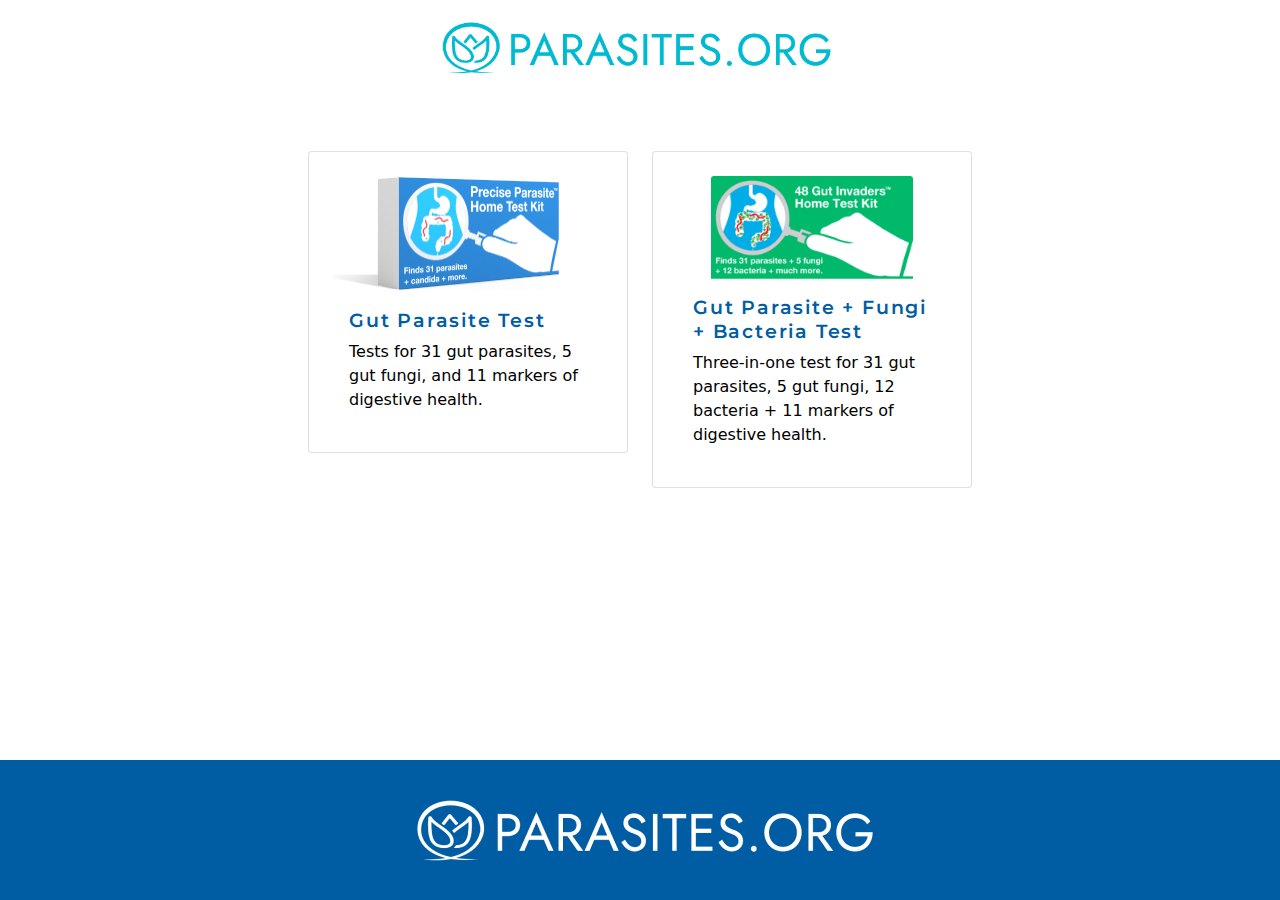
<file: index.html>
<!DOCTYPE html>
<html lang="en">
<head>
	<!-- Google Tag Manager -->
	<script>(function(w,d,s,l,i){w[l]=w[l]||[];w[l].push({'gtm.start':
        new Date().getTime(),event:'gtm.js'});var f=d.getElementsByTagName(s)[0],
        j=d.createElement(s),dl=l!='dataLayer'?'&l='+l:'';j.async=true;j.src=
        'https://www.googletagmanager.com/gtm.js?id='+i+dl;f.parentNode.insertBefore(j,f);
        })(window,document,'script','dataLayer','GTM-MTJMC5W');</script>
    <!-- End Google Tag Manager -->    
    <meta charset="UTF-8">
    <!-- Shouldn't need below. Old standard. -->
    <meta http-equiv="Content-Type" content="text/html; charset=UTF-8">
    <!-- Add dark mode if time-->
    <!-- <meta name="color-scheme" content="light dark"> -->
    <meta name="viewport" content="width=device-width, initial-scale=1.0">
    <title>At-Home Parasite Stool Test (for humans)</title>
    <meta name="description" content="We've found the most accurate home parasite stool test for intestinal parasite testing in human. It's an at home test that can find dozens of parasites.">

    <link rel="icon" type="image/x-icon" href="parasitefavicon.ico">

    <!-- Bootstrap CSS -->
    <!-- <link href="https://cdn.jsdelivr.net/npm/bootstrap@5.1.3/dist/css/bootstrap.min.css" rel="stylesheet" integrity="sha384-1BmE4kWBq78iYhFldvKuhfTAU6auU8tT94WrHftjDbrCEXSU1oBoqyl2QvZ6jIW3" crossorigin="anonymous"> -->
    
    <!-- Fonts -->
    <link href="https://fonts.googleapis.com/css2?family=Montserrat:wght@300;400;500;550;600;700&display=swap" rel="stylesheet">
    <link href="https://fonts.googleapis.com/css2?family=Lora:wght@400;500&display=swap" rel="stylesheet">

    <link rel="stylesheet" href="./styles/charset.css"/>
    <link rel="stylesheet" href="./styles/index.css" type="text/css"/>
    <link rel="stylesheet" href="./styles/web.css"/>
    <link rel="stylesheet" href="./styles/mobile.css"/>
</head>
<body>
    <nav class="navbar pt-0">
        <div class="container d-flex justify-content-center">
            <a class="navbar-brand" href="https://www.parasites.org/">
                <img src="./assets/parasiteLogo.png" alt="Logo" class="img-fluid navbar-logo">
            </a>
        </div>
    </nav>
    
    <div class="d-flex justify-content-center p-5">
        <div class="row">
            <div class="col card-anchor">
                <a style="text-decoration: none; color: #000000;" href="./pages/page1.html">
                    <div class="card p-4 " style="width: 20rem;">
                        <img class="card-img-top" src="./assets/parasiteKit.png" alt="Gut Parasite Test">
                        <div class="card-body">
                            <h5 class="card-title list-css">Gut Parasite Test</h5>
                            <p class="card-text">Tests for 31 gut parasites, 5 gut fungi, and 11 markers of digestive health.</p>
                        </div>
                    </div>
                </a>
            </div>
            <div class="col mt-4 mt-lg-0 card-anchor">
                <a style="text-decoration: none; color: #000000;" href="./pages/page2.html">
                    <div class="justify-content-center d-flex align-items-center card p-4 card-anchor" style="width: 20rem;">
                        <img class="card-img-top w-75" src="./assets/page2/kit.png" alt="Gut Parasite + Fungi + Bacteria Test">
                        <div class="card-body">
                            <h5 class="card-title list-css">Gut Parasite + Fungi + Bacteria Test</h5>
                            <p class="card-text">Three-in-one test for 31 gut parasites, 5 gut fungi, 12 bacteria + 11 markers of digestive health.</p>
                        </div>
                    </div>
                </a>
            </div>
        </div>
    </div>
    
    <!-- Desktop Display -->
    <div class="d-lg-flex d-none">
        <div style="position: absolute; bottom:0; width: 100%;">
            <footer class="mt-2 mt-lg-2 footer-bg d-flex justify-content-center align-items-center">
                <a href="https://www.parasites.org/">
                    <img src="./assets/parasitewhitelogo.png" alt="Logo" class="img-fluid footer-logo">
                </a>
            </footer>
        </div>
    </div>
    
    <!-- Mobile Display -->
        <footer class="mt-2 mt-lg-2 footer-bg d-flex justify-content-center align-items-center d-lg-none">
            <a href="https://www.parasites.org/">
                <img src="./assets/parasitewhitelogo.png" alt="Logo" class="img-fluid footer-logo">
            </a>
        </footer>
    </div>

    <script src="https://cdn.jsdelivr.net/npm/bootstrap@5.1.3/dist/js/bootstrap.bundle.min.js" integrity="sha384-ka7Sk0Gln4gmtz2MlQnikT1wXgYsOg+OMhuP+IlRH9sENBO0LRn5q+8nbTov4+1p" crossorigin="anonymous"></script>
</body>
</html>
</file>
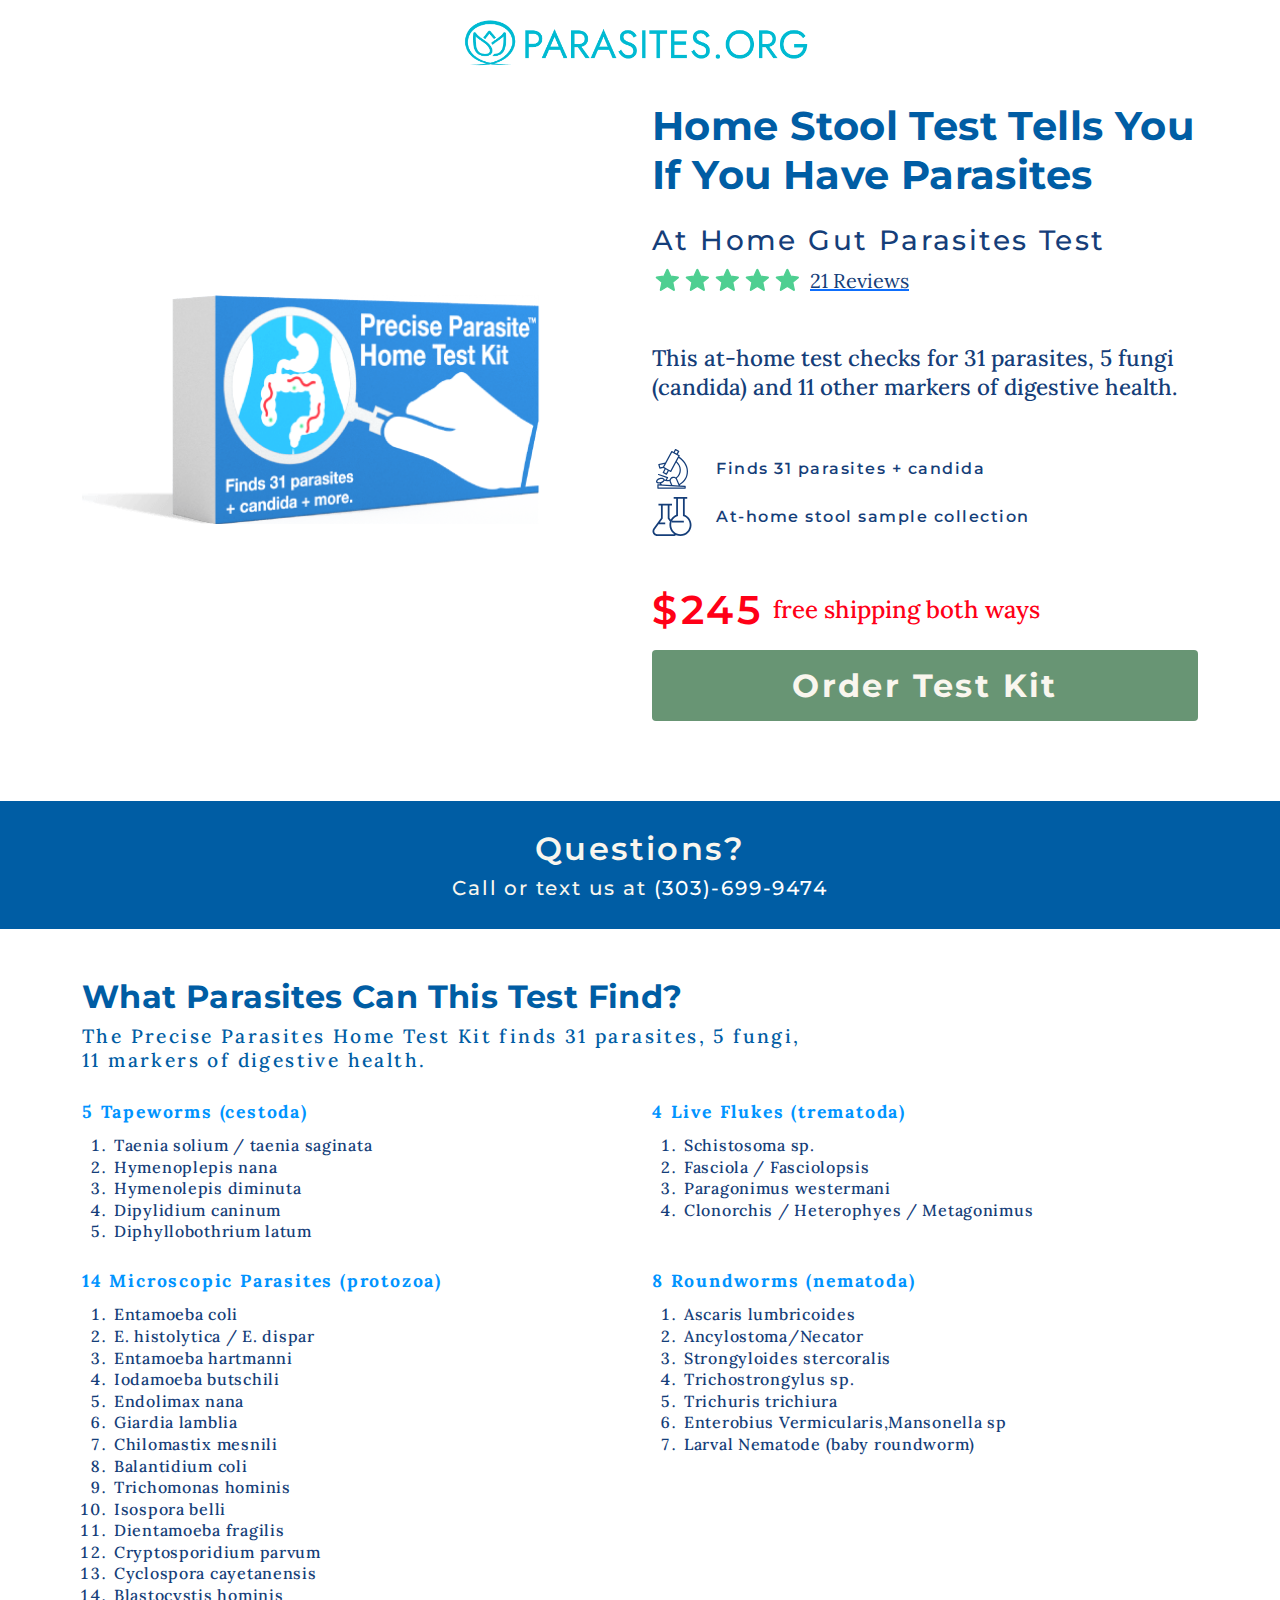
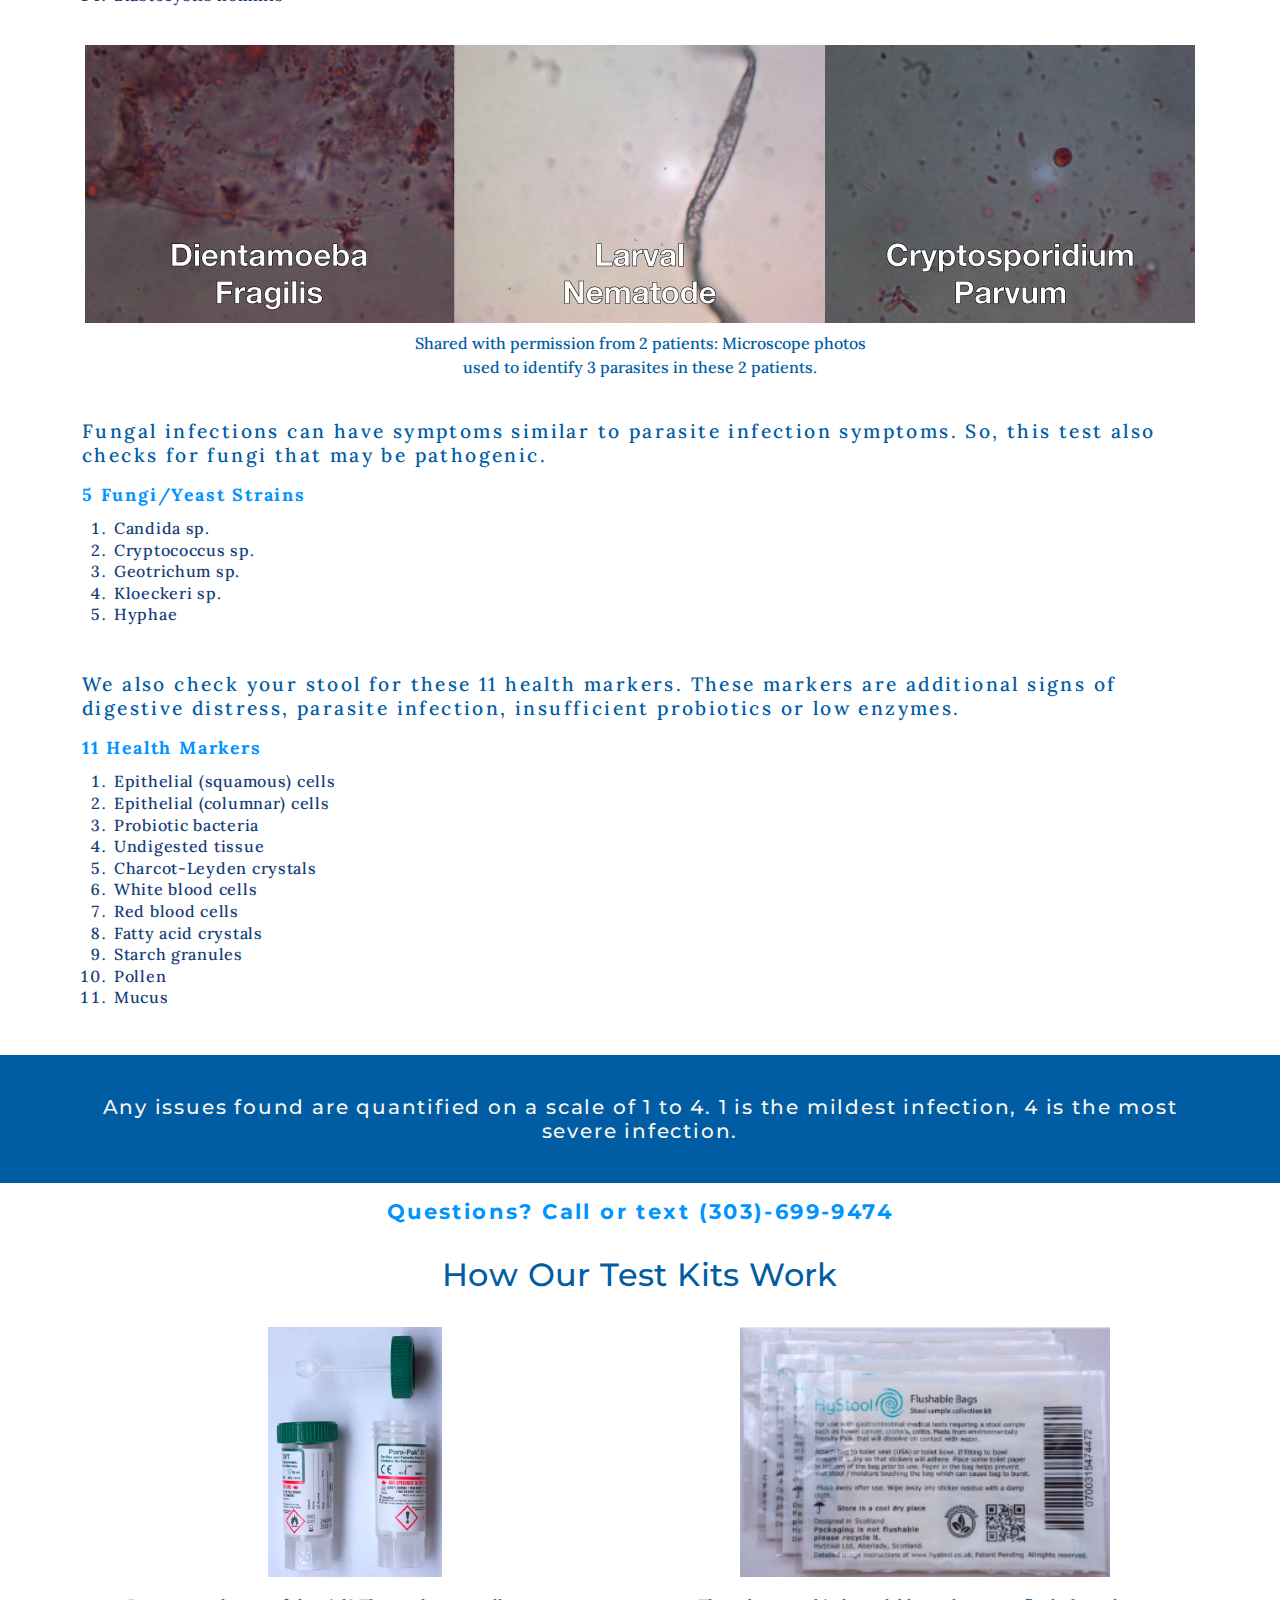
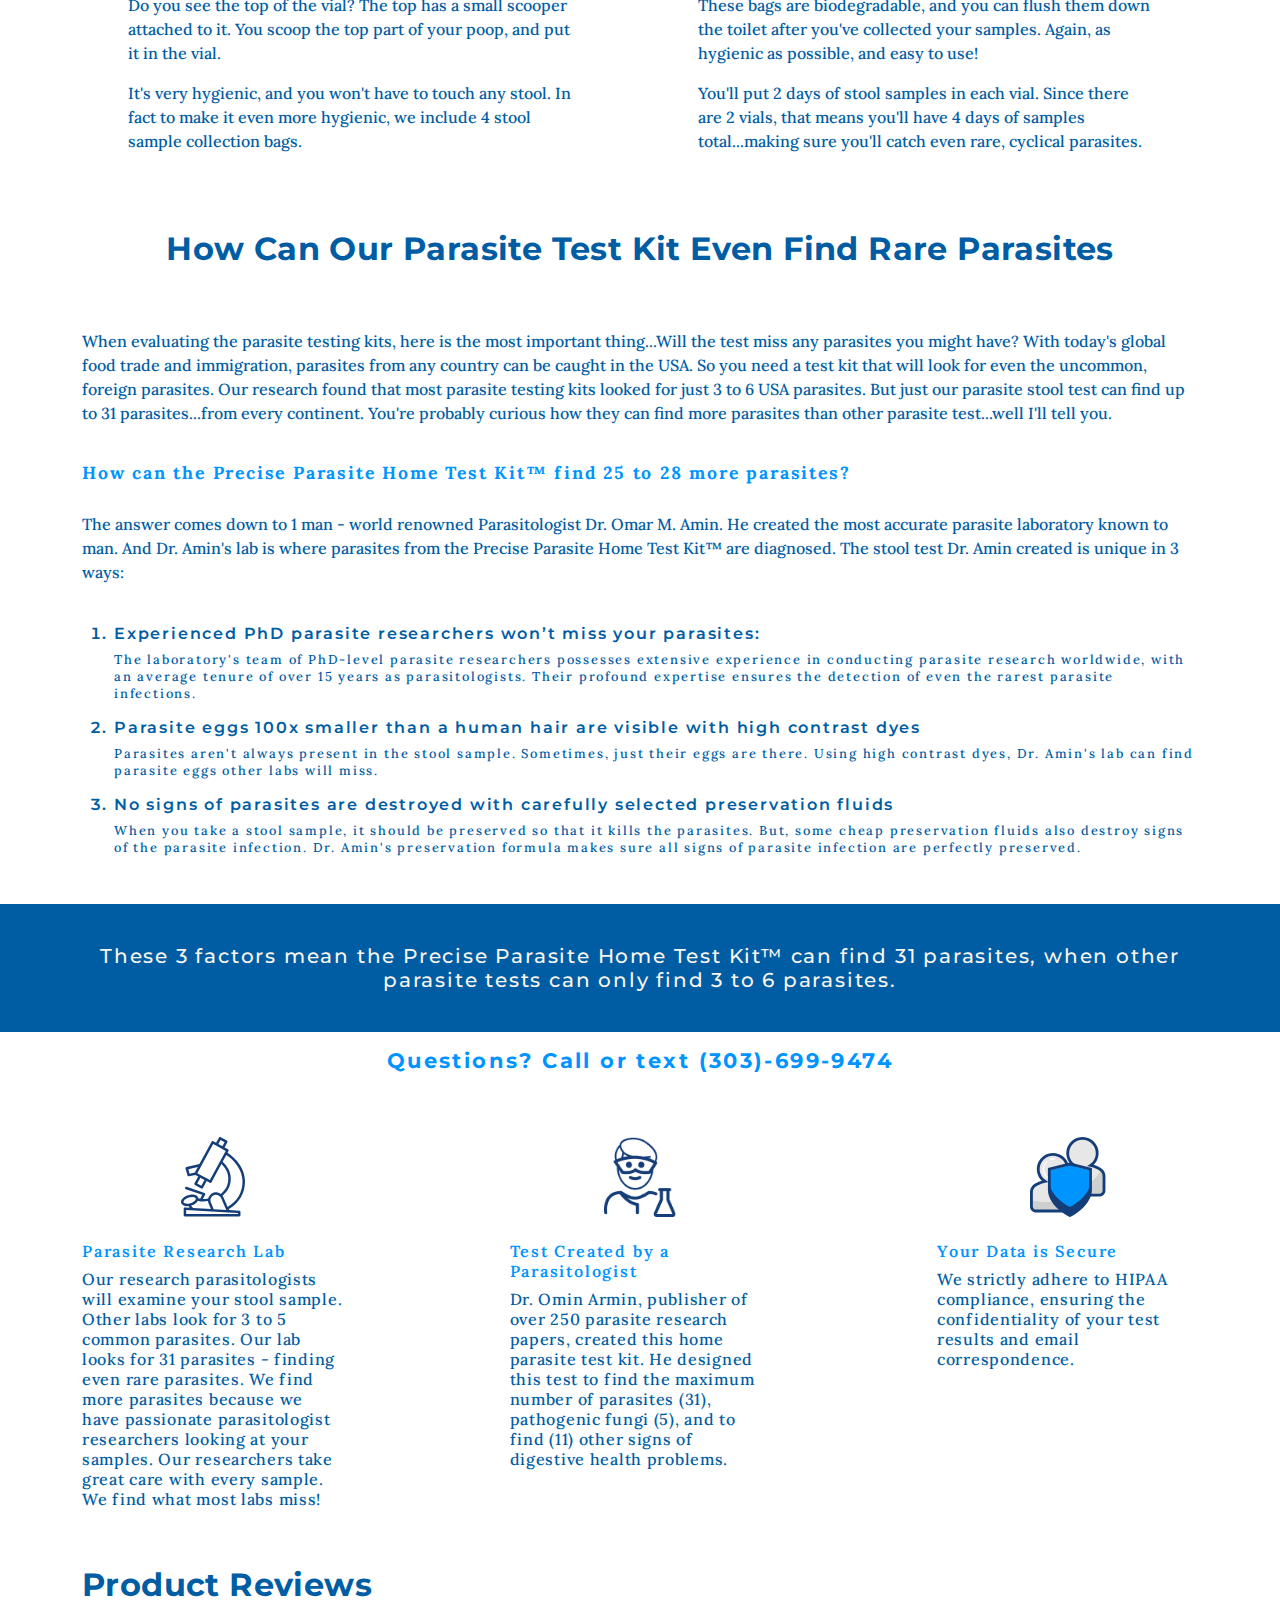
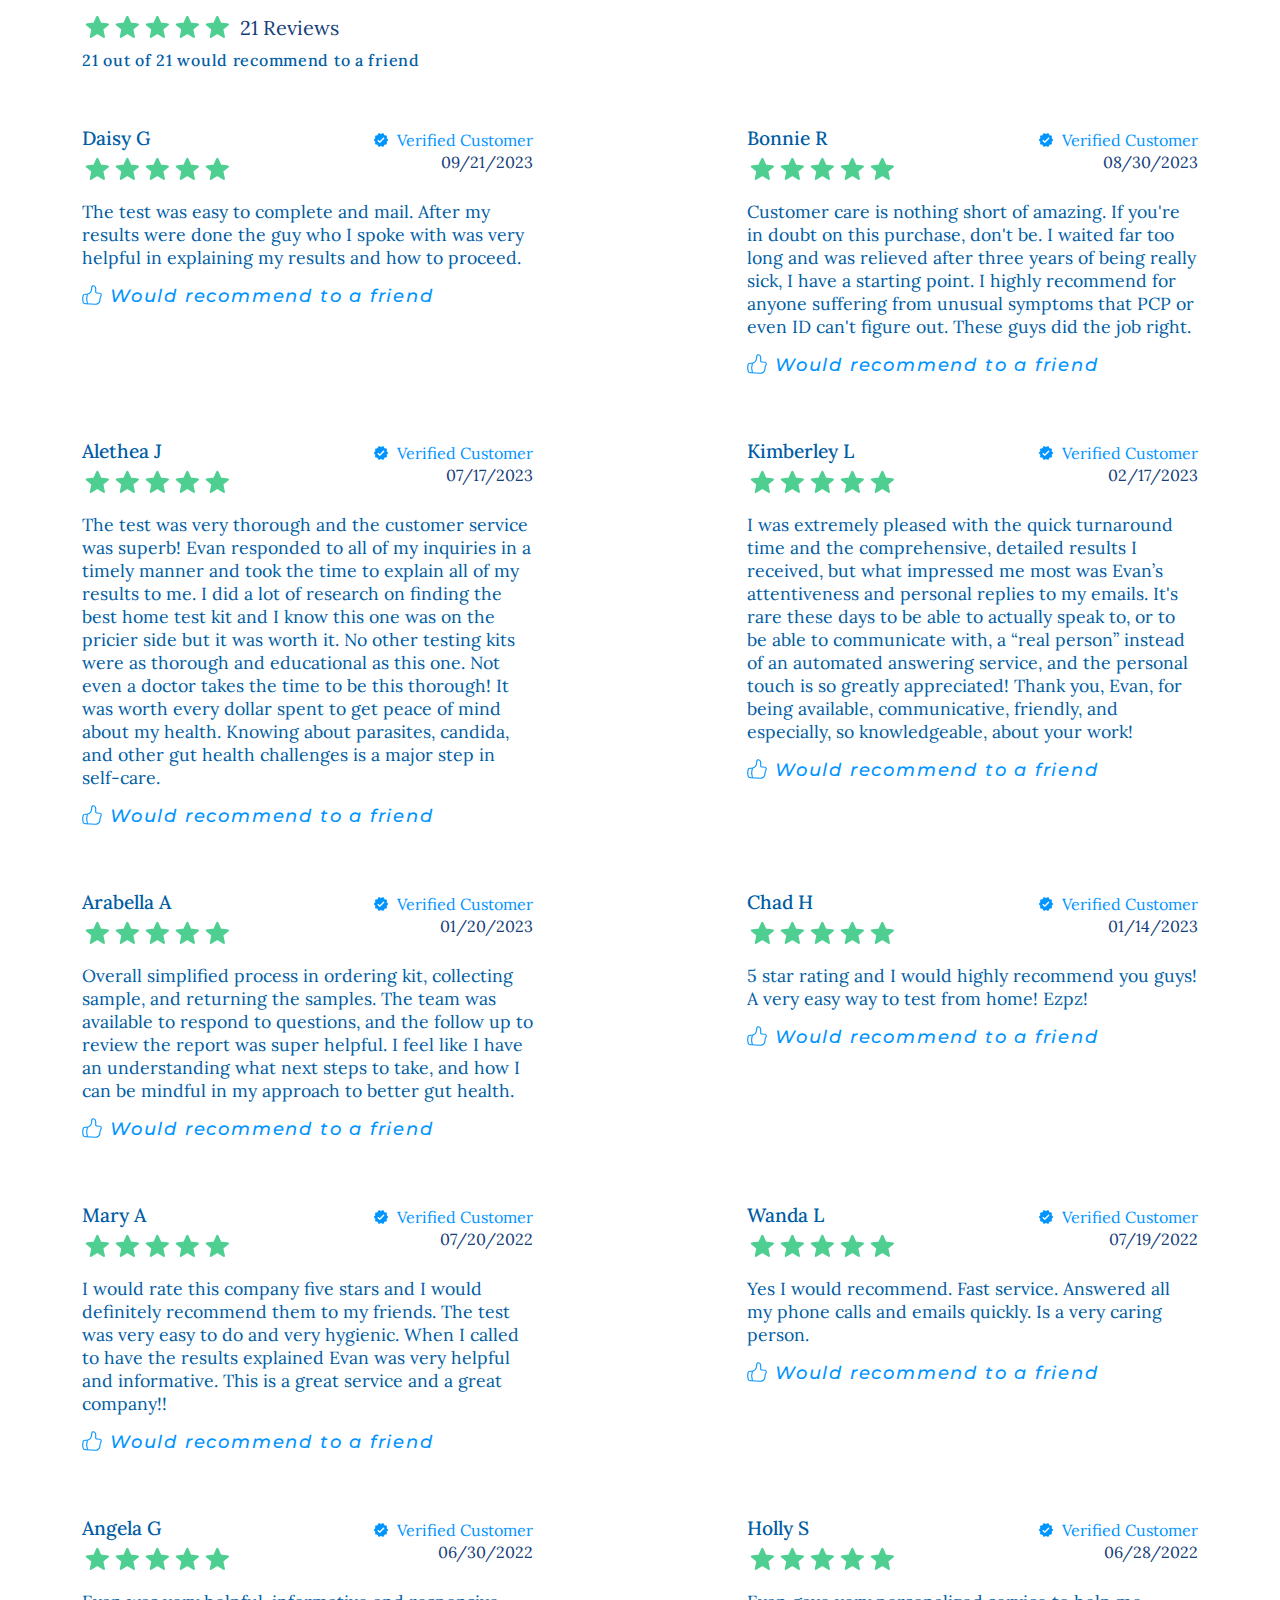
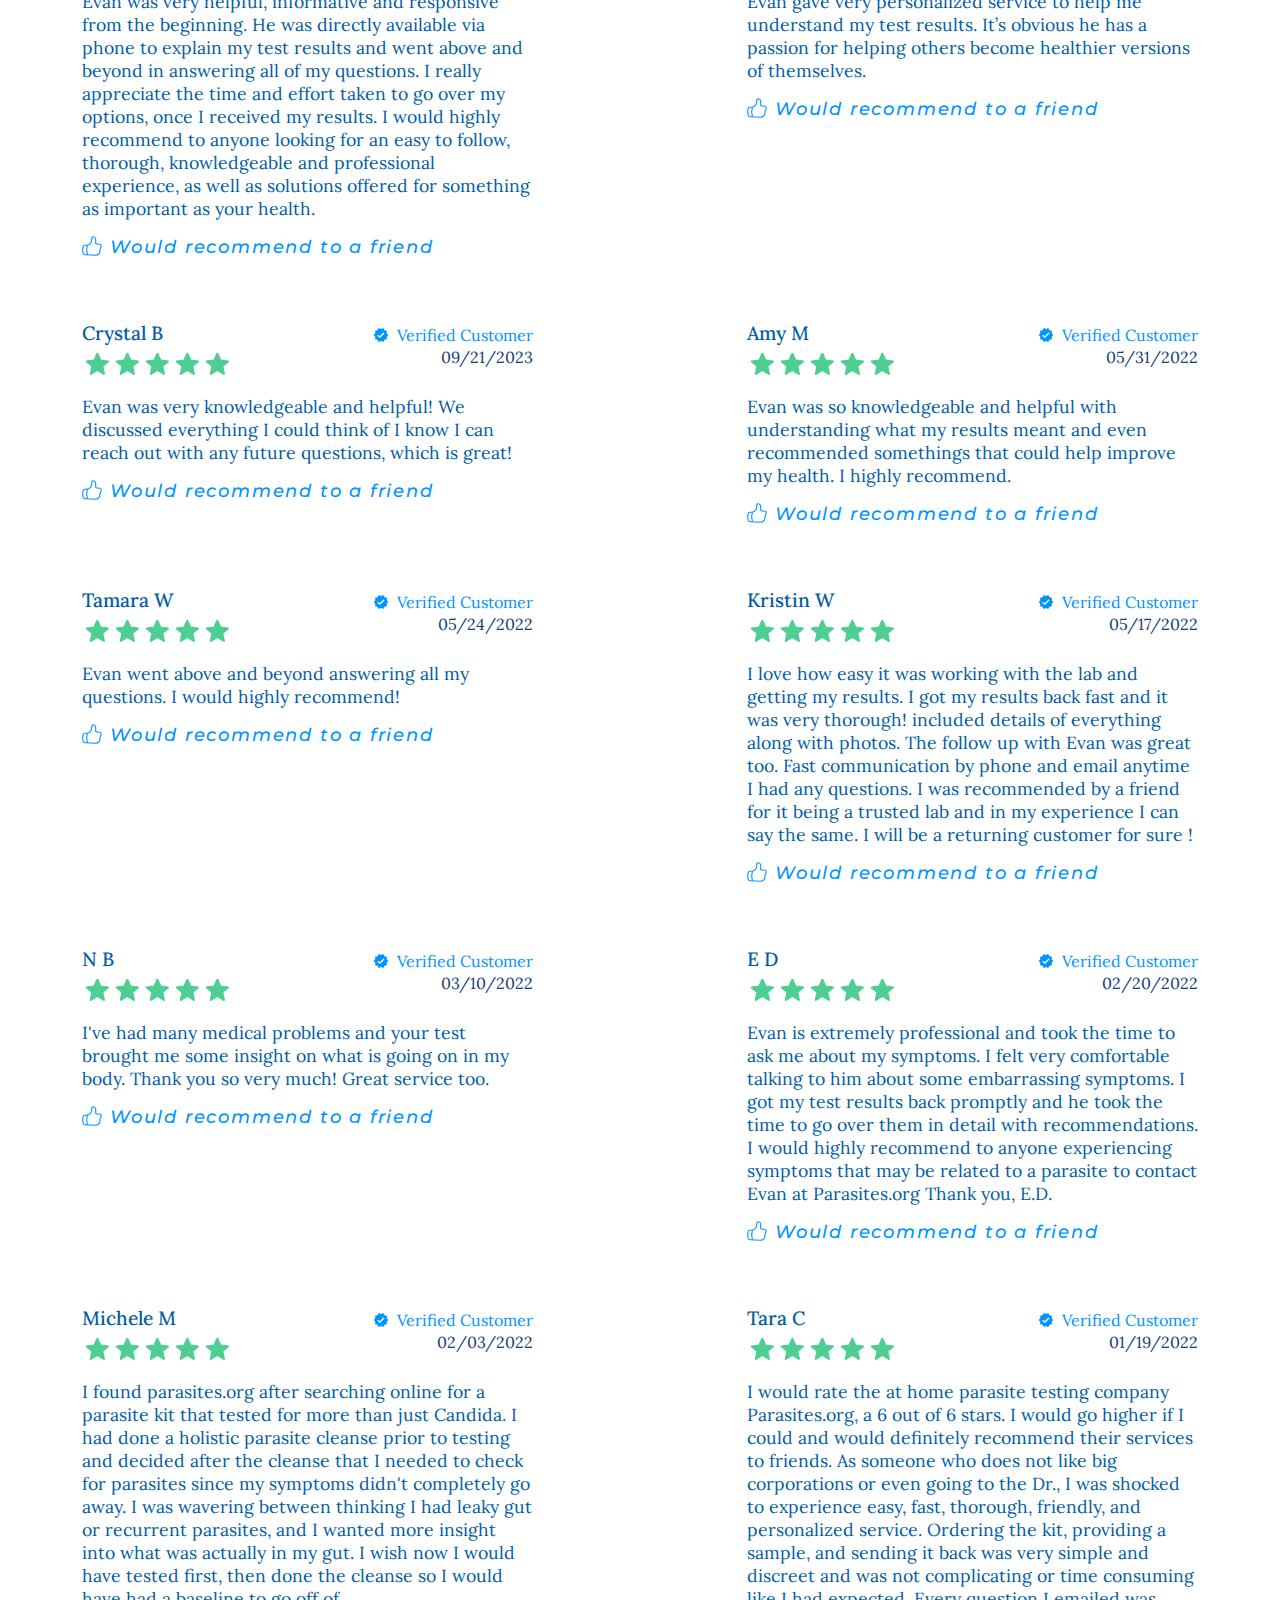
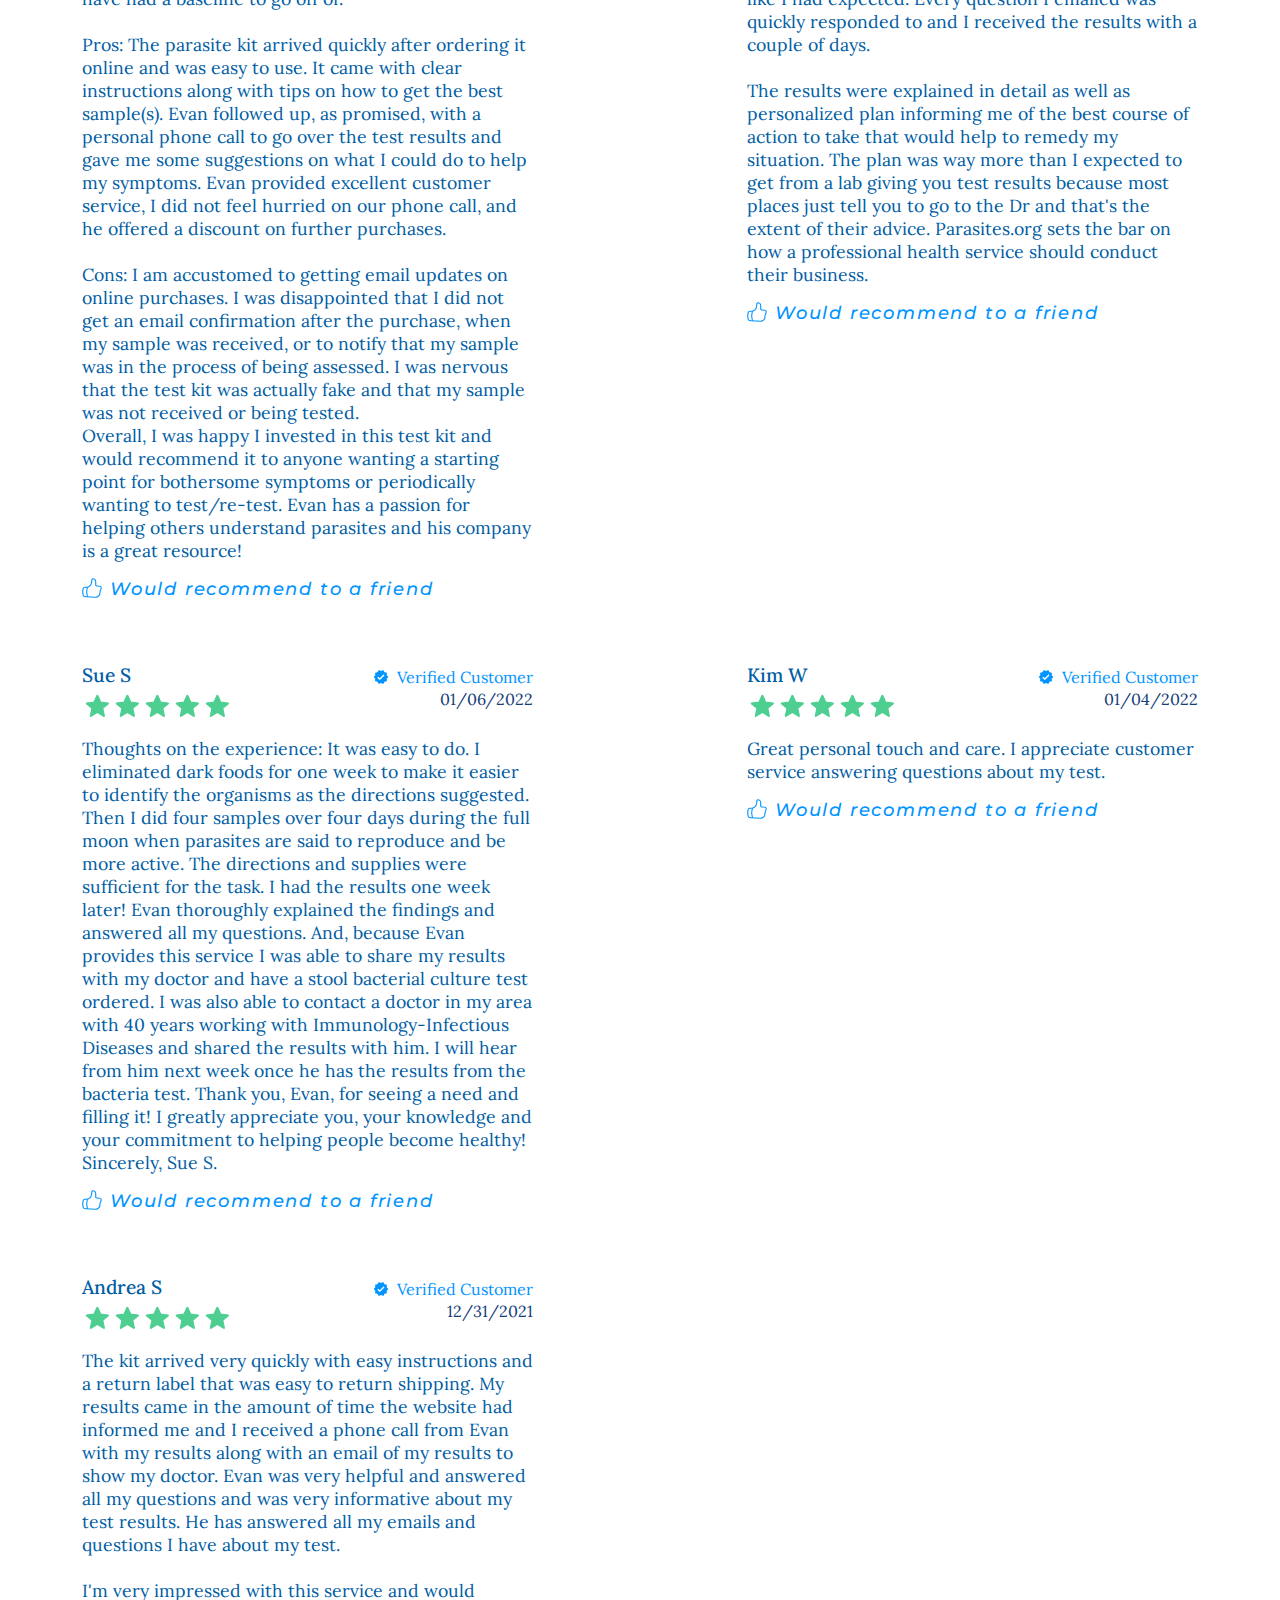
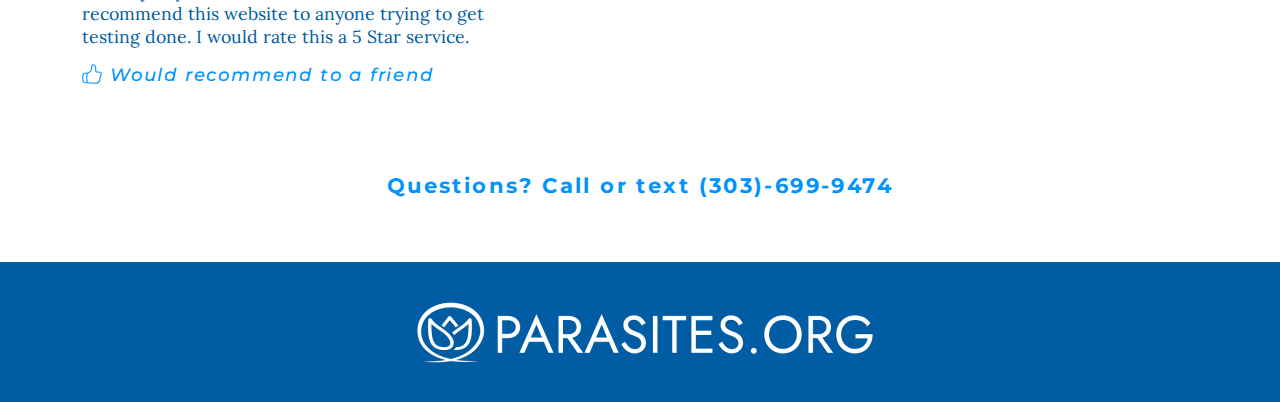
<file: gut-parasite-test-backup.html>
<!DOCTYPE html>
<html lang="en">
<head>
    <meta charset="UTF-8">
    <!-- Shouldn't need below. Old standard. -->
    <meta http-equiv="Content-Type" content="text/html; charset=UTF-8">
    <!-- Add dark mode if time-->
    <!-- <meta name="color-scheme" content="light dark"> -->
    <meta name="viewport" content="width=device-width, initial-scale=1.0">
    <title>At-Home Parasite Stool Test (for humans)</title>
    <meta name="description" content="We've found the most accurate home parasite stool test for intestinal parasite testing in human. It's an at home test that can find dozens of parasites.">

    <link rel="icon" type="image/x-icon" href="parasitefavicon.ico">

    <!-- Bootstrap CSS -->
    <!-- <link href="https://cdn.jsdelivr.net/npm/bootstrap@5.1.3/dist/css/bootstrap.min.css" rel="stylesheet" integrity="sha384-1BmE4kWBq78iYhFldvKuhfTAU6auU8tT94WrHftjDbrCEXSU1oBoqyl2QvZ6jIW3" crossorigin="anonymous"> -->
    
    <!-- Fonts -->
    <link href="https://fonts.googleapis.com/css2?family=Montserrat:wght@300;400;500;550;600;700&display=swap" rel="stylesheet">
    <link href="https://fonts.googleapis.com/css2?family=Lora:wght@400;500&display=swap" rel="stylesheet">

    <style>

    @charset "UTF-8";

        :root{--bs-blue:#0d6efd;--bs-indigo:#6610f2;--bs-purple:#6f42c1;--bs-pink:#d63384;--bs-red:#dc3545;--bs-orange:#fd7e14;--bs-yellow:#ffc107;--bs-green:#198754;--bs-teal:#20c997;--bs-cyan:#0dcaf0;--bs-white:#fff;--bs-gray:#6c757d;--bs-gray-dark:#343a40;--bs-gray-100:#f8f9fa;--bs-gray-200:#e9ecef;--bs-gray-300:#dee2e6;--bs-gray-400:#ced4da;--bs-gray-500:#adb5bd;--bs-gray-600:#6c757d;--bs-gray-700:#495057;--bs-gray-800:#343a40;--bs-gray-900:#212529;--bs-primary:#0d6efd;--bs-secondary:#6c757d;--bs-success:#198754;--bs-info:#0dcaf0;--bs-warning:#ffc107;--bs-danger:#dc3545;--bs-light:#f8f9fa;--bs-dark:#212529;--bs-primary-rgb:13,110,253;--bs-secondary-rgb:108,117,125;--bs-success-rgb:25,135,84;--bs-info-rgb:13,202,240;--bs-warning-rgb:255,193,7;--bs-danger-rgb:220,53,69;--bs-light-rgb:248,249,250;--bs-dark-rgb:33,37,41;--bs-white-rgb:255,255,255;--bs-black-rgb:0,0,0;--bs-body-color-rgb:33,37,41;--bs-body-bg-rgb:255,255,255;--bs-font-sans-serif:system-ui,-apple-system,"Segoe UI",Roboto,"Helvetica Neue",Arial,"Noto Sans","Liberation Sans",sans-serif,"Apple Color Emoji","Segoe UI Emoji","Segoe UI Symbol","Noto Color Emoji";--bs-font-monospace:SFMono-Regular,Menlo,Monaco,Consolas,"Liberation Mono","Courier New",monospace;--bs-gradient:linear-gradient(180deg, rgba(255, 255, 255, 0.15), rgba(255, 255, 255, 0));--bs-body-font-family:var(--bs-font-sans-serif);--bs-body-font-size:1rem;--bs-body-font-weight:400;--bs-body-line-height:1.5;--bs-body-color:#212529;--bs-body-bg:#fff}*,::after,::before{box-sizing:border-box}@media (prefers-reduced-motion:no-preference){:root{scroll-behavior:smooth}}body{margin:0;font-family:var(--bs-body-font-family);font-size:var(--bs-body-font-size);font-weight:var(--bs-body-font-weight);line-height:var(--bs-body-line-height);color:var(--bs-body-color);text-align:var(--bs-body-text-align);background-color:var(--bs-body-bg);-webkit-text-size-adjust:100%;-webkit-tap-highlight-color:transparent}hr{margin:1rem 0;color:inherit;background-color:currentColor;border:0;opacity:.25}hr:not([size]){height:1px}.h1,.h2,.h3,.h4,.h5,.h6,h1,h2,h3,h4,h5,h6{margin-top:0;margin-bottom:.5rem;font-weight:500;line-height:1.2}.h1,h1{font-size:calc(1.375rem + 1.5vw)}@media (min-width:1200px){.h1,h1{font-size:2.5rem}}.h2,h2{font-size:calc(1.325rem + .9vw)}@media (min-width:1200px){.h2,h2{font-size:2rem}}.h3,h3{font-size:calc(1.3rem + .6vw)}@media (min-width:1200px){.h3,h3{font-size:1.75rem}}.h4,h4{font-size:calc(1.275rem + .3vw)}@media (min-width:1200px){.h4,h4{font-size:1.5rem}}.h5,h5{font-size:1.25rem}.h6,h6{font-size:1rem}p{margin-top:0;margin-bottom:1rem}abbr[data-bs-original-title],abbr[title]{-webkit-text-decoration:underline dotted;text-decoration:underline dotted;cursor:help;-webkit-text-decoration-skip-ink:none;text-decoration-skip-ink:none}address{margin-bottom:1rem;font-style:normal;line-height:inherit}ol,ul{padding-left:2rem}dl,ol,ul{margin-top:0;margin-bottom:1rem}ol ol,ol ul,ul ol,ul ul{margin-bottom:0}dt{font-weight:700}dd{margin-bottom:.5rem;margin-left:0}blockquote{margin:0 0 1rem}b,strong{font-weight:bolder}.small,small{font-size:.875em}.mark,mark{padding:.2em;background-color:#fcf8e3}sub,sup{position:relative;font-size:.75em;line-height:0;vertical-align:baseline}sub{bottom:-.25em}sup{top:-.5em}a{color:#0d6efd;text-decoration:underline}a:hover{color:#0a58ca}a:not([href]):not([class]),a:not([href]):not([class]):hover{color:inherit;text-decoration:none}code,kbd,pre,samp{font-family:var(--bs-font-monospace);font-size:1em;direction:ltr;unicode-bidi:bidi-override}pre{display:block;margin-top:0;margin-bottom:1rem;overflow:auto;font-size:.875em}pre code{font-size:inherit;color:inherit;word-break:normal}code{font-size:.875em;color:#d63384;word-wrap:break-word}a>code{color:inherit}kbd{padding:.2rem .4rem;font-size:.875em;color:#fff;background-color:#212529;border-radius:.2rem}kbd kbd{padding:0;font-size:1em;font-weight:700}figure{margin:0 0 1rem}img,svg{vertical-align:middle}table{caption-side:bottom;border-collapse:collapse}caption{padding-top:.5rem;padding-bottom:.5rem;color:#6c757d;text-align:left}th{text-align:inherit;text-align:-webkit-match-parent}tbody,td,tfoot,th,thead,tr{border-color:inherit;border-style:solid;border-width:0}label{display:inline-block}button{border-radius:0}button:focus:not(:focus-visible){outline:0}button,input,optgroup,select,textarea{margin:0;font-family:inherit;font-size:inherit;line-height:inherit}button,select{text-transform:none}[role=button]{cursor:pointer}select{word-wrap:normal}select:disabled{opacity:1}[list]::-webkit-calendar-picker-indicator{display:none}[type=button],[type=reset],[type=submit],button{-webkit-appearance:button}[type=button]:not(:disabled),[type=reset]:not(:disabled),[type=submit]:not(:disabled),button:not(:disabled){cursor:pointer}::-moz-focus-inner{padding:0;border-style:none}textarea{resize:vertical}fieldset{min-width:0;padding:0;margin:0;border:0}legend{float:left;width:100%;padding:0;margin-bottom:.5rem;font-size:calc(1.275rem + .3vw);line-height:inherit}@media (min-width:1200px){legend{font-size:1.5rem}}legend+*{clear:left}::-webkit-datetime-edit-day-field,::-webkit-datetime-edit-fields-wrapper,::-webkit-datetime-edit-hour-field,::-webkit-datetime-edit-minute,::-webkit-datetime-edit-month-field,::-webkit-datetime-edit-text,::-webkit-datetime-edit-year-field{padding:0}::-webkit-inner-spin-button{height:auto}[type=search]{outline-offset:-2px;-webkit-appearance:textfield}::-webkit-search-decoration{-webkit-appearance:none}::-webkit-color-swatch-wrapper{padding:0}::-webkit-file-upload-button{font:inherit}::file-selector-button{font:inherit}::-webkit-file-upload-button{font:inherit;-webkit-appearance:button}output{display:inline-block}iframe{border:0}summary{display:list-item;cursor:pointer}progress{vertical-align:baseline}[hidden]{display:none!important}.lead{font-size:1.25rem;font-weight:300}.display-1{font-size:calc(1.625rem + 4.5vw);font-weight:300;line-height:1.2}@media (min-width:1200px){.display-1{font-size:5rem}}.display-2{font-size:calc(1.575rem + 3.9vw);font-weight:300;line-height:1.2}@media (min-width:1200px){.display-2{font-size:4.5rem}}.display-3{font-size:calc(1.525rem + 3.3vw);font-weight:300;line-height:1.2}@media (min-width:1200px){.display-3{font-size:4rem}}.display-4{font-size:calc(1.475rem + 2.7vw);font-weight:300;line-height:1.2}@media (min-width:1200px){.display-4{font-size:3.5rem}}.display-5{font-size:calc(1.425rem + 2.1vw);font-weight:300;line-height:1.2}@media (min-width:1200px){.display-5{font-size:3rem}}.display-6{font-size:calc(1.375rem + 1.5vw);font-weight:300;line-height:1.2}@media (min-width:1200px){.display-6{font-size:2.5rem}}.list-unstyled{padding-left:0;list-style:none}.list-inline{padding-left:0;list-style:none}.list-inline-item{display:inline-block}.list-inline-item:not(:last-child){margin-right:.5rem}.initialism{font-size:.875em;text-transform:uppercase}.blockquote{margin-bottom:1rem;font-size:1.25rem}.blockquote>:last-child{margin-bottom:0}.blockquote-footer{margin-top:-1rem;margin-bottom:1rem;font-size:.875em;color:#6c757d}.blockquote-footer::before{content:"— "}.img-fluid{max-width:100%;height:auto}.img-thumbnail{padding:.25rem;background-color:#fff;border:1px solid #dee2e6;border-radius:.25rem;max-width:100%;height:auto}.figure{display:inline-block}.figure-img{margin-bottom:.5rem;line-height:1}.figure-caption{font-size:.875em;color:#6c757d}.container,.container-fluid,.container-lg,.container-md,.container-sm,.container-xl,.container-xxl{width:100%;padding-right:var(--bs-gutter-x,.75rem);padding-left:var(--bs-gutter-x,.75rem);margin-right:auto;margin-left:auto}@media (min-width:576px){.container,.container-sm{max-width:540px}}@media (min-width:768px){.container,.container-md,.container-sm{max-width:720px}}@media (min-width:992px){.container,.container-lg,.container-md,.container-sm{max-width:960px}}@media (min-width:1200px){.container,.container-lg,.container-md,.container-sm,.container-xl{max-width:1140px}}@media (min-width:1400px){.container,.container-lg,.container-md,.container-sm,.container-xl,.container-xxl{max-width:1320px}}.row{--bs-gutter-x:1.5rem;--bs-gutter-y:0;display:flex;flex-wrap:wrap;margin-top:calc(-1 * var(--bs-gutter-y));margin-right:calc(-.5 * var(--bs-gutter-x));margin-left:calc(-.5 * var(--bs-gutter-x))}.row>*{flex-shrink:0;width:100%;max-width:100%;padding-right:calc(var(--bs-gutter-x) * .5);padding-left:calc(var(--bs-gutter-x) * .5);margin-top:var(--bs-gutter-y)}.col{flex:1 0 0%}.row-cols-auto>*{flex:0 0 auto;width:auto}.row-cols-1>*{flex:0 0 auto;width:100%}.row-cols-2>*{flex:0 0 auto;width:50%}.row-cols-3>*{flex:0 0 auto;width:33.3333333333%}.row-cols-4>*{flex:0 0 auto;width:25%}.row-cols-5>*{flex:0 0 auto;width:20%}.row-cols-6>*{flex:0 0 auto;width:16.6666666667%}.col-auto{flex:0 0 auto;width:auto}.col-1{flex:0 0 auto;width:8.33333333%}.col-2{flex:0 0 auto;width:16.66666667%}.col-3{flex:0 0 auto;width:25%}.col-4{flex:0 0 auto;width:33.33333333%}.col-5{flex:0 0 auto;width:41.66666667%}.col-6{flex:0 0 auto;width:50%}.col-7{flex:0 0 auto;width:58.33333333%}.col-8{flex:0 0 auto;width:66.66666667%}.col-9{flex:0 0 auto;width:75%}.col-10{flex:0 0 auto;width:83.33333333%}.col-11{flex:0 0 auto;width:91.66666667%}.col-12{flex:0 0 auto;width:100%}.offset-1{margin-left:8.33333333%}.offset-2{margin-left:16.66666667%}.offset-3{margin-left:25%}.offset-4{margin-left:33.33333333%}.offset-5{margin-left:41.66666667%}.offset-6{margin-left:50%}.offset-7{margin-left:58.33333333%}.offset-8{margin-left:66.66666667%}.offset-9{margin-left:75%}.offset-10{margin-left:83.33333333%}.offset-11{margin-left:91.66666667%}.g-0,.gx-0{--bs-gutter-x:0}.g-0,.gy-0{--bs-gutter-y:0}.g-1,.gx-1{--bs-gutter-x:0.25rem}.g-1,.gy-1{--bs-gutter-y:0.25rem}.g-2,.gx-2{--bs-gutter-x:0.5rem}.g-2,.gy-2{--bs-gutter-y:0.5rem}.g-3,.gx-3{--bs-gutter-x:1rem}.g-3,.gy-3{--bs-gutter-y:1rem}.g-4,.gx-4{--bs-gutter-x:1.5rem}.g-4,.gy-4{--bs-gutter-y:1.5rem}.g-5,.gx-5{--bs-gutter-x:3rem}.g-5,.gy-5{--bs-gutter-y:3rem}@media (min-width:576px){.col-sm{flex:1 0 0%}.row-cols-sm-auto>*{flex:0 0 auto;width:auto}.row-cols-sm-1>*{flex:0 0 auto;width:100%}.row-cols-sm-2>*{flex:0 0 auto;width:50%}.row-cols-sm-3>*{flex:0 0 auto;width:33.3333333333%}.row-cols-sm-4>*{flex:0 0 auto;width:25%}.row-cols-sm-5>*{flex:0 0 auto;width:20%}.row-cols-sm-6>*{flex:0 0 auto;width:16.6666666667%}.col-sm-auto{flex:0 0 auto;width:auto}.col-sm-1{flex:0 0 auto;width:8.33333333%}.col-sm-2{flex:0 0 auto;width:16.66666667%}.col-sm-3{flex:0 0 auto;width:25%}.col-sm-4{flex:0 0 auto;width:33.33333333%}.col-sm-5{flex:0 0 auto;width:41.66666667%}.col-sm-6{flex:0 0 auto;width:50%}.col-sm-7{flex:0 0 auto;width:58.33333333%}.col-sm-8{flex:0 0 auto;width:66.66666667%}.col-sm-9{flex:0 0 auto;width:75%}.col-sm-10{flex:0 0 auto;width:83.33333333%}.col-sm-11{flex:0 0 auto;width:91.66666667%}.col-sm-12{flex:0 0 auto;width:100%}.offset-sm-0{margin-left:0}.offset-sm-1{margin-left:8.33333333%}.offset-sm-2{margin-left:16.66666667%}.offset-sm-3{margin-left:25%}.offset-sm-4{margin-left:33.33333333%}.offset-sm-5{margin-left:41.66666667%}.offset-sm-6{margin-left:50%}.offset-sm-7{margin-left:58.33333333%}.offset-sm-8{margin-left:66.66666667%}.offset-sm-9{margin-left:75%}.offset-sm-10{margin-left:83.33333333%}.offset-sm-11{margin-left:91.66666667%}.g-sm-0,.gx-sm-0{--bs-gutter-x:0}.g-sm-0,.gy-sm-0{--bs-gutter-y:0}.g-sm-1,.gx-sm-1{--bs-gutter-x:0.25rem}.g-sm-1,.gy-sm-1{--bs-gutter-y:0.25rem}.g-sm-2,.gx-sm-2{--bs-gutter-x:0.5rem}.g-sm-2,.gy-sm-2{--bs-gutter-y:0.5rem}.g-sm-3,.gx-sm-3{--bs-gutter-x:1rem}.g-sm-3,.gy-sm-3{--bs-gutter-y:1rem}.g-sm-4,.gx-sm-4{--bs-gutter-x:1.5rem}.g-sm-4,.gy-sm-4{--bs-gutter-y:1.5rem}.g-sm-5,.gx-sm-5{--bs-gutter-x:3rem}.g-sm-5,.gy-sm-5{--bs-gutter-y:3rem}}@media (min-width:768px){.col-md{flex:1 0 0%}.row-cols-md-auto>*{flex:0 0 auto;width:auto}.row-cols-md-1>*{flex:0 0 auto;width:100%}.row-cols-md-2>*{flex:0 0 auto;width:50%}.row-cols-md-3>*{flex:0 0 auto;width:33.3333333333%}.row-cols-md-4>*{flex:0 0 auto;width:25%}.row-cols-md-5>*{flex:0 0 auto;width:20%}.row-cols-md-6>*{flex:0 0 auto;width:16.6666666667%}.col-md-auto{flex:0 0 auto;width:auto}.col-md-1{flex:0 0 auto;width:8.33333333%}.col-md-2{flex:0 0 auto;width:16.66666667%}.col-md-3{flex:0 0 auto;width:25%}.col-md-4{flex:0 0 auto;width:33.33333333%}.col-md-5{flex:0 0 auto;width:41.66666667%}.col-md-6{flex:0 0 auto;width:50%}.col-md-7{flex:0 0 auto;width:58.33333333%}.col-md-8{flex:0 0 auto;width:66.66666667%}.col-md-9{flex:0 0 auto;width:75%}.col-md-10{flex:0 0 auto;width:83.33333333%}.col-md-11{flex:0 0 auto;width:91.66666667%}.col-md-12{flex:0 0 auto;width:100%}.offset-md-0{margin-left:0}.offset-md-1{margin-left:8.33333333%}.offset-md-2{margin-left:16.66666667%}.offset-md-3{margin-left:25%}.offset-md-4{margin-left:33.33333333%}.offset-md-5{margin-left:41.66666667%}.offset-md-6{margin-left:50%}.offset-md-7{margin-left:58.33333333%}.offset-md-8{margin-left:66.66666667%}.offset-md-9{margin-left:75%}.offset-md-10{margin-left:83.33333333%}.offset-md-11{margin-left:91.66666667%}.g-md-0,.gx-md-0{--bs-gutter-x:0}.g-md-0,.gy-md-0{--bs-gutter-y:0}.g-md-1,.gx-md-1{--bs-gutter-x:0.25rem}.g-md-1,.gy-md-1{--bs-gutter-y:0.25rem}.g-md-2,.gx-md-2{--bs-gutter-x:0.5rem}.g-md-2,.gy-md-2{--bs-gutter-y:0.5rem}.g-md-3,.gx-md-3{--bs-gutter-x:1rem}.g-md-3,.gy-md-3{--bs-gutter-y:1rem}.g-md-4,.gx-md-4{--bs-gutter-x:1.5rem}.g-md-4,.gy-md-4{--bs-gutter-y:1.5rem}.g-md-5,.gx-md-5{--bs-gutter-x:3rem}.g-md-5,.gy-md-5{--bs-gutter-y:3rem}}@media (min-width:992px){.col-lg{flex:1 0 0%}.row-cols-lg-auto>*{flex:0 0 auto;width:auto}.row-cols-lg-1>*{flex:0 0 auto;width:100%}.row-cols-lg-2>*{flex:0 0 auto;width:50%}.row-cols-lg-3>*{flex:0 0 auto;width:33.3333333333%}.row-cols-lg-4>*{flex:0 0 auto;width:25%}.row-cols-lg-5>*{flex:0 0 auto;width:20%}.row-cols-lg-6>*{flex:0 0 auto;width:16.6666666667%}.col-lg-auto{flex:0 0 auto;width:auto}.col-lg-1{flex:0 0 auto;width:8.33333333%}.col-lg-2{flex:0 0 auto;width:16.66666667%}.col-lg-3{flex:0 0 auto;width:25%}.col-lg-4{flex:0 0 auto;width:33.33333333%}.col-lg-5{flex:0 0 auto;width:41.66666667%}.col-lg-6{flex:0 0 auto;width:50%}.col-lg-7{flex:0 0 auto;width:58.33333333%}.col-lg-8{flex:0 0 auto;width:66.66666667%}.col-lg-9{flex:0 0 auto;width:75%}.col-lg-10{flex:0 0 auto;width:83.33333333%}.col-lg-11{flex:0 0 auto;width:91.66666667%}.col-lg-12{flex:0 0 auto;width:100%}.offset-lg-0{margin-left:0}.offset-lg-1{margin-left:8.33333333%}.offset-lg-2{margin-left:16.66666667%}.offset-lg-3{margin-left:25%}.offset-lg-4{margin-left:33.33333333%}.offset-lg-5{margin-left:41.66666667%}.offset-lg-6{margin-left:50%}.offset-lg-7{margin-left:58.33333333%}.offset-lg-8{margin-left:66.66666667%}.offset-lg-9{margin-left:75%}.offset-lg-10{margin-left:83.33333333%}.offset-lg-11{margin-left:91.66666667%}.g-lg-0,.gx-lg-0{--bs-gutter-x:0}.g-lg-0,.gy-lg-0{--bs-gutter-y:0}.g-lg-1,.gx-lg-1{--bs-gutter-x:0.25rem}.g-lg-1,.gy-lg-1{--bs-gutter-y:0.25rem}.g-lg-2,.gx-lg-2{--bs-gutter-x:0.5rem}.g-lg-2,.gy-lg-2{--bs-gutter-y:0.5rem}.g-lg-3,.gx-lg-3{--bs-gutter-x:1rem}.g-lg-3,.gy-lg-3{--bs-gutter-y:1rem}.g-lg-4,.gx-lg-4{--bs-gutter-x:1.5rem}.g-lg-4,.gy-lg-4{--bs-gutter-y:1.5rem}.g-lg-5,.gx-lg-5{--bs-gutter-x:3rem}.g-lg-5,.gy-lg-5{--bs-gutter-y:3rem}}@media (min-width:1200px){.col-xl{flex:1 0 0%}.row-cols-xl-auto>*{flex:0 0 auto;width:auto}.row-cols-xl-1>*{flex:0 0 auto;width:100%}.row-cols-xl-2>*{flex:0 0 auto;width:50%}.row-cols-xl-3>*{flex:0 0 auto;width:33.3333333333%}.row-cols-xl-4>*{flex:0 0 auto;width:25%}.row-cols-xl-5>*{flex:0 0 auto;width:20%}.row-cols-xl-6>*{flex:0 0 auto;width:16.6666666667%}.col-xl-auto{flex:0 0 auto;width:auto}.col-xl-1{flex:0 0 auto;width:8.33333333%}.col-xl-2{flex:0 0 auto;width:16.66666667%}.col-xl-3{flex:0 0 auto;width:25%}.col-xl-4{flex:0 0 auto;width:33.33333333%}.col-xl-5{flex:0 0 auto;width:41.66666667%}.col-xl-6{flex:0 0 auto;width:50%}.col-xl-7{flex:0 0 auto;width:58.33333333%}.col-xl-8{flex:0 0 auto;width:66.66666667%}.col-xl-9{flex:0 0 auto;width:75%}.col-xl-10{flex:0 0 auto;width:83.33333333%}.col-xl-11{flex:0 0 auto;width:91.66666667%}.col-xl-12{flex:0 0 auto;width:100%}.offset-xl-0{margin-left:0}.offset-xl-1{margin-left:8.33333333%}.offset-xl-2{margin-left:16.66666667%}.offset-xl-3{margin-left:25%}.offset-xl-4{margin-left:33.33333333%}.offset-xl-5{margin-left:41.66666667%}.offset-xl-6{margin-left:50%}.offset-xl-7{margin-left:58.33333333%}.offset-xl-8{margin-left:66.66666667%}.offset-xl-9{margin-left:75%}.offset-xl-10{margin-left:83.33333333%}.offset-xl-11{margin-left:91.66666667%}.g-xl-0,.gx-xl-0{--bs-gutter-x:0}.g-xl-0,.gy-xl-0{--bs-gutter-y:0}.g-xl-1,.gx-xl-1{--bs-gutter-x:0.25rem}.g-xl-1,.gy-xl-1{--bs-gutter-y:0.25rem}.g-xl-2,.gx-xl-2{--bs-gutter-x:0.5rem}.g-xl-2,.gy-xl-2{--bs-gutter-y:0.5rem}.g-xl-3,.gx-xl-3{--bs-gutter-x:1rem}.g-xl-3,.gy-xl-3{--bs-gutter-y:1rem}.g-xl-4,.gx-xl-4{--bs-gutter-x:1.5rem}.g-xl-4,.gy-xl-4{--bs-gutter-y:1.5rem}.g-xl-5,.gx-xl-5{--bs-gutter-x:3rem}.g-xl-5,.gy-xl-5{--bs-gutter-y:3rem}}@media (min-width:1400px){.col-xxl{flex:1 0 0%}.row-cols-xxl-auto>*{flex:0 0 auto;width:auto}.row-cols-xxl-1>*{flex:0 0 auto;width:100%}.row-cols-xxl-2>*{flex:0 0 auto;width:50%}.row-cols-xxl-3>*{flex:0 0 auto;width:33.3333333333%}.row-cols-xxl-4>*{flex:0 0 auto;width:25%}.row-cols-xxl-5>*{flex:0 0 auto;width:20%}.row-cols-xxl-6>*{flex:0 0 auto;width:16.6666666667%}.col-xxl-auto{flex:0 0 auto;width:auto}.col-xxl-1{flex:0 0 auto;width:8.33333333%}.col-xxl-2{flex:0 0 auto;width:16.66666667%}.col-xxl-3{flex:0 0 auto;width:25%}.col-xxl-4{flex:0 0 auto;width:33.33333333%}.col-xxl-5{flex:0 0 auto;width:41.66666667%}.col-xxl-6{flex:0 0 auto;width:50%}.col-xxl-7{flex:0 0 auto;width:58.33333333%}.col-xxl-8{flex:0 0 auto;width:66.66666667%}.col-xxl-9{flex:0 0 auto;width:75%}.col-xxl-10{flex:0 0 auto;width:83.33333333%}.col-xxl-11{flex:0 0 auto;width:91.66666667%}.col-xxl-12{flex:0 0 auto;width:100%}.offset-xxl-0{margin-left:0}.offset-xxl-1{margin-left:8.33333333%}.offset-xxl-2{margin-left:16.66666667%}.offset-xxl-3{margin-left:25%}.offset-xxl-4{margin-left:33.33333333%}.offset-xxl-5{margin-left:41.66666667%}.offset-xxl-6{margin-left:50%}.offset-xxl-7{margin-left:58.33333333%}.offset-xxl-8{margin-left:66.66666667%}.offset-xxl-9{margin-left:75%}.offset-xxl-10{margin-left:83.33333333%}.offset-xxl-11{margin-left:91.66666667%}.g-xxl-0,.gx-xxl-0{--bs-gutter-x:0}.g-xxl-0,.gy-xxl-0{--bs-gutter-y:0}.g-xxl-1,.gx-xxl-1{--bs-gutter-x:0.25rem}.g-xxl-1,.gy-xxl-1{--bs-gutter-y:0.25rem}.g-xxl-2,.gx-xxl-2{--bs-gutter-x:0.5rem}.g-xxl-2,.gy-xxl-2{--bs-gutter-y:0.5rem}.g-xxl-3,.gx-xxl-3{--bs-gutter-x:1rem}.g-xxl-3,.gy-xxl-3{--bs-gutter-y:1rem}.g-xxl-4,.gx-xxl-4{--bs-gutter-x:1.5rem}.g-xxl-4,.gy-xxl-4{--bs-gutter-y:1.5rem}.g-xxl-5,.gx-xxl-5{--bs-gutter-x:3rem}.g-xxl-5,.gy-xxl-5{--bs-gutter-y:3rem}}.table{--bs-table-bg:transparent;--bs-table-accent-bg:transparent;--bs-table-striped-color:#212529;--bs-table-striped-bg:rgba(0, 0, 0, 0.05);--bs-table-active-color:#212529;--bs-table-active-bg:rgba(0, 0, 0, 0.1);--bs-table-hover-color:#212529;--bs-table-hover-bg:rgba(0, 0, 0, 0.075);width:100%;margin-bottom:1rem;color:#212529;vertical-align:top;border-color:#dee2e6}.table>:not(caption)>*>*{padding:.5rem .5rem;background-color:var(--bs-table-bg);border-bottom-width:1px;box-shadow:inset 0 0 0 9999px var(--bs-table-accent-bg)}.table>tbody{vertical-align:inherit}.table>thead{vertical-align:bottom}.table>:not(:first-child){border-top:2px solid currentColor}.caption-top{caption-side:top}.table-sm>:not(caption)>*>*{padding:.25rem .25rem}.table-bordered>:not(caption)>*{border-width:1px 0}.table-bordered>:not(caption)>*>*{border-width:0 1px}.table-borderless>:not(caption)>*>*{border-bottom-width:0}.table-borderless>:not(:first-child){border-top-width:0}.table-striped>tbody>tr:nth-of-type(odd)>*{--bs-table-accent-bg:var(--bs-table-striped-bg);color:var(--bs-table-striped-color)}.table-active{--bs-table-accent-bg:var(--bs-table-active-bg);color:var(--bs-table-active-color)}.table-hover>tbody>tr:hover>*{--bs-table-accent-bg:var(--bs-table-hover-bg);color:var(--bs-table-hover-color)}.table-primary{--bs-table-bg:#cfe2ff;--bs-table-striped-bg:#c5d7f2;--bs-table-striped-color:#000;--bs-table-active-bg:#bacbe6;--bs-table-active-color:#000;--bs-table-hover-bg:#bfd1ec;--bs-table-hover-color:#000;color:#000;border-color:#bacbe6}.table-secondary{--bs-table-bg:#e2e3e5;--bs-table-striped-bg:#d7d8da;--bs-table-striped-color:#000;--bs-table-active-bg:#cbccce;--bs-table-active-color:#000;--bs-table-hover-bg:#d1d2d4;--bs-table-hover-color:#000;color:#000;border-color:#cbccce}.table-success{--bs-table-bg:#d1e7dd;--bs-table-striped-bg:#c7dbd2;--bs-table-striped-color:#000;--bs-table-active-bg:#bcd0c7;--bs-table-active-color:#000;--bs-table-hover-bg:#c1d6cc;--bs-table-hover-color:#000;color:#000;border-color:#bcd0c7}.table-info{--bs-table-bg:#cff4fc;--bs-table-striped-bg:#c5e8ef;--bs-table-striped-color:#000;--bs-table-active-bg:#badce3;--bs-table-active-color:#000;--bs-table-hover-bg:#bfe2e9;--bs-table-hover-color:#000;color:#000;border-color:#badce3}.table-warning{--bs-table-bg:#fff3cd;--bs-table-striped-bg:#f2e7c3;--bs-table-striped-color:#000;--bs-table-active-bg:#e6dbb9;--bs-table-active-color:#000;--bs-table-hover-bg:#ece1be;--bs-table-hover-color:#000;color:#000;border-color:#e6dbb9}.table-danger{--bs-table-bg:#f8d7da;--bs-table-striped-bg:#eccccf;--bs-table-striped-color:#000;--bs-table-active-bg:#dfc2c4;--bs-table-active-color:#000;--bs-table-hover-bg:#e5c7ca;--bs-table-hover-color:#000;color:#000;border-color:#dfc2c4}.table-light{--bs-table-bg:#f8f9fa;--bs-table-striped-bg:#ecedee;--bs-table-striped-color:#000;--bs-table-active-bg:#dfe0e1;--bs-table-active-color:#000;--bs-table-hover-bg:#e5e6e7;--bs-table-hover-color:#000;color:#000;border-color:#dfe0e1}.table-dark{--bs-table-bg:#212529;--bs-table-striped-bg:#2c3034;--bs-table-striped-color:#fff;--bs-table-active-bg:#373b3e;--bs-table-active-color:#fff;--bs-table-hover-bg:#323539;--bs-table-hover-color:#fff;color:#fff;border-color:#373b3e}.table-responsive{overflow-x:auto;-webkit-overflow-scrolling:touch}@media (max-width:575.98px){.table-responsive-sm{overflow-x:auto;-webkit-overflow-scrolling:touch}}@media (max-width:767.98px){.table-responsive-md{overflow-x:auto;-webkit-overflow-scrolling:touch}}@media (max-width:991.98px){.table-responsive-lg{overflow-x:auto;-webkit-overflow-scrolling:touch}}@media (max-width:1199.98px){.table-responsive-xl{overflow-x:auto;-webkit-overflow-scrolling:touch}}@media (max-width:1399.98px){.table-responsive-xxl{overflow-x:auto;-webkit-overflow-scrolling:touch}}.form-label{margin-bottom:.5rem}.col-form-label{padding-top:calc(.375rem + 1px);padding-bottom:calc(.375rem + 1px);margin-bottom:0;font-size:inherit;line-height:1.5}.col-form-label-lg{padding-top:calc(.5rem + 1px);padding-bottom:calc(.5rem + 1px);font-size:1.25rem}.col-form-label-sm{padding-top:calc(.25rem + 1px);padding-bottom:calc(.25rem + 1px);font-size:.875rem}.form-text{margin-top:.25rem;font-size:.875em;color:#6c757d}.form-control{display:block;width:100%;padding:.375rem .75rem;font-size:1rem;font-weight:400;line-height:1.5;color:#212529;background-color:#fff;background-clip:padding-box;border:1px solid #ced4da;-webkit-appearance:none;-moz-appearance:none;appearance:none;border-radius:.25rem;transition:border-color .15s ease-in-out,box-shadow .15s ease-in-out}@media (prefers-reduced-motion:reduce){.form-control{transition:none}}.form-control[type=file]{overflow:hidden}.form-control[type=file]:not(:disabled):not([readonly]){cursor:pointer}.form-control:focus{color:#212529;background-color:#fff;border-color:#86b7fe;outline:0;box-shadow:0 0 0 .25rem rgba(13,110,253,.25)}.form-control::-webkit-date-and-time-value{height:1.5em}.form-control::-moz-placeholder{color:#6c757d;opacity:1}.form-control::placeholder{color:#6c757d;opacity:1}.form-control:disabled,.form-control[readonly]{background-color:#e9ecef;opacity:1}.form-control::-webkit-file-upload-button{padding:.375rem .75rem;margin:-.375rem -.75rem;-webkit-margin-end:.75rem;margin-inline-end:.75rem;color:#212529;background-color:#e9ecef;pointer-events:none;border-color:inherit;border-style:solid;border-width:0;border-inline-end-width:1px;border-radius:0;-webkit-transition:color .15s ease-in-out,background-color .15s ease-in-out,border-color .15s ease-in-out,box-shadow .15s ease-in-out;transition:color .15s ease-in-out,background-color .15s ease-in-out,border-color .15s ease-in-out,box-shadow .15s ease-in-out}.form-control::file-selector-button{padding:.375rem .75rem;margin:-.375rem -.75rem;-webkit-margin-end:.75rem;margin-inline-end:.75rem;color:#212529;background-color:#e9ecef;pointer-events:none;border-color:inherit;border-style:solid;border-width:0;border-inline-end-width:1px;border-radius:0;transition:color .15s ease-in-out,background-color .15s ease-in-out,border-color .15s ease-in-out,box-shadow .15s ease-in-out}@media (prefers-reduced-motion:reduce){.form-control::-webkit-file-upload-button{-webkit-transition:none;transition:none}.form-control::file-selector-button{transition:none}}.form-control:hover:not(:disabled):not([readonly])::-webkit-file-upload-button{background-color:#dde0e3}.form-control:hover:not(:disabled):not([readonly])::file-selector-button{background-color:#dde0e3}.form-control::-webkit-file-upload-button{padding:.375rem .75rem;margin:-.375rem -.75rem;-webkit-margin-end:.75rem;margin-inline-end:.75rem;color:#212529;background-color:#e9ecef;pointer-events:none;border-color:inherit;border-style:solid;border-width:0;border-inline-end-width:1px;border-radius:0;-webkit-transition:color .15s ease-in-out,background-color .15s ease-in-out,border-color .15s ease-in-out,box-shadow .15s ease-in-out;transition:color .15s ease-in-out,background-color .15s ease-in-out,border-color .15s ease-in-out,box-shadow .15s ease-in-out}@media (prefers-reduced-motion:reduce){.form-control::-webkit-file-upload-button{-webkit-transition:none;transition:none}}.form-control:hover:not(:disabled):not([readonly])::-webkit-file-upload-button{background-color:#dde0e3}.form-control-plaintext{display:block;width:100%;padding:.375rem 0;margin-bottom:0;line-height:1.5;color:#212529;background-color:transparent;border:solid transparent;border-width:1px 0}.form-control-plaintext.form-control-lg,.form-control-plaintext.form-control-sm{padding-right:0;padding-left:0}.form-control-sm{min-height:calc(1.5em + .5rem + 2px);padding:.25rem .5rem;font-size:.875rem;border-radius:.2rem}.form-control-sm::-webkit-file-upload-button{padding:.25rem .5rem;margin:-.25rem -.5rem;-webkit-margin-end:.5rem;margin-inline-end:.5rem}.form-control-sm::file-selector-button{padding:.25rem .5rem;margin:-.25rem -.5rem;-webkit-margin-end:.5rem;margin-inline-end:.5rem}.form-control-sm::-webkit-file-upload-button{padding:.25rem .5rem;margin:-.25rem -.5rem;-webkit-margin-end:.5rem;margin-inline-end:.5rem}.form-control-lg{min-height:calc(1.5em + 1rem + 2px);padding:.5rem 1rem;font-size:1.25rem;border-radius:.3rem}.form-control-lg::-webkit-file-upload-button{padding:.5rem 1rem;margin:-.5rem -1rem;-webkit-margin-end:1rem;margin-inline-end:1rem}.form-control-lg::file-selector-button{padding:.5rem 1rem;margin:-.5rem -1rem;-webkit-margin-end:1rem;margin-inline-end:1rem}.form-control-lg::-webkit-file-upload-button{padding:.5rem 1rem;margin:-.5rem -1rem;-webkit-margin-end:1rem;margin-inline-end:1rem}textarea.form-control{min-height:calc(1.5em + .75rem + 2px)}textarea.form-control-sm{min-height:calc(1.5em + .5rem + 2px)}textarea.form-control-lg{min-height:calc(1.5em + 1rem + 2px)}.form-control-color{width:3rem;height:auto;padding:.375rem}.form-control-color:not(:disabled):not([readonly]){cursor:pointer}.form-control-color::-moz-color-swatch{height:1.5em;border-radius:.25rem}.form-control-color::-webkit-color-swatch{height:1.5em;border-radius:.25rem}.form-select{display:block;width:100%;padding:.375rem 2.25rem .375rem .75rem;-moz-padding-start:calc(0.75rem - 3px);font-size:1rem;font-weight:400;line-height:1.5;color:#212529;background-color:#fff;background-image:url("data:image/svg+xml,%3csvg xmlns='http://www.w3.org/2000/svg' viewBox='0 0 16 16'%3e%3cpath fill='none' stroke='%23343a40' stroke-linecap='round' stroke-linejoin='round' stroke-width='2' d='M2 5l6 6 6-6'/%3e%3c/svg%3e");background-repeat:no-repeat;background-position:right .75rem center;background-size:16px 12px;border:1px solid #ced4da;border-radius:.25rem;transition:border-color .15s ease-in-out,box-shadow .15s ease-in-out;-webkit-appearance:none;-moz-appearance:none;appearance:none}@media (prefers-reduced-motion:reduce){.form-select{transition:none}}.form-select:focus{border-color:#86b7fe;outline:0;box-shadow:0 0 0 .25rem rgba(13,110,253,.25)}.form-select[multiple],.form-select[size]:not([size="1"]){padding-right:.75rem;background-image:none}.form-select:disabled{background-color:#e9ecef}.form-select:-moz-focusring{color:transparent;text-shadow:0 0 0 #212529}.form-select-sm{padding-top:.25rem;padding-bottom:.25rem;padding-left:.5rem;font-size:.875rem;border-radius:.2rem}.form-select-lg{padding-top:.5rem;padding-bottom:.5rem;padding-left:1rem;font-size:1.25rem;border-radius:.3rem}.form-check{display:block;min-height:1.5rem;padding-left:1.5em;margin-bottom:.125rem}.form-check .form-check-input{float:left;margin-left:-1.5em}.form-check-input{width:1em;height:1em;margin-top:.25em;vertical-align:top;background-color:#fff;background-repeat:no-repeat;background-position:center;background-size:contain;border:1px solid rgba(0,0,0,.25);-webkit-appearance:none;-moz-appearance:none;appearance:none;-webkit-print-color-adjust:exact;color-adjust:exact}.form-check-input[type=checkbox]{border-radius:.25em}.form-check-input[type=radio]{border-radius:50%}.form-check-input:active{filter:brightness(90%)}.form-check-input:focus{border-color:#86b7fe;outline:0;box-shadow:0 0 0 .25rem rgba(13,110,253,.25)}.form-check-input:checked{background-color:#0d6efd;border-color:#0d6efd}.form-check-input:checked[type=checkbox]{background-image:url("data:image/svg+xml,%3csvg xmlns='http://www.w3.org/2000/svg' viewBox='0 0 20 20'%3e%3cpath fill='none' stroke='%23fff' stroke-linecap='round' stroke-linejoin='round' stroke-width='3' d='M6 10l3 3l6-6'/%3e%3c/svg%3e")}.form-check-input:checked[type=radio]{background-image:url("data:image/svg+xml,%3csvg xmlns='http://www.w3.org/2000/svg' viewBox='-4 -4 8 8'%3e%3ccircle r='2' fill='%23fff'/%3e%3c/svg%3e")}.form-check-input[type=checkbox]:indeterminate{background-color:#0d6efd;border-color:#0d6efd;background-image:url("data:image/svg+xml,%3csvg xmlns='http://www.w3.org/2000/svg' viewBox='0 0 20 20'%3e%3cpath fill='none' stroke='%23fff' stroke-linecap='round' stroke-linejoin='round' stroke-width='3' d='M6 10h8'/%3e%3c/svg%3e")}.form-check-input:disabled{pointer-events:none;filter:none;opacity:.5}.form-check-input:disabled~.form-check-label,.form-check-input[disabled]~.form-check-label{opacity:.5}.form-switch{padding-left:2.5em}.form-switch .form-check-input{width:2em;margin-left:-2.5em;background-image:url("data:image/svg+xml,%3csvg xmlns='http://www.w3.org/2000/svg' viewBox='-4 -4 8 8'%3e%3ccircle r='3' fill='rgba%280, 0, 0, 0.25%29'/%3e%3c/svg%3e");background-position:left center;border-radius:2em;transition:background-position .15s ease-in-out}@media (prefers-reduced-motion:reduce){.form-switch .form-check-input{transition:none}}.form-switch .form-check-input:focus{background-image:url("data:image/svg+xml,%3csvg xmlns='http://www.w3.org/2000/svg' viewBox='-4 -4 8 8'%3e%3ccircle r='3' fill='%2386b7fe'/%3e%3c/svg%3e")}.form-switch .form-check-input:checked{background-position:right center;background-image:url("data:image/svg+xml,%3csvg xmlns='http://www.w3.org/2000/svg' viewBox='-4 -4 8 8'%3e%3ccircle r='3' fill='%23fff'/%3e%3c/svg%3e")}.form-check-inline{display:inline-block;margin-right:1rem}.btn-check{position:absolute;clip:rect(0,0,0,0);pointer-events:none}.btn-check:disabled+.btn,.btn-check[disabled]+.btn{pointer-events:none;filter:none;opacity:.65}.form-range{width:100%;height:1.5rem;padding:0;background-color:transparent;-webkit-appearance:none;-moz-appearance:none;appearance:none}.form-range:focus{outline:0}.form-range:focus::-webkit-slider-thumb{box-shadow:0 0 0 1px #fff,0 0 0 .25rem rgba(13,110,253,.25)}.form-range:focus::-moz-range-thumb{box-shadow:0 0 0 1px #fff,0 0 0 .25rem rgba(13,110,253,.25)}.form-range::-moz-focus-outer{border:0}.form-range::-webkit-slider-thumb{width:1rem;height:1rem;margin-top:-.25rem;background-color:#0d6efd;border:0;border-radius:1rem;-webkit-transition:background-color .15s ease-in-out,border-color .15s ease-in-out,box-shadow .15s ease-in-out;transition:background-color .15s ease-in-out,border-color .15s ease-in-out,box-shadow .15s ease-in-out;-webkit-appearance:none;appearance:none}@media (prefers-reduced-motion:reduce){.form-range::-webkit-slider-thumb{-webkit-transition:none;transition:none}}.form-range::-webkit-slider-thumb:active{background-color:#b6d4fe}.form-range::-webkit-slider-runnable-track{width:100%;height:.5rem;color:transparent;cursor:pointer;background-color:#dee2e6;border-color:transparent;border-radius:1rem}.form-range::-moz-range-thumb{width:1rem;height:1rem;background-color:#0d6efd;border:0;border-radius:1rem;-moz-transition:background-color .15s ease-in-out,border-color .15s ease-in-out,box-shadow .15s ease-in-out;transition:background-color .15s ease-in-out,border-color .15s ease-in-out,box-shadow .15s ease-in-out;-moz-appearance:none;appearance:none}@media (prefers-reduced-motion:reduce){.form-range::-moz-range-thumb{-moz-transition:none;transition:none}}.form-range::-moz-range-thumb:active{background-color:#b6d4fe}.form-range::-moz-range-track{width:100%;height:.5rem;color:transparent;cursor:pointer;background-color:#dee2e6;border-color:transparent;border-radius:1rem}.form-range:disabled{pointer-events:none}.form-range:disabled::-webkit-slider-thumb{background-color:#adb5bd}.form-range:disabled::-moz-range-thumb{background-color:#adb5bd}.form-floating{position:relative}.form-floating>.form-control,.form-floating>.form-select{height:calc(3.5rem + 2px);line-height:1.25}.form-floating>label{position:absolute;top:0;left:0;height:100%;padding:1rem .75rem;pointer-events:none;border:1px solid transparent;transform-origin:0 0;transition:opacity .1s ease-in-out,transform .1s ease-in-out}@media (prefers-reduced-motion:reduce){.form-floating>label{transition:none}}.form-floating>.form-control{padding:1rem .75rem}.form-floating>.form-control::-moz-placeholder{color:transparent}.form-floating>.form-control::placeholder{color:transparent}.form-floating>.form-control:not(:-moz-placeholder-shown){padding-top:1.625rem;padding-bottom:.625rem}.form-floating>.form-control:focus,.form-floating>.form-control:not(:placeholder-shown){padding-top:1.625rem;padding-bottom:.625rem}.form-floating>.form-control:-webkit-autofill{padding-top:1.625rem;padding-bottom:.625rem}.form-floating>.form-select{padding-top:1.625rem;padding-bottom:.625rem}.form-floating>.form-control:not(:-moz-placeholder-shown)~label{opacity:.65;transform:scale(.85) translateY(-.5rem) translateX(.15rem)}.form-floating>.form-control:focus~label,.form-floating>.form-control:not(:placeholder-shown)~label,.form-floating>.form-select~label{opacity:.65;transform:scale(.85) translateY(-.5rem) translateX(.15rem)}.form-floating>.form-control:-webkit-autofill~label{opacity:.65;transform:scale(.85) translateY(-.5rem) translateX(.15rem)}.input-group{position:relative;display:flex;flex-wrap:wrap;align-items:stretch;width:100%}.input-group>.form-control,.input-group>.form-select{position:relative;flex:1 1 auto;width:1%;min-width:0}.input-group>.form-control:focus,.input-group>.form-select:focus{z-index:3}.input-group .btn{position:relative;z-index:2}.input-group .btn:focus{z-index:3}.input-group-text{display:flex;align-items:center;padding:.375rem .75rem;font-size:1rem;font-weight:400;line-height:1.5;color:#212529;text-align:center;white-space:nowrap;background-color:#e9ecef;border:1px solid #ced4da;border-radius:.25rem}.input-group-lg>.btn,.input-group-lg>.form-control,.input-group-lg>.form-select,.input-group-lg>.input-group-text{padding:.5rem 1rem;font-size:1.25rem;border-radius:.3rem}.input-group-sm>.btn,.input-group-sm>.form-control,.input-group-sm>.form-select,.input-group-sm>.input-group-text{padding:.25rem .5rem;font-size:.875rem;border-radius:.2rem}.input-group-lg>.form-select,.input-group-sm>.form-select{padding-right:3rem}.input-group:not(.has-validation)>.dropdown-toggle:nth-last-child(n+3),.input-group:not(.has-validation)>:not(:last-child):not(.dropdown-toggle):not(.dropdown-menu){border-top-right-radius:0;border-bottom-right-radius:0}.input-group.has-validation>.dropdown-toggle:nth-last-child(n+4),.input-group.has-validation>:nth-last-child(n+3):not(.dropdown-toggle):not(.dropdown-menu){border-top-right-radius:0;border-bottom-right-radius:0}.input-group>:not(:first-child):not(.dropdown-menu):not(.valid-tooltip):not(.valid-feedback):not(.invalid-tooltip):not(.invalid-feedback){margin-left:-1px;border-top-left-radius:0;border-bottom-left-radius:0}.valid-feedback{display:none;width:100%;margin-top:.25rem;font-size:.875em;color:#198754}.valid-tooltip{position:absolute;top:100%;z-index:5;display:none;max-width:100%;padding:.25rem .5rem;margin-top:.1rem;font-size:.875rem;color:#fff;background-color:rgba(25,135,84,.9);border-radius:.25rem}.is-valid~.valid-feedback,.is-valid~.valid-tooltip,.was-validated :valid~.valid-feedback,.was-validated :valid~.valid-tooltip{display:block}.form-control.is-valid,.was-validated .form-control:valid{border-color:#198754;padding-right:calc(1.5em + .75rem);background-image:url("data:image/svg+xml,%3csvg xmlns='http://www.w3.org/2000/svg' viewBox='0 0 8 8'%3e%3cpath fill='%23198754' d='M2.3 6.73L.6 4.53c-.4-1.04.46-1.4 1.1-.8l1.1 1.4 3.4-3.8c.6-.63 1.6-.27 1.2.7l-4 4.6c-.43.5-.8.4-1.1.1z'/%3e%3c/svg%3e");background-repeat:no-repeat;background-position:right calc(.375em + .1875rem) center;background-size:calc(.75em + .375rem) calc(.75em + .375rem)}.form-control.is-valid:focus,.was-validated .form-control:valid:focus{border-color:#198754;box-shadow:0 0 0 .25rem rgba(25,135,84,.25)}.was-validated textarea.form-control:valid,textarea.form-control.is-valid{padding-right:calc(1.5em + .75rem);background-position:top calc(.375em + .1875rem) right calc(.375em + .1875rem)}.form-select.is-valid,.was-validated .form-select:valid{border-color:#198754}.form-select.is-valid:not([multiple]):not([size]),.form-select.is-valid:not([multiple])[size="1"],.was-validated .form-select:valid:not([multiple]):not([size]),.was-validated .form-select:valid:not([multiple])[size="1"]{padding-right:4.125rem;background-image:url("data:image/svg+xml,%3csvg xmlns='http://www.w3.org/2000/svg' viewBox='0 0 16 16'%3e%3cpath fill='none' stroke='%23343a40' stroke-linecap='round' stroke-linejoin='round' stroke-width='2' d='M2 5l6 6 6-6'/%3e%3c/svg%3e"),url("data:image/svg+xml,%3csvg xmlns='http://www.w3.org/2000/svg' viewBox='0 0 8 8'%3e%3cpath fill='%23198754' d='M2.3 6.73L.6 4.53c-.4-1.04.46-1.4 1.1-.8l1.1 1.4 3.4-3.8c.6-.63 1.6-.27 1.2.7l-4 4.6c-.43.5-.8.4-1.1.1z'/%3e%3c/svg%3e");background-position:right .75rem center,center right 2.25rem;background-size:16px 12px,calc(.75em + .375rem) calc(.75em + .375rem)}.form-select.is-valid:focus,.was-validated .form-select:valid:focus{border-color:#198754;box-shadow:0 0 0 .25rem rgba(25,135,84,.25)}.form-check-input.is-valid,.was-validated .form-check-input:valid{border-color:#198754}.form-check-input.is-valid:checked,.was-validated .form-check-input:valid:checked{background-color:#198754}.form-check-input.is-valid:focus,.was-validated .form-check-input:valid:focus{box-shadow:0 0 0 .25rem rgba(25,135,84,.25)}.form-check-input.is-valid~.form-check-label,.was-validated .form-check-input:valid~.form-check-label{color:#198754}.form-check-inline .form-check-input~.valid-feedback{margin-left:.5em}.input-group .form-control.is-valid,.input-group .form-select.is-valid,.was-validated .input-group .form-control:valid,.was-validated .input-group .form-select:valid{z-index:1}.input-group .form-control.is-valid:focus,.input-group .form-select.is-valid:focus,.was-validated .input-group .form-control:valid:focus,.was-validated .input-group .form-select:valid:focus{z-index:3}.invalid-feedback{display:none;width:100%;margin-top:.25rem;font-size:.875em;color:#dc3545}.invalid-tooltip{position:absolute;top:100%;z-index:5;display:none;max-width:100%;padding:.25rem .5rem;margin-top:.1rem;font-size:.875rem;color:#fff;background-color:rgba(220,53,69,.9);border-radius:.25rem}.is-invalid~.invalid-feedback,.is-invalid~.invalid-tooltip,.was-validated :invalid~.invalid-feedback,.was-validated :invalid~.invalid-tooltip{display:block}.form-control.is-invalid,.was-validated .form-control:invalid{border-color:#dc3545;padding-right:calc(1.5em + .75rem);background-image:url("data:image/svg+xml,%3csvg xmlns='http://www.w3.org/2000/svg' viewBox='0 0 12 12' width='12' height='12' fill='none' stroke='%23dc3545'%3e%3ccircle cx='6' cy='6' r='4.5'/%3e%3cpath stroke-linejoin='round' d='M5.8 3.6h.4L6 6.5z'/%3e%3ccircle cx='6' cy='8.2' r='.6' fill='%23dc3545' stroke='none'/%3e%3c/svg%3e");background-repeat:no-repeat;background-position:right calc(.375em + .1875rem) center;background-size:calc(.75em + .375rem) calc(.75em + .375rem)}.form-control.is-invalid:focus,.was-validated .form-control:invalid:focus{border-color:#dc3545;box-shadow:0 0 0 .25rem rgba(220,53,69,.25)}.was-validated textarea.form-control:invalid,textarea.form-control.is-invalid{padding-right:calc(1.5em + .75rem);background-position:top calc(.375em + .1875rem) right calc(.375em + .1875rem)}.form-select.is-invalid,.was-validated .form-select:invalid{border-color:#dc3545}.form-select.is-invalid:not([multiple]):not([size]),.form-select.is-invalid:not([multiple])[size="1"],.was-validated .form-select:invalid:not([multiple]):not([size]),.was-validated .form-select:invalid:not([multiple])[size="1"]{padding-right:4.125rem;background-image:url("data:image/svg+xml,%3csvg xmlns='http://www.w3.org/2000/svg' viewBox='0 0 16 16'%3e%3cpath fill='none' stroke='%23343a40' stroke-linecap='round' stroke-linejoin='round' stroke-width='2' d='M2 5l6 6 6-6'/%3e%3c/svg%3e"),url("data:image/svg+xml,%3csvg xmlns='http://www.w3.org/2000/svg' viewBox='0 0 12 12' width='12' height='12' fill='none' stroke='%23dc3545'%3e%3ccircle cx='6' cy='6' r='4.5'/%3e%3cpath stroke-linejoin='round' d='M5.8 3.6h.4L6 6.5z'/%3e%3ccircle cx='6' cy='8.2' r='.6' fill='%23dc3545' stroke='none'/%3e%3c/svg%3e");background-position:right .75rem center,center right 2.25rem;background-size:16px 12px,calc(.75em + .375rem) calc(.75em + .375rem)}.form-select.is-invalid:focus,.was-validated .form-select:invalid:focus{border-color:#dc3545;box-shadow:0 0 0 .25rem rgba(220,53,69,.25)}.form-check-input.is-invalid,.was-validated .form-check-input:invalid{border-color:#dc3545}.form-check-input.is-invalid:checked,.was-validated .form-check-input:invalid:checked{background-color:#dc3545}.form-check-input.is-invalid:focus,.was-validated .form-check-input:invalid:focus{box-shadow:0 0 0 .25rem rgba(220,53,69,.25)}.form-check-input.is-invalid~.form-check-label,.was-validated .form-check-input:invalid~.form-check-label{color:#dc3545}.form-check-inline .form-check-input~.invalid-feedback{margin-left:.5em}.input-group .form-control.is-invalid,.input-group .form-select.is-invalid,.was-validated .input-group .form-control:invalid,.was-validated .input-group .form-select:invalid{z-index:2}.input-group .form-control.is-invalid:focus,.input-group .form-select.is-invalid:focus,.was-validated .input-group .form-control:invalid:focus,.was-validated .input-group .form-select:invalid:focus{z-index:3}.btn{display:inline-block;font-weight:400;line-height:1.5;color:#212529;text-align:center;text-decoration:none;vertical-align:middle;cursor:pointer;-webkit-user-select:none;-moz-user-select:none;user-select:none;background-color:transparent;border:1px solid transparent;padding:.375rem .75rem;font-size:1rem;border-radius:.25rem;transition:color .15s ease-in-out,background-color .15s ease-in-out,border-color .15s ease-in-out,box-shadow .15s ease-in-out}@media (prefers-reduced-motion:reduce){.btn{transition:none}}.btn:hover{color:#212529}.btn-check:focus+.btn,.btn:focus{outline:0;box-shadow:0 0 0 .25rem rgba(13,110,253,.25)}.btn.disabled,.btn:disabled,fieldset:disabled .btn{pointer-events:none;opacity:.65}.btn-primary{color:#fff;background-color:#0d6efd;border-color:#0d6efd}.btn-primary:hover{color:#fff;background-color:#0b5ed7;border-color:#0a58ca}.btn-check:focus+.btn-primary,.btn-primary:focus{color:#fff;background-color:#0b5ed7;border-color:#0a58ca;box-shadow:0 0 0 .25rem rgba(49,132,253,.5)}.btn-check:active+.btn-primary,.btn-check:checked+.btn-primary,.btn-primary.active,.btn-primary:active,.show>.btn-primary.dropdown-toggle{color:#fff;background-color:#0a58ca;border-color:#0a53be}.btn-check:active+.btn-primary:focus,.btn-check:checked+.btn-primary:focus,.btn-primary.active:focus,.btn-primary:active:focus,.show>.btn-primary.dropdown-toggle:focus{box-shadow:0 0 0 .25rem rgba(49,132,253,.5)}.btn-primary.disabled,.btn-primary:disabled{color:#fff;background-color:#0d6efd;border-color:#0d6efd}.btn-secondary{color:#fff;background-color:#6c757d;border-color:#6c757d}.btn-secondary:hover{color:#fff;background-color:#5c636a;border-color:#565e64}.btn-check:focus+.btn-secondary,.btn-secondary:focus{color:#fff;background-color:#5c636a;border-color:#565e64;box-shadow:0 0 0 .25rem rgba(130,138,145,.5)}.btn-check:active+.btn-secondary,.btn-check:checked+.btn-secondary,.btn-secondary.active,.btn-secondary:active,.show>.btn-secondary.dropdown-toggle{color:#fff;background-color:#565e64;border-color:#51585e}.btn-check:active+.btn-secondary:focus,.btn-check:checked+.btn-secondary:focus,.btn-secondary.active:focus,.btn-secondary:active:focus,.show>.btn-secondary.dropdown-toggle:focus{box-shadow:0 0 0 .25rem rgba(130,138,145,.5)}.btn-secondary.disabled,.btn-secondary:disabled{color:#fff;background-color:#6c757d;border-color:#6c757d}.btn-success{color:#fff;background-color:#198754;border-color:#198754}.btn-success:hover{color:#fff;background-color:#157347;border-color:#146c43}.btn-check:focus+.btn-success,.btn-success:focus{color:#fff;background-color:#157347;border-color:#146c43;box-shadow:0 0 0 .25rem rgba(60,153,110,.5)}.btn-check:active+.btn-success,.btn-check:checked+.btn-success,.btn-success.active,.btn-success:active,.show>.btn-success.dropdown-toggle{color:#fff;background-color:#146c43;border-color:#13653f}.btn-check:active+.btn-success:focus,.btn-check:checked+.btn-success:focus,.btn-success.active:focus,.btn-success:active:focus,.show>.btn-success.dropdown-toggle:focus{box-shadow:0 0 0 .25rem rgba(60,153,110,.5)}.btn-success.disabled,.btn-success:disabled{color:#fff;background-color:#198754;border-color:#198754}.btn-info{color:#000;background-color:#0dcaf0;border-color:#0dcaf0}.btn-info:hover{color:#000;background-color:#31d2f2;border-color:#25cff2}.btn-check:focus+.btn-info,.btn-info:focus{color:#000;background-color:#31d2f2;border-color:#25cff2;box-shadow:0 0 0 .25rem rgba(11,172,204,.5)}.btn-check:active+.btn-info,.btn-check:checked+.btn-info,.btn-info.active,.btn-info:active,.show>.btn-info.dropdown-toggle{color:#000;background-color:#3dd5f3;border-color:#25cff2}.btn-check:active+.btn-info:focus,.btn-check:checked+.btn-info:focus,.btn-info.active:focus,.btn-info:active:focus,.show>.btn-info.dropdown-toggle:focus{box-shadow:0 0 0 .25rem rgba(11,172,204,.5)}.btn-info.disabled,.btn-info:disabled{color:#000;background-color:#0dcaf0;border-color:#0dcaf0}.btn-warning{color:#000;background-color:#ffc107;border-color:#ffc107}.btn-warning:hover{color:#000;background-color:#ffca2c;border-color:#ffc720}.btn-check:focus+.btn-warning,.btn-warning:focus{color:#000;background-color:#ffca2c;border-color:#ffc720;box-shadow:0 0 0 .25rem rgba(217,164,6,.5)}.btn-check:active+.btn-warning,.btn-check:checked+.btn-warning,.btn-warning.active,.btn-warning:active,.show>.btn-warning.dropdown-toggle{color:#000;background-color:#ffcd39;border-color:#ffc720}.btn-check:active+.btn-warning:focus,.btn-check:checked+.btn-warning:focus,.btn-warning.active:focus,.btn-warning:active:focus,.show>.btn-warning.dropdown-toggle:focus{box-shadow:0 0 0 .25rem rgba(217,164,6,.5)}.btn-warning.disabled,.btn-warning:disabled{color:#000;background-color:#ffc107;border-color:#ffc107}.btn-danger{color:#fff;background-color:#dc3545;border-color:#dc3545}.btn-danger:hover{color:#fff;background-color:#bb2d3b;border-color:#b02a37}.btn-check:focus+.btn-danger,.btn-danger:focus{color:#fff;background-color:#bb2d3b;border-color:#b02a37;box-shadow:0 0 0 .25rem rgba(225,83,97,.5)}.btn-check:active+.btn-danger,.btn-check:checked+.btn-danger,.btn-danger.active,.btn-danger:active,.show>.btn-danger.dropdown-toggle{color:#fff;background-color:#b02a37;border-color:#a52834}.btn-check:active+.btn-danger:focus,.btn-check:checked+.btn-danger:focus,.btn-danger.active:focus,.btn-danger:active:focus,.show>.btn-danger.dropdown-toggle:focus{box-shadow:0 0 0 .25rem rgba(225,83,97,.5)}.btn-danger.disabled,.btn-danger:disabled{color:#fff;background-color:#dc3545;border-color:#dc3545}.btn-light{color:#000;background-color:#f8f9fa;border-color:#f8f9fa}.btn-light:hover{color:#000;background-color:#f9fafb;border-color:#f9fafb}.btn-check:focus+.btn-light,.btn-light:focus{color:#000;background-color:#f9fafb;border-color:#f9fafb;box-shadow:0 0 0 .25rem rgba(211,212,213,.5)}.btn-check:active+.btn-light,.btn-check:checked+.btn-light,.btn-light.active,.btn-light:active,.show>.btn-light.dropdown-toggle{color:#000;background-color:#f9fafb;border-color:#f9fafb}.btn-check:active+.btn-light:focus,.btn-check:checked+.btn-light:focus,.btn-light.active:focus,.btn-light:active:focus,.show>.btn-light.dropdown-toggle:focus{box-shadow:0 0 0 .25rem rgba(211,212,213,.5)}.btn-light.disabled,.btn-light:disabled{color:#000;background-color:#f8f9fa;border-color:#f8f9fa}.btn-dark{color:#fff;background-color:#212529;border-color:#212529}.btn-dark:hover{color:#fff;background-color:#1c1f23;border-color:#1a1e21}.btn-check:focus+.btn-dark,.btn-dark:focus{color:#fff;background-color:#1c1f23;border-color:#1a1e21;box-shadow:0 0 0 .25rem rgba(66,70,73,.5)}.btn-check:active+.btn-dark,.btn-check:checked+.btn-dark,.btn-dark.active,.btn-dark:active,.show>.btn-dark.dropdown-toggle{color:#fff;background-color:#1a1e21;border-color:#191c1f}.btn-check:active+.btn-dark:focus,.btn-check:checked+.btn-dark:focus,.btn-dark.active:focus,.btn-dark:active:focus,.show>.btn-dark.dropdown-toggle:focus{box-shadow:0 0 0 .25rem rgba(66,70,73,.5)}.btn-dark.disabled,.btn-dark:disabled{color:#fff;background-color:#212529;border-color:#212529}.btn-outline-primary{color:#0d6efd;border-color:#0d6efd}.btn-outline-primary:hover{color:#fff;background-color:#0d6efd;border-color:#0d6efd}.btn-check:focus+.btn-outline-primary,.btn-outline-primary:focus{box-shadow:0 0 0 .25rem rgba(13,110,253,.5)}.btn-check:active+.btn-outline-primary,.btn-check:checked+.btn-outline-primary,.btn-outline-primary.active,.btn-outline-primary.dropdown-toggle.show,.btn-outline-primary:active{color:#fff;background-color:#0d6efd;border-color:#0d6efd}.btn-check:active+.btn-outline-primary:focus,.btn-check:checked+.btn-outline-primary:focus,.btn-outline-primary.active:focus,.btn-outline-primary.dropdown-toggle.show:focus,.btn-outline-primary:active:focus{box-shadow:0 0 0 .25rem rgba(13,110,253,.5)}.btn-outline-primary.disabled,.btn-outline-primary:disabled{color:#0d6efd;background-color:transparent}.btn-outline-secondary{color:#6c757d;border-color:#6c757d}.btn-outline-secondary:hover{color:#fff;background-color:#6c757d;border-color:#6c757d}.btn-check:focus+.btn-outline-secondary,.btn-outline-secondary:focus{box-shadow:0 0 0 .25rem rgba(108,117,125,.5)}.btn-check:active+.btn-outline-secondary,.btn-check:checked+.btn-outline-secondary,.btn-outline-secondary.active,.btn-outline-secondary.dropdown-toggle.show,.btn-outline-secondary:active{color:#fff;background-color:#6c757d;border-color:#6c757d}.btn-check:active+.btn-outline-secondary:focus,.btn-check:checked+.btn-outline-secondary:focus,.btn-outline-secondary.active:focus,.btn-outline-secondary.dropdown-toggle.show:focus,.btn-outline-secondary:active:focus{box-shadow:0 0 0 .25rem rgba(108,117,125,.5)}.btn-outline-secondary.disabled,.btn-outline-secondary:disabled{color:#6c757d;background-color:transparent}.btn-outline-success{color:#198754;border-color:#198754}.btn-outline-success:hover{color:#fff;background-color:#198754;border-color:#198754}.btn-check:focus+.btn-outline-success,.btn-outline-success:focus{box-shadow:0 0 0 .25rem rgba(25,135,84,.5)}.btn-check:active+.btn-outline-success,.btn-check:checked+.btn-outline-success,.btn-outline-success.active,.btn-outline-success.dropdown-toggle.show,.btn-outline-success:active{color:#fff;background-color:#198754;border-color:#198754}.btn-check:active+.btn-outline-success:focus,.btn-check:checked+.btn-outline-success:focus,.btn-outline-success.active:focus,.btn-outline-success.dropdown-toggle.show:focus,.btn-outline-success:active:focus{box-shadow:0 0 0 .25rem rgba(25,135,84,.5)}.btn-outline-success.disabled,.btn-outline-success:disabled{color:#198754;background-color:transparent}.btn-outline-info{color:#0dcaf0;border-color:#0dcaf0}.btn-outline-info:hover{color:#000;background-color:#0dcaf0;border-color:#0dcaf0}.btn-check:focus+.btn-outline-info,.btn-outline-info:focus{box-shadow:0 0 0 .25rem rgba(13,202,240,.5)}.btn-check:active+.btn-outline-info,.btn-check:checked+.btn-outline-info,.btn-outline-info.active,.btn-outline-info.dropdown-toggle.show,.btn-outline-info:active{color:#000;background-color:#0dcaf0;border-color:#0dcaf0}.btn-check:active+.btn-outline-info:focus,.btn-check:checked+.btn-outline-info:focus,.btn-outline-info.active:focus,.btn-outline-info.dropdown-toggle.show:focus,.btn-outline-info:active:focus{box-shadow:0 0 0 .25rem rgba(13,202,240,.5)}.btn-outline-info.disabled,.btn-outline-info:disabled{color:#0dcaf0;background-color:transparent}.btn-outline-warning{color:#ffc107;border-color:#ffc107}.btn-outline-warning:hover{color:#000;background-color:#ffc107;border-color:#ffc107}.btn-check:focus+.btn-outline-warning,.btn-outline-warning:focus{box-shadow:0 0 0 .25rem rgba(255,193,7,.5)}.btn-check:active+.btn-outline-warning,.btn-check:checked+.btn-outline-warning,.btn-outline-warning.active,.btn-outline-warning.dropdown-toggle.show,.btn-outline-warning:active{color:#000;background-color:#ffc107;border-color:#ffc107}.btn-check:active+.btn-outline-warning:focus,.btn-check:checked+.btn-outline-warning:focus,.btn-outline-warning.active:focus,.btn-outline-warning.dropdown-toggle.show:focus,.btn-outline-warning:active:focus{box-shadow:0 0 0 .25rem rgba(255,193,7,.5)}.btn-outline-warning.disabled,.btn-outline-warning:disabled{color:#ffc107;background-color:transparent}.btn-outline-danger{color:#dc3545;border-color:#dc3545}.btn-outline-danger:hover{color:#fff;background-color:#dc3545;border-color:#dc3545}.btn-check:focus+.btn-outline-danger,.btn-outline-danger:focus{box-shadow:0 0 0 .25rem rgba(220,53,69,.5)}.btn-check:active+.btn-outline-danger,.btn-check:checked+.btn-outline-danger,.btn-outline-danger.active,.btn-outline-danger.dropdown-toggle.show,.btn-outline-danger:active{color:#fff;background-color:#dc3545;border-color:#dc3545}.btn-check:active+.btn-outline-danger:focus,.btn-check:checked+.btn-outline-danger:focus,.btn-outline-danger.active:focus,.btn-outline-danger.dropdown-toggle.show:focus,.btn-outline-danger:active:focus{box-shadow:0 0 0 .25rem rgba(220,53,69,.5)}.btn-outline-danger.disabled,.btn-outline-danger:disabled{color:#dc3545;background-color:transparent}.btn-outline-light{color:#f8f9fa;border-color:#f8f9fa}.btn-outline-light:hover{color:#000;background-color:#f8f9fa;border-color:#f8f9fa}.btn-check:focus+.btn-outline-light,.btn-outline-light:focus{box-shadow:0 0 0 .25rem rgba(248,249,250,.5)}.btn-check:active+.btn-outline-light,.btn-check:checked+.btn-outline-light,.btn-outline-light.active,.btn-outline-light.dropdown-toggle.show,.btn-outline-light:active{color:#000;background-color:#f8f9fa;border-color:#f8f9fa}.btn-check:active+.btn-outline-light:focus,.btn-check:checked+.btn-outline-light:focus,.btn-outline-light.active:focus,.btn-outline-light.dropdown-toggle.show:focus,.btn-outline-light:active:focus{box-shadow:0 0 0 .25rem rgba(248,249,250,.5)}.btn-outline-light.disabled,.btn-outline-light:disabled{color:#f8f9fa;background-color:transparent}.btn-outline-dark{color:#212529;border-color:#212529}.btn-outline-dark:hover{color:#fff;background-color:#212529;border-color:#212529}.btn-check:focus+.btn-outline-dark,.btn-outline-dark:focus{box-shadow:0 0 0 .25rem rgba(33,37,41,.5)}.btn-check:active+.btn-outline-dark,.btn-check:checked+.btn-outline-dark,.btn-outline-dark.active,.btn-outline-dark.dropdown-toggle.show,.btn-outline-dark:active{color:#fff;background-color:#212529;border-color:#212529}.btn-check:active+.btn-outline-dark:focus,.btn-check:checked+.btn-outline-dark:focus,.btn-outline-dark.active:focus,.btn-outline-dark.dropdown-toggle.show:focus,.btn-outline-dark:active:focus{box-shadow:0 0 0 .25rem rgba(33,37,41,.5)}.btn-outline-dark.disabled,.btn-outline-dark:disabled{color:#212529;background-color:transparent}.btn-link{font-weight:400;color:#0d6efd;text-decoration:underline}.btn-link:hover{color:#0a58ca}.btn-link.disabled,.btn-link:disabled{color:#6c757d}.btn-group-lg>.btn,.btn-lg{padding:.5rem 1rem;font-size:1.25rem;border-radius:.3rem}.btn-group-sm>.btn,.btn-sm{padding:.25rem .5rem;font-size:.875rem;border-radius:.2rem}.fade{transition:opacity .15s linear}@media (prefers-reduced-motion:reduce){.fade{transition:none}}.fade:not(.show){opacity:0}.collapse:not(.show){display:none}.collapsing{height:0;overflow:hidden;transition:height .35s ease}@media (prefers-reduced-motion:reduce){.collapsing{transition:none}}.collapsing.collapse-horizontal{width:0;height:auto;transition:width .35s ease}@media (prefers-reduced-motion:reduce){.collapsing.collapse-horizontal{transition:none}}.dropdown,.dropend,.dropstart,.dropup{position:relative}.dropdown-toggle{white-space:nowrap}.dropdown-toggle::after{display:inline-block;margin-left:.255em;vertical-align:.255em;content:"";border-top:.3em solid;border-right:.3em solid transparent;border-bottom:0;border-left:.3em solid transparent}.dropdown-toggle:empty::after{margin-left:0}.dropdown-menu{position:absolute;z-index:1000;display:none;min-width:10rem;padding:.5rem 0;margin:0;font-size:1rem;color:#212529;text-align:left;list-style:none;background-color:#fff;background-clip:padding-box;border:1px solid rgba(0,0,0,.15);border-radius:.25rem}.dropdown-menu[data-bs-popper]{top:100%;left:0;margin-top:.125rem}.dropdown-menu-start{--bs-position:start}.dropdown-menu-start[data-bs-popper]{right:auto;left:0}.dropdown-menu-end{--bs-position:end}.dropdown-menu-end[data-bs-popper]{right:0;left:auto}@media (min-width:576px){.dropdown-menu-sm-start{--bs-position:start}.dropdown-menu-sm-start[data-bs-popper]{right:auto;left:0}.dropdown-menu-sm-end{--bs-position:end}.dropdown-menu-sm-end[data-bs-popper]{right:0;left:auto}}@media (min-width:768px){.dropdown-menu-md-start{--bs-position:start}.dropdown-menu-md-start[data-bs-popper]{right:auto;left:0}.dropdown-menu-md-end{--bs-position:end}.dropdown-menu-md-end[data-bs-popper]{right:0;left:auto}}@media (min-width:992px){.dropdown-menu-lg-start{--bs-position:start}.dropdown-menu-lg-start[data-bs-popper]{right:auto;left:0}.dropdown-menu-lg-end{--bs-position:end}.dropdown-menu-lg-end[data-bs-popper]{right:0;left:auto}}@media (min-width:1200px){.dropdown-menu-xl-start{--bs-position:start}.dropdown-menu-xl-start[data-bs-popper]{right:auto;left:0}.dropdown-menu-xl-end{--bs-position:end}.dropdown-menu-xl-end[data-bs-popper]{right:0;left:auto}}@media (min-width:1400px){.dropdown-menu-xxl-start{--bs-position:start}.dropdown-menu-xxl-start[data-bs-popper]{right:auto;left:0}.dropdown-menu-xxl-end{--bs-position:end}.dropdown-menu-xxl-end[data-bs-popper]{right:0;left:auto}}.dropup .dropdown-menu[data-bs-popper]{top:auto;bottom:100%;margin-top:0;margin-bottom:.125rem}.dropup .dropdown-toggle::after{display:inline-block;margin-left:.255em;vertical-align:.255em;content:"";border-top:0;border-right:.3em solid transparent;border-bottom:.3em solid;border-left:.3em solid transparent}.dropup .dropdown-toggle:empty::after{margin-left:0}.dropend .dropdown-menu[data-bs-popper]{top:0;right:auto;left:100%;margin-top:0;margin-left:.125rem}.dropend .dropdown-toggle::after{display:inline-block;margin-left:.255em;vertical-align:.255em;content:"";border-top:.3em solid transparent;border-right:0;border-bottom:.3em solid transparent;border-left:.3em solid}.dropend .dropdown-toggle:empty::after{margin-left:0}.dropend .dropdown-toggle::after{vertical-align:0}.dropstart .dropdown-menu[data-bs-popper]{top:0;right:100%;left:auto;margin-top:0;margin-right:.125rem}.dropstart .dropdown-toggle::after{display:inline-block;margin-left:.255em;vertical-align:.255em;content:""}.dropstart .dropdown-toggle::after{display:none}.dropstart .dropdown-toggle::before{display:inline-block;margin-right:.255em;vertical-align:.255em;content:"";border-top:.3em solid transparent;border-right:.3em solid;border-bottom:.3em solid transparent}.dropstart .dropdown-toggle:empty::after{margin-left:0}.dropstart .dropdown-toggle::before{vertical-align:0}.dropdown-divider{height:0;margin:.5rem 0;overflow:hidden;border-top:1px solid rgba(0,0,0,.15)}.dropdown-item{display:block;width:100%;padding:.25rem 1rem;clear:both;font-weight:400;color:#212529;text-align:inherit;text-decoration:none;white-space:nowrap;background-color:transparent;border:0}.dropdown-item:focus,.dropdown-item:hover{color:#1e2125;background-color:#e9ecef}.dropdown-item.active,.dropdown-item:active{color:#fff;text-decoration:none;background-color:#0d6efd}.dropdown-item.disabled,.dropdown-item:disabled{color:#adb5bd;pointer-events:none;background-color:transparent}.dropdown-menu.show{display:block}.dropdown-header{display:block;padding:.5rem 1rem;margin-bottom:0;font-size:.875rem;color:#6c757d;white-space:nowrap}.dropdown-item-text{display:block;padding:.25rem 1rem;color:#212529}.dropdown-menu-dark{color:#dee2e6;background-color:#343a40;border-color:rgba(0,0,0,.15)}.dropdown-menu-dark .dropdown-item{color:#dee2e6}.dropdown-menu-dark .dropdown-item:focus,.dropdown-menu-dark .dropdown-item:hover{color:#fff;background-color:rgba(255,255,255,.15)}.dropdown-menu-dark .dropdown-item.active,.dropdown-menu-dark .dropdown-item:active{color:#fff;background-color:#0d6efd}.dropdown-menu-dark .dropdown-item.disabled,.dropdown-menu-dark .dropdown-item:disabled{color:#adb5bd}.dropdown-menu-dark .dropdown-divider{border-color:rgba(0,0,0,.15)}.dropdown-menu-dark .dropdown-item-text{color:#dee2e6}.dropdown-menu-dark .dropdown-header{color:#adb5bd}.btn-group,.btn-group-vertical{position:relative;display:inline-flex;vertical-align:middle}.btn-group-vertical>.btn,.btn-group>.btn{position:relative;flex:1 1 auto}.btn-group-vertical>.btn-check:checked+.btn,.btn-group-vertical>.btn-check:focus+.btn,.btn-group-vertical>.btn.active,.btn-group-vertical>.btn:active,.btn-group-vertical>.btn:focus,.btn-group-vertical>.btn:hover,.btn-group>.btn-check:checked+.btn,.btn-group>.btn-check:focus+.btn,.btn-group>.btn.active,.btn-group>.btn:active,.btn-group>.btn:focus,.btn-group>.btn:hover{z-index:1}.btn-toolbar{display:flex;flex-wrap:wrap;justify-content:flex-start}.btn-toolbar .input-group{width:auto}.btn-group>.btn-group:not(:first-child),.btn-group>.btn:not(:first-child){margin-left:-1px}.btn-group>.btn-group:not(:last-child)>.btn,.btn-group>.btn:not(:last-child):not(.dropdown-toggle){border-top-right-radius:0;border-bottom-right-radius:0}.btn-group>.btn-group:not(:first-child)>.btn,.btn-group>.btn:nth-child(n+3),.btn-group>:not(.btn-check)+.btn{border-top-left-radius:0;border-bottom-left-radius:0}.dropdown-toggle-split{padding-right:.5625rem;padding-left:.5625rem}.dropdown-toggle-split::after,.dropend .dropdown-toggle-split::after,.dropup .dropdown-toggle-split::after{margin-left:0}.dropstart .dropdown-toggle-split::before{margin-right:0}.btn-group-sm>.btn+.dropdown-toggle-split,.btn-sm+.dropdown-toggle-split{padding-right:.375rem;padding-left:.375rem}.btn-group-lg>.btn+.dropdown-toggle-split,.btn-lg+.dropdown-toggle-split{padding-right:.75rem;padding-left:.75rem}.btn-group-vertical{flex-direction:column;align-items:flex-start;justify-content:center}.btn-group-vertical>.btn,.btn-group-vertical>.btn-group{width:100%}.btn-group-vertical>.btn-group:not(:first-child),.btn-group-vertical>.btn:not(:first-child){margin-top:-1px}.btn-group-vertical>.btn-group:not(:last-child)>.btn,.btn-group-vertical>.btn:not(:last-child):not(.dropdown-toggle){border-bottom-right-radius:0;border-bottom-left-radius:0}.btn-group-vertical>.btn-group:not(:first-child)>.btn,.btn-group-vertical>.btn~.btn{border-top-left-radius:0;border-top-right-radius:0}.nav{display:flex;flex-wrap:wrap;padding-left:0;margin-bottom:0;list-style:none}.nav-link{display:block;padding:.5rem 1rem;color:#0d6efd;text-decoration:none;transition:color .15s ease-in-out,background-color .15s ease-in-out,border-color .15s ease-in-out}@media (prefers-reduced-motion:reduce){.nav-link{transition:none}}.nav-link:focus,.nav-link:hover{color:#0a58ca}.nav-link.disabled{color:#6c757d;pointer-events:none;cursor:default}.nav-tabs{border-bottom:1px solid #dee2e6}.nav-tabs .nav-link{margin-bottom:-1px;background:0 0;border:1px solid transparent;border-top-left-radius:.25rem;border-top-right-radius:.25rem}.nav-tabs .nav-link:focus,.nav-tabs .nav-link:hover{border-color:#e9ecef #e9ecef #dee2e6;isolation:isolate}.nav-tabs .nav-link.disabled{color:#6c757d;background-color:transparent;border-color:transparent}.nav-tabs .nav-item.show .nav-link,.nav-tabs .nav-link.active{color:#495057;background-color:#fff;border-color:#dee2e6 #dee2e6 #fff}.nav-tabs .dropdown-menu{margin-top:-1px;border-top-left-radius:0;border-top-right-radius:0}.nav-pills .nav-link{background:0 0;border:0;border-radius:.25rem}.nav-pills .nav-link.active,.nav-pills .show>.nav-link{color:#fff;background-color:#0d6efd}.nav-fill .nav-item,.nav-fill>.nav-link{flex:1 1 auto;text-align:center}.nav-justified .nav-item,.nav-justified>.nav-link{flex-basis:0;flex-grow:1;text-align:center}.nav-fill .nav-item .nav-link,.nav-justified .nav-item .nav-link{width:100%}.tab-content>.tab-pane{display:none}.tab-content>.active{display:block}.navbar{position:relative;display:flex;flex-wrap:wrap;align-items:center;justify-content:space-between;padding-top:.5rem;padding-bottom:.5rem}.navbar>.container,.navbar>.container-fluid,.navbar>.container-lg,.navbar>.container-md,.navbar>.container-sm,.navbar>.container-xl,.navbar>.container-xxl{display:flex;flex-wrap:inherit;align-items:center;justify-content:space-between}.navbar-brand{padding-top:.3125rem;padding-bottom:.3125rem;margin-right:1rem;font-size:1.25rem;text-decoration:none;white-space:nowrap}.navbar-nav{display:flex;flex-direction:column;padding-left:0;margin-bottom:0;list-style:none}.navbar-nav .nav-link{padding-right:0;padding-left:0}.navbar-nav .dropdown-menu{position:static}.navbar-text{padding-top:.5rem;padding-bottom:.5rem}.navbar-collapse{flex-basis:100%;flex-grow:1;align-items:center}.navbar-toggler{padding:.25rem .75rem;font-size:1.25rem;line-height:1;background-color:transparent;border:1px solid transparent;border-radius:.25rem;transition:box-shadow .15s ease-in-out}@media (prefers-reduced-motion:reduce){.navbar-toggler{transition:none}}.navbar-toggler:hover{text-decoration:none}.navbar-toggler:focus{text-decoration:none;outline:0;box-shadow:0 0 0 .25rem}.navbar-toggler-icon{display:inline-block;width:1.5em;height:1.5em;vertical-align:middle;background-repeat:no-repeat;background-position:center;background-size:100%}.navbar-nav-scroll{max-height:var(--bs-scroll-height,75vh);overflow-y:auto}@media (min-width:576px){.navbar-expand-sm{flex-wrap:nowrap;justify-content:flex-start}.navbar-expand-sm .navbar-nav{flex-direction:row}.navbar-expand-sm .navbar-nav .dropdown-menu{position:absolute}.navbar-expand-sm .navbar-nav .nav-link{padding-right:.5rem;padding-left:.5rem}.navbar-expand-sm .navbar-nav-scroll{overflow:visible}.navbar-expand-sm .navbar-collapse{display:flex!important;flex-basis:auto}.navbar-expand-sm .navbar-toggler{display:none}.navbar-expand-sm .offcanvas-header{display:none}.navbar-expand-sm .offcanvas{position:inherit;bottom:0;z-index:1000;flex-grow:1;visibility:visible!important;background-color:transparent;border-right:0;border-left:0;transition:none;transform:none}.navbar-expand-sm .offcanvas-bottom,.navbar-expand-sm .offcanvas-top{height:auto;border-top:0;border-bottom:0}.navbar-expand-sm .offcanvas-body{display:flex;flex-grow:0;padding:0;overflow-y:visible}}@media (min-width:768px){.navbar-expand-md{flex-wrap:nowrap;justify-content:flex-start}.navbar-expand-md .navbar-nav{flex-direction:row}.navbar-expand-md .navbar-nav .dropdown-menu{position:absolute}.navbar-expand-md .navbar-nav .nav-link{padding-right:.5rem;padding-left:.5rem}.navbar-expand-md .navbar-nav-scroll{overflow:visible}.navbar-expand-md .navbar-collapse{display:flex!important;flex-basis:auto}.navbar-expand-md .navbar-toggler{display:none}.navbar-expand-md .offcanvas-header{display:none}.navbar-expand-md .offcanvas{position:inherit;bottom:0;z-index:1000;flex-grow:1;visibility:visible!important;background-color:transparent;border-right:0;border-left:0;transition:none;transform:none}.navbar-expand-md .offcanvas-bottom,.navbar-expand-md .offcanvas-top{height:auto;border-top:0;border-bottom:0}.navbar-expand-md .offcanvas-body{display:flex;flex-grow:0;padding:0;overflow-y:visible}}@media (min-width:992px){.navbar-expand-lg{flex-wrap:nowrap;justify-content:flex-start}.navbar-expand-lg .navbar-nav{flex-direction:row}.navbar-expand-lg .navbar-nav .dropdown-menu{position:absolute}.navbar-expand-lg .navbar-nav .nav-link{padding-right:.5rem;padding-left:.5rem}.navbar-expand-lg .navbar-nav-scroll{overflow:visible}.navbar-expand-lg .navbar-collapse{display:flex!important;flex-basis:auto}.navbar-expand-lg .navbar-toggler{display:none}.navbar-expand-lg .offcanvas-header{display:none}.navbar-expand-lg .offcanvas{position:inherit;bottom:0;z-index:1000;flex-grow:1;visibility:visible!important;background-color:transparent;border-right:0;border-left:0;transition:none;transform:none}.navbar-expand-lg .offcanvas-bottom,.navbar-expand-lg .offcanvas-top{height:auto;border-top:0;border-bottom:0}.navbar-expand-lg .offcanvas-body{display:flex;flex-grow:0;padding:0;overflow-y:visible}}@media (min-width:1200px){.navbar-expand-xl{flex-wrap:nowrap;justify-content:flex-start}.navbar-expand-xl .navbar-nav{flex-direction:row}.navbar-expand-xl .navbar-nav .dropdown-menu{position:absolute}.navbar-expand-xl .navbar-nav .nav-link{padding-right:.5rem;padding-left:.5rem}.navbar-expand-xl .navbar-nav-scroll{overflow:visible}.navbar-expand-xl .navbar-collapse{display:flex!important;flex-basis:auto}.navbar-expand-xl .navbar-toggler{display:none}.navbar-expand-xl .offcanvas-header{display:none}.navbar-expand-xl .offcanvas{position:inherit;bottom:0;z-index:1000;flex-grow:1;visibility:visible!important;background-color:transparent;border-right:0;border-left:0;transition:none;transform:none}.navbar-expand-xl .offcanvas-bottom,.navbar-expand-xl .offcanvas-top{height:auto;border-top:0;border-bottom:0}.navbar-expand-xl .offcanvas-body{display:flex;flex-grow:0;padding:0;overflow-y:visible}}@media (min-width:1400px){.navbar-expand-xxl{flex-wrap:nowrap;justify-content:flex-start}.navbar-expand-xxl .navbar-nav{flex-direction:row}.navbar-expand-xxl .navbar-nav .dropdown-menu{position:absolute}.navbar-expand-xxl .navbar-nav .nav-link{padding-right:.5rem;padding-left:.5rem}.navbar-expand-xxl .navbar-nav-scroll{overflow:visible}.navbar-expand-xxl .navbar-collapse{display:flex!important;flex-basis:auto}.navbar-expand-xxl .navbar-toggler{display:none}.navbar-expand-xxl .offcanvas-header{display:none}.navbar-expand-xxl .offcanvas{position:inherit;bottom:0;z-index:1000;flex-grow:1;visibility:visible!important;background-color:transparent;border-right:0;border-left:0;transition:none;transform:none}.navbar-expand-xxl .offcanvas-bottom,.navbar-expand-xxl .offcanvas-top{height:auto;border-top:0;border-bottom:0}.navbar-expand-xxl .offcanvas-body{display:flex;flex-grow:0;padding:0;overflow-y:visible}}.navbar-expand{flex-wrap:nowrap;justify-content:flex-start}.navbar-expand .navbar-nav{flex-direction:row}.navbar-expand .navbar-nav .dropdown-menu{position:absolute}.navbar-expand .navbar-nav .nav-link{padding-right:.5rem;padding-left:.5rem}.navbar-expand .navbar-nav-scroll{overflow:visible}.navbar-expand .navbar-collapse{display:flex!important;flex-basis:auto}.navbar-expand .navbar-toggler{display:none}.navbar-expand .offcanvas-header{display:none}.navbar-expand .offcanvas{position:inherit;bottom:0;z-index:1000;flex-grow:1;visibility:visible!important;background-color:transparent;border-right:0;border-left:0;transition:none;transform:none}.navbar-expand .offcanvas-bottom,.navbar-expand .offcanvas-top{height:auto;border-top:0;border-bottom:0}.navbar-expand .offcanvas-body{display:flex;flex-grow:0;padding:0;overflow-y:visible}.navbar-light .navbar-brand{color:rgba(0,0,0,.9)}.navbar-light .navbar-brand:focus,.navbar-light .navbar-brand:hover{color:rgba(0,0,0,.9)}.navbar-light .navbar-nav .nav-link{color:rgba(0,0,0,.55)}.navbar-light .navbar-nav .nav-link:focus,.navbar-light .navbar-nav .nav-link:hover{color:rgba(0,0,0,.7)}.navbar-light .navbar-nav .nav-link.disabled{color:rgba(0,0,0,.3)}.navbar-light .navbar-nav .nav-link.active,.navbar-light .navbar-nav .show>.nav-link{color:rgba(0,0,0,.9)}.navbar-light .navbar-toggler{color:rgba(0,0,0,.55);border-color:rgba(0,0,0,.1)}.navbar-light .navbar-toggler-icon{background-image:url("data:image/svg+xml,%3csvg xmlns='http://www.w3.org/2000/svg' viewBox='0 0 30 30'%3e%3cpath stroke='rgba%280, 0, 0, 0.55%29' stroke-linecap='round' stroke-miterlimit='10' stroke-width='2' d='M4 7h22M4 15h22M4 23h22'/%3e%3c/svg%3e")}.navbar-light .navbar-text{color:rgba(0,0,0,.55)}.navbar-light .navbar-text a,.navbar-light .navbar-text a:focus,.navbar-light .navbar-text a:hover{color:rgba(0,0,0,.9)}.navbar-dark .navbar-brand{color:#fff}.navbar-dark .navbar-brand:focus,.navbar-dark .navbar-brand:hover{color:#fff}.navbar-dark .navbar-nav .nav-link{color:rgba(255,255,255,.55)}.navbar-dark .navbar-nav .nav-link:focus,.navbar-dark .navbar-nav .nav-link:hover{color:rgba(255,255,255,.75)}.navbar-dark .navbar-nav .nav-link.disabled{color:rgba(255,255,255,.25)}.navbar-dark .navbar-nav .nav-link.active,.navbar-dark .navbar-nav .show>.nav-link{color:#fff}.navbar-dark .navbar-toggler{color:rgba(255,255,255,.55);border-color:rgba(255,255,255,.1)}.navbar-dark .navbar-toggler-icon{background-image:url("data:image/svg+xml,%3csvg xmlns='http://www.w3.org/2000/svg' viewBox='0 0 30 30'%3e%3cpath stroke='rgba%28255, 255, 255, 0.55%29' stroke-linecap='round' stroke-miterlimit='10' stroke-width='2' d='M4 7h22M4 15h22M4 23h22'/%3e%3c/svg%3e")}.navbar-dark .navbar-text{color:rgba(255,255,255,.55)}.navbar-dark .navbar-text a,.navbar-dark .navbar-text a:focus,.navbar-dark .navbar-text a:hover{color:#fff}.card{position:relative;display:flex;flex-direction:column;min-width:0;word-wrap:break-word;background-color:#fff;background-clip:border-box;border:1px solid rgba(0,0,0,.125);border-radius:.25rem}.card>hr{margin-right:0;margin-left:0}.card>.list-group{border-top:inherit;border-bottom:inherit}.card>.list-group:first-child{border-top-width:0;border-top-left-radius:calc(.25rem - 1px);border-top-right-radius:calc(.25rem - 1px)}.card>.list-group:last-child{border-bottom-width:0;border-bottom-right-radius:calc(.25rem - 1px);border-bottom-left-radius:calc(.25rem - 1px)}.card>.card-header+.list-group,.card>.list-group+.card-footer{border-top:0}.card-body{flex:1 1 auto;padding:1rem 1rem}.card-title{margin-bottom:.5rem}.card-subtitle{margin-top:-.25rem;margin-bottom:0}.card-text:last-child{margin-bottom:0}.card-link+.card-link{margin-left:1rem}.card-header{padding:.5rem 1rem;margin-bottom:0;background-color:rgba(0,0,0,.03);border-bottom:1px solid rgba(0,0,0,.125)}.card-header:first-child{border-radius:calc(.25rem - 1px) calc(.25rem - 1px) 0 0}.card-footer{padding:.5rem 1rem;background-color:rgba(0,0,0,.03);border-top:1px solid rgba(0,0,0,.125)}.card-footer:last-child{border-radius:0 0 calc(.25rem - 1px) calc(.25rem - 1px)}.card-header-tabs{margin-right:-.5rem;margin-bottom:-.5rem;margin-left:-.5rem;border-bottom:0}.card-header-pills{margin-right:-.5rem;margin-left:-.5rem}.card-img-overlay{position:absolute;top:0;right:0;bottom:0;left:0;padding:1rem;border-radius:calc(.25rem - 1px)}.card-img,.card-img-bottom,.card-img-top{width:100%}.card-img,.card-img-top{border-top-left-radius:calc(.25rem - 1px);border-top-right-radius:calc(.25rem - 1px)}.card-img,.card-img-bottom{border-bottom-right-radius:calc(.25rem - 1px);border-bottom-left-radius:calc(.25rem - 1px)}.card-group>.card{margin-bottom:.75rem}@media (min-width:576px){.card-group{display:flex;flex-flow:row wrap}.card-group>.card{flex:1 0 0%;margin-bottom:0}.card-group>.card+.card{margin-left:0;border-left:0}.card-group>.card:not(:last-child){border-top-right-radius:0;border-bottom-right-radius:0}.card-group>.card:not(:last-child) .card-header,.card-group>.card:not(:last-child) .card-img-top{border-top-right-radius:0}.card-group>.card:not(:last-child) .card-footer,.card-group>.card:not(:last-child) .card-img-bottom{border-bottom-right-radius:0}.card-group>.card:not(:first-child){border-top-left-radius:0;border-bottom-left-radius:0}.card-group>.card:not(:first-child) .card-header,.card-group>.card:not(:first-child) .card-img-top{border-top-left-radius:0}.card-group>.card:not(:first-child) .card-footer,.card-group>.card:not(:first-child) .card-img-bottom{border-bottom-left-radius:0}}.accordion-button{position:relative;display:flex;align-items:center;width:100%;padding:1rem 1.25rem;font-size:1rem;color:#212529;text-align:left;background-color:#fff;border:0;border-radius:0;overflow-anchor:none;transition:color .15s ease-in-out,background-color .15s ease-in-out,border-color .15s ease-in-out,box-shadow .15s ease-in-out,border-radius .15s ease}@media (prefers-reduced-motion:reduce){.accordion-button{transition:none}}.accordion-button:not(.collapsed){color:#0c63e4;background-color:#e7f1ff;box-shadow:inset 0 -1px 0 rgba(0,0,0,.125)}.accordion-button:not(.collapsed)::after{background-image:url("data:image/svg+xml,%3csvg xmlns='http://www.w3.org/2000/svg' viewBox='0 0 16 16' fill='%230c63e4'%3e%3cpath fill-rule='evenodd' d='M1.646 4.646a.5.5 0 0 1 .708 0L8 10.293l5.646-5.647a.5.5 0 0 1 .708.708l-6 6a.5.5 0 0 1-.708 0l-6-6a.5.5 0 0 1 0-.708z'/%3e%3c/svg%3e");transform:rotate(-180deg)}.accordion-button::after{flex-shrink:0;width:1.25rem;height:1.25rem;margin-left:auto;content:"";background-image:url("data:image/svg+xml,%3csvg xmlns='http://www.w3.org/2000/svg' viewBox='0 0 16 16' fill='%23212529'%3e%3cpath fill-rule='evenodd' d='M1.646 4.646a.5.5 0 0 1 .708 0L8 10.293l5.646-5.647a.5.5 0 0 1 .708.708l-6 6a.5.5 0 0 1-.708 0l-6-6a.5.5 0 0 1 0-.708z'/%3e%3c/svg%3e");background-repeat:no-repeat;background-size:1.25rem;transition:transform .2s ease-in-out}@media (prefers-reduced-motion:reduce){.accordion-button::after{transition:none}}.accordion-button:hover{z-index:2}.accordion-button:focus{z-index:3;border-color:#86b7fe;outline:0;box-shadow:0 0 0 .25rem rgba(13,110,253,.25)}.accordion-header{margin-bottom:0}.accordion-item{background-color:#fff;border:1px solid rgba(0,0,0,.125)}.accordion-item:first-of-type{border-top-left-radius:.25rem;border-top-right-radius:.25rem}.accordion-item:first-of-type .accordion-button{border-top-left-radius:calc(.25rem - 1px);border-top-right-radius:calc(.25rem - 1px)}.accordion-item:not(:first-of-type){border-top:0}.accordion-item:last-of-type{border-bottom-right-radius:.25rem;border-bottom-left-radius:.25rem}.accordion-item:last-of-type .accordion-button.collapsed{border-bottom-right-radius:calc(.25rem - 1px);border-bottom-left-radius:calc(.25rem - 1px)}.accordion-item:last-of-type .accordion-collapse{border-bottom-right-radius:.25rem;border-bottom-left-radius:.25rem}.accordion-body{padding:1rem 1.25rem}.accordion-flush .accordion-collapse{border-width:0}.accordion-flush .accordion-item{border-right:0;border-left:0;border-radius:0}.accordion-flush .accordion-item:first-child{border-top:0}.accordion-flush .accordion-item:last-child{border-bottom:0}.accordion-flush .accordion-item .accordion-button{border-radius:0}.breadcrumb{display:flex;flex-wrap:wrap;padding:0 0;margin-bottom:1rem;list-style:none}.breadcrumb-item+.breadcrumb-item{padding-left:.5rem}.breadcrumb-item+.breadcrumb-item::before{float:left;padding-right:.5rem;color:#6c757d;content:var(--bs-breadcrumb-divider, "/")}.breadcrumb-item.active{color:#6c757d}.pagination{display:flex;padding-left:0;list-style:none}.page-link{position:relative;display:block;color:#0d6efd;text-decoration:none;background-color:#fff;border:1px solid #dee2e6;transition:color .15s ease-in-out,background-color .15s ease-in-out,border-color .15s ease-in-out,box-shadow .15s ease-in-out}@media (prefers-reduced-motion:reduce){.page-link{transition:none}}.page-link:hover{z-index:2;color:#0a58ca;background-color:#e9ecef;border-color:#dee2e6}.page-link:focus{z-index:3;color:#0a58ca;background-color:#e9ecef;outline:0;box-shadow:0 0 0 .25rem rgba(13,110,253,.25)}.page-item:not(:first-child) .page-link{margin-left:-1px}.page-item.active .page-link{z-index:3;color:#fff;background-color:#0d6efd;border-color:#0d6efd}.page-item.disabled .page-link{color:#6c757d;pointer-events:none;background-color:#fff;border-color:#dee2e6}.page-link{padding:.375rem .75rem}.page-item:first-child .page-link{border-top-left-radius:.25rem;border-bottom-left-radius:.25rem}.page-item:last-child .page-link{border-top-right-radius:.25rem;border-bottom-right-radius:.25rem}.pagination-lg .page-link{padding:.75rem 1.5rem;font-size:1.25rem}.pagination-lg .page-item:first-child .page-link{border-top-left-radius:.3rem;border-bottom-left-radius:.3rem}.pagination-lg .page-item:last-child .page-link{border-top-right-radius:.3rem;border-bottom-right-radius:.3rem}.pagination-sm .page-link{padding:.25rem .5rem;font-size:.875rem}.pagination-sm .page-item:first-child .page-link{border-top-left-radius:.2rem;border-bottom-left-radius:.2rem}.pagination-sm .page-item:last-child .page-link{border-top-right-radius:.2rem;border-bottom-right-radius:.2rem}.badge{display:inline-block;padding:.35em .65em;font-size:.75em;font-weight:700;line-height:1;color:#fff;text-align:center;white-space:nowrap;vertical-align:baseline;border-radius:.25rem}.badge:empty{display:none}.btn .badge{position:relative;top:-1px}.alert{position:relative;padding:1rem 1rem;margin-bottom:1rem;border:1px solid transparent;border-radius:.25rem}.alert-heading{color:inherit}.alert-link{font-weight:700}.alert-dismissible{padding-right:3rem}.alert-dismissible .btn-close{position:absolute;top:0;right:0;z-index:2;padding:1.25rem 1rem}.alert-primary{color:#084298;background-color:#cfe2ff;border-color:#b6d4fe}.alert-primary .alert-link{color:#06357a}.alert-secondary{color:#41464b;background-color:#e2e3e5;border-color:#d3d6d8}.alert-secondary .alert-link{color:#34383c}.alert-success{color:#0f5132;background-color:#d1e7dd;border-color:#badbcc}.alert-success .alert-link{color:#0c4128}.alert-info{color:#055160;background-color:#cff4fc;border-color:#b6effb}.alert-info .alert-link{color:#04414d}.alert-warning{color:#664d03;background-color:#fff3cd;border-color:#ffecb5}.alert-warning .alert-link{color:#523e02}.alert-danger{color:#842029;background-color:#f8d7da;border-color:#f5c2c7}.alert-danger .alert-link{color:#6a1a21}.alert-light{color:#636464;background-color:#fefefe;border-color:#fdfdfe}.alert-light .alert-link{color:#4f5050}.alert-dark{color:#141619;background-color:#d3d3d4;border-color:#bcbebf}.alert-dark .alert-link{color:#101214}@-webkit-keyframes progress-bar-stripes{0%{background-position-x:1rem}}@keyframes progress-bar-stripes{0%{background-position-x:1rem}}.progress{display:flex;height:1rem;overflow:hidden;font-size:.75rem;background-color:#e9ecef;border-radius:.25rem}.progress-bar{display:flex;flex-direction:column;justify-content:center;overflow:hidden;color:#fff;text-align:center;white-space:nowrap;background-color:#0d6efd;transition:width .6s ease}@media (prefers-reduced-motion:reduce){.progress-bar{transition:none}}.progress-bar-striped{background-image:linear-gradient(45deg,rgba(255,255,255,.15) 25%,transparent 25%,transparent 50%,rgba(255,255,255,.15) 50%,rgba(255,255,255,.15) 75%,transparent 75%,transparent);background-size:1rem 1rem}.progress-bar-animated{-webkit-animation:1s linear infinite progress-bar-stripes;animation:1s linear infinite progress-bar-stripes}@media (prefers-reduced-motion:reduce){.progress-bar-animated{-webkit-animation:none;animation:none}}.list-group{display:flex;flex-direction:column;padding-left:0;margin-bottom:0;border-radius:.25rem}.list-group-numbered{list-style-type:none;counter-reset:section}.list-group-numbered>li::before{content:counters(section, ".") ". ";counter-increment:section}.list-group-item-action{width:100%;color:#495057;text-align:inherit}.list-group-item-action:focus,.list-group-item-action:hover{z-index:1;color:#495057;text-decoration:none;background-color:#f8f9fa}.list-group-item-action:active{color:#212529;background-color:#e9ecef}.list-group-item{position:relative;display:block;padding:.5rem 1rem;color:#212529;text-decoration:none;background-color:#fff;border:1px solid rgba(0,0,0,.125)}.list-group-item:first-child{border-top-left-radius:inherit;border-top-right-radius:inherit}.list-group-item:last-child{border-bottom-right-radius:inherit;border-bottom-left-radius:inherit}.list-group-item.disabled,.list-group-item:disabled{color:#6c757d;pointer-events:none;background-color:#fff}.list-group-item.active{z-index:2;color:#fff;background-color:#0d6efd;border-color:#0d6efd}.list-group-item+.list-group-item{border-top-width:0}.list-group-item+.list-group-item.active{margin-top:-1px;border-top-width:1px}.list-group-horizontal{flex-direction:row}.list-group-horizontal>.list-group-item:first-child{border-bottom-left-radius:.25rem;border-top-right-radius:0}.list-group-horizontal>.list-group-item:last-child{border-top-right-radius:.25rem;border-bottom-left-radius:0}.list-group-horizontal>.list-group-item.active{margin-top:0}.list-group-horizontal>.list-group-item+.list-group-item{border-top-width:1px;border-left-width:0}.list-group-horizontal>.list-group-item+.list-group-item.active{margin-left:-1px;border-left-width:1px}@media (min-width:576px){.list-group-horizontal-sm{flex-direction:row}.list-group-horizontal-sm>.list-group-item:first-child{border-bottom-left-radius:.25rem;border-top-right-radius:0}.list-group-horizontal-sm>.list-group-item:last-child{border-top-right-radius:.25rem;border-bottom-left-radius:0}.list-group-horizontal-sm>.list-group-item.active{margin-top:0}.list-group-horizontal-sm>.list-group-item+.list-group-item{border-top-width:1px;border-left-width:0}.list-group-horizontal-sm>.list-group-item+.list-group-item.active{margin-left:-1px;border-left-width:1px}}@media (min-width:768px){.list-group-horizontal-md{flex-direction:row}.list-group-horizontal-md>.list-group-item:first-child{border-bottom-left-radius:.25rem;border-top-right-radius:0}.list-group-horizontal-md>.list-group-item:last-child{border-top-right-radius:.25rem;border-bottom-left-radius:0}.list-group-horizontal-md>.list-group-item.active{margin-top:0}.list-group-horizontal-md>.list-group-item+.list-group-item{border-top-width:1px;border-left-width:0}.list-group-horizontal-md>.list-group-item+.list-group-item.active{margin-left:-1px;border-left-width:1px}}@media (min-width:992px){.list-group-horizontal-lg{flex-direction:row}.list-group-horizontal-lg>.list-group-item:first-child{border-bottom-left-radius:.25rem;border-top-right-radius:0}.list-group-horizontal-lg>.list-group-item:last-child{border-top-right-radius:.25rem;border-bottom-left-radius:0}.list-group-horizontal-lg>.list-group-item.active{margin-top:0}.list-group-horizontal-lg>.list-group-item+.list-group-item{border-top-width:1px;border-left-width:0}.list-group-horizontal-lg>.list-group-item+.list-group-item.active{margin-left:-1px;border-left-width:1px}}@media (min-width:1200px){.list-group-horizontal-xl{flex-direction:row}.list-group-horizontal-xl>.list-group-item:first-child{border-bottom-left-radius:.25rem;border-top-right-radius:0}.list-group-horizontal-xl>.list-group-item:last-child{border-top-right-radius:.25rem;border-bottom-left-radius:0}.list-group-horizontal-xl>.list-group-item.active{margin-top:0}.list-group-horizontal-xl>.list-group-item+.list-group-item{border-top-width:1px;border-left-width:0}.list-group-horizontal-xl>.list-group-item+.list-group-item.active{margin-left:-1px;border-left-width:1px}}@media (min-width:1400px){.list-group-horizontal-xxl{flex-direction:row}.list-group-horizontal-xxl>.list-group-item:first-child{border-bottom-left-radius:.25rem;border-top-right-radius:0}.list-group-horizontal-xxl>.list-group-item:last-child{border-top-right-radius:.25rem;border-bottom-left-radius:0}.list-group-horizontal-xxl>.list-group-item.active{margin-top:0}.list-group-horizontal-xxl>.list-group-item+.list-group-item{border-top-width:1px;border-left-width:0}.list-group-horizontal-xxl>.list-group-item+.list-group-item.active{margin-left:-1px;border-left-width:1px}}.list-group-flush{border-radius:0}.list-group-flush>.list-group-item{border-width:0 0 1px}.list-group-flush>.list-group-item:last-child{border-bottom-width:0}.list-group-item-primary{color:#084298;background-color:#cfe2ff}.list-group-item-primary.list-group-item-action:focus,.list-group-item-primary.list-group-item-action:hover{color:#084298;background-color:#bacbe6}.list-group-item-primary.list-group-item-action.active{color:#fff;background-color:#084298;border-color:#084298}.list-group-item-secondary{color:#41464b;background-color:#e2e3e5}.list-group-item-secondary.list-group-item-action:focus,.list-group-item-secondary.list-group-item-action:hover{color:#41464b;background-color:#cbccce}.list-group-item-secondary.list-group-item-action.active{color:#fff;background-color:#41464b;border-color:#41464b}.list-group-item-success{color:#0f5132;background-color:#d1e7dd}.list-group-item-success.list-group-item-action:focus,.list-group-item-success.list-group-item-action:hover{color:#0f5132;background-color:#bcd0c7}.list-group-item-success.list-group-item-action.active{color:#fff;background-color:#0f5132;border-color:#0f5132}.list-group-item-info{color:#055160;background-color:#cff4fc}.list-group-item-info.list-group-item-action:focus,.list-group-item-info.list-group-item-action:hover{color:#055160;background-color:#badce3}.list-group-item-info.list-group-item-action.active{color:#fff;background-color:#055160;border-color:#055160}.list-group-item-warning{color:#664d03;background-color:#fff3cd}.list-group-item-warning.list-group-item-action:focus,.list-group-item-warning.list-group-item-action:hover{color:#664d03;background-color:#e6dbb9}.list-group-item-warning.list-group-item-action.active{color:#fff;background-color:#664d03;border-color:#664d03}.list-group-item-danger{color:#842029;background-color:#f8d7da}.list-group-item-danger.list-group-item-action:focus,.list-group-item-danger.list-group-item-action:hover{color:#842029;background-color:#dfc2c4}.list-group-item-danger.list-group-item-action.active{color:#fff;background-color:#842029;border-color:#842029}.list-group-item-light{color:#636464;background-color:#fefefe}.list-group-item-light.list-group-item-action:focus,.list-group-item-light.list-group-item-action:hover{color:#636464;background-color:#e5e5e5}.list-group-item-light.list-group-item-action.active{color:#fff;background-color:#636464;border-color:#636464}.list-group-item-dark{color:#141619;background-color:#d3d3d4}.list-group-item-dark.list-group-item-action:focus,.list-group-item-dark.list-group-item-action:hover{color:#141619;background-color:#bebebf}.list-group-item-dark.list-group-item-action.active{color:#fff;background-color:#141619;border-color:#141619}.btn-close{box-sizing:content-box;width:1em;height:1em;padding:.25em .25em;color:#000;background:transparent url("data:image/svg+xml,%3csvg xmlns='http://www.w3.org/2000/svg' viewBox='0 0 16 16' fill='%23000'%3e%3cpath d='M.293.293a1 1 0 011.414 0L8 6.586 14.293.293a1 1 0 111.414 1.414L9.414 8l6.293 6.293a1 1 0 01-1.414 1.414L8 9.414l-6.293 6.293a1 1 0 01-1.414-1.414L6.586 8 .293 1.707a1 1 0 010-1.414z'/%3e%3c/svg%3e") center/1em auto no-repeat;border:0;border-radius:.25rem;opacity:.5}.btn-close:hover{color:#000;text-decoration:none;opacity:.75}.btn-close:focus{outline:0;box-shadow:0 0 0 .25rem rgba(13,110,253,.25);opacity:1}.btn-close.disabled,.btn-close:disabled{pointer-events:none;-webkit-user-select:none;-moz-user-select:none;user-select:none;opacity:.25}.btn-close-white{filter:invert(1) grayscale(100%) brightness(200%)}.toast{width:350px;max-width:100%;font-size:.875rem;pointer-events:auto;background-color:rgba(255,255,255,.85);background-clip:padding-box;border:1px solid rgba(0,0,0,.1);box-shadow:0 .5rem 1rem rgba(0,0,0,.15);border-radius:.25rem}.toast.showing{opacity:0}.toast:not(.show){display:none}.toast-container{width:-webkit-max-content;width:-moz-max-content;width:max-content;max-width:100%;pointer-events:none}.toast-container>:not(:last-child){margin-bottom:.75rem}.toast-header{display:flex;align-items:center;padding:.5rem .75rem;color:#6c757d;background-color:rgba(255,255,255,.85);background-clip:padding-box;border-bottom:1px solid rgba(0,0,0,.05);border-top-left-radius:calc(.25rem - 1px);border-top-right-radius:calc(.25rem - 1px)}.toast-header .btn-close{margin-right:-.375rem;margin-left:.75rem}.toast-body{padding:.75rem;word-wrap:break-word}.modal{position:fixed;top:0;left:0;z-index:1055;display:none;width:100%;height:100%;overflow-x:hidden;overflow-y:auto;outline:0}.modal-dialog{position:relative;width:auto;margin:.5rem;pointer-events:none}.modal.fade .modal-dialog{transition:transform .3s ease-out;transform:translate(0,-50px)}@media (prefers-reduced-motion:reduce){.modal.fade .modal-dialog{transition:none}}.modal.show .modal-dialog{transform:none}.modal.modal-static .modal-dialog{transform:scale(1.02)}.modal-dialog-scrollable{height:calc(100% - 1rem)}.modal-dialog-scrollable .modal-content{max-height:100%;overflow:hidden}.modal-dialog-scrollable .modal-body{overflow-y:auto}.modal-dialog-centered{display:flex;align-items:center;min-height:calc(100% - 1rem)}.modal-content{position:relative;display:flex;flex-direction:column;width:100%;pointer-events:auto;background-color:#fff;background-clip:padding-box;border:1px solid rgba(0,0,0,.2);border-radius:.3rem;outline:0}.modal-backdrop{position:fixed;top:0;left:0;z-index:1050;width:100vw;height:100vh;background-color:#000}.modal-backdrop.fade{opacity:0}.modal-backdrop.show{opacity:.5}.modal-header{display:flex;flex-shrink:0;align-items:center;justify-content:space-between;padding:1rem 1rem;border-bottom:1px solid #dee2e6;border-top-left-radius:calc(.3rem - 1px);border-top-right-radius:calc(.3rem - 1px)}.modal-header .btn-close{padding:.5rem .5rem;margin:-.5rem -.5rem -.5rem auto}.modal-title{margin-bottom:0;line-height:1.5}.modal-body{position:relative;flex:1 1 auto;padding:1rem}.modal-footer{display:flex;flex-wrap:wrap;flex-shrink:0;align-items:center;justify-content:flex-end;padding:.75rem;border-top:1px solid #dee2e6;border-bottom-right-radius:calc(.3rem - 1px);border-bottom-left-radius:calc(.3rem - 1px)}.modal-footer>*{margin:.25rem}@media (min-width:576px){.modal-dialog{max-width:500px;margin:1.75rem auto}.modal-dialog-scrollable{height:calc(100% - 3.5rem)}.modal-dialog-centered{min-height:calc(100% - 3.5rem)}.modal-sm{max-width:300px}}@media (min-width:992px){.modal-lg,.modal-xl{max-width:800px}}@media (min-width:1200px){.modal-xl{max-width:1140px}}.modal-fullscreen{width:100vw;max-width:none;height:100%;margin:0}.modal-fullscreen .modal-content{height:100%;border:0;border-radius:0}.modal-fullscreen .modal-header{border-radius:0}.modal-fullscreen .modal-body{overflow-y:auto}.modal-fullscreen .modal-footer{border-radius:0}@media (max-width:575.98px){.modal-fullscreen-sm-down{width:100vw;max-width:none;height:100%;margin:0}.modal-fullscreen-sm-down .modal-content{height:100%;border:0;border-radius:0}.modal-fullscreen-sm-down .modal-header{border-radius:0}.modal-fullscreen-sm-down .modal-body{overflow-y:auto}.modal-fullscreen-sm-down .modal-footer{border-radius:0}}@media (max-width:767.98px){.modal-fullscreen-md-down{width:100vw;max-width:none;height:100%;margin:0}.modal-fullscreen-md-down .modal-content{height:100%;border:0;border-radius:0}.modal-fullscreen-md-down .modal-header{border-radius:0}.modal-fullscreen-md-down .modal-body{overflow-y:auto}.modal-fullscreen-md-down .modal-footer{border-radius:0}}@media (max-width:991.98px){.modal-fullscreen-lg-down{width:100vw;max-width:none;height:100%;margin:0}.modal-fullscreen-lg-down .modal-content{height:100%;border:0;border-radius:0}.modal-fullscreen-lg-down .modal-header{border-radius:0}.modal-fullscreen-lg-down .modal-body{overflow-y:auto}.modal-fullscreen-lg-down .modal-footer{border-radius:0}}@media (max-width:1199.98px){.modal-fullscreen-xl-down{width:100vw;max-width:none;height:100%;margin:0}.modal-fullscreen-xl-down .modal-content{height:100%;border:0;border-radius:0}.modal-fullscreen-xl-down .modal-header{border-radius:0}.modal-fullscreen-xl-down .modal-body{overflow-y:auto}.modal-fullscreen-xl-down .modal-footer{border-radius:0}}@media (max-width:1399.98px){.modal-fullscreen-xxl-down{width:100vw;max-width:none;height:100%;margin:0}.modal-fullscreen-xxl-down .modal-content{height:100%;border:0;border-radius:0}.modal-fullscreen-xxl-down .modal-header{border-radius:0}.modal-fullscreen-xxl-down .modal-body{overflow-y:auto}.modal-fullscreen-xxl-down .modal-footer{border-radius:0}}.tooltip{position:absolute;z-index:1080;display:block;margin:0;font-family:var(--bs-font-sans-serif);font-style:normal;font-weight:400;line-height:1.5;text-align:left;text-align:start;text-decoration:none;text-shadow:none;text-transform:none;letter-spacing:normal;word-break:normal;word-spacing:normal;white-space:normal;line-break:auto;font-size:.875rem;word-wrap:break-word;opacity:0}.tooltip.show{opacity:.9}.tooltip .tooltip-arrow{position:absolute;display:block;width:.8rem;height:.4rem}.tooltip .tooltip-arrow::before{position:absolute;content:"";border-color:transparent;border-style:solid}.bs-tooltip-auto[data-popper-placement^=top],.bs-tooltip-top{padding:.4rem 0}.bs-tooltip-auto[data-popper-placement^=top] .tooltip-arrow,.bs-tooltip-top .tooltip-arrow{bottom:0}.bs-tooltip-auto[data-popper-placement^=top] .tooltip-arrow::before,.bs-tooltip-top .tooltip-arrow::before{top:-1px;border-width:.4rem .4rem 0;border-top-color:#000}.bs-tooltip-auto[data-popper-placement^=right],.bs-tooltip-end{padding:0 .4rem}.bs-tooltip-auto[data-popper-placement^=right] .tooltip-arrow,.bs-tooltip-end .tooltip-arrow{left:0;width:.4rem;height:.8rem}.bs-tooltip-auto[data-popper-placement^=right] .tooltip-arrow::before,.bs-tooltip-end .tooltip-arrow::before{right:-1px;border-width:.4rem .4rem .4rem 0;border-right-color:#000}.bs-tooltip-auto[data-popper-placement^=bottom],.bs-tooltip-bottom{padding:.4rem 0}.bs-tooltip-auto[data-popper-placement^=bottom] .tooltip-arrow,.bs-tooltip-bottom .tooltip-arrow{top:0}.bs-tooltip-auto[data-popper-placement^=bottom] .tooltip-arrow::before,.bs-tooltip-bottom .tooltip-arrow::before{bottom:-1px;border-width:0 .4rem .4rem;border-bottom-color:#000}.bs-tooltip-auto[data-popper-placement^=left],.bs-tooltip-start{padding:0 .4rem}.bs-tooltip-auto[data-popper-placement^=left] .tooltip-arrow,.bs-tooltip-start .tooltip-arrow{right:0;width:.4rem;height:.8rem}.bs-tooltip-auto[data-popper-placement^=left] .tooltip-arrow::before,.bs-tooltip-start .tooltip-arrow::before{left:-1px;border-width:.4rem 0 .4rem .4rem;border-left-color:#000}.tooltip-inner{max-width:200px;padding:.25rem .5rem;color:#fff;text-align:center;background-color:#000;border-radius:.25rem}.popover{position:absolute;top:0;left:0;z-index:1070;display:block;max-width:276px;font-family:var(--bs-font-sans-serif);font-style:normal;font-weight:400;line-height:1.5;text-align:left;text-align:start;text-decoration:none;text-shadow:none;text-transform:none;letter-spacing:normal;word-break:normal;word-spacing:normal;white-space:normal;line-break:auto;font-size:.875rem;word-wrap:break-word;background-color:#fff;background-clip:padding-box;border:1px solid rgba(0,0,0,.2);border-radius:.3rem}.popover .popover-arrow{position:absolute;display:block;width:1rem;height:.5rem}.popover .popover-arrow::after,.popover .popover-arrow::before{position:absolute;display:block;content:"";border-color:transparent;border-style:solid}.bs-popover-auto[data-popper-placement^=top]>.popover-arrow,.bs-popover-top>.popover-arrow{bottom:calc(-.5rem - 1px)}.bs-popover-auto[data-popper-placement^=top]>.popover-arrow::before,.bs-popover-top>.popover-arrow::before{bottom:0;border-width:.5rem .5rem 0;border-top-color:rgba(0,0,0,.25)}.bs-popover-auto[data-popper-placement^=top]>.popover-arrow::after,.bs-popover-top>.popover-arrow::after{bottom:1px;border-width:.5rem .5rem 0;border-top-color:#fff}.bs-popover-auto[data-popper-placement^=right]>.popover-arrow,.bs-popover-end>.popover-arrow{left:calc(-.5rem - 1px);width:.5rem;height:1rem}.bs-popover-auto[data-popper-placement^=right]>.popover-arrow::before,.bs-popover-end>.popover-arrow::before{left:0;border-width:.5rem .5rem .5rem 0;border-right-color:rgba(0,0,0,.25)}.bs-popover-auto[data-popper-placement^=right]>.popover-arrow::after,.bs-popover-end>.popover-arrow::after{left:1px;border-width:.5rem .5rem .5rem 0;border-right-color:#fff}.bs-popover-auto[data-popper-placement^=bottom]>.popover-arrow,.bs-popover-bottom>.popover-arrow{top:calc(-.5rem - 1px)}.bs-popover-auto[data-popper-placement^=bottom]>.popover-arrow::before,.bs-popover-bottom>.popover-arrow::before{top:0;border-width:0 .5rem .5rem .5rem;border-bottom-color:rgba(0,0,0,.25)}.bs-popover-auto[data-popper-placement^=bottom]>.popover-arrow::after,.bs-popover-bottom>.popover-arrow::after{top:1px;border-width:0 .5rem .5rem .5rem;border-bottom-color:#fff}.bs-popover-auto[data-popper-placement^=bottom] .popover-header::before,.bs-popover-bottom .popover-header::before{position:absolute;top:0;left:50%;display:block;width:1rem;margin-left:-.5rem;content:"";border-bottom:1px solid #f0f0f0}.bs-popover-auto[data-popper-placement^=left]>.popover-arrow,.bs-popover-start>.popover-arrow{right:calc(-.5rem - 1px);width:.5rem;height:1rem}.bs-popover-auto[data-popper-placement^=left]>.popover-arrow::before,.bs-popover-start>.popover-arrow::before{right:0;border-width:.5rem 0 .5rem .5rem;border-left-color:rgba(0,0,0,.25)}.bs-popover-auto[data-popper-placement^=left]>.popover-arrow::after,.bs-popover-start>.popover-arrow::after{right:1px;border-width:.5rem 0 .5rem .5rem;border-left-color:#fff}.popover-header{padding:.5rem 1rem;margin-bottom:0;font-size:1rem;background-color:#f0f0f0;border-bottom:1px solid rgba(0,0,0,.2);border-top-left-radius:calc(.3rem - 1px);border-top-right-radius:calc(.3rem - 1px)}.popover-header:empty{display:none}.popover-body{padding:1rem 1rem;color:#212529}.carousel{position:relative}.carousel.pointer-event{touch-action:pan-y}.carousel-inner{position:relative;width:100%;overflow:hidden}.carousel-inner::after{display:block;clear:both;content:""}.carousel-item{position:relative;display:none;float:left;width:100%;margin-right:-100%;-webkit-backface-visibility:hidden;backface-visibility:hidden;transition:transform .6s ease-in-out}@media (prefers-reduced-motion:reduce){.carousel-item{transition:none}}.carousel-item-next,.carousel-item-prev,.carousel-item.active{display:block}.active.carousel-item-end,.carousel-item-next:not(.carousel-item-start){transform:translateX(100%)}.active.carousel-item-start,.carousel-item-prev:not(.carousel-item-end){transform:translateX(-100%)}.carousel-fade .carousel-item{opacity:0;transition-property:opacity;transform:none}.carousel-fade .carousel-item-next.carousel-item-start,.carousel-fade .carousel-item-prev.carousel-item-end,.carousel-fade .carousel-item.active{z-index:1;opacity:1}.carousel-fade .active.carousel-item-end,.carousel-fade .active.carousel-item-start{z-index:0;opacity:0;transition:opacity 0s .6s}@media (prefers-reduced-motion:reduce){.carousel-fade .active.carousel-item-end,.carousel-fade .active.carousel-item-start{transition:none}}.carousel-control-next,.carousel-control-prev{position:absolute;top:0;bottom:0;z-index:1;display:flex;align-items:center;justify-content:center;width:15%;padding:0;color:#fff;text-align:center;background:0 0;border:0;opacity:.5;transition:opacity .15s ease}@media (prefers-reduced-motion:reduce){.carousel-control-next,.carousel-control-prev{transition:none}}.carousel-control-next:focus,.carousel-control-next:hover,.carousel-control-prev:focus,.carousel-control-prev:hover{color:#fff;text-decoration:none;outline:0;opacity:.9}.carousel-control-prev{left:0}.carousel-control-next{right:0}.carousel-control-next-icon,.carousel-control-prev-icon{display:inline-block;width:2rem;height:2rem;background-repeat:no-repeat;background-position:50%;background-size:100% 100%}.carousel-control-prev-icon{background-image:url("data:image/svg+xml,%3csvg xmlns='http://www.w3.org/2000/svg' viewBox='0 0 16 16' fill='%23fff'%3e%3cpath d='M11.354 1.646a.5.5 0 0 1 0 .708L5.707 8l5.647 5.646a.5.5 0 0 1-.708.708l-6-6a.5.5 0 0 1 0-.708l6-6a.5.5 0 0 1 .708 0z'/%3e%3c/svg%3e")}.carousel-control-next-icon{background-image:url("data:image/svg+xml,%3csvg xmlns='http://www.w3.org/2000/svg' viewBox='0 0 16 16' fill='%23fff'%3e%3cpath d='M4.646 1.646a.5.5 0 0 1 .708 0l6 6a.5.5 0 0 1 0 .708l-6 6a.5.5 0 0 1-.708-.708L10.293 8 4.646 2.354a.5.5 0 0 1 0-.708z'/%3e%3c/svg%3e")}.carousel-indicators{position:absolute;right:0;bottom:0;left:0;z-index:2;display:flex;justify-content:center;padding:0;margin-right:15%;margin-bottom:1rem;margin-left:15%;list-style:none}.carousel-indicators [data-bs-target]{box-sizing:content-box;flex:0 1 auto;width:30px;height:3px;padding:0;margin-right:3px;margin-left:3px;text-indent:-999px;cursor:pointer;background-color:#fff;background-clip:padding-box;border:0;border-top:10px solid transparent;border-bottom:10px solid transparent;opacity:.5;transition:opacity .6s ease}@media (prefers-reduced-motion:reduce){.carousel-indicators [data-bs-target]{transition:none}}.carousel-indicators .active{opacity:1}.carousel-caption{position:absolute;right:15%;bottom:1.25rem;left:15%;padding-top:1.25rem;padding-bottom:1.25rem;color:#fff;text-align:center}.carousel-dark .carousel-control-next-icon,.carousel-dark .carousel-control-prev-icon{filter:invert(1) grayscale(100)}.carousel-dark .carousel-indicators [data-bs-target]{background-color:#000}.carousel-dark .carousel-caption{color:#000}@-webkit-keyframes spinner-border{to{transform:rotate(360deg)}}@keyframes spinner-border{to{transform:rotate(360deg)}}.spinner-border{display:inline-block;width:2rem;height:2rem;vertical-align:-.125em;border:.25em solid currentColor;border-right-color:transparent;border-radius:50%;-webkit-animation:.75s linear infinite spinner-border;animation:.75s linear infinite spinner-border}.spinner-border-sm{width:1rem;height:1rem;border-width:.2em}@-webkit-keyframes spinner-grow{0%{transform:scale(0)}50%{opacity:1;transform:none}}@keyframes spinner-grow{0%{transform:scale(0)}50%{opacity:1;transform:none}}.spinner-grow{display:inline-block;width:2rem;height:2rem;vertical-align:-.125em;background-color:currentColor;border-radius:50%;opacity:0;-webkit-animation:.75s linear infinite spinner-grow;animation:.75s linear infinite spinner-grow}.spinner-grow-sm{width:1rem;height:1rem}@media (prefers-reduced-motion:reduce){.spinner-border,.spinner-grow{-webkit-animation-duration:1.5s;animation-duration:1.5s}}.offcanvas{position:fixed;bottom:0;z-index:1045;display:flex;flex-direction:column;max-width:100%;visibility:hidden;background-color:#fff;background-clip:padding-box;outline:0;transition:transform .3s ease-in-out}@media (prefers-reduced-motion:reduce){.offcanvas{transition:none}}.offcanvas-backdrop{position:fixed;top:0;left:0;z-index:1040;width:100vw;height:100vh;background-color:#000}.offcanvas-backdrop.fade{opacity:0}.offcanvas-backdrop.show{opacity:.5}.offcanvas-header{display:flex;align-items:center;justify-content:space-between;padding:1rem 1rem}.offcanvas-header .btn-close{padding:.5rem .5rem;margin-top:-.5rem;margin-right:-.5rem;margin-bottom:-.5rem}.offcanvas-title{margin-bottom:0;line-height:1.5}.offcanvas-body{flex-grow:1;padding:1rem 1rem;overflow-y:auto}.offcanvas-start{top:0;left:0;width:400px;border-right:1px solid rgba(0,0,0,.2);transform:translateX(-100%)}.offcanvas-end{top:0;right:0;width:400px;border-left:1px solid rgba(0,0,0,.2);transform:translateX(100%)}.offcanvas-top{top:0;right:0;left:0;height:30vh;max-height:100%;border-bottom:1px solid rgba(0,0,0,.2);transform:translateY(-100%)}.offcanvas-bottom{right:0;left:0;height:30vh;max-height:100%;border-top:1px solid rgba(0,0,0,.2);transform:translateY(100%)}.offcanvas.show{transform:none}.placeholder{display:inline-block;min-height:1em;vertical-align:middle;cursor:wait;background-color:currentColor;opacity:.5}.placeholder.btn::before{display:inline-block;content:""}.placeholder-xs{min-height:.6em}.placeholder-sm{min-height:.8em}.placeholder-lg{min-height:1.2em}.placeholder-glow .placeholder{-webkit-animation:placeholder-glow 2s ease-in-out infinite;animation:placeholder-glow 2s ease-in-out infinite}@-webkit-keyframes placeholder-glow{50%{opacity:.2}}@keyframes placeholder-glow{50%{opacity:.2}}.placeholder-wave{-webkit-mask-image:linear-gradient(130deg,#000 55%,rgba(0,0,0,0.8) 75%,#000 95%);mask-image:linear-gradient(130deg,#000 55%,rgba(0,0,0,0.8) 75%,#000 95%);-webkit-mask-size:200% 100%;mask-size:200% 100%;-webkit-animation:placeholder-wave 2s linear infinite;animation:placeholder-wave 2s linear infinite}@-webkit-keyframes placeholder-wave{100%{-webkit-mask-position:-200% 0%;mask-position:-200% 0%}}@keyframes placeholder-wave{100%{-webkit-mask-position:-200% 0%;mask-position:-200% 0%}}.clearfix::after{display:block;clear:both;content:""}.link-primary{color:#0d6efd}.link-primary:focus,.link-primary:hover{color:#0a58ca}.link-secondary{color:#6c757d}.link-secondary:focus,.link-secondary:hover{color:#565e64}.link-success{color:#198754}.link-success:focus,.link-success:hover{color:#146c43}.link-info{color:#0dcaf0}.link-info:focus,.link-info:hover{color:#3dd5f3}.link-warning{color:#ffc107}.link-warning:focus,.link-warning:hover{color:#ffcd39}.link-danger{color:#dc3545}.link-danger:focus,.link-danger:hover{color:#b02a37}.link-light{color:#f8f9fa}.link-light:focus,.link-light:hover{color:#f9fafb}.link-dark{color:#212529}.link-dark:focus,.link-dark:hover{color:#1a1e21}.ratio{position:relative;width:100%}.ratio::before{display:block;padding-top:var(--bs-aspect-ratio);content:""}.ratio>*{position:absolute;top:0;left:0;width:100%;height:100%}.ratio-1x1{--bs-aspect-ratio:100%}.ratio-4x3{--bs-aspect-ratio:75%}.ratio-16x9{--bs-aspect-ratio:56.25%}.ratio-21x9{--bs-aspect-ratio:42.8571428571%}.fixed-top{position:fixed;top:0;right:0;left:0;z-index:1030}.fixed-bottom{position:fixed;right:0;bottom:0;left:0;z-index:1030}.sticky-top{position:-webkit-sticky;position:sticky;top:0;z-index:1020}@media (min-width:576px){.sticky-sm-top{position:-webkit-sticky;position:sticky;top:0;z-index:1020}}@media (min-width:768px){.sticky-md-top{position:-webkit-sticky;position:sticky;top:0;z-index:1020}}@media (min-width:992px){.sticky-lg-top{position:-webkit-sticky;position:sticky;top:0;z-index:1020}}@media (min-width:1200px){.sticky-xl-top{position:-webkit-sticky;position:sticky;top:0;z-index:1020}}@media (min-width:1400px){.sticky-xxl-top{position:-webkit-sticky;position:sticky;top:0;z-index:1020}}.hstack{display:flex;flex-direction:row;align-items:center;align-self:stretch}.vstack{display:flex;flex:1 1 auto;flex-direction:column;align-self:stretch}.visually-hidden,.visually-hidden-focusable:not(:focus):not(:focus-within){position:absolute!important;width:1px!important;height:1px!important;padding:0!important;margin:-1px!important;overflow:hidden!important;clip:rect(0,0,0,0)!important;white-space:nowrap!important;border:0!important}.stretched-link::after{position:absolute;top:0;right:0;bottom:0;left:0;z-index:1;content:""}.text-truncate{overflow:hidden;text-overflow:ellipsis;white-space:nowrap}.vr{display:inline-block;align-self:stretch;width:1px;min-height:1em;background-color:currentColor;opacity:.25}.align-baseline{vertical-align:baseline!important}.align-top{vertical-align:top!important}.align-middle{vertical-align:middle!important}.align-bottom{vertical-align:bottom!important}.align-text-bottom{vertical-align:text-bottom!important}.align-text-top{vertical-align:text-top!important}.float-start{float:left!important}.float-end{float:right!important}.float-none{float:none!important}.opacity-0{opacity:0!important}.opacity-25{opacity:.25!important}.opacity-50{opacity:.5!important}.opacity-75{opacity:.75!important}.opacity-100{opacity:1!important}.overflow-auto{overflow:auto!important}.overflow-hidden{overflow:hidden!important}.overflow-visible{overflow:visible!important}.overflow-scroll{overflow:scroll!important}.d-inline{display:inline!important}.d-inline-block{display:inline-block!important}.d-block{display:block!important}.d-grid{display:grid!important}.d-table{display:table!important}.d-table-row{display:table-row!important}.d-table-cell{display:table-cell!important}.d-flex{display:flex!important}.d-inline-flex{display:inline-flex!important}.d-none{display:none!important}.shadow{box-shadow:0 .5rem 1rem rgba(0,0,0,.15)!important}.shadow-sm{box-shadow:0 .125rem .25rem rgba(0,0,0,.075)!important}.shadow-lg{box-shadow:0 1rem 3rem rgba(0,0,0,.175)!important}.shadow-none{box-shadow:none!important}.position-static{position:static!important}.position-relative{position:relative!important}.position-absolute{position:absolute!important}.position-fixed{position:fixed!important}.position-sticky{position:-webkit-sticky!important;position:sticky!important}.top-0{top:0!important}.top-50{top:50%!important}.top-100{top:100%!important}.bottom-0{bottom:0!important}.bottom-50{bottom:50%!important}.bottom-100{bottom:100%!important}.start-0{left:0!important}.start-50{left:50%!important}.start-100{left:100%!important}.end-0{right:0!important}.end-50{right:50%!important}.end-100{right:100%!important}.translate-middle{transform:translate(-50%,-50%)!important}.translate-middle-x{transform:translateX(-50%)!important}.translate-middle-y{transform:translateY(-50%)!important}.border{border:1px solid #dee2e6!important}.border-0{border:0!important}.border-top{border-top:1px solid #dee2e6!important}.border-top-0{border-top:0!important}.border-end{border-right:1px solid #dee2e6!important}.border-end-0{border-right:0!important}.border-bottom{border-bottom:1px solid #dee2e6!important}.border-bottom-0{border-bottom:0!important}.border-start{border-left:1px solid #dee2e6!important}.border-start-0{border-left:0!important}.border-primary{border-color:#0d6efd!important}.border-secondary{border-color:#6c757d!important}.border-success{border-color:#198754!important}.border-info{border-color:#0dcaf0!important}.border-warning{border-color:#ffc107!important}.border-danger{border-color:#dc3545!important}.border-light{border-color:#f8f9fa!important}.border-dark{border-color:#212529!important}.border-white{border-color:#fff!important}.border-1{border-width:1px!important}.border-2{border-width:2px!important}.border-3{border-width:3px!important}.border-4{border-width:4px!important}.border-5{border-width:5px!important}.w-25{width:25%!important}.w-50{width:50%!important}.w-75{width:75%!important}.w-100{width:100%!important}.w-auto{width:auto!important}.mw-100{max-width:100%!important}.vw-100{width:100vw!important}.min-vw-100{min-width:100vw!important}.h-25{height:25%!important}.h-50{height:50%!important}.h-75{height:75%!important}.h-100{height:100%!important}.h-auto{height:auto!important}.mh-100{max-height:100%!important}.vh-100{height:100vh!important}.min-vh-100{min-height:100vh!important}.flex-fill{flex:1 1 auto!important}.flex-row{flex-direction:row!important}.flex-column{flex-direction:column!important}.flex-row-reverse{flex-direction:row-reverse!important}.flex-column-reverse{flex-direction:column-reverse!important}.flex-grow-0{flex-grow:0!important}.flex-grow-1{flex-grow:1!important}.flex-shrink-0{flex-shrink:0!important}.flex-shrink-1{flex-shrink:1!important}.flex-wrap{flex-wrap:wrap!important}.flex-nowrap{flex-wrap:nowrap!important}.flex-wrap-reverse{flex-wrap:wrap-reverse!important}.gap-0{gap:0!important}.gap-1{gap:.25rem!important}.gap-2{gap:.5rem!important}.gap-3{gap:1rem!important}.gap-4{gap:1.5rem!important}.gap-5{gap:3rem!important}.justify-content-start{justify-content:flex-start!important}.justify-content-end{justify-content:flex-end!important}.justify-content-center{justify-content:center!important}.justify-content-between{justify-content:space-between!important}.justify-content-around{justify-content:space-around!important}.justify-content-evenly{justify-content:space-evenly!important}.align-items-start{align-items:flex-start!important}.align-items-end{align-items:flex-end!important}.align-items-center{align-items:center!important}.align-items-baseline{align-items:baseline!important}.align-items-stretch{align-items:stretch!important}.align-content-start{align-content:flex-start!important}.align-content-end{align-content:flex-end!important}.align-content-center{align-content:center!important}.align-content-between{align-content:space-between!important}.align-content-around{align-content:space-around!important}.align-content-stretch{align-content:stretch!important}.align-self-auto{align-self:auto!important}.align-self-start{align-self:flex-start!important}.align-self-end{align-self:flex-end!important}.align-self-center{align-self:center!important}.align-self-baseline{align-self:baseline!important}.align-self-stretch{align-self:stretch!important}.order-first{order:-1!important}.order-0{order:0!important}.order-1{order:1!important}.order-2{order:2!important}.order-3{order:3!important}.order-4{order:4!important}.order-5{order:5!important}.order-last{order:6!important}.m-0{margin:0!important}.m-1{margin:.25rem!important}.m-2{margin:.5rem!important}.m-3{margin:1rem!important}.m-4{margin:1.5rem!important}.m-5{margin:3rem!important}.m-auto{margin:auto!important}.mx-0{margin-right:0!important;margin-left:0!important}.mx-1{margin-right:.25rem!important;margin-left:.25rem!important}.mx-2{margin-right:.5rem!important;margin-left:.5rem!important}.mx-3{margin-right:1rem!important;margin-left:1rem!important}.mx-4{margin-right:1.5rem!important;margin-left:1.5rem!important}.mx-5{margin-right:3rem!important;margin-left:3rem!important}.mx-auto{margin-right:auto!important;margin-left:auto!important}.my-0{margin-top:0!important;margin-bottom:0!important}.my-1{margin-top:.25rem!important;margin-bottom:.25rem!important}.my-2{margin-top:.5rem!important;margin-bottom:.5rem!important}.my-3{margin-top:1rem!important;margin-bottom:1rem!important}.my-4{margin-top:1.5rem!important;margin-bottom:1.5rem!important}.my-5{margin-top:3rem!important;margin-bottom:3rem!important}.my-auto{margin-top:auto!important;margin-bottom:auto!important}.mt-0{margin-top:0!important}.mt-1{margin-top:.25rem!important}.mt-2{margin-top:.5rem!important}.mt-3{margin-top:1rem!important}.mt-4{margin-top:1.5rem!important}.mt-5{margin-top:3rem!important}.mt-auto{margin-top:auto!important}.me-0{margin-right:0!important}.me-1{margin-right:.25rem!important}.me-2{margin-right:.5rem!important}.me-3{margin-right:1rem!important}.me-4{margin-right:1.5rem!important}.me-5{margin-right:3rem!important}.me-auto{margin-right:auto!important}.mb-0{margin-bottom:0!important}.mb-1{margin-bottom:.25rem!important}.mb-2{margin-bottom:.5rem!important}.mb-3{margin-bottom:1rem!important}.mb-4{margin-bottom:1.5rem!important}.mb-5{margin-bottom:3rem!important}.mb-auto{margin-bottom:auto!important}.ms-0{margin-left:0!important}.ms-1{margin-left:.25rem!important}.ms-2{margin-left:.5rem!important}.ms-3{margin-left:1rem!important}.ms-4{margin-left:1.5rem!important}.ms-5{margin-left:3rem!important}.ms-auto{margin-left:auto!important}.p-0{padding:0!important}.p-1{padding:.25rem!important}.p-2{padding:.5rem!important}.p-3{padding:1rem!important}.p-4{padding:1.5rem!important}.p-5{padding:3rem!important}.px-0{padding-right:0!important;padding-left:0!important}.px-1{padding-right:.25rem!important;padding-left:.25rem!important}.px-2{padding-right:.5rem!important;padding-left:.5rem!important}.px-3{padding-right:1rem!important;padding-left:1rem!important}.px-4{padding-right:1.5rem!important;padding-left:1.5rem!important}.px-5{padding-right:3rem!important;padding-left:3rem!important}.py-0{padding-top:0!important;padding-bottom:0!important}.py-1{padding-top:.25rem!important;padding-bottom:.25rem!important}.py-2{padding-top:.5rem!important;padding-bottom:.5rem!important}.py-3{padding-top:1rem!important;padding-bottom:1rem!important}.py-4{padding-top:1.5rem!important;padding-bottom:1.5rem!important}.py-5{padding-top:3rem!important;padding-bottom:3rem!important}.pt-0{padding-top:0!important}.pt-1{padding-top:.25rem!important}.pt-2{padding-top:.5rem!important}.pt-3{padding-top:1rem!important}.pt-4{padding-top:1.5rem!important}.pt-5{padding-top:3rem!important}.pe-0{padding-right:0!important}.pe-1{padding-right:.25rem!important}.pe-2{padding-right:.5rem!important}.pe-3{padding-right:1rem!important}.pe-4{padding-right:1.5rem!important}.pe-5{padding-right:3rem!important}.pb-0{padding-bottom:0!important}.pb-1{padding-bottom:.25rem!important}.pb-2{padding-bottom:.5rem!important}.pb-3{padding-bottom:1rem!important}.pb-4{padding-bottom:1.5rem!important}.pb-5{padding-bottom:3rem!important}.ps-0{padding-left:0!important}.ps-1{padding-left:.25rem!important}.ps-2{padding-left:.5rem!important}.ps-3{padding-left:1rem!important}.ps-4{padding-left:1.5rem!important}.ps-5{padding-left:3rem!important}.font-monospace{font-family:var(--bs-font-monospace)!important}.fs-1{font-size:calc(1.375rem + 1.5vw)!important}.fs-2{font-size:calc(1.325rem + .9vw)!important}.fs-3{font-size:calc(1.3rem + .6vw)!important}.fs-4{font-size:calc(1.275rem + .3vw)!important}.fs-5{font-size:1.25rem!important}.fs-6{font-size:1rem!important}.fst-italic{font-style:italic!important}.fst-normal{font-style:normal!important}.fw-light{font-weight:300!important}.fw-lighter{font-weight:lighter!important}.fw-normal{font-weight:400!important}.fw-bold{font-weight:700!important}.fw-bolder{font-weight:bolder!important}.lh-1{line-height:1!important}.lh-sm{line-height:1.25!important}.lh-base{line-height:1.5!important}.lh-lg{line-height:2!important}.text-start{text-align:left!important}.text-end{text-align:right!important}.text-center{text-align:center!important}.text-decoration-none{text-decoration:none!important}.text-decoration-underline{text-decoration:underline!important}.text-decoration-line-through{text-decoration:line-through!important}.text-lowercase{text-transform:lowercase!important}.text-uppercase{text-transform:uppercase!important}.text-capitalize{text-transform:capitalize!important}.text-wrap{white-space:normal!important}.text-nowrap{white-space:nowrap!important}.text-break{word-wrap:break-word!important;word-break:break-word!important}.text-primary{--bs-text-opacity:1;color:rgba(var(--bs-primary-rgb),var(--bs-text-opacity))!important}.text-secondary{--bs-text-opacity:1;color:rgba(var(--bs-secondary-rgb),var(--bs-text-opacity))!important}.text-success{--bs-text-opacity:1;color:rgba(var(--bs-success-rgb),var(--bs-text-opacity))!important}.text-info{--bs-text-opacity:1;color:rgba(var(--bs-info-rgb),var(--bs-text-opacity))!important}.text-warning{--bs-text-opacity:1;color:rgba(var(--bs-warning-rgb),var(--bs-text-opacity))!important}.text-danger{--bs-text-opacity:1;color:rgba(var(--bs-danger-rgb),var(--bs-text-opacity))!important}.text-light{--bs-text-opacity:1;color:rgba(var(--bs-light-rgb),var(--bs-text-opacity))!important}.text-dark{--bs-text-opacity:1;color:rgba(var(--bs-dark-rgb),var(--bs-text-opacity))!important}.text-black{--bs-text-opacity:1;color:rgba(var(--bs-black-rgb),var(--bs-text-opacity))!important}.text-white{--bs-text-opacity:1;color:rgba(var(--bs-white-rgb),var(--bs-text-opacity))!important}.text-body{--bs-text-opacity:1;color:rgba(var(--bs-body-color-rgb),var(--bs-text-opacity))!important}.text-muted{--bs-text-opacity:1;color:#6c757d!important}.text-black-50{--bs-text-opacity:1;color:rgba(0,0,0,.5)!important}.text-white-50{--bs-text-opacity:1;color:rgba(255,255,255,.5)!important}.text-reset{--bs-text-opacity:1;color:inherit!important}.text-opacity-25{--bs-text-opacity:0.25}.text-opacity-50{--bs-text-opacity:0.5}.text-opacity-75{--bs-text-opacity:0.75}.text-opacity-100{--bs-text-opacity:1}.bg-primary{--bs-bg-opacity:1;background-color:rgba(var(--bs-primary-rgb),var(--bs-bg-opacity))!important}.bg-secondary{--bs-bg-opacity:1;background-color:rgba(var(--bs-secondary-rgb),var(--bs-bg-opacity))!important}.bg-success{--bs-bg-opacity:1;background-color:rgba(var(--bs-success-rgb),var(--bs-bg-opacity))!important}.bg-info{--bs-bg-opacity:1;background-color:rgba(var(--bs-info-rgb),var(--bs-bg-opacity))!important}.bg-warning{--bs-bg-opacity:1;background-color:rgba(var(--bs-warning-rgb),var(--bs-bg-opacity))!important}.bg-danger{--bs-bg-opacity:1;background-color:rgba(var(--bs-danger-rgb),var(--bs-bg-opacity))!important}.bg-light{--bs-bg-opacity:1;background-color:rgba(var(--bs-light-rgb),var(--bs-bg-opacity))!important}.bg-dark{--bs-bg-opacity:1;background-color:rgba(var(--bs-dark-rgb),var(--bs-bg-opacity))!important}.bg-black{--bs-bg-opacity:1;background-color:rgba(var(--bs-black-rgb),var(--bs-bg-opacity))!important}.bg-white{--bs-bg-opacity:1;background-color:rgba(var(--bs-white-rgb),var(--bs-bg-opacity))!important}.bg-body{--bs-bg-opacity:1;background-color:rgba(var(--bs-body-bg-rgb),var(--bs-bg-opacity))!important}.bg-transparent{--bs-bg-opacity:1;background-color:transparent!important}.bg-opacity-10{--bs-bg-opacity:0.1}.bg-opacity-25{--bs-bg-opacity:0.25}.bg-opacity-50{--bs-bg-opacity:0.5}.bg-opacity-75{--bs-bg-opacity:0.75}.bg-opacity-100{--bs-bg-opacity:1}.bg-gradient{background-image:var(--bs-gradient)!important}.user-select-all{-webkit-user-select:all!important;-moz-user-select:all!important;user-select:all!important}.user-select-auto{-webkit-user-select:auto!important;-moz-user-select:auto!important;user-select:auto!important}.user-select-none{-webkit-user-select:none!important;-moz-user-select:none!important;user-select:none!important}.pe-none{pointer-events:none!important}.pe-auto{pointer-events:auto!important}.rounded{border-radius:.25rem!important}.rounded-0{border-radius:0!important}.rounded-1{border-radius:.2rem!important}.rounded-2{border-radius:.25rem!important}.rounded-3{border-radius:.3rem!important}.rounded-circle{border-radius:50%!important}.rounded-pill{border-radius:50rem!important}.rounded-top{border-top-left-radius:.25rem!important;border-top-right-radius:.25rem!important}.rounded-end{border-top-right-radius:.25rem!important;border-bottom-right-radius:.25rem!important}.rounded-bottom{border-bottom-right-radius:.25rem!important;border-bottom-left-radius:.25rem!important}.rounded-start{border-bottom-left-radius:.25rem!important;border-top-left-radius:.25rem!important}.visible{visibility:visible!important}.invisible{visibility:hidden!important}@media (min-width:576px){.float-sm-start{float:left!important}.float-sm-end{float:right!important}.float-sm-none{float:none!important}.d-sm-inline{display:inline!important}.d-sm-inline-block{display:inline-block!important}.d-sm-block{display:block!important}.d-sm-grid{display:grid!important}.d-sm-table{display:table!important}.d-sm-table-row{display:table-row!important}.d-sm-table-cell{display:table-cell!important}.d-sm-flex{display:flex!important}.d-sm-inline-flex{display:inline-flex!important}.d-sm-none{display:none!important}.flex-sm-fill{flex:1 1 auto!important}.flex-sm-row{flex-direction:row!important}.flex-sm-column{flex-direction:column!important}.flex-sm-row-reverse{flex-direction:row-reverse!important}.flex-sm-column-reverse{flex-direction:column-reverse!important}.flex-sm-grow-0{flex-grow:0!important}.flex-sm-grow-1{flex-grow:1!important}.flex-sm-shrink-0{flex-shrink:0!important}.flex-sm-shrink-1{flex-shrink:1!important}.flex-sm-wrap{flex-wrap:wrap!important}.flex-sm-nowrap{flex-wrap:nowrap!important}.flex-sm-wrap-reverse{flex-wrap:wrap-reverse!important}.gap-sm-0{gap:0!important}.gap-sm-1{gap:.25rem!important}.gap-sm-2{gap:.5rem!important}.gap-sm-3{gap:1rem!important}.gap-sm-4{gap:1.5rem!important}.gap-sm-5{gap:3rem!important}.justify-content-sm-start{justify-content:flex-start!important}.justify-content-sm-end{justify-content:flex-end!important}.justify-content-sm-center{justify-content:center!important}.justify-content-sm-between{justify-content:space-between!important}.justify-content-sm-around{justify-content:space-around!important}.justify-content-sm-evenly{justify-content:space-evenly!important}.align-items-sm-start{align-items:flex-start!important}.align-items-sm-end{align-items:flex-end!important}.align-items-sm-center{align-items:center!important}.align-items-sm-baseline{align-items:baseline!important}.align-items-sm-stretch{align-items:stretch!important}.align-content-sm-start{align-content:flex-start!important}.align-content-sm-end{align-content:flex-end!important}.align-content-sm-center{align-content:center!important}.align-content-sm-between{align-content:space-between!important}.align-content-sm-around{align-content:space-around!important}.align-content-sm-stretch{align-content:stretch!important}.align-self-sm-auto{align-self:auto!important}.align-self-sm-start{align-self:flex-start!important}.align-self-sm-end{align-self:flex-end!important}.align-self-sm-center{align-self:center!important}.align-self-sm-baseline{align-self:baseline!important}.align-self-sm-stretch{align-self:stretch!important}.order-sm-first{order:-1!important}.order-sm-0{order:0!important}.order-sm-1{order:1!important}.order-sm-2{order:2!important}.order-sm-3{order:3!important}.order-sm-4{order:4!important}.order-sm-5{order:5!important}.order-sm-last{order:6!important}.m-sm-0{margin:0!important}.m-sm-1{margin:.25rem!important}.m-sm-2{margin:.5rem!important}.m-sm-3{margin:1rem!important}.m-sm-4{margin:1.5rem!important}.m-sm-5{margin:3rem!important}.m-sm-auto{margin:auto!important}.mx-sm-0{margin-right:0!important;margin-left:0!important}.mx-sm-1{margin-right:.25rem!important;margin-left:.25rem!important}.mx-sm-2{margin-right:.5rem!important;margin-left:.5rem!important}.mx-sm-3{margin-right:1rem!important;margin-left:1rem!important}.mx-sm-4{margin-right:1.5rem!important;margin-left:1.5rem!important}.mx-sm-5{margin-right:3rem!important;margin-left:3rem!important}.mx-sm-auto{margin-right:auto!important;margin-left:auto!important}.my-sm-0{margin-top:0!important;margin-bottom:0!important}.my-sm-1{margin-top:.25rem!important;margin-bottom:.25rem!important}.my-sm-2{margin-top:.5rem!important;margin-bottom:.5rem!important}.my-sm-3{margin-top:1rem!important;margin-bottom:1rem!important}.my-sm-4{margin-top:1.5rem!important;margin-bottom:1.5rem!important}.my-sm-5{margin-top:3rem!important;margin-bottom:3rem!important}.my-sm-auto{margin-top:auto!important;margin-bottom:auto!important}.mt-sm-0{margin-top:0!important}.mt-sm-1{margin-top:.25rem!important}.mt-sm-2{margin-top:.5rem!important}.mt-sm-3{margin-top:1rem!important}.mt-sm-4{margin-top:1.5rem!important}.mt-sm-5{margin-top:3rem!important}.mt-sm-auto{margin-top:auto!important}.me-sm-0{margin-right:0!important}.me-sm-1{margin-right:.25rem!important}.me-sm-2{margin-right:.5rem!important}.me-sm-3{margin-right:1rem!important}.me-sm-4{margin-right:1.5rem!important}.me-sm-5{margin-right:3rem!important}.me-sm-auto{margin-right:auto!important}.mb-sm-0{margin-bottom:0!important}.mb-sm-1{margin-bottom:.25rem!important}.mb-sm-2{margin-bottom:.5rem!important}.mb-sm-3{margin-bottom:1rem!important}.mb-sm-4{margin-bottom:1.5rem!important}.mb-sm-5{margin-bottom:3rem!important}.mb-sm-auto{margin-bottom:auto!important}.ms-sm-0{margin-left:0!important}.ms-sm-1{margin-left:.25rem!important}.ms-sm-2{margin-left:.5rem!important}.ms-sm-3{margin-left:1rem!important}.ms-sm-4{margin-left:1.5rem!important}.ms-sm-5{margin-left:3rem!important}.ms-sm-auto{margin-left:auto!important}.p-sm-0{padding:0!important}.p-sm-1{padding:.25rem!important}.p-sm-2{padding:.5rem!important}.p-sm-3{padding:1rem!important}.p-sm-4{padding:1.5rem!important}.p-sm-5{padding:3rem!important}.px-sm-0{padding-right:0!important;padding-left:0!important}.px-sm-1{padding-right:.25rem!important;padding-left:.25rem!important}.px-sm-2{padding-right:.5rem!important;padding-left:.5rem!important}.px-sm-3{padding-right:1rem!important;padding-left:1rem!important}.px-sm-4{padding-right:1.5rem!important;padding-left:1.5rem!important}.px-sm-5{padding-right:3rem!important;padding-left:3rem!important}.py-sm-0{padding-top:0!important;padding-bottom:0!important}.py-sm-1{padding-top:.25rem!important;padding-bottom:.25rem!important}.py-sm-2{padding-top:.5rem!important;padding-bottom:.5rem!important}.py-sm-3{padding-top:1rem!important;padding-bottom:1rem!important}.py-sm-4{padding-top:1.5rem!important;padding-bottom:1.5rem!important}.py-sm-5{padding-top:3rem!important;padding-bottom:3rem!important}.pt-sm-0{padding-top:0!important}.pt-sm-1{padding-top:.25rem!important}.pt-sm-2{padding-top:.5rem!important}.pt-sm-3{padding-top:1rem!important}.pt-sm-4{padding-top:1.5rem!important}.pt-sm-5{padding-top:3rem!important}.pe-sm-0{padding-right:0!important}.pe-sm-1{padding-right:.25rem!important}.pe-sm-2{padding-right:.5rem!important}.pe-sm-3{padding-right:1rem!important}.pe-sm-4{padding-right:1.5rem!important}.pe-sm-5{padding-right:3rem!important}.pb-sm-0{padding-bottom:0!important}.pb-sm-1{padding-bottom:.25rem!important}.pb-sm-2{padding-bottom:.5rem!important}.pb-sm-3{padding-bottom:1rem!important}.pb-sm-4{padding-bottom:1.5rem!important}.pb-sm-5{padding-bottom:3rem!important}.ps-sm-0{padding-left:0!important}.ps-sm-1{padding-left:.25rem!important}.ps-sm-2{padding-left:.5rem!important}.ps-sm-3{padding-left:1rem!important}.ps-sm-4{padding-left:1.5rem!important}.ps-sm-5{padding-left:3rem!important}.text-sm-start{text-align:left!important}.text-sm-end{text-align:right!important}.text-sm-center{text-align:center!important}}@media (min-width:768px){.float-md-start{float:left!important}.float-md-end{float:right!important}.float-md-none{float:none!important}.d-md-inline{display:inline!important}.d-md-inline-block{display:inline-block!important}.d-md-block{display:block!important}.d-md-grid{display:grid!important}.d-md-table{display:table!important}.d-md-table-row{display:table-row!important}.d-md-table-cell{display:table-cell!important}.d-md-flex{display:flex!important}.d-md-inline-flex{display:inline-flex!important}.d-md-none{display:none!important}.flex-md-fill{flex:1 1 auto!important}.flex-md-row{flex-direction:row!important}.flex-md-column{flex-direction:column!important}.flex-md-row-reverse{flex-direction:row-reverse!important}.flex-md-column-reverse{flex-direction:column-reverse!important}.flex-md-grow-0{flex-grow:0!important}.flex-md-grow-1{flex-grow:1!important}.flex-md-shrink-0{flex-shrink:0!important}.flex-md-shrink-1{flex-shrink:1!important}.flex-md-wrap{flex-wrap:wrap!important}.flex-md-nowrap{flex-wrap:nowrap!important}.flex-md-wrap-reverse{flex-wrap:wrap-reverse!important}.gap-md-0{gap:0!important}.gap-md-1{gap:.25rem!important}.gap-md-2{gap:.5rem!important}.gap-md-3{gap:1rem!important}.gap-md-4{gap:1.5rem!important}.gap-md-5{gap:3rem!important}.justify-content-md-start{justify-content:flex-start!important}.justify-content-md-end{justify-content:flex-end!important}.justify-content-md-center{justify-content:center!important}.justify-content-md-between{justify-content:space-between!important}.justify-content-md-around{justify-content:space-around!important}.justify-content-md-evenly{justify-content:space-evenly!important}.align-items-md-start{align-items:flex-start!important}.align-items-md-end{align-items:flex-end!important}.align-items-md-center{align-items:center!important}.align-items-md-baseline{align-items:baseline!important}.align-items-md-stretch{align-items:stretch!important}.align-content-md-start{align-content:flex-start!important}.align-content-md-end{align-content:flex-end!important}.align-content-md-center{align-content:center!important}.align-content-md-between{align-content:space-between!important}.align-content-md-around{align-content:space-around!important}.align-content-md-stretch{align-content:stretch!important}.align-self-md-auto{align-self:auto!important}.align-self-md-start{align-self:flex-start!important}.align-self-md-end{align-self:flex-end!important}.align-self-md-center{align-self:center!important}.align-self-md-baseline{align-self:baseline!important}.align-self-md-stretch{align-self:stretch!important}.order-md-first{order:-1!important}.order-md-0{order:0!important}.order-md-1{order:1!important}.order-md-2{order:2!important}.order-md-3{order:3!important}.order-md-4{order:4!important}.order-md-5{order:5!important}.order-md-last{order:6!important}.m-md-0{margin:0!important}.m-md-1{margin:.25rem!important}.m-md-2{margin:.5rem!important}.m-md-3{margin:1rem!important}.m-md-4{margin:1.5rem!important}.m-md-5{margin:3rem!important}.m-md-auto{margin:auto!important}.mx-md-0{margin-right:0!important;margin-left:0!important}.mx-md-1{margin-right:.25rem!important;margin-left:.25rem!important}.mx-md-2{margin-right:.5rem!important;margin-left:.5rem!important}.mx-md-3{margin-right:1rem!important;margin-left:1rem!important}.mx-md-4{margin-right:1.5rem!important;margin-left:1.5rem!important}.mx-md-5{margin-right:3rem!important;margin-left:3rem!important}.mx-md-auto{margin-right:auto!important;margin-left:auto!important}.my-md-0{margin-top:0!important;margin-bottom:0!important}.my-md-1{margin-top:.25rem!important;margin-bottom:.25rem!important}.my-md-2{margin-top:.5rem!important;margin-bottom:.5rem!important}.my-md-3{margin-top:1rem!important;margin-bottom:1rem!important}.my-md-4{margin-top:1.5rem!important;margin-bottom:1.5rem!important}.my-md-5{margin-top:3rem!important;margin-bottom:3rem!important}.my-md-auto{margin-top:auto!important;margin-bottom:auto!important}.mt-md-0{margin-top:0!important}.mt-md-1{margin-top:.25rem!important}.mt-md-2{margin-top:.5rem!important}.mt-md-3{margin-top:1rem!important}.mt-md-4{margin-top:1.5rem!important}.mt-md-5{margin-top:3rem!important}.mt-md-auto{margin-top:auto!important}.me-md-0{margin-right:0!important}.me-md-1{margin-right:.25rem!important}.me-md-2{margin-right:.5rem!important}.me-md-3{margin-right:1rem!important}.me-md-4{margin-right:1.5rem!important}.me-md-5{margin-right:3rem!important}.me-md-auto{margin-right:auto!important}.mb-md-0{margin-bottom:0!important}.mb-md-1{margin-bottom:.25rem!important}.mb-md-2{margin-bottom:.5rem!important}.mb-md-3{margin-bottom:1rem!important}.mb-md-4{margin-bottom:1.5rem!important}.mb-md-5{margin-bottom:3rem!important}.mb-md-auto{margin-bottom:auto!important}.ms-md-0{margin-left:0!important}.ms-md-1{margin-left:.25rem!important}.ms-md-2{margin-left:.5rem!important}.ms-md-3{margin-left:1rem!important}.ms-md-4{margin-left:1.5rem!important}.ms-md-5{margin-left:3rem!important}.ms-md-auto{margin-left:auto!important}.p-md-0{padding:0!important}.p-md-1{padding:.25rem!important}.p-md-2{padding:.5rem!important}.p-md-3{padding:1rem!important}.p-md-4{padding:1.5rem!important}.p-md-5{padding:3rem!important}.px-md-0{padding-right:0!important;padding-left:0!important}.px-md-1{padding-right:.25rem!important;padding-left:.25rem!important}.px-md-2{padding-right:.5rem!important;padding-left:.5rem!important}.px-md-3{padding-right:1rem!important;padding-left:1rem!important}.px-md-4{padding-right:1.5rem!important;padding-left:1.5rem!important}.px-md-5{padding-right:3rem!important;padding-left:3rem!important}.py-md-0{padding-top:0!important;padding-bottom:0!important}.py-md-1{padding-top:.25rem!important;padding-bottom:.25rem!important}.py-md-2{padding-top:.5rem!important;padding-bottom:.5rem!important}.py-md-3{padding-top:1rem!important;padding-bottom:1rem!important}.py-md-4{padding-top:1.5rem!important;padding-bottom:1.5rem!important}.py-md-5{padding-top:3rem!important;padding-bottom:3rem!important}.pt-md-0{padding-top:0!important}.pt-md-1{padding-top:.25rem!important}.pt-md-2{padding-top:.5rem!important}.pt-md-3{padding-top:1rem!important}.pt-md-4{padding-top:1.5rem!important}.pt-md-5{padding-top:3rem!important}.pe-md-0{padding-right:0!important}.pe-md-1{padding-right:.25rem!important}.pe-md-2{padding-right:.5rem!important}.pe-md-3{padding-right:1rem!important}.pe-md-4{padding-right:1.5rem!important}.pe-md-5{padding-right:3rem!important}.pb-md-0{padding-bottom:0!important}.pb-md-1{padding-bottom:.25rem!important}.pb-md-2{padding-bottom:.5rem!important}.pb-md-3{padding-bottom:1rem!important}.pb-md-4{padding-bottom:1.5rem!important}.pb-md-5{padding-bottom:3rem!important}.ps-md-0{padding-left:0!important}.ps-md-1{padding-left:.25rem!important}.ps-md-2{padding-left:.5rem!important}.ps-md-3{padding-left:1rem!important}.ps-md-4{padding-left:1.5rem!important}.ps-md-5{padding-left:3rem!important}.text-md-start{text-align:left!important}.text-md-end{text-align:right!important}.text-md-center{text-align:center!important}}@media (min-width:992px){.float-lg-start{float:left!important}.float-lg-end{float:right!important}.float-lg-none{float:none!important}.d-lg-inline{display:inline!important}.d-lg-inline-block{display:inline-block!important}.d-lg-block{display:block!important}.d-lg-grid{display:grid!important}.d-lg-table{display:table!important}.d-lg-table-row{display:table-row!important}.d-lg-table-cell{display:table-cell!important}.d-lg-flex{display:flex!important}.d-lg-inline-flex{display:inline-flex!important}.d-lg-none{display:none!important}.flex-lg-fill{flex:1 1 auto!important}.flex-lg-row{flex-direction:row!important}.flex-lg-column{flex-direction:column!important}.flex-lg-row-reverse{flex-direction:row-reverse!important}.flex-lg-column-reverse{flex-direction:column-reverse!important}.flex-lg-grow-0{flex-grow:0!important}.flex-lg-grow-1{flex-grow:1!important}.flex-lg-shrink-0{flex-shrink:0!important}.flex-lg-shrink-1{flex-shrink:1!important}.flex-lg-wrap{flex-wrap:wrap!important}.flex-lg-nowrap{flex-wrap:nowrap!important}.flex-lg-wrap-reverse{flex-wrap:wrap-reverse!important}.gap-lg-0{gap:0!important}.gap-lg-1{gap:.25rem!important}.gap-lg-2{gap:.5rem!important}.gap-lg-3{gap:1rem!important}.gap-lg-4{gap:1.5rem!important}.gap-lg-5{gap:3rem!important}.justify-content-lg-start{justify-content:flex-start!important}.justify-content-lg-end{justify-content:flex-end!important}.justify-content-lg-center{justify-content:center!important}.justify-content-lg-between{justify-content:space-between!important}.justify-content-lg-around{justify-content:space-around!important}.justify-content-lg-evenly{justify-content:space-evenly!important}.align-items-lg-start{align-items:flex-start!important}.align-items-lg-end{align-items:flex-end!important}.align-items-lg-center{align-items:center!important}.align-items-lg-baseline{align-items:baseline!important}.align-items-lg-stretch{align-items:stretch!important}.align-content-lg-start{align-content:flex-start!important}.align-content-lg-end{align-content:flex-end!important}.align-content-lg-center{align-content:center!important}.align-content-lg-between{align-content:space-between!important}.align-content-lg-around{align-content:space-around!important}.align-content-lg-stretch{align-content:stretch!important}.align-self-lg-auto{align-self:auto!important}.align-self-lg-start{align-self:flex-start!important}.align-self-lg-end{align-self:flex-end!important}.align-self-lg-center{align-self:center!important}.align-self-lg-baseline{align-self:baseline!important}.align-self-lg-stretch{align-self:stretch!important}.order-lg-first{order:-1!important}.order-lg-0{order:0!important}.order-lg-1{order:1!important}.order-lg-2{order:2!important}.order-lg-3{order:3!important}.order-lg-4{order:4!important}.order-lg-5{order:5!important}.order-lg-last{order:6!important}.m-lg-0{margin:0!important}.m-lg-1{margin:.25rem!important}.m-lg-2{margin:.5rem!important}.m-lg-3{margin:1rem!important}.m-lg-4{margin:1.5rem!important}.m-lg-5{margin:3rem!important}.m-lg-auto{margin:auto!important}.mx-lg-0{margin-right:0!important;margin-left:0!important}.mx-lg-1{margin-right:.25rem!important;margin-left:.25rem!important}.mx-lg-2{margin-right:.5rem!important;margin-left:.5rem!important}.mx-lg-3{margin-right:1rem!important;margin-left:1rem!important}.mx-lg-4{margin-right:1.5rem!important;margin-left:1.5rem!important}.mx-lg-5{margin-right:3rem!important;margin-left:3rem!important}.mx-lg-auto{margin-right:auto!important;margin-left:auto!important}.my-lg-0{margin-top:0!important;margin-bottom:0!important}.my-lg-1{margin-top:.25rem!important;margin-bottom:.25rem!important}.my-lg-2{margin-top:.5rem!important;margin-bottom:.5rem!important}.my-lg-3{margin-top:1rem!important;margin-bottom:1rem!important}.my-lg-4{margin-top:1.5rem!important;margin-bottom:1.5rem!important}.my-lg-5{margin-top:3rem!important;margin-bottom:3rem!important}.my-lg-auto{margin-top:auto!important;margin-bottom:auto!important}.mt-lg-0{margin-top:0!important}.mt-lg-1{margin-top:.25rem!important}.mt-lg-2{margin-top:.5rem!important}.mt-lg-3{margin-top:1rem!important}.mt-lg-4{margin-top:1.5rem!important}.mt-lg-5{margin-top:3rem!important}.mt-lg-auto{margin-top:auto!important}.me-lg-0{margin-right:0!important}.me-lg-1{margin-right:.25rem!important}.me-lg-2{margin-right:.5rem!important}.me-lg-3{margin-right:1rem!important}.me-lg-4{margin-right:1.5rem!important}.me-lg-5{margin-right:3rem!important}.me-lg-auto{margin-right:auto!important}.mb-lg-0{margin-bottom:0!important}.mb-lg-1{margin-bottom:.25rem!important}.mb-lg-2{margin-bottom:.5rem!important}.mb-lg-3{margin-bottom:1rem!important}.mb-lg-4{margin-bottom:1.5rem!important}.mb-lg-5{margin-bottom:3rem!important}.mb-lg-auto{margin-bottom:auto!important}.ms-lg-0{margin-left:0!important}.ms-lg-1{margin-left:.25rem!important}.ms-lg-2{margin-left:.5rem!important}.ms-lg-3{margin-left:1rem!important}.ms-lg-4{margin-left:1.5rem!important}.ms-lg-5{margin-left:3rem!important}.ms-lg-auto{margin-left:auto!important}.p-lg-0{padding:0!important}.p-lg-1{padding:.25rem!important}.p-lg-2{padding:.5rem!important}.p-lg-3{padding:1rem!important}.p-lg-4{padding:1.5rem!important}.p-lg-5{padding:3rem!important}.px-lg-0{padding-right:0!important;padding-left:0!important}.px-lg-1{padding-right:.25rem!important;padding-left:.25rem!important}.px-lg-2{padding-right:.5rem!important;padding-left:.5rem!important}.px-lg-3{padding-right:1rem!important;padding-left:1rem!important}.px-lg-4{padding-right:1.5rem!important;padding-left:1.5rem!important}.px-lg-5{padding-right:3rem!important;padding-left:3rem!important}.py-lg-0{padding-top:0!important;padding-bottom:0!important}.py-lg-1{padding-top:.25rem!important;padding-bottom:.25rem!important}.py-lg-2{padding-top:.5rem!important;padding-bottom:.5rem!important}.py-lg-3{padding-top:1rem!important;padding-bottom:1rem!important}.py-lg-4{padding-top:1.5rem!important;padding-bottom:1.5rem!important}.py-lg-5{padding-top:3rem!important;padding-bottom:3rem!important}.pt-lg-0{padding-top:0!important}.pt-lg-1{padding-top:.25rem!important}.pt-lg-2{padding-top:.5rem!important}.pt-lg-3{padding-top:1rem!important}.pt-lg-4{padding-top:1.5rem!important}.pt-lg-5{padding-top:3rem!important}.pe-lg-0{padding-right:0!important}.pe-lg-1{padding-right:.25rem!important}.pe-lg-2{padding-right:.5rem!important}.pe-lg-3{padding-right:1rem!important}.pe-lg-4{padding-right:1.5rem!important}.pe-lg-5{padding-right:3rem!important}.pb-lg-0{padding-bottom:0!important}.pb-lg-1{padding-bottom:.25rem!important}.pb-lg-2{padding-bottom:.5rem!important}.pb-lg-3{padding-bottom:1rem!important}.pb-lg-4{padding-bottom:1.5rem!important}.pb-lg-5{padding-bottom:3rem!important}.ps-lg-0{padding-left:0!important}.ps-lg-1{padding-left:.25rem!important}.ps-lg-2{padding-left:.5rem!important}.ps-lg-3{padding-left:1rem!important}.ps-lg-4{padding-left:1.5rem!important}.ps-lg-5{padding-left:3rem!important}.text-lg-start{text-align:left!important}.text-lg-end{text-align:right!important}.text-lg-center{text-align:center!important}}@media (min-width:1200px){.float-xl-start{float:left!important}.float-xl-end{float:right!important}.float-xl-none{float:none!important}.d-xl-inline{display:inline!important}.d-xl-inline-block{display:inline-block!important}.d-xl-block{display:block!important}.d-xl-grid{display:grid!important}.d-xl-table{display:table!important}.d-xl-table-row{display:table-row!important}.d-xl-table-cell{display:table-cell!important}.d-xl-flex{display:flex!important}.d-xl-inline-flex{display:inline-flex!important}.d-xl-none{display:none!important}.flex-xl-fill{flex:1 1 auto!important}.flex-xl-row{flex-direction:row!important}.flex-xl-column{flex-direction:column!important}.flex-xl-row-reverse{flex-direction:row-reverse!important}.flex-xl-column-reverse{flex-direction:column-reverse!important}.flex-xl-grow-0{flex-grow:0!important}.flex-xl-grow-1{flex-grow:1!important}.flex-xl-shrink-0{flex-shrink:0!important}.flex-xl-shrink-1{flex-shrink:1!important}.flex-xl-wrap{flex-wrap:wrap!important}.flex-xl-nowrap{flex-wrap:nowrap!important}.flex-xl-wrap-reverse{flex-wrap:wrap-reverse!important}.gap-xl-0{gap:0!important}.gap-xl-1{gap:.25rem!important}.gap-xl-2{gap:.5rem!important}.gap-xl-3{gap:1rem!important}.gap-xl-4{gap:1.5rem!important}.gap-xl-5{gap:3rem!important}.justify-content-xl-start{justify-content:flex-start!important}.justify-content-xl-end{justify-content:flex-end!important}.justify-content-xl-center{justify-content:center!important}.justify-content-xl-between{justify-content:space-between!important}.justify-content-xl-around{justify-content:space-around!important}.justify-content-xl-evenly{justify-content:space-evenly!important}.align-items-xl-start{align-items:flex-start!important}.align-items-xl-end{align-items:flex-end!important}.align-items-xl-center{align-items:center!important}.align-items-xl-baseline{align-items:baseline!important}.align-items-xl-stretch{align-items:stretch!important}.align-content-xl-start{align-content:flex-start!important}.align-content-xl-end{align-content:flex-end!important}.align-content-xl-center{align-content:center!important}.align-content-xl-between{align-content:space-between!important}.align-content-xl-around{align-content:space-around!important}.align-content-xl-stretch{align-content:stretch!important}.align-self-xl-auto{align-self:auto!important}.align-self-xl-start{align-self:flex-start!important}.align-self-xl-end{align-self:flex-end!important}.align-self-xl-center{align-self:center!important}.align-self-xl-baseline{align-self:baseline!important}.align-self-xl-stretch{align-self:stretch!important}.order-xl-first{order:-1!important}.order-xl-0{order:0!important}.order-xl-1{order:1!important}.order-xl-2{order:2!important}.order-xl-3{order:3!important}.order-xl-4{order:4!important}.order-xl-5{order:5!important}.order-xl-last{order:6!important}.m-xl-0{margin:0!important}.m-xl-1{margin:.25rem!important}.m-xl-2{margin:.5rem!important}.m-xl-3{margin:1rem!important}.m-xl-4{margin:1.5rem!important}.m-xl-5{margin:3rem!important}.m-xl-auto{margin:auto!important}.mx-xl-0{margin-right:0!important;margin-left:0!important}.mx-xl-1{margin-right:.25rem!important;margin-left:.25rem!important}.mx-xl-2{margin-right:.5rem!important;margin-left:.5rem!important}.mx-xl-3{margin-right:1rem!important;margin-left:1rem!important}.mx-xl-4{margin-right:1.5rem!important;margin-left:1.5rem!important}.mx-xl-5{margin-right:3rem!important;margin-left:3rem!important}.mx-xl-auto{margin-right:auto!important;margin-left:auto!important}.my-xl-0{margin-top:0!important;margin-bottom:0!important}.my-xl-1{margin-top:.25rem!important;margin-bottom:.25rem!important}.my-xl-2{margin-top:.5rem!important;margin-bottom:.5rem!important}.my-xl-3{margin-top:1rem!important;margin-bottom:1rem!important}.my-xl-4{margin-top:1.5rem!important;margin-bottom:1.5rem!important}.my-xl-5{margin-top:3rem!important;margin-bottom:3rem!important}.my-xl-auto{margin-top:auto!important;margin-bottom:auto!important}.mt-xl-0{margin-top:0!important}.mt-xl-1{margin-top:.25rem!important}.mt-xl-2{margin-top:.5rem!important}.mt-xl-3{margin-top:1rem!important}.mt-xl-4{margin-top:1.5rem!important}.mt-xl-5{margin-top:3rem!important}.mt-xl-auto{margin-top:auto!important}.me-xl-0{margin-right:0!important}.me-xl-1{margin-right:.25rem!important}.me-xl-2{margin-right:.5rem!important}.me-xl-3{margin-right:1rem!important}.me-xl-4{margin-right:1.5rem!important}.me-xl-5{margin-right:3rem!important}.me-xl-auto{margin-right:auto!important}.mb-xl-0{margin-bottom:0!important}.mb-xl-1{margin-bottom:.25rem!important}.mb-xl-2{margin-bottom:.5rem!important}.mb-xl-3{margin-bottom:1rem!important}.mb-xl-4{margin-bottom:1.5rem!important}.mb-xl-5{margin-bottom:3rem!important}.mb-xl-auto{margin-bottom:auto!important}.ms-xl-0{margin-left:0!important}.ms-xl-1{margin-left:.25rem!important}.ms-xl-2{margin-left:.5rem!important}.ms-xl-3{margin-left:1rem!important}.ms-xl-4{margin-left:1.5rem!important}.ms-xl-5{margin-left:3rem!important}.ms-xl-auto{margin-left:auto!important}.p-xl-0{padding:0!important}.p-xl-1{padding:.25rem!important}.p-xl-2{padding:.5rem!important}.p-xl-3{padding:1rem!important}.p-xl-4{padding:1.5rem!important}.p-xl-5{padding:3rem!important}.px-xl-0{padding-right:0!important;padding-left:0!important}.px-xl-1{padding-right:.25rem!important;padding-left:.25rem!important}.px-xl-2{padding-right:.5rem!important;padding-left:.5rem!important}.px-xl-3{padding-right:1rem!important;padding-left:1rem!important}.px-xl-4{padding-right:1.5rem!important;padding-left:1.5rem!important}.px-xl-5{padding-right:3rem!important;padding-left:3rem!important}.py-xl-0{padding-top:0!important;padding-bottom:0!important}.py-xl-1{padding-top:.25rem!important;padding-bottom:.25rem!important}.py-xl-2{padding-top:.5rem!important;padding-bottom:.5rem!important}.py-xl-3{padding-top:1rem!important;padding-bottom:1rem!important}.py-xl-4{padding-top:1.5rem!important;padding-bottom:1.5rem!important}.py-xl-5{padding-top:3rem!important;padding-bottom:3rem!important}.pt-xl-0{padding-top:0!important}.pt-xl-1{padding-top:.25rem!important}.pt-xl-2{padding-top:.5rem!important}.pt-xl-3{padding-top:1rem!important}.pt-xl-4{padding-top:1.5rem!important}.pt-xl-5{padding-top:3rem!important}.pe-xl-0{padding-right:0!important}.pe-xl-1{padding-right:.25rem!important}.pe-xl-2{padding-right:.5rem!important}.pe-xl-3{padding-right:1rem!important}.pe-xl-4{padding-right:1.5rem!important}.pe-xl-5{padding-right:3rem!important}.pb-xl-0{padding-bottom:0!important}.pb-xl-1{padding-bottom:.25rem!important}.pb-xl-2{padding-bottom:.5rem!important}.pb-xl-3{padding-bottom:1rem!important}.pb-xl-4{padding-bottom:1.5rem!important}.pb-xl-5{padding-bottom:3rem!important}.ps-xl-0{padding-left:0!important}.ps-xl-1{padding-left:.25rem!important}.ps-xl-2{padding-left:.5rem!important}.ps-xl-3{padding-left:1rem!important}.ps-xl-4{padding-left:1.5rem!important}.ps-xl-5{padding-left:3rem!important}.text-xl-start{text-align:left!important}.text-xl-end{text-align:right!important}.text-xl-center{text-align:center!important}}@media (min-width:1400px){.float-xxl-start{float:left!important}.float-xxl-end{float:right!important}.float-xxl-none{float:none!important}.d-xxl-inline{display:inline!important}.d-xxl-inline-block{display:inline-block!important}.d-xxl-block{display:block!important}.d-xxl-grid{display:grid!important}.d-xxl-table{display:table!important}.d-xxl-table-row{display:table-row!important}.d-xxl-table-cell{display:table-cell!important}.d-xxl-flex{display:flex!important}.d-xxl-inline-flex{display:inline-flex!important}.d-xxl-none{display:none!important}.flex-xxl-fill{flex:1 1 auto!important}.flex-xxl-row{flex-direction:row!important}.flex-xxl-column{flex-direction:column!important}.flex-xxl-row-reverse{flex-direction:row-reverse!important}.flex-xxl-column-reverse{flex-direction:column-reverse!important}.flex-xxl-grow-0{flex-grow:0!important}.flex-xxl-grow-1{flex-grow:1!important}.flex-xxl-shrink-0{flex-shrink:0!important}.flex-xxl-shrink-1{flex-shrink:1!important}.flex-xxl-wrap{flex-wrap:wrap!important}.flex-xxl-nowrap{flex-wrap:nowrap!important}.flex-xxl-wrap-reverse{flex-wrap:wrap-reverse!important}.gap-xxl-0{gap:0!important}.gap-xxl-1{gap:.25rem!important}.gap-xxl-2{gap:.5rem!important}.gap-xxl-3{gap:1rem!important}.gap-xxl-4{gap:1.5rem!important}.gap-xxl-5{gap:3rem!important}.justify-content-xxl-start{justify-content:flex-start!important}.justify-content-xxl-end{justify-content:flex-end!important}.justify-content-xxl-center{justify-content:center!important}.justify-content-xxl-between{justify-content:space-between!important}.justify-content-xxl-around{justify-content:space-around!important}.justify-content-xxl-evenly{justify-content:space-evenly!important}.align-items-xxl-start{align-items:flex-start!important}.align-items-xxl-end{align-items:flex-end!important}.align-items-xxl-center{align-items:center!important}.align-items-xxl-baseline{align-items:baseline!important}.align-items-xxl-stretch{align-items:stretch!important}.align-content-xxl-start{align-content:flex-start!important}.align-content-xxl-end{align-content:flex-end!important}.align-content-xxl-center{align-content:center!important}.align-content-xxl-between{align-content:space-between!important}.align-content-xxl-around{align-content:space-around!important}.align-content-xxl-stretch{align-content:stretch!important}.align-self-xxl-auto{align-self:auto!important}.align-self-xxl-start{align-self:flex-start!important}.align-self-xxl-end{align-self:flex-end!important}.align-self-xxl-center{align-self:center!important}.align-self-xxl-baseline{align-self:baseline!important}.align-self-xxl-stretch{align-self:stretch!important}.order-xxl-first{order:-1!important}.order-xxl-0{order:0!important}.order-xxl-1{order:1!important}.order-xxl-2{order:2!important}.order-xxl-3{order:3!important}.order-xxl-4{order:4!important}.order-xxl-5{order:5!important}.order-xxl-last{order:6!important}.m-xxl-0{margin:0!important}.m-xxl-1{margin:.25rem!important}.m-xxl-2{margin:.5rem!important}.m-xxl-3{margin:1rem!important}.m-xxl-4{margin:1.5rem!important}.m-xxl-5{margin:3rem!important}.m-xxl-auto{margin:auto!important}.mx-xxl-0{margin-right:0!important;margin-left:0!important}.mx-xxl-1{margin-right:.25rem!important;margin-left:.25rem!important}.mx-xxl-2{margin-right:.5rem!important;margin-left:.5rem!important}.mx-xxl-3{margin-right:1rem!important;margin-left:1rem!important}.mx-xxl-4{margin-right:1.5rem!important;margin-left:1.5rem!important}.mx-xxl-5{margin-right:3rem!important;margin-left:3rem!important}.mx-xxl-auto{margin-right:auto!important;margin-left:auto!important}.my-xxl-0{margin-top:0!important;margin-bottom:0!important}.my-xxl-1{margin-top:.25rem!important;margin-bottom:.25rem!important}.my-xxl-2{margin-top:.5rem!important;margin-bottom:.5rem!important}.my-xxl-3{margin-top:1rem!important;margin-bottom:1rem!important}.my-xxl-4{margin-top:1.5rem!important;margin-bottom:1.5rem!important}.my-xxl-5{margin-top:3rem!important;margin-bottom:3rem!important}.my-xxl-auto{margin-top:auto!important;margin-bottom:auto!important}.mt-xxl-0{margin-top:0!important}.mt-xxl-1{margin-top:.25rem!important}.mt-xxl-2{margin-top:.5rem!important}.mt-xxl-3{margin-top:1rem!important}.mt-xxl-4{margin-top:1.5rem!important}.mt-xxl-5{margin-top:3rem!important}.mt-xxl-auto{margin-top:auto!important}.me-xxl-0{margin-right:0!important}.me-xxl-1{margin-right:.25rem!important}.me-xxl-2{margin-right:.5rem!important}.me-xxl-3{margin-right:1rem!important}.me-xxl-4{margin-right:1.5rem!important}.me-xxl-5{margin-right:3rem!important}.me-xxl-auto{margin-right:auto!important}.mb-xxl-0{margin-bottom:0!important}.mb-xxl-1{margin-bottom:.25rem!important}.mb-xxl-2{margin-bottom:.5rem!important}.mb-xxl-3{margin-bottom:1rem!important}.mb-xxl-4{margin-bottom:1.5rem!important}.mb-xxl-5{margin-bottom:3rem!important}.mb-xxl-auto{margin-bottom:auto!important}.ms-xxl-0{margin-left:0!important}.ms-xxl-1{margin-left:.25rem!important}.ms-xxl-2{margin-left:.5rem!important}.ms-xxl-3{margin-left:1rem!important}.ms-xxl-4{margin-left:1.5rem!important}.ms-xxl-5{margin-left:3rem!important}.ms-xxl-auto{margin-left:auto!important}.p-xxl-0{padding:0!important}.p-xxl-1{padding:.25rem!important}.p-xxl-2{padding:.5rem!important}.p-xxl-3{padding:1rem!important}.p-xxl-4{padding:1.5rem!important}.p-xxl-5{padding:3rem!important}.px-xxl-0{padding-right:0!important;padding-left:0!important}.px-xxl-1{padding-right:.25rem!important;padding-left:.25rem!important}.px-xxl-2{padding-right:.5rem!important;padding-left:.5rem!important}.px-xxl-3{padding-right:1rem!important;padding-left:1rem!important}.px-xxl-4{padding-right:1.5rem!important;padding-left:1.5rem!important}.px-xxl-5{padding-right:3rem!important;padding-left:3rem!important}.py-xxl-0{padding-top:0!important;padding-bottom:0!important}.py-xxl-1{padding-top:.25rem!important;padding-bottom:.25rem!important}.py-xxl-2{padding-top:.5rem!important;padding-bottom:.5rem!important}.py-xxl-3{padding-top:1rem!important;padding-bottom:1rem!important}.py-xxl-4{padding-top:1.5rem!important;padding-bottom:1.5rem!important}.py-xxl-5{padding-top:3rem!important;padding-bottom:3rem!important}.pt-xxl-0{padding-top:0!important}.pt-xxl-1{padding-top:.25rem!important}.pt-xxl-2{padding-top:.5rem!important}.pt-xxl-3{padding-top:1rem!important}.pt-xxl-4{padding-top:1.5rem!important}.pt-xxl-5{padding-top:3rem!important}.pe-xxl-0{padding-right:0!important}.pe-xxl-1{padding-right:.25rem!important}.pe-xxl-2{padding-right:.5rem!important}.pe-xxl-3{padding-right:1rem!important}.pe-xxl-4{padding-right:1.5rem!important}.pe-xxl-5{padding-right:3rem!important}.pb-xxl-0{padding-bottom:0!important}.pb-xxl-1{padding-bottom:.25rem!important}.pb-xxl-2{padding-bottom:.5rem!important}.pb-xxl-3{padding-bottom:1rem!important}.pb-xxl-4{padding-bottom:1.5rem!important}.pb-xxl-5{padding-bottom:3rem!important}.ps-xxl-0{padding-left:0!important}.ps-xxl-1{padding-left:.25rem!important}.ps-xxl-2{padding-left:.5rem!important}.ps-xxl-3{padding-left:1rem!important}.ps-xxl-4{padding-left:1.5rem!important}.ps-xxl-5{padding-left:3rem!important}.text-xxl-start{text-align:left!important}.text-xxl-end{text-align:right!important}.text-xxl-center{text-align:center!important}}@media (min-width:1200px){.fs-1{font-size:2.5rem!important}.fs-2{font-size:2rem!important}.fs-3{font-size:1.75rem!important}.fs-4{font-size:1.5rem!important}}@media print{.d-print-inline{display:inline!important}.d-print-inline-block{display:inline-block!important}.d-print-block{display:block!important}.d-print-grid{display:grid!important}.d-print-table{display:table!important}.d-print-table-row{display:table-row!important}.d-print-table-cell{display:table-cell!important}.d-print-flex{display:flex!important}.d-print-inline-flex{display:inline-flex!important}.d-print-none{display:none!important}}


        .h1css {
            color: #005DA4; /* dark blue color */
            font-family: 'Montserrat', sans-serif; /* Montserrat font, with sans-serif as a fallback */
            font-size: 2.5rem; /* 3.5rem replicates figma but feels big */
            font-style: normal; /* Normal font style */
            font-weight: 700; /* Font weight 700 (bold) */
            line-height: normal; /* Normal line height */
            letter-spacing: 0.4px; /* Letter spacing 0.4 pixels */
        }

        .image-container {
            width: 100%;
            max-width: 800px;
        }

        /* .ultrawide-logo {
            max-height: 100px;
        } */

        .custom-lead {
            color: #153E79;
            font-family: 'Montserrat', sans-serif;
            font-size: 1.75rem;
            font-style: normal;
            font-weight: 500;
            line-height: normal;
            letter-spacing: 2.4px;
        }

        .star {
            width: 30px; /* Set the width and height of the stars as needed */
            height: 30px;
            margin: 0 0; /* Adjust the margin between stars */
        }

        .reviews-link {
            margin-top: 1px;
            color: #153E79;
            font-family: 'Lora', serif;
            font-size: 1.25rem;
            font-style: normal;
            font-weight: 400;
            line-height: normal;
        }

        .description {
            color: #153E79;
            font-family: 'Lora', serif;
            font-size: 1.4rem;
            font-style: normal;
            font-weight: 500;
            line-height: normal;
        }

        .custom-text-style {
            color: #153E79;
            font-family: 'Montserrat', sans-serif;
            font-size: 1rem;
            font-style: normal;
            font-weight: 550;
            line-height: normal;
            letter-spacing: 1.5px;
        }

        .price {
            color: #FF0017;
            font-family: 'Montserrat', sans-serif;
            font-size: 2.5rem;
            font-style: normal;
            font-weight: 600;
            line-height: normal;
            letter-spacing: 3.6px;
        }

        .shipping-info {
            color: #FF0017;
            font-family: 'Lora', serif;
            font-size: 1.5rem;
            font-style: normal;
            font-weight: 500;
            line-height: normal;
            margin-left: 10px;
        }

        .price-container {

        }

        .custom-buy-button {
            background-color: #689574;
            color: #F9F6EE;
            font-family: 'Montserrat', sans-serif;
            font-size: 2rem;
            font-style: normal;
            font-weight: 700;
            line-height: normal;
            letter-spacing: 2.4px;
            width: 100%;
            border: none;
            padding-top: 1rem;
            padding-bottom: 1rem;
        }

        .contact-info {
            width: 100%;
            height: 100px;
            background: #005DA4;
            text-align: center;
            padding: 3rem;
        }

        .questions-text {
            color: #F9F6EE;
            font-family: 'Montserrat', sans-serif;
            font-size: 2rem;
            font-style: normal;
            font-weight: 600;
            line-height: normal;
            letter-spacing: 2.4px;
        }

        .contact-text {
            color: #F9F6EE;
            font-family: 'Montserrat', sans-serif;
            font-size: 1.25rem;
            font-style: normal;
            font-weight: 500;
            line-height: normal;
            letter-spacing: 1.8px;
        }

        .button-container {
            justify-content: center; 
        }

        .section-title {
            color: #005DA4;
            font-family: 'Montserrat', sans-serif;
            font-size: 2rem;
            font-style: normal;
            font-weight: 700;
            line-height: normal;
            letter-spacing: 0.4px;
        }

        .section-title-desc {
            color: #005DA4;
            font-family: 'Lora', serif;
            font-size: 1.2rem;
            font-style: normal;
            font-weight: 500;
            line-height: normal;
            letter-spacing: 2.4px;
        }

        .category-header {
            color: #0094FF;
            font-family: 'Lora', serif;
            font-style: normal;
            font-weight: 700;
            line-height: normal;
            font-size: 1.1rem;
            letter-spacing: 1.8px;
            margin-top: 0.75rem;
            margin-bottom: 0.75rem;
        }

        .parasite-list {
            color: #153E79;
            font-family: 'Lora', serif;
            font-style: normal;
            font-weight: 500;
            line-height: normal;
            font-size: 1rem;
            letter-spacing: 0.72px;
        }

        .image-caption {
            color: #005DA4;
            font-family: 'Lora', serif;
            font-size: 1rem;
            font-style: normal;
            font-weight: 500;
        }

        li {
            margin-bottom: 0.1rem;
        }

        .issues-css {
            color: #F9F6EE;
            font-family: 'Montserrat', sans-serif;
            font-size: 1.25rem;
            font-style: normal;
            font-weight: 500;
            line-height: normal;
            letter-spacing: 1.8px;
        }
        
        .questions-css {
            color: #0094FF;
            font-family: 'Montserrat', sans-serif;
            font-size: 1.3rem;
            font-style: normal;
            font-weight: 700;
            line-height: normal;
            letter-spacing: 2.4px;
        }

        .questions-css a {
            color: inherit; /* Inherits the color from the parent element */
            text-decoration: none; /* Optional: removes underline from links */
        }

        .questions-css a:hover {
            text-decoration: underline; /* Optional: underline on hover */
        }

        .equal-height-img {
            height: 250px;
            object-fit: cover;
        }

        .kit-desc {
            color: #005DA4;
            font-family: 'Lora', serif;
            font-size: 1rem;
            font-style: normal;
            font-weight: 500;
        }

        .find-rare-parasites-title {
            color: #005DA4;
            font-family: 'Montserrat', sans-serif;
            font-size: 2rem;
            font-style: normal;
            font-weight: 700;
            line-height: normal;
            letter-spacing: 0.4px;
            text-align: center;
        }

        .bg-section {
            background-color: transparent;
        }

        .list-css {
            color: #005DA4;
            font-family: 'Montserrat', sans-serif;
            font-size: 1rem;
            font-style: normal;
            font-weight: 600;
            line-height: normal;
            letter-spacing: 1.8px;
            text-align: left;
        }

        .list-css-desc {
            color: #005DA4;
            font-family: 'Lora', serif;
            font-size: 0.8rem;
            font-style: normal;
            font-weight: 500;
            line-height: normal;
            text-align: left;
        }

        .lab-css {
            color: #0094FF;
            font-family: 'Lora', serif;
            font-size: 1rem;
            font-style: normal;
            font-weight: 600;
            line-height: normal;
            letter-spacing: 1.8px;
            text-align: left;
        }


        .lab-css-desc {
            color: #005DA4;
            font-family: 'Lora', serif;
            font-size: 1rem;
            font-style: normal;
            font-weight: 500;
            line-height: normal;
            letter-spacing: 0.72px;
            text-align: left;
        }

        .review-name {
            color: #005DA4;
            font-family: 'Lora', serif;
            font-size: 1.2rem;
            font-style: normal;
            font-weight: 500;
            line-height: normal;
        }

        .verified-css {
            color: #0094FF;
            font-family: 'Lora', serif;
            font-size: 1rem;
            font-style: normal;
            font-weight: 400;
            line-height: normal;
        }

        .date-css {
            color: #153E79;
            font-family: 'Lora', serif;
            font-size: 1rem;
            font-style: normal;
            font-weight: 400;
            line-height: normal;
        }
        

        .actual-review-css {
            color: #005DA4;
            font-family: 'Lora', serif;
            font-size: 1.1rem;
            font-style: normal;
            font-weight: 400;
            line-height: normal;
        }

        .recommend-friend-css {
            color: #0094FF;
            font-family: 'Montserrat', sans-serif;
            font-size: 1.1rem;
            font-style: italic;
            font-weight: 500;
            line-height: normal;
            letter-spacing: 1.8px;
        }

        .footer-bg {
            background-color: #005DA4; /* Adjust the color to match your design */
            text-align: center;
            padding: 1.25rem 0; /* Adjust padding as needed */
        }


        .verified-icon {
            height: 1rem;
            margin-bottom: 0.25rem;
        }

        .thumbs-up {
            display: flex;
            align-items: center; /* Vertically center align items */
            font-size: 1rem; /* Adjust font size as needed */
        }

        .thumbsup {
            width: 1.25rem; /* Adjust width as needed */
            height: 1.25rem; /* Adjust height as needed */
            margin-right: 10px; /* Spacing between the icon and the text */
        }

        .footer-logo {
            width: auto; /* Adjust as needed for larger screens */
            height: 90%; /* Maintain aspect ratio */
        }

        .contact-text a {
            color: white;
            text-decoration: none;
        }

        .contact-text a:hover {
            text-decoration: underline;
        }

        .navbar-logo {
            max-height: 75px; /* Adjust this value to match the size on the product page */
        }

        /* Define styles for breakpoints */
        .bg-xs { background-color: red; }
        .bg-sm { background-color: orange; }
        .bg-md { background-color: yellow; }
        .bg-lg { background-color: green; }
        .bg-xl { background-color: blue; }

        /* Custom styles for extending container width on ultra-wide screens */
        /* @media (min-width: 1920px) {
            .container {
                max-width: 70%;
            }
        } */

        @media (min-width: 575.98px) { 
            .contact-info {
                padding: 4rem;
            }
        }

        /* Extra small devices (phones, less than 576px) */
        @media (max-width: 575.98px) { 
            .h1css {
                font-size: 1.1rem; /* Smaller font size for h1 */
            }
            .custom-lead {
                font-size: 1rem; /* Smaller font size for custom lead */
            }
            .description {
                font-size: 1rem; /* Smaller font size for description */
            }
            .custom-text-style {
                font-size: 0.9rem; /* Adjust as needed */
            }
            .price {
                font-size: 1.75rem; /* Smaller font size for price */
            }
            .shipping-info {
                font-size: 1rem; /* Adjust as needed */
            }
            .custom-buy-button {
                font-size: 1.25rem; /* Smaller font size for button */
                padding: 1rem 1rem; /* Adjust padding as needed */
            }
            .questions-text {
                font-size: 1.25rem;
            }
            .contact-text {
                font-size: 0.8rem;
                letter-spacing: 0.5px;
            }
            .container {
                padding-left: 15px; /* Adjust as needed */
                padding-right: 15px; /* Adjust as needed */
            }
            .star {
                width: 17px; /* Smaller width for star */
                height: 17px; /* Smaller height for star */
            }
            .reviews-link {
                font-size: 0.75rem; /* Smaller font size for reviews link */
            }
            .inner-product-image {
                width: 90%;
                margin: 0 auto;
            }

            .section-title {
                font-size: 1.1rem;
                letter-spacing: 0.3px;
            }

            .section-title-desc {
                font-size: 0.8rem;
                letter-spacing: 0.8px;
            }

            .category-header {
                font-size: 0.9rem;
                letter-spacing: 1.8px;
            }

            .parasite-list {
                font-size: 0.8rem;
                letter-spacing: 0.5px;
            }

            .image-caption {
                font-size: 0.7rem;
            }

            .issues-css {
                font-size: 0.8rem;
                letter-spacing: 0.1px;
            }

            .questions-css {
                font-size: 0.8rem;
                letter-spacing: 0.1px;
            }

            .equal-height-img {
                height: 200px;
                object-fit: cover;
            }

            .bg-section {
                background-color: #005DA4;
            }

            .find-rare-parasites-title {
                color: white; /* Revert text color */
                font-size: 0.9rem;
                letter-spacing: 0.1px;
                font-weight: 500;
            }

            .find-rare-parasites-title {
                text-align: left;  /* Align text to the left */
                margin: 0;
            }

            .list-css {
                font-size: 1rem;
            }
            .list-css-desc {
                font-size: 0.8rem;
            }

            .lab-css {
                font-size: 1.2rem;
                letter-spacing: 1px;
                text-align: center;
            }


            .lab-css-desc {
                font-size: 0.8rem;
                font-style: normal;
                letter-spacing: 0.5px;
                text-align: left;
            }

            .review-name {
                font-size: 1rem;
            }

            .verified-css {
                font-size: 0.8rem;
            }

            .date-css {
                font-size: 0.8rem;
            }

            .actual-review-css {
                font-size: 1rem;
            }

            .recommend-friend-css {
                font-size: 1rem;
            } 

            .footer-logo {
                width: 65%; /* Smaller width for mobile devices */
                height: auto; /* Maintain aspect ratio */
            }

        }

        /* XS to MD screens (up to 991.98px) */
        @media (max-width: 991.98px) {
            .custom-buy-button {
                width: 80%;
            }

            .price-container {
                display: flex;
                align-items: center;
                justify-content: center;
                text-align: center;
            }
        }

        /* LG screens and above (992px and up) */
        @media (min-width: 992px) {
            .custom-buy-button {
                width: 100%;
            }

            .product-info {
                margin-bottom: 5rem;
            }

        }

    </style>

</head>
<body>

    <!-- <nav class="navbar pt-3">
        <div class="container">
            <div class="col-7 col-md-5 col-lg-4">
                <a class="navbar-brand" href="https://www.parasites.org/">
                    <img src="parasiteLogo.png" alt="Logo" class="img-fluid ultrawide-logo">
                </a>
            </div>
        </div>
    </nav> -->

    <nav class="navbar pt-0">
        <div class="container d-flex justify-content-center">
            <a class="navbar-brand" href="https://www.parasites.org/">
                <img src="parasiteLogo.png" alt="Logo" class="img-fluid navbar-logo">
            </a>
        </div>
    </nav>

    <div class="container mt-2 product-info">
        <div class="row">
            <!-- Image Column for Desktop View -->

            <!-- Smaller image, worried quality of larger is pixelated -->
            <!-- <div class="col-md-6 d-none d-md-flex justify-content-center align-items-center">
                <img src="parasiteKit.png" alt="Product Image" class="img-fluid">
            </div> -->

            <div class="col-lg-6 d-none d-lg-flex justify-content-end align-items-center">
                <div class="image-container">
                    <img src="parasiteKit.png" alt="Product Image" class="img-fluid w-100">
                </div>
            </div>
            
            <!-- Content Column for Mobile and Desktop -->
            <div class="col-lg-6">
                <h1 class="mb-4 h1css">Home Stool Test Tells You If You Have Parasites</h1>
                <div class="row">
                    <div class="col">
                        <h2 class="custom-lead mb-2">At Home Gut Parasites Test</h2> <!-- This remains unlinked -->
                        <a href="#reviews"> <!-- This wraps only the stars and review count -->
                            <div class="stars-and-reviews mb-5 d-flex align-items-center">
                                <div>
                                    <img src="star.svg" alt="Star 1" class="star"><img src="star.svg" alt="Star 2" class="star"><img src="star.svg" alt="Star 3" class="star"><img src="star.svg" alt="Star 4" class="star"><img src="star.svg" alt="Star 5" class="star">
                                </div>
                                <span class="ms-2 reviews-link"><span class="num-reviews">21</span> Reviews</span>
                            </div>
                        </a>                                                   
                    </div>
                </div>
                

    
                <!-- Image for Mobile View -->
                <div class="d-lg-none mb-5 d-flex justify-content-center inner-product-image">
                    <img src="parasiteKit.png" alt="Product Image" class="img-fluid">
                </div>
                
                <p class="description mb-5">This at-home test checks for 31 parasites, 5 fungi (candida) and 11 other markers of digestive health.</p>
                <div class="d-flex align-items-center mb-2">
                    <img src="microscope.svg" alt="Icon" width="40" height="40" class="me-2">
                    <span class="custom-text-style ms-3">Finds 31 parasites + candida</span>
                </div>
                <div class="d-flex align-items-center mb-5">
                    <img src="testtubes.svg" alt="Icon" width="40" height="40" class="me-2">
                    <span class="custom-text-style ms-3">At-home stool sample collection</span>
                </div>
                
                <div class="price-container d-flex align-items-center mb-3">
                    <span class="price">$245</span>
                    <span class="shipping-info">free shipping both ways</span>
                </div>
                
                <div class="button-container d-flex justify-content-center">
                    <a href="https://www.parasites.org/checkout/gut-parasite-test" class="btn btn-primary custom-buy-button">Order Test Kit</a>
                </div>            
            </div>
        </div>
    </div>

    <div class="contact-info mt-5 d-flex flex-column justify-content-center">
        <div class="questions-text mb-2">Questions?</div>
        <div class="contact-text">
            Call or text us at <a href="tel:+13036999474">(303)-699-9474</a>
        </div>
    </div>

    <div class="container mt-4 mt-lg-5">
        <h2 class="section-title">What Parasites Can This Test Find?</h2>
        <div class="row">
            <div class="col-lg-8"> <!-- Adjust the column size on large screens and center it -->
                <p class="section-title-desc">The Precise Parasites Home Test Kit finds 31 parasites, 5 fungi, 11 markers of digestive health.</p>
            </div>
        </div>

        <div class="row">
            <!-- Tapeworms -->
            <div class="col-md-6 order-0 order-md-0">
                <h3 class="category-header">5 Tapeworms (cestoda)</h3>
                <ol class="parasite-list">
                    <li>Taenia solium / taenia saginata</li>
                    <li>Hymenoplepis nana</li>
                    <li>Hymenolepis diminuta</li>
                    <li>Dipylidium caninum</li>
                    <li>Diphyllobothrium latum</li>
                </ol>
            </div>
    
            <!-- Microscopic Parasites -->
            <div class="col-md-6 order-1 order-md-2">
                <h3 class="category-header">14 Microscopic Parasites (protozoa)</h3>
                <ol class="parasite-list">
                    <li>Entamoeba coli</li>
                    <li>E. histolytica / E. dispar</li>
                    <li>Entamoeba hartmanni</li>
                    <li>Iodamoeba butschili</li>
                    <li>Endolimax nana</li>
                    <li>Giardia lamblia</li>
                    <li>Chilomastix mesnili</li>
                    <li>Balantidium coli</li>
                    <li>Trichomonas hominis</li>
                    <li>Isospora belli</li>
                    <li>Dientamoeba fragilis</li>
                    <li>Cryptosporidium parvum</li>
                    <li>Cyclospora cayetanensis</li>
                    <li>Blastocystis hominis</li>
                </ol>
            </div>
    
            <!-- Roundworms -->
            <div class="col-md-6 order-2 order-md-3">
                <h3 class="category-header">8 Roundworms (nematoda)</h3>
                <ol class="parasite-list">
                    <li>Ascaris lumbricoides</li>
                    <li>Ancylostoma/Necator</li>
                    <li>Strongyloides stercoralis</li>
                    <li>Trichostrongylus sp.</li>
                    <li>Trichuris trichiura</li>
                    <li>Enterobius Vermicularis,Mansonella sp</li>
                    <li>Larval Nematode (baby roundworm)</li>
                </ol>
            </div>
    
            <!-- Liver Flukes -->
            <div class="col-md-6 order-3 order-md-1">
                <h3 class="category-header">4 Live Flukes (trematoda)</h3>
                <ol class="parasite-list">
                    <li>Schistosoma sp.</li>
                    <li>Fasciola / Fasciolopsis</li>
                    <li>Paragonimus westermani</li>
                    <li>Clonorchis / Heterophyes / Metagonimus</li>
                </ol>
            </div>
        </div>
    </div>

    <div class="container my-2 my-lg-4">
        <div class="row">
            <div class="col-12 text-center">
                <img src="parasitephotos.png" alt="Parasite Photos" class="img-fluid mb-2">
            </div>
            <div class="col-9 col-lg-5 mx-auto"> <!-- Centered and limited to 4 columns on large screens -->
                <p class="image-caption text-center">Shared with permission from 2 patients: Microscope photos used to identify 3 parasites in these 2 patients.</p>
            </div>
        </div>
    </div>
    
    
    <div class="container">
        <p class="section-title-desc">
            Fungal infections can have symptoms similar to parasite infection symptoms. So, this test also checks for fungi that may be pathogenic.
        </p>
    
        <h3 class="category-header">5 Fungi/Yeast Strains</h3>
        <ol class="parasite-list">
            <li>Candida sp.</li>
            <li>Cryptococcus sp.</li>
            <li>Geotrichum sp.</li>
            <li>Kloeckeri sp.</li>
            <li>Hyphae</li>
        </ol>
    </div>

    <div class="container mt-2 mt-lg-5">
        <p class="section-title-desc">
            We also check your stool for these 11 health markers. These markers are additional signs of digestive distress, parasite infection, insufficient probiotics or low enzymes.
        </p>
    
        <h3 class="category-header">11 Health Markers</h3>
        <ol class="parasite-list">
            <li>Epithelial (squamous) cells</li>
            <li>Epithelial (columnar) cells</li>
            <li>Probiotic bacteria</li>
            <li>Undigested tissue</li>
            <li>Charcot-Leyden crystals</li>
            <li>White blood cells</li>
            <li>Red blood cells</li>
            <li>Fatty acid crystals</li>
            <li>Starch granules</li>
            <li>Pollen</li>
            <li>Mucus</li>
        </ol>
    </div>


    <div class="contact-info mt-5 d-flex flex-column justify-content-center align-items-center">
        <div class="issues-css text-center">
            Any issues found are quantified on a scale of 1 to 4. 1 is the mildest infection, 4 is the most severe infection.
        </div>
    </div>
    
    <div class="container mt-3">
        <div class="row">
            <div class="col text-center">
                <p class="questions-css">Questions? Call or text 
                    <a href="tel:+13036999474">(303)-699-9474</a>
                </p>
            </div>
        </div>
    </div>
    
    
    <div class="container my-1 my-lg-3">
        <div class="row">
            <div class="section-title col text-center">
                <h2>How Our Test Kits Work</h2>
            </div>
        </div>
    
        <div class="row mt-3 mt-lg-4">
            <!-- First Image and Description -->
            <div class="col-md-6 d-flex flex-column align-items-center text-left">
                <img src="testerkit.png" alt="First Image Description" class="img-fluid equal-height-img">
                <div class="kit-desc mt-3 col-12 col-lg-10 mx-auto"> <!-- Adjust the width of the text container -->
                    <p>Do you see the top of the vial? The top has a small scooper attached to it. You scoop the top part of your poop, and put it in the vial.</p>
                    <p>It's very hygienic, and you won't have to touch any stool. In fact to make it even more hygienic, we include 4 stool sample collection bags.</p>
                </div>
            </div>
    
            <!-- Second Image and Description -->
            <div class="col-md-6 mt-2 mt-md-0 d-flex flex-column align-items-center text-left">
                <img src="bagstesting.png" alt="Second Image Description" class="img-fluid equal-height-img">
                <div class="kit-desc mt-3 col-12 col-lg-10 mx-auto"> <!-- Adjust the width of the text container -->
                    <p>These bags are biodegradable, and you can flush them down the toilet after you've collected your samples. Again, as hygienic as possible, and easy to use!</p>
                    <p>You'll put 2 days of stool samples in each vial. Since there are 2 vials, that means you'll have 4 days of samples total...making sure you'll catch even rare, cyclical parasites.</p>
                </div>
            </div>
        </div>
    </div>
    
    <div class="contact-info d-flex flex-column justify-content-center bg-section">
        <div class="col">
            <div class="find-rare-parasites-title">How Can Our Parasite Test Kit Even Find Rare Parasites</div>
        </div>
    </div>
    

    <div class="container mt-3">
        <!-- Content for Medium and Larger Screens -->
        <div class="d-none d-md-block kit-desc">
            <p>
                When evaluating the parasite testing kits, here is the most important thing...Will the test miss any parasites you might have? With today's global food trade and immigration, parasites from any country can be caught in the USA. So you need a test kit that will look for even the uncommon, foreign parasites. Our research found that most parasite testing kits looked for just 3 to 6 USA parasites. But just our parasite stool test can find up to 31 parasites...from every continent. You're probably curious how they can find more parasites than other parasite test...well I'll tell you.
            </p>
        </div>

        <!-- Content for Mobile Screens -->
        <div class="d-block d-md-none kit-desc">
            <p>When evaluating the parasite testing kits, here is the most important thing...Will the test miss any parasites you might have?</p>
            <p>With today's global food trade and immigration, parasites from any country can be caught in the USA. So you need a test kit that will look for even the uncommon, foreign parasites.</p>
            <p>Our research found that most parasite testing kits looked for just 3 to 6 USA parasites. But just our parasite stool test can find up to 31 parasites...from every continent.</p>
            <p>You're probably curious how they can find more parasites than other parasite test...well I'll tell you.</p>
        </div>
    </div>

    <div class="container mt-4">
        <div class="row">
            <div class="col">
                <h2 class="category-header">How can the Precise Parasite Home Test Kit™ find 25 to 28 more parasites?</h2>
            </div>
        </div>
    
        <div class="row mt-3">
            <div class="col">
                <p class="kit-desc">The answer comes down to 1 man - world renowned Parasitologist Dr. Omar M. Amin. He created the most accurate parasite laboratory known to man. And Dr. Amin's lab is where parasites from the Precise Parasite Home Test Kit™ are diagnosed. The stool test Dr. Amin created is unique in 3 ways:</p>
            </div>
        </div>
    </div>


    <div class="container mt-4">
        <!-- Section for Medium and Larger Screens -->
        <div class="d-none d-md-block">
            <ol class="list-css">
                <li>
                    <h3 class="list-css">Experienced PhD parasite researchers won’t miss your parasites:</h3>
                    <p class="list-css-desc">The laboratory's team of PhD-level parasite researchers possesses extensive experience in conducting parasite research worldwide, with an average tenure of over 15 years as parasitologists. Their profound expertise ensures the detection of even the rarest parasite infections.</p>
                </li>
                <li>
                    <h3 class="list-css">Parasite eggs 100x smaller than a human hair are visible with high contrast dyes</h3>
                    <p class="list-css-desc">Parasites aren't always present in the stool sample. Sometimes, just their eggs are there. Using high contrast dyes, Dr. Amin's lab can find parasite eggs other labs will miss.</p>
                </li>
                <li>
                    <h3 class="list-css">No signs of parasites are destroyed with carefully selected preservation fluids</h3>
                    <p class="list-css-desc">When you take a stool sample, it should be preserved so that it kills the parasites. But, some cheap preservation fluids also destroy signs of the parasite infection. Dr. Amin's preservation formula makes sure all signs of parasite infection are perfectly preserved.</p>
                </li>
            </ol>
        </div>
    
        <!-- Section for Mobile Screens -->
        <div class="d-block d-md-none">
            <ol class="list-css">
                <li>
                    <h3 class="list-css">Experienced PhD parasite researchers won’t miss your parasites:</h3>
                </li>
            </ol>
            <div class="list-css-desc mb-4">The laboratory's team of PhD-level parasite researchers possesses extensive experience in conducting parasite research worldwide, with an average tenure of over 15 years as parasitologists. Their profound expertise ensures the detection of even the rarest parasite infections.</div>

            <ol class="list-css" start="2">
                <li>
                    <h3 class="list-css">Parasite eggs 100x smaller than a human hair are visible with high contrast dyes</h3>
                </li>
            </ol>
            <div class="list-css-desc mb-4">Parasites aren't always present in the stool sample. Sometimes, just their eggs are there. Using high contrast dyes, Dr. Amin's lab can find parasite eggs other labs will miss.</div>

            <ol class="list-css" start="3">
                <li>
                    <h3 class="list-css">No signs of parasites are destroyed with carefully selected preservation fluids</h3>
                </li>
            </ol>
            <div class="list-css-desc mb-4">When you take a stool sample, it should be preserved so that it kills the parasites. But, some cheap preservation fluids also destroy signs of the parasite infection. Dr. Amin's preservation formula makes sure all signs of parasite infection are perfectly preserved.</div>
        </div>

    </div>

    <div class="contact-info mt-5 d-flex flex-column justify-content-center align-items-center">
        <div class="issues-css text-center">
            These 3 factors mean the Precise Parasite Home Test Kit™ can find 31 parasites, when other parasite tests can only find 3 to 6 parasites.
        </div>
    </div>

    <div class="container mt-3">
        <div class="row">
            <div class="col text-center">
                <p class="questions-css">Questions? Call or text 
                    <a href="tel:+13036999474">(303)-699-9474</a>
                </p>
            </div>
        </div>
    </div>
    

    <div class="container mt-3 mt-lg-5">
        <div class="row justify-content-between">
            <!-- Column 1 -->
            <div class="col-md-3 mb-3 text-center">
                <img src="microscope.svg" alt="Icon 1" class="img-fluid mb-3 mb-lg-4" style="height: 80px; object-fit: contain;">
                <h3 class="lab-css">Parasite Research Lab</h3>
                <p class="lab-css-desc">Our research parasitologists will examine your stool sample. Other labs look for 3 to 5 common parasites. Our lab looks for 31 parasites - finding even rare parasites. We find more parasites because we have passionate parasitologist researchers looking at your samples. Our researchers take great care with every sample. We find what most labs miss!</p>
            </div>
    
            <!-- Column 2 -->
            <div class="col-md-3 mb-3 text-center">
                <img src="scientist.png" alt="Icon 2" class="img-fluid mb-3 mb-lg-4" style="height: 80px; object-fit: contain;">
                <h3 class="lab-css">Test Created by a Parasitologist</h3>
                <p class="lab-css-desc">Dr. Omin Armin, publisher of over 250 parasite research papers, created this home parasite test kit. He designed this test to find the maximum number of parasites (31), pathogenic fungi (5), and to find (11) other signs of digestive health problems.</p>
            </div>
    
            <!-- Column 3 -->
            <div class="col-md-3 mb-3 text-center">
                <img src="shield.svg" alt="Icon 3" class="img-fluid mb-3 mb-lg-4" style="height: 80px; object-fit: contain;">
                <h3 class="lab-css">Your Data is Secure</h3>
                <p class="lab-css-desc">We strictly adhere to HIPAA compliance, ensuring the confidentiality of your test results and email correspondence. </p>
            </div>
        </div>
    </div>

    <!-- Product Reviews Section -->
    <div class="container mt-2 mt-lg-4" id="reviews-section">
        <div class="row">
            <div class="col">
                <h2 class="section-title">Product Reviews</h2>
                <!-- Stars (Non-clickable) and Reviews Count -->
                <div class="stars-and-reviews mb-2 d-flex align-items-center">
                    <img src="star.svg" alt="Star 1" class="star">
                    <img src="star.svg" alt="Star 2" class="star">
                    <img src="star.svg" alt="Star 3" class="star">
                    <img src="star.svg" alt="Star 4" class="star">
                    <img src="star.svg" alt="Star 5" class="star">
                    <span class="ms-2 reviews-link">21 Reviews</span>
                </div>
                <p class="lab-css-desc">21 out of 21 would recommend to a friend</p>
            </div>
        </div>
        <!-- Additional review content goes here -->
    </div>

    <div class="container mt-3" id="reviews">
        <div class="row justify-content-between">
        <!-- First Review -->
        <div class="col-md-5 my-2 my-lg-4">
            <div class="review-card">
                <div class="d-flex justify-content-between align-items-center">
                    <div>
                        <p class="mb-1 review-name">Daisy G</p>
                        <div class="stars-and-reviews mb-2 d-flex align-items-center">
                            <!-- Star Images Here -->
                            <img src="star.svg" alt="Star 1" class="star">
                            <img src="star.svg" alt="Star 2" class="star">
                            <img src="star.svg" alt="Star 3" class="star">
                            <img src="star.svg" alt="Star 4" class="star">
                            <img src="star.svg" alt="Star 5" class="star">
                        </div>
                    </div>
                    <div class="text-end">
                        <p class="verified-css">
                            <img src="verified.svg" alt="Verified" class="verified-icon me-1">
                            Verified Customer
                            <br>
                           <span class="date-css">09/21/2023</span>
                        </p>
                    </div>
                </div>
                <p class="mt-2 actual-review-css">The test was easy to complete and mail. After my results were done the guy who I spoke with was very helpful in explaining my results and how to proceed.</p>
                <p class="thumbs-up mt-1">
                    <img src="thumbsup.svg" alt="Thumbs Up" class="me-2 thumbsup">
                    <span class="recommend-friend-css">Would recommend to a friend</span>
                </p>
            </div>
        </div>

        <div class="col-md-5 my-2 my-lg-4">
            <div class="review-card">
                <div class="d-flex justify-content-between align-items-center">
                    <div>
                        <p class="mb-1 review-name">Bonnie R</p>
                        <div class="stars-and-reviews mb-2 d-flex align-items-center">
                            <!-- Star Images Here -->
                            <img src="star.svg" alt="Star 1" class="star">
                            <img src="star.svg" alt="Star 2" class="star">
                            <img src="star.svg" alt="Star 3" class="star">
                            <img src="star.svg" alt="Star 4" class="star">
                            <img src="star.svg" alt="Star 5" class="star">
                        </div>
                    </div>
                    <div class="text-end">
                        <p class="verified-css">
                            <img src="verified.svg" alt="Verified" class="verified-icon me-1">
                            Verified Customer
                            <br>
                           <span class="date-css">08/30/2023</span>
                        </p>
                    </div>
                </div>
                <p class="mt-2 actual-review-css">Customer care is nothing short of amazing. If you're in doubt on this purchase, don't be. I waited far too long and was relieved after three years of being really sick, I have a starting point. I highly recommend for anyone suffering from unusual symptoms that PCP or even ID can't figure out. These guys did the job right.</p>
                <p class="thumbs-up mt-1">
                    <img src="thumbsup.svg" alt="Thumbs Up" class="me-2 thumbsup">
                    <span class="recommend-friend-css">Would recommend to a friend</span>
                </p>
            </div>
        </div>

        <div class="col-md-5 my-2 my-lg-4">
            <div class="review-card">
                <div class="d-flex justify-content-between align-items-center">
                    <div>
                        <p class="mb-1 review-name">Alethea J</p>
                        <div class="stars-and-reviews mb-2 d-flex align-items-center">
                            <!-- Star Images Here -->
                            <img src="star.svg" alt="Star 1" class="star">
                            <img src="star.svg" alt="Star 2" class="star">
                            <img src="star.svg" alt="Star 3" class="star">
                            <img src="star.svg" alt="Star 4" class="star">
                            <img src="star.svg" alt="Star 5" class="star">
                        </div>
                    </div>
                    <div class="text-end">
                        <p class="verified-css">
                            <img src="verified.svg" alt="Verified" class="verified-icon me-1">
                            Verified Customer
                            <br>
                           <span class="date-css">07/17/2023</span>
                        </p>
                    </div>
                </div>
                <p class="mt-2 actual-review-css">The test was very thorough and the customer service was superb! Evan responded to all of my inquiries in a timely manner and took the time to explain all of my results to me. I did a lot of research on finding the best home test kit and I know this one was on the pricier side but it was worth it. No other testing kits were as thorough and educational as this one. Not even a doctor takes the time to be this thorough! It was worth every dollar spent to get peace of mind about my health. Knowing about parasites, candida, and other gut health challenges is a major step in self-care.</p>
                <p class="thumbs-up mt-1">
                    <img src="thumbsup.svg" alt="Thumbs Up" class="me-2 thumbsup">
                    <span class="recommend-friend-css">Would recommend to a friend</span>
                </p>
            </div>
        </div>

        <div class="col-md-5 my-2 my-lg-4">
            <div class="review-card">
                <div class="d-flex justify-content-between align-items-center">
                    <div>
                        <p class="mb-1 review-name">Kimberley L</p>
                        <div class="stars-and-reviews mb-2 d-flex align-items-center">
                            <!-- Star Images Here -->
                            <img src="star.svg" alt="Star 1" class="star">
                            <img src="star.svg" alt="Star 2" class="star">
                            <img src="star.svg" alt="Star 3" class="star">
                            <img src="star.svg" alt="Star 4" class="star">
                            <img src="star.svg" alt="Star 5" class="star">
                        </div>
                    </div>
                    <div class="text-end">
                        <p class="verified-css">
                            <img src="verified.svg" alt="Verified" class="verified-icon me-1">
                            Verified Customer
                            <br>
                           <span class="date-css">02/17/2023</span>
                        </p>
                    </div>
                </div>
                <p class="mt-2 actual-review-css">I was extremely pleased with the quick turnaround time and the comprehensive, detailed results I received, but what impressed me most was Evan’s attentiveness and personal replies to my emails. It's rare these days to be able to actually speak to, or to be able to communicate with, a “real person” instead of an automated answering service, and the personal touch is so greatly appreciated! Thank you, Evan, for being available, communicative, friendly, and especially, so knowledgeable, about your work!</p>
                <p class="thumbs-up mt-1">
                    <img src="thumbsup.svg" alt="Thumbs Up" class="me-2 thumbsup">
                    <span class="recommend-friend-css">Would recommend to a friend</span>
                </p>
            </div>
        </div>

        <div class="col-md-5 my-2 my-lg-4">
            <div class="review-card">
                <div class="d-flex justify-content-between align-items-center">
                    <div>
                        <p class="mb-1 review-name">Arabella A</p>
                        <div class="stars-and-reviews mb-2 d-flex align-items-center">
                            <!-- Star Images Here -->
                            <img src="star.svg" alt="Star 1" class="star">
                            <img src="star.svg" alt="Star 2" class="star">
                            <img src="star.svg" alt="Star 3" class="star">
                            <img src="star.svg" alt="Star 4" class="star">
                            <img src="star.svg" alt="Star 5" class="star">
                        </div>
                    </div>
                    <div class="text-end">
                        <p class="verified-css">
                            <img src="verified.svg" alt="Verified" class="verified-icon me-1">
                            Verified Customer
                            <br>
                           <span class="date-css">01/20/2023</span>
                        </p>
                    </div>
                </div>
                <p class="mt-2 actual-review-css">Overall simplified process in ordering kit, collecting sample, and returning the samples. The team was available to respond to questions, and the follow up to review the report was super helpful. I feel like I have an understanding what next steps to take, and how I can be mindful in my approach to better gut health.</p>
                <p class="thumbs-up mt-1">
                    <img src="thumbsup.svg" alt="Thumbs Up" class="me-2 thumbsup">
                    <span class="recommend-friend-css">Would recommend to a friend</span>
                </p>
            </div>
        </div>

        <div class="col-md-5 my-2 my-lg-4">
            <div class="review-card">
                <div class="d-flex justify-content-between align-items-center">
                    <div>
                        <p class="mb-1 review-name">Chad H</p>
                        <div class="stars-and-reviews mb-2 d-flex align-items-center">
                            <!-- Star Images Here -->
                            <img src="star.svg" alt="Star 1" class="star">
                            <img src="star.svg" alt="Star 2" class="star">
                            <img src="star.svg" alt="Star 3" class="star">
                            <img src="star.svg" alt="Star 4" class="star">
                            <img src="star.svg" alt="Star 5" class="star">
                        </div>
                    </div>
                    <div class="text-end">
                        <p class="verified-css">
                            <img src="verified.svg" alt="Verified" class="verified-icon me-1">
                            Verified Customer
                            <br>
                           <span class="date-css">01/14/2023</span>
                        </p>
                    </div>
                </div>
                <p class="mt-2 actual-review-css">5 star rating and I would highly recommend you guys! A very easy way to test from home! Ezpz!</p>
                <p class="thumbs-up mt-1">
                    <img src="thumbsup.svg" alt="Thumbs Up" class="me-2 thumbsup">
                    <span class="recommend-friend-css">Would recommend to a friend</span>
                </p>
            </div>
        </div>

        <div class="col-md-5 my-2 my-lg-4">
            <div class="review-card">
                <div class="d-flex justify-content-between align-items-center">
                    <div>
                        <p class="mb-1 review-name">Mary A</p>
                        <div class="stars-and-reviews mb-2 d-flex align-items-center">
                            <!-- Star Images Here -->
                            <img src="star.svg" alt="Star 1" class="star">
                            <img src="star.svg" alt="Star 2" class="star">
                            <img src="star.svg" alt="Star 3" class="star">
                            <img src="star.svg" alt="Star 4" class="star">
                            <img src="star.svg" alt="Star 5" class="star">
                        </div>
                    </div>
                    <div class="text-end">
                        <p class="verified-css">
                            <img src="verified.svg" alt="Verified" class="verified-icon me-1">
                            Verified Customer
                            <br>
                           <span class="date-css">07/20/2022</span>
                        </p>
                    </div>
                </div>
                <p class="mt-2 actual-review-css">I would rate this company five stars and I would definitely recommend them to my friends. The test was very easy to do and very hygienic. When I called to have the results explained Evan was very helpful and informative. This is a great service and a great company!!</p>
                <p class="thumbs-up mt-1">
                    <img src="thumbsup.svg" alt="Thumbs Up" class="me-2 thumbsup">
                    <span class="recommend-friend-css">Would recommend to a friend</span>
                </p>
            </div>
        </div>

        <div class="col-md-5 my-2 my-lg-4">
            <div class="review-card">
                <div class="d-flex justify-content-between align-items-center">
                    <div>
                        <p class="mb-1 review-name">Wanda L</p>
                        <div class="stars-and-reviews mb-2 d-flex align-items-center">
                            <!-- Star Images Here -->
                            <img src="star.svg" alt="Star 1" class="star">
                            <img src="star.svg" alt="Star 2" class="star">
                            <img src="star.svg" alt="Star 3" class="star">
                            <img src="star.svg" alt="Star 4" class="star">
                            <img src="star.svg" alt="Star 5" class="star">
                        </div>
                    </div>
                    <div class="text-end">
                        <p class="verified-css">
                            <img src="verified.svg" alt="Verified" class="verified-icon me-1">
                            Verified Customer
                            <br>
                           <span class="date-css">07/19/2022</span>
                        </p>
                    </div>
                </div>
                <p class="mt-2 actual-review-css">Yes I would recommend. Fast service. Answered all my phone calls and emails quickly. Is a very caring person.</p>
                <p class="thumbs-up mt-1">
                    <img src="thumbsup.svg" alt="Thumbs Up" class="me-2 thumbsup">
                    <span class="recommend-friend-css">Would recommend to a friend</span>
                </p>
            </div>
        </div>

        <div class="col-md-5 my-2 my-lg-4">
            <div class="review-card">
                <div class="d-flex justify-content-between align-items-center">
                    <div>
                        <p class="mb-1 review-name">Angela G</p>
                        <div class="stars-and-reviews mb-2 d-flex align-items-center">
                            <!-- Star Images Here -->
                            <img src="star.svg" alt="Star 1" class="star">
                            <img src="star.svg" alt="Star 2" class="star">
                            <img src="star.svg" alt="Star 3" class="star">
                            <img src="star.svg" alt="Star 4" class="star">
                            <img src="star.svg" alt="Star 5" class="star">
                        </div>
                    </div>
                    <div class="text-end">
                        <p class="verified-css">
                            <img src="verified.svg" alt="Verified" class="verified-icon me-1">
                            Verified Customer
                            <br>
                           <span class="date-css">06/30/2022</span>
                        </p>
                    </div>
                </div>
                <p class="mt-2 actual-review-css">Evan was very helpful, informative and responsive from the beginning. He was directly available via phone to explain my test results and went above and beyond in answering all of my questions. I really appreciate the time and effort taken to go over my options, once I received my results. I would highly recommend to anyone looking for an easy to follow, thorough, knowledgeable and professional experience, as well as solutions offered for something as important as your health.</p>
                <p class="thumbs-up mt-1">
                    <img src="thumbsup.svg" alt="Thumbs Up" class="me-2 thumbsup">
                    <span class="recommend-friend-css">Would recommend to a friend</span>
                </p>
            </div>
        </div>

        <div class="col-md-5 my-2 my-lg-4">
            <div class="review-card">
                <div class="d-flex justify-content-between align-items-center">
                    <div>
                        <p class="mb-1 review-name">Holly S</p>
                        <div class="stars-and-reviews mb-2 d-flex align-items-center">
                            <!-- Star Images Here -->
                            <img src="star.svg" alt="Star 1" class="star">
                            <img src="star.svg" alt="Star 2" class="star">
                            <img src="star.svg" alt="Star 3" class="star">
                            <img src="star.svg" alt="Star 4" class="star">
                            <img src="star.svg" alt="Star 5" class="star">
                        </div>
                    </div>
                    <div class="text-end">
                        <p class="verified-css">
                            <img src="verified.svg" alt="Verified" class="verified-icon me-1">
                            Verified Customer
                            <br>
                           <span class="date-css">06/28/2022</span>
                        </p>
                    </div>
                </div>
                <p class="mt-2 actual-review-css">Evan gave very personalized service to help me understand my test results. It’s obvious he has a passion for helping others become healthier versions of themselves.</p>
                <p class="thumbs-up mt-1">
                    <img src="thumbsup.svg" alt="Thumbs Up" class="me-2 thumbsup">
                    <span class="recommend-friend-css">Would recommend to a friend</span>
                </p>
            </div>
        </div>

        <div class="col-md-5 my-2 my-lg-4">
            <div class="review-card">
                <div class="d-flex justify-content-between align-items-center">
                    <div>
                        <p class="mb-1 review-name">Crystal B</p>
                        <div class="stars-and-reviews mb-2 d-flex align-items-center">
                            <!-- Star Images Here -->
                            <img src="star.svg" alt="Star 1" class="star">
                            <img src="star.svg" alt="Star 2" class="star">
                            <img src="star.svg" alt="Star 3" class="star">
                            <img src="star.svg" alt="Star 4" class="star">
                            <img src="star.svg" alt="Star 5" class="star">
                        </div>
                    </div>
                    <div class="text-end">
                        <p class="verified-css">
                            <img src="verified.svg" alt="Verified" class="verified-icon me-1">
                            Verified Customer
                            <br>
                           <span class="date-css">09/21/2023</span>
                        </p>
                    </div>
                </div>
                <p class="mt-2 actual-review-css">Evan was very knowledgeable and helpful! We discussed everything I could think of I know I can reach out with any future questions, which is great!</p>
                <p class="thumbs-up mt-1">
                    <img src="thumbsup.svg" alt="Thumbs Up" class="me-2 thumbsup">
                    <span class="recommend-friend-css">Would recommend to a friend</span>
                </p>
            </div>
        </div>

        <div class="col-md-5 my-2 my-lg-4">
            <div class="review-card">
                <div class="d-flex justify-content-between align-items-center">
                    <div>
                        <p class="mb-1 review-name">Amy M</p>
                        <div class="stars-and-reviews mb-2 d-flex align-items-center">
                            <!-- Star Images Here -->
                            <img src="star.svg" alt="Star 1" class="star">
                            <img src="star.svg" alt="Star 2" class="star">
                            <img src="star.svg" alt="Star 3" class="star">
                            <img src="star.svg" alt="Star 4" class="star">
                            <img src="star.svg" alt="Star 5" class="star">
                        </div>
                    </div>
                    <div class="text-end">
                        <p class="verified-css">
                            <img src="verified.svg" alt="Verified" class="verified-icon me-1">
                            Verified Customer
                            <br>
                           <span class="date-css">05/31/2022</span>
                        </p>
                    </div>
                </div>
                <p class="mt-2 actual-review-css">Evan was so knowledgeable and helpful with understanding what my results meant and even recommended somethings that could help improve my health. I highly recommend.</p>
                <p class="thumbs-up mt-1">
                    <img src="thumbsup.svg" alt="Thumbs Up" class="me-2 thumbsup">
                    <span class="recommend-friend-css">Would recommend to a friend</span>
                </p>
            </div>
        </div>

        <div class="col-md-5 my-2 my-lg-4">
            <div class="review-card">
                <div class="d-flex justify-content-between align-items-center">
                    <div>
                        <p class="mb-1 review-name">Tamara W</p>
                        <div class="stars-and-reviews mb-2 d-flex align-items-center">
                            <!-- Star Images Here -->
                            <img src="star.svg" alt="Star 1" class="star">
                            <img src="star.svg" alt="Star 2" class="star">
                            <img src="star.svg" alt="Star 3" class="star">
                            <img src="star.svg" alt="Star 4" class="star">
                            <img src="star.svg" alt="Star 5" class="star">
                        </div>
                    </div>
                    <div class="text-end">
                        <p class="verified-css">
                            <img src="verified.svg" alt="Verified" class="verified-icon me-1">
                            Verified Customer
                            <br>
                           <span class="date-css">05/24/2022</span>
                        </p>
                    </div>
                </div>
                <p class="mt-2 actual-review-css">Evan went above and beyond answering all my questions. I would highly recommend!</p>
                <p class="thumbs-up mt-1">
                    <img src="thumbsup.svg" alt="Thumbs Up" class="me-2 thumbsup">
                    <span class="recommend-friend-css">Would recommend to a friend</span>
                </p>
            </div>
        </div>

        <div class="col-md-5 my-2 my-lg-4">
            <div class="review-card">
                <div class="d-flex justify-content-between align-items-center">
                    <div>
                        <p class="mb-1 review-name">Kristin W</p>
                        <div class="stars-and-reviews mb-2 d-flex align-items-center">
                            <!-- Star Images Here -->
                            <img src="star.svg" alt="Star 1" class="star">
                            <img src="star.svg" alt="Star 2" class="star">
                            <img src="star.svg" alt="Star 3" class="star">
                            <img src="star.svg" alt="Star 4" class="star">
                            <img src="star.svg" alt="Star 5" class="star">
                        </div>
                    </div>
                    <div class="text-end">
                        <p class="verified-css">
                            <img src="verified.svg" alt="Verified" class="verified-icon me-1">
                            Verified Customer
                            <br>
                           <span class="date-css">05/17/2022</span>
                        </p>
                    </div>
                </div>
                <p class="mt-2 actual-review-css">I love how easy it was working with the lab and getting my results. I got my results back fast and it was very thorough! included details of everything along with photos. The follow up with Evan was great too. Fast communication by phone and email anytime I had any questions. I was recommended by a friend for it being a trusted lab and in my experience I can say the same. I will be a returning customer for sure !</p>
                <p class="thumbs-up mt-1">
                    <img src="thumbsup.svg" alt="Thumbs Up" class="me-2 thumbsup">
                    <span class="recommend-friend-css">Would recommend to a friend</span>
                </p>
            </div>
        </div>

        <div class="col-md-5 my-2 my-lg-4">
            <div class="review-card">
                <div class="d-flex justify-content-between align-items-center">
                    <div>
                        <p class="mb-1 review-name">N B</p>
                        <div class="stars-and-reviews mb-2 d-flex align-items-center">
                            <!-- Star Images Here -->
                            <img src="star.svg" alt="Star 1" class="star">
                            <img src="star.svg" alt="Star 2" class="star">
                            <img src="star.svg" alt="Star 3" class="star">
                            <img src="star.svg" alt="Star 4" class="star">
                            <img src="star.svg" alt="Star 5" class="star">
                        </div>
                    </div>
                    <div class="text-end">
                        <p class="verified-css">
                            <img src="verified.svg" alt="Verified" class="verified-icon me-1">
                            Verified Customer
                            <br>
                           <span class="date-css">03/10/2022</span>
                        </p>
                    </div>
                </div>
                <p class="mt-2 actual-review-css">I've had many medical problems and your test brought me some insight on what is going on in my body. Thank you so very much! Great service too.</p>
                <p class="thumbs-up mt-1">
                    <img src="thumbsup.svg" alt="Thumbs Up" class="me-2 thumbsup">
                    <span class="recommend-friend-css">Would recommend to a friend</span>
                </p>
            </div>
        </div>

        <div class="col-md-5 my-2 my-lg-4">
            <div class="review-card">
                <div class="d-flex justify-content-between align-items-center">
                    <div>
                        <p class="mb-1 review-name">E D</p>
                        <div class="stars-and-reviews mb-2 d-flex align-items-center">
                            <!-- Star Images Here -->
                            <img src="star.svg" alt="Star 1" class="star">
                            <img src="star.svg" alt="Star 2" class="star">
                            <img src="star.svg" alt="Star 3" class="star">
                            <img src="star.svg" alt="Star 4" class="star">
                            <img src="star.svg" alt="Star 5" class="star">
                        </div>
                    </div>
                    <div class="text-end">
                        <p class="verified-css">
                            <img src="verified.svg" alt="Verified" class="verified-icon me-1">
                            Verified Customer
                            <br>
                           <span class="date-css">02/20/2022</span>
                        </p>
                    </div>
                </div>
                <p class="mt-2 actual-review-css">Evan is extremely professional and took the time to ask me about my symptoms. I felt very comfortable talking to him about some embarrassing symptoms. I got my test results back promptly and he took the time to go over them in detail with recommendations. I would highly recommend to anyone experiencing symptoms that may be related to a parasite to contact Evan at Parasites.org Thank you, E.D.</p>
                <p class="thumbs-up mt-1">
                    <img src="thumbsup.svg" alt="Thumbs Up" class="me-2 thumbsup">
                    <span class="recommend-friend-css">Would recommend to a friend</span>
                </p>
            </div>
        </div>

        <div class="col-md-5 my-2 my-lg-4">
            <div class="review-card">
                <div class="d-flex justify-content-between align-items-center">
                    <div>
                        <p class="mb-1 review-name">Michele M</p>
                        <div class="stars-and-reviews mb-2 d-flex align-items-center">
                            <!-- Star Images Here -->
                            <img src="star.svg" alt="Star 1" class="star">
                            <img src="star.svg" alt="Star 2" class="star">
                            <img src="star.svg" alt="Star 3" class="star">
                            <img src="star.svg" alt="Star 4" class="star">
                            <img src="star.svg" alt="Star 5" class="star">
                        </div>
                    </div>
                    <div class="text-end">
                        <p class="verified-css">
                            <img src="verified.svg" alt="Verified" class="verified-icon me-1">
                            Verified Customer
                            <br>
                           <span class="date-css">02/03/2022</span>
                        </p>
                    </div>
                </div>
                <p class="mt-2 actual-review-css">I found parasites.org after searching online for a parasite kit that tested for more than just Candida. I had done a holistic parasite cleanse prior to testing and decided after the cleanse that I needed to check for parasites since my symptoms didn't completely go away. I was wavering between thinking I had leaky gut or recurrent parasites, and I wanted more insight into what was actually in my gut. I wish now I would have tested first, then done the cleanse so I would have had a baseline to go off of.<br><br>
                    Pros: The parasite kit arrived quickly after ordering it online and was easy to use. It came with clear instructions along with tips on how to get the best sample(s). Evan followed up, as promised, with a personal phone call to go over the test results and gave me some suggestions on what I could do to help my symptoms. Evan provided excellent customer service, I did not feel hurried on our phone call, and he offered a discount on further purchases.<br><br>
                    Cons: I am accustomed to getting email updates on online purchases. I was disappointed that I did not get an email confirmation after the purchase, when my sample was received, or to notify that my sample was in the process of being assessed. I was nervous that the test kit was actually fake and that my sample was not received or being tested.<br>
                    Overall, I was happy I invested in this test kit and would recommend it to anyone wanting a starting point for bothersome symptoms or periodically wanting to test/re-test. Evan has a passion for helping others understand parasites and his company is a great resource!</p>
                <p class="thumbs-up mt-1">
                    <img src="thumbsup.svg" alt="Thumbs Up" class="me-2 thumbsup">
                    <span class="recommend-friend-css">Would recommend to a friend</span>
                </p>
            </div>
        </div>

        <div class="col-md-5 my-2 my-lg-4">
            <div class="review-card">
                <div class="d-flex justify-content-between align-items-center">
                    <div>
                        <p class="mb-1 review-name">Tara C</p>
                        <div class="stars-and-reviews mb-2 d-flex align-items-center">
                            <!-- Star Images Here -->
                            <img src="star.svg" alt="Star 1" class="star">
                            <img src="star.svg" alt="Star 2" class="star">
                            <img src="star.svg" alt="Star 3" class="star">
                            <img src="star.svg" alt="Star 4" class="star">
                            <img src="star.svg" alt="Star 5" class="star">
                        </div>
                    </div>
                    <div class="text-end">
                        <p class="verified-css">
                            <img src="verified.svg" alt="Verified" class="verified-icon me-1">
                            Verified Customer
                            <br>
                           <span class="date-css">01/19/2022</span>
                        </p>
                    </div>
                </div>
                <p class="mt-2 actual-review-css">I would rate the at home parasite testing company Parasites.org, a 6 out of 6 stars. I would go higher if I could and would definitely recommend their services to friends. As someone who does not like big corporations or even going to the Dr., I was shocked to experience easy, fast, thorough, friendly, and personalized service. Ordering the kit, providing a sample, and sending it back was very simple and discreet and was not complicating or time consuming like I had expected. Every question I emailed was quickly responded to and I received the results with a couple of days.<br><br>
                    The results were explained in detail as well as personalized plan informing me of the best course of action to take that would help to remedy my situation. The plan was way more than I expected to get from a lab giving you test results because most places just tell you to go to the Dr and that's the extent of their advice. Parasites.org sets the bar on how a professional health service should conduct their business.</p>
                <p class="thumbs-up mt-1">
                    <img src="thumbsup.svg" alt="Thumbs Up" class="me-2 thumbsup">
                    <span class="recommend-friend-css">Would recommend to a friend</span>
                </p>
            </div>
        </div>

        <div class="col-md-5 my-2 my-lg-4">
            <div class="review-card">
                <div class="d-flex justify-content-between align-items-center">
                    <div>
                        <p class="mb-1 review-name">Sue S</p>
                        <div class="stars-and-reviews mb-2 d-flex align-items-center">
                            <!-- Star Images Here -->
                            <img src="star.svg" alt="Star 1" class="star">
                            <img src="star.svg" alt="Star 2" class="star">
                            <img src="star.svg" alt="Star 3" class="star">
                            <img src="star.svg" alt="Star 4" class="star">
                            <img src="star.svg" alt="Star 5" class="star">
                        </div>
                    </div>
                    <div class="text-end">
                        <p class="verified-css">
                            <img src="verified.svg" alt="Verified" class="verified-icon me-1">
                            Verified Customer
                            <br>
                           <span class="date-css">01/06/2022</span>
                        </p>
                    </div>
                </div>
                <p class="mt-2 actual-review-css">Thoughts on the experience: It was easy to do. I eliminated dark foods for one week to make it easier to identify the organisms as the directions suggested. Then I did four samples over four days during the full moon when parasites are said to reproduce and be more active. The directions and supplies were sufficient for the task. I had the results one week later! Evan thoroughly explained the findings and answered all my questions. And, because Evan provides this service I was able to share my results with my doctor and have a stool bacterial culture test ordered. I was also able to contact a doctor in my area with 40 years working with Immunology-Infectious Diseases and shared the results with him. I will hear from him next week once he has the results from the bacteria test. Thank you, Evan, for seeing a need and filling it! I greatly appreciate you, your knowledge and your commitment to helping people become healthy! Sincerely, Sue S.</p>
                <p class="thumbs-up mt-1">
                    <img src="thumbsup.svg" alt="Thumbs Up" class="me-2 thumbsup">
                    <span class="recommend-friend-css">Would recommend to a friend</span>
                </p>
            </div>
        </div>

        <div class="col-md-5 my-2 my-lg-4">
            <div class="review-card">
                <div class="d-flex justify-content-between align-items-center">
                    <div>
                        <p class="mb-1 review-name">Kim W</p>
                        <div class="stars-and-reviews mb-2 d-flex align-items-center">
                            <!-- Star Images Here -->
                            <img src="star.svg" alt="Star 1" class="star">
                            <img src="star.svg" alt="Star 2" class="star">
                            <img src="star.svg" alt="Star 3" class="star">
                            <img src="star.svg" alt="Star 4" class="star">
                            <img src="star.svg" alt="Star 5" class="star">
                        </div>
                    </div>
                    <div class="text-end">
                        <p class="verified-css">
                            <img src="verified.svg" alt="Verified" class="verified-icon me-1">
                            Verified Customer
                            <br>
                           <span class="date-css">01/04/2022</span>
                        </p>
                    </div>
                </div>
                <p class="mt-2 actual-review-css">Great personal touch and care. I appreciate customer service answering questions about my test.</p>
                <p class="thumbs-up mt-1">
                    <img src="thumbsup.svg" alt="Thumbs Up" class="me-2 thumbsup">
                    <span class="recommend-friend-css">Would recommend to a friend</span>
                </p>
            </div>
        </div>

        <div class="col-md-5 my-2 my-lg-4">
            <div class="review-card">
                <div class="d-flex justify-content-between align-items-center">
                    <div>
                        <p class="mb-1 review-name">Andrea S</p>
                        <div class="stars-and-reviews mb-2 d-flex align-items-center">
                            <!-- Star Images Here -->
                            <img src="star.svg" alt="Star 1" class="star">
                            <img src="star.svg" alt="Star 2" class="star">
                            <img src="star.svg" alt="Star 3" class="star">
                            <img src="star.svg" alt="Star 4" class="star">
                            <img src="star.svg" alt="Star 5" class="star">
                        </div>
                    </div>
                    <div class="text-end">
                        <p class="verified-css">
                            <img src="verified.svg" alt="Verified" class="verified-icon me-1">
                            Verified Customer
                            <br>
                           <span class="date-css">12/31/2021</span>
                        </p>
                    </div>
                </div>
                <p class="mt-2 actual-review-css">The kit arrived very quickly with easy instructions and a return label that was easy to return shipping. My results came in the amount of time the website had informed me and I received a phone call from Evan with my results along with an email of my results to show my doctor. Evan was very helpful and answered all my questions and was very informative about my test results. He has answered all my emails and questions I have about my test.<br><br>
                    I'm very impressed with this service and would recommend this website to anyone trying to get testing done. I would rate this a 5 Star service.</p>
                <p class="thumbs-up mt-1">
                    <img src="thumbsup.svg" alt="Thumbs Up" class="me-2 thumbsup">
                    <span class="recommend-friend-css">Would recommend to a friend</span>
                </p>
            </div>
        </div>


        <div class="container mt-2 mt-lg-5">
            <div class="row">
                <div class="col text-center">
                    <p class="questions-css">Questions? Call or text 
                        <a href="tel:+13036999474">(303)-699-9474</a>
                    </p>
                </div>
            </div>
        </div>
        
    
        </div>
    </div>
    
    <footer class="mt-2 mt-lg-5 footer-bg d-flex justify-content-center align-items-center">
        <a href="https://www.parasites.org/">
            <img src="parasitewhitelogo.png" alt="Logo" class="img-fluid footer-logo">
        </a>
    </footer>
    

    <script src="https://cdn.jsdelivr.net/npm/bootstrap@5.1.3/dist/js/bootstrap.bundle.min.js" integrity="sha384-ka7Sk0Gln4gmtz2MlQnikT1wXgYsOg+OMhuP+IlRH9sENBO0LRn5q+8nbTov4+1p" crossorigin="anonymous"></script>
</body>
</html>
</file>
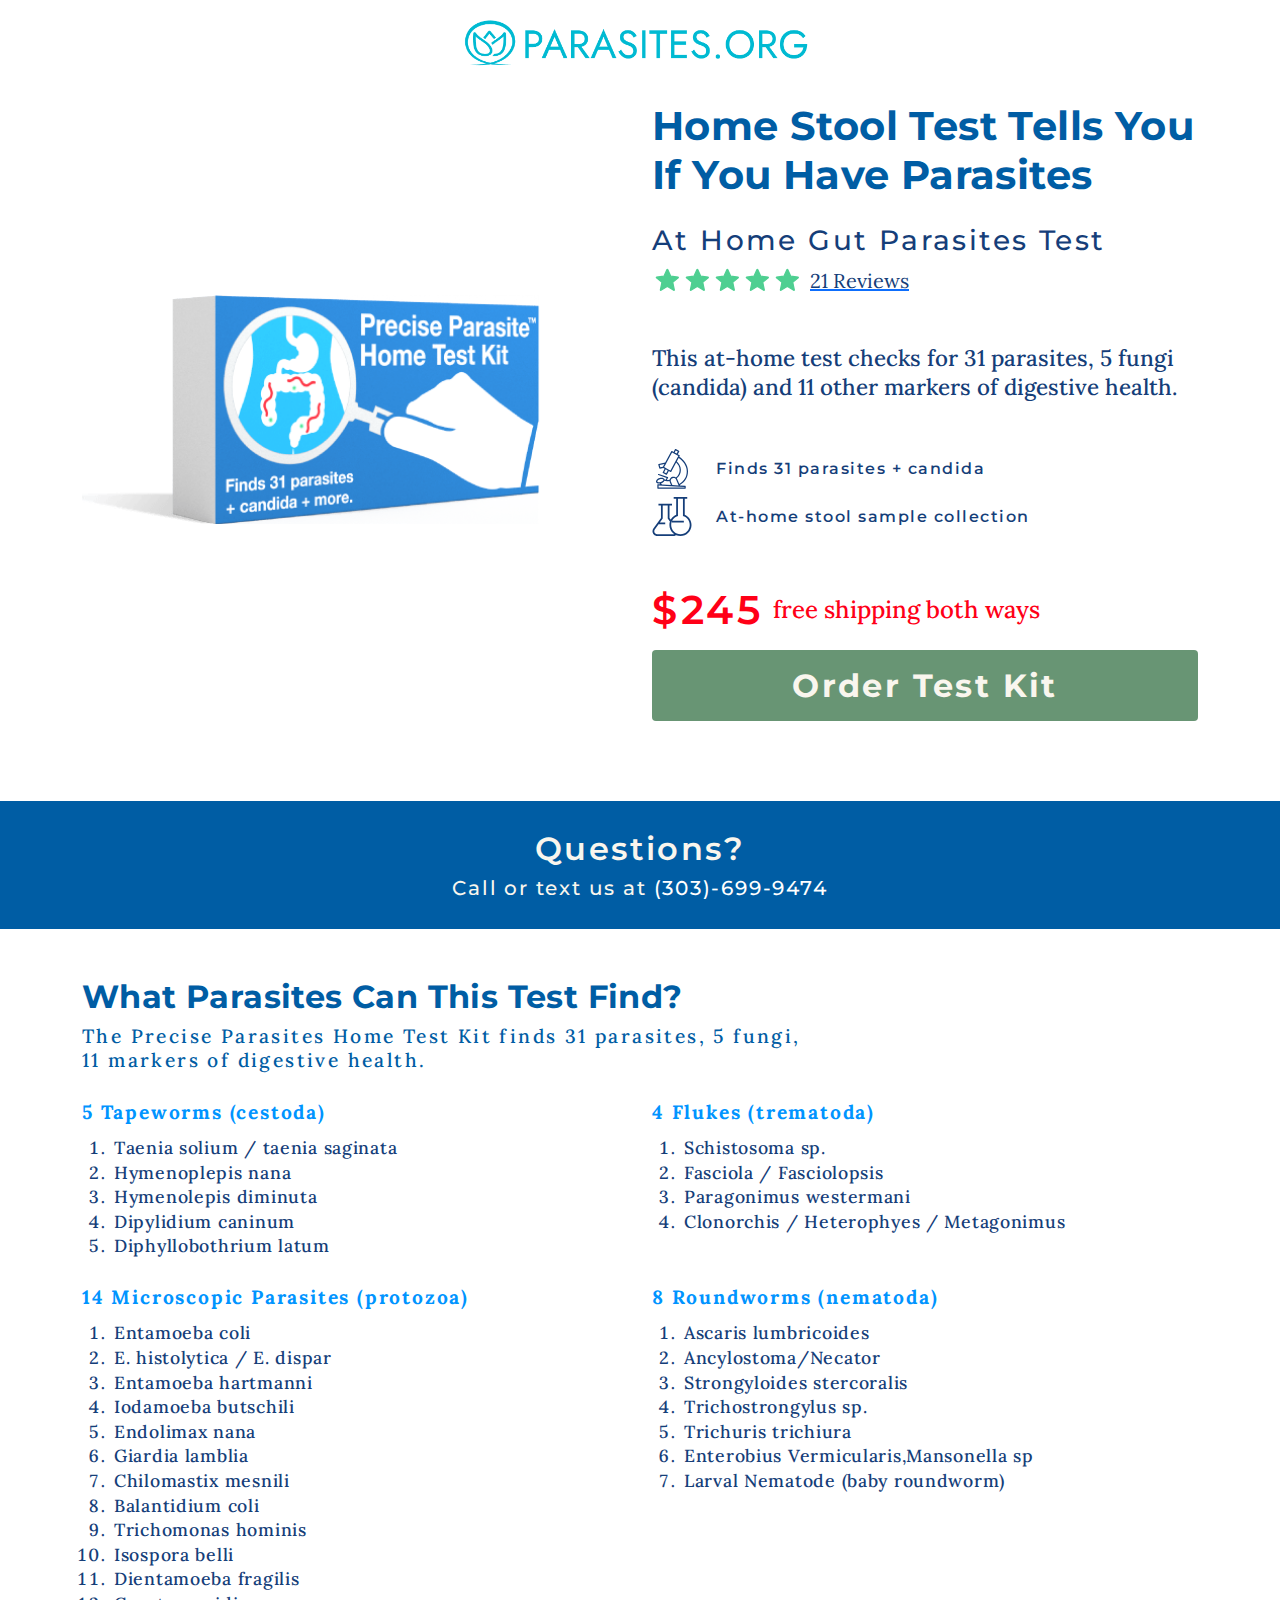
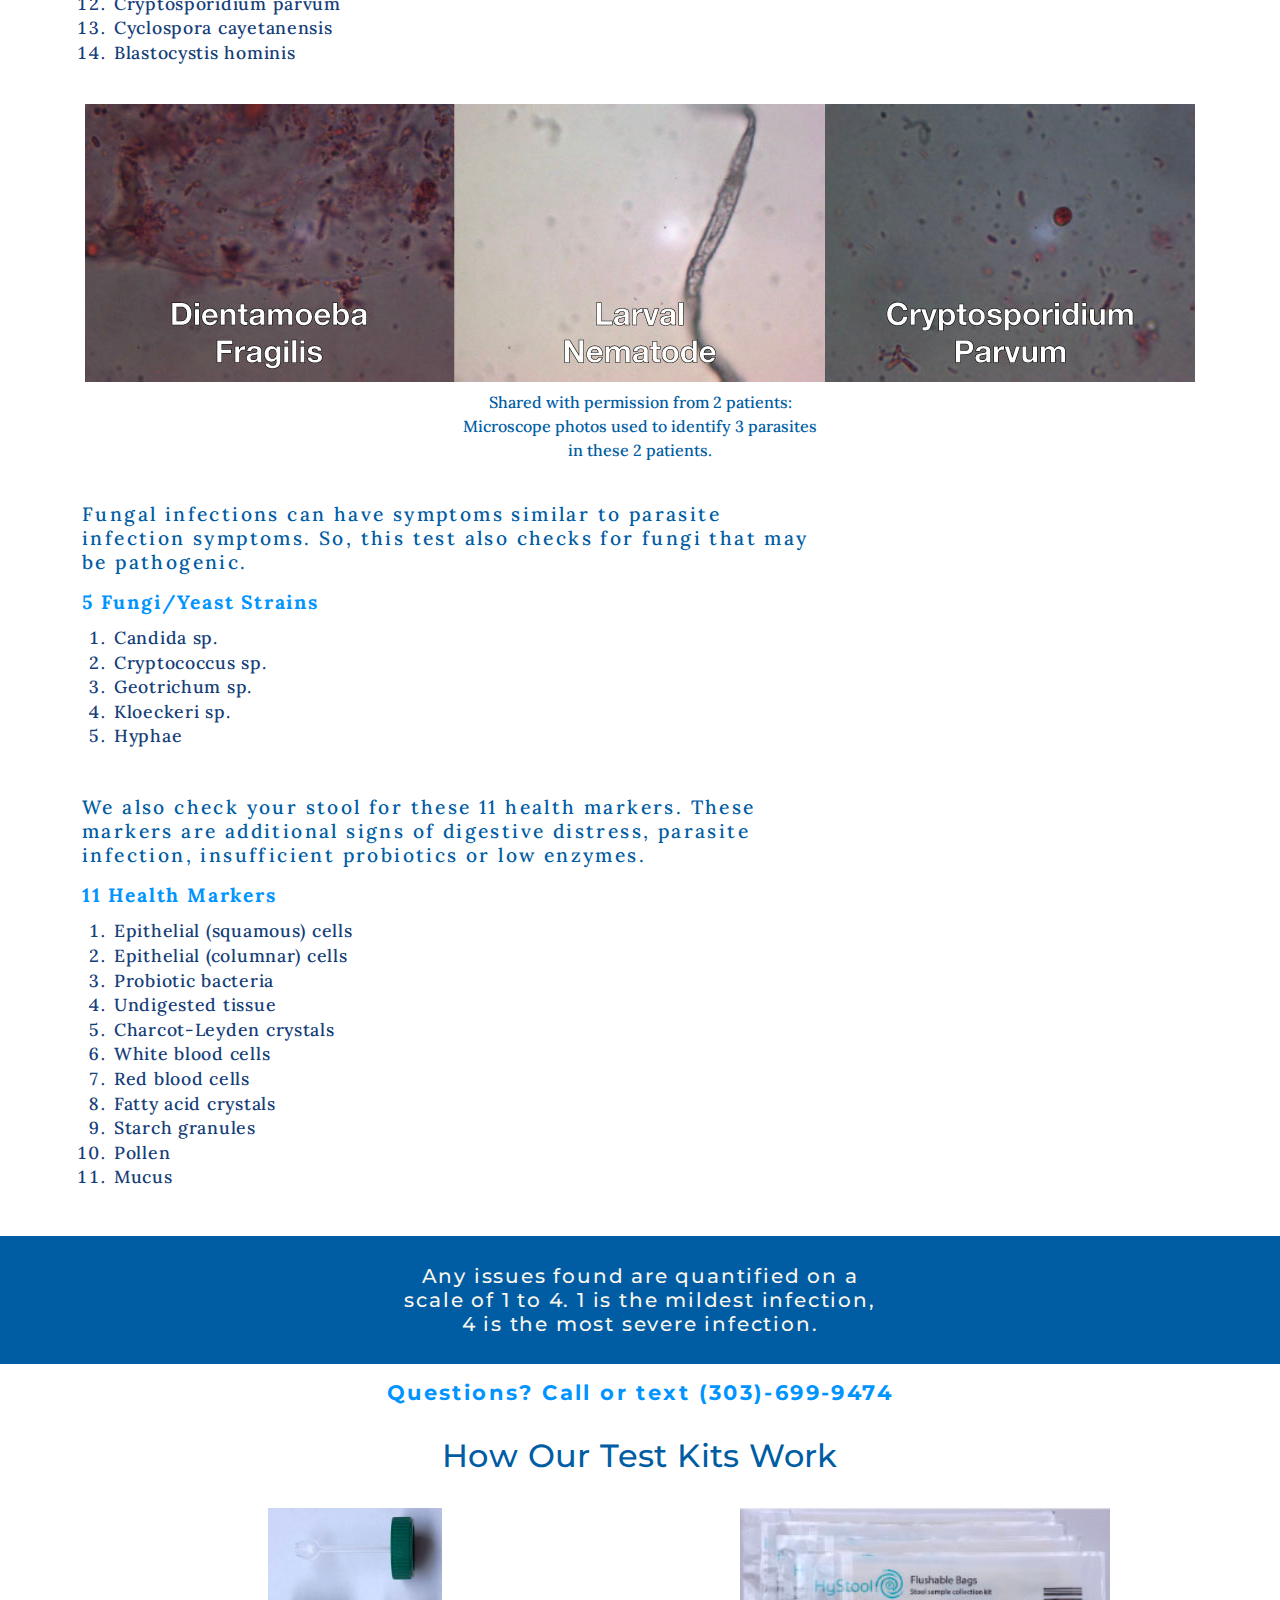
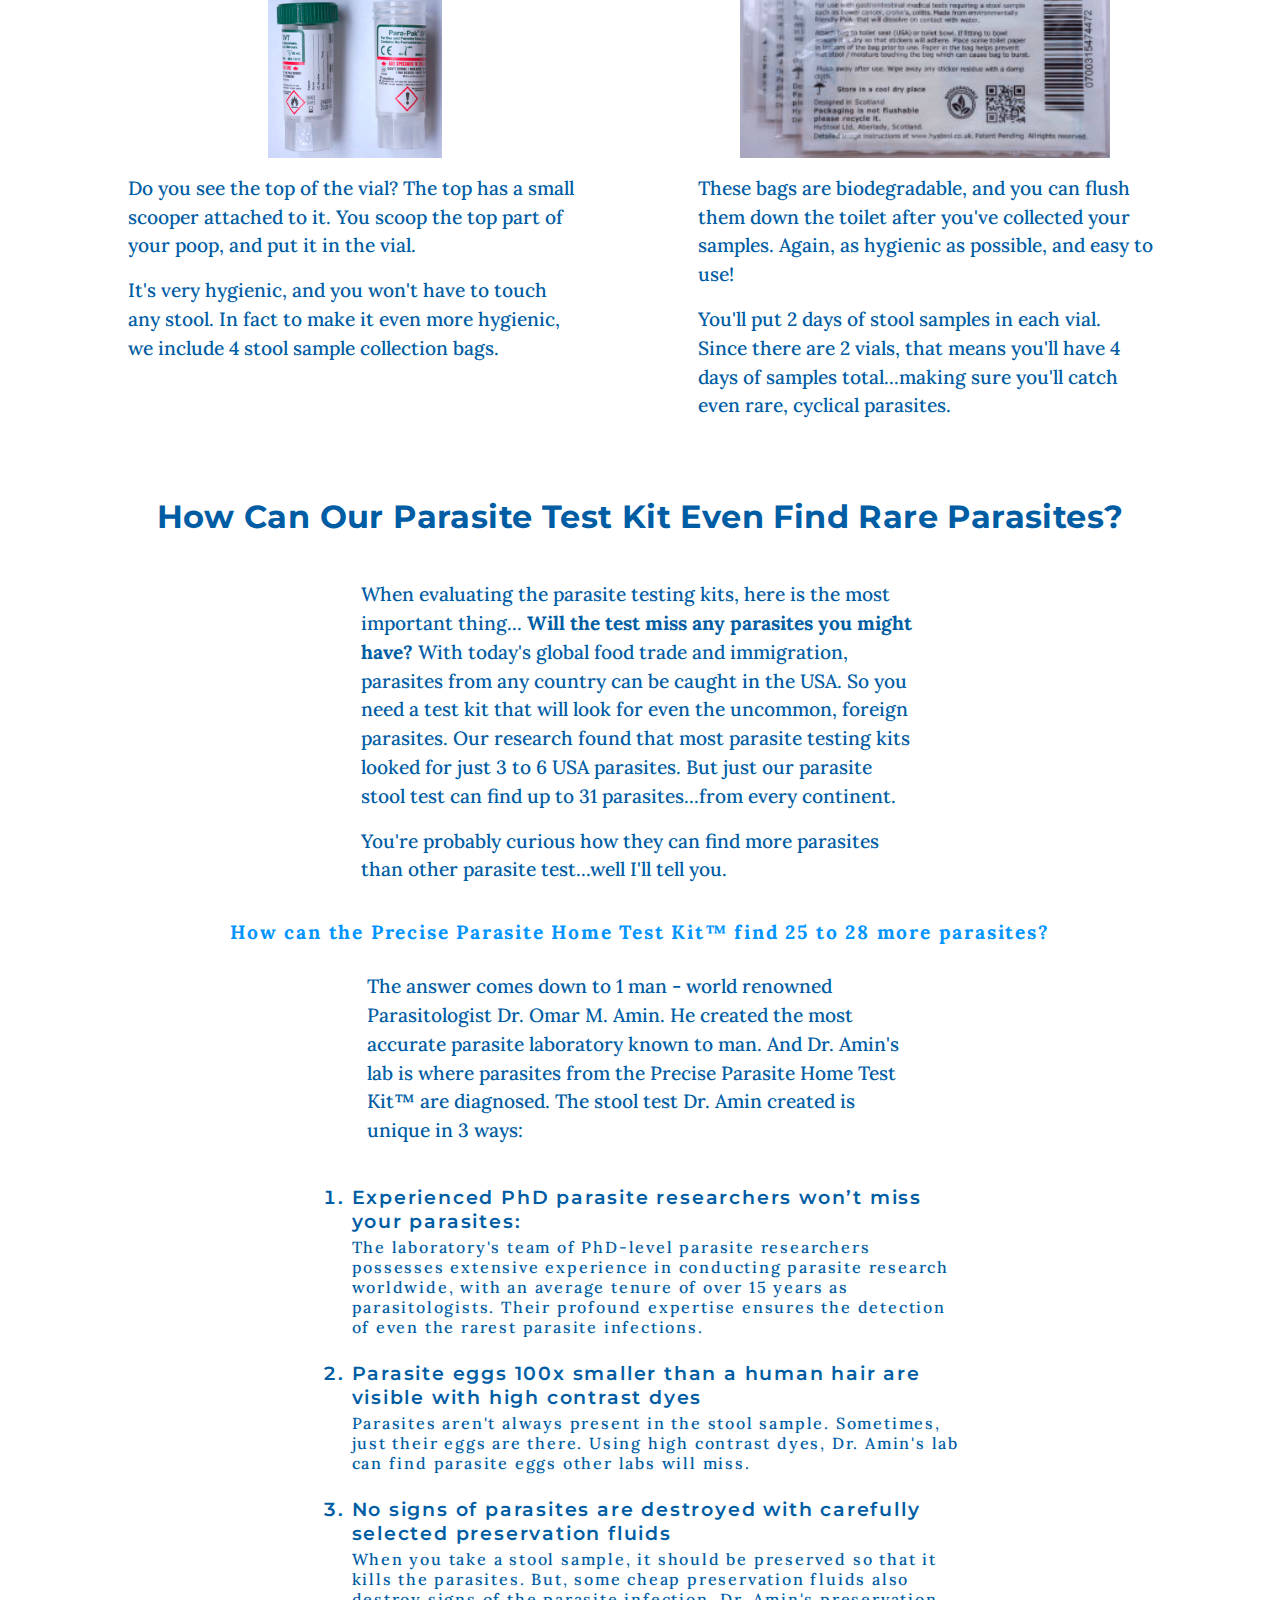
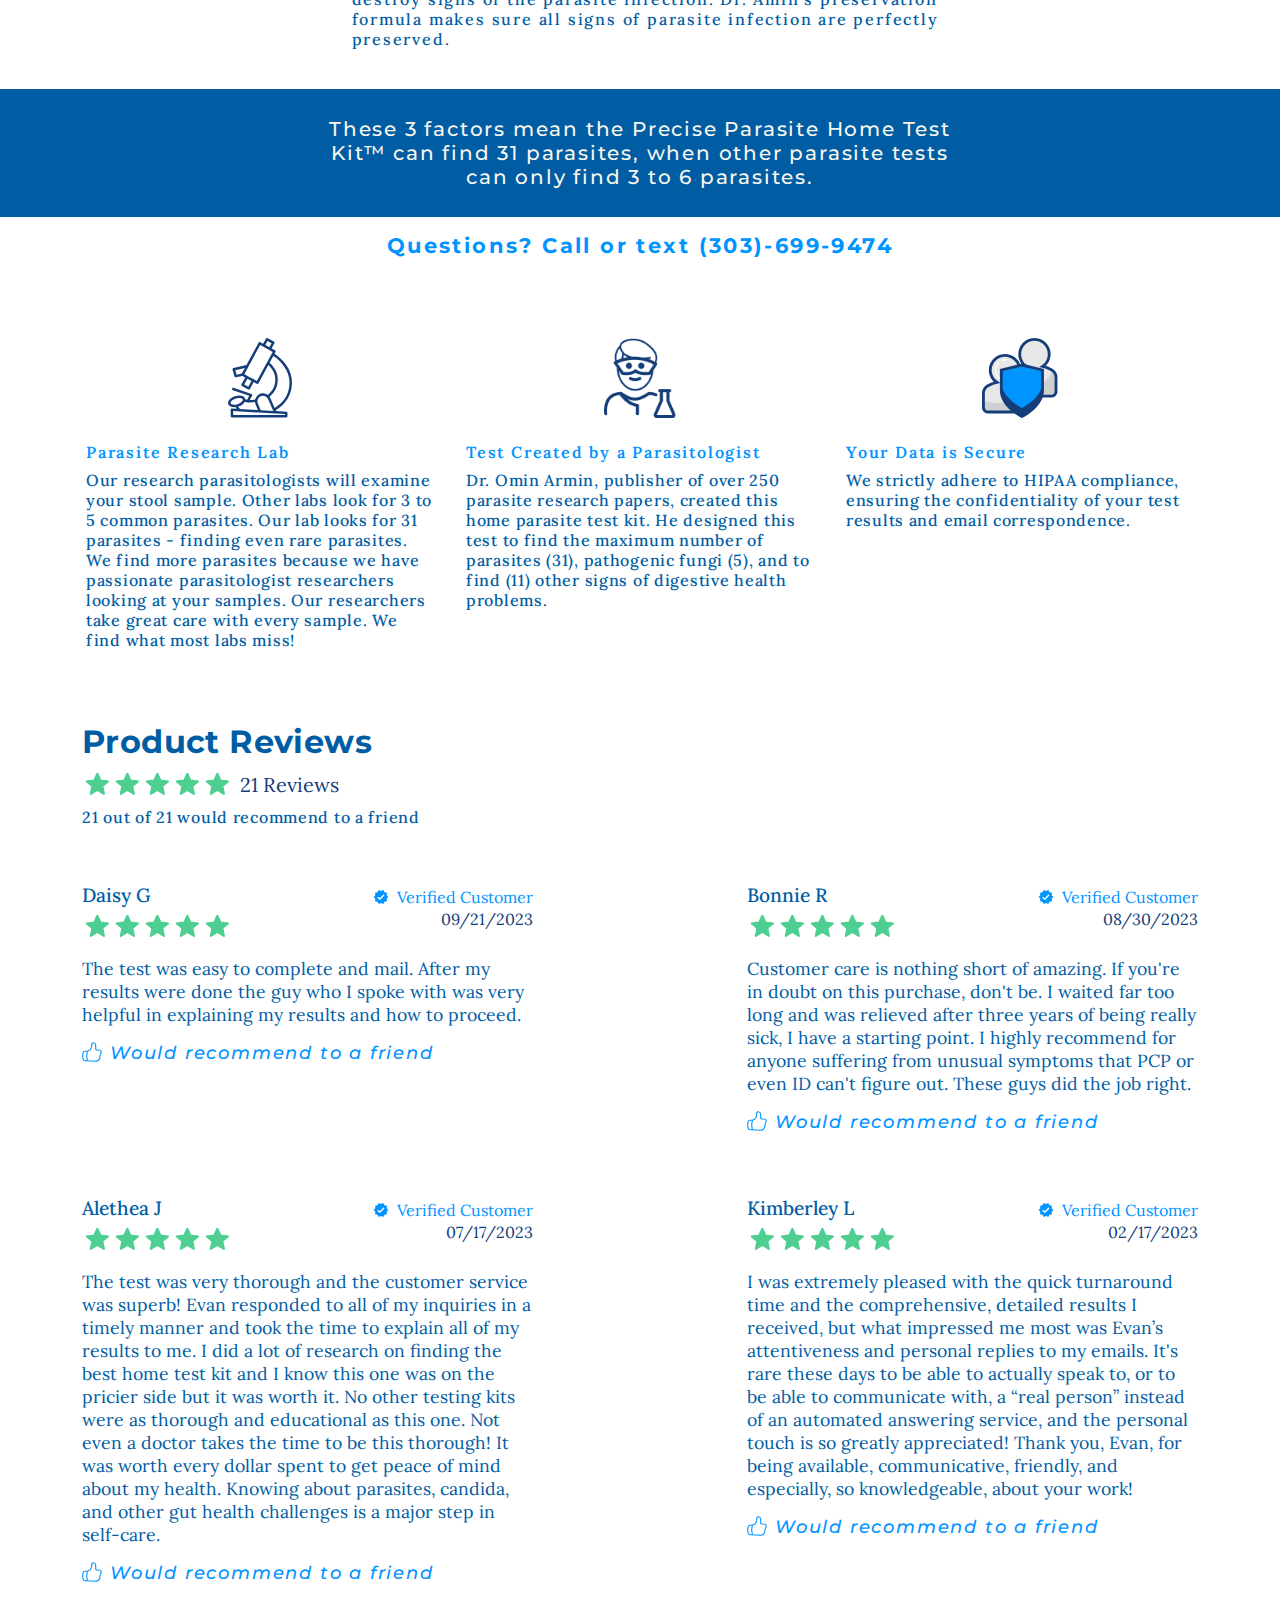
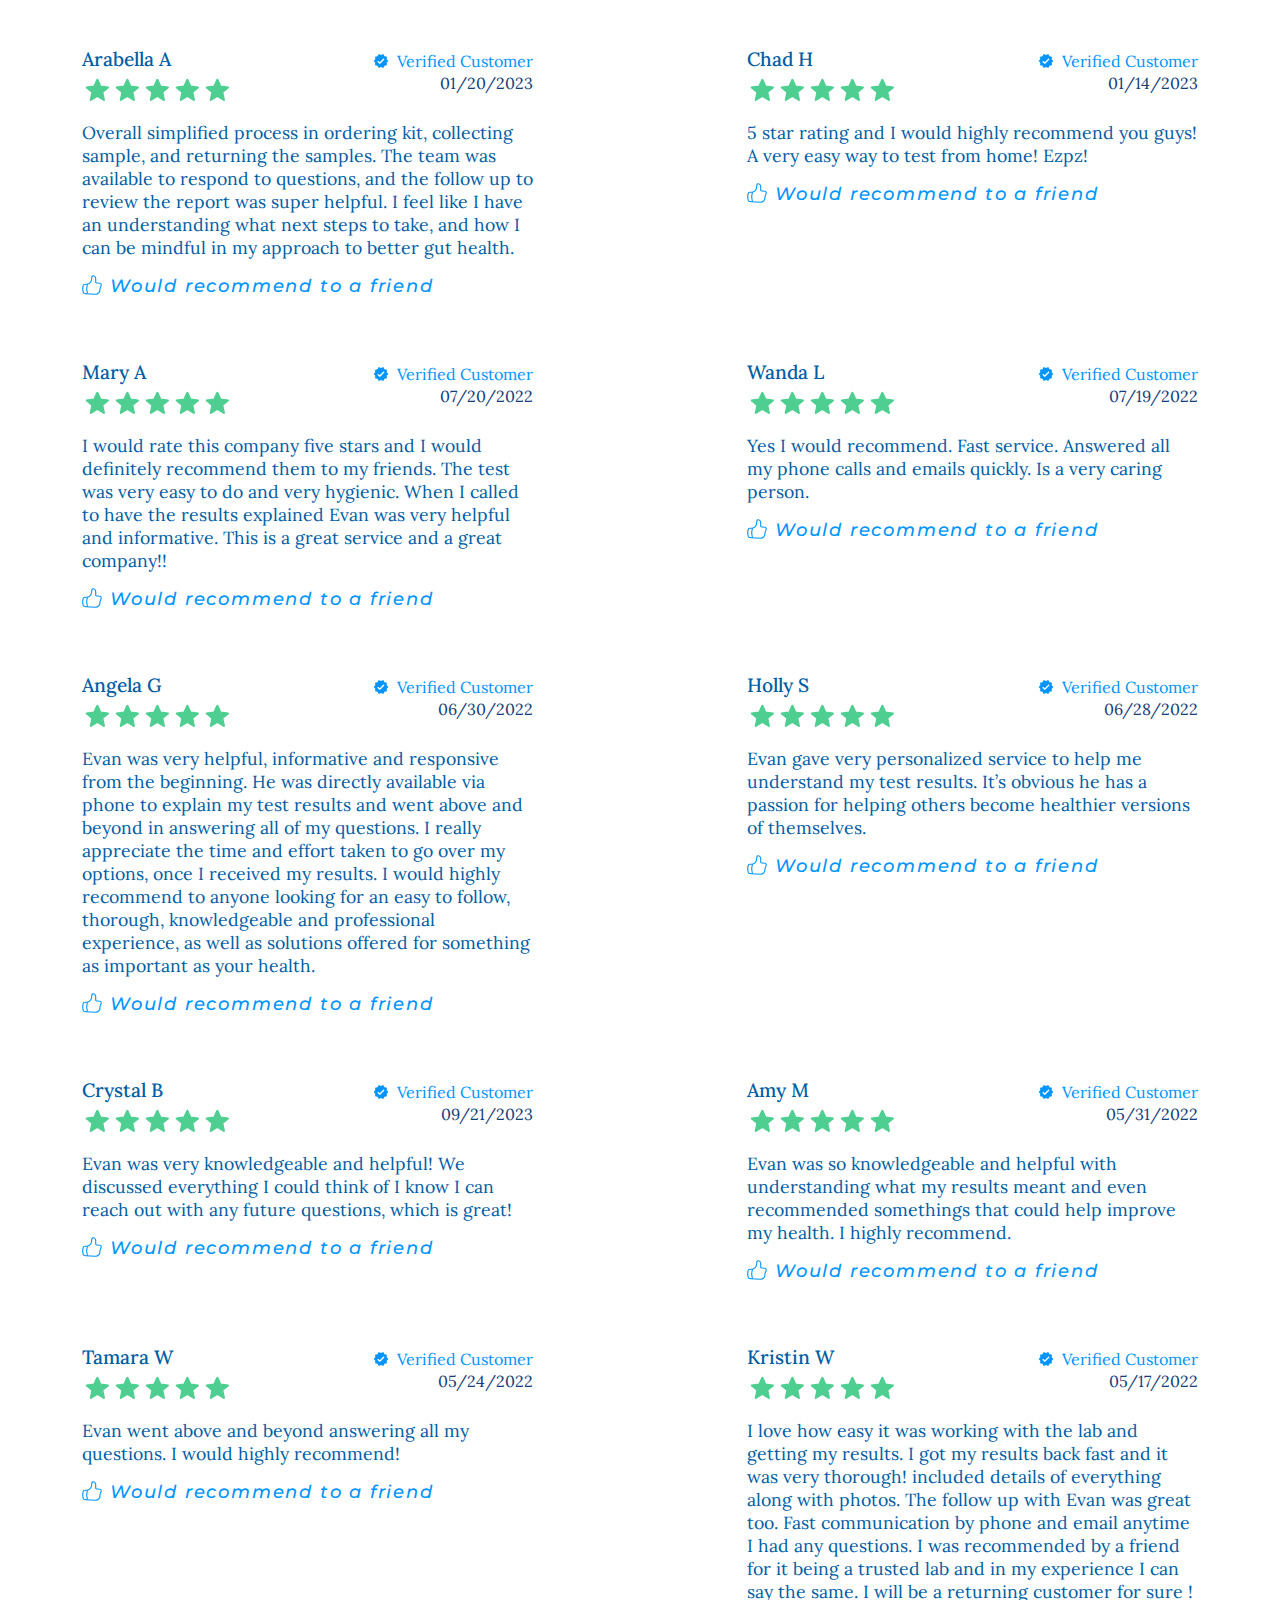
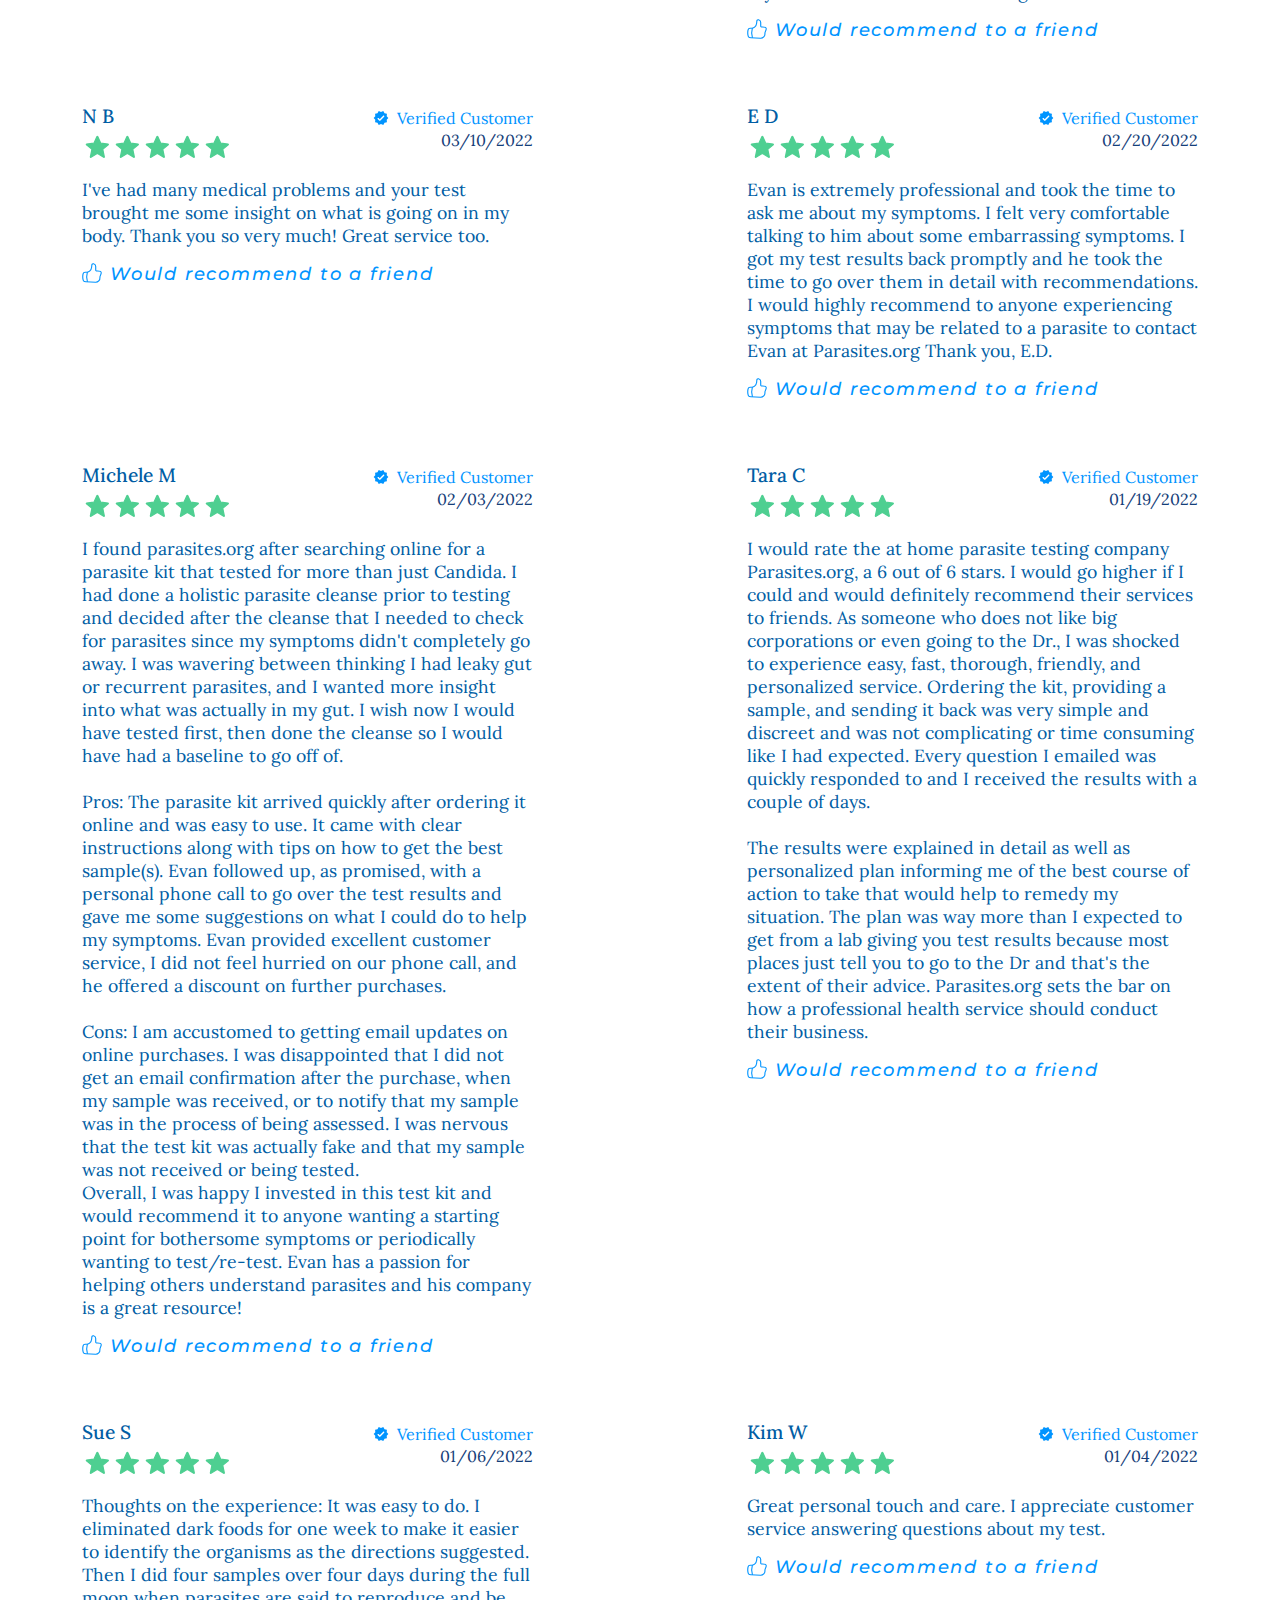
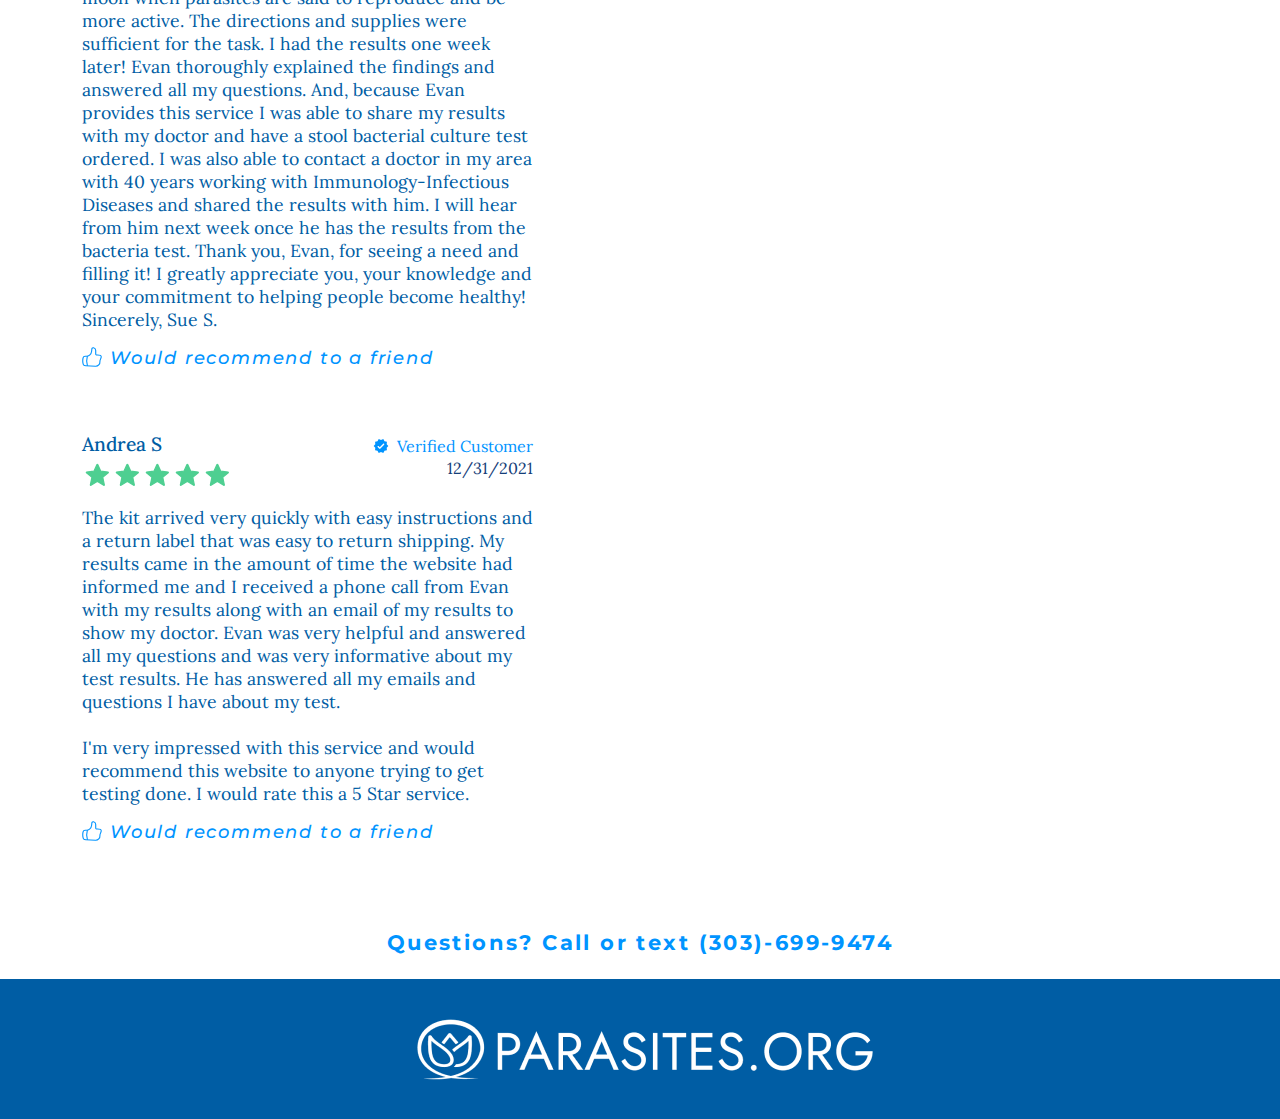
<file: gut-parasite-test-main.html>
<!DOCTYPE html>
<html lang="en">
<head>
    <meta charset="UTF-8">
    <!-- Shouldn't need below. Old standard. -->
    <meta http-equiv="Content-Type" content="text/html; charset=UTF-8">
    <!-- Add dark mode if time-->
    <!-- <meta name="color-scheme" content="light dark"> -->
    <meta name="viewport" content="width=device-width, initial-scale=1.0">
    <title>At-Home Parasite Stool Test (for humans)</title>
    <meta name="description" content="We've found the most accurate home parasite stool test for intestinal parasite testing in human. It's an at home test that can find dozens of parasites.">

    <link rel="icon" type="image/x-icon" href="parasitefavicon.ico">

    <!-- Bootstrap CSS -->
    <!-- <link href="https://cdn.jsdelivr.net/npm/bootstrap@5.1.3/dist/css/bootstrap.min.css" rel="stylesheet" integrity="sha384-1BmE4kWBq78iYhFldvKuhfTAU6auU8tT94WrHftjDbrCEXSU1oBoqyl2QvZ6jIW3" crossorigin="anonymous"> -->
    
    <!-- Fonts -->
    <link href="https://fonts.googleapis.com/css2?family=Montserrat:wght@300;400;500;550;600;700&display=swap" rel="stylesheet">
    <link href="https://fonts.googleapis.com/css2?family=Lora:wght@400;500&display=swap" rel="stylesheet">

    <style>

    @charset "UTF-8";

        :root{--bs-blue:#0d6efd;--bs-indigo:#6610f2;--bs-purple:#6f42c1;--bs-pink:#d63384;--bs-red:#dc3545;--bs-orange:#fd7e14;--bs-yellow:#ffc107;--bs-green:#198754;--bs-teal:#20c997;--bs-cyan:#0dcaf0;--bs-white:#fff;--bs-gray:#6c757d;--bs-gray-dark:#343a40;--bs-gray-100:#f8f9fa;--bs-gray-200:#e9ecef;--bs-gray-300:#dee2e6;--bs-gray-400:#ced4da;--bs-gray-500:#adb5bd;--bs-gray-600:#6c757d;--bs-gray-700:#495057;--bs-gray-800:#343a40;--bs-gray-900:#212529;--bs-primary:#0d6efd;--bs-secondary:#6c757d;--bs-success:#198754;--bs-info:#0dcaf0;--bs-warning:#ffc107;--bs-danger:#dc3545;--bs-light:#f8f9fa;--bs-dark:#212529;--bs-primary-rgb:13,110,253;--bs-secondary-rgb:108,117,125;--bs-success-rgb:25,135,84;--bs-info-rgb:13,202,240;--bs-warning-rgb:255,193,7;--bs-danger-rgb:220,53,69;--bs-light-rgb:248,249,250;--bs-dark-rgb:33,37,41;--bs-white-rgb:255,255,255;--bs-black-rgb:0,0,0;--bs-body-color-rgb:33,37,41;--bs-body-bg-rgb:255,255,255;--bs-font-sans-serif:system-ui,-apple-system,"Segoe UI",Roboto,"Helvetica Neue",Arial,"Noto Sans","Liberation Sans",sans-serif,"Apple Color Emoji","Segoe UI Emoji","Segoe UI Symbol","Noto Color Emoji";--bs-font-monospace:SFMono-Regular,Menlo,Monaco,Consolas,"Liberation Mono","Courier New",monospace;--bs-gradient:linear-gradient(180deg, rgba(255, 255, 255, 0.15), rgba(255, 255, 255, 0));--bs-body-font-family:var(--bs-font-sans-serif);--bs-body-font-size:1rem;--bs-body-font-weight:400;--bs-body-line-height:1.5;--bs-body-color:#212529;--bs-body-bg:#fff}*,::after,::before{box-sizing:border-box}@media (prefers-reduced-motion:no-preference){:root{scroll-behavior:smooth}}body{margin:0;font-family:var(--bs-body-font-family);font-size:var(--bs-body-font-size);font-weight:var(--bs-body-font-weight);line-height:var(--bs-body-line-height);color:var(--bs-body-color);text-align:var(--bs-body-text-align);background-color:var(--bs-body-bg);-webkit-text-size-adjust:100%;-webkit-tap-highlight-color:transparent}hr{margin:1rem 0;color:inherit;background-color:currentColor;border:0;opacity:.25}hr:not([size]){height:1px}.h1,.h2,.h3,.h4,.h5,.h6,h1,h2,h3,h4,h5,h6{margin-top:0;margin-bottom:.5rem;font-weight:500;line-height:1.2}.h1,h1{font-size:calc(1.375rem + 1.5vw)}@media (min-width:1200px){.h1,h1{font-size:2.5rem}}.h2,h2{font-size:calc(1.325rem + .9vw)}@media (min-width:1200px){.h2,h2{font-size:2rem}}.h3,h3{font-size:calc(1.3rem + .6vw)}@media (min-width:1200px){.h3,h3{font-size:1.75rem}}.h4,h4{font-size:calc(1.275rem + .3vw)}@media (min-width:1200px){.h4,h4{font-size:1.5rem}}.h5,h5{font-size:1.25rem}.h6,h6{font-size:1rem}p{margin-top:0;margin-bottom:1rem}abbr[data-bs-original-title],abbr[title]{-webkit-text-decoration:underline dotted;text-decoration:underline dotted;cursor:help;-webkit-text-decoration-skip-ink:none;text-decoration-skip-ink:none}address{margin-bottom:1rem;font-style:normal;line-height:inherit}ol,ul{padding-left:2rem}dl,ol,ul{margin-top:0;margin-bottom:1rem}ol ol,ol ul,ul ol,ul ul{margin-bottom:0}dt{font-weight:700}dd{margin-bottom:.5rem;margin-left:0}blockquote{margin:0 0 1rem}b,strong{font-weight:bolder}.small,small{font-size:.875em}.mark,mark{padding:.2em;background-color:#fcf8e3}sub,sup{position:relative;font-size:.75em;line-height:0;vertical-align:baseline}sub{bottom:-.25em}sup{top:-.5em}a{color:#0d6efd;text-decoration:underline}a:hover{color:#0a58ca}a:not([href]):not([class]),a:not([href]):not([class]):hover{color:inherit;text-decoration:none}code,kbd,pre,samp{font-family:var(--bs-font-monospace);font-size:1em;direction:ltr;unicode-bidi:bidi-override}pre{display:block;margin-top:0;margin-bottom:1rem;overflow:auto;font-size:.875em}pre code{font-size:inherit;color:inherit;word-break:normal}code{font-size:.875em;color:#d63384;word-wrap:break-word}a>code{color:inherit}kbd{padding:.2rem .4rem;font-size:.875em;color:#fff;background-color:#212529;border-radius:.2rem}kbd kbd{padding:0;font-size:1em;font-weight:700}figure{margin:0 0 1rem}img,svg{vertical-align:middle}table{caption-side:bottom;border-collapse:collapse}caption{padding-top:.5rem;padding-bottom:.5rem;color:#6c757d;text-align:left}th{text-align:inherit;text-align:-webkit-match-parent}tbody,td,tfoot,th,thead,tr{border-color:inherit;border-style:solid;border-width:0}label{display:inline-block}button{border-radius:0}button:focus:not(:focus-visible){outline:0}button,input,optgroup,select,textarea{margin:0;font-family:inherit;font-size:inherit;line-height:inherit}button,select{text-transform:none}[role=button]{cursor:pointer}select{word-wrap:normal}select:disabled{opacity:1}[list]::-webkit-calendar-picker-indicator{display:none}[type=button],[type=reset],[type=submit],button{-webkit-appearance:button}[type=button]:not(:disabled),[type=reset]:not(:disabled),[type=submit]:not(:disabled),button:not(:disabled){cursor:pointer}::-moz-focus-inner{padding:0;border-style:none}textarea{resize:vertical}fieldset{min-width:0;padding:0;margin:0;border:0}legend{float:left;width:100%;padding:0;margin-bottom:.5rem;font-size:calc(1.275rem + .3vw);line-height:inherit}@media (min-width:1200px){legend{font-size:1.5rem}}legend+*{clear:left}::-webkit-datetime-edit-day-field,::-webkit-datetime-edit-fields-wrapper,::-webkit-datetime-edit-hour-field,::-webkit-datetime-edit-minute,::-webkit-datetime-edit-month-field,::-webkit-datetime-edit-text,::-webkit-datetime-edit-year-field{padding:0}::-webkit-inner-spin-button{height:auto}[type=search]{outline-offset:-2px;-webkit-appearance:textfield}::-webkit-search-decoration{-webkit-appearance:none}::-webkit-color-swatch-wrapper{padding:0}::-webkit-file-upload-button{font:inherit}::file-selector-button{font:inherit}::-webkit-file-upload-button{font:inherit;-webkit-appearance:button}output{display:inline-block}iframe{border:0}summary{display:list-item;cursor:pointer}progress{vertical-align:baseline}[hidden]{display:none!important}.lead{font-size:1.25rem;font-weight:300}.display-1{font-size:calc(1.625rem + 4.5vw);font-weight:300;line-height:1.2}@media (min-width:1200px){.display-1{font-size:5rem}}.display-2{font-size:calc(1.575rem + 3.9vw);font-weight:300;line-height:1.2}@media (min-width:1200px){.display-2{font-size:4.5rem}}.display-3{font-size:calc(1.525rem + 3.3vw);font-weight:300;line-height:1.2}@media (min-width:1200px){.display-3{font-size:4rem}}.display-4{font-size:calc(1.475rem + 2.7vw);font-weight:300;line-height:1.2}@media (min-width:1200px){.display-4{font-size:3.5rem}}.display-5{font-size:calc(1.425rem + 2.1vw);font-weight:300;line-height:1.2}@media (min-width:1200px){.display-5{font-size:3rem}}.display-6{font-size:calc(1.375rem + 1.5vw);font-weight:300;line-height:1.2}@media (min-width:1200px){.display-6{font-size:2.5rem}}.list-unstyled{padding-left:0;list-style:none}.list-inline{padding-left:0;list-style:none}.list-inline-item{display:inline-block}.list-inline-item:not(:last-child){margin-right:.5rem}.initialism{font-size:.875em;text-transform:uppercase}.blockquote{margin-bottom:1rem;font-size:1.25rem}.blockquote>:last-child{margin-bottom:0}.blockquote-footer{margin-top:-1rem;margin-bottom:1rem;font-size:.875em;color:#6c757d}.blockquote-footer::before{content:"— "}.img-fluid{max-width:100%;height:auto}.img-thumbnail{padding:.25rem;background-color:#fff;border:1px solid #dee2e6;border-radius:.25rem;max-width:100%;height:auto}.figure{display:inline-block}.figure-img{margin-bottom:.5rem;line-height:1}.figure-caption{font-size:.875em;color:#6c757d}.container,.container-fluid,.container-lg,.container-md,.container-sm,.container-xl,.container-xxl{width:100%;padding-right:var(--bs-gutter-x,.75rem);padding-left:var(--bs-gutter-x,.75rem);margin-right:auto;margin-left:auto}@media (min-width:576px){.container,.container-sm{max-width:540px}}@media (min-width:768px){.container,.container-md,.container-sm{max-width:720px}}@media (min-width:992px){.container,.container-lg,.container-md,.container-sm{max-width:960px}}@media (min-width:1200px){.container,.container-lg,.container-md,.container-sm,.container-xl{max-width:1140px}}@media (min-width:1400px){.container,.container-lg,.container-md,.container-sm,.container-xl,.container-xxl{max-width:1320px}}.row{--bs-gutter-x:1.5rem;--bs-gutter-y:0;display:flex;flex-wrap:wrap;margin-top:calc(-1 * var(--bs-gutter-y));margin-right:calc(-.5 * var(--bs-gutter-x));margin-left:calc(-.5 * var(--bs-gutter-x))}.row>*{flex-shrink:0;width:100%;max-width:100%;padding-right:calc(var(--bs-gutter-x) * .5);padding-left:calc(var(--bs-gutter-x) * .5);margin-top:var(--bs-gutter-y)}.col{flex:1 0 0%}.row-cols-auto>*{flex:0 0 auto;width:auto}.row-cols-1>*{flex:0 0 auto;width:100%}.row-cols-2>*{flex:0 0 auto;width:50%}.row-cols-3>*{flex:0 0 auto;width:33.3333333333%}.row-cols-4>*{flex:0 0 auto;width:25%}.row-cols-5>*{flex:0 0 auto;width:20%}.row-cols-6>*{flex:0 0 auto;width:16.6666666667%}.col-auto{flex:0 0 auto;width:auto}.col-1{flex:0 0 auto;width:8.33333333%}.col-2{flex:0 0 auto;width:16.66666667%}.col-3{flex:0 0 auto;width:25%}.col-4{flex:0 0 auto;width:33.33333333%}.col-5{flex:0 0 auto;width:41.66666667%}.col-6{flex:0 0 auto;width:50%}.col-7{flex:0 0 auto;width:58.33333333%}.col-8{flex:0 0 auto;width:66.66666667%}.col-9{flex:0 0 auto;width:75%}.col-10{flex:0 0 auto;width:83.33333333%}.col-11{flex:0 0 auto;width:91.66666667%}.col-12{flex:0 0 auto;width:100%}.offset-1{margin-left:8.33333333%}.offset-2{margin-left:16.66666667%}.offset-3{margin-left:25%}.offset-4{margin-left:33.33333333%}.offset-5{margin-left:41.66666667%}.offset-6{margin-left:50%}.offset-7{margin-left:58.33333333%}.offset-8{margin-left:66.66666667%}.offset-9{margin-left:75%}.offset-10{margin-left:83.33333333%}.offset-11{margin-left:91.66666667%}.g-0,.gx-0{--bs-gutter-x:0}.g-0,.gy-0{--bs-gutter-y:0}.g-1,.gx-1{--bs-gutter-x:0.25rem}.g-1,.gy-1{--bs-gutter-y:0.25rem}.g-2,.gx-2{--bs-gutter-x:0.5rem}.g-2,.gy-2{--bs-gutter-y:0.5rem}.g-3,.gx-3{--bs-gutter-x:1rem}.g-3,.gy-3{--bs-gutter-y:1rem}.g-4,.gx-4{--bs-gutter-x:1.5rem}.g-4,.gy-4{--bs-gutter-y:1.5rem}.g-5,.gx-5{--bs-gutter-x:3rem}.g-5,.gy-5{--bs-gutter-y:3rem}@media (min-width:576px){.col-sm{flex:1 0 0%}.row-cols-sm-auto>*{flex:0 0 auto;width:auto}.row-cols-sm-1>*{flex:0 0 auto;width:100%}.row-cols-sm-2>*{flex:0 0 auto;width:50%}.row-cols-sm-3>*{flex:0 0 auto;width:33.3333333333%}.row-cols-sm-4>*{flex:0 0 auto;width:25%}.row-cols-sm-5>*{flex:0 0 auto;width:20%}.row-cols-sm-6>*{flex:0 0 auto;width:16.6666666667%}.col-sm-auto{flex:0 0 auto;width:auto}.col-sm-1{flex:0 0 auto;width:8.33333333%}.col-sm-2{flex:0 0 auto;width:16.66666667%}.col-sm-3{flex:0 0 auto;width:25%}.col-sm-4{flex:0 0 auto;width:33.33333333%}.col-sm-5{flex:0 0 auto;width:41.66666667%}.col-sm-6{flex:0 0 auto;width:50%}.col-sm-7{flex:0 0 auto;width:58.33333333%}.col-sm-8{flex:0 0 auto;width:66.66666667%}.col-sm-9{flex:0 0 auto;width:75%}.col-sm-10{flex:0 0 auto;width:83.33333333%}.col-sm-11{flex:0 0 auto;width:91.66666667%}.col-sm-12{flex:0 0 auto;width:100%}.offset-sm-0{margin-left:0}.offset-sm-1{margin-left:8.33333333%}.offset-sm-2{margin-left:16.66666667%}.offset-sm-3{margin-left:25%}.offset-sm-4{margin-left:33.33333333%}.offset-sm-5{margin-left:41.66666667%}.offset-sm-6{margin-left:50%}.offset-sm-7{margin-left:58.33333333%}.offset-sm-8{margin-left:66.66666667%}.offset-sm-9{margin-left:75%}.offset-sm-10{margin-left:83.33333333%}.offset-sm-11{margin-left:91.66666667%}.g-sm-0,.gx-sm-0{--bs-gutter-x:0}.g-sm-0,.gy-sm-0{--bs-gutter-y:0}.g-sm-1,.gx-sm-1{--bs-gutter-x:0.25rem}.g-sm-1,.gy-sm-1{--bs-gutter-y:0.25rem}.g-sm-2,.gx-sm-2{--bs-gutter-x:0.5rem}.g-sm-2,.gy-sm-2{--bs-gutter-y:0.5rem}.g-sm-3,.gx-sm-3{--bs-gutter-x:1rem}.g-sm-3,.gy-sm-3{--bs-gutter-y:1rem}.g-sm-4,.gx-sm-4{--bs-gutter-x:1.5rem}.g-sm-4,.gy-sm-4{--bs-gutter-y:1.5rem}.g-sm-5,.gx-sm-5{--bs-gutter-x:3rem}.g-sm-5,.gy-sm-5{--bs-gutter-y:3rem}}@media (min-width:768px){.col-md{flex:1 0 0%}.row-cols-md-auto>*{flex:0 0 auto;width:auto}.row-cols-md-1>*{flex:0 0 auto;width:100%}.row-cols-md-2>*{flex:0 0 auto;width:50%}.row-cols-md-3>*{flex:0 0 auto;width:33.3333333333%}.row-cols-md-4>*{flex:0 0 auto;width:25%}.row-cols-md-5>*{flex:0 0 auto;width:20%}.row-cols-md-6>*{flex:0 0 auto;width:16.6666666667%}.col-md-auto{flex:0 0 auto;width:auto}.col-md-1{flex:0 0 auto;width:8.33333333%}.col-md-2{flex:0 0 auto;width:16.66666667%}.col-md-3{flex:0 0 auto;width:25%}.col-md-4{flex:0 0 auto;width:33.33333333%}.col-md-5{flex:0 0 auto;width:41.66666667%}.col-md-6{flex:0 0 auto;width:50%}.col-md-7{flex:0 0 auto;width:58.33333333%}.col-md-8{flex:0 0 auto;width:66.66666667%}.col-md-9{flex:0 0 auto;width:75%}.col-md-10{flex:0 0 auto;width:83.33333333%}.col-md-11{flex:0 0 auto;width:91.66666667%}.col-md-12{flex:0 0 auto;width:100%}.offset-md-0{margin-left:0}.offset-md-1{margin-left:8.33333333%}.offset-md-2{margin-left:16.66666667%}.offset-md-3{margin-left:25%}.offset-md-4{margin-left:33.33333333%}.offset-md-5{margin-left:41.66666667%}.offset-md-6{margin-left:50%}.offset-md-7{margin-left:58.33333333%}.offset-md-8{margin-left:66.66666667%}.offset-md-9{margin-left:75%}.offset-md-10{margin-left:83.33333333%}.offset-md-11{margin-left:91.66666667%}.g-md-0,.gx-md-0{--bs-gutter-x:0}.g-md-0,.gy-md-0{--bs-gutter-y:0}.g-md-1,.gx-md-1{--bs-gutter-x:0.25rem}.g-md-1,.gy-md-1{--bs-gutter-y:0.25rem}.g-md-2,.gx-md-2{--bs-gutter-x:0.5rem}.g-md-2,.gy-md-2{--bs-gutter-y:0.5rem}.g-md-3,.gx-md-3{--bs-gutter-x:1rem}.g-md-3,.gy-md-3{--bs-gutter-y:1rem}.g-md-4,.gx-md-4{--bs-gutter-x:1.5rem}.g-md-4,.gy-md-4{--bs-gutter-y:1.5rem}.g-md-5,.gx-md-5{--bs-gutter-x:3rem}.g-md-5,.gy-md-5{--bs-gutter-y:3rem}}@media (min-width:992px){.col-lg{flex:1 0 0%}.row-cols-lg-auto>*{flex:0 0 auto;width:auto}.row-cols-lg-1>*{flex:0 0 auto;width:100%}.row-cols-lg-2>*{flex:0 0 auto;width:50%}.row-cols-lg-3>*{flex:0 0 auto;width:33.3333333333%}.row-cols-lg-4>*{flex:0 0 auto;width:25%}.row-cols-lg-5>*{flex:0 0 auto;width:20%}.row-cols-lg-6>*{flex:0 0 auto;width:16.6666666667%}.col-lg-auto{flex:0 0 auto;width:auto}.col-lg-1{flex:0 0 auto;width:8.33333333%}.col-lg-2{flex:0 0 auto;width:16.66666667%}.col-lg-3{flex:0 0 auto;width:25%}.col-lg-4{flex:0 0 auto;width:33.33333333%}.col-lg-5{flex:0 0 auto;width:41.66666667%}.col-lg-6{flex:0 0 auto;width:50%}.col-lg-7{flex:0 0 auto;width:58.33333333%}.col-lg-8{flex:0 0 auto;width:66.66666667%}.col-lg-9{flex:0 0 auto;width:75%}.col-lg-10{flex:0 0 auto;width:83.33333333%}.col-lg-11{flex:0 0 auto;width:91.66666667%}.col-lg-12{flex:0 0 auto;width:100%}.offset-lg-0{margin-left:0}.offset-lg-1{margin-left:8.33333333%}.offset-lg-2{margin-left:16.66666667%}.offset-lg-3{margin-left:25%}.offset-lg-4{margin-left:33.33333333%}.offset-lg-5{margin-left:41.66666667%}.offset-lg-6{margin-left:50%}.offset-lg-7{margin-left:58.33333333%}.offset-lg-8{margin-left:66.66666667%}.offset-lg-9{margin-left:75%}.offset-lg-10{margin-left:83.33333333%}.offset-lg-11{margin-left:91.66666667%}.g-lg-0,.gx-lg-0{--bs-gutter-x:0}.g-lg-0,.gy-lg-0{--bs-gutter-y:0}.g-lg-1,.gx-lg-1{--bs-gutter-x:0.25rem}.g-lg-1,.gy-lg-1{--bs-gutter-y:0.25rem}.g-lg-2,.gx-lg-2{--bs-gutter-x:0.5rem}.g-lg-2,.gy-lg-2{--bs-gutter-y:0.5rem}.g-lg-3,.gx-lg-3{--bs-gutter-x:1rem}.g-lg-3,.gy-lg-3{--bs-gutter-y:1rem}.g-lg-4,.gx-lg-4{--bs-gutter-x:1.5rem}.g-lg-4,.gy-lg-4{--bs-gutter-y:1.5rem}.g-lg-5,.gx-lg-5{--bs-gutter-x:3rem}.g-lg-5,.gy-lg-5{--bs-gutter-y:3rem}}@media (min-width:1200px){.col-xl{flex:1 0 0%}.row-cols-xl-auto>*{flex:0 0 auto;width:auto}.row-cols-xl-1>*{flex:0 0 auto;width:100%}.row-cols-xl-2>*{flex:0 0 auto;width:50%}.row-cols-xl-3>*{flex:0 0 auto;width:33.3333333333%}.row-cols-xl-4>*{flex:0 0 auto;width:25%}.row-cols-xl-5>*{flex:0 0 auto;width:20%}.row-cols-xl-6>*{flex:0 0 auto;width:16.6666666667%}.col-xl-auto{flex:0 0 auto;width:auto}.col-xl-1{flex:0 0 auto;width:8.33333333%}.col-xl-2{flex:0 0 auto;width:16.66666667%}.col-xl-3{flex:0 0 auto;width:25%}.col-xl-4{flex:0 0 auto;width:33.33333333%}.col-xl-5{flex:0 0 auto;width:41.66666667%}.col-xl-6{flex:0 0 auto;width:50%}.col-xl-7{flex:0 0 auto;width:58.33333333%}.col-xl-8{flex:0 0 auto;width:66.66666667%}.col-xl-9{flex:0 0 auto;width:75%}.col-xl-10{flex:0 0 auto;width:83.33333333%}.col-xl-11{flex:0 0 auto;width:91.66666667%}.col-xl-12{flex:0 0 auto;width:100%}.offset-xl-0{margin-left:0}.offset-xl-1{margin-left:8.33333333%}.offset-xl-2{margin-left:16.66666667%}.offset-xl-3{margin-left:25%}.offset-xl-4{margin-left:33.33333333%}.offset-xl-5{margin-left:41.66666667%}.offset-xl-6{margin-left:50%}.offset-xl-7{margin-left:58.33333333%}.offset-xl-8{margin-left:66.66666667%}.offset-xl-9{margin-left:75%}.offset-xl-10{margin-left:83.33333333%}.offset-xl-11{margin-left:91.66666667%}.g-xl-0,.gx-xl-0{--bs-gutter-x:0}.g-xl-0,.gy-xl-0{--bs-gutter-y:0}.g-xl-1,.gx-xl-1{--bs-gutter-x:0.25rem}.g-xl-1,.gy-xl-1{--bs-gutter-y:0.25rem}.g-xl-2,.gx-xl-2{--bs-gutter-x:0.5rem}.g-xl-2,.gy-xl-2{--bs-gutter-y:0.5rem}.g-xl-3,.gx-xl-3{--bs-gutter-x:1rem}.g-xl-3,.gy-xl-3{--bs-gutter-y:1rem}.g-xl-4,.gx-xl-4{--bs-gutter-x:1.5rem}.g-xl-4,.gy-xl-4{--bs-gutter-y:1.5rem}.g-xl-5,.gx-xl-5{--bs-gutter-x:3rem}.g-xl-5,.gy-xl-5{--bs-gutter-y:3rem}}@media (min-width:1400px){.col-xxl{flex:1 0 0%}.row-cols-xxl-auto>*{flex:0 0 auto;width:auto}.row-cols-xxl-1>*{flex:0 0 auto;width:100%}.row-cols-xxl-2>*{flex:0 0 auto;width:50%}.row-cols-xxl-3>*{flex:0 0 auto;width:33.3333333333%}.row-cols-xxl-4>*{flex:0 0 auto;width:25%}.row-cols-xxl-5>*{flex:0 0 auto;width:20%}.row-cols-xxl-6>*{flex:0 0 auto;width:16.6666666667%}.col-xxl-auto{flex:0 0 auto;width:auto}.col-xxl-1{flex:0 0 auto;width:8.33333333%}.col-xxl-2{flex:0 0 auto;width:16.66666667%}.col-xxl-3{flex:0 0 auto;width:25%}.col-xxl-4{flex:0 0 auto;width:33.33333333%}.col-xxl-5{flex:0 0 auto;width:41.66666667%}.col-xxl-6{flex:0 0 auto;width:50%}.col-xxl-7{flex:0 0 auto;width:58.33333333%}.col-xxl-8{flex:0 0 auto;width:66.66666667%}.col-xxl-9{flex:0 0 auto;width:75%}.col-xxl-10{flex:0 0 auto;width:83.33333333%}.col-xxl-11{flex:0 0 auto;width:91.66666667%}.col-xxl-12{flex:0 0 auto;width:100%}.offset-xxl-0{margin-left:0}.offset-xxl-1{margin-left:8.33333333%}.offset-xxl-2{margin-left:16.66666667%}.offset-xxl-3{margin-left:25%}.offset-xxl-4{margin-left:33.33333333%}.offset-xxl-5{margin-left:41.66666667%}.offset-xxl-6{margin-left:50%}.offset-xxl-7{margin-left:58.33333333%}.offset-xxl-8{margin-left:66.66666667%}.offset-xxl-9{margin-left:75%}.offset-xxl-10{margin-left:83.33333333%}.offset-xxl-11{margin-left:91.66666667%}.g-xxl-0,.gx-xxl-0{--bs-gutter-x:0}.g-xxl-0,.gy-xxl-0{--bs-gutter-y:0}.g-xxl-1,.gx-xxl-1{--bs-gutter-x:0.25rem}.g-xxl-1,.gy-xxl-1{--bs-gutter-y:0.25rem}.g-xxl-2,.gx-xxl-2{--bs-gutter-x:0.5rem}.g-xxl-2,.gy-xxl-2{--bs-gutter-y:0.5rem}.g-xxl-3,.gx-xxl-3{--bs-gutter-x:1rem}.g-xxl-3,.gy-xxl-3{--bs-gutter-y:1rem}.g-xxl-4,.gx-xxl-4{--bs-gutter-x:1.5rem}.g-xxl-4,.gy-xxl-4{--bs-gutter-y:1.5rem}.g-xxl-5,.gx-xxl-5{--bs-gutter-x:3rem}.g-xxl-5,.gy-xxl-5{--bs-gutter-y:3rem}}.table{--bs-table-bg:transparent;--bs-table-accent-bg:transparent;--bs-table-striped-color:#212529;--bs-table-striped-bg:rgba(0, 0, 0, 0.05);--bs-table-active-color:#212529;--bs-table-active-bg:rgba(0, 0, 0, 0.1);--bs-table-hover-color:#212529;--bs-table-hover-bg:rgba(0, 0, 0, 0.075);width:100%;margin-bottom:1rem;color:#212529;vertical-align:top;border-color:#dee2e6}.table>:not(caption)>*>*{padding:.5rem .5rem;background-color:var(--bs-table-bg);border-bottom-width:1px;box-shadow:inset 0 0 0 9999px var(--bs-table-accent-bg)}.table>tbody{vertical-align:inherit}.table>thead{vertical-align:bottom}.table>:not(:first-child){border-top:2px solid currentColor}.caption-top{caption-side:top}.table-sm>:not(caption)>*>*{padding:.25rem .25rem}.table-bordered>:not(caption)>*{border-width:1px 0}.table-bordered>:not(caption)>*>*{border-width:0 1px}.table-borderless>:not(caption)>*>*{border-bottom-width:0}.table-borderless>:not(:first-child){border-top-width:0}.table-striped>tbody>tr:nth-of-type(odd)>*{--bs-table-accent-bg:var(--bs-table-striped-bg);color:var(--bs-table-striped-color)}.table-active{--bs-table-accent-bg:var(--bs-table-active-bg);color:var(--bs-table-active-color)}.table-hover>tbody>tr:hover>*{--bs-table-accent-bg:var(--bs-table-hover-bg);color:var(--bs-table-hover-color)}.table-primary{--bs-table-bg:#cfe2ff;--bs-table-striped-bg:#c5d7f2;--bs-table-striped-color:#000;--bs-table-active-bg:#bacbe6;--bs-table-active-color:#000;--bs-table-hover-bg:#bfd1ec;--bs-table-hover-color:#000;color:#000;border-color:#bacbe6}.table-secondary{--bs-table-bg:#e2e3e5;--bs-table-striped-bg:#d7d8da;--bs-table-striped-color:#000;--bs-table-active-bg:#cbccce;--bs-table-active-color:#000;--bs-table-hover-bg:#d1d2d4;--bs-table-hover-color:#000;color:#000;border-color:#cbccce}.table-success{--bs-table-bg:#d1e7dd;--bs-table-striped-bg:#c7dbd2;--bs-table-striped-color:#000;--bs-table-active-bg:#bcd0c7;--bs-table-active-color:#000;--bs-table-hover-bg:#c1d6cc;--bs-table-hover-color:#000;color:#000;border-color:#bcd0c7}.table-info{--bs-table-bg:#cff4fc;--bs-table-striped-bg:#c5e8ef;--bs-table-striped-color:#000;--bs-table-active-bg:#badce3;--bs-table-active-color:#000;--bs-table-hover-bg:#bfe2e9;--bs-table-hover-color:#000;color:#000;border-color:#badce3}.table-warning{--bs-table-bg:#fff3cd;--bs-table-striped-bg:#f2e7c3;--bs-table-striped-color:#000;--bs-table-active-bg:#e6dbb9;--bs-table-active-color:#000;--bs-table-hover-bg:#ece1be;--bs-table-hover-color:#000;color:#000;border-color:#e6dbb9}.table-danger{--bs-table-bg:#f8d7da;--bs-table-striped-bg:#eccccf;--bs-table-striped-color:#000;--bs-table-active-bg:#dfc2c4;--bs-table-active-color:#000;--bs-table-hover-bg:#e5c7ca;--bs-table-hover-color:#000;color:#000;border-color:#dfc2c4}.table-light{--bs-table-bg:#f8f9fa;--bs-table-striped-bg:#ecedee;--bs-table-striped-color:#000;--bs-table-active-bg:#dfe0e1;--bs-table-active-color:#000;--bs-table-hover-bg:#e5e6e7;--bs-table-hover-color:#000;color:#000;border-color:#dfe0e1}.table-dark{--bs-table-bg:#212529;--bs-table-striped-bg:#2c3034;--bs-table-striped-color:#fff;--bs-table-active-bg:#373b3e;--bs-table-active-color:#fff;--bs-table-hover-bg:#323539;--bs-table-hover-color:#fff;color:#fff;border-color:#373b3e}.table-responsive{overflow-x:auto;-webkit-overflow-scrolling:touch}@media (max-width:575.98px){.table-responsive-sm{overflow-x:auto;-webkit-overflow-scrolling:touch}}@media (max-width:767.98px){.table-responsive-md{overflow-x:auto;-webkit-overflow-scrolling:touch}}@media (max-width:991.98px){.table-responsive-lg{overflow-x:auto;-webkit-overflow-scrolling:touch}}@media (max-width:1199.98px){.table-responsive-xl{overflow-x:auto;-webkit-overflow-scrolling:touch}}@media (max-width:1399.98px){.table-responsive-xxl{overflow-x:auto;-webkit-overflow-scrolling:touch}}.form-label{margin-bottom:.5rem}.col-form-label{padding-top:calc(.375rem + 1px);padding-bottom:calc(.375rem + 1px);margin-bottom:0;font-size:inherit;line-height:1.5}.col-form-label-lg{padding-top:calc(.5rem + 1px);padding-bottom:calc(.5rem + 1px);font-size:1.25rem}.col-form-label-sm{padding-top:calc(.25rem + 1px);padding-bottom:calc(.25rem + 1px);font-size:.875rem}.form-text{margin-top:.25rem;font-size:.875em;color:#6c757d}.form-control{display:block;width:100%;padding:.375rem .75rem;font-size:1rem;font-weight:400;line-height:1.5;color:#212529;background-color:#fff;background-clip:padding-box;border:1px solid #ced4da;-webkit-appearance:none;-moz-appearance:none;appearance:none;border-radius:.25rem;transition:border-color .15s ease-in-out,box-shadow .15s ease-in-out}@media (prefers-reduced-motion:reduce){.form-control{transition:none}}.form-control[type=file]{overflow:hidden}.form-control[type=file]:not(:disabled):not([readonly]){cursor:pointer}.form-control:focus{color:#212529;background-color:#fff;border-color:#86b7fe;outline:0;box-shadow:0 0 0 .25rem rgba(13,110,253,.25)}.form-control::-webkit-date-and-time-value{height:1.5em}.form-control::-moz-placeholder{color:#6c757d;opacity:1}.form-control::placeholder{color:#6c757d;opacity:1}.form-control:disabled,.form-control[readonly]{background-color:#e9ecef;opacity:1}.form-control::-webkit-file-upload-button{padding:.375rem .75rem;margin:-.375rem -.75rem;-webkit-margin-end:.75rem;margin-inline-end:.75rem;color:#212529;background-color:#e9ecef;pointer-events:none;border-color:inherit;border-style:solid;border-width:0;border-inline-end-width:1px;border-radius:0;-webkit-transition:color .15s ease-in-out,background-color .15s ease-in-out,border-color .15s ease-in-out,box-shadow .15s ease-in-out;transition:color .15s ease-in-out,background-color .15s ease-in-out,border-color .15s ease-in-out,box-shadow .15s ease-in-out}.form-control::file-selector-button{padding:.375rem .75rem;margin:-.375rem -.75rem;-webkit-margin-end:.75rem;margin-inline-end:.75rem;color:#212529;background-color:#e9ecef;pointer-events:none;border-color:inherit;border-style:solid;border-width:0;border-inline-end-width:1px;border-radius:0;transition:color .15s ease-in-out,background-color .15s ease-in-out,border-color .15s ease-in-out,box-shadow .15s ease-in-out}@media (prefers-reduced-motion:reduce){.form-control::-webkit-file-upload-button{-webkit-transition:none;transition:none}.form-control::file-selector-button{transition:none}}.form-control:hover:not(:disabled):not([readonly])::-webkit-file-upload-button{background-color:#dde0e3}.form-control:hover:not(:disabled):not([readonly])::file-selector-button{background-color:#dde0e3}.form-control::-webkit-file-upload-button{padding:.375rem .75rem;margin:-.375rem -.75rem;-webkit-margin-end:.75rem;margin-inline-end:.75rem;color:#212529;background-color:#e9ecef;pointer-events:none;border-color:inherit;border-style:solid;border-width:0;border-inline-end-width:1px;border-radius:0;-webkit-transition:color .15s ease-in-out,background-color .15s ease-in-out,border-color .15s ease-in-out,box-shadow .15s ease-in-out;transition:color .15s ease-in-out,background-color .15s ease-in-out,border-color .15s ease-in-out,box-shadow .15s ease-in-out}@media (prefers-reduced-motion:reduce){.form-control::-webkit-file-upload-button{-webkit-transition:none;transition:none}}.form-control:hover:not(:disabled):not([readonly])::-webkit-file-upload-button{background-color:#dde0e3}.form-control-plaintext{display:block;width:100%;padding:.375rem 0;margin-bottom:0;line-height:1.5;color:#212529;background-color:transparent;border:solid transparent;border-width:1px 0}.form-control-plaintext.form-control-lg,.form-control-plaintext.form-control-sm{padding-right:0;padding-left:0}.form-control-sm{min-height:calc(1.5em + .5rem + 2px);padding:.25rem .5rem;font-size:.875rem;border-radius:.2rem}.form-control-sm::-webkit-file-upload-button{padding:.25rem .5rem;margin:-.25rem -.5rem;-webkit-margin-end:.5rem;margin-inline-end:.5rem}.form-control-sm::file-selector-button{padding:.25rem .5rem;margin:-.25rem -.5rem;-webkit-margin-end:.5rem;margin-inline-end:.5rem}.form-control-sm::-webkit-file-upload-button{padding:.25rem .5rem;margin:-.25rem -.5rem;-webkit-margin-end:.5rem;margin-inline-end:.5rem}.form-control-lg{min-height:calc(1.5em + 1rem + 2px);padding:.5rem 1rem;font-size:1.25rem;border-radius:.3rem}.form-control-lg::-webkit-file-upload-button{padding:.5rem 1rem;margin:-.5rem -1rem;-webkit-margin-end:1rem;margin-inline-end:1rem}.form-control-lg::file-selector-button{padding:.5rem 1rem;margin:-.5rem -1rem;-webkit-margin-end:1rem;margin-inline-end:1rem}.form-control-lg::-webkit-file-upload-button{padding:.5rem 1rem;margin:-.5rem -1rem;-webkit-margin-end:1rem;margin-inline-end:1rem}textarea.form-control{min-height:calc(1.5em + .75rem + 2px)}textarea.form-control-sm{min-height:calc(1.5em + .5rem + 2px)}textarea.form-control-lg{min-height:calc(1.5em + 1rem + 2px)}.form-control-color{width:3rem;height:auto;padding:.375rem}.form-control-color:not(:disabled):not([readonly]){cursor:pointer}.form-control-color::-moz-color-swatch{height:1.5em;border-radius:.25rem}.form-control-color::-webkit-color-swatch{height:1.5em;border-radius:.25rem}.form-select{display:block;width:100%;padding:.375rem 2.25rem .375rem .75rem;-moz-padding-start:calc(0.75rem - 3px);font-size:1rem;font-weight:400;line-height:1.5;color:#212529;background-color:#fff;background-image:url("data:image/svg+xml,%3csvg xmlns='http://www.w3.org/2000/svg' viewBox='0 0 16 16'%3e%3cpath fill='none' stroke='%23343a40' stroke-linecap='round' stroke-linejoin='round' stroke-width='2' d='M2 5l6 6 6-6'/%3e%3c/svg%3e");background-repeat:no-repeat;background-position:right .75rem center;background-size:16px 12px;border:1px solid #ced4da;border-radius:.25rem;transition:border-color .15s ease-in-out,box-shadow .15s ease-in-out;-webkit-appearance:none;-moz-appearance:none;appearance:none}@media (prefers-reduced-motion:reduce){.form-select{transition:none}}.form-select:focus{border-color:#86b7fe;outline:0;box-shadow:0 0 0 .25rem rgba(13,110,253,.25)}.form-select[multiple],.form-select[size]:not([size="1"]){padding-right:.75rem;background-image:none}.form-select:disabled{background-color:#e9ecef}.form-select:-moz-focusring{color:transparent;text-shadow:0 0 0 #212529}.form-select-sm{padding-top:.25rem;padding-bottom:.25rem;padding-left:.5rem;font-size:.875rem;border-radius:.2rem}.form-select-lg{padding-top:.5rem;padding-bottom:.5rem;padding-left:1rem;font-size:1.25rem;border-radius:.3rem}.form-check{display:block;min-height:1.5rem;padding-left:1.5em;margin-bottom:.125rem}.form-check .form-check-input{float:left;margin-left:-1.5em}.form-check-input{width:1em;height:1em;margin-top:.25em;vertical-align:top;background-color:#fff;background-repeat:no-repeat;background-position:center;background-size:contain;border:1px solid rgba(0,0,0,.25);-webkit-appearance:none;-moz-appearance:none;appearance:none;-webkit-print-color-adjust:exact;color-adjust:exact}.form-check-input[type=checkbox]{border-radius:.25em}.form-check-input[type=radio]{border-radius:50%}.form-check-input:active{filter:brightness(90%)}.form-check-input:focus{border-color:#86b7fe;outline:0;box-shadow:0 0 0 .25rem rgba(13,110,253,.25)}.form-check-input:checked{background-color:#0d6efd;border-color:#0d6efd}.form-check-input:checked[type=checkbox]{background-image:url("data:image/svg+xml,%3csvg xmlns='http://www.w3.org/2000/svg' viewBox='0 0 20 20'%3e%3cpath fill='none' stroke='%23fff' stroke-linecap='round' stroke-linejoin='round' stroke-width='3' d='M6 10l3 3l6-6'/%3e%3c/svg%3e")}.form-check-input:checked[type=radio]{background-image:url("data:image/svg+xml,%3csvg xmlns='http://www.w3.org/2000/svg' viewBox='-4 -4 8 8'%3e%3ccircle r='2' fill='%23fff'/%3e%3c/svg%3e")}.form-check-input[type=checkbox]:indeterminate{background-color:#0d6efd;border-color:#0d6efd;background-image:url("data:image/svg+xml,%3csvg xmlns='http://www.w3.org/2000/svg' viewBox='0 0 20 20'%3e%3cpath fill='none' stroke='%23fff' stroke-linecap='round' stroke-linejoin='round' stroke-width='3' d='M6 10h8'/%3e%3c/svg%3e")}.form-check-input:disabled{pointer-events:none;filter:none;opacity:.5}.form-check-input:disabled~.form-check-label,.form-check-input[disabled]~.form-check-label{opacity:.5}.form-switch{padding-left:2.5em}.form-switch .form-check-input{width:2em;margin-left:-2.5em;background-image:url("data:image/svg+xml,%3csvg xmlns='http://www.w3.org/2000/svg' viewBox='-4 -4 8 8'%3e%3ccircle r='3' fill='rgba%280, 0, 0, 0.25%29'/%3e%3c/svg%3e");background-position:left center;border-radius:2em;transition:background-position .15s ease-in-out}@media (prefers-reduced-motion:reduce){.form-switch .form-check-input{transition:none}}.form-switch .form-check-input:focus{background-image:url("data:image/svg+xml,%3csvg xmlns='http://www.w3.org/2000/svg' viewBox='-4 -4 8 8'%3e%3ccircle r='3' fill='%2386b7fe'/%3e%3c/svg%3e")}.form-switch .form-check-input:checked{background-position:right center;background-image:url("data:image/svg+xml,%3csvg xmlns='http://www.w3.org/2000/svg' viewBox='-4 -4 8 8'%3e%3ccircle r='3' fill='%23fff'/%3e%3c/svg%3e")}.form-check-inline{display:inline-block;margin-right:1rem}.btn-check{position:absolute;clip:rect(0,0,0,0);pointer-events:none}.btn-check:disabled+.btn,.btn-check[disabled]+.btn{pointer-events:none;filter:none;opacity:.65}.form-range{width:100%;height:1.5rem;padding:0;background-color:transparent;-webkit-appearance:none;-moz-appearance:none;appearance:none}.form-range:focus{outline:0}.form-range:focus::-webkit-slider-thumb{box-shadow:0 0 0 1px #fff,0 0 0 .25rem rgba(13,110,253,.25)}.form-range:focus::-moz-range-thumb{box-shadow:0 0 0 1px #fff,0 0 0 .25rem rgba(13,110,253,.25)}.form-range::-moz-focus-outer{border:0}.form-range::-webkit-slider-thumb{width:1rem;height:1rem;margin-top:-.25rem;background-color:#0d6efd;border:0;border-radius:1rem;-webkit-transition:background-color .15s ease-in-out,border-color .15s ease-in-out,box-shadow .15s ease-in-out;transition:background-color .15s ease-in-out,border-color .15s ease-in-out,box-shadow .15s ease-in-out;-webkit-appearance:none;appearance:none}@media (prefers-reduced-motion:reduce){.form-range::-webkit-slider-thumb{-webkit-transition:none;transition:none}}.form-range::-webkit-slider-thumb:active{background-color:#b6d4fe}.form-range::-webkit-slider-runnable-track{width:100%;height:.5rem;color:transparent;cursor:pointer;background-color:#dee2e6;border-color:transparent;border-radius:1rem}.form-range::-moz-range-thumb{width:1rem;height:1rem;background-color:#0d6efd;border:0;border-radius:1rem;-moz-transition:background-color .15s ease-in-out,border-color .15s ease-in-out,box-shadow .15s ease-in-out;transition:background-color .15s ease-in-out,border-color .15s ease-in-out,box-shadow .15s ease-in-out;-moz-appearance:none;appearance:none}@media (prefers-reduced-motion:reduce){.form-range::-moz-range-thumb{-moz-transition:none;transition:none}}.form-range::-moz-range-thumb:active{background-color:#b6d4fe}.form-range::-moz-range-track{width:100%;height:.5rem;color:transparent;cursor:pointer;background-color:#dee2e6;border-color:transparent;border-radius:1rem}.form-range:disabled{pointer-events:none}.form-range:disabled::-webkit-slider-thumb{background-color:#adb5bd}.form-range:disabled::-moz-range-thumb{background-color:#adb5bd}.form-floating{position:relative}.form-floating>.form-control,.form-floating>.form-select{height:calc(3.5rem + 2px);line-height:1.25}.form-floating>label{position:absolute;top:0;left:0;height:100%;padding:1rem .75rem;pointer-events:none;border:1px solid transparent;transform-origin:0 0;transition:opacity .1s ease-in-out,transform .1s ease-in-out}@media (prefers-reduced-motion:reduce){.form-floating>label{transition:none}}.form-floating>.form-control{padding:1rem .75rem}.form-floating>.form-control::-moz-placeholder{color:transparent}.form-floating>.form-control::placeholder{color:transparent}.form-floating>.form-control:not(:-moz-placeholder-shown){padding-top:1.625rem;padding-bottom:.625rem}.form-floating>.form-control:focus,.form-floating>.form-control:not(:placeholder-shown){padding-top:1.625rem;padding-bottom:.625rem}.form-floating>.form-control:-webkit-autofill{padding-top:1.625rem;padding-bottom:.625rem}.form-floating>.form-select{padding-top:1.625rem;padding-bottom:.625rem}.form-floating>.form-control:not(:-moz-placeholder-shown)~label{opacity:.65;transform:scale(.85) translateY(-.5rem) translateX(.15rem)}.form-floating>.form-control:focus~label,.form-floating>.form-control:not(:placeholder-shown)~label,.form-floating>.form-select~label{opacity:.65;transform:scale(.85) translateY(-.5rem) translateX(.15rem)}.form-floating>.form-control:-webkit-autofill~label{opacity:.65;transform:scale(.85) translateY(-.5rem) translateX(.15rem)}.input-group{position:relative;display:flex;flex-wrap:wrap;align-items:stretch;width:100%}.input-group>.form-control,.input-group>.form-select{position:relative;flex:1 1 auto;width:1%;min-width:0}.input-group>.form-control:focus,.input-group>.form-select:focus{z-index:3}.input-group .btn{position:relative;z-index:2}.input-group .btn:focus{z-index:3}.input-group-text{display:flex;align-items:center;padding:.375rem .75rem;font-size:1rem;font-weight:400;line-height:1.5;color:#212529;text-align:center;white-space:nowrap;background-color:#e9ecef;border:1px solid #ced4da;border-radius:.25rem}.input-group-lg>.btn,.input-group-lg>.form-control,.input-group-lg>.form-select,.input-group-lg>.input-group-text{padding:.5rem 1rem;font-size:1.25rem;border-radius:.3rem}.input-group-sm>.btn,.input-group-sm>.form-control,.input-group-sm>.form-select,.input-group-sm>.input-group-text{padding:.25rem .5rem;font-size:.875rem;border-radius:.2rem}.input-group-lg>.form-select,.input-group-sm>.form-select{padding-right:3rem}.input-group:not(.has-validation)>.dropdown-toggle:nth-last-child(n+3),.input-group:not(.has-validation)>:not(:last-child):not(.dropdown-toggle):not(.dropdown-menu){border-top-right-radius:0;border-bottom-right-radius:0}.input-group.has-validation>.dropdown-toggle:nth-last-child(n+4),.input-group.has-validation>:nth-last-child(n+3):not(.dropdown-toggle):not(.dropdown-menu){border-top-right-radius:0;border-bottom-right-radius:0}.input-group>:not(:first-child):not(.dropdown-menu):not(.valid-tooltip):not(.valid-feedback):not(.invalid-tooltip):not(.invalid-feedback){margin-left:-1px;border-top-left-radius:0;border-bottom-left-radius:0}.valid-feedback{display:none;width:100%;margin-top:.25rem;font-size:.875em;color:#198754}.valid-tooltip{position:absolute;top:100%;z-index:5;display:none;max-width:100%;padding:.25rem .5rem;margin-top:.1rem;font-size:.875rem;color:#fff;background-color:rgba(25,135,84,.9);border-radius:.25rem}.is-valid~.valid-feedback,.is-valid~.valid-tooltip,.was-validated :valid~.valid-feedback,.was-validated :valid~.valid-tooltip{display:block}.form-control.is-valid,.was-validated .form-control:valid{border-color:#198754;padding-right:calc(1.5em + .75rem);background-image:url("data:image/svg+xml,%3csvg xmlns='http://www.w3.org/2000/svg' viewBox='0 0 8 8'%3e%3cpath fill='%23198754' d='M2.3 6.73L.6 4.53c-.4-1.04.46-1.4 1.1-.8l1.1 1.4 3.4-3.8c.6-.63 1.6-.27 1.2.7l-4 4.6c-.43.5-.8.4-1.1.1z'/%3e%3c/svg%3e");background-repeat:no-repeat;background-position:right calc(.375em + .1875rem) center;background-size:calc(.75em + .375rem) calc(.75em + .375rem)}.form-control.is-valid:focus,.was-validated .form-control:valid:focus{border-color:#198754;box-shadow:0 0 0 .25rem rgba(25,135,84,.25)}.was-validated textarea.form-control:valid,textarea.form-control.is-valid{padding-right:calc(1.5em + .75rem);background-position:top calc(.375em + .1875rem) right calc(.375em + .1875rem)}.form-select.is-valid,.was-validated .form-select:valid{border-color:#198754}.form-select.is-valid:not([multiple]):not([size]),.form-select.is-valid:not([multiple])[size="1"],.was-validated .form-select:valid:not([multiple]):not([size]),.was-validated .form-select:valid:not([multiple])[size="1"]{padding-right:4.125rem;background-image:url("data:image/svg+xml,%3csvg xmlns='http://www.w3.org/2000/svg' viewBox='0 0 16 16'%3e%3cpath fill='none' stroke='%23343a40' stroke-linecap='round' stroke-linejoin='round' stroke-width='2' d='M2 5l6 6 6-6'/%3e%3c/svg%3e"),url("data:image/svg+xml,%3csvg xmlns='http://www.w3.org/2000/svg' viewBox='0 0 8 8'%3e%3cpath fill='%23198754' d='M2.3 6.73L.6 4.53c-.4-1.04.46-1.4 1.1-.8l1.1 1.4 3.4-3.8c.6-.63 1.6-.27 1.2.7l-4 4.6c-.43.5-.8.4-1.1.1z'/%3e%3c/svg%3e");background-position:right .75rem center,center right 2.25rem;background-size:16px 12px,calc(.75em + .375rem) calc(.75em + .375rem)}.form-select.is-valid:focus,.was-validated .form-select:valid:focus{border-color:#198754;box-shadow:0 0 0 .25rem rgba(25,135,84,.25)}.form-check-input.is-valid,.was-validated .form-check-input:valid{border-color:#198754}.form-check-input.is-valid:checked,.was-validated .form-check-input:valid:checked{background-color:#198754}.form-check-input.is-valid:focus,.was-validated .form-check-input:valid:focus{box-shadow:0 0 0 .25rem rgba(25,135,84,.25)}.form-check-input.is-valid~.form-check-label,.was-validated .form-check-input:valid~.form-check-label{color:#198754}.form-check-inline .form-check-input~.valid-feedback{margin-left:.5em}.input-group .form-control.is-valid,.input-group .form-select.is-valid,.was-validated .input-group .form-control:valid,.was-validated .input-group .form-select:valid{z-index:1}.input-group .form-control.is-valid:focus,.input-group .form-select.is-valid:focus,.was-validated .input-group .form-control:valid:focus,.was-validated .input-group .form-select:valid:focus{z-index:3}.invalid-feedback{display:none;width:100%;margin-top:.25rem;font-size:.875em;color:#dc3545}.invalid-tooltip{position:absolute;top:100%;z-index:5;display:none;max-width:100%;padding:.25rem .5rem;margin-top:.1rem;font-size:.875rem;color:#fff;background-color:rgba(220,53,69,.9);border-radius:.25rem}.is-invalid~.invalid-feedback,.is-invalid~.invalid-tooltip,.was-validated :invalid~.invalid-feedback,.was-validated :invalid~.invalid-tooltip{display:block}.form-control.is-invalid,.was-validated .form-control:invalid{border-color:#dc3545;padding-right:calc(1.5em + .75rem);background-image:url("data:image/svg+xml,%3csvg xmlns='http://www.w3.org/2000/svg' viewBox='0 0 12 12' width='12' height='12' fill='none' stroke='%23dc3545'%3e%3ccircle cx='6' cy='6' r='4.5'/%3e%3cpath stroke-linejoin='round' d='M5.8 3.6h.4L6 6.5z'/%3e%3ccircle cx='6' cy='8.2' r='.6' fill='%23dc3545' stroke='none'/%3e%3c/svg%3e");background-repeat:no-repeat;background-position:right calc(.375em + .1875rem) center;background-size:calc(.75em + .375rem) calc(.75em + .375rem)}.form-control.is-invalid:focus,.was-validated .form-control:invalid:focus{border-color:#dc3545;box-shadow:0 0 0 .25rem rgba(220,53,69,.25)}.was-validated textarea.form-control:invalid,textarea.form-control.is-invalid{padding-right:calc(1.5em + .75rem);background-position:top calc(.375em + .1875rem) right calc(.375em + .1875rem)}.form-select.is-invalid,.was-validated .form-select:invalid{border-color:#dc3545}.form-select.is-invalid:not([multiple]):not([size]),.form-select.is-invalid:not([multiple])[size="1"],.was-validated .form-select:invalid:not([multiple]):not([size]),.was-validated .form-select:invalid:not([multiple])[size="1"]{padding-right:4.125rem;background-image:url("data:image/svg+xml,%3csvg xmlns='http://www.w3.org/2000/svg' viewBox='0 0 16 16'%3e%3cpath fill='none' stroke='%23343a40' stroke-linecap='round' stroke-linejoin='round' stroke-width='2' d='M2 5l6 6 6-6'/%3e%3c/svg%3e"),url("data:image/svg+xml,%3csvg xmlns='http://www.w3.org/2000/svg' viewBox='0 0 12 12' width='12' height='12' fill='none' stroke='%23dc3545'%3e%3ccircle cx='6' cy='6' r='4.5'/%3e%3cpath stroke-linejoin='round' d='M5.8 3.6h.4L6 6.5z'/%3e%3ccircle cx='6' cy='8.2' r='.6' fill='%23dc3545' stroke='none'/%3e%3c/svg%3e");background-position:right .75rem center,center right 2.25rem;background-size:16px 12px,calc(.75em + .375rem) calc(.75em + .375rem)}.form-select.is-invalid:focus,.was-validated .form-select:invalid:focus{border-color:#dc3545;box-shadow:0 0 0 .25rem rgba(220,53,69,.25)}.form-check-input.is-invalid,.was-validated .form-check-input:invalid{border-color:#dc3545}.form-check-input.is-invalid:checked,.was-validated .form-check-input:invalid:checked{background-color:#dc3545}.form-check-input.is-invalid:focus,.was-validated .form-check-input:invalid:focus{box-shadow:0 0 0 .25rem rgba(220,53,69,.25)}.form-check-input.is-invalid~.form-check-label,.was-validated .form-check-input:invalid~.form-check-label{color:#dc3545}.form-check-inline .form-check-input~.invalid-feedback{margin-left:.5em}.input-group .form-control.is-invalid,.input-group .form-select.is-invalid,.was-validated .input-group .form-control:invalid,.was-validated .input-group .form-select:invalid{z-index:2}.input-group .form-control.is-invalid:focus,.input-group .form-select.is-invalid:focus,.was-validated .input-group .form-control:invalid:focus,.was-validated .input-group .form-select:invalid:focus{z-index:3}.btn{display:inline-block;font-weight:400;line-height:1.5;color:#212529;text-align:center;text-decoration:none;vertical-align:middle;cursor:pointer;-webkit-user-select:none;-moz-user-select:none;user-select:none;background-color:transparent;border:1px solid transparent;padding:.375rem .75rem;font-size:1rem;border-radius:.25rem;transition:color .15s ease-in-out,background-color .15s ease-in-out,border-color .15s ease-in-out,box-shadow .15s ease-in-out}@media (prefers-reduced-motion:reduce){.btn{transition:none}}.btn:hover{color:#212529}.btn-check:focus+.btn,.btn:focus{outline:0;box-shadow:0 0 0 .25rem rgba(13,110,253,.25)}.btn.disabled,.btn:disabled,fieldset:disabled .btn{pointer-events:none;opacity:.65}.btn-primary{color:#fff;background-color:#0d6efd;border-color:#0d6efd}.btn-primary:hover{color:#fff;background-color:#0b5ed7;border-color:#0a58ca}.btn-check:focus+.btn-primary,.btn-primary:focus{color:#fff;background-color:#0b5ed7;border-color:#0a58ca;box-shadow:0 0 0 .25rem rgba(49,132,253,.5)}.btn-check:active+.btn-primary,.btn-check:checked+.btn-primary,.btn-primary.active,.btn-primary:active,.show>.btn-primary.dropdown-toggle{color:#fff;background-color:#0a58ca;border-color:#0a53be}.btn-check:active+.btn-primary:focus,.btn-check:checked+.btn-primary:focus,.btn-primary.active:focus,.btn-primary:active:focus,.show>.btn-primary.dropdown-toggle:focus{box-shadow:0 0 0 .25rem rgba(49,132,253,.5)}.btn-primary.disabled,.btn-primary:disabled{color:#fff;background-color:#0d6efd;border-color:#0d6efd}.btn-secondary{color:#fff;background-color:#6c757d;border-color:#6c757d}.btn-secondary:hover{color:#fff;background-color:#5c636a;border-color:#565e64}.btn-check:focus+.btn-secondary,.btn-secondary:focus{color:#fff;background-color:#5c636a;border-color:#565e64;box-shadow:0 0 0 .25rem rgba(130,138,145,.5)}.btn-check:active+.btn-secondary,.btn-check:checked+.btn-secondary,.btn-secondary.active,.btn-secondary:active,.show>.btn-secondary.dropdown-toggle{color:#fff;background-color:#565e64;border-color:#51585e}.btn-check:active+.btn-secondary:focus,.btn-check:checked+.btn-secondary:focus,.btn-secondary.active:focus,.btn-secondary:active:focus,.show>.btn-secondary.dropdown-toggle:focus{box-shadow:0 0 0 .25rem rgba(130,138,145,.5)}.btn-secondary.disabled,.btn-secondary:disabled{color:#fff;background-color:#6c757d;border-color:#6c757d}.btn-success{color:#fff;background-color:#198754;border-color:#198754}.btn-success:hover{color:#fff;background-color:#157347;border-color:#146c43}.btn-check:focus+.btn-success,.btn-success:focus{color:#fff;background-color:#157347;border-color:#146c43;box-shadow:0 0 0 .25rem rgba(60,153,110,.5)}.btn-check:active+.btn-success,.btn-check:checked+.btn-success,.btn-success.active,.btn-success:active,.show>.btn-success.dropdown-toggle{color:#fff;background-color:#146c43;border-color:#13653f}.btn-check:active+.btn-success:focus,.btn-check:checked+.btn-success:focus,.btn-success.active:focus,.btn-success:active:focus,.show>.btn-success.dropdown-toggle:focus{box-shadow:0 0 0 .25rem rgba(60,153,110,.5)}.btn-success.disabled,.btn-success:disabled{color:#fff;background-color:#198754;border-color:#198754}.btn-info{color:#000;background-color:#0dcaf0;border-color:#0dcaf0}.btn-info:hover{color:#000;background-color:#31d2f2;border-color:#25cff2}.btn-check:focus+.btn-info,.btn-info:focus{color:#000;background-color:#31d2f2;border-color:#25cff2;box-shadow:0 0 0 .25rem rgba(11,172,204,.5)}.btn-check:active+.btn-info,.btn-check:checked+.btn-info,.btn-info.active,.btn-info:active,.show>.btn-info.dropdown-toggle{color:#000;background-color:#3dd5f3;border-color:#25cff2}.btn-check:active+.btn-info:focus,.btn-check:checked+.btn-info:focus,.btn-info.active:focus,.btn-info:active:focus,.show>.btn-info.dropdown-toggle:focus{box-shadow:0 0 0 .25rem rgba(11,172,204,.5)}.btn-info.disabled,.btn-info:disabled{color:#000;background-color:#0dcaf0;border-color:#0dcaf0}.btn-warning{color:#000;background-color:#ffc107;border-color:#ffc107}.btn-warning:hover{color:#000;background-color:#ffca2c;border-color:#ffc720}.btn-check:focus+.btn-warning,.btn-warning:focus{color:#000;background-color:#ffca2c;border-color:#ffc720;box-shadow:0 0 0 .25rem rgba(217,164,6,.5)}.btn-check:active+.btn-warning,.btn-check:checked+.btn-warning,.btn-warning.active,.btn-warning:active,.show>.btn-warning.dropdown-toggle{color:#000;background-color:#ffcd39;border-color:#ffc720}.btn-check:active+.btn-warning:focus,.btn-check:checked+.btn-warning:focus,.btn-warning.active:focus,.btn-warning:active:focus,.show>.btn-warning.dropdown-toggle:focus{box-shadow:0 0 0 .25rem rgba(217,164,6,.5)}.btn-warning.disabled,.btn-warning:disabled{color:#000;background-color:#ffc107;border-color:#ffc107}.btn-danger{color:#fff;background-color:#dc3545;border-color:#dc3545}.btn-danger:hover{color:#fff;background-color:#bb2d3b;border-color:#b02a37}.btn-check:focus+.btn-danger,.btn-danger:focus{color:#fff;background-color:#bb2d3b;border-color:#b02a37;box-shadow:0 0 0 .25rem rgba(225,83,97,.5)}.btn-check:active+.btn-danger,.btn-check:checked+.btn-danger,.btn-danger.active,.btn-danger:active,.show>.btn-danger.dropdown-toggle{color:#fff;background-color:#b02a37;border-color:#a52834}.btn-check:active+.btn-danger:focus,.btn-check:checked+.btn-danger:focus,.btn-danger.active:focus,.btn-danger:active:focus,.show>.btn-danger.dropdown-toggle:focus{box-shadow:0 0 0 .25rem rgba(225,83,97,.5)}.btn-danger.disabled,.btn-danger:disabled{color:#fff;background-color:#dc3545;border-color:#dc3545}.btn-light{color:#000;background-color:#f8f9fa;border-color:#f8f9fa}.btn-light:hover{color:#000;background-color:#f9fafb;border-color:#f9fafb}.btn-check:focus+.btn-light,.btn-light:focus{color:#000;background-color:#f9fafb;border-color:#f9fafb;box-shadow:0 0 0 .25rem rgba(211,212,213,.5)}.btn-check:active+.btn-light,.btn-check:checked+.btn-light,.btn-light.active,.btn-light:active,.show>.btn-light.dropdown-toggle{color:#000;background-color:#f9fafb;border-color:#f9fafb}.btn-check:active+.btn-light:focus,.btn-check:checked+.btn-light:focus,.btn-light.active:focus,.btn-light:active:focus,.show>.btn-light.dropdown-toggle:focus{box-shadow:0 0 0 .25rem rgba(211,212,213,.5)}.btn-light.disabled,.btn-light:disabled{color:#000;background-color:#f8f9fa;border-color:#f8f9fa}.btn-dark{color:#fff;background-color:#212529;border-color:#212529}.btn-dark:hover{color:#fff;background-color:#1c1f23;border-color:#1a1e21}.btn-check:focus+.btn-dark,.btn-dark:focus{color:#fff;background-color:#1c1f23;border-color:#1a1e21;box-shadow:0 0 0 .25rem rgba(66,70,73,.5)}.btn-check:active+.btn-dark,.btn-check:checked+.btn-dark,.btn-dark.active,.btn-dark:active,.show>.btn-dark.dropdown-toggle{color:#fff;background-color:#1a1e21;border-color:#191c1f}.btn-check:active+.btn-dark:focus,.btn-check:checked+.btn-dark:focus,.btn-dark.active:focus,.btn-dark:active:focus,.show>.btn-dark.dropdown-toggle:focus{box-shadow:0 0 0 .25rem rgba(66,70,73,.5)}.btn-dark.disabled,.btn-dark:disabled{color:#fff;background-color:#212529;border-color:#212529}.btn-outline-primary{color:#0d6efd;border-color:#0d6efd}.btn-outline-primary:hover{color:#fff;background-color:#0d6efd;border-color:#0d6efd}.btn-check:focus+.btn-outline-primary,.btn-outline-primary:focus{box-shadow:0 0 0 .25rem rgba(13,110,253,.5)}.btn-check:active+.btn-outline-primary,.btn-check:checked+.btn-outline-primary,.btn-outline-primary.active,.btn-outline-primary.dropdown-toggle.show,.btn-outline-primary:active{color:#fff;background-color:#0d6efd;border-color:#0d6efd}.btn-check:active+.btn-outline-primary:focus,.btn-check:checked+.btn-outline-primary:focus,.btn-outline-primary.active:focus,.btn-outline-primary.dropdown-toggle.show:focus,.btn-outline-primary:active:focus{box-shadow:0 0 0 .25rem rgba(13,110,253,.5)}.btn-outline-primary.disabled,.btn-outline-primary:disabled{color:#0d6efd;background-color:transparent}.btn-outline-secondary{color:#6c757d;border-color:#6c757d}.btn-outline-secondary:hover{color:#fff;background-color:#6c757d;border-color:#6c757d}.btn-check:focus+.btn-outline-secondary,.btn-outline-secondary:focus{box-shadow:0 0 0 .25rem rgba(108,117,125,.5)}.btn-check:active+.btn-outline-secondary,.btn-check:checked+.btn-outline-secondary,.btn-outline-secondary.active,.btn-outline-secondary.dropdown-toggle.show,.btn-outline-secondary:active{color:#fff;background-color:#6c757d;border-color:#6c757d}.btn-check:active+.btn-outline-secondary:focus,.btn-check:checked+.btn-outline-secondary:focus,.btn-outline-secondary.active:focus,.btn-outline-secondary.dropdown-toggle.show:focus,.btn-outline-secondary:active:focus{box-shadow:0 0 0 .25rem rgba(108,117,125,.5)}.btn-outline-secondary.disabled,.btn-outline-secondary:disabled{color:#6c757d;background-color:transparent}.btn-outline-success{color:#198754;border-color:#198754}.btn-outline-success:hover{color:#fff;background-color:#198754;border-color:#198754}.btn-check:focus+.btn-outline-success,.btn-outline-success:focus{box-shadow:0 0 0 .25rem rgba(25,135,84,.5)}.btn-check:active+.btn-outline-success,.btn-check:checked+.btn-outline-success,.btn-outline-success.active,.btn-outline-success.dropdown-toggle.show,.btn-outline-success:active{color:#fff;background-color:#198754;border-color:#198754}.btn-check:active+.btn-outline-success:focus,.btn-check:checked+.btn-outline-success:focus,.btn-outline-success.active:focus,.btn-outline-success.dropdown-toggle.show:focus,.btn-outline-success:active:focus{box-shadow:0 0 0 .25rem rgba(25,135,84,.5)}.btn-outline-success.disabled,.btn-outline-success:disabled{color:#198754;background-color:transparent}.btn-outline-info{color:#0dcaf0;border-color:#0dcaf0}.btn-outline-info:hover{color:#000;background-color:#0dcaf0;border-color:#0dcaf0}.btn-check:focus+.btn-outline-info,.btn-outline-info:focus{box-shadow:0 0 0 .25rem rgba(13,202,240,.5)}.btn-check:active+.btn-outline-info,.btn-check:checked+.btn-outline-info,.btn-outline-info.active,.btn-outline-info.dropdown-toggle.show,.btn-outline-info:active{color:#000;background-color:#0dcaf0;border-color:#0dcaf0}.btn-check:active+.btn-outline-info:focus,.btn-check:checked+.btn-outline-info:focus,.btn-outline-info.active:focus,.btn-outline-info.dropdown-toggle.show:focus,.btn-outline-info:active:focus{box-shadow:0 0 0 .25rem rgba(13,202,240,.5)}.btn-outline-info.disabled,.btn-outline-info:disabled{color:#0dcaf0;background-color:transparent}.btn-outline-warning{color:#ffc107;border-color:#ffc107}.btn-outline-warning:hover{color:#000;background-color:#ffc107;border-color:#ffc107}.btn-check:focus+.btn-outline-warning,.btn-outline-warning:focus{box-shadow:0 0 0 .25rem rgba(255,193,7,.5)}.btn-check:active+.btn-outline-warning,.btn-check:checked+.btn-outline-warning,.btn-outline-warning.active,.btn-outline-warning.dropdown-toggle.show,.btn-outline-warning:active{color:#000;background-color:#ffc107;border-color:#ffc107}.btn-check:active+.btn-outline-warning:focus,.btn-check:checked+.btn-outline-warning:focus,.btn-outline-warning.active:focus,.btn-outline-warning.dropdown-toggle.show:focus,.btn-outline-warning:active:focus{box-shadow:0 0 0 .25rem rgba(255,193,7,.5)}.btn-outline-warning.disabled,.btn-outline-warning:disabled{color:#ffc107;background-color:transparent}.btn-outline-danger{color:#dc3545;border-color:#dc3545}.btn-outline-danger:hover{color:#fff;background-color:#dc3545;border-color:#dc3545}.btn-check:focus+.btn-outline-danger,.btn-outline-danger:focus{box-shadow:0 0 0 .25rem rgba(220,53,69,.5)}.btn-check:active+.btn-outline-danger,.btn-check:checked+.btn-outline-danger,.btn-outline-danger.active,.btn-outline-danger.dropdown-toggle.show,.btn-outline-danger:active{color:#fff;background-color:#dc3545;border-color:#dc3545}.btn-check:active+.btn-outline-danger:focus,.btn-check:checked+.btn-outline-danger:focus,.btn-outline-danger.active:focus,.btn-outline-danger.dropdown-toggle.show:focus,.btn-outline-danger:active:focus{box-shadow:0 0 0 .25rem rgba(220,53,69,.5)}.btn-outline-danger.disabled,.btn-outline-danger:disabled{color:#dc3545;background-color:transparent}.btn-outline-light{color:#f8f9fa;border-color:#f8f9fa}.btn-outline-light:hover{color:#000;background-color:#f8f9fa;border-color:#f8f9fa}.btn-check:focus+.btn-outline-light,.btn-outline-light:focus{box-shadow:0 0 0 .25rem rgba(248,249,250,.5)}.btn-check:active+.btn-outline-light,.btn-check:checked+.btn-outline-light,.btn-outline-light.active,.btn-outline-light.dropdown-toggle.show,.btn-outline-light:active{color:#000;background-color:#f8f9fa;border-color:#f8f9fa}.btn-check:active+.btn-outline-light:focus,.btn-check:checked+.btn-outline-light:focus,.btn-outline-light.active:focus,.btn-outline-light.dropdown-toggle.show:focus,.btn-outline-light:active:focus{box-shadow:0 0 0 .25rem rgba(248,249,250,.5)}.btn-outline-light.disabled,.btn-outline-light:disabled{color:#f8f9fa;background-color:transparent}.btn-outline-dark{color:#212529;border-color:#212529}.btn-outline-dark:hover{color:#fff;background-color:#212529;border-color:#212529}.btn-check:focus+.btn-outline-dark,.btn-outline-dark:focus{box-shadow:0 0 0 .25rem rgba(33,37,41,.5)}.btn-check:active+.btn-outline-dark,.btn-check:checked+.btn-outline-dark,.btn-outline-dark.active,.btn-outline-dark.dropdown-toggle.show,.btn-outline-dark:active{color:#fff;background-color:#212529;border-color:#212529}.btn-check:active+.btn-outline-dark:focus,.btn-check:checked+.btn-outline-dark:focus,.btn-outline-dark.active:focus,.btn-outline-dark.dropdown-toggle.show:focus,.btn-outline-dark:active:focus{box-shadow:0 0 0 .25rem rgba(33,37,41,.5)}.btn-outline-dark.disabled,.btn-outline-dark:disabled{color:#212529;background-color:transparent}.btn-link{font-weight:400;color:#0d6efd;text-decoration:underline}.btn-link:hover{color:#0a58ca}.btn-link.disabled,.btn-link:disabled{color:#6c757d}.btn-group-lg>.btn,.btn-lg{padding:.5rem 1rem;font-size:1.25rem;border-radius:.3rem}.btn-group-sm>.btn,.btn-sm{padding:.25rem .5rem;font-size:.875rem;border-radius:.2rem}.fade{transition:opacity .15s linear}@media (prefers-reduced-motion:reduce){.fade{transition:none}}.fade:not(.show){opacity:0}.collapse:not(.show){display:none}.collapsing{height:0;overflow:hidden;transition:height .35s ease}@media (prefers-reduced-motion:reduce){.collapsing{transition:none}}.collapsing.collapse-horizontal{width:0;height:auto;transition:width .35s ease}@media (prefers-reduced-motion:reduce){.collapsing.collapse-horizontal{transition:none}}.dropdown,.dropend,.dropstart,.dropup{position:relative}.dropdown-toggle{white-space:nowrap}.dropdown-toggle::after{display:inline-block;margin-left:.255em;vertical-align:.255em;content:"";border-top:.3em solid;border-right:.3em solid transparent;border-bottom:0;border-left:.3em solid transparent}.dropdown-toggle:empty::after{margin-left:0}.dropdown-menu{position:absolute;z-index:1000;display:none;min-width:10rem;padding:.5rem 0;margin:0;font-size:1rem;color:#212529;text-align:left;list-style:none;background-color:#fff;background-clip:padding-box;border:1px solid rgba(0,0,0,.15);border-radius:.25rem}.dropdown-menu[data-bs-popper]{top:100%;left:0;margin-top:.125rem}.dropdown-menu-start{--bs-position:start}.dropdown-menu-start[data-bs-popper]{right:auto;left:0}.dropdown-menu-end{--bs-position:end}.dropdown-menu-end[data-bs-popper]{right:0;left:auto}@media (min-width:576px){.dropdown-menu-sm-start{--bs-position:start}.dropdown-menu-sm-start[data-bs-popper]{right:auto;left:0}.dropdown-menu-sm-end{--bs-position:end}.dropdown-menu-sm-end[data-bs-popper]{right:0;left:auto}}@media (min-width:768px){.dropdown-menu-md-start{--bs-position:start}.dropdown-menu-md-start[data-bs-popper]{right:auto;left:0}.dropdown-menu-md-end{--bs-position:end}.dropdown-menu-md-end[data-bs-popper]{right:0;left:auto}}@media (min-width:992px){.dropdown-menu-lg-start{--bs-position:start}.dropdown-menu-lg-start[data-bs-popper]{right:auto;left:0}.dropdown-menu-lg-end{--bs-position:end}.dropdown-menu-lg-end[data-bs-popper]{right:0;left:auto}}@media (min-width:1200px){.dropdown-menu-xl-start{--bs-position:start}.dropdown-menu-xl-start[data-bs-popper]{right:auto;left:0}.dropdown-menu-xl-end{--bs-position:end}.dropdown-menu-xl-end[data-bs-popper]{right:0;left:auto}}@media (min-width:1400px){.dropdown-menu-xxl-start{--bs-position:start}.dropdown-menu-xxl-start[data-bs-popper]{right:auto;left:0}.dropdown-menu-xxl-end{--bs-position:end}.dropdown-menu-xxl-end[data-bs-popper]{right:0;left:auto}}.dropup .dropdown-menu[data-bs-popper]{top:auto;bottom:100%;margin-top:0;margin-bottom:.125rem}.dropup .dropdown-toggle::after{display:inline-block;margin-left:.255em;vertical-align:.255em;content:"";border-top:0;border-right:.3em solid transparent;border-bottom:.3em solid;border-left:.3em solid transparent}.dropup .dropdown-toggle:empty::after{margin-left:0}.dropend .dropdown-menu[data-bs-popper]{top:0;right:auto;left:100%;margin-top:0;margin-left:.125rem}.dropend .dropdown-toggle::after{display:inline-block;margin-left:.255em;vertical-align:.255em;content:"";border-top:.3em solid transparent;border-right:0;border-bottom:.3em solid transparent;border-left:.3em solid}.dropend .dropdown-toggle:empty::after{margin-left:0}.dropend .dropdown-toggle::after{vertical-align:0}.dropstart .dropdown-menu[data-bs-popper]{top:0;right:100%;left:auto;margin-top:0;margin-right:.125rem}.dropstart .dropdown-toggle::after{display:inline-block;margin-left:.255em;vertical-align:.255em;content:""}.dropstart .dropdown-toggle::after{display:none}.dropstart .dropdown-toggle::before{display:inline-block;margin-right:.255em;vertical-align:.255em;content:"";border-top:.3em solid transparent;border-right:.3em solid;border-bottom:.3em solid transparent}.dropstart .dropdown-toggle:empty::after{margin-left:0}.dropstart .dropdown-toggle::before{vertical-align:0}.dropdown-divider{height:0;margin:.5rem 0;overflow:hidden;border-top:1px solid rgba(0,0,0,.15)}.dropdown-item{display:block;width:100%;padding:.25rem 1rem;clear:both;font-weight:400;color:#212529;text-align:inherit;text-decoration:none;white-space:nowrap;background-color:transparent;border:0}.dropdown-item:focus,.dropdown-item:hover{color:#1e2125;background-color:#e9ecef}.dropdown-item.active,.dropdown-item:active{color:#fff;text-decoration:none;background-color:#0d6efd}.dropdown-item.disabled,.dropdown-item:disabled{color:#adb5bd;pointer-events:none;background-color:transparent}.dropdown-menu.show{display:block}.dropdown-header{display:block;padding:.5rem 1rem;margin-bottom:0;font-size:.875rem;color:#6c757d;white-space:nowrap}.dropdown-item-text{display:block;padding:.25rem 1rem;color:#212529}.dropdown-menu-dark{color:#dee2e6;background-color:#343a40;border-color:rgba(0,0,0,.15)}.dropdown-menu-dark .dropdown-item{color:#dee2e6}.dropdown-menu-dark .dropdown-item:focus,.dropdown-menu-dark .dropdown-item:hover{color:#fff;background-color:rgba(255,255,255,.15)}.dropdown-menu-dark .dropdown-item.active,.dropdown-menu-dark .dropdown-item:active{color:#fff;background-color:#0d6efd}.dropdown-menu-dark .dropdown-item.disabled,.dropdown-menu-dark .dropdown-item:disabled{color:#adb5bd}.dropdown-menu-dark .dropdown-divider{border-color:rgba(0,0,0,.15)}.dropdown-menu-dark .dropdown-item-text{color:#dee2e6}.dropdown-menu-dark .dropdown-header{color:#adb5bd}.btn-group,.btn-group-vertical{position:relative;display:inline-flex;vertical-align:middle}.btn-group-vertical>.btn,.btn-group>.btn{position:relative;flex:1 1 auto}.btn-group-vertical>.btn-check:checked+.btn,.btn-group-vertical>.btn-check:focus+.btn,.btn-group-vertical>.btn.active,.btn-group-vertical>.btn:active,.btn-group-vertical>.btn:focus,.btn-group-vertical>.btn:hover,.btn-group>.btn-check:checked+.btn,.btn-group>.btn-check:focus+.btn,.btn-group>.btn.active,.btn-group>.btn:active,.btn-group>.btn:focus,.btn-group>.btn:hover{z-index:1}.btn-toolbar{display:flex;flex-wrap:wrap;justify-content:flex-start}.btn-toolbar .input-group{width:auto}.btn-group>.btn-group:not(:first-child),.btn-group>.btn:not(:first-child){margin-left:-1px}.btn-group>.btn-group:not(:last-child)>.btn,.btn-group>.btn:not(:last-child):not(.dropdown-toggle){border-top-right-radius:0;border-bottom-right-radius:0}.btn-group>.btn-group:not(:first-child)>.btn,.btn-group>.btn:nth-child(n+3),.btn-group>:not(.btn-check)+.btn{border-top-left-radius:0;border-bottom-left-radius:0}.dropdown-toggle-split{padding-right:.5625rem;padding-left:.5625rem}.dropdown-toggle-split::after,.dropend .dropdown-toggle-split::after,.dropup .dropdown-toggle-split::after{margin-left:0}.dropstart .dropdown-toggle-split::before{margin-right:0}.btn-group-sm>.btn+.dropdown-toggle-split,.btn-sm+.dropdown-toggle-split{padding-right:.375rem;padding-left:.375rem}.btn-group-lg>.btn+.dropdown-toggle-split,.btn-lg+.dropdown-toggle-split{padding-right:.75rem;padding-left:.75rem}.btn-group-vertical{flex-direction:column;align-items:flex-start;justify-content:center}.btn-group-vertical>.btn,.btn-group-vertical>.btn-group{width:100%}.btn-group-vertical>.btn-group:not(:first-child),.btn-group-vertical>.btn:not(:first-child){margin-top:-1px}.btn-group-vertical>.btn-group:not(:last-child)>.btn,.btn-group-vertical>.btn:not(:last-child):not(.dropdown-toggle){border-bottom-right-radius:0;border-bottom-left-radius:0}.btn-group-vertical>.btn-group:not(:first-child)>.btn,.btn-group-vertical>.btn~.btn{border-top-left-radius:0;border-top-right-radius:0}.nav{display:flex;flex-wrap:wrap;padding-left:0;margin-bottom:0;list-style:none}.nav-link{display:block;padding:.5rem 1rem;color:#0d6efd;text-decoration:none;transition:color .15s ease-in-out,background-color .15s ease-in-out,border-color .15s ease-in-out}@media (prefers-reduced-motion:reduce){.nav-link{transition:none}}.nav-link:focus,.nav-link:hover{color:#0a58ca}.nav-link.disabled{color:#6c757d;pointer-events:none;cursor:default}.nav-tabs{border-bottom:1px solid #dee2e6}.nav-tabs .nav-link{margin-bottom:-1px;background:0 0;border:1px solid transparent;border-top-left-radius:.25rem;border-top-right-radius:.25rem}.nav-tabs .nav-link:focus,.nav-tabs .nav-link:hover{border-color:#e9ecef #e9ecef #dee2e6;isolation:isolate}.nav-tabs .nav-link.disabled{color:#6c757d;background-color:transparent;border-color:transparent}.nav-tabs .nav-item.show .nav-link,.nav-tabs .nav-link.active{color:#495057;background-color:#fff;border-color:#dee2e6 #dee2e6 #fff}.nav-tabs .dropdown-menu{margin-top:-1px;border-top-left-radius:0;border-top-right-radius:0}.nav-pills .nav-link{background:0 0;border:0;border-radius:.25rem}.nav-pills .nav-link.active,.nav-pills .show>.nav-link{color:#fff;background-color:#0d6efd}.nav-fill .nav-item,.nav-fill>.nav-link{flex:1 1 auto;text-align:center}.nav-justified .nav-item,.nav-justified>.nav-link{flex-basis:0;flex-grow:1;text-align:center}.nav-fill .nav-item .nav-link,.nav-justified .nav-item .nav-link{width:100%}.tab-content>.tab-pane{display:none}.tab-content>.active{display:block}.navbar{position:relative;display:flex;flex-wrap:wrap;align-items:center;justify-content:space-between;padding-top:.5rem;padding-bottom:.5rem}.navbar>.container,.navbar>.container-fluid,.navbar>.container-lg,.navbar>.container-md,.navbar>.container-sm,.navbar>.container-xl,.navbar>.container-xxl{display:flex;flex-wrap:inherit;align-items:center;justify-content:space-between}.navbar-brand{padding-top:.3125rem;padding-bottom:.3125rem;margin-right:1rem;font-size:1.25rem;text-decoration:none;white-space:nowrap}.navbar-nav{display:flex;flex-direction:column;padding-left:0;margin-bottom:0;list-style:none}.navbar-nav .nav-link{padding-right:0;padding-left:0}.navbar-nav .dropdown-menu{position:static}.navbar-text{padding-top:.5rem;padding-bottom:.5rem}.navbar-collapse{flex-basis:100%;flex-grow:1;align-items:center}.navbar-toggler{padding:.25rem .75rem;font-size:1.25rem;line-height:1;background-color:transparent;border:1px solid transparent;border-radius:.25rem;transition:box-shadow .15s ease-in-out}@media (prefers-reduced-motion:reduce){.navbar-toggler{transition:none}}.navbar-toggler:hover{text-decoration:none}.navbar-toggler:focus{text-decoration:none;outline:0;box-shadow:0 0 0 .25rem}.navbar-toggler-icon{display:inline-block;width:1.5em;height:1.5em;vertical-align:middle;background-repeat:no-repeat;background-position:center;background-size:100%}.navbar-nav-scroll{max-height:var(--bs-scroll-height,75vh);overflow-y:auto}@media (min-width:576px){.navbar-expand-sm{flex-wrap:nowrap;justify-content:flex-start}.navbar-expand-sm .navbar-nav{flex-direction:row}.navbar-expand-sm .navbar-nav .dropdown-menu{position:absolute}.navbar-expand-sm .navbar-nav .nav-link{padding-right:.5rem;padding-left:.5rem}.navbar-expand-sm .navbar-nav-scroll{overflow:visible}.navbar-expand-sm .navbar-collapse{display:flex!important;flex-basis:auto}.navbar-expand-sm .navbar-toggler{display:none}.navbar-expand-sm .offcanvas-header{display:none}.navbar-expand-sm .offcanvas{position:inherit;bottom:0;z-index:1000;flex-grow:1;visibility:visible!important;background-color:transparent;border-right:0;border-left:0;transition:none;transform:none}.navbar-expand-sm .offcanvas-bottom,.navbar-expand-sm .offcanvas-top{height:auto;border-top:0;border-bottom:0}.navbar-expand-sm .offcanvas-body{display:flex;flex-grow:0;padding:0;overflow-y:visible}}@media (min-width:768px){.navbar-expand-md{flex-wrap:nowrap;justify-content:flex-start}.navbar-expand-md .navbar-nav{flex-direction:row}.navbar-expand-md .navbar-nav .dropdown-menu{position:absolute}.navbar-expand-md .navbar-nav .nav-link{padding-right:.5rem;padding-left:.5rem}.navbar-expand-md .navbar-nav-scroll{overflow:visible}.navbar-expand-md .navbar-collapse{display:flex!important;flex-basis:auto}.navbar-expand-md .navbar-toggler{display:none}.navbar-expand-md .offcanvas-header{display:none}.navbar-expand-md .offcanvas{position:inherit;bottom:0;z-index:1000;flex-grow:1;visibility:visible!important;background-color:transparent;border-right:0;border-left:0;transition:none;transform:none}.navbar-expand-md .offcanvas-bottom,.navbar-expand-md .offcanvas-top{height:auto;border-top:0;border-bottom:0}.navbar-expand-md .offcanvas-body{display:flex;flex-grow:0;padding:0;overflow-y:visible}}@media (min-width:992px){.navbar-expand-lg{flex-wrap:nowrap;justify-content:flex-start}.navbar-expand-lg .navbar-nav{flex-direction:row}.navbar-expand-lg .navbar-nav .dropdown-menu{position:absolute}.navbar-expand-lg .navbar-nav .nav-link{padding-right:.5rem;padding-left:.5rem}.navbar-expand-lg .navbar-nav-scroll{overflow:visible}.navbar-expand-lg .navbar-collapse{display:flex!important;flex-basis:auto}.navbar-expand-lg .navbar-toggler{display:none}.navbar-expand-lg .offcanvas-header{display:none}.navbar-expand-lg .offcanvas{position:inherit;bottom:0;z-index:1000;flex-grow:1;visibility:visible!important;background-color:transparent;border-right:0;border-left:0;transition:none;transform:none}.navbar-expand-lg .offcanvas-bottom,.navbar-expand-lg .offcanvas-top{height:auto;border-top:0;border-bottom:0}.navbar-expand-lg .offcanvas-body{display:flex;flex-grow:0;padding:0;overflow-y:visible}}@media (min-width:1200px){.navbar-expand-xl{flex-wrap:nowrap;justify-content:flex-start}.navbar-expand-xl .navbar-nav{flex-direction:row}.navbar-expand-xl .navbar-nav .dropdown-menu{position:absolute}.navbar-expand-xl .navbar-nav .nav-link{padding-right:.5rem;padding-left:.5rem}.navbar-expand-xl .navbar-nav-scroll{overflow:visible}.navbar-expand-xl .navbar-collapse{display:flex!important;flex-basis:auto}.navbar-expand-xl .navbar-toggler{display:none}.navbar-expand-xl .offcanvas-header{display:none}.navbar-expand-xl .offcanvas{position:inherit;bottom:0;z-index:1000;flex-grow:1;visibility:visible!important;background-color:transparent;border-right:0;border-left:0;transition:none;transform:none}.navbar-expand-xl .offcanvas-bottom,.navbar-expand-xl .offcanvas-top{height:auto;border-top:0;border-bottom:0}.navbar-expand-xl .offcanvas-body{display:flex;flex-grow:0;padding:0;overflow-y:visible}}@media (min-width:1400px){.navbar-expand-xxl{flex-wrap:nowrap;justify-content:flex-start}.navbar-expand-xxl .navbar-nav{flex-direction:row}.navbar-expand-xxl .navbar-nav .dropdown-menu{position:absolute}.navbar-expand-xxl .navbar-nav .nav-link{padding-right:.5rem;padding-left:.5rem}.navbar-expand-xxl .navbar-nav-scroll{overflow:visible}.navbar-expand-xxl .navbar-collapse{display:flex!important;flex-basis:auto}.navbar-expand-xxl .navbar-toggler{display:none}.navbar-expand-xxl .offcanvas-header{display:none}.navbar-expand-xxl .offcanvas{position:inherit;bottom:0;z-index:1000;flex-grow:1;visibility:visible!important;background-color:transparent;border-right:0;border-left:0;transition:none;transform:none}.navbar-expand-xxl .offcanvas-bottom,.navbar-expand-xxl .offcanvas-top{height:auto;border-top:0;border-bottom:0}.navbar-expand-xxl .offcanvas-body{display:flex;flex-grow:0;padding:0;overflow-y:visible}}.navbar-expand{flex-wrap:nowrap;justify-content:flex-start}.navbar-expand .navbar-nav{flex-direction:row}.navbar-expand .navbar-nav .dropdown-menu{position:absolute}.navbar-expand .navbar-nav .nav-link{padding-right:.5rem;padding-left:.5rem}.navbar-expand .navbar-nav-scroll{overflow:visible}.navbar-expand .navbar-collapse{display:flex!important;flex-basis:auto}.navbar-expand .navbar-toggler{display:none}.navbar-expand .offcanvas-header{display:none}.navbar-expand .offcanvas{position:inherit;bottom:0;z-index:1000;flex-grow:1;visibility:visible!important;background-color:transparent;border-right:0;border-left:0;transition:none;transform:none}.navbar-expand .offcanvas-bottom,.navbar-expand .offcanvas-top{height:auto;border-top:0;border-bottom:0}.navbar-expand .offcanvas-body{display:flex;flex-grow:0;padding:0;overflow-y:visible}.navbar-light .navbar-brand{color:rgba(0,0,0,.9)}.navbar-light .navbar-brand:focus,.navbar-light .navbar-brand:hover{color:rgba(0,0,0,.9)}.navbar-light .navbar-nav .nav-link{color:rgba(0,0,0,.55)}.navbar-light .navbar-nav .nav-link:focus,.navbar-light .navbar-nav .nav-link:hover{color:rgba(0,0,0,.7)}.navbar-light .navbar-nav .nav-link.disabled{color:rgba(0,0,0,.3)}.navbar-light .navbar-nav .nav-link.active,.navbar-light .navbar-nav .show>.nav-link{color:rgba(0,0,0,.9)}.navbar-light .navbar-toggler{color:rgba(0,0,0,.55);border-color:rgba(0,0,0,.1)}.navbar-light .navbar-toggler-icon{background-image:url("data:image/svg+xml,%3csvg xmlns='http://www.w3.org/2000/svg' viewBox='0 0 30 30'%3e%3cpath stroke='rgba%280, 0, 0, 0.55%29' stroke-linecap='round' stroke-miterlimit='10' stroke-width='2' d='M4 7h22M4 15h22M4 23h22'/%3e%3c/svg%3e")}.navbar-light .navbar-text{color:rgba(0,0,0,.55)}.navbar-light .navbar-text a,.navbar-light .navbar-text a:focus,.navbar-light .navbar-text a:hover{color:rgba(0,0,0,.9)}.navbar-dark .navbar-brand{color:#fff}.navbar-dark .navbar-brand:focus,.navbar-dark .navbar-brand:hover{color:#fff}.navbar-dark .navbar-nav .nav-link{color:rgba(255,255,255,.55)}.navbar-dark .navbar-nav .nav-link:focus,.navbar-dark .navbar-nav .nav-link:hover{color:rgba(255,255,255,.75)}.navbar-dark .navbar-nav .nav-link.disabled{color:rgba(255,255,255,.25)}.navbar-dark .navbar-nav .nav-link.active,.navbar-dark .navbar-nav .show>.nav-link{color:#fff}.navbar-dark .navbar-toggler{color:rgba(255,255,255,.55);border-color:rgba(255,255,255,.1)}.navbar-dark .navbar-toggler-icon{background-image:url("data:image/svg+xml,%3csvg xmlns='http://www.w3.org/2000/svg' viewBox='0 0 30 30'%3e%3cpath stroke='rgba%28255, 255, 255, 0.55%29' stroke-linecap='round' stroke-miterlimit='10' stroke-width='2' d='M4 7h22M4 15h22M4 23h22'/%3e%3c/svg%3e")}.navbar-dark .navbar-text{color:rgba(255,255,255,.55)}.navbar-dark .navbar-text a,.navbar-dark .navbar-text a:focus,.navbar-dark .navbar-text a:hover{color:#fff}.card{position:relative;display:flex;flex-direction:column;min-width:0;word-wrap:break-word;background-color:#fff;background-clip:border-box;border:1px solid rgba(0,0,0,.125);border-radius:.25rem}.card>hr{margin-right:0;margin-left:0}.card>.list-group{border-top:inherit;border-bottom:inherit}.card>.list-group:first-child{border-top-width:0;border-top-left-radius:calc(.25rem - 1px);border-top-right-radius:calc(.25rem - 1px)}.card>.list-group:last-child{border-bottom-width:0;border-bottom-right-radius:calc(.25rem - 1px);border-bottom-left-radius:calc(.25rem - 1px)}.card>.card-header+.list-group,.card>.list-group+.card-footer{border-top:0}.card-body{flex:1 1 auto;padding:1rem 1rem}.card-title{margin-bottom:.5rem}.card-subtitle{margin-top:-.25rem;margin-bottom:0}.card-text:last-child{margin-bottom:0}.card-link+.card-link{margin-left:1rem}.card-header{padding:.5rem 1rem;margin-bottom:0;background-color:rgba(0,0,0,.03);border-bottom:1px solid rgba(0,0,0,.125)}.card-header:first-child{border-radius:calc(.25rem - 1px) calc(.25rem - 1px) 0 0}.card-footer{padding:.5rem 1rem;background-color:rgba(0,0,0,.03);border-top:1px solid rgba(0,0,0,.125)}.card-footer:last-child{border-radius:0 0 calc(.25rem - 1px) calc(.25rem - 1px)}.card-header-tabs{margin-right:-.5rem;margin-bottom:-.5rem;margin-left:-.5rem;border-bottom:0}.card-header-pills{margin-right:-.5rem;margin-left:-.5rem}.card-img-overlay{position:absolute;top:0;right:0;bottom:0;left:0;padding:1rem;border-radius:calc(.25rem - 1px)}.card-img,.card-img-bottom,.card-img-top{width:100%}.card-img,.card-img-top{border-top-left-radius:calc(.25rem - 1px);border-top-right-radius:calc(.25rem - 1px)}.card-img,.card-img-bottom{border-bottom-right-radius:calc(.25rem - 1px);border-bottom-left-radius:calc(.25rem - 1px)}.card-group>.card{margin-bottom:.75rem}@media (min-width:576px){.card-group{display:flex;flex-flow:row wrap}.card-group>.card{flex:1 0 0%;margin-bottom:0}.card-group>.card+.card{margin-left:0;border-left:0}.card-group>.card:not(:last-child){border-top-right-radius:0;border-bottom-right-radius:0}.card-group>.card:not(:last-child) .card-header,.card-group>.card:not(:last-child) .card-img-top{border-top-right-radius:0}.card-group>.card:not(:last-child) .card-footer,.card-group>.card:not(:last-child) .card-img-bottom{border-bottom-right-radius:0}.card-group>.card:not(:first-child){border-top-left-radius:0;border-bottom-left-radius:0}.card-group>.card:not(:first-child) .card-header,.card-group>.card:not(:first-child) .card-img-top{border-top-left-radius:0}.card-group>.card:not(:first-child) .card-footer,.card-group>.card:not(:first-child) .card-img-bottom{border-bottom-left-radius:0}}.accordion-button{position:relative;display:flex;align-items:center;width:100%;padding:1rem 1.25rem;font-size:1rem;color:#212529;text-align:left;background-color:#fff;border:0;border-radius:0;overflow-anchor:none;transition:color .15s ease-in-out,background-color .15s ease-in-out,border-color .15s ease-in-out,box-shadow .15s ease-in-out,border-radius .15s ease}@media (prefers-reduced-motion:reduce){.accordion-button{transition:none}}.accordion-button:not(.collapsed){color:#0c63e4;background-color:#e7f1ff;box-shadow:inset 0 -1px 0 rgba(0,0,0,.125)}.accordion-button:not(.collapsed)::after{background-image:url("data:image/svg+xml,%3csvg xmlns='http://www.w3.org/2000/svg' viewBox='0 0 16 16' fill='%230c63e4'%3e%3cpath fill-rule='evenodd' d='M1.646 4.646a.5.5 0 0 1 .708 0L8 10.293l5.646-5.647a.5.5 0 0 1 .708.708l-6 6a.5.5 0 0 1-.708 0l-6-6a.5.5 0 0 1 0-.708z'/%3e%3c/svg%3e");transform:rotate(-180deg)}.accordion-button::after{flex-shrink:0;width:1.25rem;height:1.25rem;margin-left:auto;content:"";background-image:url("data:image/svg+xml,%3csvg xmlns='http://www.w3.org/2000/svg' viewBox='0 0 16 16' fill='%23212529'%3e%3cpath fill-rule='evenodd' d='M1.646 4.646a.5.5 0 0 1 .708 0L8 10.293l5.646-5.647a.5.5 0 0 1 .708.708l-6 6a.5.5 0 0 1-.708 0l-6-6a.5.5 0 0 1 0-.708z'/%3e%3c/svg%3e");background-repeat:no-repeat;background-size:1.25rem;transition:transform .2s ease-in-out}@media (prefers-reduced-motion:reduce){.accordion-button::after{transition:none}}.accordion-button:hover{z-index:2}.accordion-button:focus{z-index:3;border-color:#86b7fe;outline:0;box-shadow:0 0 0 .25rem rgba(13,110,253,.25)}.accordion-header{margin-bottom:0}.accordion-item{background-color:#fff;border:1px solid rgba(0,0,0,.125)}.accordion-item:first-of-type{border-top-left-radius:.25rem;border-top-right-radius:.25rem}.accordion-item:first-of-type .accordion-button{border-top-left-radius:calc(.25rem - 1px);border-top-right-radius:calc(.25rem - 1px)}.accordion-item:not(:first-of-type){border-top:0}.accordion-item:last-of-type{border-bottom-right-radius:.25rem;border-bottom-left-radius:.25rem}.accordion-item:last-of-type .accordion-button.collapsed{border-bottom-right-radius:calc(.25rem - 1px);border-bottom-left-radius:calc(.25rem - 1px)}.accordion-item:last-of-type .accordion-collapse{border-bottom-right-radius:.25rem;border-bottom-left-radius:.25rem}.accordion-body{padding:1rem 1.25rem}.accordion-flush .accordion-collapse{border-width:0}.accordion-flush .accordion-item{border-right:0;border-left:0;border-radius:0}.accordion-flush .accordion-item:first-child{border-top:0}.accordion-flush .accordion-item:last-child{border-bottom:0}.accordion-flush .accordion-item .accordion-button{border-radius:0}.breadcrumb{display:flex;flex-wrap:wrap;padding:0 0;margin-bottom:1rem;list-style:none}.breadcrumb-item+.breadcrumb-item{padding-left:.5rem}.breadcrumb-item+.breadcrumb-item::before{float:left;padding-right:.5rem;color:#6c757d;content:var(--bs-breadcrumb-divider, "/")}.breadcrumb-item.active{color:#6c757d}.pagination{display:flex;padding-left:0;list-style:none}.page-link{position:relative;display:block;color:#0d6efd;text-decoration:none;background-color:#fff;border:1px solid #dee2e6;transition:color .15s ease-in-out,background-color .15s ease-in-out,border-color .15s ease-in-out,box-shadow .15s ease-in-out}@media (prefers-reduced-motion:reduce){.page-link{transition:none}}.page-link:hover{z-index:2;color:#0a58ca;background-color:#e9ecef;border-color:#dee2e6}.page-link:focus{z-index:3;color:#0a58ca;background-color:#e9ecef;outline:0;box-shadow:0 0 0 .25rem rgba(13,110,253,.25)}.page-item:not(:first-child) .page-link{margin-left:-1px}.page-item.active .page-link{z-index:3;color:#fff;background-color:#0d6efd;border-color:#0d6efd}.page-item.disabled .page-link{color:#6c757d;pointer-events:none;background-color:#fff;border-color:#dee2e6}.page-link{padding:.375rem .75rem}.page-item:first-child .page-link{border-top-left-radius:.25rem;border-bottom-left-radius:.25rem}.page-item:last-child .page-link{border-top-right-radius:.25rem;border-bottom-right-radius:.25rem}.pagination-lg .page-link{padding:.75rem 1.5rem;font-size:1.25rem}.pagination-lg .page-item:first-child .page-link{border-top-left-radius:.3rem;border-bottom-left-radius:.3rem}.pagination-lg .page-item:last-child .page-link{border-top-right-radius:.3rem;border-bottom-right-radius:.3rem}.pagination-sm .page-link{padding:.25rem .5rem;font-size:.875rem}.pagination-sm .page-item:first-child .page-link{border-top-left-radius:.2rem;border-bottom-left-radius:.2rem}.pagination-sm .page-item:last-child .page-link{border-top-right-radius:.2rem;border-bottom-right-radius:.2rem}.badge{display:inline-block;padding:.35em .65em;font-size:.75em;font-weight:700;line-height:1;color:#fff;text-align:center;white-space:nowrap;vertical-align:baseline;border-radius:.25rem}.badge:empty{display:none}.btn .badge{position:relative;top:-1px}.alert{position:relative;padding:1rem 1rem;margin-bottom:1rem;border:1px solid transparent;border-radius:.25rem}.alert-heading{color:inherit}.alert-link{font-weight:700}.alert-dismissible{padding-right:3rem}.alert-dismissible .btn-close{position:absolute;top:0;right:0;z-index:2;padding:1.25rem 1rem}.alert-primary{color:#084298;background-color:#cfe2ff;border-color:#b6d4fe}.alert-primary .alert-link{color:#06357a}.alert-secondary{color:#41464b;background-color:#e2e3e5;border-color:#d3d6d8}.alert-secondary .alert-link{color:#34383c}.alert-success{color:#0f5132;background-color:#d1e7dd;border-color:#badbcc}.alert-success .alert-link{color:#0c4128}.alert-info{color:#055160;background-color:#cff4fc;border-color:#b6effb}.alert-info .alert-link{color:#04414d}.alert-warning{color:#664d03;background-color:#fff3cd;border-color:#ffecb5}.alert-warning .alert-link{color:#523e02}.alert-danger{color:#842029;background-color:#f8d7da;border-color:#f5c2c7}.alert-danger .alert-link{color:#6a1a21}.alert-light{color:#636464;background-color:#fefefe;border-color:#fdfdfe}.alert-light .alert-link{color:#4f5050}.alert-dark{color:#141619;background-color:#d3d3d4;border-color:#bcbebf}.alert-dark .alert-link{color:#101214}@-webkit-keyframes progress-bar-stripes{0%{background-position-x:1rem}}@keyframes progress-bar-stripes{0%{background-position-x:1rem}}.progress{display:flex;height:1rem;overflow:hidden;font-size:.75rem;background-color:#e9ecef;border-radius:.25rem}.progress-bar{display:flex;flex-direction:column;justify-content:center;overflow:hidden;color:#fff;text-align:center;white-space:nowrap;background-color:#0d6efd;transition:width .6s ease}@media (prefers-reduced-motion:reduce){.progress-bar{transition:none}}.progress-bar-striped{background-image:linear-gradient(45deg,rgba(255,255,255,.15) 25%,transparent 25%,transparent 50%,rgba(255,255,255,.15) 50%,rgba(255,255,255,.15) 75%,transparent 75%,transparent);background-size:1rem 1rem}.progress-bar-animated{-webkit-animation:1s linear infinite progress-bar-stripes;animation:1s linear infinite progress-bar-stripes}@media (prefers-reduced-motion:reduce){.progress-bar-animated{-webkit-animation:none;animation:none}}.list-group{display:flex;flex-direction:column;padding-left:0;margin-bottom:0;border-radius:.25rem}.list-group-numbered{list-style-type:none;counter-reset:section}.list-group-numbered>li::before{content:counters(section, ".") ". ";counter-increment:section}.list-group-item-action{width:100%;color:#495057;text-align:inherit}.list-group-item-action:focus,.list-group-item-action:hover{z-index:1;color:#495057;text-decoration:none;background-color:#f8f9fa}.list-group-item-action:active{color:#212529;background-color:#e9ecef}.list-group-item{position:relative;display:block;padding:.5rem 1rem;color:#212529;text-decoration:none;background-color:#fff;border:1px solid rgba(0,0,0,.125)}.list-group-item:first-child{border-top-left-radius:inherit;border-top-right-radius:inherit}.list-group-item:last-child{border-bottom-right-radius:inherit;border-bottom-left-radius:inherit}.list-group-item.disabled,.list-group-item:disabled{color:#6c757d;pointer-events:none;background-color:#fff}.list-group-item.active{z-index:2;color:#fff;background-color:#0d6efd;border-color:#0d6efd}.list-group-item+.list-group-item{border-top-width:0}.list-group-item+.list-group-item.active{margin-top:-1px;border-top-width:1px}.list-group-horizontal{flex-direction:row}.list-group-horizontal>.list-group-item:first-child{border-bottom-left-radius:.25rem;border-top-right-radius:0}.list-group-horizontal>.list-group-item:last-child{border-top-right-radius:.25rem;border-bottom-left-radius:0}.list-group-horizontal>.list-group-item.active{margin-top:0}.list-group-horizontal>.list-group-item+.list-group-item{border-top-width:1px;border-left-width:0}.list-group-horizontal>.list-group-item+.list-group-item.active{margin-left:-1px;border-left-width:1px}@media (min-width:576px){.list-group-horizontal-sm{flex-direction:row}.list-group-horizontal-sm>.list-group-item:first-child{border-bottom-left-radius:.25rem;border-top-right-radius:0}.list-group-horizontal-sm>.list-group-item:last-child{border-top-right-radius:.25rem;border-bottom-left-radius:0}.list-group-horizontal-sm>.list-group-item.active{margin-top:0}.list-group-horizontal-sm>.list-group-item+.list-group-item{border-top-width:1px;border-left-width:0}.list-group-horizontal-sm>.list-group-item+.list-group-item.active{margin-left:-1px;border-left-width:1px}}@media (min-width:768px){.list-group-horizontal-md{flex-direction:row}.list-group-horizontal-md>.list-group-item:first-child{border-bottom-left-radius:.25rem;border-top-right-radius:0}.list-group-horizontal-md>.list-group-item:last-child{border-top-right-radius:.25rem;border-bottom-left-radius:0}.list-group-horizontal-md>.list-group-item.active{margin-top:0}.list-group-horizontal-md>.list-group-item+.list-group-item{border-top-width:1px;border-left-width:0}.list-group-horizontal-md>.list-group-item+.list-group-item.active{margin-left:-1px;border-left-width:1px}}@media (min-width:992px){.list-group-horizontal-lg{flex-direction:row}.list-group-horizontal-lg>.list-group-item:first-child{border-bottom-left-radius:.25rem;border-top-right-radius:0}.list-group-horizontal-lg>.list-group-item:last-child{border-top-right-radius:.25rem;border-bottom-left-radius:0}.list-group-horizontal-lg>.list-group-item.active{margin-top:0}.list-group-horizontal-lg>.list-group-item+.list-group-item{border-top-width:1px;border-left-width:0}.list-group-horizontal-lg>.list-group-item+.list-group-item.active{margin-left:-1px;border-left-width:1px}}@media (min-width:1200px){.list-group-horizontal-xl{flex-direction:row}.list-group-horizontal-xl>.list-group-item:first-child{border-bottom-left-radius:.25rem;border-top-right-radius:0}.list-group-horizontal-xl>.list-group-item:last-child{border-top-right-radius:.25rem;border-bottom-left-radius:0}.list-group-horizontal-xl>.list-group-item.active{margin-top:0}.list-group-horizontal-xl>.list-group-item+.list-group-item{border-top-width:1px;border-left-width:0}.list-group-horizontal-xl>.list-group-item+.list-group-item.active{margin-left:-1px;border-left-width:1px}}@media (min-width:1400px){.list-group-horizontal-xxl{flex-direction:row}.list-group-horizontal-xxl>.list-group-item:first-child{border-bottom-left-radius:.25rem;border-top-right-radius:0}.list-group-horizontal-xxl>.list-group-item:last-child{border-top-right-radius:.25rem;border-bottom-left-radius:0}.list-group-horizontal-xxl>.list-group-item.active{margin-top:0}.list-group-horizontal-xxl>.list-group-item+.list-group-item{border-top-width:1px;border-left-width:0}.list-group-horizontal-xxl>.list-group-item+.list-group-item.active{margin-left:-1px;border-left-width:1px}}.list-group-flush{border-radius:0}.list-group-flush>.list-group-item{border-width:0 0 1px}.list-group-flush>.list-group-item:last-child{border-bottom-width:0}.list-group-item-primary{color:#084298;background-color:#cfe2ff}.list-group-item-primary.list-group-item-action:focus,.list-group-item-primary.list-group-item-action:hover{color:#084298;background-color:#bacbe6}.list-group-item-primary.list-group-item-action.active{color:#fff;background-color:#084298;border-color:#084298}.list-group-item-secondary{color:#41464b;background-color:#e2e3e5}.list-group-item-secondary.list-group-item-action:focus,.list-group-item-secondary.list-group-item-action:hover{color:#41464b;background-color:#cbccce}.list-group-item-secondary.list-group-item-action.active{color:#fff;background-color:#41464b;border-color:#41464b}.list-group-item-success{color:#0f5132;background-color:#d1e7dd}.list-group-item-success.list-group-item-action:focus,.list-group-item-success.list-group-item-action:hover{color:#0f5132;background-color:#bcd0c7}.list-group-item-success.list-group-item-action.active{color:#fff;background-color:#0f5132;border-color:#0f5132}.list-group-item-info{color:#055160;background-color:#cff4fc}.list-group-item-info.list-group-item-action:focus,.list-group-item-info.list-group-item-action:hover{color:#055160;background-color:#badce3}.list-group-item-info.list-group-item-action.active{color:#fff;background-color:#055160;border-color:#055160}.list-group-item-warning{color:#664d03;background-color:#fff3cd}.list-group-item-warning.list-group-item-action:focus,.list-group-item-warning.list-group-item-action:hover{color:#664d03;background-color:#e6dbb9}.list-group-item-warning.list-group-item-action.active{color:#fff;background-color:#664d03;border-color:#664d03}.list-group-item-danger{color:#842029;background-color:#f8d7da}.list-group-item-danger.list-group-item-action:focus,.list-group-item-danger.list-group-item-action:hover{color:#842029;background-color:#dfc2c4}.list-group-item-danger.list-group-item-action.active{color:#fff;background-color:#842029;border-color:#842029}.list-group-item-light{color:#636464;background-color:#fefefe}.list-group-item-light.list-group-item-action:focus,.list-group-item-light.list-group-item-action:hover{color:#636464;background-color:#e5e5e5}.list-group-item-light.list-group-item-action.active{color:#fff;background-color:#636464;border-color:#636464}.list-group-item-dark{color:#141619;background-color:#d3d3d4}.list-group-item-dark.list-group-item-action:focus,.list-group-item-dark.list-group-item-action:hover{color:#141619;background-color:#bebebf}.list-group-item-dark.list-group-item-action.active{color:#fff;background-color:#141619;border-color:#141619}.btn-close{box-sizing:content-box;width:1em;height:1em;padding:.25em .25em;color:#000;background:transparent url("data:image/svg+xml,%3csvg xmlns='http://www.w3.org/2000/svg' viewBox='0 0 16 16' fill='%23000'%3e%3cpath d='M.293.293a1 1 0 011.414 0L8 6.586 14.293.293a1 1 0 111.414 1.414L9.414 8l6.293 6.293a1 1 0 01-1.414 1.414L8 9.414l-6.293 6.293a1 1 0 01-1.414-1.414L6.586 8 .293 1.707a1 1 0 010-1.414z'/%3e%3c/svg%3e") center/1em auto no-repeat;border:0;border-radius:.25rem;opacity:.5}.btn-close:hover{color:#000;text-decoration:none;opacity:.75}.btn-close:focus{outline:0;box-shadow:0 0 0 .25rem rgba(13,110,253,.25);opacity:1}.btn-close.disabled,.btn-close:disabled{pointer-events:none;-webkit-user-select:none;-moz-user-select:none;user-select:none;opacity:.25}.btn-close-white{filter:invert(1) grayscale(100%) brightness(200%)}.toast{width:350px;max-width:100%;font-size:.875rem;pointer-events:auto;background-color:rgba(255,255,255,.85);background-clip:padding-box;border:1px solid rgba(0,0,0,.1);box-shadow:0 .5rem 1rem rgba(0,0,0,.15);border-radius:.25rem}.toast.showing{opacity:0}.toast:not(.show){display:none}.toast-container{width:-webkit-max-content;width:-moz-max-content;width:max-content;max-width:100%;pointer-events:none}.toast-container>:not(:last-child){margin-bottom:.75rem}.toast-header{display:flex;align-items:center;padding:.5rem .75rem;color:#6c757d;background-color:rgba(255,255,255,.85);background-clip:padding-box;border-bottom:1px solid rgba(0,0,0,.05);border-top-left-radius:calc(.25rem - 1px);border-top-right-radius:calc(.25rem - 1px)}.toast-header .btn-close{margin-right:-.375rem;margin-left:.75rem}.toast-body{padding:.75rem;word-wrap:break-word}.modal{position:fixed;top:0;left:0;z-index:1055;display:none;width:100%;height:100%;overflow-x:hidden;overflow-y:auto;outline:0}.modal-dialog{position:relative;width:auto;margin:.5rem;pointer-events:none}.modal.fade .modal-dialog{transition:transform .3s ease-out;transform:translate(0,-50px)}@media (prefers-reduced-motion:reduce){.modal.fade .modal-dialog{transition:none}}.modal.show .modal-dialog{transform:none}.modal.modal-static .modal-dialog{transform:scale(1.02)}.modal-dialog-scrollable{height:calc(100% - 1rem)}.modal-dialog-scrollable .modal-content{max-height:100%;overflow:hidden}.modal-dialog-scrollable .modal-body{overflow-y:auto}.modal-dialog-centered{display:flex;align-items:center;min-height:calc(100% - 1rem)}.modal-content{position:relative;display:flex;flex-direction:column;width:100%;pointer-events:auto;background-color:#fff;background-clip:padding-box;border:1px solid rgba(0,0,0,.2);border-radius:.3rem;outline:0}.modal-backdrop{position:fixed;top:0;left:0;z-index:1050;width:100vw;height:100vh;background-color:#000}.modal-backdrop.fade{opacity:0}.modal-backdrop.show{opacity:.5}.modal-header{display:flex;flex-shrink:0;align-items:center;justify-content:space-between;padding:1rem 1rem;border-bottom:1px solid #dee2e6;border-top-left-radius:calc(.3rem - 1px);border-top-right-radius:calc(.3rem - 1px)}.modal-header .btn-close{padding:.5rem .5rem;margin:-.5rem -.5rem -.5rem auto}.modal-title{margin-bottom:0;line-height:1.5}.modal-body{position:relative;flex:1 1 auto;padding:1rem}.modal-footer{display:flex;flex-wrap:wrap;flex-shrink:0;align-items:center;justify-content:flex-end;padding:.75rem;border-top:1px solid #dee2e6;border-bottom-right-radius:calc(.3rem - 1px);border-bottom-left-radius:calc(.3rem - 1px)}.modal-footer>*{margin:.25rem}@media (min-width:576px){.modal-dialog{max-width:500px;margin:1.75rem auto}.modal-dialog-scrollable{height:calc(100% - 3.5rem)}.modal-dialog-centered{min-height:calc(100% - 3.5rem)}.modal-sm{max-width:300px}}@media (min-width:992px){.modal-lg,.modal-xl{max-width:800px}}@media (min-width:1200px){.modal-xl{max-width:1140px}}.modal-fullscreen{width:100vw;max-width:none;height:100%;margin:0}.modal-fullscreen .modal-content{height:100%;border:0;border-radius:0}.modal-fullscreen .modal-header{border-radius:0}.modal-fullscreen .modal-body{overflow-y:auto}.modal-fullscreen .modal-footer{border-radius:0}@media (max-width:575.98px){.modal-fullscreen-sm-down{width:100vw;max-width:none;height:100%;margin:0}.modal-fullscreen-sm-down .modal-content{height:100%;border:0;border-radius:0}.modal-fullscreen-sm-down .modal-header{border-radius:0}.modal-fullscreen-sm-down .modal-body{overflow-y:auto}.modal-fullscreen-sm-down .modal-footer{border-radius:0}}@media (max-width:767.98px){.modal-fullscreen-md-down{width:100vw;max-width:none;height:100%;margin:0}.modal-fullscreen-md-down .modal-content{height:100%;border:0;border-radius:0}.modal-fullscreen-md-down .modal-header{border-radius:0}.modal-fullscreen-md-down .modal-body{overflow-y:auto}.modal-fullscreen-md-down .modal-footer{border-radius:0}}@media (max-width:991.98px){.modal-fullscreen-lg-down{width:100vw;max-width:none;height:100%;margin:0}.modal-fullscreen-lg-down .modal-content{height:100%;border:0;border-radius:0}.modal-fullscreen-lg-down .modal-header{border-radius:0}.modal-fullscreen-lg-down .modal-body{overflow-y:auto}.modal-fullscreen-lg-down .modal-footer{border-radius:0}}@media (max-width:1199.98px){.modal-fullscreen-xl-down{width:100vw;max-width:none;height:100%;margin:0}.modal-fullscreen-xl-down .modal-content{height:100%;border:0;border-radius:0}.modal-fullscreen-xl-down .modal-header{border-radius:0}.modal-fullscreen-xl-down .modal-body{overflow-y:auto}.modal-fullscreen-xl-down .modal-footer{border-radius:0}}@media (max-width:1399.98px){.modal-fullscreen-xxl-down{width:100vw;max-width:none;height:100%;margin:0}.modal-fullscreen-xxl-down .modal-content{height:100%;border:0;border-radius:0}.modal-fullscreen-xxl-down .modal-header{border-radius:0}.modal-fullscreen-xxl-down .modal-body{overflow-y:auto}.modal-fullscreen-xxl-down .modal-footer{border-radius:0}}.tooltip{position:absolute;z-index:1080;display:block;margin:0;font-family:var(--bs-font-sans-serif);font-style:normal;font-weight:400;line-height:1.5;text-align:left;text-align:start;text-decoration:none;text-shadow:none;text-transform:none;letter-spacing:normal;word-break:normal;word-spacing:normal;white-space:normal;line-break:auto;font-size:.875rem;word-wrap:break-word;opacity:0}.tooltip.show{opacity:.9}.tooltip .tooltip-arrow{position:absolute;display:block;width:.8rem;height:.4rem}.tooltip .tooltip-arrow::before{position:absolute;content:"";border-color:transparent;border-style:solid}.bs-tooltip-auto[data-popper-placement^=top],.bs-tooltip-top{padding:.4rem 0}.bs-tooltip-auto[data-popper-placement^=top] .tooltip-arrow,.bs-tooltip-top .tooltip-arrow{bottom:0}.bs-tooltip-auto[data-popper-placement^=top] .tooltip-arrow::before,.bs-tooltip-top .tooltip-arrow::before{top:-1px;border-width:.4rem .4rem 0;border-top-color:#000}.bs-tooltip-auto[data-popper-placement^=right],.bs-tooltip-end{padding:0 .4rem}.bs-tooltip-auto[data-popper-placement^=right] .tooltip-arrow,.bs-tooltip-end .tooltip-arrow{left:0;width:.4rem;height:.8rem}.bs-tooltip-auto[data-popper-placement^=right] .tooltip-arrow::before,.bs-tooltip-end .tooltip-arrow::before{right:-1px;border-width:.4rem .4rem .4rem 0;border-right-color:#000}.bs-tooltip-auto[data-popper-placement^=bottom],.bs-tooltip-bottom{padding:.4rem 0}.bs-tooltip-auto[data-popper-placement^=bottom] .tooltip-arrow,.bs-tooltip-bottom .tooltip-arrow{top:0}.bs-tooltip-auto[data-popper-placement^=bottom] .tooltip-arrow::before,.bs-tooltip-bottom .tooltip-arrow::before{bottom:-1px;border-width:0 .4rem .4rem;border-bottom-color:#000}.bs-tooltip-auto[data-popper-placement^=left],.bs-tooltip-start{padding:0 .4rem}.bs-tooltip-auto[data-popper-placement^=left] .tooltip-arrow,.bs-tooltip-start .tooltip-arrow{right:0;width:.4rem;height:.8rem}.bs-tooltip-auto[data-popper-placement^=left] .tooltip-arrow::before,.bs-tooltip-start .tooltip-arrow::before{left:-1px;border-width:.4rem 0 .4rem .4rem;border-left-color:#000}.tooltip-inner{max-width:200px;padding:.25rem .5rem;color:#fff;text-align:center;background-color:#000;border-radius:.25rem}.popover{position:absolute;top:0;left:0;z-index:1070;display:block;max-width:276px;font-family:var(--bs-font-sans-serif);font-style:normal;font-weight:400;line-height:1.5;text-align:left;text-align:start;text-decoration:none;text-shadow:none;text-transform:none;letter-spacing:normal;word-break:normal;word-spacing:normal;white-space:normal;line-break:auto;font-size:.875rem;word-wrap:break-word;background-color:#fff;background-clip:padding-box;border:1px solid rgba(0,0,0,.2);border-radius:.3rem}.popover .popover-arrow{position:absolute;display:block;width:1rem;height:.5rem}.popover .popover-arrow::after,.popover .popover-arrow::before{position:absolute;display:block;content:"";border-color:transparent;border-style:solid}.bs-popover-auto[data-popper-placement^=top]>.popover-arrow,.bs-popover-top>.popover-arrow{bottom:calc(-.5rem - 1px)}.bs-popover-auto[data-popper-placement^=top]>.popover-arrow::before,.bs-popover-top>.popover-arrow::before{bottom:0;border-width:.5rem .5rem 0;border-top-color:rgba(0,0,0,.25)}.bs-popover-auto[data-popper-placement^=top]>.popover-arrow::after,.bs-popover-top>.popover-arrow::after{bottom:1px;border-width:.5rem .5rem 0;border-top-color:#fff}.bs-popover-auto[data-popper-placement^=right]>.popover-arrow,.bs-popover-end>.popover-arrow{left:calc(-.5rem - 1px);width:.5rem;height:1rem}.bs-popover-auto[data-popper-placement^=right]>.popover-arrow::before,.bs-popover-end>.popover-arrow::before{left:0;border-width:.5rem .5rem .5rem 0;border-right-color:rgba(0,0,0,.25)}.bs-popover-auto[data-popper-placement^=right]>.popover-arrow::after,.bs-popover-end>.popover-arrow::after{left:1px;border-width:.5rem .5rem .5rem 0;border-right-color:#fff}.bs-popover-auto[data-popper-placement^=bottom]>.popover-arrow,.bs-popover-bottom>.popover-arrow{top:calc(-.5rem - 1px)}.bs-popover-auto[data-popper-placement^=bottom]>.popover-arrow::before,.bs-popover-bottom>.popover-arrow::before{top:0;border-width:0 .5rem .5rem .5rem;border-bottom-color:rgba(0,0,0,.25)}.bs-popover-auto[data-popper-placement^=bottom]>.popover-arrow::after,.bs-popover-bottom>.popover-arrow::after{top:1px;border-width:0 .5rem .5rem .5rem;border-bottom-color:#fff}.bs-popover-auto[data-popper-placement^=bottom] .popover-header::before,.bs-popover-bottom .popover-header::before{position:absolute;top:0;left:50%;display:block;width:1rem;margin-left:-.5rem;content:"";border-bottom:1px solid #f0f0f0}.bs-popover-auto[data-popper-placement^=left]>.popover-arrow,.bs-popover-start>.popover-arrow{right:calc(-.5rem - 1px);width:.5rem;height:1rem}.bs-popover-auto[data-popper-placement^=left]>.popover-arrow::before,.bs-popover-start>.popover-arrow::before{right:0;border-width:.5rem 0 .5rem .5rem;border-left-color:rgba(0,0,0,.25)}.bs-popover-auto[data-popper-placement^=left]>.popover-arrow::after,.bs-popover-start>.popover-arrow::after{right:1px;border-width:.5rem 0 .5rem .5rem;border-left-color:#fff}.popover-header{padding:.5rem 1rem;margin-bottom:0;font-size:1rem;background-color:#f0f0f0;border-bottom:1px solid rgba(0,0,0,.2);border-top-left-radius:calc(.3rem - 1px);border-top-right-radius:calc(.3rem - 1px)}.popover-header:empty{display:none}.popover-body{padding:1rem 1rem;color:#212529}.carousel{position:relative}.carousel.pointer-event{touch-action:pan-y}.carousel-inner{position:relative;width:100%;overflow:hidden}.carousel-inner::after{display:block;clear:both;content:""}.carousel-item{position:relative;display:none;float:left;width:100%;margin-right:-100%;-webkit-backface-visibility:hidden;backface-visibility:hidden;transition:transform .6s ease-in-out}@media (prefers-reduced-motion:reduce){.carousel-item{transition:none}}.carousel-item-next,.carousel-item-prev,.carousel-item.active{display:block}.active.carousel-item-end,.carousel-item-next:not(.carousel-item-start){transform:translateX(100%)}.active.carousel-item-start,.carousel-item-prev:not(.carousel-item-end){transform:translateX(-100%)}.carousel-fade .carousel-item{opacity:0;transition-property:opacity;transform:none}.carousel-fade .carousel-item-next.carousel-item-start,.carousel-fade .carousel-item-prev.carousel-item-end,.carousel-fade .carousel-item.active{z-index:1;opacity:1}.carousel-fade .active.carousel-item-end,.carousel-fade .active.carousel-item-start{z-index:0;opacity:0;transition:opacity 0s .6s}@media (prefers-reduced-motion:reduce){.carousel-fade .active.carousel-item-end,.carousel-fade .active.carousel-item-start{transition:none}}.carousel-control-next,.carousel-control-prev{position:absolute;top:0;bottom:0;z-index:1;display:flex;align-items:center;justify-content:center;width:15%;padding:0;color:#fff;text-align:center;background:0 0;border:0;opacity:.5;transition:opacity .15s ease}@media (prefers-reduced-motion:reduce){.carousel-control-next,.carousel-control-prev{transition:none}}.carousel-control-next:focus,.carousel-control-next:hover,.carousel-control-prev:focus,.carousel-control-prev:hover{color:#fff;text-decoration:none;outline:0;opacity:.9}.carousel-control-prev{left:0}.carousel-control-next{right:0}.carousel-control-next-icon,.carousel-control-prev-icon{display:inline-block;width:2rem;height:2rem;background-repeat:no-repeat;background-position:50%;background-size:100% 100%}.carousel-control-prev-icon{background-image:url("data:image/svg+xml,%3csvg xmlns='http://www.w3.org/2000/svg' viewBox='0 0 16 16' fill='%23fff'%3e%3cpath d='M11.354 1.646a.5.5 0 0 1 0 .708L5.707 8l5.647 5.646a.5.5 0 0 1-.708.708l-6-6a.5.5 0 0 1 0-.708l6-6a.5.5 0 0 1 .708 0z'/%3e%3c/svg%3e")}.carousel-control-next-icon{background-image:url("data:image/svg+xml,%3csvg xmlns='http://www.w3.org/2000/svg' viewBox='0 0 16 16' fill='%23fff'%3e%3cpath d='M4.646 1.646a.5.5 0 0 1 .708 0l6 6a.5.5 0 0 1 0 .708l-6 6a.5.5 0 0 1-.708-.708L10.293 8 4.646 2.354a.5.5 0 0 1 0-.708z'/%3e%3c/svg%3e")}.carousel-indicators{position:absolute;right:0;bottom:0;left:0;z-index:2;display:flex;justify-content:center;padding:0;margin-right:15%;margin-bottom:1rem;margin-left:15%;list-style:none}.carousel-indicators [data-bs-target]{box-sizing:content-box;flex:0 1 auto;width:30px;height:3px;padding:0;margin-right:3px;margin-left:3px;text-indent:-999px;cursor:pointer;background-color:#fff;background-clip:padding-box;border:0;border-top:10px solid transparent;border-bottom:10px solid transparent;opacity:.5;transition:opacity .6s ease}@media (prefers-reduced-motion:reduce){.carousel-indicators [data-bs-target]{transition:none}}.carousel-indicators .active{opacity:1}.carousel-caption{position:absolute;right:15%;bottom:1.25rem;left:15%;padding-top:1.25rem;padding-bottom:1.25rem;color:#fff;text-align:center}.carousel-dark .carousel-control-next-icon,.carousel-dark .carousel-control-prev-icon{filter:invert(1) grayscale(100)}.carousel-dark .carousel-indicators [data-bs-target]{background-color:#000}.carousel-dark .carousel-caption{color:#000}@-webkit-keyframes spinner-border{to{transform:rotate(360deg)}}@keyframes spinner-border{to{transform:rotate(360deg)}}.spinner-border{display:inline-block;width:2rem;height:2rem;vertical-align:-.125em;border:.25em solid currentColor;border-right-color:transparent;border-radius:50%;-webkit-animation:.75s linear infinite spinner-border;animation:.75s linear infinite spinner-border}.spinner-border-sm{width:1rem;height:1rem;border-width:.2em}@-webkit-keyframes spinner-grow{0%{transform:scale(0)}50%{opacity:1;transform:none}}@keyframes spinner-grow{0%{transform:scale(0)}50%{opacity:1;transform:none}}.spinner-grow{display:inline-block;width:2rem;height:2rem;vertical-align:-.125em;background-color:currentColor;border-radius:50%;opacity:0;-webkit-animation:.75s linear infinite spinner-grow;animation:.75s linear infinite spinner-grow}.spinner-grow-sm{width:1rem;height:1rem}@media (prefers-reduced-motion:reduce){.spinner-border,.spinner-grow{-webkit-animation-duration:1.5s;animation-duration:1.5s}}.offcanvas{position:fixed;bottom:0;z-index:1045;display:flex;flex-direction:column;max-width:100%;visibility:hidden;background-color:#fff;background-clip:padding-box;outline:0;transition:transform .3s ease-in-out}@media (prefers-reduced-motion:reduce){.offcanvas{transition:none}}.offcanvas-backdrop{position:fixed;top:0;left:0;z-index:1040;width:100vw;height:100vh;background-color:#000}.offcanvas-backdrop.fade{opacity:0}.offcanvas-backdrop.show{opacity:.5}.offcanvas-header{display:flex;align-items:center;justify-content:space-between;padding:1rem 1rem}.offcanvas-header .btn-close{padding:.5rem .5rem;margin-top:-.5rem;margin-right:-.5rem;margin-bottom:-.5rem}.offcanvas-title{margin-bottom:0;line-height:1.5}.offcanvas-body{flex-grow:1;padding:1rem 1rem;overflow-y:auto}.offcanvas-start{top:0;left:0;width:400px;border-right:1px solid rgba(0,0,0,.2);transform:translateX(-100%)}.offcanvas-end{top:0;right:0;width:400px;border-left:1px solid rgba(0,0,0,.2);transform:translateX(100%)}.offcanvas-top{top:0;right:0;left:0;height:30vh;max-height:100%;border-bottom:1px solid rgba(0,0,0,.2);transform:translateY(-100%)}.offcanvas-bottom{right:0;left:0;height:30vh;max-height:100%;border-top:1px solid rgba(0,0,0,.2);transform:translateY(100%)}.offcanvas.show{transform:none}.placeholder{display:inline-block;min-height:1em;vertical-align:middle;cursor:wait;background-color:currentColor;opacity:.5}.placeholder.btn::before{display:inline-block;content:""}.placeholder-xs{min-height:.6em}.placeholder-sm{min-height:.8em}.placeholder-lg{min-height:1.2em}.placeholder-glow .placeholder{-webkit-animation:placeholder-glow 2s ease-in-out infinite;animation:placeholder-glow 2s ease-in-out infinite}@-webkit-keyframes placeholder-glow{50%{opacity:.2}}@keyframes placeholder-glow{50%{opacity:.2}}.placeholder-wave{-webkit-mask-image:linear-gradient(130deg,#000 55%,rgba(0,0,0,0.8) 75%,#000 95%);mask-image:linear-gradient(130deg,#000 55%,rgba(0,0,0,0.8) 75%,#000 95%);-webkit-mask-size:200% 100%;mask-size:200% 100%;-webkit-animation:placeholder-wave 2s linear infinite;animation:placeholder-wave 2s linear infinite}@-webkit-keyframes placeholder-wave{100%{-webkit-mask-position:-200% 0%;mask-position:-200% 0%}}@keyframes placeholder-wave{100%{-webkit-mask-position:-200% 0%;mask-position:-200% 0%}}.clearfix::after{display:block;clear:both;content:""}.link-primary{color:#0d6efd}.link-primary:focus,.link-primary:hover{color:#0a58ca}.link-secondary{color:#6c757d}.link-secondary:focus,.link-secondary:hover{color:#565e64}.link-success{color:#198754}.link-success:focus,.link-success:hover{color:#146c43}.link-info{color:#0dcaf0}.link-info:focus,.link-info:hover{color:#3dd5f3}.link-warning{color:#ffc107}.link-warning:focus,.link-warning:hover{color:#ffcd39}.link-danger{color:#dc3545}.link-danger:focus,.link-danger:hover{color:#b02a37}.link-light{color:#f8f9fa}.link-light:focus,.link-light:hover{color:#f9fafb}.link-dark{color:#212529}.link-dark:focus,.link-dark:hover{color:#1a1e21}.ratio{position:relative;width:100%}.ratio::before{display:block;padding-top:var(--bs-aspect-ratio);content:""}.ratio>*{position:absolute;top:0;left:0;width:100%;height:100%}.ratio-1x1{--bs-aspect-ratio:100%}.ratio-4x3{--bs-aspect-ratio:75%}.ratio-16x9{--bs-aspect-ratio:56.25%}.ratio-21x9{--bs-aspect-ratio:42.8571428571%}.fixed-top{position:fixed;top:0;right:0;left:0;z-index:1030}.fixed-bottom{position:fixed;right:0;bottom:0;left:0;z-index:1030}.sticky-top{position:-webkit-sticky;position:sticky;top:0;z-index:1020}@media (min-width:576px){.sticky-sm-top{position:-webkit-sticky;position:sticky;top:0;z-index:1020}}@media (min-width:768px){.sticky-md-top{position:-webkit-sticky;position:sticky;top:0;z-index:1020}}@media (min-width:992px){.sticky-lg-top{position:-webkit-sticky;position:sticky;top:0;z-index:1020}}@media (min-width:1200px){.sticky-xl-top{position:-webkit-sticky;position:sticky;top:0;z-index:1020}}@media (min-width:1400px){.sticky-xxl-top{position:-webkit-sticky;position:sticky;top:0;z-index:1020}}.hstack{display:flex;flex-direction:row;align-items:center;align-self:stretch}.vstack{display:flex;flex:1 1 auto;flex-direction:column;align-self:stretch}.visually-hidden,.visually-hidden-focusable:not(:focus):not(:focus-within){position:absolute!important;width:1px!important;height:1px!important;padding:0!important;margin:-1px!important;overflow:hidden!important;clip:rect(0,0,0,0)!important;white-space:nowrap!important;border:0!important}.stretched-link::after{position:absolute;top:0;right:0;bottom:0;left:0;z-index:1;content:""}.text-truncate{overflow:hidden;text-overflow:ellipsis;white-space:nowrap}.vr{display:inline-block;align-self:stretch;width:1px;min-height:1em;background-color:currentColor;opacity:.25}.align-baseline{vertical-align:baseline!important}.align-top{vertical-align:top!important}.align-middle{vertical-align:middle!important}.align-bottom{vertical-align:bottom!important}.align-text-bottom{vertical-align:text-bottom!important}.align-text-top{vertical-align:text-top!important}.float-start{float:left!important}.float-end{float:right!important}.float-none{float:none!important}.opacity-0{opacity:0!important}.opacity-25{opacity:.25!important}.opacity-50{opacity:.5!important}.opacity-75{opacity:.75!important}.opacity-100{opacity:1!important}.overflow-auto{overflow:auto!important}.overflow-hidden{overflow:hidden!important}.overflow-visible{overflow:visible!important}.overflow-scroll{overflow:scroll!important}.d-inline{display:inline!important}.d-inline-block{display:inline-block!important}.d-block{display:block!important}.d-grid{display:grid!important}.d-table{display:table!important}.d-table-row{display:table-row!important}.d-table-cell{display:table-cell!important}.d-flex{display:flex!important}.d-inline-flex{display:inline-flex!important}.d-none{display:none!important}.shadow{box-shadow:0 .5rem 1rem rgba(0,0,0,.15)!important}.shadow-sm{box-shadow:0 .125rem .25rem rgba(0,0,0,.075)!important}.shadow-lg{box-shadow:0 1rem 3rem rgba(0,0,0,.175)!important}.shadow-none{box-shadow:none!important}.position-static{position:static!important}.position-relative{position:relative!important}.position-absolute{position:absolute!important}.position-fixed{position:fixed!important}.position-sticky{position:-webkit-sticky!important;position:sticky!important}.top-0{top:0!important}.top-50{top:50%!important}.top-100{top:100%!important}.bottom-0{bottom:0!important}.bottom-50{bottom:50%!important}.bottom-100{bottom:100%!important}.start-0{left:0!important}.start-50{left:50%!important}.start-100{left:100%!important}.end-0{right:0!important}.end-50{right:50%!important}.end-100{right:100%!important}.translate-middle{transform:translate(-50%,-50%)!important}.translate-middle-x{transform:translateX(-50%)!important}.translate-middle-y{transform:translateY(-50%)!important}.border{border:1px solid #dee2e6!important}.border-0{border:0!important}.border-top{border-top:1px solid #dee2e6!important}.border-top-0{border-top:0!important}.border-end{border-right:1px solid #dee2e6!important}.border-end-0{border-right:0!important}.border-bottom{border-bottom:1px solid #dee2e6!important}.border-bottom-0{border-bottom:0!important}.border-start{border-left:1px solid #dee2e6!important}.border-start-0{border-left:0!important}.border-primary{border-color:#0d6efd!important}.border-secondary{border-color:#6c757d!important}.border-success{border-color:#198754!important}.border-info{border-color:#0dcaf0!important}.border-warning{border-color:#ffc107!important}.border-danger{border-color:#dc3545!important}.border-light{border-color:#f8f9fa!important}.border-dark{border-color:#212529!important}.border-white{border-color:#fff!important}.border-1{border-width:1px!important}.border-2{border-width:2px!important}.border-3{border-width:3px!important}.border-4{border-width:4px!important}.border-5{border-width:5px!important}.w-25{width:25%!important}.w-50{width:50%!important}.w-75{width:75%!important}.w-100{width:100%!important}.w-auto{width:auto!important}.mw-100{max-width:100%!important}.vw-100{width:100vw!important}.min-vw-100{min-width:100vw!important}.h-25{height:25%!important}.h-50{height:50%!important}.h-75{height:75%!important}.h-100{height:100%!important}.h-auto{height:auto!important}.mh-100{max-height:100%!important}.vh-100{height:100vh!important}.min-vh-100{min-height:100vh!important}.flex-fill{flex:1 1 auto!important}.flex-row{flex-direction:row!important}.flex-column{flex-direction:column!important}.flex-row-reverse{flex-direction:row-reverse!important}.flex-column-reverse{flex-direction:column-reverse!important}.flex-grow-0{flex-grow:0!important}.flex-grow-1{flex-grow:1!important}.flex-shrink-0{flex-shrink:0!important}.flex-shrink-1{flex-shrink:1!important}.flex-wrap{flex-wrap:wrap!important}.flex-nowrap{flex-wrap:nowrap!important}.flex-wrap-reverse{flex-wrap:wrap-reverse!important}.gap-0{gap:0!important}.gap-1{gap:.25rem!important}.gap-2{gap:.5rem!important}.gap-3{gap:1rem!important}.gap-4{gap:1.5rem!important}.gap-5{gap:3rem!important}.justify-content-start{justify-content:flex-start!important}.justify-content-end{justify-content:flex-end!important}.justify-content-center{justify-content:center!important}.justify-content-between{justify-content:space-between!important}.justify-content-around{justify-content:space-around!important}.justify-content-evenly{justify-content:space-evenly!important}.align-items-start{align-items:flex-start!important}.align-items-end{align-items:flex-end!important}.align-items-center{align-items:center!important}.align-items-baseline{align-items:baseline!important}.align-items-stretch{align-items:stretch!important}.align-content-start{align-content:flex-start!important}.align-content-end{align-content:flex-end!important}.align-content-center{align-content:center!important}.align-content-between{align-content:space-between!important}.align-content-around{align-content:space-around!important}.align-content-stretch{align-content:stretch!important}.align-self-auto{align-self:auto!important}.align-self-start{align-self:flex-start!important}.align-self-end{align-self:flex-end!important}.align-self-center{align-self:center!important}.align-self-baseline{align-self:baseline!important}.align-self-stretch{align-self:stretch!important}.order-first{order:-1!important}.order-0{order:0!important}.order-1{order:1!important}.order-2{order:2!important}.order-3{order:3!important}.order-4{order:4!important}.order-5{order:5!important}.order-last{order:6!important}.m-0{margin:0!important}.m-1{margin:.25rem!important}.m-2{margin:.5rem!important}.m-3{margin:1rem!important}.m-4{margin:1.5rem!important}.m-5{margin:3rem!important}.m-auto{margin:auto!important}.mx-0{margin-right:0!important;margin-left:0!important}.mx-1{margin-right:.25rem!important;margin-left:.25rem!important}.mx-2{margin-right:.5rem!important;margin-left:.5rem!important}.mx-3{margin-right:1rem!important;margin-left:1rem!important}.mx-4{margin-right:1.5rem!important;margin-left:1.5rem!important}.mx-5{margin-right:3rem!important;margin-left:3rem!important}.mx-auto{margin-right:auto!important;margin-left:auto!important}.my-0{margin-top:0!important;margin-bottom:0!important}.my-1{margin-top:.25rem!important;margin-bottom:.25rem!important}.my-2{margin-top:.5rem!important;margin-bottom:.5rem!important}.my-3{margin-top:1rem!important;margin-bottom:1rem!important}.my-4{margin-top:1.5rem!important;margin-bottom:1.5rem!important}.my-5{margin-top:3rem!important;margin-bottom:3rem!important}.my-auto{margin-top:auto!important;margin-bottom:auto!important}.mt-0{margin-top:0!important}.mt-1{margin-top:.25rem!important}.mt-2{margin-top:.5rem!important}.mt-3{margin-top:1rem!important}.mt-4{margin-top:1.5rem!important}.mt-5{margin-top:3rem!important}.mt-auto{margin-top:auto!important}.me-0{margin-right:0!important}.me-1{margin-right:.25rem!important}.me-2{margin-right:.5rem!important}.me-3{margin-right:1rem!important}.me-4{margin-right:1.5rem!important}.me-5{margin-right:3rem!important}.me-auto{margin-right:auto!important}.mb-0{margin-bottom:0!important}.mb-1{margin-bottom:.25rem!important}.mb-2{margin-bottom:.5rem!important}.mb-3{margin-bottom:1rem!important}.mb-4{margin-bottom:1.5rem!important}.mb-5{margin-bottom:3rem!important}.mb-auto{margin-bottom:auto!important}.ms-0{margin-left:0!important}.ms-1{margin-left:.25rem!important}.ms-2{margin-left:.5rem!important}.ms-3{margin-left:1rem!important}.ms-4{margin-left:1.5rem!important}.ms-5{margin-left:3rem!important}.ms-auto{margin-left:auto!important}.p-0{padding:0!important}.p-1{padding:.25rem!important}.p-2{padding:.5rem!important}.p-3{padding:1rem!important}.p-4{padding:1.5rem!important}.p-5{padding:3rem!important}.px-0{padding-right:0!important;padding-left:0!important}.px-1{padding-right:.25rem!important;padding-left:.25rem!important}.px-2{padding-right:.5rem!important;padding-left:.5rem!important}.px-3{padding-right:1rem!important;padding-left:1rem!important}.px-4{padding-right:1.5rem!important;padding-left:1.5rem!important}.px-5{padding-right:3rem!important;padding-left:3rem!important}.py-0{padding-top:0!important;padding-bottom:0!important}.py-1{padding-top:.25rem!important;padding-bottom:.25rem!important}.py-2{padding-top:.5rem!important;padding-bottom:.5rem!important}.py-3{padding-top:1rem!important;padding-bottom:1rem!important}.py-4{padding-top:1.5rem!important;padding-bottom:1.5rem!important}.py-5{padding-top:3rem!important;padding-bottom:3rem!important}.pt-0{padding-top:0!important}.pt-1{padding-top:.25rem!important}.pt-2{padding-top:.5rem!important}.pt-3{padding-top:1rem!important}.pt-4{padding-top:1.5rem!important}.pt-5{padding-top:3rem!important}.pe-0{padding-right:0!important}.pe-1{padding-right:.25rem!important}.pe-2{padding-right:.5rem!important}.pe-3{padding-right:1rem!important}.pe-4{padding-right:1.5rem!important}.pe-5{padding-right:3rem!important}.pb-0{padding-bottom:0!important}.pb-1{padding-bottom:.25rem!important}.pb-2{padding-bottom:.5rem!important}.pb-3{padding-bottom:1rem!important}.pb-4{padding-bottom:1.5rem!important}.pb-5{padding-bottom:3rem!important}.ps-0{padding-left:0!important}.ps-1{padding-left:.25rem!important}.ps-2{padding-left:.5rem!important}.ps-3{padding-left:1rem!important}.ps-4{padding-left:1.5rem!important}.ps-5{padding-left:3rem!important}.font-monospace{font-family:var(--bs-font-monospace)!important}.fs-1{font-size:calc(1.375rem + 1.5vw)!important}.fs-2{font-size:calc(1.325rem + .9vw)!important}.fs-3{font-size:calc(1.3rem + .6vw)!important}.fs-4{font-size:calc(1.275rem + .3vw)!important}.fs-5{font-size:1.25rem!important}.fs-6{font-size:1rem!important}.fst-italic{font-style:italic!important}.fst-normal{font-style:normal!important}.fw-light{font-weight:300!important}.fw-lighter{font-weight:lighter!important}.fw-normal{font-weight:400!important}.fw-bold{font-weight:700!important}.fw-bolder{font-weight:bolder!important}.lh-1{line-height:1!important}.lh-sm{line-height:1.25!important}.lh-base{line-height:1.5!important}.lh-lg{line-height:2!important}.text-start{text-align:left!important}.text-end{text-align:right!important}.text-center{text-align:center!important}.text-decoration-none{text-decoration:none!important}.text-decoration-underline{text-decoration:underline!important}.text-decoration-line-through{text-decoration:line-through!important}.text-lowercase{text-transform:lowercase!important}.text-uppercase{text-transform:uppercase!important}.text-capitalize{text-transform:capitalize!important}.text-wrap{white-space:normal!important}.text-nowrap{white-space:nowrap!important}.text-break{word-wrap:break-word!important;word-break:break-word!important}.text-primary{--bs-text-opacity:1;color:rgba(var(--bs-primary-rgb),var(--bs-text-opacity))!important}.text-secondary{--bs-text-opacity:1;color:rgba(var(--bs-secondary-rgb),var(--bs-text-opacity))!important}.text-success{--bs-text-opacity:1;color:rgba(var(--bs-success-rgb),var(--bs-text-opacity))!important}.text-info{--bs-text-opacity:1;color:rgba(var(--bs-info-rgb),var(--bs-text-opacity))!important}.text-warning{--bs-text-opacity:1;color:rgba(var(--bs-warning-rgb),var(--bs-text-opacity))!important}.text-danger{--bs-text-opacity:1;color:rgba(var(--bs-danger-rgb),var(--bs-text-opacity))!important}.text-light{--bs-text-opacity:1;color:rgba(var(--bs-light-rgb),var(--bs-text-opacity))!important}.text-dark{--bs-text-opacity:1;color:rgba(var(--bs-dark-rgb),var(--bs-text-opacity))!important}.text-black{--bs-text-opacity:1;color:rgba(var(--bs-black-rgb),var(--bs-text-opacity))!important}.text-white{--bs-text-opacity:1;color:rgba(var(--bs-white-rgb),var(--bs-text-opacity))!important}.text-body{--bs-text-opacity:1;color:rgba(var(--bs-body-color-rgb),var(--bs-text-opacity))!important}.text-muted{--bs-text-opacity:1;color:#6c757d!important}.text-black-50{--bs-text-opacity:1;color:rgba(0,0,0,.5)!important}.text-white-50{--bs-text-opacity:1;color:rgba(255,255,255,.5)!important}.text-reset{--bs-text-opacity:1;color:inherit!important}.text-opacity-25{--bs-text-opacity:0.25}.text-opacity-50{--bs-text-opacity:0.5}.text-opacity-75{--bs-text-opacity:0.75}.text-opacity-100{--bs-text-opacity:1}.bg-primary{--bs-bg-opacity:1;background-color:rgba(var(--bs-primary-rgb),var(--bs-bg-opacity))!important}.bg-secondary{--bs-bg-opacity:1;background-color:rgba(var(--bs-secondary-rgb),var(--bs-bg-opacity))!important}.bg-success{--bs-bg-opacity:1;background-color:rgba(var(--bs-success-rgb),var(--bs-bg-opacity))!important}.bg-info{--bs-bg-opacity:1;background-color:rgba(var(--bs-info-rgb),var(--bs-bg-opacity))!important}.bg-warning{--bs-bg-opacity:1;background-color:rgba(var(--bs-warning-rgb),var(--bs-bg-opacity))!important}.bg-danger{--bs-bg-opacity:1;background-color:rgba(var(--bs-danger-rgb),var(--bs-bg-opacity))!important}.bg-light{--bs-bg-opacity:1;background-color:rgba(var(--bs-light-rgb),var(--bs-bg-opacity))!important}.bg-dark{--bs-bg-opacity:1;background-color:rgba(var(--bs-dark-rgb),var(--bs-bg-opacity))!important}.bg-black{--bs-bg-opacity:1;background-color:rgba(var(--bs-black-rgb),var(--bs-bg-opacity))!important}.bg-white{--bs-bg-opacity:1;background-color:rgba(var(--bs-white-rgb),var(--bs-bg-opacity))!important}.bg-body{--bs-bg-opacity:1;background-color:rgba(var(--bs-body-bg-rgb),var(--bs-bg-opacity))!important}.bg-transparent{--bs-bg-opacity:1;background-color:transparent!important}.bg-opacity-10{--bs-bg-opacity:0.1}.bg-opacity-25{--bs-bg-opacity:0.25}.bg-opacity-50{--bs-bg-opacity:0.5}.bg-opacity-75{--bs-bg-opacity:0.75}.bg-opacity-100{--bs-bg-opacity:1}.bg-gradient{background-image:var(--bs-gradient)!important}.user-select-all{-webkit-user-select:all!important;-moz-user-select:all!important;user-select:all!important}.user-select-auto{-webkit-user-select:auto!important;-moz-user-select:auto!important;user-select:auto!important}.user-select-none{-webkit-user-select:none!important;-moz-user-select:none!important;user-select:none!important}.pe-none{pointer-events:none!important}.pe-auto{pointer-events:auto!important}.rounded{border-radius:.25rem!important}.rounded-0{border-radius:0!important}.rounded-1{border-radius:.2rem!important}.rounded-2{border-radius:.25rem!important}.rounded-3{border-radius:.3rem!important}.rounded-circle{border-radius:50%!important}.rounded-pill{border-radius:50rem!important}.rounded-top{border-top-left-radius:.25rem!important;border-top-right-radius:.25rem!important}.rounded-end{border-top-right-radius:.25rem!important;border-bottom-right-radius:.25rem!important}.rounded-bottom{border-bottom-right-radius:.25rem!important;border-bottom-left-radius:.25rem!important}.rounded-start{border-bottom-left-radius:.25rem!important;border-top-left-radius:.25rem!important}.visible{visibility:visible!important}.invisible{visibility:hidden!important}@media (min-width:576px){.float-sm-start{float:left!important}.float-sm-end{float:right!important}.float-sm-none{float:none!important}.d-sm-inline{display:inline!important}.d-sm-inline-block{display:inline-block!important}.d-sm-block{display:block!important}.d-sm-grid{display:grid!important}.d-sm-table{display:table!important}.d-sm-table-row{display:table-row!important}.d-sm-table-cell{display:table-cell!important}.d-sm-flex{display:flex!important}.d-sm-inline-flex{display:inline-flex!important}.d-sm-none{display:none!important}.flex-sm-fill{flex:1 1 auto!important}.flex-sm-row{flex-direction:row!important}.flex-sm-column{flex-direction:column!important}.flex-sm-row-reverse{flex-direction:row-reverse!important}.flex-sm-column-reverse{flex-direction:column-reverse!important}.flex-sm-grow-0{flex-grow:0!important}.flex-sm-grow-1{flex-grow:1!important}.flex-sm-shrink-0{flex-shrink:0!important}.flex-sm-shrink-1{flex-shrink:1!important}.flex-sm-wrap{flex-wrap:wrap!important}.flex-sm-nowrap{flex-wrap:nowrap!important}.flex-sm-wrap-reverse{flex-wrap:wrap-reverse!important}.gap-sm-0{gap:0!important}.gap-sm-1{gap:.25rem!important}.gap-sm-2{gap:.5rem!important}.gap-sm-3{gap:1rem!important}.gap-sm-4{gap:1.5rem!important}.gap-sm-5{gap:3rem!important}.justify-content-sm-start{justify-content:flex-start!important}.justify-content-sm-end{justify-content:flex-end!important}.justify-content-sm-center{justify-content:center!important}.justify-content-sm-between{justify-content:space-between!important}.justify-content-sm-around{justify-content:space-around!important}.justify-content-sm-evenly{justify-content:space-evenly!important}.align-items-sm-start{align-items:flex-start!important}.align-items-sm-end{align-items:flex-end!important}.align-items-sm-center{align-items:center!important}.align-items-sm-baseline{align-items:baseline!important}.align-items-sm-stretch{align-items:stretch!important}.align-content-sm-start{align-content:flex-start!important}.align-content-sm-end{align-content:flex-end!important}.align-content-sm-center{align-content:center!important}.align-content-sm-between{align-content:space-between!important}.align-content-sm-around{align-content:space-around!important}.align-content-sm-stretch{align-content:stretch!important}.align-self-sm-auto{align-self:auto!important}.align-self-sm-start{align-self:flex-start!important}.align-self-sm-end{align-self:flex-end!important}.align-self-sm-center{align-self:center!important}.align-self-sm-baseline{align-self:baseline!important}.align-self-sm-stretch{align-self:stretch!important}.order-sm-first{order:-1!important}.order-sm-0{order:0!important}.order-sm-1{order:1!important}.order-sm-2{order:2!important}.order-sm-3{order:3!important}.order-sm-4{order:4!important}.order-sm-5{order:5!important}.order-sm-last{order:6!important}.m-sm-0{margin:0!important}.m-sm-1{margin:.25rem!important}.m-sm-2{margin:.5rem!important}.m-sm-3{margin:1rem!important}.m-sm-4{margin:1.5rem!important}.m-sm-5{margin:3rem!important}.m-sm-auto{margin:auto!important}.mx-sm-0{margin-right:0!important;margin-left:0!important}.mx-sm-1{margin-right:.25rem!important;margin-left:.25rem!important}.mx-sm-2{margin-right:.5rem!important;margin-left:.5rem!important}.mx-sm-3{margin-right:1rem!important;margin-left:1rem!important}.mx-sm-4{margin-right:1.5rem!important;margin-left:1.5rem!important}.mx-sm-5{margin-right:3rem!important;margin-left:3rem!important}.mx-sm-auto{margin-right:auto!important;margin-left:auto!important}.my-sm-0{margin-top:0!important;margin-bottom:0!important}.my-sm-1{margin-top:.25rem!important;margin-bottom:.25rem!important}.my-sm-2{margin-top:.5rem!important;margin-bottom:.5rem!important}.my-sm-3{margin-top:1rem!important;margin-bottom:1rem!important}.my-sm-4{margin-top:1.5rem!important;margin-bottom:1.5rem!important}.my-sm-5{margin-top:3rem!important;margin-bottom:3rem!important}.my-sm-auto{margin-top:auto!important;margin-bottom:auto!important}.mt-sm-0{margin-top:0!important}.mt-sm-1{margin-top:.25rem!important}.mt-sm-2{margin-top:.5rem!important}.mt-sm-3{margin-top:1rem!important}.mt-sm-4{margin-top:1.5rem!important}.mt-sm-5{margin-top:3rem!important}.mt-sm-auto{margin-top:auto!important}.me-sm-0{margin-right:0!important}.me-sm-1{margin-right:.25rem!important}.me-sm-2{margin-right:.5rem!important}.me-sm-3{margin-right:1rem!important}.me-sm-4{margin-right:1.5rem!important}.me-sm-5{margin-right:3rem!important}.me-sm-auto{margin-right:auto!important}.mb-sm-0{margin-bottom:0!important}.mb-sm-1{margin-bottom:.25rem!important}.mb-sm-2{margin-bottom:.5rem!important}.mb-sm-3{margin-bottom:1rem!important}.mb-sm-4{margin-bottom:1.5rem!important}.mb-sm-5{margin-bottom:3rem!important}.mb-sm-auto{margin-bottom:auto!important}.ms-sm-0{margin-left:0!important}.ms-sm-1{margin-left:.25rem!important}.ms-sm-2{margin-left:.5rem!important}.ms-sm-3{margin-left:1rem!important}.ms-sm-4{margin-left:1.5rem!important}.ms-sm-5{margin-left:3rem!important}.ms-sm-auto{margin-left:auto!important}.p-sm-0{padding:0!important}.p-sm-1{padding:.25rem!important}.p-sm-2{padding:.5rem!important}.p-sm-3{padding:1rem!important}.p-sm-4{padding:1.5rem!important}.p-sm-5{padding:3rem!important}.px-sm-0{padding-right:0!important;padding-left:0!important}.px-sm-1{padding-right:.25rem!important;padding-left:.25rem!important}.px-sm-2{padding-right:.5rem!important;padding-left:.5rem!important}.px-sm-3{padding-right:1rem!important;padding-left:1rem!important}.px-sm-4{padding-right:1.5rem!important;padding-left:1.5rem!important}.px-sm-5{padding-right:3rem!important;padding-left:3rem!important}.py-sm-0{padding-top:0!important;padding-bottom:0!important}.py-sm-1{padding-top:.25rem!important;padding-bottom:.25rem!important}.py-sm-2{padding-top:.5rem!important;padding-bottom:.5rem!important}.py-sm-3{padding-top:1rem!important;padding-bottom:1rem!important}.py-sm-4{padding-top:1.5rem!important;padding-bottom:1.5rem!important}.py-sm-5{padding-top:3rem!important;padding-bottom:3rem!important}.pt-sm-0{padding-top:0!important}.pt-sm-1{padding-top:.25rem!important}.pt-sm-2{padding-top:.5rem!important}.pt-sm-3{padding-top:1rem!important}.pt-sm-4{padding-top:1.5rem!important}.pt-sm-5{padding-top:3rem!important}.pe-sm-0{padding-right:0!important}.pe-sm-1{padding-right:.25rem!important}.pe-sm-2{padding-right:.5rem!important}.pe-sm-3{padding-right:1rem!important}.pe-sm-4{padding-right:1.5rem!important}.pe-sm-5{padding-right:3rem!important}.pb-sm-0{padding-bottom:0!important}.pb-sm-1{padding-bottom:.25rem!important}.pb-sm-2{padding-bottom:.5rem!important}.pb-sm-3{padding-bottom:1rem!important}.pb-sm-4{padding-bottom:1.5rem!important}.pb-sm-5{padding-bottom:3rem!important}.ps-sm-0{padding-left:0!important}.ps-sm-1{padding-left:.25rem!important}.ps-sm-2{padding-left:.5rem!important}.ps-sm-3{padding-left:1rem!important}.ps-sm-4{padding-left:1.5rem!important}.ps-sm-5{padding-left:3rem!important}.text-sm-start{text-align:left!important}.text-sm-end{text-align:right!important}.text-sm-center{text-align:center!important}}@media (min-width:768px){.float-md-start{float:left!important}.float-md-end{float:right!important}.float-md-none{float:none!important}.d-md-inline{display:inline!important}.d-md-inline-block{display:inline-block!important}.d-md-block{display:block!important}.d-md-grid{display:grid!important}.d-md-table{display:table!important}.d-md-table-row{display:table-row!important}.d-md-table-cell{display:table-cell!important}.d-md-flex{display:flex!important}.d-md-inline-flex{display:inline-flex!important}.d-md-none{display:none!important}.flex-md-fill{flex:1 1 auto!important}.flex-md-row{flex-direction:row!important}.flex-md-column{flex-direction:column!important}.flex-md-row-reverse{flex-direction:row-reverse!important}.flex-md-column-reverse{flex-direction:column-reverse!important}.flex-md-grow-0{flex-grow:0!important}.flex-md-grow-1{flex-grow:1!important}.flex-md-shrink-0{flex-shrink:0!important}.flex-md-shrink-1{flex-shrink:1!important}.flex-md-wrap{flex-wrap:wrap!important}.flex-md-nowrap{flex-wrap:nowrap!important}.flex-md-wrap-reverse{flex-wrap:wrap-reverse!important}.gap-md-0{gap:0!important}.gap-md-1{gap:.25rem!important}.gap-md-2{gap:.5rem!important}.gap-md-3{gap:1rem!important}.gap-md-4{gap:1.5rem!important}.gap-md-5{gap:3rem!important}.justify-content-md-start{justify-content:flex-start!important}.justify-content-md-end{justify-content:flex-end!important}.justify-content-md-center{justify-content:center!important}.justify-content-md-between{justify-content:space-between!important}.justify-content-md-around{justify-content:space-around!important}.justify-content-md-evenly{justify-content:space-evenly!important}.align-items-md-start{align-items:flex-start!important}.align-items-md-end{align-items:flex-end!important}.align-items-md-center{align-items:center!important}.align-items-md-baseline{align-items:baseline!important}.align-items-md-stretch{align-items:stretch!important}.align-content-md-start{align-content:flex-start!important}.align-content-md-end{align-content:flex-end!important}.align-content-md-center{align-content:center!important}.align-content-md-between{align-content:space-between!important}.align-content-md-around{align-content:space-around!important}.align-content-md-stretch{align-content:stretch!important}.align-self-md-auto{align-self:auto!important}.align-self-md-start{align-self:flex-start!important}.align-self-md-end{align-self:flex-end!important}.align-self-md-center{align-self:center!important}.align-self-md-baseline{align-self:baseline!important}.align-self-md-stretch{align-self:stretch!important}.order-md-first{order:-1!important}.order-md-0{order:0!important}.order-md-1{order:1!important}.order-md-2{order:2!important}.order-md-3{order:3!important}.order-md-4{order:4!important}.order-md-5{order:5!important}.order-md-last{order:6!important}.m-md-0{margin:0!important}.m-md-1{margin:.25rem!important}.m-md-2{margin:.5rem!important}.m-md-3{margin:1rem!important}.m-md-4{margin:1.5rem!important}.m-md-5{margin:3rem!important}.m-md-auto{margin:auto!important}.mx-md-0{margin-right:0!important;margin-left:0!important}.mx-md-1{margin-right:.25rem!important;margin-left:.25rem!important}.mx-md-2{margin-right:.5rem!important;margin-left:.5rem!important}.mx-md-3{margin-right:1rem!important;margin-left:1rem!important}.mx-md-4{margin-right:1.5rem!important;margin-left:1.5rem!important}.mx-md-5{margin-right:3rem!important;margin-left:3rem!important}.mx-md-auto{margin-right:auto!important;margin-left:auto!important}.my-md-0{margin-top:0!important;margin-bottom:0!important}.my-md-1{margin-top:.25rem!important;margin-bottom:.25rem!important}.my-md-2{margin-top:.5rem!important;margin-bottom:.5rem!important}.my-md-3{margin-top:1rem!important;margin-bottom:1rem!important}.my-md-4{margin-top:1.5rem!important;margin-bottom:1.5rem!important}.my-md-5{margin-top:3rem!important;margin-bottom:3rem!important}.my-md-auto{margin-top:auto!important;margin-bottom:auto!important}.mt-md-0{margin-top:0!important}.mt-md-1{margin-top:.25rem!important}.mt-md-2{margin-top:.5rem!important}.mt-md-3{margin-top:1rem!important}.mt-md-4{margin-top:1.5rem!important}.mt-md-5{margin-top:3rem!important}.mt-md-auto{margin-top:auto!important}.me-md-0{margin-right:0!important}.me-md-1{margin-right:.25rem!important}.me-md-2{margin-right:.5rem!important}.me-md-3{margin-right:1rem!important}.me-md-4{margin-right:1.5rem!important}.me-md-5{margin-right:3rem!important}.me-md-auto{margin-right:auto!important}.mb-md-0{margin-bottom:0!important}.mb-md-1{margin-bottom:.25rem!important}.mb-md-2{margin-bottom:.5rem!important}.mb-md-3{margin-bottom:1rem!important}.mb-md-4{margin-bottom:1.5rem!important}.mb-md-5{margin-bottom:3rem!important}.mb-md-auto{margin-bottom:auto!important}.ms-md-0{margin-left:0!important}.ms-md-1{margin-left:.25rem!important}.ms-md-2{margin-left:.5rem!important}.ms-md-3{margin-left:1rem!important}.ms-md-4{margin-left:1.5rem!important}.ms-md-5{margin-left:3rem!important}.ms-md-auto{margin-left:auto!important}.p-md-0{padding:0!important}.p-md-1{padding:.25rem!important}.p-md-2{padding:.5rem!important}.p-md-3{padding:1rem!important}.p-md-4{padding:1.5rem!important}.p-md-5{padding:3rem!important}.px-md-0{padding-right:0!important;padding-left:0!important}.px-md-1{padding-right:.25rem!important;padding-left:.25rem!important}.px-md-2{padding-right:.5rem!important;padding-left:.5rem!important}.px-md-3{padding-right:1rem!important;padding-left:1rem!important}.px-md-4{padding-right:1.5rem!important;padding-left:1.5rem!important}.px-md-5{padding-right:3rem!important;padding-left:3rem!important}.py-md-0{padding-top:0!important;padding-bottom:0!important}.py-md-1{padding-top:.25rem!important;padding-bottom:.25rem!important}.py-md-2{padding-top:.5rem!important;padding-bottom:.5rem!important}.py-md-3{padding-top:1rem!important;padding-bottom:1rem!important}.py-md-4{padding-top:1.5rem!important;padding-bottom:1.5rem!important}.py-md-5{padding-top:3rem!important;padding-bottom:3rem!important}.pt-md-0{padding-top:0!important}.pt-md-1{padding-top:.25rem!important}.pt-md-2{padding-top:.5rem!important}.pt-md-3{padding-top:1rem!important}.pt-md-4{padding-top:1.5rem!important}.pt-md-5{padding-top:3rem!important}.pe-md-0{padding-right:0!important}.pe-md-1{padding-right:.25rem!important}.pe-md-2{padding-right:.5rem!important}.pe-md-3{padding-right:1rem!important}.pe-md-4{padding-right:1.5rem!important}.pe-md-5{padding-right:3rem!important}.pb-md-0{padding-bottom:0!important}.pb-md-1{padding-bottom:.25rem!important}.pb-md-2{padding-bottom:.5rem!important}.pb-md-3{padding-bottom:1rem!important}.pb-md-4{padding-bottom:1.5rem!important}.pb-md-5{padding-bottom:3rem!important}.ps-md-0{padding-left:0!important}.ps-md-1{padding-left:.25rem!important}.ps-md-2{padding-left:.5rem!important}.ps-md-3{padding-left:1rem!important}.ps-md-4{padding-left:1.5rem!important}.ps-md-5{padding-left:3rem!important}.text-md-start{text-align:left!important}.text-md-end{text-align:right!important}.text-md-center{text-align:center!important}}@media (min-width:992px){.float-lg-start{float:left!important}.float-lg-end{float:right!important}.float-lg-none{float:none!important}.d-lg-inline{display:inline!important}.d-lg-inline-block{display:inline-block!important}.d-lg-block{display:block!important}.d-lg-grid{display:grid!important}.d-lg-table{display:table!important}.d-lg-table-row{display:table-row!important}.d-lg-table-cell{display:table-cell!important}.d-lg-flex{display:flex!important}.d-lg-inline-flex{display:inline-flex!important}.d-lg-none{display:none!important}.flex-lg-fill{flex:1 1 auto!important}.flex-lg-row{flex-direction:row!important}.flex-lg-column{flex-direction:column!important}.flex-lg-row-reverse{flex-direction:row-reverse!important}.flex-lg-column-reverse{flex-direction:column-reverse!important}.flex-lg-grow-0{flex-grow:0!important}.flex-lg-grow-1{flex-grow:1!important}.flex-lg-shrink-0{flex-shrink:0!important}.flex-lg-shrink-1{flex-shrink:1!important}.flex-lg-wrap{flex-wrap:wrap!important}.flex-lg-nowrap{flex-wrap:nowrap!important}.flex-lg-wrap-reverse{flex-wrap:wrap-reverse!important}.gap-lg-0{gap:0!important}.gap-lg-1{gap:.25rem!important}.gap-lg-2{gap:.5rem!important}.gap-lg-3{gap:1rem!important}.gap-lg-4{gap:1.5rem!important}.gap-lg-5{gap:3rem!important}.justify-content-lg-start{justify-content:flex-start!important}.justify-content-lg-end{justify-content:flex-end!important}.justify-content-lg-center{justify-content:center!important}.justify-content-lg-between{justify-content:space-between!important}.justify-content-lg-around{justify-content:space-around!important}.justify-content-lg-evenly{justify-content:space-evenly!important}.align-items-lg-start{align-items:flex-start!important}.align-items-lg-end{align-items:flex-end!important}.align-items-lg-center{align-items:center!important}.align-items-lg-baseline{align-items:baseline!important}.align-items-lg-stretch{align-items:stretch!important}.align-content-lg-start{align-content:flex-start!important}.align-content-lg-end{align-content:flex-end!important}.align-content-lg-center{align-content:center!important}.align-content-lg-between{align-content:space-between!important}.align-content-lg-around{align-content:space-around!important}.align-content-lg-stretch{align-content:stretch!important}.align-self-lg-auto{align-self:auto!important}.align-self-lg-start{align-self:flex-start!important}.align-self-lg-end{align-self:flex-end!important}.align-self-lg-center{align-self:center!important}.align-self-lg-baseline{align-self:baseline!important}.align-self-lg-stretch{align-self:stretch!important}.order-lg-first{order:-1!important}.order-lg-0{order:0!important}.order-lg-1{order:1!important}.order-lg-2{order:2!important}.order-lg-3{order:3!important}.order-lg-4{order:4!important}.order-lg-5{order:5!important}.order-lg-last{order:6!important}.m-lg-0{margin:0!important}.m-lg-1{margin:.25rem!important}.m-lg-2{margin:.5rem!important}.m-lg-3{margin:1rem!important}.m-lg-4{margin:1.5rem!important}.m-lg-5{margin:3rem!important}.m-lg-auto{margin:auto!important}.mx-lg-0{margin-right:0!important;margin-left:0!important}.mx-lg-1{margin-right:.25rem!important;margin-left:.25rem!important}.mx-lg-2{margin-right:.5rem!important;margin-left:.5rem!important}.mx-lg-3{margin-right:1rem!important;margin-left:1rem!important}.mx-lg-4{margin-right:1.5rem!important;margin-left:1.5rem!important}.mx-lg-5{margin-right:3rem!important;margin-left:3rem!important}.mx-lg-auto{margin-right:auto!important;margin-left:auto!important}.my-lg-0{margin-top:0!important;margin-bottom:0!important}.my-lg-1{margin-top:.25rem!important;margin-bottom:.25rem!important}.my-lg-2{margin-top:.5rem!important;margin-bottom:.5rem!important}.my-lg-3{margin-top:1rem!important;margin-bottom:1rem!important}.my-lg-4{margin-top:1.5rem!important;margin-bottom:1.5rem!important}.my-lg-5{margin-top:3rem!important;margin-bottom:3rem!important}.my-lg-auto{margin-top:auto!important;margin-bottom:auto!important}.mt-lg-0{margin-top:0!important}.mt-lg-1{margin-top:.25rem!important}.mt-lg-2{margin-top:.5rem!important}.mt-lg-3{margin-top:1rem!important}.mt-lg-4{margin-top:1.5rem!important}.mt-lg-5{margin-top:3rem!important}.mt-lg-auto{margin-top:auto!important}.me-lg-0{margin-right:0!important}.me-lg-1{margin-right:.25rem!important}.me-lg-2{margin-right:.5rem!important}.me-lg-3{margin-right:1rem!important}.me-lg-4{margin-right:1.5rem!important}.me-lg-5{margin-right:3rem!important}.me-lg-auto{margin-right:auto!important}.mb-lg-0{margin-bottom:0!important}.mb-lg-1{margin-bottom:.25rem!important}.mb-lg-2{margin-bottom:.5rem!important}.mb-lg-3{margin-bottom:1rem!important}.mb-lg-4{margin-bottom:1.5rem!important}.mb-lg-5{margin-bottom:3rem!important}.mb-lg-auto{margin-bottom:auto!important}.ms-lg-0{margin-left:0!important}.ms-lg-1{margin-left:.25rem!important}.ms-lg-2{margin-left:.5rem!important}.ms-lg-3{margin-left:1rem!important}.ms-lg-4{margin-left:1.5rem!important}.ms-lg-5{margin-left:3rem!important}.ms-lg-auto{margin-left:auto!important}.p-lg-0{padding:0!important}.p-lg-1{padding:.25rem!important}.p-lg-2{padding:.5rem!important}.p-lg-3{padding:1rem!important}.p-lg-4{padding:1.5rem!important}.p-lg-5{padding:3rem!important}.px-lg-0{padding-right:0!important;padding-left:0!important}.px-lg-1{padding-right:.25rem!important;padding-left:.25rem!important}.px-lg-2{padding-right:.5rem!important;padding-left:.5rem!important}.px-lg-3{padding-right:1rem!important;padding-left:1rem!important}.px-lg-4{padding-right:1.5rem!important;padding-left:1.5rem!important}.px-lg-5{padding-right:3rem!important;padding-left:3rem!important}.py-lg-0{padding-top:0!important;padding-bottom:0!important}.py-lg-1{padding-top:.25rem!important;padding-bottom:.25rem!important}.py-lg-2{padding-top:.5rem!important;padding-bottom:.5rem!important}.py-lg-3{padding-top:1rem!important;padding-bottom:1rem!important}.py-lg-4{padding-top:1.5rem!important;padding-bottom:1.5rem!important}.py-lg-5{padding-top:3rem!important;padding-bottom:3rem!important}.pt-lg-0{padding-top:0!important}.pt-lg-1{padding-top:.25rem!important}.pt-lg-2{padding-top:.5rem!important}.pt-lg-3{padding-top:1rem!important}.pt-lg-4{padding-top:1.5rem!important}.pt-lg-5{padding-top:3rem!important}.pe-lg-0{padding-right:0!important}.pe-lg-1{padding-right:.25rem!important}.pe-lg-2{padding-right:.5rem!important}.pe-lg-3{padding-right:1rem!important}.pe-lg-4{padding-right:1.5rem!important}.pe-lg-5{padding-right:3rem!important}.pb-lg-0{padding-bottom:0!important}.pb-lg-1{padding-bottom:.25rem!important}.pb-lg-2{padding-bottom:.5rem!important}.pb-lg-3{padding-bottom:1rem!important}.pb-lg-4{padding-bottom:1.5rem!important}.pb-lg-5{padding-bottom:3rem!important}.ps-lg-0{padding-left:0!important}.ps-lg-1{padding-left:.25rem!important}.ps-lg-2{padding-left:.5rem!important}.ps-lg-3{padding-left:1rem!important}.ps-lg-4{padding-left:1.5rem!important}.ps-lg-5{padding-left:3rem!important}.text-lg-start{text-align:left!important}.text-lg-end{text-align:right!important}.text-lg-center{text-align:center!important}}@media (min-width:1200px){.float-xl-start{float:left!important}.float-xl-end{float:right!important}.float-xl-none{float:none!important}.d-xl-inline{display:inline!important}.d-xl-inline-block{display:inline-block!important}.d-xl-block{display:block!important}.d-xl-grid{display:grid!important}.d-xl-table{display:table!important}.d-xl-table-row{display:table-row!important}.d-xl-table-cell{display:table-cell!important}.d-xl-flex{display:flex!important}.d-xl-inline-flex{display:inline-flex!important}.d-xl-none{display:none!important}.flex-xl-fill{flex:1 1 auto!important}.flex-xl-row{flex-direction:row!important}.flex-xl-column{flex-direction:column!important}.flex-xl-row-reverse{flex-direction:row-reverse!important}.flex-xl-column-reverse{flex-direction:column-reverse!important}.flex-xl-grow-0{flex-grow:0!important}.flex-xl-grow-1{flex-grow:1!important}.flex-xl-shrink-0{flex-shrink:0!important}.flex-xl-shrink-1{flex-shrink:1!important}.flex-xl-wrap{flex-wrap:wrap!important}.flex-xl-nowrap{flex-wrap:nowrap!important}.flex-xl-wrap-reverse{flex-wrap:wrap-reverse!important}.gap-xl-0{gap:0!important}.gap-xl-1{gap:.25rem!important}.gap-xl-2{gap:.5rem!important}.gap-xl-3{gap:1rem!important}.gap-xl-4{gap:1.5rem!important}.gap-xl-5{gap:3rem!important}.justify-content-xl-start{justify-content:flex-start!important}.justify-content-xl-end{justify-content:flex-end!important}.justify-content-xl-center{justify-content:center!important}.justify-content-xl-between{justify-content:space-between!important}.justify-content-xl-around{justify-content:space-around!important}.justify-content-xl-evenly{justify-content:space-evenly!important}.align-items-xl-start{align-items:flex-start!important}.align-items-xl-end{align-items:flex-end!important}.align-items-xl-center{align-items:center!important}.align-items-xl-baseline{align-items:baseline!important}.align-items-xl-stretch{align-items:stretch!important}.align-content-xl-start{align-content:flex-start!important}.align-content-xl-end{align-content:flex-end!important}.align-content-xl-center{align-content:center!important}.align-content-xl-between{align-content:space-between!important}.align-content-xl-around{align-content:space-around!important}.align-content-xl-stretch{align-content:stretch!important}.align-self-xl-auto{align-self:auto!important}.align-self-xl-start{align-self:flex-start!important}.align-self-xl-end{align-self:flex-end!important}.align-self-xl-center{align-self:center!important}.align-self-xl-baseline{align-self:baseline!important}.align-self-xl-stretch{align-self:stretch!important}.order-xl-first{order:-1!important}.order-xl-0{order:0!important}.order-xl-1{order:1!important}.order-xl-2{order:2!important}.order-xl-3{order:3!important}.order-xl-4{order:4!important}.order-xl-5{order:5!important}.order-xl-last{order:6!important}.m-xl-0{margin:0!important}.m-xl-1{margin:.25rem!important}.m-xl-2{margin:.5rem!important}.m-xl-3{margin:1rem!important}.m-xl-4{margin:1.5rem!important}.m-xl-5{margin:3rem!important}.m-xl-auto{margin:auto!important}.mx-xl-0{margin-right:0!important;margin-left:0!important}.mx-xl-1{margin-right:.25rem!important;margin-left:.25rem!important}.mx-xl-2{margin-right:.5rem!important;margin-left:.5rem!important}.mx-xl-3{margin-right:1rem!important;margin-left:1rem!important}.mx-xl-4{margin-right:1.5rem!important;margin-left:1.5rem!important}.mx-xl-5{margin-right:3rem!important;margin-left:3rem!important}.mx-xl-auto{margin-right:auto!important;margin-left:auto!important}.my-xl-0{margin-top:0!important;margin-bottom:0!important}.my-xl-1{margin-top:.25rem!important;margin-bottom:.25rem!important}.my-xl-2{margin-top:.5rem!important;margin-bottom:.5rem!important}.my-xl-3{margin-top:1rem!important;margin-bottom:1rem!important}.my-xl-4{margin-top:1.5rem!important;margin-bottom:1.5rem!important}.my-xl-5{margin-top:3rem!important;margin-bottom:3rem!important}.my-xl-auto{margin-top:auto!important;margin-bottom:auto!important}.mt-xl-0{margin-top:0!important}.mt-xl-1{margin-top:.25rem!important}.mt-xl-2{margin-top:.5rem!important}.mt-xl-3{margin-top:1rem!important}.mt-xl-4{margin-top:1.5rem!important}.mt-xl-5{margin-top:3rem!important}.mt-xl-auto{margin-top:auto!important}.me-xl-0{margin-right:0!important}.me-xl-1{margin-right:.25rem!important}.me-xl-2{margin-right:.5rem!important}.me-xl-3{margin-right:1rem!important}.me-xl-4{margin-right:1.5rem!important}.me-xl-5{margin-right:3rem!important}.me-xl-auto{margin-right:auto!important}.mb-xl-0{margin-bottom:0!important}.mb-xl-1{margin-bottom:.25rem!important}.mb-xl-2{margin-bottom:.5rem!important}.mb-xl-3{margin-bottom:1rem!important}.mb-xl-4{margin-bottom:1.5rem!important}.mb-xl-5{margin-bottom:3rem!important}.mb-xl-auto{margin-bottom:auto!important}.ms-xl-0{margin-left:0!important}.ms-xl-1{margin-left:.25rem!important}.ms-xl-2{margin-left:.5rem!important}.ms-xl-3{margin-left:1rem!important}.ms-xl-4{margin-left:1.5rem!important}.ms-xl-5{margin-left:3rem!important}.ms-xl-auto{margin-left:auto!important}.p-xl-0{padding:0!important}.p-xl-1{padding:.25rem!important}.p-xl-2{padding:.5rem!important}.p-xl-3{padding:1rem!important}.p-xl-4{padding:1.5rem!important}.p-xl-5{padding:3rem!important}.px-xl-0{padding-right:0!important;padding-left:0!important}.px-xl-1{padding-right:.25rem!important;padding-left:.25rem!important}.px-xl-2{padding-right:.5rem!important;padding-left:.5rem!important}.px-xl-3{padding-right:1rem!important;padding-left:1rem!important}.px-xl-4{padding-right:1.5rem!important;padding-left:1.5rem!important}.px-xl-5{padding-right:3rem!important;padding-left:3rem!important}.py-xl-0{padding-top:0!important;padding-bottom:0!important}.py-xl-1{padding-top:.25rem!important;padding-bottom:.25rem!important}.py-xl-2{padding-top:.5rem!important;padding-bottom:.5rem!important}.py-xl-3{padding-top:1rem!important;padding-bottom:1rem!important}.py-xl-4{padding-top:1.5rem!important;padding-bottom:1.5rem!important}.py-xl-5{padding-top:3rem!important;padding-bottom:3rem!important}.pt-xl-0{padding-top:0!important}.pt-xl-1{padding-top:.25rem!important}.pt-xl-2{padding-top:.5rem!important}.pt-xl-3{padding-top:1rem!important}.pt-xl-4{padding-top:1.5rem!important}.pt-xl-5{padding-top:3rem!important}.pe-xl-0{padding-right:0!important}.pe-xl-1{padding-right:.25rem!important}.pe-xl-2{padding-right:.5rem!important}.pe-xl-3{padding-right:1rem!important}.pe-xl-4{padding-right:1.5rem!important}.pe-xl-5{padding-right:3rem!important}.pb-xl-0{padding-bottom:0!important}.pb-xl-1{padding-bottom:.25rem!important}.pb-xl-2{padding-bottom:.5rem!important}.pb-xl-3{padding-bottom:1rem!important}.pb-xl-4{padding-bottom:1.5rem!important}.pb-xl-5{padding-bottom:3rem!important}.ps-xl-0{padding-left:0!important}.ps-xl-1{padding-left:.25rem!important}.ps-xl-2{padding-left:.5rem!important}.ps-xl-3{padding-left:1rem!important}.ps-xl-4{padding-left:1.5rem!important}.ps-xl-5{padding-left:3rem!important}.text-xl-start{text-align:left!important}.text-xl-end{text-align:right!important}.text-xl-center{text-align:center!important}}@media (min-width:1400px){.float-xxl-start{float:left!important}.float-xxl-end{float:right!important}.float-xxl-none{float:none!important}.d-xxl-inline{display:inline!important}.d-xxl-inline-block{display:inline-block!important}.d-xxl-block{display:block!important}.d-xxl-grid{display:grid!important}.d-xxl-table{display:table!important}.d-xxl-table-row{display:table-row!important}.d-xxl-table-cell{display:table-cell!important}.d-xxl-flex{display:flex!important}.d-xxl-inline-flex{display:inline-flex!important}.d-xxl-none{display:none!important}.flex-xxl-fill{flex:1 1 auto!important}.flex-xxl-row{flex-direction:row!important}.flex-xxl-column{flex-direction:column!important}.flex-xxl-row-reverse{flex-direction:row-reverse!important}.flex-xxl-column-reverse{flex-direction:column-reverse!important}.flex-xxl-grow-0{flex-grow:0!important}.flex-xxl-grow-1{flex-grow:1!important}.flex-xxl-shrink-0{flex-shrink:0!important}.flex-xxl-shrink-1{flex-shrink:1!important}.flex-xxl-wrap{flex-wrap:wrap!important}.flex-xxl-nowrap{flex-wrap:nowrap!important}.flex-xxl-wrap-reverse{flex-wrap:wrap-reverse!important}.gap-xxl-0{gap:0!important}.gap-xxl-1{gap:.25rem!important}.gap-xxl-2{gap:.5rem!important}.gap-xxl-3{gap:1rem!important}.gap-xxl-4{gap:1.5rem!important}.gap-xxl-5{gap:3rem!important}.justify-content-xxl-start{justify-content:flex-start!important}.justify-content-xxl-end{justify-content:flex-end!important}.justify-content-xxl-center{justify-content:center!important}.justify-content-xxl-between{justify-content:space-between!important}.justify-content-xxl-around{justify-content:space-around!important}.justify-content-xxl-evenly{justify-content:space-evenly!important}.align-items-xxl-start{align-items:flex-start!important}.align-items-xxl-end{align-items:flex-end!important}.align-items-xxl-center{align-items:center!important}.align-items-xxl-baseline{align-items:baseline!important}.align-items-xxl-stretch{align-items:stretch!important}.align-content-xxl-start{align-content:flex-start!important}.align-content-xxl-end{align-content:flex-end!important}.align-content-xxl-center{align-content:center!important}.align-content-xxl-between{align-content:space-between!important}.align-content-xxl-around{align-content:space-around!important}.align-content-xxl-stretch{align-content:stretch!important}.align-self-xxl-auto{align-self:auto!important}.align-self-xxl-start{align-self:flex-start!important}.align-self-xxl-end{align-self:flex-end!important}.align-self-xxl-center{align-self:center!important}.align-self-xxl-baseline{align-self:baseline!important}.align-self-xxl-stretch{align-self:stretch!important}.order-xxl-first{order:-1!important}.order-xxl-0{order:0!important}.order-xxl-1{order:1!important}.order-xxl-2{order:2!important}.order-xxl-3{order:3!important}.order-xxl-4{order:4!important}.order-xxl-5{order:5!important}.order-xxl-last{order:6!important}.m-xxl-0{margin:0!important}.m-xxl-1{margin:.25rem!important}.m-xxl-2{margin:.5rem!important}.m-xxl-3{margin:1rem!important}.m-xxl-4{margin:1.5rem!important}.m-xxl-5{margin:3rem!important}.m-xxl-auto{margin:auto!important}.mx-xxl-0{margin-right:0!important;margin-left:0!important}.mx-xxl-1{margin-right:.25rem!important;margin-left:.25rem!important}.mx-xxl-2{margin-right:.5rem!important;margin-left:.5rem!important}.mx-xxl-3{margin-right:1rem!important;margin-left:1rem!important}.mx-xxl-4{margin-right:1.5rem!important;margin-left:1.5rem!important}.mx-xxl-5{margin-right:3rem!important;margin-left:3rem!important}.mx-xxl-auto{margin-right:auto!important;margin-left:auto!important}.my-xxl-0{margin-top:0!important;margin-bottom:0!important}.my-xxl-1{margin-top:.25rem!important;margin-bottom:.25rem!important}.my-xxl-2{margin-top:.5rem!important;margin-bottom:.5rem!important}.my-xxl-3{margin-top:1rem!important;margin-bottom:1rem!important}.my-xxl-4{margin-top:1.5rem!important;margin-bottom:1.5rem!important}.my-xxl-5{margin-top:3rem!important;margin-bottom:3rem!important}.my-xxl-auto{margin-top:auto!important;margin-bottom:auto!important}.mt-xxl-0{margin-top:0!important}.mt-xxl-1{margin-top:.25rem!important}.mt-xxl-2{margin-top:.5rem!important}.mt-xxl-3{margin-top:1rem!important}.mt-xxl-4{margin-top:1.5rem!important}.mt-xxl-5{margin-top:3rem!important}.mt-xxl-auto{margin-top:auto!important}.me-xxl-0{margin-right:0!important}.me-xxl-1{margin-right:.25rem!important}.me-xxl-2{margin-right:.5rem!important}.me-xxl-3{margin-right:1rem!important}.me-xxl-4{margin-right:1.5rem!important}.me-xxl-5{margin-right:3rem!important}.me-xxl-auto{margin-right:auto!important}.mb-xxl-0{margin-bottom:0!important}.mb-xxl-1{margin-bottom:.25rem!important}.mb-xxl-2{margin-bottom:.5rem!important}.mb-xxl-3{margin-bottom:1rem!important}.mb-xxl-4{margin-bottom:1.5rem!important}.mb-xxl-5{margin-bottom:3rem!important}.mb-xxl-auto{margin-bottom:auto!important}.ms-xxl-0{margin-left:0!important}.ms-xxl-1{margin-left:.25rem!important}.ms-xxl-2{margin-left:.5rem!important}.ms-xxl-3{margin-left:1rem!important}.ms-xxl-4{margin-left:1.5rem!important}.ms-xxl-5{margin-left:3rem!important}.ms-xxl-auto{margin-left:auto!important}.p-xxl-0{padding:0!important}.p-xxl-1{padding:.25rem!important}.p-xxl-2{padding:.5rem!important}.p-xxl-3{padding:1rem!important}.p-xxl-4{padding:1.5rem!important}.p-xxl-5{padding:3rem!important}.px-xxl-0{padding-right:0!important;padding-left:0!important}.px-xxl-1{padding-right:.25rem!important;padding-left:.25rem!important}.px-xxl-2{padding-right:.5rem!important;padding-left:.5rem!important}.px-xxl-3{padding-right:1rem!important;padding-left:1rem!important}.px-xxl-4{padding-right:1.5rem!important;padding-left:1.5rem!important}.px-xxl-5{padding-right:3rem!important;padding-left:3rem!important}.py-xxl-0{padding-top:0!important;padding-bottom:0!important}.py-xxl-1{padding-top:.25rem!important;padding-bottom:.25rem!important}.py-xxl-2{padding-top:.5rem!important;padding-bottom:.5rem!important}.py-xxl-3{padding-top:1rem!important;padding-bottom:1rem!important}.py-xxl-4{padding-top:1.5rem!important;padding-bottom:1.5rem!important}.py-xxl-5{padding-top:3rem!important;padding-bottom:3rem!important}.pt-xxl-0{padding-top:0!important}.pt-xxl-1{padding-top:.25rem!important}.pt-xxl-2{padding-top:.5rem!important}.pt-xxl-3{padding-top:1rem!important}.pt-xxl-4{padding-top:1.5rem!important}.pt-xxl-5{padding-top:3rem!important}.pe-xxl-0{padding-right:0!important}.pe-xxl-1{padding-right:.25rem!important}.pe-xxl-2{padding-right:.5rem!important}.pe-xxl-3{padding-right:1rem!important}.pe-xxl-4{padding-right:1.5rem!important}.pe-xxl-5{padding-right:3rem!important}.pb-xxl-0{padding-bottom:0!important}.pb-xxl-1{padding-bottom:.25rem!important}.pb-xxl-2{padding-bottom:.5rem!important}.pb-xxl-3{padding-bottom:1rem!important}.pb-xxl-4{padding-bottom:1.5rem!important}.pb-xxl-5{padding-bottom:3rem!important}.ps-xxl-0{padding-left:0!important}.ps-xxl-1{padding-left:.25rem!important}.ps-xxl-2{padding-left:.5rem!important}.ps-xxl-3{padding-left:1rem!important}.ps-xxl-4{padding-left:1.5rem!important}.ps-xxl-5{padding-left:3rem!important}.text-xxl-start{text-align:left!important}.text-xxl-end{text-align:right!important}.text-xxl-center{text-align:center!important}}@media (min-width:1200px){.fs-1{font-size:2.5rem!important}.fs-2{font-size:2rem!important}.fs-3{font-size:1.75rem!important}.fs-4{font-size:1.5rem!important}}@media print{.d-print-inline{display:inline!important}.d-print-inline-block{display:inline-block!important}.d-print-block{display:block!important}.d-print-grid{display:grid!important}.d-print-table{display:table!important}.d-print-table-row{display:table-row!important}.d-print-table-cell{display:table-cell!important}.d-print-flex{display:flex!important}.d-print-inline-flex{display:inline-flex!important}.d-print-none{display:none!important}}


        .h1css {
            color: #005DA4; /* dark blue color */
            font-family: 'Montserrat', sans-serif; /* Montserrat font, with sans-serif as a fallback */
            font-size: 2.5rem; /* 3.5rem replicates figma but feels big */
            font-style: normal; /* Normal font style */
            font-weight: 700; /* Font weight 700 (bold) */
            line-height: normal; /* Normal line height */
            letter-spacing: 0.4px; /* Letter spacing 0.4 pixels */
        }

        .image-container {
            width: 100%;
            max-width: 800px;
        }

        .navbar-logo {
            max-height: 75px; /* Adjust this value to match the size on the product page */
        }


        /* .ultrawide-logo {
            max-height: 100px;
        } */

        .custom-lead {
            color: #153E79;
            font-family: 'Montserrat', sans-serif;
            font-size: 1.75rem;
            font-style: normal;
            font-weight: 500;
            line-height: normal;
            letter-spacing: 2.4px;
        }

        .star {
            width: 30px; /* Set the width and height of the stars as needed */
            height: 30px;
            margin: 0 0; /* Adjust the margin between stars */
        }

        .reviews-link {
            margin-top: 1px;
            color: #153E79;
            font-family: 'Lora', serif;
            font-size: 1.25rem;
            font-style: normal;
            font-weight: 400;
            line-height: normal;
        }

        .description {
            color: #153E79;
            font-family: 'Lora', serif;
            font-size: 1.4rem;
            font-style: normal;
            font-weight: 500;
            line-height: normal;
        }

        .custom-text-style {
            color: #153E79;
            font-family: 'Montserrat', sans-serif;
            font-size: 1rem;
            font-style: normal;
            font-weight: 550;
            line-height: normal;
            letter-spacing: 1.5px;
        }

        .price {
            color: #FF0017;
            font-family: 'Montserrat', sans-serif;
            font-size: 2.5rem;
            font-style: normal;
            font-weight: 600;
            line-height: normal;
            letter-spacing: 3.6px;
        }

        .shipping-info {
            color: #FF0017;
            font-family: 'Lora', serif;
            font-size: 1.5rem;
            font-style: normal;
            font-weight: 500;
            line-height: normal;
            margin-left: 10px;
        }

        .price-container {

        }

        .custom-buy-button {
            background-color: #689574;
            color: #F9F6EE;
            font-family: 'Montserrat', sans-serif;
            font-size: 2rem;
            font-style: normal;
            font-weight: 700;
            line-height: normal;
            letter-spacing: 2.4px;
            width: 100%;
            border: none;
            padding-top: 1rem;
            padding-bottom: 1rem;
        }

        .contact-info {
            width: 100%;
            height: 100px;
            background: #005DA4;
            text-align: center;
            padding: 3rem;
        }

        .questions-text {
            color: #F9F6EE;
            font-family: 'Montserrat', sans-serif;
            font-size: 2rem;
            font-style: normal;
            font-weight: 600;
            line-height: normal;
            letter-spacing: 2.4px;
        }

        .contact-text {
            color: #F9F6EE;
            font-family: 'Montserrat', sans-serif;
            font-size: 1.25rem;
            font-style: normal;
            font-weight: 500;
            line-height: normal;
            letter-spacing: 1.8px;
        }

        .button-container {
            justify-content: center; 
        }

        .section-title {
            color: #005DA4;
            font-family: 'Montserrat', sans-serif;
            font-size: 2rem;
            font-style: normal;
            font-weight: 700;
            line-height: normal;
            letter-spacing: 0.4px;
        }

        .section-title-desc {
            color: #005DA4;
            font-family: 'Lora', serif;
            font-size: 1.2rem;
            font-style: normal;
            font-weight: 500;
            line-height: normal;
            letter-spacing: 2.4px;
        }

        .category-header {
            color: #0094FF;
            font-family: 'Lora', serif;
            font-style: normal;
            font-weight: 700;
            line-height: normal;
            font-size: 1.2rem;
            letter-spacing: 1.8px;
            margin-top: 0.75rem;
            margin-bottom: 0.75rem;
        }

        .parasite-list {
            color: #153E79;
            font-family: 'Lora', serif;
            font-style: normal;
            font-weight: 500;
            line-height: normal;
            font-size: 1.1rem;
            letter-spacing: 0.72px;
        }

        .image-caption {
            color: #005DA4;
            font-family: 'Lora', serif;
            font-size: 1rem;
            font-style: normal;
            font-weight: 500;
        }

        li {
            margin-bottom: 0.1rem;
        }

        .issues-css {
            color: #F9F6EE;
            font-family: 'Montserrat', sans-serif;
            font-size: 1.25rem;
            font-style: normal;
            font-weight: 500;
            line-height: normal;
            letter-spacing: 1.8px;
        }
        
        .questions-css {
            color: #0094FF;
            font-family: 'Montserrat', sans-serif;
            font-size: 1.3rem;
            font-style: normal;
            font-weight: 700;
            line-height: normal;
            letter-spacing: 2.4px;
        }

        .questions-css a {
            color: inherit; /* Inherits the color from the parent element */
            text-decoration: none; /* Optional: removes underline from links */
        }

        .questions-css a:hover {
            text-decoration: underline; /* Optional: underline on hover */
        }

        .equal-height-img {
            height: 250px;
            object-fit: cover;
        }

        .kit-desc {
            color: #005DA4;
            font-family: 'Lora', serif;
            font-size: 1.2rem;
            font-style: normal;
            font-weight: 500;
        }

        .find-rare-parasites-title {
            color: #005DA4;
            font-family: 'Montserrat', sans-serif;
            font-size: 2rem;
            font-style: normal;
            font-weight: 700;
            line-height: normal;
            letter-spacing: 0.4px;
            text-align: center;
        }

        .bg-section {
            background-color: transparent;
        }

        .list-css {
            color: #005DA4;
            font-family: 'Montserrat', sans-serif;
            font-size: 1.2rem;
            font-style: normal;
            font-weight: 600;
            line-height: normal;
            letter-spacing: 1.8px;
            text-align: left;
        }

        .list-css-desc {
            color: #005DA4;
            font-family: 'Lora', serif;
            font-size: 1rem;
            font-style: normal;
            font-weight: 500;
            line-height: normal;
            text-align: left;
        }

        .lab-css {
            color: #0094FF;
            font-family: 'Lora', serif;
            font-size: 1rem;
            font-style: normal;
            font-weight: 600;
            line-height: normal;
            letter-spacing: 1.8px;
            text-align: left;
        }


        .lab-css-desc {
            color: #005DA4;
            font-family: 'Lora', serif;
            font-size: 1rem;
            font-style: normal;
            font-weight: 500;
            line-height: normal;
            letter-spacing: 0.72px;
            text-align: left;
        }

        .review-name {
            color: #005DA4;
            font-family: 'Lora', serif;
            font-size: 1.2rem;
            font-style: normal;
            font-weight: 500;
            line-height: normal;
        }

        .verified-css {
            color: #0094FF;
            font-family: 'Lora', serif;
            font-size: 1rem;
            font-style: normal;
            font-weight: 400;
            line-height: normal;
        }

        .date-css {
            color: #153E79;
            font-family: 'Lora', serif;
            font-size: 1rem;
            font-style: normal;
            font-weight: 400;
            line-height: normal;
        }
        

        .actual-review-css {
            color: #005DA4;
            font-family: 'Lora', serif;
            font-size: 1.1rem;
            font-style: normal;
            font-weight: 400;
            line-height: normal;
        }

        .recommend-friend-css {
            color: #0094FF;
            font-family: 'Montserrat', sans-serif;
            font-size: 1.1rem;
            font-style: italic;
            font-weight: 500;
            line-height: normal;
            letter-spacing: 1.8px;
        }

        .footer-bg {
            background-color: #005DA4; /* Adjust the color to match your design */
            text-align: center;
            padding: 1.25rem 0; /* Adjust padding as needed */
        }


        .verified-icon {
            height: 1rem;
            margin-bottom: 0.25rem;
        }

        .thumbs-up {
            display: flex;
            align-items: center; /* Vertically center align items */
            font-size: 1rem; /* Adjust font size as needed */
        }

        .thumbsup {
            width: 1.25rem; /* Adjust width as needed */
            height: 1.25rem; /* Adjust height as needed */
            margin-right: 10px; /* Spacing between the icon and the text */
        }

        .footer-logo {
            width: auto; /* Adjust as needed for larger screens */
            height: 90%; /* Maintain aspect ratio */
        }

        .contact-text a {
            color: white;
            text-decoration: none;
        }

        .contact-text a:hover {
            text-decoration: underline;
        }

        /* Define styles for breakpoints */
        .bg-xs { background-color: red; }
        .bg-sm { background-color: orange; }
        .bg-md { background-color: yellow; }
        .bg-lg { background-color: green; }
        .bg-xl { background-color: blue; }

        /* Custom styles for extending container width on ultra-wide screens */
        /* @media (min-width: 1920px) {
            .container {
                max-width: 70%;
            }
        } */

        @media (min-width: 575.98px) { 
            .contact-info {
                padding: 4rem;
            }
        }

        /* Extra small devices (phones, less than 576px) */
        @media (max-width: 575.98px) { 

            .custom-lead {
                font-size: 1.1rem; /* Smaller font size for custom lead */
            }
            .description {
                font-size: 1.05rem; /* Smaller font size for description */
            }
            .custom-text-style {
                font-size: 0.9rem; /* Adjust as needed */
            }
            .price {
                font-size: 1.75rem; /* Smaller font size for price */
            }
            .shipping-info {
                font-size: 1rem; /* Adjust as needed */
            }
            .custom-buy-button {
                font-size: 1.25rem; /* Smaller font size for button */
                padding: 1rem 1rem; /* Adjust padding as needed */
            }
            .questions-text {
                font-size: 1.25rem;
            }
            .contact-text {
                font-size: 1rem;
                letter-spacing: 0.5px;
            }
            .container {
                padding-left: 15px; /* Adjust as needed */
                padding-right: 15px; /* Adjust as needed */
            }
            .star {
                width: 17px; /* Smaller width for star */
                height: 17px; /* Smaller height for star */
            }
            .reviews-link {
                font-size: 1rem; /* Smaller font size for reviews link */
            }
            .inner-product-image {
                width: 90%;
                margin: 0 auto;
            }

            .section-title {
                font-size: 1.2rem;
                letter-spacing: 0.3px;
            }

            .section-title-desc {
                font-size: 1rem;
                letter-spacing: 0.8px;
            }

            .category-header {
                font-size: 1.2rem;
                letter-spacing: 1.8px;
                text-align: left;
            }

            .parasite-list {
                font-size: 0.9rem;
                letter-spacing: 0.5px;
            }

            .image-caption {
                font-size: 0.8rem;
            }

            .issues-css {
                font-size: 1rem;
                letter-spacing: 0.1px;
            }

            .questions-css {
                font-size: 0.9rem;
                letter-spacing: 0.1px;
            }

            .equal-height-img {
                height: 200px;
                object-fit: cover;
            }

            .bg-section {
                background-color: #005DA4;
            }

            .find-rare-parasites-title {
                color: white; /* Revert text color */
                font-size: 0.9rem;
                letter-spacing: 0.1px;
                font-weight: 500;
            }

            .find-rare-parasites-title {
                text-align: left;  /* Align text to the left */
                margin: 0;
            }

            .list-css {
                font-size: 1.2rem;
            }
            .list-css-desc {
                font-size: 1.1rem;
            }

            .lab-css {
                font-size: 1.2rem;
                letter-spacing: 1px;
                text-align: center;
            }


            .lab-css-desc {
                font-size: 1rem;
                font-style: normal;
                letter-spacing: 0.5px;
                text-align: left;
            }

            .review-name {
                font-size: 1rem;
            }

            .verified-css {
                font-size: 0.8rem;
            }

            .date-css {
                font-size: 0.8rem;
            }

            .actual-review-css {
                font-size: 1rem;
            }

            .recommend-friend-css {
                font-size: 1rem;
            } 

            .footer-logo {
                width: 65%; /* Smaller width for mobile devices */
                height: auto; /* Maintain aspect ratio */
            }

            .kit-desc {
                font-size: 1.1rem;
            }

        }

        /* Small to Medium screens (576px to 991.98px) */
        @media (min-width: 576px) and (max-width: 991.98px) {
            .questions-css {
                font-size: 1.1rem;
            }
        }

        /* XS to MD screens (up to 991.98px) */
        @media (max-width: 991.98px) {
            .custom-buy-button {
                width: 80%;
            }

            .price-container {
                display: flex;
                align-items: center;
                justify-content: center;
                text-align: center;
            }

            .parasite-list {
                font-size: 1.05rem;
            }

            .section-title-desc {
                font-size: 1.15rem;
            }

            .h1css {
                font-size: 1.5rem;
            }
        }

        /* LG screens and above (992px and up) */
        @media (min-width: 992px) {
            .custom-buy-button {
                width: 100%;
            }

            .product-info {
                margin-bottom: 5rem;
            }

        }

    </style>

</head>
<body>

    <!-- <nav class="navbar pt-3">
        <div class="container">
            <div class="col-7 col-md-5 col-lg-4">
                <a class="navbar-brand" href="https://www.parasites.org/">
                    <img src="parasiteLogo.png" alt="Logo" class="img-fluid ultrawide-logo">
                </a>
            </div>
        </div>
    </nav> -->

    <nav class="navbar pt-0">
        <div class="container d-flex justify-content-center">
            <a class="navbar-brand" href="https://www.parasites.org/">
                <img src="parasiteLogo.png" alt="Logo" class="img-fluid navbar-logo">
            </a>
        </div>
    </nav>
    

    <div class="container mt-0 mt-lg-2 product-info">
        <div class="row">
            <!-- Image Column for Desktop View -->

            <!-- Smaller image, worried quality of larger is pixelated -->
            <!-- <div class="col-md-6 d-none d-md-flex justify-content-center align-items-center">
                <img src="parasiteKit.png" alt="Product Image" class="img-fluid">
            </div> -->

            <div class="col-lg-6 d-none d-lg-flex justify-content-end align-items-center">
                <div class="image-container">
                    <img src="parasiteKit.png" alt="Product Image" class="img-fluid w-100">
                </div>
            </div>
            
            
            <!-- Content Column for Mobile and Desktop -->
            <div class="col-lg-6">
                <h1 class="mb-2 mb-lg-4 h1css">Home Stool Test Tells You If You Have Parasites</h1>
                <div class="row">
                    <div class="col">
                        <h2 class="custom-lead mb-2">At Home Gut Parasites Test</h2> <!-- This remains unlinked -->
                        <a href="#reviews"> <!-- This wraps only the stars and review count -->
                            <div class="stars-and-reviews mb-5 d-flex align-items-center">
                                <div>
                                    <img src="star.svg" alt="Star 1" class="star"><img src="star.svg" alt="Star 2" class="star"><img src="star.svg" alt="Star 3" class="star"><img src="star.svg" alt="Star 4" class="star"><img src="star.svg" alt="Star 5" class="star">
                                </div>
                                <span class="ms-2 reviews-link"><span class="num-reviews">21</span> Reviews</span>
                            </div>
                        </a>                                                   
                    </div>
                </div>

    
                <!-- Image for Mobile View -->
                <div class="d-lg-none mb-4 mb-lg-5 d-flex justify-content-center inner-product-image">
                    <img src="parasiteKit.png" alt="Product Image" class="img-fluid">
                </div>
                <div class="row justify-content-center">
                    <div class="col-lg col-10">
                        <p class="description mb-4 mb-lg-5">This at-home test checks for 31 parasites, 5 fungi (candida) and 11 other markers of digestive health.</p>
                    </div>
                </div>
                <div class="d-flex align-items-center mb-2">
                    <img src="microscope.svg" alt="Icon" width="40" height="40" class="me-2">
                    <span class="custom-text-style ms-3">Finds 31 parasites + candida</span>
                </div>
                <div class="d-flex align-items-center mb-4 mb-lg-5">
                    <img src="testtubes.svg" alt="Icon" width="40" height="40" class="me-2">
                    <span class="custom-text-style ms-3">At-home stool sample collection</span>
                </div>
                
                <div class="price-container d-flex align-items-center mb-3">
                    <span class="price">$245</span>
                    <span class="shipping-info">free shipping both ways</span>
                </div>
                
                <div class="button-container d-flex justify-content-center">
                    <a href="https://www.parasites.org/checkout/gut-parasite-test" class="btn btn-primary custom-buy-button">Order Test Kit</a>
                </div>            
            </div>
        </div>
    </div>

    <div class="contact-info mt-4 mt-lg-5 d-flex flex-column justify-content-center">
        <div class="questions-text mb-2">Questions?</div>
        <div class="contact-text">
            Call or text us at <a href="tel:+13036999474">(303)-699-9474</a>
        </div>
    </div>

    <div class="container mt-4 mt-lg-5">
        <h2 class="section-title">What Parasites Can This Test Find?</h2>
        <div class="row">
            <div class="col-10 col-lg-8"> <!-- Adjust the column size on large screens and center it -->
                <p class="section-title-desc">The Precise Parasites Home Test Kit finds 31 parasites, 5 fungi, 11 markers of digestive health.</p>
            </div>
        </div>
        
        <div class="row">
            <!-- Tapeworms -->
            <div class="col-md-6 order-0 order-md-0">
                <h3 class="category-header">5 Tapeworms (cestoda)</h3>
                <ol class="parasite-list">
                    <li>Taenia solium / taenia saginata</li>
                    <li>Hymenoplepis nana</li>
                    <li>Hymenolepis diminuta</li>
                    <li>Dipylidium caninum</li>
                    <li>Diphyllobothrium latum</li>
                </ol>
            </div>
    
            <!-- Microscopic Parasites -->
            <div class="col-md-6 order-1 order-md-2">
                <h3 class="category-header">14 Microscopic Parasites (protozoa)</h3>
                <ol class="parasite-list">
                    <li>Entamoeba coli</li>
                    <li>E. histolytica / E. dispar</li>
                    <li>Entamoeba hartmanni</li>
                    <li>Iodamoeba butschili</li>
                    <li>Endolimax nana</li>
                    <li>Giardia lamblia</li>
                    <li>Chilomastix mesnili</li>
                    <li>Balantidium coli</li>
                    <li>Trichomonas hominis</li>
                    <li>Isospora belli</li>
                    <li>Dientamoeba fragilis</li>
                    <li>Cryptosporidium parvum</li>
                    <li>Cyclospora cayetanensis</li>
                    <li>Blastocystis hominis</li>
                </ol>
            </div>
    
            <!-- Roundworms -->
            <div class="col-md-6 order-2 order-md-3">
                <h3 class="category-header">8 Roundworms (nematoda)</h3>
                <ol class="parasite-list">
                    <li>Ascaris lumbricoides</li>
                    <li>Ancylostoma/Necator</li>
                    <li>Strongyloides stercoralis</li>
                    <li>Trichostrongylus sp.</li>
                    <li>Trichuris trichiura</li>
                    <li>Enterobius Vermicularis,Mansonella sp</li>
                    <li>Larval Nematode (baby roundworm)</li>
                </ol>
            </div>
    
            <!-- Liver Flukes -->
            <div class="col-md-6 order-3 order-md-1">
                <h3 class="category-header">4 Flukes (trematoda)</h3>
                <ol class="parasite-list">
                    <li>Schistosoma sp.</li>
                    <li>Fasciola / Fasciolopsis</li>
                    <li>Paragonimus westermani</li>
                    <li>Clonorchis / Heterophyes / Metagonimus</li>
                </ol>
            </div>
        </div>
    </div>

    <div class="container my-2 my-lg-4">
        <div class="row">
            <div class="col-12 text-center">
                <img src="parasitephotos.png" alt="Parasite Photos" class="img-fluid mb-2">
                <div class="col-lg-4 mx-auto text-center">
                    <p class="image-caption">Shared with permission from 2 patients: Microscope photos used to identify 3 parasites in these 2 patients.</p>
                </div>
            </div>
        </div>
    </div>
    
    <div class="container">
        <p class="section-title-desc col-10 col-lg-8">
            Fungal infections can have symptoms similar to parasite infection symptoms. So, this test also checks for fungi that may be pathogenic.
        </p>
    
        <h3 class="category-header">5 Fungi/Yeast Strains</h3>
        <ol class="parasite-list">
            <li>Candida sp.</li>
            <li>Cryptococcus sp.</li>
            <li>Geotrichum sp.</li>
            <li>Kloeckeri sp.</li>
            <li>Hyphae</li>
        </ol>
    </div>

    <div class="container mt-2 mt-lg-5">
        <p class="section-title-desc col-10 col-lg-8">
            We also check your stool for these 11 health markers. These markers are additional signs of digestive distress, parasite infection, insufficient probiotics or low enzymes.
        </p>
    
        <h3 class="category-header">11 Health Markers</h3>
        <ol class="parasite-list">
            <li>Epithelial (squamous) cells</li>
            <li>Epithelial (columnar) cells</li>
            <li>Probiotic bacteria</li>
            <li>Undigested tissue</li>
            <li>Charcot-Leyden crystals</li>
            <li>White blood cells</li>
            <li>Red blood cells</li>
            <li>Fatty acid crystals</li>
            <li>Starch granules</li>
            <li>Pollen</li>
            <li>Mucus</li>
        </ol>
    </div>


    <div class="contact-info mt-2 mt-lg-5 d-flex flex-column justify-content-center align-items-center">
        <div class="issues-css text-center col-lg-5">
            Any issues found are quantified on a scale of 1 to 4. 1 is the mildest infection, 4 is the most severe infection.
        </div>
    </div>

    <div class="container mt-3">
        <div class="row">
            <div class="col text-center">
                <p class="questions-css">Questions? Call or text 
                    <a href="tel:+13036999474">(303)-699-9474</a>
                </p>
            </div>
        </div>
    </div>
    
    
    <div class="container my-1 my-lg-3">
        <div class="row">
            <div class="section-title col text-center">
                <h2>How Our Test Kits Work</h2>
            </div>
        </div>
    
        <div class="row mt-3 mt-lg-4">
            <!-- First Image and Description -->
            <div class="col-md-6 d-flex flex-column align-items-center text-left">
                <img src="testerkit.png" alt="First Image Description" class="img-fluid equal-height-img">
                <div class="kit-desc mt-3 col-11 col-lg-10 mx-auto"> <!-- Adjust the width of the text container -->
                    <p>Do you see the top of the vial? The top has a small scooper attached to it. You scoop the top part of your poop, and put it in the vial.</p>
                    <p>It's very hygienic, and you won't have to touch any stool. In fact to make it even more hygienic, we include 4 stool sample collection bags.</p>
                </div>
            </div>
    
            <!-- Second Image and Description -->
            <div class="col-md-6 mt-2 mt-md-0 d-flex flex-column align-items-center text-left">
                <img src="bagstesting.png" alt="Second Image Description" class="img-fluid equal-height-img">
                <div class="kit-desc mt-3 col-11 col-lg-10 mx-auto"> <!-- Adjust the width of the text container -->
                    <p>These bags are biodegradable, and you can flush them down the toilet after you've collected your samples. Again, as hygienic as possible, and easy to use!</p>
                    <p>You'll put 2 days of stool samples in each vial. Since there are 2 vials, that means you'll have 4 days of samples total...making sure you'll catch even rare, cyclical parasites.</p>
                </div>
            </div>
        </div>
    </div>
    
    <div class="contact-info d-flex flex-column justify-content-center bg-section">
        <div class="col">
            <div class="find-rare-parasites-title text-center">How Can Our Parasite Test Kit Even Find Rare Parasites?</div>
        </div>
    </div>
    
    <div class="container mt-3 mt-lg-0">
        <!-- Content for Medium and Larger Screens -->
        <div class="d-none d-md-block col-lg-6 col-11 mx-auto kit-desc">
            <p>
                When evaluating the parasite testing kits, here is the most important thing... <b>Will the test miss any parasites you might have?</b> With today's global food trade and immigration, parasites from any country can be caught in the USA. So you need a test kit that will look for even the uncommon, foreign parasites. Our research found that most parasite testing kits looked for just 3 to 6 USA parasites. But just our parasite stool test can find up to 31 parasites...from every continent.
            </p>
            <p>
                You're probably curious how they can find more parasites than other parasite test...well I'll tell you.
            </p>
        </div>
    
        <!-- Content for Mobile Screens -->
        <div class="d-block d-md-none col-lg-6 col-11 mx-auto kit-desc">
            <p>When evaluating the parasite testing kits, here is the most important thing... <b>Will the test miss any parasites you might have?</b></p>
            <p>With today's global food trade and immigration, parasites from any country can be caught in the USA. So you need a test kit that will look for even the uncommon, foreign parasites.</p>
            <p>Our research found that most parasite testing kits looked for just 3 to 6 USA parasites. But just our parasite stool test can find up to 31 parasites...from every continent.</p>
            <p>You're probably curious how they can find more parasites than other parasite test...well I'll tell you.</p>
        </div>
    </div>


    <div class="container mt-3 mt-lg-4 d-flex flex-column justify-content-center">
        <div class="row">
            <div class="col-11 col-lg text-center">
                <h2 class="category-header">How can the Precise Parasite Home Test Kit™ find 25 to 28 more parasites?</h2>
            </div>
        </div>
    
        <div class="row mt-2 mt-lg-3">
            <div class="col-11 col-lg-6 mx-auto">
                <p class="kit-desc">The answer comes down to 1 man - world renowned Parasitologist Dr. Omar M. Amin. He created the most accurate parasite laboratory known to man. And Dr. Amin's lab is where parasites from the Precise Parasite Home Test Kit™ are diagnosed. The stool test Dr. Amin created is unique in 3 ways:</p>
            </div>
        </div>
    </div>
    


    <div class="container mt-4">
        <!-- Section for Medium and Larger Screens -->
        <div class="d-none d-md-block">
            <div class="row">
                <div class="col-lg-7 mx-auto">
                    <ol class="list-css">
                        <li>
                            <h3 class="list-css mb-1">Experienced PhD parasite researchers won’t miss your parasites:</h3>
                            <p class="list-css-desc">The laboratory's team of PhD-level parasite researchers possesses extensive experience in conducting parasite research worldwide, with an average tenure of over 15 years as parasitologists. Their profound expertise ensures the detection of even the rarest parasite infections.</p>
                        </li>
                        <li>
                            <h3 class="list-css mt-4 mb-1">Parasite eggs 100x smaller than a human hair are visible with high contrast dyes</h3>
                            <p class="list-css-desc">Parasites aren't always present in the stool sample. Sometimes, just their eggs are there. Using high contrast dyes, Dr. Amin's lab can find parasite eggs other labs will miss.</p>
                        </li>
                        <li>
                            <h3 class="list-css mt-4 mb-1">No signs of parasites are destroyed with carefully selected preservation fluids</h3>
                            <p class="list-css-desc">When you take a stool sample, it should be preserved so that it kills the parasites. But, some cheap preservation fluids also destroy signs of the parasite infection. Dr. Amin's preservation formula makes sure all signs of parasite infection are perfectly preserved.</p>
                        </li>
                    </ol>
                </div>
            </div>
        </div>

        <!-- Section for Mobile Screens -->
        <div class="container">
        <div class="d-block d-md-none">
            <ol class="list-css">
                <li>
                    <h3 class="list-css">Experienced PhD parasite researchers won’t miss your parasites:</h3>
                </li>
            </ol>
            <div class="list-css-desc mb-4">The laboratory's team of PhD-level parasite researchers possesses extensive experience in conducting parasite research worldwide, with an average tenure of over 15 years as parasitologists. Their profound expertise ensures the detection of even the rarest parasite infections.</div>

            <ol class="list-css" start="2">
                <li>
                    <h3 class="list-css">Parasite eggs 100x smaller than a human hair are visible with high contrast dyes</h3>
                </li>
            </ol>
            <div class="list-css-desc mb-4">Parasites aren't always present in the stool sample. Sometimes, just their eggs are there. Using high contrast dyes, Dr. Amin's lab can find parasite eggs other labs will miss.</div>

            <ol class="list-css" start="3">
                <li>
                    <h3 class="list-css">No signs of parasites are destroyed with carefully selected preservation fluids</h3>
                </li>
            </ol>
            <div class="list-css-desc mb-4">When you take a stool sample, it should be preserved so that it kills the parasites. But, some cheap preservation fluids also destroy signs of the parasite infection. Dr. Amin's preservation formula makes sure all signs of parasite infection are perfectly preserved.</div>
        </div>
    </div>

    </div>


    <div class="contact-info mt-4 d-flex flex-column justify-content-center align-items-center">
        <div class="row justify-content-center">
            <div class="col-lg-7">
                <div class="issues-css text-center">
                    These 3 factors mean the Precise Parasite Home Test Kit™ can find 31 parasites, when other parasite tests can only find 3 to 6 parasites.
                </div>
            </div>
        </div>
    </div>
    

    <div class="container mt-3">
        <div class="row">
            <div class="col text-center">
                <p class="questions-css">Questions? Call or text 
                    <a href="tel:+13036999474">(303)-699-9474</a>
                </p>
            </div>
        </div>
    </div>
    

    <div class="container mt-3 mt-lg-5">
        <div class="row justify-content-between">
            <!-- Column 1 -->
            <div class="col-md-4 mb-3 text-center p-4 p-md-3">
                <img src="microscope.svg" alt="Icon 1" class="img-fluid mb-3 mb-lg-4" style="height: 80px; object-fit: contain;">
                <h3 class="lab-css">Parasite Research Lab</h3>
                <p class="lab-css-desc">Our research parasitologists will examine your stool sample. Other labs look for 3 to 5 common parasites. Our lab looks for 31 parasites - finding even rare parasites. We find more parasites because we have passionate parasitologist researchers looking at your samples. Our researchers take great care with every sample. We find what most labs miss!</p>
            </div>
    
            <!-- Column 2 -->
            <div class="col-md-4 mb-3 text-center p-4 p-md-3">
                <img src="scientist.png" alt="Icon 2" class="img-fluid mb-3 mb-lg-4" style="height: 80px; object-fit: contain;">
                <h3 class="lab-css">Test Created by a Parasitologist</h3>
                <p class="lab-css-desc">Dr. Omin Armin, publisher of over 250 parasite research papers, created this home parasite test kit. He designed this test to find the maximum number of parasites (31), pathogenic fungi (5), and to find (11) other signs of digestive health problems.</p>
            </div>
    
            <!-- Column 3 -->
            <div class="col-md-4 mb-3 text-center p-4 p-md-3">
                <img src="shield.svg" alt="Icon 3" class="img-fluid mb-3 mb-lg-4" style="height: 80px; object-fit: contain;">
                <h3 class="lab-css">Your Data is Secure</h3>
                <p class="lab-css-desc">We strictly adhere to HIPAA compliance, ensuring the confidentiality of your test results and email correspondence. </p>
            </div>
        </div>
    </div>

    <!-- Product Reviews Section -->
    <div class="container mt-3 mt-lg-4" id="reviews-section">
        <div class="row">
            <div class="col">
                <h2 class="section-title">Product Reviews</h2>
                <!-- Stars (Non-clickable) and Reviews Count -->
                <div class="stars-and-reviews mb-2 d-flex align-items-center">
                    <img src="star.svg" alt="Star 1" class="star">
                    <img src="star.svg" alt="Star 2" class="star">
                    <img src="star.svg" alt="Star 3" class="star">
                    <img src="star.svg" alt="Star 4" class="star">
                    <img src="star.svg" alt="Star 5" class="star">
                    <span class="ms-2 reviews-link">21 Reviews</span>
                </div>
                <p class="lab-css-desc">21 out of 21 would recommend to a friend</p>
            </div>
        </div>
        <!-- Additional review content goes here -->
    </div>

    <div class="container mt-3" id="reviews">
        <div class="row justify-content-between">
        <!-- First Review -->
        <div class="col-md-5 my-2 my-lg-4">
            <div class="review-card">
                <div class="d-flex justify-content-between align-items-center">
                    <div>
                        <p class="mb-1 review-name">Daisy G</p>
                        <div class="stars-and-reviews mb-2 d-flex align-items-center">
                            <!-- Star Images Here -->
                            <img src="star.svg" alt="Star 1" class="star">
                            <img src="star.svg" alt="Star 2" class="star">
                            <img src="star.svg" alt="Star 3" class="star">
                            <img src="star.svg" alt="Star 4" class="star">
                            <img src="star.svg" alt="Star 5" class="star">
                        </div>
                    </div>
                    <div class="text-end">
                        <p class="verified-css">
                            <img src="verified.svg" alt="Verified" class="verified-icon me-1">
                            Verified Customer
                            <br>
                           <span class="date-css">09/21/2023</span>
                        </p>
                    </div>
                </div>
                <p class="mt-2 actual-review-css">The test was easy to complete and mail. After my results were done the guy who I spoke with was very helpful in explaining my results and how to proceed.</p>
                <p class="thumbs-up mt-1">
                    <img src="thumbsup.svg" alt="Thumbs Up" class="me-2 thumbsup">
                    <span class="recommend-friend-css">Would recommend to a friend</span>
                </p>
            </div>
        </div>

        <div class="col-md-5 my-2 my-lg-4">
            <div class="review-card">
                <div class="d-flex justify-content-between align-items-center">
                    <div>
                        <p class="mb-1 review-name">Bonnie R</p>
                        <div class="stars-and-reviews mb-2 d-flex align-items-center">
                            <!-- Star Images Here -->
                            <img src="star.svg" alt="Star 1" class="star">
                            <img src="star.svg" alt="Star 2" class="star">
                            <img src="star.svg" alt="Star 3" class="star">
                            <img src="star.svg" alt="Star 4" class="star">
                            <img src="star.svg" alt="Star 5" class="star">
                        </div>
                    </div>
                    <div class="text-end">
                        <p class="verified-css">
                            <img src="verified.svg" alt="Verified" class="verified-icon me-1">
                            Verified Customer
                            <br>
                           <span class="date-css">08/30/2023</span>
                        </p>
                    </div>
                </div>
                <p class="mt-2 actual-review-css">Customer care is nothing short of amazing. If you're in doubt on this purchase, don't be. I waited far too long and was relieved after three years of being really sick, I have a starting point. I highly recommend for anyone suffering from unusual symptoms that PCP or even ID can't figure out. These guys did the job right.</p>
                <p class="thumbs-up mt-1">
                    <img src="thumbsup.svg" alt="Thumbs Up" class="me-2 thumbsup">
                    <span class="recommend-friend-css">Would recommend to a friend</span>
                </p>
            </div>
        </div>

        <div class="col-md-5 my-2 my-lg-4">
            <div class="review-card">
                <div class="d-flex justify-content-between align-items-center">
                    <div>
                        <p class="mb-1 review-name">Alethea J</p>
                        <div class="stars-and-reviews mb-2 d-flex align-items-center">
                            <!-- Star Images Here -->
                            <img src="star.svg" alt="Star 1" class="star">
                            <img src="star.svg" alt="Star 2" class="star">
                            <img src="star.svg" alt="Star 3" class="star">
                            <img src="star.svg" alt="Star 4" class="star">
                            <img src="star.svg" alt="Star 5" class="star">
                        </div>
                    </div>
                    <div class="text-end">
                        <p class="verified-css">
                            <img src="verified.svg" alt="Verified" class="verified-icon me-1">
                            Verified Customer
                            <br>
                           <span class="date-css">07/17/2023</span>
                        </p>
                    </div>
                </div>
                <p class="mt-2 actual-review-css">The test was very thorough and the customer service was superb! Evan responded to all of my inquiries in a timely manner and took the time to explain all of my results to me. I did a lot of research on finding the best home test kit and I know this one was on the pricier side but it was worth it. No other testing kits were as thorough and educational as this one. Not even a doctor takes the time to be this thorough! It was worth every dollar spent to get peace of mind about my health. Knowing about parasites, candida, and other gut health challenges is a major step in self-care.</p>
                <p class="thumbs-up mt-1">
                    <img src="thumbsup.svg" alt="Thumbs Up" class="me-2 thumbsup">
                    <span class="recommend-friend-css">Would recommend to a friend</span>
                </p>
            </div>
        </div>

        <div class="col-md-5 my-2 my-lg-4">
            <div class="review-card">
                <div class="d-flex justify-content-between align-items-center">
                    <div>
                        <p class="mb-1 review-name">Kimberley L</p>
                        <div class="stars-and-reviews mb-2 d-flex align-items-center">
                            <!-- Star Images Here -->
                            <img src="star.svg" alt="Star 1" class="star">
                            <img src="star.svg" alt="Star 2" class="star">
                            <img src="star.svg" alt="Star 3" class="star">
                            <img src="star.svg" alt="Star 4" class="star">
                            <img src="star.svg" alt="Star 5" class="star">
                        </div>
                    </div>
                    <div class="text-end">
                        <p class="verified-css">
                            <img src="verified.svg" alt="Verified" class="verified-icon me-1">
                            Verified Customer
                            <br>
                           <span class="date-css">02/17/2023</span>
                        </p>
                    </div>
                </div>
                <p class="mt-2 actual-review-css">I was extremely pleased with the quick turnaround time and the comprehensive, detailed results I received, but what impressed me most was Evan’s attentiveness and personal replies to my emails. It's rare these days to be able to actually speak to, or to be able to communicate with, a “real person” instead of an automated answering service, and the personal touch is so greatly appreciated! Thank you, Evan, for being available, communicative, friendly, and especially, so knowledgeable, about your work!</p>
                <p class="thumbs-up mt-1">
                    <img src="thumbsup.svg" alt="Thumbs Up" class="me-2 thumbsup">
                    <span class="recommend-friend-css">Would recommend to a friend</span>
                </p>
            </div>
        </div>

        <div class="col-md-5 my-2 my-lg-4">
            <div class="review-card">
                <div class="d-flex justify-content-between align-items-center">
                    <div>
                        <p class="mb-1 review-name">Arabella A</p>
                        <div class="stars-and-reviews mb-2 d-flex align-items-center">
                            <!-- Star Images Here -->
                            <img src="star.svg" alt="Star 1" class="star">
                            <img src="star.svg" alt="Star 2" class="star">
                            <img src="star.svg" alt="Star 3" class="star">
                            <img src="star.svg" alt="Star 4" class="star">
                            <img src="star.svg" alt="Star 5" class="star">
                        </div>
                    </div>
                    <div class="text-end">
                        <p class="verified-css">
                            <img src="verified.svg" alt="Verified" class="verified-icon me-1">
                            Verified Customer
                            <br>
                           <span class="date-css">01/20/2023</span>
                        </p>
                    </div>
                </div>
                <p class="mt-2 actual-review-css">Overall simplified process in ordering kit, collecting sample, and returning the samples. The team was available to respond to questions, and the follow up to review the report was super helpful. I feel like I have an understanding what next steps to take, and how I can be mindful in my approach to better gut health.</p>
                <p class="thumbs-up mt-1">
                    <img src="thumbsup.svg" alt="Thumbs Up" class="me-2 thumbsup">
                    <span class="recommend-friend-css">Would recommend to a friend</span>
                </p>
            </div>
        </div>

        <div class="col-md-5 my-2 my-lg-4">
            <div class="review-card">
                <div class="d-flex justify-content-between align-items-center">
                    <div>
                        <p class="mb-1 review-name">Chad H</p>
                        <div class="stars-and-reviews mb-2 d-flex align-items-center">
                            <!-- Star Images Here -->
                            <img src="star.svg" alt="Star 1" class="star">
                            <img src="star.svg" alt="Star 2" class="star">
                            <img src="star.svg" alt="Star 3" class="star">
                            <img src="star.svg" alt="Star 4" class="star">
                            <img src="star.svg" alt="Star 5" class="star">
                        </div>
                    </div>
                    <div class="text-end">
                        <p class="verified-css">
                            <img src="verified.svg" alt="Verified" class="verified-icon me-1">
                            Verified Customer
                            <br>
                           <span class="date-css">01/14/2023</span>
                        </p>
                    </div>
                </div>
                <p class="mt-2 actual-review-css">5 star rating and I would highly recommend you guys! A very easy way to test from home! Ezpz!</p>
                <p class="thumbs-up mt-1">
                    <img src="thumbsup.svg" alt="Thumbs Up" class="me-2 thumbsup">
                    <span class="recommend-friend-css">Would recommend to a friend</span>
                </p>
            </div>
        </div>

        <div class="col-md-5 my-2 my-lg-4">
            <div class="review-card">
                <div class="d-flex justify-content-between align-items-center">
                    <div>
                        <p class="mb-1 review-name">Mary A</p>
                        <div class="stars-and-reviews mb-2 d-flex align-items-center">
                            <!-- Star Images Here -->
                            <img src="star.svg" alt="Star 1" class="star">
                            <img src="star.svg" alt="Star 2" class="star">
                            <img src="star.svg" alt="Star 3" class="star">
                            <img src="star.svg" alt="Star 4" class="star">
                            <img src="star.svg" alt="Star 5" class="star">
                        </div>
                    </div>
                    <div class="text-end">
                        <p class="verified-css">
                            <img src="verified.svg" alt="Verified" class="verified-icon me-1">
                            Verified Customer
                            <br>
                           <span class="date-css">07/20/2022</span>
                        </p>
                    </div>
                </div>
                <p class="mt-2 actual-review-css">I would rate this company five stars and I would definitely recommend them to my friends. The test was very easy to do and very hygienic. When I called to have the results explained Evan was very helpful and informative. This is a great service and a great company!!</p>
                <p class="thumbs-up mt-1">
                    <img src="thumbsup.svg" alt="Thumbs Up" class="me-2 thumbsup">
                    <span class="recommend-friend-css">Would recommend to a friend</span>
                </p>
            </div>
        </div>

        <div class="col-md-5 my-2 my-lg-4">
            <div class="review-card">
                <div class="d-flex justify-content-between align-items-center">
                    <div>
                        <p class="mb-1 review-name">Wanda L</p>
                        <div class="stars-and-reviews mb-2 d-flex align-items-center">
                            <!-- Star Images Here -->
                            <img src="star.svg" alt="Star 1" class="star">
                            <img src="star.svg" alt="Star 2" class="star">
                            <img src="star.svg" alt="Star 3" class="star">
                            <img src="star.svg" alt="Star 4" class="star">
                            <img src="star.svg" alt="Star 5" class="star">
                        </div>
                    </div>
                    <div class="text-end">
                        <p class="verified-css">
                            <img src="verified.svg" alt="Verified" class="verified-icon me-1">
                            Verified Customer
                            <br>
                           <span class="date-css">07/19/2022</span>
                        </p>
                    </div>
                </div>
                <p class="mt-2 actual-review-css">Yes I would recommend. Fast service. Answered all my phone calls and emails quickly. Is a very caring person.</p>
                <p class="thumbs-up mt-1">
                    <img src="thumbsup.svg" alt="Thumbs Up" class="me-2 thumbsup">
                    <span class="recommend-friend-css">Would recommend to a friend</span>
                </p>
            </div>
        </div>

        <div class="col-md-5 my-2 my-lg-4">
            <div class="review-card">
                <div class="d-flex justify-content-between align-items-center">
                    <div>
                        <p class="mb-1 review-name">Angela G</p>
                        <div class="stars-and-reviews mb-2 d-flex align-items-center">
                            <!-- Star Images Here -->
                            <img src="star.svg" alt="Star 1" class="star">
                            <img src="star.svg" alt="Star 2" class="star">
                            <img src="star.svg" alt="Star 3" class="star">
                            <img src="star.svg" alt="Star 4" class="star">
                            <img src="star.svg" alt="Star 5" class="star">
                        </div>
                    </div>
                    <div class="text-end">
                        <p class="verified-css">
                            <img src="verified.svg" alt="Verified" class="verified-icon me-1">
                            Verified Customer
                            <br>
                           <span class="date-css">06/30/2022</span>
                        </p>
                    </div>
                </div>
                <p class="mt-2 actual-review-css">Evan was very helpful, informative and responsive from the beginning. He was directly available via phone to explain my test results and went above and beyond in answering all of my questions. I really appreciate the time and effort taken to go over my options, once I received my results. I would highly recommend to anyone looking for an easy to follow, thorough, knowledgeable and professional experience, as well as solutions offered for something as important as your health.</p>
                <p class="thumbs-up mt-1">
                    <img src="thumbsup.svg" alt="Thumbs Up" class="me-2 thumbsup">
                    <span class="recommend-friend-css">Would recommend to a friend</span>
                </p>
            </div>
        </div>

        <div class="col-md-5 my-2 my-lg-4">
            <div class="review-card">
                <div class="d-flex justify-content-between align-items-center">
                    <div>
                        <p class="mb-1 review-name">Holly S</p>
                        <div class="stars-and-reviews mb-2 d-flex align-items-center">
                            <!-- Star Images Here -->
                            <img src="star.svg" alt="Star 1" class="star">
                            <img src="star.svg" alt="Star 2" class="star">
                            <img src="star.svg" alt="Star 3" class="star">
                            <img src="star.svg" alt="Star 4" class="star">
                            <img src="star.svg" alt="Star 5" class="star">
                        </div>
                    </div>
                    <div class="text-end">
                        <p class="verified-css">
                            <img src="verified.svg" alt="Verified" class="verified-icon me-1">
                            Verified Customer
                            <br>
                           <span class="date-css">06/28/2022</span>
                        </p>
                    </div>
                </div>
                <p class="mt-2 actual-review-css">Evan gave very personalized service to help me understand my test results. It’s obvious he has a passion for helping others become healthier versions of themselves.</p>
                <p class="thumbs-up mt-1">
                    <img src="thumbsup.svg" alt="Thumbs Up" class="me-2 thumbsup">
                    <span class="recommend-friend-css">Would recommend to a friend</span>
                </p>
            </div>
        </div>

        <div class="col-md-5 my-2 my-lg-4">
            <div class="review-card">
                <div class="d-flex justify-content-between align-items-center">
                    <div>
                        <p class="mb-1 review-name">Crystal B</p>
                        <div class="stars-and-reviews mb-2 d-flex align-items-center">
                            <!-- Star Images Here -->
                            <img src="star.svg" alt="Star 1" class="star">
                            <img src="star.svg" alt="Star 2" class="star">
                            <img src="star.svg" alt="Star 3" class="star">
                            <img src="star.svg" alt="Star 4" class="star">
                            <img src="star.svg" alt="Star 5" class="star">
                        </div>
                    </div>
                    <div class="text-end">
                        <p class="verified-css">
                            <img src="verified.svg" alt="Verified" class="verified-icon me-1">
                            Verified Customer
                            <br>
                           <span class="date-css">09/21/2023</span>
                        </p>
                    </div>
                </div>
                <p class="mt-2 actual-review-css">Evan was very knowledgeable and helpful! We discussed everything I could think of I know I can reach out with any future questions, which is great!</p>
                <p class="thumbs-up mt-1">
                    <img src="thumbsup.svg" alt="Thumbs Up" class="me-2 thumbsup">
                    <span class="recommend-friend-css">Would recommend to a friend</span>
                </p>
            </div>
        </div>

        <div class="col-md-5 my-2 my-lg-4">
            <div class="review-card">
                <div class="d-flex justify-content-between align-items-center">
                    <div>
                        <p class="mb-1 review-name">Amy M</p>
                        <div class="stars-and-reviews mb-2 d-flex align-items-center">
                            <!-- Star Images Here -->
                            <img src="star.svg" alt="Star 1" class="star">
                            <img src="star.svg" alt="Star 2" class="star">
                            <img src="star.svg" alt="Star 3" class="star">
                            <img src="star.svg" alt="Star 4" class="star">
                            <img src="star.svg" alt="Star 5" class="star">
                        </div>
                    </div>
                    <div class="text-end">
                        <p class="verified-css">
                            <img src="verified.svg" alt="Verified" class="verified-icon me-1">
                            Verified Customer
                            <br>
                           <span class="date-css">05/31/2022</span>
                        </p>
                    </div>
                </div>
                <p class="mt-2 actual-review-css">Evan was so knowledgeable and helpful with understanding what my results meant and even recommended somethings that could help improve my health. I highly recommend.</p>
                <p class="thumbs-up mt-1">
                    <img src="thumbsup.svg" alt="Thumbs Up" class="me-2 thumbsup">
                    <span class="recommend-friend-css">Would recommend to a friend</span>
                </p>
            </div>
        </div>

        <div class="col-md-5 my-2 my-lg-4">
            <div class="review-card">
                <div class="d-flex justify-content-between align-items-center">
                    <div>
                        <p class="mb-1 review-name">Tamara W</p>
                        <div class="stars-and-reviews mb-2 d-flex align-items-center">
                            <!-- Star Images Here -->
                            <img src="star.svg" alt="Star 1" class="star">
                            <img src="star.svg" alt="Star 2" class="star">
                            <img src="star.svg" alt="Star 3" class="star">
                            <img src="star.svg" alt="Star 4" class="star">
                            <img src="star.svg" alt="Star 5" class="star">
                        </div>
                    </div>
                    <div class="text-end">
                        <p class="verified-css">
                            <img src="verified.svg" alt="Verified" class="verified-icon me-1">
                            Verified Customer
                            <br>
                           <span class="date-css">05/24/2022</span>
                        </p>
                    </div>
                </div>
                <p class="mt-2 actual-review-css">Evan went above and beyond answering all my questions. I would highly recommend!</p>
                <p class="thumbs-up mt-1">
                    <img src="thumbsup.svg" alt="Thumbs Up" class="me-2 thumbsup">
                    <span class="recommend-friend-css">Would recommend to a friend</span>
                </p>
            </div>
        </div>

        <div class="col-md-5 my-2 my-lg-4">
            <div class="review-card">
                <div class="d-flex justify-content-between align-items-center">
                    <div>
                        <p class="mb-1 review-name">Kristin W</p>
                        <div class="stars-and-reviews mb-2 d-flex align-items-center">
                            <!-- Star Images Here -->
                            <img src="star.svg" alt="Star 1" class="star">
                            <img src="star.svg" alt="Star 2" class="star">
                            <img src="star.svg" alt="Star 3" class="star">
                            <img src="star.svg" alt="Star 4" class="star">
                            <img src="star.svg" alt="Star 5" class="star">
                        </div>
                    </div>
                    <div class="text-end">
                        <p class="verified-css">
                            <img src="verified.svg" alt="Verified" class="verified-icon me-1">
                            Verified Customer
                            <br>
                           <span class="date-css">05/17/2022</span>
                        </p>
                    </div>
                </div>
                <p class="mt-2 actual-review-css">I love how easy it was working with the lab and getting my results. I got my results back fast and it was very thorough! included details of everything along with photos. The follow up with Evan was great too. Fast communication by phone and email anytime I had any questions. I was recommended by a friend for it being a trusted lab and in my experience I can say the same. I will be a returning customer for sure !</p>
                <p class="thumbs-up mt-1">
                    <img src="thumbsup.svg" alt="Thumbs Up" class="me-2 thumbsup">
                    <span class="recommend-friend-css">Would recommend to a friend</span>
                </p>
            </div>
        </div>

        <div class="col-md-5 my-2 my-lg-4">
            <div class="review-card">
                <div class="d-flex justify-content-between align-items-center">
                    <div>
                        <p class="mb-1 review-name">N B</p>
                        <div class="stars-and-reviews mb-2 d-flex align-items-center">
                            <!-- Star Images Here -->
                            <img src="star.svg" alt="Star 1" class="star">
                            <img src="star.svg" alt="Star 2" class="star">
                            <img src="star.svg" alt="Star 3" class="star">
                            <img src="star.svg" alt="Star 4" class="star">
                            <img src="star.svg" alt="Star 5" class="star">
                        </div>
                    </div>
                    <div class="text-end">
                        <p class="verified-css">
                            <img src="verified.svg" alt="Verified" class="verified-icon me-1">
                            Verified Customer
                            <br>
                           <span class="date-css">03/10/2022</span>
                        </p>
                    </div>
                </div>
                <p class="mt-2 actual-review-css">I've had many medical problems and your test brought me some insight on what is going on in my body. Thank you so very much! Great service too.</p>
                <p class="thumbs-up mt-1">
                    <img src="thumbsup.svg" alt="Thumbs Up" class="me-2 thumbsup">
                    <span class="recommend-friend-css">Would recommend to a friend</span>
                </p>
            </div>
        </div>

        <div class="col-md-5 my-2 my-lg-4">
            <div class="review-card">
                <div class="d-flex justify-content-between align-items-center">
                    <div>
                        <p class="mb-1 review-name">E D</p>
                        <div class="stars-and-reviews mb-2 d-flex align-items-center">
                            <!-- Star Images Here -->
                            <img src="star.svg" alt="Star 1" class="star">
                            <img src="star.svg" alt="Star 2" class="star">
                            <img src="star.svg" alt="Star 3" class="star">
                            <img src="star.svg" alt="Star 4" class="star">
                            <img src="star.svg" alt="Star 5" class="star">
                        </div>
                    </div>
                    <div class="text-end">
                        <p class="verified-css">
                            <img src="verified.svg" alt="Verified" class="verified-icon me-1">
                            Verified Customer
                            <br>
                           <span class="date-css">02/20/2022</span>
                        </p>
                    </div>
                </div>
                <p class="mt-2 actual-review-css">Evan is extremely professional and took the time to ask me about my symptoms. I felt very comfortable talking to him about some embarrassing symptoms. I got my test results back promptly and he took the time to go over them in detail with recommendations. I would highly recommend to anyone experiencing symptoms that may be related to a parasite to contact Evan at Parasites.org Thank you, E.D.</p>
                <p class="thumbs-up mt-1">
                    <img src="thumbsup.svg" alt="Thumbs Up" class="me-2 thumbsup">
                    <span class="recommend-friend-css">Would recommend to a friend</span>
                </p>
            </div>
        </div>

        <div class="col-md-5 my-2 my-lg-4">
            <div class="review-card">
                <div class="d-flex justify-content-between align-items-center">
                    <div>
                        <p class="mb-1 review-name">Michele M</p>
                        <div class="stars-and-reviews mb-2 d-flex align-items-center">
                            <!-- Star Images Here -->
                            <img src="star.svg" alt="Star 1" class="star">
                            <img src="star.svg" alt="Star 2" class="star">
                            <img src="star.svg" alt="Star 3" class="star">
                            <img src="star.svg" alt="Star 4" class="star">
                            <img src="star.svg" alt="Star 5" class="star">
                        </div>
                    </div>
                    <div class="text-end">
                        <p class="verified-css">
                            <img src="verified.svg" alt="Verified" class="verified-icon me-1">
                            Verified Customer
                            <br>
                           <span class="date-css">02/03/2022</span>
                        </p>
                    </div>
                </div>
                <p class="mt-2 actual-review-css">I found parasites.org after searching online for a parasite kit that tested for more than just Candida. I had done a holistic parasite cleanse prior to testing and decided after the cleanse that I needed to check for parasites since my symptoms didn't completely go away. I was wavering between thinking I had leaky gut or recurrent parasites, and I wanted more insight into what was actually in my gut. I wish now I would have tested first, then done the cleanse so I would have had a baseline to go off of.<br><br>
                    Pros: The parasite kit arrived quickly after ordering it online and was easy to use. It came with clear instructions along with tips on how to get the best sample(s). Evan followed up, as promised, with a personal phone call to go over the test results and gave me some suggestions on what I could do to help my symptoms. Evan provided excellent customer service, I did not feel hurried on our phone call, and he offered a discount on further purchases.<br><br>
                    Cons: I am accustomed to getting email updates on online purchases. I was disappointed that I did not get an email confirmation after the purchase, when my sample was received, or to notify that my sample was in the process of being assessed. I was nervous that the test kit was actually fake and that my sample was not received or being tested.<br>
                    Overall, I was happy I invested in this test kit and would recommend it to anyone wanting a starting point for bothersome symptoms or periodically wanting to test/re-test. Evan has a passion for helping others understand parasites and his company is a great resource!</p>
                <p class="thumbs-up mt-1">
                    <img src="thumbsup.svg" alt="Thumbs Up" class="me-2 thumbsup">
                    <span class="recommend-friend-css">Would recommend to a friend</span>
                </p>
            </div>
        </div>

        <div class="col-md-5 my-2 my-lg-4">
            <div class="review-card">
                <div class="d-flex justify-content-between align-items-center">
                    <div>
                        <p class="mb-1 review-name">Tara C</p>
                        <div class="stars-and-reviews mb-2 d-flex align-items-center">
                            <!-- Star Images Here -->
                            <img src="star.svg" alt="Star 1" class="star">
                            <img src="star.svg" alt="Star 2" class="star">
                            <img src="star.svg" alt="Star 3" class="star">
                            <img src="star.svg" alt="Star 4" class="star">
                            <img src="star.svg" alt="Star 5" class="star">
                        </div>
                    </div>
                    <div class="text-end">
                        <p class="verified-css">
                            <img src="verified.svg" alt="Verified" class="verified-icon me-1">
                            Verified Customer
                            <br>
                           <span class="date-css">01/19/2022</span>
                        </p>
                    </div>
                </div>
                <p class="mt-2 actual-review-css">I would rate the at home parasite testing company Parasites.org, a 6 out of 6 stars. I would go higher if I could and would definitely recommend their services to friends. As someone who does not like big corporations or even going to the Dr., I was shocked to experience easy, fast, thorough, friendly, and personalized service. Ordering the kit, providing a sample, and sending it back was very simple and discreet and was not complicating or time consuming like I had expected. Every question I emailed was quickly responded to and I received the results with a couple of days.<br><br>
                    The results were explained in detail as well as personalized plan informing me of the best course of action to take that would help to remedy my situation. The plan was way more than I expected to get from a lab giving you test results because most places just tell you to go to the Dr and that's the extent of their advice. Parasites.org sets the bar on how a professional health service should conduct their business.</p>
                <p class="thumbs-up mt-1">
                    <img src="thumbsup.svg" alt="Thumbs Up" class="me-2 thumbsup">
                    <span class="recommend-friend-css">Would recommend to a friend</span>
                </p>
            </div>
        </div>

        <div class="col-md-5 my-2 my-lg-4">
            <div class="review-card">
                <div class="d-flex justify-content-between align-items-center">
                    <div>
                        <p class="mb-1 review-name">Sue S</p>
                        <div class="stars-and-reviews mb-2 d-flex align-items-center">
                            <!-- Star Images Here -->
                            <img src="star.svg" alt="Star 1" class="star">
                            <img src="star.svg" alt="Star 2" class="star">
                            <img src="star.svg" alt="Star 3" class="star">
                            <img src="star.svg" alt="Star 4" class="star">
                            <img src="star.svg" alt="Star 5" class="star">
                        </div>
                    </div>
                    <div class="text-end">
                        <p class="verified-css">
                            <img src="verified.svg" alt="Verified" class="verified-icon me-1">
                            Verified Customer
                            <br>
                           <span class="date-css">01/06/2022</span>
                        </p>
                    </div>
                </div>
                <p class="mt-2 actual-review-css">Thoughts on the experience: It was easy to do. I eliminated dark foods for one week to make it easier to identify the organisms as the directions suggested. Then I did four samples over four days during the full moon when parasites are said to reproduce and be more active. The directions and supplies were sufficient for the task. I had the results one week later! Evan thoroughly explained the findings and answered all my questions. And, because Evan provides this service I was able to share my results with my doctor and have a stool bacterial culture test ordered. I was also able to contact a doctor in my area with 40 years working with Immunology-Infectious Diseases and shared the results with him. I will hear from him next week once he has the results from the bacteria test. Thank you, Evan, for seeing a need and filling it! I greatly appreciate you, your knowledge and your commitment to helping people become healthy! Sincerely, Sue S.</p>
                <p class="thumbs-up mt-1">
                    <img src="thumbsup.svg" alt="Thumbs Up" class="me-2 thumbsup">
                    <span class="recommend-friend-css">Would recommend to a friend</span>
                </p>
            </div>
        </div>

        <div class="col-md-5 my-2 my-lg-4">
            <div class="review-card">
                <div class="d-flex justify-content-between align-items-center">
                    <div>
                        <p class="mb-1 review-name">Kim W</p>
                        <div class="stars-and-reviews mb-2 d-flex align-items-center">
                            <!-- Star Images Here -->
                            <img src="star.svg" alt="Star 1" class="star">
                            <img src="star.svg" alt="Star 2" class="star">
                            <img src="star.svg" alt="Star 3" class="star">
                            <img src="star.svg" alt="Star 4" class="star">
                            <img src="star.svg" alt="Star 5" class="star">
                        </div>
                    </div>
                    <div class="text-end">
                        <p class="verified-css">
                            <img src="verified.svg" alt="Verified" class="verified-icon me-1">
                            Verified Customer
                            <br>
                           <span class="date-css">01/04/2022</span>
                        </p>
                    </div>
                </div>
                <p class="mt-2 actual-review-css">Great personal touch and care. I appreciate customer service answering questions about my test.</p>
                <p class="thumbs-up mt-1">
                    <img src="thumbsup.svg" alt="Thumbs Up" class="me-2 thumbsup">
                    <span class="recommend-friend-css">Would recommend to a friend</span>
                </p>
            </div>
        </div>

        <div class="col-md-5 my-2 my-lg-4">
            <div class="review-card">
                <div class="d-flex justify-content-between align-items-center">
                    <div>
                        <p class="mb-1 review-name">Andrea S</p>
                        <div class="stars-and-reviews mb-2 d-flex align-items-center">
                            <!-- Star Images Here -->
                            <img src="star.svg" alt="Star 1" class="star">
                            <img src="star.svg" alt="Star 2" class="star">
                            <img src="star.svg" alt="Star 3" class="star">
                            <img src="star.svg" alt="Star 4" class="star">
                            <img src="star.svg" alt="Star 5" class="star">
                        </div>
                    </div>
                    <div class="text-end">
                        <p class="verified-css">
                            <img src="verified.svg" alt="Verified" class="verified-icon me-1">
                            Verified Customer
                            <br>
                           <span class="date-css">12/31/2021</span>
                        </p>
                    </div>
                </div>
                <p class="mt-2 actual-review-css">The kit arrived very quickly with easy instructions and a return label that was easy to return shipping. My results came in the amount of time the website had informed me and I received a phone call from Evan with my results along with an email of my results to show my doctor. Evan was very helpful and answered all my questions and was very informative about my test results. He has answered all my emails and questions I have about my test.<br><br>
                    I'm very impressed with this service and would recommend this website to anyone trying to get testing done. I would rate this a 5 Star service.</p>
                <p class="thumbs-up mt-1">
                    <img src="thumbsup.svg" alt="Thumbs Up" class="me-2 thumbsup">
                    <span class="recommend-friend-css">Would recommend to a friend</span>
                </p>
            </div>
        </div>


        <div class="container mt-2 mt-lg-5">
            <div class="row">
                <div class="col text-center">
                    <p class="questions-css">Questions? Call or text 
                        <a href="tel:+13036999474">(303)-699-9474</a>
                    </p>
                </div>
            </div>
        </div>
        
    
        </div>
    </div>
    
    <footer class="mt-2 mt-lg-2 footer-bg d-flex justify-content-center align-items-center">
        <a href="https://www.parasites.org/">
            <img src="parasitewhitelogo.png" alt="Logo" class="img-fluid footer-logo">
        </a>
    </footer>
    

    <script src="https://cdn.jsdelivr.net/npm/bootstrap@5.1.3/dist/js/bootstrap.bundle.min.js" integrity="sha384-ka7Sk0Gln4gmtz2MlQnikT1wXgYsOg+OMhuP+IlRH9sENBO0LRn5q+8nbTov4+1p" crossorigin="anonymous"></script>
</body>
</html>
</file>
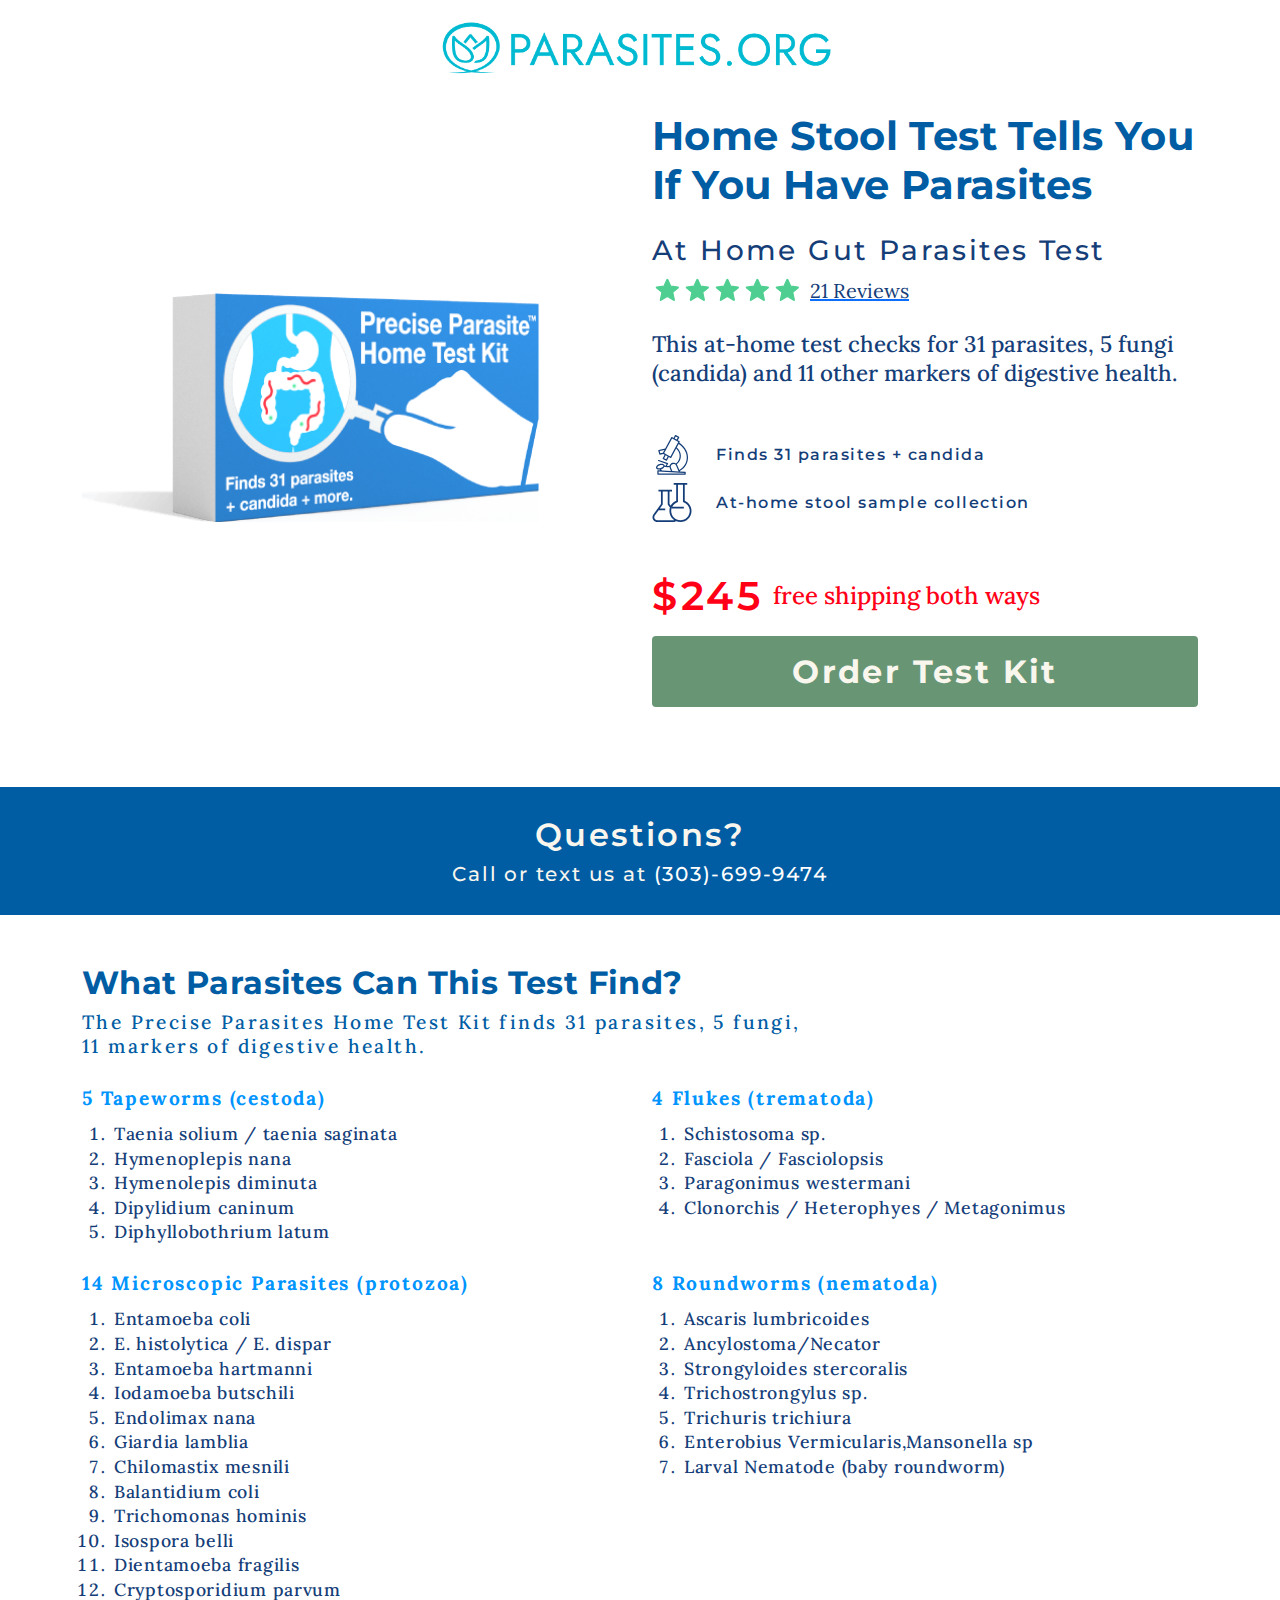
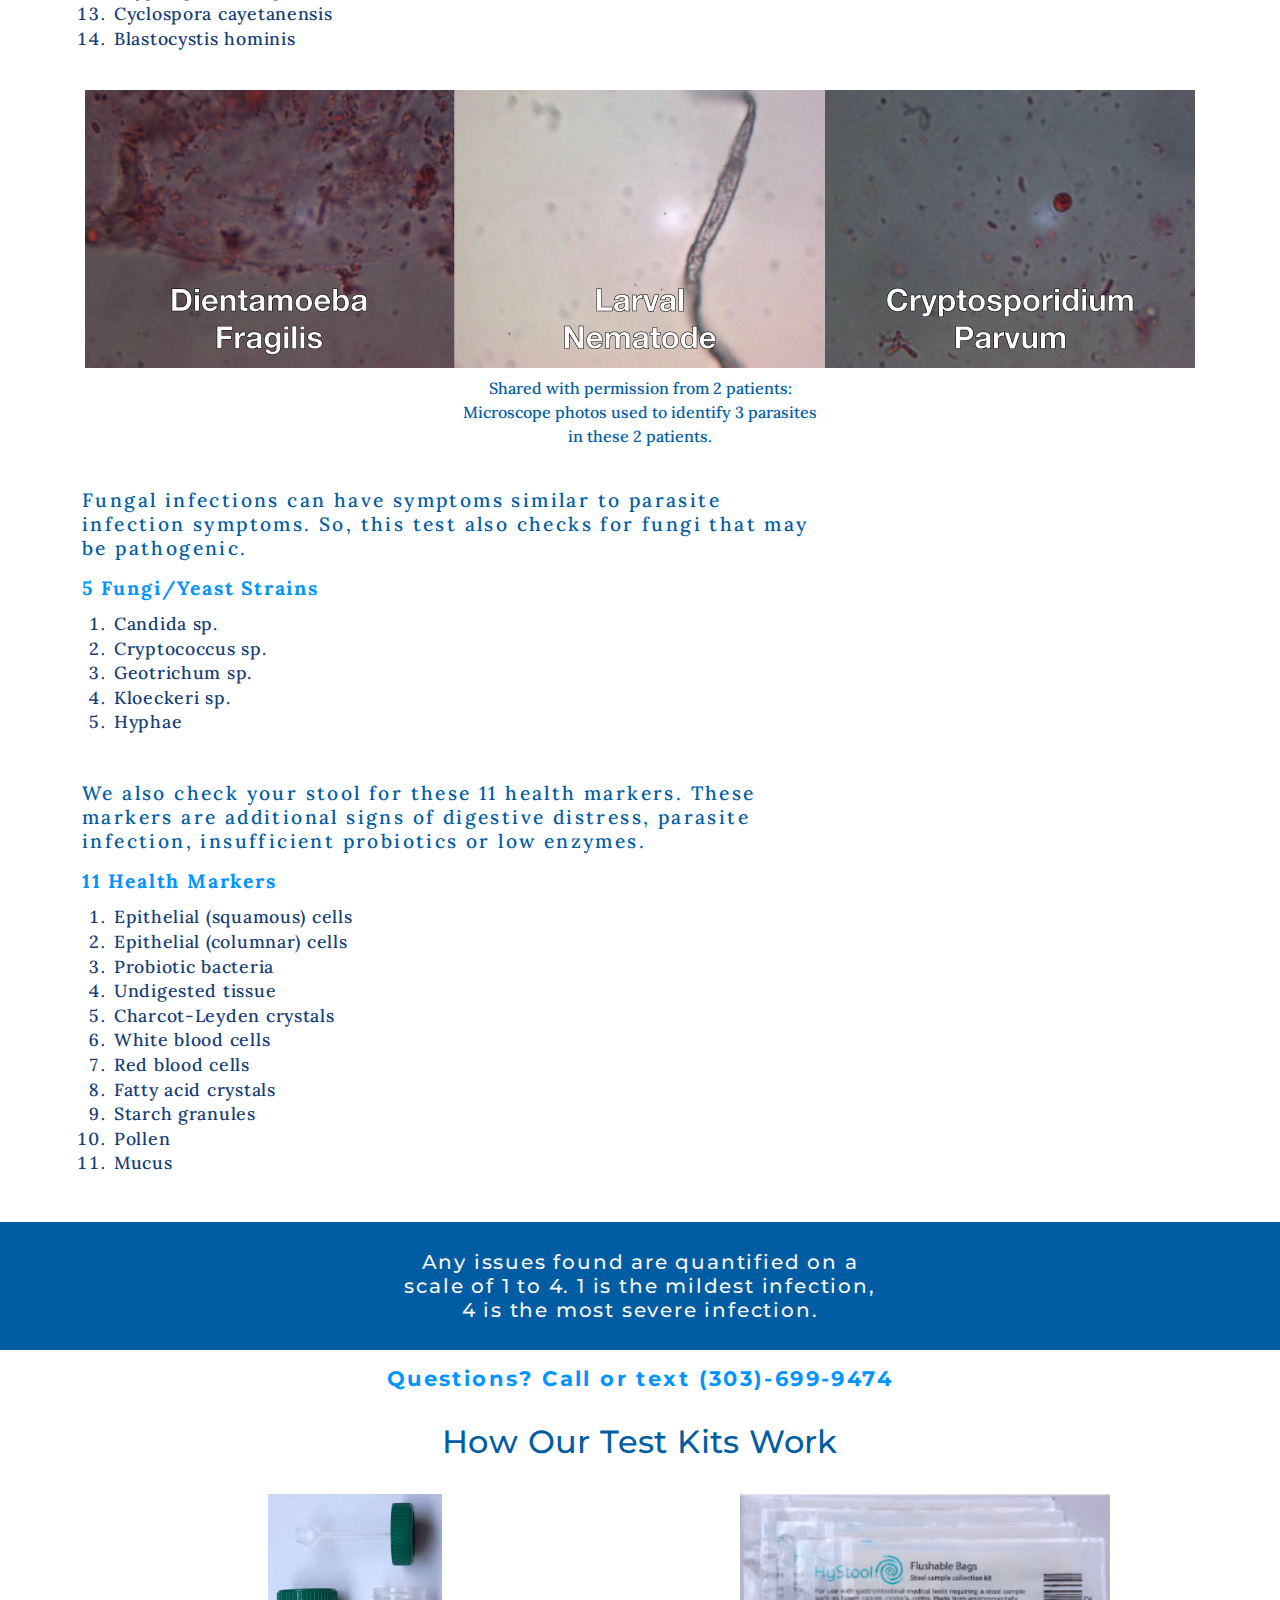
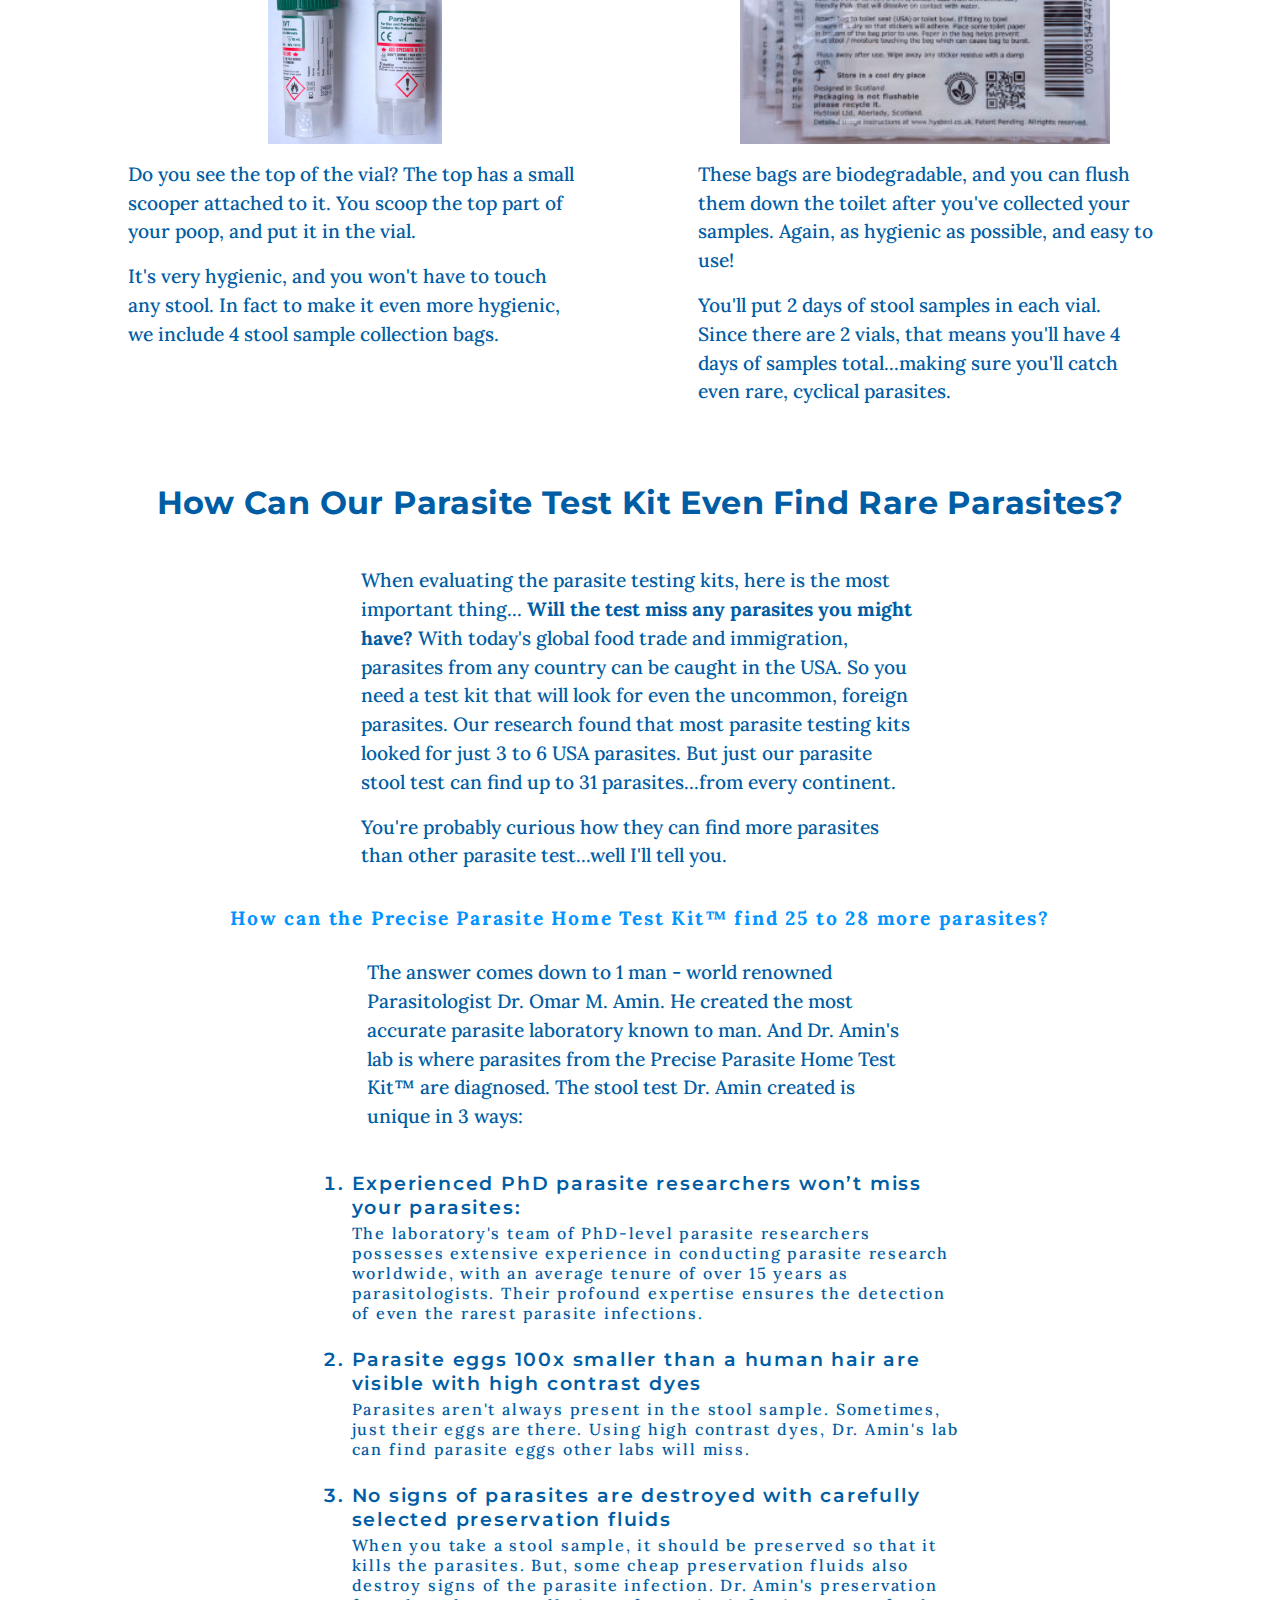
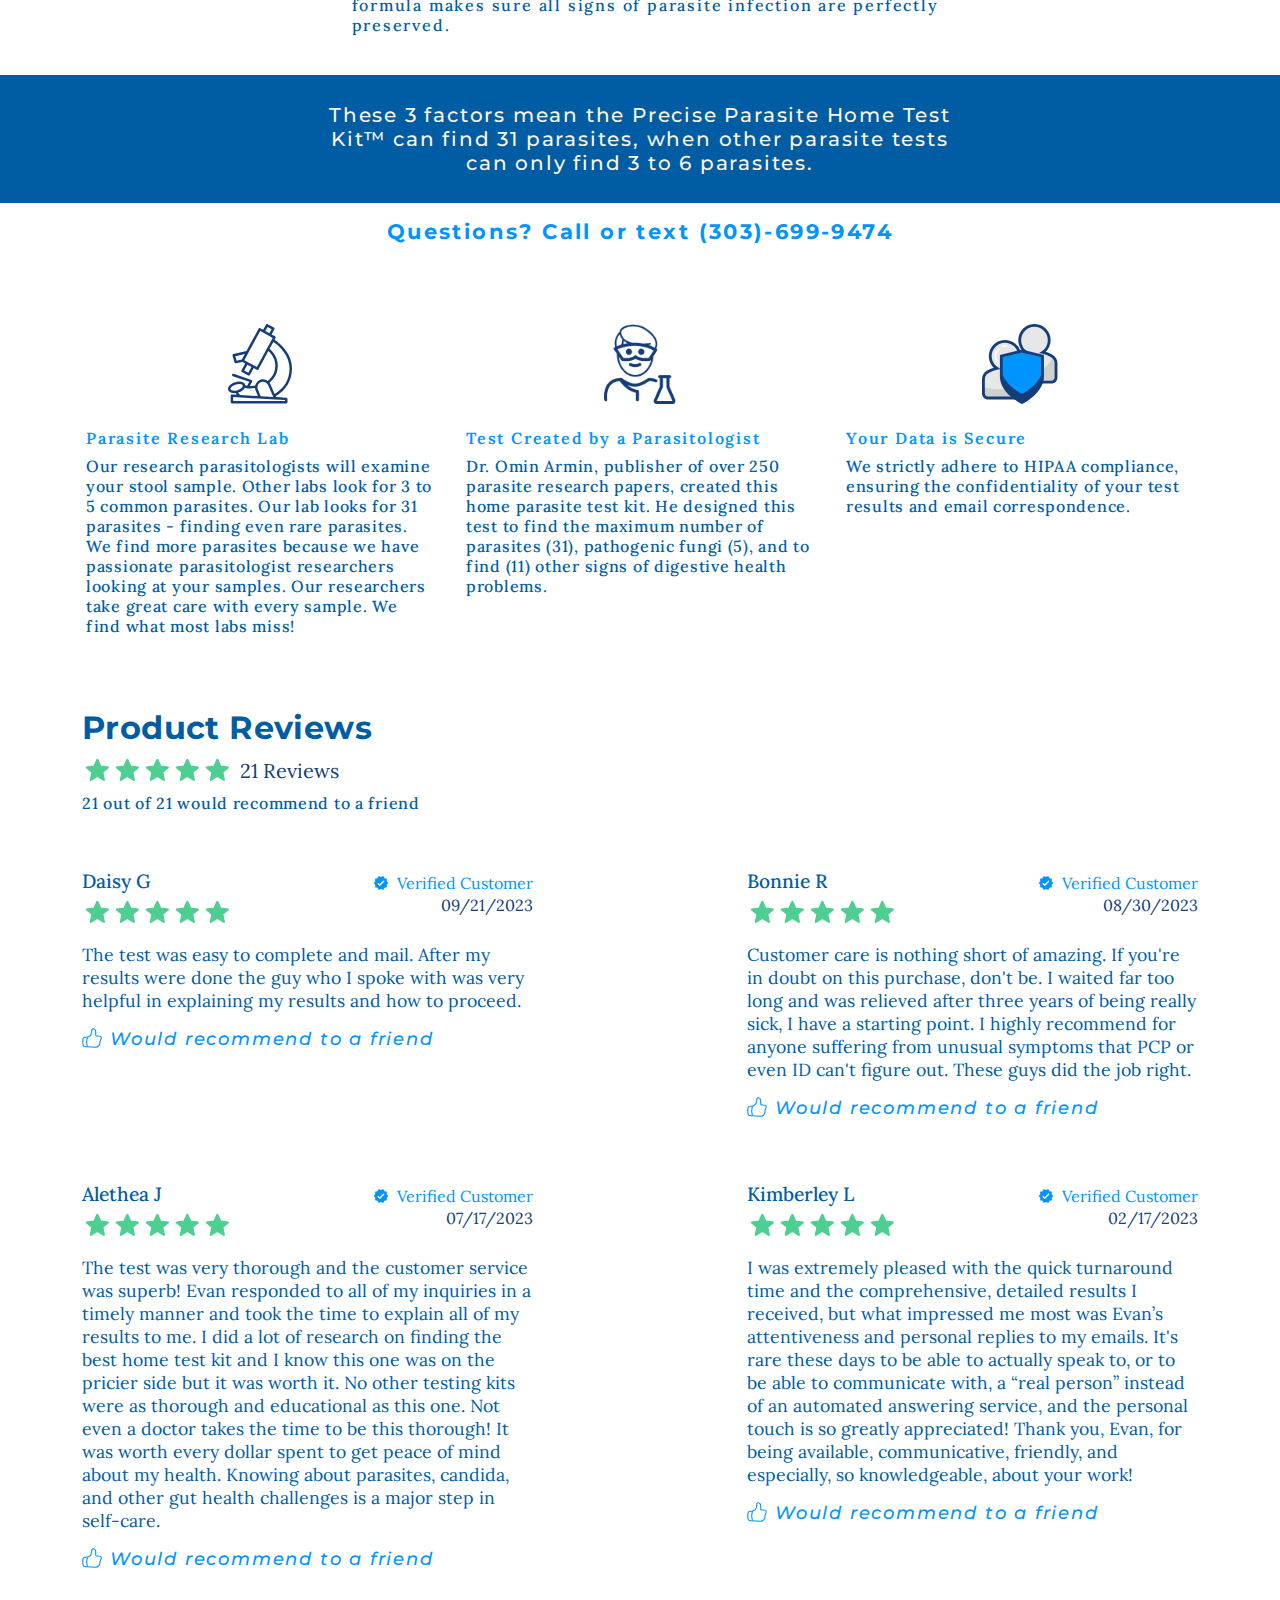
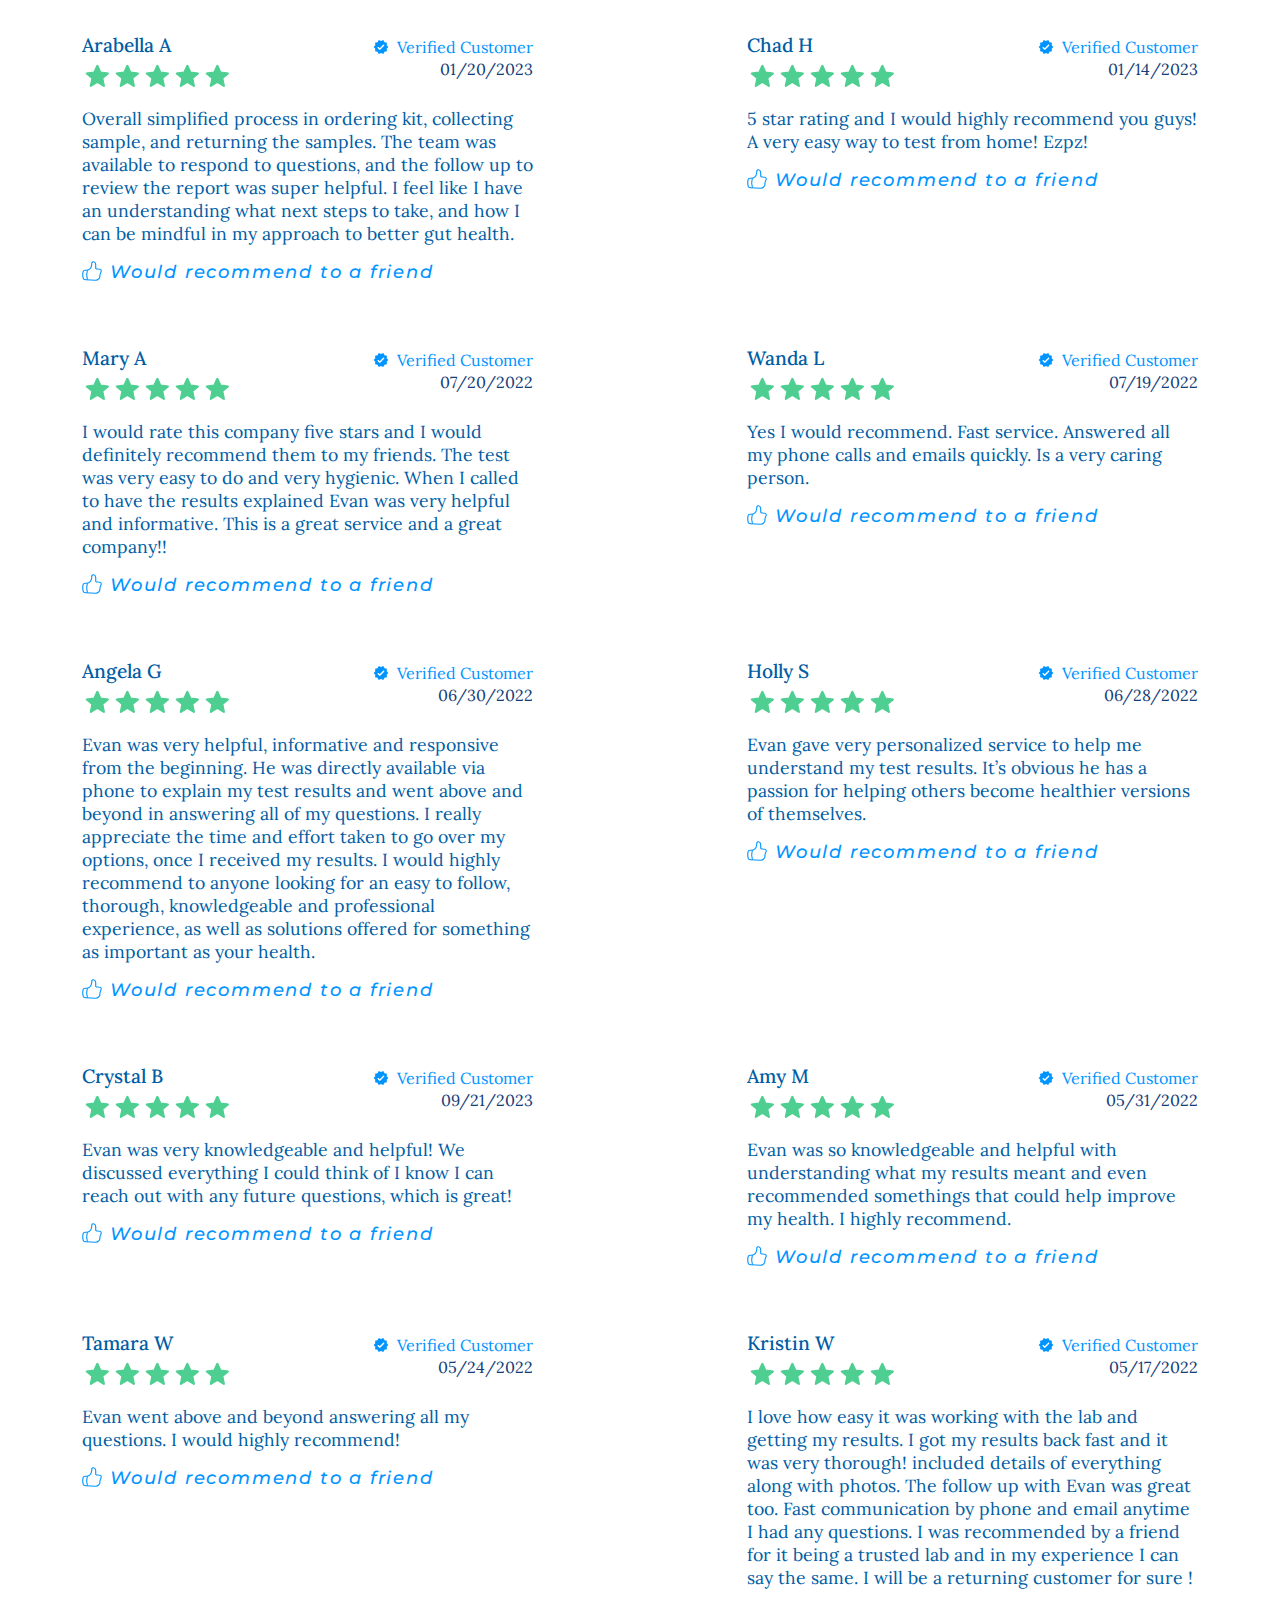
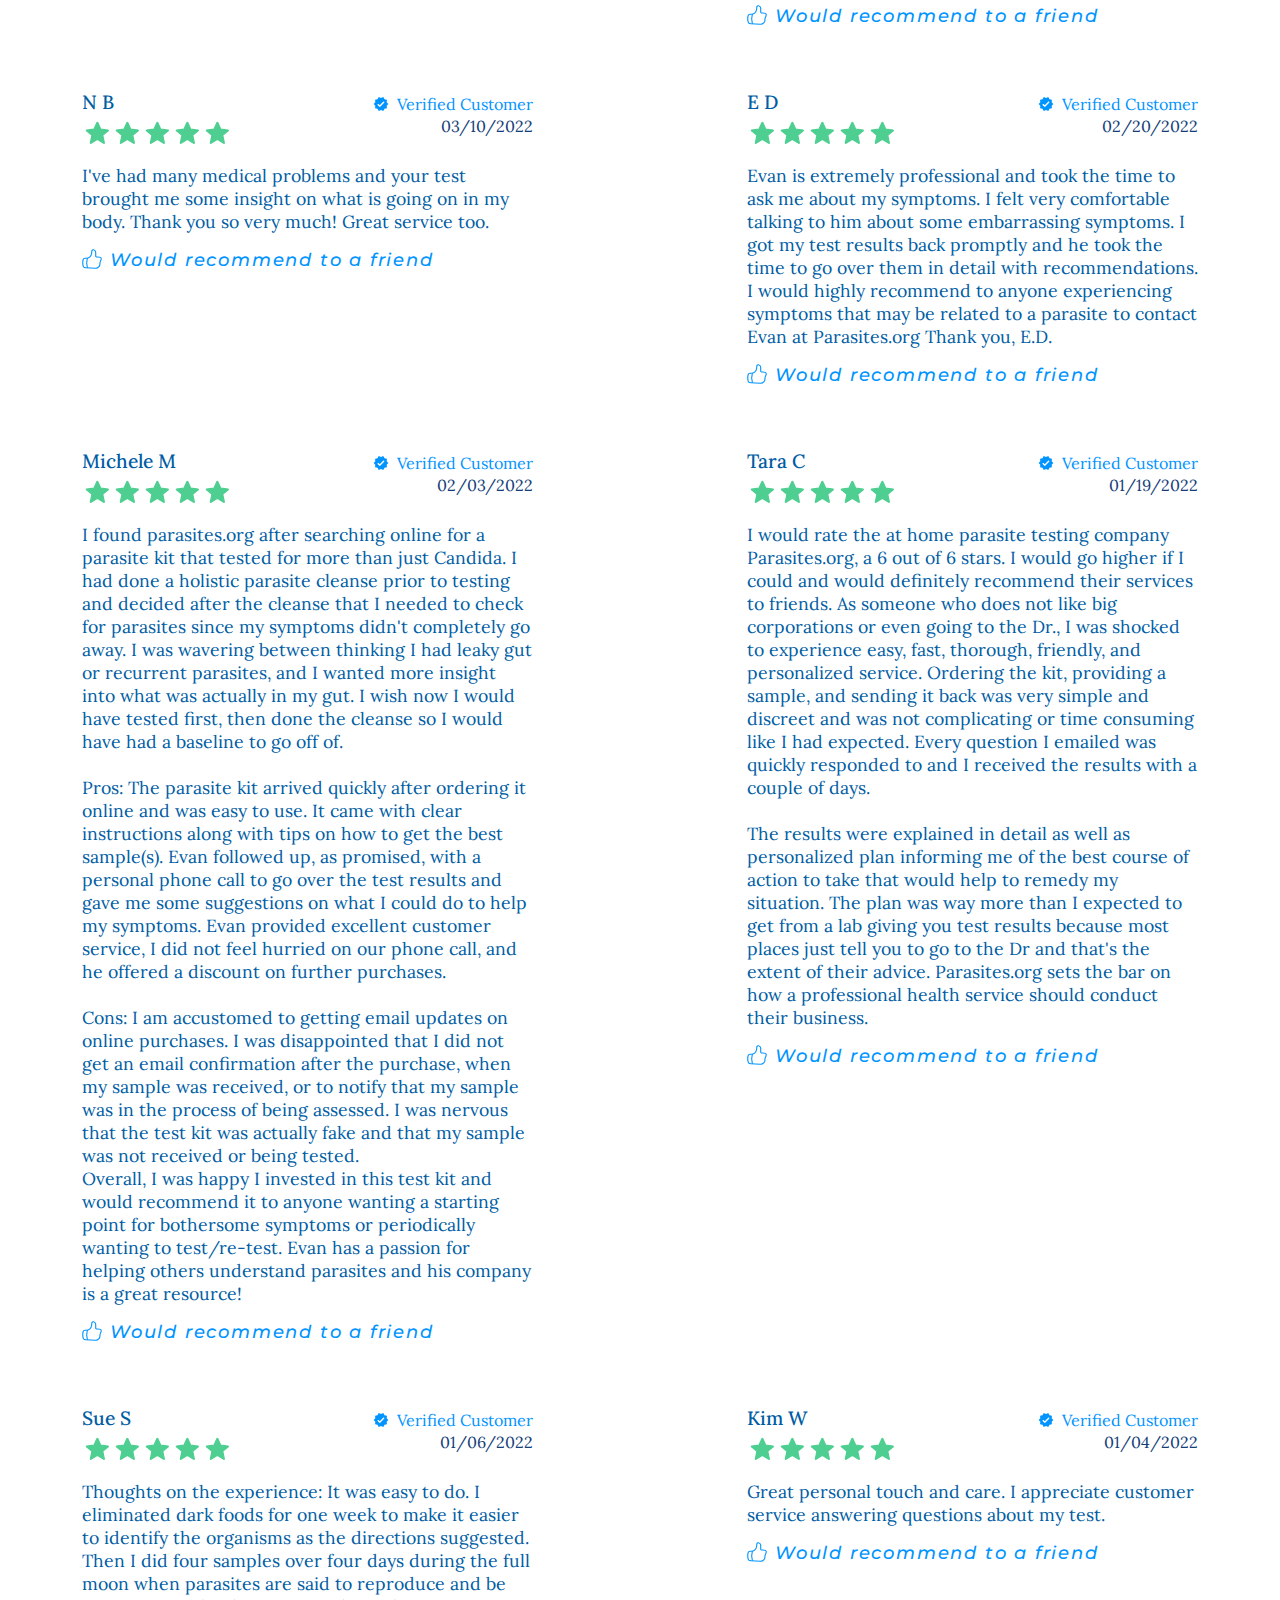
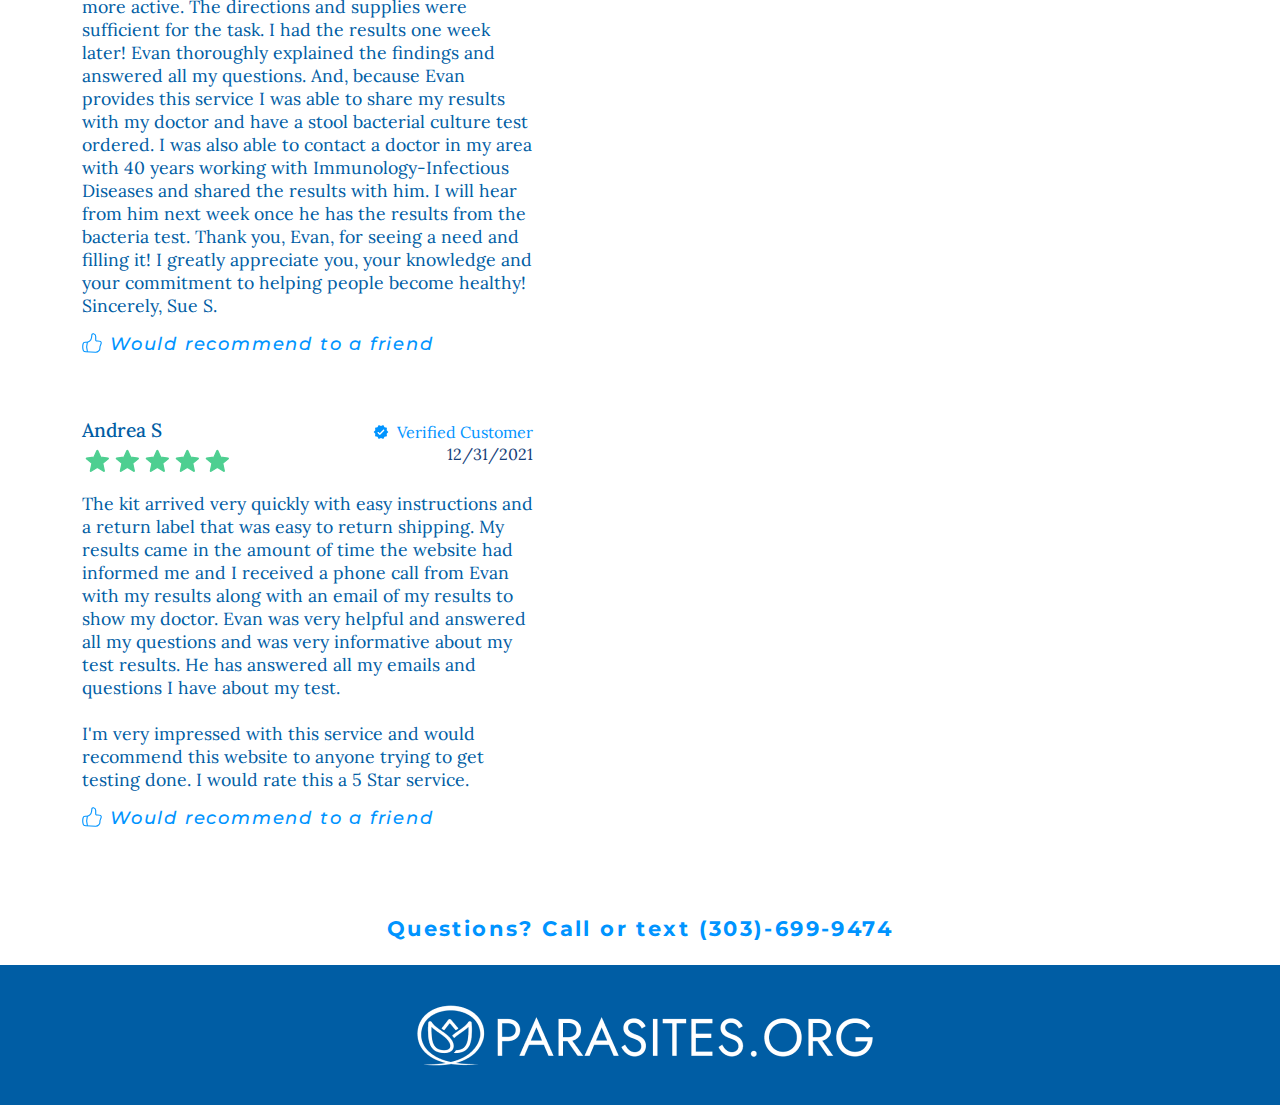
<file: gut-parasite-test-problem1.html>
<!DOCTYPE html>
<html lang="en">
<head>
    <!-- Google Tag Manager -->
	<script>(function(w,d,s,l,i){w[l]=w[l]||[];w[l].push({'gtm.start':
        new Date().getTime(),event:'gtm.js'});var f=d.getElementsByTagName(s)[0],
        j=d.createElement(s),dl=l!='dataLayer'?'&l='+l:'';j.async=true;j.src=
        'https://www.googletagmanager.com/gtm.js?id='+i+dl;f.parentNode.insertBefore(j,f);
        })(window,document,'script','dataLayer','GTM-MTJMC5W');</script>
    <!-- End Google Tag Manager -->    
    <meta charset="UTF-8">
    <!-- Shouldn't need below. Old standard. -->
    <meta http-equiv="Content-Type" content="text/html; charset=UTF-8">
    <!-- Add dark mode if time-->
    <!-- <meta name="color-scheme" content="light dark"> -->
    <meta name="viewport" content="width=device-width, initial-scale=1.0">
    <title>At-Home Parasite Stool Test (for humans)</title>
    <meta name="description" content="We've found the most accurate home parasite stool test for intestinal parasite testing in human. It's an at home test that can find dozens of parasites.">

    <link rel="icon" type="image/x-icon" href="parasitefavicon.ico">

    <!-- Bootstrap CSS -->
    <!-- <link href="https://cdn.jsdelivr.net/npm/bootstrap@5.1.3/dist/css/bootstrap.min.css" rel="stylesheet" integrity="sha384-1BmE4kWBq78iYhFldvKuhfTAU6auU8tT94WrHftjDbrCEXSU1oBoqyl2QvZ6jIW3" crossorigin="anonymous"> -->
    
    <!-- Fonts -->
    <link href="https://fonts.googleapis.com/css2?family=Montserrat:wght@300;400;500;550;600;700&display=swap" rel="stylesheet">
    <link href="https://fonts.googleapis.com/css2?family=Lora:wght@400;500&display=swap" rel="stylesheet">

    <link rel="stylesheet" href="./styles/charset.css"/>
    <link rel="stylesheet" href="./styles/index.css" type="text/css"/>
    <link rel="stylesheet" href="./styles/web.css"/>
    <link rel="stylesheet" href="./styles/mobile.css"/>
</head>
<body>

    <!-- <nav class="navbar pt-3">
        <div class="container">
            <div class="col-7 col-md-5 col-lg-4">
                <a class="navbar-brand" href="https://www.parasites.org/">
                    <img src="parasiteLogo.png" alt="Logo" class="img-fluid ultrawide-logo">
                </a>
            </div>
        </div>
    </nav> -->

    <nav class="navbar pt-0">
        <div class="container d-flex justify-content-center">
            <a class="navbar-brand" href="https://www.parasites.org/">
                <img src="parasiteLogo.png" alt="Logo" class="img-fluid navbar-logo">
            </a>
        </div>
    </nav>
    

    <div class="container mt-0 mt-lg-2 product-info">
        <div class="row">
            <!-- Image Column for Desktop View -->

            <!-- Smaller image, worried quality of larger is pixelated -->
            <!-- <div class="col-md-6 d-none d-md-flex justify-content-center align-items-center">
                <img src="parasiteKit.png" alt="Product Image" class="img-fluid">
            </div> -->

            <div class="col-lg-6 d-none d-lg-flex justify-content-end align-items-center">
                <div class="image-container">
                    <img src="parasiteKit.png" alt="Product Image" class="img-fluid w-100">
                </div>
            </div>
            
            
            <!-- Content Column for Mobile and Desktop -->
            <div class="col-lg-6">
                <h1 class="mb-2 mb-lg-4 h1css">Home Stool Test Tells You If You Have Parasites</h1>
                <div class="row">
                    <div class="col">
                        <!-- Image for Mobile View -->
                        <div class="mt-4 d-lg-none mb-4 d-flex justify-content-center inner-product-image">
                            <img src="parasiteKit.png" alt="Product Image" class="img-fluid">
                        </div>
                        <h2 class="custom-lead mb-2">At Home Gut Parasites Test</h2> <!-- This remains unlinked -->
                        <a href="#reviews"> <!-- This wraps only the stars and review count -->
                            <div class="stars-and-reviews mb-4 d-flex align-items-center">
                                <div>
                                    <img src="star.svg" alt="Star 1" class="star"><img src="star.svg" alt="Star 2" class="star"><img src="star.svg" alt="Star 3" class="star"><img src="star.svg" alt="Star 4" class="star"><img src="star.svg" alt="Star 5" class="star">
                                </div>
                                <span class="ms-2 reviews-link"><span class="num-reviews">21</span> Reviews</span>
                            </div>
                        </a>                                                   
                    </div>
                </div>

                <div class="row justify-content-center">
                    <div class="col-lg">
                        <p class="description mb-4 mb-lg-5">This at-home test checks for 31 parasites, 5 fungi (candida) and 11 other markers of digestive health.</p>
                    </div>
                </div>
                <div class="d-flex align-items-center mb-2">
                    <img src="microscope.svg" alt="Icon" width="40" height="40" class="me-2">
                    <span class="custom-text-style ms-3">Finds 31 parasites + candida</span>
                </div>
                <div class="d-flex align-items-center mb-4 mb-lg-5">
                    <img src="testtubes.svg" alt="Icon" width="40" height="40" class="me-2">
                    <span class="custom-text-style ms-3">At-home stool sample collection</span>
                </div>
                
                <div class="price-container d-flex align-items-center mb-3">
                    <span class="price">$245</span>
                    <span class="shipping-info">free shipping both ways</span>
                </div>
                
                <div class="button-container d-flex justify-content-center pb-2 pb-lg-0">
                    <a href="https://www.parasites.org/checkout/gut-parasite-test" class="btn btn-primary custom-buy-button">Order Test Kit</a>
                </div>       
                <div class="mt-1 d-flex d-lg-none flex-column justify-content-center text-center">
                    <div>
                        Questions? Call or text us at <a href="tel:+13036999474">(303)-699-9474</a>
                    </div>
                </div>
            </div>
        </div>
    </div>

    <!-- <div class="mt-3 mb-5 d-lg-none" style="height: 5px; background-color: #0094FF; width: 100%;"></div> -->

    <div class="contact-info mt-5 mt-lg-5 d-none d-lg-flex flex-column justify-content-center">
        <div class="questions-text mb-2">Questions?</div>
        <div class="contact-text">
            Call or text us at <a href="tel:+13036999474">(303)-699-9474</a>
        </div>
    </div>

    <div class="container mt-5 mt-lg-5">
        <h2 class="section-title">What Parasites Can This Test Find?</h2>
        <div class="row">
            <div class="col-10 col-lg-8"> <!-- Adjust the column size on large screens and center it -->
                <p class="section-title-desc">The Precise Parasites Home Test Kit finds 31 parasites, 5 fungi, 11 markers of digestive health.</p>
            </div>
        </div>
        
        <div class="row">
            <!-- Tapeworms -->
            <div class="col-md-6 order-0 order-md-0">
                <h3 class="category-header">5 Tapeworms (cestoda)</h3>
                <ol class="parasite-list">
                    <li>Taenia solium / taenia saginata</li>
                    <li>Hymenoplepis nana</li>
                    <li>Hymenolepis diminuta</li>
                    <li>Dipylidium caninum</li>
                    <li>Diphyllobothrium latum</li>
                </ol>
            </div>
    
            <!-- Microscopic Parasites -->
            <div class="col-md-6 order-1 order-md-2">
                <h3 class="category-header">14 Microscopic Parasites (protozoa)</h3>
                <ol class="parasite-list">
                    <li>Entamoeba coli</li>
                    <li>E. histolytica / E. dispar</li>
                    <li>Entamoeba hartmanni</li>
                    <li>Iodamoeba butschili</li>
                    <li>Endolimax nana</li>
                    <li>Giardia lamblia</li>
                    <li>Chilomastix mesnili</li>
                    <li>Balantidium coli</li>
                    <li>Trichomonas hominis</li>
                    <li>Isospora belli</li>
                    <li>Dientamoeba fragilis</li>
                    <li>Cryptosporidium parvum</li>
                    <li>Cyclospora cayetanensis</li>
                    <li>Blastocystis hominis</li>
                </ol>
            </div>
    
            <!-- Roundworms -->
            <div class="col-md-6 order-2 order-md-3">
                <h3 class="category-header">8 Roundworms (nematoda)</h3>
                <ol class="parasite-list">
                    <li>Ascaris lumbricoides</li>
                    <li>Ancylostoma/Necator</li>
                    <li>Strongyloides stercoralis</li>
                    <li>Trichostrongylus sp.</li>
                    <li>Trichuris trichiura</li>
                    <li>Enterobius Vermicularis,Mansonella sp</li>
                    <li>Larval Nematode (baby roundworm)</li>
                </ol>
            </div>
    
            <!-- Liver Flukes -->
            <div class="col-md-6 order-3 order-md-1">
                <h3 class="category-header">4 Flukes (trematoda)</h3>
                <ol class="parasite-list">
                    <li>Schistosoma sp.</li>
                    <li>Fasciola / Fasciolopsis</li>
                    <li>Paragonimus westermani</li>
                    <li>Clonorchis / Heterophyes / Metagonimus</li>
                </ol>
            </div>
        </div>
    </div>

    <div class="container mt-2 mb-1 my-lg-4">
        <div class="row">
            <div class="col-12 text-center">
                <img src="parasitephotos.png" alt="Parasite Photos" class="img-fluid mb-2">
                <div class="col-lg-4 mx-auto text-center">
                    <p class="image-caption">Shared with permission from 2 patients: Microscope photos used to identify 3 parasites in these 2 patients.</p>
                </div>
            </div>
        </div>
    </div>
    
    <div class="container">
        <p class="section-title-desc col-10 col-lg-8">
            Fungal infections can have symptoms similar to parasite infection symptoms. So, this test also checks for fungi that may be pathogenic.
        </p>
    
        <h3 class="category-header">5 Fungi/Yeast Strains</h3>
        <ol class="parasite-list">
            <li>Candida sp.</li>
            <li>Cryptococcus sp.</li>
            <li>Geotrichum sp.</li>
            <li>Kloeckeri sp.</li>
            <li>Hyphae</li>
        </ol>
    </div>

    <div class="container mt-2 mt-lg-5">
        <p class="section-title-desc col-10 col-lg-8">
            We also check your stool for these 11 health markers. These markers are additional signs of digestive distress, parasite infection, insufficient probiotics or low enzymes.
        </p>
    
        <h3 class="category-header">11 Health Markers</h3>
        <ol class="parasite-list">
            <li>Epithelial (squamous) cells</li>
            <li>Epithelial (columnar) cells</li>
            <li>Probiotic bacteria</li>
            <li>Undigested tissue</li>
            <li>Charcot-Leyden crystals</li>
            <li>White blood cells</li>
            <li>Red blood cells</li>
            <li>Fatty acid crystals</li>
            <li>Starch granules</li>
            <li>Pollen</li>
            <li>Mucus</li>
        </ol>
    </div>


    <div class="contact-info mt-2 mt-lg-5 d-flex flex-column justify-content-center align-items-center">
        <div class="issues-css text-center col-lg-5">
            Any issues found are quantified on a scale of 1 to 4. 1 is the mildest infection, 4 is the most severe infection.
        </div>
    </div>

    <div class="container mt-3">
        <div class="row">
            <div class="col text-center">
                <p class="questions-css">Questions? Call or text 
                    <a href="tel:+13036999474">(303)-699-9474</a>
                </p>
            </div>
        </div>
    </div>
    
    
    <div class="container my-1 my-lg-3">
        <div class="row">
            <div class="section-title col text-center">
                <h2>How Our Test Kits Work</h2>
            </div>
        </div>
    
        <div class="row mt-3 mt-lg-4">
            <!-- First Image and Description -->
            <div class="col-md-6 d-flex flex-column align-items-center text-left">
                <img src="testerkit.png" alt="First Image Description" class="img-fluid equal-height-img">
                <div class="kit-desc mt-3 col-12 col-lg-10 mx-auto"> <!-- Adjust the width of the text container -->
                    <p>Do you see the top of the vial? The top has a small scooper attached to it. You scoop the top part of your poop, and put it in the vial.</p>
                    <p>It's very hygienic, and you won't have to touch any stool. In fact to make it even more hygienic, we include 4 stool sample collection bags.</p>
                </div>
            </div>
    
            <!-- Second Image and Description -->
            <div class="col-md-6 mt-2 mt-md-0 d-flex flex-column align-items-center text-left">
                <img src="bagstesting.png" alt="Second Image Description" class="img-fluid equal-height-img">
                <div class="kit-desc mt-3 col-12 col-lg-10 mx-auto"> <!-- Adjust the width of the text container -->
                    <p>These bags are biodegradable, and you can flush them down the toilet after you've collected your samples. Again, as hygienic as possible, and easy to use!</p>
                    <p>You'll put 2 days of stool samples in each vial. Since there are 2 vials, that means you'll have 4 days of samples total...making sure you'll catch even rare, cyclical parasites.</p>
                </div>
            </div>
        </div>
    </div>
    
    <div class="contact-info d-flex flex-column justify-content-center bg-section">
        <div class="col">
            <div class="find-rare-parasites-title text-center">How Can Our Parasite Test Kit Even Find Rare Parasites?</div>
        </div>
    </div>
    
    <div class="container mt-3 mt-lg-0">
        <!-- Content for Medium and Larger Screens -->
        <div class="d-none d-md-block col-lg-6 col-11 mx-auto kit-desc">
            <p>
                When evaluating the parasite testing kits, here is the most important thing... <b>Will the test miss any parasites you might have?</b> With today's global food trade and immigration, parasites from any country can be caught in the USA. So you need a test kit that will look for even the uncommon, foreign parasites. Our research found that most parasite testing kits looked for just 3 to 6 USA parasites. But just our parasite stool test can find up to 31 parasites...from every continent.
            </p>
            <p>
                You're probably curious how they can find more parasites than other parasite test...well I'll tell you.
            </p>
        </div>
    
        <!-- Content for Mobile Screens -->
        <div class="d-block d-md-none col-lg-6 col-12 mx-auto kit-desc">
            <p>When evaluating the parasite testing kits, here is the most important thing... <b>Will the test miss any parasites you might have?</b></p>
            <p>With today's global food trade and immigration, parasites from any country can be caught in the USA. So you need a test kit that will look for even the uncommon, foreign parasites.</p>
            <p>Our research found that most parasite testing kits looked for just 3 to 6 USA parasites. But just our parasite stool test can find up to 31 parasites...from every continent.</p>
            <p>You're probably curious how they can find more parasites than other parasite test...well I'll tell you.</p>
        </div>
    </div>


    <div class="container mt-3 mt-lg-4 d-flex flex-column justify-content-center">
        <div class="row">
            <div class="col-12 col-lg text-center">
                <h2 class="category-header">How can the Precise Parasite Home Test Kit™ find 25 to 28 more parasites?</h2>
            </div>
        </div>
    
        <div class="row mt-2 mt-lg-3">
            <div class="col-12 col-lg-6 mx-auto">
                <p class="kit-desc">The answer comes down to 1 man - world renowned Parasitologist Dr. Omar M. Amin. He created the most accurate parasite laboratory known to man. And Dr. Amin's lab is where parasites from the Precise Parasite Home Test Kit™ are diagnosed. The stool test Dr. Amin created is unique in 3 ways:</p>
            </div>
        </div>
    </div>
    


    <div class="container mt-4">
        <!-- Section for Medium and Larger Screens -->
        <div class="d-none d-md-block">
            <div class="row">
                <div class="col-lg-7 mx-auto">
                    <ol class="list-css">
                        <li>
                            <h3 class="list-css mb-1">Experienced PhD parasite researchers won’t miss your parasites:</h3>
                            <p class="list-css-desc">The laboratory's team of PhD-level parasite researchers possesses extensive experience in conducting parasite research worldwide, with an average tenure of over 15 years as parasitologists. Their profound expertise ensures the detection of even the rarest parasite infections.</p>
                        </li>
                        <li>
                            <h3 class="list-css mt-4 mb-1">Parasite eggs 100x smaller than a human hair are visible with high contrast dyes</h3>
                            <p class="list-css-desc">Parasites aren't always present in the stool sample. Sometimes, just their eggs are there. Using high contrast dyes, Dr. Amin's lab can find parasite eggs other labs will miss.</p>
                        </li>
                        <li>
                            <h3 class="list-css mt-4 mb-1">No signs of parasites are destroyed with carefully selected preservation fluids</h3>
                            <p class="list-css-desc">When you take a stool sample, it should be preserved so that it kills the parasites. But, some cheap preservation fluids also destroy signs of the parasite infection. Dr. Amin's preservation formula makes sure all signs of parasite infection are perfectly preserved.</p>
                        </li>
                    </ol>
                </div>
            </div>
        </div>

        <!-- Section for Mobile Screens -->
        <div class="container">
        <div class="d-block d-md-none">
            <ol class="list-css">
                <li>
                    <h3 class="list-css">Experienced PhD parasite researchers won’t miss your parasites:</h3>
                </li>
            </ol>
            <div class="list-css-desc mb-4">The laboratory's team of PhD-level parasite researchers possesses extensive experience in conducting parasite research worldwide, with an average tenure of over 15 years as parasitologists. Their profound expertise ensures the detection of even the rarest parasite infections.</div>

            <ol class="list-css" start="2">
                <li>
                    <h3 class="list-css">Parasite eggs 100x smaller than a human hair are visible with high contrast dyes</h3>
                </li>
            </ol>
            <div class="list-css-desc mb-4">Parasites aren't always present in the stool sample. Sometimes, just their eggs are there. Using high contrast dyes, Dr. Amin's lab can find parasite eggs other labs will miss.</div>

            <ol class="list-css" start="3">
                <li>
                    <h3 class="list-css">No signs of parasites are destroyed with carefully selected preservation fluids</h3>
                </li>
            </ol>
            <div class="list-css-desc mb-4">When you take a stool sample, it should be preserved so that it kills the parasites. But, some cheap preservation fluids also destroy signs of the parasite infection. Dr. Amin's preservation formula makes sure all signs of parasite infection are perfectly preserved.</div>
        </div>
    </div>

    </div>


    <div class="contact-info mt-4 d-flex flex-column justify-content-center align-items-center">
        <div class="row justify-content-center">
            <div class="col-lg-7">
                <div class="issues-css text-center">
                    These 3 factors mean the Precise Parasite Home Test Kit™ can find 31 parasites, when other parasite tests can only find 3 to 6 parasites.
                </div>
            </div>
        </div>
    </div>
    

    <div class="container mt-3">
        <div class="row">
            <div class="col text-center">
                <p class="questions-css">Questions? Call or text 
                    <a href="tel:+13036999474">(303)-699-9474</a>
                </p>
            </div>
        </div>
    </div>
    

    <div class="container mt-3 mt-lg-5">
        <div class="row justify-content-between">
            <!-- Column 1 -->
            <div class="col-md-4 mb-3 text-center p-4 p-md-3">
                <img src="microscope.svg" alt="Icon 1" class="img-fluid mb-3 mb-lg-4" style="height: 80px; object-fit: contain;">
                <h3 class="lab-css">Parasite Research Lab</h3>
                <p class="lab-css-desc">Our research parasitologists will examine your stool sample. Other labs look for 3 to 5 common parasites. Our lab looks for 31 parasites - finding even rare parasites. We find more parasites because we have passionate parasitologist researchers looking at your samples. Our researchers take great care with every sample. We find what most labs miss!</p>
            </div>
    
            <!-- Column 2 -->
            <div class="col-md-4 mb-3 text-center p-4 p-md-3">
                <img src="scientist.png" alt="Icon 2" class="img-fluid mb-3 mb-lg-4" style="height: 80px; object-fit: contain;">
                <h3 class="lab-css">Test Created by a Parasitologist</h3>
                <p class="lab-css-desc">Dr. Omin Armin, publisher of over 250 parasite research papers, created this home parasite test kit. He designed this test to find the maximum number of parasites (31), pathogenic fungi (5), and to find (11) other signs of digestive health problems.</p>
            </div>
    
            <!-- Column 3 -->
            <div class="col-md-4 mb-3 text-center p-4 p-md-3">
                <img src="shield.svg" alt="Icon 3" class="img-fluid mb-3 mb-lg-4" style="height: 80px; object-fit: contain;">
                <h3 class="lab-css">Your Data is Secure</h3>
                <p class="lab-css-desc">We strictly adhere to HIPAA compliance, ensuring the confidentiality of your test results and email correspondence. </p>
            </div>
        </div>
    </div>

    <!-- Product Reviews Section -->
    <div class="container mt-3 mt-lg-4" id="reviews-section">
        <div class="row">
            <div class="col">
                <h2 class="section-title">Product Reviews</h2>
                <!-- Stars (Non-clickable) and Reviews Count -->
                <div class="stars-and-reviews mb-2 d-flex align-items-center">
                    <img src="star.svg" alt="Star 1" class="star">
                    <img src="star.svg" alt="Star 2" class="star">
                    <img src="star.svg" alt="Star 3" class="star">
                    <img src="star.svg" alt="Star 4" class="star">
                    <img src="star.svg" alt="Star 5" class="star">
                    <span class="ms-2 reviews-link">21 Reviews</span>
                </div>
                <p class="lab-css-desc">21 out of 21 would recommend to a friend</p>
            </div>
        </div>
        <!-- Additional review content goes here -->
    </div>

    <div class="container mt-3" id="reviews">
        <div class="row justify-content-between">
        <!-- First Review -->
        <div class="col-md-5 my-2 my-lg-4">
            <div class="review-card">
                <div class="d-flex justify-content-between align-items-center">
                    <div>
                        <p class="mb-1 review-name">Daisy G</p>
                        <div class="stars-and-reviews mb-2 d-flex align-items-center">
                            <!-- Star Images Here -->
                            <img src="star.svg" alt="Star 1" class="star">
                            <img src="star.svg" alt="Star 2" class="star">
                            <img src="star.svg" alt="Star 3" class="star">
                            <img src="star.svg" alt="Star 4" class="star">
                            <img src="star.svg" alt="Star 5" class="star">
                        </div>
                    </div>
                    <div class="text-end">
                        <p class="verified-css">
                            <img src="verified.svg" alt="Verified" class="verified-icon me-1">
                            Verified Customer
                            <br>
                           <span class="date-css">09/21/2023</span>
                        </p>
                    </div>
                </div>
                <p class="mt-2 actual-review-css">The test was easy to complete and mail. After my results were done the guy who I spoke with was very helpful in explaining my results and how to proceed.</p>
                <p class="thumbs-up mt-1">
                    <img src="thumbsup.svg" alt="Thumbs Up" class="me-2 thumbsup">
                    <span class="recommend-friend-css">Would recommend to a friend</span>
                </p>
            </div>
        </div>

        <div class="col-md-5 my-2 my-lg-4">
            <div class="review-card">
                <div class="d-flex justify-content-between align-items-center">
                    <div>
                        <p class="mb-1 review-name">Bonnie R</p>
                        <div class="stars-and-reviews mb-2 d-flex align-items-center">
                            <!-- Star Images Here -->
                            <img src="star.svg" alt="Star 1" class="star">
                            <img src="star.svg" alt="Star 2" class="star">
                            <img src="star.svg" alt="Star 3" class="star">
                            <img src="star.svg" alt="Star 4" class="star">
                            <img src="star.svg" alt="Star 5" class="star">
                        </div>
                    </div>
                    <div class="text-end">
                        <p class="verified-css">
                            <img src="verified.svg" alt="Verified" class="verified-icon me-1">
                            Verified Customer
                            <br>
                           <span class="date-css">08/30/2023</span>
                        </p>
                    </div>
                </div>
                <p class="mt-2 actual-review-css">Customer care is nothing short of amazing. If you're in doubt on this purchase, don't be. I waited far too long and was relieved after three years of being really sick, I have a starting point. I highly recommend for anyone suffering from unusual symptoms that PCP or even ID can't figure out. These guys did the job right.</p>
                <p class="thumbs-up mt-1">
                    <img src="thumbsup.svg" alt="Thumbs Up" class="me-2 thumbsup">
                    <span class="recommend-friend-css">Would recommend to a friend</span>
                </p>
            </div>
        </div>

        <div class="col-md-5 my-2 my-lg-4">
            <div class="review-card">
                <div class="d-flex justify-content-between align-items-center">
                    <div>
                        <p class="mb-1 review-name">Alethea J</p>
                        <div class="stars-and-reviews mb-2 d-flex align-items-center">
                            <!-- Star Images Here -->
                            <img src="star.svg" alt="Star 1" class="star">
                            <img src="star.svg" alt="Star 2" class="star">
                            <img src="star.svg" alt="Star 3" class="star">
                            <img src="star.svg" alt="Star 4" class="star">
                            <img src="star.svg" alt="Star 5" class="star">
                        </div>
                    </div>
                    <div class="text-end">
                        <p class="verified-css">
                            <img src="verified.svg" alt="Verified" class="verified-icon me-1">
                            Verified Customer
                            <br>
                           <span class="date-css">07/17/2023</span>
                        </p>
                    </div>
                </div>
                <p class="mt-2 actual-review-css">The test was very thorough and the customer service was superb! Evan responded to all of my inquiries in a timely manner and took the time to explain all of my results to me. I did a lot of research on finding the best home test kit and I know this one was on the pricier side but it was worth it. No other testing kits were as thorough and educational as this one. Not even a doctor takes the time to be this thorough! It was worth every dollar spent to get peace of mind about my health. Knowing about parasites, candida, and other gut health challenges is a major step in self-care.</p>
                <p class="thumbs-up mt-1">
                    <img src="thumbsup.svg" alt="Thumbs Up" class="me-2 thumbsup">
                    <span class="recommend-friend-css">Would recommend to a friend</span>
                </p>
            </div>
        </div>

        <div class="col-md-5 my-2 my-lg-4">
            <div class="review-card">
                <div class="d-flex justify-content-between align-items-center">
                    <div>
                        <p class="mb-1 review-name">Kimberley L</p>
                        <div class="stars-and-reviews mb-2 d-flex align-items-center">
                            <!-- Star Images Here -->
                            <img src="star.svg" alt="Star 1" class="star">
                            <img src="star.svg" alt="Star 2" class="star">
                            <img src="star.svg" alt="Star 3" class="star">
                            <img src="star.svg" alt="Star 4" class="star">
                            <img src="star.svg" alt="Star 5" class="star">
                        </div>
                    </div>
                    <div class="text-end">
                        <p class="verified-css">
                            <img src="verified.svg" alt="Verified" class="verified-icon me-1">
                            Verified Customer
                            <br>
                           <span class="date-css">02/17/2023</span>
                        </p>
                    </div>
                </div>
                <p class="mt-2 actual-review-css">I was extremely pleased with the quick turnaround time and the comprehensive, detailed results I received, but what impressed me most was Evan’s attentiveness and personal replies to my emails. It's rare these days to be able to actually speak to, or to be able to communicate with, a “real person” instead of an automated answering service, and the personal touch is so greatly appreciated! Thank you, Evan, for being available, communicative, friendly, and especially, so knowledgeable, about your work!</p>
                <p class="thumbs-up mt-1">
                    <img src="thumbsup.svg" alt="Thumbs Up" class="me-2 thumbsup">
                    <span class="recommend-friend-css">Would recommend to a friend</span>
                </p>
            </div>
        </div>

        <div class="col-md-5 my-2 my-lg-4">
            <div class="review-card">
                <div class="d-flex justify-content-between align-items-center">
                    <div>
                        <p class="mb-1 review-name">Arabella A</p>
                        <div class="stars-and-reviews mb-2 d-flex align-items-center">
                            <!-- Star Images Here -->
                            <img src="star.svg" alt="Star 1" class="star">
                            <img src="star.svg" alt="Star 2" class="star">
                            <img src="star.svg" alt="Star 3" class="star">
                            <img src="star.svg" alt="Star 4" class="star">
                            <img src="star.svg" alt="Star 5" class="star">
                        </div>
                    </div>
                    <div class="text-end">
                        <p class="verified-css">
                            <img src="verified.svg" alt="Verified" class="verified-icon me-1">
                            Verified Customer
                            <br>
                           <span class="date-css">01/20/2023</span>
                        </p>
                    </div>
                </div>
                <p class="mt-2 actual-review-css">Overall simplified process in ordering kit, collecting sample, and returning the samples. The team was available to respond to questions, and the follow up to review the report was super helpful. I feel like I have an understanding what next steps to take, and how I can be mindful in my approach to better gut health.</p>
                <p class="thumbs-up mt-1">
                    <img src="thumbsup.svg" alt="Thumbs Up" class="me-2 thumbsup">
                    <span class="recommend-friend-css">Would recommend to a friend</span>
                </p>
            </div>
        </div>

        <div class="col-md-5 my-2 my-lg-4">
            <div class="review-card">
                <div class="d-flex justify-content-between align-items-center">
                    <div>
                        <p class="mb-1 review-name">Chad H</p>
                        <div class="stars-and-reviews mb-2 d-flex align-items-center">
                            <!-- Star Images Here -->
                            <img src="star.svg" alt="Star 1" class="star">
                            <img src="star.svg" alt="Star 2" class="star">
                            <img src="star.svg" alt="Star 3" class="star">
                            <img src="star.svg" alt="Star 4" class="star">
                            <img src="star.svg" alt="Star 5" class="star">
                        </div>
                    </div>
                    <div class="text-end">
                        <p class="verified-css">
                            <img src="verified.svg" alt="Verified" class="verified-icon me-1">
                            Verified Customer
                            <br>
                           <span class="date-css">01/14/2023</span>
                        </p>
                    </div>
                </div>
                <p class="mt-2 actual-review-css">5 star rating and I would highly recommend you guys! A very easy way to test from home! Ezpz!</p>
                <p class="thumbs-up mt-1">
                    <img src="thumbsup.svg" alt="Thumbs Up" class="me-2 thumbsup">
                    <span class="recommend-friend-css">Would recommend to a friend</span>
                </p>
            </div>
        </div>

        <div class="col-md-5 my-2 my-lg-4">
            <div class="review-card">
                <div class="d-flex justify-content-between align-items-center">
                    <div>
                        <p class="mb-1 review-name">Mary A</p>
                        <div class="stars-and-reviews mb-2 d-flex align-items-center">
                            <!-- Star Images Here -->
                            <img src="star.svg" alt="Star 1" class="star">
                            <img src="star.svg" alt="Star 2" class="star">
                            <img src="star.svg" alt="Star 3" class="star">
                            <img src="star.svg" alt="Star 4" class="star">
                            <img src="star.svg" alt="Star 5" class="star">
                        </div>
                    </div>
                    <div class="text-end">
                        <p class="verified-css">
                            <img src="verified.svg" alt="Verified" class="verified-icon me-1">
                            Verified Customer
                            <br>
                           <span class="date-css">07/20/2022</span>
                        </p>
                    </div>
                </div>
                <p class="mt-2 actual-review-css">I would rate this company five stars and I would definitely recommend them to my friends. The test was very easy to do and very hygienic. When I called to have the results explained Evan was very helpful and informative. This is a great service and a great company!!</p>
                <p class="thumbs-up mt-1">
                    <img src="thumbsup.svg" alt="Thumbs Up" class="me-2 thumbsup">
                    <span class="recommend-friend-css">Would recommend to a friend</span>
                </p>
            </div>
        </div>

        <div class="col-md-5 my-2 my-lg-4">
            <div class="review-card">
                <div class="d-flex justify-content-between align-items-center">
                    <div>
                        <p class="mb-1 review-name">Wanda L</p>
                        <div class="stars-and-reviews mb-2 d-flex align-items-center">
                            <!-- Star Images Here -->
                            <img src="star.svg" alt="Star 1" class="star">
                            <img src="star.svg" alt="Star 2" class="star">
                            <img src="star.svg" alt="Star 3" class="star">
                            <img src="star.svg" alt="Star 4" class="star">
                            <img src="star.svg" alt="Star 5" class="star">
                        </div>
                    </div>
                    <div class="text-end">
                        <p class="verified-css">
                            <img src="verified.svg" alt="Verified" class="verified-icon me-1">
                            Verified Customer
                            <br>
                           <span class="date-css">07/19/2022</span>
                        </p>
                    </div>
                </div>
                <p class="mt-2 actual-review-css">Yes I would recommend. Fast service. Answered all my phone calls and emails quickly. Is a very caring person.</p>
                <p class="thumbs-up mt-1">
                    <img src="thumbsup.svg" alt="Thumbs Up" class="me-2 thumbsup">
                    <span class="recommend-friend-css">Would recommend to a friend</span>
                </p>
            </div>
        </div>

        <div class="col-md-5 my-2 my-lg-4">
            <div class="review-card">
                <div class="d-flex justify-content-between align-items-center">
                    <div>
                        <p class="mb-1 review-name">Angela G</p>
                        <div class="stars-and-reviews mb-2 d-flex align-items-center">
                            <!-- Star Images Here -->
                            <img src="star.svg" alt="Star 1" class="star">
                            <img src="star.svg" alt="Star 2" class="star">
                            <img src="star.svg" alt="Star 3" class="star">
                            <img src="star.svg" alt="Star 4" class="star">
                            <img src="star.svg" alt="Star 5" class="star">
                        </div>
                    </div>
                    <div class="text-end">
                        <p class="verified-css">
                            <img src="verified.svg" alt="Verified" class="verified-icon me-1">
                            Verified Customer
                            <br>
                           <span class="date-css">06/30/2022</span>
                        </p>
                    </div>
                </div>
                <p class="mt-2 actual-review-css">Evan was very helpful, informative and responsive from the beginning. He was directly available via phone to explain my test results and went above and beyond in answering all of my questions. I really appreciate the time and effort taken to go over my options, once I received my results. I would highly recommend to anyone looking for an easy to follow, thorough, knowledgeable and professional experience, as well as solutions offered for something as important as your health.</p>
                <p class="thumbs-up mt-1">
                    <img src="thumbsup.svg" alt="Thumbs Up" class="me-2 thumbsup">
                    <span class="recommend-friend-css">Would recommend to a friend</span>
                </p>
            </div>
        </div>

        <div class="col-md-5 my-2 my-lg-4">
            <div class="review-card">
                <div class="d-flex justify-content-between align-items-center">
                    <div>
                        <p class="mb-1 review-name">Holly S</p>
                        <div class="stars-and-reviews mb-2 d-flex align-items-center">
                            <!-- Star Images Here -->
                            <img src="star.svg" alt="Star 1" class="star">
                            <img src="star.svg" alt="Star 2" class="star">
                            <img src="star.svg" alt="Star 3" class="star">
                            <img src="star.svg" alt="Star 4" class="star">
                            <img src="star.svg" alt="Star 5" class="star">
                        </div>
                    </div>
                    <div class="text-end">
                        <p class="verified-css">
                            <img src="verified.svg" alt="Verified" class="verified-icon me-1">
                            Verified Customer
                            <br>
                           <span class="date-css">06/28/2022</span>
                        </p>
                    </div>
                </div>
                <p class="mt-2 actual-review-css">Evan gave very personalized service to help me understand my test results. It’s obvious he has a passion for helping others become healthier versions of themselves.</p>
                <p class="thumbs-up mt-1">
                    <img src="thumbsup.svg" alt="Thumbs Up" class="me-2 thumbsup">
                    <span class="recommend-friend-css">Would recommend to a friend</span>
                </p>
            </div>
        </div>

        <div class="col-md-5 my-2 my-lg-4">
            <div class="review-card">
                <div class="d-flex justify-content-between align-items-center">
                    <div>
                        <p class="mb-1 review-name">Crystal B</p>
                        <div class="stars-and-reviews mb-2 d-flex align-items-center">
                            <!-- Star Images Here -->
                            <img src="star.svg" alt="Star 1" class="star">
                            <img src="star.svg" alt="Star 2" class="star">
                            <img src="star.svg" alt="Star 3" class="star">
                            <img src="star.svg" alt="Star 4" class="star">
                            <img src="star.svg" alt="Star 5" class="star">
                        </div>
                    </div>
                    <div class="text-end">
                        <p class="verified-css">
                            <img src="verified.svg" alt="Verified" class="verified-icon me-1">
                            Verified Customer
                            <br>
                           <span class="date-css">09/21/2023</span>
                        </p>
                    </div>
                </div>
                <p class="mt-2 actual-review-css">Evan was very knowledgeable and helpful! We discussed everything I could think of I know I can reach out with any future questions, which is great!</p>
                <p class="thumbs-up mt-1">
                    <img src="thumbsup.svg" alt="Thumbs Up" class="me-2 thumbsup">
                    <span class="recommend-friend-css">Would recommend to a friend</span>
                </p>
            </div>
        </div>

        <div class="col-md-5 my-2 my-lg-4">
            <div class="review-card">
                <div class="d-flex justify-content-between align-items-center">
                    <div>
                        <p class="mb-1 review-name">Amy M</p>
                        <div class="stars-and-reviews mb-2 d-flex align-items-center">
                            <!-- Star Images Here -->
                            <img src="star.svg" alt="Star 1" class="star">
                            <img src="star.svg" alt="Star 2" class="star">
                            <img src="star.svg" alt="Star 3" class="star">
                            <img src="star.svg" alt="Star 4" class="star">
                            <img src="star.svg" alt="Star 5" class="star">
                        </div>
                    </div>
                    <div class="text-end">
                        <p class="verified-css">
                            <img src="verified.svg" alt="Verified" class="verified-icon me-1">
                            Verified Customer
                            <br>
                           <span class="date-css">05/31/2022</span>
                        </p>
                    </div>
                </div>
                <p class="mt-2 actual-review-css">Evan was so knowledgeable and helpful with understanding what my results meant and even recommended somethings that could help improve my health. I highly recommend.</p>
                <p class="thumbs-up mt-1">
                    <img src="thumbsup.svg" alt="Thumbs Up" class="me-2 thumbsup">
                    <span class="recommend-friend-css">Would recommend to a friend</span>
                </p>
            </div>
        </div>

        <div class="col-md-5 my-2 my-lg-4">
            <div class="review-card">
                <div class="d-flex justify-content-between align-items-center">
                    <div>
                        <p class="mb-1 review-name">Tamara W</p>
                        <div class="stars-and-reviews mb-2 d-flex align-items-center">
                            <!-- Star Images Here -->
                            <img src="star.svg" alt="Star 1" class="star">
                            <img src="star.svg" alt="Star 2" class="star">
                            <img src="star.svg" alt="Star 3" class="star">
                            <img src="star.svg" alt="Star 4" class="star">
                            <img src="star.svg" alt="Star 5" class="star">
                        </div>
                    </div>
                    <div class="text-end">
                        <p class="verified-css">
                            <img src="verified.svg" alt="Verified" class="verified-icon me-1">
                            Verified Customer
                            <br>
                           <span class="date-css">05/24/2022</span>
                        </p>
                    </div>
                </div>
                <p class="mt-2 actual-review-css">Evan went above and beyond answering all my questions. I would highly recommend!</p>
                <p class="thumbs-up mt-1">
                    <img src="thumbsup.svg" alt="Thumbs Up" class="me-2 thumbsup">
                    <span class="recommend-friend-css">Would recommend to a friend</span>
                </p>
            </div>
        </div>

        <div class="col-md-5 my-2 my-lg-4">
            <div class="review-card">
                <div class="d-flex justify-content-between align-items-center">
                    <div>
                        <p class="mb-1 review-name">Kristin W</p>
                        <div class="stars-and-reviews mb-2 d-flex align-items-center">
                            <!-- Star Images Here -->
                            <img src="star.svg" alt="Star 1" class="star">
                            <img src="star.svg" alt="Star 2" class="star">
                            <img src="star.svg" alt="Star 3" class="star">
                            <img src="star.svg" alt="Star 4" class="star">
                            <img src="star.svg" alt="Star 5" class="star">
                        </div>
                    </div>
                    <div class="text-end">
                        <p class="verified-css">
                            <img src="verified.svg" alt="Verified" class="verified-icon me-1">
                            Verified Customer
                            <br>
                           <span class="date-css">05/17/2022</span>
                        </p>
                    </div>
                </div>
                <p class="mt-2 actual-review-css">I love how easy it was working with the lab and getting my results. I got my results back fast and it was very thorough! included details of everything along with photos. The follow up with Evan was great too. Fast communication by phone and email anytime I had any questions. I was recommended by a friend for it being a trusted lab and in my experience I can say the same. I will be a returning customer for sure !</p>
                <p class="thumbs-up mt-1">
                    <img src="thumbsup.svg" alt="Thumbs Up" class="me-2 thumbsup">
                    <span class="recommend-friend-css">Would recommend to a friend</span>
                </p>
            </div>
        </div>

        <div class="col-md-5 my-2 my-lg-4">
            <div class="review-card">
                <div class="d-flex justify-content-between align-items-center">
                    <div>
                        <p class="mb-1 review-name">N B</p>
                        <div class="stars-and-reviews mb-2 d-flex align-items-center">
                            <!-- Star Images Here -->
                            <img src="star.svg" alt="Star 1" class="star">
                            <img src="star.svg" alt="Star 2" class="star">
                            <img src="star.svg" alt="Star 3" class="star">
                            <img src="star.svg" alt="Star 4" class="star">
                            <img src="star.svg" alt="Star 5" class="star">
                        </div>
                    </div>
                    <div class="text-end">
                        <p class="verified-css">
                            <img src="verified.svg" alt="Verified" class="verified-icon me-1">
                            Verified Customer
                            <br>
                           <span class="date-css">03/10/2022</span>
                        </p>
                    </div>
                </div>
                <p class="mt-2 actual-review-css">I've had many medical problems and your test brought me some insight on what is going on in my body. Thank you so very much! Great service too.</p>
                <p class="thumbs-up mt-1">
                    <img src="thumbsup.svg" alt="Thumbs Up" class="me-2 thumbsup">
                    <span class="recommend-friend-css">Would recommend to a friend</span>
                </p>
            </div>
        </div>

        <div class="col-md-5 my-2 my-lg-4">
            <div class="review-card">
                <div class="d-flex justify-content-between align-items-center">
                    <div>
                        <p class="mb-1 review-name">E D</p>
                        <div class="stars-and-reviews mb-2 d-flex align-items-center">
                            <!-- Star Images Here -->
                            <img src="star.svg" alt="Star 1" class="star">
                            <img src="star.svg" alt="Star 2" class="star">
                            <img src="star.svg" alt="Star 3" class="star">
                            <img src="star.svg" alt="Star 4" class="star">
                            <img src="star.svg" alt="Star 5" class="star">
                        </div>
                    </div>
                    <div class="text-end">
                        <p class="verified-css">
                            <img src="verified.svg" alt="Verified" class="verified-icon me-1">
                            Verified Customer
                            <br>
                           <span class="date-css">02/20/2022</span>
                        </p>
                    </div>
                </div>
                <p class="mt-2 actual-review-css">Evan is extremely professional and took the time to ask me about my symptoms. I felt very comfortable talking to him about some embarrassing symptoms. I got my test results back promptly and he took the time to go over them in detail with recommendations. I would highly recommend to anyone experiencing symptoms that may be related to a parasite to contact Evan at Parasites.org Thank you, E.D.</p>
                <p class="thumbs-up mt-1">
                    <img src="thumbsup.svg" alt="Thumbs Up" class="me-2 thumbsup">
                    <span class="recommend-friend-css">Would recommend to a friend</span>
                </p>
            </div>
        </div>

        <div class="col-md-5 my-2 my-lg-4">
            <div class="review-card">
                <div class="d-flex justify-content-between align-items-center">
                    <div>
                        <p class="mb-1 review-name">Michele M</p>
                        <div class="stars-and-reviews mb-2 d-flex align-items-center">
                            <!-- Star Images Here -->
                            <img src="star.svg" alt="Star 1" class="star">
                            <img src="star.svg" alt="Star 2" class="star">
                            <img src="star.svg" alt="Star 3" class="star">
                            <img src="star.svg" alt="Star 4" class="star">
                            <img src="star.svg" alt="Star 5" class="star">
                        </div>
                    </div>
                    <div class="text-end">
                        <p class="verified-css">
                            <img src="verified.svg" alt="Verified" class="verified-icon me-1">
                            Verified Customer
                            <br>
                           <span class="date-css">02/03/2022</span>
                        </p>
                    </div>
                </div>
                <p class="mt-2 actual-review-css">I found parasites.org after searching online for a parasite kit that tested for more than just Candida. I had done a holistic parasite cleanse prior to testing and decided after the cleanse that I needed to check for parasites since my symptoms didn't completely go away. I was wavering between thinking I had leaky gut or recurrent parasites, and I wanted more insight into what was actually in my gut. I wish now I would have tested first, then done the cleanse so I would have had a baseline to go off of.<br><br>
                    Pros: The parasite kit arrived quickly after ordering it online and was easy to use. It came with clear instructions along with tips on how to get the best sample(s). Evan followed up, as promised, with a personal phone call to go over the test results and gave me some suggestions on what I could do to help my symptoms. Evan provided excellent customer service, I did not feel hurried on our phone call, and he offered a discount on further purchases.<br><br>
                    Cons: I am accustomed to getting email updates on online purchases. I was disappointed that I did not get an email confirmation after the purchase, when my sample was received, or to notify that my sample was in the process of being assessed. I was nervous that the test kit was actually fake and that my sample was not received or being tested.<br>
                    Overall, I was happy I invested in this test kit and would recommend it to anyone wanting a starting point for bothersome symptoms or periodically wanting to test/re-test. Evan has a passion for helping others understand parasites and his company is a great resource!</p>
                <p class="thumbs-up mt-1">
                    <img src="thumbsup.svg" alt="Thumbs Up" class="me-2 thumbsup">
                    <span class="recommend-friend-css">Would recommend to a friend</span>
                </p>
            </div>
        </div>

        <div class="col-md-5 my-2 my-lg-4">
            <div class="review-card">
                <div class="d-flex justify-content-between align-items-center">
                    <div>
                        <p class="mb-1 review-name">Tara C</p>
                        <div class="stars-and-reviews mb-2 d-flex align-items-center">
                            <!-- Star Images Here -->
                            <img src="star.svg" alt="Star 1" class="star">
                            <img src="star.svg" alt="Star 2" class="star">
                            <img src="star.svg" alt="Star 3" class="star">
                            <img src="star.svg" alt="Star 4" class="star">
                            <img src="star.svg" alt="Star 5" class="star">
                        </div>
                    </div>
                    <div class="text-end">
                        <p class="verified-css">
                            <img src="verified.svg" alt="Verified" class="verified-icon me-1">
                            Verified Customer
                            <br>
                           <span class="date-css">01/19/2022</span>
                        </p>
                    </div>
                </div>
                <p class="mt-2 actual-review-css">I would rate the at home parasite testing company Parasites.org, a 6 out of 6 stars. I would go higher if I could and would definitely recommend their services to friends. As someone who does not like big corporations or even going to the Dr., I was shocked to experience easy, fast, thorough, friendly, and personalized service. Ordering the kit, providing a sample, and sending it back was very simple and discreet and was not complicating or time consuming like I had expected. Every question I emailed was quickly responded to and I received the results with a couple of days.<br><br>
                    The results were explained in detail as well as personalized plan informing me of the best course of action to take that would help to remedy my situation. The plan was way more than I expected to get from a lab giving you test results because most places just tell you to go to the Dr and that's the extent of their advice. Parasites.org sets the bar on how a professional health service should conduct their business.</p>
                <p class="thumbs-up mt-1">
                    <img src="thumbsup.svg" alt="Thumbs Up" class="me-2 thumbsup">
                    <span class="recommend-friend-css">Would recommend to a friend</span>
                </p>
            </div>
        </div>

        <div class="col-md-5 my-2 my-lg-4">
            <div class="review-card">
                <div class="d-flex justify-content-between align-items-center">
                    <div>
                        <p class="mb-1 review-name">Sue S</p>
                        <div class="stars-and-reviews mb-2 d-flex align-items-center">
                            <!-- Star Images Here -->
                            <img src="star.svg" alt="Star 1" class="star">
                            <img src="star.svg" alt="Star 2" class="star">
                            <img src="star.svg" alt="Star 3" class="star">
                            <img src="star.svg" alt="Star 4" class="star">
                            <img src="star.svg" alt="Star 5" class="star">
                        </div>
                    </div>
                    <div class="text-end">
                        <p class="verified-css">
                            <img src="verified.svg" alt="Verified" class="verified-icon me-1">
                            Verified Customer
                            <br>
                           <span class="date-css">01/06/2022</span>
                        </p>
                    </div>
                </div>
                <p class="mt-2 actual-review-css">Thoughts on the experience: It was easy to do. I eliminated dark foods for one week to make it easier to identify the organisms as the directions suggested. Then I did four samples over four days during the full moon when parasites are said to reproduce and be more active. The directions and supplies were sufficient for the task. I had the results one week later! Evan thoroughly explained the findings and answered all my questions. And, because Evan provides this service I was able to share my results with my doctor and have a stool bacterial culture test ordered. I was also able to contact a doctor in my area with 40 years working with Immunology-Infectious Diseases and shared the results with him. I will hear from him next week once he has the results from the bacteria test. Thank you, Evan, for seeing a need and filling it! I greatly appreciate you, your knowledge and your commitment to helping people become healthy! Sincerely, Sue S.</p>
                <p class="thumbs-up mt-1">
                    <img src="thumbsup.svg" alt="Thumbs Up" class="me-2 thumbsup">
                    <span class="recommend-friend-css">Would recommend to a friend</span>
                </p>
            </div>
        </div>

        <div class="col-md-5 my-2 my-lg-4">
            <div class="review-card">
                <div class="d-flex justify-content-between align-items-center">
                    <div>
                        <p class="mb-1 review-name">Kim W</p>
                        <div class="stars-and-reviews mb-2 d-flex align-items-center">
                            <!-- Star Images Here -->
                            <img src="star.svg" alt="Star 1" class="star">
                            <img src="star.svg" alt="Star 2" class="star">
                            <img src="star.svg" alt="Star 3" class="star">
                            <img src="star.svg" alt="Star 4" class="star">
                            <img src="star.svg" alt="Star 5" class="star">
                        </div>
                    </div>
                    <div class="text-end">
                        <p class="verified-css">
                            <img src="verified.svg" alt="Verified" class="verified-icon me-1">
                            Verified Customer
                            <br>
                           <span class="date-css">01/04/2022</span>
                        </p>
                    </div>
                </div>
                <p class="mt-2 actual-review-css">Great personal touch and care. I appreciate customer service answering questions about my test.</p>
                <p class="thumbs-up mt-1">
                    <img src="thumbsup.svg" alt="Thumbs Up" class="me-2 thumbsup">
                    <span class="recommend-friend-css">Would recommend to a friend</span>
                </p>
            </div>
        </div>

        <div class="col-md-5 my-2 my-lg-4">
            <div class="review-card">
                <div class="d-flex justify-content-between align-items-center">
                    <div>
                        <p class="mb-1 review-name">Andrea S</p>
                        <div class="stars-and-reviews mb-2 d-flex align-items-center">
                            <!-- Star Images Here -->
                            <img src="star.svg" alt="Star 1" class="star">
                            <img src="star.svg" alt="Star 2" class="star">
                            <img src="star.svg" alt="Star 3" class="star">
                            <img src="star.svg" alt="Star 4" class="star">
                            <img src="star.svg" alt="Star 5" class="star">
                        </div>
                    </div>
                    <div class="text-end">
                        <p class="verified-css">
                            <img src="verified.svg" alt="Verified" class="verified-icon me-1">
                            Verified Customer
                            <br>
                           <span class="date-css">12/31/2021</span>
                        </p>
                    </div>
                </div>
                <p class="mt-2 actual-review-css">The kit arrived very quickly with easy instructions and a return label that was easy to return shipping. My results came in the amount of time the website had informed me and I received a phone call from Evan with my results along with an email of my results to show my doctor. Evan was very helpful and answered all my questions and was very informative about my test results. He has answered all my emails and questions I have about my test.<br><br>
                    I'm very impressed with this service and would recommend this website to anyone trying to get testing done. I would rate this a 5 Star service.</p>
                <p class="thumbs-up mt-1">
                    <img src="thumbsup.svg" alt="Thumbs Up" class="me-2 thumbsup">
                    <span class="recommend-friend-css">Would recommend to a friend</span>
                </p>
            </div>
        </div>


        <div class="container mt-2 mt-lg-5">
            <div class="row">
                <div class="col text-center">
                    <p class="questions-css">Questions? Call or text 
                        <a href="tel:+13036999474">(303)-699-9474</a>
                    </p>
                </div>
            </div>
        </div>
        
    
        </div>
    </div>
    
    <footer class="mt-2 mt-lg-2 footer-bg d-flex justify-content-center align-items-center">
        <a href="https://www.parasites.org/">
            <img src="parasitewhitelogo.png" alt="Logo" class="img-fluid footer-logo">
        </a>
    </footer>
    

    <script src="https://cdn.jsdelivr.net/npm/bootstrap@5.1.3/dist/js/bootstrap.bundle.min.js" integrity="sha384-ka7Sk0Gln4gmtz2MlQnikT1wXgYsOg+OMhuP+IlRH9sENBO0LRn5q+8nbTov4+1p" crossorigin="anonymous"></script>
</body>
</html>
</file>
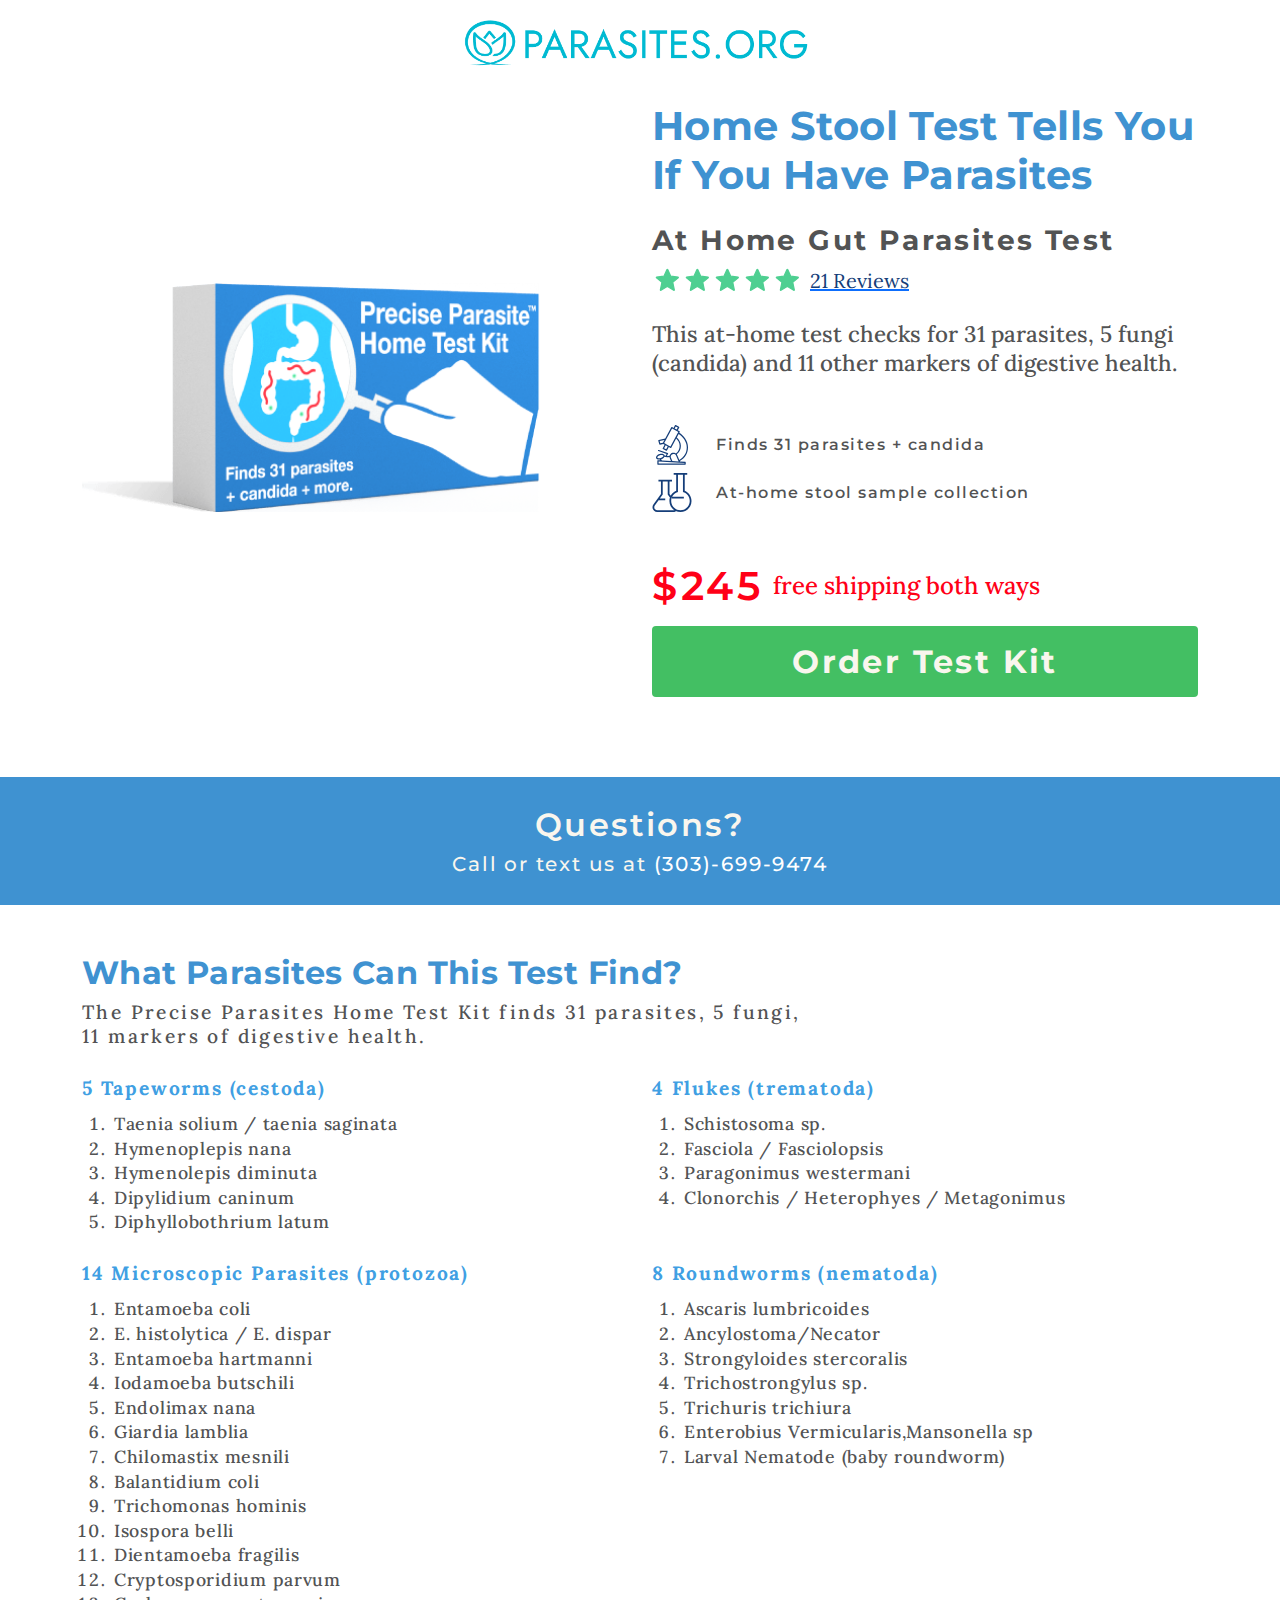
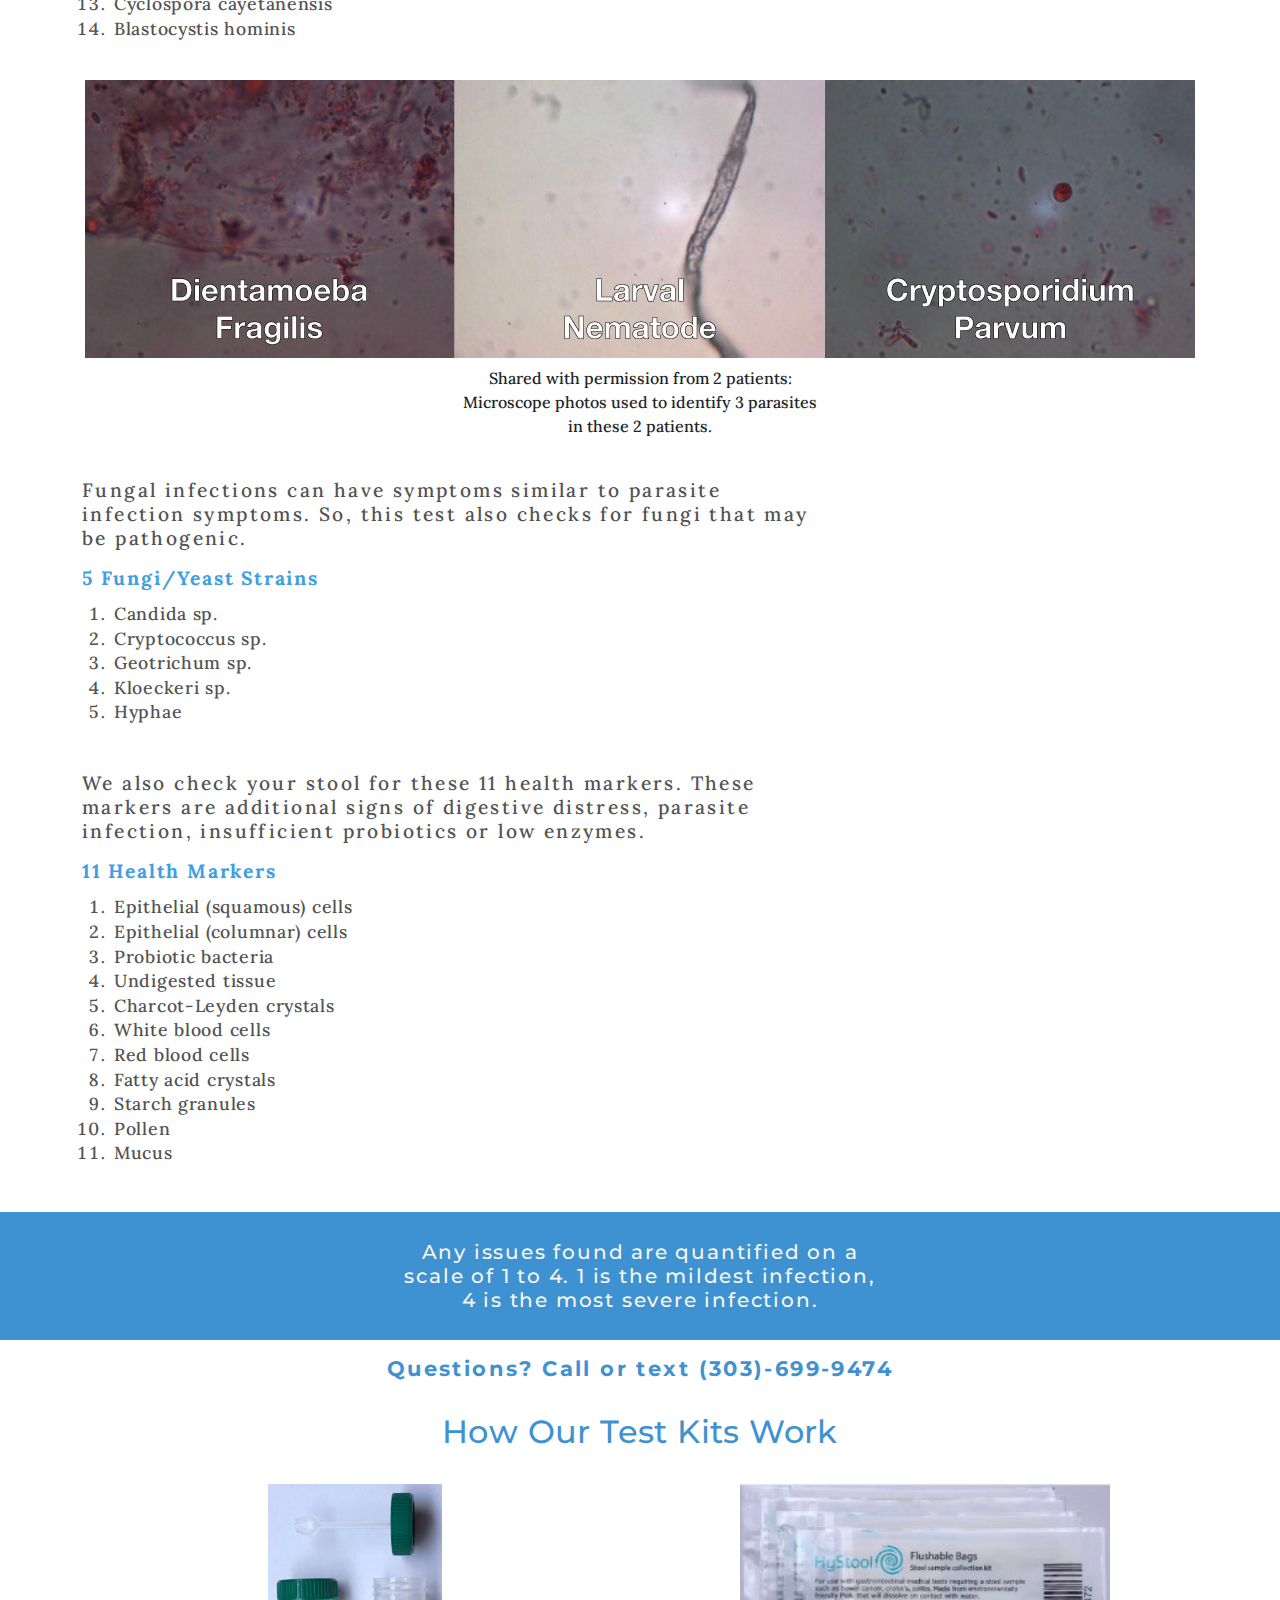
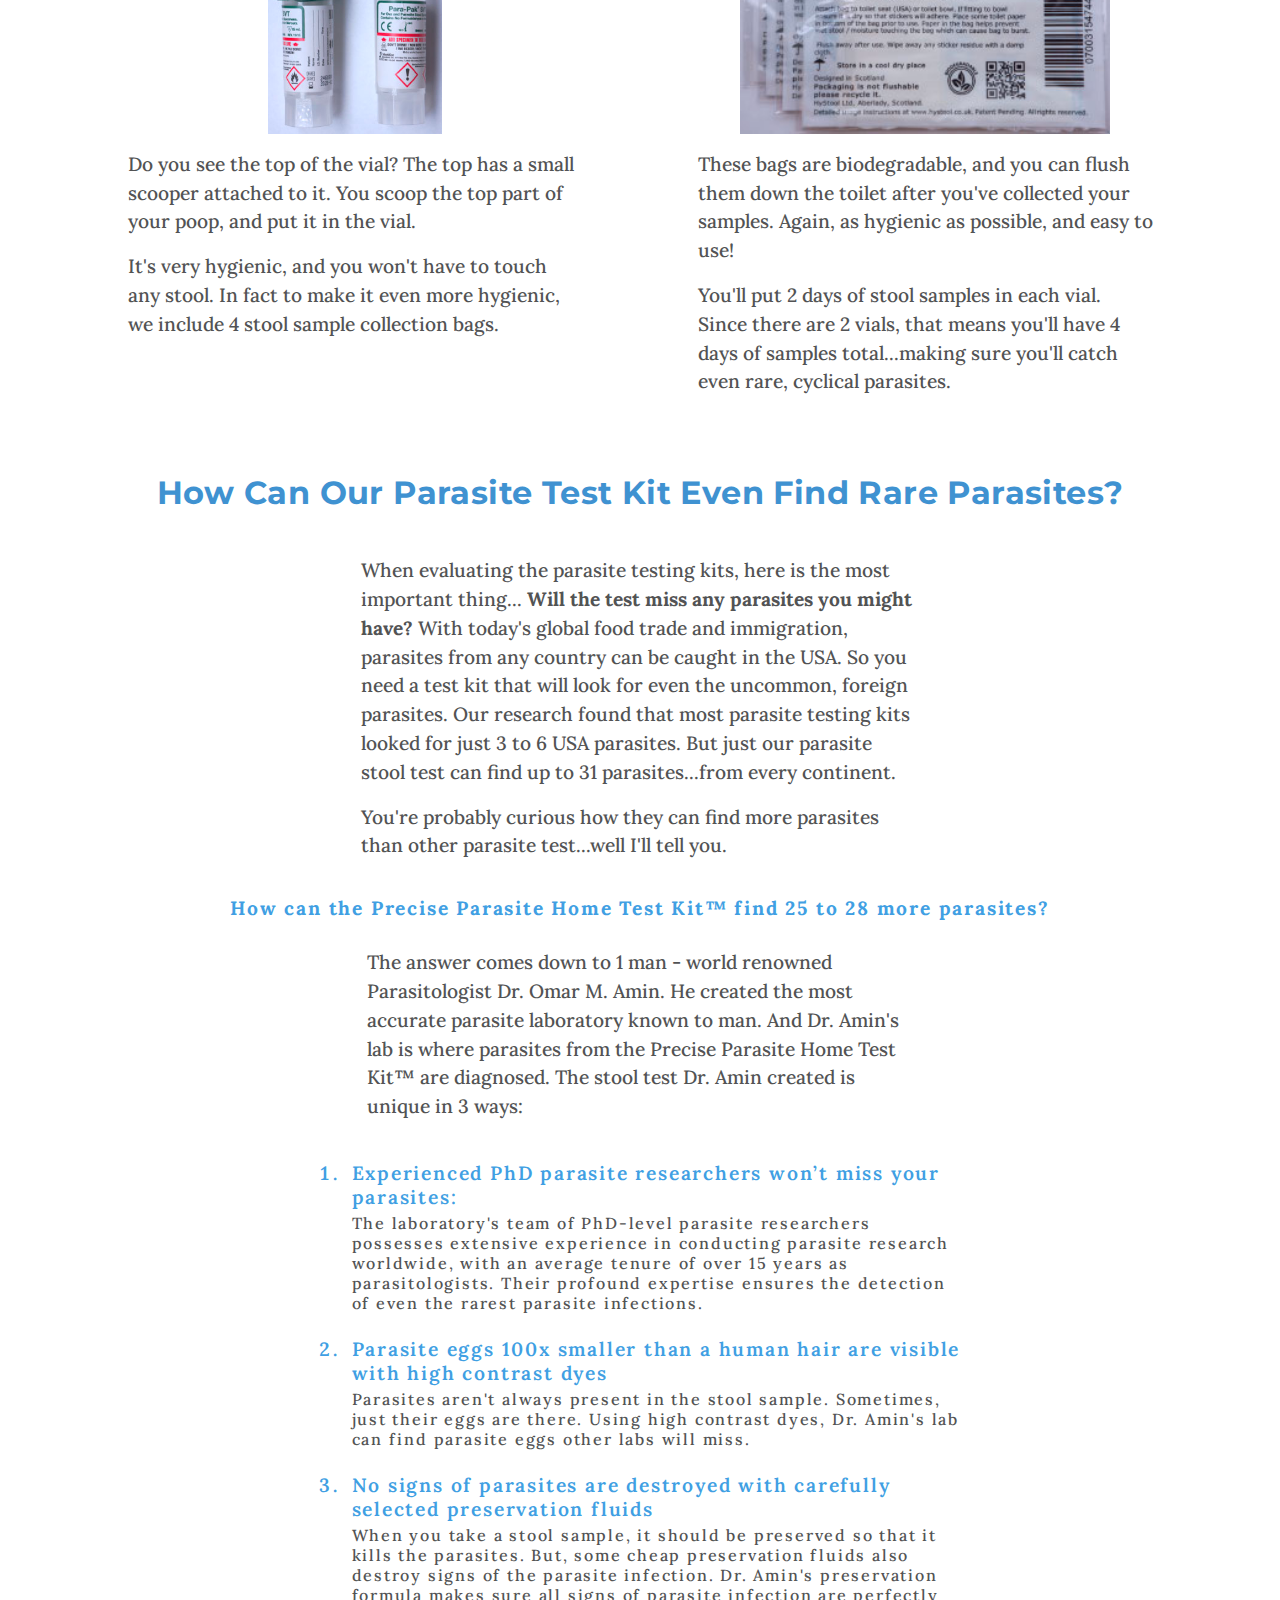
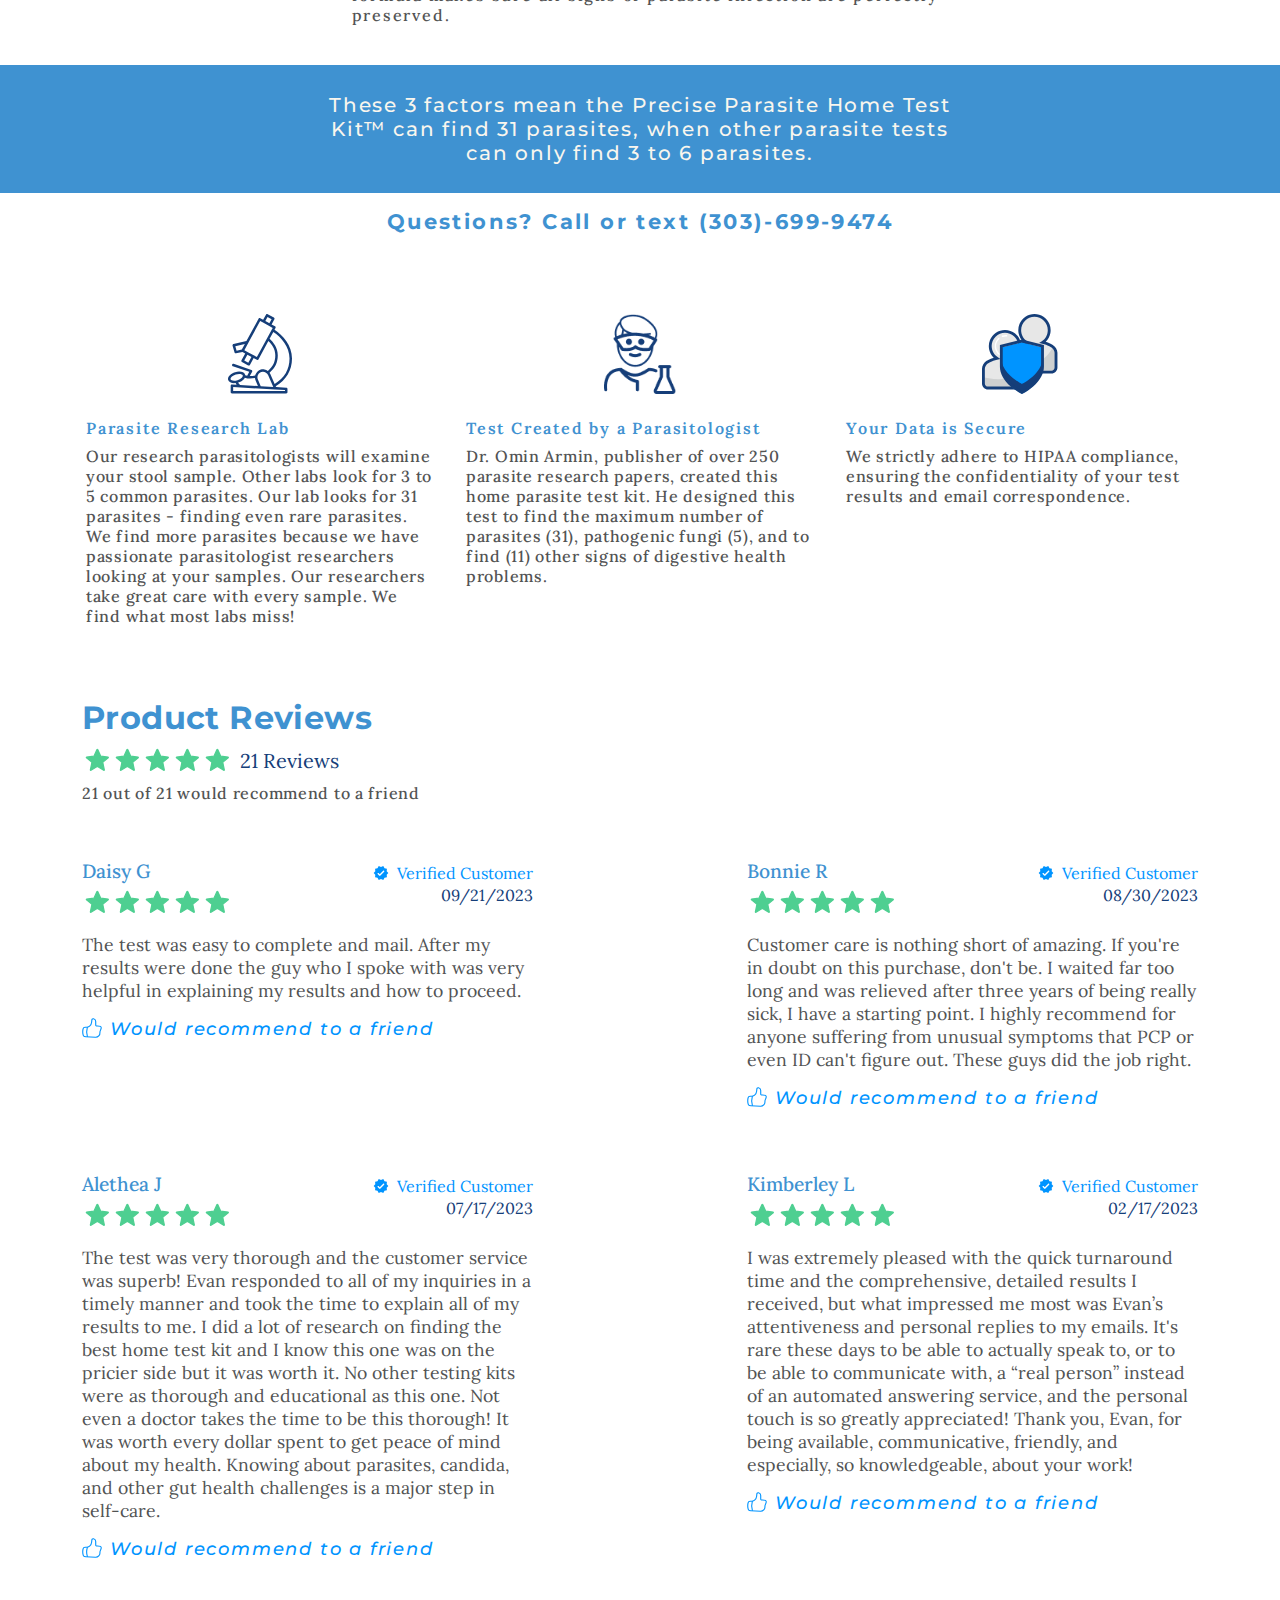
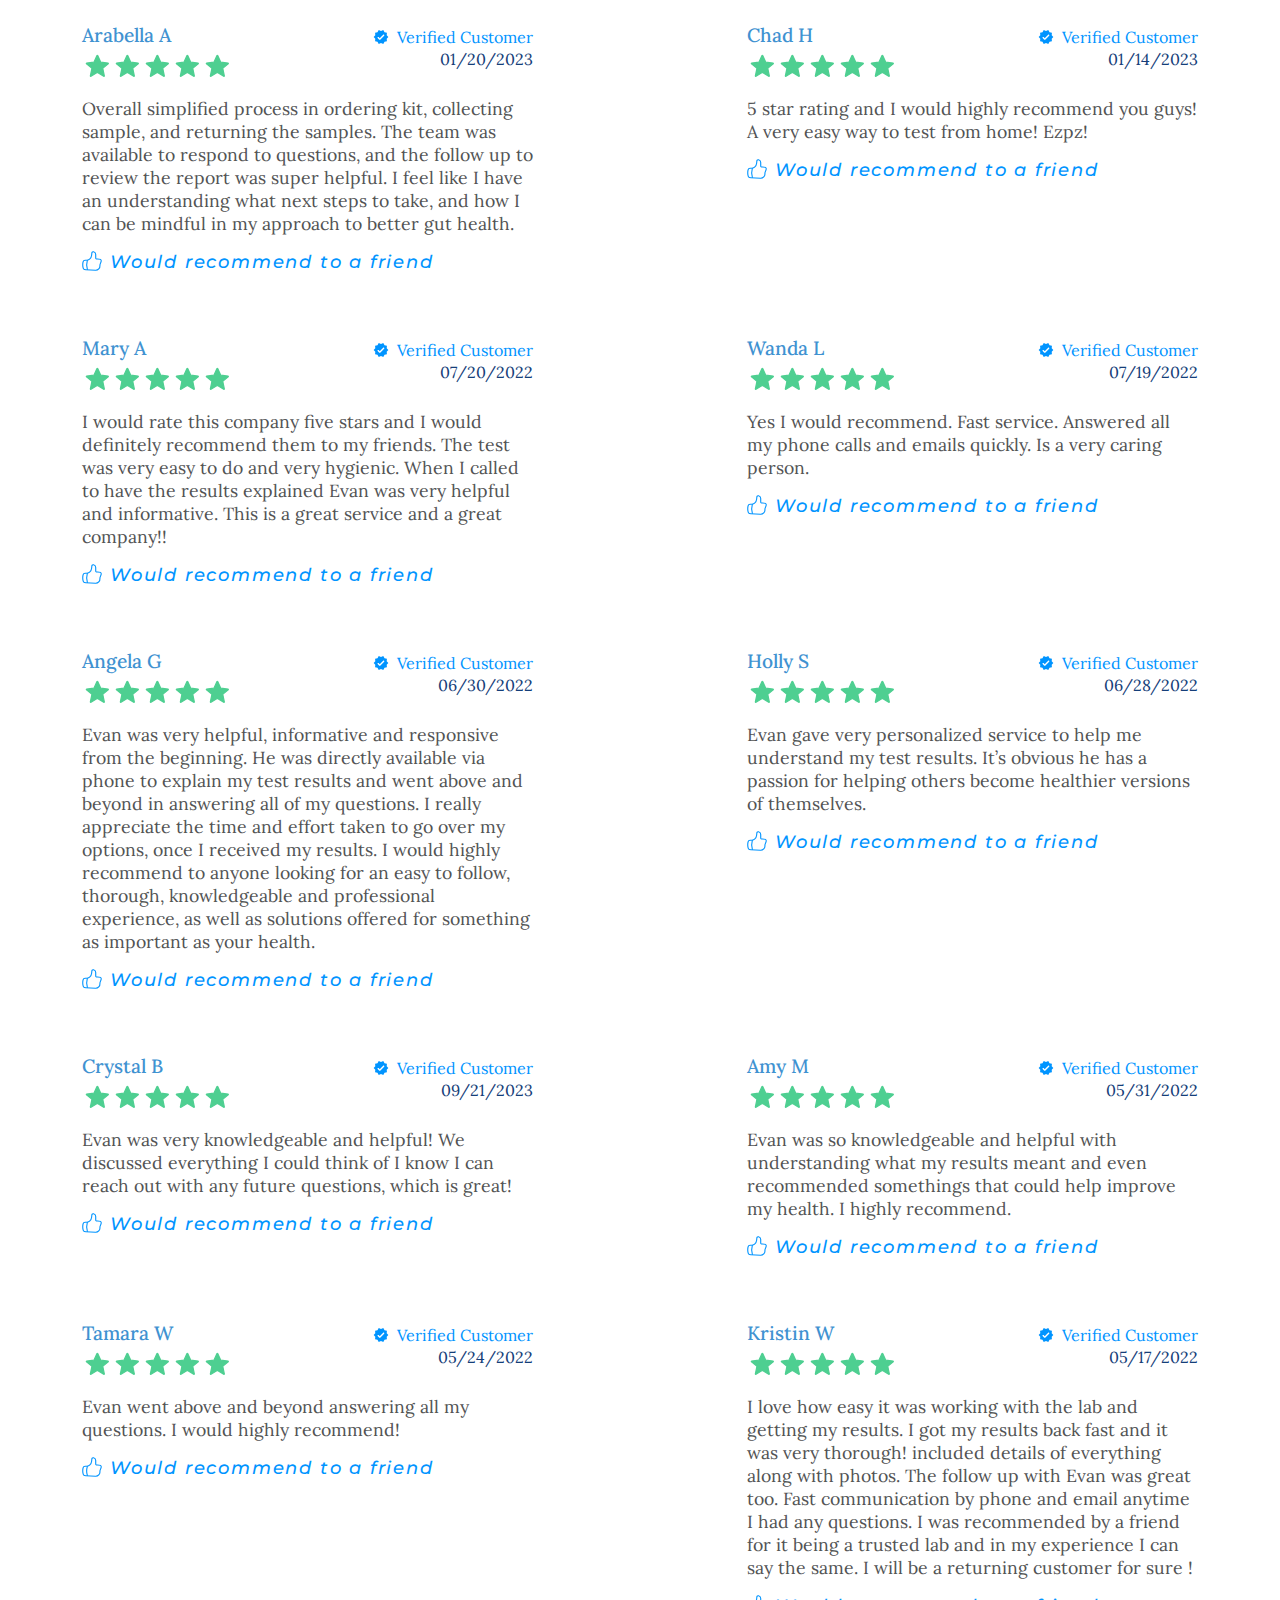
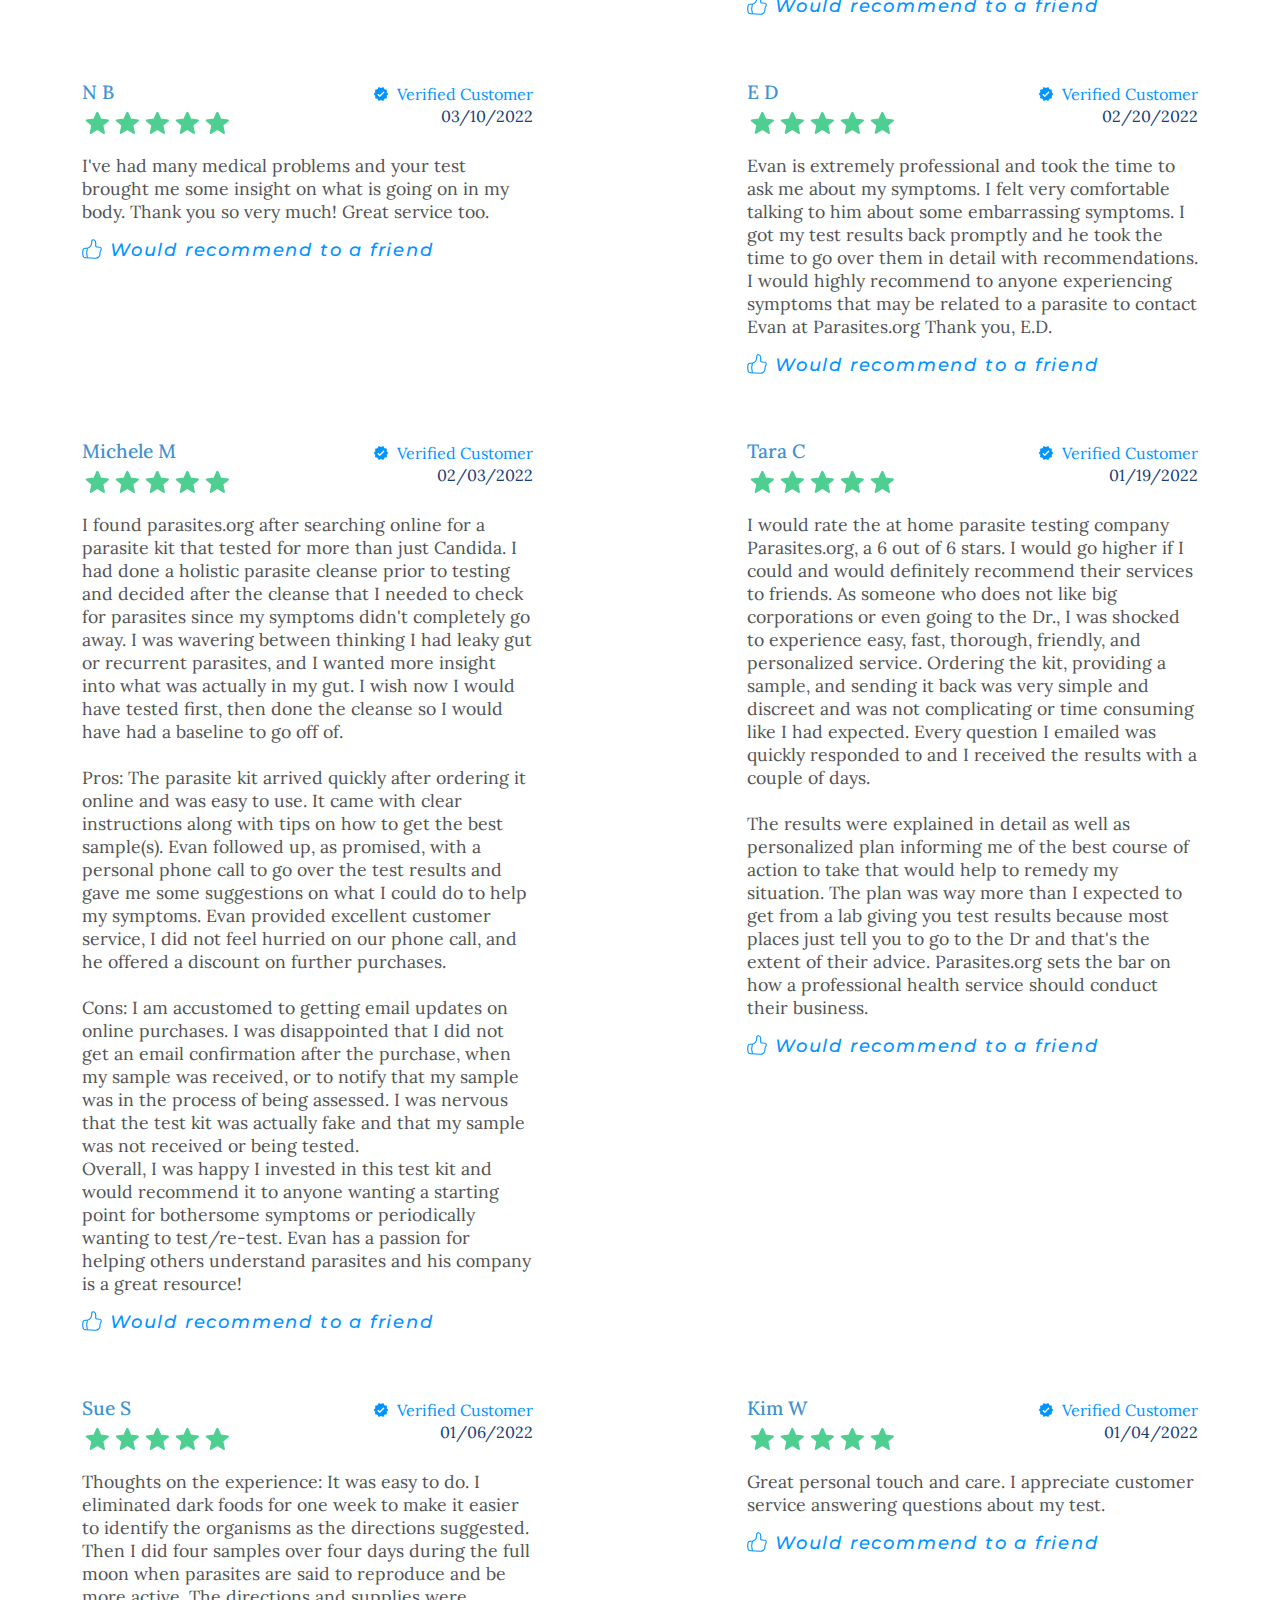
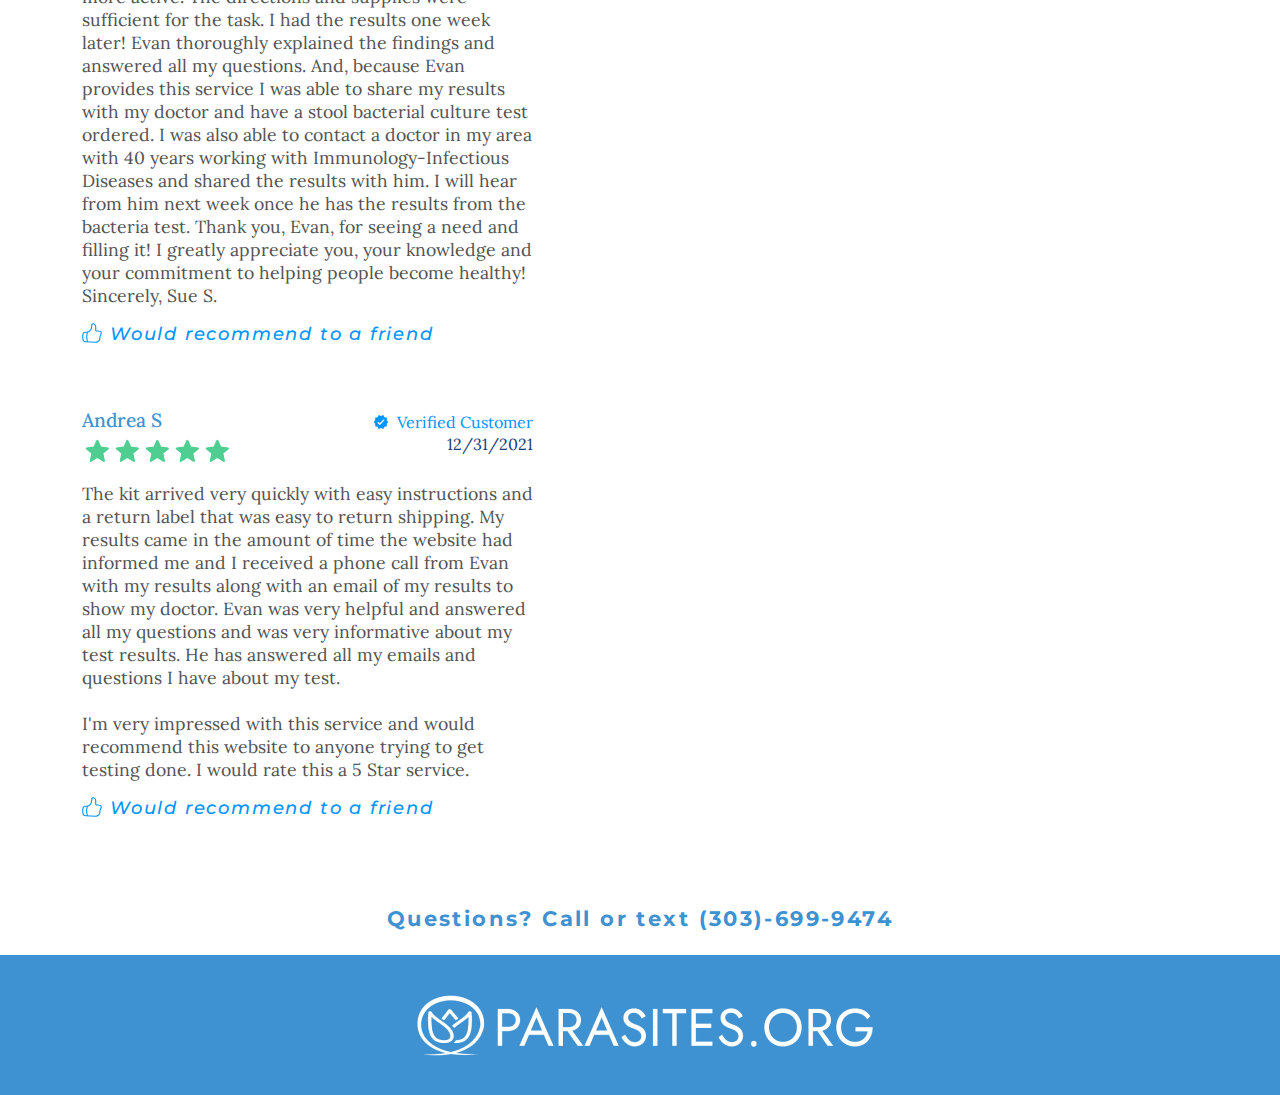
<file: gut-parasite-test-problem2.html>
<!DOCTYPE html>
<html lang="en">
<head>
    <!-- Google Tag Manager -->
	<script>(function(w,d,s,l,i){w[l]=w[l]||[];w[l].push({'gtm.start':
        new Date().getTime(),event:'gtm.js'});var f=d.getElementsByTagName(s)[0],
        j=d.createElement(s),dl=l!='dataLayer'?'&l='+l:'';j.async=true;j.src=
        'https://www.googletagmanager.com/gtm.js?id='+i+dl;f.parentNode.insertBefore(j,f);
        })(window,document,'script','dataLayer','GTM-MTJMC5W');</script>
    <!-- End Google Tag Manager -->    
    <meta charset="UTF-8">
    <!-- Shouldn't need below. Old standard. -->
    <meta http-equiv="Content-Type" content="text/html; charset=UTF-8">
    <!-- Add dark mode if time-->
    <!-- <meta name="color-scheme" content="light dark"> -->
    <meta name="viewport" content="width=device-width, initial-scale=1.0">
    <title>At-Home Parasite Stool Test (for humans)</title>
    <meta name="description" content="We've found the most accurate home parasite stool test for intestinal parasite testing in human. It's an at home test that can find dozens of parasites.">

    <link rel="icon" type="image/x-icon" href="parasitefavicon.ico">

    <!-- Bootstrap CSS -->
    <!-- <link href="https://cdn.jsdelivr.net/npm/bootstrap@5.1.3/dist/css/bootstrap.min.css" rel="stylesheet" integrity="sha384-1BmE4kWBq78iYhFldvKuhfTAU6auU8tT94WrHftjDbrCEXSU1oBoqyl2QvZ6jIW3" crossorigin="anonymous"> -->
    
    <!-- Fonts -->
    <link href="https://fonts.googleapis.com/css2?family=Montserrat:wght@300;400;500;550;600;700&display=swap" rel="stylesheet">
    <link href="https://fonts.googleapis.com/css2?family=Lora:wght@400;500&display=swap" rel="stylesheet">

    <style>

    @charset "UTF-8";

        :root{--bs-blue:#0d6efd;--bs-indigo:#6610f2;--bs-purple:#6f42c1;--bs-pink:#d63384;--bs-red:#dc3545;--bs-orange:#fd7e14;--bs-yellow:#ffc107;--bs-green:#198754;--bs-teal:#20c997;--bs-cyan:#0dcaf0;--bs-white:#fff;--bs-gray:#6c757d;--bs-gray-dark:#343a40;--bs-gray-100:#f8f9fa;--bs-gray-200:#e9ecef;--bs-gray-300:#dee2e6;--bs-gray-400:#ced4da;--bs-gray-500:#adb5bd;--bs-gray-600:#6c757d;--bs-gray-700:#495057;--bs-gray-800:#343a40;--bs-gray-900:#212529;--bs-primary:#0d6efd;--bs-secondary:#6c757d;--bs-success:#198754;--bs-info:#0dcaf0;--bs-warning:#ffc107;--bs-danger:#dc3545;--bs-light:#f8f9fa;--bs-dark:#212529;--bs-primary-rgb:13,110,253;--bs-secondary-rgb:108,117,125;--bs-success-rgb:25,135,84;--bs-info-rgb:13,202,240;--bs-warning-rgb:255,193,7;--bs-danger-rgb:220,53,69;--bs-light-rgb:248,249,250;--bs-dark-rgb:33,37,41;--bs-white-rgb:255,255,255;--bs-black-rgb:0,0,0;--bs-body-color-rgb:33,37,41;--bs-body-bg-rgb:255,255,255;--bs-font-sans-serif:system-ui,-apple-system,"Segoe UI",Roboto,"Helvetica Neue",Arial,"Noto Sans","Liberation Sans",sans-serif,"Apple Color Emoji","Segoe UI Emoji","Segoe UI Symbol","Noto Color Emoji";--bs-font-monospace:SFMono-Regular,Menlo,Monaco,Consolas,"Liberation Mono","Courier New",monospace;--bs-gradient:linear-gradient(180deg, rgba(255, 255, 255, 0.15), rgba(255, 255, 255, 0));--bs-body-font-family:var(--bs-font-sans-serif);--bs-body-font-size:1rem;--bs-body-font-weight:400;--bs-body-line-height:1.5;--bs-body-color:#212529;--bs-body-bg:#fff}*,::after,::before{box-sizing:border-box}@media (prefers-reduced-motion:no-preference){:root{scroll-behavior:smooth}}body{margin:0;font-family:var(--bs-body-font-family);font-size:var(--bs-body-font-size);font-weight:var(--bs-body-font-weight);line-height:var(--bs-body-line-height);color:var(--bs-body-color);text-align:var(--bs-body-text-align);background-color:var(--bs-body-bg);-webkit-text-size-adjust:100%;-webkit-tap-highlight-color:transparent}hr{margin:1rem 0;color:inherit;background-color:currentColor;border:0;opacity:.25}hr:not([size]){height:1px}.h1,.h2,.h3,.h4,.h5,.h6,h1,h2,h3,h4,h5,h6{margin-top:0;margin-bottom:.5rem;font-weight:500;line-height:1.2}.h1,h1{font-size:calc(1.375rem + 1.5vw)}@media (min-width:1200px){.h1,h1{font-size:2.5rem}}.h2,h2{font-size:calc(1.325rem + .9vw)}@media (min-width:1200px){.h2,h2{font-size:2rem}}.h3,h3{font-size:calc(1.3rem + .6vw)}@media (min-width:1200px){.h3,h3{font-size:1.75rem}}.h4,h4{font-size:calc(1.275rem + .3vw)}@media (min-width:1200px){.h4,h4{font-size:1.5rem}}.h5,h5{font-size:1.25rem}.h6,h6{font-size:1rem}p{margin-top:0;margin-bottom:1rem}abbr[data-bs-original-title],abbr[title]{-webkit-text-decoration:underline dotted;text-decoration:underline dotted;cursor:help;-webkit-text-decoration-skip-ink:none;text-decoration-skip-ink:none}address{margin-bottom:1rem;font-style:normal;line-height:inherit}ol,ul{padding-left:2rem}dl,ol,ul{margin-top:0;margin-bottom:1rem}ol ol,ol ul,ul ol,ul ul{margin-bottom:0}dt{font-weight:700}dd{margin-bottom:.5rem;margin-left:0}blockquote{margin:0 0 1rem}b,strong{font-weight:bolder}.small,small{font-size:.875em}.mark,mark{padding:.2em;background-color:#fcf8e3}sub,sup{position:relative;font-size:.75em;line-height:0;vertical-align:baseline}sub{bottom:-.25em}sup{top:-.5em}a{color:#0d6efd;text-decoration:underline}a:hover{color:#0a58ca}a:not([href]):not([class]),a:not([href]):not([class]):hover{color:inherit;text-decoration:none}code,kbd,pre,samp{font-family:var(--bs-font-monospace);font-size:1em;direction:ltr;unicode-bidi:bidi-override}pre{display:block;margin-top:0;margin-bottom:1rem;overflow:auto;font-size:.875em}pre code{font-size:inherit;color:inherit;word-break:normal}code{font-size:.875em;color:#d63384;word-wrap:break-word}a>code{color:inherit}kbd{padding:.2rem .4rem;font-size:.875em;color:#fff;background-color:#212529;border-radius:.2rem}kbd kbd{padding:0;font-size:1em;font-weight:700}figure{margin:0 0 1rem}img,svg{vertical-align:middle}table{caption-side:bottom;border-collapse:collapse}caption{padding-top:.5rem;padding-bottom:.5rem;color:#6c757d;text-align:left}th{text-align:inherit;text-align:-webkit-match-parent}tbody,td,tfoot,th,thead,tr{border-color:inherit;border-style:solid;border-width:0}label{display:inline-block}button{border-radius:0}button:focus:not(:focus-visible){outline:0}button,input,optgroup,select,textarea{margin:0;font-family:inherit;font-size:inherit;line-height:inherit}button,select{text-transform:none}[role=button]{cursor:pointer}select{word-wrap:normal}select:disabled{opacity:1}[list]::-webkit-calendar-picker-indicator{display:none}[type=button],[type=reset],[type=submit],button{-webkit-appearance:button}[type=button]:not(:disabled),[type=reset]:not(:disabled),[type=submit]:not(:disabled),button:not(:disabled){cursor:pointer}::-moz-focus-inner{padding:0;border-style:none}textarea{resize:vertical}fieldset{min-width:0;padding:0;margin:0;border:0}legend{float:left;width:100%;padding:0;margin-bottom:.5rem;font-size:calc(1.275rem + .3vw);line-height:inherit}@media (min-width:1200px){legend{font-size:1.5rem}}legend+*{clear:left}::-webkit-datetime-edit-day-field,::-webkit-datetime-edit-fields-wrapper,::-webkit-datetime-edit-hour-field,::-webkit-datetime-edit-minute,::-webkit-datetime-edit-month-field,::-webkit-datetime-edit-text,::-webkit-datetime-edit-year-field{padding:0}::-webkit-inner-spin-button{height:auto}[type=search]{outline-offset:-2px;-webkit-appearance:textfield}::-webkit-search-decoration{-webkit-appearance:none}::-webkit-color-swatch-wrapper{padding:0}::-webkit-file-upload-button{font:inherit}::file-selector-button{font:inherit}::-webkit-file-upload-button{font:inherit;-webkit-appearance:button}output{display:inline-block}iframe{border:0}summary{display:list-item;cursor:pointer}progress{vertical-align:baseline}[hidden]{display:none!important}.lead{font-size:1.25rem;font-weight:300}.display-1{font-size:calc(1.625rem + 4.5vw);font-weight:300;line-height:1.2}@media (min-width:1200px){.display-1{font-size:5rem}}.display-2{font-size:calc(1.575rem + 3.9vw);font-weight:300;line-height:1.2}@media (min-width:1200px){.display-2{font-size:4.5rem}}.display-3{font-size:calc(1.525rem + 3.3vw);font-weight:300;line-height:1.2}@media (min-width:1200px){.display-3{font-size:4rem}}.display-4{font-size:calc(1.475rem + 2.7vw);font-weight:300;line-height:1.2}@media (min-width:1200px){.display-4{font-size:3.5rem}}.display-5{font-size:calc(1.425rem + 2.1vw);font-weight:300;line-height:1.2}@media (min-width:1200px){.display-5{font-size:3rem}}.display-6{font-size:calc(1.375rem + 1.5vw);font-weight:300;line-height:1.2}@media (min-width:1200px){.display-6{font-size:2.5rem}}.list-unstyled{padding-left:0;list-style:none}.list-inline{padding-left:0;list-style:none}.list-inline-item{display:inline-block}.list-inline-item:not(:last-child){margin-right:.5rem}.initialism{font-size:.875em;text-transform:uppercase}.blockquote{margin-bottom:1rem;font-size:1.25rem}.blockquote>:last-child{margin-bottom:0}.blockquote-footer{margin-top:-1rem;margin-bottom:1rem;font-size:.875em;color:#6c757d}.blockquote-footer::before{content:"— "}.img-fluid{max-width:100%;height:auto}.img-thumbnail{padding:.25rem;background-color:#fff;border:1px solid #dee2e6;border-radius:.25rem;max-width:100%;height:auto}.figure{display:inline-block}.figure-img{margin-bottom:.5rem;line-height:1}.figure-caption{font-size:.875em;color:#6c757d}.container,.container-fluid,.container-lg,.container-md,.container-sm,.container-xl,.container-xxl{width:100%;padding-right:var(--bs-gutter-x,.75rem);padding-left:var(--bs-gutter-x,.75rem);margin-right:auto;margin-left:auto}@media (min-width:576px){.container,.container-sm{max-width:540px}}@media (min-width:768px){.container,.container-md,.container-sm{max-width:720px}}@media (min-width:992px){.container,.container-lg,.container-md,.container-sm{max-width:960px}}@media (min-width:1200px){.container,.container-lg,.container-md,.container-sm,.container-xl{max-width:1140px}}@media (min-width:1400px){.container,.container-lg,.container-md,.container-sm,.container-xl,.container-xxl{max-width:1320px}}.row{--bs-gutter-x:1.5rem;--bs-gutter-y:0;display:flex;flex-wrap:wrap;margin-top:calc(-1 * var(--bs-gutter-y));margin-right:calc(-.5 * var(--bs-gutter-x));margin-left:calc(-.5 * var(--bs-gutter-x))}.row>*{flex-shrink:0;width:100%;max-width:100%;padding-right:calc(var(--bs-gutter-x) * .5);padding-left:calc(var(--bs-gutter-x) * .5);margin-top:var(--bs-gutter-y)}.col{flex:1 0 0%}.row-cols-auto>*{flex:0 0 auto;width:auto}.row-cols-1>*{flex:0 0 auto;width:100%}.row-cols-2>*{flex:0 0 auto;width:50%}.row-cols-3>*{flex:0 0 auto;width:33.3333333333%}.row-cols-4>*{flex:0 0 auto;width:25%}.row-cols-5>*{flex:0 0 auto;width:20%}.row-cols-6>*{flex:0 0 auto;width:16.6666666667%}.col-auto{flex:0 0 auto;width:auto}.col-1{flex:0 0 auto;width:8.33333333%}.col-2{flex:0 0 auto;width:16.66666667%}.col-3{flex:0 0 auto;width:25%}.col-4{flex:0 0 auto;width:33.33333333%}.col-5{flex:0 0 auto;width:41.66666667%}.col-6{flex:0 0 auto;width:50%}.col-7{flex:0 0 auto;width:58.33333333%}.col-8{flex:0 0 auto;width:66.66666667%}.col-9{flex:0 0 auto;width:75%}.col-10{flex:0 0 auto;width:83.33333333%}.col-11{flex:0 0 auto;width:91.66666667%}.col-12{flex:0 0 auto;width:100%}.offset-1{margin-left:8.33333333%}.offset-2{margin-left:16.66666667%}.offset-3{margin-left:25%}.offset-4{margin-left:33.33333333%}.offset-5{margin-left:41.66666667%}.offset-6{margin-left:50%}.offset-7{margin-left:58.33333333%}.offset-8{margin-left:66.66666667%}.offset-9{margin-left:75%}.offset-10{margin-left:83.33333333%}.offset-11{margin-left:91.66666667%}.g-0,.gx-0{--bs-gutter-x:0}.g-0,.gy-0{--bs-gutter-y:0}.g-1,.gx-1{--bs-gutter-x:0.25rem}.g-1,.gy-1{--bs-gutter-y:0.25rem}.g-2,.gx-2{--bs-gutter-x:0.5rem}.g-2,.gy-2{--bs-gutter-y:0.5rem}.g-3,.gx-3{--bs-gutter-x:1rem}.g-3,.gy-3{--bs-gutter-y:1rem}.g-4,.gx-4{--bs-gutter-x:1.5rem}.g-4,.gy-4{--bs-gutter-y:1.5rem}.g-5,.gx-5{--bs-gutter-x:3rem}.g-5,.gy-5{--bs-gutter-y:3rem}@media (min-width:576px){.col-sm{flex:1 0 0%}.row-cols-sm-auto>*{flex:0 0 auto;width:auto}.row-cols-sm-1>*{flex:0 0 auto;width:100%}.row-cols-sm-2>*{flex:0 0 auto;width:50%}.row-cols-sm-3>*{flex:0 0 auto;width:33.3333333333%}.row-cols-sm-4>*{flex:0 0 auto;width:25%}.row-cols-sm-5>*{flex:0 0 auto;width:20%}.row-cols-sm-6>*{flex:0 0 auto;width:16.6666666667%}.col-sm-auto{flex:0 0 auto;width:auto}.col-sm-1{flex:0 0 auto;width:8.33333333%}.col-sm-2{flex:0 0 auto;width:16.66666667%}.col-sm-3{flex:0 0 auto;width:25%}.col-sm-4{flex:0 0 auto;width:33.33333333%}.col-sm-5{flex:0 0 auto;width:41.66666667%}.col-sm-6{flex:0 0 auto;width:50%}.col-sm-7{flex:0 0 auto;width:58.33333333%}.col-sm-8{flex:0 0 auto;width:66.66666667%}.col-sm-9{flex:0 0 auto;width:75%}.col-sm-10{flex:0 0 auto;width:83.33333333%}.col-sm-11{flex:0 0 auto;width:91.66666667%}.col-sm-12{flex:0 0 auto;width:100%}.offset-sm-0{margin-left:0}.offset-sm-1{margin-left:8.33333333%}.offset-sm-2{margin-left:16.66666667%}.offset-sm-3{margin-left:25%}.offset-sm-4{margin-left:33.33333333%}.offset-sm-5{margin-left:41.66666667%}.offset-sm-6{margin-left:50%}.offset-sm-7{margin-left:58.33333333%}.offset-sm-8{margin-left:66.66666667%}.offset-sm-9{margin-left:75%}.offset-sm-10{margin-left:83.33333333%}.offset-sm-11{margin-left:91.66666667%}.g-sm-0,.gx-sm-0{--bs-gutter-x:0}.g-sm-0,.gy-sm-0{--bs-gutter-y:0}.g-sm-1,.gx-sm-1{--bs-gutter-x:0.25rem}.g-sm-1,.gy-sm-1{--bs-gutter-y:0.25rem}.g-sm-2,.gx-sm-2{--bs-gutter-x:0.5rem}.g-sm-2,.gy-sm-2{--bs-gutter-y:0.5rem}.g-sm-3,.gx-sm-3{--bs-gutter-x:1rem}.g-sm-3,.gy-sm-3{--bs-gutter-y:1rem}.g-sm-4,.gx-sm-4{--bs-gutter-x:1.5rem}.g-sm-4,.gy-sm-4{--bs-gutter-y:1.5rem}.g-sm-5,.gx-sm-5{--bs-gutter-x:3rem}.g-sm-5,.gy-sm-5{--bs-gutter-y:3rem}}@media (min-width:768px){.col-md{flex:1 0 0%}.row-cols-md-auto>*{flex:0 0 auto;width:auto}.row-cols-md-1>*{flex:0 0 auto;width:100%}.row-cols-md-2>*{flex:0 0 auto;width:50%}.row-cols-md-3>*{flex:0 0 auto;width:33.3333333333%}.row-cols-md-4>*{flex:0 0 auto;width:25%}.row-cols-md-5>*{flex:0 0 auto;width:20%}.row-cols-md-6>*{flex:0 0 auto;width:16.6666666667%}.col-md-auto{flex:0 0 auto;width:auto}.col-md-1{flex:0 0 auto;width:8.33333333%}.col-md-2{flex:0 0 auto;width:16.66666667%}.col-md-3{flex:0 0 auto;width:25%}.col-md-4{flex:0 0 auto;width:33.33333333%}.col-md-5{flex:0 0 auto;width:41.66666667%}.col-md-6{flex:0 0 auto;width:50%}.col-md-7{flex:0 0 auto;width:58.33333333%}.col-md-8{flex:0 0 auto;width:66.66666667%}.col-md-9{flex:0 0 auto;width:75%}.col-md-10{flex:0 0 auto;width:83.33333333%}.col-md-11{flex:0 0 auto;width:91.66666667%}.col-md-12{flex:0 0 auto;width:100%}.offset-md-0{margin-left:0}.offset-md-1{margin-left:8.33333333%}.offset-md-2{margin-left:16.66666667%}.offset-md-3{margin-left:25%}.offset-md-4{margin-left:33.33333333%}.offset-md-5{margin-left:41.66666667%}.offset-md-6{margin-left:50%}.offset-md-7{margin-left:58.33333333%}.offset-md-8{margin-left:66.66666667%}.offset-md-9{margin-left:75%}.offset-md-10{margin-left:83.33333333%}.offset-md-11{margin-left:91.66666667%}.g-md-0,.gx-md-0{--bs-gutter-x:0}.g-md-0,.gy-md-0{--bs-gutter-y:0}.g-md-1,.gx-md-1{--bs-gutter-x:0.25rem}.g-md-1,.gy-md-1{--bs-gutter-y:0.25rem}.g-md-2,.gx-md-2{--bs-gutter-x:0.5rem}.g-md-2,.gy-md-2{--bs-gutter-y:0.5rem}.g-md-3,.gx-md-3{--bs-gutter-x:1rem}.g-md-3,.gy-md-3{--bs-gutter-y:1rem}.g-md-4,.gx-md-4{--bs-gutter-x:1.5rem}.g-md-4,.gy-md-4{--bs-gutter-y:1.5rem}.g-md-5,.gx-md-5{--bs-gutter-x:3rem}.g-md-5,.gy-md-5{--bs-gutter-y:3rem}}@media (min-width:992px){.col-lg{flex:1 0 0%}.row-cols-lg-auto>*{flex:0 0 auto;width:auto}.row-cols-lg-1>*{flex:0 0 auto;width:100%}.row-cols-lg-2>*{flex:0 0 auto;width:50%}.row-cols-lg-3>*{flex:0 0 auto;width:33.3333333333%}.row-cols-lg-4>*{flex:0 0 auto;width:25%}.row-cols-lg-5>*{flex:0 0 auto;width:20%}.row-cols-lg-6>*{flex:0 0 auto;width:16.6666666667%}.col-lg-auto{flex:0 0 auto;width:auto}.col-lg-1{flex:0 0 auto;width:8.33333333%}.col-lg-2{flex:0 0 auto;width:16.66666667%}.col-lg-3{flex:0 0 auto;width:25%}.col-lg-4{flex:0 0 auto;width:33.33333333%}.col-lg-5{flex:0 0 auto;width:41.66666667%}.col-lg-6{flex:0 0 auto;width:50%}.col-lg-7{flex:0 0 auto;width:58.33333333%}.col-lg-8{flex:0 0 auto;width:66.66666667%}.col-lg-9{flex:0 0 auto;width:75%}.col-lg-10{flex:0 0 auto;width:83.33333333%}.col-lg-11{flex:0 0 auto;width:91.66666667%}.col-lg-12{flex:0 0 auto;width:100%}.offset-lg-0{margin-left:0}.offset-lg-1{margin-left:8.33333333%}.offset-lg-2{margin-left:16.66666667%}.offset-lg-3{margin-left:25%}.offset-lg-4{margin-left:33.33333333%}.offset-lg-5{margin-left:41.66666667%}.offset-lg-6{margin-left:50%}.offset-lg-7{margin-left:58.33333333%}.offset-lg-8{margin-left:66.66666667%}.offset-lg-9{margin-left:75%}.offset-lg-10{margin-left:83.33333333%}.offset-lg-11{margin-left:91.66666667%}.g-lg-0,.gx-lg-0{--bs-gutter-x:0}.g-lg-0,.gy-lg-0{--bs-gutter-y:0}.g-lg-1,.gx-lg-1{--bs-gutter-x:0.25rem}.g-lg-1,.gy-lg-1{--bs-gutter-y:0.25rem}.g-lg-2,.gx-lg-2{--bs-gutter-x:0.5rem}.g-lg-2,.gy-lg-2{--bs-gutter-y:0.5rem}.g-lg-3,.gx-lg-3{--bs-gutter-x:1rem}.g-lg-3,.gy-lg-3{--bs-gutter-y:1rem}.g-lg-4,.gx-lg-4{--bs-gutter-x:1.5rem}.g-lg-4,.gy-lg-4{--bs-gutter-y:1.5rem}.g-lg-5,.gx-lg-5{--bs-gutter-x:3rem}.g-lg-5,.gy-lg-5{--bs-gutter-y:3rem}}@media (min-width:1200px){.col-xl{flex:1 0 0%}.row-cols-xl-auto>*{flex:0 0 auto;width:auto}.row-cols-xl-1>*{flex:0 0 auto;width:100%}.row-cols-xl-2>*{flex:0 0 auto;width:50%}.row-cols-xl-3>*{flex:0 0 auto;width:33.3333333333%}.row-cols-xl-4>*{flex:0 0 auto;width:25%}.row-cols-xl-5>*{flex:0 0 auto;width:20%}.row-cols-xl-6>*{flex:0 0 auto;width:16.6666666667%}.col-xl-auto{flex:0 0 auto;width:auto}.col-xl-1{flex:0 0 auto;width:8.33333333%}.col-xl-2{flex:0 0 auto;width:16.66666667%}.col-xl-3{flex:0 0 auto;width:25%}.col-xl-4{flex:0 0 auto;width:33.33333333%}.col-xl-5{flex:0 0 auto;width:41.66666667%}.col-xl-6{flex:0 0 auto;width:50%}.col-xl-7{flex:0 0 auto;width:58.33333333%}.col-xl-8{flex:0 0 auto;width:66.66666667%}.col-xl-9{flex:0 0 auto;width:75%}.col-xl-10{flex:0 0 auto;width:83.33333333%}.col-xl-11{flex:0 0 auto;width:91.66666667%}.col-xl-12{flex:0 0 auto;width:100%}.offset-xl-0{margin-left:0}.offset-xl-1{margin-left:8.33333333%}.offset-xl-2{margin-left:16.66666667%}.offset-xl-3{margin-left:25%}.offset-xl-4{margin-left:33.33333333%}.offset-xl-5{margin-left:41.66666667%}.offset-xl-6{margin-left:50%}.offset-xl-7{margin-left:58.33333333%}.offset-xl-8{margin-left:66.66666667%}.offset-xl-9{margin-left:75%}.offset-xl-10{margin-left:83.33333333%}.offset-xl-11{margin-left:91.66666667%}.g-xl-0,.gx-xl-0{--bs-gutter-x:0}.g-xl-0,.gy-xl-0{--bs-gutter-y:0}.g-xl-1,.gx-xl-1{--bs-gutter-x:0.25rem}.g-xl-1,.gy-xl-1{--bs-gutter-y:0.25rem}.g-xl-2,.gx-xl-2{--bs-gutter-x:0.5rem}.g-xl-2,.gy-xl-2{--bs-gutter-y:0.5rem}.g-xl-3,.gx-xl-3{--bs-gutter-x:1rem}.g-xl-3,.gy-xl-3{--bs-gutter-y:1rem}.g-xl-4,.gx-xl-4{--bs-gutter-x:1.5rem}.g-xl-4,.gy-xl-4{--bs-gutter-y:1.5rem}.g-xl-5,.gx-xl-5{--bs-gutter-x:3rem}.g-xl-5,.gy-xl-5{--bs-gutter-y:3rem}}@media (min-width:1400px){.col-xxl{flex:1 0 0%}.row-cols-xxl-auto>*{flex:0 0 auto;width:auto}.row-cols-xxl-1>*{flex:0 0 auto;width:100%}.row-cols-xxl-2>*{flex:0 0 auto;width:50%}.row-cols-xxl-3>*{flex:0 0 auto;width:33.3333333333%}.row-cols-xxl-4>*{flex:0 0 auto;width:25%}.row-cols-xxl-5>*{flex:0 0 auto;width:20%}.row-cols-xxl-6>*{flex:0 0 auto;width:16.6666666667%}.col-xxl-auto{flex:0 0 auto;width:auto}.col-xxl-1{flex:0 0 auto;width:8.33333333%}.col-xxl-2{flex:0 0 auto;width:16.66666667%}.col-xxl-3{flex:0 0 auto;width:25%}.col-xxl-4{flex:0 0 auto;width:33.33333333%}.col-xxl-5{flex:0 0 auto;width:41.66666667%}.col-xxl-6{flex:0 0 auto;width:50%}.col-xxl-7{flex:0 0 auto;width:58.33333333%}.col-xxl-8{flex:0 0 auto;width:66.66666667%}.col-xxl-9{flex:0 0 auto;width:75%}.col-xxl-10{flex:0 0 auto;width:83.33333333%}.col-xxl-11{flex:0 0 auto;width:91.66666667%}.col-xxl-12{flex:0 0 auto;width:100%}.offset-xxl-0{margin-left:0}.offset-xxl-1{margin-left:8.33333333%}.offset-xxl-2{margin-left:16.66666667%}.offset-xxl-3{margin-left:25%}.offset-xxl-4{margin-left:33.33333333%}.offset-xxl-5{margin-left:41.66666667%}.offset-xxl-6{margin-left:50%}.offset-xxl-7{margin-left:58.33333333%}.offset-xxl-8{margin-left:66.66666667%}.offset-xxl-9{margin-left:75%}.offset-xxl-10{margin-left:83.33333333%}.offset-xxl-11{margin-left:91.66666667%}.g-xxl-0,.gx-xxl-0{--bs-gutter-x:0}.g-xxl-0,.gy-xxl-0{--bs-gutter-y:0}.g-xxl-1,.gx-xxl-1{--bs-gutter-x:0.25rem}.g-xxl-1,.gy-xxl-1{--bs-gutter-y:0.25rem}.g-xxl-2,.gx-xxl-2{--bs-gutter-x:0.5rem}.g-xxl-2,.gy-xxl-2{--bs-gutter-y:0.5rem}.g-xxl-3,.gx-xxl-3{--bs-gutter-x:1rem}.g-xxl-3,.gy-xxl-3{--bs-gutter-y:1rem}.g-xxl-4,.gx-xxl-4{--bs-gutter-x:1.5rem}.g-xxl-4,.gy-xxl-4{--bs-gutter-y:1.5rem}.g-xxl-5,.gx-xxl-5{--bs-gutter-x:3rem}.g-xxl-5,.gy-xxl-5{--bs-gutter-y:3rem}}.table{--bs-table-bg:transparent;--bs-table-accent-bg:transparent;--bs-table-striped-color:#212529;--bs-table-striped-bg:rgba(0, 0, 0, 0.05);--bs-table-active-color:#212529;--bs-table-active-bg:rgba(0, 0, 0, 0.1);--bs-table-hover-color:#212529;--bs-table-hover-bg:rgba(0, 0, 0, 0.075);width:100%;margin-bottom:1rem;color:#212529;vertical-align:top;border-color:#dee2e6}.table>:not(caption)>*>*{padding:.5rem .5rem;background-color:var(--bs-table-bg);border-bottom-width:1px;box-shadow:inset 0 0 0 9999px var(--bs-table-accent-bg)}.table>tbody{vertical-align:inherit}.table>thead{vertical-align:bottom}.table>:not(:first-child){border-top:2px solid currentColor}.caption-top{caption-side:top}.table-sm>:not(caption)>*>*{padding:.25rem .25rem}.table-bordered>:not(caption)>*{border-width:1px 0}.table-bordered>:not(caption)>*>*{border-width:0 1px}.table-borderless>:not(caption)>*>*{border-bottom-width:0}.table-borderless>:not(:first-child){border-top-width:0}.table-striped>tbody>tr:nth-of-type(odd)>*{--bs-table-accent-bg:var(--bs-table-striped-bg);color:var(--bs-table-striped-color)}.table-active{--bs-table-accent-bg:var(--bs-table-active-bg);color:var(--bs-table-active-color)}.table-hover>tbody>tr:hover>*{--bs-table-accent-bg:var(--bs-table-hover-bg);color:var(--bs-table-hover-color)}.table-primary{--bs-table-bg:#cfe2ff;--bs-table-striped-bg:#c5d7f2;--bs-table-striped-color:#000;--bs-table-active-bg:#bacbe6;--bs-table-active-color:#000;--bs-table-hover-bg:#bfd1ec;--bs-table-hover-color:#000;color:#000;border-color:#bacbe6}.table-secondary{--bs-table-bg:#e2e3e5;--bs-table-striped-bg:#d7d8da;--bs-table-striped-color:#000;--bs-table-active-bg:#cbccce;--bs-table-active-color:#000;--bs-table-hover-bg:#d1d2d4;--bs-table-hover-color:#000;color:#000;border-color:#cbccce}.table-success{--bs-table-bg:#d1e7dd;--bs-table-striped-bg:#c7dbd2;--bs-table-striped-color:#000;--bs-table-active-bg:#bcd0c7;--bs-table-active-color:#000;--bs-table-hover-bg:#c1d6cc;--bs-table-hover-color:#000;color:#000;border-color:#bcd0c7}.table-info{--bs-table-bg:#cff4fc;--bs-table-striped-bg:#c5e8ef;--bs-table-striped-color:#000;--bs-table-active-bg:#badce3;--bs-table-active-color:#000;--bs-table-hover-bg:#bfe2e9;--bs-table-hover-color:#000;color:#000;border-color:#badce3}.table-warning{--bs-table-bg:#fff3cd;--bs-table-striped-bg:#f2e7c3;--bs-table-striped-color:#000;--bs-table-active-bg:#e6dbb9;--bs-table-active-color:#000;--bs-table-hover-bg:#ece1be;--bs-table-hover-color:#000;color:#000;border-color:#e6dbb9}.table-danger{--bs-table-bg:#f8d7da;--bs-table-striped-bg:#eccccf;--bs-table-striped-color:#000;--bs-table-active-bg:#dfc2c4;--bs-table-active-color:#000;--bs-table-hover-bg:#e5c7ca;--bs-table-hover-color:#000;color:#000;border-color:#dfc2c4}.table-light{--bs-table-bg:#f8f9fa;--bs-table-striped-bg:#ecedee;--bs-table-striped-color:#000;--bs-table-active-bg:#dfe0e1;--bs-table-active-color:#000;--bs-table-hover-bg:#e5e6e7;--bs-table-hover-color:#000;color:#000;border-color:#dfe0e1}.table-dark{--bs-table-bg:#212529;--bs-table-striped-bg:#2c3034;--bs-table-striped-color:#fff;--bs-table-active-bg:#373b3e;--bs-table-active-color:#fff;--bs-table-hover-bg:#323539;--bs-table-hover-color:#fff;color:#fff;border-color:#373b3e}.table-responsive{overflow-x:auto;-webkit-overflow-scrolling:touch}@media (max-width:575.98px){.table-responsive-sm{overflow-x:auto;-webkit-overflow-scrolling:touch}}@media (max-width:767.98px){.table-responsive-md{overflow-x:auto;-webkit-overflow-scrolling:touch}}@media (max-width:991.98px){.table-responsive-lg{overflow-x:auto;-webkit-overflow-scrolling:touch}}@media (max-width:1199.98px){.table-responsive-xl{overflow-x:auto;-webkit-overflow-scrolling:touch}}@media (max-width:1399.98px){.table-responsive-xxl{overflow-x:auto;-webkit-overflow-scrolling:touch}}.form-label{margin-bottom:.5rem}.col-form-label{padding-top:calc(.375rem + 1px);padding-bottom:calc(.375rem + 1px);margin-bottom:0;font-size:inherit;line-height:1.5}.col-form-label-lg{padding-top:calc(.5rem + 1px);padding-bottom:calc(.5rem + 1px);font-size:1.25rem}.col-form-label-sm{padding-top:calc(.25rem + 1px);padding-bottom:calc(.25rem + 1px);font-size:.875rem}.form-text{margin-top:.25rem;font-size:.875em;color:#6c757d}.form-control{display:block;width:100%;padding:.375rem .75rem;font-size:1rem;font-weight:400;line-height:1.5;color:#212529;background-color:#fff;background-clip:padding-box;border:1px solid #ced4da;-webkit-appearance:none;-moz-appearance:none;appearance:none;border-radius:.25rem;transition:border-color .15s ease-in-out,box-shadow .15s ease-in-out}@media (prefers-reduced-motion:reduce){.form-control{transition:none}}.form-control[type=file]{overflow:hidden}.form-control[type=file]:not(:disabled):not([readonly]){cursor:pointer}.form-control:focus{color:#212529;background-color:#fff;border-color:#86b7fe;outline:0;box-shadow:0 0 0 .25rem rgba(13,110,253,.25)}.form-control::-webkit-date-and-time-value{height:1.5em}.form-control::-moz-placeholder{color:#6c757d;opacity:1}.form-control::placeholder{color:#6c757d;opacity:1}.form-control:disabled,.form-control[readonly]{background-color:#e9ecef;opacity:1}.form-control::-webkit-file-upload-button{padding:.375rem .75rem;margin:-.375rem -.75rem;-webkit-margin-end:.75rem;margin-inline-end:.75rem;color:#212529;background-color:#e9ecef;pointer-events:none;border-color:inherit;border-style:solid;border-width:0;border-inline-end-width:1px;border-radius:0;-webkit-transition:color .15s ease-in-out,background-color .15s ease-in-out,border-color .15s ease-in-out,box-shadow .15s ease-in-out;transition:color .15s ease-in-out,background-color .15s ease-in-out,border-color .15s ease-in-out,box-shadow .15s ease-in-out}.form-control::file-selector-button{padding:.375rem .75rem;margin:-.375rem -.75rem;-webkit-margin-end:.75rem;margin-inline-end:.75rem;color:#212529;background-color:#e9ecef;pointer-events:none;border-color:inherit;border-style:solid;border-width:0;border-inline-end-width:1px;border-radius:0;transition:color .15s ease-in-out,background-color .15s ease-in-out,border-color .15s ease-in-out,box-shadow .15s ease-in-out}@media (prefers-reduced-motion:reduce){.form-control::-webkit-file-upload-button{-webkit-transition:none;transition:none}.form-control::file-selector-button{transition:none}}.form-control:hover:not(:disabled):not([readonly])::-webkit-file-upload-button{background-color:#dde0e3}.form-control:hover:not(:disabled):not([readonly])::file-selector-button{background-color:#dde0e3}.form-control::-webkit-file-upload-button{padding:.375rem .75rem;margin:-.375rem -.75rem;-webkit-margin-end:.75rem;margin-inline-end:.75rem;color:#212529;background-color:#e9ecef;pointer-events:none;border-color:inherit;border-style:solid;border-width:0;border-inline-end-width:1px;border-radius:0;-webkit-transition:color .15s ease-in-out,background-color .15s ease-in-out,border-color .15s ease-in-out,box-shadow .15s ease-in-out;transition:color .15s ease-in-out,background-color .15s ease-in-out,border-color .15s ease-in-out,box-shadow .15s ease-in-out}@media (prefers-reduced-motion:reduce){.form-control::-webkit-file-upload-button{-webkit-transition:none;transition:none}}.form-control:hover:not(:disabled):not([readonly])::-webkit-file-upload-button{background-color:#dde0e3}.form-control-plaintext{display:block;width:100%;padding:.375rem 0;margin-bottom:0;line-height:1.5;color:#212529;background-color:transparent;border:solid transparent;border-width:1px 0}.form-control-plaintext.form-control-lg,.form-control-plaintext.form-control-sm{padding-right:0;padding-left:0}.form-control-sm{min-height:calc(1.5em + .5rem + 2px);padding:.25rem .5rem;font-size:.875rem;border-radius:.2rem}.form-control-sm::-webkit-file-upload-button{padding:.25rem .5rem;margin:-.25rem -.5rem;-webkit-margin-end:.5rem;margin-inline-end:.5rem}.form-control-sm::file-selector-button{padding:.25rem .5rem;margin:-.25rem -.5rem;-webkit-margin-end:.5rem;margin-inline-end:.5rem}.form-control-sm::-webkit-file-upload-button{padding:.25rem .5rem;margin:-.25rem -.5rem;-webkit-margin-end:.5rem;margin-inline-end:.5rem}.form-control-lg{min-height:calc(1.5em + 1rem + 2px);padding:.5rem 1rem;font-size:1.25rem;border-radius:.3rem}.form-control-lg::-webkit-file-upload-button{padding:.5rem 1rem;margin:-.5rem -1rem;-webkit-margin-end:1rem;margin-inline-end:1rem}.form-control-lg::file-selector-button{padding:.5rem 1rem;margin:-.5rem -1rem;-webkit-margin-end:1rem;margin-inline-end:1rem}.form-control-lg::-webkit-file-upload-button{padding:.5rem 1rem;margin:-.5rem -1rem;-webkit-margin-end:1rem;margin-inline-end:1rem}textarea.form-control{min-height:calc(1.5em + .75rem + 2px)}textarea.form-control-sm{min-height:calc(1.5em + .5rem + 2px)}textarea.form-control-lg{min-height:calc(1.5em + 1rem + 2px)}.form-control-color{width:3rem;height:auto;padding:.375rem}.form-control-color:not(:disabled):not([readonly]){cursor:pointer}.form-control-color::-moz-color-swatch{height:1.5em;border-radius:.25rem}.form-control-color::-webkit-color-swatch{height:1.5em;border-radius:.25rem}.form-select{display:block;width:100%;padding:.375rem 2.25rem .375rem .75rem;-moz-padding-start:calc(0.75rem - 3px);font-size:1rem;font-weight:400;line-height:1.5;color:#212529;background-color:#fff;background-image:url("data:image/svg+xml,%3csvg xmlns='http://www.w3.org/2000/svg' viewBox='0 0 16 16'%3e%3cpath fill='none' stroke='%23343a40' stroke-linecap='round' stroke-linejoin='round' stroke-width='2' d='M2 5l6 6 6-6'/%3e%3c/svg%3e");background-repeat:no-repeat;background-position:right .75rem center;background-size:16px 12px;border:1px solid #ced4da;border-radius:.25rem;transition:border-color .15s ease-in-out,box-shadow .15s ease-in-out;-webkit-appearance:none;-moz-appearance:none;appearance:none}@media (prefers-reduced-motion:reduce){.form-select{transition:none}}.form-select:focus{border-color:#86b7fe;outline:0;box-shadow:0 0 0 .25rem rgba(13,110,253,.25)}.form-select[multiple],.form-select[size]:not([size="1"]){padding-right:.75rem;background-image:none}.form-select:disabled{background-color:#e9ecef}.form-select:-moz-focusring{color:transparent;text-shadow:0 0 0 #212529}.form-select-sm{padding-top:.25rem;padding-bottom:.25rem;padding-left:.5rem;font-size:.875rem;border-radius:.2rem}.form-select-lg{padding-top:.5rem;padding-bottom:.5rem;padding-left:1rem;font-size:1.25rem;border-radius:.3rem}.form-check{display:block;min-height:1.5rem;padding-left:1.5em;margin-bottom:.125rem}.form-check .form-check-input{float:left;margin-left:-1.5em}.form-check-input{width:1em;height:1em;margin-top:.25em;vertical-align:top;background-color:#fff;background-repeat:no-repeat;background-position:center;background-size:contain;border:1px solid rgba(0,0,0,.25);-webkit-appearance:none;-moz-appearance:none;appearance:none;-webkit-print-color-adjust:exact;color-adjust:exact}.form-check-input[type=checkbox]{border-radius:.25em}.form-check-input[type=radio]{border-radius:50%}.form-check-input:active{filter:brightness(90%)}.form-check-input:focus{border-color:#86b7fe;outline:0;box-shadow:0 0 0 .25rem rgba(13,110,253,.25)}.form-check-input:checked{background-color:#0d6efd;border-color:#0d6efd}.form-check-input:checked[type=checkbox]{background-image:url("data:image/svg+xml,%3csvg xmlns='http://www.w3.org/2000/svg' viewBox='0 0 20 20'%3e%3cpath fill='none' stroke='%23fff' stroke-linecap='round' stroke-linejoin='round' stroke-width='3' d='M6 10l3 3l6-6'/%3e%3c/svg%3e")}.form-check-input:checked[type=radio]{background-image:url("data:image/svg+xml,%3csvg xmlns='http://www.w3.org/2000/svg' viewBox='-4 -4 8 8'%3e%3ccircle r='2' fill='%23fff'/%3e%3c/svg%3e")}.form-check-input[type=checkbox]:indeterminate{background-color:#0d6efd;border-color:#0d6efd;background-image:url("data:image/svg+xml,%3csvg xmlns='http://www.w3.org/2000/svg' viewBox='0 0 20 20'%3e%3cpath fill='none' stroke='%23fff' stroke-linecap='round' stroke-linejoin='round' stroke-width='3' d='M6 10h8'/%3e%3c/svg%3e")}.form-check-input:disabled{pointer-events:none;filter:none;opacity:.5}.form-check-input:disabled~.form-check-label,.form-check-input[disabled]~.form-check-label{opacity:.5}.form-switch{padding-left:2.5em}.form-switch .form-check-input{width:2em;margin-left:-2.5em;background-image:url("data:image/svg+xml,%3csvg xmlns='http://www.w3.org/2000/svg' viewBox='-4 -4 8 8'%3e%3ccircle r='3' fill='rgba%280, 0, 0, 0.25%29'/%3e%3c/svg%3e");background-position:left center;border-radius:2em;transition:background-position .15s ease-in-out}@media (prefers-reduced-motion:reduce){.form-switch .form-check-input{transition:none}}.form-switch .form-check-input:focus{background-image:url("data:image/svg+xml,%3csvg xmlns='http://www.w3.org/2000/svg' viewBox='-4 -4 8 8'%3e%3ccircle r='3' fill='%2386b7fe'/%3e%3c/svg%3e")}.form-switch .form-check-input:checked{background-position:right center;background-image:url("data:image/svg+xml,%3csvg xmlns='http://www.w3.org/2000/svg' viewBox='-4 -4 8 8'%3e%3ccircle r='3' fill='%23fff'/%3e%3c/svg%3e")}.form-check-inline{display:inline-block;margin-right:1rem}.btn-check{position:absolute;clip:rect(0,0,0,0);pointer-events:none}.btn-check:disabled+.btn,.btn-check[disabled]+.btn{pointer-events:none;filter:none;opacity:.65}.form-range{width:100%;height:1.5rem;padding:0;background-color:transparent;-webkit-appearance:none;-moz-appearance:none;appearance:none}.form-range:focus{outline:0}.form-range:focus::-webkit-slider-thumb{box-shadow:0 0 0 1px #fff,0 0 0 .25rem rgba(13,110,253,.25)}.form-range:focus::-moz-range-thumb{box-shadow:0 0 0 1px #fff,0 0 0 .25rem rgba(13,110,253,.25)}.form-range::-moz-focus-outer{border:0}.form-range::-webkit-slider-thumb{width:1rem;height:1rem;margin-top:-.25rem;background-color:#0d6efd;border:0;border-radius:1rem;-webkit-transition:background-color .15s ease-in-out,border-color .15s ease-in-out,box-shadow .15s ease-in-out;transition:background-color .15s ease-in-out,border-color .15s ease-in-out,box-shadow .15s ease-in-out;-webkit-appearance:none;appearance:none}@media (prefers-reduced-motion:reduce){.form-range::-webkit-slider-thumb{-webkit-transition:none;transition:none}}.form-range::-webkit-slider-thumb:active{background-color:#b6d4fe}.form-range::-webkit-slider-runnable-track{width:100%;height:.5rem;color:transparent;cursor:pointer;background-color:#dee2e6;border-color:transparent;border-radius:1rem}.form-range::-moz-range-thumb{width:1rem;height:1rem;background-color:#0d6efd;border:0;border-radius:1rem;-moz-transition:background-color .15s ease-in-out,border-color .15s ease-in-out,box-shadow .15s ease-in-out;transition:background-color .15s ease-in-out,border-color .15s ease-in-out,box-shadow .15s ease-in-out;-moz-appearance:none;appearance:none}@media (prefers-reduced-motion:reduce){.form-range::-moz-range-thumb{-moz-transition:none;transition:none}}.form-range::-moz-range-thumb:active{background-color:#b6d4fe}.form-range::-moz-range-track{width:100%;height:.5rem;color:transparent;cursor:pointer;background-color:#dee2e6;border-color:transparent;border-radius:1rem}.form-range:disabled{pointer-events:none}.form-range:disabled::-webkit-slider-thumb{background-color:#adb5bd}.form-range:disabled::-moz-range-thumb{background-color:#adb5bd}.form-floating{position:relative}.form-floating>.form-control,.form-floating>.form-select{height:calc(3.5rem + 2px);line-height:1.25}.form-floating>label{position:absolute;top:0;left:0;height:100%;padding:1rem .75rem;pointer-events:none;border:1px solid transparent;transform-origin:0 0;transition:opacity .1s ease-in-out,transform .1s ease-in-out}@media (prefers-reduced-motion:reduce){.form-floating>label{transition:none}}.form-floating>.form-control{padding:1rem .75rem}.form-floating>.form-control::-moz-placeholder{color:transparent}.form-floating>.form-control::placeholder{color:transparent}.form-floating>.form-control:not(:-moz-placeholder-shown){padding-top:1.625rem;padding-bottom:.625rem}.form-floating>.form-control:focus,.form-floating>.form-control:not(:placeholder-shown){padding-top:1.625rem;padding-bottom:.625rem}.form-floating>.form-control:-webkit-autofill{padding-top:1.625rem;padding-bottom:.625rem}.form-floating>.form-select{padding-top:1.625rem;padding-bottom:.625rem}.form-floating>.form-control:not(:-moz-placeholder-shown)~label{opacity:.65;transform:scale(.85) translateY(-.5rem) translateX(.15rem)}.form-floating>.form-control:focus~label,.form-floating>.form-control:not(:placeholder-shown)~label,.form-floating>.form-select~label{opacity:.65;transform:scale(.85) translateY(-.5rem) translateX(.15rem)}.form-floating>.form-control:-webkit-autofill~label{opacity:.65;transform:scale(.85) translateY(-.5rem) translateX(.15rem)}.input-group{position:relative;display:flex;flex-wrap:wrap;align-items:stretch;width:100%}.input-group>.form-control,.input-group>.form-select{position:relative;flex:1 1 auto;width:1%;min-width:0}.input-group>.form-control:focus,.input-group>.form-select:focus{z-index:3}.input-group .btn{position:relative;z-index:2}.input-group .btn:focus{z-index:3}.input-group-text{display:flex;align-items:center;padding:.375rem .75rem;font-size:1rem;font-weight:400;line-height:1.5;color:#212529;text-align:center;white-space:nowrap;background-color:#e9ecef;border:1px solid #ced4da;border-radius:.25rem}.input-group-lg>.btn,.input-group-lg>.form-control,.input-group-lg>.form-select,.input-group-lg>.input-group-text{padding:.5rem 1rem;font-size:1.25rem;border-radius:.3rem}.input-group-sm>.btn,.input-group-sm>.form-control,.input-group-sm>.form-select,.input-group-sm>.input-group-text{padding:.25rem .5rem;font-size:.875rem;border-radius:.2rem}.input-group-lg>.form-select,.input-group-sm>.form-select{padding-right:3rem}.input-group:not(.has-validation)>.dropdown-toggle:nth-last-child(n+3),.input-group:not(.has-validation)>:not(:last-child):not(.dropdown-toggle):not(.dropdown-menu){border-top-right-radius:0;border-bottom-right-radius:0}.input-group.has-validation>.dropdown-toggle:nth-last-child(n+4),.input-group.has-validation>:nth-last-child(n+3):not(.dropdown-toggle):not(.dropdown-menu){border-top-right-radius:0;border-bottom-right-radius:0}.input-group>:not(:first-child):not(.dropdown-menu):not(.valid-tooltip):not(.valid-feedback):not(.invalid-tooltip):not(.invalid-feedback){margin-left:-1px;border-top-left-radius:0;border-bottom-left-radius:0}.valid-feedback{display:none;width:100%;margin-top:.25rem;font-size:.875em;color:#198754}.valid-tooltip{position:absolute;top:100%;z-index:5;display:none;max-width:100%;padding:.25rem .5rem;margin-top:.1rem;font-size:.875rem;color:#fff;background-color:rgba(25,135,84,.9);border-radius:.25rem}.is-valid~.valid-feedback,.is-valid~.valid-tooltip,.was-validated :valid~.valid-feedback,.was-validated :valid~.valid-tooltip{display:block}.form-control.is-valid,.was-validated .form-control:valid{border-color:#198754;padding-right:calc(1.5em + .75rem);background-image:url("data:image/svg+xml,%3csvg xmlns='http://www.w3.org/2000/svg' viewBox='0 0 8 8'%3e%3cpath fill='%23198754' d='M2.3 6.73L.6 4.53c-.4-1.04.46-1.4 1.1-.8l1.1 1.4 3.4-3.8c.6-.63 1.6-.27 1.2.7l-4 4.6c-.43.5-.8.4-1.1.1z'/%3e%3c/svg%3e");background-repeat:no-repeat;background-position:right calc(.375em + .1875rem) center;background-size:calc(.75em + .375rem) calc(.75em + .375rem)}.form-control.is-valid:focus,.was-validated .form-control:valid:focus{border-color:#198754;box-shadow:0 0 0 .25rem rgba(25,135,84,.25)}.was-validated textarea.form-control:valid,textarea.form-control.is-valid{padding-right:calc(1.5em + .75rem);background-position:top calc(.375em + .1875rem) right calc(.375em + .1875rem)}.form-select.is-valid,.was-validated .form-select:valid{border-color:#198754}.form-select.is-valid:not([multiple]):not([size]),.form-select.is-valid:not([multiple])[size="1"],.was-validated .form-select:valid:not([multiple]):not([size]),.was-validated .form-select:valid:not([multiple])[size="1"]{padding-right:4.125rem;background-image:url("data:image/svg+xml,%3csvg xmlns='http://www.w3.org/2000/svg' viewBox='0 0 16 16'%3e%3cpath fill='none' stroke='%23343a40' stroke-linecap='round' stroke-linejoin='round' stroke-width='2' d='M2 5l6 6 6-6'/%3e%3c/svg%3e"),url("data:image/svg+xml,%3csvg xmlns='http://www.w3.org/2000/svg' viewBox='0 0 8 8'%3e%3cpath fill='%23198754' d='M2.3 6.73L.6 4.53c-.4-1.04.46-1.4 1.1-.8l1.1 1.4 3.4-3.8c.6-.63 1.6-.27 1.2.7l-4 4.6c-.43.5-.8.4-1.1.1z'/%3e%3c/svg%3e");background-position:right .75rem center,center right 2.25rem;background-size:16px 12px,calc(.75em + .375rem) calc(.75em + .375rem)}.form-select.is-valid:focus,.was-validated .form-select:valid:focus{border-color:#198754;box-shadow:0 0 0 .25rem rgba(25,135,84,.25)}.form-check-input.is-valid,.was-validated .form-check-input:valid{border-color:#198754}.form-check-input.is-valid:checked,.was-validated .form-check-input:valid:checked{background-color:#198754}.form-check-input.is-valid:focus,.was-validated .form-check-input:valid:focus{box-shadow:0 0 0 .25rem rgba(25,135,84,.25)}.form-check-input.is-valid~.form-check-label,.was-validated .form-check-input:valid~.form-check-label{color:#198754}.form-check-inline .form-check-input~.valid-feedback{margin-left:.5em}.input-group .form-control.is-valid,.input-group .form-select.is-valid,.was-validated .input-group .form-control:valid,.was-validated .input-group .form-select:valid{z-index:1}.input-group .form-control.is-valid:focus,.input-group .form-select.is-valid:focus,.was-validated .input-group .form-control:valid:focus,.was-validated .input-group .form-select:valid:focus{z-index:3}.invalid-feedback{display:none;width:100%;margin-top:.25rem;font-size:.875em;color:#dc3545}.invalid-tooltip{position:absolute;top:100%;z-index:5;display:none;max-width:100%;padding:.25rem .5rem;margin-top:.1rem;font-size:.875rem;color:#fff;background-color:rgba(220,53,69,.9);border-radius:.25rem}.is-invalid~.invalid-feedback,.is-invalid~.invalid-tooltip,.was-validated :invalid~.invalid-feedback,.was-validated :invalid~.invalid-tooltip{display:block}.form-control.is-invalid,.was-validated .form-control:invalid{border-color:#dc3545;padding-right:calc(1.5em + .75rem);background-image:url("data:image/svg+xml,%3csvg xmlns='http://www.w3.org/2000/svg' viewBox='0 0 12 12' width='12' height='12' fill='none' stroke='%23dc3545'%3e%3ccircle cx='6' cy='6' r='4.5'/%3e%3cpath stroke-linejoin='round' d='M5.8 3.6h.4L6 6.5z'/%3e%3ccircle cx='6' cy='8.2' r='.6' fill='%23dc3545' stroke='none'/%3e%3c/svg%3e");background-repeat:no-repeat;background-position:right calc(.375em + .1875rem) center;background-size:calc(.75em + .375rem) calc(.75em + .375rem)}.form-control.is-invalid:focus,.was-validated .form-control:invalid:focus{border-color:#dc3545;box-shadow:0 0 0 .25rem rgba(220,53,69,.25)}.was-validated textarea.form-control:invalid,textarea.form-control.is-invalid{padding-right:calc(1.5em + .75rem);background-position:top calc(.375em + .1875rem) right calc(.375em + .1875rem)}.form-select.is-invalid,.was-validated .form-select:invalid{border-color:#dc3545}.form-select.is-invalid:not([multiple]):not([size]),.form-select.is-invalid:not([multiple])[size="1"],.was-validated .form-select:invalid:not([multiple]):not([size]),.was-validated .form-select:invalid:not([multiple])[size="1"]{padding-right:4.125rem;background-image:url("data:image/svg+xml,%3csvg xmlns='http://www.w3.org/2000/svg' viewBox='0 0 16 16'%3e%3cpath fill='none' stroke='%23343a40' stroke-linecap='round' stroke-linejoin='round' stroke-width='2' d='M2 5l6 6 6-6'/%3e%3c/svg%3e"),url("data:image/svg+xml,%3csvg xmlns='http://www.w3.org/2000/svg' viewBox='0 0 12 12' width='12' height='12' fill='none' stroke='%23dc3545'%3e%3ccircle cx='6' cy='6' r='4.5'/%3e%3cpath stroke-linejoin='round' d='M5.8 3.6h.4L6 6.5z'/%3e%3ccircle cx='6' cy='8.2' r='.6' fill='%23dc3545' stroke='none'/%3e%3c/svg%3e");background-position:right .75rem center,center right 2.25rem;background-size:16px 12px,calc(.75em + .375rem) calc(.75em + .375rem)}.form-select.is-invalid:focus,.was-validated .form-select:invalid:focus{border-color:#dc3545;box-shadow:0 0 0 .25rem rgba(220,53,69,.25)}.form-check-input.is-invalid,.was-validated .form-check-input:invalid{border-color:#dc3545}.form-check-input.is-invalid:checked,.was-validated .form-check-input:invalid:checked{background-color:#dc3545}.form-check-input.is-invalid:focus,.was-validated .form-check-input:invalid:focus{box-shadow:0 0 0 .25rem rgba(220,53,69,.25)}.form-check-input.is-invalid~.form-check-label,.was-validated .form-check-input:invalid~.form-check-label{color:#dc3545}.form-check-inline .form-check-input~.invalid-feedback{margin-left:.5em}.input-group .form-control.is-invalid,.input-group .form-select.is-invalid,.was-validated .input-group .form-control:invalid,.was-validated .input-group .form-select:invalid{z-index:2}.input-group .form-control.is-invalid:focus,.input-group .form-select.is-invalid:focus,.was-validated .input-group .form-control:invalid:focus,.was-validated .input-group .form-select:invalid:focus{z-index:3}.btn{display:inline-block;font-weight:400;line-height:1.5;color:#212529;text-align:center;text-decoration:none;vertical-align:middle;cursor:pointer;-webkit-user-select:none;-moz-user-select:none;user-select:none;background-color:transparent;border:1px solid transparent;padding:.375rem .75rem;font-size:1rem;border-radius:.25rem;transition:color .15s ease-in-out,background-color .15s ease-in-out,border-color .15s ease-in-out,box-shadow .15s ease-in-out}@media (prefers-reduced-motion:reduce){.btn{transition:none}}.btn:hover{color:#212529}.btn-check:focus+.btn,.btn:focus{outline:0;box-shadow:0 0 0 .25rem rgba(13,110,253,.25)}.btn.disabled,.btn:disabled,fieldset:disabled .btn{pointer-events:none;opacity:.65}.btn-primary{color:#fff;background-color:#0d6efd;border-color:#0d6efd}.btn-primary:hover{color:#fff;background-color:#0b5ed7;border-color:#0a58ca}.btn-check:focus+.btn-primary,.btn-primary:focus{color:#fff;background-color:#0b5ed7;border-color:#0a58ca;box-shadow:0 0 0 .25rem rgba(49,132,253,.5)}.btn-check:active+.btn-primary,.btn-check:checked+.btn-primary,.btn-primary.active,.btn-primary:active,.show>.btn-primary.dropdown-toggle{color:#fff;background-color:#0a58ca;border-color:#0a53be}.btn-check:active+.btn-primary:focus,.btn-check:checked+.btn-primary:focus,.btn-primary.active:focus,.btn-primary:active:focus,.show>.btn-primary.dropdown-toggle:focus{box-shadow:0 0 0 .25rem rgba(49,132,253,.5)}.btn-primary.disabled,.btn-primary:disabled{color:#fff;background-color:#0d6efd;border-color:#0d6efd}.btn-secondary{color:#fff;background-color:#6c757d;border-color:#6c757d}.btn-secondary:hover{color:#fff;background-color:#5c636a;border-color:#565e64}.btn-check:focus+.btn-secondary,.btn-secondary:focus{color:#fff;background-color:#5c636a;border-color:#565e64;box-shadow:0 0 0 .25rem rgba(130,138,145,.5)}.btn-check:active+.btn-secondary,.btn-check:checked+.btn-secondary,.btn-secondary.active,.btn-secondary:active,.show>.btn-secondary.dropdown-toggle{color:#fff;background-color:#565e64;border-color:#51585e}.btn-check:active+.btn-secondary:focus,.btn-check:checked+.btn-secondary:focus,.btn-secondary.active:focus,.btn-secondary:active:focus,.show>.btn-secondary.dropdown-toggle:focus{box-shadow:0 0 0 .25rem rgba(130,138,145,.5)}.btn-secondary.disabled,.btn-secondary:disabled{color:#fff;background-color:#6c757d;border-color:#6c757d}.btn-success{color:#fff;background-color:#198754;border-color:#198754}.btn-success:hover{color:#fff;background-color:#157347;border-color:#146c43}.btn-check:focus+.btn-success,.btn-success:focus{color:#fff;background-color:#157347;border-color:#146c43;box-shadow:0 0 0 .25rem rgba(60,153,110,.5)}.btn-check:active+.btn-success,.btn-check:checked+.btn-success,.btn-success.active,.btn-success:active,.show>.btn-success.dropdown-toggle{color:#fff;background-color:#146c43;border-color:#13653f}.btn-check:active+.btn-success:focus,.btn-check:checked+.btn-success:focus,.btn-success.active:focus,.btn-success:active:focus,.show>.btn-success.dropdown-toggle:focus{box-shadow:0 0 0 .25rem rgba(60,153,110,.5)}.btn-success.disabled,.btn-success:disabled{color:#fff;background-color:#198754;border-color:#198754}.btn-info{color:#000;background-color:#0dcaf0;border-color:#0dcaf0}.btn-info:hover{color:#000;background-color:#31d2f2;border-color:#25cff2}.btn-check:focus+.btn-info,.btn-info:focus{color:#000;background-color:#31d2f2;border-color:#25cff2;box-shadow:0 0 0 .25rem rgba(11,172,204,.5)}.btn-check:active+.btn-info,.btn-check:checked+.btn-info,.btn-info.active,.btn-info:active,.show>.btn-info.dropdown-toggle{color:#000;background-color:#3dd5f3;border-color:#25cff2}.btn-check:active+.btn-info:focus,.btn-check:checked+.btn-info:focus,.btn-info.active:focus,.btn-info:active:focus,.show>.btn-info.dropdown-toggle:focus{box-shadow:0 0 0 .25rem rgba(11,172,204,.5)}.btn-info.disabled,.btn-info:disabled{color:#000;background-color:#0dcaf0;border-color:#0dcaf0}.btn-warning{color:#000;background-color:#ffc107;border-color:#ffc107}.btn-warning:hover{color:#000;background-color:#ffca2c;border-color:#ffc720}.btn-check:focus+.btn-warning,.btn-warning:focus{color:#000;background-color:#ffca2c;border-color:#ffc720;box-shadow:0 0 0 .25rem rgba(217,164,6,.5)}.btn-check:active+.btn-warning,.btn-check:checked+.btn-warning,.btn-warning.active,.btn-warning:active,.show>.btn-warning.dropdown-toggle{color:#000;background-color:#ffcd39;border-color:#ffc720}.btn-check:active+.btn-warning:focus,.btn-check:checked+.btn-warning:focus,.btn-warning.active:focus,.btn-warning:active:focus,.show>.btn-warning.dropdown-toggle:focus{box-shadow:0 0 0 .25rem rgba(217,164,6,.5)}.btn-warning.disabled,.btn-warning:disabled{color:#000;background-color:#ffc107;border-color:#ffc107}.btn-danger{color:#fff;background-color:#dc3545;border-color:#dc3545}.btn-danger:hover{color:#fff;background-color:#bb2d3b;border-color:#b02a37}.btn-check:focus+.btn-danger,.btn-danger:focus{color:#fff;background-color:#bb2d3b;border-color:#b02a37;box-shadow:0 0 0 .25rem rgba(225,83,97,.5)}.btn-check:active+.btn-danger,.btn-check:checked+.btn-danger,.btn-danger.active,.btn-danger:active,.show>.btn-danger.dropdown-toggle{color:#fff;background-color:#b02a37;border-color:#a52834}.btn-check:active+.btn-danger:focus,.btn-check:checked+.btn-danger:focus,.btn-danger.active:focus,.btn-danger:active:focus,.show>.btn-danger.dropdown-toggle:focus{box-shadow:0 0 0 .25rem rgba(225,83,97,.5)}.btn-danger.disabled,.btn-danger:disabled{color:#fff;background-color:#dc3545;border-color:#dc3545}.btn-light{color:#000;background-color:#f8f9fa;border-color:#f8f9fa}.btn-light:hover{color:#000;background-color:#f9fafb;border-color:#f9fafb}.btn-check:focus+.btn-light,.btn-light:focus{color:#000;background-color:#f9fafb;border-color:#f9fafb;box-shadow:0 0 0 .25rem rgba(211,212,213,.5)}.btn-check:active+.btn-light,.btn-check:checked+.btn-light,.btn-light.active,.btn-light:active,.show>.btn-light.dropdown-toggle{color:#000;background-color:#f9fafb;border-color:#f9fafb}.btn-check:active+.btn-light:focus,.btn-check:checked+.btn-light:focus,.btn-light.active:focus,.btn-light:active:focus,.show>.btn-light.dropdown-toggle:focus{box-shadow:0 0 0 .25rem rgba(211,212,213,.5)}.btn-light.disabled,.btn-light:disabled{color:#000;background-color:#f8f9fa;border-color:#f8f9fa}.btn-dark{color:#fff;background-color:#212529;border-color:#212529}.btn-dark:hover{color:#fff;background-color:#1c1f23;border-color:#1a1e21}.btn-check:focus+.btn-dark,.btn-dark:focus{color:#fff;background-color:#1c1f23;border-color:#1a1e21;box-shadow:0 0 0 .25rem rgba(66,70,73,.5)}.btn-check:active+.btn-dark,.btn-check:checked+.btn-dark,.btn-dark.active,.btn-dark:active,.show>.btn-dark.dropdown-toggle{color:#fff;background-color:#1a1e21;border-color:#191c1f}.btn-check:active+.btn-dark:focus,.btn-check:checked+.btn-dark:focus,.btn-dark.active:focus,.btn-dark:active:focus,.show>.btn-dark.dropdown-toggle:focus{box-shadow:0 0 0 .25rem rgba(66,70,73,.5)}.btn-dark.disabled,.btn-dark:disabled{color:#fff;background-color:#212529;border-color:#212529}.btn-outline-primary{color:#0d6efd;border-color:#0d6efd}.btn-outline-primary:hover{color:#fff;background-color:#0d6efd;border-color:#0d6efd}.btn-check:focus+.btn-outline-primary,.btn-outline-primary:focus{box-shadow:0 0 0 .25rem rgba(13,110,253,.5)}.btn-check:active+.btn-outline-primary,.btn-check:checked+.btn-outline-primary,.btn-outline-primary.active,.btn-outline-primary.dropdown-toggle.show,.btn-outline-primary:active{color:#fff;background-color:#0d6efd;border-color:#0d6efd}.btn-check:active+.btn-outline-primary:focus,.btn-check:checked+.btn-outline-primary:focus,.btn-outline-primary.active:focus,.btn-outline-primary.dropdown-toggle.show:focus,.btn-outline-primary:active:focus{box-shadow:0 0 0 .25rem rgba(13,110,253,.5)}.btn-outline-primary.disabled,.btn-outline-primary:disabled{color:#0d6efd;background-color:transparent}.btn-outline-secondary{color:#6c757d;border-color:#6c757d}.btn-outline-secondary:hover{color:#fff;background-color:#6c757d;border-color:#6c757d}.btn-check:focus+.btn-outline-secondary,.btn-outline-secondary:focus{box-shadow:0 0 0 .25rem rgba(108,117,125,.5)}.btn-check:active+.btn-outline-secondary,.btn-check:checked+.btn-outline-secondary,.btn-outline-secondary.active,.btn-outline-secondary.dropdown-toggle.show,.btn-outline-secondary:active{color:#fff;background-color:#6c757d;border-color:#6c757d}.btn-check:active+.btn-outline-secondary:focus,.btn-check:checked+.btn-outline-secondary:focus,.btn-outline-secondary.active:focus,.btn-outline-secondary.dropdown-toggle.show:focus,.btn-outline-secondary:active:focus{box-shadow:0 0 0 .25rem rgba(108,117,125,.5)}.btn-outline-secondary.disabled,.btn-outline-secondary:disabled{color:#6c757d;background-color:transparent}.btn-outline-success{color:#198754;border-color:#198754}.btn-outline-success:hover{color:#fff;background-color:#198754;border-color:#198754}.btn-check:focus+.btn-outline-success,.btn-outline-success:focus{box-shadow:0 0 0 .25rem rgba(25,135,84,.5)}.btn-check:active+.btn-outline-success,.btn-check:checked+.btn-outline-success,.btn-outline-success.active,.btn-outline-success.dropdown-toggle.show,.btn-outline-success:active{color:#fff;background-color:#198754;border-color:#198754}.btn-check:active+.btn-outline-success:focus,.btn-check:checked+.btn-outline-success:focus,.btn-outline-success.active:focus,.btn-outline-success.dropdown-toggle.show:focus,.btn-outline-success:active:focus{box-shadow:0 0 0 .25rem rgba(25,135,84,.5)}.btn-outline-success.disabled,.btn-outline-success:disabled{color:#198754;background-color:transparent}.btn-outline-info{color:#0dcaf0;border-color:#0dcaf0}.btn-outline-info:hover{color:#000;background-color:#0dcaf0;border-color:#0dcaf0}.btn-check:focus+.btn-outline-info,.btn-outline-info:focus{box-shadow:0 0 0 .25rem rgba(13,202,240,.5)}.btn-check:active+.btn-outline-info,.btn-check:checked+.btn-outline-info,.btn-outline-info.active,.btn-outline-info.dropdown-toggle.show,.btn-outline-info:active{color:#000;background-color:#0dcaf0;border-color:#0dcaf0}.btn-check:active+.btn-outline-info:focus,.btn-check:checked+.btn-outline-info:focus,.btn-outline-info.active:focus,.btn-outline-info.dropdown-toggle.show:focus,.btn-outline-info:active:focus{box-shadow:0 0 0 .25rem rgba(13,202,240,.5)}.btn-outline-info.disabled,.btn-outline-info:disabled{color:#0dcaf0;background-color:transparent}.btn-outline-warning{color:#ffc107;border-color:#ffc107}.btn-outline-warning:hover{color:#000;background-color:#ffc107;border-color:#ffc107}.btn-check:focus+.btn-outline-warning,.btn-outline-warning:focus{box-shadow:0 0 0 .25rem rgba(255,193,7,.5)}.btn-check:active+.btn-outline-warning,.btn-check:checked+.btn-outline-warning,.btn-outline-warning.active,.btn-outline-warning.dropdown-toggle.show,.btn-outline-warning:active{color:#000;background-color:#ffc107;border-color:#ffc107}.btn-check:active+.btn-outline-warning:focus,.btn-check:checked+.btn-outline-warning:focus,.btn-outline-warning.active:focus,.btn-outline-warning.dropdown-toggle.show:focus,.btn-outline-warning:active:focus{box-shadow:0 0 0 .25rem rgba(255,193,7,.5)}.btn-outline-warning.disabled,.btn-outline-warning:disabled{color:#ffc107;background-color:transparent}.btn-outline-danger{color:#dc3545;border-color:#dc3545}.btn-outline-danger:hover{color:#fff;background-color:#dc3545;border-color:#dc3545}.btn-check:focus+.btn-outline-danger,.btn-outline-danger:focus{box-shadow:0 0 0 .25rem rgba(220,53,69,.5)}.btn-check:active+.btn-outline-danger,.btn-check:checked+.btn-outline-danger,.btn-outline-danger.active,.btn-outline-danger.dropdown-toggle.show,.btn-outline-danger:active{color:#fff;background-color:#dc3545;border-color:#dc3545}.btn-check:active+.btn-outline-danger:focus,.btn-check:checked+.btn-outline-danger:focus,.btn-outline-danger.active:focus,.btn-outline-danger.dropdown-toggle.show:focus,.btn-outline-danger:active:focus{box-shadow:0 0 0 .25rem rgba(220,53,69,.5)}.btn-outline-danger.disabled,.btn-outline-danger:disabled{color:#dc3545;background-color:transparent}.btn-outline-light{color:#f8f9fa;border-color:#f8f9fa}.btn-outline-light:hover{color:#000;background-color:#f8f9fa;border-color:#f8f9fa}.btn-check:focus+.btn-outline-light,.btn-outline-light:focus{box-shadow:0 0 0 .25rem rgba(248,249,250,.5)}.btn-check:active+.btn-outline-light,.btn-check:checked+.btn-outline-light,.btn-outline-light.active,.btn-outline-light.dropdown-toggle.show,.btn-outline-light:active{color:#000;background-color:#f8f9fa;border-color:#f8f9fa}.btn-check:active+.btn-outline-light:focus,.btn-check:checked+.btn-outline-light:focus,.btn-outline-light.active:focus,.btn-outline-light.dropdown-toggle.show:focus,.btn-outline-light:active:focus{box-shadow:0 0 0 .25rem rgba(248,249,250,.5)}.btn-outline-light.disabled,.btn-outline-light:disabled{color:#f8f9fa;background-color:transparent}.btn-outline-dark{color:#212529;border-color:#212529}.btn-outline-dark:hover{color:#fff;background-color:#212529;border-color:#212529}.btn-check:focus+.btn-outline-dark,.btn-outline-dark:focus{box-shadow:0 0 0 .25rem rgba(33,37,41,.5)}.btn-check:active+.btn-outline-dark,.btn-check:checked+.btn-outline-dark,.btn-outline-dark.active,.btn-outline-dark.dropdown-toggle.show,.btn-outline-dark:active{color:#fff;background-color:#212529;border-color:#212529}.btn-check:active+.btn-outline-dark:focus,.btn-check:checked+.btn-outline-dark:focus,.btn-outline-dark.active:focus,.btn-outline-dark.dropdown-toggle.show:focus,.btn-outline-dark:active:focus{box-shadow:0 0 0 .25rem rgba(33,37,41,.5)}.btn-outline-dark.disabled,.btn-outline-dark:disabled{color:#212529;background-color:transparent}.btn-link{font-weight:400;color:#0d6efd;text-decoration:underline}.btn-link:hover{color:#0a58ca}.btn-link.disabled,.btn-link:disabled{color:#6c757d}.btn-group-lg>.btn,.btn-lg{padding:.5rem 1rem;font-size:1.25rem;border-radius:.3rem}.btn-group-sm>.btn,.btn-sm{padding:.25rem .5rem;font-size:.875rem;border-radius:.2rem}.fade{transition:opacity .15s linear}@media (prefers-reduced-motion:reduce){.fade{transition:none}}.fade:not(.show){opacity:0}.collapse:not(.show){display:none}.collapsing{height:0;overflow:hidden;transition:height .35s ease}@media (prefers-reduced-motion:reduce){.collapsing{transition:none}}.collapsing.collapse-horizontal{width:0;height:auto;transition:width .35s ease}@media (prefers-reduced-motion:reduce){.collapsing.collapse-horizontal{transition:none}}.dropdown,.dropend,.dropstart,.dropup{position:relative}.dropdown-toggle{white-space:nowrap}.dropdown-toggle::after{display:inline-block;margin-left:.255em;vertical-align:.255em;content:"";border-top:.3em solid;border-right:.3em solid transparent;border-bottom:0;border-left:.3em solid transparent}.dropdown-toggle:empty::after{margin-left:0}.dropdown-menu{position:absolute;z-index:1000;display:none;min-width:10rem;padding:.5rem 0;margin:0;font-size:1rem;color:#212529;text-align:left;list-style:none;background-color:#fff;background-clip:padding-box;border:1px solid rgba(0,0,0,.15);border-radius:.25rem}.dropdown-menu[data-bs-popper]{top:100%;left:0;margin-top:.125rem}.dropdown-menu-start{--bs-position:start}.dropdown-menu-start[data-bs-popper]{right:auto;left:0}.dropdown-menu-end{--bs-position:end}.dropdown-menu-end[data-bs-popper]{right:0;left:auto}@media (min-width:576px){.dropdown-menu-sm-start{--bs-position:start}.dropdown-menu-sm-start[data-bs-popper]{right:auto;left:0}.dropdown-menu-sm-end{--bs-position:end}.dropdown-menu-sm-end[data-bs-popper]{right:0;left:auto}}@media (min-width:768px){.dropdown-menu-md-start{--bs-position:start}.dropdown-menu-md-start[data-bs-popper]{right:auto;left:0}.dropdown-menu-md-end{--bs-position:end}.dropdown-menu-md-end[data-bs-popper]{right:0;left:auto}}@media (min-width:992px){.dropdown-menu-lg-start{--bs-position:start}.dropdown-menu-lg-start[data-bs-popper]{right:auto;left:0}.dropdown-menu-lg-end{--bs-position:end}.dropdown-menu-lg-end[data-bs-popper]{right:0;left:auto}}@media (min-width:1200px){.dropdown-menu-xl-start{--bs-position:start}.dropdown-menu-xl-start[data-bs-popper]{right:auto;left:0}.dropdown-menu-xl-end{--bs-position:end}.dropdown-menu-xl-end[data-bs-popper]{right:0;left:auto}}@media (min-width:1400px){.dropdown-menu-xxl-start{--bs-position:start}.dropdown-menu-xxl-start[data-bs-popper]{right:auto;left:0}.dropdown-menu-xxl-end{--bs-position:end}.dropdown-menu-xxl-end[data-bs-popper]{right:0;left:auto}}.dropup .dropdown-menu[data-bs-popper]{top:auto;bottom:100%;margin-top:0;margin-bottom:.125rem}.dropup .dropdown-toggle::after{display:inline-block;margin-left:.255em;vertical-align:.255em;content:"";border-top:0;border-right:.3em solid transparent;border-bottom:.3em solid;border-left:.3em solid transparent}.dropup .dropdown-toggle:empty::after{margin-left:0}.dropend .dropdown-menu[data-bs-popper]{top:0;right:auto;left:100%;margin-top:0;margin-left:.125rem}.dropend .dropdown-toggle::after{display:inline-block;margin-left:.255em;vertical-align:.255em;content:"";border-top:.3em solid transparent;border-right:0;border-bottom:.3em solid transparent;border-left:.3em solid}.dropend .dropdown-toggle:empty::after{margin-left:0}.dropend .dropdown-toggle::after{vertical-align:0}.dropstart .dropdown-menu[data-bs-popper]{top:0;right:100%;left:auto;margin-top:0;margin-right:.125rem}.dropstart .dropdown-toggle::after{display:inline-block;margin-left:.255em;vertical-align:.255em;content:""}.dropstart .dropdown-toggle::after{display:none}.dropstart .dropdown-toggle::before{display:inline-block;margin-right:.255em;vertical-align:.255em;content:"";border-top:.3em solid transparent;border-right:.3em solid;border-bottom:.3em solid transparent}.dropstart .dropdown-toggle:empty::after{margin-left:0}.dropstart .dropdown-toggle::before{vertical-align:0}.dropdown-divider{height:0;margin:.5rem 0;overflow:hidden;border-top:1px solid rgba(0,0,0,.15)}.dropdown-item{display:block;width:100%;padding:.25rem 1rem;clear:both;font-weight:400;color:#212529;text-align:inherit;text-decoration:none;white-space:nowrap;background-color:transparent;border:0}.dropdown-item:focus,.dropdown-item:hover{color:#1e2125;background-color:#e9ecef}.dropdown-item.active,.dropdown-item:active{color:#fff;text-decoration:none;background-color:#0d6efd}.dropdown-item.disabled,.dropdown-item:disabled{color:#adb5bd;pointer-events:none;background-color:transparent}.dropdown-menu.show{display:block}.dropdown-header{display:block;padding:.5rem 1rem;margin-bottom:0;font-size:.875rem;color:#6c757d;white-space:nowrap}.dropdown-item-text{display:block;padding:.25rem 1rem;color:#212529}.dropdown-menu-dark{color:#dee2e6;background-color:#343a40;border-color:rgba(0,0,0,.15)}.dropdown-menu-dark .dropdown-item{color:#dee2e6}.dropdown-menu-dark .dropdown-item:focus,.dropdown-menu-dark .dropdown-item:hover{color:#fff;background-color:rgba(255,255,255,.15)}.dropdown-menu-dark .dropdown-item.active,.dropdown-menu-dark .dropdown-item:active{color:#fff;background-color:#0d6efd}.dropdown-menu-dark .dropdown-item.disabled,.dropdown-menu-dark .dropdown-item:disabled{color:#adb5bd}.dropdown-menu-dark .dropdown-divider{border-color:rgba(0,0,0,.15)}.dropdown-menu-dark .dropdown-item-text{color:#dee2e6}.dropdown-menu-dark .dropdown-header{color:#adb5bd}.btn-group,.btn-group-vertical{position:relative;display:inline-flex;vertical-align:middle}.btn-group-vertical>.btn,.btn-group>.btn{position:relative;flex:1 1 auto}.btn-group-vertical>.btn-check:checked+.btn,.btn-group-vertical>.btn-check:focus+.btn,.btn-group-vertical>.btn.active,.btn-group-vertical>.btn:active,.btn-group-vertical>.btn:focus,.btn-group-vertical>.btn:hover,.btn-group>.btn-check:checked+.btn,.btn-group>.btn-check:focus+.btn,.btn-group>.btn.active,.btn-group>.btn:active,.btn-group>.btn:focus,.btn-group>.btn:hover{z-index:1}.btn-toolbar{display:flex;flex-wrap:wrap;justify-content:flex-start}.btn-toolbar .input-group{width:auto}.btn-group>.btn-group:not(:first-child),.btn-group>.btn:not(:first-child){margin-left:-1px}.btn-group>.btn-group:not(:last-child)>.btn,.btn-group>.btn:not(:last-child):not(.dropdown-toggle){border-top-right-radius:0;border-bottom-right-radius:0}.btn-group>.btn-group:not(:first-child)>.btn,.btn-group>.btn:nth-child(n+3),.btn-group>:not(.btn-check)+.btn{border-top-left-radius:0;border-bottom-left-radius:0}.dropdown-toggle-split{padding-right:.5625rem;padding-left:.5625rem}.dropdown-toggle-split::after,.dropend .dropdown-toggle-split::after,.dropup .dropdown-toggle-split::after{margin-left:0}.dropstart .dropdown-toggle-split::before{margin-right:0}.btn-group-sm>.btn+.dropdown-toggle-split,.btn-sm+.dropdown-toggle-split{padding-right:.375rem;padding-left:.375rem}.btn-group-lg>.btn+.dropdown-toggle-split,.btn-lg+.dropdown-toggle-split{padding-right:.75rem;padding-left:.75rem}.btn-group-vertical{flex-direction:column;align-items:flex-start;justify-content:center}.btn-group-vertical>.btn,.btn-group-vertical>.btn-group{width:100%}.btn-group-vertical>.btn-group:not(:first-child),.btn-group-vertical>.btn:not(:first-child){margin-top:-1px}.btn-group-vertical>.btn-group:not(:last-child)>.btn,.btn-group-vertical>.btn:not(:last-child):not(.dropdown-toggle){border-bottom-right-radius:0;border-bottom-left-radius:0}.btn-group-vertical>.btn-group:not(:first-child)>.btn,.btn-group-vertical>.btn~.btn{border-top-left-radius:0;border-top-right-radius:0}.nav{display:flex;flex-wrap:wrap;padding-left:0;margin-bottom:0;list-style:none}.nav-link{display:block;padding:.5rem 1rem;color:#0d6efd;text-decoration:none;transition:color .15s ease-in-out,background-color .15s ease-in-out,border-color .15s ease-in-out}@media (prefers-reduced-motion:reduce){.nav-link{transition:none}}.nav-link:focus,.nav-link:hover{color:#0a58ca}.nav-link.disabled{color:#6c757d;pointer-events:none;cursor:default}.nav-tabs{border-bottom:1px solid #dee2e6}.nav-tabs .nav-link{margin-bottom:-1px;background:0 0;border:1px solid transparent;border-top-left-radius:.25rem;border-top-right-radius:.25rem}.nav-tabs .nav-link:focus,.nav-tabs .nav-link:hover{border-color:#e9ecef #e9ecef #dee2e6;isolation:isolate}.nav-tabs .nav-link.disabled{color:#6c757d;background-color:transparent;border-color:transparent}.nav-tabs .nav-item.show .nav-link,.nav-tabs .nav-link.active{color:#495057;background-color:#fff;border-color:#dee2e6 #dee2e6 #fff}.nav-tabs .dropdown-menu{margin-top:-1px;border-top-left-radius:0;border-top-right-radius:0}.nav-pills .nav-link{background:0 0;border:0;border-radius:.25rem}.nav-pills .nav-link.active,.nav-pills .show>.nav-link{color:#fff;background-color:#0d6efd}.nav-fill .nav-item,.nav-fill>.nav-link{flex:1 1 auto;text-align:center}.nav-justified .nav-item,.nav-justified>.nav-link{flex-basis:0;flex-grow:1;text-align:center}.nav-fill .nav-item .nav-link,.nav-justified .nav-item .nav-link{width:100%}.tab-content>.tab-pane{display:none}.tab-content>.active{display:block}.navbar{position:relative;display:flex;flex-wrap:wrap;align-items:center;justify-content:space-between;padding-top:.5rem;padding-bottom:.5rem}.navbar>.container,.navbar>.container-fluid,.navbar>.container-lg,.navbar>.container-md,.navbar>.container-sm,.navbar>.container-xl,.navbar>.container-xxl{display:flex;flex-wrap:inherit;align-items:center;justify-content:space-between}.navbar-brand{padding-top:.3125rem;padding-bottom:.3125rem;margin-right:1rem;font-size:1.25rem;text-decoration:none;white-space:nowrap}.navbar-nav{display:flex;flex-direction:column;padding-left:0;margin-bottom:0;list-style:none}.navbar-nav .nav-link{padding-right:0;padding-left:0}.navbar-nav .dropdown-menu{position:static}.navbar-text{padding-top:.5rem;padding-bottom:.5rem}.navbar-collapse{flex-basis:100%;flex-grow:1;align-items:center}.navbar-toggler{padding:.25rem .75rem;font-size:1.25rem;line-height:1;background-color:transparent;border:1px solid transparent;border-radius:.25rem;transition:box-shadow .15s ease-in-out}@media (prefers-reduced-motion:reduce){.navbar-toggler{transition:none}}.navbar-toggler:hover{text-decoration:none}.navbar-toggler:focus{text-decoration:none;outline:0;box-shadow:0 0 0 .25rem}.navbar-toggler-icon{display:inline-block;width:1.5em;height:1.5em;vertical-align:middle;background-repeat:no-repeat;background-position:center;background-size:100%}.navbar-nav-scroll{max-height:var(--bs-scroll-height,75vh);overflow-y:auto}@media (min-width:576px){.navbar-expand-sm{flex-wrap:nowrap;justify-content:flex-start}.navbar-expand-sm .navbar-nav{flex-direction:row}.navbar-expand-sm .navbar-nav .dropdown-menu{position:absolute}.navbar-expand-sm .navbar-nav .nav-link{padding-right:.5rem;padding-left:.5rem}.navbar-expand-sm .navbar-nav-scroll{overflow:visible}.navbar-expand-sm .navbar-collapse{display:flex!important;flex-basis:auto}.navbar-expand-sm .navbar-toggler{display:none}.navbar-expand-sm .offcanvas-header{display:none}.navbar-expand-sm .offcanvas{position:inherit;bottom:0;z-index:1000;flex-grow:1;visibility:visible!important;background-color:transparent;border-right:0;border-left:0;transition:none;transform:none}.navbar-expand-sm .offcanvas-bottom,.navbar-expand-sm .offcanvas-top{height:auto;border-top:0;border-bottom:0}.navbar-expand-sm .offcanvas-body{display:flex;flex-grow:0;padding:0;overflow-y:visible}}@media (min-width:768px){.navbar-expand-md{flex-wrap:nowrap;justify-content:flex-start}.navbar-expand-md .navbar-nav{flex-direction:row}.navbar-expand-md .navbar-nav .dropdown-menu{position:absolute}.navbar-expand-md .navbar-nav .nav-link{padding-right:.5rem;padding-left:.5rem}.navbar-expand-md .navbar-nav-scroll{overflow:visible}.navbar-expand-md .navbar-collapse{display:flex!important;flex-basis:auto}.navbar-expand-md .navbar-toggler{display:none}.navbar-expand-md .offcanvas-header{display:none}.navbar-expand-md .offcanvas{position:inherit;bottom:0;z-index:1000;flex-grow:1;visibility:visible!important;background-color:transparent;border-right:0;border-left:0;transition:none;transform:none}.navbar-expand-md .offcanvas-bottom,.navbar-expand-md .offcanvas-top{height:auto;border-top:0;border-bottom:0}.navbar-expand-md .offcanvas-body{display:flex;flex-grow:0;padding:0;overflow-y:visible}}@media (min-width:992px){.navbar-expand-lg{flex-wrap:nowrap;justify-content:flex-start}.navbar-expand-lg .navbar-nav{flex-direction:row}.navbar-expand-lg .navbar-nav .dropdown-menu{position:absolute}.navbar-expand-lg .navbar-nav .nav-link{padding-right:.5rem;padding-left:.5rem}.navbar-expand-lg .navbar-nav-scroll{overflow:visible}.navbar-expand-lg .navbar-collapse{display:flex!important;flex-basis:auto}.navbar-expand-lg .navbar-toggler{display:none}.navbar-expand-lg .offcanvas-header{display:none}.navbar-expand-lg .offcanvas{position:inherit;bottom:0;z-index:1000;flex-grow:1;visibility:visible!important;background-color:transparent;border-right:0;border-left:0;transition:none;transform:none}.navbar-expand-lg .offcanvas-bottom,.navbar-expand-lg .offcanvas-top{height:auto;border-top:0;border-bottom:0}.navbar-expand-lg .offcanvas-body{display:flex;flex-grow:0;padding:0;overflow-y:visible}}@media (min-width:1200px){.navbar-expand-xl{flex-wrap:nowrap;justify-content:flex-start}.navbar-expand-xl .navbar-nav{flex-direction:row}.navbar-expand-xl .navbar-nav .dropdown-menu{position:absolute}.navbar-expand-xl .navbar-nav .nav-link{padding-right:.5rem;padding-left:.5rem}.navbar-expand-xl .navbar-nav-scroll{overflow:visible}.navbar-expand-xl .navbar-collapse{display:flex!important;flex-basis:auto}.navbar-expand-xl .navbar-toggler{display:none}.navbar-expand-xl .offcanvas-header{display:none}.navbar-expand-xl .offcanvas{position:inherit;bottom:0;z-index:1000;flex-grow:1;visibility:visible!important;background-color:transparent;border-right:0;border-left:0;transition:none;transform:none}.navbar-expand-xl .offcanvas-bottom,.navbar-expand-xl .offcanvas-top{height:auto;border-top:0;border-bottom:0}.navbar-expand-xl .offcanvas-body{display:flex;flex-grow:0;padding:0;overflow-y:visible}}@media (min-width:1400px){.navbar-expand-xxl{flex-wrap:nowrap;justify-content:flex-start}.navbar-expand-xxl .navbar-nav{flex-direction:row}.navbar-expand-xxl .navbar-nav .dropdown-menu{position:absolute}.navbar-expand-xxl .navbar-nav .nav-link{padding-right:.5rem;padding-left:.5rem}.navbar-expand-xxl .navbar-nav-scroll{overflow:visible}.navbar-expand-xxl .navbar-collapse{display:flex!important;flex-basis:auto}.navbar-expand-xxl .navbar-toggler{display:none}.navbar-expand-xxl .offcanvas-header{display:none}.navbar-expand-xxl .offcanvas{position:inherit;bottom:0;z-index:1000;flex-grow:1;visibility:visible!important;background-color:transparent;border-right:0;border-left:0;transition:none;transform:none}.navbar-expand-xxl .offcanvas-bottom,.navbar-expand-xxl .offcanvas-top{height:auto;border-top:0;border-bottom:0}.navbar-expand-xxl .offcanvas-body{display:flex;flex-grow:0;padding:0;overflow-y:visible}}.navbar-expand{flex-wrap:nowrap;justify-content:flex-start}.navbar-expand .navbar-nav{flex-direction:row}.navbar-expand .navbar-nav .dropdown-menu{position:absolute}.navbar-expand .navbar-nav .nav-link{padding-right:.5rem;padding-left:.5rem}.navbar-expand .navbar-nav-scroll{overflow:visible}.navbar-expand .navbar-collapse{display:flex!important;flex-basis:auto}.navbar-expand .navbar-toggler{display:none}.navbar-expand .offcanvas-header{display:none}.navbar-expand .offcanvas{position:inherit;bottom:0;z-index:1000;flex-grow:1;visibility:visible!important;background-color:transparent;border-right:0;border-left:0;transition:none;transform:none}.navbar-expand .offcanvas-bottom,.navbar-expand .offcanvas-top{height:auto;border-top:0;border-bottom:0}.navbar-expand .offcanvas-body{display:flex;flex-grow:0;padding:0;overflow-y:visible}.navbar-light .navbar-brand{color:rgba(0,0,0,.9)}.navbar-light .navbar-brand:focus,.navbar-light .navbar-brand:hover{color:rgba(0,0,0,.9)}.navbar-light .navbar-nav .nav-link{color:rgba(0,0,0,.55)}.navbar-light .navbar-nav .nav-link:focus,.navbar-light .navbar-nav .nav-link:hover{color:rgba(0,0,0,.7)}.navbar-light .navbar-nav .nav-link.disabled{color:rgba(0,0,0,.3)}.navbar-light .navbar-nav .nav-link.active,.navbar-light .navbar-nav .show>.nav-link{color:rgba(0,0,0,.9)}.navbar-light .navbar-toggler{color:rgba(0,0,0,.55);border-color:rgba(0,0,0,.1)}.navbar-light .navbar-toggler-icon{background-image:url("data:image/svg+xml,%3csvg xmlns='http://www.w3.org/2000/svg' viewBox='0 0 30 30'%3e%3cpath stroke='rgba%280, 0, 0, 0.55%29' stroke-linecap='round' stroke-miterlimit='10' stroke-width='2' d='M4 7h22M4 15h22M4 23h22'/%3e%3c/svg%3e")}.navbar-light .navbar-text{color:rgba(0,0,0,.55)}.navbar-light .navbar-text a,.navbar-light .navbar-text a:focus,.navbar-light .navbar-text a:hover{color:rgba(0,0,0,.9)}.navbar-dark .navbar-brand{color:#fff}.navbar-dark .navbar-brand:focus,.navbar-dark .navbar-brand:hover{color:#fff}.navbar-dark .navbar-nav .nav-link{color:rgba(255,255,255,.55)}.navbar-dark .navbar-nav .nav-link:focus,.navbar-dark .navbar-nav .nav-link:hover{color:rgba(255,255,255,.75)}.navbar-dark .navbar-nav .nav-link.disabled{color:rgba(255,255,255,.25)}.navbar-dark .navbar-nav .nav-link.active,.navbar-dark .navbar-nav .show>.nav-link{color:#fff}.navbar-dark .navbar-toggler{color:rgba(255,255,255,.55);border-color:rgba(255,255,255,.1)}.navbar-dark .navbar-toggler-icon{background-image:url("data:image/svg+xml,%3csvg xmlns='http://www.w3.org/2000/svg' viewBox='0 0 30 30'%3e%3cpath stroke='rgba%28255, 255, 255, 0.55%29' stroke-linecap='round' stroke-miterlimit='10' stroke-width='2' d='M4 7h22M4 15h22M4 23h22'/%3e%3c/svg%3e")}.navbar-dark .navbar-text{color:rgba(255,255,255,.55)}.navbar-dark .navbar-text a,.navbar-dark .navbar-text a:focus,.navbar-dark .navbar-text a:hover{color:#fff}.card{position:relative;display:flex;flex-direction:column;min-width:0;word-wrap:break-word;background-color:#fff;background-clip:border-box;border:1px solid rgba(0,0,0,.125);border-radius:.25rem}.card>hr{margin-right:0;margin-left:0}.card>.list-group{border-top:inherit;border-bottom:inherit}.card>.list-group:first-child{border-top-width:0;border-top-left-radius:calc(.25rem - 1px);border-top-right-radius:calc(.25rem - 1px)}.card>.list-group:last-child{border-bottom-width:0;border-bottom-right-radius:calc(.25rem - 1px);border-bottom-left-radius:calc(.25rem - 1px)}.card>.card-header+.list-group,.card>.list-group+.card-footer{border-top:0}.card-body{flex:1 1 auto;padding:1rem 1rem}.card-title{margin-bottom:.5rem}.card-subtitle{margin-top:-.25rem;margin-bottom:0}.card-text:last-child{margin-bottom:0}.card-link+.card-link{margin-left:1rem}.card-header{padding:.5rem 1rem;margin-bottom:0;background-color:rgba(0,0,0,.03);border-bottom:1px solid rgba(0,0,0,.125)}.card-header:first-child{border-radius:calc(.25rem - 1px) calc(.25rem - 1px) 0 0}.card-footer{padding:.5rem 1rem;background-color:rgba(0,0,0,.03);border-top:1px solid rgba(0,0,0,.125)}.card-footer:last-child{border-radius:0 0 calc(.25rem - 1px) calc(.25rem - 1px)}.card-header-tabs{margin-right:-.5rem;margin-bottom:-.5rem;margin-left:-.5rem;border-bottom:0}.card-header-pills{margin-right:-.5rem;margin-left:-.5rem}.card-img-overlay{position:absolute;top:0;right:0;bottom:0;left:0;padding:1rem;border-radius:calc(.25rem - 1px)}.card-img,.card-img-bottom,.card-img-top{width:100%}.card-img,.card-img-top{border-top-left-radius:calc(.25rem - 1px);border-top-right-radius:calc(.25rem - 1px)}.card-img,.card-img-bottom{border-bottom-right-radius:calc(.25rem - 1px);border-bottom-left-radius:calc(.25rem - 1px)}.card-group>.card{margin-bottom:.75rem}@media (min-width:576px){.card-group{display:flex;flex-flow:row wrap}.card-group>.card{flex:1 0 0%;margin-bottom:0}.card-group>.card+.card{margin-left:0;border-left:0}.card-group>.card:not(:last-child){border-top-right-radius:0;border-bottom-right-radius:0}.card-group>.card:not(:last-child) .card-header,.card-group>.card:not(:last-child) .card-img-top{border-top-right-radius:0}.card-group>.card:not(:last-child) .card-footer,.card-group>.card:not(:last-child) .card-img-bottom{border-bottom-right-radius:0}.card-group>.card:not(:first-child){border-top-left-radius:0;border-bottom-left-radius:0}.card-group>.card:not(:first-child) .card-header,.card-group>.card:not(:first-child) .card-img-top{border-top-left-radius:0}.card-group>.card:not(:first-child) .card-footer,.card-group>.card:not(:first-child) .card-img-bottom{border-bottom-left-radius:0}}.accordion-button{position:relative;display:flex;align-items:center;width:100%;padding:1rem 1.25rem;font-size:1rem;color:#212529;text-align:left;background-color:#fff;border:0;border-radius:0;overflow-anchor:none;transition:color .15s ease-in-out,background-color .15s ease-in-out,border-color .15s ease-in-out,box-shadow .15s ease-in-out,border-radius .15s ease}@media (prefers-reduced-motion:reduce){.accordion-button{transition:none}}.accordion-button:not(.collapsed){color:#0c63e4;background-color:#e7f1ff;box-shadow:inset 0 -1px 0 rgba(0,0,0,.125)}.accordion-button:not(.collapsed)::after{background-image:url("data:image/svg+xml,%3csvg xmlns='http://www.w3.org/2000/svg' viewBox='0 0 16 16' fill='%230c63e4'%3e%3cpath fill-rule='evenodd' d='M1.646 4.646a.5.5 0 0 1 .708 0L8 10.293l5.646-5.647a.5.5 0 0 1 .708.708l-6 6a.5.5 0 0 1-.708 0l-6-6a.5.5 0 0 1 0-.708z'/%3e%3c/svg%3e");transform:rotate(-180deg)}.accordion-button::after{flex-shrink:0;width:1.25rem;height:1.25rem;margin-left:auto;content:"";background-image:url("data:image/svg+xml,%3csvg xmlns='http://www.w3.org/2000/svg' viewBox='0 0 16 16' fill='%23212529'%3e%3cpath fill-rule='evenodd' d='M1.646 4.646a.5.5 0 0 1 .708 0L8 10.293l5.646-5.647a.5.5 0 0 1 .708.708l-6 6a.5.5 0 0 1-.708 0l-6-6a.5.5 0 0 1 0-.708z'/%3e%3c/svg%3e");background-repeat:no-repeat;background-size:1.25rem;transition:transform .2s ease-in-out}@media (prefers-reduced-motion:reduce){.accordion-button::after{transition:none}}.accordion-button:hover{z-index:2}.accordion-button:focus{z-index:3;border-color:#86b7fe;outline:0;box-shadow:0 0 0 .25rem rgba(13,110,253,.25)}.accordion-header{margin-bottom:0}.accordion-item{background-color:#fff;border:1px solid rgba(0,0,0,.125)}.accordion-item:first-of-type{border-top-left-radius:.25rem;border-top-right-radius:.25rem}.accordion-item:first-of-type .accordion-button{border-top-left-radius:calc(.25rem - 1px);border-top-right-radius:calc(.25rem - 1px)}.accordion-item:not(:first-of-type){border-top:0}.accordion-item:last-of-type{border-bottom-right-radius:.25rem;border-bottom-left-radius:.25rem}.accordion-item:last-of-type .accordion-button.collapsed{border-bottom-right-radius:calc(.25rem - 1px);border-bottom-left-radius:calc(.25rem - 1px)}.accordion-item:last-of-type .accordion-collapse{border-bottom-right-radius:.25rem;border-bottom-left-radius:.25rem}.accordion-body{padding:1rem 1.25rem}.accordion-flush .accordion-collapse{border-width:0}.accordion-flush .accordion-item{border-right:0;border-left:0;border-radius:0}.accordion-flush .accordion-item:first-child{border-top:0}.accordion-flush .accordion-item:last-child{border-bottom:0}.accordion-flush .accordion-item .accordion-button{border-radius:0}.breadcrumb{display:flex;flex-wrap:wrap;padding:0 0;margin-bottom:1rem;list-style:none}.breadcrumb-item+.breadcrumb-item{padding-left:.5rem}.breadcrumb-item+.breadcrumb-item::before{float:left;padding-right:.5rem;color:#6c757d;content:var(--bs-breadcrumb-divider, "/")}.breadcrumb-item.active{color:#6c757d}.pagination{display:flex;padding-left:0;list-style:none}.page-link{position:relative;display:block;color:#0d6efd;text-decoration:none;background-color:#fff;border:1px solid #dee2e6;transition:color .15s ease-in-out,background-color .15s ease-in-out,border-color .15s ease-in-out,box-shadow .15s ease-in-out}@media (prefers-reduced-motion:reduce){.page-link{transition:none}}.page-link:hover{z-index:2;color:#0a58ca;background-color:#e9ecef;border-color:#dee2e6}.page-link:focus{z-index:3;color:#0a58ca;background-color:#e9ecef;outline:0;box-shadow:0 0 0 .25rem rgba(13,110,253,.25)}.page-item:not(:first-child) .page-link{margin-left:-1px}.page-item.active .page-link{z-index:3;color:#fff;background-color:#0d6efd;border-color:#0d6efd}.page-item.disabled .page-link{color:#6c757d;pointer-events:none;background-color:#fff;border-color:#dee2e6}.page-link{padding:.375rem .75rem}.page-item:first-child .page-link{border-top-left-radius:.25rem;border-bottom-left-radius:.25rem}.page-item:last-child .page-link{border-top-right-radius:.25rem;border-bottom-right-radius:.25rem}.pagination-lg .page-link{padding:.75rem 1.5rem;font-size:1.25rem}.pagination-lg .page-item:first-child .page-link{border-top-left-radius:.3rem;border-bottom-left-radius:.3rem}.pagination-lg .page-item:last-child .page-link{border-top-right-radius:.3rem;border-bottom-right-radius:.3rem}.pagination-sm .page-link{padding:.25rem .5rem;font-size:.875rem}.pagination-sm .page-item:first-child .page-link{border-top-left-radius:.2rem;border-bottom-left-radius:.2rem}.pagination-sm .page-item:last-child .page-link{border-top-right-radius:.2rem;border-bottom-right-radius:.2rem}.badge{display:inline-block;padding:.35em .65em;font-size:.75em;font-weight:700;line-height:1;color:#fff;text-align:center;white-space:nowrap;vertical-align:baseline;border-radius:.25rem}.badge:empty{display:none}.btn .badge{position:relative;top:-1px}.alert{position:relative;padding:1rem 1rem;margin-bottom:1rem;border:1px solid transparent;border-radius:.25rem}.alert-heading{color:inherit}.alert-link{font-weight:700}.alert-dismissible{padding-right:3rem}.alert-dismissible .btn-close{position:absolute;top:0;right:0;z-index:2;padding:1.25rem 1rem}.alert-primary{color:#084298;background-color:#cfe2ff;border-color:#b6d4fe}.alert-primary .alert-link{color:#06357a}.alert-secondary{color:#41464b;background-color:#e2e3e5;border-color:#d3d6d8}.alert-secondary .alert-link{color:#34383c}.alert-success{color:#0f5132;background-color:#d1e7dd;border-color:#badbcc}.alert-success .alert-link{color:#0c4128}.alert-info{color:#055160;background-color:#cff4fc;border-color:#b6effb}.alert-info .alert-link{color:#04414d}.alert-warning{color:#664d03;background-color:#fff3cd;border-color:#ffecb5}.alert-warning .alert-link{color:#523e02}.alert-danger{color:#842029;background-color:#f8d7da;border-color:#f5c2c7}.alert-danger .alert-link{color:#6a1a21}.alert-light{color:#636464;background-color:#fefefe;border-color:#fdfdfe}.alert-light .alert-link{color:#4f5050}.alert-dark{color:#141619;background-color:#d3d3d4;border-color:#bcbebf}.alert-dark .alert-link{color:#101214}@-webkit-keyframes progress-bar-stripes{0%{background-position-x:1rem}}@keyframes progress-bar-stripes{0%{background-position-x:1rem}}.progress{display:flex;height:1rem;overflow:hidden;font-size:.75rem;background-color:#e9ecef;border-radius:.25rem}.progress-bar{display:flex;flex-direction:column;justify-content:center;overflow:hidden;color:#fff;text-align:center;white-space:nowrap;background-color:#0d6efd;transition:width .6s ease}@media (prefers-reduced-motion:reduce){.progress-bar{transition:none}}.progress-bar-striped{background-image:linear-gradient(45deg,rgba(255,255,255,.15) 25%,transparent 25%,transparent 50%,rgba(255,255,255,.15) 50%,rgba(255,255,255,.15) 75%,transparent 75%,transparent);background-size:1rem 1rem}.progress-bar-animated{-webkit-animation:1s linear infinite progress-bar-stripes;animation:1s linear infinite progress-bar-stripes}@media (prefers-reduced-motion:reduce){.progress-bar-animated{-webkit-animation:none;animation:none}}.list-group{display:flex;flex-direction:column;padding-left:0;margin-bottom:0;border-radius:.25rem}.list-group-numbered{list-style-type:none;counter-reset:section}.list-group-numbered>li::before{content:counters(section, ".") ". ";counter-increment:section}.list-group-item-action{width:100%;color:#495057;text-align:inherit}.list-group-item-action:focus,.list-group-item-action:hover{z-index:1;color:#495057;text-decoration:none;background-color:#f8f9fa}.list-group-item-action:active{color:#212529;background-color:#e9ecef}.list-group-item{position:relative;display:block;padding:.5rem 1rem;color:#212529;text-decoration:none;background-color:#fff;border:1px solid rgba(0,0,0,.125)}.list-group-item:first-child{border-top-left-radius:inherit;border-top-right-radius:inherit}.list-group-item:last-child{border-bottom-right-radius:inherit;border-bottom-left-radius:inherit}.list-group-item.disabled,.list-group-item:disabled{color:#6c757d;pointer-events:none;background-color:#fff}.list-group-item.active{z-index:2;color:#fff;background-color:#0d6efd;border-color:#0d6efd}.list-group-item+.list-group-item{border-top-width:0}.list-group-item+.list-group-item.active{margin-top:-1px;border-top-width:1px}.list-group-horizontal{flex-direction:row}.list-group-horizontal>.list-group-item:first-child{border-bottom-left-radius:.25rem;border-top-right-radius:0}.list-group-horizontal>.list-group-item:last-child{border-top-right-radius:.25rem;border-bottom-left-radius:0}.list-group-horizontal>.list-group-item.active{margin-top:0}.list-group-horizontal>.list-group-item+.list-group-item{border-top-width:1px;border-left-width:0}.list-group-horizontal>.list-group-item+.list-group-item.active{margin-left:-1px;border-left-width:1px}@media (min-width:576px){.list-group-horizontal-sm{flex-direction:row}.list-group-horizontal-sm>.list-group-item:first-child{border-bottom-left-radius:.25rem;border-top-right-radius:0}.list-group-horizontal-sm>.list-group-item:last-child{border-top-right-radius:.25rem;border-bottom-left-radius:0}.list-group-horizontal-sm>.list-group-item.active{margin-top:0}.list-group-horizontal-sm>.list-group-item+.list-group-item{border-top-width:1px;border-left-width:0}.list-group-horizontal-sm>.list-group-item+.list-group-item.active{margin-left:-1px;border-left-width:1px}}@media (min-width:768px){.list-group-horizontal-md{flex-direction:row}.list-group-horizontal-md>.list-group-item:first-child{border-bottom-left-radius:.25rem;border-top-right-radius:0}.list-group-horizontal-md>.list-group-item:last-child{border-top-right-radius:.25rem;border-bottom-left-radius:0}.list-group-horizontal-md>.list-group-item.active{margin-top:0}.list-group-horizontal-md>.list-group-item+.list-group-item{border-top-width:1px;border-left-width:0}.list-group-horizontal-md>.list-group-item+.list-group-item.active{margin-left:-1px;border-left-width:1px}}@media (min-width:992px){.list-group-horizontal-lg{flex-direction:row}.list-group-horizontal-lg>.list-group-item:first-child{border-bottom-left-radius:.25rem;border-top-right-radius:0}.list-group-horizontal-lg>.list-group-item:last-child{border-top-right-radius:.25rem;border-bottom-left-radius:0}.list-group-horizontal-lg>.list-group-item.active{margin-top:0}.list-group-horizontal-lg>.list-group-item+.list-group-item{border-top-width:1px;border-left-width:0}.list-group-horizontal-lg>.list-group-item+.list-group-item.active{margin-left:-1px;border-left-width:1px}}@media (min-width:1200px){.list-group-horizontal-xl{flex-direction:row}.list-group-horizontal-xl>.list-group-item:first-child{border-bottom-left-radius:.25rem;border-top-right-radius:0}.list-group-horizontal-xl>.list-group-item:last-child{border-top-right-radius:.25rem;border-bottom-left-radius:0}.list-group-horizontal-xl>.list-group-item.active{margin-top:0}.list-group-horizontal-xl>.list-group-item+.list-group-item{border-top-width:1px;border-left-width:0}.list-group-horizontal-xl>.list-group-item+.list-group-item.active{margin-left:-1px;border-left-width:1px}}@media (min-width:1400px){.list-group-horizontal-xxl{flex-direction:row}.list-group-horizontal-xxl>.list-group-item:first-child{border-bottom-left-radius:.25rem;border-top-right-radius:0}.list-group-horizontal-xxl>.list-group-item:last-child{border-top-right-radius:.25rem;border-bottom-left-radius:0}.list-group-horizontal-xxl>.list-group-item.active{margin-top:0}.list-group-horizontal-xxl>.list-group-item+.list-group-item{border-top-width:1px;border-left-width:0}.list-group-horizontal-xxl>.list-group-item+.list-group-item.active{margin-left:-1px;border-left-width:1px}}.list-group-flush{border-radius:0}.list-group-flush>.list-group-item{border-width:0 0 1px}.list-group-flush>.list-group-item:last-child{border-bottom-width:0}.list-group-item-primary{color:#084298;background-color:#cfe2ff}.list-group-item-primary.list-group-item-action:focus,.list-group-item-primary.list-group-item-action:hover{color:#084298;background-color:#bacbe6}.list-group-item-primary.list-group-item-action.active{color:#fff;background-color:#084298;border-color:#084298}.list-group-item-secondary{color:#41464b;background-color:#e2e3e5}.list-group-item-secondary.list-group-item-action:focus,.list-group-item-secondary.list-group-item-action:hover{color:#41464b;background-color:#cbccce}.list-group-item-secondary.list-group-item-action.active{color:#fff;background-color:#41464b;border-color:#41464b}.list-group-item-success{color:#0f5132;background-color:#d1e7dd}.list-group-item-success.list-group-item-action:focus,.list-group-item-success.list-group-item-action:hover{color:#0f5132;background-color:#bcd0c7}.list-group-item-success.list-group-item-action.active{color:#fff;background-color:#0f5132;border-color:#0f5132}.list-group-item-info{color:#055160;background-color:#cff4fc}.list-group-item-info.list-group-item-action:focus,.list-group-item-info.list-group-item-action:hover{color:#055160;background-color:#badce3}.list-group-item-info.list-group-item-action.active{color:#fff;background-color:#055160;border-color:#055160}.list-group-item-warning{color:#664d03;background-color:#fff3cd}.list-group-item-warning.list-group-item-action:focus,.list-group-item-warning.list-group-item-action:hover{color:#664d03;background-color:#e6dbb9}.list-group-item-warning.list-group-item-action.active{color:#fff;background-color:#664d03;border-color:#664d03}.list-group-item-danger{color:#842029;background-color:#f8d7da}.list-group-item-danger.list-group-item-action:focus,.list-group-item-danger.list-group-item-action:hover{color:#842029;background-color:#dfc2c4}.list-group-item-danger.list-group-item-action.active{color:#fff;background-color:#842029;border-color:#842029}.list-group-item-light{color:#636464;background-color:#fefefe}.list-group-item-light.list-group-item-action:focus,.list-group-item-light.list-group-item-action:hover{color:#636464;background-color:#e5e5e5}.list-group-item-light.list-group-item-action.active{color:#fff;background-color:#636464;border-color:#636464}.list-group-item-dark{color:#141619;background-color:#d3d3d4}.list-group-item-dark.list-group-item-action:focus,.list-group-item-dark.list-group-item-action:hover{color:#141619;background-color:#bebebf}.list-group-item-dark.list-group-item-action.active{color:#fff;background-color:#141619;border-color:#141619}.btn-close{box-sizing:content-box;width:1em;height:1em;padding:.25em .25em;color:#000;background:transparent url("data:image/svg+xml,%3csvg xmlns='http://www.w3.org/2000/svg' viewBox='0 0 16 16' fill='%23000'%3e%3cpath d='M.293.293a1 1 0 011.414 0L8 6.586 14.293.293a1 1 0 111.414 1.414L9.414 8l6.293 6.293a1 1 0 01-1.414 1.414L8 9.414l-6.293 6.293a1 1 0 01-1.414-1.414L6.586 8 .293 1.707a1 1 0 010-1.414z'/%3e%3c/svg%3e") center/1em auto no-repeat;border:0;border-radius:.25rem;opacity:.5}.btn-close:hover{color:#000;text-decoration:none;opacity:.75}.btn-close:focus{outline:0;box-shadow:0 0 0 .25rem rgba(13,110,253,.25);opacity:1}.btn-close.disabled,.btn-close:disabled{pointer-events:none;-webkit-user-select:none;-moz-user-select:none;user-select:none;opacity:.25}.btn-close-white{filter:invert(1) grayscale(100%) brightness(200%)}.toast{width:350px;max-width:100%;font-size:.875rem;pointer-events:auto;background-color:rgba(255,255,255,.85);background-clip:padding-box;border:1px solid rgba(0,0,0,.1);box-shadow:0 .5rem 1rem rgba(0,0,0,.15);border-radius:.25rem}.toast.showing{opacity:0}.toast:not(.show){display:none}.toast-container{width:-webkit-max-content;width:-moz-max-content;width:max-content;max-width:100%;pointer-events:none}.toast-container>:not(:last-child){margin-bottom:.75rem}.toast-header{display:flex;align-items:center;padding:.5rem .75rem;color:#6c757d;background-color:rgba(255,255,255,.85);background-clip:padding-box;border-bottom:1px solid rgba(0,0,0,.05);border-top-left-radius:calc(.25rem - 1px);border-top-right-radius:calc(.25rem - 1px)}.toast-header .btn-close{margin-right:-.375rem;margin-left:.75rem}.toast-body{padding:.75rem;word-wrap:break-word}.modal{position:fixed;top:0;left:0;z-index:1055;display:none;width:100%;height:100%;overflow-x:hidden;overflow-y:auto;outline:0}.modal-dialog{position:relative;width:auto;margin:.5rem;pointer-events:none}.modal.fade .modal-dialog{transition:transform .3s ease-out;transform:translate(0,-50px)}@media (prefers-reduced-motion:reduce){.modal.fade .modal-dialog{transition:none}}.modal.show .modal-dialog{transform:none}.modal.modal-static .modal-dialog{transform:scale(1.02)}.modal-dialog-scrollable{height:calc(100% - 1rem)}.modal-dialog-scrollable .modal-content{max-height:100%;overflow:hidden}.modal-dialog-scrollable .modal-body{overflow-y:auto}.modal-dialog-centered{display:flex;align-items:center;min-height:calc(100% - 1rem)}.modal-content{position:relative;display:flex;flex-direction:column;width:100%;pointer-events:auto;background-color:#fff;background-clip:padding-box;border:1px solid rgba(0,0,0,.2);border-radius:.3rem;outline:0}.modal-backdrop{position:fixed;top:0;left:0;z-index:1050;width:100vw;height:100vh;background-color:#000}.modal-backdrop.fade{opacity:0}.modal-backdrop.show{opacity:.5}.modal-header{display:flex;flex-shrink:0;align-items:center;justify-content:space-between;padding:1rem 1rem;border-bottom:1px solid #dee2e6;border-top-left-radius:calc(.3rem - 1px);border-top-right-radius:calc(.3rem - 1px)}.modal-header .btn-close{padding:.5rem .5rem;margin:-.5rem -.5rem -.5rem auto}.modal-title{margin-bottom:0;line-height:1.5}.modal-body{position:relative;flex:1 1 auto;padding:1rem}.modal-footer{display:flex;flex-wrap:wrap;flex-shrink:0;align-items:center;justify-content:flex-end;padding:.75rem;border-top:1px solid #dee2e6;border-bottom-right-radius:calc(.3rem - 1px);border-bottom-left-radius:calc(.3rem - 1px)}.modal-footer>*{margin:.25rem}@media (min-width:576px){.modal-dialog{max-width:500px;margin:1.75rem auto}.modal-dialog-scrollable{height:calc(100% - 3.5rem)}.modal-dialog-centered{min-height:calc(100% - 3.5rem)}.modal-sm{max-width:300px}}@media (min-width:992px){.modal-lg,.modal-xl{max-width:800px}}@media (min-width:1200px){.modal-xl{max-width:1140px}}.modal-fullscreen{width:100vw;max-width:none;height:100%;margin:0}.modal-fullscreen .modal-content{height:100%;border:0;border-radius:0}.modal-fullscreen .modal-header{border-radius:0}.modal-fullscreen .modal-body{overflow-y:auto}.modal-fullscreen .modal-footer{border-radius:0}@media (max-width:575.98px){.modal-fullscreen-sm-down{width:100vw;max-width:none;height:100%;margin:0}.modal-fullscreen-sm-down .modal-content{height:100%;border:0;border-radius:0}.modal-fullscreen-sm-down .modal-header{border-radius:0}.modal-fullscreen-sm-down .modal-body{overflow-y:auto}.modal-fullscreen-sm-down .modal-footer{border-radius:0}}@media (max-width:767.98px){.modal-fullscreen-md-down{width:100vw;max-width:none;height:100%;margin:0}.modal-fullscreen-md-down .modal-content{height:100%;border:0;border-radius:0}.modal-fullscreen-md-down .modal-header{border-radius:0}.modal-fullscreen-md-down .modal-body{overflow-y:auto}.modal-fullscreen-md-down .modal-footer{border-radius:0}}@media (max-width:991.98px){.modal-fullscreen-lg-down{width:100vw;max-width:none;height:100%;margin:0}.modal-fullscreen-lg-down .modal-content{height:100%;border:0;border-radius:0}.modal-fullscreen-lg-down .modal-header{border-radius:0}.modal-fullscreen-lg-down .modal-body{overflow-y:auto}.modal-fullscreen-lg-down .modal-footer{border-radius:0}}@media (max-width:1199.98px){.modal-fullscreen-xl-down{width:100vw;max-width:none;height:100%;margin:0}.modal-fullscreen-xl-down .modal-content{height:100%;border:0;border-radius:0}.modal-fullscreen-xl-down .modal-header{border-radius:0}.modal-fullscreen-xl-down .modal-body{overflow-y:auto}.modal-fullscreen-xl-down .modal-footer{border-radius:0}}@media (max-width:1399.98px){.modal-fullscreen-xxl-down{width:100vw;max-width:none;height:100%;margin:0}.modal-fullscreen-xxl-down .modal-content{height:100%;border:0;border-radius:0}.modal-fullscreen-xxl-down .modal-header{border-radius:0}.modal-fullscreen-xxl-down .modal-body{overflow-y:auto}.modal-fullscreen-xxl-down .modal-footer{border-radius:0}}.tooltip{position:absolute;z-index:1080;display:block;margin:0;font-family:var(--bs-font-sans-serif);font-style:normal;font-weight:400;line-height:1.5;text-align:left;text-align:start;text-decoration:none;text-shadow:none;text-transform:none;letter-spacing:normal;word-break:normal;word-spacing:normal;white-space:normal;line-break:auto;font-size:.875rem;word-wrap:break-word;opacity:0}.tooltip.show{opacity:.9}.tooltip .tooltip-arrow{position:absolute;display:block;width:.8rem;height:.4rem}.tooltip .tooltip-arrow::before{position:absolute;content:"";border-color:transparent;border-style:solid}.bs-tooltip-auto[data-popper-placement^=top],.bs-tooltip-top{padding:.4rem 0}.bs-tooltip-auto[data-popper-placement^=top] .tooltip-arrow,.bs-tooltip-top .tooltip-arrow{bottom:0}.bs-tooltip-auto[data-popper-placement^=top] .tooltip-arrow::before,.bs-tooltip-top .tooltip-arrow::before{top:-1px;border-width:.4rem .4rem 0;border-top-color:#000}.bs-tooltip-auto[data-popper-placement^=right],.bs-tooltip-end{padding:0 .4rem}.bs-tooltip-auto[data-popper-placement^=right] .tooltip-arrow,.bs-tooltip-end .tooltip-arrow{left:0;width:.4rem;height:.8rem}.bs-tooltip-auto[data-popper-placement^=right] .tooltip-arrow::before,.bs-tooltip-end .tooltip-arrow::before{right:-1px;border-width:.4rem .4rem .4rem 0;border-right-color:#000}.bs-tooltip-auto[data-popper-placement^=bottom],.bs-tooltip-bottom{padding:.4rem 0}.bs-tooltip-auto[data-popper-placement^=bottom] .tooltip-arrow,.bs-tooltip-bottom .tooltip-arrow{top:0}.bs-tooltip-auto[data-popper-placement^=bottom] .tooltip-arrow::before,.bs-tooltip-bottom .tooltip-arrow::before{bottom:-1px;border-width:0 .4rem .4rem;border-bottom-color:#000}.bs-tooltip-auto[data-popper-placement^=left],.bs-tooltip-start{padding:0 .4rem}.bs-tooltip-auto[data-popper-placement^=left] .tooltip-arrow,.bs-tooltip-start .tooltip-arrow{right:0;width:.4rem;height:.8rem}.bs-tooltip-auto[data-popper-placement^=left] .tooltip-arrow::before,.bs-tooltip-start .tooltip-arrow::before{left:-1px;border-width:.4rem 0 .4rem .4rem;border-left-color:#000}.tooltip-inner{max-width:200px;padding:.25rem .5rem;color:#fff;text-align:center;background-color:#000;border-radius:.25rem}.popover{position:absolute;top:0;left:0;z-index:1070;display:block;max-width:276px;font-family:var(--bs-font-sans-serif);font-style:normal;font-weight:400;line-height:1.5;text-align:left;text-align:start;text-decoration:none;text-shadow:none;text-transform:none;letter-spacing:normal;word-break:normal;word-spacing:normal;white-space:normal;line-break:auto;font-size:.875rem;word-wrap:break-word;background-color:#fff;background-clip:padding-box;border:1px solid rgba(0,0,0,.2);border-radius:.3rem}.popover .popover-arrow{position:absolute;display:block;width:1rem;height:.5rem}.popover .popover-arrow::after,.popover .popover-arrow::before{position:absolute;display:block;content:"";border-color:transparent;border-style:solid}.bs-popover-auto[data-popper-placement^=top]>.popover-arrow,.bs-popover-top>.popover-arrow{bottom:calc(-.5rem - 1px)}.bs-popover-auto[data-popper-placement^=top]>.popover-arrow::before,.bs-popover-top>.popover-arrow::before{bottom:0;border-width:.5rem .5rem 0;border-top-color:rgba(0,0,0,.25)}.bs-popover-auto[data-popper-placement^=top]>.popover-arrow::after,.bs-popover-top>.popover-arrow::after{bottom:1px;border-width:.5rem .5rem 0;border-top-color:#fff}.bs-popover-auto[data-popper-placement^=right]>.popover-arrow,.bs-popover-end>.popover-arrow{left:calc(-.5rem - 1px);width:.5rem;height:1rem}.bs-popover-auto[data-popper-placement^=right]>.popover-arrow::before,.bs-popover-end>.popover-arrow::before{left:0;border-width:.5rem .5rem .5rem 0;border-right-color:rgba(0,0,0,.25)}.bs-popover-auto[data-popper-placement^=right]>.popover-arrow::after,.bs-popover-end>.popover-arrow::after{left:1px;border-width:.5rem .5rem .5rem 0;border-right-color:#fff}.bs-popover-auto[data-popper-placement^=bottom]>.popover-arrow,.bs-popover-bottom>.popover-arrow{top:calc(-.5rem - 1px)}.bs-popover-auto[data-popper-placement^=bottom]>.popover-arrow::before,.bs-popover-bottom>.popover-arrow::before{top:0;border-width:0 .5rem .5rem .5rem;border-bottom-color:rgba(0,0,0,.25)}.bs-popover-auto[data-popper-placement^=bottom]>.popover-arrow::after,.bs-popover-bottom>.popover-arrow::after{top:1px;border-width:0 .5rem .5rem .5rem;border-bottom-color:#fff}.bs-popover-auto[data-popper-placement^=bottom] .popover-header::before,.bs-popover-bottom .popover-header::before{position:absolute;top:0;left:50%;display:block;width:1rem;margin-left:-.5rem;content:"";border-bottom:1px solid #f0f0f0}.bs-popover-auto[data-popper-placement^=left]>.popover-arrow,.bs-popover-start>.popover-arrow{right:calc(-.5rem - 1px);width:.5rem;height:1rem}.bs-popover-auto[data-popper-placement^=left]>.popover-arrow::before,.bs-popover-start>.popover-arrow::before{right:0;border-width:.5rem 0 .5rem .5rem;border-left-color:rgba(0,0,0,.25)}.bs-popover-auto[data-popper-placement^=left]>.popover-arrow::after,.bs-popover-start>.popover-arrow::after{right:1px;border-width:.5rem 0 .5rem .5rem;border-left-color:#fff}.popover-header{padding:.5rem 1rem;margin-bottom:0;font-size:1rem;background-color:#f0f0f0;border-bottom:1px solid rgba(0,0,0,.2);border-top-left-radius:calc(.3rem - 1px);border-top-right-radius:calc(.3rem - 1px)}.popover-header:empty{display:none}.popover-body{padding:1rem 1rem;color:#212529}.carousel{position:relative}.carousel.pointer-event{touch-action:pan-y}.carousel-inner{position:relative;width:100%;overflow:hidden}.carousel-inner::after{display:block;clear:both;content:""}.carousel-item{position:relative;display:none;float:left;width:100%;margin-right:-100%;-webkit-backface-visibility:hidden;backface-visibility:hidden;transition:transform .6s ease-in-out}@media (prefers-reduced-motion:reduce){.carousel-item{transition:none}}.carousel-item-next,.carousel-item-prev,.carousel-item.active{display:block}.active.carousel-item-end,.carousel-item-next:not(.carousel-item-start){transform:translateX(100%)}.active.carousel-item-start,.carousel-item-prev:not(.carousel-item-end){transform:translateX(-100%)}.carousel-fade .carousel-item{opacity:0;transition-property:opacity;transform:none}.carousel-fade .carousel-item-next.carousel-item-start,.carousel-fade .carousel-item-prev.carousel-item-end,.carousel-fade .carousel-item.active{z-index:1;opacity:1}.carousel-fade .active.carousel-item-end,.carousel-fade .active.carousel-item-start{z-index:0;opacity:0;transition:opacity 0s .6s}@media (prefers-reduced-motion:reduce){.carousel-fade .active.carousel-item-end,.carousel-fade .active.carousel-item-start{transition:none}}.carousel-control-next,.carousel-control-prev{position:absolute;top:0;bottom:0;z-index:1;display:flex;align-items:center;justify-content:center;width:15%;padding:0;color:#fff;text-align:center;background:0 0;border:0;opacity:.5;transition:opacity .15s ease}@media (prefers-reduced-motion:reduce){.carousel-control-next,.carousel-control-prev{transition:none}}.carousel-control-next:focus,.carousel-control-next:hover,.carousel-control-prev:focus,.carousel-control-prev:hover{color:#fff;text-decoration:none;outline:0;opacity:.9}.carousel-control-prev{left:0}.carousel-control-next{right:0}.carousel-control-next-icon,.carousel-control-prev-icon{display:inline-block;width:2rem;height:2rem;background-repeat:no-repeat;background-position:50%;background-size:100% 100%}.carousel-control-prev-icon{background-image:url("data:image/svg+xml,%3csvg xmlns='http://www.w3.org/2000/svg' viewBox='0 0 16 16' fill='%23fff'%3e%3cpath d='M11.354 1.646a.5.5 0 0 1 0 .708L5.707 8l5.647 5.646a.5.5 0 0 1-.708.708l-6-6a.5.5 0 0 1 0-.708l6-6a.5.5 0 0 1 .708 0z'/%3e%3c/svg%3e")}.carousel-control-next-icon{background-image:url("data:image/svg+xml,%3csvg xmlns='http://www.w3.org/2000/svg' viewBox='0 0 16 16' fill='%23fff'%3e%3cpath d='M4.646 1.646a.5.5 0 0 1 .708 0l6 6a.5.5 0 0 1 0 .708l-6 6a.5.5 0 0 1-.708-.708L10.293 8 4.646 2.354a.5.5 0 0 1 0-.708z'/%3e%3c/svg%3e")}.carousel-indicators{position:absolute;right:0;bottom:0;left:0;z-index:2;display:flex;justify-content:center;padding:0;margin-right:15%;margin-bottom:1rem;margin-left:15%;list-style:none}.carousel-indicators [data-bs-target]{box-sizing:content-box;flex:0 1 auto;width:30px;height:3px;padding:0;margin-right:3px;margin-left:3px;text-indent:-999px;cursor:pointer;background-color:#fff;background-clip:padding-box;border:0;border-top:10px solid transparent;border-bottom:10px solid transparent;opacity:.5;transition:opacity .6s ease}@media (prefers-reduced-motion:reduce){.carousel-indicators [data-bs-target]{transition:none}}.carousel-indicators .active{opacity:1}.carousel-caption{position:absolute;right:15%;bottom:1.25rem;left:15%;padding-top:1.25rem;padding-bottom:1.25rem;color:#fff;text-align:center}.carousel-dark .carousel-control-next-icon,.carousel-dark .carousel-control-prev-icon{filter:invert(1) grayscale(100)}.carousel-dark .carousel-indicators [data-bs-target]{background-color:#000}.carousel-dark .carousel-caption{color:#000}@-webkit-keyframes spinner-border{to{transform:rotate(360deg)}}@keyframes spinner-border{to{transform:rotate(360deg)}}.spinner-border{display:inline-block;width:2rem;height:2rem;vertical-align:-.125em;border:.25em solid currentColor;border-right-color:transparent;border-radius:50%;-webkit-animation:.75s linear infinite spinner-border;animation:.75s linear infinite spinner-border}.spinner-border-sm{width:1rem;height:1rem;border-width:.2em}@-webkit-keyframes spinner-grow{0%{transform:scale(0)}50%{opacity:1;transform:none}}@keyframes spinner-grow{0%{transform:scale(0)}50%{opacity:1;transform:none}}.spinner-grow{display:inline-block;width:2rem;height:2rem;vertical-align:-.125em;background-color:currentColor;border-radius:50%;opacity:0;-webkit-animation:.75s linear infinite spinner-grow;animation:.75s linear infinite spinner-grow}.spinner-grow-sm{width:1rem;height:1rem}@media (prefers-reduced-motion:reduce){.spinner-border,.spinner-grow{-webkit-animation-duration:1.5s;animation-duration:1.5s}}.offcanvas{position:fixed;bottom:0;z-index:1045;display:flex;flex-direction:column;max-width:100%;visibility:hidden;background-color:#fff;background-clip:padding-box;outline:0;transition:transform .3s ease-in-out}@media (prefers-reduced-motion:reduce){.offcanvas{transition:none}}.offcanvas-backdrop{position:fixed;top:0;left:0;z-index:1040;width:100vw;height:100vh;background-color:#000}.offcanvas-backdrop.fade{opacity:0}.offcanvas-backdrop.show{opacity:.5}.offcanvas-header{display:flex;align-items:center;justify-content:space-between;padding:1rem 1rem}.offcanvas-header .btn-close{padding:.5rem .5rem;margin-top:-.5rem;margin-right:-.5rem;margin-bottom:-.5rem}.offcanvas-title{margin-bottom:0;line-height:1.5}.offcanvas-body{flex-grow:1;padding:1rem 1rem;overflow-y:auto}.offcanvas-start{top:0;left:0;width:400px;border-right:1px solid rgba(0,0,0,.2);transform:translateX(-100%)}.offcanvas-end{top:0;right:0;width:400px;border-left:1px solid rgba(0,0,0,.2);transform:translateX(100%)}.offcanvas-top{top:0;right:0;left:0;height:30vh;max-height:100%;border-bottom:1px solid rgba(0,0,0,.2);transform:translateY(-100%)}.offcanvas-bottom{right:0;left:0;height:30vh;max-height:100%;border-top:1px solid rgba(0,0,0,.2);transform:translateY(100%)}.offcanvas.show{transform:none}.placeholder{display:inline-block;min-height:1em;vertical-align:middle;cursor:wait;background-color:currentColor;opacity:.5}.placeholder.btn::before{display:inline-block;content:""}.placeholder-xs{min-height:.6em}.placeholder-sm{min-height:.8em}.placeholder-lg{min-height:1.2em}.placeholder-glow .placeholder{-webkit-animation:placeholder-glow 2s ease-in-out infinite;animation:placeholder-glow 2s ease-in-out infinite}@-webkit-keyframes placeholder-glow{50%{opacity:.2}}@keyframes placeholder-glow{50%{opacity:.2}}.placeholder-wave{-webkit-mask-image:linear-gradient(130deg,#000 55%,rgba(0,0,0,0.8) 75%,#000 95%);mask-image:linear-gradient(130deg,#000 55%,rgba(0,0,0,0.8) 75%,#000 95%);-webkit-mask-size:200% 100%;mask-size:200% 100%;-webkit-animation:placeholder-wave 2s linear infinite;animation:placeholder-wave 2s linear infinite}@-webkit-keyframes placeholder-wave{100%{-webkit-mask-position:-200% 0%;mask-position:-200% 0%}}@keyframes placeholder-wave{100%{-webkit-mask-position:-200% 0%;mask-position:-200% 0%}}.clearfix::after{display:block;clear:both;content:""}.link-primary{color:#0d6efd}.link-primary:focus,.link-primary:hover{color:#0a58ca}.link-secondary{color:#6c757d}.link-secondary:focus,.link-secondary:hover{color:#565e64}.link-success{color:#198754}.link-success:focus,.link-success:hover{color:#146c43}.link-info{color:#0dcaf0}.link-info:focus,.link-info:hover{color:#3dd5f3}.link-warning{color:#ffc107}.link-warning:focus,.link-warning:hover{color:#ffcd39}.link-danger{color:#dc3545}.link-danger:focus,.link-danger:hover{color:#b02a37}.link-light{color:#f8f9fa}.link-light:focus,.link-light:hover{color:#f9fafb}.link-dark{color:#212529}.link-dark:focus,.link-dark:hover{color:#1a1e21}.ratio{position:relative;width:100%}.ratio::before{display:block;padding-top:var(--bs-aspect-ratio);content:""}.ratio>*{position:absolute;top:0;left:0;width:100%;height:100%}.ratio-1x1{--bs-aspect-ratio:100%}.ratio-4x3{--bs-aspect-ratio:75%}.ratio-16x9{--bs-aspect-ratio:56.25%}.ratio-21x9{--bs-aspect-ratio:42.8571428571%}.fixed-top{position:fixed;top:0;right:0;left:0;z-index:1030}.fixed-bottom{position:fixed;right:0;bottom:0;left:0;z-index:1030}.sticky-top{position:-webkit-sticky;position:sticky;top:0;z-index:1020}@media (min-width:576px){.sticky-sm-top{position:-webkit-sticky;position:sticky;top:0;z-index:1020}}@media (min-width:768px){.sticky-md-top{position:-webkit-sticky;position:sticky;top:0;z-index:1020}}@media (min-width:992px){.sticky-lg-top{position:-webkit-sticky;position:sticky;top:0;z-index:1020}}@media (min-width:1200px){.sticky-xl-top{position:-webkit-sticky;position:sticky;top:0;z-index:1020}}@media (min-width:1400px){.sticky-xxl-top{position:-webkit-sticky;position:sticky;top:0;z-index:1020}}.hstack{display:flex;flex-direction:row;align-items:center;align-self:stretch}.vstack{display:flex;flex:1 1 auto;flex-direction:column;align-self:stretch}.visually-hidden,.visually-hidden-focusable:not(:focus):not(:focus-within){position:absolute!important;width:1px!important;height:1px!important;padding:0!important;margin:-1px!important;overflow:hidden!important;clip:rect(0,0,0,0)!important;white-space:nowrap!important;border:0!important}.stretched-link::after{position:absolute;top:0;right:0;bottom:0;left:0;z-index:1;content:""}.text-truncate{overflow:hidden;text-overflow:ellipsis;white-space:nowrap}.vr{display:inline-block;align-self:stretch;width:1px;min-height:1em;background-color:currentColor;opacity:.25}.align-baseline{vertical-align:baseline!important}.align-top{vertical-align:top!important}.align-middle{vertical-align:middle!important}.align-bottom{vertical-align:bottom!important}.align-text-bottom{vertical-align:text-bottom!important}.align-text-top{vertical-align:text-top!important}.float-start{float:left!important}.float-end{float:right!important}.float-none{float:none!important}.opacity-0{opacity:0!important}.opacity-25{opacity:.25!important}.opacity-50{opacity:.5!important}.opacity-75{opacity:.75!important}.opacity-100{opacity:1!important}.overflow-auto{overflow:auto!important}.overflow-hidden{overflow:hidden!important}.overflow-visible{overflow:visible!important}.overflow-scroll{overflow:scroll!important}.d-inline{display:inline!important}.d-inline-block{display:inline-block!important}.d-block{display:block!important}.d-grid{display:grid!important}.d-table{display:table!important}.d-table-row{display:table-row!important}.d-table-cell{display:table-cell!important}.d-flex{display:flex!important}.d-inline-flex{display:inline-flex!important}.d-none{display:none!important}.shadow{box-shadow:0 .5rem 1rem rgba(0,0,0,.15)!important}.shadow-sm{box-shadow:0 .125rem .25rem rgba(0,0,0,.075)!important}.shadow-lg{box-shadow:0 1rem 3rem rgba(0,0,0,.175)!important}.shadow-none{box-shadow:none!important}.position-static{position:static!important}.position-relative{position:relative!important}.position-absolute{position:absolute!important}.position-fixed{position:fixed!important}.position-sticky{position:-webkit-sticky!important;position:sticky!important}.top-0{top:0!important}.top-50{top:50%!important}.top-100{top:100%!important}.bottom-0{bottom:0!important}.bottom-50{bottom:50%!important}.bottom-100{bottom:100%!important}.start-0{left:0!important}.start-50{left:50%!important}.start-100{left:100%!important}.end-0{right:0!important}.end-50{right:50%!important}.end-100{right:100%!important}.translate-middle{transform:translate(-50%,-50%)!important}.translate-middle-x{transform:translateX(-50%)!important}.translate-middle-y{transform:translateY(-50%)!important}.border{border:1px solid #dee2e6!important}.border-0{border:0!important}.border-top{border-top:1px solid #dee2e6!important}.border-top-0{border-top:0!important}.border-end{border-right:1px solid #dee2e6!important}.border-end-0{border-right:0!important}.border-bottom{border-bottom:1px solid #dee2e6!important}.border-bottom-0{border-bottom:0!important}.border-start{border-left:1px solid #dee2e6!important}.border-start-0{border-left:0!important}.border-primary{border-color:#0d6efd!important}.border-secondary{border-color:#6c757d!important}.border-success{border-color:#198754!important}.border-info{border-color:#0dcaf0!important}.border-warning{border-color:#ffc107!important}.border-danger{border-color:#dc3545!important}.border-light{border-color:#f8f9fa!important}.border-dark{border-color:#212529!important}.border-white{border-color:#fff!important}.border-1{border-width:1px!important}.border-2{border-width:2px!important}.border-3{border-width:3px!important}.border-4{border-width:4px!important}.border-5{border-width:5px!important}.w-25{width:25%!important}.w-50{width:50%!important}.w-75{width:75%!important}.w-100{width:100%!important}.w-auto{width:auto!important}.mw-100{max-width:100%!important}.vw-100{width:100vw!important}.min-vw-100{min-width:100vw!important}.h-25{height:25%!important}.h-50{height:50%!important}.h-75{height:75%!important}.h-100{height:100%!important}.h-auto{height:auto!important}.mh-100{max-height:100%!important}.vh-100{height:100vh!important}.min-vh-100{min-height:100vh!important}.flex-fill{flex:1 1 auto!important}.flex-row{flex-direction:row!important}.flex-column{flex-direction:column!important}.flex-row-reverse{flex-direction:row-reverse!important}.flex-column-reverse{flex-direction:column-reverse!important}.flex-grow-0{flex-grow:0!important}.flex-grow-1{flex-grow:1!important}.flex-shrink-0{flex-shrink:0!important}.flex-shrink-1{flex-shrink:1!important}.flex-wrap{flex-wrap:wrap!important}.flex-nowrap{flex-wrap:nowrap!important}.flex-wrap-reverse{flex-wrap:wrap-reverse!important}.gap-0{gap:0!important}.gap-1{gap:.25rem!important}.gap-2{gap:.5rem!important}.gap-3{gap:1rem!important}.gap-4{gap:1.5rem!important}.gap-5{gap:3rem!important}.justify-content-start{justify-content:flex-start!important}.justify-content-end{justify-content:flex-end!important}.justify-content-center{justify-content:center!important}.justify-content-between{justify-content:space-between!important}.justify-content-around{justify-content:space-around!important}.justify-content-evenly{justify-content:space-evenly!important}.align-items-start{align-items:flex-start!important}.align-items-end{align-items:flex-end!important}.align-items-center{align-items:center!important}.align-items-baseline{align-items:baseline!important}.align-items-stretch{align-items:stretch!important}.align-content-start{align-content:flex-start!important}.align-content-end{align-content:flex-end!important}.align-content-center{align-content:center!important}.align-content-between{align-content:space-between!important}.align-content-around{align-content:space-around!important}.align-content-stretch{align-content:stretch!important}.align-self-auto{align-self:auto!important}.align-self-start{align-self:flex-start!important}.align-self-end{align-self:flex-end!important}.align-self-center{align-self:center!important}.align-self-baseline{align-self:baseline!important}.align-self-stretch{align-self:stretch!important}.order-first{order:-1!important}.order-0{order:0!important}.order-1{order:1!important}.order-2{order:2!important}.order-3{order:3!important}.order-4{order:4!important}.order-5{order:5!important}.order-last{order:6!important}.m-0{margin:0!important}.m-1{margin:.25rem!important}.m-2{margin:.5rem!important}.m-3{margin:1rem!important}.m-4{margin:1.5rem!important}.m-5{margin:3rem!important}.m-auto{margin:auto!important}.mx-0{margin-right:0!important;margin-left:0!important}.mx-1{margin-right:.25rem!important;margin-left:.25rem!important}.mx-2{margin-right:.5rem!important;margin-left:.5rem!important}.mx-3{margin-right:1rem!important;margin-left:1rem!important}.mx-4{margin-right:1.5rem!important;margin-left:1.5rem!important}.mx-5{margin-right:3rem!important;margin-left:3rem!important}.mx-auto{margin-right:auto!important;margin-left:auto!important}.my-0{margin-top:0!important;margin-bottom:0!important}.my-1{margin-top:.25rem!important;margin-bottom:.25rem!important}.my-2{margin-top:.5rem!important;margin-bottom:.5rem!important}.my-3{margin-top:1rem!important;margin-bottom:1rem!important}.my-4{margin-top:1.5rem!important;margin-bottom:1.5rem!important}.my-5{margin-top:3rem!important;margin-bottom:3rem!important}.my-auto{margin-top:auto!important;margin-bottom:auto!important}.mt-0{margin-top:0!important}.mt-1{margin-top:.25rem!important}.mt-2{margin-top:.5rem!important}.mt-3{margin-top:1rem!important}.mt-4{margin-top:1.5rem!important}.mt-5{margin-top:3rem!important}.mt-auto{margin-top:auto!important}.me-0{margin-right:0!important}.me-1{margin-right:.25rem!important}.me-2{margin-right:.5rem!important}.me-3{margin-right:1rem!important}.me-4{margin-right:1.5rem!important}.me-5{margin-right:3rem!important}.me-auto{margin-right:auto!important}.mb-0{margin-bottom:0!important}.mb-1{margin-bottom:.25rem!important}.mb-2{margin-bottom:.5rem!important}.mb-3{margin-bottom:1rem!important}.mb-4{margin-bottom:1.5rem!important}.mb-5{margin-bottom:3rem!important}.mb-auto{margin-bottom:auto!important}.ms-0{margin-left:0!important}.ms-1{margin-left:.25rem!important}.ms-2{margin-left:.5rem!important}.ms-3{margin-left:1rem!important}.ms-4{margin-left:1.5rem!important}.ms-5{margin-left:3rem!important}.ms-auto{margin-left:auto!important}.p-0{padding:0!important}.p-1{padding:.25rem!important}.p-2{padding:.5rem!important}.p-3{padding:1rem!important}.p-4{padding:1.5rem!important}.p-5{padding:3rem!important}.px-0{padding-right:0!important;padding-left:0!important}.px-1{padding-right:.25rem!important;padding-left:.25rem!important}.px-2{padding-right:.5rem!important;padding-left:.5rem!important}.px-3{padding-right:1rem!important;padding-left:1rem!important}.px-4{padding-right:1.5rem!important;padding-left:1.5rem!important}.px-5{padding-right:3rem!important;padding-left:3rem!important}.py-0{padding-top:0!important;padding-bottom:0!important}.py-1{padding-top:.25rem!important;padding-bottom:.25rem!important}.py-2{padding-top:.5rem!important;padding-bottom:.5rem!important}.py-3{padding-top:1rem!important;padding-bottom:1rem!important}.py-4{padding-top:1.5rem!important;padding-bottom:1.5rem!important}.py-5{padding-top:3rem!important;padding-bottom:3rem!important}.pt-0{padding-top:0!important}.pt-1{padding-top:.25rem!important}.pt-2{padding-top:.5rem!important}.pt-3{padding-top:1rem!important}.pt-4{padding-top:1.5rem!important}.pt-5{padding-top:3rem!important}.pe-0{padding-right:0!important}.pe-1{padding-right:.25rem!important}.pe-2{padding-right:.5rem!important}.pe-3{padding-right:1rem!important}.pe-4{padding-right:1.5rem!important}.pe-5{padding-right:3rem!important}.pb-0{padding-bottom:0!important}.pb-1{padding-bottom:.25rem!important}.pb-2{padding-bottom:.5rem!important}.pb-3{padding-bottom:1rem!important}.pb-4{padding-bottom:1.5rem!important}.pb-5{padding-bottom:3rem!important}.ps-0{padding-left:0!important}.ps-1{padding-left:.25rem!important}.ps-2{padding-left:.5rem!important}.ps-3{padding-left:1rem!important}.ps-4{padding-left:1.5rem!important}.ps-5{padding-left:3rem!important}.font-monospace{font-family:var(--bs-font-monospace)!important}.fs-1{font-size:calc(1.375rem + 1.5vw)!important}.fs-2{font-size:calc(1.325rem + .9vw)!important}.fs-3{font-size:calc(1.3rem + .6vw)!important}.fs-4{font-size:calc(1.275rem + .3vw)!important}.fs-5{font-size:1.25rem!important}.fs-6{font-size:1rem!important}.fst-italic{font-style:italic!important}.fst-normal{font-style:normal!important}.fw-light{font-weight:300!important}.fw-lighter{font-weight:lighter!important}.fw-normal{font-weight:400!important}.fw-bold{font-weight:700!important}.fw-bolder{font-weight:bolder!important}.lh-1{line-height:1!important}.lh-sm{line-height:1.25!important}.lh-base{line-height:1.5!important}.lh-lg{line-height:2!important}.text-start{text-align:left!important}.text-end{text-align:right!important}.text-center{text-align:center!important}.text-decoration-none{text-decoration:none!important}.text-decoration-underline{text-decoration:underline!important}.text-decoration-line-through{text-decoration:line-through!important}.text-lowercase{text-transform:lowercase!important}.text-uppercase{text-transform:uppercase!important}.text-capitalize{text-transform:capitalize!important}.text-wrap{white-space:normal!important}.text-nowrap{white-space:nowrap!important}.text-break{word-wrap:break-word!important;word-break:break-word!important}.text-primary{--bs-text-opacity:1;color:rgba(var(--bs-primary-rgb),var(--bs-text-opacity))!important}.text-secondary{--bs-text-opacity:1;color:rgba(var(--bs-secondary-rgb),var(--bs-text-opacity))!important}.text-success{--bs-text-opacity:1;color:rgba(var(--bs-success-rgb),var(--bs-text-opacity))!important}.text-info{--bs-text-opacity:1;color:rgba(var(--bs-info-rgb),var(--bs-text-opacity))!important}.text-warning{--bs-text-opacity:1;color:rgba(var(--bs-warning-rgb),var(--bs-text-opacity))!important}.text-danger{--bs-text-opacity:1;color:rgba(var(--bs-danger-rgb),var(--bs-text-opacity))!important}.text-light{--bs-text-opacity:1;color:rgba(var(--bs-light-rgb),var(--bs-text-opacity))!important}.text-dark{--bs-text-opacity:1;color:rgba(var(--bs-dark-rgb),var(--bs-text-opacity))!important}.text-black{--bs-text-opacity:1;color:rgba(var(--bs-black-rgb),var(--bs-text-opacity))!important}.text-white{--bs-text-opacity:1;color:rgba(var(--bs-white-rgb),var(--bs-text-opacity))!important}.text-body{--bs-text-opacity:1;color:rgba(var(--bs-body-color-rgb),var(--bs-text-opacity))!important}.text-muted{--bs-text-opacity:1;color:#6c757d!important}.text-black-50{--bs-text-opacity:1;color:rgba(0,0,0,.5)!important}.text-white-50{--bs-text-opacity:1;color:rgba(255,255,255,.5)!important}.text-reset{--bs-text-opacity:1;color:inherit!important}.text-opacity-25{--bs-text-opacity:0.25}.text-opacity-50{--bs-text-opacity:0.5}.text-opacity-75{--bs-text-opacity:0.75}.text-opacity-100{--bs-text-opacity:1}.bg-primary{--bs-bg-opacity:1;background-color:rgba(var(--bs-primary-rgb),var(--bs-bg-opacity))!important}.bg-secondary{--bs-bg-opacity:1;background-color:rgba(var(--bs-secondary-rgb),var(--bs-bg-opacity))!important}.bg-success{--bs-bg-opacity:1;background-color:rgba(var(--bs-success-rgb),var(--bs-bg-opacity))!important}.bg-info{--bs-bg-opacity:1;background-color:rgba(var(--bs-info-rgb),var(--bs-bg-opacity))!important}.bg-warning{--bs-bg-opacity:1;background-color:rgba(var(--bs-warning-rgb),var(--bs-bg-opacity))!important}.bg-danger{--bs-bg-opacity:1;background-color:rgba(var(--bs-danger-rgb),var(--bs-bg-opacity))!important}.bg-light{--bs-bg-opacity:1;background-color:rgba(var(--bs-light-rgb),var(--bs-bg-opacity))!important}.bg-dark{--bs-bg-opacity:1;background-color:rgba(var(--bs-dark-rgb),var(--bs-bg-opacity))!important}.bg-black{--bs-bg-opacity:1;background-color:rgba(var(--bs-black-rgb),var(--bs-bg-opacity))!important}.bg-white{--bs-bg-opacity:1;background-color:rgba(var(--bs-white-rgb),var(--bs-bg-opacity))!important}.bg-body{--bs-bg-opacity:1;background-color:rgba(var(--bs-body-bg-rgb),var(--bs-bg-opacity))!important}.bg-transparent{--bs-bg-opacity:1;background-color:transparent!important}.bg-opacity-10{--bs-bg-opacity:0.1}.bg-opacity-25{--bs-bg-opacity:0.25}.bg-opacity-50{--bs-bg-opacity:0.5}.bg-opacity-75{--bs-bg-opacity:0.75}.bg-opacity-100{--bs-bg-opacity:1}.bg-gradient{background-image:var(--bs-gradient)!important}.user-select-all{-webkit-user-select:all!important;-moz-user-select:all!important;user-select:all!important}.user-select-auto{-webkit-user-select:auto!important;-moz-user-select:auto!important;user-select:auto!important}.user-select-none{-webkit-user-select:none!important;-moz-user-select:none!important;user-select:none!important}.pe-none{pointer-events:none!important}.pe-auto{pointer-events:auto!important}.rounded{border-radius:.25rem!important}.rounded-0{border-radius:0!important}.rounded-1{border-radius:.2rem!important}.rounded-2{border-radius:.25rem!important}.rounded-3{border-radius:.3rem!important}.rounded-circle{border-radius:50%!important}.rounded-pill{border-radius:50rem!important}.rounded-top{border-top-left-radius:.25rem!important;border-top-right-radius:.25rem!important}.rounded-end{border-top-right-radius:.25rem!important;border-bottom-right-radius:.25rem!important}.rounded-bottom{border-bottom-right-radius:.25rem!important;border-bottom-left-radius:.25rem!important}.rounded-start{border-bottom-left-radius:.25rem!important;border-top-left-radius:.25rem!important}.visible{visibility:visible!important}.invisible{visibility:hidden!important}@media (min-width:576px){.float-sm-start{float:left!important}.float-sm-end{float:right!important}.float-sm-none{float:none!important}.d-sm-inline{display:inline!important}.d-sm-inline-block{display:inline-block!important}.d-sm-block{display:block!important}.d-sm-grid{display:grid!important}.d-sm-table{display:table!important}.d-sm-table-row{display:table-row!important}.d-sm-table-cell{display:table-cell!important}.d-sm-flex{display:flex!important}.d-sm-inline-flex{display:inline-flex!important}.d-sm-none{display:none!important}.flex-sm-fill{flex:1 1 auto!important}.flex-sm-row{flex-direction:row!important}.flex-sm-column{flex-direction:column!important}.flex-sm-row-reverse{flex-direction:row-reverse!important}.flex-sm-column-reverse{flex-direction:column-reverse!important}.flex-sm-grow-0{flex-grow:0!important}.flex-sm-grow-1{flex-grow:1!important}.flex-sm-shrink-0{flex-shrink:0!important}.flex-sm-shrink-1{flex-shrink:1!important}.flex-sm-wrap{flex-wrap:wrap!important}.flex-sm-nowrap{flex-wrap:nowrap!important}.flex-sm-wrap-reverse{flex-wrap:wrap-reverse!important}.gap-sm-0{gap:0!important}.gap-sm-1{gap:.25rem!important}.gap-sm-2{gap:.5rem!important}.gap-sm-3{gap:1rem!important}.gap-sm-4{gap:1.5rem!important}.gap-sm-5{gap:3rem!important}.justify-content-sm-start{justify-content:flex-start!important}.justify-content-sm-end{justify-content:flex-end!important}.justify-content-sm-center{justify-content:center!important}.justify-content-sm-between{justify-content:space-between!important}.justify-content-sm-around{justify-content:space-around!important}.justify-content-sm-evenly{justify-content:space-evenly!important}.align-items-sm-start{align-items:flex-start!important}.align-items-sm-end{align-items:flex-end!important}.align-items-sm-center{align-items:center!important}.align-items-sm-baseline{align-items:baseline!important}.align-items-sm-stretch{align-items:stretch!important}.align-content-sm-start{align-content:flex-start!important}.align-content-sm-end{align-content:flex-end!important}.align-content-sm-center{align-content:center!important}.align-content-sm-between{align-content:space-between!important}.align-content-sm-around{align-content:space-around!important}.align-content-sm-stretch{align-content:stretch!important}.align-self-sm-auto{align-self:auto!important}.align-self-sm-start{align-self:flex-start!important}.align-self-sm-end{align-self:flex-end!important}.align-self-sm-center{align-self:center!important}.align-self-sm-baseline{align-self:baseline!important}.align-self-sm-stretch{align-self:stretch!important}.order-sm-first{order:-1!important}.order-sm-0{order:0!important}.order-sm-1{order:1!important}.order-sm-2{order:2!important}.order-sm-3{order:3!important}.order-sm-4{order:4!important}.order-sm-5{order:5!important}.order-sm-last{order:6!important}.m-sm-0{margin:0!important}.m-sm-1{margin:.25rem!important}.m-sm-2{margin:.5rem!important}.m-sm-3{margin:1rem!important}.m-sm-4{margin:1.5rem!important}.m-sm-5{margin:3rem!important}.m-sm-auto{margin:auto!important}.mx-sm-0{margin-right:0!important;margin-left:0!important}.mx-sm-1{margin-right:.25rem!important;margin-left:.25rem!important}.mx-sm-2{margin-right:.5rem!important;margin-left:.5rem!important}.mx-sm-3{margin-right:1rem!important;margin-left:1rem!important}.mx-sm-4{margin-right:1.5rem!important;margin-left:1.5rem!important}.mx-sm-5{margin-right:3rem!important;margin-left:3rem!important}.mx-sm-auto{margin-right:auto!important;margin-left:auto!important}.my-sm-0{margin-top:0!important;margin-bottom:0!important}.my-sm-1{margin-top:.25rem!important;margin-bottom:.25rem!important}.my-sm-2{margin-top:.5rem!important;margin-bottom:.5rem!important}.my-sm-3{margin-top:1rem!important;margin-bottom:1rem!important}.my-sm-4{margin-top:1.5rem!important;margin-bottom:1.5rem!important}.my-sm-5{margin-top:3rem!important;margin-bottom:3rem!important}.my-sm-auto{margin-top:auto!important;margin-bottom:auto!important}.mt-sm-0{margin-top:0!important}.mt-sm-1{margin-top:.25rem!important}.mt-sm-2{margin-top:.5rem!important}.mt-sm-3{margin-top:1rem!important}.mt-sm-4{margin-top:1.5rem!important}.mt-sm-5{margin-top:3rem!important}.mt-sm-auto{margin-top:auto!important}.me-sm-0{margin-right:0!important}.me-sm-1{margin-right:.25rem!important}.me-sm-2{margin-right:.5rem!important}.me-sm-3{margin-right:1rem!important}.me-sm-4{margin-right:1.5rem!important}.me-sm-5{margin-right:3rem!important}.me-sm-auto{margin-right:auto!important}.mb-sm-0{margin-bottom:0!important}.mb-sm-1{margin-bottom:.25rem!important}.mb-sm-2{margin-bottom:.5rem!important}.mb-sm-3{margin-bottom:1rem!important}.mb-sm-4{margin-bottom:1.5rem!important}.mb-sm-5{margin-bottom:3rem!important}.mb-sm-auto{margin-bottom:auto!important}.ms-sm-0{margin-left:0!important}.ms-sm-1{margin-left:.25rem!important}.ms-sm-2{margin-left:.5rem!important}.ms-sm-3{margin-left:1rem!important}.ms-sm-4{margin-left:1.5rem!important}.ms-sm-5{margin-left:3rem!important}.ms-sm-auto{margin-left:auto!important}.p-sm-0{padding:0!important}.p-sm-1{padding:.25rem!important}.p-sm-2{padding:.5rem!important}.p-sm-3{padding:1rem!important}.p-sm-4{padding:1.5rem!important}.p-sm-5{padding:3rem!important}.px-sm-0{padding-right:0!important;padding-left:0!important}.px-sm-1{padding-right:.25rem!important;padding-left:.25rem!important}.px-sm-2{padding-right:.5rem!important;padding-left:.5rem!important}.px-sm-3{padding-right:1rem!important;padding-left:1rem!important}.px-sm-4{padding-right:1.5rem!important;padding-left:1.5rem!important}.px-sm-5{padding-right:3rem!important;padding-left:3rem!important}.py-sm-0{padding-top:0!important;padding-bottom:0!important}.py-sm-1{padding-top:.25rem!important;padding-bottom:.25rem!important}.py-sm-2{padding-top:.5rem!important;padding-bottom:.5rem!important}.py-sm-3{padding-top:1rem!important;padding-bottom:1rem!important}.py-sm-4{padding-top:1.5rem!important;padding-bottom:1.5rem!important}.py-sm-5{padding-top:3rem!important;padding-bottom:3rem!important}.pt-sm-0{padding-top:0!important}.pt-sm-1{padding-top:.25rem!important}.pt-sm-2{padding-top:.5rem!important}.pt-sm-3{padding-top:1rem!important}.pt-sm-4{padding-top:1.5rem!important}.pt-sm-5{padding-top:3rem!important}.pe-sm-0{padding-right:0!important}.pe-sm-1{padding-right:.25rem!important}.pe-sm-2{padding-right:.5rem!important}.pe-sm-3{padding-right:1rem!important}.pe-sm-4{padding-right:1.5rem!important}.pe-sm-5{padding-right:3rem!important}.pb-sm-0{padding-bottom:0!important}.pb-sm-1{padding-bottom:.25rem!important}.pb-sm-2{padding-bottom:.5rem!important}.pb-sm-3{padding-bottom:1rem!important}.pb-sm-4{padding-bottom:1.5rem!important}.pb-sm-5{padding-bottom:3rem!important}.ps-sm-0{padding-left:0!important}.ps-sm-1{padding-left:.25rem!important}.ps-sm-2{padding-left:.5rem!important}.ps-sm-3{padding-left:1rem!important}.ps-sm-4{padding-left:1.5rem!important}.ps-sm-5{padding-left:3rem!important}.text-sm-start{text-align:left!important}.text-sm-end{text-align:right!important}.text-sm-center{text-align:center!important}}@media (min-width:768px){.float-md-start{float:left!important}.float-md-end{float:right!important}.float-md-none{float:none!important}.d-md-inline{display:inline!important}.d-md-inline-block{display:inline-block!important}.d-md-block{display:block!important}.d-md-grid{display:grid!important}.d-md-table{display:table!important}.d-md-table-row{display:table-row!important}.d-md-table-cell{display:table-cell!important}.d-md-flex{display:flex!important}.d-md-inline-flex{display:inline-flex!important}.d-md-none{display:none!important}.flex-md-fill{flex:1 1 auto!important}.flex-md-row{flex-direction:row!important}.flex-md-column{flex-direction:column!important}.flex-md-row-reverse{flex-direction:row-reverse!important}.flex-md-column-reverse{flex-direction:column-reverse!important}.flex-md-grow-0{flex-grow:0!important}.flex-md-grow-1{flex-grow:1!important}.flex-md-shrink-0{flex-shrink:0!important}.flex-md-shrink-1{flex-shrink:1!important}.flex-md-wrap{flex-wrap:wrap!important}.flex-md-nowrap{flex-wrap:nowrap!important}.flex-md-wrap-reverse{flex-wrap:wrap-reverse!important}.gap-md-0{gap:0!important}.gap-md-1{gap:.25rem!important}.gap-md-2{gap:.5rem!important}.gap-md-3{gap:1rem!important}.gap-md-4{gap:1.5rem!important}.gap-md-5{gap:3rem!important}.justify-content-md-start{justify-content:flex-start!important}.justify-content-md-end{justify-content:flex-end!important}.justify-content-md-center{justify-content:center!important}.justify-content-md-between{justify-content:space-between!important}.justify-content-md-around{justify-content:space-around!important}.justify-content-md-evenly{justify-content:space-evenly!important}.align-items-md-start{align-items:flex-start!important}.align-items-md-end{align-items:flex-end!important}.align-items-md-center{align-items:center!important}.align-items-md-baseline{align-items:baseline!important}.align-items-md-stretch{align-items:stretch!important}.align-content-md-start{align-content:flex-start!important}.align-content-md-end{align-content:flex-end!important}.align-content-md-center{align-content:center!important}.align-content-md-between{align-content:space-between!important}.align-content-md-around{align-content:space-around!important}.align-content-md-stretch{align-content:stretch!important}.align-self-md-auto{align-self:auto!important}.align-self-md-start{align-self:flex-start!important}.align-self-md-end{align-self:flex-end!important}.align-self-md-center{align-self:center!important}.align-self-md-baseline{align-self:baseline!important}.align-self-md-stretch{align-self:stretch!important}.order-md-first{order:-1!important}.order-md-0{order:0!important}.order-md-1{order:1!important}.order-md-2{order:2!important}.order-md-3{order:3!important}.order-md-4{order:4!important}.order-md-5{order:5!important}.order-md-last{order:6!important}.m-md-0{margin:0!important}.m-md-1{margin:.25rem!important}.m-md-2{margin:.5rem!important}.m-md-3{margin:1rem!important}.m-md-4{margin:1.5rem!important}.m-md-5{margin:3rem!important}.m-md-auto{margin:auto!important}.mx-md-0{margin-right:0!important;margin-left:0!important}.mx-md-1{margin-right:.25rem!important;margin-left:.25rem!important}.mx-md-2{margin-right:.5rem!important;margin-left:.5rem!important}.mx-md-3{margin-right:1rem!important;margin-left:1rem!important}.mx-md-4{margin-right:1.5rem!important;margin-left:1.5rem!important}.mx-md-5{margin-right:3rem!important;margin-left:3rem!important}.mx-md-auto{margin-right:auto!important;margin-left:auto!important}.my-md-0{margin-top:0!important;margin-bottom:0!important}.my-md-1{margin-top:.25rem!important;margin-bottom:.25rem!important}.my-md-2{margin-top:.5rem!important;margin-bottom:.5rem!important}.my-md-3{margin-top:1rem!important;margin-bottom:1rem!important}.my-md-4{margin-top:1.5rem!important;margin-bottom:1.5rem!important}.my-md-5{margin-top:3rem!important;margin-bottom:3rem!important}.my-md-auto{margin-top:auto!important;margin-bottom:auto!important}.mt-md-0{margin-top:0!important}.mt-md-1{margin-top:.25rem!important}.mt-md-2{margin-top:.5rem!important}.mt-md-3{margin-top:1rem!important}.mt-md-4{margin-top:1.5rem!important}.mt-md-5{margin-top:3rem!important}.mt-md-auto{margin-top:auto!important}.me-md-0{margin-right:0!important}.me-md-1{margin-right:.25rem!important}.me-md-2{margin-right:.5rem!important}.me-md-3{margin-right:1rem!important}.me-md-4{margin-right:1.5rem!important}.me-md-5{margin-right:3rem!important}.me-md-auto{margin-right:auto!important}.mb-md-0{margin-bottom:0!important}.mb-md-1{margin-bottom:.25rem!important}.mb-md-2{margin-bottom:.5rem!important}.mb-md-3{margin-bottom:1rem!important}.mb-md-4{margin-bottom:1.5rem!important}.mb-md-5{margin-bottom:3rem!important}.mb-md-auto{margin-bottom:auto!important}.ms-md-0{margin-left:0!important}.ms-md-1{margin-left:.25rem!important}.ms-md-2{margin-left:.5rem!important}.ms-md-3{margin-left:1rem!important}.ms-md-4{margin-left:1.5rem!important}.ms-md-5{margin-left:3rem!important}.ms-md-auto{margin-left:auto!important}.p-md-0{padding:0!important}.p-md-1{padding:.25rem!important}.p-md-2{padding:.5rem!important}.p-md-3{padding:1rem!important}.p-md-4{padding:1.5rem!important}.p-md-5{padding:3rem!important}.px-md-0{padding-right:0!important;padding-left:0!important}.px-md-1{padding-right:.25rem!important;padding-left:.25rem!important}.px-md-2{padding-right:.5rem!important;padding-left:.5rem!important}.px-md-3{padding-right:1rem!important;padding-left:1rem!important}.px-md-4{padding-right:1.5rem!important;padding-left:1.5rem!important}.px-md-5{padding-right:3rem!important;padding-left:3rem!important}.py-md-0{padding-top:0!important;padding-bottom:0!important}.py-md-1{padding-top:.25rem!important;padding-bottom:.25rem!important}.py-md-2{padding-top:.5rem!important;padding-bottom:.5rem!important}.py-md-3{padding-top:1rem!important;padding-bottom:1rem!important}.py-md-4{padding-top:1.5rem!important;padding-bottom:1.5rem!important}.py-md-5{padding-top:3rem!important;padding-bottom:3rem!important}.pt-md-0{padding-top:0!important}.pt-md-1{padding-top:.25rem!important}.pt-md-2{padding-top:.5rem!important}.pt-md-3{padding-top:1rem!important}.pt-md-4{padding-top:1.5rem!important}.pt-md-5{padding-top:3rem!important}.pe-md-0{padding-right:0!important}.pe-md-1{padding-right:.25rem!important}.pe-md-2{padding-right:.5rem!important}.pe-md-3{padding-right:1rem!important}.pe-md-4{padding-right:1.5rem!important}.pe-md-5{padding-right:3rem!important}.pb-md-0{padding-bottom:0!important}.pb-md-1{padding-bottom:.25rem!important}.pb-md-2{padding-bottom:.5rem!important}.pb-md-3{padding-bottom:1rem!important}.pb-md-4{padding-bottom:1.5rem!important}.pb-md-5{padding-bottom:3rem!important}.ps-md-0{padding-left:0!important}.ps-md-1{padding-left:.25rem!important}.ps-md-2{padding-left:.5rem!important}.ps-md-3{padding-left:1rem!important}.ps-md-4{padding-left:1.5rem!important}.ps-md-5{padding-left:3rem!important}.text-md-start{text-align:left!important}.text-md-end{text-align:right!important}.text-md-center{text-align:center!important}}@media (min-width:992px){.float-lg-start{float:left!important}.float-lg-end{float:right!important}.float-lg-none{float:none!important}.d-lg-inline{display:inline!important}.d-lg-inline-block{display:inline-block!important}.d-lg-block{display:block!important}.d-lg-grid{display:grid!important}.d-lg-table{display:table!important}.d-lg-table-row{display:table-row!important}.d-lg-table-cell{display:table-cell!important}.d-lg-flex{display:flex!important}.d-lg-inline-flex{display:inline-flex!important}.d-lg-none{display:none!important}.flex-lg-fill{flex:1 1 auto!important}.flex-lg-row{flex-direction:row!important}.flex-lg-column{flex-direction:column!important}.flex-lg-row-reverse{flex-direction:row-reverse!important}.flex-lg-column-reverse{flex-direction:column-reverse!important}.flex-lg-grow-0{flex-grow:0!important}.flex-lg-grow-1{flex-grow:1!important}.flex-lg-shrink-0{flex-shrink:0!important}.flex-lg-shrink-1{flex-shrink:1!important}.flex-lg-wrap{flex-wrap:wrap!important}.flex-lg-nowrap{flex-wrap:nowrap!important}.flex-lg-wrap-reverse{flex-wrap:wrap-reverse!important}.gap-lg-0{gap:0!important}.gap-lg-1{gap:.25rem!important}.gap-lg-2{gap:.5rem!important}.gap-lg-3{gap:1rem!important}.gap-lg-4{gap:1.5rem!important}.gap-lg-5{gap:3rem!important}.justify-content-lg-start{justify-content:flex-start!important}.justify-content-lg-end{justify-content:flex-end!important}.justify-content-lg-center{justify-content:center!important}.justify-content-lg-between{justify-content:space-between!important}.justify-content-lg-around{justify-content:space-around!important}.justify-content-lg-evenly{justify-content:space-evenly!important}.align-items-lg-start{align-items:flex-start!important}.align-items-lg-end{align-items:flex-end!important}.align-items-lg-center{align-items:center!important}.align-items-lg-baseline{align-items:baseline!important}.align-items-lg-stretch{align-items:stretch!important}.align-content-lg-start{align-content:flex-start!important}.align-content-lg-end{align-content:flex-end!important}.align-content-lg-center{align-content:center!important}.align-content-lg-between{align-content:space-between!important}.align-content-lg-around{align-content:space-around!important}.align-content-lg-stretch{align-content:stretch!important}.align-self-lg-auto{align-self:auto!important}.align-self-lg-start{align-self:flex-start!important}.align-self-lg-end{align-self:flex-end!important}.align-self-lg-center{align-self:center!important}.align-self-lg-baseline{align-self:baseline!important}.align-self-lg-stretch{align-self:stretch!important}.order-lg-first{order:-1!important}.order-lg-0{order:0!important}.order-lg-1{order:1!important}.order-lg-2{order:2!important}.order-lg-3{order:3!important}.order-lg-4{order:4!important}.order-lg-5{order:5!important}.order-lg-last{order:6!important}.m-lg-0{margin:0!important}.m-lg-1{margin:.25rem!important}.m-lg-2{margin:.5rem!important}.m-lg-3{margin:1rem!important}.m-lg-4{margin:1.5rem!important}.m-lg-5{margin:3rem!important}.m-lg-auto{margin:auto!important}.mx-lg-0{margin-right:0!important;margin-left:0!important}.mx-lg-1{margin-right:.25rem!important;margin-left:.25rem!important}.mx-lg-2{margin-right:.5rem!important;margin-left:.5rem!important}.mx-lg-3{margin-right:1rem!important;margin-left:1rem!important}.mx-lg-4{margin-right:1.5rem!important;margin-left:1.5rem!important}.mx-lg-5{margin-right:3rem!important;margin-left:3rem!important}.mx-lg-auto{margin-right:auto!important;margin-left:auto!important}.my-lg-0{margin-top:0!important;margin-bottom:0!important}.my-lg-1{margin-top:.25rem!important;margin-bottom:.25rem!important}.my-lg-2{margin-top:.5rem!important;margin-bottom:.5rem!important}.my-lg-3{margin-top:1rem!important;margin-bottom:1rem!important}.my-lg-4{margin-top:1.5rem!important;margin-bottom:1.5rem!important}.my-lg-5{margin-top:3rem!important;margin-bottom:3rem!important}.my-lg-auto{margin-top:auto!important;margin-bottom:auto!important}.mt-lg-0{margin-top:0!important}.mt-lg-1{margin-top:.25rem!important}.mt-lg-2{margin-top:.5rem!important}.mt-lg-3{margin-top:1rem!important}.mt-lg-4{margin-top:1.5rem!important}.mt-lg-5{margin-top:3rem!important}.mt-lg-auto{margin-top:auto!important}.me-lg-0{margin-right:0!important}.me-lg-1{margin-right:.25rem!important}.me-lg-2{margin-right:.5rem!important}.me-lg-3{margin-right:1rem!important}.me-lg-4{margin-right:1.5rem!important}.me-lg-5{margin-right:3rem!important}.me-lg-auto{margin-right:auto!important}.mb-lg-0{margin-bottom:0!important}.mb-lg-1{margin-bottom:.25rem!important}.mb-lg-2{margin-bottom:.5rem!important}.mb-lg-3{margin-bottom:1rem!important}.mb-lg-4{margin-bottom:1.5rem!important}.mb-lg-5{margin-bottom:3rem!important}.mb-lg-auto{margin-bottom:auto!important}.ms-lg-0{margin-left:0!important}.ms-lg-1{margin-left:.25rem!important}.ms-lg-2{margin-left:.5rem!important}.ms-lg-3{margin-left:1rem!important}.ms-lg-4{margin-left:1.5rem!important}.ms-lg-5{margin-left:3rem!important}.ms-lg-auto{margin-left:auto!important}.p-lg-0{padding:0!important}.p-lg-1{padding:.25rem!important}.p-lg-2{padding:.5rem!important}.p-lg-3{padding:1rem!important}.p-lg-4{padding:1.5rem!important}.p-lg-5{padding:3rem!important}.px-lg-0{padding-right:0!important;padding-left:0!important}.px-lg-1{padding-right:.25rem!important;padding-left:.25rem!important}.px-lg-2{padding-right:.5rem!important;padding-left:.5rem!important}.px-lg-3{padding-right:1rem!important;padding-left:1rem!important}.px-lg-4{padding-right:1.5rem!important;padding-left:1.5rem!important}.px-lg-5{padding-right:3rem!important;padding-left:3rem!important}.py-lg-0{padding-top:0!important;padding-bottom:0!important}.py-lg-1{padding-top:.25rem!important;padding-bottom:.25rem!important}.py-lg-2{padding-top:.5rem!important;padding-bottom:.5rem!important}.py-lg-3{padding-top:1rem!important;padding-bottom:1rem!important}.py-lg-4{padding-top:1.5rem!important;padding-bottom:1.5rem!important}.py-lg-5{padding-top:3rem!important;padding-bottom:3rem!important}.pt-lg-0{padding-top:0!important}.pt-lg-1{padding-top:.25rem!important}.pt-lg-2{padding-top:.5rem!important}.pt-lg-3{padding-top:1rem!important}.pt-lg-4{padding-top:1.5rem!important}.pt-lg-5{padding-top:3rem!important}.pe-lg-0{padding-right:0!important}.pe-lg-1{padding-right:.25rem!important}.pe-lg-2{padding-right:.5rem!important}.pe-lg-3{padding-right:1rem!important}.pe-lg-4{padding-right:1.5rem!important}.pe-lg-5{padding-right:3rem!important}.pb-lg-0{padding-bottom:0!important}.pb-lg-1{padding-bottom:.25rem!important}.pb-lg-2{padding-bottom:.5rem!important}.pb-lg-3{padding-bottom:1rem!important}.pb-lg-4{padding-bottom:1.5rem!important}.pb-lg-5{padding-bottom:3rem!important}.ps-lg-0{padding-left:0!important}.ps-lg-1{padding-left:.25rem!important}.ps-lg-2{padding-left:.5rem!important}.ps-lg-3{padding-left:1rem!important}.ps-lg-4{padding-left:1.5rem!important}.ps-lg-5{padding-left:3rem!important}.text-lg-start{text-align:left!important}.text-lg-end{text-align:right!important}.text-lg-center{text-align:center!important}}@media (min-width:1200px){.float-xl-start{float:left!important}.float-xl-end{float:right!important}.float-xl-none{float:none!important}.d-xl-inline{display:inline!important}.d-xl-inline-block{display:inline-block!important}.d-xl-block{display:block!important}.d-xl-grid{display:grid!important}.d-xl-table{display:table!important}.d-xl-table-row{display:table-row!important}.d-xl-table-cell{display:table-cell!important}.d-xl-flex{display:flex!important}.d-xl-inline-flex{display:inline-flex!important}.d-xl-none{display:none!important}.flex-xl-fill{flex:1 1 auto!important}.flex-xl-row{flex-direction:row!important}.flex-xl-column{flex-direction:column!important}.flex-xl-row-reverse{flex-direction:row-reverse!important}.flex-xl-column-reverse{flex-direction:column-reverse!important}.flex-xl-grow-0{flex-grow:0!important}.flex-xl-grow-1{flex-grow:1!important}.flex-xl-shrink-0{flex-shrink:0!important}.flex-xl-shrink-1{flex-shrink:1!important}.flex-xl-wrap{flex-wrap:wrap!important}.flex-xl-nowrap{flex-wrap:nowrap!important}.flex-xl-wrap-reverse{flex-wrap:wrap-reverse!important}.gap-xl-0{gap:0!important}.gap-xl-1{gap:.25rem!important}.gap-xl-2{gap:.5rem!important}.gap-xl-3{gap:1rem!important}.gap-xl-4{gap:1.5rem!important}.gap-xl-5{gap:3rem!important}.justify-content-xl-start{justify-content:flex-start!important}.justify-content-xl-end{justify-content:flex-end!important}.justify-content-xl-center{justify-content:center!important}.justify-content-xl-between{justify-content:space-between!important}.justify-content-xl-around{justify-content:space-around!important}.justify-content-xl-evenly{justify-content:space-evenly!important}.align-items-xl-start{align-items:flex-start!important}.align-items-xl-end{align-items:flex-end!important}.align-items-xl-center{align-items:center!important}.align-items-xl-baseline{align-items:baseline!important}.align-items-xl-stretch{align-items:stretch!important}.align-content-xl-start{align-content:flex-start!important}.align-content-xl-end{align-content:flex-end!important}.align-content-xl-center{align-content:center!important}.align-content-xl-between{align-content:space-between!important}.align-content-xl-around{align-content:space-around!important}.align-content-xl-stretch{align-content:stretch!important}.align-self-xl-auto{align-self:auto!important}.align-self-xl-start{align-self:flex-start!important}.align-self-xl-end{align-self:flex-end!important}.align-self-xl-center{align-self:center!important}.align-self-xl-baseline{align-self:baseline!important}.align-self-xl-stretch{align-self:stretch!important}.order-xl-first{order:-1!important}.order-xl-0{order:0!important}.order-xl-1{order:1!important}.order-xl-2{order:2!important}.order-xl-3{order:3!important}.order-xl-4{order:4!important}.order-xl-5{order:5!important}.order-xl-last{order:6!important}.m-xl-0{margin:0!important}.m-xl-1{margin:.25rem!important}.m-xl-2{margin:.5rem!important}.m-xl-3{margin:1rem!important}.m-xl-4{margin:1.5rem!important}.m-xl-5{margin:3rem!important}.m-xl-auto{margin:auto!important}.mx-xl-0{margin-right:0!important;margin-left:0!important}.mx-xl-1{margin-right:.25rem!important;margin-left:.25rem!important}.mx-xl-2{margin-right:.5rem!important;margin-left:.5rem!important}.mx-xl-3{margin-right:1rem!important;margin-left:1rem!important}.mx-xl-4{margin-right:1.5rem!important;margin-left:1.5rem!important}.mx-xl-5{margin-right:3rem!important;margin-left:3rem!important}.mx-xl-auto{margin-right:auto!important;margin-left:auto!important}.my-xl-0{margin-top:0!important;margin-bottom:0!important}.my-xl-1{margin-top:.25rem!important;margin-bottom:.25rem!important}.my-xl-2{margin-top:.5rem!important;margin-bottom:.5rem!important}.my-xl-3{margin-top:1rem!important;margin-bottom:1rem!important}.my-xl-4{margin-top:1.5rem!important;margin-bottom:1.5rem!important}.my-xl-5{margin-top:3rem!important;margin-bottom:3rem!important}.my-xl-auto{margin-top:auto!important;margin-bottom:auto!important}.mt-xl-0{margin-top:0!important}.mt-xl-1{margin-top:.25rem!important}.mt-xl-2{margin-top:.5rem!important}.mt-xl-3{margin-top:1rem!important}.mt-xl-4{margin-top:1.5rem!important}.mt-xl-5{margin-top:3rem!important}.mt-xl-auto{margin-top:auto!important}.me-xl-0{margin-right:0!important}.me-xl-1{margin-right:.25rem!important}.me-xl-2{margin-right:.5rem!important}.me-xl-3{margin-right:1rem!important}.me-xl-4{margin-right:1.5rem!important}.me-xl-5{margin-right:3rem!important}.me-xl-auto{margin-right:auto!important}.mb-xl-0{margin-bottom:0!important}.mb-xl-1{margin-bottom:.25rem!important}.mb-xl-2{margin-bottom:.5rem!important}.mb-xl-3{margin-bottom:1rem!important}.mb-xl-4{margin-bottom:1.5rem!important}.mb-xl-5{margin-bottom:3rem!important}.mb-xl-auto{margin-bottom:auto!important}.ms-xl-0{margin-left:0!important}.ms-xl-1{margin-left:.25rem!important}.ms-xl-2{margin-left:.5rem!important}.ms-xl-3{margin-left:1rem!important}.ms-xl-4{margin-left:1.5rem!important}.ms-xl-5{margin-left:3rem!important}.ms-xl-auto{margin-left:auto!important}.p-xl-0{padding:0!important}.p-xl-1{padding:.25rem!important}.p-xl-2{padding:.5rem!important}.p-xl-3{padding:1rem!important}.p-xl-4{padding:1.5rem!important}.p-xl-5{padding:3rem!important}.px-xl-0{padding-right:0!important;padding-left:0!important}.px-xl-1{padding-right:.25rem!important;padding-left:.25rem!important}.px-xl-2{padding-right:.5rem!important;padding-left:.5rem!important}.px-xl-3{padding-right:1rem!important;padding-left:1rem!important}.px-xl-4{padding-right:1.5rem!important;padding-left:1.5rem!important}.px-xl-5{padding-right:3rem!important;padding-left:3rem!important}.py-xl-0{padding-top:0!important;padding-bottom:0!important}.py-xl-1{padding-top:.25rem!important;padding-bottom:.25rem!important}.py-xl-2{padding-top:.5rem!important;padding-bottom:.5rem!important}.py-xl-3{padding-top:1rem!important;padding-bottom:1rem!important}.py-xl-4{padding-top:1.5rem!important;padding-bottom:1.5rem!important}.py-xl-5{padding-top:3rem!important;padding-bottom:3rem!important}.pt-xl-0{padding-top:0!important}.pt-xl-1{padding-top:.25rem!important}.pt-xl-2{padding-top:.5rem!important}.pt-xl-3{padding-top:1rem!important}.pt-xl-4{padding-top:1.5rem!important}.pt-xl-5{padding-top:3rem!important}.pe-xl-0{padding-right:0!important}.pe-xl-1{padding-right:.25rem!important}.pe-xl-2{padding-right:.5rem!important}.pe-xl-3{padding-right:1rem!important}.pe-xl-4{padding-right:1.5rem!important}.pe-xl-5{padding-right:3rem!important}.pb-xl-0{padding-bottom:0!important}.pb-xl-1{padding-bottom:.25rem!important}.pb-xl-2{padding-bottom:.5rem!important}.pb-xl-3{padding-bottom:1rem!important}.pb-xl-4{padding-bottom:1.5rem!important}.pb-xl-5{padding-bottom:3rem!important}.ps-xl-0{padding-left:0!important}.ps-xl-1{padding-left:.25rem!important}.ps-xl-2{padding-left:.5rem!important}.ps-xl-3{padding-left:1rem!important}.ps-xl-4{padding-left:1.5rem!important}.ps-xl-5{padding-left:3rem!important}.text-xl-start{text-align:left!important}.text-xl-end{text-align:right!important}.text-xl-center{text-align:center!important}}@media (min-width:1400px){.float-xxl-start{float:left!important}.float-xxl-end{float:right!important}.float-xxl-none{float:none!important}.d-xxl-inline{display:inline!important}.d-xxl-inline-block{display:inline-block!important}.d-xxl-block{display:block!important}.d-xxl-grid{display:grid!important}.d-xxl-table{display:table!important}.d-xxl-table-row{display:table-row!important}.d-xxl-table-cell{display:table-cell!important}.d-xxl-flex{display:flex!important}.d-xxl-inline-flex{display:inline-flex!important}.d-xxl-none{display:none!important}.flex-xxl-fill{flex:1 1 auto!important}.flex-xxl-row{flex-direction:row!important}.flex-xxl-column{flex-direction:column!important}.flex-xxl-row-reverse{flex-direction:row-reverse!important}.flex-xxl-column-reverse{flex-direction:column-reverse!important}.flex-xxl-grow-0{flex-grow:0!important}.flex-xxl-grow-1{flex-grow:1!important}.flex-xxl-shrink-0{flex-shrink:0!important}.flex-xxl-shrink-1{flex-shrink:1!important}.flex-xxl-wrap{flex-wrap:wrap!important}.flex-xxl-nowrap{flex-wrap:nowrap!important}.flex-xxl-wrap-reverse{flex-wrap:wrap-reverse!important}.gap-xxl-0{gap:0!important}.gap-xxl-1{gap:.25rem!important}.gap-xxl-2{gap:.5rem!important}.gap-xxl-3{gap:1rem!important}.gap-xxl-4{gap:1.5rem!important}.gap-xxl-5{gap:3rem!important}.justify-content-xxl-start{justify-content:flex-start!important}.justify-content-xxl-end{justify-content:flex-end!important}.justify-content-xxl-center{justify-content:center!important}.justify-content-xxl-between{justify-content:space-between!important}.justify-content-xxl-around{justify-content:space-around!important}.justify-content-xxl-evenly{justify-content:space-evenly!important}.align-items-xxl-start{align-items:flex-start!important}.align-items-xxl-end{align-items:flex-end!important}.align-items-xxl-center{align-items:center!important}.align-items-xxl-baseline{align-items:baseline!important}.align-items-xxl-stretch{align-items:stretch!important}.align-content-xxl-start{align-content:flex-start!important}.align-content-xxl-end{align-content:flex-end!important}.align-content-xxl-center{align-content:center!important}.align-content-xxl-between{align-content:space-between!important}.align-content-xxl-around{align-content:space-around!important}.align-content-xxl-stretch{align-content:stretch!important}.align-self-xxl-auto{align-self:auto!important}.align-self-xxl-start{align-self:flex-start!important}.align-self-xxl-end{align-self:flex-end!important}.align-self-xxl-center{align-self:center!important}.align-self-xxl-baseline{align-self:baseline!important}.align-self-xxl-stretch{align-self:stretch!important}.order-xxl-first{order:-1!important}.order-xxl-0{order:0!important}.order-xxl-1{order:1!important}.order-xxl-2{order:2!important}.order-xxl-3{order:3!important}.order-xxl-4{order:4!important}.order-xxl-5{order:5!important}.order-xxl-last{order:6!important}.m-xxl-0{margin:0!important}.m-xxl-1{margin:.25rem!important}.m-xxl-2{margin:.5rem!important}.m-xxl-3{margin:1rem!important}.m-xxl-4{margin:1.5rem!important}.m-xxl-5{margin:3rem!important}.m-xxl-auto{margin:auto!important}.mx-xxl-0{margin-right:0!important;margin-left:0!important}.mx-xxl-1{margin-right:.25rem!important;margin-left:.25rem!important}.mx-xxl-2{margin-right:.5rem!important;margin-left:.5rem!important}.mx-xxl-3{margin-right:1rem!important;margin-left:1rem!important}.mx-xxl-4{margin-right:1.5rem!important;margin-left:1.5rem!important}.mx-xxl-5{margin-right:3rem!important;margin-left:3rem!important}.mx-xxl-auto{margin-right:auto!important;margin-left:auto!important}.my-xxl-0{margin-top:0!important;margin-bottom:0!important}.my-xxl-1{margin-top:.25rem!important;margin-bottom:.25rem!important}.my-xxl-2{margin-top:.5rem!important;margin-bottom:.5rem!important}.my-xxl-3{margin-top:1rem!important;margin-bottom:1rem!important}.my-xxl-4{margin-top:1.5rem!important;margin-bottom:1.5rem!important}.my-xxl-5{margin-top:3rem!important;margin-bottom:3rem!important}.my-xxl-auto{margin-top:auto!important;margin-bottom:auto!important}.mt-xxl-0{margin-top:0!important}.mt-xxl-1{margin-top:.25rem!important}.mt-xxl-2{margin-top:.5rem!important}.mt-xxl-3{margin-top:1rem!important}.mt-xxl-4{margin-top:1.5rem!important}.mt-xxl-5{margin-top:3rem!important}.mt-xxl-auto{margin-top:auto!important}.me-xxl-0{margin-right:0!important}.me-xxl-1{margin-right:.25rem!important}.me-xxl-2{margin-right:.5rem!important}.me-xxl-3{margin-right:1rem!important}.me-xxl-4{margin-right:1.5rem!important}.me-xxl-5{margin-right:3rem!important}.me-xxl-auto{margin-right:auto!important}.mb-xxl-0{margin-bottom:0!important}.mb-xxl-1{margin-bottom:.25rem!important}.mb-xxl-2{margin-bottom:.5rem!important}.mb-xxl-3{margin-bottom:1rem!important}.mb-xxl-4{margin-bottom:1.5rem!important}.mb-xxl-5{margin-bottom:3rem!important}.mb-xxl-auto{margin-bottom:auto!important}.ms-xxl-0{margin-left:0!important}.ms-xxl-1{margin-left:.25rem!important}.ms-xxl-2{margin-left:.5rem!important}.ms-xxl-3{margin-left:1rem!important}.ms-xxl-4{margin-left:1.5rem!important}.ms-xxl-5{margin-left:3rem!important}.ms-xxl-auto{margin-left:auto!important}.p-xxl-0{padding:0!important}.p-xxl-1{padding:.25rem!important}.p-xxl-2{padding:.5rem!important}.p-xxl-3{padding:1rem!important}.p-xxl-4{padding:1.5rem!important}.p-xxl-5{padding:3rem!important}.px-xxl-0{padding-right:0!important;padding-left:0!important}.px-xxl-1{padding-right:.25rem!important;padding-left:.25rem!important}.px-xxl-2{padding-right:.5rem!important;padding-left:.5rem!important}.px-xxl-3{padding-right:1rem!important;padding-left:1rem!important}.px-xxl-4{padding-right:1.5rem!important;padding-left:1.5rem!important}.px-xxl-5{padding-right:3rem!important;padding-left:3rem!important}.py-xxl-0{padding-top:0!important;padding-bottom:0!important}.py-xxl-1{padding-top:.25rem!important;padding-bottom:.25rem!important}.py-xxl-2{padding-top:.5rem!important;padding-bottom:.5rem!important}.py-xxl-3{padding-top:1rem!important;padding-bottom:1rem!important}.py-xxl-4{padding-top:1.5rem!important;padding-bottom:1.5rem!important}.py-xxl-5{padding-top:3rem!important;padding-bottom:3rem!important}.pt-xxl-0{padding-top:0!important}.pt-xxl-1{padding-top:.25rem!important}.pt-xxl-2{padding-top:.5rem!important}.pt-xxl-3{padding-top:1rem!important}.pt-xxl-4{padding-top:1.5rem!important}.pt-xxl-5{padding-top:3rem!important}.pe-xxl-0{padding-right:0!important}.pe-xxl-1{padding-right:.25rem!important}.pe-xxl-2{padding-right:.5rem!important}.pe-xxl-3{padding-right:1rem!important}.pe-xxl-4{padding-right:1.5rem!important}.pe-xxl-5{padding-right:3rem!important}.pb-xxl-0{padding-bottom:0!important}.pb-xxl-1{padding-bottom:.25rem!important}.pb-xxl-2{padding-bottom:.5rem!important}.pb-xxl-3{padding-bottom:1rem!important}.pb-xxl-4{padding-bottom:1.5rem!important}.pb-xxl-5{padding-bottom:3rem!important}.ps-xxl-0{padding-left:0!important}.ps-xxl-1{padding-left:.25rem!important}.ps-xxl-2{padding-left:.5rem!important}.ps-xxl-3{padding-left:1rem!important}.ps-xxl-4{padding-left:1.5rem!important}.ps-xxl-5{padding-left:3rem!important}.text-xxl-start{text-align:left!important}.text-xxl-end{text-align:right!important}.text-xxl-center{text-align:center!important}}@media (min-width:1200px){.fs-1{font-size:2.5rem!important}.fs-2{font-size:2rem!important}.fs-3{font-size:1.75rem!important}.fs-4{font-size:1.5rem!important}}@media print{.d-print-inline{display:inline!important}.d-print-inline-block{display:inline-block!important}.d-print-block{display:block!important}.d-print-grid{display:grid!important}.d-print-table{display:table!important}.d-print-table-row{display:table-row!important}.d-print-table-cell{display:table-cell!important}.d-print-flex{display:flex!important}.d-print-inline-flex{display:inline-flex!important}.d-print-none{display:none!important}}


        .h1css {
            color: #3f92d1; /* dark blue color */
            font-family: 'Montserrat', sans-serif; /* Montserrat font, with sans-serif as a fallback */
            font-size: 2.5rem; /* 3.5rem replicates figma but feels big */
            font-style: normal; /* Normal font style */
            font-weight: 700; /* Font weight 700 (bold) */
            line-height: normal; /* Normal line height */
            letter-spacing: 0.4px; /* Letter spacing 0.4 pixels */
        }

        .image-container {
            width: 100%;
            max-width: 800px;
        }

        .navbar-logo {
            max-height: 75px; /* Adjust this value to match the size on the product page */
        }


        /* .ultrawide-logo {
            max-height: 100px;
        } */

        .custom-lead {
            color: #525354;
            font-family: 'Montserrat', sans-serif;
            font-size: 1.75rem;
            font-style: normal;
            font-weight: bold;
            line-height: normal;
            letter-spacing: 2.4px;
        }

        .star {
            width: 30px; /* Set the width and height of the stars as needed */
            height: 30px;
            margin: 0 0; /* Adjust the margin between stars */
        }

        .reviews-link {
            margin-top: 1px;
            color: #153E79;
            font-family: 'Lora', serif;
            font-size: 1.25rem;
            font-style: normal;
            font-weight: 400;
            line-height: normal;
        }

        .description {
            color: #525354;
            font-family: 'Lora', serif;
            font-size: 1.4rem;
            font-style: normal;
            font-weight: 500;
            line-height: normal;
        }

        .custom-text-style {
            color: #525354;
            font-family: 'Montserrat', sans-serif;
            font-size: 1rem;
            font-style: normal;
            font-weight: 550;
            line-height: normal;
            letter-spacing: 1.5px;
        }

        .price {
            color: #FF0017;
            font-family: 'Montserrat', sans-serif;
            font-size: 2.5rem;
            font-style: normal;
            font-weight: 600;
            line-height: normal;
            letter-spacing: 3.6px;
        }

        .shipping-info {
            color: #FF0017;
            font-family: 'Lora', serif;
            font-size: 1.5rem;
            font-style: normal;
            font-weight: 500;
            line-height: normal;
            margin-left: 10px;
        }

        .price-container {

        }

        .custom-buy-button {
            background-color: #43bf63;
            color: #F9F6EE;
            font-family: 'Montserrat', sans-serif;
            font-size: 2rem;
            font-style: normal;
            font-weight: 700;
            line-height: normal;
            letter-spacing: 2.4px;
            width: 100%;
            border: none;
            padding-top: 1rem;
            padding-bottom: 1rem;
        }

        .contact-info {
            width: 100%;
            height: 100px;
            background: #3f92d1;
            text-align: center;
            padding: 3rem;
        }

        .questions-text {
            color: #F9F6EE;
            font-family: 'Montserrat', sans-serif;
            font-size: 2rem;
            font-style: normal;
            font-weight: 600;
            line-height: normal;
            letter-spacing: 2.4px;
        }

        .contact-text {
            color: #F9F6EE;
            font-family: 'Montserrat', sans-serif;
            font-size: 1.25rem;
            font-style: normal;
            font-weight: 500;
            line-height: normal;
            letter-spacing: 1.8px;
        }

        .button-container {
            justify-content: center; 
        }

        .section-title {
            color: #3f92d1;
            font-family: 'Montserrat', sans-serif;
            font-size: 2rem;
            font-style: normal;
            font-weight: 700;
            line-height: normal;
            letter-spacing: 0.4px;
        }

        .section-title-desc {
            color: #525354;
            font-family: 'Lora', serif;
            font-size: 1.2rem;
            font-style: normal;
            font-weight: 500;
            line-height: normal;
            letter-spacing: 2.4px;
        }

        .category-header {
            color: #409fe3;
            font-family: 'Lora', serif;
            font-style: normal;
            font-weight: 700;
            line-height: normal;
            font-size: 1.2rem;
            letter-spacing: 1.8px;
            margin-top: 0.75rem;
            margin-bottom: 0.75rem;
        }

        .parasite-list {
            color: #525354;
            font-family: 'Lora', serif;
            font-style: normal;
            font-weight: 500;
            line-height: normal;
            font-size: 1.1rem;
            letter-spacing: 0.72px;
        }

        .image-caption {
            font-family: 'Lora', serif;
            font-size: 1rem;
            font-style: normal;
            font-weight: 500;
        }

        li {
            margin-bottom: 0.1rem;
        }

        .issues-css {
            color: #F9F6EE;
            font-family: 'Montserrat', sans-serif;
            font-size: 1.25rem;
            font-style: normal;
            font-weight: 500;
            line-height: normal;
            letter-spacing: 1.8px;
        }
        
        .questions-css {
            color: #3f92d1;
            font-family: 'Montserrat', sans-serif;
            font-size: 1.3rem;
            font-style: normal;
            font-weight: 700;
            line-height: normal;
            letter-spacing: 2.4px;
        }

        .questions-css a {
            color: inherit; /* Inherits the color from the parent element */
            text-decoration: none; /* Optional: removes underline from links */
        }

        .questions-css a:hover {
            text-decoration: underline; /* Optional: underline on hover */
        }

        .equal-height-img {
            height: 250px;
            object-fit: cover;
        }

        .kit-desc {
            color: #525354;
            font-family: 'Lora', serif;
            font-size: 1.2rem;
            font-style: normal;
            font-weight: 500;
        }

        .find-rare-parasites-title {
            color: #3f92d1;
            font-family: 'Montserrat', sans-serif;
            font-size: 2rem;
            font-style: normal;
            font-weight: 700;
            line-height: normal;
            letter-spacing: 0.4px;
            text-align: center;
        }

        .bg-section {
            background-color: transparent;
        }

        .list-css {
            color: #409fe3;
            font-family: 'Lora', serif;
            font-size: 1.2rem;
            font-style: normal;
            font-weight: 600;
            line-height: normal;
            letter-spacing: 1.8px;
            text-align: left;
        }

        .list-css-desc {
            color: #525354;
            font-family: 'Lora', serif;
            font-size: 1rem;
            font-style: normal;
            font-weight: 500;
            line-height: normal;
            text-align: left;
        }

        .lab-css {
            color: #3f92d1;
            font-family: 'Lora', serif;
            font-size: 1rem;
            font-style: normal;
            font-weight: 600;
            line-height: normal;
            letter-spacing: 1.8px;
            text-align: left;
        }


        .lab-css-desc {
            color: #525354;
            font-family: 'Lora', serif;
            font-size: 1rem;
            font-style: normal;
            font-weight: 500;
            line-height: normal;
            letter-spacing: 0.72px;
            text-align: left;
        }

        .review-name {
            color: #3f92d1;
            font-family: 'Lora', serif;
            font-size: 1.2rem;
            font-style: normal;
            font-weight: 500;
            line-height: normal;
        }

        .verified-css {
            color: #0094FF;
            font-family: 'Lora', serif;
            font-size: 1rem;
            font-style: normal;
            font-weight: 400;
            line-height: normal;
        }

        .date-css {
            color: #153E79;
            font-family: 'Lora', serif;
            font-size: 1rem;
            font-style: normal;
            font-weight: 400;
            line-height: normal;
        }
        

        .actual-review-css {
            color: #525354;
            font-family: 'Lora', serif;
            font-size: 1.1rem;
            font-style: normal;
            font-weight: 400;
            line-height: normal;
        }

        .recommend-friend-css {
            color: #0094FF;
            font-family: 'Montserrat', sans-serif;
            font-size: 1.1rem;
            font-style: italic;
            font-weight: 500;
            line-height: normal;
            letter-spacing: 1.8px;
        }

        .footer-bg {
            background-color: #3f92d1; /* Adjust the color to match your design */
            text-align: center;
            padding: 1.25rem 0; /* Adjust padding as needed */
        }


        .verified-icon {
            height: 1rem;
            margin-bottom: 0.25rem;
        }

        .thumbs-up {
            display: flex;
            align-items: center; /* Vertically center align items */
            font-size: 1rem; /* Adjust font size as needed */
        }

        .thumbsup {
            width: 1.25rem; /* Adjust width as needed */
            height: 1.25rem; /* Adjust height as needed */
            margin-right: 10px; /* Spacing between the icon and the text */
        }

        .footer-logo {
            width: auto; /* Adjust as needed for larger screens */
            height: 90%; /* Maintain aspect ratio */
        }

        .contact-text a {
            color: white;
            text-decoration: none;
        }

        .contact-text a:hover {
            text-decoration: underline;
        }

        /* Define styles for breakpoints */
        .bg-xs { background-color: red; }
        .bg-sm { background-color: orange; }
        .bg-md { background-color: yellow; }
        .bg-lg { background-color: green; }
        .bg-xl { background-color: blue; }

        /* Custom styles for extending container width on ultra-wide screens */
        /* @media (min-width: 1920px) {
            .container {
                max-width: 70%;
            }
        } */

        @media (min-width: 575.98px) { 
            .contact-info {
                padding: 4rem;
            }
        }

        /* Extra small devices (phones, less than 576px) */
        @media (max-width: 575.98px) { 
            .custom-lead {
                font-size: 1.2rem; /* Smaller font size for custom lead */
            }
            .description {
                font-size: 1.2rem; /* Smaller font size for description */
            }
            .custom-text-style {
                font-size: 0.9rem; /* Adjust as needed */
            }
            .price {
                font-size: 1.7rem; /* Smaller font size for price */
            }
            .shipping-info {
                font-size: 1rem; /* Adjust as needed */
            }
            .custom-buy-button {
                font-size: 1.6rem; /* Smaller font size for button */
                padding: 1rem 1rem; /* Adjust padding as needed */
            }
            .questions-text {
                font-size: 1.25rem;
            }
            .contact-text {
                font-size: 1.1rem;
                letter-spacing: 0.5px;
            }
            .container {
                padding-left: 15px; /* Adjust as needed */
                padding-right: 15px; /* Adjust as needed */
            }
            .star {
                width: 17px; /* Smaller width for star */
                height: 17px; /* Smaller height for star */
            }
            .reviews-link {
                font-size: 1rem; /* Smaller font size for reviews link */
            }
            .inner-product-image {
                width: 90%;
                margin: 0 auto;
            }

            .section-title {
                font-size: 1.2rem;
                letter-spacing: 0.3px;
            }

            .section-title-desc {
                font-size: 1rem;
                letter-spacing: 0.8px;
            }

            .category-header {
                font-size: 1.2rem;
                letter-spacing: 1.8px;
                text-align: left;
            }

            .parasite-list {
                font-size: 0.9rem;
                letter-spacing: 0.5px;
            }

            .image-caption {
                font-size: 0.8rem;
            }

            .issues-css {
                font-size: 1rem;
                letter-spacing: 0.1px;
            }

            .questions-css {
                font-size: 0.9rem;
                letter-spacing: 0.1px;
            }

            .equal-height-img {
                height: 200px;
                object-fit: cover;
            }

            .bg-section {
                background-color: #3f92d1;
            }

            .find-rare-parasites-title {
                color: white; /* Revert text color */
                font-size: 1rem;
                letter-spacing: 0.1px;
                font-weight: 500;
            }

            .list-css {
                font-size: 1.2rem;
            }
            .list-css-desc {
                font-size: 1.1rem;
            }

            .lab-css {
                font-size: 1.2rem;
                letter-spacing: 1px;
                text-align: center;
            }


            .lab-css-desc {
                font-size: 1rem;
                font-style: normal;
                letter-spacing: 0.5px;
                text-align: left;
            }

            .review-name {
                font-size: 1rem;
            }

            .verified-css {
                font-size: 0.8rem;
            }

            .date-css {
                font-size: 0.8rem;
            }

            .actual-review-css {
                font-size: 1rem;
            }

            .recommend-friend-css {
                font-size: 1rem;
            } 

            .footer-logo {
                width: 65%; /* Smaller width for mobile devices */
                height: auto; /* Maintain aspect ratio */
            }

            .kit-desc {
                font-size: 1.1rem;
            }

            
            .h1css {
                line-height: 3rem;
                font-size: 2rem !important;
            }
        }

        /* Small to Medium screens (576px to 991.98px) */
        @media (min-width: 576px) and (max-width: 991.98px) {
            .questions-css {
                font-size: 1.1rem;
            }
        }

        /* XS to MD screens (up to 991.98px) */
        @media (max-width: 991.98px) {
            .custom-buy-button {
                width: 80%;
            }

            .price-container {
                display: flex;
                align-items: center;
                justify-content: center;
                text-align: center;
            }

            .parasite-list {
                font-size: 1.05rem;
            }

            .section-title-desc {
                font-size: 1.15rem;
            }

            .h1css {
                font-size: 1.5rem;
            }
        }

        /* LG screens and above (992px and up) */
        @media (min-width: 992px) {
            .custom-buy-button {
                width: 100%;
            }

            .product-info {
                margin-bottom: 5rem;
            }

        }

    </style>

</head>
<body>

    <!-- <nav class="navbar pt-3">
        <div class="container">
            <div class="col-7 col-md-5 col-lg-4">
                <a class="navbar-brand" href="https://www.parasites.org/">
                    <img src="parasiteLogo.png" alt="Logo" class="img-fluid ultrawide-logo">
                </a>
            </div>
        </div>
    </nav> -->

    <nav class="navbar pt-0">
        <div class="container d-flex justify-content-center">
            <a class="navbar-brand" href="https://www.parasites.org/">
                <img src="parasiteLogo.png" alt="Logo" class="img-fluid navbar-logo">
            </a>
        </div>
    </nav>
    

    <div class="container mt-0 mt-lg-2 product-info">
        <div class="row">
            <!-- Image Column for Desktop View -->

            <!-- Smaller image, worried quality of larger is pixelated -->
            <!-- <div class="col-md-6 d-none d-md-flex justify-content-center align-items-center">
                <img src="parasiteKit.png" alt="Product Image" class="img-fluid">
            </div> -->

            <div class="col-lg-6 d-none d-lg-flex justify-content-end align-items-center">
                <div class="image-container">
                    <img src="parasiteKit.png" alt="Product Image" class="img-fluid w-100">
                </div>
            </div>
            
            
            <!-- Content Column for Mobile and Desktop -->
            <div class="col-lg-6">
                <h1 class="mb-2 mb-lg-4 h1css title-text">Home Stool Test Tells You If You Have Parasites</h1>
                <div class="row">
                    <div class="col">
                        <!-- Image for Mobile View -->
                        <div class="mt-4 d-lg-none mb-4 d-flex justify-content-center inner-product-image">
                            <img src="parasiteKit.png" alt="Product Image" class="img-fluid">
                        </div>
                        <h2 class="custom-lead mb-2">At Home Gut Parasites Test</h2> <!-- This remains unlinked -->
                        <a href="#reviews"> <!-- This wraps only the stars and review count -->
                            <div class="stars-and-reviews mb-4 d-flex align-items-center">
                                <div>
                                    <img src="star.svg" alt="Star 1" class="star"><img src="star.svg" alt="Star 2" class="star"><img src="star.svg" alt="Star 3" class="star"><img src="star.svg" alt="Star 4" class="star"><img src="star.svg" alt="Star 5" class="star">
                                </div>
                                <span class="ms-2 reviews-link"><span class="num-reviews">21</span> Reviews</span>
                            </div>
                        </a>                                                   
                    </div>
                </div>

                <div class="row justify-content-center">
                    <div class="col-lg">
                        <p class="description mb-4 mb-lg-5">This at-home test checks for 31 parasites, 5 fungi (candida) and 11 other markers of digestive health.</p>
                    </div>
                </div>
                <div class="d-flex align-items-center mb-2">
                    <img src="microscope.svg" alt="Icon" width="40" height="40" class="me-2">
                    <span class="custom-text-style ms-3">Finds 31 parasites + candida</span>
                </div>
                <div class="d-flex align-items-center mb-4 mb-lg-5">
                    <img src="testtubes.svg" alt="Icon" width="40" height="40" class="me-2">
                    <span class="custom-text-style ms-3">At-home stool sample collection</span>
                </div>
                
                <div class="price-container d-flex align-items-center mb-3">
                    <span class="price">$245</span>
                    <span class="shipping-info">free shipping both ways</span>
                </div>
                
                <div class="button-container d-flex justify-content-center pb-2 pb-lg-0">
                    <a href="https://www.parasites.org/checkout/gut-parasite-test" class="btn btn-primary custom-buy-button">Order Test Kit</a>
                </div>       
                <div class="mt-1 d-flex d-lg-none flex-column justify-content-center text-center ">
                    <div>
                        Questions? Call or text us at <a href="tel:+13036999474">(303)-699-9474</a>
                    </div>
                </div>
            </div>
        </div>
    </div>

    <div class="mt-3 mb-5 d-lg-none" style="height: 5px; background-color: #0094FF; width: 100%;"></div>

    <div class="contact-info mt-5 mt-lg-5 d-none d-lg-flex flex-column justify-content-center">
        <div class="questions-text mb-2">Questions?</div>
        <div class="contact-text">
            Call or text us at <a href="tel:+13036999474">(303)-699-9474</a>
        </div>
    </div>

    <div class="container mt-4 mt-lg-5">
        <h2 class="section-title">What Parasites Can This Test Find?</h2>
        <div class="row">
            <div class="col-10 col-lg-8"> <!-- Adjust the column size on large screens and center it -->
                <p class="section-title-desc">The Precise Parasites Home Test Kit finds 31 parasites, 5 fungi, 11 markers of digestive health.</p>
            </div>
        </div>
        
        <div class="row">
            <!-- Tapeworms -->
            <div class="col-md-6 order-0 order-md-0">
                <h3 class="category-header">5 Tapeworms (cestoda)</h3>
                <ol class="parasite-list">
                    <li>Taenia solium / taenia saginata</li>
                    <li>Hymenoplepis nana</li>
                    <li>Hymenolepis diminuta</li>
                    <li>Dipylidium caninum</li>
                    <li>Diphyllobothrium latum</li>
                </ol>
            </div>
    
            <!-- Microscopic Parasites -->
            <div class="col-md-6 order-1 order-md-2">
                <h3 class="category-header">14 Microscopic Parasites (protozoa)</h3>
                <ol class="parasite-list">
                    <li>Entamoeba coli</li>
                    <li>E. histolytica / E. dispar</li>
                    <li>Entamoeba hartmanni</li>
                    <li>Iodamoeba butschili</li>
                    <li>Endolimax nana</li>
                    <li>Giardia lamblia</li>
                    <li>Chilomastix mesnili</li>
                    <li>Balantidium coli</li>
                    <li>Trichomonas hominis</li>
                    <li>Isospora belli</li>
                    <li>Dientamoeba fragilis</li>
                    <li>Cryptosporidium parvum</li>
                    <li>Cyclospora cayetanensis</li>
                    <li>Blastocystis hominis</li>
                </ol>
            </div>
    
            <!-- Roundworms -->
            <div class="col-md-6 order-2 order-md-3">
                <h3 class="category-header">8 Roundworms (nematoda)</h3>
                <ol class="parasite-list">
                    <li>Ascaris lumbricoides</li>
                    <li>Ancylostoma/Necator</li>
                    <li>Strongyloides stercoralis</li>
                    <li>Trichostrongylus sp.</li>
                    <li>Trichuris trichiura</li>
                    <li>Enterobius Vermicularis,Mansonella sp</li>
                    <li>Larval Nematode (baby roundworm)</li>
                </ol>
            </div>
    
            <!-- Liver Flukes -->
            <div class="col-md-6 order-3 order-md-1">
                <h3 class="category-header">4 Flukes (trematoda)</h3>
                <ol class="parasite-list">
                    <li>Schistosoma sp.</li>
                    <li>Fasciola / Fasciolopsis</li>
                    <li>Paragonimus westermani</li>
                    <li>Clonorchis / Heterophyes / Metagonimus</li>
                </ol>
            </div>
        </div>
    </div>

    <div class="container mt-2 mb-1 my-lg-4">
        <div class="row">
            <div class="col-12 text-center">
                <img src="parasitephotos.png" alt="Parasite Photos" class="img-fluid mb-2">
                <div class="col-lg-4 mx-auto text-center">
                    <p class="image-caption">Shared with permission from 2 patients: Microscope photos used to identify 3 parasites in these 2 patients.</p>
                </div>
            </div>
        </div>
    </div>
    
    <div class="container">
        <p class="section-title-desc col-10 col-lg-8">
            Fungal infections can have symptoms similar to parasite infection symptoms. So, this test also checks for fungi that may be pathogenic.
        </p>
    
        <h3 class="category-header">5 Fungi/Yeast Strains</h3>
        <ol class="parasite-list">
            <li>Candida sp.</li>
            <li>Cryptococcus sp.</li>
            <li>Geotrichum sp.</li>
            <li>Kloeckeri sp.</li>
            <li>Hyphae</li>
        </ol>
    </div>

    <div class="container mt-2 mt-lg-5">
        <p class="section-title-desc col-10 col-lg-8">
            We also check your stool for these 11 health markers. These markers are additional signs of digestive distress, parasite infection, insufficient probiotics or low enzymes.
        </p>
    
        <h3 class="category-header">11 Health Markers</h3>
        <ol class="parasite-list">
            <li>Epithelial (squamous) cells</li>
            <li>Epithelial (columnar) cells</li>
            <li>Probiotic bacteria</li>
            <li>Undigested tissue</li>
            <li>Charcot-Leyden crystals</li>
            <li>White blood cells</li>
            <li>Red blood cells</li>
            <li>Fatty acid crystals</li>
            <li>Starch granules</li>
            <li>Pollen</li>
            <li>Mucus</li>
        </ol>
    </div>


    <div class="contact-info mt-2 mt-lg-5 d-flex flex-column justify-content-center align-items-center">
        <div class="issues-css text-center col-lg-5">
            Any issues found are quantified on a scale of 1 to 4. 1 is the mildest infection, 4 is the most severe infection.
        </div>
    </div>

    <div class="container mt-3">
        <div class="row">
            <div class="col text-center">
                <p class="questions-css">Questions? Call or text 
                    <a href="tel:+13036999474">(303)-699-9474</a>
                </p>
            </div>
        </div>
    </div>
    
    
    <div class="container my-1 my-lg-3">
        <div class="row">
            <div class="section-title col text-center">
                <h2>How Our Test Kits Work</h2>
            </div>
        </div>
    
        <div class="row mt-3 mt-lg-4">
            <!-- First Image and Description -->
            <div class="col-md-6 d-flex flex-column align-items-center text-left">
                <img src="testerkit.png" alt="First Image Description" class="img-fluid equal-height-img">
                <div class="kit-desc mt-3 col-12 col-lg-10 mx-auto"> <!-- Adjust the width of the text container -->
                    <p>Do you see the top of the vial? The top has a small scooper attached to it. You scoop the top part of your poop, and put it in the vial.</p>
                    <p>It's very hygienic, and you won't have to touch any stool. In fact to make it even more hygienic, we include 4 stool sample collection bags.</p>
                </div>
            </div>
    
            <!-- Second Image and Description -->
            <div class="col-md-6 mt-2 mt-md-0 d-flex flex-column align-items-center text-left">
                <img src="bagstesting.png" alt="Second Image Description" class="img-fluid equal-height-img">
                <div class="kit-desc mt-3 col-12 col-lg-10 mx-auto"> <!-- Adjust the width of the text container -->
                    <p>These bags are biodegradable, and you can flush them down the toilet after you've collected your samples. Again, as hygienic as possible, and easy to use!</p>
                    <p>You'll put 2 days of stool samples in each vial. Since there are 2 vials, that means you'll have 4 days of samples total...making sure you'll catch even rare, cyclical parasites.</p>
                </div>
            </div>
        </div>
    </div>
    
    <div class="contact-info d-flex flex-column justify-content-center bg-section">
        <div class="col">
            <div class="find-rare-parasites-title text-center">How Can Our Parasite Test Kit Even Find Rare Parasites?</div>
        </div>
    </div>
    
    <div class="container mt-3 mt-lg-0">
        <!-- Content for Medium and Larger Screens -->
        <div class="d-none d-md-block col-lg-6 col-11 mx-auto kit-desc">
            <p>
                When evaluating the parasite testing kits, here is the most important thing... <b>Will the test miss any parasites you might have?</b> With today's global food trade and immigration, parasites from any country can be caught in the USA. So you need a test kit that will look for even the uncommon, foreign parasites. Our research found that most parasite testing kits looked for just 3 to 6 USA parasites. But just our parasite stool test can find up to 31 parasites...from every continent.
            </p>
            <p>
                You're probably curious how they can find more parasites than other parasite test...well I'll tell you.
            </p>
        </div>
    
        <!-- Content for Mobile Screens -->
        <div class="d-block d-md-none col-lg-6 col-12 mx-auto kit-desc">
            <p>When evaluating the parasite testing kits, here is the most important thing... <b>Will the test miss any parasites you might have?</b></p>
            <p>With today's global food trade and immigration, parasites from any country can be caught in the USA. So you need a test kit that will look for even the uncommon, foreign parasites.</p>
            <p>Our research found that most parasite testing kits looked for just 3 to 6 USA parasites. But just our parasite stool test can find up to 31 parasites...from every continent.</p>
            <p>You're probably curious how they can find more parasites than other parasite test...well I'll tell you.</p>
        </div>
    </div>


    <div class="container mt-3 mt-lg-4 d-flex flex-column justify-content-center">
        <div class="row">
            <div class="col-12 col-lg text-center">
                <h2 class="category-header">How can the Precise Parasite Home Test Kit™ find 25 to 28 more parasites?</h2>
            </div>
        </div>
    
        <div class="row mt-2 mt-lg-3">
            <div class="col-12 col-lg-6 mx-auto">
                <p class="kit-desc">The answer comes down to 1 man - world renowned Parasitologist Dr. Omar M. Amin. He created the most accurate parasite laboratory known to man. And Dr. Amin's lab is where parasites from the Precise Parasite Home Test Kit™ are diagnosed. The stool test Dr. Amin created is unique in 3 ways:</p>
            </div>
        </div>
    </div>
    


    <div class="container mt-4">
        <!-- Section for Medium and Larger Screens -->
        <div class="d-none d-md-block">
            <div class="row">
                <div class="col-lg-7 mx-auto">
                    <ol class="list-css">
                        <li>
                            <h3 class="list-css mb-1">Experienced PhD parasite researchers won’t miss your parasites:</h3>
                            <p class="list-css-desc">The laboratory's team of PhD-level parasite researchers possesses extensive experience in conducting parasite research worldwide, with an average tenure of over 15 years as parasitologists. Their profound expertise ensures the detection of even the rarest parasite infections.</p>
                        </li>
                        <li>
                            <h3 class="list-css mt-4 mb-1">Parasite eggs 100x smaller than a human hair are visible with high contrast dyes</h3>
                            <p class="list-css-desc">Parasites aren't always present in the stool sample. Sometimes, just their eggs are there. Using high contrast dyes, Dr. Amin's lab can find parasite eggs other labs will miss.</p>
                        </li>
                        <li>
                            <h3 class="list-css mt-4 mb-1">No signs of parasites are destroyed with carefully selected preservation fluids</h3>
                            <p class="list-css-desc">When you take a stool sample, it should be preserved so that it kills the parasites. But, some cheap preservation fluids also destroy signs of the parasite infection. Dr. Amin's preservation formula makes sure all signs of parasite infection are perfectly preserved.</p>
                        </li>
                    </ol>
                </div>
            </div>
        </div>

        <!-- Section for Mobile Screens -->
        <div class="container">
        <div class="d-block d-md-none">
            <ol class="list-css">
                <li>
                    <h3 class="list-css">Experienced PhD parasite researchers won’t miss your parasites:</h3>
                </li>
            </ol>
            <div class="list-css-desc mb-4">The laboratory's team of PhD-level parasite researchers possesses extensive experience in conducting parasite research worldwide, with an average tenure of over 15 years as parasitologists. Their profound expertise ensures the detection of even the rarest parasite infections.</div>

            <ol class="list-css" start="2">
                <li>
                    <h3 class="list-css">Parasite eggs 100x smaller than a human hair are visible with high contrast dyes</h3>
                </li>
            </ol>
            <div class="list-css-desc mb-4">Parasites aren't always present in the stool sample. Sometimes, just their eggs are there. Using high contrast dyes, Dr. Amin's lab can find parasite eggs other labs will miss.</div>

            <ol class="list-css" start="3">
                <li>
                    <h3 class="list-css">No signs of parasites are destroyed with carefully selected preservation fluids</h3>
                </li>
            </ol>
            <div class="list-css-desc mb-4">When you take a stool sample, it should be preserved so that it kills the parasites. But, some cheap preservation fluids also destroy signs of the parasite infection. Dr. Amin's preservation formula makes sure all signs of parasite infection are perfectly preserved.</div>
        </div>
    </div>

    </div>


    <div class="contact-info mt-4 d-flex flex-column justify-content-center align-items-center">
        <div class="row justify-content-center">
            <div class="col-lg-7">
                <div class="issues-css text-center">
                    These 3 factors mean the Precise Parasite Home Test Kit™ can find 31 parasites, when other parasite tests can only find 3 to 6 parasites.
                </div>
            </div>
        </div>
    </div>
    

    <div class="container mt-3">
        <div class="row">
            <div class="col text-center">
                <p class="questions-css">Questions? Call or text 
                    <a href="tel:+13036999474">(303)-699-9474</a>
                </p>
            </div>
        </div>
    </div>
    

    <div class="container mt-3 mt-lg-5">
        <div class="row justify-content-between">
            <!-- Column 1 -->
            <div class="col-md-4 mb-3 text-center p-4 p-md-3">
                <img src="microscope.svg" alt="Icon 1" class="img-fluid mb-3 mb-lg-4" style="height: 80px; object-fit: contain;">
                <h3 class="lab-css">Parasite Research Lab</h3>
                <p class="lab-css-desc">Our research parasitologists will examine your stool sample. Other labs look for 3 to 5 common parasites. Our lab looks for 31 parasites - finding even rare parasites. We find more parasites because we have passionate parasitologist researchers looking at your samples. Our researchers take great care with every sample. We find what most labs miss!</p>
            </div>
    
            <!-- Column 2 -->
            <div class="col-md-4 mb-3 text-center p-4 p-md-3">
                <img src="scientist.png" alt="Icon 2" class="img-fluid mb-3 mb-lg-4" style="height: 80px; object-fit: contain;">
                <h3 class="lab-css">Test Created by a Parasitologist</h3>
                <p class="lab-css-desc">Dr. Omin Armin, publisher of over 250 parasite research papers, created this home parasite test kit. He designed this test to find the maximum number of parasites (31), pathogenic fungi (5), and to find (11) other signs of digestive health problems.</p>
            </div>
    
            <!-- Column 3 -->
            <div class="col-md-4 mb-3 text-center p-4 p-md-3">
                <img src="shield.svg" alt="Icon 3" class="img-fluid mb-3 mb-lg-4" style="height: 80px; object-fit: contain;">
                <h3 class="lab-css">Your Data is Secure</h3>
                <p class="lab-css-desc">We strictly adhere to HIPAA compliance, ensuring the confidentiality of your test results and email correspondence. </p>
            </div>
        </div>
    </div>

    <!-- Product Reviews Section -->
    <div class="container mt-3 mt-lg-4" id="reviews-section">
        <div class="row">
            <div class="col">
                <h2 class="section-title">Product Reviews</h2>
                <!-- Stars (Non-clickable) and Reviews Count -->
                <div class="stars-and-reviews mb-2 d-flex align-items-center">
                    <img src="star.svg" alt="Star 1" class="star">
                    <img src="star.svg" alt="Star 2" class="star">
                    <img src="star.svg" alt="Star 3" class="star">
                    <img src="star.svg" alt="Star 4" class="star">
                    <img src="star.svg" alt="Star 5" class="star">
                    <span class="ms-2 reviews-link">21 Reviews</span>
                </div>
                <p class="lab-css-desc">21 out of 21 would recommend to a friend</p>
            </div>
        </div>
        <!-- Additional review content goes here -->
    </div>

    <div class="container mt-3" id="reviews">
        <div class="row justify-content-between">
        <!-- First Review -->
        <div class="col-md-5 my-2 my-lg-4">
            <div class="review-card">
                <div class="d-flex justify-content-between align-items-center">
                    <div>
                        <p class="mb-1 review-name">Daisy G</p>
                        <div class="stars-and-reviews mb-2 d-flex align-items-center">
                            <!-- Star Images Here -->
                            <img src="star.svg" alt="Star 1" class="star">
                            <img src="star.svg" alt="Star 2" class="star">
                            <img src="star.svg" alt="Star 3" class="star">
                            <img src="star.svg" alt="Star 4" class="star">
                            <img src="star.svg" alt="Star 5" class="star">
                        </div>
                    </div>
                    <div class="text-end">
                        <p class="verified-css">
                            <img src="verified.svg" alt="Verified" class="verified-icon me-1">
                            Verified Customer
                            <br>
                           <span class="date-css">09/21/2023</span>
                        </p>
                    </div>
                </div>
                <p class="mt-2 actual-review-css">The test was easy to complete and mail. After my results were done the guy who I spoke with was very helpful in explaining my results and how to proceed.</p>
                <p class="thumbs-up mt-1">
                    <img src="thumbsup.svg" alt="Thumbs Up" class="me-2 thumbsup">
                    <span class="recommend-friend-css">Would recommend to a friend</span>
                </p>
            </div>
        </div>

        <div class="col-md-5 my-2 my-lg-4">
            <div class="review-card">
                <div class="d-flex justify-content-between align-items-center">
                    <div>
                        <p class="mb-1 review-name">Bonnie R</p>
                        <div class="stars-and-reviews mb-2 d-flex align-items-center">
                            <!-- Star Images Here -->
                            <img src="star.svg" alt="Star 1" class="star">
                            <img src="star.svg" alt="Star 2" class="star">
                            <img src="star.svg" alt="Star 3" class="star">
                            <img src="star.svg" alt="Star 4" class="star">
                            <img src="star.svg" alt="Star 5" class="star">
                        </div>
                    </div>
                    <div class="text-end">
                        <p class="verified-css">
                            <img src="verified.svg" alt="Verified" class="verified-icon me-1">
                            Verified Customer
                            <br>
                           <span class="date-css">08/30/2023</span>
                        </p>
                    </div>
                </div>
                <p class="mt-2 actual-review-css">Customer care is nothing short of amazing. If you're in doubt on this purchase, don't be. I waited far too long and was relieved after three years of being really sick, I have a starting point. I highly recommend for anyone suffering from unusual symptoms that PCP or even ID can't figure out. These guys did the job right.</p>
                <p class="thumbs-up mt-1">
                    <img src="thumbsup.svg" alt="Thumbs Up" class="me-2 thumbsup">
                    <span class="recommend-friend-css">Would recommend to a friend</span>
                </p>
            </div>
        </div>

        <div class="col-md-5 my-2 my-lg-4">
            <div class="review-card">
                <div class="d-flex justify-content-between align-items-center">
                    <div>
                        <p class="mb-1 review-name">Alethea J</p>
                        <div class="stars-and-reviews mb-2 d-flex align-items-center">
                            <!-- Star Images Here -->
                            <img src="star.svg" alt="Star 1" class="star">
                            <img src="star.svg" alt="Star 2" class="star">
                            <img src="star.svg" alt="Star 3" class="star">
                            <img src="star.svg" alt="Star 4" class="star">
                            <img src="star.svg" alt="Star 5" class="star">
                        </div>
                    </div>
                    <div class="text-end">
                        <p class="verified-css">
                            <img src="verified.svg" alt="Verified" class="verified-icon me-1">
                            Verified Customer
                            <br>
                           <span class="date-css">07/17/2023</span>
                        </p>
                    </div>
                </div>
                <p class="mt-2 actual-review-css">The test was very thorough and the customer service was superb! Evan responded to all of my inquiries in a timely manner and took the time to explain all of my results to me. I did a lot of research on finding the best home test kit and I know this one was on the pricier side but it was worth it. No other testing kits were as thorough and educational as this one. Not even a doctor takes the time to be this thorough! It was worth every dollar spent to get peace of mind about my health. Knowing about parasites, candida, and other gut health challenges is a major step in self-care.</p>
                <p class="thumbs-up mt-1">
                    <img src="thumbsup.svg" alt="Thumbs Up" class="me-2 thumbsup">
                    <span class="recommend-friend-css">Would recommend to a friend</span>
                </p>
            </div>
        </div>

        <div class="col-md-5 my-2 my-lg-4">
            <div class="review-card">
                <div class="d-flex justify-content-between align-items-center">
                    <div>
                        <p class="mb-1 review-name">Kimberley L</p>
                        <div class="stars-and-reviews mb-2 d-flex align-items-center">
                            <!-- Star Images Here -->
                            <img src="star.svg" alt="Star 1" class="star">
                            <img src="star.svg" alt="Star 2" class="star">
                            <img src="star.svg" alt="Star 3" class="star">
                            <img src="star.svg" alt="Star 4" class="star">
                            <img src="star.svg" alt="Star 5" class="star">
                        </div>
                    </div>
                    <div class="text-end">
                        <p class="verified-css">
                            <img src="verified.svg" alt="Verified" class="verified-icon me-1">
                            Verified Customer
                            <br>
                           <span class="date-css">02/17/2023</span>
                        </p>
                    </div>
                </div>
                <p class="mt-2 actual-review-css">I was extremely pleased with the quick turnaround time and the comprehensive, detailed results I received, but what impressed me most was Evan’s attentiveness and personal replies to my emails. It's rare these days to be able to actually speak to, or to be able to communicate with, a “real person” instead of an automated answering service, and the personal touch is so greatly appreciated! Thank you, Evan, for being available, communicative, friendly, and especially, so knowledgeable, about your work!</p>
                <p class="thumbs-up mt-1">
                    <img src="thumbsup.svg" alt="Thumbs Up" class="me-2 thumbsup">
                    <span class="recommend-friend-css">Would recommend to a friend</span>
                </p>
            </div>
        </div>

        <div class="col-md-5 my-2 my-lg-4">
            <div class="review-card">
                <div class="d-flex justify-content-between align-items-center">
                    <div>
                        <p class="mb-1 review-name">Arabella A</p>
                        <div class="stars-and-reviews mb-2 d-flex align-items-center">
                            <!-- Star Images Here -->
                            <img src="star.svg" alt="Star 1" class="star">
                            <img src="star.svg" alt="Star 2" class="star">
                            <img src="star.svg" alt="Star 3" class="star">
                            <img src="star.svg" alt="Star 4" class="star">
                            <img src="star.svg" alt="Star 5" class="star">
                        </div>
                    </div>
                    <div class="text-end">
                        <p class="verified-css">
                            <img src="verified.svg" alt="Verified" class="verified-icon me-1">
                            Verified Customer
                            <br>
                           <span class="date-css">01/20/2023</span>
                        </p>
                    </div>
                </div>
                <p class="mt-2 actual-review-css">Overall simplified process in ordering kit, collecting sample, and returning the samples. The team was available to respond to questions, and the follow up to review the report was super helpful. I feel like I have an understanding what next steps to take, and how I can be mindful in my approach to better gut health.</p>
                <p class="thumbs-up mt-1">
                    <img src="thumbsup.svg" alt="Thumbs Up" class="me-2 thumbsup">
                    <span class="recommend-friend-css">Would recommend to a friend</span>
                </p>
            </div>
        </div>

        <div class="col-md-5 my-2 my-lg-4">
            <div class="review-card">
                <div class="d-flex justify-content-between align-items-center">
                    <div>
                        <p class="mb-1 review-name">Chad H</p>
                        <div class="stars-and-reviews mb-2 d-flex align-items-center">
                            <!-- Star Images Here -->
                            <img src="star.svg" alt="Star 1" class="star">
                            <img src="star.svg" alt="Star 2" class="star">
                            <img src="star.svg" alt="Star 3" class="star">
                            <img src="star.svg" alt="Star 4" class="star">
                            <img src="star.svg" alt="Star 5" class="star">
                        </div>
                    </div>
                    <div class="text-end">
                        <p class="verified-css">
                            <img src="verified.svg" alt="Verified" class="verified-icon me-1">
                            Verified Customer
                            <br>
                           <span class="date-css">01/14/2023</span>
                        </p>
                    </div>
                </div>
                <p class="mt-2 actual-review-css">5 star rating and I would highly recommend you guys! A very easy way to test from home! Ezpz!</p>
                <p class="thumbs-up mt-1">
                    <img src="thumbsup.svg" alt="Thumbs Up" class="me-2 thumbsup">
                    <span class="recommend-friend-css">Would recommend to a friend</span>
                </p>
            </div>
        </div>

        <div class="col-md-5 my-2 my-lg-4">
            <div class="review-card">
                <div class="d-flex justify-content-between align-items-center">
                    <div>
                        <p class="mb-1 review-name">Mary A</p>
                        <div class="stars-and-reviews mb-2 d-flex align-items-center">
                            <!-- Star Images Here -->
                            <img src="star.svg" alt="Star 1" class="star">
                            <img src="star.svg" alt="Star 2" class="star">
                            <img src="star.svg" alt="Star 3" class="star">
                            <img src="star.svg" alt="Star 4" class="star">
                            <img src="star.svg" alt="Star 5" class="star">
                        </div>
                    </div>
                    <div class="text-end">
                        <p class="verified-css">
                            <img src="verified.svg" alt="Verified" class="verified-icon me-1">
                            Verified Customer
                            <br>
                           <span class="date-css">07/20/2022</span>
                        </p>
                    </div>
                </div>
                <p class="mt-2 actual-review-css">I would rate this company five stars and I would definitely recommend them to my friends. The test was very easy to do and very hygienic. When I called to have the results explained Evan was very helpful and informative. This is a great service and a great company!!</p>
                <p class="thumbs-up mt-1">
                    <img src="thumbsup.svg" alt="Thumbs Up" class="me-2 thumbsup">
                    <span class="recommend-friend-css">Would recommend to a friend</span>
                </p>
            </div>
        </div>

        <div class="col-md-5 my-2 my-lg-4">
            <div class="review-card">
                <div class="d-flex justify-content-between align-items-center">
                    <div>
                        <p class="mb-1 review-name">Wanda L</p>
                        <div class="stars-and-reviews mb-2 d-flex align-items-center">
                            <!-- Star Images Here -->
                            <img src="star.svg" alt="Star 1" class="star">
                            <img src="star.svg" alt="Star 2" class="star">
                            <img src="star.svg" alt="Star 3" class="star">
                            <img src="star.svg" alt="Star 4" class="star">
                            <img src="star.svg" alt="Star 5" class="star">
                        </div>
                    </div>
                    <div class="text-end">
                        <p class="verified-css">
                            <img src="verified.svg" alt="Verified" class="verified-icon me-1">
                            Verified Customer
                            <br>
                           <span class="date-css">07/19/2022</span>
                        </p>
                    </div>
                </div>
                <p class="mt-2 actual-review-css">Yes I would recommend. Fast service. Answered all my phone calls and emails quickly. Is a very caring person.</p>
                <p class="thumbs-up mt-1">
                    <img src="thumbsup.svg" alt="Thumbs Up" class="me-2 thumbsup">
                    <span class="recommend-friend-css">Would recommend to a friend</span>
                </p>
            </div>
        </div>

        <div class="col-md-5 my-2 my-lg-4">
            <div class="review-card">
                <div class="d-flex justify-content-between align-items-center">
                    <div>
                        <p class="mb-1 review-name">Angela G</p>
                        <div class="stars-and-reviews mb-2 d-flex align-items-center">
                            <!-- Star Images Here -->
                            <img src="star.svg" alt="Star 1" class="star">
                            <img src="star.svg" alt="Star 2" class="star">
                            <img src="star.svg" alt="Star 3" class="star">
                            <img src="star.svg" alt="Star 4" class="star">
                            <img src="star.svg" alt="Star 5" class="star">
                        </div>
                    </div>
                    <div class="text-end">
                        <p class="verified-css">
                            <img src="verified.svg" alt="Verified" class="verified-icon me-1">
                            Verified Customer
                            <br>
                           <span class="date-css">06/30/2022</span>
                        </p>
                    </div>
                </div>
                <p class="mt-2 actual-review-css">Evan was very helpful, informative and responsive from the beginning. He was directly available via phone to explain my test results and went above and beyond in answering all of my questions. I really appreciate the time and effort taken to go over my options, once I received my results. I would highly recommend to anyone looking for an easy to follow, thorough, knowledgeable and professional experience, as well as solutions offered for something as important as your health.</p>
                <p class="thumbs-up mt-1">
                    <img src="thumbsup.svg" alt="Thumbs Up" class="me-2 thumbsup">
                    <span class="recommend-friend-css">Would recommend to a friend</span>
                </p>
            </div>
        </div>

        <div class="col-md-5 my-2 my-lg-4">
            <div class="review-card">
                <div class="d-flex justify-content-between align-items-center">
                    <div>
                        <p class="mb-1 review-name">Holly S</p>
                        <div class="stars-and-reviews mb-2 d-flex align-items-center">
                            <!-- Star Images Here -->
                            <img src="star.svg" alt="Star 1" class="star">
                            <img src="star.svg" alt="Star 2" class="star">
                            <img src="star.svg" alt="Star 3" class="star">
                            <img src="star.svg" alt="Star 4" class="star">
                            <img src="star.svg" alt="Star 5" class="star">
                        </div>
                    </div>
                    <div class="text-end">
                        <p class="verified-css">
                            <img src="verified.svg" alt="Verified" class="verified-icon me-1">
                            Verified Customer
                            <br>
                           <span class="date-css">06/28/2022</span>
                        </p>
                    </div>
                </div>
                <p class="mt-2 actual-review-css">Evan gave very personalized service to help me understand my test results. It’s obvious he has a passion for helping others become healthier versions of themselves.</p>
                <p class="thumbs-up mt-1">
                    <img src="thumbsup.svg" alt="Thumbs Up" class="me-2 thumbsup">
                    <span class="recommend-friend-css">Would recommend to a friend</span>
                </p>
            </div>
        </div>

        <div class="col-md-5 my-2 my-lg-4">
            <div class="review-card">
                <div class="d-flex justify-content-between align-items-center">
                    <div>
                        <p class="mb-1 review-name">Crystal B</p>
                        <div class="stars-and-reviews mb-2 d-flex align-items-center">
                            <!-- Star Images Here -->
                            <img src="star.svg" alt="Star 1" class="star">
                            <img src="star.svg" alt="Star 2" class="star">
                            <img src="star.svg" alt="Star 3" class="star">
                            <img src="star.svg" alt="Star 4" class="star">
                            <img src="star.svg" alt="Star 5" class="star">
                        </div>
                    </div>
                    <div class="text-end">
                        <p class="verified-css">
                            <img src="verified.svg" alt="Verified" class="verified-icon me-1">
                            Verified Customer
                            <br>
                           <span class="date-css">09/21/2023</span>
                        </p>
                    </div>
                </div>
                <p class="mt-2 actual-review-css">Evan was very knowledgeable and helpful! We discussed everything I could think of I know I can reach out with any future questions, which is great!</p>
                <p class="thumbs-up mt-1">
                    <img src="thumbsup.svg" alt="Thumbs Up" class="me-2 thumbsup">
                    <span class="recommend-friend-css">Would recommend to a friend</span>
                </p>
            </div>
        </div>

        <div class="col-md-5 my-2 my-lg-4">
            <div class="review-card">
                <div class="d-flex justify-content-between align-items-center">
                    <div>
                        <p class="mb-1 review-name">Amy M</p>
                        <div class="stars-and-reviews mb-2 d-flex align-items-center">
                            <!-- Star Images Here -->
                            <img src="star.svg" alt="Star 1" class="star">
                            <img src="star.svg" alt="Star 2" class="star">
                            <img src="star.svg" alt="Star 3" class="star">
                            <img src="star.svg" alt="Star 4" class="star">
                            <img src="star.svg" alt="Star 5" class="star">
                        </div>
                    </div>
                    <div class="text-end">
                        <p class="verified-css">
                            <img src="verified.svg" alt="Verified" class="verified-icon me-1">
                            Verified Customer
                            <br>
                           <span class="date-css">05/31/2022</span>
                        </p>
                    </div>
                </div>
                <p class="mt-2 actual-review-css">Evan was so knowledgeable and helpful with understanding what my results meant and even recommended somethings that could help improve my health. I highly recommend.</p>
                <p class="thumbs-up mt-1">
                    <img src="thumbsup.svg" alt="Thumbs Up" class="me-2 thumbsup">
                    <span class="recommend-friend-css">Would recommend to a friend</span>
                </p>
            </div>
        </div>

        <div class="col-md-5 my-2 my-lg-4">
            <div class="review-card">
                <div class="d-flex justify-content-between align-items-center">
                    <div>
                        <p class="mb-1 review-name">Tamara W</p>
                        <div class="stars-and-reviews mb-2 d-flex align-items-center">
                            <!-- Star Images Here -->
                            <img src="star.svg" alt="Star 1" class="star">
                            <img src="star.svg" alt="Star 2" class="star">
                            <img src="star.svg" alt="Star 3" class="star">
                            <img src="star.svg" alt="Star 4" class="star">
                            <img src="star.svg" alt="Star 5" class="star">
                        </div>
                    </div>
                    <div class="text-end">
                        <p class="verified-css">
                            <img src="verified.svg" alt="Verified" class="verified-icon me-1">
                            Verified Customer
                            <br>
                           <span class="date-css">05/24/2022</span>
                        </p>
                    </div>
                </div>
                <p class="mt-2 actual-review-css">Evan went above and beyond answering all my questions. I would highly recommend!</p>
                <p class="thumbs-up mt-1">
                    <img src="thumbsup.svg" alt="Thumbs Up" class="me-2 thumbsup">
                    <span class="recommend-friend-css">Would recommend to a friend</span>
                </p>
            </div>
        </div>

        <div class="col-md-5 my-2 my-lg-4">
            <div class="review-card">
                <div class="d-flex justify-content-between align-items-center">
                    <div>
                        <p class="mb-1 review-name">Kristin W</p>
                        <div class="stars-and-reviews mb-2 d-flex align-items-center">
                            <!-- Star Images Here -->
                            <img src="star.svg" alt="Star 1" class="star">
                            <img src="star.svg" alt="Star 2" class="star">
                            <img src="star.svg" alt="Star 3" class="star">
                            <img src="star.svg" alt="Star 4" class="star">
                            <img src="star.svg" alt="Star 5" class="star">
                        </div>
                    </div>
                    <div class="text-end">
                        <p class="verified-css">
                            <img src="verified.svg" alt="Verified" class="verified-icon me-1">
                            Verified Customer
                            <br>
                           <span class="date-css">05/17/2022</span>
                        </p>
                    </div>
                </div>
                <p class="mt-2 actual-review-css">I love how easy it was working with the lab and getting my results. I got my results back fast and it was very thorough! included details of everything along with photos. The follow up with Evan was great too. Fast communication by phone and email anytime I had any questions. I was recommended by a friend for it being a trusted lab and in my experience I can say the same. I will be a returning customer for sure !</p>
                <p class="thumbs-up mt-1">
                    <img src="thumbsup.svg" alt="Thumbs Up" class="me-2 thumbsup">
                    <span class="recommend-friend-css">Would recommend to a friend</span>
                </p>
            </div>
        </div>

        <div class="col-md-5 my-2 my-lg-4">
            <div class="review-card">
                <div class="d-flex justify-content-between align-items-center">
                    <div>
                        <p class="mb-1 review-name">N B</p>
                        <div class="stars-and-reviews mb-2 d-flex align-items-center">
                            <!-- Star Images Here -->
                            <img src="star.svg" alt="Star 1" class="star">
                            <img src="star.svg" alt="Star 2" class="star">
                            <img src="star.svg" alt="Star 3" class="star">
                            <img src="star.svg" alt="Star 4" class="star">
                            <img src="star.svg" alt="Star 5" class="star">
                        </div>
                    </div>
                    <div class="text-end">
                        <p class="verified-css">
                            <img src="verified.svg" alt="Verified" class="verified-icon me-1">
                            Verified Customer
                            <br>
                           <span class="date-css">03/10/2022</span>
                        </p>
                    </div>
                </div>
                <p class="mt-2 actual-review-css">I've had many medical problems and your test brought me some insight on what is going on in my body. Thank you so very much! Great service too.</p>
                <p class="thumbs-up mt-1">
                    <img src="thumbsup.svg" alt="Thumbs Up" class="me-2 thumbsup">
                    <span class="recommend-friend-css">Would recommend to a friend</span>
                </p>
            </div>
        </div>

        <div class="col-md-5 my-2 my-lg-4">
            <div class="review-card">
                <div class="d-flex justify-content-between align-items-center">
                    <div>
                        <p class="mb-1 review-name">E D</p>
                        <div class="stars-and-reviews mb-2 d-flex align-items-center">
                            <!-- Star Images Here -->
                            <img src="star.svg" alt="Star 1" class="star">
                            <img src="star.svg" alt="Star 2" class="star">
                            <img src="star.svg" alt="Star 3" class="star">
                            <img src="star.svg" alt="Star 4" class="star">
                            <img src="star.svg" alt="Star 5" class="star">
                        </div>
                    </div>
                    <div class="text-end">
                        <p class="verified-css">
                            <img src="verified.svg" alt="Verified" class="verified-icon me-1">
                            Verified Customer
                            <br>
                           <span class="date-css">02/20/2022</span>
                        </p>
                    </div>
                </div>
                <p class="mt-2 actual-review-css">Evan is extremely professional and took the time to ask me about my symptoms. I felt very comfortable talking to him about some embarrassing symptoms. I got my test results back promptly and he took the time to go over them in detail with recommendations. I would highly recommend to anyone experiencing symptoms that may be related to a parasite to contact Evan at Parasites.org Thank you, E.D.</p>
                <p class="thumbs-up mt-1">
                    <img src="thumbsup.svg" alt="Thumbs Up" class="me-2 thumbsup">
                    <span class="recommend-friend-css">Would recommend to a friend</span>
                </p>
            </div>
        </div>

        <div class="col-md-5 my-2 my-lg-4">
            <div class="review-card">
                <div class="d-flex justify-content-between align-items-center">
                    <div>
                        <p class="mb-1 review-name">Michele M</p>
                        <div class="stars-and-reviews mb-2 d-flex align-items-center">
                            <!-- Star Images Here -->
                            <img src="star.svg" alt="Star 1" class="star">
                            <img src="star.svg" alt="Star 2" class="star">
                            <img src="star.svg" alt="Star 3" class="star">
                            <img src="star.svg" alt="Star 4" class="star">
                            <img src="star.svg" alt="Star 5" class="star">
                        </div>
                    </div>
                    <div class="text-end">
                        <p class="verified-css">
                            <img src="verified.svg" alt="Verified" class="verified-icon me-1">
                            Verified Customer
                            <br>
                           <span class="date-css">02/03/2022</span>
                        </p>
                    </div>
                </div>
                <p class="mt-2 actual-review-css">I found parasites.org after searching online for a parasite kit that tested for more than just Candida. I had done a holistic parasite cleanse prior to testing and decided after the cleanse that I needed to check for parasites since my symptoms didn't completely go away. I was wavering between thinking I had leaky gut or recurrent parasites, and I wanted more insight into what was actually in my gut. I wish now I would have tested first, then done the cleanse so I would have had a baseline to go off of.<br><br>
                    Pros: The parasite kit arrived quickly after ordering it online and was easy to use. It came with clear instructions along with tips on how to get the best sample(s). Evan followed up, as promised, with a personal phone call to go over the test results and gave me some suggestions on what I could do to help my symptoms. Evan provided excellent customer service, I did not feel hurried on our phone call, and he offered a discount on further purchases.<br><br>
                    Cons: I am accustomed to getting email updates on online purchases. I was disappointed that I did not get an email confirmation after the purchase, when my sample was received, or to notify that my sample was in the process of being assessed. I was nervous that the test kit was actually fake and that my sample was not received or being tested.<br>
                    Overall, I was happy I invested in this test kit and would recommend it to anyone wanting a starting point for bothersome symptoms or periodically wanting to test/re-test. Evan has a passion for helping others understand parasites and his company is a great resource!</p>
                <p class="thumbs-up mt-1">
                    <img src="thumbsup.svg" alt="Thumbs Up" class="me-2 thumbsup">
                    <span class="recommend-friend-css">Would recommend to a friend</span>
                </p>
            </div>
        </div>

        <div class="col-md-5 my-2 my-lg-4">
            <div class="review-card">
                <div class="d-flex justify-content-between align-items-center">
                    <div>
                        <p class="mb-1 review-name">Tara C</p>
                        <div class="stars-and-reviews mb-2 d-flex align-items-center">
                            <!-- Star Images Here -->
                            <img src="star.svg" alt="Star 1" class="star">
                            <img src="star.svg" alt="Star 2" class="star">
                            <img src="star.svg" alt="Star 3" class="star">
                            <img src="star.svg" alt="Star 4" class="star">
                            <img src="star.svg" alt="Star 5" class="star">
                        </div>
                    </div>
                    <div class="text-end">
                        <p class="verified-css">
                            <img src="verified.svg" alt="Verified" class="verified-icon me-1">
                            Verified Customer
                            <br>
                           <span class="date-css">01/19/2022</span>
                        </p>
                    </div>
                </div>
                <p class="mt-2 actual-review-css">I would rate the at home parasite testing company Parasites.org, a 6 out of 6 stars. I would go higher if I could and would definitely recommend their services to friends. As someone who does not like big corporations or even going to the Dr., I was shocked to experience easy, fast, thorough, friendly, and personalized service. Ordering the kit, providing a sample, and sending it back was very simple and discreet and was not complicating or time consuming like I had expected. Every question I emailed was quickly responded to and I received the results with a couple of days.<br><br>
                    The results were explained in detail as well as personalized plan informing me of the best course of action to take that would help to remedy my situation. The plan was way more than I expected to get from a lab giving you test results because most places just tell you to go to the Dr and that's the extent of their advice. Parasites.org sets the bar on how a professional health service should conduct their business.</p>
                <p class="thumbs-up mt-1">
                    <img src="thumbsup.svg" alt="Thumbs Up" class="me-2 thumbsup">
                    <span class="recommend-friend-css">Would recommend to a friend</span>
                </p>
            </div>
        </div>

        <div class="col-md-5 my-2 my-lg-4">
            <div class="review-card">
                <div class="d-flex justify-content-between align-items-center">
                    <div>
                        <p class="mb-1 review-name">Sue S</p>
                        <div class="stars-and-reviews mb-2 d-flex align-items-center">
                            <!-- Star Images Here -->
                            <img src="star.svg" alt="Star 1" class="star">
                            <img src="star.svg" alt="Star 2" class="star">
                            <img src="star.svg" alt="Star 3" class="star">
                            <img src="star.svg" alt="Star 4" class="star">
                            <img src="star.svg" alt="Star 5" class="star">
                        </div>
                    </div>
                    <div class="text-end">
                        <p class="verified-css">
                            <img src="verified.svg" alt="Verified" class="verified-icon me-1">
                            Verified Customer
                            <br>
                           <span class="date-css">01/06/2022</span>
                        </p>
                    </div>
                </div>
                <p class="mt-2 actual-review-css">Thoughts on the experience: It was easy to do. I eliminated dark foods for one week to make it easier to identify the organisms as the directions suggested. Then I did four samples over four days during the full moon when parasites are said to reproduce and be more active. The directions and supplies were sufficient for the task. I had the results one week later! Evan thoroughly explained the findings and answered all my questions. And, because Evan provides this service I was able to share my results with my doctor and have a stool bacterial culture test ordered. I was also able to contact a doctor in my area with 40 years working with Immunology-Infectious Diseases and shared the results with him. I will hear from him next week once he has the results from the bacteria test. Thank you, Evan, for seeing a need and filling it! I greatly appreciate you, your knowledge and your commitment to helping people become healthy! Sincerely, Sue S.</p>
                <p class="thumbs-up mt-1">
                    <img src="thumbsup.svg" alt="Thumbs Up" class="me-2 thumbsup">
                    <span class="recommend-friend-css">Would recommend to a friend</span>
                </p>
            </div>
        </div>

        <div class="col-md-5 my-2 my-lg-4">
            <div class="review-card">
                <div class="d-flex justify-content-between align-items-center">
                    <div>
                        <p class="mb-1 review-name">Kim W</p>
                        <div class="stars-and-reviews mb-2 d-flex align-items-center">
                            <!-- Star Images Here -->
                            <img src="star.svg" alt="Star 1" class="star">
                            <img src="star.svg" alt="Star 2" class="star">
                            <img src="star.svg" alt="Star 3" class="star">
                            <img src="star.svg" alt="Star 4" class="star">
                            <img src="star.svg" alt="Star 5" class="star">
                        </div>
                    </div>
                    <div class="text-end">
                        <p class="verified-css">
                            <img src="verified.svg" alt="Verified" class="verified-icon me-1">
                            Verified Customer
                            <br>
                           <span class="date-css">01/04/2022</span>
                        </p>
                    </div>
                </div>
                <p class="mt-2 actual-review-css">Great personal touch and care. I appreciate customer service answering questions about my test.</p>
                <p class="thumbs-up mt-1">
                    <img src="thumbsup.svg" alt="Thumbs Up" class="me-2 thumbsup">
                    <span class="recommend-friend-css">Would recommend to a friend</span>
                </p>
            </div>
        </div>

        <div class="col-md-5 my-2 my-lg-4">
            <div class="review-card">
                <div class="d-flex justify-content-between align-items-center">
                    <div>
                        <p class="mb-1 review-name">Andrea S</p>
                        <div class="stars-and-reviews mb-2 d-flex align-items-center">
                            <!-- Star Images Here -->
                            <img src="star.svg" alt="Star 1" class="star">
                            <img src="star.svg" alt="Star 2" class="star">
                            <img src="star.svg" alt="Star 3" class="star">
                            <img src="star.svg" alt="Star 4" class="star">
                            <img src="star.svg" alt="Star 5" class="star">
                        </div>
                    </div>
                    <div class="text-end">
                        <p class="verified-css">
                            <img src="verified.svg" alt="Verified" class="verified-icon me-1">
                            Verified Customer
                            <br>
                           <span class="date-css">12/31/2021</span>
                        </p>
                    </div>
                </div>
                <p class="mt-2 actual-review-css">The kit arrived very quickly with easy instructions and a return label that was easy to return shipping. My results came in the amount of time the website had informed me and I received a phone call from Evan with my results along with an email of my results to show my doctor. Evan was very helpful and answered all my questions and was very informative about my test results. He has answered all my emails and questions I have about my test.<br><br>
                    I'm very impressed with this service and would recommend this website to anyone trying to get testing done. I would rate this a 5 Star service.</p>
                <p class="thumbs-up mt-1">
                    <img src="thumbsup.svg" alt="Thumbs Up" class="me-2 thumbsup">
                    <span class="recommend-friend-css">Would recommend to a friend</span>
                </p>
            </div>
        </div>


        <div class="container mt-2 mt-lg-5">
            <div class="row">
                <div class="col text-center">
                    <p class="questions-css">Questions? Call or text 
                        <a href="tel:+13036999474">(303)-699-9474</a>
                    </p>
                </div>
            </div>
        </div>
        
    
        </div>
    </div>
    
    <footer class="mt-2 mt-lg-2 footer-bg d-flex justify-content-center align-items-center">
        <a href="https://www.parasites.org/">
            <img src="parasitewhitelogo.png" alt="Logo" class="img-fluid footer-logo">
        </a>
    </footer>
    

    <script src="https://cdn.jsdelivr.net/npm/bootstrap@5.1.3/dist/js/bootstrap.bundle.min.js" integrity="sha384-ka7Sk0Gln4gmtz2MlQnikT1wXgYsOg+OMhuP+IlRH9sENBO0LRn5q+8nbTov4+1p" crossorigin="anonymous"></script>
</body>
</html>
</file>
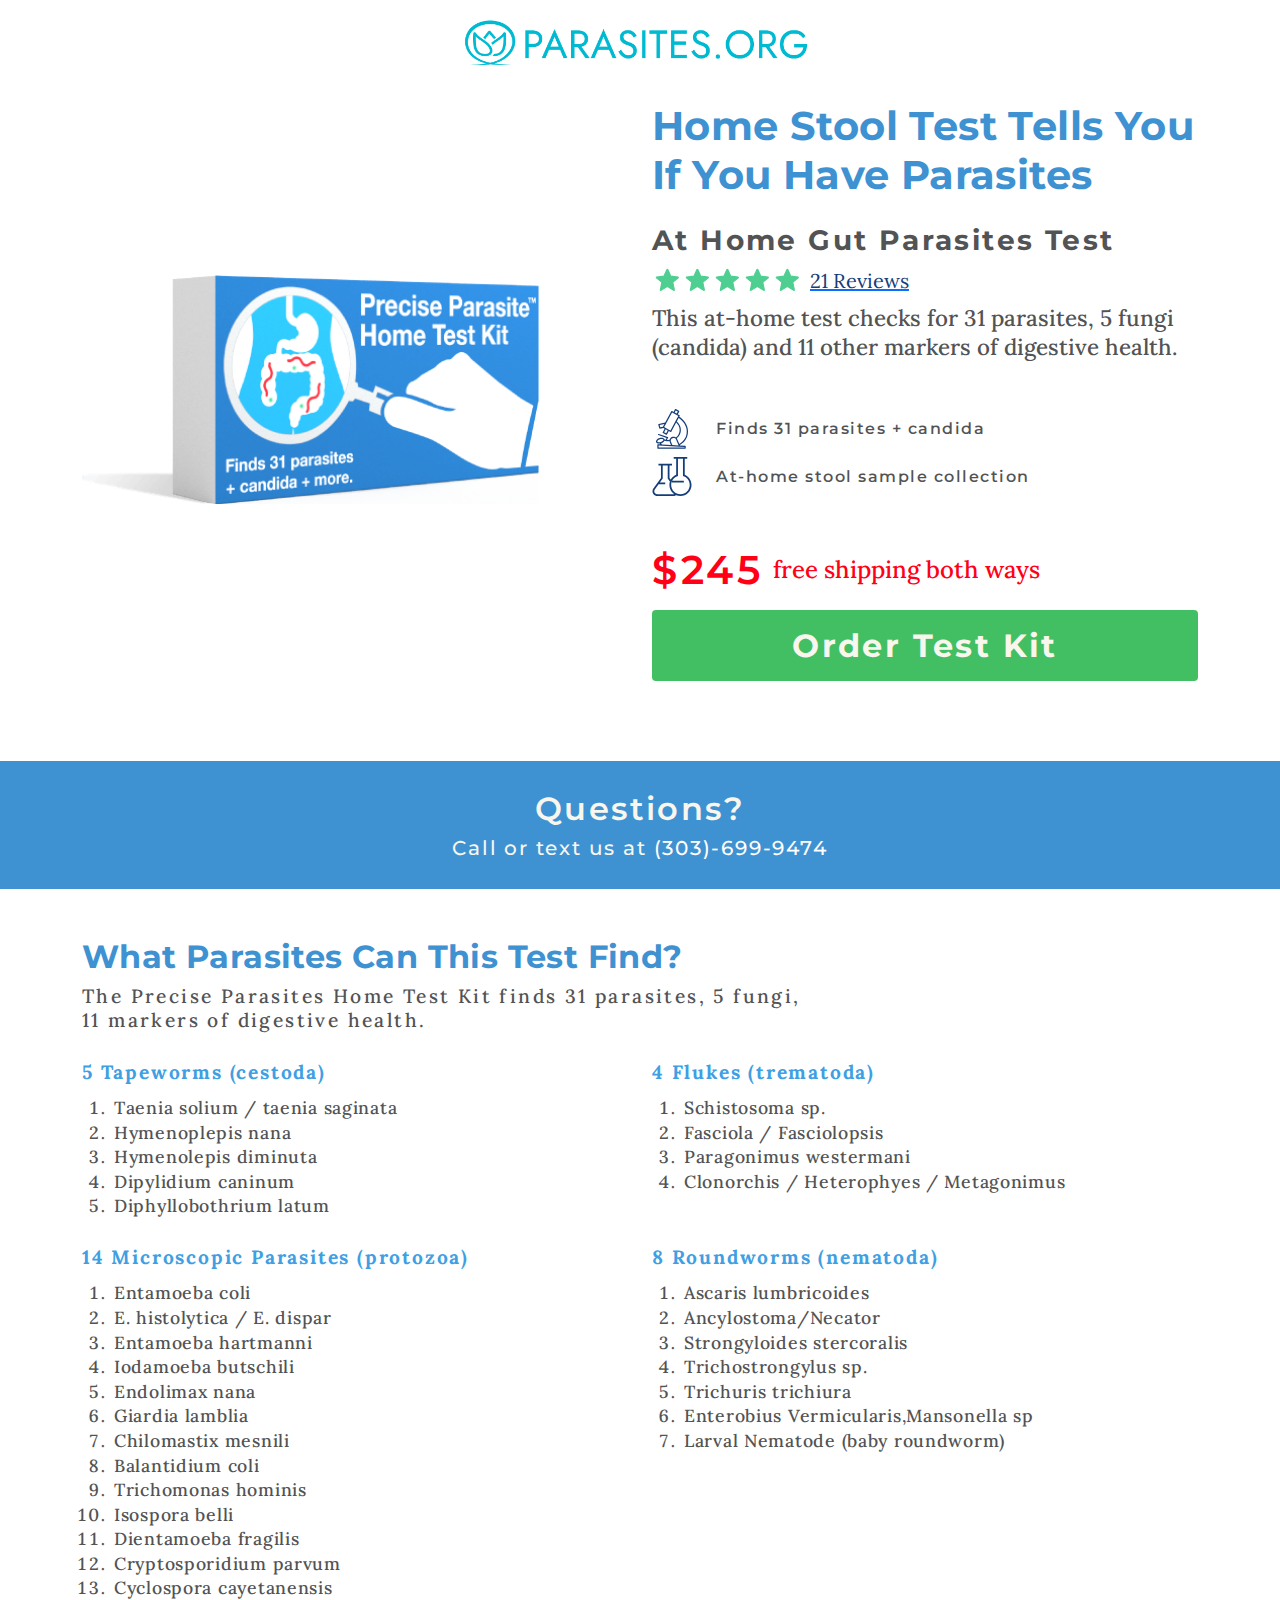
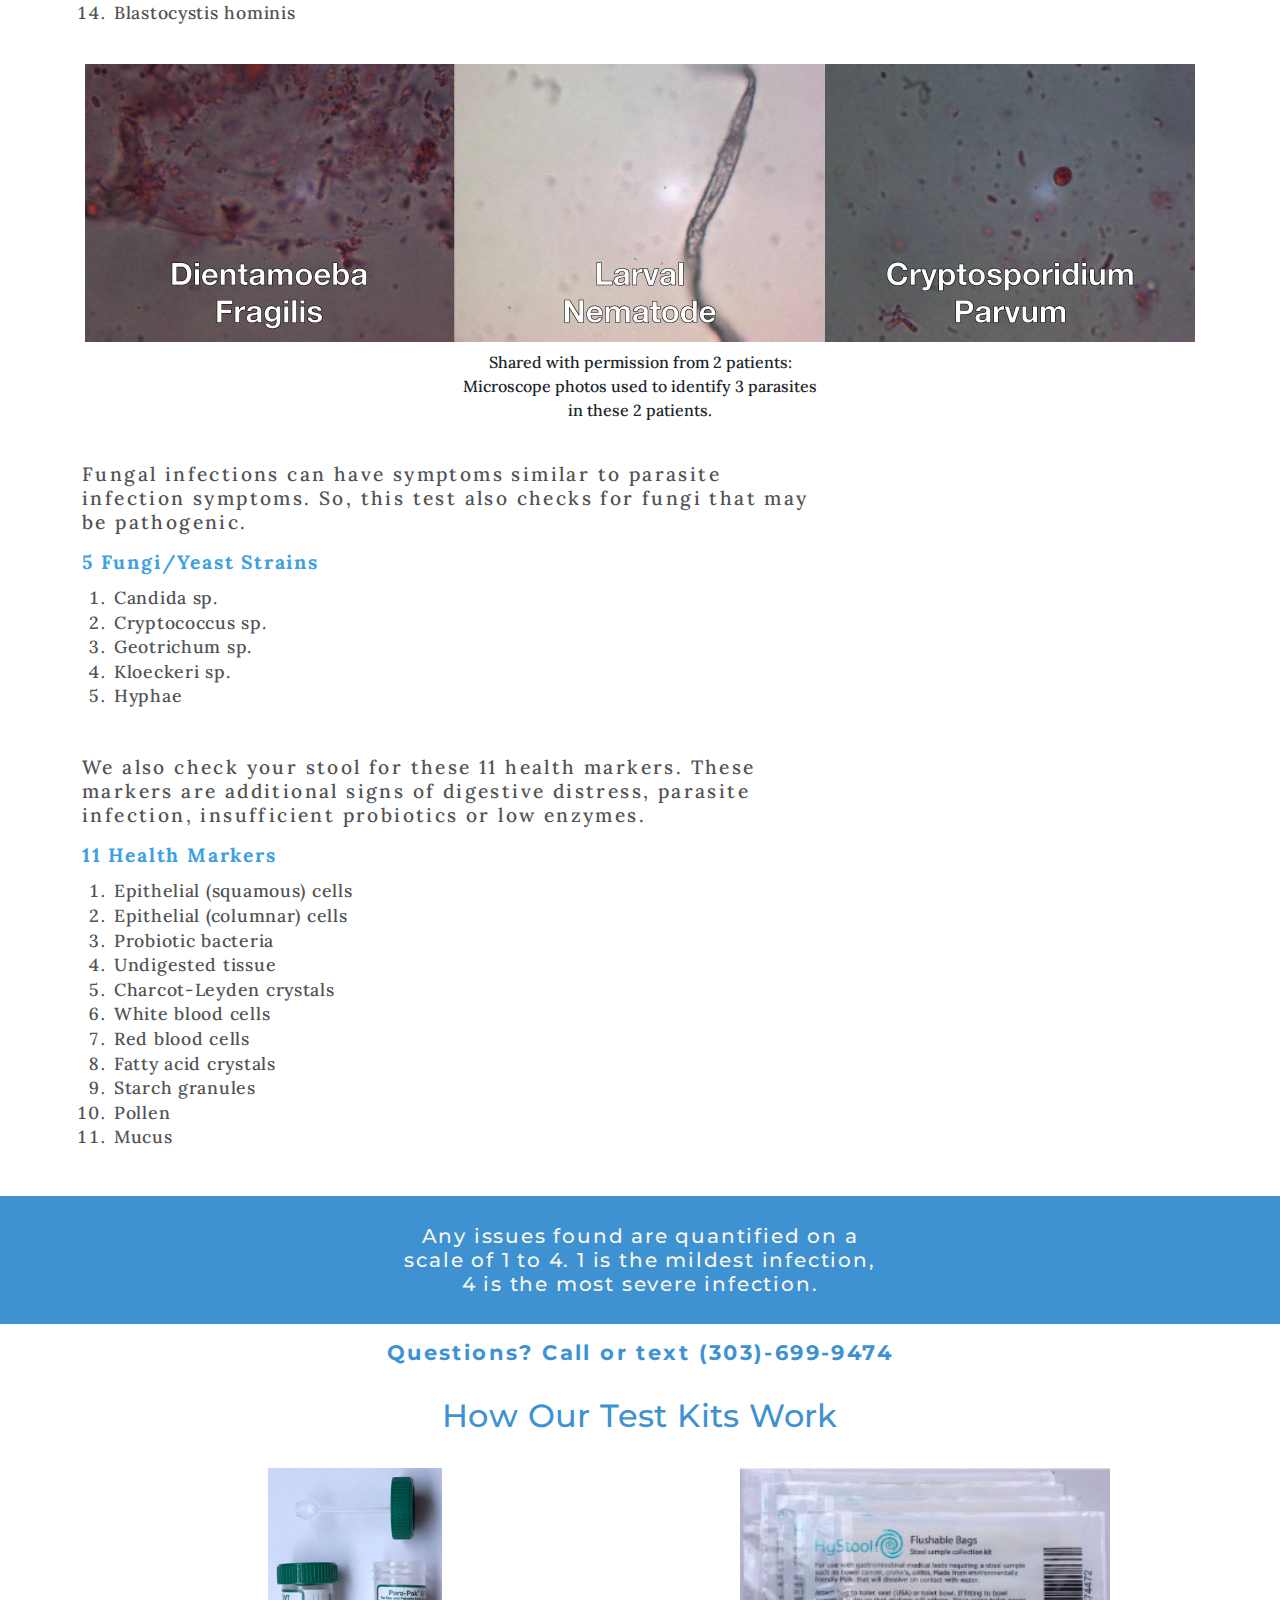
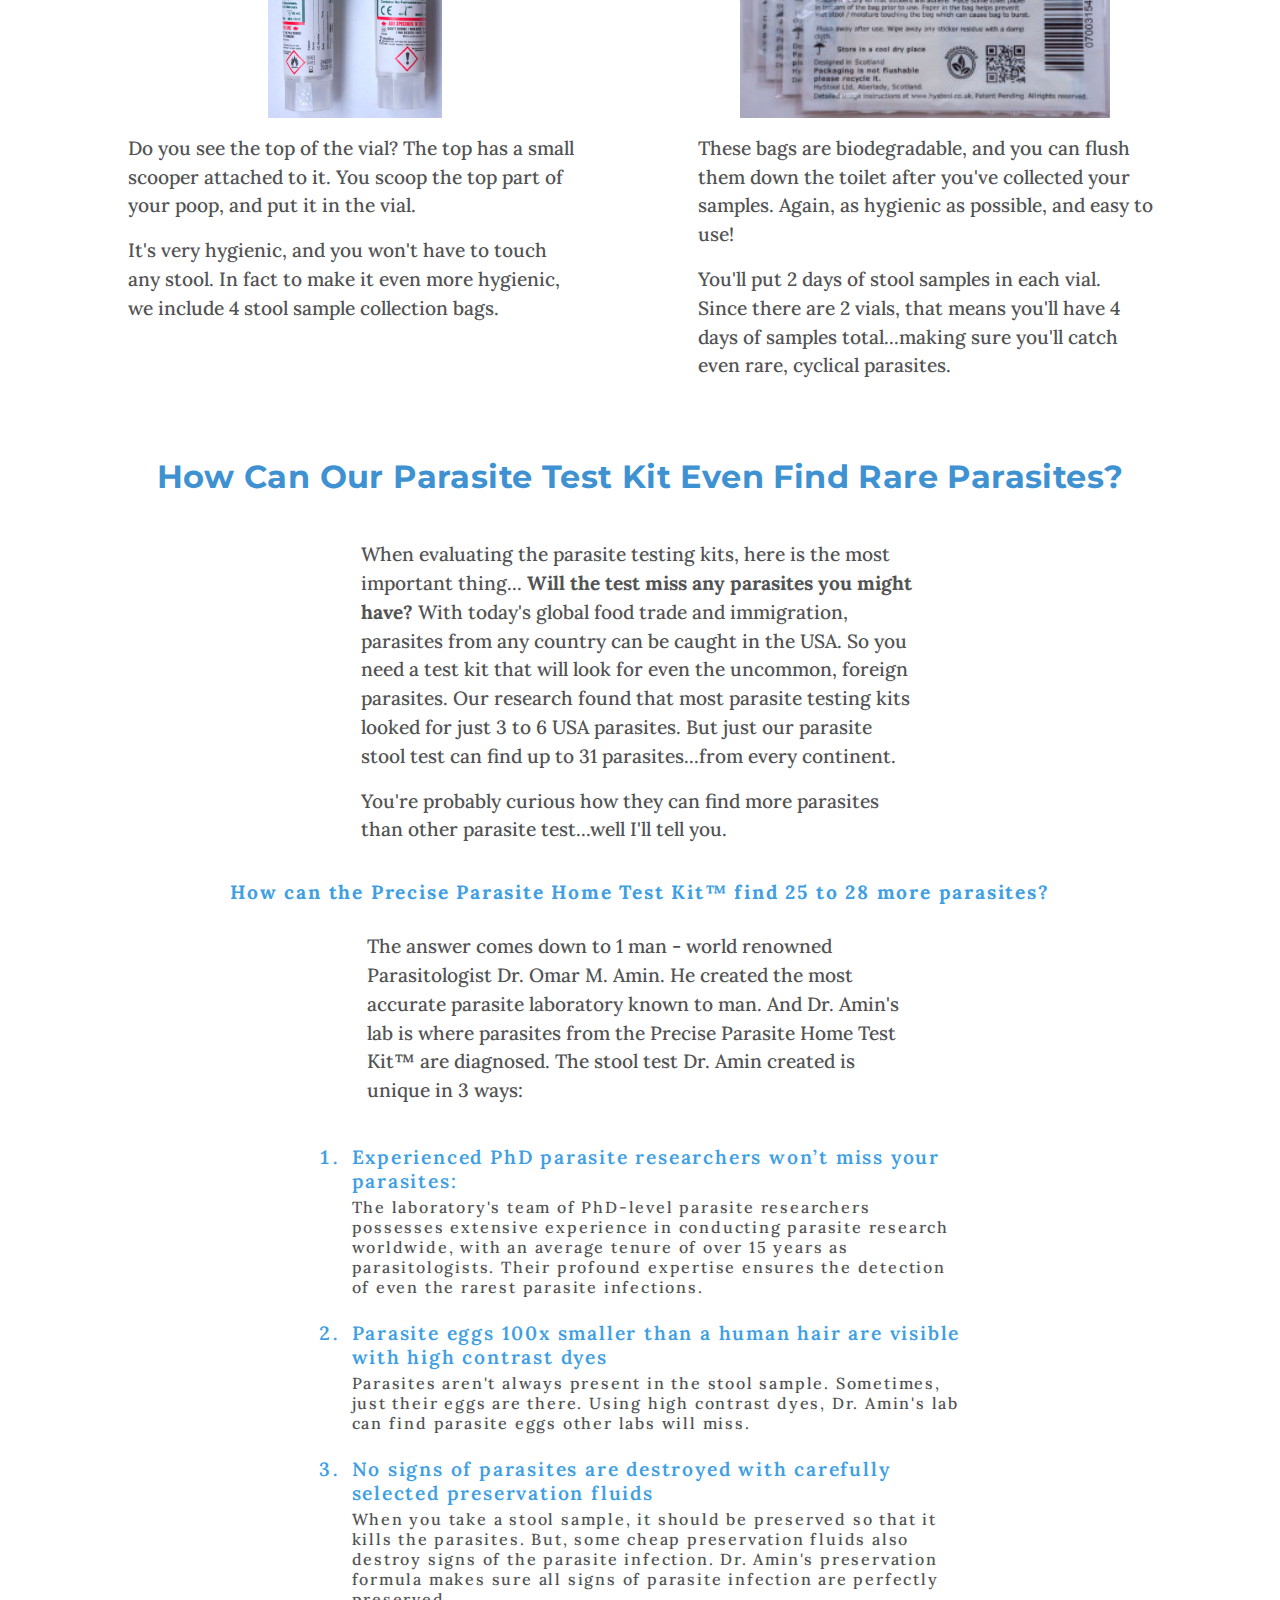
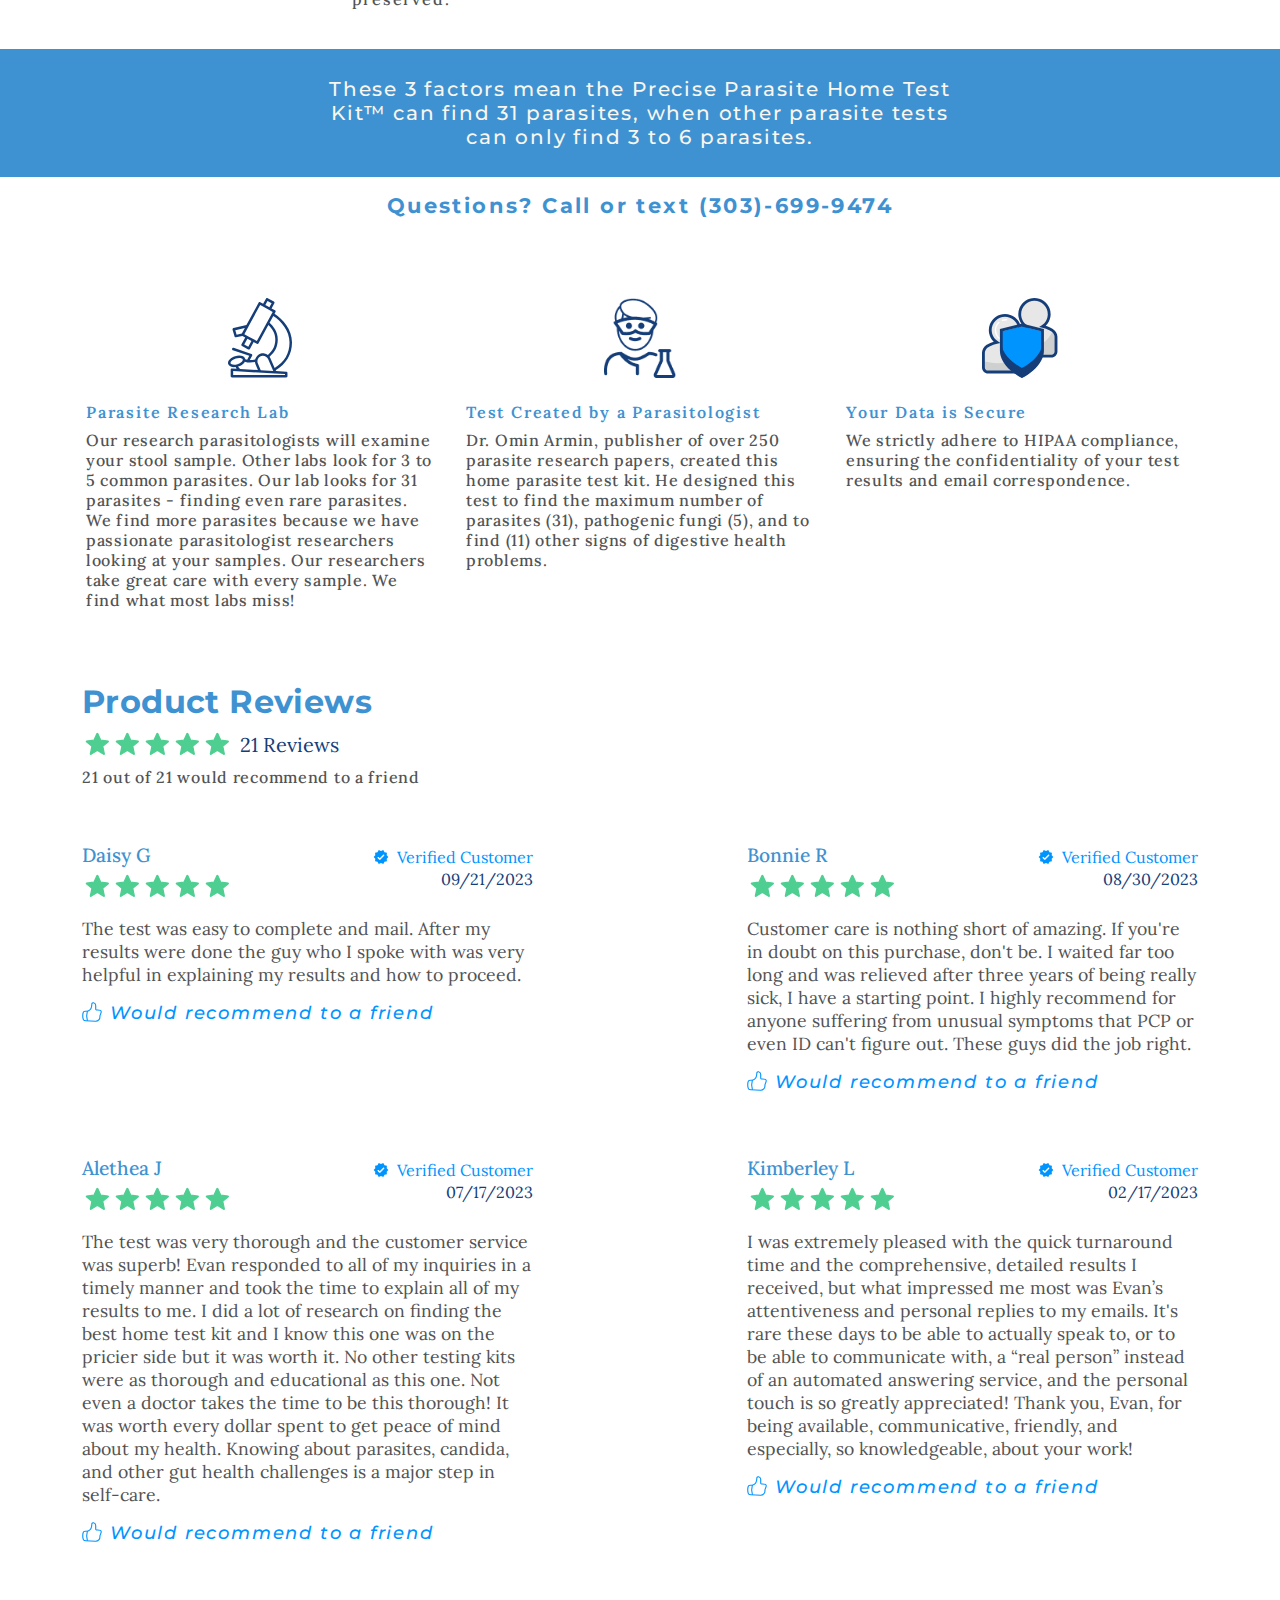
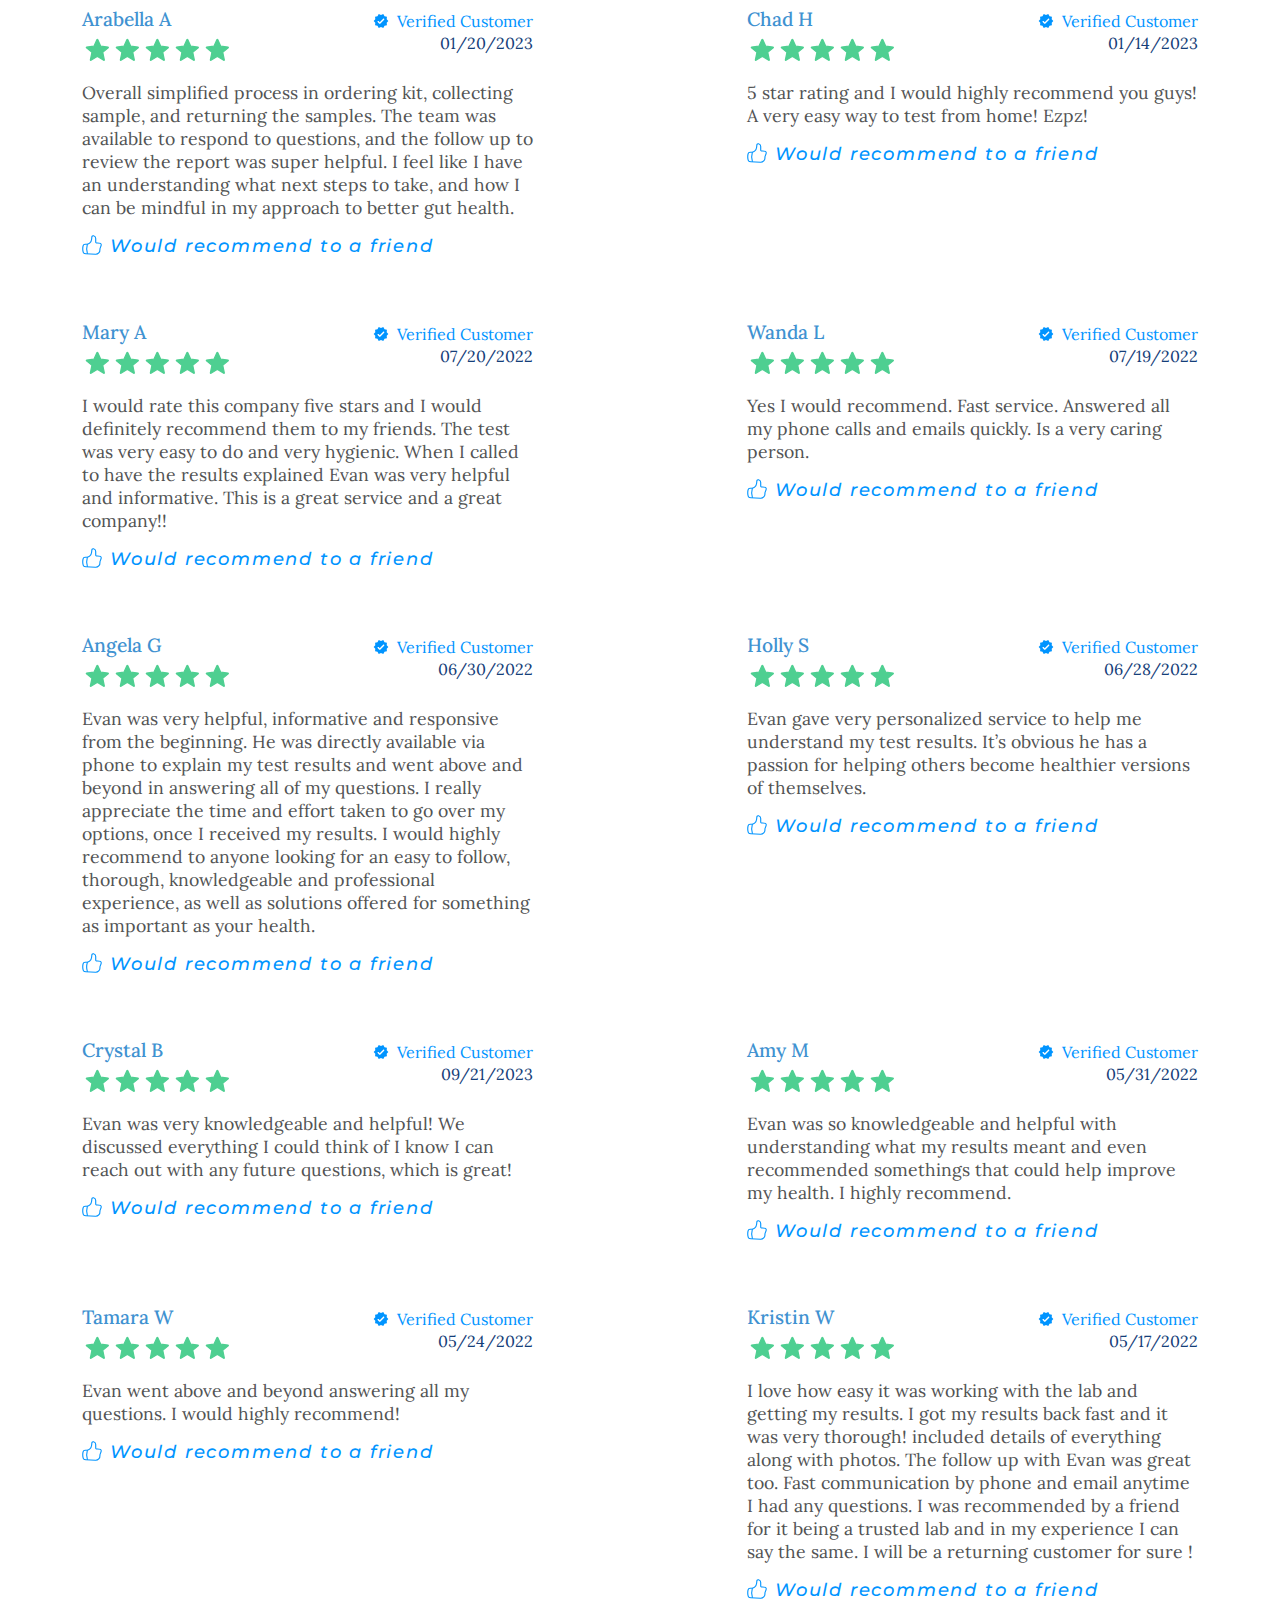
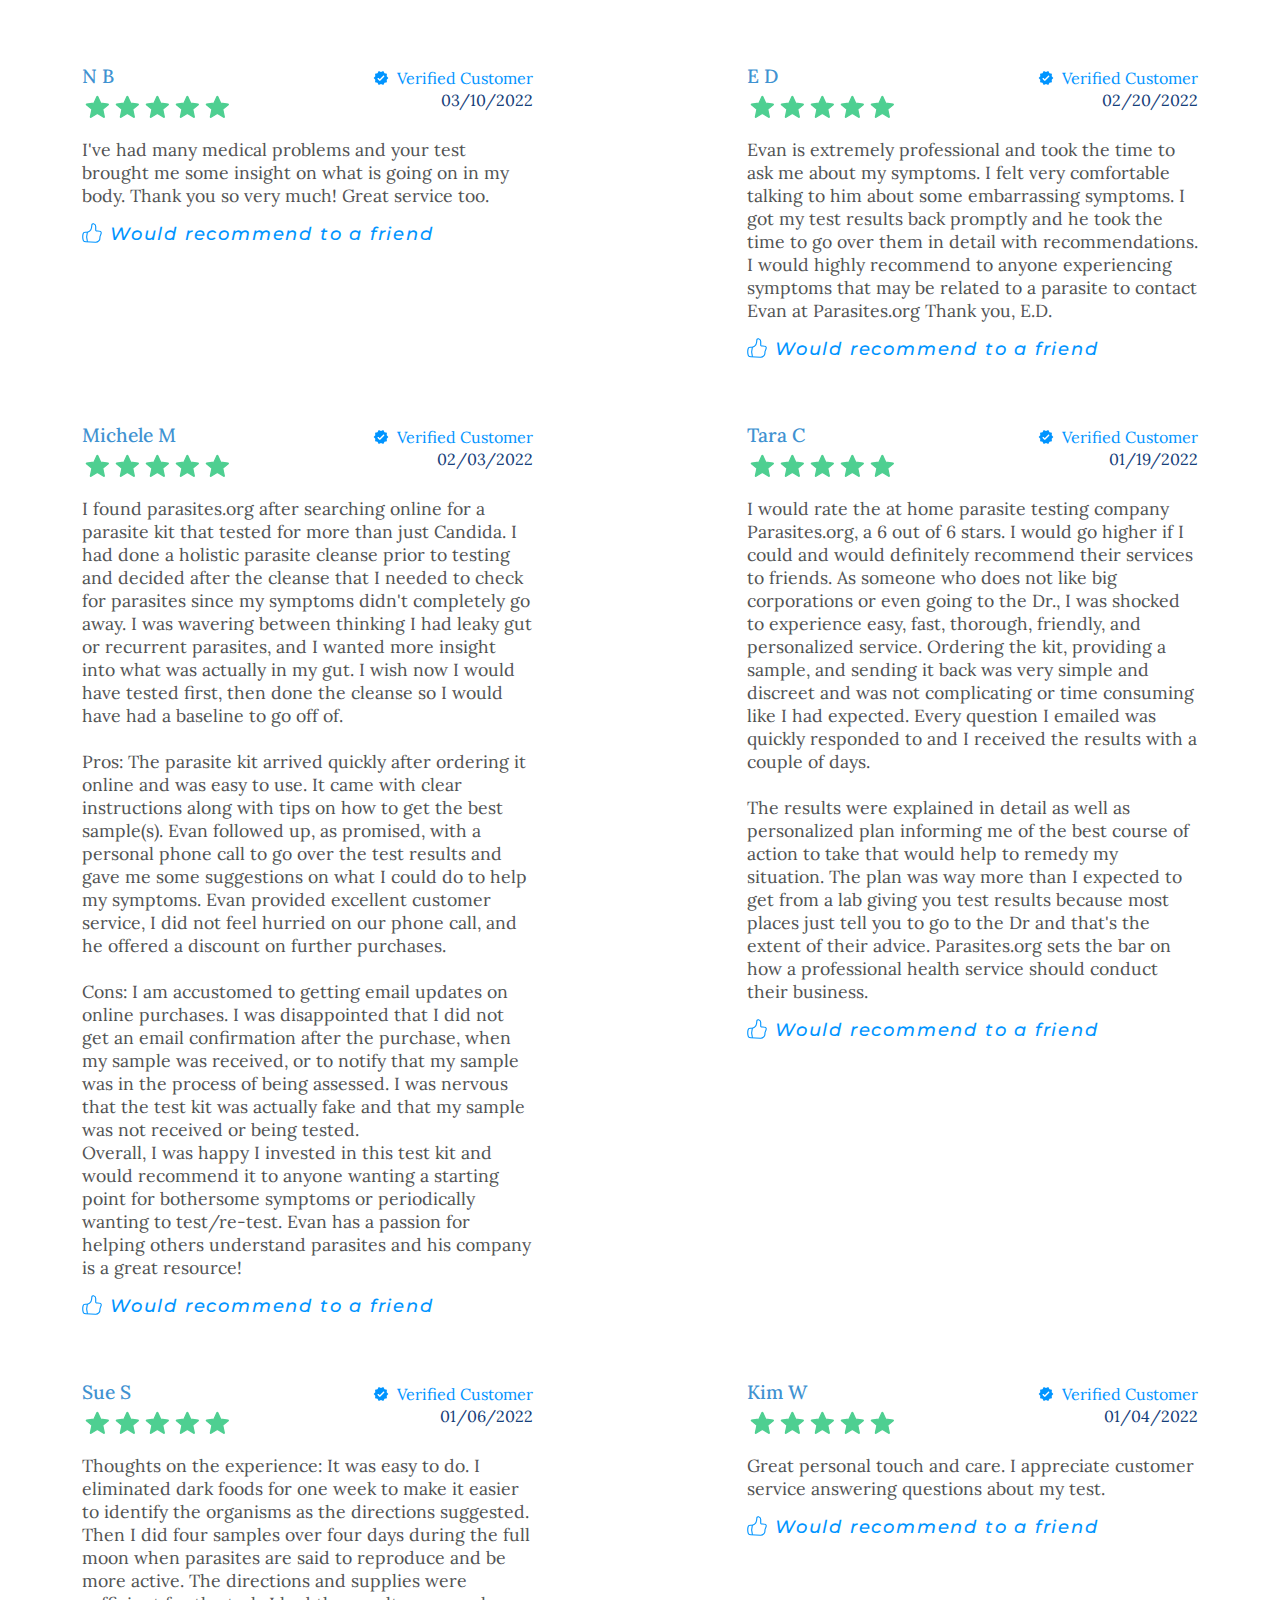
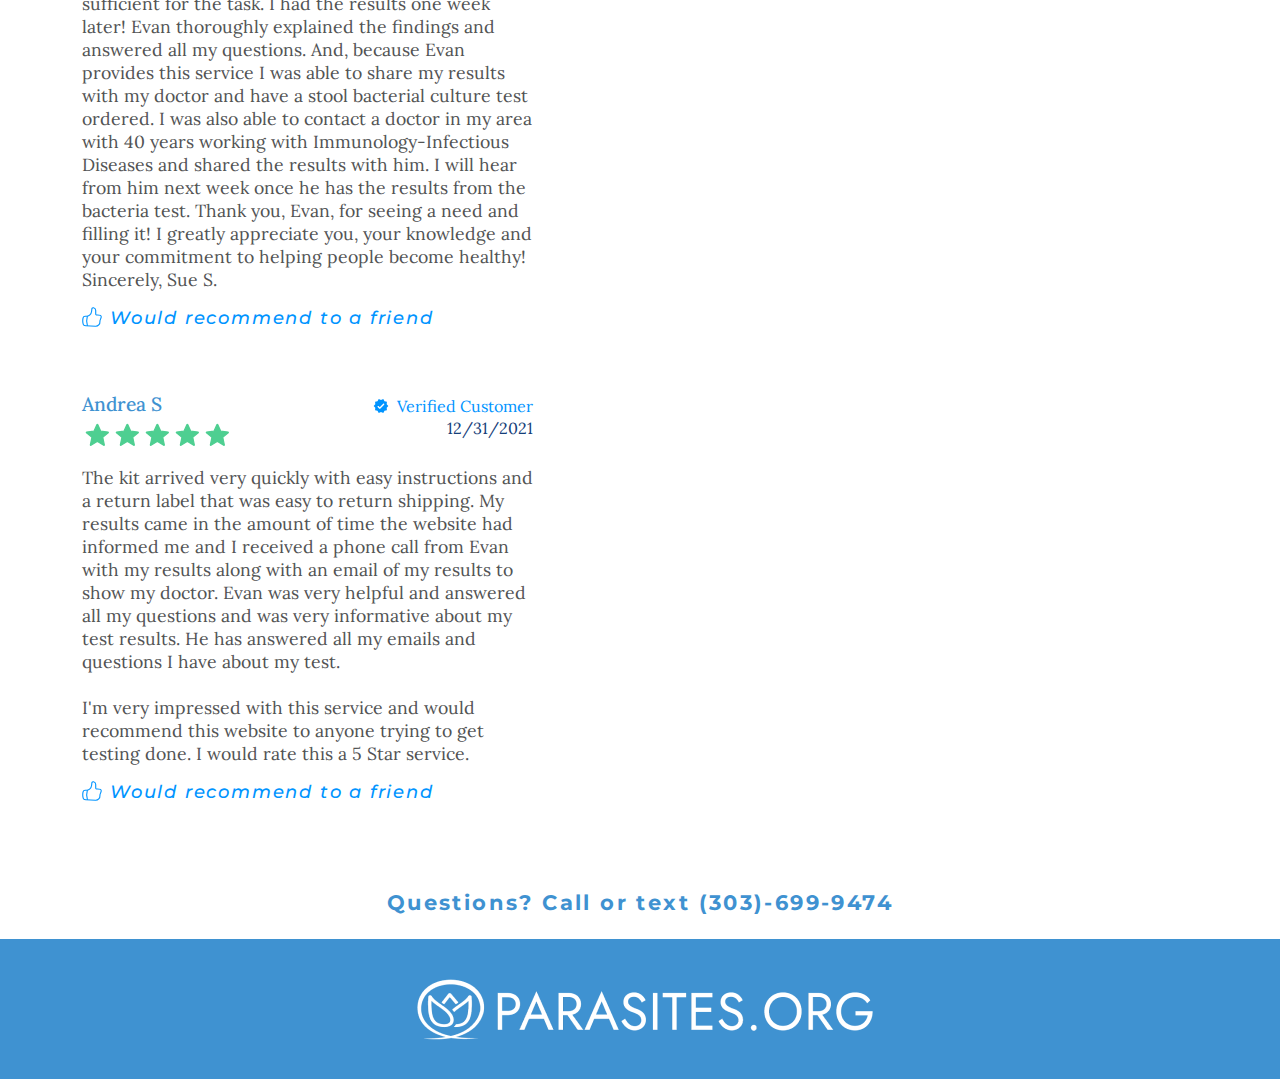
<file: gut-parasite-test-problem3.html>
<!DOCTYPE html>
<html lang="en">
<head>
    <!-- Google Tag Manager -->
	<script>(function(w,d,s,l,i){w[l]=w[l]||[];w[l].push({'gtm.start':
        new Date().getTime(),event:'gtm.js'});var f=d.getElementsByTagName(s)[0],
        j=d.createElement(s),dl=l!='dataLayer'?'&l='+l:'';j.async=true;j.src=
        'https://www.googletagmanager.com/gtm.js?id='+i+dl;f.parentNode.insertBefore(j,f);
        })(window,document,'script','dataLayer','GTM-MTJMC5W');</script>
    <!-- End Google Tag Manager -->    
    <meta charset="UTF-8">
    <!-- Shouldn't need below. Old standard. -->
    <meta http-equiv="Content-Type" content="text/html; charset=UTF-8">
    <!-- Add dark mode if time-->
    <!-- <meta name="color-scheme" content="light dark"> -->
    <meta name="viewport" content="width=device-width, initial-scale=1.0">
    <title>At-Home Parasite Stool Test (for humans)</title>
    <meta name="description" content="We've found the most accurate home parasite stool test for intestinal parasite testing in human. It's an at home test that can find dozens of parasites.">

    <link rel="icon" type="image/x-icon" href="parasitefavicon.ico">

    <!-- Bootstrap CSS -->
    <!-- <link href="https://cdn.jsdelivr.net/npm/bootstrap@5.1.3/dist/css/bootstrap.min.css" rel="stylesheet" integrity="sha384-1BmE4kWBq78iYhFldvKuhfTAU6auU8tT94WrHftjDbrCEXSU1oBoqyl2QvZ6jIW3" crossorigin="anonymous"> -->
    
    <!-- Fonts -->
    <link href="https://fonts.googleapis.com/css2?family=Montserrat:wght@300;400;500;550;600;700&display=swap" rel="stylesheet">
    <link href="https://fonts.googleapis.com/css2?family=Lora:wght@400;500&display=swap" rel="stylesheet">

    <style>

    @charset "UTF-8";

        :root{--bs-blue:#0d6efd;--bs-indigo:#6610f2;--bs-purple:#6f42c1;--bs-pink:#d63384;--bs-red:#dc3545;--bs-orange:#fd7e14;--bs-yellow:#ffc107;--bs-green:#198754;--bs-teal:#20c997;--bs-cyan:#0dcaf0;--bs-white:#fff;--bs-gray:#6c757d;--bs-gray-dark:#343a40;--bs-gray-100:#f8f9fa;--bs-gray-200:#e9ecef;--bs-gray-300:#dee2e6;--bs-gray-400:#ced4da;--bs-gray-500:#adb5bd;--bs-gray-600:#6c757d;--bs-gray-700:#495057;--bs-gray-800:#343a40;--bs-gray-900:#212529;--bs-primary:#0d6efd;--bs-secondary:#6c757d;--bs-success:#198754;--bs-info:#0dcaf0;--bs-warning:#ffc107;--bs-danger:#dc3545;--bs-light:#f8f9fa;--bs-dark:#212529;--bs-primary-rgb:13,110,253;--bs-secondary-rgb:108,117,125;--bs-success-rgb:25,135,84;--bs-info-rgb:13,202,240;--bs-warning-rgb:255,193,7;--bs-danger-rgb:220,53,69;--bs-light-rgb:248,249,250;--bs-dark-rgb:33,37,41;--bs-white-rgb:255,255,255;--bs-black-rgb:0,0,0;--bs-body-color-rgb:33,37,41;--bs-body-bg-rgb:255,255,255;--bs-font-sans-serif:system-ui,-apple-system,"Segoe UI",Roboto,"Helvetica Neue",Arial,"Noto Sans","Liberation Sans",sans-serif,"Apple Color Emoji","Segoe UI Emoji","Segoe UI Symbol","Noto Color Emoji";--bs-font-monospace:SFMono-Regular,Menlo,Monaco,Consolas,"Liberation Mono","Courier New",monospace;--bs-gradient:linear-gradient(180deg, rgba(255, 255, 255, 0.15), rgba(255, 255, 255, 0));--bs-body-font-family:var(--bs-font-sans-serif);--bs-body-font-size:1rem;--bs-body-font-weight:400;--bs-body-line-height:1.5;--bs-body-color:#212529;--bs-body-bg:#fff}*,::after,::before{box-sizing:border-box}@media (prefers-reduced-motion:no-preference){:root{scroll-behavior:smooth}}body{margin:0;font-family:var(--bs-body-font-family);font-size:var(--bs-body-font-size);font-weight:var(--bs-body-font-weight);line-height:var(--bs-body-line-height);color:var(--bs-body-color);text-align:var(--bs-body-text-align);background-color:var(--bs-body-bg);-webkit-text-size-adjust:100%;-webkit-tap-highlight-color:transparent}hr{margin:1rem 0;color:inherit;background-color:currentColor;border:0;opacity:.25}hr:not([size]){height:1px}.h1,.h2,.h3,.h4,.h5,.h6,h1,h2,h3,h4,h5,h6{margin-top:0;margin-bottom:.5rem;font-weight:500;line-height:1.2}.h1,h1{font-size:calc(1.375rem + 1.5vw)}@media (min-width:1200px){.h1,h1{font-size:2.5rem}}.h2,h2{font-size:calc(1.325rem + .9vw)}@media (min-width:1200px){.h2,h2{font-size:2rem}}.h3,h3{font-size:calc(1.3rem + .6vw)}@media (min-width:1200px){.h3,h3{font-size:1.75rem}}.h4,h4{font-size:calc(1.275rem + .3vw)}@media (min-width:1200px){.h4,h4{font-size:1.5rem}}.h5,h5{font-size:1.25rem}.h6,h6{font-size:1rem}p{margin-top:0;margin-bottom:1rem}abbr[data-bs-original-title],abbr[title]{-webkit-text-decoration:underline dotted;text-decoration:underline dotted;cursor:help;-webkit-text-decoration-skip-ink:none;text-decoration-skip-ink:none}address{margin-bottom:1rem;font-style:normal;line-height:inherit}ol,ul{padding-left:2rem}dl,ol,ul{margin-top:0;margin-bottom:1rem}ol ol,ol ul,ul ol,ul ul{margin-bottom:0}dt{font-weight:700}dd{margin-bottom:.5rem;margin-left:0}blockquote{margin:0 0 1rem}b,strong{font-weight:bolder}.small,small{font-size:.875em}.mark,mark{padding:.2em;background-color:#fcf8e3}sub,sup{position:relative;font-size:.75em;line-height:0;vertical-align:baseline}sub{bottom:-.25em}sup{top:-.5em}a{color:#0d6efd;text-decoration:underline}a:hover{color:#0a58ca}a:not([href]):not([class]),a:not([href]):not([class]):hover{color:inherit;text-decoration:none}code,kbd,pre,samp{font-family:var(--bs-font-monospace);font-size:1em;direction:ltr;unicode-bidi:bidi-override}pre{display:block;margin-top:0;margin-bottom:1rem;overflow:auto;font-size:.875em}pre code{font-size:inherit;color:inherit;word-break:normal}code{font-size:.875em;color:#d63384;word-wrap:break-word}a>code{color:inherit}kbd{padding:.2rem .4rem;font-size:.875em;color:#fff;background-color:#212529;border-radius:.2rem}kbd kbd{padding:0;font-size:1em;font-weight:700}figure{margin:0 0 1rem}img,svg{vertical-align:middle}table{caption-side:bottom;border-collapse:collapse}caption{padding-top:.5rem;padding-bottom:.5rem;color:#6c757d;text-align:left}th{text-align:inherit;text-align:-webkit-match-parent}tbody,td,tfoot,th,thead,tr{border-color:inherit;border-style:solid;border-width:0}label{display:inline-block}button{border-radius:0}button:focus:not(:focus-visible){outline:0}button,input,optgroup,select,textarea{margin:0;font-family:inherit;font-size:inherit;line-height:inherit}button,select{text-transform:none}[role=button]{cursor:pointer}select{word-wrap:normal}select:disabled{opacity:1}[list]::-webkit-calendar-picker-indicator{display:none}[type=button],[type=reset],[type=submit],button{-webkit-appearance:button}[type=button]:not(:disabled),[type=reset]:not(:disabled),[type=submit]:not(:disabled),button:not(:disabled){cursor:pointer}::-moz-focus-inner{padding:0;border-style:none}textarea{resize:vertical}fieldset{min-width:0;padding:0;margin:0;border:0}legend{float:left;width:100%;padding:0;margin-bottom:.5rem;font-size:calc(1.275rem + .3vw);line-height:inherit}@media (min-width:1200px){legend{font-size:1.5rem}}legend+*{clear:left}::-webkit-datetime-edit-day-field,::-webkit-datetime-edit-fields-wrapper,::-webkit-datetime-edit-hour-field,::-webkit-datetime-edit-minute,::-webkit-datetime-edit-month-field,::-webkit-datetime-edit-text,::-webkit-datetime-edit-year-field{padding:0}::-webkit-inner-spin-button{height:auto}[type=search]{outline-offset:-2px;-webkit-appearance:textfield}::-webkit-search-decoration{-webkit-appearance:none}::-webkit-color-swatch-wrapper{padding:0}::-webkit-file-upload-button{font:inherit}::file-selector-button{font:inherit}::-webkit-file-upload-button{font:inherit;-webkit-appearance:button}output{display:inline-block}iframe{border:0}summary{display:list-item;cursor:pointer}progress{vertical-align:baseline}[hidden]{display:none!important}.lead{font-size:1.25rem;font-weight:300}.display-1{font-size:calc(1.625rem + 4.5vw);font-weight:300;line-height:1.2}@media (min-width:1200px){.display-1{font-size:5rem}}.display-2{font-size:calc(1.575rem + 3.9vw);font-weight:300;line-height:1.2}@media (min-width:1200px){.display-2{font-size:4.5rem}}.display-3{font-size:calc(1.525rem + 3.3vw);font-weight:300;line-height:1.2}@media (min-width:1200px){.display-3{font-size:4rem}}.display-4{font-size:calc(1.475rem + 2.7vw);font-weight:300;line-height:1.2}@media (min-width:1200px){.display-4{font-size:3.5rem}}.display-5{font-size:calc(1.425rem + 2.1vw);font-weight:300;line-height:1.2}@media (min-width:1200px){.display-5{font-size:3rem}}.display-6{font-size:calc(1.375rem + 1.5vw);font-weight:300;line-height:1.2}@media (min-width:1200px){.display-6{font-size:2.5rem}}.list-unstyled{padding-left:0;list-style:none}.list-inline{padding-left:0;list-style:none}.list-inline-item{display:inline-block}.list-inline-item:not(:last-child){margin-right:.5rem}.initialism{font-size:.875em;text-transform:uppercase}.blockquote{margin-bottom:1rem;font-size:1.25rem}.blockquote>:last-child{margin-bottom:0}.blockquote-footer{margin-top:-1rem;margin-bottom:1rem;font-size:.875em;color:#6c757d}.blockquote-footer::before{content:"— "}.img-fluid{max-width:100%;height:auto}.img-thumbnail{padding:.25rem;background-color:#fff;border:1px solid #dee2e6;border-radius:.25rem;max-width:100%;height:auto}.figure{display:inline-block}.figure-img{margin-bottom:.5rem;line-height:1}.figure-caption{font-size:.875em;color:#6c757d}.container,.container-fluid,.container-lg,.container-md,.container-sm,.container-xl,.container-xxl{width:100%;padding-right:var(--bs-gutter-x,.75rem);padding-left:var(--bs-gutter-x,.75rem);margin-right:auto;margin-left:auto}@media (min-width:576px){.container,.container-sm{max-width:540px}}@media (min-width:768px){.container,.container-md,.container-sm{max-width:720px}}@media (min-width:992px){.container,.container-lg,.container-md,.container-sm{max-width:960px}}@media (min-width:1200px){.container,.container-lg,.container-md,.container-sm,.container-xl{max-width:1140px}}@media (min-width:1400px){.container,.container-lg,.container-md,.container-sm,.container-xl,.container-xxl{max-width:1320px}}.row{--bs-gutter-x:1.5rem;--bs-gutter-y:0;display:flex;flex-wrap:wrap;margin-top:calc(-1 * var(--bs-gutter-y));margin-right:calc(-.5 * var(--bs-gutter-x));margin-left:calc(-.5 * var(--bs-gutter-x))}.row>*{flex-shrink:0;width:100%;max-width:100%;padding-right:calc(var(--bs-gutter-x) * .5);padding-left:calc(var(--bs-gutter-x) * .5);margin-top:var(--bs-gutter-y)}.col{flex:1 0 0%}.row-cols-auto>*{flex:0 0 auto;width:auto}.row-cols-1>*{flex:0 0 auto;width:100%}.row-cols-2>*{flex:0 0 auto;width:50%}.row-cols-3>*{flex:0 0 auto;width:33.3333333333%}.row-cols-4>*{flex:0 0 auto;width:25%}.row-cols-5>*{flex:0 0 auto;width:20%}.row-cols-6>*{flex:0 0 auto;width:16.6666666667%}.col-auto{flex:0 0 auto;width:auto}.col-1{flex:0 0 auto;width:8.33333333%}.col-2{flex:0 0 auto;width:16.66666667%}.col-3{flex:0 0 auto;width:25%}.col-4{flex:0 0 auto;width:33.33333333%}.col-5{flex:0 0 auto;width:41.66666667%}.col-6{flex:0 0 auto;width:50%}.col-7{flex:0 0 auto;width:58.33333333%}.col-8{flex:0 0 auto;width:66.66666667%}.col-9{flex:0 0 auto;width:75%}.col-10{flex:0 0 auto;width:83.33333333%}.col-11{flex:0 0 auto;width:91.66666667%}.col-12{flex:0 0 auto;width:100%}.offset-1{margin-left:8.33333333%}.offset-2{margin-left:16.66666667%}.offset-3{margin-left:25%}.offset-4{margin-left:33.33333333%}.offset-5{margin-left:41.66666667%}.offset-6{margin-left:50%}.offset-7{margin-left:58.33333333%}.offset-8{margin-left:66.66666667%}.offset-9{margin-left:75%}.offset-10{margin-left:83.33333333%}.offset-11{margin-left:91.66666667%}.g-0,.gx-0{--bs-gutter-x:0}.g-0,.gy-0{--bs-gutter-y:0}.g-1,.gx-1{--bs-gutter-x:0.25rem}.g-1,.gy-1{--bs-gutter-y:0.25rem}.g-2,.gx-2{--bs-gutter-x:0.5rem}.g-2,.gy-2{--bs-gutter-y:0.5rem}.g-3,.gx-3{--bs-gutter-x:1rem}.g-3,.gy-3{--bs-gutter-y:1rem}.g-4,.gx-4{--bs-gutter-x:1.5rem}.g-4,.gy-4{--bs-gutter-y:1.5rem}.g-5,.gx-5{--bs-gutter-x:3rem}.g-5,.gy-5{--bs-gutter-y:3rem}@media (min-width:576px){.col-sm{flex:1 0 0%}.row-cols-sm-auto>*{flex:0 0 auto;width:auto}.row-cols-sm-1>*{flex:0 0 auto;width:100%}.row-cols-sm-2>*{flex:0 0 auto;width:50%}.row-cols-sm-3>*{flex:0 0 auto;width:33.3333333333%}.row-cols-sm-4>*{flex:0 0 auto;width:25%}.row-cols-sm-5>*{flex:0 0 auto;width:20%}.row-cols-sm-6>*{flex:0 0 auto;width:16.6666666667%}.col-sm-auto{flex:0 0 auto;width:auto}.col-sm-1{flex:0 0 auto;width:8.33333333%}.col-sm-2{flex:0 0 auto;width:16.66666667%}.col-sm-3{flex:0 0 auto;width:25%}.col-sm-4{flex:0 0 auto;width:33.33333333%}.col-sm-5{flex:0 0 auto;width:41.66666667%}.col-sm-6{flex:0 0 auto;width:50%}.col-sm-7{flex:0 0 auto;width:58.33333333%}.col-sm-8{flex:0 0 auto;width:66.66666667%}.col-sm-9{flex:0 0 auto;width:75%}.col-sm-10{flex:0 0 auto;width:83.33333333%}.col-sm-11{flex:0 0 auto;width:91.66666667%}.col-sm-12{flex:0 0 auto;width:100%}.offset-sm-0{margin-left:0}.offset-sm-1{margin-left:8.33333333%}.offset-sm-2{margin-left:16.66666667%}.offset-sm-3{margin-left:25%}.offset-sm-4{margin-left:33.33333333%}.offset-sm-5{margin-left:41.66666667%}.offset-sm-6{margin-left:50%}.offset-sm-7{margin-left:58.33333333%}.offset-sm-8{margin-left:66.66666667%}.offset-sm-9{margin-left:75%}.offset-sm-10{margin-left:83.33333333%}.offset-sm-11{margin-left:91.66666667%}.g-sm-0,.gx-sm-0{--bs-gutter-x:0}.g-sm-0,.gy-sm-0{--bs-gutter-y:0}.g-sm-1,.gx-sm-1{--bs-gutter-x:0.25rem}.g-sm-1,.gy-sm-1{--bs-gutter-y:0.25rem}.g-sm-2,.gx-sm-2{--bs-gutter-x:0.5rem}.g-sm-2,.gy-sm-2{--bs-gutter-y:0.5rem}.g-sm-3,.gx-sm-3{--bs-gutter-x:1rem}.g-sm-3,.gy-sm-3{--bs-gutter-y:1rem}.g-sm-4,.gx-sm-4{--bs-gutter-x:1.5rem}.g-sm-4,.gy-sm-4{--bs-gutter-y:1.5rem}.g-sm-5,.gx-sm-5{--bs-gutter-x:3rem}.g-sm-5,.gy-sm-5{--bs-gutter-y:3rem}}@media (min-width:768px){.col-md{flex:1 0 0%}.row-cols-md-auto>*{flex:0 0 auto;width:auto}.row-cols-md-1>*{flex:0 0 auto;width:100%}.row-cols-md-2>*{flex:0 0 auto;width:50%}.row-cols-md-3>*{flex:0 0 auto;width:33.3333333333%}.row-cols-md-4>*{flex:0 0 auto;width:25%}.row-cols-md-5>*{flex:0 0 auto;width:20%}.row-cols-md-6>*{flex:0 0 auto;width:16.6666666667%}.col-md-auto{flex:0 0 auto;width:auto}.col-md-1{flex:0 0 auto;width:8.33333333%}.col-md-2{flex:0 0 auto;width:16.66666667%}.col-md-3{flex:0 0 auto;width:25%}.col-md-4{flex:0 0 auto;width:33.33333333%}.col-md-5{flex:0 0 auto;width:41.66666667%}.col-md-6{flex:0 0 auto;width:50%}.col-md-7{flex:0 0 auto;width:58.33333333%}.col-md-8{flex:0 0 auto;width:66.66666667%}.col-md-9{flex:0 0 auto;width:75%}.col-md-10{flex:0 0 auto;width:83.33333333%}.col-md-11{flex:0 0 auto;width:91.66666667%}.col-md-12{flex:0 0 auto;width:100%}.offset-md-0{margin-left:0}.offset-md-1{margin-left:8.33333333%}.offset-md-2{margin-left:16.66666667%}.offset-md-3{margin-left:25%}.offset-md-4{margin-left:33.33333333%}.offset-md-5{margin-left:41.66666667%}.offset-md-6{margin-left:50%}.offset-md-7{margin-left:58.33333333%}.offset-md-8{margin-left:66.66666667%}.offset-md-9{margin-left:75%}.offset-md-10{margin-left:83.33333333%}.offset-md-11{margin-left:91.66666667%}.g-md-0,.gx-md-0{--bs-gutter-x:0}.g-md-0,.gy-md-0{--bs-gutter-y:0}.g-md-1,.gx-md-1{--bs-gutter-x:0.25rem}.g-md-1,.gy-md-1{--bs-gutter-y:0.25rem}.g-md-2,.gx-md-2{--bs-gutter-x:0.5rem}.g-md-2,.gy-md-2{--bs-gutter-y:0.5rem}.g-md-3,.gx-md-3{--bs-gutter-x:1rem}.g-md-3,.gy-md-3{--bs-gutter-y:1rem}.g-md-4,.gx-md-4{--bs-gutter-x:1.5rem}.g-md-4,.gy-md-4{--bs-gutter-y:1.5rem}.g-md-5,.gx-md-5{--bs-gutter-x:3rem}.g-md-5,.gy-md-5{--bs-gutter-y:3rem}}@media (min-width:992px){.col-lg{flex:1 0 0%}.row-cols-lg-auto>*{flex:0 0 auto;width:auto}.row-cols-lg-1>*{flex:0 0 auto;width:100%}.row-cols-lg-2>*{flex:0 0 auto;width:50%}.row-cols-lg-3>*{flex:0 0 auto;width:33.3333333333%}.row-cols-lg-4>*{flex:0 0 auto;width:25%}.row-cols-lg-5>*{flex:0 0 auto;width:20%}.row-cols-lg-6>*{flex:0 0 auto;width:16.6666666667%}.col-lg-auto{flex:0 0 auto;width:auto}.col-lg-1{flex:0 0 auto;width:8.33333333%}.col-lg-2{flex:0 0 auto;width:16.66666667%}.col-lg-3{flex:0 0 auto;width:25%}.col-lg-4{flex:0 0 auto;width:33.33333333%}.col-lg-5{flex:0 0 auto;width:41.66666667%}.col-lg-6{flex:0 0 auto;width:50%}.col-lg-7{flex:0 0 auto;width:58.33333333%}.col-lg-8{flex:0 0 auto;width:66.66666667%}.col-lg-9{flex:0 0 auto;width:75%}.col-lg-10{flex:0 0 auto;width:83.33333333%}.col-lg-11{flex:0 0 auto;width:91.66666667%}.col-lg-12{flex:0 0 auto;width:100%}.offset-lg-0{margin-left:0}.offset-lg-1{margin-left:8.33333333%}.offset-lg-2{margin-left:16.66666667%}.offset-lg-3{margin-left:25%}.offset-lg-4{margin-left:33.33333333%}.offset-lg-5{margin-left:41.66666667%}.offset-lg-6{margin-left:50%}.offset-lg-7{margin-left:58.33333333%}.offset-lg-8{margin-left:66.66666667%}.offset-lg-9{margin-left:75%}.offset-lg-10{margin-left:83.33333333%}.offset-lg-11{margin-left:91.66666667%}.g-lg-0,.gx-lg-0{--bs-gutter-x:0}.g-lg-0,.gy-lg-0{--bs-gutter-y:0}.g-lg-1,.gx-lg-1{--bs-gutter-x:0.25rem}.g-lg-1,.gy-lg-1{--bs-gutter-y:0.25rem}.g-lg-2,.gx-lg-2{--bs-gutter-x:0.5rem}.g-lg-2,.gy-lg-2{--bs-gutter-y:0.5rem}.g-lg-3,.gx-lg-3{--bs-gutter-x:1rem}.g-lg-3,.gy-lg-3{--bs-gutter-y:1rem}.g-lg-4,.gx-lg-4{--bs-gutter-x:1.5rem}.g-lg-4,.gy-lg-4{--bs-gutter-y:1.5rem}.g-lg-5,.gx-lg-5{--bs-gutter-x:3rem}.g-lg-5,.gy-lg-5{--bs-gutter-y:3rem}}@media (min-width:1200px){.col-xl{flex:1 0 0%}.row-cols-xl-auto>*{flex:0 0 auto;width:auto}.row-cols-xl-1>*{flex:0 0 auto;width:100%}.row-cols-xl-2>*{flex:0 0 auto;width:50%}.row-cols-xl-3>*{flex:0 0 auto;width:33.3333333333%}.row-cols-xl-4>*{flex:0 0 auto;width:25%}.row-cols-xl-5>*{flex:0 0 auto;width:20%}.row-cols-xl-6>*{flex:0 0 auto;width:16.6666666667%}.col-xl-auto{flex:0 0 auto;width:auto}.col-xl-1{flex:0 0 auto;width:8.33333333%}.col-xl-2{flex:0 0 auto;width:16.66666667%}.col-xl-3{flex:0 0 auto;width:25%}.col-xl-4{flex:0 0 auto;width:33.33333333%}.col-xl-5{flex:0 0 auto;width:41.66666667%}.col-xl-6{flex:0 0 auto;width:50%}.col-xl-7{flex:0 0 auto;width:58.33333333%}.col-xl-8{flex:0 0 auto;width:66.66666667%}.col-xl-9{flex:0 0 auto;width:75%}.col-xl-10{flex:0 0 auto;width:83.33333333%}.col-xl-11{flex:0 0 auto;width:91.66666667%}.col-xl-12{flex:0 0 auto;width:100%}.offset-xl-0{margin-left:0}.offset-xl-1{margin-left:8.33333333%}.offset-xl-2{margin-left:16.66666667%}.offset-xl-3{margin-left:25%}.offset-xl-4{margin-left:33.33333333%}.offset-xl-5{margin-left:41.66666667%}.offset-xl-6{margin-left:50%}.offset-xl-7{margin-left:58.33333333%}.offset-xl-8{margin-left:66.66666667%}.offset-xl-9{margin-left:75%}.offset-xl-10{margin-left:83.33333333%}.offset-xl-11{margin-left:91.66666667%}.g-xl-0,.gx-xl-0{--bs-gutter-x:0}.g-xl-0,.gy-xl-0{--bs-gutter-y:0}.g-xl-1,.gx-xl-1{--bs-gutter-x:0.25rem}.g-xl-1,.gy-xl-1{--bs-gutter-y:0.25rem}.g-xl-2,.gx-xl-2{--bs-gutter-x:0.5rem}.g-xl-2,.gy-xl-2{--bs-gutter-y:0.5rem}.g-xl-3,.gx-xl-3{--bs-gutter-x:1rem}.g-xl-3,.gy-xl-3{--bs-gutter-y:1rem}.g-xl-4,.gx-xl-4{--bs-gutter-x:1.5rem}.g-xl-4,.gy-xl-4{--bs-gutter-y:1.5rem}.g-xl-5,.gx-xl-5{--bs-gutter-x:3rem}.g-xl-5,.gy-xl-5{--bs-gutter-y:3rem}}@media (min-width:1400px){.col-xxl{flex:1 0 0%}.row-cols-xxl-auto>*{flex:0 0 auto;width:auto}.row-cols-xxl-1>*{flex:0 0 auto;width:100%}.row-cols-xxl-2>*{flex:0 0 auto;width:50%}.row-cols-xxl-3>*{flex:0 0 auto;width:33.3333333333%}.row-cols-xxl-4>*{flex:0 0 auto;width:25%}.row-cols-xxl-5>*{flex:0 0 auto;width:20%}.row-cols-xxl-6>*{flex:0 0 auto;width:16.6666666667%}.col-xxl-auto{flex:0 0 auto;width:auto}.col-xxl-1{flex:0 0 auto;width:8.33333333%}.col-xxl-2{flex:0 0 auto;width:16.66666667%}.col-xxl-3{flex:0 0 auto;width:25%}.col-xxl-4{flex:0 0 auto;width:33.33333333%}.col-xxl-5{flex:0 0 auto;width:41.66666667%}.col-xxl-6{flex:0 0 auto;width:50%}.col-xxl-7{flex:0 0 auto;width:58.33333333%}.col-xxl-8{flex:0 0 auto;width:66.66666667%}.col-xxl-9{flex:0 0 auto;width:75%}.col-xxl-10{flex:0 0 auto;width:83.33333333%}.col-xxl-11{flex:0 0 auto;width:91.66666667%}.col-xxl-12{flex:0 0 auto;width:100%}.offset-xxl-0{margin-left:0}.offset-xxl-1{margin-left:8.33333333%}.offset-xxl-2{margin-left:16.66666667%}.offset-xxl-3{margin-left:25%}.offset-xxl-4{margin-left:33.33333333%}.offset-xxl-5{margin-left:41.66666667%}.offset-xxl-6{margin-left:50%}.offset-xxl-7{margin-left:58.33333333%}.offset-xxl-8{margin-left:66.66666667%}.offset-xxl-9{margin-left:75%}.offset-xxl-10{margin-left:83.33333333%}.offset-xxl-11{margin-left:91.66666667%}.g-xxl-0,.gx-xxl-0{--bs-gutter-x:0}.g-xxl-0,.gy-xxl-0{--bs-gutter-y:0}.g-xxl-1,.gx-xxl-1{--bs-gutter-x:0.25rem}.g-xxl-1,.gy-xxl-1{--bs-gutter-y:0.25rem}.g-xxl-2,.gx-xxl-2{--bs-gutter-x:0.5rem}.g-xxl-2,.gy-xxl-2{--bs-gutter-y:0.5rem}.g-xxl-3,.gx-xxl-3{--bs-gutter-x:1rem}.g-xxl-3,.gy-xxl-3{--bs-gutter-y:1rem}.g-xxl-4,.gx-xxl-4{--bs-gutter-x:1.5rem}.g-xxl-4,.gy-xxl-4{--bs-gutter-y:1.5rem}.g-xxl-5,.gx-xxl-5{--bs-gutter-x:3rem}.g-xxl-5,.gy-xxl-5{--bs-gutter-y:3rem}}.table{--bs-table-bg:transparent;--bs-table-accent-bg:transparent;--bs-table-striped-color:#212529;--bs-table-striped-bg:rgba(0, 0, 0, 0.05);--bs-table-active-color:#212529;--bs-table-active-bg:rgba(0, 0, 0, 0.1);--bs-table-hover-color:#212529;--bs-table-hover-bg:rgba(0, 0, 0, 0.075);width:100%;margin-bottom:1rem;color:#212529;vertical-align:top;border-color:#dee2e6}.table>:not(caption)>*>*{padding:.5rem .5rem;background-color:var(--bs-table-bg);border-bottom-width:1px;box-shadow:inset 0 0 0 9999px var(--bs-table-accent-bg)}.table>tbody{vertical-align:inherit}.table>thead{vertical-align:bottom}.table>:not(:first-child){border-top:2px solid currentColor}.caption-top{caption-side:top}.table-sm>:not(caption)>*>*{padding:.25rem .25rem}.table-bordered>:not(caption)>*{border-width:1px 0}.table-bordered>:not(caption)>*>*{border-width:0 1px}.table-borderless>:not(caption)>*>*{border-bottom-width:0}.table-borderless>:not(:first-child){border-top-width:0}.table-striped>tbody>tr:nth-of-type(odd)>*{--bs-table-accent-bg:var(--bs-table-striped-bg);color:var(--bs-table-striped-color)}.table-active{--bs-table-accent-bg:var(--bs-table-active-bg);color:var(--bs-table-active-color)}.table-hover>tbody>tr:hover>*{--bs-table-accent-bg:var(--bs-table-hover-bg);color:var(--bs-table-hover-color)}.table-primary{--bs-table-bg:#cfe2ff;--bs-table-striped-bg:#c5d7f2;--bs-table-striped-color:#000;--bs-table-active-bg:#bacbe6;--bs-table-active-color:#000;--bs-table-hover-bg:#bfd1ec;--bs-table-hover-color:#000;color:#000;border-color:#bacbe6}.table-secondary{--bs-table-bg:#e2e3e5;--bs-table-striped-bg:#d7d8da;--bs-table-striped-color:#000;--bs-table-active-bg:#cbccce;--bs-table-active-color:#000;--bs-table-hover-bg:#d1d2d4;--bs-table-hover-color:#000;color:#000;border-color:#cbccce}.table-success{--bs-table-bg:#d1e7dd;--bs-table-striped-bg:#c7dbd2;--bs-table-striped-color:#000;--bs-table-active-bg:#bcd0c7;--bs-table-active-color:#000;--bs-table-hover-bg:#c1d6cc;--bs-table-hover-color:#000;color:#000;border-color:#bcd0c7}.table-info{--bs-table-bg:#cff4fc;--bs-table-striped-bg:#c5e8ef;--bs-table-striped-color:#000;--bs-table-active-bg:#badce3;--bs-table-active-color:#000;--bs-table-hover-bg:#bfe2e9;--bs-table-hover-color:#000;color:#000;border-color:#badce3}.table-warning{--bs-table-bg:#fff3cd;--bs-table-striped-bg:#f2e7c3;--bs-table-striped-color:#000;--bs-table-active-bg:#e6dbb9;--bs-table-active-color:#000;--bs-table-hover-bg:#ece1be;--bs-table-hover-color:#000;color:#000;border-color:#e6dbb9}.table-danger{--bs-table-bg:#f8d7da;--bs-table-striped-bg:#eccccf;--bs-table-striped-color:#000;--bs-table-active-bg:#dfc2c4;--bs-table-active-color:#000;--bs-table-hover-bg:#e5c7ca;--bs-table-hover-color:#000;color:#000;border-color:#dfc2c4}.table-light{--bs-table-bg:#f8f9fa;--bs-table-striped-bg:#ecedee;--bs-table-striped-color:#000;--bs-table-active-bg:#dfe0e1;--bs-table-active-color:#000;--bs-table-hover-bg:#e5e6e7;--bs-table-hover-color:#000;color:#000;border-color:#dfe0e1}.table-dark{--bs-table-bg:#212529;--bs-table-striped-bg:#2c3034;--bs-table-striped-color:#fff;--bs-table-active-bg:#373b3e;--bs-table-active-color:#fff;--bs-table-hover-bg:#323539;--bs-table-hover-color:#fff;color:#fff;border-color:#373b3e}.table-responsive{overflow-x:auto;-webkit-overflow-scrolling:touch}@media (max-width:575.98px){.table-responsive-sm{overflow-x:auto;-webkit-overflow-scrolling:touch}}@media (max-width:767.98px){.table-responsive-md{overflow-x:auto;-webkit-overflow-scrolling:touch}}@media (max-width:991.98px){.table-responsive-lg{overflow-x:auto;-webkit-overflow-scrolling:touch}}@media (max-width:1199.98px){.table-responsive-xl{overflow-x:auto;-webkit-overflow-scrolling:touch}}@media (max-width:1399.98px){.table-responsive-xxl{overflow-x:auto;-webkit-overflow-scrolling:touch}}.form-label{margin-bottom:.5rem}.col-form-label{padding-top:calc(.375rem + 1px);padding-bottom:calc(.375rem + 1px);margin-bottom:0;font-size:inherit;line-height:1.5}.col-form-label-lg{padding-top:calc(.5rem + 1px);padding-bottom:calc(.5rem + 1px);font-size:1.25rem}.col-form-label-sm{padding-top:calc(.25rem + 1px);padding-bottom:calc(.25rem + 1px);font-size:.875rem}.form-text{margin-top:.25rem;font-size:.875em;color:#6c757d}.form-control{display:block;width:100%;padding:.375rem .75rem;font-size:1rem;font-weight:400;line-height:1.5;color:#212529;background-color:#fff;background-clip:padding-box;border:1px solid #ced4da;-webkit-appearance:none;-moz-appearance:none;appearance:none;border-radius:.25rem;transition:border-color .15s ease-in-out,box-shadow .15s ease-in-out}@media (prefers-reduced-motion:reduce){.form-control{transition:none}}.form-control[type=file]{overflow:hidden}.form-control[type=file]:not(:disabled):not([readonly]){cursor:pointer}.form-control:focus{color:#212529;background-color:#fff;border-color:#86b7fe;outline:0;box-shadow:0 0 0 .25rem rgba(13,110,253,.25)}.form-control::-webkit-date-and-time-value{height:1.5em}.form-control::-moz-placeholder{color:#6c757d;opacity:1}.form-control::placeholder{color:#6c757d;opacity:1}.form-control:disabled,.form-control[readonly]{background-color:#e9ecef;opacity:1}.form-control::-webkit-file-upload-button{padding:.375rem .75rem;margin:-.375rem -.75rem;-webkit-margin-end:.75rem;margin-inline-end:.75rem;color:#212529;background-color:#e9ecef;pointer-events:none;border-color:inherit;border-style:solid;border-width:0;border-inline-end-width:1px;border-radius:0;-webkit-transition:color .15s ease-in-out,background-color .15s ease-in-out,border-color .15s ease-in-out,box-shadow .15s ease-in-out;transition:color .15s ease-in-out,background-color .15s ease-in-out,border-color .15s ease-in-out,box-shadow .15s ease-in-out}.form-control::file-selector-button{padding:.375rem .75rem;margin:-.375rem -.75rem;-webkit-margin-end:.75rem;margin-inline-end:.75rem;color:#212529;background-color:#e9ecef;pointer-events:none;border-color:inherit;border-style:solid;border-width:0;border-inline-end-width:1px;border-radius:0;transition:color .15s ease-in-out,background-color .15s ease-in-out,border-color .15s ease-in-out,box-shadow .15s ease-in-out}@media (prefers-reduced-motion:reduce){.form-control::-webkit-file-upload-button{-webkit-transition:none;transition:none}.form-control::file-selector-button{transition:none}}.form-control:hover:not(:disabled):not([readonly])::-webkit-file-upload-button{background-color:#dde0e3}.form-control:hover:not(:disabled):not([readonly])::file-selector-button{background-color:#dde0e3}.form-control::-webkit-file-upload-button{padding:.375rem .75rem;margin:-.375rem -.75rem;-webkit-margin-end:.75rem;margin-inline-end:.75rem;color:#212529;background-color:#e9ecef;pointer-events:none;border-color:inherit;border-style:solid;border-width:0;border-inline-end-width:1px;border-radius:0;-webkit-transition:color .15s ease-in-out,background-color .15s ease-in-out,border-color .15s ease-in-out,box-shadow .15s ease-in-out;transition:color .15s ease-in-out,background-color .15s ease-in-out,border-color .15s ease-in-out,box-shadow .15s ease-in-out}@media (prefers-reduced-motion:reduce){.form-control::-webkit-file-upload-button{-webkit-transition:none;transition:none}}.form-control:hover:not(:disabled):not([readonly])::-webkit-file-upload-button{background-color:#dde0e3}.form-control-plaintext{display:block;width:100%;padding:.375rem 0;margin-bottom:0;line-height:1.5;color:#212529;background-color:transparent;border:solid transparent;border-width:1px 0}.form-control-plaintext.form-control-lg,.form-control-plaintext.form-control-sm{padding-right:0;padding-left:0}.form-control-sm{min-height:calc(1.5em + .5rem + 2px);padding:.25rem .5rem;font-size:.875rem;border-radius:.2rem}.form-control-sm::-webkit-file-upload-button{padding:.25rem .5rem;margin:-.25rem -.5rem;-webkit-margin-end:.5rem;margin-inline-end:.5rem}.form-control-sm::file-selector-button{padding:.25rem .5rem;margin:-.25rem -.5rem;-webkit-margin-end:.5rem;margin-inline-end:.5rem}.form-control-sm::-webkit-file-upload-button{padding:.25rem .5rem;margin:-.25rem -.5rem;-webkit-margin-end:.5rem;margin-inline-end:.5rem}.form-control-lg{min-height:calc(1.5em + 1rem + 2px);padding:.5rem 1rem;font-size:1.25rem;border-radius:.3rem}.form-control-lg::-webkit-file-upload-button{padding:.5rem 1rem;margin:-.5rem -1rem;-webkit-margin-end:1rem;margin-inline-end:1rem}.form-control-lg::file-selector-button{padding:.5rem 1rem;margin:-.5rem -1rem;-webkit-margin-end:1rem;margin-inline-end:1rem}.form-control-lg::-webkit-file-upload-button{padding:.5rem 1rem;margin:-.5rem -1rem;-webkit-margin-end:1rem;margin-inline-end:1rem}textarea.form-control{min-height:calc(1.5em + .75rem + 2px)}textarea.form-control-sm{min-height:calc(1.5em + .5rem + 2px)}textarea.form-control-lg{min-height:calc(1.5em + 1rem + 2px)}.form-control-color{width:3rem;height:auto;padding:.375rem}.form-control-color:not(:disabled):not([readonly]){cursor:pointer}.form-control-color::-moz-color-swatch{height:1.5em;border-radius:.25rem}.form-control-color::-webkit-color-swatch{height:1.5em;border-radius:.25rem}.form-select{display:block;width:100%;padding:.375rem 2.25rem .375rem .75rem;-moz-padding-start:calc(0.75rem - 3px);font-size:1rem;font-weight:400;line-height:1.5;color:#212529;background-color:#fff;background-image:url("data:image/svg+xml,%3csvg xmlns='http://www.w3.org/2000/svg' viewBox='0 0 16 16'%3e%3cpath fill='none' stroke='%23343a40' stroke-linecap='round' stroke-linejoin='round' stroke-width='2' d='M2 5l6 6 6-6'/%3e%3c/svg%3e");background-repeat:no-repeat;background-position:right .75rem center;background-size:16px 12px;border:1px solid #ced4da;border-radius:.25rem;transition:border-color .15s ease-in-out,box-shadow .15s ease-in-out;-webkit-appearance:none;-moz-appearance:none;appearance:none}@media (prefers-reduced-motion:reduce){.form-select{transition:none}}.form-select:focus{border-color:#86b7fe;outline:0;box-shadow:0 0 0 .25rem rgba(13,110,253,.25)}.form-select[multiple],.form-select[size]:not([size="1"]){padding-right:.75rem;background-image:none}.form-select:disabled{background-color:#e9ecef}.form-select:-moz-focusring{color:transparent;text-shadow:0 0 0 #212529}.form-select-sm{padding-top:.25rem;padding-bottom:.25rem;padding-left:.5rem;font-size:.875rem;border-radius:.2rem}.form-select-lg{padding-top:.5rem;padding-bottom:.5rem;padding-left:1rem;font-size:1.25rem;border-radius:.3rem}.form-check{display:block;min-height:1.5rem;padding-left:1.5em;margin-bottom:.125rem}.form-check .form-check-input{float:left;margin-left:-1.5em}.form-check-input{width:1em;height:1em;margin-top:.25em;vertical-align:top;background-color:#fff;background-repeat:no-repeat;background-position:center;background-size:contain;border:1px solid rgba(0,0,0,.25);-webkit-appearance:none;-moz-appearance:none;appearance:none;-webkit-print-color-adjust:exact;color-adjust:exact}.form-check-input[type=checkbox]{border-radius:.25em}.form-check-input[type=radio]{border-radius:50%}.form-check-input:active{filter:brightness(90%)}.form-check-input:focus{border-color:#86b7fe;outline:0;box-shadow:0 0 0 .25rem rgba(13,110,253,.25)}.form-check-input:checked{background-color:#0d6efd;border-color:#0d6efd}.form-check-input:checked[type=checkbox]{background-image:url("data:image/svg+xml,%3csvg xmlns='http://www.w3.org/2000/svg' viewBox='0 0 20 20'%3e%3cpath fill='none' stroke='%23fff' stroke-linecap='round' stroke-linejoin='round' stroke-width='3' d='M6 10l3 3l6-6'/%3e%3c/svg%3e")}.form-check-input:checked[type=radio]{background-image:url("data:image/svg+xml,%3csvg xmlns='http://www.w3.org/2000/svg' viewBox='-4 -4 8 8'%3e%3ccircle r='2' fill='%23fff'/%3e%3c/svg%3e")}.form-check-input[type=checkbox]:indeterminate{background-color:#0d6efd;border-color:#0d6efd;background-image:url("data:image/svg+xml,%3csvg xmlns='http://www.w3.org/2000/svg' viewBox='0 0 20 20'%3e%3cpath fill='none' stroke='%23fff' stroke-linecap='round' stroke-linejoin='round' stroke-width='3' d='M6 10h8'/%3e%3c/svg%3e")}.form-check-input:disabled{pointer-events:none;filter:none;opacity:.5}.form-check-input:disabled~.form-check-label,.form-check-input[disabled]~.form-check-label{opacity:.5}.form-switch{padding-left:2.5em}.form-switch .form-check-input{width:2em;margin-left:-2.5em;background-image:url("data:image/svg+xml,%3csvg xmlns='http://www.w3.org/2000/svg' viewBox='-4 -4 8 8'%3e%3ccircle r='3' fill='rgba%280, 0, 0, 0.25%29'/%3e%3c/svg%3e");background-position:left center;border-radius:2em;transition:background-position .15s ease-in-out}@media (prefers-reduced-motion:reduce){.form-switch .form-check-input{transition:none}}.form-switch .form-check-input:focus{background-image:url("data:image/svg+xml,%3csvg xmlns='http://www.w3.org/2000/svg' viewBox='-4 -4 8 8'%3e%3ccircle r='3' fill='%2386b7fe'/%3e%3c/svg%3e")}.form-switch .form-check-input:checked{background-position:right center;background-image:url("data:image/svg+xml,%3csvg xmlns='http://www.w3.org/2000/svg' viewBox='-4 -4 8 8'%3e%3ccircle r='3' fill='%23fff'/%3e%3c/svg%3e")}.form-check-inline{display:inline-block;margin-right:1rem}.btn-check{position:absolute;clip:rect(0,0,0,0);pointer-events:none}.btn-check:disabled+.btn,.btn-check[disabled]+.btn{pointer-events:none;filter:none;opacity:.65}.form-range{width:100%;height:1.5rem;padding:0;background-color:transparent;-webkit-appearance:none;-moz-appearance:none;appearance:none}.form-range:focus{outline:0}.form-range:focus::-webkit-slider-thumb{box-shadow:0 0 0 1px #fff,0 0 0 .25rem rgba(13,110,253,.25)}.form-range:focus::-moz-range-thumb{box-shadow:0 0 0 1px #fff,0 0 0 .25rem rgba(13,110,253,.25)}.form-range::-moz-focus-outer{border:0}.form-range::-webkit-slider-thumb{width:1rem;height:1rem;margin-top:-.25rem;background-color:#0d6efd;border:0;border-radius:1rem;-webkit-transition:background-color .15s ease-in-out,border-color .15s ease-in-out,box-shadow .15s ease-in-out;transition:background-color .15s ease-in-out,border-color .15s ease-in-out,box-shadow .15s ease-in-out;-webkit-appearance:none;appearance:none}@media (prefers-reduced-motion:reduce){.form-range::-webkit-slider-thumb{-webkit-transition:none;transition:none}}.form-range::-webkit-slider-thumb:active{background-color:#b6d4fe}.form-range::-webkit-slider-runnable-track{width:100%;height:.5rem;color:transparent;cursor:pointer;background-color:#dee2e6;border-color:transparent;border-radius:1rem}.form-range::-moz-range-thumb{width:1rem;height:1rem;background-color:#0d6efd;border:0;border-radius:1rem;-moz-transition:background-color .15s ease-in-out,border-color .15s ease-in-out,box-shadow .15s ease-in-out;transition:background-color .15s ease-in-out,border-color .15s ease-in-out,box-shadow .15s ease-in-out;-moz-appearance:none;appearance:none}@media (prefers-reduced-motion:reduce){.form-range::-moz-range-thumb{-moz-transition:none;transition:none}}.form-range::-moz-range-thumb:active{background-color:#b6d4fe}.form-range::-moz-range-track{width:100%;height:.5rem;color:transparent;cursor:pointer;background-color:#dee2e6;border-color:transparent;border-radius:1rem}.form-range:disabled{pointer-events:none}.form-range:disabled::-webkit-slider-thumb{background-color:#adb5bd}.form-range:disabled::-moz-range-thumb{background-color:#adb5bd}.form-floating{position:relative}.form-floating>.form-control,.form-floating>.form-select{height:calc(3.5rem + 2px);line-height:1.25}.form-floating>label{position:absolute;top:0;left:0;height:100%;padding:1rem .75rem;pointer-events:none;border:1px solid transparent;transform-origin:0 0;transition:opacity .1s ease-in-out,transform .1s ease-in-out}@media (prefers-reduced-motion:reduce){.form-floating>label{transition:none}}.form-floating>.form-control{padding:1rem .75rem}.form-floating>.form-control::-moz-placeholder{color:transparent}.form-floating>.form-control::placeholder{color:transparent}.form-floating>.form-control:not(:-moz-placeholder-shown){padding-top:1.625rem;padding-bottom:.625rem}.form-floating>.form-control:focus,.form-floating>.form-control:not(:placeholder-shown){padding-top:1.625rem;padding-bottom:.625rem}.form-floating>.form-control:-webkit-autofill{padding-top:1.625rem;padding-bottom:.625rem}.form-floating>.form-select{padding-top:1.625rem;padding-bottom:.625rem}.form-floating>.form-control:not(:-moz-placeholder-shown)~label{opacity:.65;transform:scale(.85) translateY(-.5rem) translateX(.15rem)}.form-floating>.form-control:focus~label,.form-floating>.form-control:not(:placeholder-shown)~label,.form-floating>.form-select~label{opacity:.65;transform:scale(.85) translateY(-.5rem) translateX(.15rem)}.form-floating>.form-control:-webkit-autofill~label{opacity:.65;transform:scale(.85) translateY(-.5rem) translateX(.15rem)}.input-group{position:relative;display:flex;flex-wrap:wrap;align-items:stretch;width:100%}.input-group>.form-control,.input-group>.form-select{position:relative;flex:1 1 auto;width:1%;min-width:0}.input-group>.form-control:focus,.input-group>.form-select:focus{z-index:3}.input-group .btn{position:relative;z-index:2}.input-group .btn:focus{z-index:3}.input-group-text{display:flex;align-items:center;padding:.375rem .75rem;font-size:1rem;font-weight:400;line-height:1.5;color:#212529;text-align:center;white-space:nowrap;background-color:#e9ecef;border:1px solid #ced4da;border-radius:.25rem}.input-group-lg>.btn,.input-group-lg>.form-control,.input-group-lg>.form-select,.input-group-lg>.input-group-text{padding:.5rem 1rem;font-size:1.25rem;border-radius:.3rem}.input-group-sm>.btn,.input-group-sm>.form-control,.input-group-sm>.form-select,.input-group-sm>.input-group-text{padding:.25rem .5rem;font-size:.875rem;border-radius:.2rem}.input-group-lg>.form-select,.input-group-sm>.form-select{padding-right:3rem}.input-group:not(.has-validation)>.dropdown-toggle:nth-last-child(n+3),.input-group:not(.has-validation)>:not(:last-child):not(.dropdown-toggle):not(.dropdown-menu){border-top-right-radius:0;border-bottom-right-radius:0}.input-group.has-validation>.dropdown-toggle:nth-last-child(n+4),.input-group.has-validation>:nth-last-child(n+3):not(.dropdown-toggle):not(.dropdown-menu){border-top-right-radius:0;border-bottom-right-radius:0}.input-group>:not(:first-child):not(.dropdown-menu):not(.valid-tooltip):not(.valid-feedback):not(.invalid-tooltip):not(.invalid-feedback){margin-left:-1px;border-top-left-radius:0;border-bottom-left-radius:0}.valid-feedback{display:none;width:100%;margin-top:.25rem;font-size:.875em;color:#198754}.valid-tooltip{position:absolute;top:100%;z-index:5;display:none;max-width:100%;padding:.25rem .5rem;margin-top:.1rem;font-size:.875rem;color:#fff;background-color:rgba(25,135,84,.9);border-radius:.25rem}.is-valid~.valid-feedback,.is-valid~.valid-tooltip,.was-validated :valid~.valid-feedback,.was-validated :valid~.valid-tooltip{display:block}.form-control.is-valid,.was-validated .form-control:valid{border-color:#198754;padding-right:calc(1.5em + .75rem);background-image:url("data:image/svg+xml,%3csvg xmlns='http://www.w3.org/2000/svg' viewBox='0 0 8 8'%3e%3cpath fill='%23198754' d='M2.3 6.73L.6 4.53c-.4-1.04.46-1.4 1.1-.8l1.1 1.4 3.4-3.8c.6-.63 1.6-.27 1.2.7l-4 4.6c-.43.5-.8.4-1.1.1z'/%3e%3c/svg%3e");background-repeat:no-repeat;background-position:right calc(.375em + .1875rem) center;background-size:calc(.75em + .375rem) calc(.75em + .375rem)}.form-control.is-valid:focus,.was-validated .form-control:valid:focus{border-color:#198754;box-shadow:0 0 0 .25rem rgba(25,135,84,.25)}.was-validated textarea.form-control:valid,textarea.form-control.is-valid{padding-right:calc(1.5em + .75rem);background-position:top calc(.375em + .1875rem) right calc(.375em + .1875rem)}.form-select.is-valid,.was-validated .form-select:valid{border-color:#198754}.form-select.is-valid:not([multiple]):not([size]),.form-select.is-valid:not([multiple])[size="1"],.was-validated .form-select:valid:not([multiple]):not([size]),.was-validated .form-select:valid:not([multiple])[size="1"]{padding-right:4.125rem;background-image:url("data:image/svg+xml,%3csvg xmlns='http://www.w3.org/2000/svg' viewBox='0 0 16 16'%3e%3cpath fill='none' stroke='%23343a40' stroke-linecap='round' stroke-linejoin='round' stroke-width='2' d='M2 5l6 6 6-6'/%3e%3c/svg%3e"),url("data:image/svg+xml,%3csvg xmlns='http://www.w3.org/2000/svg' viewBox='0 0 8 8'%3e%3cpath fill='%23198754' d='M2.3 6.73L.6 4.53c-.4-1.04.46-1.4 1.1-.8l1.1 1.4 3.4-3.8c.6-.63 1.6-.27 1.2.7l-4 4.6c-.43.5-.8.4-1.1.1z'/%3e%3c/svg%3e");background-position:right .75rem center,center right 2.25rem;background-size:16px 12px,calc(.75em + .375rem) calc(.75em + .375rem)}.form-select.is-valid:focus,.was-validated .form-select:valid:focus{border-color:#198754;box-shadow:0 0 0 .25rem rgba(25,135,84,.25)}.form-check-input.is-valid,.was-validated .form-check-input:valid{border-color:#198754}.form-check-input.is-valid:checked,.was-validated .form-check-input:valid:checked{background-color:#198754}.form-check-input.is-valid:focus,.was-validated .form-check-input:valid:focus{box-shadow:0 0 0 .25rem rgba(25,135,84,.25)}.form-check-input.is-valid~.form-check-label,.was-validated .form-check-input:valid~.form-check-label{color:#198754}.form-check-inline .form-check-input~.valid-feedback{margin-left:.5em}.input-group .form-control.is-valid,.input-group .form-select.is-valid,.was-validated .input-group .form-control:valid,.was-validated .input-group .form-select:valid{z-index:1}.input-group .form-control.is-valid:focus,.input-group .form-select.is-valid:focus,.was-validated .input-group .form-control:valid:focus,.was-validated .input-group .form-select:valid:focus{z-index:3}.invalid-feedback{display:none;width:100%;margin-top:.25rem;font-size:.875em;color:#dc3545}.invalid-tooltip{position:absolute;top:100%;z-index:5;display:none;max-width:100%;padding:.25rem .5rem;margin-top:.1rem;font-size:.875rem;color:#fff;background-color:rgba(220,53,69,.9);border-radius:.25rem}.is-invalid~.invalid-feedback,.is-invalid~.invalid-tooltip,.was-validated :invalid~.invalid-feedback,.was-validated :invalid~.invalid-tooltip{display:block}.form-control.is-invalid,.was-validated .form-control:invalid{border-color:#dc3545;padding-right:calc(1.5em + .75rem);background-image:url("data:image/svg+xml,%3csvg xmlns='http://www.w3.org/2000/svg' viewBox='0 0 12 12' width='12' height='12' fill='none' stroke='%23dc3545'%3e%3ccircle cx='6' cy='6' r='4.5'/%3e%3cpath stroke-linejoin='round' d='M5.8 3.6h.4L6 6.5z'/%3e%3ccircle cx='6' cy='8.2' r='.6' fill='%23dc3545' stroke='none'/%3e%3c/svg%3e");background-repeat:no-repeat;background-position:right calc(.375em + .1875rem) center;background-size:calc(.75em + .375rem) calc(.75em + .375rem)}.form-control.is-invalid:focus,.was-validated .form-control:invalid:focus{border-color:#dc3545;box-shadow:0 0 0 .25rem rgba(220,53,69,.25)}.was-validated textarea.form-control:invalid,textarea.form-control.is-invalid{padding-right:calc(1.5em + .75rem);background-position:top calc(.375em + .1875rem) right calc(.375em + .1875rem)}.form-select.is-invalid,.was-validated .form-select:invalid{border-color:#dc3545}.form-select.is-invalid:not([multiple]):not([size]),.form-select.is-invalid:not([multiple])[size="1"],.was-validated .form-select:invalid:not([multiple]):not([size]),.was-validated .form-select:invalid:not([multiple])[size="1"]{padding-right:4.125rem;background-image:url("data:image/svg+xml,%3csvg xmlns='http://www.w3.org/2000/svg' viewBox='0 0 16 16'%3e%3cpath fill='none' stroke='%23343a40' stroke-linecap='round' stroke-linejoin='round' stroke-width='2' d='M2 5l6 6 6-6'/%3e%3c/svg%3e"),url("data:image/svg+xml,%3csvg xmlns='http://www.w3.org/2000/svg' viewBox='0 0 12 12' width='12' height='12' fill='none' stroke='%23dc3545'%3e%3ccircle cx='6' cy='6' r='4.5'/%3e%3cpath stroke-linejoin='round' d='M5.8 3.6h.4L6 6.5z'/%3e%3ccircle cx='6' cy='8.2' r='.6' fill='%23dc3545' stroke='none'/%3e%3c/svg%3e");background-position:right .75rem center,center right 2.25rem;background-size:16px 12px,calc(.75em + .375rem) calc(.75em + .375rem)}.form-select.is-invalid:focus,.was-validated .form-select:invalid:focus{border-color:#dc3545;box-shadow:0 0 0 .25rem rgba(220,53,69,.25)}.form-check-input.is-invalid,.was-validated .form-check-input:invalid{border-color:#dc3545}.form-check-input.is-invalid:checked,.was-validated .form-check-input:invalid:checked{background-color:#dc3545}.form-check-input.is-invalid:focus,.was-validated .form-check-input:invalid:focus{box-shadow:0 0 0 .25rem rgba(220,53,69,.25)}.form-check-input.is-invalid~.form-check-label,.was-validated .form-check-input:invalid~.form-check-label{color:#dc3545}.form-check-inline .form-check-input~.invalid-feedback{margin-left:.5em}.input-group .form-control.is-invalid,.input-group .form-select.is-invalid,.was-validated .input-group .form-control:invalid,.was-validated .input-group .form-select:invalid{z-index:2}.input-group .form-control.is-invalid:focus,.input-group .form-select.is-invalid:focus,.was-validated .input-group .form-control:invalid:focus,.was-validated .input-group .form-select:invalid:focus{z-index:3}.btn{display:inline-block;font-weight:400;line-height:1.5;color:#212529;text-align:center;text-decoration:none;vertical-align:middle;cursor:pointer;-webkit-user-select:none;-moz-user-select:none;user-select:none;background-color:transparent;border:1px solid transparent;padding:.375rem .75rem;font-size:1rem;border-radius:.25rem;transition:color .15s ease-in-out,background-color .15s ease-in-out,border-color .15s ease-in-out,box-shadow .15s ease-in-out}@media (prefers-reduced-motion:reduce){.btn{transition:none}}.btn:hover{color:#212529}.btn-check:focus+.btn,.btn:focus{outline:0;box-shadow:0 0 0 .25rem rgba(13,110,253,.25)}.btn.disabled,.btn:disabled,fieldset:disabled .btn{pointer-events:none;opacity:.65}.btn-primary{color:#fff;background-color:#0d6efd;border-color:#0d6efd}.btn-primary:hover{color:#fff;background-color:#0b5ed7;border-color:#0a58ca}.btn-check:focus+.btn-primary,.btn-primary:focus{color:#fff;background-color:#0b5ed7;border-color:#0a58ca;box-shadow:0 0 0 .25rem rgba(49,132,253,.5)}.btn-check:active+.btn-primary,.btn-check:checked+.btn-primary,.btn-primary.active,.btn-primary:active,.show>.btn-primary.dropdown-toggle{color:#fff;background-color:#0a58ca;border-color:#0a53be}.btn-check:active+.btn-primary:focus,.btn-check:checked+.btn-primary:focus,.btn-primary.active:focus,.btn-primary:active:focus,.show>.btn-primary.dropdown-toggle:focus{box-shadow:0 0 0 .25rem rgba(49,132,253,.5)}.btn-primary.disabled,.btn-primary:disabled{color:#fff;background-color:#0d6efd;border-color:#0d6efd}.btn-secondary{color:#fff;background-color:#6c757d;border-color:#6c757d}.btn-secondary:hover{color:#fff;background-color:#5c636a;border-color:#565e64}.btn-check:focus+.btn-secondary,.btn-secondary:focus{color:#fff;background-color:#5c636a;border-color:#565e64;box-shadow:0 0 0 .25rem rgba(130,138,145,.5)}.btn-check:active+.btn-secondary,.btn-check:checked+.btn-secondary,.btn-secondary.active,.btn-secondary:active,.show>.btn-secondary.dropdown-toggle{color:#fff;background-color:#565e64;border-color:#51585e}.btn-check:active+.btn-secondary:focus,.btn-check:checked+.btn-secondary:focus,.btn-secondary.active:focus,.btn-secondary:active:focus,.show>.btn-secondary.dropdown-toggle:focus{box-shadow:0 0 0 .25rem rgba(130,138,145,.5)}.btn-secondary.disabled,.btn-secondary:disabled{color:#fff;background-color:#6c757d;border-color:#6c757d}.btn-success{color:#fff;background-color:#198754;border-color:#198754}.btn-success:hover{color:#fff;background-color:#157347;border-color:#146c43}.btn-check:focus+.btn-success,.btn-success:focus{color:#fff;background-color:#157347;border-color:#146c43;box-shadow:0 0 0 .25rem rgba(60,153,110,.5)}.btn-check:active+.btn-success,.btn-check:checked+.btn-success,.btn-success.active,.btn-success:active,.show>.btn-success.dropdown-toggle{color:#fff;background-color:#146c43;border-color:#13653f}.btn-check:active+.btn-success:focus,.btn-check:checked+.btn-success:focus,.btn-success.active:focus,.btn-success:active:focus,.show>.btn-success.dropdown-toggle:focus{box-shadow:0 0 0 .25rem rgba(60,153,110,.5)}.btn-success.disabled,.btn-success:disabled{color:#fff;background-color:#198754;border-color:#198754}.btn-info{color:#000;background-color:#0dcaf0;border-color:#0dcaf0}.btn-info:hover{color:#000;background-color:#31d2f2;border-color:#25cff2}.btn-check:focus+.btn-info,.btn-info:focus{color:#000;background-color:#31d2f2;border-color:#25cff2;box-shadow:0 0 0 .25rem rgba(11,172,204,.5)}.btn-check:active+.btn-info,.btn-check:checked+.btn-info,.btn-info.active,.btn-info:active,.show>.btn-info.dropdown-toggle{color:#000;background-color:#3dd5f3;border-color:#25cff2}.btn-check:active+.btn-info:focus,.btn-check:checked+.btn-info:focus,.btn-info.active:focus,.btn-info:active:focus,.show>.btn-info.dropdown-toggle:focus{box-shadow:0 0 0 .25rem rgba(11,172,204,.5)}.btn-info.disabled,.btn-info:disabled{color:#000;background-color:#0dcaf0;border-color:#0dcaf0}.btn-warning{color:#000;background-color:#ffc107;border-color:#ffc107}.btn-warning:hover{color:#000;background-color:#ffca2c;border-color:#ffc720}.btn-check:focus+.btn-warning,.btn-warning:focus{color:#000;background-color:#ffca2c;border-color:#ffc720;box-shadow:0 0 0 .25rem rgba(217,164,6,.5)}.btn-check:active+.btn-warning,.btn-check:checked+.btn-warning,.btn-warning.active,.btn-warning:active,.show>.btn-warning.dropdown-toggle{color:#000;background-color:#ffcd39;border-color:#ffc720}.btn-check:active+.btn-warning:focus,.btn-check:checked+.btn-warning:focus,.btn-warning.active:focus,.btn-warning:active:focus,.show>.btn-warning.dropdown-toggle:focus{box-shadow:0 0 0 .25rem rgba(217,164,6,.5)}.btn-warning.disabled,.btn-warning:disabled{color:#000;background-color:#ffc107;border-color:#ffc107}.btn-danger{color:#fff;background-color:#dc3545;border-color:#dc3545}.btn-danger:hover{color:#fff;background-color:#bb2d3b;border-color:#b02a37}.btn-check:focus+.btn-danger,.btn-danger:focus{color:#fff;background-color:#bb2d3b;border-color:#b02a37;box-shadow:0 0 0 .25rem rgba(225,83,97,.5)}.btn-check:active+.btn-danger,.btn-check:checked+.btn-danger,.btn-danger.active,.btn-danger:active,.show>.btn-danger.dropdown-toggle{color:#fff;background-color:#b02a37;border-color:#a52834}.btn-check:active+.btn-danger:focus,.btn-check:checked+.btn-danger:focus,.btn-danger.active:focus,.btn-danger:active:focus,.show>.btn-danger.dropdown-toggle:focus{box-shadow:0 0 0 .25rem rgba(225,83,97,.5)}.btn-danger.disabled,.btn-danger:disabled{color:#fff;background-color:#dc3545;border-color:#dc3545}.btn-light{color:#000;background-color:#f8f9fa;border-color:#f8f9fa}.btn-light:hover{color:#000;background-color:#f9fafb;border-color:#f9fafb}.btn-check:focus+.btn-light,.btn-light:focus{color:#000;background-color:#f9fafb;border-color:#f9fafb;box-shadow:0 0 0 .25rem rgba(211,212,213,.5)}.btn-check:active+.btn-light,.btn-check:checked+.btn-light,.btn-light.active,.btn-light:active,.show>.btn-light.dropdown-toggle{color:#000;background-color:#f9fafb;border-color:#f9fafb}.btn-check:active+.btn-light:focus,.btn-check:checked+.btn-light:focus,.btn-light.active:focus,.btn-light:active:focus,.show>.btn-light.dropdown-toggle:focus{box-shadow:0 0 0 .25rem rgba(211,212,213,.5)}.btn-light.disabled,.btn-light:disabled{color:#000;background-color:#f8f9fa;border-color:#f8f9fa}.btn-dark{color:#fff;background-color:#212529;border-color:#212529}.btn-dark:hover{color:#fff;background-color:#1c1f23;border-color:#1a1e21}.btn-check:focus+.btn-dark,.btn-dark:focus{color:#fff;background-color:#1c1f23;border-color:#1a1e21;box-shadow:0 0 0 .25rem rgba(66,70,73,.5)}.btn-check:active+.btn-dark,.btn-check:checked+.btn-dark,.btn-dark.active,.btn-dark:active,.show>.btn-dark.dropdown-toggle{color:#fff;background-color:#1a1e21;border-color:#191c1f}.btn-check:active+.btn-dark:focus,.btn-check:checked+.btn-dark:focus,.btn-dark.active:focus,.btn-dark:active:focus,.show>.btn-dark.dropdown-toggle:focus{box-shadow:0 0 0 .25rem rgba(66,70,73,.5)}.btn-dark.disabled,.btn-dark:disabled{color:#fff;background-color:#212529;border-color:#212529}.btn-outline-primary{color:#0d6efd;border-color:#0d6efd}.btn-outline-primary:hover{color:#fff;background-color:#0d6efd;border-color:#0d6efd}.btn-check:focus+.btn-outline-primary,.btn-outline-primary:focus{box-shadow:0 0 0 .25rem rgba(13,110,253,.5)}.btn-check:active+.btn-outline-primary,.btn-check:checked+.btn-outline-primary,.btn-outline-primary.active,.btn-outline-primary.dropdown-toggle.show,.btn-outline-primary:active{color:#fff;background-color:#0d6efd;border-color:#0d6efd}.btn-check:active+.btn-outline-primary:focus,.btn-check:checked+.btn-outline-primary:focus,.btn-outline-primary.active:focus,.btn-outline-primary.dropdown-toggle.show:focus,.btn-outline-primary:active:focus{box-shadow:0 0 0 .25rem rgba(13,110,253,.5)}.btn-outline-primary.disabled,.btn-outline-primary:disabled{color:#0d6efd;background-color:transparent}.btn-outline-secondary{color:#6c757d;border-color:#6c757d}.btn-outline-secondary:hover{color:#fff;background-color:#6c757d;border-color:#6c757d}.btn-check:focus+.btn-outline-secondary,.btn-outline-secondary:focus{box-shadow:0 0 0 .25rem rgba(108,117,125,.5)}.btn-check:active+.btn-outline-secondary,.btn-check:checked+.btn-outline-secondary,.btn-outline-secondary.active,.btn-outline-secondary.dropdown-toggle.show,.btn-outline-secondary:active{color:#fff;background-color:#6c757d;border-color:#6c757d}.btn-check:active+.btn-outline-secondary:focus,.btn-check:checked+.btn-outline-secondary:focus,.btn-outline-secondary.active:focus,.btn-outline-secondary.dropdown-toggle.show:focus,.btn-outline-secondary:active:focus{box-shadow:0 0 0 .25rem rgba(108,117,125,.5)}.btn-outline-secondary.disabled,.btn-outline-secondary:disabled{color:#6c757d;background-color:transparent}.btn-outline-success{color:#198754;border-color:#198754}.btn-outline-success:hover{color:#fff;background-color:#198754;border-color:#198754}.btn-check:focus+.btn-outline-success,.btn-outline-success:focus{box-shadow:0 0 0 .25rem rgba(25,135,84,.5)}.btn-check:active+.btn-outline-success,.btn-check:checked+.btn-outline-success,.btn-outline-success.active,.btn-outline-success.dropdown-toggle.show,.btn-outline-success:active{color:#fff;background-color:#198754;border-color:#198754}.btn-check:active+.btn-outline-success:focus,.btn-check:checked+.btn-outline-success:focus,.btn-outline-success.active:focus,.btn-outline-success.dropdown-toggle.show:focus,.btn-outline-success:active:focus{box-shadow:0 0 0 .25rem rgba(25,135,84,.5)}.btn-outline-success.disabled,.btn-outline-success:disabled{color:#198754;background-color:transparent}.btn-outline-info{color:#0dcaf0;border-color:#0dcaf0}.btn-outline-info:hover{color:#000;background-color:#0dcaf0;border-color:#0dcaf0}.btn-check:focus+.btn-outline-info,.btn-outline-info:focus{box-shadow:0 0 0 .25rem rgba(13,202,240,.5)}.btn-check:active+.btn-outline-info,.btn-check:checked+.btn-outline-info,.btn-outline-info.active,.btn-outline-info.dropdown-toggle.show,.btn-outline-info:active{color:#000;background-color:#0dcaf0;border-color:#0dcaf0}.btn-check:active+.btn-outline-info:focus,.btn-check:checked+.btn-outline-info:focus,.btn-outline-info.active:focus,.btn-outline-info.dropdown-toggle.show:focus,.btn-outline-info:active:focus{box-shadow:0 0 0 .25rem rgba(13,202,240,.5)}.btn-outline-info.disabled,.btn-outline-info:disabled{color:#0dcaf0;background-color:transparent}.btn-outline-warning{color:#ffc107;border-color:#ffc107}.btn-outline-warning:hover{color:#000;background-color:#ffc107;border-color:#ffc107}.btn-check:focus+.btn-outline-warning,.btn-outline-warning:focus{box-shadow:0 0 0 .25rem rgba(255,193,7,.5)}.btn-check:active+.btn-outline-warning,.btn-check:checked+.btn-outline-warning,.btn-outline-warning.active,.btn-outline-warning.dropdown-toggle.show,.btn-outline-warning:active{color:#000;background-color:#ffc107;border-color:#ffc107}.btn-check:active+.btn-outline-warning:focus,.btn-check:checked+.btn-outline-warning:focus,.btn-outline-warning.active:focus,.btn-outline-warning.dropdown-toggle.show:focus,.btn-outline-warning:active:focus{box-shadow:0 0 0 .25rem rgba(255,193,7,.5)}.btn-outline-warning.disabled,.btn-outline-warning:disabled{color:#ffc107;background-color:transparent}.btn-outline-danger{color:#dc3545;border-color:#dc3545}.btn-outline-danger:hover{color:#fff;background-color:#dc3545;border-color:#dc3545}.btn-check:focus+.btn-outline-danger,.btn-outline-danger:focus{box-shadow:0 0 0 .25rem rgba(220,53,69,.5)}.btn-check:active+.btn-outline-danger,.btn-check:checked+.btn-outline-danger,.btn-outline-danger.active,.btn-outline-danger.dropdown-toggle.show,.btn-outline-danger:active{color:#fff;background-color:#dc3545;border-color:#dc3545}.btn-check:active+.btn-outline-danger:focus,.btn-check:checked+.btn-outline-danger:focus,.btn-outline-danger.active:focus,.btn-outline-danger.dropdown-toggle.show:focus,.btn-outline-danger:active:focus{box-shadow:0 0 0 .25rem rgba(220,53,69,.5)}.btn-outline-danger.disabled,.btn-outline-danger:disabled{color:#dc3545;background-color:transparent}.btn-outline-light{color:#f8f9fa;border-color:#f8f9fa}.btn-outline-light:hover{color:#000;background-color:#f8f9fa;border-color:#f8f9fa}.btn-check:focus+.btn-outline-light,.btn-outline-light:focus{box-shadow:0 0 0 .25rem rgba(248,249,250,.5)}.btn-check:active+.btn-outline-light,.btn-check:checked+.btn-outline-light,.btn-outline-light.active,.btn-outline-light.dropdown-toggle.show,.btn-outline-light:active{color:#000;background-color:#f8f9fa;border-color:#f8f9fa}.btn-check:active+.btn-outline-light:focus,.btn-check:checked+.btn-outline-light:focus,.btn-outline-light.active:focus,.btn-outline-light.dropdown-toggle.show:focus,.btn-outline-light:active:focus{box-shadow:0 0 0 .25rem rgba(248,249,250,.5)}.btn-outline-light.disabled,.btn-outline-light:disabled{color:#f8f9fa;background-color:transparent}.btn-outline-dark{color:#212529;border-color:#212529}.btn-outline-dark:hover{color:#fff;background-color:#212529;border-color:#212529}.btn-check:focus+.btn-outline-dark,.btn-outline-dark:focus{box-shadow:0 0 0 .25rem rgba(33,37,41,.5)}.btn-check:active+.btn-outline-dark,.btn-check:checked+.btn-outline-dark,.btn-outline-dark.active,.btn-outline-dark.dropdown-toggle.show,.btn-outline-dark:active{color:#fff;background-color:#212529;border-color:#212529}.btn-check:active+.btn-outline-dark:focus,.btn-check:checked+.btn-outline-dark:focus,.btn-outline-dark.active:focus,.btn-outline-dark.dropdown-toggle.show:focus,.btn-outline-dark:active:focus{box-shadow:0 0 0 .25rem rgba(33,37,41,.5)}.btn-outline-dark.disabled,.btn-outline-dark:disabled{color:#212529;background-color:transparent}.btn-link{font-weight:400;color:#0d6efd;text-decoration:underline}.btn-link:hover{color:#0a58ca}.btn-link.disabled,.btn-link:disabled{color:#6c757d}.btn-group-lg>.btn,.btn-lg{padding:.5rem 1rem;font-size:1.25rem;border-radius:.3rem}.btn-group-sm>.btn,.btn-sm{padding:.25rem .5rem;font-size:.875rem;border-radius:.2rem}.fade{transition:opacity .15s linear}@media (prefers-reduced-motion:reduce){.fade{transition:none}}.fade:not(.show){opacity:0}.collapse:not(.show){display:none}.collapsing{height:0;overflow:hidden;transition:height .35s ease}@media (prefers-reduced-motion:reduce){.collapsing{transition:none}}.collapsing.collapse-horizontal{width:0;height:auto;transition:width .35s ease}@media (prefers-reduced-motion:reduce){.collapsing.collapse-horizontal{transition:none}}.dropdown,.dropend,.dropstart,.dropup{position:relative}.dropdown-toggle{white-space:nowrap}.dropdown-toggle::after{display:inline-block;margin-left:.255em;vertical-align:.255em;content:"";border-top:.3em solid;border-right:.3em solid transparent;border-bottom:0;border-left:.3em solid transparent}.dropdown-toggle:empty::after{margin-left:0}.dropdown-menu{position:absolute;z-index:1000;display:none;min-width:10rem;padding:.5rem 0;margin:0;font-size:1rem;color:#212529;text-align:left;list-style:none;background-color:#fff;background-clip:padding-box;border:1px solid rgba(0,0,0,.15);border-radius:.25rem}.dropdown-menu[data-bs-popper]{top:100%;left:0;margin-top:.125rem}.dropdown-menu-start{--bs-position:start}.dropdown-menu-start[data-bs-popper]{right:auto;left:0}.dropdown-menu-end{--bs-position:end}.dropdown-menu-end[data-bs-popper]{right:0;left:auto}@media (min-width:576px){.dropdown-menu-sm-start{--bs-position:start}.dropdown-menu-sm-start[data-bs-popper]{right:auto;left:0}.dropdown-menu-sm-end{--bs-position:end}.dropdown-menu-sm-end[data-bs-popper]{right:0;left:auto}}@media (min-width:768px){.dropdown-menu-md-start{--bs-position:start}.dropdown-menu-md-start[data-bs-popper]{right:auto;left:0}.dropdown-menu-md-end{--bs-position:end}.dropdown-menu-md-end[data-bs-popper]{right:0;left:auto}}@media (min-width:992px){.dropdown-menu-lg-start{--bs-position:start}.dropdown-menu-lg-start[data-bs-popper]{right:auto;left:0}.dropdown-menu-lg-end{--bs-position:end}.dropdown-menu-lg-end[data-bs-popper]{right:0;left:auto}}@media (min-width:1200px){.dropdown-menu-xl-start{--bs-position:start}.dropdown-menu-xl-start[data-bs-popper]{right:auto;left:0}.dropdown-menu-xl-end{--bs-position:end}.dropdown-menu-xl-end[data-bs-popper]{right:0;left:auto}}@media (min-width:1400px){.dropdown-menu-xxl-start{--bs-position:start}.dropdown-menu-xxl-start[data-bs-popper]{right:auto;left:0}.dropdown-menu-xxl-end{--bs-position:end}.dropdown-menu-xxl-end[data-bs-popper]{right:0;left:auto}}.dropup .dropdown-menu[data-bs-popper]{top:auto;bottom:100%;margin-top:0;margin-bottom:.125rem}.dropup .dropdown-toggle::after{display:inline-block;margin-left:.255em;vertical-align:.255em;content:"";border-top:0;border-right:.3em solid transparent;border-bottom:.3em solid;border-left:.3em solid transparent}.dropup .dropdown-toggle:empty::after{margin-left:0}.dropend .dropdown-menu[data-bs-popper]{top:0;right:auto;left:100%;margin-top:0;margin-left:.125rem}.dropend .dropdown-toggle::after{display:inline-block;margin-left:.255em;vertical-align:.255em;content:"";border-top:.3em solid transparent;border-right:0;border-bottom:.3em solid transparent;border-left:.3em solid}.dropend .dropdown-toggle:empty::after{margin-left:0}.dropend .dropdown-toggle::after{vertical-align:0}.dropstart .dropdown-menu[data-bs-popper]{top:0;right:100%;left:auto;margin-top:0;margin-right:.125rem}.dropstart .dropdown-toggle::after{display:inline-block;margin-left:.255em;vertical-align:.255em;content:""}.dropstart .dropdown-toggle::after{display:none}.dropstart .dropdown-toggle::before{display:inline-block;margin-right:.255em;vertical-align:.255em;content:"";border-top:.3em solid transparent;border-right:.3em solid;border-bottom:.3em solid transparent}.dropstart .dropdown-toggle:empty::after{margin-left:0}.dropstart .dropdown-toggle::before{vertical-align:0}.dropdown-divider{height:0;margin:.5rem 0;overflow:hidden;border-top:1px solid rgba(0,0,0,.15)}.dropdown-item{display:block;width:100%;padding:.25rem 1rem;clear:both;font-weight:400;color:#212529;text-align:inherit;text-decoration:none;white-space:nowrap;background-color:transparent;border:0}.dropdown-item:focus,.dropdown-item:hover{color:#1e2125;background-color:#e9ecef}.dropdown-item.active,.dropdown-item:active{color:#fff;text-decoration:none;background-color:#0d6efd}.dropdown-item.disabled,.dropdown-item:disabled{color:#adb5bd;pointer-events:none;background-color:transparent}.dropdown-menu.show{display:block}.dropdown-header{display:block;padding:.5rem 1rem;margin-bottom:0;font-size:.875rem;color:#6c757d;white-space:nowrap}.dropdown-item-text{display:block;padding:.25rem 1rem;color:#212529}.dropdown-menu-dark{color:#dee2e6;background-color:#343a40;border-color:rgba(0,0,0,.15)}.dropdown-menu-dark .dropdown-item{color:#dee2e6}.dropdown-menu-dark .dropdown-item:focus,.dropdown-menu-dark .dropdown-item:hover{color:#fff;background-color:rgba(255,255,255,.15)}.dropdown-menu-dark .dropdown-item.active,.dropdown-menu-dark .dropdown-item:active{color:#fff;background-color:#0d6efd}.dropdown-menu-dark .dropdown-item.disabled,.dropdown-menu-dark .dropdown-item:disabled{color:#adb5bd}.dropdown-menu-dark .dropdown-divider{border-color:rgba(0,0,0,.15)}.dropdown-menu-dark .dropdown-item-text{color:#dee2e6}.dropdown-menu-dark .dropdown-header{color:#adb5bd}.btn-group,.btn-group-vertical{position:relative;display:inline-flex;vertical-align:middle}.btn-group-vertical>.btn,.btn-group>.btn{position:relative;flex:1 1 auto}.btn-group-vertical>.btn-check:checked+.btn,.btn-group-vertical>.btn-check:focus+.btn,.btn-group-vertical>.btn.active,.btn-group-vertical>.btn:active,.btn-group-vertical>.btn:focus,.btn-group-vertical>.btn:hover,.btn-group>.btn-check:checked+.btn,.btn-group>.btn-check:focus+.btn,.btn-group>.btn.active,.btn-group>.btn:active,.btn-group>.btn:focus,.btn-group>.btn:hover{z-index:1}.btn-toolbar{display:flex;flex-wrap:wrap;justify-content:flex-start}.btn-toolbar .input-group{width:auto}.btn-group>.btn-group:not(:first-child),.btn-group>.btn:not(:first-child){margin-left:-1px}.btn-group>.btn-group:not(:last-child)>.btn,.btn-group>.btn:not(:last-child):not(.dropdown-toggle){border-top-right-radius:0;border-bottom-right-radius:0}.btn-group>.btn-group:not(:first-child)>.btn,.btn-group>.btn:nth-child(n+3),.btn-group>:not(.btn-check)+.btn{border-top-left-radius:0;border-bottom-left-radius:0}.dropdown-toggle-split{padding-right:.5625rem;padding-left:.5625rem}.dropdown-toggle-split::after,.dropend .dropdown-toggle-split::after,.dropup .dropdown-toggle-split::after{margin-left:0}.dropstart .dropdown-toggle-split::before{margin-right:0}.btn-group-sm>.btn+.dropdown-toggle-split,.btn-sm+.dropdown-toggle-split{padding-right:.375rem;padding-left:.375rem}.btn-group-lg>.btn+.dropdown-toggle-split,.btn-lg+.dropdown-toggle-split{padding-right:.75rem;padding-left:.75rem}.btn-group-vertical{flex-direction:column;align-items:flex-start;justify-content:center}.btn-group-vertical>.btn,.btn-group-vertical>.btn-group{width:100%}.btn-group-vertical>.btn-group:not(:first-child),.btn-group-vertical>.btn:not(:first-child){margin-top:-1px}.btn-group-vertical>.btn-group:not(:last-child)>.btn,.btn-group-vertical>.btn:not(:last-child):not(.dropdown-toggle){border-bottom-right-radius:0;border-bottom-left-radius:0}.btn-group-vertical>.btn-group:not(:first-child)>.btn,.btn-group-vertical>.btn~.btn{border-top-left-radius:0;border-top-right-radius:0}.nav{display:flex;flex-wrap:wrap;padding-left:0;margin-bottom:0;list-style:none}.nav-link{display:block;padding:.5rem 1rem;color:#0d6efd;text-decoration:none;transition:color .15s ease-in-out,background-color .15s ease-in-out,border-color .15s ease-in-out}@media (prefers-reduced-motion:reduce){.nav-link{transition:none}}.nav-link:focus,.nav-link:hover{color:#0a58ca}.nav-link.disabled{color:#6c757d;pointer-events:none;cursor:default}.nav-tabs{border-bottom:1px solid #dee2e6}.nav-tabs .nav-link{margin-bottom:-1px;background:0 0;border:1px solid transparent;border-top-left-radius:.25rem;border-top-right-radius:.25rem}.nav-tabs .nav-link:focus,.nav-tabs .nav-link:hover{border-color:#e9ecef #e9ecef #dee2e6;isolation:isolate}.nav-tabs .nav-link.disabled{color:#6c757d;background-color:transparent;border-color:transparent}.nav-tabs .nav-item.show .nav-link,.nav-tabs .nav-link.active{color:#495057;background-color:#fff;border-color:#dee2e6 #dee2e6 #fff}.nav-tabs .dropdown-menu{margin-top:-1px;border-top-left-radius:0;border-top-right-radius:0}.nav-pills .nav-link{background:0 0;border:0;border-radius:.25rem}.nav-pills .nav-link.active,.nav-pills .show>.nav-link{color:#fff;background-color:#0d6efd}.nav-fill .nav-item,.nav-fill>.nav-link{flex:1 1 auto;text-align:center}.nav-justified .nav-item,.nav-justified>.nav-link{flex-basis:0;flex-grow:1;text-align:center}.nav-fill .nav-item .nav-link,.nav-justified .nav-item .nav-link{width:100%}.tab-content>.tab-pane{display:none}.tab-content>.active{display:block}.navbar{position:relative;display:flex;flex-wrap:wrap;align-items:center;justify-content:space-between;padding-top:.5rem;padding-bottom:.5rem}.navbar>.container,.navbar>.container-fluid,.navbar>.container-lg,.navbar>.container-md,.navbar>.container-sm,.navbar>.container-xl,.navbar>.container-xxl{display:flex;flex-wrap:inherit;align-items:center;justify-content:space-between}.navbar-brand{padding-top:.3125rem;padding-bottom:.3125rem;margin-right:1rem;font-size:1.25rem;text-decoration:none;white-space:nowrap}.navbar-nav{display:flex;flex-direction:column;padding-left:0;margin-bottom:0;list-style:none}.navbar-nav .nav-link{padding-right:0;padding-left:0}.navbar-nav .dropdown-menu{position:static}.navbar-text{padding-top:.5rem;padding-bottom:.5rem}.navbar-collapse{flex-basis:100%;flex-grow:1;align-items:center}.navbar-toggler{padding:.25rem .75rem;font-size:1.25rem;line-height:1;background-color:transparent;border:1px solid transparent;border-radius:.25rem;transition:box-shadow .15s ease-in-out}@media (prefers-reduced-motion:reduce){.navbar-toggler{transition:none}}.navbar-toggler:hover{text-decoration:none}.navbar-toggler:focus{text-decoration:none;outline:0;box-shadow:0 0 0 .25rem}.navbar-toggler-icon{display:inline-block;width:1.5em;height:1.5em;vertical-align:middle;background-repeat:no-repeat;background-position:center;background-size:100%}.navbar-nav-scroll{max-height:var(--bs-scroll-height,75vh);overflow-y:auto}@media (min-width:576px){.navbar-expand-sm{flex-wrap:nowrap;justify-content:flex-start}.navbar-expand-sm .navbar-nav{flex-direction:row}.navbar-expand-sm .navbar-nav .dropdown-menu{position:absolute}.navbar-expand-sm .navbar-nav .nav-link{padding-right:.5rem;padding-left:.5rem}.navbar-expand-sm .navbar-nav-scroll{overflow:visible}.navbar-expand-sm .navbar-collapse{display:flex!important;flex-basis:auto}.navbar-expand-sm .navbar-toggler{display:none}.navbar-expand-sm .offcanvas-header{display:none}.navbar-expand-sm .offcanvas{position:inherit;bottom:0;z-index:1000;flex-grow:1;visibility:visible!important;background-color:transparent;border-right:0;border-left:0;transition:none;transform:none}.navbar-expand-sm .offcanvas-bottom,.navbar-expand-sm .offcanvas-top{height:auto;border-top:0;border-bottom:0}.navbar-expand-sm .offcanvas-body{display:flex;flex-grow:0;padding:0;overflow-y:visible}}@media (min-width:768px){.navbar-expand-md{flex-wrap:nowrap;justify-content:flex-start}.navbar-expand-md .navbar-nav{flex-direction:row}.navbar-expand-md .navbar-nav .dropdown-menu{position:absolute}.navbar-expand-md .navbar-nav .nav-link{padding-right:.5rem;padding-left:.5rem}.navbar-expand-md .navbar-nav-scroll{overflow:visible}.navbar-expand-md .navbar-collapse{display:flex!important;flex-basis:auto}.navbar-expand-md .navbar-toggler{display:none}.navbar-expand-md .offcanvas-header{display:none}.navbar-expand-md .offcanvas{position:inherit;bottom:0;z-index:1000;flex-grow:1;visibility:visible!important;background-color:transparent;border-right:0;border-left:0;transition:none;transform:none}.navbar-expand-md .offcanvas-bottom,.navbar-expand-md .offcanvas-top{height:auto;border-top:0;border-bottom:0}.navbar-expand-md .offcanvas-body{display:flex;flex-grow:0;padding:0;overflow-y:visible}}@media (min-width:992px){.navbar-expand-lg{flex-wrap:nowrap;justify-content:flex-start}.navbar-expand-lg .navbar-nav{flex-direction:row}.navbar-expand-lg .navbar-nav .dropdown-menu{position:absolute}.navbar-expand-lg .navbar-nav .nav-link{padding-right:.5rem;padding-left:.5rem}.navbar-expand-lg .navbar-nav-scroll{overflow:visible}.navbar-expand-lg .navbar-collapse{display:flex!important;flex-basis:auto}.navbar-expand-lg .navbar-toggler{display:none}.navbar-expand-lg .offcanvas-header{display:none}.navbar-expand-lg .offcanvas{position:inherit;bottom:0;z-index:1000;flex-grow:1;visibility:visible!important;background-color:transparent;border-right:0;border-left:0;transition:none;transform:none}.navbar-expand-lg .offcanvas-bottom,.navbar-expand-lg .offcanvas-top{height:auto;border-top:0;border-bottom:0}.navbar-expand-lg .offcanvas-body{display:flex;flex-grow:0;padding:0;overflow-y:visible}}@media (min-width:1200px){.navbar-expand-xl{flex-wrap:nowrap;justify-content:flex-start}.navbar-expand-xl .navbar-nav{flex-direction:row}.navbar-expand-xl .navbar-nav .dropdown-menu{position:absolute}.navbar-expand-xl .navbar-nav .nav-link{padding-right:.5rem;padding-left:.5rem}.navbar-expand-xl .navbar-nav-scroll{overflow:visible}.navbar-expand-xl .navbar-collapse{display:flex!important;flex-basis:auto}.navbar-expand-xl .navbar-toggler{display:none}.navbar-expand-xl .offcanvas-header{display:none}.navbar-expand-xl .offcanvas{position:inherit;bottom:0;z-index:1000;flex-grow:1;visibility:visible!important;background-color:transparent;border-right:0;border-left:0;transition:none;transform:none}.navbar-expand-xl .offcanvas-bottom,.navbar-expand-xl .offcanvas-top{height:auto;border-top:0;border-bottom:0}.navbar-expand-xl .offcanvas-body{display:flex;flex-grow:0;padding:0;overflow-y:visible}}@media (min-width:1400px){.navbar-expand-xxl{flex-wrap:nowrap;justify-content:flex-start}.navbar-expand-xxl .navbar-nav{flex-direction:row}.navbar-expand-xxl .navbar-nav .dropdown-menu{position:absolute}.navbar-expand-xxl .navbar-nav .nav-link{padding-right:.5rem;padding-left:.5rem}.navbar-expand-xxl .navbar-nav-scroll{overflow:visible}.navbar-expand-xxl .navbar-collapse{display:flex!important;flex-basis:auto}.navbar-expand-xxl .navbar-toggler{display:none}.navbar-expand-xxl .offcanvas-header{display:none}.navbar-expand-xxl .offcanvas{position:inherit;bottom:0;z-index:1000;flex-grow:1;visibility:visible!important;background-color:transparent;border-right:0;border-left:0;transition:none;transform:none}.navbar-expand-xxl .offcanvas-bottom,.navbar-expand-xxl .offcanvas-top{height:auto;border-top:0;border-bottom:0}.navbar-expand-xxl .offcanvas-body{display:flex;flex-grow:0;padding:0;overflow-y:visible}}.navbar-expand{flex-wrap:nowrap;justify-content:flex-start}.navbar-expand .navbar-nav{flex-direction:row}.navbar-expand .navbar-nav .dropdown-menu{position:absolute}.navbar-expand .navbar-nav .nav-link{padding-right:.5rem;padding-left:.5rem}.navbar-expand .navbar-nav-scroll{overflow:visible}.navbar-expand .navbar-collapse{display:flex!important;flex-basis:auto}.navbar-expand .navbar-toggler{display:none}.navbar-expand .offcanvas-header{display:none}.navbar-expand .offcanvas{position:inherit;bottom:0;z-index:1000;flex-grow:1;visibility:visible!important;background-color:transparent;border-right:0;border-left:0;transition:none;transform:none}.navbar-expand .offcanvas-bottom,.navbar-expand .offcanvas-top{height:auto;border-top:0;border-bottom:0}.navbar-expand .offcanvas-body{display:flex;flex-grow:0;padding:0;overflow-y:visible}.navbar-light .navbar-brand{color:rgba(0,0,0,.9)}.navbar-light .navbar-brand:focus,.navbar-light .navbar-brand:hover{color:rgba(0,0,0,.9)}.navbar-light .navbar-nav .nav-link{color:rgba(0,0,0,.55)}.navbar-light .navbar-nav .nav-link:focus,.navbar-light .navbar-nav .nav-link:hover{color:rgba(0,0,0,.7)}.navbar-light .navbar-nav .nav-link.disabled{color:rgba(0,0,0,.3)}.navbar-light .navbar-nav .nav-link.active,.navbar-light .navbar-nav .show>.nav-link{color:rgba(0,0,0,.9)}.navbar-light .navbar-toggler{color:rgba(0,0,0,.55);border-color:rgba(0,0,0,.1)}.navbar-light .navbar-toggler-icon{background-image:url("data:image/svg+xml,%3csvg xmlns='http://www.w3.org/2000/svg' viewBox='0 0 30 30'%3e%3cpath stroke='rgba%280, 0, 0, 0.55%29' stroke-linecap='round' stroke-miterlimit='10' stroke-width='2' d='M4 7h22M4 15h22M4 23h22'/%3e%3c/svg%3e")}.navbar-light .navbar-text{color:rgba(0,0,0,.55)}.navbar-light .navbar-text a,.navbar-light .navbar-text a:focus,.navbar-light .navbar-text a:hover{color:rgba(0,0,0,.9)}.navbar-dark .navbar-brand{color:#fff}.navbar-dark .navbar-brand:focus,.navbar-dark .navbar-brand:hover{color:#fff}.navbar-dark .navbar-nav .nav-link{color:rgba(255,255,255,.55)}.navbar-dark .navbar-nav .nav-link:focus,.navbar-dark .navbar-nav .nav-link:hover{color:rgba(255,255,255,.75)}.navbar-dark .navbar-nav .nav-link.disabled{color:rgba(255,255,255,.25)}.navbar-dark .navbar-nav .nav-link.active,.navbar-dark .navbar-nav .show>.nav-link{color:#fff}.navbar-dark .navbar-toggler{color:rgba(255,255,255,.55);border-color:rgba(255,255,255,.1)}.navbar-dark .navbar-toggler-icon{background-image:url("data:image/svg+xml,%3csvg xmlns='http://www.w3.org/2000/svg' viewBox='0 0 30 30'%3e%3cpath stroke='rgba%28255, 255, 255, 0.55%29' stroke-linecap='round' stroke-miterlimit='10' stroke-width='2' d='M4 7h22M4 15h22M4 23h22'/%3e%3c/svg%3e")}.navbar-dark .navbar-text{color:rgba(255,255,255,.55)}.navbar-dark .navbar-text a,.navbar-dark .navbar-text a:focus,.navbar-dark .navbar-text a:hover{color:#fff}.card{position:relative;display:flex;flex-direction:column;min-width:0;word-wrap:break-word;background-color:#fff;background-clip:border-box;border:1px solid rgba(0,0,0,.125);border-radius:.25rem}.card>hr{margin-right:0;margin-left:0}.card>.list-group{border-top:inherit;border-bottom:inherit}.card>.list-group:first-child{border-top-width:0;border-top-left-radius:calc(.25rem - 1px);border-top-right-radius:calc(.25rem - 1px)}.card>.list-group:last-child{border-bottom-width:0;border-bottom-right-radius:calc(.25rem - 1px);border-bottom-left-radius:calc(.25rem - 1px)}.card>.card-header+.list-group,.card>.list-group+.card-footer{border-top:0}.card-body{flex:1 1 auto;padding:1rem 1rem}.card-title{margin-bottom:.5rem}.card-subtitle{margin-top:-.25rem;margin-bottom:0}.card-text:last-child{margin-bottom:0}.card-link+.card-link{margin-left:1rem}.card-header{padding:.5rem 1rem;margin-bottom:0;background-color:rgba(0,0,0,.03);border-bottom:1px solid rgba(0,0,0,.125)}.card-header:first-child{border-radius:calc(.25rem - 1px) calc(.25rem - 1px) 0 0}.card-footer{padding:.5rem 1rem;background-color:rgba(0,0,0,.03);border-top:1px solid rgba(0,0,0,.125)}.card-footer:last-child{border-radius:0 0 calc(.25rem - 1px) calc(.25rem - 1px)}.card-header-tabs{margin-right:-.5rem;margin-bottom:-.5rem;margin-left:-.5rem;border-bottom:0}.card-header-pills{margin-right:-.5rem;margin-left:-.5rem}.card-img-overlay{position:absolute;top:0;right:0;bottom:0;left:0;padding:1rem;border-radius:calc(.25rem - 1px)}.card-img,.card-img-bottom,.card-img-top{width:100%}.card-img,.card-img-top{border-top-left-radius:calc(.25rem - 1px);border-top-right-radius:calc(.25rem - 1px)}.card-img,.card-img-bottom{border-bottom-right-radius:calc(.25rem - 1px);border-bottom-left-radius:calc(.25rem - 1px)}.card-group>.card{margin-bottom:.75rem}@media (min-width:576px){.card-group{display:flex;flex-flow:row wrap}.card-group>.card{flex:1 0 0%;margin-bottom:0}.card-group>.card+.card{margin-left:0;border-left:0}.card-group>.card:not(:last-child){border-top-right-radius:0;border-bottom-right-radius:0}.card-group>.card:not(:last-child) .card-header,.card-group>.card:not(:last-child) .card-img-top{border-top-right-radius:0}.card-group>.card:not(:last-child) .card-footer,.card-group>.card:not(:last-child) .card-img-bottom{border-bottom-right-radius:0}.card-group>.card:not(:first-child){border-top-left-radius:0;border-bottom-left-radius:0}.card-group>.card:not(:first-child) .card-header,.card-group>.card:not(:first-child) .card-img-top{border-top-left-radius:0}.card-group>.card:not(:first-child) .card-footer,.card-group>.card:not(:first-child) .card-img-bottom{border-bottom-left-radius:0}}.accordion-button{position:relative;display:flex;align-items:center;width:100%;padding:1rem 1.25rem;font-size:1rem;color:#212529;text-align:left;background-color:#fff;border:0;border-radius:0;overflow-anchor:none;transition:color .15s ease-in-out,background-color .15s ease-in-out,border-color .15s ease-in-out,box-shadow .15s ease-in-out,border-radius .15s ease}@media (prefers-reduced-motion:reduce){.accordion-button{transition:none}}.accordion-button:not(.collapsed){color:#0c63e4;background-color:#e7f1ff;box-shadow:inset 0 -1px 0 rgba(0,0,0,.125)}.accordion-button:not(.collapsed)::after{background-image:url("data:image/svg+xml,%3csvg xmlns='http://www.w3.org/2000/svg' viewBox='0 0 16 16' fill='%230c63e4'%3e%3cpath fill-rule='evenodd' d='M1.646 4.646a.5.5 0 0 1 .708 0L8 10.293l5.646-5.647a.5.5 0 0 1 .708.708l-6 6a.5.5 0 0 1-.708 0l-6-6a.5.5 0 0 1 0-.708z'/%3e%3c/svg%3e");transform:rotate(-180deg)}.accordion-button::after{flex-shrink:0;width:1.25rem;height:1.25rem;margin-left:auto;content:"";background-image:url("data:image/svg+xml,%3csvg xmlns='http://www.w3.org/2000/svg' viewBox='0 0 16 16' fill='%23212529'%3e%3cpath fill-rule='evenodd' d='M1.646 4.646a.5.5 0 0 1 .708 0L8 10.293l5.646-5.647a.5.5 0 0 1 .708.708l-6 6a.5.5 0 0 1-.708 0l-6-6a.5.5 0 0 1 0-.708z'/%3e%3c/svg%3e");background-repeat:no-repeat;background-size:1.25rem;transition:transform .2s ease-in-out}@media (prefers-reduced-motion:reduce){.accordion-button::after{transition:none}}.accordion-button:hover{z-index:2}.accordion-button:focus{z-index:3;border-color:#86b7fe;outline:0;box-shadow:0 0 0 .25rem rgba(13,110,253,.25)}.accordion-header{margin-bottom:0}.accordion-item{background-color:#fff;border:1px solid rgba(0,0,0,.125)}.accordion-item:first-of-type{border-top-left-radius:.25rem;border-top-right-radius:.25rem}.accordion-item:first-of-type .accordion-button{border-top-left-radius:calc(.25rem - 1px);border-top-right-radius:calc(.25rem - 1px)}.accordion-item:not(:first-of-type){border-top:0}.accordion-item:last-of-type{border-bottom-right-radius:.25rem;border-bottom-left-radius:.25rem}.accordion-item:last-of-type .accordion-button.collapsed{border-bottom-right-radius:calc(.25rem - 1px);border-bottom-left-radius:calc(.25rem - 1px)}.accordion-item:last-of-type .accordion-collapse{border-bottom-right-radius:.25rem;border-bottom-left-radius:.25rem}.accordion-body{padding:1rem 1.25rem}.accordion-flush .accordion-collapse{border-width:0}.accordion-flush .accordion-item{border-right:0;border-left:0;border-radius:0}.accordion-flush .accordion-item:first-child{border-top:0}.accordion-flush .accordion-item:last-child{border-bottom:0}.accordion-flush .accordion-item .accordion-button{border-radius:0}.breadcrumb{display:flex;flex-wrap:wrap;padding:0 0;margin-bottom:1rem;list-style:none}.breadcrumb-item+.breadcrumb-item{padding-left:.5rem}.breadcrumb-item+.breadcrumb-item::before{float:left;padding-right:.5rem;color:#6c757d;content:var(--bs-breadcrumb-divider, "/")}.breadcrumb-item.active{color:#6c757d}.pagination{display:flex;padding-left:0;list-style:none}.page-link{position:relative;display:block;color:#0d6efd;text-decoration:none;background-color:#fff;border:1px solid #dee2e6;transition:color .15s ease-in-out,background-color .15s ease-in-out,border-color .15s ease-in-out,box-shadow .15s ease-in-out}@media (prefers-reduced-motion:reduce){.page-link{transition:none}}.page-link:hover{z-index:2;color:#0a58ca;background-color:#e9ecef;border-color:#dee2e6}.page-link:focus{z-index:3;color:#0a58ca;background-color:#e9ecef;outline:0;box-shadow:0 0 0 .25rem rgba(13,110,253,.25)}.page-item:not(:first-child) .page-link{margin-left:-1px}.page-item.active .page-link{z-index:3;color:#fff;background-color:#0d6efd;border-color:#0d6efd}.page-item.disabled .page-link{color:#6c757d;pointer-events:none;background-color:#fff;border-color:#dee2e6}.page-link{padding:.375rem .75rem}.page-item:first-child .page-link{border-top-left-radius:.25rem;border-bottom-left-radius:.25rem}.page-item:last-child .page-link{border-top-right-radius:.25rem;border-bottom-right-radius:.25rem}.pagination-lg .page-link{padding:.75rem 1.5rem;font-size:1.25rem}.pagination-lg .page-item:first-child .page-link{border-top-left-radius:.3rem;border-bottom-left-radius:.3rem}.pagination-lg .page-item:last-child .page-link{border-top-right-radius:.3rem;border-bottom-right-radius:.3rem}.pagination-sm .page-link{padding:.25rem .5rem;font-size:.875rem}.pagination-sm .page-item:first-child .page-link{border-top-left-radius:.2rem;border-bottom-left-radius:.2rem}.pagination-sm .page-item:last-child .page-link{border-top-right-radius:.2rem;border-bottom-right-radius:.2rem}.badge{display:inline-block;padding:.35em .65em;font-size:.75em;font-weight:700;line-height:1;color:#fff;text-align:center;white-space:nowrap;vertical-align:baseline;border-radius:.25rem}.badge:empty{display:none}.btn .badge{position:relative;top:-1px}.alert{position:relative;padding:1rem 1rem;margin-bottom:1rem;border:1px solid transparent;border-radius:.25rem}.alert-heading{color:inherit}.alert-link{font-weight:700}.alert-dismissible{padding-right:3rem}.alert-dismissible .btn-close{position:absolute;top:0;right:0;z-index:2;padding:1.25rem 1rem}.alert-primary{color:#084298;background-color:#cfe2ff;border-color:#b6d4fe}.alert-primary .alert-link{color:#06357a}.alert-secondary{color:#41464b;background-color:#e2e3e5;border-color:#d3d6d8}.alert-secondary .alert-link{color:#34383c}.alert-success{color:#0f5132;background-color:#d1e7dd;border-color:#badbcc}.alert-success .alert-link{color:#0c4128}.alert-info{color:#055160;background-color:#cff4fc;border-color:#b6effb}.alert-info .alert-link{color:#04414d}.alert-warning{color:#664d03;background-color:#fff3cd;border-color:#ffecb5}.alert-warning .alert-link{color:#523e02}.alert-danger{color:#842029;background-color:#f8d7da;border-color:#f5c2c7}.alert-danger .alert-link{color:#6a1a21}.alert-light{color:#636464;background-color:#fefefe;border-color:#fdfdfe}.alert-light .alert-link{color:#4f5050}.alert-dark{color:#141619;background-color:#d3d3d4;border-color:#bcbebf}.alert-dark .alert-link{color:#101214}@-webkit-keyframes progress-bar-stripes{0%{background-position-x:1rem}}@keyframes progress-bar-stripes{0%{background-position-x:1rem}}.progress{display:flex;height:1rem;overflow:hidden;font-size:.75rem;background-color:#e9ecef;border-radius:.25rem}.progress-bar{display:flex;flex-direction:column;justify-content:center;overflow:hidden;color:#fff;text-align:center;white-space:nowrap;background-color:#0d6efd;transition:width .6s ease}@media (prefers-reduced-motion:reduce){.progress-bar{transition:none}}.progress-bar-striped{background-image:linear-gradient(45deg,rgba(255,255,255,.15) 25%,transparent 25%,transparent 50%,rgba(255,255,255,.15) 50%,rgba(255,255,255,.15) 75%,transparent 75%,transparent);background-size:1rem 1rem}.progress-bar-animated{-webkit-animation:1s linear infinite progress-bar-stripes;animation:1s linear infinite progress-bar-stripes}@media (prefers-reduced-motion:reduce){.progress-bar-animated{-webkit-animation:none;animation:none}}.list-group{display:flex;flex-direction:column;padding-left:0;margin-bottom:0;border-radius:.25rem}.list-group-numbered{list-style-type:none;counter-reset:section}.list-group-numbered>li::before{content:counters(section, ".") ". ";counter-increment:section}.list-group-item-action{width:100%;color:#495057;text-align:inherit}.list-group-item-action:focus,.list-group-item-action:hover{z-index:1;color:#495057;text-decoration:none;background-color:#f8f9fa}.list-group-item-action:active{color:#212529;background-color:#e9ecef}.list-group-item{position:relative;display:block;padding:.5rem 1rem;color:#212529;text-decoration:none;background-color:#fff;border:1px solid rgba(0,0,0,.125)}.list-group-item:first-child{border-top-left-radius:inherit;border-top-right-radius:inherit}.list-group-item:last-child{border-bottom-right-radius:inherit;border-bottom-left-radius:inherit}.list-group-item.disabled,.list-group-item:disabled{color:#6c757d;pointer-events:none;background-color:#fff}.list-group-item.active{z-index:2;color:#fff;background-color:#0d6efd;border-color:#0d6efd}.list-group-item+.list-group-item{border-top-width:0}.list-group-item+.list-group-item.active{margin-top:-1px;border-top-width:1px}.list-group-horizontal{flex-direction:row}.list-group-horizontal>.list-group-item:first-child{border-bottom-left-radius:.25rem;border-top-right-radius:0}.list-group-horizontal>.list-group-item:last-child{border-top-right-radius:.25rem;border-bottom-left-radius:0}.list-group-horizontal>.list-group-item.active{margin-top:0}.list-group-horizontal>.list-group-item+.list-group-item{border-top-width:1px;border-left-width:0}.list-group-horizontal>.list-group-item+.list-group-item.active{margin-left:-1px;border-left-width:1px}@media (min-width:576px){.list-group-horizontal-sm{flex-direction:row}.list-group-horizontal-sm>.list-group-item:first-child{border-bottom-left-radius:.25rem;border-top-right-radius:0}.list-group-horizontal-sm>.list-group-item:last-child{border-top-right-radius:.25rem;border-bottom-left-radius:0}.list-group-horizontal-sm>.list-group-item.active{margin-top:0}.list-group-horizontal-sm>.list-group-item+.list-group-item{border-top-width:1px;border-left-width:0}.list-group-horizontal-sm>.list-group-item+.list-group-item.active{margin-left:-1px;border-left-width:1px}}@media (min-width:768px){.list-group-horizontal-md{flex-direction:row}.list-group-horizontal-md>.list-group-item:first-child{border-bottom-left-radius:.25rem;border-top-right-radius:0}.list-group-horizontal-md>.list-group-item:last-child{border-top-right-radius:.25rem;border-bottom-left-radius:0}.list-group-horizontal-md>.list-group-item.active{margin-top:0}.list-group-horizontal-md>.list-group-item+.list-group-item{border-top-width:1px;border-left-width:0}.list-group-horizontal-md>.list-group-item+.list-group-item.active{margin-left:-1px;border-left-width:1px}}@media (min-width:992px){.list-group-horizontal-lg{flex-direction:row}.list-group-horizontal-lg>.list-group-item:first-child{border-bottom-left-radius:.25rem;border-top-right-radius:0}.list-group-horizontal-lg>.list-group-item:last-child{border-top-right-radius:.25rem;border-bottom-left-radius:0}.list-group-horizontal-lg>.list-group-item.active{margin-top:0}.list-group-horizontal-lg>.list-group-item+.list-group-item{border-top-width:1px;border-left-width:0}.list-group-horizontal-lg>.list-group-item+.list-group-item.active{margin-left:-1px;border-left-width:1px}}@media (min-width:1200px){.list-group-horizontal-xl{flex-direction:row}.list-group-horizontal-xl>.list-group-item:first-child{border-bottom-left-radius:.25rem;border-top-right-radius:0}.list-group-horizontal-xl>.list-group-item:last-child{border-top-right-radius:.25rem;border-bottom-left-radius:0}.list-group-horizontal-xl>.list-group-item.active{margin-top:0}.list-group-horizontal-xl>.list-group-item+.list-group-item{border-top-width:1px;border-left-width:0}.list-group-horizontal-xl>.list-group-item+.list-group-item.active{margin-left:-1px;border-left-width:1px}}@media (min-width:1400px){.list-group-horizontal-xxl{flex-direction:row}.list-group-horizontal-xxl>.list-group-item:first-child{border-bottom-left-radius:.25rem;border-top-right-radius:0}.list-group-horizontal-xxl>.list-group-item:last-child{border-top-right-radius:.25rem;border-bottom-left-radius:0}.list-group-horizontal-xxl>.list-group-item.active{margin-top:0}.list-group-horizontal-xxl>.list-group-item+.list-group-item{border-top-width:1px;border-left-width:0}.list-group-horizontal-xxl>.list-group-item+.list-group-item.active{margin-left:-1px;border-left-width:1px}}.list-group-flush{border-radius:0}.list-group-flush>.list-group-item{border-width:0 0 1px}.list-group-flush>.list-group-item:last-child{border-bottom-width:0}.list-group-item-primary{color:#084298;background-color:#cfe2ff}.list-group-item-primary.list-group-item-action:focus,.list-group-item-primary.list-group-item-action:hover{color:#084298;background-color:#bacbe6}.list-group-item-primary.list-group-item-action.active{color:#fff;background-color:#084298;border-color:#084298}.list-group-item-secondary{color:#41464b;background-color:#e2e3e5}.list-group-item-secondary.list-group-item-action:focus,.list-group-item-secondary.list-group-item-action:hover{color:#41464b;background-color:#cbccce}.list-group-item-secondary.list-group-item-action.active{color:#fff;background-color:#41464b;border-color:#41464b}.list-group-item-success{color:#0f5132;background-color:#d1e7dd}.list-group-item-success.list-group-item-action:focus,.list-group-item-success.list-group-item-action:hover{color:#0f5132;background-color:#bcd0c7}.list-group-item-success.list-group-item-action.active{color:#fff;background-color:#0f5132;border-color:#0f5132}.list-group-item-info{color:#055160;background-color:#cff4fc}.list-group-item-info.list-group-item-action:focus,.list-group-item-info.list-group-item-action:hover{color:#055160;background-color:#badce3}.list-group-item-info.list-group-item-action.active{color:#fff;background-color:#055160;border-color:#055160}.list-group-item-warning{color:#664d03;background-color:#fff3cd}.list-group-item-warning.list-group-item-action:focus,.list-group-item-warning.list-group-item-action:hover{color:#664d03;background-color:#e6dbb9}.list-group-item-warning.list-group-item-action.active{color:#fff;background-color:#664d03;border-color:#664d03}.list-group-item-danger{color:#842029;background-color:#f8d7da}.list-group-item-danger.list-group-item-action:focus,.list-group-item-danger.list-group-item-action:hover{color:#842029;background-color:#dfc2c4}.list-group-item-danger.list-group-item-action.active{color:#fff;background-color:#842029;border-color:#842029}.list-group-item-light{color:#636464;background-color:#fefefe}.list-group-item-light.list-group-item-action:focus,.list-group-item-light.list-group-item-action:hover{color:#636464;background-color:#e5e5e5}.list-group-item-light.list-group-item-action.active{color:#fff;background-color:#636464;border-color:#636464}.list-group-item-dark{color:#141619;background-color:#d3d3d4}.list-group-item-dark.list-group-item-action:focus,.list-group-item-dark.list-group-item-action:hover{color:#141619;background-color:#bebebf}.list-group-item-dark.list-group-item-action.active{color:#fff;background-color:#141619;border-color:#141619}.btn-close{box-sizing:content-box;width:1em;height:1em;padding:.25em .25em;color:#000;background:transparent url("data:image/svg+xml,%3csvg xmlns='http://www.w3.org/2000/svg' viewBox='0 0 16 16' fill='%23000'%3e%3cpath d='M.293.293a1 1 0 011.414 0L8 6.586 14.293.293a1 1 0 111.414 1.414L9.414 8l6.293 6.293a1 1 0 01-1.414 1.414L8 9.414l-6.293 6.293a1 1 0 01-1.414-1.414L6.586 8 .293 1.707a1 1 0 010-1.414z'/%3e%3c/svg%3e") center/1em auto no-repeat;border:0;border-radius:.25rem;opacity:.5}.btn-close:hover{color:#000;text-decoration:none;opacity:.75}.btn-close:focus{outline:0;box-shadow:0 0 0 .25rem rgba(13,110,253,.25);opacity:1}.btn-close.disabled,.btn-close:disabled{pointer-events:none;-webkit-user-select:none;-moz-user-select:none;user-select:none;opacity:.25}.btn-close-white{filter:invert(1) grayscale(100%) brightness(200%)}.toast{width:350px;max-width:100%;font-size:.875rem;pointer-events:auto;background-color:rgba(255,255,255,.85);background-clip:padding-box;border:1px solid rgba(0,0,0,.1);box-shadow:0 .5rem 1rem rgba(0,0,0,.15);border-radius:.25rem}.toast.showing{opacity:0}.toast:not(.show){display:none}.toast-container{width:-webkit-max-content;width:-moz-max-content;width:max-content;max-width:100%;pointer-events:none}.toast-container>:not(:last-child){margin-bottom:.75rem}.toast-header{display:flex;align-items:center;padding:.5rem .75rem;color:#6c757d;background-color:rgba(255,255,255,.85);background-clip:padding-box;border-bottom:1px solid rgba(0,0,0,.05);border-top-left-radius:calc(.25rem - 1px);border-top-right-radius:calc(.25rem - 1px)}.toast-header .btn-close{margin-right:-.375rem;margin-left:.75rem}.toast-body{padding:.75rem;word-wrap:break-word}.modal{position:fixed;top:0;left:0;z-index:1055;display:none;width:100%;height:100%;overflow-x:hidden;overflow-y:auto;outline:0}.modal-dialog{position:relative;width:auto;margin:.5rem;pointer-events:none}.modal.fade .modal-dialog{transition:transform .3s ease-out;transform:translate(0,-50px)}@media (prefers-reduced-motion:reduce){.modal.fade .modal-dialog{transition:none}}.modal.show .modal-dialog{transform:none}.modal.modal-static .modal-dialog{transform:scale(1.02)}.modal-dialog-scrollable{height:calc(100% - 1rem)}.modal-dialog-scrollable .modal-content{max-height:100%;overflow:hidden}.modal-dialog-scrollable .modal-body{overflow-y:auto}.modal-dialog-centered{display:flex;align-items:center;min-height:calc(100% - 1rem)}.modal-content{position:relative;display:flex;flex-direction:column;width:100%;pointer-events:auto;background-color:#fff;background-clip:padding-box;border:1px solid rgba(0,0,0,.2);border-radius:.3rem;outline:0}.modal-backdrop{position:fixed;top:0;left:0;z-index:1050;width:100vw;height:100vh;background-color:#000}.modal-backdrop.fade{opacity:0}.modal-backdrop.show{opacity:.5}.modal-header{display:flex;flex-shrink:0;align-items:center;justify-content:space-between;padding:1rem 1rem;border-bottom:1px solid #dee2e6;border-top-left-radius:calc(.3rem - 1px);border-top-right-radius:calc(.3rem - 1px)}.modal-header .btn-close{padding:.5rem .5rem;margin:-.5rem -.5rem -.5rem auto}.modal-title{margin-bottom:0;line-height:1.5}.modal-body{position:relative;flex:1 1 auto;padding:1rem}.modal-footer{display:flex;flex-wrap:wrap;flex-shrink:0;align-items:center;justify-content:flex-end;padding:.75rem;border-top:1px solid #dee2e6;border-bottom-right-radius:calc(.3rem - 1px);border-bottom-left-radius:calc(.3rem - 1px)}.modal-footer>*{margin:.25rem}@media (min-width:576px){.modal-dialog{max-width:500px;margin:1.75rem auto}.modal-dialog-scrollable{height:calc(100% - 3.5rem)}.modal-dialog-centered{min-height:calc(100% - 3.5rem)}.modal-sm{max-width:300px}}@media (min-width:992px){.modal-lg,.modal-xl{max-width:800px}}@media (min-width:1200px){.modal-xl{max-width:1140px}}.modal-fullscreen{width:100vw;max-width:none;height:100%;margin:0}.modal-fullscreen .modal-content{height:100%;border:0;border-radius:0}.modal-fullscreen .modal-header{border-radius:0}.modal-fullscreen .modal-body{overflow-y:auto}.modal-fullscreen .modal-footer{border-radius:0}@media (max-width:575.98px){.modal-fullscreen-sm-down{width:100vw;max-width:none;height:100%;margin:0}.modal-fullscreen-sm-down .modal-content{height:100%;border:0;border-radius:0}.modal-fullscreen-sm-down .modal-header{border-radius:0}.modal-fullscreen-sm-down .modal-body{overflow-y:auto}.modal-fullscreen-sm-down .modal-footer{border-radius:0}}@media (max-width:767.98px){.modal-fullscreen-md-down{width:100vw;max-width:none;height:100%;margin:0}.modal-fullscreen-md-down .modal-content{height:100%;border:0;border-radius:0}.modal-fullscreen-md-down .modal-header{border-radius:0}.modal-fullscreen-md-down .modal-body{overflow-y:auto}.modal-fullscreen-md-down .modal-footer{border-radius:0}}@media (max-width:991.98px){.modal-fullscreen-lg-down{width:100vw;max-width:none;height:100%;margin:0}.modal-fullscreen-lg-down .modal-content{height:100%;border:0;border-radius:0}.modal-fullscreen-lg-down .modal-header{border-radius:0}.modal-fullscreen-lg-down .modal-body{overflow-y:auto}.modal-fullscreen-lg-down .modal-footer{border-radius:0}}@media (max-width:1199.98px){.modal-fullscreen-xl-down{width:100vw;max-width:none;height:100%;margin:0}.modal-fullscreen-xl-down .modal-content{height:100%;border:0;border-radius:0}.modal-fullscreen-xl-down .modal-header{border-radius:0}.modal-fullscreen-xl-down .modal-body{overflow-y:auto}.modal-fullscreen-xl-down .modal-footer{border-radius:0}}@media (max-width:1399.98px){.modal-fullscreen-xxl-down{width:100vw;max-width:none;height:100%;margin:0}.modal-fullscreen-xxl-down .modal-content{height:100%;border:0;border-radius:0}.modal-fullscreen-xxl-down .modal-header{border-radius:0}.modal-fullscreen-xxl-down .modal-body{overflow-y:auto}.modal-fullscreen-xxl-down .modal-footer{border-radius:0}}.tooltip{position:absolute;z-index:1080;display:block;margin:0;font-family:var(--bs-font-sans-serif);font-style:normal;font-weight:400;line-height:1.5;text-align:left;text-align:start;text-decoration:none;text-shadow:none;text-transform:none;letter-spacing:normal;word-break:normal;word-spacing:normal;white-space:normal;line-break:auto;font-size:.875rem;word-wrap:break-word;opacity:0}.tooltip.show{opacity:.9}.tooltip .tooltip-arrow{position:absolute;display:block;width:.8rem;height:.4rem}.tooltip .tooltip-arrow::before{position:absolute;content:"";border-color:transparent;border-style:solid}.bs-tooltip-auto[data-popper-placement^=top],.bs-tooltip-top{padding:.4rem 0}.bs-tooltip-auto[data-popper-placement^=top] .tooltip-arrow,.bs-tooltip-top .tooltip-arrow{bottom:0}.bs-tooltip-auto[data-popper-placement^=top] .tooltip-arrow::before,.bs-tooltip-top .tooltip-arrow::before{top:-1px;border-width:.4rem .4rem 0;border-top-color:#000}.bs-tooltip-auto[data-popper-placement^=right],.bs-tooltip-end{padding:0 .4rem}.bs-tooltip-auto[data-popper-placement^=right] .tooltip-arrow,.bs-tooltip-end .tooltip-arrow{left:0;width:.4rem;height:.8rem}.bs-tooltip-auto[data-popper-placement^=right] .tooltip-arrow::before,.bs-tooltip-end .tooltip-arrow::before{right:-1px;border-width:.4rem .4rem .4rem 0;border-right-color:#000}.bs-tooltip-auto[data-popper-placement^=bottom],.bs-tooltip-bottom{padding:.4rem 0}.bs-tooltip-auto[data-popper-placement^=bottom] .tooltip-arrow,.bs-tooltip-bottom .tooltip-arrow{top:0}.bs-tooltip-auto[data-popper-placement^=bottom] .tooltip-arrow::before,.bs-tooltip-bottom .tooltip-arrow::before{bottom:-1px;border-width:0 .4rem .4rem;border-bottom-color:#000}.bs-tooltip-auto[data-popper-placement^=left],.bs-tooltip-start{padding:0 .4rem}.bs-tooltip-auto[data-popper-placement^=left] .tooltip-arrow,.bs-tooltip-start .tooltip-arrow{right:0;width:.4rem;height:.8rem}.bs-tooltip-auto[data-popper-placement^=left] .tooltip-arrow::before,.bs-tooltip-start .tooltip-arrow::before{left:-1px;border-width:.4rem 0 .4rem .4rem;border-left-color:#000}.tooltip-inner{max-width:200px;padding:.25rem .5rem;color:#fff;text-align:center;background-color:#000;border-radius:.25rem}.popover{position:absolute;top:0;left:0;z-index:1070;display:block;max-width:276px;font-family:var(--bs-font-sans-serif);font-style:normal;font-weight:400;line-height:1.5;text-align:left;text-align:start;text-decoration:none;text-shadow:none;text-transform:none;letter-spacing:normal;word-break:normal;word-spacing:normal;white-space:normal;line-break:auto;font-size:.875rem;word-wrap:break-word;background-color:#fff;background-clip:padding-box;border:1px solid rgba(0,0,0,.2);border-radius:.3rem}.popover .popover-arrow{position:absolute;display:block;width:1rem;height:.5rem}.popover .popover-arrow::after,.popover .popover-arrow::before{position:absolute;display:block;content:"";border-color:transparent;border-style:solid}.bs-popover-auto[data-popper-placement^=top]>.popover-arrow,.bs-popover-top>.popover-arrow{bottom:calc(-.5rem - 1px)}.bs-popover-auto[data-popper-placement^=top]>.popover-arrow::before,.bs-popover-top>.popover-arrow::before{bottom:0;border-width:.5rem .5rem 0;border-top-color:rgba(0,0,0,.25)}.bs-popover-auto[data-popper-placement^=top]>.popover-arrow::after,.bs-popover-top>.popover-arrow::after{bottom:1px;border-width:.5rem .5rem 0;border-top-color:#fff}.bs-popover-auto[data-popper-placement^=right]>.popover-arrow,.bs-popover-end>.popover-arrow{left:calc(-.5rem - 1px);width:.5rem;height:1rem}.bs-popover-auto[data-popper-placement^=right]>.popover-arrow::before,.bs-popover-end>.popover-arrow::before{left:0;border-width:.5rem .5rem .5rem 0;border-right-color:rgba(0,0,0,.25)}.bs-popover-auto[data-popper-placement^=right]>.popover-arrow::after,.bs-popover-end>.popover-arrow::after{left:1px;border-width:.5rem .5rem .5rem 0;border-right-color:#fff}.bs-popover-auto[data-popper-placement^=bottom]>.popover-arrow,.bs-popover-bottom>.popover-arrow{top:calc(-.5rem - 1px)}.bs-popover-auto[data-popper-placement^=bottom]>.popover-arrow::before,.bs-popover-bottom>.popover-arrow::before{top:0;border-width:0 .5rem .5rem .5rem;border-bottom-color:rgba(0,0,0,.25)}.bs-popover-auto[data-popper-placement^=bottom]>.popover-arrow::after,.bs-popover-bottom>.popover-arrow::after{top:1px;border-width:0 .5rem .5rem .5rem;border-bottom-color:#fff}.bs-popover-auto[data-popper-placement^=bottom] .popover-header::before,.bs-popover-bottom .popover-header::before{position:absolute;top:0;left:50%;display:block;width:1rem;margin-left:-.5rem;content:"";border-bottom:1px solid #f0f0f0}.bs-popover-auto[data-popper-placement^=left]>.popover-arrow,.bs-popover-start>.popover-arrow{right:calc(-.5rem - 1px);width:.5rem;height:1rem}.bs-popover-auto[data-popper-placement^=left]>.popover-arrow::before,.bs-popover-start>.popover-arrow::before{right:0;border-width:.5rem 0 .5rem .5rem;border-left-color:rgba(0,0,0,.25)}.bs-popover-auto[data-popper-placement^=left]>.popover-arrow::after,.bs-popover-start>.popover-arrow::after{right:1px;border-width:.5rem 0 .5rem .5rem;border-left-color:#fff}.popover-header{padding:.5rem 1rem;margin-bottom:0;font-size:1rem;background-color:#f0f0f0;border-bottom:1px solid rgba(0,0,0,.2);border-top-left-radius:calc(.3rem - 1px);border-top-right-radius:calc(.3rem - 1px)}.popover-header:empty{display:none}.popover-body{padding:1rem 1rem;color:#212529}.carousel{position:relative}.carousel.pointer-event{touch-action:pan-y}.carousel-inner{position:relative;width:100%;overflow:hidden}.carousel-inner::after{display:block;clear:both;content:""}.carousel-item{position:relative;display:none;float:left;width:100%;margin-right:-100%;-webkit-backface-visibility:hidden;backface-visibility:hidden;transition:transform .6s ease-in-out}@media (prefers-reduced-motion:reduce){.carousel-item{transition:none}}.carousel-item-next,.carousel-item-prev,.carousel-item.active{display:block}.active.carousel-item-end,.carousel-item-next:not(.carousel-item-start){transform:translateX(100%)}.active.carousel-item-start,.carousel-item-prev:not(.carousel-item-end){transform:translateX(-100%)}.carousel-fade .carousel-item{opacity:0;transition-property:opacity;transform:none}.carousel-fade .carousel-item-next.carousel-item-start,.carousel-fade .carousel-item-prev.carousel-item-end,.carousel-fade .carousel-item.active{z-index:1;opacity:1}.carousel-fade .active.carousel-item-end,.carousel-fade .active.carousel-item-start{z-index:0;opacity:0;transition:opacity 0s .6s}@media (prefers-reduced-motion:reduce){.carousel-fade .active.carousel-item-end,.carousel-fade .active.carousel-item-start{transition:none}}.carousel-control-next,.carousel-control-prev{position:absolute;top:0;bottom:0;z-index:1;display:flex;align-items:center;justify-content:center;width:15%;padding:0;color:#fff;text-align:center;background:0 0;border:0;opacity:.5;transition:opacity .15s ease}@media (prefers-reduced-motion:reduce){.carousel-control-next,.carousel-control-prev{transition:none}}.carousel-control-next:focus,.carousel-control-next:hover,.carousel-control-prev:focus,.carousel-control-prev:hover{color:#fff;text-decoration:none;outline:0;opacity:.9}.carousel-control-prev{left:0}.carousel-control-next{right:0}.carousel-control-next-icon,.carousel-control-prev-icon{display:inline-block;width:2rem;height:2rem;background-repeat:no-repeat;background-position:50%;background-size:100% 100%}.carousel-control-prev-icon{background-image:url("data:image/svg+xml,%3csvg xmlns='http://www.w3.org/2000/svg' viewBox='0 0 16 16' fill='%23fff'%3e%3cpath d='M11.354 1.646a.5.5 0 0 1 0 .708L5.707 8l5.647 5.646a.5.5 0 0 1-.708.708l-6-6a.5.5 0 0 1 0-.708l6-6a.5.5 0 0 1 .708 0z'/%3e%3c/svg%3e")}.carousel-control-next-icon{background-image:url("data:image/svg+xml,%3csvg xmlns='http://www.w3.org/2000/svg' viewBox='0 0 16 16' fill='%23fff'%3e%3cpath d='M4.646 1.646a.5.5 0 0 1 .708 0l6 6a.5.5 0 0 1 0 .708l-6 6a.5.5 0 0 1-.708-.708L10.293 8 4.646 2.354a.5.5 0 0 1 0-.708z'/%3e%3c/svg%3e")}.carousel-indicators{position:absolute;right:0;bottom:0;left:0;z-index:2;display:flex;justify-content:center;padding:0;margin-right:15%;margin-bottom:1rem;margin-left:15%;list-style:none}.carousel-indicators [data-bs-target]{box-sizing:content-box;flex:0 1 auto;width:30px;height:3px;padding:0;margin-right:3px;margin-left:3px;text-indent:-999px;cursor:pointer;background-color:#fff;background-clip:padding-box;border:0;border-top:10px solid transparent;border-bottom:10px solid transparent;opacity:.5;transition:opacity .6s ease}@media (prefers-reduced-motion:reduce){.carousel-indicators [data-bs-target]{transition:none}}.carousel-indicators .active{opacity:1}.carousel-caption{position:absolute;right:15%;bottom:1.25rem;left:15%;padding-top:1.25rem;padding-bottom:1.25rem;color:#fff;text-align:center}.carousel-dark .carousel-control-next-icon,.carousel-dark .carousel-control-prev-icon{filter:invert(1) grayscale(100)}.carousel-dark .carousel-indicators [data-bs-target]{background-color:#000}.carousel-dark .carousel-caption{color:#000}@-webkit-keyframes spinner-border{to{transform:rotate(360deg)}}@keyframes spinner-border{to{transform:rotate(360deg)}}.spinner-border{display:inline-block;width:2rem;height:2rem;vertical-align:-.125em;border:.25em solid currentColor;border-right-color:transparent;border-radius:50%;-webkit-animation:.75s linear infinite spinner-border;animation:.75s linear infinite spinner-border}.spinner-border-sm{width:1rem;height:1rem;border-width:.2em}@-webkit-keyframes spinner-grow{0%{transform:scale(0)}50%{opacity:1;transform:none}}@keyframes spinner-grow{0%{transform:scale(0)}50%{opacity:1;transform:none}}.spinner-grow{display:inline-block;width:2rem;height:2rem;vertical-align:-.125em;background-color:currentColor;border-radius:50%;opacity:0;-webkit-animation:.75s linear infinite spinner-grow;animation:.75s linear infinite spinner-grow}.spinner-grow-sm{width:1rem;height:1rem}@media (prefers-reduced-motion:reduce){.spinner-border,.spinner-grow{-webkit-animation-duration:1.5s;animation-duration:1.5s}}.offcanvas{position:fixed;bottom:0;z-index:1045;display:flex;flex-direction:column;max-width:100%;visibility:hidden;background-color:#fff;background-clip:padding-box;outline:0;transition:transform .3s ease-in-out}@media (prefers-reduced-motion:reduce){.offcanvas{transition:none}}.offcanvas-backdrop{position:fixed;top:0;left:0;z-index:1040;width:100vw;height:100vh;background-color:#000}.offcanvas-backdrop.fade{opacity:0}.offcanvas-backdrop.show{opacity:.5}.offcanvas-header{display:flex;align-items:center;justify-content:space-between;padding:1rem 1rem}.offcanvas-header .btn-close{padding:.5rem .5rem;margin-top:-.5rem;margin-right:-.5rem;margin-bottom:-.5rem}.offcanvas-title{margin-bottom:0;line-height:1.5}.offcanvas-body{flex-grow:1;padding:1rem 1rem;overflow-y:auto}.offcanvas-start{top:0;left:0;width:400px;border-right:1px solid rgba(0,0,0,.2);transform:translateX(-100%)}.offcanvas-end{top:0;right:0;width:400px;border-left:1px solid rgba(0,0,0,.2);transform:translateX(100%)}.offcanvas-top{top:0;right:0;left:0;height:30vh;max-height:100%;border-bottom:1px solid rgba(0,0,0,.2);transform:translateY(-100%)}.offcanvas-bottom{right:0;left:0;height:30vh;max-height:100%;border-top:1px solid rgba(0,0,0,.2);transform:translateY(100%)}.offcanvas.show{transform:none}.placeholder{display:inline-block;min-height:1em;vertical-align:middle;cursor:wait;background-color:currentColor;opacity:.5}.placeholder.btn::before{display:inline-block;content:""}.placeholder-xs{min-height:.6em}.placeholder-sm{min-height:.8em}.placeholder-lg{min-height:1.2em}.placeholder-glow .placeholder{-webkit-animation:placeholder-glow 2s ease-in-out infinite;animation:placeholder-glow 2s ease-in-out infinite}@-webkit-keyframes placeholder-glow{50%{opacity:.2}}@keyframes placeholder-glow{50%{opacity:.2}}.placeholder-wave{-webkit-mask-image:linear-gradient(130deg,#000 55%,rgba(0,0,0,0.8) 75%,#000 95%);mask-image:linear-gradient(130deg,#000 55%,rgba(0,0,0,0.8) 75%,#000 95%);-webkit-mask-size:200% 100%;mask-size:200% 100%;-webkit-animation:placeholder-wave 2s linear infinite;animation:placeholder-wave 2s linear infinite}@-webkit-keyframes placeholder-wave{100%{-webkit-mask-position:-200% 0%;mask-position:-200% 0%}}@keyframes placeholder-wave{100%{-webkit-mask-position:-200% 0%;mask-position:-200% 0%}}.clearfix::after{display:block;clear:both;content:""}.link-primary{color:#0d6efd}.link-primary:focus,.link-primary:hover{color:#0a58ca}.link-secondary{color:#6c757d}.link-secondary:focus,.link-secondary:hover{color:#565e64}.link-success{color:#198754}.link-success:focus,.link-success:hover{color:#146c43}.link-info{color:#0dcaf0}.link-info:focus,.link-info:hover{color:#3dd5f3}.link-warning{color:#ffc107}.link-warning:focus,.link-warning:hover{color:#ffcd39}.link-danger{color:#dc3545}.link-danger:focus,.link-danger:hover{color:#b02a37}.link-light{color:#f8f9fa}.link-light:focus,.link-light:hover{color:#f9fafb}.link-dark{color:#212529}.link-dark:focus,.link-dark:hover{color:#1a1e21}.ratio{position:relative;width:100%}.ratio::before{display:block;padding-top:var(--bs-aspect-ratio);content:""}.ratio>*{position:absolute;top:0;left:0;width:100%;height:100%}.ratio-1x1{--bs-aspect-ratio:100%}.ratio-4x3{--bs-aspect-ratio:75%}.ratio-16x9{--bs-aspect-ratio:56.25%}.ratio-21x9{--bs-aspect-ratio:42.8571428571%}.fixed-top{position:fixed;top:0;right:0;left:0;z-index:1030}.fixed-bottom{position:fixed;right:0;bottom:0;left:0;z-index:1030}.sticky-top{position:-webkit-sticky;position:sticky;top:0;z-index:1020}@media (min-width:576px){.sticky-sm-top{position:-webkit-sticky;position:sticky;top:0;z-index:1020}}@media (min-width:768px){.sticky-md-top{position:-webkit-sticky;position:sticky;top:0;z-index:1020}}@media (min-width:992px){.sticky-lg-top{position:-webkit-sticky;position:sticky;top:0;z-index:1020}}@media (min-width:1200px){.sticky-xl-top{position:-webkit-sticky;position:sticky;top:0;z-index:1020}}@media (min-width:1400px){.sticky-xxl-top{position:-webkit-sticky;position:sticky;top:0;z-index:1020}}.hstack{display:flex;flex-direction:row;align-items:center;align-self:stretch}.vstack{display:flex;flex:1 1 auto;flex-direction:column;align-self:stretch}.visually-hidden,.visually-hidden-focusable:not(:focus):not(:focus-within){position:absolute!important;width:1px!important;height:1px!important;padding:0!important;margin:-1px!important;overflow:hidden!important;clip:rect(0,0,0,0)!important;white-space:nowrap!important;border:0!important}.stretched-link::after{position:absolute;top:0;right:0;bottom:0;left:0;z-index:1;content:""}.text-truncate{overflow:hidden;text-overflow:ellipsis;white-space:nowrap}.vr{display:inline-block;align-self:stretch;width:1px;min-height:1em;background-color:currentColor;opacity:.25}.align-baseline{vertical-align:baseline!important}.align-top{vertical-align:top!important}.align-middle{vertical-align:middle!important}.align-bottom{vertical-align:bottom!important}.align-text-bottom{vertical-align:text-bottom!important}.align-text-top{vertical-align:text-top!important}.float-start{float:left!important}.float-end{float:right!important}.float-none{float:none!important}.opacity-0{opacity:0!important}.opacity-25{opacity:.25!important}.opacity-50{opacity:.5!important}.opacity-75{opacity:.75!important}.opacity-100{opacity:1!important}.overflow-auto{overflow:auto!important}.overflow-hidden{overflow:hidden!important}.overflow-visible{overflow:visible!important}.overflow-scroll{overflow:scroll!important}.d-inline{display:inline!important}.d-inline-block{display:inline-block!important}.d-block{display:block!important}.d-grid{display:grid!important}.d-table{display:table!important}.d-table-row{display:table-row!important}.d-table-cell{display:table-cell!important}.d-flex{display:flex!important}.d-inline-flex{display:inline-flex!important}.d-none{display:none!important}.shadow{box-shadow:0 .5rem 1rem rgba(0,0,0,.15)!important}.shadow-sm{box-shadow:0 .125rem .25rem rgba(0,0,0,.075)!important}.shadow-lg{box-shadow:0 1rem 3rem rgba(0,0,0,.175)!important}.shadow-none{box-shadow:none!important}.position-static{position:static!important}.position-relative{position:relative!important}.position-absolute{position:absolute!important}.position-fixed{position:fixed!important}.position-sticky{position:-webkit-sticky!important;position:sticky!important}.top-0{top:0!important}.top-50{top:50%!important}.top-100{top:100%!important}.bottom-0{bottom:0!important}.bottom-50{bottom:50%!important}.bottom-100{bottom:100%!important}.start-0{left:0!important}.start-50{left:50%!important}.start-100{left:100%!important}.end-0{right:0!important}.end-50{right:50%!important}.end-100{right:100%!important}.translate-middle{transform:translate(-50%,-50%)!important}.translate-middle-x{transform:translateX(-50%)!important}.translate-middle-y{transform:translateY(-50%)!important}.border{border:1px solid #dee2e6!important}.border-0{border:0!important}.border-top{border-top:1px solid #dee2e6!important}.border-top-0{border-top:0!important}.border-end{border-right:1px solid #dee2e6!important}.border-end-0{border-right:0!important}.border-bottom{border-bottom:1px solid #dee2e6!important}.border-bottom-0{border-bottom:0!important}.border-start{border-left:1px solid #dee2e6!important}.border-start-0{border-left:0!important}.border-primary{border-color:#0d6efd!important}.border-secondary{border-color:#6c757d!important}.border-success{border-color:#198754!important}.border-info{border-color:#0dcaf0!important}.border-warning{border-color:#ffc107!important}.border-danger{border-color:#dc3545!important}.border-light{border-color:#f8f9fa!important}.border-dark{border-color:#212529!important}.border-white{border-color:#fff!important}.border-1{border-width:1px!important}.border-2{border-width:2px!important}.border-3{border-width:3px!important}.border-4{border-width:4px!important}.border-5{border-width:5px!important}.w-25{width:25%!important}.w-50{width:50%!important}.w-75{width:75%!important}.w-100{width:100%!important}.w-auto{width:auto!important}.mw-100{max-width:100%!important}.vw-100{width:100vw!important}.min-vw-100{min-width:100vw!important}.h-25{height:25%!important}.h-50{height:50%!important}.h-75{height:75%!important}.h-100{height:100%!important}.h-auto{height:auto!important}.mh-100{max-height:100%!important}.vh-100{height:100vh!important}.min-vh-100{min-height:100vh!important}.flex-fill{flex:1 1 auto!important}.flex-row{flex-direction:row!important}.flex-column{flex-direction:column!important}.flex-row-reverse{flex-direction:row-reverse!important}.flex-column-reverse{flex-direction:column-reverse!important}.flex-grow-0{flex-grow:0!important}.flex-grow-1{flex-grow:1!important}.flex-shrink-0{flex-shrink:0!important}.flex-shrink-1{flex-shrink:1!important}.flex-wrap{flex-wrap:wrap!important}.flex-nowrap{flex-wrap:nowrap!important}.flex-wrap-reverse{flex-wrap:wrap-reverse!important}.gap-0{gap:0!important}.gap-1{gap:.25rem!important}.gap-2{gap:.5rem!important}.gap-3{gap:1rem!important}.gap-4{gap:1.5rem!important}.gap-5{gap:3rem!important}.justify-content-start{justify-content:flex-start!important}.justify-content-end{justify-content:flex-end!important}.justify-content-center{justify-content:center!important}.justify-content-between{justify-content:space-between!important}.justify-content-around{justify-content:space-around!important}.justify-content-evenly{justify-content:space-evenly!important}.align-items-start{align-items:flex-start!important}.align-items-end{align-items:flex-end!important}.align-items-center{align-items:center!important}.align-items-baseline{align-items:baseline!important}.align-items-stretch{align-items:stretch!important}.align-content-start{align-content:flex-start!important}.align-content-end{align-content:flex-end!important}.align-content-center{align-content:center!important}.align-content-between{align-content:space-between!important}.align-content-around{align-content:space-around!important}.align-content-stretch{align-content:stretch!important}.align-self-auto{align-self:auto!important}.align-self-start{align-self:flex-start!important}.align-self-end{align-self:flex-end!important}.align-self-center{align-self:center!important}.align-self-baseline{align-self:baseline!important}.align-self-stretch{align-self:stretch!important}.order-first{order:-1!important}.order-0{order:0!important}.order-1{order:1!important}.order-2{order:2!important}.order-3{order:3!important}.order-4{order:4!important}.order-5{order:5!important}.order-last{order:6!important}.m-0{margin:0!important}.m-1{margin:.25rem!important}.m-2{margin:.5rem!important}.m-3{margin:1rem!important}.m-4{margin:1.5rem!important}.m-5{margin:3rem!important}.m-auto{margin:auto!important}.mx-0{margin-right:0!important;margin-left:0!important}.mx-1{margin-right:.25rem!important;margin-left:.25rem!important}.mx-2{margin-right:.5rem!important;margin-left:.5rem!important}.mx-3{margin-right:1rem!important;margin-left:1rem!important}.mx-4{margin-right:1.5rem!important;margin-left:1.5rem!important}.mx-5{margin-right:3rem!important;margin-left:3rem!important}.mx-auto{margin-right:auto!important;margin-left:auto!important}.my-0{margin-top:0!important;margin-bottom:0!important}.my-1{margin-top:.25rem!important;margin-bottom:.25rem!important}.my-2{margin-top:.5rem!important;margin-bottom:.5rem!important}.my-3{margin-top:1rem!important;margin-bottom:1rem!important}.my-4{margin-top:1.5rem!important;margin-bottom:1.5rem!important}.my-5{margin-top:3rem!important;margin-bottom:3rem!important}.my-auto{margin-top:auto!important;margin-bottom:auto!important}.mt-0{margin-top:0!important}.mt-1{margin-top:.25rem!important}.mt-2{margin-top:.5rem!important}.mt-3{margin-top:1rem!important}.mt-4{margin-top:1.5rem!important}.mt-5{margin-top:3rem!important}.mt-auto{margin-top:auto!important}.me-0{margin-right:0!important}.me-1{margin-right:.25rem!important}.me-2{margin-right:.5rem!important}.me-3{margin-right:1rem!important}.me-4{margin-right:1.5rem!important}.me-5{margin-right:3rem!important}.me-auto{margin-right:auto!important}.mb-0{margin-bottom:0!important}.mb-1{margin-bottom:.25rem!important}.mb-2{margin-bottom:.5rem!important}.mb-3{margin-bottom:1rem!important}.mb-4{margin-bottom:1.5rem!important}.mb-5{margin-bottom:3rem!important}.mb-auto{margin-bottom:auto!important}.ms-0{margin-left:0!important}.ms-1{margin-left:.25rem!important}.ms-2{margin-left:.5rem!important}.ms-3{margin-left:1rem!important}.ms-4{margin-left:1.5rem!important}.ms-5{margin-left:3rem!important}.ms-auto{margin-left:auto!important}.p-0{padding:0!important}.p-1{padding:.25rem!important}.p-2{padding:.5rem!important}.p-3{padding:1rem!important}.p-4{padding:1.5rem!important}.p-5{padding:3rem!important}.px-0{padding-right:0!important;padding-left:0!important}.px-1{padding-right:.25rem!important;padding-left:.25rem!important}.px-2{padding-right:.5rem!important;padding-left:.5rem!important}.px-3{padding-right:1rem!important;padding-left:1rem!important}.px-4{padding-right:1.5rem!important;padding-left:1.5rem!important}.px-5{padding-right:3rem!important;padding-left:3rem!important}.py-0{padding-top:0!important;padding-bottom:0!important}.py-1{padding-top:.25rem!important;padding-bottom:.25rem!important}.py-2{padding-top:.5rem!important;padding-bottom:.5rem!important}.py-3{padding-top:1rem!important;padding-bottom:1rem!important}.py-4{padding-top:1.5rem!important;padding-bottom:1.5rem!important}.py-5{padding-top:3rem!important;padding-bottom:3rem!important}.pt-0{padding-top:0!important}.pt-1{padding-top:.25rem!important}.pt-2{padding-top:.5rem!important}.pt-3{padding-top:1rem!important}.pt-4{padding-top:1.5rem!important}.pt-5{padding-top:3rem!important}.pe-0{padding-right:0!important}.pe-1{padding-right:.25rem!important}.pe-2{padding-right:.5rem!important}.pe-3{padding-right:1rem!important}.pe-4{padding-right:1.5rem!important}.pe-5{padding-right:3rem!important}.pb-0{padding-bottom:0!important}.pb-1{padding-bottom:.25rem!important}.pb-2{padding-bottom:.5rem!important}.pb-3{padding-bottom:1rem!important}.pb-4{padding-bottom:1.5rem!important}.pb-5{padding-bottom:3rem!important}.ps-0{padding-left:0!important}.ps-1{padding-left:.25rem!important}.ps-2{padding-left:.5rem!important}.ps-3{padding-left:1rem!important}.ps-4{padding-left:1.5rem!important}.ps-5{padding-left:3rem!important}.font-monospace{font-family:var(--bs-font-monospace)!important}.fs-1{font-size:calc(1.375rem + 1.5vw)!important}.fs-2{font-size:calc(1.325rem + .9vw)!important}.fs-3{font-size:calc(1.3rem + .6vw)!important}.fs-4{font-size:calc(1.275rem + .3vw)!important}.fs-5{font-size:1.25rem!important}.fs-6{font-size:1rem!important}.fst-italic{font-style:italic!important}.fst-normal{font-style:normal!important}.fw-light{font-weight:300!important}.fw-lighter{font-weight:lighter!important}.fw-normal{font-weight:400!important}.fw-bold{font-weight:700!important}.fw-bolder{font-weight:bolder!important}.lh-1{line-height:1!important}.lh-sm{line-height:1.25!important}.lh-base{line-height:1.5!important}.lh-lg{line-height:2!important}.text-start{text-align:left!important}.text-end{text-align:right!important}.text-center{text-align:center!important}.text-decoration-none{text-decoration:none!important}.text-decoration-underline{text-decoration:underline!important}.text-decoration-line-through{text-decoration:line-through!important}.text-lowercase{text-transform:lowercase!important}.text-uppercase{text-transform:uppercase!important}.text-capitalize{text-transform:capitalize!important}.text-wrap{white-space:normal!important}.text-nowrap{white-space:nowrap!important}.text-break{word-wrap:break-word!important;word-break:break-word!important}.text-primary{--bs-text-opacity:1;color:rgba(var(--bs-primary-rgb),var(--bs-text-opacity))!important}.text-secondary{--bs-text-opacity:1;color:rgba(var(--bs-secondary-rgb),var(--bs-text-opacity))!important}.text-success{--bs-text-opacity:1;color:rgba(var(--bs-success-rgb),var(--bs-text-opacity))!important}.text-info{--bs-text-opacity:1;color:rgba(var(--bs-info-rgb),var(--bs-text-opacity))!important}.text-warning{--bs-text-opacity:1;color:rgba(var(--bs-warning-rgb),var(--bs-text-opacity))!important}.text-danger{--bs-text-opacity:1;color:rgba(var(--bs-danger-rgb),var(--bs-text-opacity))!important}.text-light{--bs-text-opacity:1;color:rgba(var(--bs-light-rgb),var(--bs-text-opacity))!important}.text-dark{--bs-text-opacity:1;color:rgba(var(--bs-dark-rgb),var(--bs-text-opacity))!important}.text-black{--bs-text-opacity:1;color:rgba(var(--bs-black-rgb),var(--bs-text-opacity))!important}.text-white{--bs-text-opacity:1;color:rgba(var(--bs-white-rgb),var(--bs-text-opacity))!important}.text-body{--bs-text-opacity:1;color:rgba(var(--bs-body-color-rgb),var(--bs-text-opacity))!important}.text-muted{--bs-text-opacity:1;color:#6c757d!important}.text-black-50{--bs-text-opacity:1;color:rgba(0,0,0,.5)!important}.text-white-50{--bs-text-opacity:1;color:rgba(255,255,255,.5)!important}.text-reset{--bs-text-opacity:1;color:inherit!important}.text-opacity-25{--bs-text-opacity:0.25}.text-opacity-50{--bs-text-opacity:0.5}.text-opacity-75{--bs-text-opacity:0.75}.text-opacity-100{--bs-text-opacity:1}.bg-primary{--bs-bg-opacity:1;background-color:rgba(var(--bs-primary-rgb),var(--bs-bg-opacity))!important}.bg-secondary{--bs-bg-opacity:1;background-color:rgba(var(--bs-secondary-rgb),var(--bs-bg-opacity))!important}.bg-success{--bs-bg-opacity:1;background-color:rgba(var(--bs-success-rgb),var(--bs-bg-opacity))!important}.bg-info{--bs-bg-opacity:1;background-color:rgba(var(--bs-info-rgb),var(--bs-bg-opacity))!important}.bg-warning{--bs-bg-opacity:1;background-color:rgba(var(--bs-warning-rgb),var(--bs-bg-opacity))!important}.bg-danger{--bs-bg-opacity:1;background-color:rgba(var(--bs-danger-rgb),var(--bs-bg-opacity))!important}.bg-light{--bs-bg-opacity:1;background-color:rgba(var(--bs-light-rgb),var(--bs-bg-opacity))!important}.bg-dark{--bs-bg-opacity:1;background-color:rgba(var(--bs-dark-rgb),var(--bs-bg-opacity))!important}.bg-black{--bs-bg-opacity:1;background-color:rgba(var(--bs-black-rgb),var(--bs-bg-opacity))!important}.bg-white{--bs-bg-opacity:1;background-color:rgba(var(--bs-white-rgb),var(--bs-bg-opacity))!important}.bg-body{--bs-bg-opacity:1;background-color:rgba(var(--bs-body-bg-rgb),var(--bs-bg-opacity))!important}.bg-transparent{--bs-bg-opacity:1;background-color:transparent!important}.bg-opacity-10{--bs-bg-opacity:0.1}.bg-opacity-25{--bs-bg-opacity:0.25}.bg-opacity-50{--bs-bg-opacity:0.5}.bg-opacity-75{--bs-bg-opacity:0.75}.bg-opacity-100{--bs-bg-opacity:1}.bg-gradient{background-image:var(--bs-gradient)!important}.user-select-all{-webkit-user-select:all!important;-moz-user-select:all!important;user-select:all!important}.user-select-auto{-webkit-user-select:auto!important;-moz-user-select:auto!important;user-select:auto!important}.user-select-none{-webkit-user-select:none!important;-moz-user-select:none!important;user-select:none!important}.pe-none{pointer-events:none!important}.pe-auto{pointer-events:auto!important}.rounded{border-radius:.25rem!important}.rounded-0{border-radius:0!important}.rounded-1{border-radius:.2rem!important}.rounded-2{border-radius:.25rem!important}.rounded-3{border-radius:.3rem!important}.rounded-circle{border-radius:50%!important}.rounded-pill{border-radius:50rem!important}.rounded-top{border-top-left-radius:.25rem!important;border-top-right-radius:.25rem!important}.rounded-end{border-top-right-radius:.25rem!important;border-bottom-right-radius:.25rem!important}.rounded-bottom{border-bottom-right-radius:.25rem!important;border-bottom-left-radius:.25rem!important}.rounded-start{border-bottom-left-radius:.25rem!important;border-top-left-radius:.25rem!important}.visible{visibility:visible!important}.invisible{visibility:hidden!important}@media (min-width:576px){.float-sm-start{float:left!important}.float-sm-end{float:right!important}.float-sm-none{float:none!important}.d-sm-inline{display:inline!important}.d-sm-inline-block{display:inline-block!important}.d-sm-block{display:block!important}.d-sm-grid{display:grid!important}.d-sm-table{display:table!important}.d-sm-table-row{display:table-row!important}.d-sm-table-cell{display:table-cell!important}.d-sm-flex{display:flex!important}.d-sm-inline-flex{display:inline-flex!important}.d-sm-none{display:none!important}.flex-sm-fill{flex:1 1 auto!important}.flex-sm-row{flex-direction:row!important}.flex-sm-column{flex-direction:column!important}.flex-sm-row-reverse{flex-direction:row-reverse!important}.flex-sm-column-reverse{flex-direction:column-reverse!important}.flex-sm-grow-0{flex-grow:0!important}.flex-sm-grow-1{flex-grow:1!important}.flex-sm-shrink-0{flex-shrink:0!important}.flex-sm-shrink-1{flex-shrink:1!important}.flex-sm-wrap{flex-wrap:wrap!important}.flex-sm-nowrap{flex-wrap:nowrap!important}.flex-sm-wrap-reverse{flex-wrap:wrap-reverse!important}.gap-sm-0{gap:0!important}.gap-sm-1{gap:.25rem!important}.gap-sm-2{gap:.5rem!important}.gap-sm-3{gap:1rem!important}.gap-sm-4{gap:1.5rem!important}.gap-sm-5{gap:3rem!important}.justify-content-sm-start{justify-content:flex-start!important}.justify-content-sm-end{justify-content:flex-end!important}.justify-content-sm-center{justify-content:center!important}.justify-content-sm-between{justify-content:space-between!important}.justify-content-sm-around{justify-content:space-around!important}.justify-content-sm-evenly{justify-content:space-evenly!important}.align-items-sm-start{align-items:flex-start!important}.align-items-sm-end{align-items:flex-end!important}.align-items-sm-center{align-items:center!important}.align-items-sm-baseline{align-items:baseline!important}.align-items-sm-stretch{align-items:stretch!important}.align-content-sm-start{align-content:flex-start!important}.align-content-sm-end{align-content:flex-end!important}.align-content-sm-center{align-content:center!important}.align-content-sm-between{align-content:space-between!important}.align-content-sm-around{align-content:space-around!important}.align-content-sm-stretch{align-content:stretch!important}.align-self-sm-auto{align-self:auto!important}.align-self-sm-start{align-self:flex-start!important}.align-self-sm-end{align-self:flex-end!important}.align-self-sm-center{align-self:center!important}.align-self-sm-baseline{align-self:baseline!important}.align-self-sm-stretch{align-self:stretch!important}.order-sm-first{order:-1!important}.order-sm-0{order:0!important}.order-sm-1{order:1!important}.order-sm-2{order:2!important}.order-sm-3{order:3!important}.order-sm-4{order:4!important}.order-sm-5{order:5!important}.order-sm-last{order:6!important}.m-sm-0{margin:0!important}.m-sm-1{margin:.25rem!important}.m-sm-2{margin:.5rem!important}.m-sm-3{margin:1rem!important}.m-sm-4{margin:1.5rem!important}.m-sm-5{margin:3rem!important}.m-sm-auto{margin:auto!important}.mx-sm-0{margin-right:0!important;margin-left:0!important}.mx-sm-1{margin-right:.25rem!important;margin-left:.25rem!important}.mx-sm-2{margin-right:.5rem!important;margin-left:.5rem!important}.mx-sm-3{margin-right:1rem!important;margin-left:1rem!important}.mx-sm-4{margin-right:1.5rem!important;margin-left:1.5rem!important}.mx-sm-5{margin-right:3rem!important;margin-left:3rem!important}.mx-sm-auto{margin-right:auto!important;margin-left:auto!important}.my-sm-0{margin-top:0!important;margin-bottom:0!important}.my-sm-1{margin-top:.25rem!important;margin-bottom:.25rem!important}.my-sm-2{margin-top:.5rem!important;margin-bottom:.5rem!important}.my-sm-3{margin-top:1rem!important;margin-bottom:1rem!important}.my-sm-4{margin-top:1.5rem!important;margin-bottom:1.5rem!important}.my-sm-5{margin-top:3rem!important;margin-bottom:3rem!important}.my-sm-auto{margin-top:auto!important;margin-bottom:auto!important}.mt-sm-0{margin-top:0!important}.mt-sm-1{margin-top:.25rem!important}.mt-sm-2{margin-top:.5rem!important}.mt-sm-3{margin-top:1rem!important}.mt-sm-4{margin-top:1.5rem!important}.mt-sm-5{margin-top:3rem!important}.mt-sm-auto{margin-top:auto!important}.me-sm-0{margin-right:0!important}.me-sm-1{margin-right:.25rem!important}.me-sm-2{margin-right:.5rem!important}.me-sm-3{margin-right:1rem!important}.me-sm-4{margin-right:1.5rem!important}.me-sm-5{margin-right:3rem!important}.me-sm-auto{margin-right:auto!important}.mb-sm-0{margin-bottom:0!important}.mb-sm-1{margin-bottom:.25rem!important}.mb-sm-2{margin-bottom:.5rem!important}.mb-sm-3{margin-bottom:1rem!important}.mb-sm-4{margin-bottom:1.5rem!important}.mb-sm-5{margin-bottom:3rem!important}.mb-sm-auto{margin-bottom:auto!important}.ms-sm-0{margin-left:0!important}.ms-sm-1{margin-left:.25rem!important}.ms-sm-2{margin-left:.5rem!important}.ms-sm-3{margin-left:1rem!important}.ms-sm-4{margin-left:1.5rem!important}.ms-sm-5{margin-left:3rem!important}.ms-sm-auto{margin-left:auto!important}.p-sm-0{padding:0!important}.p-sm-1{padding:.25rem!important}.p-sm-2{padding:.5rem!important}.p-sm-3{padding:1rem!important}.p-sm-4{padding:1.5rem!important}.p-sm-5{padding:3rem!important}.px-sm-0{padding-right:0!important;padding-left:0!important}.px-sm-1{padding-right:.25rem!important;padding-left:.25rem!important}.px-sm-2{padding-right:.5rem!important;padding-left:.5rem!important}.px-sm-3{padding-right:1rem!important;padding-left:1rem!important}.px-sm-4{padding-right:1.5rem!important;padding-left:1.5rem!important}.px-sm-5{padding-right:3rem!important;padding-left:3rem!important}.py-sm-0{padding-top:0!important;padding-bottom:0!important}.py-sm-1{padding-top:.25rem!important;padding-bottom:.25rem!important}.py-sm-2{padding-top:.5rem!important;padding-bottom:.5rem!important}.py-sm-3{padding-top:1rem!important;padding-bottom:1rem!important}.py-sm-4{padding-top:1.5rem!important;padding-bottom:1.5rem!important}.py-sm-5{padding-top:3rem!important;padding-bottom:3rem!important}.pt-sm-0{padding-top:0!important}.pt-sm-1{padding-top:.25rem!important}.pt-sm-2{padding-top:.5rem!important}.pt-sm-3{padding-top:1rem!important}.pt-sm-4{padding-top:1.5rem!important}.pt-sm-5{padding-top:3rem!important}.pe-sm-0{padding-right:0!important}.pe-sm-1{padding-right:.25rem!important}.pe-sm-2{padding-right:.5rem!important}.pe-sm-3{padding-right:1rem!important}.pe-sm-4{padding-right:1.5rem!important}.pe-sm-5{padding-right:3rem!important}.pb-sm-0{padding-bottom:0!important}.pb-sm-1{padding-bottom:.25rem!important}.pb-sm-2{padding-bottom:.5rem!important}.pb-sm-3{padding-bottom:1rem!important}.pb-sm-4{padding-bottom:1.5rem!important}.pb-sm-5{padding-bottom:3rem!important}.ps-sm-0{padding-left:0!important}.ps-sm-1{padding-left:.25rem!important}.ps-sm-2{padding-left:.5rem!important}.ps-sm-3{padding-left:1rem!important}.ps-sm-4{padding-left:1.5rem!important}.ps-sm-5{padding-left:3rem!important}.text-sm-start{text-align:left!important}.text-sm-end{text-align:right!important}.text-sm-center{text-align:center!important}}@media (min-width:768px){.float-md-start{float:left!important}.float-md-end{float:right!important}.float-md-none{float:none!important}.d-md-inline{display:inline!important}.d-md-inline-block{display:inline-block!important}.d-md-block{display:block!important}.d-md-grid{display:grid!important}.d-md-table{display:table!important}.d-md-table-row{display:table-row!important}.d-md-table-cell{display:table-cell!important}.d-md-flex{display:flex!important}.d-md-inline-flex{display:inline-flex!important}.d-md-none{display:none!important}.flex-md-fill{flex:1 1 auto!important}.flex-md-row{flex-direction:row!important}.flex-md-column{flex-direction:column!important}.flex-md-row-reverse{flex-direction:row-reverse!important}.flex-md-column-reverse{flex-direction:column-reverse!important}.flex-md-grow-0{flex-grow:0!important}.flex-md-grow-1{flex-grow:1!important}.flex-md-shrink-0{flex-shrink:0!important}.flex-md-shrink-1{flex-shrink:1!important}.flex-md-wrap{flex-wrap:wrap!important}.flex-md-nowrap{flex-wrap:nowrap!important}.flex-md-wrap-reverse{flex-wrap:wrap-reverse!important}.gap-md-0{gap:0!important}.gap-md-1{gap:.25rem!important}.gap-md-2{gap:.5rem!important}.gap-md-3{gap:1rem!important}.gap-md-4{gap:1.5rem!important}.gap-md-5{gap:3rem!important}.justify-content-md-start{justify-content:flex-start!important}.justify-content-md-end{justify-content:flex-end!important}.justify-content-md-center{justify-content:center!important}.justify-content-md-between{justify-content:space-between!important}.justify-content-md-around{justify-content:space-around!important}.justify-content-md-evenly{justify-content:space-evenly!important}.align-items-md-start{align-items:flex-start!important}.align-items-md-end{align-items:flex-end!important}.align-items-md-center{align-items:center!important}.align-items-md-baseline{align-items:baseline!important}.align-items-md-stretch{align-items:stretch!important}.align-content-md-start{align-content:flex-start!important}.align-content-md-end{align-content:flex-end!important}.align-content-md-center{align-content:center!important}.align-content-md-between{align-content:space-between!important}.align-content-md-around{align-content:space-around!important}.align-content-md-stretch{align-content:stretch!important}.align-self-md-auto{align-self:auto!important}.align-self-md-start{align-self:flex-start!important}.align-self-md-end{align-self:flex-end!important}.align-self-md-center{align-self:center!important}.align-self-md-baseline{align-self:baseline!important}.align-self-md-stretch{align-self:stretch!important}.order-md-first{order:-1!important}.order-md-0{order:0!important}.order-md-1{order:1!important}.order-md-2{order:2!important}.order-md-3{order:3!important}.order-md-4{order:4!important}.order-md-5{order:5!important}.order-md-last{order:6!important}.m-md-0{margin:0!important}.m-md-1{margin:.25rem!important}.m-md-2{margin:.5rem!important}.m-md-3{margin:1rem!important}.m-md-4{margin:1.5rem!important}.m-md-5{margin:3rem!important}.m-md-auto{margin:auto!important}.mx-md-0{margin-right:0!important;margin-left:0!important}.mx-md-1{margin-right:.25rem!important;margin-left:.25rem!important}.mx-md-2{margin-right:.5rem!important;margin-left:.5rem!important}.mx-md-3{margin-right:1rem!important;margin-left:1rem!important}.mx-md-4{margin-right:1.5rem!important;margin-left:1.5rem!important}.mx-md-5{margin-right:3rem!important;margin-left:3rem!important}.mx-md-auto{margin-right:auto!important;margin-left:auto!important}.my-md-0{margin-top:0!important;margin-bottom:0!important}.my-md-1{margin-top:.25rem!important;margin-bottom:.25rem!important}.my-md-2{margin-top:.5rem!important;margin-bottom:.5rem!important}.my-md-3{margin-top:1rem!important;margin-bottom:1rem!important}.my-md-4{margin-top:1.5rem!important;margin-bottom:1.5rem!important}.my-md-5{margin-top:3rem!important;margin-bottom:3rem!important}.my-md-auto{margin-top:auto!important;margin-bottom:auto!important}.mt-md-0{margin-top:0!important}.mt-md-1{margin-top:.25rem!important}.mt-md-2{margin-top:.5rem!important}.mt-md-3{margin-top:1rem!important}.mt-md-4{margin-top:1.5rem!important}.mt-md-5{margin-top:3rem!important}.mt-md-auto{margin-top:auto!important}.me-md-0{margin-right:0!important}.me-md-1{margin-right:.25rem!important}.me-md-2{margin-right:.5rem!important}.me-md-3{margin-right:1rem!important}.me-md-4{margin-right:1.5rem!important}.me-md-5{margin-right:3rem!important}.me-md-auto{margin-right:auto!important}.mb-md-0{margin-bottom:0!important}.mb-md-1{margin-bottom:.25rem!important}.mb-md-2{margin-bottom:.5rem!important}.mb-md-3{margin-bottom:1rem!important}.mb-md-4{margin-bottom:1.5rem!important}.mb-md-5{margin-bottom:3rem!important}.mb-md-auto{margin-bottom:auto!important}.ms-md-0{margin-left:0!important}.ms-md-1{margin-left:.25rem!important}.ms-md-2{margin-left:.5rem!important}.ms-md-3{margin-left:1rem!important}.ms-md-4{margin-left:1.5rem!important}.ms-md-5{margin-left:3rem!important}.ms-md-auto{margin-left:auto!important}.p-md-0{padding:0!important}.p-md-1{padding:.25rem!important}.p-md-2{padding:.5rem!important}.p-md-3{padding:1rem!important}.p-md-4{padding:1.5rem!important}.p-md-5{padding:3rem!important}.px-md-0{padding-right:0!important;padding-left:0!important}.px-md-1{padding-right:.25rem!important;padding-left:.25rem!important}.px-md-2{padding-right:.5rem!important;padding-left:.5rem!important}.px-md-3{padding-right:1rem!important;padding-left:1rem!important}.px-md-4{padding-right:1.5rem!important;padding-left:1.5rem!important}.px-md-5{padding-right:3rem!important;padding-left:3rem!important}.py-md-0{padding-top:0!important;padding-bottom:0!important}.py-md-1{padding-top:.25rem!important;padding-bottom:.25rem!important}.py-md-2{padding-top:.5rem!important;padding-bottom:.5rem!important}.py-md-3{padding-top:1rem!important;padding-bottom:1rem!important}.py-md-4{padding-top:1.5rem!important;padding-bottom:1.5rem!important}.py-md-5{padding-top:3rem!important;padding-bottom:3rem!important}.pt-md-0{padding-top:0!important}.pt-md-1{padding-top:.25rem!important}.pt-md-2{padding-top:.5rem!important}.pt-md-3{padding-top:1rem!important}.pt-md-4{padding-top:1.5rem!important}.pt-md-5{padding-top:3rem!important}.pe-md-0{padding-right:0!important}.pe-md-1{padding-right:.25rem!important}.pe-md-2{padding-right:.5rem!important}.pe-md-3{padding-right:1rem!important}.pe-md-4{padding-right:1.5rem!important}.pe-md-5{padding-right:3rem!important}.pb-md-0{padding-bottom:0!important}.pb-md-1{padding-bottom:.25rem!important}.pb-md-2{padding-bottom:.5rem!important}.pb-md-3{padding-bottom:1rem!important}.pb-md-4{padding-bottom:1.5rem!important}.pb-md-5{padding-bottom:3rem!important}.ps-md-0{padding-left:0!important}.ps-md-1{padding-left:.25rem!important}.ps-md-2{padding-left:.5rem!important}.ps-md-3{padding-left:1rem!important}.ps-md-4{padding-left:1.5rem!important}.ps-md-5{padding-left:3rem!important}.text-md-start{text-align:left!important}.text-md-end{text-align:right!important}.text-md-center{text-align:center!important}}@media (min-width:992px){.float-lg-start{float:left!important}.float-lg-end{float:right!important}.float-lg-none{float:none!important}.d-lg-inline{display:inline!important}.d-lg-inline-block{display:inline-block!important}.d-lg-block{display:block!important}.d-lg-grid{display:grid!important}.d-lg-table{display:table!important}.d-lg-table-row{display:table-row!important}.d-lg-table-cell{display:table-cell!important}.d-lg-flex{display:flex!important}.d-lg-inline-flex{display:inline-flex!important}.d-lg-none{display:none!important}.flex-lg-fill{flex:1 1 auto!important}.flex-lg-row{flex-direction:row!important}.flex-lg-column{flex-direction:column!important}.flex-lg-row-reverse{flex-direction:row-reverse!important}.flex-lg-column-reverse{flex-direction:column-reverse!important}.flex-lg-grow-0{flex-grow:0!important}.flex-lg-grow-1{flex-grow:1!important}.flex-lg-shrink-0{flex-shrink:0!important}.flex-lg-shrink-1{flex-shrink:1!important}.flex-lg-wrap{flex-wrap:wrap!important}.flex-lg-nowrap{flex-wrap:nowrap!important}.flex-lg-wrap-reverse{flex-wrap:wrap-reverse!important}.gap-lg-0{gap:0!important}.gap-lg-1{gap:.25rem!important}.gap-lg-2{gap:.5rem!important}.gap-lg-3{gap:1rem!important}.gap-lg-4{gap:1.5rem!important}.gap-lg-5{gap:3rem!important}.justify-content-lg-start{justify-content:flex-start!important}.justify-content-lg-end{justify-content:flex-end!important}.justify-content-lg-center{justify-content:center!important}.justify-content-lg-between{justify-content:space-between!important}.justify-content-lg-around{justify-content:space-around!important}.justify-content-lg-evenly{justify-content:space-evenly!important}.align-items-lg-start{align-items:flex-start!important}.align-items-lg-end{align-items:flex-end!important}.align-items-lg-center{align-items:center!important}.align-items-lg-baseline{align-items:baseline!important}.align-items-lg-stretch{align-items:stretch!important}.align-content-lg-start{align-content:flex-start!important}.align-content-lg-end{align-content:flex-end!important}.align-content-lg-center{align-content:center!important}.align-content-lg-between{align-content:space-between!important}.align-content-lg-around{align-content:space-around!important}.align-content-lg-stretch{align-content:stretch!important}.align-self-lg-auto{align-self:auto!important}.align-self-lg-start{align-self:flex-start!important}.align-self-lg-end{align-self:flex-end!important}.align-self-lg-center{align-self:center!important}.align-self-lg-baseline{align-self:baseline!important}.align-self-lg-stretch{align-self:stretch!important}.order-lg-first{order:-1!important}.order-lg-0{order:0!important}.order-lg-1{order:1!important}.order-lg-2{order:2!important}.order-lg-3{order:3!important}.order-lg-4{order:4!important}.order-lg-5{order:5!important}.order-lg-last{order:6!important}.m-lg-0{margin:0!important}.m-lg-1{margin:.25rem!important}.m-lg-2{margin:.5rem!important}.m-lg-3{margin:1rem!important}.m-lg-4{margin:1.5rem!important}.m-lg-5{margin:3rem!important}.m-lg-auto{margin:auto!important}.mx-lg-0{margin-right:0!important;margin-left:0!important}.mx-lg-1{margin-right:.25rem!important;margin-left:.25rem!important}.mx-lg-2{margin-right:.5rem!important;margin-left:.5rem!important}.mx-lg-3{margin-right:1rem!important;margin-left:1rem!important}.mx-lg-4{margin-right:1.5rem!important;margin-left:1.5rem!important}.mx-lg-5{margin-right:3rem!important;margin-left:3rem!important}.mx-lg-auto{margin-right:auto!important;margin-left:auto!important}.my-lg-0{margin-top:0!important;margin-bottom:0!important}.my-lg-1{margin-top:.25rem!important;margin-bottom:.25rem!important}.my-lg-2{margin-top:.5rem!important;margin-bottom:.5rem!important}.my-lg-3{margin-top:1rem!important;margin-bottom:1rem!important}.my-lg-4{margin-top:1.5rem!important;margin-bottom:1.5rem!important}.my-lg-5{margin-top:3rem!important;margin-bottom:3rem!important}.my-lg-auto{margin-top:auto!important;margin-bottom:auto!important}.mt-lg-0{margin-top:0!important}.mt-lg-1{margin-top:.25rem!important}.mt-lg-2{margin-top:.5rem!important}.mt-lg-3{margin-top:1rem!important}.mt-lg-4{margin-top:1.5rem!important}.mt-lg-5{margin-top:3rem!important}.mt-lg-auto{margin-top:auto!important}.me-lg-0{margin-right:0!important}.me-lg-1{margin-right:.25rem!important}.me-lg-2{margin-right:.5rem!important}.me-lg-3{margin-right:1rem!important}.me-lg-4{margin-right:1.5rem!important}.me-lg-5{margin-right:3rem!important}.me-lg-auto{margin-right:auto!important}.mb-lg-0{margin-bottom:0!important}.mb-lg-1{margin-bottom:.25rem!important}.mb-lg-2{margin-bottom:.5rem!important}.mb-lg-3{margin-bottom:1rem!important}.mb-lg-4{margin-bottom:1.5rem!important}.mb-lg-5{margin-bottom:3rem!important}.mb-lg-auto{margin-bottom:auto!important}.ms-lg-0{margin-left:0!important}.ms-lg-1{margin-left:.25rem!important}.ms-lg-2{margin-left:.5rem!important}.ms-lg-3{margin-left:1rem!important}.ms-lg-4{margin-left:1.5rem!important}.ms-lg-5{margin-left:3rem!important}.ms-lg-auto{margin-left:auto!important}.p-lg-0{padding:0!important}.p-lg-1{padding:.25rem!important}.p-lg-2{padding:.5rem!important}.p-lg-3{padding:1rem!important}.p-lg-4{padding:1.5rem!important}.p-lg-5{padding:3rem!important}.px-lg-0{padding-right:0!important;padding-left:0!important}.px-lg-1{padding-right:.25rem!important;padding-left:.25rem!important}.px-lg-2{padding-right:.5rem!important;padding-left:.5rem!important}.px-lg-3{padding-right:1rem!important;padding-left:1rem!important}.px-lg-4{padding-right:1.5rem!important;padding-left:1.5rem!important}.px-lg-5{padding-right:3rem!important;padding-left:3rem!important}.py-lg-0{padding-top:0!important;padding-bottom:0!important}.py-lg-1{padding-top:.25rem!important;padding-bottom:.25rem!important}.py-lg-2{padding-top:.5rem!important;padding-bottom:.5rem!important}.py-lg-3{padding-top:1rem!important;padding-bottom:1rem!important}.py-lg-4{padding-top:1.5rem!important;padding-bottom:1.5rem!important}.py-lg-5{padding-top:3rem!important;padding-bottom:3rem!important}.pt-lg-0{padding-top:0!important}.pt-lg-1{padding-top:.25rem!important}.pt-lg-2{padding-top:.5rem!important}.pt-lg-3{padding-top:1rem!important}.pt-lg-4{padding-top:1.5rem!important}.pt-lg-5{padding-top:3rem!important}.pe-lg-0{padding-right:0!important}.pe-lg-1{padding-right:.25rem!important}.pe-lg-2{padding-right:.5rem!important}.pe-lg-3{padding-right:1rem!important}.pe-lg-4{padding-right:1.5rem!important}.pe-lg-5{padding-right:3rem!important}.pb-lg-0{padding-bottom:0!important}.pb-lg-1{padding-bottom:.25rem!important}.pb-lg-2{padding-bottom:.5rem!important}.pb-lg-3{padding-bottom:1rem!important}.pb-lg-4{padding-bottom:1.5rem!important}.pb-lg-5{padding-bottom:3rem!important}.ps-lg-0{padding-left:0!important}.ps-lg-1{padding-left:.25rem!important}.ps-lg-2{padding-left:.5rem!important}.ps-lg-3{padding-left:1rem!important}.ps-lg-4{padding-left:1.5rem!important}.ps-lg-5{padding-left:3rem!important}.text-lg-start{text-align:left!important}.text-lg-end{text-align:right!important}.text-lg-center{text-align:center!important}}@media (min-width:1200px){.float-xl-start{float:left!important}.float-xl-end{float:right!important}.float-xl-none{float:none!important}.d-xl-inline{display:inline!important}.d-xl-inline-block{display:inline-block!important}.d-xl-block{display:block!important}.d-xl-grid{display:grid!important}.d-xl-table{display:table!important}.d-xl-table-row{display:table-row!important}.d-xl-table-cell{display:table-cell!important}.d-xl-flex{display:flex!important}.d-xl-inline-flex{display:inline-flex!important}.d-xl-none{display:none!important}.flex-xl-fill{flex:1 1 auto!important}.flex-xl-row{flex-direction:row!important}.flex-xl-column{flex-direction:column!important}.flex-xl-row-reverse{flex-direction:row-reverse!important}.flex-xl-column-reverse{flex-direction:column-reverse!important}.flex-xl-grow-0{flex-grow:0!important}.flex-xl-grow-1{flex-grow:1!important}.flex-xl-shrink-0{flex-shrink:0!important}.flex-xl-shrink-1{flex-shrink:1!important}.flex-xl-wrap{flex-wrap:wrap!important}.flex-xl-nowrap{flex-wrap:nowrap!important}.flex-xl-wrap-reverse{flex-wrap:wrap-reverse!important}.gap-xl-0{gap:0!important}.gap-xl-1{gap:.25rem!important}.gap-xl-2{gap:.5rem!important}.gap-xl-3{gap:1rem!important}.gap-xl-4{gap:1.5rem!important}.gap-xl-5{gap:3rem!important}.justify-content-xl-start{justify-content:flex-start!important}.justify-content-xl-end{justify-content:flex-end!important}.justify-content-xl-center{justify-content:center!important}.justify-content-xl-between{justify-content:space-between!important}.justify-content-xl-around{justify-content:space-around!important}.justify-content-xl-evenly{justify-content:space-evenly!important}.align-items-xl-start{align-items:flex-start!important}.align-items-xl-end{align-items:flex-end!important}.align-items-xl-center{align-items:center!important}.align-items-xl-baseline{align-items:baseline!important}.align-items-xl-stretch{align-items:stretch!important}.align-content-xl-start{align-content:flex-start!important}.align-content-xl-end{align-content:flex-end!important}.align-content-xl-center{align-content:center!important}.align-content-xl-between{align-content:space-between!important}.align-content-xl-around{align-content:space-around!important}.align-content-xl-stretch{align-content:stretch!important}.align-self-xl-auto{align-self:auto!important}.align-self-xl-start{align-self:flex-start!important}.align-self-xl-end{align-self:flex-end!important}.align-self-xl-center{align-self:center!important}.align-self-xl-baseline{align-self:baseline!important}.align-self-xl-stretch{align-self:stretch!important}.order-xl-first{order:-1!important}.order-xl-0{order:0!important}.order-xl-1{order:1!important}.order-xl-2{order:2!important}.order-xl-3{order:3!important}.order-xl-4{order:4!important}.order-xl-5{order:5!important}.order-xl-last{order:6!important}.m-xl-0{margin:0!important}.m-xl-1{margin:.25rem!important}.m-xl-2{margin:.5rem!important}.m-xl-3{margin:1rem!important}.m-xl-4{margin:1.5rem!important}.m-xl-5{margin:3rem!important}.m-xl-auto{margin:auto!important}.mx-xl-0{margin-right:0!important;margin-left:0!important}.mx-xl-1{margin-right:.25rem!important;margin-left:.25rem!important}.mx-xl-2{margin-right:.5rem!important;margin-left:.5rem!important}.mx-xl-3{margin-right:1rem!important;margin-left:1rem!important}.mx-xl-4{margin-right:1.5rem!important;margin-left:1.5rem!important}.mx-xl-5{margin-right:3rem!important;margin-left:3rem!important}.mx-xl-auto{margin-right:auto!important;margin-left:auto!important}.my-xl-0{margin-top:0!important;margin-bottom:0!important}.my-xl-1{margin-top:.25rem!important;margin-bottom:.25rem!important}.my-xl-2{margin-top:.5rem!important;margin-bottom:.5rem!important}.my-xl-3{margin-top:1rem!important;margin-bottom:1rem!important}.my-xl-4{margin-top:1.5rem!important;margin-bottom:1.5rem!important}.my-xl-5{margin-top:3rem!important;margin-bottom:3rem!important}.my-xl-auto{margin-top:auto!important;margin-bottom:auto!important}.mt-xl-0{margin-top:0!important}.mt-xl-1{margin-top:.25rem!important}.mt-xl-2{margin-top:.5rem!important}.mt-xl-3{margin-top:1rem!important}.mt-xl-4{margin-top:1.5rem!important}.mt-xl-5{margin-top:3rem!important}.mt-xl-auto{margin-top:auto!important}.me-xl-0{margin-right:0!important}.me-xl-1{margin-right:.25rem!important}.me-xl-2{margin-right:.5rem!important}.me-xl-3{margin-right:1rem!important}.me-xl-4{margin-right:1.5rem!important}.me-xl-5{margin-right:3rem!important}.me-xl-auto{margin-right:auto!important}.mb-xl-0{margin-bottom:0!important}.mb-xl-1{margin-bottom:.25rem!important}.mb-xl-2{margin-bottom:.5rem!important}.mb-xl-3{margin-bottom:1rem!important}.mb-xl-4{margin-bottom:1.5rem!important}.mb-xl-5{margin-bottom:3rem!important}.mb-xl-auto{margin-bottom:auto!important}.ms-xl-0{margin-left:0!important}.ms-xl-1{margin-left:.25rem!important}.ms-xl-2{margin-left:.5rem!important}.ms-xl-3{margin-left:1rem!important}.ms-xl-4{margin-left:1.5rem!important}.ms-xl-5{margin-left:3rem!important}.ms-xl-auto{margin-left:auto!important}.p-xl-0{padding:0!important}.p-xl-1{padding:.25rem!important}.p-xl-2{padding:.5rem!important}.p-xl-3{padding:1rem!important}.p-xl-4{padding:1.5rem!important}.p-xl-5{padding:3rem!important}.px-xl-0{padding-right:0!important;padding-left:0!important}.px-xl-1{padding-right:.25rem!important;padding-left:.25rem!important}.px-xl-2{padding-right:.5rem!important;padding-left:.5rem!important}.px-xl-3{padding-right:1rem!important;padding-left:1rem!important}.px-xl-4{padding-right:1.5rem!important;padding-left:1.5rem!important}.px-xl-5{padding-right:3rem!important;padding-left:3rem!important}.py-xl-0{padding-top:0!important;padding-bottom:0!important}.py-xl-1{padding-top:.25rem!important;padding-bottom:.25rem!important}.py-xl-2{padding-top:.5rem!important;padding-bottom:.5rem!important}.py-xl-3{padding-top:1rem!important;padding-bottom:1rem!important}.py-xl-4{padding-top:1.5rem!important;padding-bottom:1.5rem!important}.py-xl-5{padding-top:3rem!important;padding-bottom:3rem!important}.pt-xl-0{padding-top:0!important}.pt-xl-1{padding-top:.25rem!important}.pt-xl-2{padding-top:.5rem!important}.pt-xl-3{padding-top:1rem!important}.pt-xl-4{padding-top:1.5rem!important}.pt-xl-5{padding-top:3rem!important}.pe-xl-0{padding-right:0!important}.pe-xl-1{padding-right:.25rem!important}.pe-xl-2{padding-right:.5rem!important}.pe-xl-3{padding-right:1rem!important}.pe-xl-4{padding-right:1.5rem!important}.pe-xl-5{padding-right:3rem!important}.pb-xl-0{padding-bottom:0!important}.pb-xl-1{padding-bottom:.25rem!important}.pb-xl-2{padding-bottom:.5rem!important}.pb-xl-3{padding-bottom:1rem!important}.pb-xl-4{padding-bottom:1.5rem!important}.pb-xl-5{padding-bottom:3rem!important}.ps-xl-0{padding-left:0!important}.ps-xl-1{padding-left:.25rem!important}.ps-xl-2{padding-left:.5rem!important}.ps-xl-3{padding-left:1rem!important}.ps-xl-4{padding-left:1.5rem!important}.ps-xl-5{padding-left:3rem!important}.text-xl-start{text-align:left!important}.text-xl-end{text-align:right!important}.text-xl-center{text-align:center!important}}@media (min-width:1400px){.float-xxl-start{float:left!important}.float-xxl-end{float:right!important}.float-xxl-none{float:none!important}.d-xxl-inline{display:inline!important}.d-xxl-inline-block{display:inline-block!important}.d-xxl-block{display:block!important}.d-xxl-grid{display:grid!important}.d-xxl-table{display:table!important}.d-xxl-table-row{display:table-row!important}.d-xxl-table-cell{display:table-cell!important}.d-xxl-flex{display:flex!important}.d-xxl-inline-flex{display:inline-flex!important}.d-xxl-none{display:none!important}.flex-xxl-fill{flex:1 1 auto!important}.flex-xxl-row{flex-direction:row!important}.flex-xxl-column{flex-direction:column!important}.flex-xxl-row-reverse{flex-direction:row-reverse!important}.flex-xxl-column-reverse{flex-direction:column-reverse!important}.flex-xxl-grow-0{flex-grow:0!important}.flex-xxl-grow-1{flex-grow:1!important}.flex-xxl-shrink-0{flex-shrink:0!important}.flex-xxl-shrink-1{flex-shrink:1!important}.flex-xxl-wrap{flex-wrap:wrap!important}.flex-xxl-nowrap{flex-wrap:nowrap!important}.flex-xxl-wrap-reverse{flex-wrap:wrap-reverse!important}.gap-xxl-0{gap:0!important}.gap-xxl-1{gap:.25rem!important}.gap-xxl-2{gap:.5rem!important}.gap-xxl-3{gap:1rem!important}.gap-xxl-4{gap:1.5rem!important}.gap-xxl-5{gap:3rem!important}.justify-content-xxl-start{justify-content:flex-start!important}.justify-content-xxl-end{justify-content:flex-end!important}.justify-content-xxl-center{justify-content:center!important}.justify-content-xxl-between{justify-content:space-between!important}.justify-content-xxl-around{justify-content:space-around!important}.justify-content-xxl-evenly{justify-content:space-evenly!important}.align-items-xxl-start{align-items:flex-start!important}.align-items-xxl-end{align-items:flex-end!important}.align-items-xxl-center{align-items:center!important}.align-items-xxl-baseline{align-items:baseline!important}.align-items-xxl-stretch{align-items:stretch!important}.align-content-xxl-start{align-content:flex-start!important}.align-content-xxl-end{align-content:flex-end!important}.align-content-xxl-center{align-content:center!important}.align-content-xxl-between{align-content:space-between!important}.align-content-xxl-around{align-content:space-around!important}.align-content-xxl-stretch{align-content:stretch!important}.align-self-xxl-auto{align-self:auto!important}.align-self-xxl-start{align-self:flex-start!important}.align-self-xxl-end{align-self:flex-end!important}.align-self-xxl-center{align-self:center!important}.align-self-xxl-baseline{align-self:baseline!important}.align-self-xxl-stretch{align-self:stretch!important}.order-xxl-first{order:-1!important}.order-xxl-0{order:0!important}.order-xxl-1{order:1!important}.order-xxl-2{order:2!important}.order-xxl-3{order:3!important}.order-xxl-4{order:4!important}.order-xxl-5{order:5!important}.order-xxl-last{order:6!important}.m-xxl-0{margin:0!important}.m-xxl-1{margin:.25rem!important}.m-xxl-2{margin:.5rem!important}.m-xxl-3{margin:1rem!important}.m-xxl-4{margin:1.5rem!important}.m-xxl-5{margin:3rem!important}.m-xxl-auto{margin:auto!important}.mx-xxl-0{margin-right:0!important;margin-left:0!important}.mx-xxl-1{margin-right:.25rem!important;margin-left:.25rem!important}.mx-xxl-2{margin-right:.5rem!important;margin-left:.5rem!important}.mx-xxl-3{margin-right:1rem!important;margin-left:1rem!important}.mx-xxl-4{margin-right:1.5rem!important;margin-left:1.5rem!important}.mx-xxl-5{margin-right:3rem!important;margin-left:3rem!important}.mx-xxl-auto{margin-right:auto!important;margin-left:auto!important}.my-xxl-0{margin-top:0!important;margin-bottom:0!important}.my-xxl-1{margin-top:.25rem!important;margin-bottom:.25rem!important}.my-xxl-2{margin-top:.5rem!important;margin-bottom:.5rem!important}.my-xxl-3{margin-top:1rem!important;margin-bottom:1rem!important}.my-xxl-4{margin-top:1.5rem!important;margin-bottom:1.5rem!important}.my-xxl-5{margin-top:3rem!important;margin-bottom:3rem!important}.my-xxl-auto{margin-top:auto!important;margin-bottom:auto!important}.mt-xxl-0{margin-top:0!important}.mt-xxl-1{margin-top:.25rem!important}.mt-xxl-2{margin-top:.5rem!important}.mt-xxl-3{margin-top:1rem!important}.mt-xxl-4{margin-top:1.5rem!important}.mt-xxl-5{margin-top:3rem!important}.mt-xxl-auto{margin-top:auto!important}.me-xxl-0{margin-right:0!important}.me-xxl-1{margin-right:.25rem!important}.me-xxl-2{margin-right:.5rem!important}.me-xxl-3{margin-right:1rem!important}.me-xxl-4{margin-right:1.5rem!important}.me-xxl-5{margin-right:3rem!important}.me-xxl-auto{margin-right:auto!important}.mb-xxl-0{margin-bottom:0!important}.mb-xxl-1{margin-bottom:.25rem!important}.mb-xxl-2{margin-bottom:.5rem!important}.mb-xxl-3{margin-bottom:1rem!important}.mb-xxl-4{margin-bottom:1.5rem!important}.mb-xxl-5{margin-bottom:3rem!important}.mb-xxl-auto{margin-bottom:auto!important}.ms-xxl-0{margin-left:0!important}.ms-xxl-1{margin-left:.25rem!important}.ms-xxl-2{margin-left:.5rem!important}.ms-xxl-3{margin-left:1rem!important}.ms-xxl-4{margin-left:1.5rem!important}.ms-xxl-5{margin-left:3rem!important}.ms-xxl-auto{margin-left:auto!important}.p-xxl-0{padding:0!important}.p-xxl-1{padding:.25rem!important}.p-xxl-2{padding:.5rem!important}.p-xxl-3{padding:1rem!important}.p-xxl-4{padding:1.5rem!important}.p-xxl-5{padding:3rem!important}.px-xxl-0{padding-right:0!important;padding-left:0!important}.px-xxl-1{padding-right:.25rem!important;padding-left:.25rem!important}.px-xxl-2{padding-right:.5rem!important;padding-left:.5rem!important}.px-xxl-3{padding-right:1rem!important;padding-left:1rem!important}.px-xxl-4{padding-right:1.5rem!important;padding-left:1.5rem!important}.px-xxl-5{padding-right:3rem!important;padding-left:3rem!important}.py-xxl-0{padding-top:0!important;padding-bottom:0!important}.py-xxl-1{padding-top:.25rem!important;padding-bottom:.25rem!important}.py-xxl-2{padding-top:.5rem!important;padding-bottom:.5rem!important}.py-xxl-3{padding-top:1rem!important;padding-bottom:1rem!important}.py-xxl-4{padding-top:1.5rem!important;padding-bottom:1.5rem!important}.py-xxl-5{padding-top:3rem!important;padding-bottom:3rem!important}.pt-xxl-0{padding-top:0!important}.pt-xxl-1{padding-top:.25rem!important}.pt-xxl-2{padding-top:.5rem!important}.pt-xxl-3{padding-top:1rem!important}.pt-xxl-4{padding-top:1.5rem!important}.pt-xxl-5{padding-top:3rem!important}.pe-xxl-0{padding-right:0!important}.pe-xxl-1{padding-right:.25rem!important}.pe-xxl-2{padding-right:.5rem!important}.pe-xxl-3{padding-right:1rem!important}.pe-xxl-4{padding-right:1.5rem!important}.pe-xxl-5{padding-right:3rem!important}.pb-xxl-0{padding-bottom:0!important}.pb-xxl-1{padding-bottom:.25rem!important}.pb-xxl-2{padding-bottom:.5rem!important}.pb-xxl-3{padding-bottom:1rem!important}.pb-xxl-4{padding-bottom:1.5rem!important}.pb-xxl-5{padding-bottom:3rem!important}.ps-xxl-0{padding-left:0!important}.ps-xxl-1{padding-left:.25rem!important}.ps-xxl-2{padding-left:.5rem!important}.ps-xxl-3{padding-left:1rem!important}.ps-xxl-4{padding-left:1.5rem!important}.ps-xxl-5{padding-left:3rem!important}.text-xxl-start{text-align:left!important}.text-xxl-end{text-align:right!important}.text-xxl-center{text-align:center!important}}@media (min-width:1200px){.fs-1{font-size:2.5rem!important}.fs-2{font-size:2rem!important}.fs-3{font-size:1.75rem!important}.fs-4{font-size:1.5rem!important}}@media print{.d-print-inline{display:inline!important}.d-print-inline-block{display:inline-block!important}.d-print-block{display:block!important}.d-print-grid{display:grid!important}.d-print-table{display:table!important}.d-print-table-row{display:table-row!important}.d-print-table-cell{display:table-cell!important}.d-print-flex{display:flex!important}.d-print-inline-flex{display:inline-flex!important}.d-print-none{display:none!important}}


        .h1css {
            color: #3f92d1; /* dark blue color */
            font-family: 'Montserrat', sans-serif; /* Montserrat font, with sans-serif as a fallback */
            font-size: 2.5rem; /* 3.5rem replicates figma but feels big */
            font-style: normal; /* Normal font style */
            font-weight: 700; /* Font weight 700 (bold) */
            line-height: normal; /* Normal line height */
            letter-spacing: 0.4px; /* Letter spacing 0.4 pixels */
        }

        .image-container {
            width: 100%;
            max-width: 800px;
        }

        .navbar-logo {
            max-height: 75px; /* Adjust this value to match the size on the product page */
        }


        /* .ultrawide-logo {
            max-height: 100px;
        } */

        .custom-lead {
            color: #525354;
            font-family: 'Montserrat', sans-serif;
            font-size: 1.75rem;
            font-style: normal;
            font-weight: bold;
            line-height: normal;
            letter-spacing: 2.4px;
        }

        .star {
            width: 30px; /* Set the width and height of the stars as needed */
            height: 30px;
            margin: 0 0; /* Adjust the margin between stars */
        }

        .reviews-link {
            margin-top: 1px;
            color: #153E79;
            font-family: 'Lora', serif;
            font-size: 1.25rem;
            font-style: normal;
            font-weight: 400;
            line-height: normal;
        }

        .description {
            color: #525354;
            font-family: 'Lora', serif;
            font-size: 1.4rem;
            font-style: normal;
            font-weight: 500;
            line-height: normal;
        }

        .custom-text-style {
            color: #525354;
            font-family: 'Montserrat', sans-serif;
            font-size: 1rem;
            font-style: normal;
            font-weight: 550;
            line-height: normal;
            letter-spacing: 1.5px;
        }

        .price {
            color: #FF0017;
            font-family: 'Montserrat', sans-serif;
            font-size: 2.5rem;
            font-style: normal;
            font-weight: 600;
            line-height: normal;
            letter-spacing: 3.6px;
        }

        .shipping-info {
            color: #FF0017;
            font-family: 'Lora', serif;
            font-size: 1.5rem;
            font-style: normal;
            font-weight: 500;
            line-height: normal;
            margin-left: 10px;
        }

        .price-container {

        }

        .custom-buy-button {
            background-color: #43bf63;
            color: #F9F6EE;
            font-family: 'Montserrat', sans-serif;
            font-size: 2rem;
            font-style: normal;
            font-weight: 700;
            line-height: normal;
            letter-spacing: 2.4px;
            width: 100%;
            border: none;
            padding-top: 1rem;
            padding-bottom: 1rem;
        }

        .contact-info {
            width: 100%;
            height: 100px;
            background: #3f92d1;
            text-align: center;
            padding: 3rem;
        }

        .questions-text {
            color: #F9F6EE;
            font-family: 'Montserrat', sans-serif;
            font-size: 2rem;
            font-style: normal;
            font-weight: 600;
            line-height: normal;
            letter-spacing: 2.4px;
        }

        .contact-text {
            color: #F9F6EE;
            font-family: 'Montserrat', sans-serif;
            font-size: 1.25rem;
            font-style: normal;
            font-weight: 500;
            line-height: normal;
            letter-spacing: 1.8px;
        }

        .button-container {
            justify-content: center; 
        }

        .section-title {
            color: #3f92d1;
            font-family: 'Montserrat', sans-serif;
            font-size: 2rem;
            font-style: normal;
            font-weight: 700;
            line-height: normal;
            letter-spacing: 0.4px;
        }

        .section-title-desc {
            color: #525354;
            font-family: 'Lora', serif;
            font-size: 1.2rem;
            font-style: normal;
            font-weight: 500;
            line-height: normal;
            letter-spacing: 2.4px;
        }

        .category-header {
            color: #409fe3;
            font-family: 'Lora', serif;
            font-style: normal;
            font-weight: 700;
            line-height: normal;
            font-size: 1.2rem;
            letter-spacing: 1.8px;
            margin-top: 0.75rem;
            margin-bottom: 0.75rem;
        }

        .parasite-list {
            color: #525354;
            font-family: 'Lora', serif;
            font-style: normal;
            font-weight: 500;
            line-height: normal;
            font-size: 1.1rem;
            letter-spacing: 0.72px;
        }

        .image-caption {
            font-family: 'Lora', serif;
            font-size: 1rem;
            font-style: normal;
            font-weight: 500;
        }

        li {
            margin-bottom: 0.1rem;
        }

        .issues-css {
            color: #F9F6EE;
            font-family: 'Montserrat', sans-serif;
            font-size: 1.25rem;
            font-style: normal;
            font-weight: 500;
            line-height: normal;
            letter-spacing: 1.8px;
        }
        
        .questions-css {
            color: #3f92d1;
            font-family: 'Montserrat', sans-serif;
            font-size: 1.3rem;
            font-style: normal;
            font-weight: 700;
            line-height: normal;
            letter-spacing: 2.4px;
        }

        .questions-css a {
            color: inherit; /* Inherits the color from the parent element */
            text-decoration: none; /* Optional: removes underline from links */
        }

        .questions-css a:hover {
            text-decoration: underline; /* Optional: underline on hover */
        }

        .equal-height-img {
            height: 250px;
            object-fit: cover;
        }

        .kit-desc {
            color: #525354;
            font-family: 'Lora', serif;
            font-size: 1.2rem;
            font-style: normal;
            font-weight: 500;
        }

        .find-rare-parasites-title {
            color: #3f92d1;
            font-family: 'Montserrat', sans-serif;
            font-size: 2rem;
            font-style: normal;
            font-weight: 700;
            line-height: normal;
            letter-spacing: 0.4px;
            text-align: center;
        }

        .bg-section {
            background-color: transparent;
        }

        .list-css {
            color: #409fe3;
            font-family: 'Lora', serif;
            font-size: 1.2rem;
            font-style: normal;
            font-weight: 600;
            line-height: normal;
            letter-spacing: 1.8px;
            text-align: left;
        }

        .list-css-desc {
            color: #525354;
            font-family: 'Lora', serif;
            font-size: 1rem;
            font-style: normal;
            font-weight: 500;
            line-height: normal;
            text-align: left;
        }

        .lab-css {
            color: #3f92d1;
            font-family: 'Lora', serif;
            font-size: 1rem;
            font-style: normal;
            font-weight: 600;
            line-height: normal;
            letter-spacing: 1.8px;
            text-align: left;
        }


        .lab-css-desc {
            color: #525354;
            font-family: 'Lora', serif;
            font-size: 1rem;
            font-style: normal;
            font-weight: 500;
            line-height: normal;
            letter-spacing: 0.72px;
            text-align: left;
        }

        .review-name {
            color: #3f92d1;
            font-family: 'Lora', serif;
            font-size: 1.2rem;
            font-style: normal;
            font-weight: 500;
            line-height: normal;
        }

        .verified-css {
            color: #0094FF;
            font-family: 'Lora', serif;
            font-size: 1rem;
            font-style: normal;
            font-weight: 400;
            line-height: normal;
        }

        .date-css {
            color: #153E79;
            font-family: 'Lora', serif;
            font-size: 1rem;
            font-style: normal;
            font-weight: 400;
            line-height: normal;
        }
        

        .actual-review-css {
            color: #525354;
            font-family: 'Lora', serif;
            font-size: 1.1rem;
            font-style: normal;
            font-weight: 400;
            line-height: normal;
        }

        .recommend-friend-css {
            color: #0094FF;
            font-family: 'Montserrat', sans-serif;
            font-size: 1.1rem;
            font-style: italic;
            font-weight: 500;
            line-height: normal;
            letter-spacing: 1.8px;
        }

        .footer-bg {
            background-color: #3f92d1; /* Adjust the color to match your design */
            text-align: center;
            padding: 1.25rem 0; /* Adjust padding as needed */
        }


        .verified-icon {
            height: 1rem;
            margin-bottom: 0.25rem;
        }

        .thumbs-up {
            display: flex;
            align-items: center; /* Vertically center align items */
            font-size: 1rem; /* Adjust font size as needed */
        }

        .thumbsup {
            width: 1.25rem; /* Adjust width as needed */
            height: 1.25rem; /* Adjust height as needed */
            margin-right: 10px; /* Spacing between the icon and the text */
        }

        .footer-logo {
            width: auto; /* Adjust as needed for larger screens */
            height: 90%; /* Maintain aspect ratio */
        }

        .contact-text a {
            color: white;
            text-decoration: none;
        }

        .contact-text a:hover {
            text-decoration: underline;
        }

        /* Define styles for breakpoints */
        .bg-xs { background-color: red; }
        .bg-sm { background-color: orange; }
        .bg-md { background-color: yellow; }
        .bg-lg { background-color: green; }
        .bg-xl { background-color: blue; }

        /* Custom styles for extending container width on ultra-wide screens */
        /* @media (min-width: 1920px) {
            .container {
                max-width: 70%;
            }
        } */

        @media (min-width: 575.98px) { 
            .contact-info {
                padding: 4rem;
            }
        }

        /* Extra small devices (phones, less than 576px) */
        @media (max-width: 575.98px) { 
            .custom-lead {
                font-size: 1.2rem; /* Smaller font size for custom lead */
            }
            .description {
                font-size: 1.2rem; /* Smaller font size for description */
            }
            .custom-text-style {
                font-size: 0.9rem; /* Adjust as needed */
            }
            .price {
                font-size: 1.7rem; /* Smaller font size for price */
            }
            .shipping-info {
                font-size: 1rem; /* Adjust as needed */
            }
            .custom-buy-button {
                font-size: 1.6rem; /* Smaller font size for button */
                padding: 1rem 1rem; /* Adjust padding as needed */
            }
            .questions-text {
                font-size: 1.25rem;
            }
            .contact-text {
                font-size: 1.1rem;
                letter-spacing: 0.5px;
            }
            .container {
                padding-left: 15px; /* Adjust as needed */
                padding-right: 15px; /* Adjust as needed */
            }
            .star {
                width: 17px; /* Smaller width for star */
                height: 17px; /* Smaller height for star */
            }
            .reviews-link {
                font-size: 1rem; /* Smaller font size for reviews link */
            }
            .inner-product-image {
                width: 90%;
                margin: 0 auto;
            }

            .section-title {
                font-size: 1.2rem;
                letter-spacing: 0.3px;
            }

            .section-title-desc {
                font-size: 1rem;
                letter-spacing: 0.8px;
            }

            .category-header {
                font-size: 1.2rem;
                letter-spacing: 1.8px;
                text-align: left;
            }

            .parasite-list {
                font-size: 0.9rem;
                letter-spacing: 0.5px;
            }

            .image-caption {
                font-size: 0.8rem;
            }

            .issues-css {
                font-size: 1rem;
                letter-spacing: 0.1px;
            }

            .questions-css {
                font-size: 0.9rem;
                letter-spacing: 0.1px;
            }

            .equal-height-img {
                height: 200px;
                object-fit: cover;
            }

            .bg-section {
                background-color: #3f92d1;
            }

            .find-rare-parasites-title {
                color: white; /* Revert text color */
                font-size: 1rem;
                letter-spacing: 0.1px;
                font-weight: 500;
            }

            .list-css {
                font-size: 1.2rem;
            }
            .list-css-desc {
                font-size: 1.1rem;
            }

            .lab-css {
                font-size: 1.2rem;
                letter-spacing: 1px;
                text-align: center;
            }


            .lab-css-desc {
                font-size: 1rem;
                font-style: normal;
                letter-spacing: 0.5px;
                text-align: left;
            }

            .review-name {
                font-size: 1rem;
            }

            .verified-css {
                font-size: 0.8rem;
            }

            .date-css {
                font-size: 0.8rem;
            }

            .actual-review-css {
                font-size: 1rem;
            }

            .recommend-friend-css {
                font-size: 1rem;
            } 

            .footer-logo {
                width: 65%; /* Smaller width for mobile devices */
                height: auto; /* Maintain aspect ratio */
            }

            .kit-desc {
                font-size: 1.1rem;
            }

        }

        /* Small to Medium screens (576px to 991.98px) */
        @media (min-width: 576px) and (max-width: 991.98px) {
            .questions-css {
                font-size: 1.1rem;
            }
        }

        /* XS to MD screens (up to 991.98px) */
        @media (max-width: 991.98px) {
            .custom-buy-button {
                width: 80%;
            }

            .price-container {
                display: flex;
                align-items: center;
                justify-content: center;
                text-align: center;
            }

            .parasite-list {
                font-size: 1.05rem;
            }

            .section-title-desc {
                font-size: 1.15rem;
            }

            .h1css {
                font-size: 1.5rem;
            }
        }

        /* LG screens and above (992px and up) */
        @media (min-width: 992px) {
            .custom-buy-button {
                width: 100%;
            }

            .product-info {
                margin-bottom: 5rem;
            }

        }

    </style>

</head>
<body>

    <!-- <nav class="navbar pt-3">
        <div class="container">
            <div class="col-7 col-md-5 col-lg-4">
                <a class="navbar-brand" href="https://www.parasites.org/">
                    <img src="parasiteLogo.png" alt="Logo" class="img-fluid ultrawide-logo">
                </a>
            </div>
        </div>
    </nav> -->

    <nav class="navbar pt-0">
        <div class="container d-flex justify-content-center">
            <a class="navbar-brand" href="https://www.parasites.org/">
                <img src="parasiteLogo.png" alt="Logo" class="img-fluid navbar-logo">
            </a>
        </div>
    </nav>
    

    <div class="container mt-0 mt-lg-2 product-info">
        <div class="row">
            <!-- Image Column for Desktop View -->

            <!-- Smaller image, worried quality of larger is pixelated -->
            <!-- <div class="col-md-6 d-none d-md-flex justify-content-center align-items-center">
                <img src="parasiteKit.png" alt="Product Image" class="img-fluid">
            </div> -->

            <div class="col-lg-6 d-none d-lg-flex justify-content-end align-items-center">
                <div class="image-container">
                    <img src="parasiteKit.png" alt="Product Image" class="img-fluid w-100">
                </div>
            </div>
            
            
            <!-- Content Column for Mobile and Desktop -->
            <div class="col-lg-6">
                <h1 class="mb-2 mb-lg-4 h1css">Home Stool Test Tells You If You Have Parasites</h1>
                <div class="row">
                    <div class="col">
                        <!-- Image for Mobile View -->
                        <div class="mt-4 d-lg-none mb-4 d-flex justify-content-center inner-product-image">
                            <img src="parasiteKit.png" alt="Product Image" class="img-fluid">
                        </div>
                        <h2 class="custom-lead mb-2">At Home Gut Parasites Test</h2> <!-- This remains unlinked -->
                        <a href="#reviews"> <!-- This wraps only the stars and review count -->
                            <div class="stars-and-reviews mb-2 d-flex align-items-center">
                                <div>
                                    <img src="star.svg" alt="Star 1" class="star"><img src="star.svg" alt="Star 2" class="star"><img src="star.svg" alt="Star 3" class="star"><img src="star.svg" alt="Star 4" class="star"><img src="star.svg" alt="Star 5" class="star">
                                </div>
                                <span class="ms-2 reviews-link"><span class="num-reviews">21</span> Reviews</span>
                            </div>
                        </a>                                                   
                    </div>
                </div>

                <div class="row justify-content-center">
                    <div class="col-lg">
                        <p class="description mb-4 mb-lg-5">This at-home test checks for 31 parasites, 5 fungi (candida) and 11 other markers of digestive health.</p>
                    </div>
                </div>
                <div class="d-flex align-items-center mb-2">
                    <img src="microscope.svg" alt="Icon" width="40" height="40" class="me-2">
                    <span class="custom-text-style ms-3">Finds 31 parasites + candida</span>
                </div>
                <div class="d-flex align-items-center mb-4 mb-lg-5">
                    <img src="testtubes.svg" alt="Icon" width="40" height="40" class="me-2">
                    <span class="custom-text-style ms-3">At-home stool sample collection</span>
                </div>
                
                <div class="price-container d-flex align-items-center mb-3">
                    <span class="price">$245</span>
                    <span class="shipping-info">free shipping both ways</span>
                </div>
                
                <div class="button-container d-flex justify-content-center pb-2 pb-lg-0">
                    <a href="https://www.parasites.org/checkout/gut-parasite-test" class="btn btn-primary custom-buy-button">Order Test Kit</a>
                </div>       
                <div class="mt-1 d-flex d-lg-none flex-column justify-content-center text-center ">
                    <div>
                        Questions? Call or text us at <a href="tel:+13036999474">(303)-699-9474</a>
                    </div>
                </div>
            </div>
        </div>
    </div>

    <div class="mt-3 mb-5 d-lg-none" style="height: 5px; background-color: #0094FF; width: 100%;"></div>

    <div class="contact-info mt-5 mt-lg-5 d-none d-lg-flex flex-column justify-content-center">
        <div class="questions-text mb-2">Questions?</div>
        <div class="contact-text">
            Call or text us at <a href="tel:+13036999474">(303)-699-9474</a>
        </div>
    </div>

    <div class="container mt-4 mt-lg-5">
        <h2 class="section-title">What Parasites Can This Test Find?</h2>
        <div class="row">
            <div class="col-10 col-lg-8"> <!-- Adjust the column size on large screens and center it -->
                <p class="section-title-desc">The Precise Parasites Home Test Kit finds 31 parasites, 5 fungi, 11 markers of digestive health.</p>
            </div>
        </div>
        
        <div class="row">
            <!-- Tapeworms -->
            <div class="col-md-6 order-0 order-md-0">
                <h3 class="category-header">5 Tapeworms (cestoda)</h3>
                <ol class="parasite-list">
                    <li>Taenia solium / taenia saginata</li>
                    <li>Hymenoplepis nana</li>
                    <li>Hymenolepis diminuta</li>
                    <li>Dipylidium caninum</li>
                    <li>Diphyllobothrium latum</li>
                </ol>
            </div>
    
            <!-- Microscopic Parasites -->
            <div class="col-md-6 order-1 order-md-2">
                <h3 class="category-header">14 Microscopic Parasites (protozoa)</h3>
                <ol class="parasite-list">
                    <li>Entamoeba coli</li>
                    <li>E. histolytica / E. dispar</li>
                    <li>Entamoeba hartmanni</li>
                    <li>Iodamoeba butschili</li>
                    <li>Endolimax nana</li>
                    <li>Giardia lamblia</li>
                    <li>Chilomastix mesnili</li>
                    <li>Balantidium coli</li>
                    <li>Trichomonas hominis</li>
                    <li>Isospora belli</li>
                    <li>Dientamoeba fragilis</li>
                    <li>Cryptosporidium parvum</li>
                    <li>Cyclospora cayetanensis</li>
                    <li>Blastocystis hominis</li>
                </ol>
            </div>
    
            <!-- Roundworms -->
            <div class="col-md-6 order-2 order-md-3">
                <h3 class="category-header">8 Roundworms (nematoda)</h3>
                <ol class="parasite-list">
                    <li>Ascaris lumbricoides</li>
                    <li>Ancylostoma/Necator</li>
                    <li>Strongyloides stercoralis</li>
                    <li>Trichostrongylus sp.</li>
                    <li>Trichuris trichiura</li>
                    <li>Enterobius Vermicularis,Mansonella sp</li>
                    <li>Larval Nematode (baby roundworm)</li>
                </ol>
            </div>
    
            <!-- Liver Flukes -->
            <div class="col-md-6 order-3 order-md-1">
                <h3 class="category-header">4 Flukes (trematoda)</h3>
                <ol class="parasite-list">
                    <li>Schistosoma sp.</li>
                    <li>Fasciola / Fasciolopsis</li>
                    <li>Paragonimus westermani</li>
                    <li>Clonorchis / Heterophyes / Metagonimus</li>
                </ol>
            </div>
        </div>
    </div>

    <div class="container mt-2 mb-1 my-lg-4">
        <div class="row">
            <div class="col-12 text-center">
                <img src="parasitephotos.png" alt="Parasite Photos" class="img-fluid mb-2">
                <div class="col-lg-4 mx-auto text-center">
                    <p class="image-caption">Shared with permission from 2 patients: Microscope photos used to identify 3 parasites in these 2 patients.</p>
                </div>
            </div>
        </div>
    </div>
    
    <div class="container">
        <p class="section-title-desc col-10 col-lg-8">
            Fungal infections can have symptoms similar to parasite infection symptoms. So, this test also checks for fungi that may be pathogenic.
        </p>
    
        <h3 class="category-header">5 Fungi/Yeast Strains</h3>
        <ol class="parasite-list">
            <li>Candida sp.</li>
            <li>Cryptococcus sp.</li>
            <li>Geotrichum sp.</li>
            <li>Kloeckeri sp.</li>
            <li>Hyphae</li>
        </ol>
    </div>

    <div class="container mt-2 mt-lg-5">
        <p class="section-title-desc col-10 col-lg-8">
            We also check your stool for these 11 health markers. These markers are additional signs of digestive distress, parasite infection, insufficient probiotics or low enzymes.
        </p>
    
        <h3 class="category-header">11 Health Markers</h3>
        <ol class="parasite-list">
            <li>Epithelial (squamous) cells</li>
            <li>Epithelial (columnar) cells</li>
            <li>Probiotic bacteria</li>
            <li>Undigested tissue</li>
            <li>Charcot-Leyden crystals</li>
            <li>White blood cells</li>
            <li>Red blood cells</li>
            <li>Fatty acid crystals</li>
            <li>Starch granules</li>
            <li>Pollen</li>
            <li>Mucus</li>
        </ol>
    </div>


    <div class="contact-info mt-2 mt-lg-5 d-flex flex-column justify-content-center align-items-center">
        <div class="issues-css text-center col-lg-5">
            Any issues found are quantified on a scale of 1 to 4. 1 is the mildest infection, 4 is the most severe infection.
        </div>
    </div>

    <div class="container mt-3">
        <div class="row">
            <div class="col text-center">
                <p class="questions-css">Questions? Call or text 
                    <a href="tel:+13036999474">(303)-699-9474</a>
                </p>
            </div>
        </div>
    </div>
    
    
    <div class="container my-1 my-lg-3">
        <div class="row">
            <div class="section-title col text-center">
                <h2>How Our Test Kits Work</h2>
            </div>
        </div>
    
        <div class="row mt-3 mt-lg-4">
            <!-- First Image and Description -->
            <div class="col-md-6 d-flex flex-column align-items-center text-left">
                <img src="testerkit.png" alt="First Image Description" class="img-fluid equal-height-img">
                <div class="kit-desc mt-3 col-12 col-lg-10 mx-auto"> <!-- Adjust the width of the text container -->
                    <p>Do you see the top of the vial? The top has a small scooper attached to it. You scoop the top part of your poop, and put it in the vial.</p>
                    <p>It's very hygienic, and you won't have to touch any stool. In fact to make it even more hygienic, we include 4 stool sample collection bags.</p>
                </div>
            </div>
    
            <!-- Second Image and Description -->
            <div class="col-md-6 mt-2 mt-md-0 d-flex flex-column align-items-center text-left">
                <img src="bagstesting.png" alt="Second Image Description" class="img-fluid equal-height-img">
                <div class="kit-desc mt-3 col-12 col-lg-10 mx-auto"> <!-- Adjust the width of the text container -->
                    <p>These bags are biodegradable, and you can flush them down the toilet after you've collected your samples. Again, as hygienic as possible, and easy to use!</p>
                    <p>You'll put 2 days of stool samples in each vial. Since there are 2 vials, that means you'll have 4 days of samples total...making sure you'll catch even rare, cyclical parasites.</p>
                </div>
            </div>
        </div>
    </div>
    
    <div class="contact-info d-flex flex-column justify-content-center bg-section">
        <div class="col">
            <div class="find-rare-parasites-title text-center">How Can Our Parasite Test Kit Even Find Rare Parasites?</div>
        </div>
    </div>
    
    <div class="container mt-3 mt-lg-0">
        <!-- Content for Medium and Larger Screens -->
        <div class="d-none d-md-block col-lg-6 col-11 mx-auto kit-desc">
            <p>
                When evaluating the parasite testing kits, here is the most important thing... <b>Will the test miss any parasites you might have?</b> With today's global food trade and immigration, parasites from any country can be caught in the USA. So you need a test kit that will look for even the uncommon, foreign parasites. Our research found that most parasite testing kits looked for just 3 to 6 USA parasites. But just our parasite stool test can find up to 31 parasites...from every continent.
            </p>
            <p>
                You're probably curious how they can find more parasites than other parasite test...well I'll tell you.
            </p>
        </div>
    
        <!-- Content for Mobile Screens -->
        <div class="d-block d-md-none col-lg-6 col-12 mx-auto kit-desc">
            <p>When evaluating the parasite testing kits, here is the most important thing... <b>Will the test miss any parasites you might have?</b></p>
            <p>With today's global food trade and immigration, parasites from any country can be caught in the USA. So you need a test kit that will look for even the uncommon, foreign parasites.</p>
            <p>Our research found that most parasite testing kits looked for just 3 to 6 USA parasites. But just our parasite stool test can find up to 31 parasites...from every continent.</p>
            <p>You're probably curious how they can find more parasites than other parasite test...well I'll tell you.</p>
        </div>
    </div>


    <div class="container mt-3 mt-lg-4 d-flex flex-column justify-content-center">
        <div class="row">
            <div class="col-12 col-lg text-center">
                <h2 class="category-header">How can the Precise Parasite Home Test Kit™ find 25 to 28 more parasites?</h2>
            </div>
        </div>
    
        <div class="row mt-2 mt-lg-3">
            <div class="col-12 col-lg-6 mx-auto">
                <p class="kit-desc">The answer comes down to 1 man - world renowned Parasitologist Dr. Omar M. Amin. He created the most accurate parasite laboratory known to man. And Dr. Amin's lab is where parasites from the Precise Parasite Home Test Kit™ are diagnosed. The stool test Dr. Amin created is unique in 3 ways:</p>
            </div>
        </div>
    </div>
    


    <div class="container mt-4">
        <!-- Section for Medium and Larger Screens -->
        <div class="d-none d-md-block">
            <div class="row">
                <div class="col-lg-7 mx-auto">
                    <ol class="list-css">
                        <li>
                            <h3 class="list-css mb-1">Experienced PhD parasite researchers won’t miss your parasites:</h3>
                            <p class="list-css-desc">The laboratory's team of PhD-level parasite researchers possesses extensive experience in conducting parasite research worldwide, with an average tenure of over 15 years as parasitologists. Their profound expertise ensures the detection of even the rarest parasite infections.</p>
                        </li>
                        <li>
                            <h3 class="list-css mt-4 mb-1">Parasite eggs 100x smaller than a human hair are visible with high contrast dyes</h3>
                            <p class="list-css-desc">Parasites aren't always present in the stool sample. Sometimes, just their eggs are there. Using high contrast dyes, Dr. Amin's lab can find parasite eggs other labs will miss.</p>
                        </li>
                        <li>
                            <h3 class="list-css mt-4 mb-1">No signs of parasites are destroyed with carefully selected preservation fluids</h3>
                            <p class="list-css-desc">When you take a stool sample, it should be preserved so that it kills the parasites. But, some cheap preservation fluids also destroy signs of the parasite infection. Dr. Amin's preservation formula makes sure all signs of parasite infection are perfectly preserved.</p>
                        </li>
                    </ol>
                </div>
            </div>
        </div>

        <!-- Section for Mobile Screens -->
        <div class="container">
        <div class="d-block d-md-none">
            <ol class="list-css">
                <li>
                    <h3 class="list-css">Experienced PhD parasite researchers won’t miss your parasites:</h3>
                </li>
            </ol>
            <div class="list-css-desc mb-4">The laboratory's team of PhD-level parasite researchers possesses extensive experience in conducting parasite research worldwide, with an average tenure of over 15 years as parasitologists. Their profound expertise ensures the detection of even the rarest parasite infections.</div>

            <ol class="list-css" start="2">
                <li>
                    <h3 class="list-css">Parasite eggs 100x smaller than a human hair are visible with high contrast dyes</h3>
                </li>
            </ol>
            <div class="list-css-desc mb-4">Parasites aren't always present in the stool sample. Sometimes, just their eggs are there. Using high contrast dyes, Dr. Amin's lab can find parasite eggs other labs will miss.</div>

            <ol class="list-css" start="3">
                <li>
                    <h3 class="list-css">No signs of parasites are destroyed with carefully selected preservation fluids</h3>
                </li>
            </ol>
            <div class="list-css-desc mb-4">When you take a stool sample, it should be preserved so that it kills the parasites. But, some cheap preservation fluids also destroy signs of the parasite infection. Dr. Amin's preservation formula makes sure all signs of parasite infection are perfectly preserved.</div>
        </div>
    </div>

    </div>


    <div class="contact-info mt-4 d-flex flex-column justify-content-center align-items-center">
        <div class="row justify-content-center">
            <div class="col-lg-7">
                <div class="issues-css text-center">
                    These 3 factors mean the Precise Parasite Home Test Kit™ can find 31 parasites, when other parasite tests can only find 3 to 6 parasites.
                </div>
            </div>
        </div>
    </div>
    

    <div class="container mt-3">
        <div class="row">
            <div class="col text-center">
                <p class="questions-css">Questions? Call or text 
                    <a href="tel:+13036999474">(303)-699-9474</a>
                </p>
            </div>
        </div>
    </div>
    

    <div class="container mt-3 mt-lg-5">
        <div class="row justify-content-between">
            <!-- Column 1 -->
            <div class="col-md-4 mb-3 text-center p-4 p-md-3">
                <img src="microscope.svg" alt="Icon 1" class="img-fluid mb-3 mb-lg-4" style="height: 80px; object-fit: contain;">
                <h3 class="lab-css">Parasite Research Lab</h3>
                <p class="lab-css-desc">Our research parasitologists will examine your stool sample. Other labs look for 3 to 5 common parasites. Our lab looks for 31 parasites - finding even rare parasites. We find more parasites because we have passionate parasitologist researchers looking at your samples. Our researchers take great care with every sample. We find what most labs miss!</p>
            </div>
    
            <!-- Column 2 -->
            <div class="col-md-4 mb-3 text-center p-4 p-md-3">
                <img src="scientist.png" alt="Icon 2" class="img-fluid mb-3 mb-lg-4" style="height: 80px; object-fit: contain;">
                <h3 class="lab-css">Test Created by a Parasitologist</h3>
                <p class="lab-css-desc">Dr. Omin Armin, publisher of over 250 parasite research papers, created this home parasite test kit. He designed this test to find the maximum number of parasites (31), pathogenic fungi (5), and to find (11) other signs of digestive health problems.</p>
            </div>
    
            <!-- Column 3 -->
            <div class="col-md-4 mb-3 text-center p-4 p-md-3">
                <img src="shield.svg" alt="Icon 3" class="img-fluid mb-3 mb-lg-4" style="height: 80px; object-fit: contain;">
                <h3 class="lab-css">Your Data is Secure</h3>
                <p class="lab-css-desc">We strictly adhere to HIPAA compliance, ensuring the confidentiality of your test results and email correspondence. </p>
            </div>
        </div>
    </div>

    <!-- Product Reviews Section -->
    <div class="container mt-3 mt-lg-4" id="reviews-section">
        <div class="row">
            <div class="col">
                <h2 class="section-title">Product Reviews</h2>
                <!-- Stars (Non-clickable) and Reviews Count -->
                <div class="stars-and-reviews mb-2 d-flex align-items-center">
                    <img src="star.svg" alt="Star 1" class="star">
                    <img src="star.svg" alt="Star 2" class="star">
                    <img src="star.svg" alt="Star 3" class="star">
                    <img src="star.svg" alt="Star 4" class="star">
                    <img src="star.svg" alt="Star 5" class="star">
                    <span class="ms-2 reviews-link">21 Reviews</span>
                </div>
                <p class="lab-css-desc">21 out of 21 would recommend to a friend</p>
            </div>
        </div>
        <!-- Additional review content goes here -->
    </div>

    <div class="container mt-3" id="reviews">
        <div class="row justify-content-between">
        <!-- First Review -->
        <div class="col-md-5 my-2 my-lg-4">
            <div class="review-card">
                <div class="d-flex justify-content-between align-items-center">
                    <div>
                        <p class="mb-1 review-name">Daisy G</p>
                        <div class="stars-and-reviews mb-2 d-flex align-items-center">
                            <!-- Star Images Here -->
                            <img src="star.svg" alt="Star 1" class="star">
                            <img src="star.svg" alt="Star 2" class="star">
                            <img src="star.svg" alt="Star 3" class="star">
                            <img src="star.svg" alt="Star 4" class="star">
                            <img src="star.svg" alt="Star 5" class="star">
                        </div>
                    </div>
                    <div class="text-end">
                        <p class="verified-css">
                            <img src="verified.svg" alt="Verified" class="verified-icon me-1">
                            Verified Customer
                            <br>
                           <span class="date-css">09/21/2023</span>
                        </p>
                    </div>
                </div>
                <p class="mt-2 actual-review-css">The test was easy to complete and mail. After my results were done the guy who I spoke with was very helpful in explaining my results and how to proceed.</p>
                <p class="thumbs-up mt-1">
                    <img src="thumbsup.svg" alt="Thumbs Up" class="me-2 thumbsup">
                    <span class="recommend-friend-css">Would recommend to a friend</span>
                </p>
            </div>
        </div>

        <div class="col-md-5 my-2 my-lg-4">
            <div class="review-card">
                <div class="d-flex justify-content-between align-items-center">
                    <div>
                        <p class="mb-1 review-name">Bonnie R</p>
                        <div class="stars-and-reviews mb-2 d-flex align-items-center">
                            <!-- Star Images Here -->
                            <img src="star.svg" alt="Star 1" class="star">
                            <img src="star.svg" alt="Star 2" class="star">
                            <img src="star.svg" alt="Star 3" class="star">
                            <img src="star.svg" alt="Star 4" class="star">
                            <img src="star.svg" alt="Star 5" class="star">
                        </div>
                    </div>
                    <div class="text-end">
                        <p class="verified-css">
                            <img src="verified.svg" alt="Verified" class="verified-icon me-1">
                            Verified Customer
                            <br>
                           <span class="date-css">08/30/2023</span>
                        </p>
                    </div>
                </div>
                <p class="mt-2 actual-review-css">Customer care is nothing short of amazing. If you're in doubt on this purchase, don't be. I waited far too long and was relieved after three years of being really sick, I have a starting point. I highly recommend for anyone suffering from unusual symptoms that PCP or even ID can't figure out. These guys did the job right.</p>
                <p class="thumbs-up mt-1">
                    <img src="thumbsup.svg" alt="Thumbs Up" class="me-2 thumbsup">
                    <span class="recommend-friend-css">Would recommend to a friend</span>
                </p>
            </div>
        </div>

        <div class="col-md-5 my-2 my-lg-4">
            <div class="review-card">
                <div class="d-flex justify-content-between align-items-center">
                    <div>
                        <p class="mb-1 review-name">Alethea J</p>
                        <div class="stars-and-reviews mb-2 d-flex align-items-center">
                            <!-- Star Images Here -->
                            <img src="star.svg" alt="Star 1" class="star">
                            <img src="star.svg" alt="Star 2" class="star">
                            <img src="star.svg" alt="Star 3" class="star">
                            <img src="star.svg" alt="Star 4" class="star">
                            <img src="star.svg" alt="Star 5" class="star">
                        </div>
                    </div>
                    <div class="text-end">
                        <p class="verified-css">
                            <img src="verified.svg" alt="Verified" class="verified-icon me-1">
                            Verified Customer
                            <br>
                           <span class="date-css">07/17/2023</span>
                        </p>
                    </div>
                </div>
                <p class="mt-2 actual-review-css">The test was very thorough and the customer service was superb! Evan responded to all of my inquiries in a timely manner and took the time to explain all of my results to me. I did a lot of research on finding the best home test kit and I know this one was on the pricier side but it was worth it. No other testing kits were as thorough and educational as this one. Not even a doctor takes the time to be this thorough! It was worth every dollar spent to get peace of mind about my health. Knowing about parasites, candida, and other gut health challenges is a major step in self-care.</p>
                <p class="thumbs-up mt-1">
                    <img src="thumbsup.svg" alt="Thumbs Up" class="me-2 thumbsup">
                    <span class="recommend-friend-css">Would recommend to a friend</span>
                </p>
            </div>
        </div>

        <div class="col-md-5 my-2 my-lg-4">
            <div class="review-card">
                <div class="d-flex justify-content-between align-items-center">
                    <div>
                        <p class="mb-1 review-name">Kimberley L</p>
                        <div class="stars-and-reviews mb-2 d-flex align-items-center">
                            <!-- Star Images Here -->
                            <img src="star.svg" alt="Star 1" class="star">
                            <img src="star.svg" alt="Star 2" class="star">
                            <img src="star.svg" alt="Star 3" class="star">
                            <img src="star.svg" alt="Star 4" class="star">
                            <img src="star.svg" alt="Star 5" class="star">
                        </div>
                    </div>
                    <div class="text-end">
                        <p class="verified-css">
                            <img src="verified.svg" alt="Verified" class="verified-icon me-1">
                            Verified Customer
                            <br>
                           <span class="date-css">02/17/2023</span>
                        </p>
                    </div>
                </div>
                <p class="mt-2 actual-review-css">I was extremely pleased with the quick turnaround time and the comprehensive, detailed results I received, but what impressed me most was Evan’s attentiveness and personal replies to my emails. It's rare these days to be able to actually speak to, or to be able to communicate with, a “real person” instead of an automated answering service, and the personal touch is so greatly appreciated! Thank you, Evan, for being available, communicative, friendly, and especially, so knowledgeable, about your work!</p>
                <p class="thumbs-up mt-1">
                    <img src="thumbsup.svg" alt="Thumbs Up" class="me-2 thumbsup">
                    <span class="recommend-friend-css">Would recommend to a friend</span>
                </p>
            </div>
        </div>

        <div class="col-md-5 my-2 my-lg-4">
            <div class="review-card">
                <div class="d-flex justify-content-between align-items-center">
                    <div>
                        <p class="mb-1 review-name">Arabella A</p>
                        <div class="stars-and-reviews mb-2 d-flex align-items-center">
                            <!-- Star Images Here -->
                            <img src="star.svg" alt="Star 1" class="star">
                            <img src="star.svg" alt="Star 2" class="star">
                            <img src="star.svg" alt="Star 3" class="star">
                            <img src="star.svg" alt="Star 4" class="star">
                            <img src="star.svg" alt="Star 5" class="star">
                        </div>
                    </div>
                    <div class="text-end">
                        <p class="verified-css">
                            <img src="verified.svg" alt="Verified" class="verified-icon me-1">
                            Verified Customer
                            <br>
                           <span class="date-css">01/20/2023</span>
                        </p>
                    </div>
                </div>
                <p class="mt-2 actual-review-css">Overall simplified process in ordering kit, collecting sample, and returning the samples. The team was available to respond to questions, and the follow up to review the report was super helpful. I feel like I have an understanding what next steps to take, and how I can be mindful in my approach to better gut health.</p>
                <p class="thumbs-up mt-1">
                    <img src="thumbsup.svg" alt="Thumbs Up" class="me-2 thumbsup">
                    <span class="recommend-friend-css">Would recommend to a friend</span>
                </p>
            </div>
        </div>

        <div class="col-md-5 my-2 my-lg-4">
            <div class="review-card">
                <div class="d-flex justify-content-between align-items-center">
                    <div>
                        <p class="mb-1 review-name">Chad H</p>
                        <div class="stars-and-reviews mb-2 d-flex align-items-center">
                            <!-- Star Images Here -->
                            <img src="star.svg" alt="Star 1" class="star">
                            <img src="star.svg" alt="Star 2" class="star">
                            <img src="star.svg" alt="Star 3" class="star">
                            <img src="star.svg" alt="Star 4" class="star">
                            <img src="star.svg" alt="Star 5" class="star">
                        </div>
                    </div>
                    <div class="text-end">
                        <p class="verified-css">
                            <img src="verified.svg" alt="Verified" class="verified-icon me-1">
                            Verified Customer
                            <br>
                           <span class="date-css">01/14/2023</span>
                        </p>
                    </div>
                </div>
                <p class="mt-2 actual-review-css">5 star rating and I would highly recommend you guys! A very easy way to test from home! Ezpz!</p>
                <p class="thumbs-up mt-1">
                    <img src="thumbsup.svg" alt="Thumbs Up" class="me-2 thumbsup">
                    <span class="recommend-friend-css">Would recommend to a friend</span>
                </p>
            </div>
        </div>

        <div class="col-md-5 my-2 my-lg-4">
            <div class="review-card">
                <div class="d-flex justify-content-between align-items-center">
                    <div>
                        <p class="mb-1 review-name">Mary A</p>
                        <div class="stars-and-reviews mb-2 d-flex align-items-center">
                            <!-- Star Images Here -->
                            <img src="star.svg" alt="Star 1" class="star">
                            <img src="star.svg" alt="Star 2" class="star">
                            <img src="star.svg" alt="Star 3" class="star">
                            <img src="star.svg" alt="Star 4" class="star">
                            <img src="star.svg" alt="Star 5" class="star">
                        </div>
                    </div>
                    <div class="text-end">
                        <p class="verified-css">
                            <img src="verified.svg" alt="Verified" class="verified-icon me-1">
                            Verified Customer
                            <br>
                           <span class="date-css">07/20/2022</span>
                        </p>
                    </div>
                </div>
                <p class="mt-2 actual-review-css">I would rate this company five stars and I would definitely recommend them to my friends. The test was very easy to do and very hygienic. When I called to have the results explained Evan was very helpful and informative. This is a great service and a great company!!</p>
                <p class="thumbs-up mt-1">
                    <img src="thumbsup.svg" alt="Thumbs Up" class="me-2 thumbsup">
                    <span class="recommend-friend-css">Would recommend to a friend</span>
                </p>
            </div>
        </div>

        <div class="col-md-5 my-2 my-lg-4">
            <div class="review-card">
                <div class="d-flex justify-content-between align-items-center">
                    <div>
                        <p class="mb-1 review-name">Wanda L</p>
                        <div class="stars-and-reviews mb-2 d-flex align-items-center">
                            <!-- Star Images Here -->
                            <img src="star.svg" alt="Star 1" class="star">
                            <img src="star.svg" alt="Star 2" class="star">
                            <img src="star.svg" alt="Star 3" class="star">
                            <img src="star.svg" alt="Star 4" class="star">
                            <img src="star.svg" alt="Star 5" class="star">
                        </div>
                    </div>
                    <div class="text-end">
                        <p class="verified-css">
                            <img src="verified.svg" alt="Verified" class="verified-icon me-1">
                            Verified Customer
                            <br>
                           <span class="date-css">07/19/2022</span>
                        </p>
                    </div>
                </div>
                <p class="mt-2 actual-review-css">Yes I would recommend. Fast service. Answered all my phone calls and emails quickly. Is a very caring person.</p>
                <p class="thumbs-up mt-1">
                    <img src="thumbsup.svg" alt="Thumbs Up" class="me-2 thumbsup">
                    <span class="recommend-friend-css">Would recommend to a friend</span>
                </p>
            </div>
        </div>

        <div class="col-md-5 my-2 my-lg-4">
            <div class="review-card">
                <div class="d-flex justify-content-between align-items-center">
                    <div>
                        <p class="mb-1 review-name">Angela G</p>
                        <div class="stars-and-reviews mb-2 d-flex align-items-center">
                            <!-- Star Images Here -->
                            <img src="star.svg" alt="Star 1" class="star">
                            <img src="star.svg" alt="Star 2" class="star">
                            <img src="star.svg" alt="Star 3" class="star">
                            <img src="star.svg" alt="Star 4" class="star">
                            <img src="star.svg" alt="Star 5" class="star">
                        </div>
                    </div>
                    <div class="text-end">
                        <p class="verified-css">
                            <img src="verified.svg" alt="Verified" class="verified-icon me-1">
                            Verified Customer
                            <br>
                           <span class="date-css">06/30/2022</span>
                        </p>
                    </div>
                </div>
                <p class="mt-2 actual-review-css">Evan was very helpful, informative and responsive from the beginning. He was directly available via phone to explain my test results and went above and beyond in answering all of my questions. I really appreciate the time and effort taken to go over my options, once I received my results. I would highly recommend to anyone looking for an easy to follow, thorough, knowledgeable and professional experience, as well as solutions offered for something as important as your health.</p>
                <p class="thumbs-up mt-1">
                    <img src="thumbsup.svg" alt="Thumbs Up" class="me-2 thumbsup">
                    <span class="recommend-friend-css">Would recommend to a friend</span>
                </p>
            </div>
        </div>

        <div class="col-md-5 my-2 my-lg-4">
            <div class="review-card">
                <div class="d-flex justify-content-between align-items-center">
                    <div>
                        <p class="mb-1 review-name">Holly S</p>
                        <div class="stars-and-reviews mb-2 d-flex align-items-center">
                            <!-- Star Images Here -->
                            <img src="star.svg" alt="Star 1" class="star">
                            <img src="star.svg" alt="Star 2" class="star">
                            <img src="star.svg" alt="Star 3" class="star">
                            <img src="star.svg" alt="Star 4" class="star">
                            <img src="star.svg" alt="Star 5" class="star">
                        </div>
                    </div>
                    <div class="text-end">
                        <p class="verified-css">
                            <img src="verified.svg" alt="Verified" class="verified-icon me-1">
                            Verified Customer
                            <br>
                           <span class="date-css">06/28/2022</span>
                        </p>
                    </div>
                </div>
                <p class="mt-2 actual-review-css">Evan gave very personalized service to help me understand my test results. It’s obvious he has a passion for helping others become healthier versions of themselves.</p>
                <p class="thumbs-up mt-1">
                    <img src="thumbsup.svg" alt="Thumbs Up" class="me-2 thumbsup">
                    <span class="recommend-friend-css">Would recommend to a friend</span>
                </p>
            </div>
        </div>

        <div class="col-md-5 my-2 my-lg-4">
            <div class="review-card">
                <div class="d-flex justify-content-between align-items-center">
                    <div>
                        <p class="mb-1 review-name">Crystal B</p>
                        <div class="stars-and-reviews mb-2 d-flex align-items-center">
                            <!-- Star Images Here -->
                            <img src="star.svg" alt="Star 1" class="star">
                            <img src="star.svg" alt="Star 2" class="star">
                            <img src="star.svg" alt="Star 3" class="star">
                            <img src="star.svg" alt="Star 4" class="star">
                            <img src="star.svg" alt="Star 5" class="star">
                        </div>
                    </div>
                    <div class="text-end">
                        <p class="verified-css">
                            <img src="verified.svg" alt="Verified" class="verified-icon me-1">
                            Verified Customer
                            <br>
                           <span class="date-css">09/21/2023</span>
                        </p>
                    </div>
                </div>
                <p class="mt-2 actual-review-css">Evan was very knowledgeable and helpful! We discussed everything I could think of I know I can reach out with any future questions, which is great!</p>
                <p class="thumbs-up mt-1">
                    <img src="thumbsup.svg" alt="Thumbs Up" class="me-2 thumbsup">
                    <span class="recommend-friend-css">Would recommend to a friend</span>
                </p>
            </div>
        </div>

        <div class="col-md-5 my-2 my-lg-4">
            <div class="review-card">
                <div class="d-flex justify-content-between align-items-center">
                    <div>
                        <p class="mb-1 review-name">Amy M</p>
                        <div class="stars-and-reviews mb-2 d-flex align-items-center">
                            <!-- Star Images Here -->
                            <img src="star.svg" alt="Star 1" class="star">
                            <img src="star.svg" alt="Star 2" class="star">
                            <img src="star.svg" alt="Star 3" class="star">
                            <img src="star.svg" alt="Star 4" class="star">
                            <img src="star.svg" alt="Star 5" class="star">
                        </div>
                    </div>
                    <div class="text-end">
                        <p class="verified-css">
                            <img src="verified.svg" alt="Verified" class="verified-icon me-1">
                            Verified Customer
                            <br>
                           <span class="date-css">05/31/2022</span>
                        </p>
                    </div>
                </div>
                <p class="mt-2 actual-review-css">Evan was so knowledgeable and helpful with understanding what my results meant and even recommended somethings that could help improve my health. I highly recommend.</p>
                <p class="thumbs-up mt-1">
                    <img src="thumbsup.svg" alt="Thumbs Up" class="me-2 thumbsup">
                    <span class="recommend-friend-css">Would recommend to a friend</span>
                </p>
            </div>
        </div>

        <div class="col-md-5 my-2 my-lg-4">
            <div class="review-card">
                <div class="d-flex justify-content-between align-items-center">
                    <div>
                        <p class="mb-1 review-name">Tamara W</p>
                        <div class="stars-and-reviews mb-2 d-flex align-items-center">
                            <!-- Star Images Here -->
                            <img src="star.svg" alt="Star 1" class="star">
                            <img src="star.svg" alt="Star 2" class="star">
                            <img src="star.svg" alt="Star 3" class="star">
                            <img src="star.svg" alt="Star 4" class="star">
                            <img src="star.svg" alt="Star 5" class="star">
                        </div>
                    </div>
                    <div class="text-end">
                        <p class="verified-css">
                            <img src="verified.svg" alt="Verified" class="verified-icon me-1">
                            Verified Customer
                            <br>
                           <span class="date-css">05/24/2022</span>
                        </p>
                    </div>
                </div>
                <p class="mt-2 actual-review-css">Evan went above and beyond answering all my questions. I would highly recommend!</p>
                <p class="thumbs-up mt-1">
                    <img src="thumbsup.svg" alt="Thumbs Up" class="me-2 thumbsup">
                    <span class="recommend-friend-css">Would recommend to a friend</span>
                </p>
            </div>
        </div>

        <div class="col-md-5 my-2 my-lg-4">
            <div class="review-card">
                <div class="d-flex justify-content-between align-items-center">
                    <div>
                        <p class="mb-1 review-name">Kristin W</p>
                        <div class="stars-and-reviews mb-2 d-flex align-items-center">
                            <!-- Star Images Here -->
                            <img src="star.svg" alt="Star 1" class="star">
                            <img src="star.svg" alt="Star 2" class="star">
                            <img src="star.svg" alt="Star 3" class="star">
                            <img src="star.svg" alt="Star 4" class="star">
                            <img src="star.svg" alt="Star 5" class="star">
                        </div>
                    </div>
                    <div class="text-end">
                        <p class="verified-css">
                            <img src="verified.svg" alt="Verified" class="verified-icon me-1">
                            Verified Customer
                            <br>
                           <span class="date-css">05/17/2022</span>
                        </p>
                    </div>
                </div>
                <p class="mt-2 actual-review-css">I love how easy it was working with the lab and getting my results. I got my results back fast and it was very thorough! included details of everything along with photos. The follow up with Evan was great too. Fast communication by phone and email anytime I had any questions. I was recommended by a friend for it being a trusted lab and in my experience I can say the same. I will be a returning customer for sure !</p>
                <p class="thumbs-up mt-1">
                    <img src="thumbsup.svg" alt="Thumbs Up" class="me-2 thumbsup">
                    <span class="recommend-friend-css">Would recommend to a friend</span>
                </p>
            </div>
        </div>

        <div class="col-md-5 my-2 my-lg-4">
            <div class="review-card">
                <div class="d-flex justify-content-between align-items-center">
                    <div>
                        <p class="mb-1 review-name">N B</p>
                        <div class="stars-and-reviews mb-2 d-flex align-items-center">
                            <!-- Star Images Here -->
                            <img src="star.svg" alt="Star 1" class="star">
                            <img src="star.svg" alt="Star 2" class="star">
                            <img src="star.svg" alt="Star 3" class="star">
                            <img src="star.svg" alt="Star 4" class="star">
                            <img src="star.svg" alt="Star 5" class="star">
                        </div>
                    </div>
                    <div class="text-end">
                        <p class="verified-css">
                            <img src="verified.svg" alt="Verified" class="verified-icon me-1">
                            Verified Customer
                            <br>
                           <span class="date-css">03/10/2022</span>
                        </p>
                    </div>
                </div>
                <p class="mt-2 actual-review-css">I've had many medical problems and your test brought me some insight on what is going on in my body. Thank you so very much! Great service too.</p>
                <p class="thumbs-up mt-1">
                    <img src="thumbsup.svg" alt="Thumbs Up" class="me-2 thumbsup">
                    <span class="recommend-friend-css">Would recommend to a friend</span>
                </p>
            </div>
        </div>

        <div class="col-md-5 my-2 my-lg-4">
            <div class="review-card">
                <div class="d-flex justify-content-between align-items-center">
                    <div>
                        <p class="mb-1 review-name">E D</p>
                        <div class="stars-and-reviews mb-2 d-flex align-items-center">
                            <!-- Star Images Here -->
                            <img src="star.svg" alt="Star 1" class="star">
                            <img src="star.svg" alt="Star 2" class="star">
                            <img src="star.svg" alt="Star 3" class="star">
                            <img src="star.svg" alt="Star 4" class="star">
                            <img src="star.svg" alt="Star 5" class="star">
                        </div>
                    </div>
                    <div class="text-end">
                        <p class="verified-css">
                            <img src="verified.svg" alt="Verified" class="verified-icon me-1">
                            Verified Customer
                            <br>
                           <span class="date-css">02/20/2022</span>
                        </p>
                    </div>
                </div>
                <p class="mt-2 actual-review-css">Evan is extremely professional and took the time to ask me about my symptoms. I felt very comfortable talking to him about some embarrassing symptoms. I got my test results back promptly and he took the time to go over them in detail with recommendations. I would highly recommend to anyone experiencing symptoms that may be related to a parasite to contact Evan at Parasites.org Thank you, E.D.</p>
                <p class="thumbs-up mt-1">
                    <img src="thumbsup.svg" alt="Thumbs Up" class="me-2 thumbsup">
                    <span class="recommend-friend-css">Would recommend to a friend</span>
                </p>
            </div>
        </div>

        <div class="col-md-5 my-2 my-lg-4">
            <div class="review-card">
                <div class="d-flex justify-content-between align-items-center">
                    <div>
                        <p class="mb-1 review-name">Michele M</p>
                        <div class="stars-and-reviews mb-2 d-flex align-items-center">
                            <!-- Star Images Here -->
                            <img src="star.svg" alt="Star 1" class="star">
                            <img src="star.svg" alt="Star 2" class="star">
                            <img src="star.svg" alt="Star 3" class="star">
                            <img src="star.svg" alt="Star 4" class="star">
                            <img src="star.svg" alt="Star 5" class="star">
                        </div>
                    </div>
                    <div class="text-end">
                        <p class="verified-css">
                            <img src="verified.svg" alt="Verified" class="verified-icon me-1">
                            Verified Customer
                            <br>
                           <span class="date-css">02/03/2022</span>
                        </p>
                    </div>
                </div>
                <p class="mt-2 actual-review-css">I found parasites.org after searching online for a parasite kit that tested for more than just Candida. I had done a holistic parasite cleanse prior to testing and decided after the cleanse that I needed to check for parasites since my symptoms didn't completely go away. I was wavering between thinking I had leaky gut or recurrent parasites, and I wanted more insight into what was actually in my gut. I wish now I would have tested first, then done the cleanse so I would have had a baseline to go off of.<br><br>
                    Pros: The parasite kit arrived quickly after ordering it online and was easy to use. It came with clear instructions along with tips on how to get the best sample(s). Evan followed up, as promised, with a personal phone call to go over the test results and gave me some suggestions on what I could do to help my symptoms. Evan provided excellent customer service, I did not feel hurried on our phone call, and he offered a discount on further purchases.<br><br>
                    Cons: I am accustomed to getting email updates on online purchases. I was disappointed that I did not get an email confirmation after the purchase, when my sample was received, or to notify that my sample was in the process of being assessed. I was nervous that the test kit was actually fake and that my sample was not received or being tested.<br>
                    Overall, I was happy I invested in this test kit and would recommend it to anyone wanting a starting point for bothersome symptoms or periodically wanting to test/re-test. Evan has a passion for helping others understand parasites and his company is a great resource!</p>
                <p class="thumbs-up mt-1">
                    <img src="thumbsup.svg" alt="Thumbs Up" class="me-2 thumbsup">
                    <span class="recommend-friend-css">Would recommend to a friend</span>
                </p>
            </div>
        </div>

        <div class="col-md-5 my-2 my-lg-4">
            <div class="review-card">
                <div class="d-flex justify-content-between align-items-center">
                    <div>
                        <p class="mb-1 review-name">Tara C</p>
                        <div class="stars-and-reviews mb-2 d-flex align-items-center">
                            <!-- Star Images Here -->
                            <img src="star.svg" alt="Star 1" class="star">
                            <img src="star.svg" alt="Star 2" class="star">
                            <img src="star.svg" alt="Star 3" class="star">
                            <img src="star.svg" alt="Star 4" class="star">
                            <img src="star.svg" alt="Star 5" class="star">
                        </div>
                    </div>
                    <div class="text-end">
                        <p class="verified-css">
                            <img src="verified.svg" alt="Verified" class="verified-icon me-1">
                            Verified Customer
                            <br>
                           <span class="date-css">01/19/2022</span>
                        </p>
                    </div>
                </div>
                <p class="mt-2 actual-review-css">I would rate the at home parasite testing company Parasites.org, a 6 out of 6 stars. I would go higher if I could and would definitely recommend their services to friends. As someone who does not like big corporations or even going to the Dr., I was shocked to experience easy, fast, thorough, friendly, and personalized service. Ordering the kit, providing a sample, and sending it back was very simple and discreet and was not complicating or time consuming like I had expected. Every question I emailed was quickly responded to and I received the results with a couple of days.<br><br>
                    The results were explained in detail as well as personalized plan informing me of the best course of action to take that would help to remedy my situation. The plan was way more than I expected to get from a lab giving you test results because most places just tell you to go to the Dr and that's the extent of their advice. Parasites.org sets the bar on how a professional health service should conduct their business.</p>
                <p class="thumbs-up mt-1">
                    <img src="thumbsup.svg" alt="Thumbs Up" class="me-2 thumbsup">
                    <span class="recommend-friend-css">Would recommend to a friend</span>
                </p>
            </div>
        </div>

        <div class="col-md-5 my-2 my-lg-4">
            <div class="review-card">
                <div class="d-flex justify-content-between align-items-center">
                    <div>
                        <p class="mb-1 review-name">Sue S</p>
                        <div class="stars-and-reviews mb-2 d-flex align-items-center">
                            <!-- Star Images Here -->
                            <img src="star.svg" alt="Star 1" class="star">
                            <img src="star.svg" alt="Star 2" class="star">
                            <img src="star.svg" alt="Star 3" class="star">
                            <img src="star.svg" alt="Star 4" class="star">
                            <img src="star.svg" alt="Star 5" class="star">
                        </div>
                    </div>
                    <div class="text-end">
                        <p class="verified-css">
                            <img src="verified.svg" alt="Verified" class="verified-icon me-1">
                            Verified Customer
                            <br>
                           <span class="date-css">01/06/2022</span>
                        </p>
                    </div>
                </div>
                <p class="mt-2 actual-review-css">Thoughts on the experience: It was easy to do. I eliminated dark foods for one week to make it easier to identify the organisms as the directions suggested. Then I did four samples over four days during the full moon when parasites are said to reproduce and be more active. The directions and supplies were sufficient for the task. I had the results one week later! Evan thoroughly explained the findings and answered all my questions. And, because Evan provides this service I was able to share my results with my doctor and have a stool bacterial culture test ordered. I was also able to contact a doctor in my area with 40 years working with Immunology-Infectious Diseases and shared the results with him. I will hear from him next week once he has the results from the bacteria test. Thank you, Evan, for seeing a need and filling it! I greatly appreciate you, your knowledge and your commitment to helping people become healthy! Sincerely, Sue S.</p>
                <p class="thumbs-up mt-1">
                    <img src="thumbsup.svg" alt="Thumbs Up" class="me-2 thumbsup">
                    <span class="recommend-friend-css">Would recommend to a friend</span>
                </p>
            </div>
        </div>

        <div class="col-md-5 my-2 my-lg-4">
            <div class="review-card">
                <div class="d-flex justify-content-between align-items-center">
                    <div>
                        <p class="mb-1 review-name">Kim W</p>
                        <div class="stars-and-reviews mb-2 d-flex align-items-center">
                            <!-- Star Images Here -->
                            <img src="star.svg" alt="Star 1" class="star">
                            <img src="star.svg" alt="Star 2" class="star">
                            <img src="star.svg" alt="Star 3" class="star">
                            <img src="star.svg" alt="Star 4" class="star">
                            <img src="star.svg" alt="Star 5" class="star">
                        </div>
                    </div>
                    <div class="text-end">
                        <p class="verified-css">
                            <img src="verified.svg" alt="Verified" class="verified-icon me-1">
                            Verified Customer
                            <br>
                           <span class="date-css">01/04/2022</span>
                        </p>
                    </div>
                </div>
                <p class="mt-2 actual-review-css">Great personal touch and care. I appreciate customer service answering questions about my test.</p>
                <p class="thumbs-up mt-1">
                    <img src="thumbsup.svg" alt="Thumbs Up" class="me-2 thumbsup">
                    <span class="recommend-friend-css">Would recommend to a friend</span>
                </p>
            </div>
        </div>

        <div class="col-md-5 my-2 my-lg-4">
            <div class="review-card">
                <div class="d-flex justify-content-between align-items-center">
                    <div>
                        <p class="mb-1 review-name">Andrea S</p>
                        <div class="stars-and-reviews mb-2 d-flex align-items-center">
                            <!-- Star Images Here -->
                            <img src="star.svg" alt="Star 1" class="star">
                            <img src="star.svg" alt="Star 2" class="star">
                            <img src="star.svg" alt="Star 3" class="star">
                            <img src="star.svg" alt="Star 4" class="star">
                            <img src="star.svg" alt="Star 5" class="star">
                        </div>
                    </div>
                    <div class="text-end">
                        <p class="verified-css">
                            <img src="verified.svg" alt="Verified" class="verified-icon me-1">
                            Verified Customer
                            <br>
                           <span class="date-css">12/31/2021</span>
                        </p>
                    </div>
                </div>
                <p class="mt-2 actual-review-css">The kit arrived very quickly with easy instructions and a return label that was easy to return shipping. My results came in the amount of time the website had informed me and I received a phone call from Evan with my results along with an email of my results to show my doctor. Evan was very helpful and answered all my questions and was very informative about my test results. He has answered all my emails and questions I have about my test.<br><br>
                    I'm very impressed with this service and would recommend this website to anyone trying to get testing done. I would rate this a 5 Star service.</p>
                <p class="thumbs-up mt-1">
                    <img src="thumbsup.svg" alt="Thumbs Up" class="me-2 thumbsup">
                    <span class="recommend-friend-css">Would recommend to a friend</span>
                </p>
            </div>
        </div>


        <div class="container mt-2 mt-lg-5">
            <div class="row">
                <div class="col text-center">
                    <p class="questions-css">Questions? Call or text 
                        <a href="tel:+13036999474">(303)-699-9474</a>
                    </p>
                </div>
            </div>
        </div>
        
    
        </div>
    </div>
    
    <footer class="mt-2 mt-lg-2 footer-bg d-flex justify-content-center align-items-center">
        <a href="https://www.parasites.org/">
            <img src="parasitewhitelogo.png" alt="Logo" class="img-fluid footer-logo">
        </a>
    </footer>
    

    <script src="https://cdn.jsdelivr.net/npm/bootstrap@5.1.3/dist/js/bootstrap.bundle.min.js" integrity="sha384-ka7Sk0Gln4gmtz2MlQnikT1wXgYsOg+OMhuP+IlRH9sENBO0LRn5q+8nbTov4+1p" crossorigin="anonymous"></script>
</body>
</html>
</file>
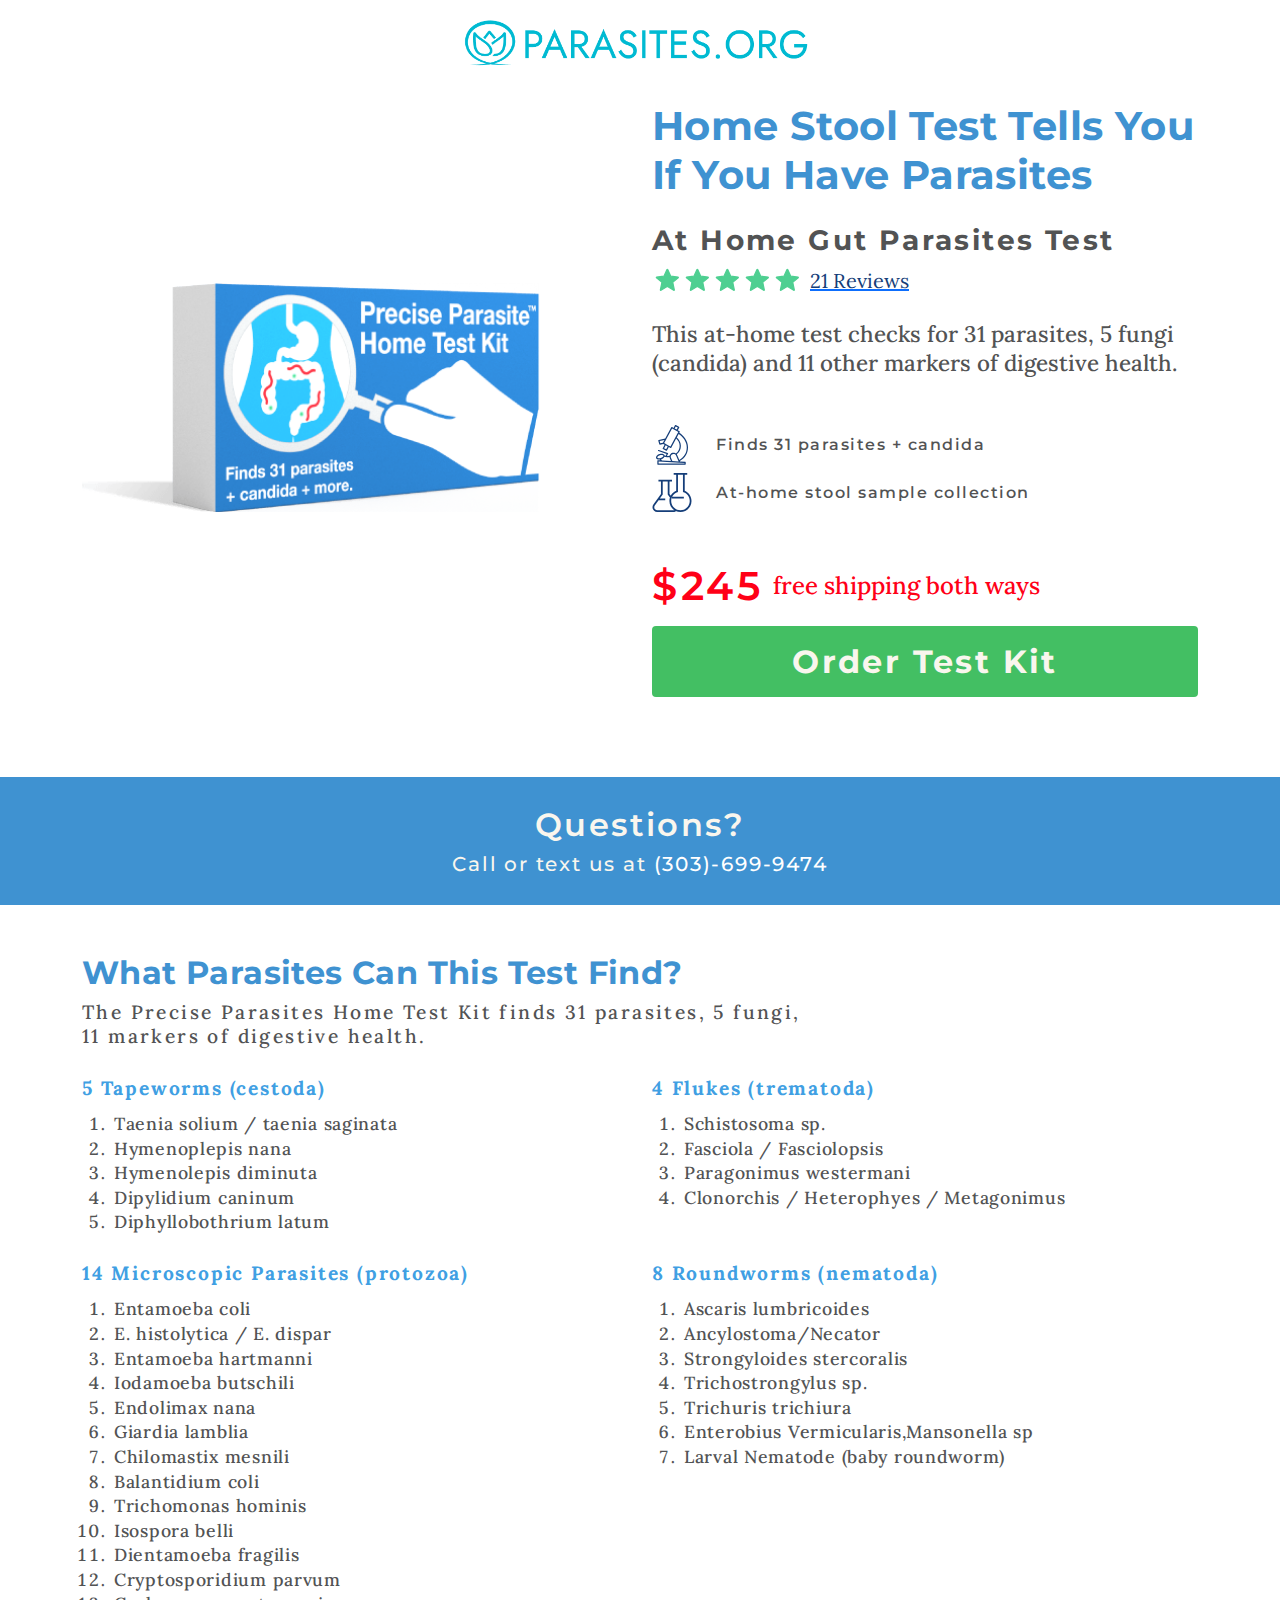
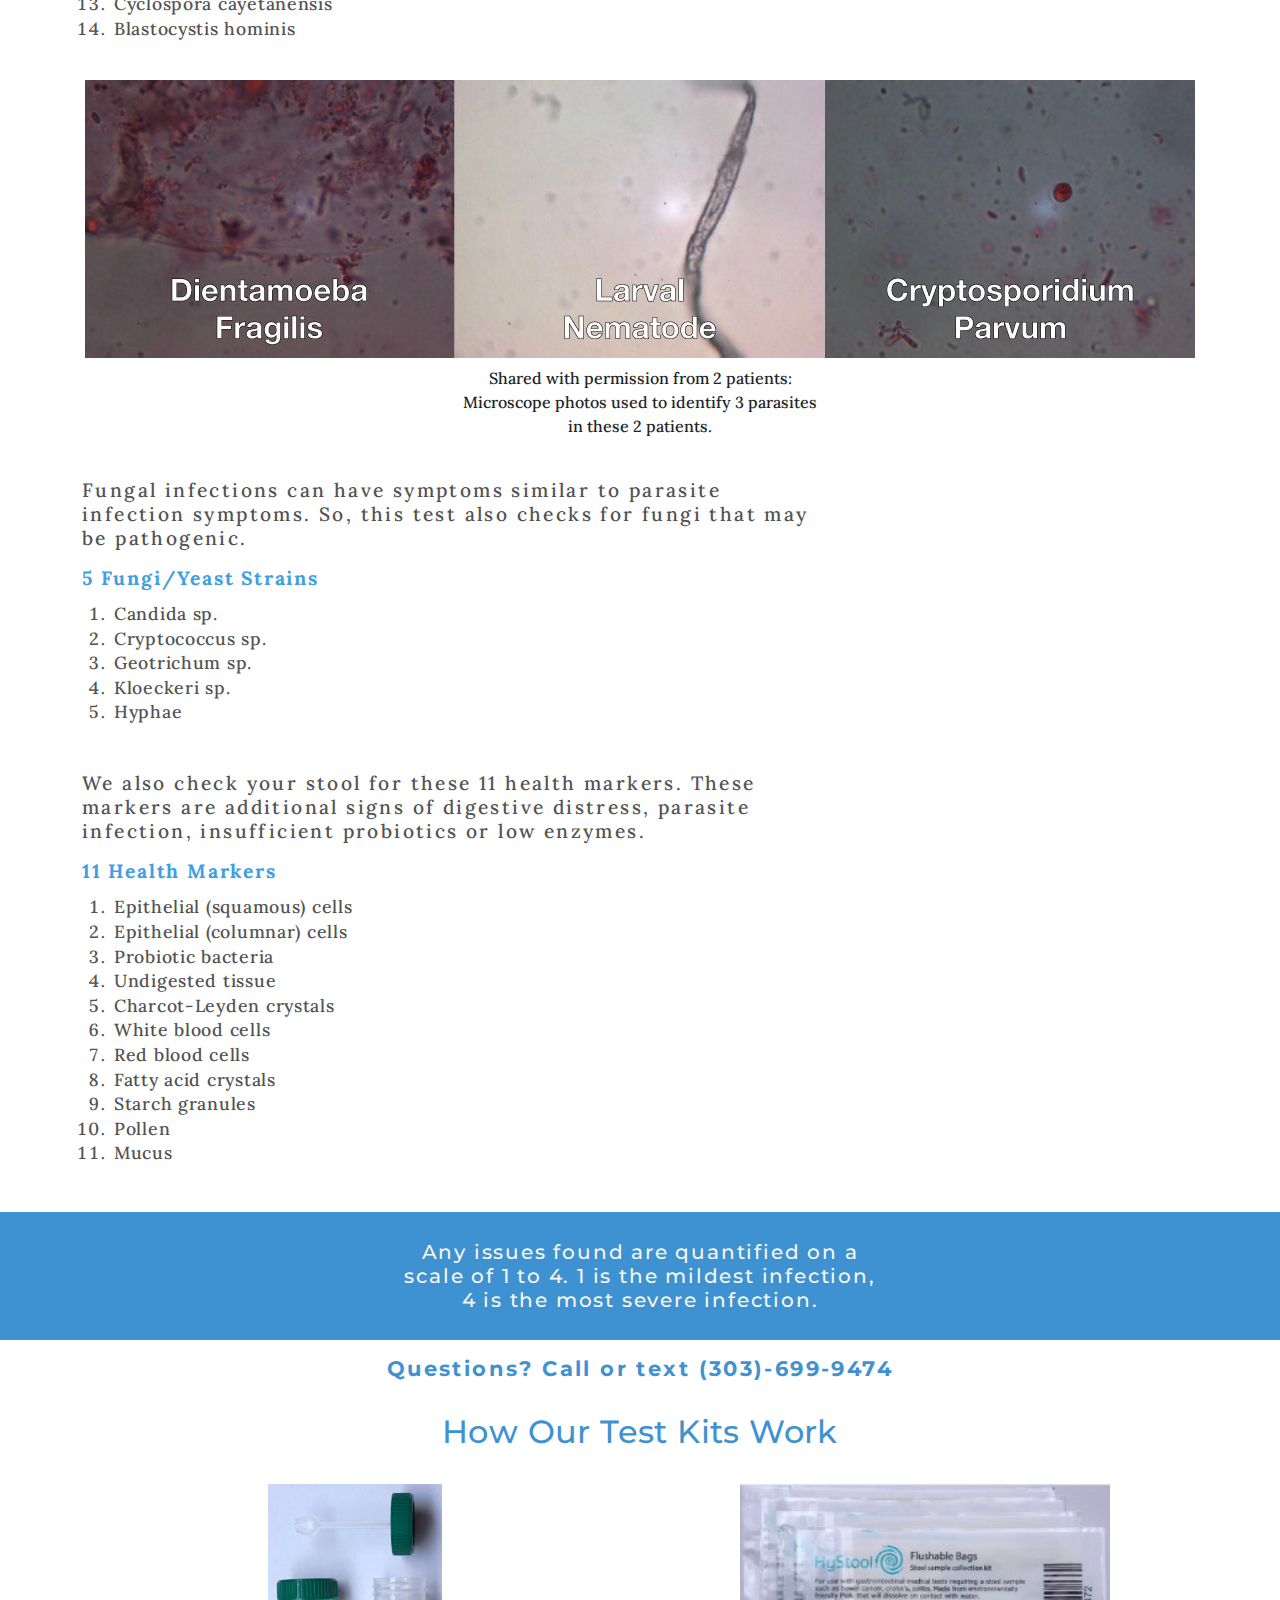
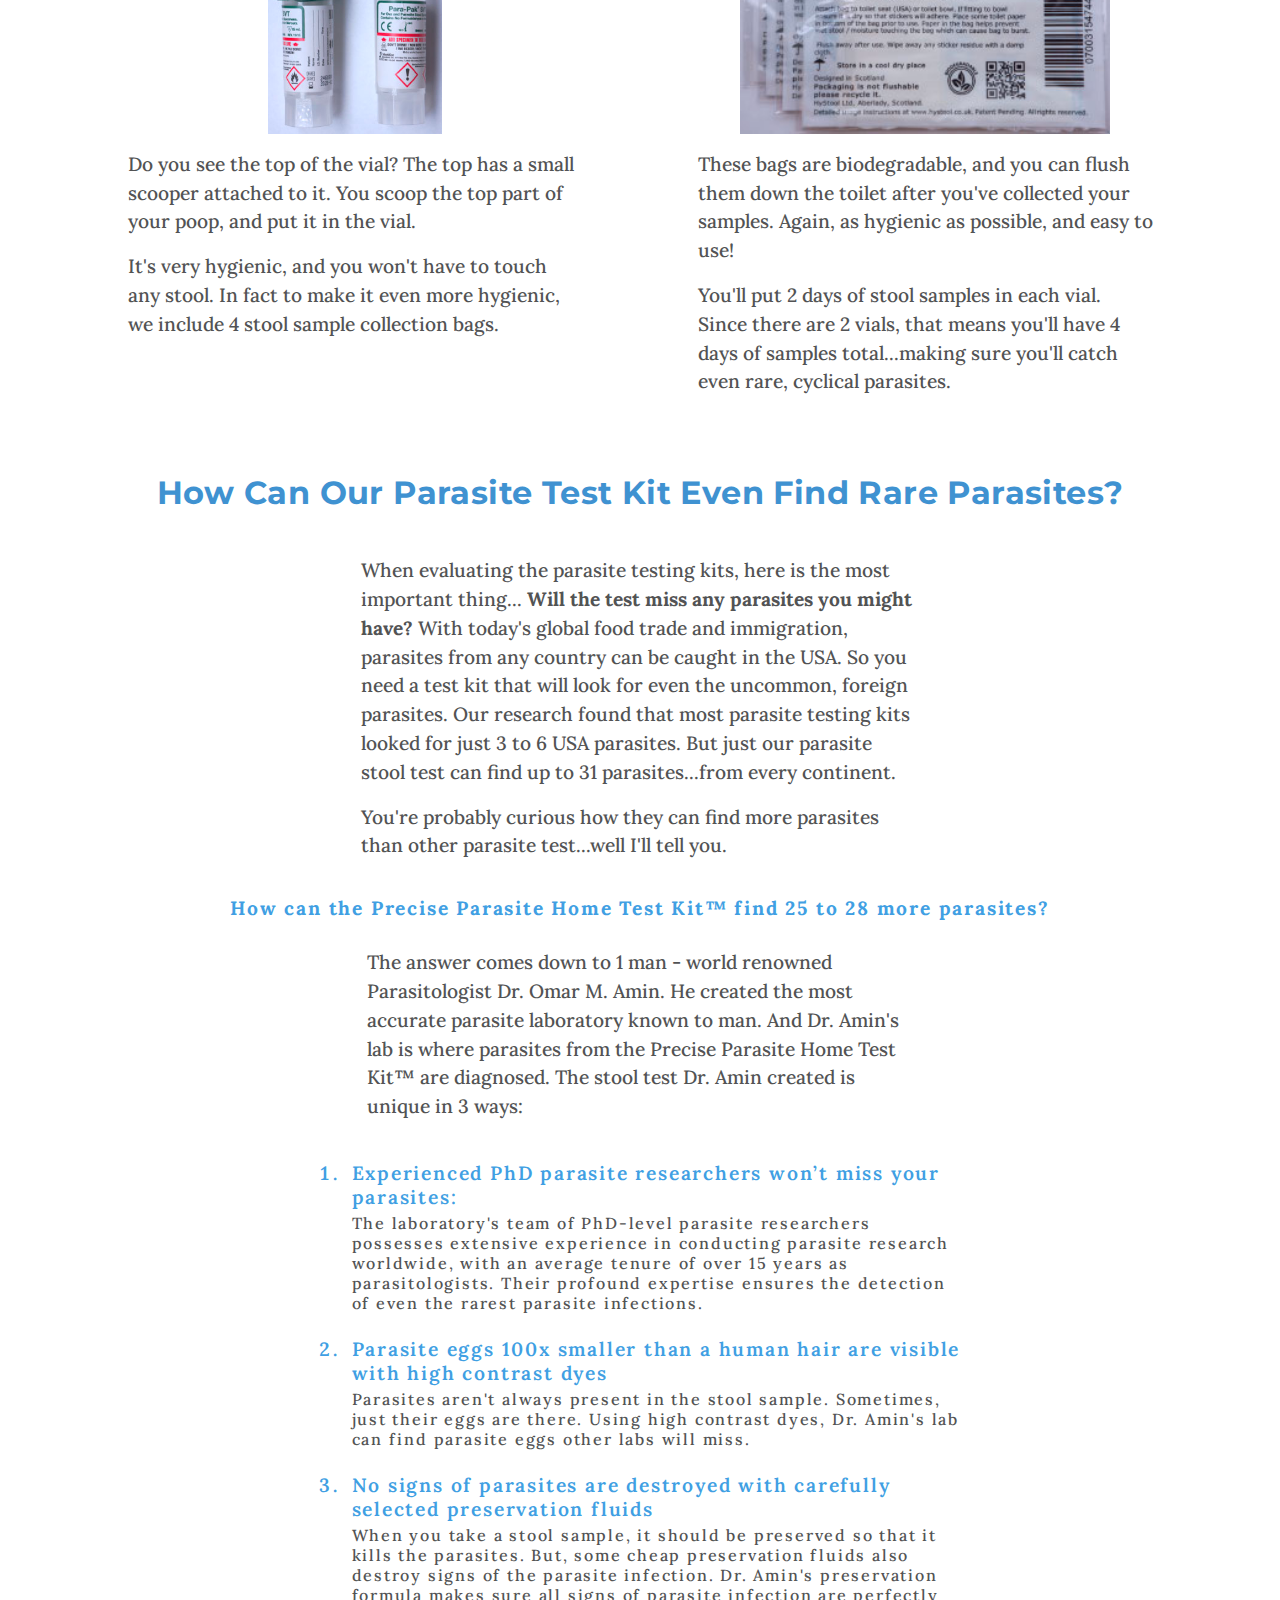
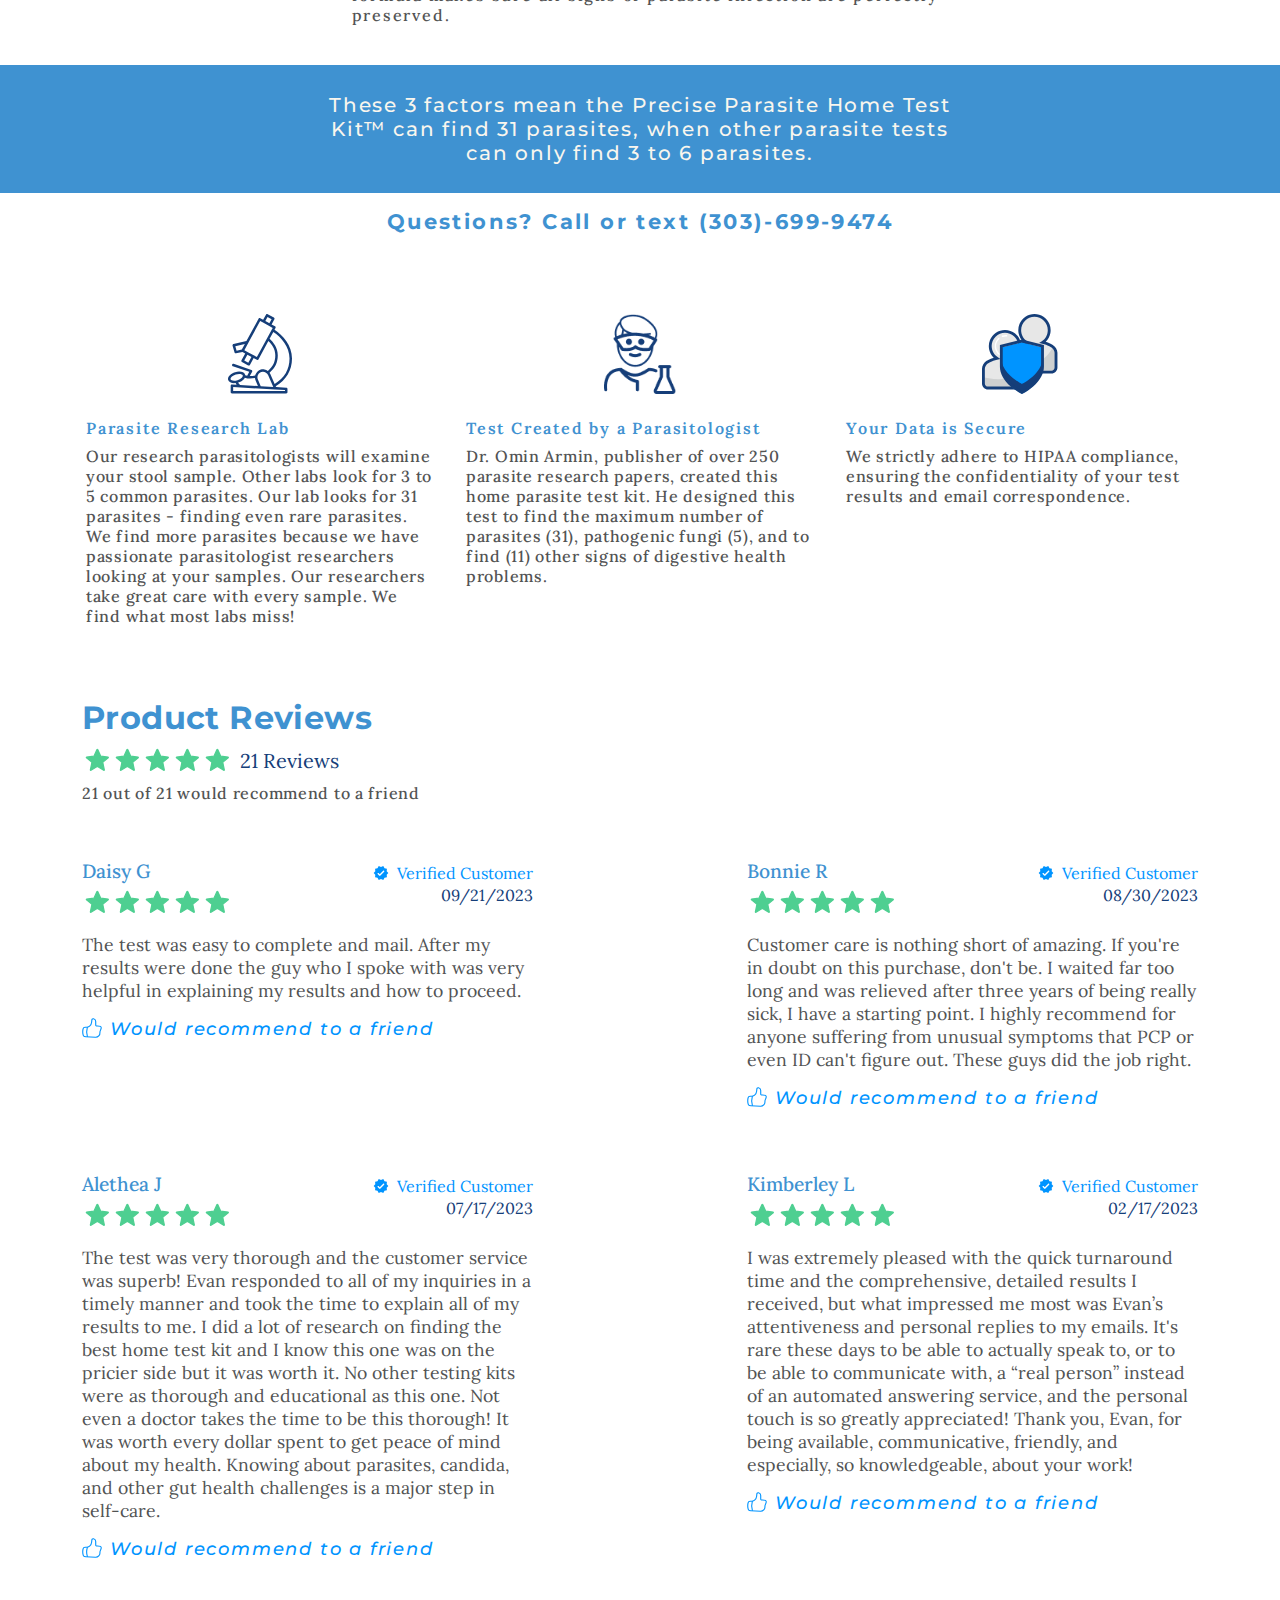
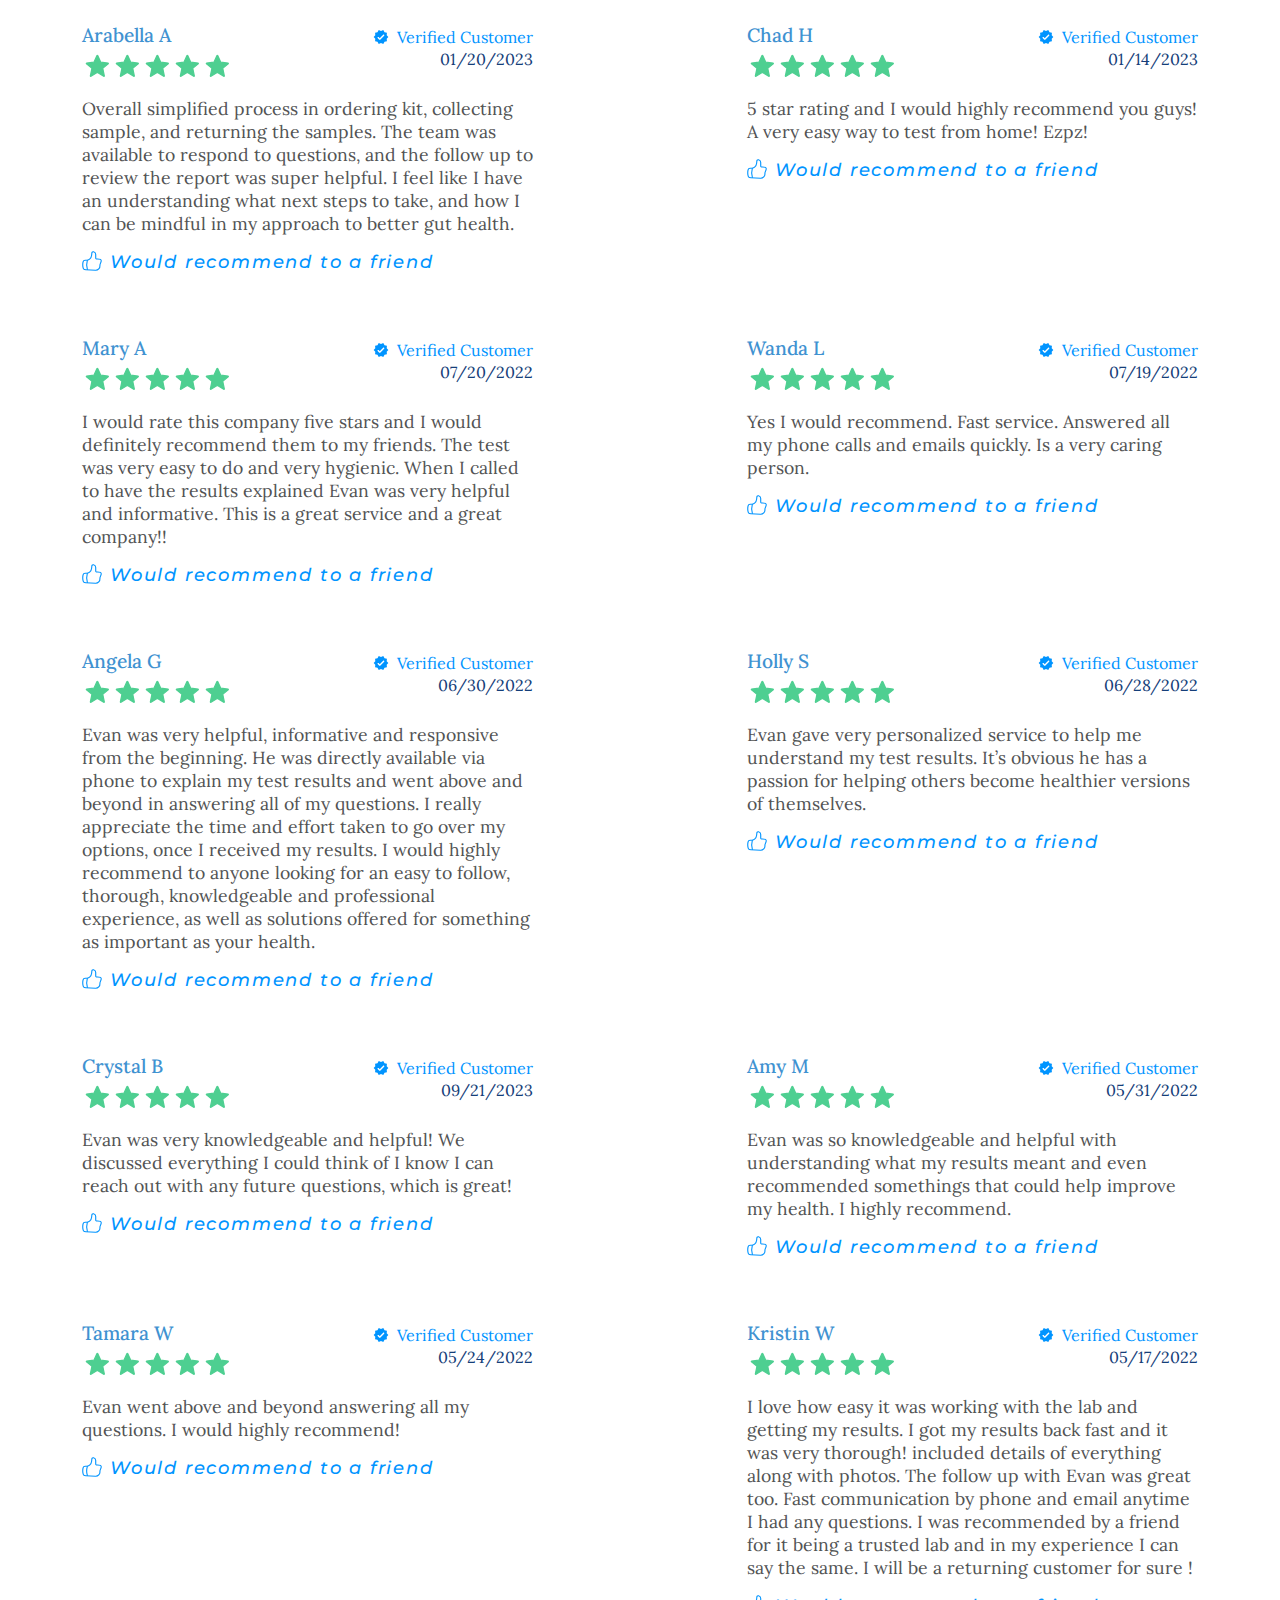
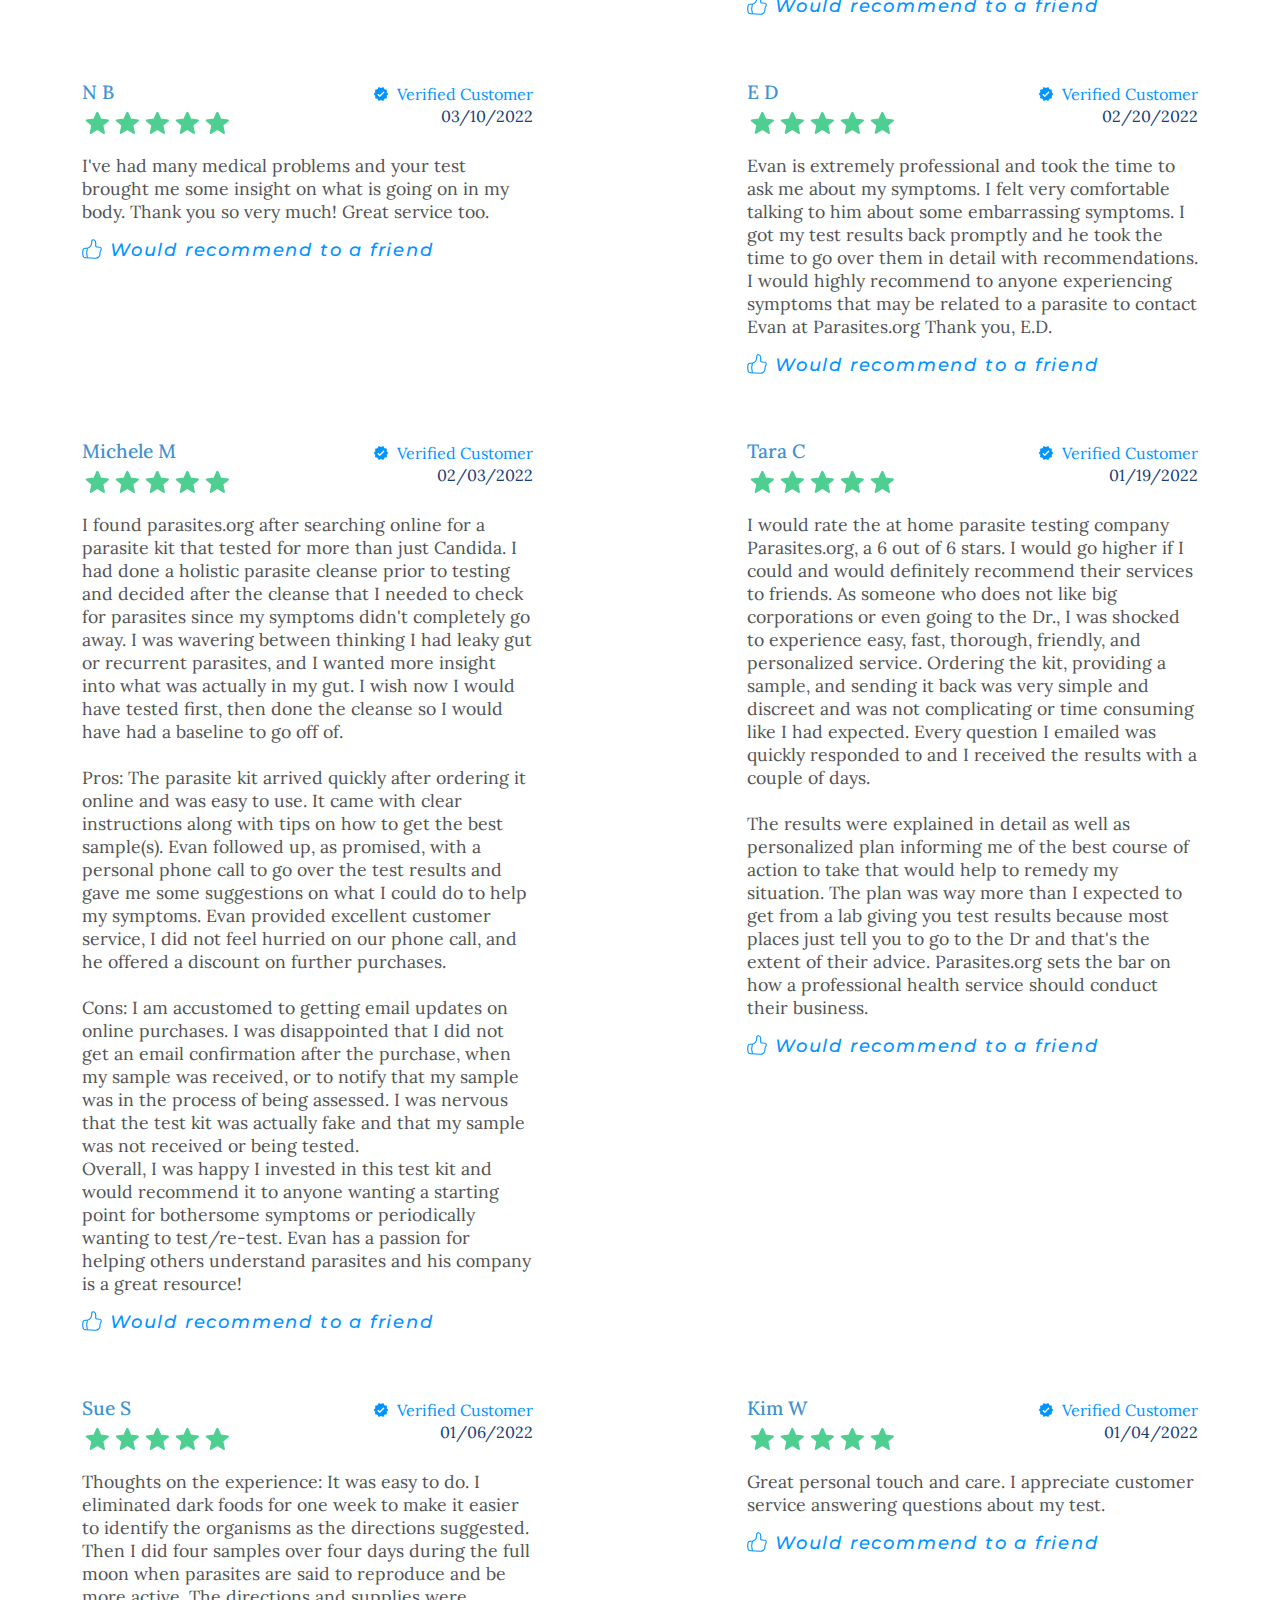
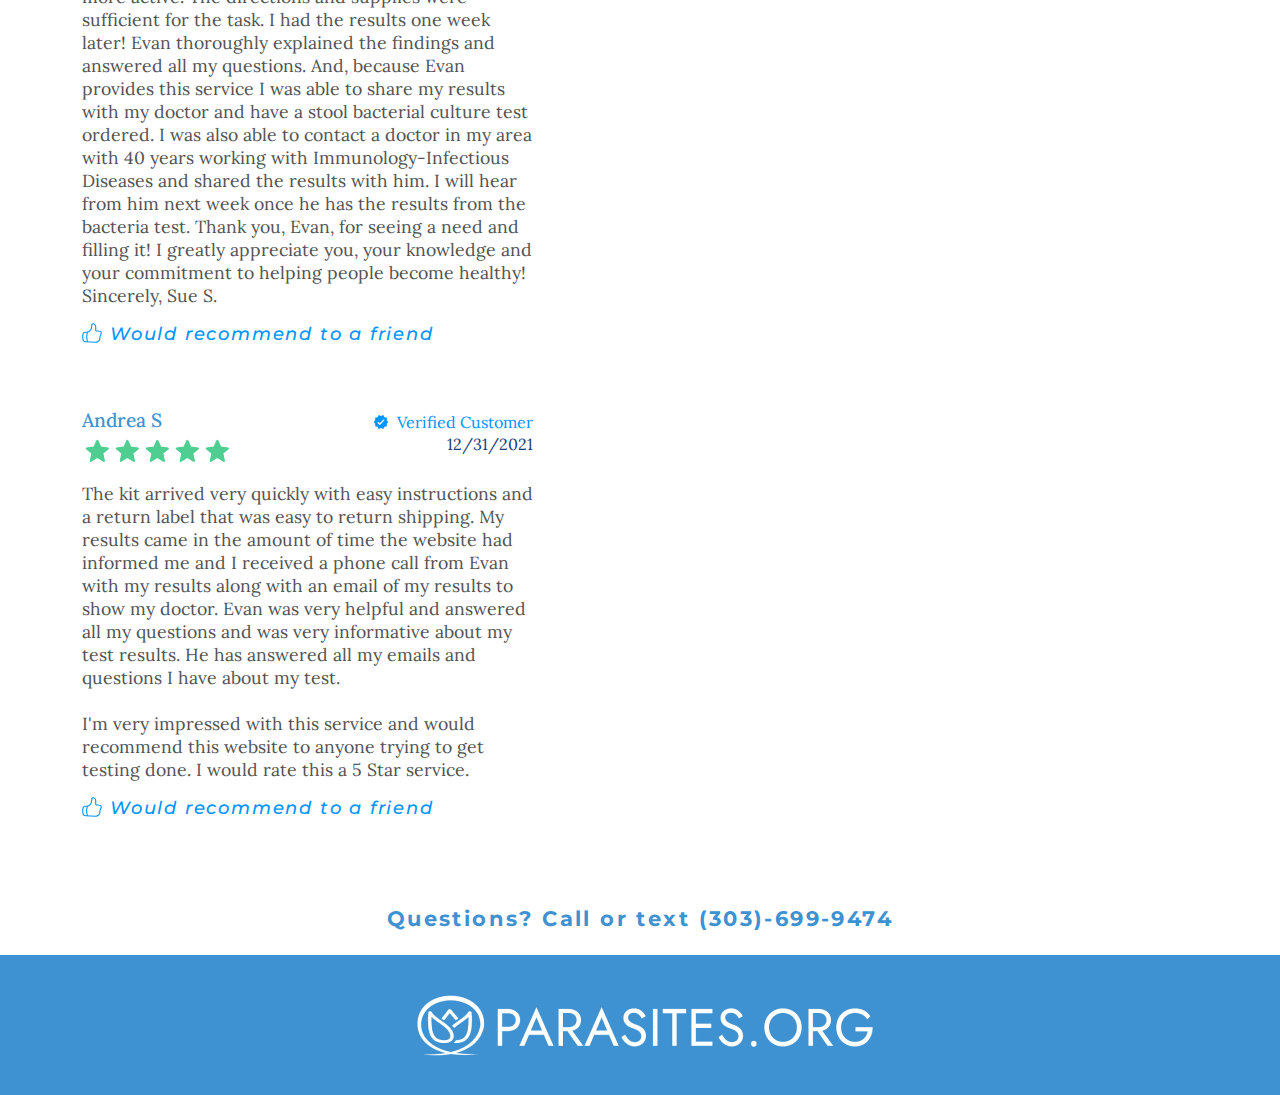
<file: gut-parasite-test-problem4.html>
<!DOCTYPE html>
<html lang="en">
<head>
    <!-- Google Tag Manager -->
	<script>(function(w,d,s,l,i){w[l]=w[l]||[];w[l].push({'gtm.start':
        new Date().getTime(),event:'gtm.js'});var f=d.getElementsByTagName(s)[0],
        j=d.createElement(s),dl=l!='dataLayer'?'&l='+l:'';j.async=true;j.src=
        'https://www.googletagmanager.com/gtm.js?id='+i+dl;f.parentNode.insertBefore(j,f);
        })(window,document,'script','dataLayer','GTM-MTJMC5W');</script>
    <!-- End Google Tag Manager -->    
    <meta charset="UTF-8">
    <!-- Shouldn't need below. Old standard. -->
    <meta http-equiv="Content-Type" content="text/html; charset=UTF-8">
    <!-- Add dark mode if time-->
    <!-- <meta name="color-scheme" content="light dark"> -->
    <meta name="viewport" content="width=device-width, initial-scale=1.0">
    <title>At-Home Parasite Stool Test (for humans)</title>
    <meta name="description" content="We've found the most accurate home parasite stool test for intestinal parasite testing in human. It's an at home test that can find dozens of parasites.">

    <link rel="icon" type="image/x-icon" href="parasitefavicon.ico">

    <!-- Bootstrap CSS -->
    <!-- <link href="https://cdn.jsdelivr.net/npm/bootstrap@5.1.3/dist/css/bootstrap.min.css" rel="stylesheet" integrity="sha384-1BmE4kWBq78iYhFldvKuhfTAU6auU8tT94WrHftjDbrCEXSU1oBoqyl2QvZ6jIW3" crossorigin="anonymous"> -->
    
    <!-- Fonts -->
    <link href="https://fonts.googleapis.com/css2?family=Montserrat:wght@300;400;500;550;600;700&display=swap" rel="stylesheet">
    <link href="https://fonts.googleapis.com/css2?family=Lora:wght@400;500&display=swap" rel="stylesheet">

    <style>

    @charset "UTF-8";

        :root{--bs-blue:#0d6efd;--bs-indigo:#6610f2;--bs-purple:#6f42c1;--bs-pink:#d63384;--bs-red:#dc3545;--bs-orange:#fd7e14;--bs-yellow:#ffc107;--bs-green:#198754;--bs-teal:#20c997;--bs-cyan:#0dcaf0;--bs-white:#fff;--bs-gray:#6c757d;--bs-gray-dark:#343a40;--bs-gray-100:#f8f9fa;--bs-gray-200:#e9ecef;--bs-gray-300:#dee2e6;--bs-gray-400:#ced4da;--bs-gray-500:#adb5bd;--bs-gray-600:#6c757d;--bs-gray-700:#495057;--bs-gray-800:#343a40;--bs-gray-900:#212529;--bs-primary:#0d6efd;--bs-secondary:#6c757d;--bs-success:#198754;--bs-info:#0dcaf0;--bs-warning:#ffc107;--bs-danger:#dc3545;--bs-light:#f8f9fa;--bs-dark:#212529;--bs-primary-rgb:13,110,253;--bs-secondary-rgb:108,117,125;--bs-success-rgb:25,135,84;--bs-info-rgb:13,202,240;--bs-warning-rgb:255,193,7;--bs-danger-rgb:220,53,69;--bs-light-rgb:248,249,250;--bs-dark-rgb:33,37,41;--bs-white-rgb:255,255,255;--bs-black-rgb:0,0,0;--bs-body-color-rgb:33,37,41;--bs-body-bg-rgb:255,255,255;--bs-font-sans-serif:system-ui,-apple-system,"Segoe UI",Roboto,"Helvetica Neue",Arial,"Noto Sans","Liberation Sans",sans-serif,"Apple Color Emoji","Segoe UI Emoji","Segoe UI Symbol","Noto Color Emoji";--bs-font-monospace:SFMono-Regular,Menlo,Monaco,Consolas,"Liberation Mono","Courier New",monospace;--bs-gradient:linear-gradient(180deg, rgba(255, 255, 255, 0.15), rgba(255, 255, 255, 0));--bs-body-font-family:var(--bs-font-sans-serif);--bs-body-font-size:1rem;--bs-body-font-weight:400;--bs-body-line-height:1.5;--bs-body-color:#212529;--bs-body-bg:#fff}*,::after,::before{box-sizing:border-box}@media (prefers-reduced-motion:no-preference){:root{scroll-behavior:smooth}}body{margin:0;font-family:var(--bs-body-font-family);font-size:var(--bs-body-font-size);font-weight:var(--bs-body-font-weight);line-height:var(--bs-body-line-height);color:var(--bs-body-color);text-align:var(--bs-body-text-align);background-color:var(--bs-body-bg);-webkit-text-size-adjust:100%;-webkit-tap-highlight-color:transparent}hr{margin:1rem 0;color:inherit;background-color:currentColor;border:0;opacity:.25}hr:not([size]){height:1px}.h1,.h2,.h3,.h4,.h5,.h6,h1,h2,h3,h4,h5,h6{margin-top:0;margin-bottom:.5rem;font-weight:500;line-height:1.2}.h1,h1{font-size:calc(1.375rem + 1.5vw)}@media (min-width:1200px){.h1,h1{font-size:2.5rem}}.h2,h2{font-size:calc(1.325rem + .9vw)}@media (min-width:1200px){.h2,h2{font-size:2rem}}.h3,h3{font-size:calc(1.3rem + .6vw)}@media (min-width:1200px){.h3,h3{font-size:1.75rem}}.h4,h4{font-size:calc(1.275rem + .3vw)}@media (min-width:1200px){.h4,h4{font-size:1.5rem}}.h5,h5{font-size:1.25rem}.h6,h6{font-size:1rem}p{margin-top:0;margin-bottom:1rem}abbr[data-bs-original-title],abbr[title]{-webkit-text-decoration:underline dotted;text-decoration:underline dotted;cursor:help;-webkit-text-decoration-skip-ink:none;text-decoration-skip-ink:none}address{margin-bottom:1rem;font-style:normal;line-height:inherit}ol,ul{padding-left:2rem}dl,ol,ul{margin-top:0;margin-bottom:1rem}ol ol,ol ul,ul ol,ul ul{margin-bottom:0}dt{font-weight:700}dd{margin-bottom:.5rem;margin-left:0}blockquote{margin:0 0 1rem}b,strong{font-weight:bolder}.small,small{font-size:.875em}.mark,mark{padding:.2em;background-color:#fcf8e3}sub,sup{position:relative;font-size:.75em;line-height:0;vertical-align:baseline}sub{bottom:-.25em}sup{top:-.5em}a{color:#0d6efd;text-decoration:underline}a:hover{color:#0a58ca}a:not([href]):not([class]),a:not([href]):not([class]):hover{color:inherit;text-decoration:none}code,kbd,pre,samp{font-family:var(--bs-font-monospace);font-size:1em;direction:ltr;unicode-bidi:bidi-override}pre{display:block;margin-top:0;margin-bottom:1rem;overflow:auto;font-size:.875em}pre code{font-size:inherit;color:inherit;word-break:normal}code{font-size:.875em;color:#d63384;word-wrap:break-word}a>code{color:inherit}kbd{padding:.2rem .4rem;font-size:.875em;color:#fff;background-color:#212529;border-radius:.2rem}kbd kbd{padding:0;font-size:1em;font-weight:700}figure{margin:0 0 1rem}img,svg{vertical-align:middle}table{caption-side:bottom;border-collapse:collapse}caption{padding-top:.5rem;padding-bottom:.5rem;color:#6c757d;text-align:left}th{text-align:inherit;text-align:-webkit-match-parent}tbody,td,tfoot,th,thead,tr{border-color:inherit;border-style:solid;border-width:0}label{display:inline-block}button{border-radius:0}button:focus:not(:focus-visible){outline:0}button,input,optgroup,select,textarea{margin:0;font-family:inherit;font-size:inherit;line-height:inherit}button,select{text-transform:none}[role=button]{cursor:pointer}select{word-wrap:normal}select:disabled{opacity:1}[list]::-webkit-calendar-picker-indicator{display:none}[type=button],[type=reset],[type=submit],button{-webkit-appearance:button}[type=button]:not(:disabled),[type=reset]:not(:disabled),[type=submit]:not(:disabled),button:not(:disabled){cursor:pointer}::-moz-focus-inner{padding:0;border-style:none}textarea{resize:vertical}fieldset{min-width:0;padding:0;margin:0;border:0}legend{float:left;width:100%;padding:0;margin-bottom:.5rem;font-size:calc(1.275rem + .3vw);line-height:inherit}@media (min-width:1200px){legend{font-size:1.5rem}}legend+*{clear:left}::-webkit-datetime-edit-day-field,::-webkit-datetime-edit-fields-wrapper,::-webkit-datetime-edit-hour-field,::-webkit-datetime-edit-minute,::-webkit-datetime-edit-month-field,::-webkit-datetime-edit-text,::-webkit-datetime-edit-year-field{padding:0}::-webkit-inner-spin-button{height:auto}[type=search]{outline-offset:-2px;-webkit-appearance:textfield}::-webkit-search-decoration{-webkit-appearance:none}::-webkit-color-swatch-wrapper{padding:0}::-webkit-file-upload-button{font:inherit}::file-selector-button{font:inherit}::-webkit-file-upload-button{font:inherit;-webkit-appearance:button}output{display:inline-block}iframe{border:0}summary{display:list-item;cursor:pointer}progress{vertical-align:baseline}[hidden]{display:none!important}.lead{font-size:1.25rem;font-weight:300}.display-1{font-size:calc(1.625rem + 4.5vw);font-weight:300;line-height:1.2}@media (min-width:1200px){.display-1{font-size:5rem}}.display-2{font-size:calc(1.575rem + 3.9vw);font-weight:300;line-height:1.2}@media (min-width:1200px){.display-2{font-size:4.5rem}}.display-3{font-size:calc(1.525rem + 3.3vw);font-weight:300;line-height:1.2}@media (min-width:1200px){.display-3{font-size:4rem}}.display-4{font-size:calc(1.475rem + 2.7vw);font-weight:300;line-height:1.2}@media (min-width:1200px){.display-4{font-size:3.5rem}}.display-5{font-size:calc(1.425rem + 2.1vw);font-weight:300;line-height:1.2}@media (min-width:1200px){.display-5{font-size:3rem}}.display-6{font-size:calc(1.375rem + 1.5vw);font-weight:300;line-height:1.2}@media (min-width:1200px){.display-6{font-size:2.5rem}}.list-unstyled{padding-left:0;list-style:none}.list-inline{padding-left:0;list-style:none}.list-inline-item{display:inline-block}.list-inline-item:not(:last-child){margin-right:.5rem}.initialism{font-size:.875em;text-transform:uppercase}.blockquote{margin-bottom:1rem;font-size:1.25rem}.blockquote>:last-child{margin-bottom:0}.blockquote-footer{margin-top:-1rem;margin-bottom:1rem;font-size:.875em;color:#6c757d}.blockquote-footer::before{content:"— "}.img-fluid{max-width:100%;height:auto}.img-thumbnail{padding:.25rem;background-color:#fff;border:1px solid #dee2e6;border-radius:.25rem;max-width:100%;height:auto}.figure{display:inline-block}.figure-img{margin-bottom:.5rem;line-height:1}.figure-caption{font-size:.875em;color:#6c757d}.container,.container-fluid,.container-lg,.container-md,.container-sm,.container-xl,.container-xxl{width:100%;padding-right:var(--bs-gutter-x,.75rem);padding-left:var(--bs-gutter-x,.75rem);margin-right:auto;margin-left:auto}@media (min-width:576px){.container,.container-sm{max-width:540px}}@media (min-width:768px){.container,.container-md,.container-sm{max-width:720px}}@media (min-width:992px){.container,.container-lg,.container-md,.container-sm{max-width:960px}}@media (min-width:1200px){.container,.container-lg,.container-md,.container-sm,.container-xl{max-width:1140px}}@media (min-width:1400px){.container,.container-lg,.container-md,.container-sm,.container-xl,.container-xxl{max-width:1320px}}.row{--bs-gutter-x:1.5rem;--bs-gutter-y:0;display:flex;flex-wrap:wrap;margin-top:calc(-1 * var(--bs-gutter-y));margin-right:calc(-.5 * var(--bs-gutter-x));margin-left:calc(-.5 * var(--bs-gutter-x))}.row>*{flex-shrink:0;width:100%;max-width:100%;padding-right:calc(var(--bs-gutter-x) * .5);padding-left:calc(var(--bs-gutter-x) * .5);margin-top:var(--bs-gutter-y)}.col{flex:1 0 0%}.row-cols-auto>*{flex:0 0 auto;width:auto}.row-cols-1>*{flex:0 0 auto;width:100%}.row-cols-2>*{flex:0 0 auto;width:50%}.row-cols-3>*{flex:0 0 auto;width:33.3333333333%}.row-cols-4>*{flex:0 0 auto;width:25%}.row-cols-5>*{flex:0 0 auto;width:20%}.row-cols-6>*{flex:0 0 auto;width:16.6666666667%}.col-auto{flex:0 0 auto;width:auto}.col-1{flex:0 0 auto;width:8.33333333%}.col-2{flex:0 0 auto;width:16.66666667%}.col-3{flex:0 0 auto;width:25%}.col-4{flex:0 0 auto;width:33.33333333%}.col-5{flex:0 0 auto;width:41.66666667%}.col-6{flex:0 0 auto;width:50%}.col-7{flex:0 0 auto;width:58.33333333%}.col-8{flex:0 0 auto;width:66.66666667%}.col-9{flex:0 0 auto;width:75%}.col-10{flex:0 0 auto;width:83.33333333%}.col-11{flex:0 0 auto;width:91.66666667%}.col-12{flex:0 0 auto;width:100%}.offset-1{margin-left:8.33333333%}.offset-2{margin-left:16.66666667%}.offset-3{margin-left:25%}.offset-4{margin-left:33.33333333%}.offset-5{margin-left:41.66666667%}.offset-6{margin-left:50%}.offset-7{margin-left:58.33333333%}.offset-8{margin-left:66.66666667%}.offset-9{margin-left:75%}.offset-10{margin-left:83.33333333%}.offset-11{margin-left:91.66666667%}.g-0,.gx-0{--bs-gutter-x:0}.g-0,.gy-0{--bs-gutter-y:0}.g-1,.gx-1{--bs-gutter-x:0.25rem}.g-1,.gy-1{--bs-gutter-y:0.25rem}.g-2,.gx-2{--bs-gutter-x:0.5rem}.g-2,.gy-2{--bs-gutter-y:0.5rem}.g-3,.gx-3{--bs-gutter-x:1rem}.g-3,.gy-3{--bs-gutter-y:1rem}.g-4,.gx-4{--bs-gutter-x:1.5rem}.g-4,.gy-4{--bs-gutter-y:1.5rem}.g-5,.gx-5{--bs-gutter-x:3rem}.g-5,.gy-5{--bs-gutter-y:3rem}@media (min-width:576px){.col-sm{flex:1 0 0%}.row-cols-sm-auto>*{flex:0 0 auto;width:auto}.row-cols-sm-1>*{flex:0 0 auto;width:100%}.row-cols-sm-2>*{flex:0 0 auto;width:50%}.row-cols-sm-3>*{flex:0 0 auto;width:33.3333333333%}.row-cols-sm-4>*{flex:0 0 auto;width:25%}.row-cols-sm-5>*{flex:0 0 auto;width:20%}.row-cols-sm-6>*{flex:0 0 auto;width:16.6666666667%}.col-sm-auto{flex:0 0 auto;width:auto}.col-sm-1{flex:0 0 auto;width:8.33333333%}.col-sm-2{flex:0 0 auto;width:16.66666667%}.col-sm-3{flex:0 0 auto;width:25%}.col-sm-4{flex:0 0 auto;width:33.33333333%}.col-sm-5{flex:0 0 auto;width:41.66666667%}.col-sm-6{flex:0 0 auto;width:50%}.col-sm-7{flex:0 0 auto;width:58.33333333%}.col-sm-8{flex:0 0 auto;width:66.66666667%}.col-sm-9{flex:0 0 auto;width:75%}.col-sm-10{flex:0 0 auto;width:83.33333333%}.col-sm-11{flex:0 0 auto;width:91.66666667%}.col-sm-12{flex:0 0 auto;width:100%}.offset-sm-0{margin-left:0}.offset-sm-1{margin-left:8.33333333%}.offset-sm-2{margin-left:16.66666667%}.offset-sm-3{margin-left:25%}.offset-sm-4{margin-left:33.33333333%}.offset-sm-5{margin-left:41.66666667%}.offset-sm-6{margin-left:50%}.offset-sm-7{margin-left:58.33333333%}.offset-sm-8{margin-left:66.66666667%}.offset-sm-9{margin-left:75%}.offset-sm-10{margin-left:83.33333333%}.offset-sm-11{margin-left:91.66666667%}.g-sm-0,.gx-sm-0{--bs-gutter-x:0}.g-sm-0,.gy-sm-0{--bs-gutter-y:0}.g-sm-1,.gx-sm-1{--bs-gutter-x:0.25rem}.g-sm-1,.gy-sm-1{--bs-gutter-y:0.25rem}.g-sm-2,.gx-sm-2{--bs-gutter-x:0.5rem}.g-sm-2,.gy-sm-2{--bs-gutter-y:0.5rem}.g-sm-3,.gx-sm-3{--bs-gutter-x:1rem}.g-sm-3,.gy-sm-3{--bs-gutter-y:1rem}.g-sm-4,.gx-sm-4{--bs-gutter-x:1.5rem}.g-sm-4,.gy-sm-4{--bs-gutter-y:1.5rem}.g-sm-5,.gx-sm-5{--bs-gutter-x:3rem}.g-sm-5,.gy-sm-5{--bs-gutter-y:3rem}}@media (min-width:768px){.col-md{flex:1 0 0%}.row-cols-md-auto>*{flex:0 0 auto;width:auto}.row-cols-md-1>*{flex:0 0 auto;width:100%}.row-cols-md-2>*{flex:0 0 auto;width:50%}.row-cols-md-3>*{flex:0 0 auto;width:33.3333333333%}.row-cols-md-4>*{flex:0 0 auto;width:25%}.row-cols-md-5>*{flex:0 0 auto;width:20%}.row-cols-md-6>*{flex:0 0 auto;width:16.6666666667%}.col-md-auto{flex:0 0 auto;width:auto}.col-md-1{flex:0 0 auto;width:8.33333333%}.col-md-2{flex:0 0 auto;width:16.66666667%}.col-md-3{flex:0 0 auto;width:25%}.col-md-4{flex:0 0 auto;width:33.33333333%}.col-md-5{flex:0 0 auto;width:41.66666667%}.col-md-6{flex:0 0 auto;width:50%}.col-md-7{flex:0 0 auto;width:58.33333333%}.col-md-8{flex:0 0 auto;width:66.66666667%}.col-md-9{flex:0 0 auto;width:75%}.col-md-10{flex:0 0 auto;width:83.33333333%}.col-md-11{flex:0 0 auto;width:91.66666667%}.col-md-12{flex:0 0 auto;width:100%}.offset-md-0{margin-left:0}.offset-md-1{margin-left:8.33333333%}.offset-md-2{margin-left:16.66666667%}.offset-md-3{margin-left:25%}.offset-md-4{margin-left:33.33333333%}.offset-md-5{margin-left:41.66666667%}.offset-md-6{margin-left:50%}.offset-md-7{margin-left:58.33333333%}.offset-md-8{margin-left:66.66666667%}.offset-md-9{margin-left:75%}.offset-md-10{margin-left:83.33333333%}.offset-md-11{margin-left:91.66666667%}.g-md-0,.gx-md-0{--bs-gutter-x:0}.g-md-0,.gy-md-0{--bs-gutter-y:0}.g-md-1,.gx-md-1{--bs-gutter-x:0.25rem}.g-md-1,.gy-md-1{--bs-gutter-y:0.25rem}.g-md-2,.gx-md-2{--bs-gutter-x:0.5rem}.g-md-2,.gy-md-2{--bs-gutter-y:0.5rem}.g-md-3,.gx-md-3{--bs-gutter-x:1rem}.g-md-3,.gy-md-3{--bs-gutter-y:1rem}.g-md-4,.gx-md-4{--bs-gutter-x:1.5rem}.g-md-4,.gy-md-4{--bs-gutter-y:1.5rem}.g-md-5,.gx-md-5{--bs-gutter-x:3rem}.g-md-5,.gy-md-5{--bs-gutter-y:3rem}}@media (min-width:992px){.col-lg{flex:1 0 0%}.row-cols-lg-auto>*{flex:0 0 auto;width:auto}.row-cols-lg-1>*{flex:0 0 auto;width:100%}.row-cols-lg-2>*{flex:0 0 auto;width:50%}.row-cols-lg-3>*{flex:0 0 auto;width:33.3333333333%}.row-cols-lg-4>*{flex:0 0 auto;width:25%}.row-cols-lg-5>*{flex:0 0 auto;width:20%}.row-cols-lg-6>*{flex:0 0 auto;width:16.6666666667%}.col-lg-auto{flex:0 0 auto;width:auto}.col-lg-1{flex:0 0 auto;width:8.33333333%}.col-lg-2{flex:0 0 auto;width:16.66666667%}.col-lg-3{flex:0 0 auto;width:25%}.col-lg-4{flex:0 0 auto;width:33.33333333%}.col-lg-5{flex:0 0 auto;width:41.66666667%}.col-lg-6{flex:0 0 auto;width:50%}.col-lg-7{flex:0 0 auto;width:58.33333333%}.col-lg-8{flex:0 0 auto;width:66.66666667%}.col-lg-9{flex:0 0 auto;width:75%}.col-lg-10{flex:0 0 auto;width:83.33333333%}.col-lg-11{flex:0 0 auto;width:91.66666667%}.col-lg-12{flex:0 0 auto;width:100%}.offset-lg-0{margin-left:0}.offset-lg-1{margin-left:8.33333333%}.offset-lg-2{margin-left:16.66666667%}.offset-lg-3{margin-left:25%}.offset-lg-4{margin-left:33.33333333%}.offset-lg-5{margin-left:41.66666667%}.offset-lg-6{margin-left:50%}.offset-lg-7{margin-left:58.33333333%}.offset-lg-8{margin-left:66.66666667%}.offset-lg-9{margin-left:75%}.offset-lg-10{margin-left:83.33333333%}.offset-lg-11{margin-left:91.66666667%}.g-lg-0,.gx-lg-0{--bs-gutter-x:0}.g-lg-0,.gy-lg-0{--bs-gutter-y:0}.g-lg-1,.gx-lg-1{--bs-gutter-x:0.25rem}.g-lg-1,.gy-lg-1{--bs-gutter-y:0.25rem}.g-lg-2,.gx-lg-2{--bs-gutter-x:0.5rem}.g-lg-2,.gy-lg-2{--bs-gutter-y:0.5rem}.g-lg-3,.gx-lg-3{--bs-gutter-x:1rem}.g-lg-3,.gy-lg-3{--bs-gutter-y:1rem}.g-lg-4,.gx-lg-4{--bs-gutter-x:1.5rem}.g-lg-4,.gy-lg-4{--bs-gutter-y:1.5rem}.g-lg-5,.gx-lg-5{--bs-gutter-x:3rem}.g-lg-5,.gy-lg-5{--bs-gutter-y:3rem}}@media (min-width:1200px){.col-xl{flex:1 0 0%}.row-cols-xl-auto>*{flex:0 0 auto;width:auto}.row-cols-xl-1>*{flex:0 0 auto;width:100%}.row-cols-xl-2>*{flex:0 0 auto;width:50%}.row-cols-xl-3>*{flex:0 0 auto;width:33.3333333333%}.row-cols-xl-4>*{flex:0 0 auto;width:25%}.row-cols-xl-5>*{flex:0 0 auto;width:20%}.row-cols-xl-6>*{flex:0 0 auto;width:16.6666666667%}.col-xl-auto{flex:0 0 auto;width:auto}.col-xl-1{flex:0 0 auto;width:8.33333333%}.col-xl-2{flex:0 0 auto;width:16.66666667%}.col-xl-3{flex:0 0 auto;width:25%}.col-xl-4{flex:0 0 auto;width:33.33333333%}.col-xl-5{flex:0 0 auto;width:41.66666667%}.col-xl-6{flex:0 0 auto;width:50%}.col-xl-7{flex:0 0 auto;width:58.33333333%}.col-xl-8{flex:0 0 auto;width:66.66666667%}.col-xl-9{flex:0 0 auto;width:75%}.col-xl-10{flex:0 0 auto;width:83.33333333%}.col-xl-11{flex:0 0 auto;width:91.66666667%}.col-xl-12{flex:0 0 auto;width:100%}.offset-xl-0{margin-left:0}.offset-xl-1{margin-left:8.33333333%}.offset-xl-2{margin-left:16.66666667%}.offset-xl-3{margin-left:25%}.offset-xl-4{margin-left:33.33333333%}.offset-xl-5{margin-left:41.66666667%}.offset-xl-6{margin-left:50%}.offset-xl-7{margin-left:58.33333333%}.offset-xl-8{margin-left:66.66666667%}.offset-xl-9{margin-left:75%}.offset-xl-10{margin-left:83.33333333%}.offset-xl-11{margin-left:91.66666667%}.g-xl-0,.gx-xl-0{--bs-gutter-x:0}.g-xl-0,.gy-xl-0{--bs-gutter-y:0}.g-xl-1,.gx-xl-1{--bs-gutter-x:0.25rem}.g-xl-1,.gy-xl-1{--bs-gutter-y:0.25rem}.g-xl-2,.gx-xl-2{--bs-gutter-x:0.5rem}.g-xl-2,.gy-xl-2{--bs-gutter-y:0.5rem}.g-xl-3,.gx-xl-3{--bs-gutter-x:1rem}.g-xl-3,.gy-xl-3{--bs-gutter-y:1rem}.g-xl-4,.gx-xl-4{--bs-gutter-x:1.5rem}.g-xl-4,.gy-xl-4{--bs-gutter-y:1.5rem}.g-xl-5,.gx-xl-5{--bs-gutter-x:3rem}.g-xl-5,.gy-xl-5{--bs-gutter-y:3rem}}@media (min-width:1400px){.col-xxl{flex:1 0 0%}.row-cols-xxl-auto>*{flex:0 0 auto;width:auto}.row-cols-xxl-1>*{flex:0 0 auto;width:100%}.row-cols-xxl-2>*{flex:0 0 auto;width:50%}.row-cols-xxl-3>*{flex:0 0 auto;width:33.3333333333%}.row-cols-xxl-4>*{flex:0 0 auto;width:25%}.row-cols-xxl-5>*{flex:0 0 auto;width:20%}.row-cols-xxl-6>*{flex:0 0 auto;width:16.6666666667%}.col-xxl-auto{flex:0 0 auto;width:auto}.col-xxl-1{flex:0 0 auto;width:8.33333333%}.col-xxl-2{flex:0 0 auto;width:16.66666667%}.col-xxl-3{flex:0 0 auto;width:25%}.col-xxl-4{flex:0 0 auto;width:33.33333333%}.col-xxl-5{flex:0 0 auto;width:41.66666667%}.col-xxl-6{flex:0 0 auto;width:50%}.col-xxl-7{flex:0 0 auto;width:58.33333333%}.col-xxl-8{flex:0 0 auto;width:66.66666667%}.col-xxl-9{flex:0 0 auto;width:75%}.col-xxl-10{flex:0 0 auto;width:83.33333333%}.col-xxl-11{flex:0 0 auto;width:91.66666667%}.col-xxl-12{flex:0 0 auto;width:100%}.offset-xxl-0{margin-left:0}.offset-xxl-1{margin-left:8.33333333%}.offset-xxl-2{margin-left:16.66666667%}.offset-xxl-3{margin-left:25%}.offset-xxl-4{margin-left:33.33333333%}.offset-xxl-5{margin-left:41.66666667%}.offset-xxl-6{margin-left:50%}.offset-xxl-7{margin-left:58.33333333%}.offset-xxl-8{margin-left:66.66666667%}.offset-xxl-9{margin-left:75%}.offset-xxl-10{margin-left:83.33333333%}.offset-xxl-11{margin-left:91.66666667%}.g-xxl-0,.gx-xxl-0{--bs-gutter-x:0}.g-xxl-0,.gy-xxl-0{--bs-gutter-y:0}.g-xxl-1,.gx-xxl-1{--bs-gutter-x:0.25rem}.g-xxl-1,.gy-xxl-1{--bs-gutter-y:0.25rem}.g-xxl-2,.gx-xxl-2{--bs-gutter-x:0.5rem}.g-xxl-2,.gy-xxl-2{--bs-gutter-y:0.5rem}.g-xxl-3,.gx-xxl-3{--bs-gutter-x:1rem}.g-xxl-3,.gy-xxl-3{--bs-gutter-y:1rem}.g-xxl-4,.gx-xxl-4{--bs-gutter-x:1.5rem}.g-xxl-4,.gy-xxl-4{--bs-gutter-y:1.5rem}.g-xxl-5,.gx-xxl-5{--bs-gutter-x:3rem}.g-xxl-5,.gy-xxl-5{--bs-gutter-y:3rem}}.table{--bs-table-bg:transparent;--bs-table-accent-bg:transparent;--bs-table-striped-color:#212529;--bs-table-striped-bg:rgba(0, 0, 0, 0.05);--bs-table-active-color:#212529;--bs-table-active-bg:rgba(0, 0, 0, 0.1);--bs-table-hover-color:#212529;--bs-table-hover-bg:rgba(0, 0, 0, 0.075);width:100%;margin-bottom:1rem;color:#212529;vertical-align:top;border-color:#dee2e6}.table>:not(caption)>*>*{padding:.5rem .5rem;background-color:var(--bs-table-bg);border-bottom-width:1px;box-shadow:inset 0 0 0 9999px var(--bs-table-accent-bg)}.table>tbody{vertical-align:inherit}.table>thead{vertical-align:bottom}.table>:not(:first-child){border-top:2px solid currentColor}.caption-top{caption-side:top}.table-sm>:not(caption)>*>*{padding:.25rem .25rem}.table-bordered>:not(caption)>*{border-width:1px 0}.table-bordered>:not(caption)>*>*{border-width:0 1px}.table-borderless>:not(caption)>*>*{border-bottom-width:0}.table-borderless>:not(:first-child){border-top-width:0}.table-striped>tbody>tr:nth-of-type(odd)>*{--bs-table-accent-bg:var(--bs-table-striped-bg);color:var(--bs-table-striped-color)}.table-active{--bs-table-accent-bg:var(--bs-table-active-bg);color:var(--bs-table-active-color)}.table-hover>tbody>tr:hover>*{--bs-table-accent-bg:var(--bs-table-hover-bg);color:var(--bs-table-hover-color)}.table-primary{--bs-table-bg:#cfe2ff;--bs-table-striped-bg:#c5d7f2;--bs-table-striped-color:#000;--bs-table-active-bg:#bacbe6;--bs-table-active-color:#000;--bs-table-hover-bg:#bfd1ec;--bs-table-hover-color:#000;color:#000;border-color:#bacbe6}.table-secondary{--bs-table-bg:#e2e3e5;--bs-table-striped-bg:#d7d8da;--bs-table-striped-color:#000;--bs-table-active-bg:#cbccce;--bs-table-active-color:#000;--bs-table-hover-bg:#d1d2d4;--bs-table-hover-color:#000;color:#000;border-color:#cbccce}.table-success{--bs-table-bg:#d1e7dd;--bs-table-striped-bg:#c7dbd2;--bs-table-striped-color:#000;--bs-table-active-bg:#bcd0c7;--bs-table-active-color:#000;--bs-table-hover-bg:#c1d6cc;--bs-table-hover-color:#000;color:#000;border-color:#bcd0c7}.table-info{--bs-table-bg:#cff4fc;--bs-table-striped-bg:#c5e8ef;--bs-table-striped-color:#000;--bs-table-active-bg:#badce3;--bs-table-active-color:#000;--bs-table-hover-bg:#bfe2e9;--bs-table-hover-color:#000;color:#000;border-color:#badce3}.table-warning{--bs-table-bg:#fff3cd;--bs-table-striped-bg:#f2e7c3;--bs-table-striped-color:#000;--bs-table-active-bg:#e6dbb9;--bs-table-active-color:#000;--bs-table-hover-bg:#ece1be;--bs-table-hover-color:#000;color:#000;border-color:#e6dbb9}.table-danger{--bs-table-bg:#f8d7da;--bs-table-striped-bg:#eccccf;--bs-table-striped-color:#000;--bs-table-active-bg:#dfc2c4;--bs-table-active-color:#000;--bs-table-hover-bg:#e5c7ca;--bs-table-hover-color:#000;color:#000;border-color:#dfc2c4}.table-light{--bs-table-bg:#f8f9fa;--bs-table-striped-bg:#ecedee;--bs-table-striped-color:#000;--bs-table-active-bg:#dfe0e1;--bs-table-active-color:#000;--bs-table-hover-bg:#e5e6e7;--bs-table-hover-color:#000;color:#000;border-color:#dfe0e1}.table-dark{--bs-table-bg:#212529;--bs-table-striped-bg:#2c3034;--bs-table-striped-color:#fff;--bs-table-active-bg:#373b3e;--bs-table-active-color:#fff;--bs-table-hover-bg:#323539;--bs-table-hover-color:#fff;color:#fff;border-color:#373b3e}.table-responsive{overflow-x:auto;-webkit-overflow-scrolling:touch}@media (max-width:575.98px){.table-responsive-sm{overflow-x:auto;-webkit-overflow-scrolling:touch}}@media (max-width:767.98px){.table-responsive-md{overflow-x:auto;-webkit-overflow-scrolling:touch}}@media (max-width:991.98px){.table-responsive-lg{overflow-x:auto;-webkit-overflow-scrolling:touch}}@media (max-width:1199.98px){.table-responsive-xl{overflow-x:auto;-webkit-overflow-scrolling:touch}}@media (max-width:1399.98px){.table-responsive-xxl{overflow-x:auto;-webkit-overflow-scrolling:touch}}.form-label{margin-bottom:.5rem}.col-form-label{padding-top:calc(.375rem + 1px);padding-bottom:calc(.375rem + 1px);margin-bottom:0;font-size:inherit;line-height:1.5}.col-form-label-lg{padding-top:calc(.5rem + 1px);padding-bottom:calc(.5rem + 1px);font-size:1.25rem}.col-form-label-sm{padding-top:calc(.25rem + 1px);padding-bottom:calc(.25rem + 1px);font-size:.875rem}.form-text{margin-top:.25rem;font-size:.875em;color:#6c757d}.form-control{display:block;width:100%;padding:.375rem .75rem;font-size:1rem;font-weight:400;line-height:1.5;color:#212529;background-color:#fff;background-clip:padding-box;border:1px solid #ced4da;-webkit-appearance:none;-moz-appearance:none;appearance:none;border-radius:.25rem;transition:border-color .15s ease-in-out,box-shadow .15s ease-in-out}@media (prefers-reduced-motion:reduce){.form-control{transition:none}}.form-control[type=file]{overflow:hidden}.form-control[type=file]:not(:disabled):not([readonly]){cursor:pointer}.form-control:focus{color:#212529;background-color:#fff;border-color:#86b7fe;outline:0;box-shadow:0 0 0 .25rem rgba(13,110,253,.25)}.form-control::-webkit-date-and-time-value{height:1.5em}.form-control::-moz-placeholder{color:#6c757d;opacity:1}.form-control::placeholder{color:#6c757d;opacity:1}.form-control:disabled,.form-control[readonly]{background-color:#e9ecef;opacity:1}.form-control::-webkit-file-upload-button{padding:.375rem .75rem;margin:-.375rem -.75rem;-webkit-margin-end:.75rem;margin-inline-end:.75rem;color:#212529;background-color:#e9ecef;pointer-events:none;border-color:inherit;border-style:solid;border-width:0;border-inline-end-width:1px;border-radius:0;-webkit-transition:color .15s ease-in-out,background-color .15s ease-in-out,border-color .15s ease-in-out,box-shadow .15s ease-in-out;transition:color .15s ease-in-out,background-color .15s ease-in-out,border-color .15s ease-in-out,box-shadow .15s ease-in-out}.form-control::file-selector-button{padding:.375rem .75rem;margin:-.375rem -.75rem;-webkit-margin-end:.75rem;margin-inline-end:.75rem;color:#212529;background-color:#e9ecef;pointer-events:none;border-color:inherit;border-style:solid;border-width:0;border-inline-end-width:1px;border-radius:0;transition:color .15s ease-in-out,background-color .15s ease-in-out,border-color .15s ease-in-out,box-shadow .15s ease-in-out}@media (prefers-reduced-motion:reduce){.form-control::-webkit-file-upload-button{-webkit-transition:none;transition:none}.form-control::file-selector-button{transition:none}}.form-control:hover:not(:disabled):not([readonly])::-webkit-file-upload-button{background-color:#dde0e3}.form-control:hover:not(:disabled):not([readonly])::file-selector-button{background-color:#dde0e3}.form-control::-webkit-file-upload-button{padding:.375rem .75rem;margin:-.375rem -.75rem;-webkit-margin-end:.75rem;margin-inline-end:.75rem;color:#212529;background-color:#e9ecef;pointer-events:none;border-color:inherit;border-style:solid;border-width:0;border-inline-end-width:1px;border-radius:0;-webkit-transition:color .15s ease-in-out,background-color .15s ease-in-out,border-color .15s ease-in-out,box-shadow .15s ease-in-out;transition:color .15s ease-in-out,background-color .15s ease-in-out,border-color .15s ease-in-out,box-shadow .15s ease-in-out}@media (prefers-reduced-motion:reduce){.form-control::-webkit-file-upload-button{-webkit-transition:none;transition:none}}.form-control:hover:not(:disabled):not([readonly])::-webkit-file-upload-button{background-color:#dde0e3}.form-control-plaintext{display:block;width:100%;padding:.375rem 0;margin-bottom:0;line-height:1.5;color:#212529;background-color:transparent;border:solid transparent;border-width:1px 0}.form-control-plaintext.form-control-lg,.form-control-plaintext.form-control-sm{padding-right:0;padding-left:0}.form-control-sm{min-height:calc(1.5em + .5rem + 2px);padding:.25rem .5rem;font-size:.875rem;border-radius:.2rem}.form-control-sm::-webkit-file-upload-button{padding:.25rem .5rem;margin:-.25rem -.5rem;-webkit-margin-end:.5rem;margin-inline-end:.5rem}.form-control-sm::file-selector-button{padding:.25rem .5rem;margin:-.25rem -.5rem;-webkit-margin-end:.5rem;margin-inline-end:.5rem}.form-control-sm::-webkit-file-upload-button{padding:.25rem .5rem;margin:-.25rem -.5rem;-webkit-margin-end:.5rem;margin-inline-end:.5rem}.form-control-lg{min-height:calc(1.5em + 1rem + 2px);padding:.5rem 1rem;font-size:1.25rem;border-radius:.3rem}.form-control-lg::-webkit-file-upload-button{padding:.5rem 1rem;margin:-.5rem -1rem;-webkit-margin-end:1rem;margin-inline-end:1rem}.form-control-lg::file-selector-button{padding:.5rem 1rem;margin:-.5rem -1rem;-webkit-margin-end:1rem;margin-inline-end:1rem}.form-control-lg::-webkit-file-upload-button{padding:.5rem 1rem;margin:-.5rem -1rem;-webkit-margin-end:1rem;margin-inline-end:1rem}textarea.form-control{min-height:calc(1.5em + .75rem + 2px)}textarea.form-control-sm{min-height:calc(1.5em + .5rem + 2px)}textarea.form-control-lg{min-height:calc(1.5em + 1rem + 2px)}.form-control-color{width:3rem;height:auto;padding:.375rem}.form-control-color:not(:disabled):not([readonly]){cursor:pointer}.form-control-color::-moz-color-swatch{height:1.5em;border-radius:.25rem}.form-control-color::-webkit-color-swatch{height:1.5em;border-radius:.25rem}.form-select{display:block;width:100%;padding:.375rem 2.25rem .375rem .75rem;-moz-padding-start:calc(0.75rem - 3px);font-size:1rem;font-weight:400;line-height:1.5;color:#212529;background-color:#fff;background-image:url("data:image/svg+xml,%3csvg xmlns='http://www.w3.org/2000/svg' viewBox='0 0 16 16'%3e%3cpath fill='none' stroke='%23343a40' stroke-linecap='round' stroke-linejoin='round' stroke-width='2' d='M2 5l6 6 6-6'/%3e%3c/svg%3e");background-repeat:no-repeat;background-position:right .75rem center;background-size:16px 12px;border:1px solid #ced4da;border-radius:.25rem;transition:border-color .15s ease-in-out,box-shadow .15s ease-in-out;-webkit-appearance:none;-moz-appearance:none;appearance:none}@media (prefers-reduced-motion:reduce){.form-select{transition:none}}.form-select:focus{border-color:#86b7fe;outline:0;box-shadow:0 0 0 .25rem rgba(13,110,253,.25)}.form-select[multiple],.form-select[size]:not([size="1"]){padding-right:.75rem;background-image:none}.form-select:disabled{background-color:#e9ecef}.form-select:-moz-focusring{color:transparent;text-shadow:0 0 0 #212529}.form-select-sm{padding-top:.25rem;padding-bottom:.25rem;padding-left:.5rem;font-size:.875rem;border-radius:.2rem}.form-select-lg{padding-top:.5rem;padding-bottom:.5rem;padding-left:1rem;font-size:1.25rem;border-radius:.3rem}.form-check{display:block;min-height:1.5rem;padding-left:1.5em;margin-bottom:.125rem}.form-check .form-check-input{float:left;margin-left:-1.5em}.form-check-input{width:1em;height:1em;margin-top:.25em;vertical-align:top;background-color:#fff;background-repeat:no-repeat;background-position:center;background-size:contain;border:1px solid rgba(0,0,0,.25);-webkit-appearance:none;-moz-appearance:none;appearance:none;-webkit-print-color-adjust:exact;color-adjust:exact}.form-check-input[type=checkbox]{border-radius:.25em}.form-check-input[type=radio]{border-radius:50%}.form-check-input:active{filter:brightness(90%)}.form-check-input:focus{border-color:#86b7fe;outline:0;box-shadow:0 0 0 .25rem rgba(13,110,253,.25)}.form-check-input:checked{background-color:#0d6efd;border-color:#0d6efd}.form-check-input:checked[type=checkbox]{background-image:url("data:image/svg+xml,%3csvg xmlns='http://www.w3.org/2000/svg' viewBox='0 0 20 20'%3e%3cpath fill='none' stroke='%23fff' stroke-linecap='round' stroke-linejoin='round' stroke-width='3' d='M6 10l3 3l6-6'/%3e%3c/svg%3e")}.form-check-input:checked[type=radio]{background-image:url("data:image/svg+xml,%3csvg xmlns='http://www.w3.org/2000/svg' viewBox='-4 -4 8 8'%3e%3ccircle r='2' fill='%23fff'/%3e%3c/svg%3e")}.form-check-input[type=checkbox]:indeterminate{background-color:#0d6efd;border-color:#0d6efd;background-image:url("data:image/svg+xml,%3csvg xmlns='http://www.w3.org/2000/svg' viewBox='0 0 20 20'%3e%3cpath fill='none' stroke='%23fff' stroke-linecap='round' stroke-linejoin='round' stroke-width='3' d='M6 10h8'/%3e%3c/svg%3e")}.form-check-input:disabled{pointer-events:none;filter:none;opacity:.5}.form-check-input:disabled~.form-check-label,.form-check-input[disabled]~.form-check-label{opacity:.5}.form-switch{padding-left:2.5em}.form-switch .form-check-input{width:2em;margin-left:-2.5em;background-image:url("data:image/svg+xml,%3csvg xmlns='http://www.w3.org/2000/svg' viewBox='-4 -4 8 8'%3e%3ccircle r='3' fill='rgba%280, 0, 0, 0.25%29'/%3e%3c/svg%3e");background-position:left center;border-radius:2em;transition:background-position .15s ease-in-out}@media (prefers-reduced-motion:reduce){.form-switch .form-check-input{transition:none}}.form-switch .form-check-input:focus{background-image:url("data:image/svg+xml,%3csvg xmlns='http://www.w3.org/2000/svg' viewBox='-4 -4 8 8'%3e%3ccircle r='3' fill='%2386b7fe'/%3e%3c/svg%3e")}.form-switch .form-check-input:checked{background-position:right center;background-image:url("data:image/svg+xml,%3csvg xmlns='http://www.w3.org/2000/svg' viewBox='-4 -4 8 8'%3e%3ccircle r='3' fill='%23fff'/%3e%3c/svg%3e")}.form-check-inline{display:inline-block;margin-right:1rem}.btn-check{position:absolute;clip:rect(0,0,0,0);pointer-events:none}.btn-check:disabled+.btn,.btn-check[disabled]+.btn{pointer-events:none;filter:none;opacity:.65}.form-range{width:100%;height:1.5rem;padding:0;background-color:transparent;-webkit-appearance:none;-moz-appearance:none;appearance:none}.form-range:focus{outline:0}.form-range:focus::-webkit-slider-thumb{box-shadow:0 0 0 1px #fff,0 0 0 .25rem rgba(13,110,253,.25)}.form-range:focus::-moz-range-thumb{box-shadow:0 0 0 1px #fff,0 0 0 .25rem rgba(13,110,253,.25)}.form-range::-moz-focus-outer{border:0}.form-range::-webkit-slider-thumb{width:1rem;height:1rem;margin-top:-.25rem;background-color:#0d6efd;border:0;border-radius:1rem;-webkit-transition:background-color .15s ease-in-out,border-color .15s ease-in-out,box-shadow .15s ease-in-out;transition:background-color .15s ease-in-out,border-color .15s ease-in-out,box-shadow .15s ease-in-out;-webkit-appearance:none;appearance:none}@media (prefers-reduced-motion:reduce){.form-range::-webkit-slider-thumb{-webkit-transition:none;transition:none}}.form-range::-webkit-slider-thumb:active{background-color:#b6d4fe}.form-range::-webkit-slider-runnable-track{width:100%;height:.5rem;color:transparent;cursor:pointer;background-color:#dee2e6;border-color:transparent;border-radius:1rem}.form-range::-moz-range-thumb{width:1rem;height:1rem;background-color:#0d6efd;border:0;border-radius:1rem;-moz-transition:background-color .15s ease-in-out,border-color .15s ease-in-out,box-shadow .15s ease-in-out;transition:background-color .15s ease-in-out,border-color .15s ease-in-out,box-shadow .15s ease-in-out;-moz-appearance:none;appearance:none}@media (prefers-reduced-motion:reduce){.form-range::-moz-range-thumb{-moz-transition:none;transition:none}}.form-range::-moz-range-thumb:active{background-color:#b6d4fe}.form-range::-moz-range-track{width:100%;height:.5rem;color:transparent;cursor:pointer;background-color:#dee2e6;border-color:transparent;border-radius:1rem}.form-range:disabled{pointer-events:none}.form-range:disabled::-webkit-slider-thumb{background-color:#adb5bd}.form-range:disabled::-moz-range-thumb{background-color:#adb5bd}.form-floating{position:relative}.form-floating>.form-control,.form-floating>.form-select{height:calc(3.5rem + 2px);line-height:1.25}.form-floating>label{position:absolute;top:0;left:0;height:100%;padding:1rem .75rem;pointer-events:none;border:1px solid transparent;transform-origin:0 0;transition:opacity .1s ease-in-out,transform .1s ease-in-out}@media (prefers-reduced-motion:reduce){.form-floating>label{transition:none}}.form-floating>.form-control{padding:1rem .75rem}.form-floating>.form-control::-moz-placeholder{color:transparent}.form-floating>.form-control::placeholder{color:transparent}.form-floating>.form-control:not(:-moz-placeholder-shown){padding-top:1.625rem;padding-bottom:.625rem}.form-floating>.form-control:focus,.form-floating>.form-control:not(:placeholder-shown){padding-top:1.625rem;padding-bottom:.625rem}.form-floating>.form-control:-webkit-autofill{padding-top:1.625rem;padding-bottom:.625rem}.form-floating>.form-select{padding-top:1.625rem;padding-bottom:.625rem}.form-floating>.form-control:not(:-moz-placeholder-shown)~label{opacity:.65;transform:scale(.85) translateY(-.5rem) translateX(.15rem)}.form-floating>.form-control:focus~label,.form-floating>.form-control:not(:placeholder-shown)~label,.form-floating>.form-select~label{opacity:.65;transform:scale(.85) translateY(-.5rem) translateX(.15rem)}.form-floating>.form-control:-webkit-autofill~label{opacity:.65;transform:scale(.85) translateY(-.5rem) translateX(.15rem)}.input-group{position:relative;display:flex;flex-wrap:wrap;align-items:stretch;width:100%}.input-group>.form-control,.input-group>.form-select{position:relative;flex:1 1 auto;width:1%;min-width:0}.input-group>.form-control:focus,.input-group>.form-select:focus{z-index:3}.input-group .btn{position:relative;z-index:2}.input-group .btn:focus{z-index:3}.input-group-text{display:flex;align-items:center;padding:.375rem .75rem;font-size:1rem;font-weight:400;line-height:1.5;color:#212529;text-align:center;white-space:nowrap;background-color:#e9ecef;border:1px solid #ced4da;border-radius:.25rem}.input-group-lg>.btn,.input-group-lg>.form-control,.input-group-lg>.form-select,.input-group-lg>.input-group-text{padding:.5rem 1rem;font-size:1.25rem;border-radius:.3rem}.input-group-sm>.btn,.input-group-sm>.form-control,.input-group-sm>.form-select,.input-group-sm>.input-group-text{padding:.25rem .5rem;font-size:.875rem;border-radius:.2rem}.input-group-lg>.form-select,.input-group-sm>.form-select{padding-right:3rem}.input-group:not(.has-validation)>.dropdown-toggle:nth-last-child(n+3),.input-group:not(.has-validation)>:not(:last-child):not(.dropdown-toggle):not(.dropdown-menu){border-top-right-radius:0;border-bottom-right-radius:0}.input-group.has-validation>.dropdown-toggle:nth-last-child(n+4),.input-group.has-validation>:nth-last-child(n+3):not(.dropdown-toggle):not(.dropdown-menu){border-top-right-radius:0;border-bottom-right-radius:0}.input-group>:not(:first-child):not(.dropdown-menu):not(.valid-tooltip):not(.valid-feedback):not(.invalid-tooltip):not(.invalid-feedback){margin-left:-1px;border-top-left-radius:0;border-bottom-left-radius:0}.valid-feedback{display:none;width:100%;margin-top:.25rem;font-size:.875em;color:#198754}.valid-tooltip{position:absolute;top:100%;z-index:5;display:none;max-width:100%;padding:.25rem .5rem;margin-top:.1rem;font-size:.875rem;color:#fff;background-color:rgba(25,135,84,.9);border-radius:.25rem}.is-valid~.valid-feedback,.is-valid~.valid-tooltip,.was-validated :valid~.valid-feedback,.was-validated :valid~.valid-tooltip{display:block}.form-control.is-valid,.was-validated .form-control:valid{border-color:#198754;padding-right:calc(1.5em + .75rem);background-image:url("data:image/svg+xml,%3csvg xmlns='http://www.w3.org/2000/svg' viewBox='0 0 8 8'%3e%3cpath fill='%23198754' d='M2.3 6.73L.6 4.53c-.4-1.04.46-1.4 1.1-.8l1.1 1.4 3.4-3.8c.6-.63 1.6-.27 1.2.7l-4 4.6c-.43.5-.8.4-1.1.1z'/%3e%3c/svg%3e");background-repeat:no-repeat;background-position:right calc(.375em + .1875rem) center;background-size:calc(.75em + .375rem) calc(.75em + .375rem)}.form-control.is-valid:focus,.was-validated .form-control:valid:focus{border-color:#198754;box-shadow:0 0 0 .25rem rgba(25,135,84,.25)}.was-validated textarea.form-control:valid,textarea.form-control.is-valid{padding-right:calc(1.5em + .75rem);background-position:top calc(.375em + .1875rem) right calc(.375em + .1875rem)}.form-select.is-valid,.was-validated .form-select:valid{border-color:#198754}.form-select.is-valid:not([multiple]):not([size]),.form-select.is-valid:not([multiple])[size="1"],.was-validated .form-select:valid:not([multiple]):not([size]),.was-validated .form-select:valid:not([multiple])[size="1"]{padding-right:4.125rem;background-image:url("data:image/svg+xml,%3csvg xmlns='http://www.w3.org/2000/svg' viewBox='0 0 16 16'%3e%3cpath fill='none' stroke='%23343a40' stroke-linecap='round' stroke-linejoin='round' stroke-width='2' d='M2 5l6 6 6-6'/%3e%3c/svg%3e"),url("data:image/svg+xml,%3csvg xmlns='http://www.w3.org/2000/svg' viewBox='0 0 8 8'%3e%3cpath fill='%23198754' d='M2.3 6.73L.6 4.53c-.4-1.04.46-1.4 1.1-.8l1.1 1.4 3.4-3.8c.6-.63 1.6-.27 1.2.7l-4 4.6c-.43.5-.8.4-1.1.1z'/%3e%3c/svg%3e");background-position:right .75rem center,center right 2.25rem;background-size:16px 12px,calc(.75em + .375rem) calc(.75em + .375rem)}.form-select.is-valid:focus,.was-validated .form-select:valid:focus{border-color:#198754;box-shadow:0 0 0 .25rem rgba(25,135,84,.25)}.form-check-input.is-valid,.was-validated .form-check-input:valid{border-color:#198754}.form-check-input.is-valid:checked,.was-validated .form-check-input:valid:checked{background-color:#198754}.form-check-input.is-valid:focus,.was-validated .form-check-input:valid:focus{box-shadow:0 0 0 .25rem rgba(25,135,84,.25)}.form-check-input.is-valid~.form-check-label,.was-validated .form-check-input:valid~.form-check-label{color:#198754}.form-check-inline .form-check-input~.valid-feedback{margin-left:.5em}.input-group .form-control.is-valid,.input-group .form-select.is-valid,.was-validated .input-group .form-control:valid,.was-validated .input-group .form-select:valid{z-index:1}.input-group .form-control.is-valid:focus,.input-group .form-select.is-valid:focus,.was-validated .input-group .form-control:valid:focus,.was-validated .input-group .form-select:valid:focus{z-index:3}.invalid-feedback{display:none;width:100%;margin-top:.25rem;font-size:.875em;color:#dc3545}.invalid-tooltip{position:absolute;top:100%;z-index:5;display:none;max-width:100%;padding:.25rem .5rem;margin-top:.1rem;font-size:.875rem;color:#fff;background-color:rgba(220,53,69,.9);border-radius:.25rem}.is-invalid~.invalid-feedback,.is-invalid~.invalid-tooltip,.was-validated :invalid~.invalid-feedback,.was-validated :invalid~.invalid-tooltip{display:block}.form-control.is-invalid,.was-validated .form-control:invalid{border-color:#dc3545;padding-right:calc(1.5em + .75rem);background-image:url("data:image/svg+xml,%3csvg xmlns='http://www.w3.org/2000/svg' viewBox='0 0 12 12' width='12' height='12' fill='none' stroke='%23dc3545'%3e%3ccircle cx='6' cy='6' r='4.5'/%3e%3cpath stroke-linejoin='round' d='M5.8 3.6h.4L6 6.5z'/%3e%3ccircle cx='6' cy='8.2' r='.6' fill='%23dc3545' stroke='none'/%3e%3c/svg%3e");background-repeat:no-repeat;background-position:right calc(.375em + .1875rem) center;background-size:calc(.75em + .375rem) calc(.75em + .375rem)}.form-control.is-invalid:focus,.was-validated .form-control:invalid:focus{border-color:#dc3545;box-shadow:0 0 0 .25rem rgba(220,53,69,.25)}.was-validated textarea.form-control:invalid,textarea.form-control.is-invalid{padding-right:calc(1.5em + .75rem);background-position:top calc(.375em + .1875rem) right calc(.375em + .1875rem)}.form-select.is-invalid,.was-validated .form-select:invalid{border-color:#dc3545}.form-select.is-invalid:not([multiple]):not([size]),.form-select.is-invalid:not([multiple])[size="1"],.was-validated .form-select:invalid:not([multiple]):not([size]),.was-validated .form-select:invalid:not([multiple])[size="1"]{padding-right:4.125rem;background-image:url("data:image/svg+xml,%3csvg xmlns='http://www.w3.org/2000/svg' viewBox='0 0 16 16'%3e%3cpath fill='none' stroke='%23343a40' stroke-linecap='round' stroke-linejoin='round' stroke-width='2' d='M2 5l6 6 6-6'/%3e%3c/svg%3e"),url("data:image/svg+xml,%3csvg xmlns='http://www.w3.org/2000/svg' viewBox='0 0 12 12' width='12' height='12' fill='none' stroke='%23dc3545'%3e%3ccircle cx='6' cy='6' r='4.5'/%3e%3cpath stroke-linejoin='round' d='M5.8 3.6h.4L6 6.5z'/%3e%3ccircle cx='6' cy='8.2' r='.6' fill='%23dc3545' stroke='none'/%3e%3c/svg%3e");background-position:right .75rem center,center right 2.25rem;background-size:16px 12px,calc(.75em + .375rem) calc(.75em + .375rem)}.form-select.is-invalid:focus,.was-validated .form-select:invalid:focus{border-color:#dc3545;box-shadow:0 0 0 .25rem rgba(220,53,69,.25)}.form-check-input.is-invalid,.was-validated .form-check-input:invalid{border-color:#dc3545}.form-check-input.is-invalid:checked,.was-validated .form-check-input:invalid:checked{background-color:#dc3545}.form-check-input.is-invalid:focus,.was-validated .form-check-input:invalid:focus{box-shadow:0 0 0 .25rem rgba(220,53,69,.25)}.form-check-input.is-invalid~.form-check-label,.was-validated .form-check-input:invalid~.form-check-label{color:#dc3545}.form-check-inline .form-check-input~.invalid-feedback{margin-left:.5em}.input-group .form-control.is-invalid,.input-group .form-select.is-invalid,.was-validated .input-group .form-control:invalid,.was-validated .input-group .form-select:invalid{z-index:2}.input-group .form-control.is-invalid:focus,.input-group .form-select.is-invalid:focus,.was-validated .input-group .form-control:invalid:focus,.was-validated .input-group .form-select:invalid:focus{z-index:3}.btn{display:inline-block;font-weight:400;line-height:1.5;color:#212529;text-align:center;text-decoration:none;vertical-align:middle;cursor:pointer;-webkit-user-select:none;-moz-user-select:none;user-select:none;background-color:transparent;border:1px solid transparent;padding:.375rem .75rem;font-size:1rem;border-radius:.25rem;transition:color .15s ease-in-out,background-color .15s ease-in-out,border-color .15s ease-in-out,box-shadow .15s ease-in-out}@media (prefers-reduced-motion:reduce){.btn{transition:none}}.btn:hover{color:#212529}.btn-check:focus+.btn,.btn:focus{outline:0;box-shadow:0 0 0 .25rem rgba(13,110,253,.25)}.btn.disabled,.btn:disabled,fieldset:disabled .btn{pointer-events:none;opacity:.65}.btn-primary{color:#fff;background-color:#0d6efd;border-color:#0d6efd}.btn-primary:hover{color:#fff;background-color:#0b5ed7;border-color:#0a58ca}.btn-check:focus+.btn-primary,.btn-primary:focus{color:#fff;background-color:#0b5ed7;border-color:#0a58ca;box-shadow:0 0 0 .25rem rgba(49,132,253,.5)}.btn-check:active+.btn-primary,.btn-check:checked+.btn-primary,.btn-primary.active,.btn-primary:active,.show>.btn-primary.dropdown-toggle{color:#fff;background-color:#0a58ca;border-color:#0a53be}.btn-check:active+.btn-primary:focus,.btn-check:checked+.btn-primary:focus,.btn-primary.active:focus,.btn-primary:active:focus,.show>.btn-primary.dropdown-toggle:focus{box-shadow:0 0 0 .25rem rgba(49,132,253,.5)}.btn-primary.disabled,.btn-primary:disabled{color:#fff;background-color:#0d6efd;border-color:#0d6efd}.btn-secondary{color:#fff;background-color:#6c757d;border-color:#6c757d}.btn-secondary:hover{color:#fff;background-color:#5c636a;border-color:#565e64}.btn-check:focus+.btn-secondary,.btn-secondary:focus{color:#fff;background-color:#5c636a;border-color:#565e64;box-shadow:0 0 0 .25rem rgba(130,138,145,.5)}.btn-check:active+.btn-secondary,.btn-check:checked+.btn-secondary,.btn-secondary.active,.btn-secondary:active,.show>.btn-secondary.dropdown-toggle{color:#fff;background-color:#565e64;border-color:#51585e}.btn-check:active+.btn-secondary:focus,.btn-check:checked+.btn-secondary:focus,.btn-secondary.active:focus,.btn-secondary:active:focus,.show>.btn-secondary.dropdown-toggle:focus{box-shadow:0 0 0 .25rem rgba(130,138,145,.5)}.btn-secondary.disabled,.btn-secondary:disabled{color:#fff;background-color:#6c757d;border-color:#6c757d}.btn-success{color:#fff;background-color:#198754;border-color:#198754}.btn-success:hover{color:#fff;background-color:#157347;border-color:#146c43}.btn-check:focus+.btn-success,.btn-success:focus{color:#fff;background-color:#157347;border-color:#146c43;box-shadow:0 0 0 .25rem rgba(60,153,110,.5)}.btn-check:active+.btn-success,.btn-check:checked+.btn-success,.btn-success.active,.btn-success:active,.show>.btn-success.dropdown-toggle{color:#fff;background-color:#146c43;border-color:#13653f}.btn-check:active+.btn-success:focus,.btn-check:checked+.btn-success:focus,.btn-success.active:focus,.btn-success:active:focus,.show>.btn-success.dropdown-toggle:focus{box-shadow:0 0 0 .25rem rgba(60,153,110,.5)}.btn-success.disabled,.btn-success:disabled{color:#fff;background-color:#198754;border-color:#198754}.btn-info{color:#000;background-color:#0dcaf0;border-color:#0dcaf0}.btn-info:hover{color:#000;background-color:#31d2f2;border-color:#25cff2}.btn-check:focus+.btn-info,.btn-info:focus{color:#000;background-color:#31d2f2;border-color:#25cff2;box-shadow:0 0 0 .25rem rgba(11,172,204,.5)}.btn-check:active+.btn-info,.btn-check:checked+.btn-info,.btn-info.active,.btn-info:active,.show>.btn-info.dropdown-toggle{color:#000;background-color:#3dd5f3;border-color:#25cff2}.btn-check:active+.btn-info:focus,.btn-check:checked+.btn-info:focus,.btn-info.active:focus,.btn-info:active:focus,.show>.btn-info.dropdown-toggle:focus{box-shadow:0 0 0 .25rem rgba(11,172,204,.5)}.btn-info.disabled,.btn-info:disabled{color:#000;background-color:#0dcaf0;border-color:#0dcaf0}.btn-warning{color:#000;background-color:#ffc107;border-color:#ffc107}.btn-warning:hover{color:#000;background-color:#ffca2c;border-color:#ffc720}.btn-check:focus+.btn-warning,.btn-warning:focus{color:#000;background-color:#ffca2c;border-color:#ffc720;box-shadow:0 0 0 .25rem rgba(217,164,6,.5)}.btn-check:active+.btn-warning,.btn-check:checked+.btn-warning,.btn-warning.active,.btn-warning:active,.show>.btn-warning.dropdown-toggle{color:#000;background-color:#ffcd39;border-color:#ffc720}.btn-check:active+.btn-warning:focus,.btn-check:checked+.btn-warning:focus,.btn-warning.active:focus,.btn-warning:active:focus,.show>.btn-warning.dropdown-toggle:focus{box-shadow:0 0 0 .25rem rgba(217,164,6,.5)}.btn-warning.disabled,.btn-warning:disabled{color:#000;background-color:#ffc107;border-color:#ffc107}.btn-danger{color:#fff;background-color:#dc3545;border-color:#dc3545}.btn-danger:hover{color:#fff;background-color:#bb2d3b;border-color:#b02a37}.btn-check:focus+.btn-danger,.btn-danger:focus{color:#fff;background-color:#bb2d3b;border-color:#b02a37;box-shadow:0 0 0 .25rem rgba(225,83,97,.5)}.btn-check:active+.btn-danger,.btn-check:checked+.btn-danger,.btn-danger.active,.btn-danger:active,.show>.btn-danger.dropdown-toggle{color:#fff;background-color:#b02a37;border-color:#a52834}.btn-check:active+.btn-danger:focus,.btn-check:checked+.btn-danger:focus,.btn-danger.active:focus,.btn-danger:active:focus,.show>.btn-danger.dropdown-toggle:focus{box-shadow:0 0 0 .25rem rgba(225,83,97,.5)}.btn-danger.disabled,.btn-danger:disabled{color:#fff;background-color:#dc3545;border-color:#dc3545}.btn-light{color:#000;background-color:#f8f9fa;border-color:#f8f9fa}.btn-light:hover{color:#000;background-color:#f9fafb;border-color:#f9fafb}.btn-check:focus+.btn-light,.btn-light:focus{color:#000;background-color:#f9fafb;border-color:#f9fafb;box-shadow:0 0 0 .25rem rgba(211,212,213,.5)}.btn-check:active+.btn-light,.btn-check:checked+.btn-light,.btn-light.active,.btn-light:active,.show>.btn-light.dropdown-toggle{color:#000;background-color:#f9fafb;border-color:#f9fafb}.btn-check:active+.btn-light:focus,.btn-check:checked+.btn-light:focus,.btn-light.active:focus,.btn-light:active:focus,.show>.btn-light.dropdown-toggle:focus{box-shadow:0 0 0 .25rem rgba(211,212,213,.5)}.btn-light.disabled,.btn-light:disabled{color:#000;background-color:#f8f9fa;border-color:#f8f9fa}.btn-dark{color:#fff;background-color:#212529;border-color:#212529}.btn-dark:hover{color:#fff;background-color:#1c1f23;border-color:#1a1e21}.btn-check:focus+.btn-dark,.btn-dark:focus{color:#fff;background-color:#1c1f23;border-color:#1a1e21;box-shadow:0 0 0 .25rem rgba(66,70,73,.5)}.btn-check:active+.btn-dark,.btn-check:checked+.btn-dark,.btn-dark.active,.btn-dark:active,.show>.btn-dark.dropdown-toggle{color:#fff;background-color:#1a1e21;border-color:#191c1f}.btn-check:active+.btn-dark:focus,.btn-check:checked+.btn-dark:focus,.btn-dark.active:focus,.btn-dark:active:focus,.show>.btn-dark.dropdown-toggle:focus{box-shadow:0 0 0 .25rem rgba(66,70,73,.5)}.btn-dark.disabled,.btn-dark:disabled{color:#fff;background-color:#212529;border-color:#212529}.btn-outline-primary{color:#0d6efd;border-color:#0d6efd}.btn-outline-primary:hover{color:#fff;background-color:#0d6efd;border-color:#0d6efd}.btn-check:focus+.btn-outline-primary,.btn-outline-primary:focus{box-shadow:0 0 0 .25rem rgba(13,110,253,.5)}.btn-check:active+.btn-outline-primary,.btn-check:checked+.btn-outline-primary,.btn-outline-primary.active,.btn-outline-primary.dropdown-toggle.show,.btn-outline-primary:active{color:#fff;background-color:#0d6efd;border-color:#0d6efd}.btn-check:active+.btn-outline-primary:focus,.btn-check:checked+.btn-outline-primary:focus,.btn-outline-primary.active:focus,.btn-outline-primary.dropdown-toggle.show:focus,.btn-outline-primary:active:focus{box-shadow:0 0 0 .25rem rgba(13,110,253,.5)}.btn-outline-primary.disabled,.btn-outline-primary:disabled{color:#0d6efd;background-color:transparent}.btn-outline-secondary{color:#6c757d;border-color:#6c757d}.btn-outline-secondary:hover{color:#fff;background-color:#6c757d;border-color:#6c757d}.btn-check:focus+.btn-outline-secondary,.btn-outline-secondary:focus{box-shadow:0 0 0 .25rem rgba(108,117,125,.5)}.btn-check:active+.btn-outline-secondary,.btn-check:checked+.btn-outline-secondary,.btn-outline-secondary.active,.btn-outline-secondary.dropdown-toggle.show,.btn-outline-secondary:active{color:#fff;background-color:#6c757d;border-color:#6c757d}.btn-check:active+.btn-outline-secondary:focus,.btn-check:checked+.btn-outline-secondary:focus,.btn-outline-secondary.active:focus,.btn-outline-secondary.dropdown-toggle.show:focus,.btn-outline-secondary:active:focus{box-shadow:0 0 0 .25rem rgba(108,117,125,.5)}.btn-outline-secondary.disabled,.btn-outline-secondary:disabled{color:#6c757d;background-color:transparent}.btn-outline-success{color:#198754;border-color:#198754}.btn-outline-success:hover{color:#fff;background-color:#198754;border-color:#198754}.btn-check:focus+.btn-outline-success,.btn-outline-success:focus{box-shadow:0 0 0 .25rem rgba(25,135,84,.5)}.btn-check:active+.btn-outline-success,.btn-check:checked+.btn-outline-success,.btn-outline-success.active,.btn-outline-success.dropdown-toggle.show,.btn-outline-success:active{color:#fff;background-color:#198754;border-color:#198754}.btn-check:active+.btn-outline-success:focus,.btn-check:checked+.btn-outline-success:focus,.btn-outline-success.active:focus,.btn-outline-success.dropdown-toggle.show:focus,.btn-outline-success:active:focus{box-shadow:0 0 0 .25rem rgba(25,135,84,.5)}.btn-outline-success.disabled,.btn-outline-success:disabled{color:#198754;background-color:transparent}.btn-outline-info{color:#0dcaf0;border-color:#0dcaf0}.btn-outline-info:hover{color:#000;background-color:#0dcaf0;border-color:#0dcaf0}.btn-check:focus+.btn-outline-info,.btn-outline-info:focus{box-shadow:0 0 0 .25rem rgba(13,202,240,.5)}.btn-check:active+.btn-outline-info,.btn-check:checked+.btn-outline-info,.btn-outline-info.active,.btn-outline-info.dropdown-toggle.show,.btn-outline-info:active{color:#000;background-color:#0dcaf0;border-color:#0dcaf0}.btn-check:active+.btn-outline-info:focus,.btn-check:checked+.btn-outline-info:focus,.btn-outline-info.active:focus,.btn-outline-info.dropdown-toggle.show:focus,.btn-outline-info:active:focus{box-shadow:0 0 0 .25rem rgba(13,202,240,.5)}.btn-outline-info.disabled,.btn-outline-info:disabled{color:#0dcaf0;background-color:transparent}.btn-outline-warning{color:#ffc107;border-color:#ffc107}.btn-outline-warning:hover{color:#000;background-color:#ffc107;border-color:#ffc107}.btn-check:focus+.btn-outline-warning,.btn-outline-warning:focus{box-shadow:0 0 0 .25rem rgba(255,193,7,.5)}.btn-check:active+.btn-outline-warning,.btn-check:checked+.btn-outline-warning,.btn-outline-warning.active,.btn-outline-warning.dropdown-toggle.show,.btn-outline-warning:active{color:#000;background-color:#ffc107;border-color:#ffc107}.btn-check:active+.btn-outline-warning:focus,.btn-check:checked+.btn-outline-warning:focus,.btn-outline-warning.active:focus,.btn-outline-warning.dropdown-toggle.show:focus,.btn-outline-warning:active:focus{box-shadow:0 0 0 .25rem rgba(255,193,7,.5)}.btn-outline-warning.disabled,.btn-outline-warning:disabled{color:#ffc107;background-color:transparent}.btn-outline-danger{color:#dc3545;border-color:#dc3545}.btn-outline-danger:hover{color:#fff;background-color:#dc3545;border-color:#dc3545}.btn-check:focus+.btn-outline-danger,.btn-outline-danger:focus{box-shadow:0 0 0 .25rem rgba(220,53,69,.5)}.btn-check:active+.btn-outline-danger,.btn-check:checked+.btn-outline-danger,.btn-outline-danger.active,.btn-outline-danger.dropdown-toggle.show,.btn-outline-danger:active{color:#fff;background-color:#dc3545;border-color:#dc3545}.btn-check:active+.btn-outline-danger:focus,.btn-check:checked+.btn-outline-danger:focus,.btn-outline-danger.active:focus,.btn-outline-danger.dropdown-toggle.show:focus,.btn-outline-danger:active:focus{box-shadow:0 0 0 .25rem rgba(220,53,69,.5)}.btn-outline-danger.disabled,.btn-outline-danger:disabled{color:#dc3545;background-color:transparent}.btn-outline-light{color:#f8f9fa;border-color:#f8f9fa}.btn-outline-light:hover{color:#000;background-color:#f8f9fa;border-color:#f8f9fa}.btn-check:focus+.btn-outline-light,.btn-outline-light:focus{box-shadow:0 0 0 .25rem rgba(248,249,250,.5)}.btn-check:active+.btn-outline-light,.btn-check:checked+.btn-outline-light,.btn-outline-light.active,.btn-outline-light.dropdown-toggle.show,.btn-outline-light:active{color:#000;background-color:#f8f9fa;border-color:#f8f9fa}.btn-check:active+.btn-outline-light:focus,.btn-check:checked+.btn-outline-light:focus,.btn-outline-light.active:focus,.btn-outline-light.dropdown-toggle.show:focus,.btn-outline-light:active:focus{box-shadow:0 0 0 .25rem rgba(248,249,250,.5)}.btn-outline-light.disabled,.btn-outline-light:disabled{color:#f8f9fa;background-color:transparent}.btn-outline-dark{color:#212529;border-color:#212529}.btn-outline-dark:hover{color:#fff;background-color:#212529;border-color:#212529}.btn-check:focus+.btn-outline-dark,.btn-outline-dark:focus{box-shadow:0 0 0 .25rem rgba(33,37,41,.5)}.btn-check:active+.btn-outline-dark,.btn-check:checked+.btn-outline-dark,.btn-outline-dark.active,.btn-outline-dark.dropdown-toggle.show,.btn-outline-dark:active{color:#fff;background-color:#212529;border-color:#212529}.btn-check:active+.btn-outline-dark:focus,.btn-check:checked+.btn-outline-dark:focus,.btn-outline-dark.active:focus,.btn-outline-dark.dropdown-toggle.show:focus,.btn-outline-dark:active:focus{box-shadow:0 0 0 .25rem rgba(33,37,41,.5)}.btn-outline-dark.disabled,.btn-outline-dark:disabled{color:#212529;background-color:transparent}.btn-link{font-weight:400;color:#0d6efd;text-decoration:underline}.btn-link:hover{color:#0a58ca}.btn-link.disabled,.btn-link:disabled{color:#6c757d}.btn-group-lg>.btn,.btn-lg{padding:.5rem 1rem;font-size:1.25rem;border-radius:.3rem}.btn-group-sm>.btn,.btn-sm{padding:.25rem .5rem;font-size:.875rem;border-radius:.2rem}.fade{transition:opacity .15s linear}@media (prefers-reduced-motion:reduce){.fade{transition:none}}.fade:not(.show){opacity:0}.collapse:not(.show){display:none}.collapsing{height:0;overflow:hidden;transition:height .35s ease}@media (prefers-reduced-motion:reduce){.collapsing{transition:none}}.collapsing.collapse-horizontal{width:0;height:auto;transition:width .35s ease}@media (prefers-reduced-motion:reduce){.collapsing.collapse-horizontal{transition:none}}.dropdown,.dropend,.dropstart,.dropup{position:relative}.dropdown-toggle{white-space:nowrap}.dropdown-toggle::after{display:inline-block;margin-left:.255em;vertical-align:.255em;content:"";border-top:.3em solid;border-right:.3em solid transparent;border-bottom:0;border-left:.3em solid transparent}.dropdown-toggle:empty::after{margin-left:0}.dropdown-menu{position:absolute;z-index:1000;display:none;min-width:10rem;padding:.5rem 0;margin:0;font-size:1rem;color:#212529;text-align:left;list-style:none;background-color:#fff;background-clip:padding-box;border:1px solid rgba(0,0,0,.15);border-radius:.25rem}.dropdown-menu[data-bs-popper]{top:100%;left:0;margin-top:.125rem}.dropdown-menu-start{--bs-position:start}.dropdown-menu-start[data-bs-popper]{right:auto;left:0}.dropdown-menu-end{--bs-position:end}.dropdown-menu-end[data-bs-popper]{right:0;left:auto}@media (min-width:576px){.dropdown-menu-sm-start{--bs-position:start}.dropdown-menu-sm-start[data-bs-popper]{right:auto;left:0}.dropdown-menu-sm-end{--bs-position:end}.dropdown-menu-sm-end[data-bs-popper]{right:0;left:auto}}@media (min-width:768px){.dropdown-menu-md-start{--bs-position:start}.dropdown-menu-md-start[data-bs-popper]{right:auto;left:0}.dropdown-menu-md-end{--bs-position:end}.dropdown-menu-md-end[data-bs-popper]{right:0;left:auto}}@media (min-width:992px){.dropdown-menu-lg-start{--bs-position:start}.dropdown-menu-lg-start[data-bs-popper]{right:auto;left:0}.dropdown-menu-lg-end{--bs-position:end}.dropdown-menu-lg-end[data-bs-popper]{right:0;left:auto}}@media (min-width:1200px){.dropdown-menu-xl-start{--bs-position:start}.dropdown-menu-xl-start[data-bs-popper]{right:auto;left:0}.dropdown-menu-xl-end{--bs-position:end}.dropdown-menu-xl-end[data-bs-popper]{right:0;left:auto}}@media (min-width:1400px){.dropdown-menu-xxl-start{--bs-position:start}.dropdown-menu-xxl-start[data-bs-popper]{right:auto;left:0}.dropdown-menu-xxl-end{--bs-position:end}.dropdown-menu-xxl-end[data-bs-popper]{right:0;left:auto}}.dropup .dropdown-menu[data-bs-popper]{top:auto;bottom:100%;margin-top:0;margin-bottom:.125rem}.dropup .dropdown-toggle::after{display:inline-block;margin-left:.255em;vertical-align:.255em;content:"";border-top:0;border-right:.3em solid transparent;border-bottom:.3em solid;border-left:.3em solid transparent}.dropup .dropdown-toggle:empty::after{margin-left:0}.dropend .dropdown-menu[data-bs-popper]{top:0;right:auto;left:100%;margin-top:0;margin-left:.125rem}.dropend .dropdown-toggle::after{display:inline-block;margin-left:.255em;vertical-align:.255em;content:"";border-top:.3em solid transparent;border-right:0;border-bottom:.3em solid transparent;border-left:.3em solid}.dropend .dropdown-toggle:empty::after{margin-left:0}.dropend .dropdown-toggle::after{vertical-align:0}.dropstart .dropdown-menu[data-bs-popper]{top:0;right:100%;left:auto;margin-top:0;margin-right:.125rem}.dropstart .dropdown-toggle::after{display:inline-block;margin-left:.255em;vertical-align:.255em;content:""}.dropstart .dropdown-toggle::after{display:none}.dropstart .dropdown-toggle::before{display:inline-block;margin-right:.255em;vertical-align:.255em;content:"";border-top:.3em solid transparent;border-right:.3em solid;border-bottom:.3em solid transparent}.dropstart .dropdown-toggle:empty::after{margin-left:0}.dropstart .dropdown-toggle::before{vertical-align:0}.dropdown-divider{height:0;margin:.5rem 0;overflow:hidden;border-top:1px solid rgba(0,0,0,.15)}.dropdown-item{display:block;width:100%;padding:.25rem 1rem;clear:both;font-weight:400;color:#212529;text-align:inherit;text-decoration:none;white-space:nowrap;background-color:transparent;border:0}.dropdown-item:focus,.dropdown-item:hover{color:#1e2125;background-color:#e9ecef}.dropdown-item.active,.dropdown-item:active{color:#fff;text-decoration:none;background-color:#0d6efd}.dropdown-item.disabled,.dropdown-item:disabled{color:#adb5bd;pointer-events:none;background-color:transparent}.dropdown-menu.show{display:block}.dropdown-header{display:block;padding:.5rem 1rem;margin-bottom:0;font-size:.875rem;color:#6c757d;white-space:nowrap}.dropdown-item-text{display:block;padding:.25rem 1rem;color:#212529}.dropdown-menu-dark{color:#dee2e6;background-color:#343a40;border-color:rgba(0,0,0,.15)}.dropdown-menu-dark .dropdown-item{color:#dee2e6}.dropdown-menu-dark .dropdown-item:focus,.dropdown-menu-dark .dropdown-item:hover{color:#fff;background-color:rgba(255,255,255,.15)}.dropdown-menu-dark .dropdown-item.active,.dropdown-menu-dark .dropdown-item:active{color:#fff;background-color:#0d6efd}.dropdown-menu-dark .dropdown-item.disabled,.dropdown-menu-dark .dropdown-item:disabled{color:#adb5bd}.dropdown-menu-dark .dropdown-divider{border-color:rgba(0,0,0,.15)}.dropdown-menu-dark .dropdown-item-text{color:#dee2e6}.dropdown-menu-dark .dropdown-header{color:#adb5bd}.btn-group,.btn-group-vertical{position:relative;display:inline-flex;vertical-align:middle}.btn-group-vertical>.btn,.btn-group>.btn{position:relative;flex:1 1 auto}.btn-group-vertical>.btn-check:checked+.btn,.btn-group-vertical>.btn-check:focus+.btn,.btn-group-vertical>.btn.active,.btn-group-vertical>.btn:active,.btn-group-vertical>.btn:focus,.btn-group-vertical>.btn:hover,.btn-group>.btn-check:checked+.btn,.btn-group>.btn-check:focus+.btn,.btn-group>.btn.active,.btn-group>.btn:active,.btn-group>.btn:focus,.btn-group>.btn:hover{z-index:1}.btn-toolbar{display:flex;flex-wrap:wrap;justify-content:flex-start}.btn-toolbar .input-group{width:auto}.btn-group>.btn-group:not(:first-child),.btn-group>.btn:not(:first-child){margin-left:-1px}.btn-group>.btn-group:not(:last-child)>.btn,.btn-group>.btn:not(:last-child):not(.dropdown-toggle){border-top-right-radius:0;border-bottom-right-radius:0}.btn-group>.btn-group:not(:first-child)>.btn,.btn-group>.btn:nth-child(n+3),.btn-group>:not(.btn-check)+.btn{border-top-left-radius:0;border-bottom-left-radius:0}.dropdown-toggle-split{padding-right:.5625rem;padding-left:.5625rem}.dropdown-toggle-split::after,.dropend .dropdown-toggle-split::after,.dropup .dropdown-toggle-split::after{margin-left:0}.dropstart .dropdown-toggle-split::before{margin-right:0}.btn-group-sm>.btn+.dropdown-toggle-split,.btn-sm+.dropdown-toggle-split{padding-right:.375rem;padding-left:.375rem}.btn-group-lg>.btn+.dropdown-toggle-split,.btn-lg+.dropdown-toggle-split{padding-right:.75rem;padding-left:.75rem}.btn-group-vertical{flex-direction:column;align-items:flex-start;justify-content:center}.btn-group-vertical>.btn,.btn-group-vertical>.btn-group{width:100%}.btn-group-vertical>.btn-group:not(:first-child),.btn-group-vertical>.btn:not(:first-child){margin-top:-1px}.btn-group-vertical>.btn-group:not(:last-child)>.btn,.btn-group-vertical>.btn:not(:last-child):not(.dropdown-toggle){border-bottom-right-radius:0;border-bottom-left-radius:0}.btn-group-vertical>.btn-group:not(:first-child)>.btn,.btn-group-vertical>.btn~.btn{border-top-left-radius:0;border-top-right-radius:0}.nav{display:flex;flex-wrap:wrap;padding-left:0;margin-bottom:0;list-style:none}.nav-link{display:block;padding:.5rem 1rem;color:#0d6efd;text-decoration:none;transition:color .15s ease-in-out,background-color .15s ease-in-out,border-color .15s ease-in-out}@media (prefers-reduced-motion:reduce){.nav-link{transition:none}}.nav-link:focus,.nav-link:hover{color:#0a58ca}.nav-link.disabled{color:#6c757d;pointer-events:none;cursor:default}.nav-tabs{border-bottom:1px solid #dee2e6}.nav-tabs .nav-link{margin-bottom:-1px;background:0 0;border:1px solid transparent;border-top-left-radius:.25rem;border-top-right-radius:.25rem}.nav-tabs .nav-link:focus,.nav-tabs .nav-link:hover{border-color:#e9ecef #e9ecef #dee2e6;isolation:isolate}.nav-tabs .nav-link.disabled{color:#6c757d;background-color:transparent;border-color:transparent}.nav-tabs .nav-item.show .nav-link,.nav-tabs .nav-link.active{color:#495057;background-color:#fff;border-color:#dee2e6 #dee2e6 #fff}.nav-tabs .dropdown-menu{margin-top:-1px;border-top-left-radius:0;border-top-right-radius:0}.nav-pills .nav-link{background:0 0;border:0;border-radius:.25rem}.nav-pills .nav-link.active,.nav-pills .show>.nav-link{color:#fff;background-color:#0d6efd}.nav-fill .nav-item,.nav-fill>.nav-link{flex:1 1 auto;text-align:center}.nav-justified .nav-item,.nav-justified>.nav-link{flex-basis:0;flex-grow:1;text-align:center}.nav-fill .nav-item .nav-link,.nav-justified .nav-item .nav-link{width:100%}.tab-content>.tab-pane{display:none}.tab-content>.active{display:block}.navbar{position:relative;display:flex;flex-wrap:wrap;align-items:center;justify-content:space-between;padding-top:.5rem;padding-bottom:.5rem}.navbar>.container,.navbar>.container-fluid,.navbar>.container-lg,.navbar>.container-md,.navbar>.container-sm,.navbar>.container-xl,.navbar>.container-xxl{display:flex;flex-wrap:inherit;align-items:center;justify-content:space-between}.navbar-brand{padding-top:.3125rem;padding-bottom:.3125rem;margin-right:1rem;font-size:1.25rem;text-decoration:none;white-space:nowrap}.navbar-nav{display:flex;flex-direction:column;padding-left:0;margin-bottom:0;list-style:none}.navbar-nav .nav-link{padding-right:0;padding-left:0}.navbar-nav .dropdown-menu{position:static}.navbar-text{padding-top:.5rem;padding-bottom:.5rem}.navbar-collapse{flex-basis:100%;flex-grow:1;align-items:center}.navbar-toggler{padding:.25rem .75rem;font-size:1.25rem;line-height:1;background-color:transparent;border:1px solid transparent;border-radius:.25rem;transition:box-shadow .15s ease-in-out}@media (prefers-reduced-motion:reduce){.navbar-toggler{transition:none}}.navbar-toggler:hover{text-decoration:none}.navbar-toggler:focus{text-decoration:none;outline:0;box-shadow:0 0 0 .25rem}.navbar-toggler-icon{display:inline-block;width:1.5em;height:1.5em;vertical-align:middle;background-repeat:no-repeat;background-position:center;background-size:100%}.navbar-nav-scroll{max-height:var(--bs-scroll-height,75vh);overflow-y:auto}@media (min-width:576px){.navbar-expand-sm{flex-wrap:nowrap;justify-content:flex-start}.navbar-expand-sm .navbar-nav{flex-direction:row}.navbar-expand-sm .navbar-nav .dropdown-menu{position:absolute}.navbar-expand-sm .navbar-nav .nav-link{padding-right:.5rem;padding-left:.5rem}.navbar-expand-sm .navbar-nav-scroll{overflow:visible}.navbar-expand-sm .navbar-collapse{display:flex!important;flex-basis:auto}.navbar-expand-sm .navbar-toggler{display:none}.navbar-expand-sm .offcanvas-header{display:none}.navbar-expand-sm .offcanvas{position:inherit;bottom:0;z-index:1000;flex-grow:1;visibility:visible!important;background-color:transparent;border-right:0;border-left:0;transition:none;transform:none}.navbar-expand-sm .offcanvas-bottom,.navbar-expand-sm .offcanvas-top{height:auto;border-top:0;border-bottom:0}.navbar-expand-sm .offcanvas-body{display:flex;flex-grow:0;padding:0;overflow-y:visible}}@media (min-width:768px){.navbar-expand-md{flex-wrap:nowrap;justify-content:flex-start}.navbar-expand-md .navbar-nav{flex-direction:row}.navbar-expand-md .navbar-nav .dropdown-menu{position:absolute}.navbar-expand-md .navbar-nav .nav-link{padding-right:.5rem;padding-left:.5rem}.navbar-expand-md .navbar-nav-scroll{overflow:visible}.navbar-expand-md .navbar-collapse{display:flex!important;flex-basis:auto}.navbar-expand-md .navbar-toggler{display:none}.navbar-expand-md .offcanvas-header{display:none}.navbar-expand-md .offcanvas{position:inherit;bottom:0;z-index:1000;flex-grow:1;visibility:visible!important;background-color:transparent;border-right:0;border-left:0;transition:none;transform:none}.navbar-expand-md .offcanvas-bottom,.navbar-expand-md .offcanvas-top{height:auto;border-top:0;border-bottom:0}.navbar-expand-md .offcanvas-body{display:flex;flex-grow:0;padding:0;overflow-y:visible}}@media (min-width:992px){.navbar-expand-lg{flex-wrap:nowrap;justify-content:flex-start}.navbar-expand-lg .navbar-nav{flex-direction:row}.navbar-expand-lg .navbar-nav .dropdown-menu{position:absolute}.navbar-expand-lg .navbar-nav .nav-link{padding-right:.5rem;padding-left:.5rem}.navbar-expand-lg .navbar-nav-scroll{overflow:visible}.navbar-expand-lg .navbar-collapse{display:flex!important;flex-basis:auto}.navbar-expand-lg .navbar-toggler{display:none}.navbar-expand-lg .offcanvas-header{display:none}.navbar-expand-lg .offcanvas{position:inherit;bottom:0;z-index:1000;flex-grow:1;visibility:visible!important;background-color:transparent;border-right:0;border-left:0;transition:none;transform:none}.navbar-expand-lg .offcanvas-bottom,.navbar-expand-lg .offcanvas-top{height:auto;border-top:0;border-bottom:0}.navbar-expand-lg .offcanvas-body{display:flex;flex-grow:0;padding:0;overflow-y:visible}}@media (min-width:1200px){.navbar-expand-xl{flex-wrap:nowrap;justify-content:flex-start}.navbar-expand-xl .navbar-nav{flex-direction:row}.navbar-expand-xl .navbar-nav .dropdown-menu{position:absolute}.navbar-expand-xl .navbar-nav .nav-link{padding-right:.5rem;padding-left:.5rem}.navbar-expand-xl .navbar-nav-scroll{overflow:visible}.navbar-expand-xl .navbar-collapse{display:flex!important;flex-basis:auto}.navbar-expand-xl .navbar-toggler{display:none}.navbar-expand-xl .offcanvas-header{display:none}.navbar-expand-xl .offcanvas{position:inherit;bottom:0;z-index:1000;flex-grow:1;visibility:visible!important;background-color:transparent;border-right:0;border-left:0;transition:none;transform:none}.navbar-expand-xl .offcanvas-bottom,.navbar-expand-xl .offcanvas-top{height:auto;border-top:0;border-bottom:0}.navbar-expand-xl .offcanvas-body{display:flex;flex-grow:0;padding:0;overflow-y:visible}}@media (min-width:1400px){.navbar-expand-xxl{flex-wrap:nowrap;justify-content:flex-start}.navbar-expand-xxl .navbar-nav{flex-direction:row}.navbar-expand-xxl .navbar-nav .dropdown-menu{position:absolute}.navbar-expand-xxl .navbar-nav .nav-link{padding-right:.5rem;padding-left:.5rem}.navbar-expand-xxl .navbar-nav-scroll{overflow:visible}.navbar-expand-xxl .navbar-collapse{display:flex!important;flex-basis:auto}.navbar-expand-xxl .navbar-toggler{display:none}.navbar-expand-xxl .offcanvas-header{display:none}.navbar-expand-xxl .offcanvas{position:inherit;bottom:0;z-index:1000;flex-grow:1;visibility:visible!important;background-color:transparent;border-right:0;border-left:0;transition:none;transform:none}.navbar-expand-xxl .offcanvas-bottom,.navbar-expand-xxl .offcanvas-top{height:auto;border-top:0;border-bottom:0}.navbar-expand-xxl .offcanvas-body{display:flex;flex-grow:0;padding:0;overflow-y:visible}}.navbar-expand{flex-wrap:nowrap;justify-content:flex-start}.navbar-expand .navbar-nav{flex-direction:row}.navbar-expand .navbar-nav .dropdown-menu{position:absolute}.navbar-expand .navbar-nav .nav-link{padding-right:.5rem;padding-left:.5rem}.navbar-expand .navbar-nav-scroll{overflow:visible}.navbar-expand .navbar-collapse{display:flex!important;flex-basis:auto}.navbar-expand .navbar-toggler{display:none}.navbar-expand .offcanvas-header{display:none}.navbar-expand .offcanvas{position:inherit;bottom:0;z-index:1000;flex-grow:1;visibility:visible!important;background-color:transparent;border-right:0;border-left:0;transition:none;transform:none}.navbar-expand .offcanvas-bottom,.navbar-expand .offcanvas-top{height:auto;border-top:0;border-bottom:0}.navbar-expand .offcanvas-body{display:flex;flex-grow:0;padding:0;overflow-y:visible}.navbar-light .navbar-brand{color:rgba(0,0,0,.9)}.navbar-light .navbar-brand:focus,.navbar-light .navbar-brand:hover{color:rgba(0,0,0,.9)}.navbar-light .navbar-nav .nav-link{color:rgba(0,0,0,.55)}.navbar-light .navbar-nav .nav-link:focus,.navbar-light .navbar-nav .nav-link:hover{color:rgba(0,0,0,.7)}.navbar-light .navbar-nav .nav-link.disabled{color:rgba(0,0,0,.3)}.navbar-light .navbar-nav .nav-link.active,.navbar-light .navbar-nav .show>.nav-link{color:rgba(0,0,0,.9)}.navbar-light .navbar-toggler{color:rgba(0,0,0,.55);border-color:rgba(0,0,0,.1)}.navbar-light .navbar-toggler-icon{background-image:url("data:image/svg+xml,%3csvg xmlns='http://www.w3.org/2000/svg' viewBox='0 0 30 30'%3e%3cpath stroke='rgba%280, 0, 0, 0.55%29' stroke-linecap='round' stroke-miterlimit='10' stroke-width='2' d='M4 7h22M4 15h22M4 23h22'/%3e%3c/svg%3e")}.navbar-light .navbar-text{color:rgba(0,0,0,.55)}.navbar-light .navbar-text a,.navbar-light .navbar-text a:focus,.navbar-light .navbar-text a:hover{color:rgba(0,0,0,.9)}.navbar-dark .navbar-brand{color:#fff}.navbar-dark .navbar-brand:focus,.navbar-dark .navbar-brand:hover{color:#fff}.navbar-dark .navbar-nav .nav-link{color:rgba(255,255,255,.55)}.navbar-dark .navbar-nav .nav-link:focus,.navbar-dark .navbar-nav .nav-link:hover{color:rgba(255,255,255,.75)}.navbar-dark .navbar-nav .nav-link.disabled{color:rgba(255,255,255,.25)}.navbar-dark .navbar-nav .nav-link.active,.navbar-dark .navbar-nav .show>.nav-link{color:#fff}.navbar-dark .navbar-toggler{color:rgba(255,255,255,.55);border-color:rgba(255,255,255,.1)}.navbar-dark .navbar-toggler-icon{background-image:url("data:image/svg+xml,%3csvg xmlns='http://www.w3.org/2000/svg' viewBox='0 0 30 30'%3e%3cpath stroke='rgba%28255, 255, 255, 0.55%29' stroke-linecap='round' stroke-miterlimit='10' stroke-width='2' d='M4 7h22M4 15h22M4 23h22'/%3e%3c/svg%3e")}.navbar-dark .navbar-text{color:rgba(255,255,255,.55)}.navbar-dark .navbar-text a,.navbar-dark .navbar-text a:focus,.navbar-dark .navbar-text a:hover{color:#fff}.card{position:relative;display:flex;flex-direction:column;min-width:0;word-wrap:break-word;background-color:#fff;background-clip:border-box;border:1px solid rgba(0,0,0,.125);border-radius:.25rem}.card>hr{margin-right:0;margin-left:0}.card>.list-group{border-top:inherit;border-bottom:inherit}.card>.list-group:first-child{border-top-width:0;border-top-left-radius:calc(.25rem - 1px);border-top-right-radius:calc(.25rem - 1px)}.card>.list-group:last-child{border-bottom-width:0;border-bottom-right-radius:calc(.25rem - 1px);border-bottom-left-radius:calc(.25rem - 1px)}.card>.card-header+.list-group,.card>.list-group+.card-footer{border-top:0}.card-body{flex:1 1 auto;padding:1rem 1rem}.card-title{margin-bottom:.5rem}.card-subtitle{margin-top:-.25rem;margin-bottom:0}.card-text:last-child{margin-bottom:0}.card-link+.card-link{margin-left:1rem}.card-header{padding:.5rem 1rem;margin-bottom:0;background-color:rgba(0,0,0,.03);border-bottom:1px solid rgba(0,0,0,.125)}.card-header:first-child{border-radius:calc(.25rem - 1px) calc(.25rem - 1px) 0 0}.card-footer{padding:.5rem 1rem;background-color:rgba(0,0,0,.03);border-top:1px solid rgba(0,0,0,.125)}.card-footer:last-child{border-radius:0 0 calc(.25rem - 1px) calc(.25rem - 1px)}.card-header-tabs{margin-right:-.5rem;margin-bottom:-.5rem;margin-left:-.5rem;border-bottom:0}.card-header-pills{margin-right:-.5rem;margin-left:-.5rem}.card-img-overlay{position:absolute;top:0;right:0;bottom:0;left:0;padding:1rem;border-radius:calc(.25rem - 1px)}.card-img,.card-img-bottom,.card-img-top{width:100%}.card-img,.card-img-top{border-top-left-radius:calc(.25rem - 1px);border-top-right-radius:calc(.25rem - 1px)}.card-img,.card-img-bottom{border-bottom-right-radius:calc(.25rem - 1px);border-bottom-left-radius:calc(.25rem - 1px)}.card-group>.card{margin-bottom:.75rem}@media (min-width:576px){.card-group{display:flex;flex-flow:row wrap}.card-group>.card{flex:1 0 0%;margin-bottom:0}.card-group>.card+.card{margin-left:0;border-left:0}.card-group>.card:not(:last-child){border-top-right-radius:0;border-bottom-right-radius:0}.card-group>.card:not(:last-child) .card-header,.card-group>.card:not(:last-child) .card-img-top{border-top-right-radius:0}.card-group>.card:not(:last-child) .card-footer,.card-group>.card:not(:last-child) .card-img-bottom{border-bottom-right-radius:0}.card-group>.card:not(:first-child){border-top-left-radius:0;border-bottom-left-radius:0}.card-group>.card:not(:first-child) .card-header,.card-group>.card:not(:first-child) .card-img-top{border-top-left-radius:0}.card-group>.card:not(:first-child) .card-footer,.card-group>.card:not(:first-child) .card-img-bottom{border-bottom-left-radius:0}}.accordion-button{position:relative;display:flex;align-items:center;width:100%;padding:1rem 1.25rem;font-size:1rem;color:#212529;text-align:left;background-color:#fff;border:0;border-radius:0;overflow-anchor:none;transition:color .15s ease-in-out,background-color .15s ease-in-out,border-color .15s ease-in-out,box-shadow .15s ease-in-out,border-radius .15s ease}@media (prefers-reduced-motion:reduce){.accordion-button{transition:none}}.accordion-button:not(.collapsed){color:#0c63e4;background-color:#e7f1ff;box-shadow:inset 0 -1px 0 rgba(0,0,0,.125)}.accordion-button:not(.collapsed)::after{background-image:url("data:image/svg+xml,%3csvg xmlns='http://www.w3.org/2000/svg' viewBox='0 0 16 16' fill='%230c63e4'%3e%3cpath fill-rule='evenodd' d='M1.646 4.646a.5.5 0 0 1 .708 0L8 10.293l5.646-5.647a.5.5 0 0 1 .708.708l-6 6a.5.5 0 0 1-.708 0l-6-6a.5.5 0 0 1 0-.708z'/%3e%3c/svg%3e");transform:rotate(-180deg)}.accordion-button::after{flex-shrink:0;width:1.25rem;height:1.25rem;margin-left:auto;content:"";background-image:url("data:image/svg+xml,%3csvg xmlns='http://www.w3.org/2000/svg' viewBox='0 0 16 16' fill='%23212529'%3e%3cpath fill-rule='evenodd' d='M1.646 4.646a.5.5 0 0 1 .708 0L8 10.293l5.646-5.647a.5.5 0 0 1 .708.708l-6 6a.5.5 0 0 1-.708 0l-6-6a.5.5 0 0 1 0-.708z'/%3e%3c/svg%3e");background-repeat:no-repeat;background-size:1.25rem;transition:transform .2s ease-in-out}@media (prefers-reduced-motion:reduce){.accordion-button::after{transition:none}}.accordion-button:hover{z-index:2}.accordion-button:focus{z-index:3;border-color:#86b7fe;outline:0;box-shadow:0 0 0 .25rem rgba(13,110,253,.25)}.accordion-header{margin-bottom:0}.accordion-item{background-color:#fff;border:1px solid rgba(0,0,0,.125)}.accordion-item:first-of-type{border-top-left-radius:.25rem;border-top-right-radius:.25rem}.accordion-item:first-of-type .accordion-button{border-top-left-radius:calc(.25rem - 1px);border-top-right-radius:calc(.25rem - 1px)}.accordion-item:not(:first-of-type){border-top:0}.accordion-item:last-of-type{border-bottom-right-radius:.25rem;border-bottom-left-radius:.25rem}.accordion-item:last-of-type .accordion-button.collapsed{border-bottom-right-radius:calc(.25rem - 1px);border-bottom-left-radius:calc(.25rem - 1px)}.accordion-item:last-of-type .accordion-collapse{border-bottom-right-radius:.25rem;border-bottom-left-radius:.25rem}.accordion-body{padding:1rem 1.25rem}.accordion-flush .accordion-collapse{border-width:0}.accordion-flush .accordion-item{border-right:0;border-left:0;border-radius:0}.accordion-flush .accordion-item:first-child{border-top:0}.accordion-flush .accordion-item:last-child{border-bottom:0}.accordion-flush .accordion-item .accordion-button{border-radius:0}.breadcrumb{display:flex;flex-wrap:wrap;padding:0 0;margin-bottom:1rem;list-style:none}.breadcrumb-item+.breadcrumb-item{padding-left:.5rem}.breadcrumb-item+.breadcrumb-item::before{float:left;padding-right:.5rem;color:#6c757d;content:var(--bs-breadcrumb-divider, "/")}.breadcrumb-item.active{color:#6c757d}.pagination{display:flex;padding-left:0;list-style:none}.page-link{position:relative;display:block;color:#0d6efd;text-decoration:none;background-color:#fff;border:1px solid #dee2e6;transition:color .15s ease-in-out,background-color .15s ease-in-out,border-color .15s ease-in-out,box-shadow .15s ease-in-out}@media (prefers-reduced-motion:reduce){.page-link{transition:none}}.page-link:hover{z-index:2;color:#0a58ca;background-color:#e9ecef;border-color:#dee2e6}.page-link:focus{z-index:3;color:#0a58ca;background-color:#e9ecef;outline:0;box-shadow:0 0 0 .25rem rgba(13,110,253,.25)}.page-item:not(:first-child) .page-link{margin-left:-1px}.page-item.active .page-link{z-index:3;color:#fff;background-color:#0d6efd;border-color:#0d6efd}.page-item.disabled .page-link{color:#6c757d;pointer-events:none;background-color:#fff;border-color:#dee2e6}.page-link{padding:.375rem .75rem}.page-item:first-child .page-link{border-top-left-radius:.25rem;border-bottom-left-radius:.25rem}.page-item:last-child .page-link{border-top-right-radius:.25rem;border-bottom-right-radius:.25rem}.pagination-lg .page-link{padding:.75rem 1.5rem;font-size:1.25rem}.pagination-lg .page-item:first-child .page-link{border-top-left-radius:.3rem;border-bottom-left-radius:.3rem}.pagination-lg .page-item:last-child .page-link{border-top-right-radius:.3rem;border-bottom-right-radius:.3rem}.pagination-sm .page-link{padding:.25rem .5rem;font-size:.875rem}.pagination-sm .page-item:first-child .page-link{border-top-left-radius:.2rem;border-bottom-left-radius:.2rem}.pagination-sm .page-item:last-child .page-link{border-top-right-radius:.2rem;border-bottom-right-radius:.2rem}.badge{display:inline-block;padding:.35em .65em;font-size:.75em;font-weight:700;line-height:1;color:#fff;text-align:center;white-space:nowrap;vertical-align:baseline;border-radius:.25rem}.badge:empty{display:none}.btn .badge{position:relative;top:-1px}.alert{position:relative;padding:1rem 1rem;margin-bottom:1rem;border:1px solid transparent;border-radius:.25rem}.alert-heading{color:inherit}.alert-link{font-weight:700}.alert-dismissible{padding-right:3rem}.alert-dismissible .btn-close{position:absolute;top:0;right:0;z-index:2;padding:1.25rem 1rem}.alert-primary{color:#084298;background-color:#cfe2ff;border-color:#b6d4fe}.alert-primary .alert-link{color:#06357a}.alert-secondary{color:#41464b;background-color:#e2e3e5;border-color:#d3d6d8}.alert-secondary .alert-link{color:#34383c}.alert-success{color:#0f5132;background-color:#d1e7dd;border-color:#badbcc}.alert-success .alert-link{color:#0c4128}.alert-info{color:#055160;background-color:#cff4fc;border-color:#b6effb}.alert-info .alert-link{color:#04414d}.alert-warning{color:#664d03;background-color:#fff3cd;border-color:#ffecb5}.alert-warning .alert-link{color:#523e02}.alert-danger{color:#842029;background-color:#f8d7da;border-color:#f5c2c7}.alert-danger .alert-link{color:#6a1a21}.alert-light{color:#636464;background-color:#fefefe;border-color:#fdfdfe}.alert-light .alert-link{color:#4f5050}.alert-dark{color:#141619;background-color:#d3d3d4;border-color:#bcbebf}.alert-dark .alert-link{color:#101214}@-webkit-keyframes progress-bar-stripes{0%{background-position-x:1rem}}@keyframes progress-bar-stripes{0%{background-position-x:1rem}}.progress{display:flex;height:1rem;overflow:hidden;font-size:.75rem;background-color:#e9ecef;border-radius:.25rem}.progress-bar{display:flex;flex-direction:column;justify-content:center;overflow:hidden;color:#fff;text-align:center;white-space:nowrap;background-color:#0d6efd;transition:width .6s ease}@media (prefers-reduced-motion:reduce){.progress-bar{transition:none}}.progress-bar-striped{background-image:linear-gradient(45deg,rgba(255,255,255,.15) 25%,transparent 25%,transparent 50%,rgba(255,255,255,.15) 50%,rgba(255,255,255,.15) 75%,transparent 75%,transparent);background-size:1rem 1rem}.progress-bar-animated{-webkit-animation:1s linear infinite progress-bar-stripes;animation:1s linear infinite progress-bar-stripes}@media (prefers-reduced-motion:reduce){.progress-bar-animated{-webkit-animation:none;animation:none}}.list-group{display:flex;flex-direction:column;padding-left:0;margin-bottom:0;border-radius:.25rem}.list-group-numbered{list-style-type:none;counter-reset:section}.list-group-numbered>li::before{content:counters(section, ".") ". ";counter-increment:section}.list-group-item-action{width:100%;color:#495057;text-align:inherit}.list-group-item-action:focus,.list-group-item-action:hover{z-index:1;color:#495057;text-decoration:none;background-color:#f8f9fa}.list-group-item-action:active{color:#212529;background-color:#e9ecef}.list-group-item{position:relative;display:block;padding:.5rem 1rem;color:#212529;text-decoration:none;background-color:#fff;border:1px solid rgba(0,0,0,.125)}.list-group-item:first-child{border-top-left-radius:inherit;border-top-right-radius:inherit}.list-group-item:last-child{border-bottom-right-radius:inherit;border-bottom-left-radius:inherit}.list-group-item.disabled,.list-group-item:disabled{color:#6c757d;pointer-events:none;background-color:#fff}.list-group-item.active{z-index:2;color:#fff;background-color:#0d6efd;border-color:#0d6efd}.list-group-item+.list-group-item{border-top-width:0}.list-group-item+.list-group-item.active{margin-top:-1px;border-top-width:1px}.list-group-horizontal{flex-direction:row}.list-group-horizontal>.list-group-item:first-child{border-bottom-left-radius:.25rem;border-top-right-radius:0}.list-group-horizontal>.list-group-item:last-child{border-top-right-radius:.25rem;border-bottom-left-radius:0}.list-group-horizontal>.list-group-item.active{margin-top:0}.list-group-horizontal>.list-group-item+.list-group-item{border-top-width:1px;border-left-width:0}.list-group-horizontal>.list-group-item+.list-group-item.active{margin-left:-1px;border-left-width:1px}@media (min-width:576px){.list-group-horizontal-sm{flex-direction:row}.list-group-horizontal-sm>.list-group-item:first-child{border-bottom-left-radius:.25rem;border-top-right-radius:0}.list-group-horizontal-sm>.list-group-item:last-child{border-top-right-radius:.25rem;border-bottom-left-radius:0}.list-group-horizontal-sm>.list-group-item.active{margin-top:0}.list-group-horizontal-sm>.list-group-item+.list-group-item{border-top-width:1px;border-left-width:0}.list-group-horizontal-sm>.list-group-item+.list-group-item.active{margin-left:-1px;border-left-width:1px}}@media (min-width:768px){.list-group-horizontal-md{flex-direction:row}.list-group-horizontal-md>.list-group-item:first-child{border-bottom-left-radius:.25rem;border-top-right-radius:0}.list-group-horizontal-md>.list-group-item:last-child{border-top-right-radius:.25rem;border-bottom-left-radius:0}.list-group-horizontal-md>.list-group-item.active{margin-top:0}.list-group-horizontal-md>.list-group-item+.list-group-item{border-top-width:1px;border-left-width:0}.list-group-horizontal-md>.list-group-item+.list-group-item.active{margin-left:-1px;border-left-width:1px}}@media (min-width:992px){.list-group-horizontal-lg{flex-direction:row}.list-group-horizontal-lg>.list-group-item:first-child{border-bottom-left-radius:.25rem;border-top-right-radius:0}.list-group-horizontal-lg>.list-group-item:last-child{border-top-right-radius:.25rem;border-bottom-left-radius:0}.list-group-horizontal-lg>.list-group-item.active{margin-top:0}.list-group-horizontal-lg>.list-group-item+.list-group-item{border-top-width:1px;border-left-width:0}.list-group-horizontal-lg>.list-group-item+.list-group-item.active{margin-left:-1px;border-left-width:1px}}@media (min-width:1200px){.list-group-horizontal-xl{flex-direction:row}.list-group-horizontal-xl>.list-group-item:first-child{border-bottom-left-radius:.25rem;border-top-right-radius:0}.list-group-horizontal-xl>.list-group-item:last-child{border-top-right-radius:.25rem;border-bottom-left-radius:0}.list-group-horizontal-xl>.list-group-item.active{margin-top:0}.list-group-horizontal-xl>.list-group-item+.list-group-item{border-top-width:1px;border-left-width:0}.list-group-horizontal-xl>.list-group-item+.list-group-item.active{margin-left:-1px;border-left-width:1px}}@media (min-width:1400px){.list-group-horizontal-xxl{flex-direction:row}.list-group-horizontal-xxl>.list-group-item:first-child{border-bottom-left-radius:.25rem;border-top-right-radius:0}.list-group-horizontal-xxl>.list-group-item:last-child{border-top-right-radius:.25rem;border-bottom-left-radius:0}.list-group-horizontal-xxl>.list-group-item.active{margin-top:0}.list-group-horizontal-xxl>.list-group-item+.list-group-item{border-top-width:1px;border-left-width:0}.list-group-horizontal-xxl>.list-group-item+.list-group-item.active{margin-left:-1px;border-left-width:1px}}.list-group-flush{border-radius:0}.list-group-flush>.list-group-item{border-width:0 0 1px}.list-group-flush>.list-group-item:last-child{border-bottom-width:0}.list-group-item-primary{color:#084298;background-color:#cfe2ff}.list-group-item-primary.list-group-item-action:focus,.list-group-item-primary.list-group-item-action:hover{color:#084298;background-color:#bacbe6}.list-group-item-primary.list-group-item-action.active{color:#fff;background-color:#084298;border-color:#084298}.list-group-item-secondary{color:#41464b;background-color:#e2e3e5}.list-group-item-secondary.list-group-item-action:focus,.list-group-item-secondary.list-group-item-action:hover{color:#41464b;background-color:#cbccce}.list-group-item-secondary.list-group-item-action.active{color:#fff;background-color:#41464b;border-color:#41464b}.list-group-item-success{color:#0f5132;background-color:#d1e7dd}.list-group-item-success.list-group-item-action:focus,.list-group-item-success.list-group-item-action:hover{color:#0f5132;background-color:#bcd0c7}.list-group-item-success.list-group-item-action.active{color:#fff;background-color:#0f5132;border-color:#0f5132}.list-group-item-info{color:#055160;background-color:#cff4fc}.list-group-item-info.list-group-item-action:focus,.list-group-item-info.list-group-item-action:hover{color:#055160;background-color:#badce3}.list-group-item-info.list-group-item-action.active{color:#fff;background-color:#055160;border-color:#055160}.list-group-item-warning{color:#664d03;background-color:#fff3cd}.list-group-item-warning.list-group-item-action:focus,.list-group-item-warning.list-group-item-action:hover{color:#664d03;background-color:#e6dbb9}.list-group-item-warning.list-group-item-action.active{color:#fff;background-color:#664d03;border-color:#664d03}.list-group-item-danger{color:#842029;background-color:#f8d7da}.list-group-item-danger.list-group-item-action:focus,.list-group-item-danger.list-group-item-action:hover{color:#842029;background-color:#dfc2c4}.list-group-item-danger.list-group-item-action.active{color:#fff;background-color:#842029;border-color:#842029}.list-group-item-light{color:#636464;background-color:#fefefe}.list-group-item-light.list-group-item-action:focus,.list-group-item-light.list-group-item-action:hover{color:#636464;background-color:#e5e5e5}.list-group-item-light.list-group-item-action.active{color:#fff;background-color:#636464;border-color:#636464}.list-group-item-dark{color:#141619;background-color:#d3d3d4}.list-group-item-dark.list-group-item-action:focus,.list-group-item-dark.list-group-item-action:hover{color:#141619;background-color:#bebebf}.list-group-item-dark.list-group-item-action.active{color:#fff;background-color:#141619;border-color:#141619}.btn-close{box-sizing:content-box;width:1em;height:1em;padding:.25em .25em;color:#000;background:transparent url("data:image/svg+xml,%3csvg xmlns='http://www.w3.org/2000/svg' viewBox='0 0 16 16' fill='%23000'%3e%3cpath d='M.293.293a1 1 0 011.414 0L8 6.586 14.293.293a1 1 0 111.414 1.414L9.414 8l6.293 6.293a1 1 0 01-1.414 1.414L8 9.414l-6.293 6.293a1 1 0 01-1.414-1.414L6.586 8 .293 1.707a1 1 0 010-1.414z'/%3e%3c/svg%3e") center/1em auto no-repeat;border:0;border-radius:.25rem;opacity:.5}.btn-close:hover{color:#000;text-decoration:none;opacity:.75}.btn-close:focus{outline:0;box-shadow:0 0 0 .25rem rgba(13,110,253,.25);opacity:1}.btn-close.disabled,.btn-close:disabled{pointer-events:none;-webkit-user-select:none;-moz-user-select:none;user-select:none;opacity:.25}.btn-close-white{filter:invert(1) grayscale(100%) brightness(200%)}.toast{width:350px;max-width:100%;font-size:.875rem;pointer-events:auto;background-color:rgba(255,255,255,.85);background-clip:padding-box;border:1px solid rgba(0,0,0,.1);box-shadow:0 .5rem 1rem rgba(0,0,0,.15);border-radius:.25rem}.toast.showing{opacity:0}.toast:not(.show){display:none}.toast-container{width:-webkit-max-content;width:-moz-max-content;width:max-content;max-width:100%;pointer-events:none}.toast-container>:not(:last-child){margin-bottom:.75rem}.toast-header{display:flex;align-items:center;padding:.5rem .75rem;color:#6c757d;background-color:rgba(255,255,255,.85);background-clip:padding-box;border-bottom:1px solid rgba(0,0,0,.05);border-top-left-radius:calc(.25rem - 1px);border-top-right-radius:calc(.25rem - 1px)}.toast-header .btn-close{margin-right:-.375rem;margin-left:.75rem}.toast-body{padding:.75rem;word-wrap:break-word}.modal{position:fixed;top:0;left:0;z-index:1055;display:none;width:100%;height:100%;overflow-x:hidden;overflow-y:auto;outline:0}.modal-dialog{position:relative;width:auto;margin:.5rem;pointer-events:none}.modal.fade .modal-dialog{transition:transform .3s ease-out;transform:translate(0,-50px)}@media (prefers-reduced-motion:reduce){.modal.fade .modal-dialog{transition:none}}.modal.show .modal-dialog{transform:none}.modal.modal-static .modal-dialog{transform:scale(1.02)}.modal-dialog-scrollable{height:calc(100% - 1rem)}.modal-dialog-scrollable .modal-content{max-height:100%;overflow:hidden}.modal-dialog-scrollable .modal-body{overflow-y:auto}.modal-dialog-centered{display:flex;align-items:center;min-height:calc(100% - 1rem)}.modal-content{position:relative;display:flex;flex-direction:column;width:100%;pointer-events:auto;background-color:#fff;background-clip:padding-box;border:1px solid rgba(0,0,0,.2);border-radius:.3rem;outline:0}.modal-backdrop{position:fixed;top:0;left:0;z-index:1050;width:100vw;height:100vh;background-color:#000}.modal-backdrop.fade{opacity:0}.modal-backdrop.show{opacity:.5}.modal-header{display:flex;flex-shrink:0;align-items:center;justify-content:space-between;padding:1rem 1rem;border-bottom:1px solid #dee2e6;border-top-left-radius:calc(.3rem - 1px);border-top-right-radius:calc(.3rem - 1px)}.modal-header .btn-close{padding:.5rem .5rem;margin:-.5rem -.5rem -.5rem auto}.modal-title{margin-bottom:0;line-height:1.5}.modal-body{position:relative;flex:1 1 auto;padding:1rem}.modal-footer{display:flex;flex-wrap:wrap;flex-shrink:0;align-items:center;justify-content:flex-end;padding:.75rem;border-top:1px solid #dee2e6;border-bottom-right-radius:calc(.3rem - 1px);border-bottom-left-radius:calc(.3rem - 1px)}.modal-footer>*{margin:.25rem}@media (min-width:576px){.modal-dialog{max-width:500px;margin:1.75rem auto}.modal-dialog-scrollable{height:calc(100% - 3.5rem)}.modal-dialog-centered{min-height:calc(100% - 3.5rem)}.modal-sm{max-width:300px}}@media (min-width:992px){.modal-lg,.modal-xl{max-width:800px}}@media (min-width:1200px){.modal-xl{max-width:1140px}}.modal-fullscreen{width:100vw;max-width:none;height:100%;margin:0}.modal-fullscreen .modal-content{height:100%;border:0;border-radius:0}.modal-fullscreen .modal-header{border-radius:0}.modal-fullscreen .modal-body{overflow-y:auto}.modal-fullscreen .modal-footer{border-radius:0}@media (max-width:575.98px){.modal-fullscreen-sm-down{width:100vw;max-width:none;height:100%;margin:0}.modal-fullscreen-sm-down .modal-content{height:100%;border:0;border-radius:0}.modal-fullscreen-sm-down .modal-header{border-radius:0}.modal-fullscreen-sm-down .modal-body{overflow-y:auto}.modal-fullscreen-sm-down .modal-footer{border-radius:0}}@media (max-width:767.98px){.modal-fullscreen-md-down{width:100vw;max-width:none;height:100%;margin:0}.modal-fullscreen-md-down .modal-content{height:100%;border:0;border-radius:0}.modal-fullscreen-md-down .modal-header{border-radius:0}.modal-fullscreen-md-down .modal-body{overflow-y:auto}.modal-fullscreen-md-down .modal-footer{border-radius:0}}@media (max-width:991.98px){.modal-fullscreen-lg-down{width:100vw;max-width:none;height:100%;margin:0}.modal-fullscreen-lg-down .modal-content{height:100%;border:0;border-radius:0}.modal-fullscreen-lg-down .modal-header{border-radius:0}.modal-fullscreen-lg-down .modal-body{overflow-y:auto}.modal-fullscreen-lg-down .modal-footer{border-radius:0}}@media (max-width:1199.98px){.modal-fullscreen-xl-down{width:100vw;max-width:none;height:100%;margin:0}.modal-fullscreen-xl-down .modal-content{height:100%;border:0;border-radius:0}.modal-fullscreen-xl-down .modal-header{border-radius:0}.modal-fullscreen-xl-down .modal-body{overflow-y:auto}.modal-fullscreen-xl-down .modal-footer{border-radius:0}}@media (max-width:1399.98px){.modal-fullscreen-xxl-down{width:100vw;max-width:none;height:100%;margin:0}.modal-fullscreen-xxl-down .modal-content{height:100%;border:0;border-radius:0}.modal-fullscreen-xxl-down .modal-header{border-radius:0}.modal-fullscreen-xxl-down .modal-body{overflow-y:auto}.modal-fullscreen-xxl-down .modal-footer{border-radius:0}}.tooltip{position:absolute;z-index:1080;display:block;margin:0;font-family:var(--bs-font-sans-serif);font-style:normal;font-weight:400;line-height:1.5;text-align:left;text-align:start;text-decoration:none;text-shadow:none;text-transform:none;letter-spacing:normal;word-break:normal;word-spacing:normal;white-space:normal;line-break:auto;font-size:.875rem;word-wrap:break-word;opacity:0}.tooltip.show{opacity:.9}.tooltip .tooltip-arrow{position:absolute;display:block;width:.8rem;height:.4rem}.tooltip .tooltip-arrow::before{position:absolute;content:"";border-color:transparent;border-style:solid}.bs-tooltip-auto[data-popper-placement^=top],.bs-tooltip-top{padding:.4rem 0}.bs-tooltip-auto[data-popper-placement^=top] .tooltip-arrow,.bs-tooltip-top .tooltip-arrow{bottom:0}.bs-tooltip-auto[data-popper-placement^=top] .tooltip-arrow::before,.bs-tooltip-top .tooltip-arrow::before{top:-1px;border-width:.4rem .4rem 0;border-top-color:#000}.bs-tooltip-auto[data-popper-placement^=right],.bs-tooltip-end{padding:0 .4rem}.bs-tooltip-auto[data-popper-placement^=right] .tooltip-arrow,.bs-tooltip-end .tooltip-arrow{left:0;width:.4rem;height:.8rem}.bs-tooltip-auto[data-popper-placement^=right] .tooltip-arrow::before,.bs-tooltip-end .tooltip-arrow::before{right:-1px;border-width:.4rem .4rem .4rem 0;border-right-color:#000}.bs-tooltip-auto[data-popper-placement^=bottom],.bs-tooltip-bottom{padding:.4rem 0}.bs-tooltip-auto[data-popper-placement^=bottom] .tooltip-arrow,.bs-tooltip-bottom .tooltip-arrow{top:0}.bs-tooltip-auto[data-popper-placement^=bottom] .tooltip-arrow::before,.bs-tooltip-bottom .tooltip-arrow::before{bottom:-1px;border-width:0 .4rem .4rem;border-bottom-color:#000}.bs-tooltip-auto[data-popper-placement^=left],.bs-tooltip-start{padding:0 .4rem}.bs-tooltip-auto[data-popper-placement^=left] .tooltip-arrow,.bs-tooltip-start .tooltip-arrow{right:0;width:.4rem;height:.8rem}.bs-tooltip-auto[data-popper-placement^=left] .tooltip-arrow::before,.bs-tooltip-start .tooltip-arrow::before{left:-1px;border-width:.4rem 0 .4rem .4rem;border-left-color:#000}.tooltip-inner{max-width:200px;padding:.25rem .5rem;color:#fff;text-align:center;background-color:#000;border-radius:.25rem}.popover{position:absolute;top:0;left:0;z-index:1070;display:block;max-width:276px;font-family:var(--bs-font-sans-serif);font-style:normal;font-weight:400;line-height:1.5;text-align:left;text-align:start;text-decoration:none;text-shadow:none;text-transform:none;letter-spacing:normal;word-break:normal;word-spacing:normal;white-space:normal;line-break:auto;font-size:.875rem;word-wrap:break-word;background-color:#fff;background-clip:padding-box;border:1px solid rgba(0,0,0,.2);border-radius:.3rem}.popover .popover-arrow{position:absolute;display:block;width:1rem;height:.5rem}.popover .popover-arrow::after,.popover .popover-arrow::before{position:absolute;display:block;content:"";border-color:transparent;border-style:solid}.bs-popover-auto[data-popper-placement^=top]>.popover-arrow,.bs-popover-top>.popover-arrow{bottom:calc(-.5rem - 1px)}.bs-popover-auto[data-popper-placement^=top]>.popover-arrow::before,.bs-popover-top>.popover-arrow::before{bottom:0;border-width:.5rem .5rem 0;border-top-color:rgba(0,0,0,.25)}.bs-popover-auto[data-popper-placement^=top]>.popover-arrow::after,.bs-popover-top>.popover-arrow::after{bottom:1px;border-width:.5rem .5rem 0;border-top-color:#fff}.bs-popover-auto[data-popper-placement^=right]>.popover-arrow,.bs-popover-end>.popover-arrow{left:calc(-.5rem - 1px);width:.5rem;height:1rem}.bs-popover-auto[data-popper-placement^=right]>.popover-arrow::before,.bs-popover-end>.popover-arrow::before{left:0;border-width:.5rem .5rem .5rem 0;border-right-color:rgba(0,0,0,.25)}.bs-popover-auto[data-popper-placement^=right]>.popover-arrow::after,.bs-popover-end>.popover-arrow::after{left:1px;border-width:.5rem .5rem .5rem 0;border-right-color:#fff}.bs-popover-auto[data-popper-placement^=bottom]>.popover-arrow,.bs-popover-bottom>.popover-arrow{top:calc(-.5rem - 1px)}.bs-popover-auto[data-popper-placement^=bottom]>.popover-arrow::before,.bs-popover-bottom>.popover-arrow::before{top:0;border-width:0 .5rem .5rem .5rem;border-bottom-color:rgba(0,0,0,.25)}.bs-popover-auto[data-popper-placement^=bottom]>.popover-arrow::after,.bs-popover-bottom>.popover-arrow::after{top:1px;border-width:0 .5rem .5rem .5rem;border-bottom-color:#fff}.bs-popover-auto[data-popper-placement^=bottom] .popover-header::before,.bs-popover-bottom .popover-header::before{position:absolute;top:0;left:50%;display:block;width:1rem;margin-left:-.5rem;content:"";border-bottom:1px solid #f0f0f0}.bs-popover-auto[data-popper-placement^=left]>.popover-arrow,.bs-popover-start>.popover-arrow{right:calc(-.5rem - 1px);width:.5rem;height:1rem}.bs-popover-auto[data-popper-placement^=left]>.popover-arrow::before,.bs-popover-start>.popover-arrow::before{right:0;border-width:.5rem 0 .5rem .5rem;border-left-color:rgba(0,0,0,.25)}.bs-popover-auto[data-popper-placement^=left]>.popover-arrow::after,.bs-popover-start>.popover-arrow::after{right:1px;border-width:.5rem 0 .5rem .5rem;border-left-color:#fff}.popover-header{padding:.5rem 1rem;margin-bottom:0;font-size:1rem;background-color:#f0f0f0;border-bottom:1px solid rgba(0,0,0,.2);border-top-left-radius:calc(.3rem - 1px);border-top-right-radius:calc(.3rem - 1px)}.popover-header:empty{display:none}.popover-body{padding:1rem 1rem;color:#212529}.carousel{position:relative}.carousel.pointer-event{touch-action:pan-y}.carousel-inner{position:relative;width:100%;overflow:hidden}.carousel-inner::after{display:block;clear:both;content:""}.carousel-item{position:relative;display:none;float:left;width:100%;margin-right:-100%;-webkit-backface-visibility:hidden;backface-visibility:hidden;transition:transform .6s ease-in-out}@media (prefers-reduced-motion:reduce){.carousel-item{transition:none}}.carousel-item-next,.carousel-item-prev,.carousel-item.active{display:block}.active.carousel-item-end,.carousel-item-next:not(.carousel-item-start){transform:translateX(100%)}.active.carousel-item-start,.carousel-item-prev:not(.carousel-item-end){transform:translateX(-100%)}.carousel-fade .carousel-item{opacity:0;transition-property:opacity;transform:none}.carousel-fade .carousel-item-next.carousel-item-start,.carousel-fade .carousel-item-prev.carousel-item-end,.carousel-fade .carousel-item.active{z-index:1;opacity:1}.carousel-fade .active.carousel-item-end,.carousel-fade .active.carousel-item-start{z-index:0;opacity:0;transition:opacity 0s .6s}@media (prefers-reduced-motion:reduce){.carousel-fade .active.carousel-item-end,.carousel-fade .active.carousel-item-start{transition:none}}.carousel-control-next,.carousel-control-prev{position:absolute;top:0;bottom:0;z-index:1;display:flex;align-items:center;justify-content:center;width:15%;padding:0;color:#fff;text-align:center;background:0 0;border:0;opacity:.5;transition:opacity .15s ease}@media (prefers-reduced-motion:reduce){.carousel-control-next,.carousel-control-prev{transition:none}}.carousel-control-next:focus,.carousel-control-next:hover,.carousel-control-prev:focus,.carousel-control-prev:hover{color:#fff;text-decoration:none;outline:0;opacity:.9}.carousel-control-prev{left:0}.carousel-control-next{right:0}.carousel-control-next-icon,.carousel-control-prev-icon{display:inline-block;width:2rem;height:2rem;background-repeat:no-repeat;background-position:50%;background-size:100% 100%}.carousel-control-prev-icon{background-image:url("data:image/svg+xml,%3csvg xmlns='http://www.w3.org/2000/svg' viewBox='0 0 16 16' fill='%23fff'%3e%3cpath d='M11.354 1.646a.5.5 0 0 1 0 .708L5.707 8l5.647 5.646a.5.5 0 0 1-.708.708l-6-6a.5.5 0 0 1 0-.708l6-6a.5.5 0 0 1 .708 0z'/%3e%3c/svg%3e")}.carousel-control-next-icon{background-image:url("data:image/svg+xml,%3csvg xmlns='http://www.w3.org/2000/svg' viewBox='0 0 16 16' fill='%23fff'%3e%3cpath d='M4.646 1.646a.5.5 0 0 1 .708 0l6 6a.5.5 0 0 1 0 .708l-6 6a.5.5 0 0 1-.708-.708L10.293 8 4.646 2.354a.5.5 0 0 1 0-.708z'/%3e%3c/svg%3e")}.carousel-indicators{position:absolute;right:0;bottom:0;left:0;z-index:2;display:flex;justify-content:center;padding:0;margin-right:15%;margin-bottom:1rem;margin-left:15%;list-style:none}.carousel-indicators [data-bs-target]{box-sizing:content-box;flex:0 1 auto;width:30px;height:3px;padding:0;margin-right:3px;margin-left:3px;text-indent:-999px;cursor:pointer;background-color:#fff;background-clip:padding-box;border:0;border-top:10px solid transparent;border-bottom:10px solid transparent;opacity:.5;transition:opacity .6s ease}@media (prefers-reduced-motion:reduce){.carousel-indicators [data-bs-target]{transition:none}}.carousel-indicators .active{opacity:1}.carousel-caption{position:absolute;right:15%;bottom:1.25rem;left:15%;padding-top:1.25rem;padding-bottom:1.25rem;color:#fff;text-align:center}.carousel-dark .carousel-control-next-icon,.carousel-dark .carousel-control-prev-icon{filter:invert(1) grayscale(100)}.carousel-dark .carousel-indicators [data-bs-target]{background-color:#000}.carousel-dark .carousel-caption{color:#000}@-webkit-keyframes spinner-border{to{transform:rotate(360deg)}}@keyframes spinner-border{to{transform:rotate(360deg)}}.spinner-border{display:inline-block;width:2rem;height:2rem;vertical-align:-.125em;border:.25em solid currentColor;border-right-color:transparent;border-radius:50%;-webkit-animation:.75s linear infinite spinner-border;animation:.75s linear infinite spinner-border}.spinner-border-sm{width:1rem;height:1rem;border-width:.2em}@-webkit-keyframes spinner-grow{0%{transform:scale(0)}50%{opacity:1;transform:none}}@keyframes spinner-grow{0%{transform:scale(0)}50%{opacity:1;transform:none}}.spinner-grow{display:inline-block;width:2rem;height:2rem;vertical-align:-.125em;background-color:currentColor;border-radius:50%;opacity:0;-webkit-animation:.75s linear infinite spinner-grow;animation:.75s linear infinite spinner-grow}.spinner-grow-sm{width:1rem;height:1rem}@media (prefers-reduced-motion:reduce){.spinner-border,.spinner-grow{-webkit-animation-duration:1.5s;animation-duration:1.5s}}.offcanvas{position:fixed;bottom:0;z-index:1045;display:flex;flex-direction:column;max-width:100%;visibility:hidden;background-color:#fff;background-clip:padding-box;outline:0;transition:transform .3s ease-in-out}@media (prefers-reduced-motion:reduce){.offcanvas{transition:none}}.offcanvas-backdrop{position:fixed;top:0;left:0;z-index:1040;width:100vw;height:100vh;background-color:#000}.offcanvas-backdrop.fade{opacity:0}.offcanvas-backdrop.show{opacity:.5}.offcanvas-header{display:flex;align-items:center;justify-content:space-between;padding:1rem 1rem}.offcanvas-header .btn-close{padding:.5rem .5rem;margin-top:-.5rem;margin-right:-.5rem;margin-bottom:-.5rem}.offcanvas-title{margin-bottom:0;line-height:1.5}.offcanvas-body{flex-grow:1;padding:1rem 1rem;overflow-y:auto}.offcanvas-start{top:0;left:0;width:400px;border-right:1px solid rgba(0,0,0,.2);transform:translateX(-100%)}.offcanvas-end{top:0;right:0;width:400px;border-left:1px solid rgba(0,0,0,.2);transform:translateX(100%)}.offcanvas-top{top:0;right:0;left:0;height:30vh;max-height:100%;border-bottom:1px solid rgba(0,0,0,.2);transform:translateY(-100%)}.offcanvas-bottom{right:0;left:0;height:30vh;max-height:100%;border-top:1px solid rgba(0,0,0,.2);transform:translateY(100%)}.offcanvas.show{transform:none}.placeholder{display:inline-block;min-height:1em;vertical-align:middle;cursor:wait;background-color:currentColor;opacity:.5}.placeholder.btn::before{display:inline-block;content:""}.placeholder-xs{min-height:.6em}.placeholder-sm{min-height:.8em}.placeholder-lg{min-height:1.2em}.placeholder-glow .placeholder{-webkit-animation:placeholder-glow 2s ease-in-out infinite;animation:placeholder-glow 2s ease-in-out infinite}@-webkit-keyframes placeholder-glow{50%{opacity:.2}}@keyframes placeholder-glow{50%{opacity:.2}}.placeholder-wave{-webkit-mask-image:linear-gradient(130deg,#000 55%,rgba(0,0,0,0.8) 75%,#000 95%);mask-image:linear-gradient(130deg,#000 55%,rgba(0,0,0,0.8) 75%,#000 95%);-webkit-mask-size:200% 100%;mask-size:200% 100%;-webkit-animation:placeholder-wave 2s linear infinite;animation:placeholder-wave 2s linear infinite}@-webkit-keyframes placeholder-wave{100%{-webkit-mask-position:-200% 0%;mask-position:-200% 0%}}@keyframes placeholder-wave{100%{-webkit-mask-position:-200% 0%;mask-position:-200% 0%}}.clearfix::after{display:block;clear:both;content:""}.link-primary{color:#0d6efd}.link-primary:focus,.link-primary:hover{color:#0a58ca}.link-secondary{color:#6c757d}.link-secondary:focus,.link-secondary:hover{color:#565e64}.link-success{color:#198754}.link-success:focus,.link-success:hover{color:#146c43}.link-info{color:#0dcaf0}.link-info:focus,.link-info:hover{color:#3dd5f3}.link-warning{color:#ffc107}.link-warning:focus,.link-warning:hover{color:#ffcd39}.link-danger{color:#dc3545}.link-danger:focus,.link-danger:hover{color:#b02a37}.link-light{color:#f8f9fa}.link-light:focus,.link-light:hover{color:#f9fafb}.link-dark{color:#212529}.link-dark:focus,.link-dark:hover{color:#1a1e21}.ratio{position:relative;width:100%}.ratio::before{display:block;padding-top:var(--bs-aspect-ratio);content:""}.ratio>*{position:absolute;top:0;left:0;width:100%;height:100%}.ratio-1x1{--bs-aspect-ratio:100%}.ratio-4x3{--bs-aspect-ratio:75%}.ratio-16x9{--bs-aspect-ratio:56.25%}.ratio-21x9{--bs-aspect-ratio:42.8571428571%}.fixed-top{position:fixed;top:0;right:0;left:0;z-index:1030}.fixed-bottom{position:fixed;right:0;bottom:0;left:0;z-index:1030}.sticky-top{position:-webkit-sticky;position:sticky;top:0;z-index:1020}@media (min-width:576px){.sticky-sm-top{position:-webkit-sticky;position:sticky;top:0;z-index:1020}}@media (min-width:768px){.sticky-md-top{position:-webkit-sticky;position:sticky;top:0;z-index:1020}}@media (min-width:992px){.sticky-lg-top{position:-webkit-sticky;position:sticky;top:0;z-index:1020}}@media (min-width:1200px){.sticky-xl-top{position:-webkit-sticky;position:sticky;top:0;z-index:1020}}@media (min-width:1400px){.sticky-xxl-top{position:-webkit-sticky;position:sticky;top:0;z-index:1020}}.hstack{display:flex;flex-direction:row;align-items:center;align-self:stretch}.vstack{display:flex;flex:1 1 auto;flex-direction:column;align-self:stretch}.visually-hidden,.visually-hidden-focusable:not(:focus):not(:focus-within){position:absolute!important;width:1px!important;height:1px!important;padding:0!important;margin:-1px!important;overflow:hidden!important;clip:rect(0,0,0,0)!important;white-space:nowrap!important;border:0!important}.stretched-link::after{position:absolute;top:0;right:0;bottom:0;left:0;z-index:1;content:""}.text-truncate{overflow:hidden;text-overflow:ellipsis;white-space:nowrap}.vr{display:inline-block;align-self:stretch;width:1px;min-height:1em;background-color:currentColor;opacity:.25}.align-baseline{vertical-align:baseline!important}.align-top{vertical-align:top!important}.align-middle{vertical-align:middle!important}.align-bottom{vertical-align:bottom!important}.align-text-bottom{vertical-align:text-bottom!important}.align-text-top{vertical-align:text-top!important}.float-start{float:left!important}.float-end{float:right!important}.float-none{float:none!important}.opacity-0{opacity:0!important}.opacity-25{opacity:.25!important}.opacity-50{opacity:.5!important}.opacity-75{opacity:.75!important}.opacity-100{opacity:1!important}.overflow-auto{overflow:auto!important}.overflow-hidden{overflow:hidden!important}.overflow-visible{overflow:visible!important}.overflow-scroll{overflow:scroll!important}.d-inline{display:inline!important}.d-inline-block{display:inline-block!important}.d-block{display:block!important}.d-grid{display:grid!important}.d-table{display:table!important}.d-table-row{display:table-row!important}.d-table-cell{display:table-cell!important}.d-flex{display:flex!important}.d-inline-flex{display:inline-flex!important}.d-none{display:none!important}.shadow{box-shadow:0 .5rem 1rem rgba(0,0,0,.15)!important}.shadow-sm{box-shadow:0 .125rem .25rem rgba(0,0,0,.075)!important}.shadow-lg{box-shadow:0 1rem 3rem rgba(0,0,0,.175)!important}.shadow-none{box-shadow:none!important}.position-static{position:static!important}.position-relative{position:relative!important}.position-absolute{position:absolute!important}.position-fixed{position:fixed!important}.position-sticky{position:-webkit-sticky!important;position:sticky!important}.top-0{top:0!important}.top-50{top:50%!important}.top-100{top:100%!important}.bottom-0{bottom:0!important}.bottom-50{bottom:50%!important}.bottom-100{bottom:100%!important}.start-0{left:0!important}.start-50{left:50%!important}.start-100{left:100%!important}.end-0{right:0!important}.end-50{right:50%!important}.end-100{right:100%!important}.translate-middle{transform:translate(-50%,-50%)!important}.translate-middle-x{transform:translateX(-50%)!important}.translate-middle-y{transform:translateY(-50%)!important}.border{border:1px solid #dee2e6!important}.border-0{border:0!important}.border-top{border-top:1px solid #dee2e6!important}.border-top-0{border-top:0!important}.border-end{border-right:1px solid #dee2e6!important}.border-end-0{border-right:0!important}.border-bottom{border-bottom:1px solid #dee2e6!important}.border-bottom-0{border-bottom:0!important}.border-start{border-left:1px solid #dee2e6!important}.border-start-0{border-left:0!important}.border-primary{border-color:#0d6efd!important}.border-secondary{border-color:#6c757d!important}.border-success{border-color:#198754!important}.border-info{border-color:#0dcaf0!important}.border-warning{border-color:#ffc107!important}.border-danger{border-color:#dc3545!important}.border-light{border-color:#f8f9fa!important}.border-dark{border-color:#212529!important}.border-white{border-color:#fff!important}.border-1{border-width:1px!important}.border-2{border-width:2px!important}.border-3{border-width:3px!important}.border-4{border-width:4px!important}.border-5{border-width:5px!important}.w-25{width:25%!important}.w-50{width:50%!important}.w-75{width:75%!important}.w-100{width:100%!important}.w-auto{width:auto!important}.mw-100{max-width:100%!important}.vw-100{width:100vw!important}.min-vw-100{min-width:100vw!important}.h-25{height:25%!important}.h-50{height:50%!important}.h-75{height:75%!important}.h-100{height:100%!important}.h-auto{height:auto!important}.mh-100{max-height:100%!important}.vh-100{height:100vh!important}.min-vh-100{min-height:100vh!important}.flex-fill{flex:1 1 auto!important}.flex-row{flex-direction:row!important}.flex-column{flex-direction:column!important}.flex-row-reverse{flex-direction:row-reverse!important}.flex-column-reverse{flex-direction:column-reverse!important}.flex-grow-0{flex-grow:0!important}.flex-grow-1{flex-grow:1!important}.flex-shrink-0{flex-shrink:0!important}.flex-shrink-1{flex-shrink:1!important}.flex-wrap{flex-wrap:wrap!important}.flex-nowrap{flex-wrap:nowrap!important}.flex-wrap-reverse{flex-wrap:wrap-reverse!important}.gap-0{gap:0!important}.gap-1{gap:.25rem!important}.gap-2{gap:.5rem!important}.gap-3{gap:1rem!important}.gap-4{gap:1.5rem!important}.gap-5{gap:3rem!important}.justify-content-start{justify-content:flex-start!important}.justify-content-end{justify-content:flex-end!important}.justify-content-center{justify-content:center!important}.justify-content-between{justify-content:space-between!important}.justify-content-around{justify-content:space-around!important}.justify-content-evenly{justify-content:space-evenly!important}.align-items-start{align-items:flex-start!important}.align-items-end{align-items:flex-end!important}.align-items-center{align-items:center!important}.align-items-baseline{align-items:baseline!important}.align-items-stretch{align-items:stretch!important}.align-content-start{align-content:flex-start!important}.align-content-end{align-content:flex-end!important}.align-content-center{align-content:center!important}.align-content-between{align-content:space-between!important}.align-content-around{align-content:space-around!important}.align-content-stretch{align-content:stretch!important}.align-self-auto{align-self:auto!important}.align-self-start{align-self:flex-start!important}.align-self-end{align-self:flex-end!important}.align-self-center{align-self:center!important}.align-self-baseline{align-self:baseline!important}.align-self-stretch{align-self:stretch!important}.order-first{order:-1!important}.order-0{order:0!important}.order-1{order:1!important}.order-2{order:2!important}.order-3{order:3!important}.order-4{order:4!important}.order-5{order:5!important}.order-last{order:6!important}.m-0{margin:0!important}.m-1{margin:.25rem!important}.m-2{margin:.5rem!important}.m-3{margin:1rem!important}.m-4{margin:1.5rem!important}.m-5{margin:3rem!important}.m-auto{margin:auto!important}.mx-0{margin-right:0!important;margin-left:0!important}.mx-1{margin-right:.25rem!important;margin-left:.25rem!important}.mx-2{margin-right:.5rem!important;margin-left:.5rem!important}.mx-3{margin-right:1rem!important;margin-left:1rem!important}.mx-4{margin-right:1.5rem!important;margin-left:1.5rem!important}.mx-5{margin-right:3rem!important;margin-left:3rem!important}.mx-auto{margin-right:auto!important;margin-left:auto!important}.my-0{margin-top:0!important;margin-bottom:0!important}.my-1{margin-top:.25rem!important;margin-bottom:.25rem!important}.my-2{margin-top:.5rem!important;margin-bottom:.5rem!important}.my-3{margin-top:1rem!important;margin-bottom:1rem!important}.my-4{margin-top:1.5rem!important;margin-bottom:1.5rem!important}.my-5{margin-top:3rem!important;margin-bottom:3rem!important}.my-auto{margin-top:auto!important;margin-bottom:auto!important}.mt-0{margin-top:0!important}.mt-1{margin-top:.25rem!important}.mt-2{margin-top:.5rem!important}.mt-3{margin-top:1rem!important}.mt-4{margin-top:1.5rem!important}.mt-5{margin-top:3rem!important}.mt-auto{margin-top:auto!important}.me-0{margin-right:0!important}.me-1{margin-right:.25rem!important}.me-2{margin-right:.5rem!important}.me-3{margin-right:1rem!important}.me-4{margin-right:1.5rem!important}.me-5{margin-right:3rem!important}.me-auto{margin-right:auto!important}.mb-0{margin-bottom:0!important}.mb-1{margin-bottom:.25rem!important}.mb-2{margin-bottom:.5rem!important}.mb-3{margin-bottom:1rem!important}.mb-4{margin-bottom:1.5rem!important}.mb-5{margin-bottom:3rem!important}.mb-auto{margin-bottom:auto!important}.ms-0{margin-left:0!important}.ms-1{margin-left:.25rem!important}.ms-2{margin-left:.5rem!important}.ms-3{margin-left:1rem!important}.ms-4{margin-left:1.5rem!important}.ms-5{margin-left:3rem!important}.ms-auto{margin-left:auto!important}.p-0{padding:0!important}.p-1{padding:.25rem!important}.p-2{padding:.5rem!important}.p-3{padding:1rem!important}.p-4{padding:1.5rem!important}.p-5{padding:3rem!important}.px-0{padding-right:0!important;padding-left:0!important}.px-1{padding-right:.25rem!important;padding-left:.25rem!important}.px-2{padding-right:.5rem!important;padding-left:.5rem!important}.px-3{padding-right:1rem!important;padding-left:1rem!important}.px-4{padding-right:1.5rem!important;padding-left:1.5rem!important}.px-5{padding-right:3rem!important;padding-left:3rem!important}.py-0{padding-top:0!important;padding-bottom:0!important}.py-1{padding-top:.25rem!important;padding-bottom:.25rem!important}.py-2{padding-top:.5rem!important;padding-bottom:.5rem!important}.py-3{padding-top:1rem!important;padding-bottom:1rem!important}.py-4{padding-top:1.5rem!important;padding-bottom:1.5rem!important}.py-5{padding-top:3rem!important;padding-bottom:3rem!important}.pt-0{padding-top:0!important}.pt-1{padding-top:.25rem!important}.pt-2{padding-top:.5rem!important}.pt-3{padding-top:1rem!important}.pt-4{padding-top:1.5rem!important}.pt-5{padding-top:3rem!important}.pe-0{padding-right:0!important}.pe-1{padding-right:.25rem!important}.pe-2{padding-right:.5rem!important}.pe-3{padding-right:1rem!important}.pe-4{padding-right:1.5rem!important}.pe-5{padding-right:3rem!important}.pb-0{padding-bottom:0!important}.pb-1{padding-bottom:.25rem!important}.pb-2{padding-bottom:.5rem!important}.pb-3{padding-bottom:1rem!important}.pb-4{padding-bottom:1.5rem!important}.pb-5{padding-bottom:3rem!important}.ps-0{padding-left:0!important}.ps-1{padding-left:.25rem!important}.ps-2{padding-left:.5rem!important}.ps-3{padding-left:1rem!important}.ps-4{padding-left:1.5rem!important}.ps-5{padding-left:3rem!important}.font-monospace{font-family:var(--bs-font-monospace)!important}.fs-1{font-size:calc(1.375rem + 1.5vw)!important}.fs-2{font-size:calc(1.325rem + .9vw)!important}.fs-3{font-size:calc(1.3rem + .6vw)!important}.fs-4{font-size:calc(1.275rem + .3vw)!important}.fs-5{font-size:1.25rem!important}.fs-6{font-size:1rem!important}.fst-italic{font-style:italic!important}.fst-normal{font-style:normal!important}.fw-light{font-weight:300!important}.fw-lighter{font-weight:lighter!important}.fw-normal{font-weight:400!important}.fw-bold{font-weight:700!important}.fw-bolder{font-weight:bolder!important}.lh-1{line-height:1!important}.lh-sm{line-height:1.25!important}.lh-base{line-height:1.5!important}.lh-lg{line-height:2!important}.text-start{text-align:left!important}.text-end{text-align:right!important}.text-center{text-align:center!important}.text-decoration-none{text-decoration:none!important}.text-decoration-underline{text-decoration:underline!important}.text-decoration-line-through{text-decoration:line-through!important}.text-lowercase{text-transform:lowercase!important}.text-uppercase{text-transform:uppercase!important}.text-capitalize{text-transform:capitalize!important}.text-wrap{white-space:normal!important}.text-nowrap{white-space:nowrap!important}.text-break{word-wrap:break-word!important;word-break:break-word!important}.text-primary{--bs-text-opacity:1;color:rgba(var(--bs-primary-rgb),var(--bs-text-opacity))!important}.text-secondary{--bs-text-opacity:1;color:rgba(var(--bs-secondary-rgb),var(--bs-text-opacity))!important}.text-success{--bs-text-opacity:1;color:rgba(var(--bs-success-rgb),var(--bs-text-opacity))!important}.text-info{--bs-text-opacity:1;color:rgba(var(--bs-info-rgb),var(--bs-text-opacity))!important}.text-warning{--bs-text-opacity:1;color:rgba(var(--bs-warning-rgb),var(--bs-text-opacity))!important}.text-danger{--bs-text-opacity:1;color:rgba(var(--bs-danger-rgb),var(--bs-text-opacity))!important}.text-light{--bs-text-opacity:1;color:rgba(var(--bs-light-rgb),var(--bs-text-opacity))!important}.text-dark{--bs-text-opacity:1;color:rgba(var(--bs-dark-rgb),var(--bs-text-opacity))!important}.text-black{--bs-text-opacity:1;color:rgba(var(--bs-black-rgb),var(--bs-text-opacity))!important}.text-white{--bs-text-opacity:1;color:rgba(var(--bs-white-rgb),var(--bs-text-opacity))!important}.text-body{--bs-text-opacity:1;color:rgba(var(--bs-body-color-rgb),var(--bs-text-opacity))!important}.text-muted{--bs-text-opacity:1;color:#6c757d!important}.text-black-50{--bs-text-opacity:1;color:rgba(0,0,0,.5)!important}.text-white-50{--bs-text-opacity:1;color:rgba(255,255,255,.5)!important}.text-reset{--bs-text-opacity:1;color:inherit!important}.text-opacity-25{--bs-text-opacity:0.25}.text-opacity-50{--bs-text-opacity:0.5}.text-opacity-75{--bs-text-opacity:0.75}.text-opacity-100{--bs-text-opacity:1}.bg-primary{--bs-bg-opacity:1;background-color:rgba(var(--bs-primary-rgb),var(--bs-bg-opacity))!important}.bg-secondary{--bs-bg-opacity:1;background-color:rgba(var(--bs-secondary-rgb),var(--bs-bg-opacity))!important}.bg-success{--bs-bg-opacity:1;background-color:rgba(var(--bs-success-rgb),var(--bs-bg-opacity))!important}.bg-info{--bs-bg-opacity:1;background-color:rgba(var(--bs-info-rgb),var(--bs-bg-opacity))!important}.bg-warning{--bs-bg-opacity:1;background-color:rgba(var(--bs-warning-rgb),var(--bs-bg-opacity))!important}.bg-danger{--bs-bg-opacity:1;background-color:rgba(var(--bs-danger-rgb),var(--bs-bg-opacity))!important}.bg-light{--bs-bg-opacity:1;background-color:rgba(var(--bs-light-rgb),var(--bs-bg-opacity))!important}.bg-dark{--bs-bg-opacity:1;background-color:rgba(var(--bs-dark-rgb),var(--bs-bg-opacity))!important}.bg-black{--bs-bg-opacity:1;background-color:rgba(var(--bs-black-rgb),var(--bs-bg-opacity))!important}.bg-white{--bs-bg-opacity:1;background-color:rgba(var(--bs-white-rgb),var(--bs-bg-opacity))!important}.bg-body{--bs-bg-opacity:1;background-color:rgba(var(--bs-body-bg-rgb),var(--bs-bg-opacity))!important}.bg-transparent{--bs-bg-opacity:1;background-color:transparent!important}.bg-opacity-10{--bs-bg-opacity:0.1}.bg-opacity-25{--bs-bg-opacity:0.25}.bg-opacity-50{--bs-bg-opacity:0.5}.bg-opacity-75{--bs-bg-opacity:0.75}.bg-opacity-100{--bs-bg-opacity:1}.bg-gradient{background-image:var(--bs-gradient)!important}.user-select-all{-webkit-user-select:all!important;-moz-user-select:all!important;user-select:all!important}.user-select-auto{-webkit-user-select:auto!important;-moz-user-select:auto!important;user-select:auto!important}.user-select-none{-webkit-user-select:none!important;-moz-user-select:none!important;user-select:none!important}.pe-none{pointer-events:none!important}.pe-auto{pointer-events:auto!important}.rounded{border-radius:.25rem!important}.rounded-0{border-radius:0!important}.rounded-1{border-radius:.2rem!important}.rounded-2{border-radius:.25rem!important}.rounded-3{border-radius:.3rem!important}.rounded-circle{border-radius:50%!important}.rounded-pill{border-radius:50rem!important}.rounded-top{border-top-left-radius:.25rem!important;border-top-right-radius:.25rem!important}.rounded-end{border-top-right-radius:.25rem!important;border-bottom-right-radius:.25rem!important}.rounded-bottom{border-bottom-right-radius:.25rem!important;border-bottom-left-radius:.25rem!important}.rounded-start{border-bottom-left-radius:.25rem!important;border-top-left-radius:.25rem!important}.visible{visibility:visible!important}.invisible{visibility:hidden!important}@media (min-width:576px){.float-sm-start{float:left!important}.float-sm-end{float:right!important}.float-sm-none{float:none!important}.d-sm-inline{display:inline!important}.d-sm-inline-block{display:inline-block!important}.d-sm-block{display:block!important}.d-sm-grid{display:grid!important}.d-sm-table{display:table!important}.d-sm-table-row{display:table-row!important}.d-sm-table-cell{display:table-cell!important}.d-sm-flex{display:flex!important}.d-sm-inline-flex{display:inline-flex!important}.d-sm-none{display:none!important}.flex-sm-fill{flex:1 1 auto!important}.flex-sm-row{flex-direction:row!important}.flex-sm-column{flex-direction:column!important}.flex-sm-row-reverse{flex-direction:row-reverse!important}.flex-sm-column-reverse{flex-direction:column-reverse!important}.flex-sm-grow-0{flex-grow:0!important}.flex-sm-grow-1{flex-grow:1!important}.flex-sm-shrink-0{flex-shrink:0!important}.flex-sm-shrink-1{flex-shrink:1!important}.flex-sm-wrap{flex-wrap:wrap!important}.flex-sm-nowrap{flex-wrap:nowrap!important}.flex-sm-wrap-reverse{flex-wrap:wrap-reverse!important}.gap-sm-0{gap:0!important}.gap-sm-1{gap:.25rem!important}.gap-sm-2{gap:.5rem!important}.gap-sm-3{gap:1rem!important}.gap-sm-4{gap:1.5rem!important}.gap-sm-5{gap:3rem!important}.justify-content-sm-start{justify-content:flex-start!important}.justify-content-sm-end{justify-content:flex-end!important}.justify-content-sm-center{justify-content:center!important}.justify-content-sm-between{justify-content:space-between!important}.justify-content-sm-around{justify-content:space-around!important}.justify-content-sm-evenly{justify-content:space-evenly!important}.align-items-sm-start{align-items:flex-start!important}.align-items-sm-end{align-items:flex-end!important}.align-items-sm-center{align-items:center!important}.align-items-sm-baseline{align-items:baseline!important}.align-items-sm-stretch{align-items:stretch!important}.align-content-sm-start{align-content:flex-start!important}.align-content-sm-end{align-content:flex-end!important}.align-content-sm-center{align-content:center!important}.align-content-sm-between{align-content:space-between!important}.align-content-sm-around{align-content:space-around!important}.align-content-sm-stretch{align-content:stretch!important}.align-self-sm-auto{align-self:auto!important}.align-self-sm-start{align-self:flex-start!important}.align-self-sm-end{align-self:flex-end!important}.align-self-sm-center{align-self:center!important}.align-self-sm-baseline{align-self:baseline!important}.align-self-sm-stretch{align-self:stretch!important}.order-sm-first{order:-1!important}.order-sm-0{order:0!important}.order-sm-1{order:1!important}.order-sm-2{order:2!important}.order-sm-3{order:3!important}.order-sm-4{order:4!important}.order-sm-5{order:5!important}.order-sm-last{order:6!important}.m-sm-0{margin:0!important}.m-sm-1{margin:.25rem!important}.m-sm-2{margin:.5rem!important}.m-sm-3{margin:1rem!important}.m-sm-4{margin:1.5rem!important}.m-sm-5{margin:3rem!important}.m-sm-auto{margin:auto!important}.mx-sm-0{margin-right:0!important;margin-left:0!important}.mx-sm-1{margin-right:.25rem!important;margin-left:.25rem!important}.mx-sm-2{margin-right:.5rem!important;margin-left:.5rem!important}.mx-sm-3{margin-right:1rem!important;margin-left:1rem!important}.mx-sm-4{margin-right:1.5rem!important;margin-left:1.5rem!important}.mx-sm-5{margin-right:3rem!important;margin-left:3rem!important}.mx-sm-auto{margin-right:auto!important;margin-left:auto!important}.my-sm-0{margin-top:0!important;margin-bottom:0!important}.my-sm-1{margin-top:.25rem!important;margin-bottom:.25rem!important}.my-sm-2{margin-top:.5rem!important;margin-bottom:.5rem!important}.my-sm-3{margin-top:1rem!important;margin-bottom:1rem!important}.my-sm-4{margin-top:1.5rem!important;margin-bottom:1.5rem!important}.my-sm-5{margin-top:3rem!important;margin-bottom:3rem!important}.my-sm-auto{margin-top:auto!important;margin-bottom:auto!important}.mt-sm-0{margin-top:0!important}.mt-sm-1{margin-top:.25rem!important}.mt-sm-2{margin-top:.5rem!important}.mt-sm-3{margin-top:1rem!important}.mt-sm-4{margin-top:1.5rem!important}.mt-sm-5{margin-top:3rem!important}.mt-sm-auto{margin-top:auto!important}.me-sm-0{margin-right:0!important}.me-sm-1{margin-right:.25rem!important}.me-sm-2{margin-right:.5rem!important}.me-sm-3{margin-right:1rem!important}.me-sm-4{margin-right:1.5rem!important}.me-sm-5{margin-right:3rem!important}.me-sm-auto{margin-right:auto!important}.mb-sm-0{margin-bottom:0!important}.mb-sm-1{margin-bottom:.25rem!important}.mb-sm-2{margin-bottom:.5rem!important}.mb-sm-3{margin-bottom:1rem!important}.mb-sm-4{margin-bottom:1.5rem!important}.mb-sm-5{margin-bottom:3rem!important}.mb-sm-auto{margin-bottom:auto!important}.ms-sm-0{margin-left:0!important}.ms-sm-1{margin-left:.25rem!important}.ms-sm-2{margin-left:.5rem!important}.ms-sm-3{margin-left:1rem!important}.ms-sm-4{margin-left:1.5rem!important}.ms-sm-5{margin-left:3rem!important}.ms-sm-auto{margin-left:auto!important}.p-sm-0{padding:0!important}.p-sm-1{padding:.25rem!important}.p-sm-2{padding:.5rem!important}.p-sm-3{padding:1rem!important}.p-sm-4{padding:1.5rem!important}.p-sm-5{padding:3rem!important}.px-sm-0{padding-right:0!important;padding-left:0!important}.px-sm-1{padding-right:.25rem!important;padding-left:.25rem!important}.px-sm-2{padding-right:.5rem!important;padding-left:.5rem!important}.px-sm-3{padding-right:1rem!important;padding-left:1rem!important}.px-sm-4{padding-right:1.5rem!important;padding-left:1.5rem!important}.px-sm-5{padding-right:3rem!important;padding-left:3rem!important}.py-sm-0{padding-top:0!important;padding-bottom:0!important}.py-sm-1{padding-top:.25rem!important;padding-bottom:.25rem!important}.py-sm-2{padding-top:.5rem!important;padding-bottom:.5rem!important}.py-sm-3{padding-top:1rem!important;padding-bottom:1rem!important}.py-sm-4{padding-top:1.5rem!important;padding-bottom:1.5rem!important}.py-sm-5{padding-top:3rem!important;padding-bottom:3rem!important}.pt-sm-0{padding-top:0!important}.pt-sm-1{padding-top:.25rem!important}.pt-sm-2{padding-top:.5rem!important}.pt-sm-3{padding-top:1rem!important}.pt-sm-4{padding-top:1.5rem!important}.pt-sm-5{padding-top:3rem!important}.pe-sm-0{padding-right:0!important}.pe-sm-1{padding-right:.25rem!important}.pe-sm-2{padding-right:.5rem!important}.pe-sm-3{padding-right:1rem!important}.pe-sm-4{padding-right:1.5rem!important}.pe-sm-5{padding-right:3rem!important}.pb-sm-0{padding-bottom:0!important}.pb-sm-1{padding-bottom:.25rem!important}.pb-sm-2{padding-bottom:.5rem!important}.pb-sm-3{padding-bottom:1rem!important}.pb-sm-4{padding-bottom:1.5rem!important}.pb-sm-5{padding-bottom:3rem!important}.ps-sm-0{padding-left:0!important}.ps-sm-1{padding-left:.25rem!important}.ps-sm-2{padding-left:.5rem!important}.ps-sm-3{padding-left:1rem!important}.ps-sm-4{padding-left:1.5rem!important}.ps-sm-5{padding-left:3rem!important}.text-sm-start{text-align:left!important}.text-sm-end{text-align:right!important}.text-sm-center{text-align:center!important}}@media (min-width:768px){.float-md-start{float:left!important}.float-md-end{float:right!important}.float-md-none{float:none!important}.d-md-inline{display:inline!important}.d-md-inline-block{display:inline-block!important}.d-md-block{display:block!important}.d-md-grid{display:grid!important}.d-md-table{display:table!important}.d-md-table-row{display:table-row!important}.d-md-table-cell{display:table-cell!important}.d-md-flex{display:flex!important}.d-md-inline-flex{display:inline-flex!important}.d-md-none{display:none!important}.flex-md-fill{flex:1 1 auto!important}.flex-md-row{flex-direction:row!important}.flex-md-column{flex-direction:column!important}.flex-md-row-reverse{flex-direction:row-reverse!important}.flex-md-column-reverse{flex-direction:column-reverse!important}.flex-md-grow-0{flex-grow:0!important}.flex-md-grow-1{flex-grow:1!important}.flex-md-shrink-0{flex-shrink:0!important}.flex-md-shrink-1{flex-shrink:1!important}.flex-md-wrap{flex-wrap:wrap!important}.flex-md-nowrap{flex-wrap:nowrap!important}.flex-md-wrap-reverse{flex-wrap:wrap-reverse!important}.gap-md-0{gap:0!important}.gap-md-1{gap:.25rem!important}.gap-md-2{gap:.5rem!important}.gap-md-3{gap:1rem!important}.gap-md-4{gap:1.5rem!important}.gap-md-5{gap:3rem!important}.justify-content-md-start{justify-content:flex-start!important}.justify-content-md-end{justify-content:flex-end!important}.justify-content-md-center{justify-content:center!important}.justify-content-md-between{justify-content:space-between!important}.justify-content-md-around{justify-content:space-around!important}.justify-content-md-evenly{justify-content:space-evenly!important}.align-items-md-start{align-items:flex-start!important}.align-items-md-end{align-items:flex-end!important}.align-items-md-center{align-items:center!important}.align-items-md-baseline{align-items:baseline!important}.align-items-md-stretch{align-items:stretch!important}.align-content-md-start{align-content:flex-start!important}.align-content-md-end{align-content:flex-end!important}.align-content-md-center{align-content:center!important}.align-content-md-between{align-content:space-between!important}.align-content-md-around{align-content:space-around!important}.align-content-md-stretch{align-content:stretch!important}.align-self-md-auto{align-self:auto!important}.align-self-md-start{align-self:flex-start!important}.align-self-md-end{align-self:flex-end!important}.align-self-md-center{align-self:center!important}.align-self-md-baseline{align-self:baseline!important}.align-self-md-stretch{align-self:stretch!important}.order-md-first{order:-1!important}.order-md-0{order:0!important}.order-md-1{order:1!important}.order-md-2{order:2!important}.order-md-3{order:3!important}.order-md-4{order:4!important}.order-md-5{order:5!important}.order-md-last{order:6!important}.m-md-0{margin:0!important}.m-md-1{margin:.25rem!important}.m-md-2{margin:.5rem!important}.m-md-3{margin:1rem!important}.m-md-4{margin:1.5rem!important}.m-md-5{margin:3rem!important}.m-md-auto{margin:auto!important}.mx-md-0{margin-right:0!important;margin-left:0!important}.mx-md-1{margin-right:.25rem!important;margin-left:.25rem!important}.mx-md-2{margin-right:.5rem!important;margin-left:.5rem!important}.mx-md-3{margin-right:1rem!important;margin-left:1rem!important}.mx-md-4{margin-right:1.5rem!important;margin-left:1.5rem!important}.mx-md-5{margin-right:3rem!important;margin-left:3rem!important}.mx-md-auto{margin-right:auto!important;margin-left:auto!important}.my-md-0{margin-top:0!important;margin-bottom:0!important}.my-md-1{margin-top:.25rem!important;margin-bottom:.25rem!important}.my-md-2{margin-top:.5rem!important;margin-bottom:.5rem!important}.my-md-3{margin-top:1rem!important;margin-bottom:1rem!important}.my-md-4{margin-top:1.5rem!important;margin-bottom:1.5rem!important}.my-md-5{margin-top:3rem!important;margin-bottom:3rem!important}.my-md-auto{margin-top:auto!important;margin-bottom:auto!important}.mt-md-0{margin-top:0!important}.mt-md-1{margin-top:.25rem!important}.mt-md-2{margin-top:.5rem!important}.mt-md-3{margin-top:1rem!important}.mt-md-4{margin-top:1.5rem!important}.mt-md-5{margin-top:3rem!important}.mt-md-auto{margin-top:auto!important}.me-md-0{margin-right:0!important}.me-md-1{margin-right:.25rem!important}.me-md-2{margin-right:.5rem!important}.me-md-3{margin-right:1rem!important}.me-md-4{margin-right:1.5rem!important}.me-md-5{margin-right:3rem!important}.me-md-auto{margin-right:auto!important}.mb-md-0{margin-bottom:0!important}.mb-md-1{margin-bottom:.25rem!important}.mb-md-2{margin-bottom:.5rem!important}.mb-md-3{margin-bottom:1rem!important}.mb-md-4{margin-bottom:1.5rem!important}.mb-md-5{margin-bottom:3rem!important}.mb-md-auto{margin-bottom:auto!important}.ms-md-0{margin-left:0!important}.ms-md-1{margin-left:.25rem!important}.ms-md-2{margin-left:.5rem!important}.ms-md-3{margin-left:1rem!important}.ms-md-4{margin-left:1.5rem!important}.ms-md-5{margin-left:3rem!important}.ms-md-auto{margin-left:auto!important}.p-md-0{padding:0!important}.p-md-1{padding:.25rem!important}.p-md-2{padding:.5rem!important}.p-md-3{padding:1rem!important}.p-md-4{padding:1.5rem!important}.p-md-5{padding:3rem!important}.px-md-0{padding-right:0!important;padding-left:0!important}.px-md-1{padding-right:.25rem!important;padding-left:.25rem!important}.px-md-2{padding-right:.5rem!important;padding-left:.5rem!important}.px-md-3{padding-right:1rem!important;padding-left:1rem!important}.px-md-4{padding-right:1.5rem!important;padding-left:1.5rem!important}.px-md-5{padding-right:3rem!important;padding-left:3rem!important}.py-md-0{padding-top:0!important;padding-bottom:0!important}.py-md-1{padding-top:.25rem!important;padding-bottom:.25rem!important}.py-md-2{padding-top:.5rem!important;padding-bottom:.5rem!important}.py-md-3{padding-top:1rem!important;padding-bottom:1rem!important}.py-md-4{padding-top:1.5rem!important;padding-bottom:1.5rem!important}.py-md-5{padding-top:3rem!important;padding-bottom:3rem!important}.pt-md-0{padding-top:0!important}.pt-md-1{padding-top:.25rem!important}.pt-md-2{padding-top:.5rem!important}.pt-md-3{padding-top:1rem!important}.pt-md-4{padding-top:1.5rem!important}.pt-md-5{padding-top:3rem!important}.pe-md-0{padding-right:0!important}.pe-md-1{padding-right:.25rem!important}.pe-md-2{padding-right:.5rem!important}.pe-md-3{padding-right:1rem!important}.pe-md-4{padding-right:1.5rem!important}.pe-md-5{padding-right:3rem!important}.pb-md-0{padding-bottom:0!important}.pb-md-1{padding-bottom:.25rem!important}.pb-md-2{padding-bottom:.5rem!important}.pb-md-3{padding-bottom:1rem!important}.pb-md-4{padding-bottom:1.5rem!important}.pb-md-5{padding-bottom:3rem!important}.ps-md-0{padding-left:0!important}.ps-md-1{padding-left:.25rem!important}.ps-md-2{padding-left:.5rem!important}.ps-md-3{padding-left:1rem!important}.ps-md-4{padding-left:1.5rem!important}.ps-md-5{padding-left:3rem!important}.text-md-start{text-align:left!important}.text-md-end{text-align:right!important}.text-md-center{text-align:center!important}}@media (min-width:992px){.float-lg-start{float:left!important}.float-lg-end{float:right!important}.float-lg-none{float:none!important}.d-lg-inline{display:inline!important}.d-lg-inline-block{display:inline-block!important}.d-lg-block{display:block!important}.d-lg-grid{display:grid!important}.d-lg-table{display:table!important}.d-lg-table-row{display:table-row!important}.d-lg-table-cell{display:table-cell!important}.d-lg-flex{display:flex!important}.d-lg-inline-flex{display:inline-flex!important}.d-lg-none{display:none!important}.flex-lg-fill{flex:1 1 auto!important}.flex-lg-row{flex-direction:row!important}.flex-lg-column{flex-direction:column!important}.flex-lg-row-reverse{flex-direction:row-reverse!important}.flex-lg-column-reverse{flex-direction:column-reverse!important}.flex-lg-grow-0{flex-grow:0!important}.flex-lg-grow-1{flex-grow:1!important}.flex-lg-shrink-0{flex-shrink:0!important}.flex-lg-shrink-1{flex-shrink:1!important}.flex-lg-wrap{flex-wrap:wrap!important}.flex-lg-nowrap{flex-wrap:nowrap!important}.flex-lg-wrap-reverse{flex-wrap:wrap-reverse!important}.gap-lg-0{gap:0!important}.gap-lg-1{gap:.25rem!important}.gap-lg-2{gap:.5rem!important}.gap-lg-3{gap:1rem!important}.gap-lg-4{gap:1.5rem!important}.gap-lg-5{gap:3rem!important}.justify-content-lg-start{justify-content:flex-start!important}.justify-content-lg-end{justify-content:flex-end!important}.justify-content-lg-center{justify-content:center!important}.justify-content-lg-between{justify-content:space-between!important}.justify-content-lg-around{justify-content:space-around!important}.justify-content-lg-evenly{justify-content:space-evenly!important}.align-items-lg-start{align-items:flex-start!important}.align-items-lg-end{align-items:flex-end!important}.align-items-lg-center{align-items:center!important}.align-items-lg-baseline{align-items:baseline!important}.align-items-lg-stretch{align-items:stretch!important}.align-content-lg-start{align-content:flex-start!important}.align-content-lg-end{align-content:flex-end!important}.align-content-lg-center{align-content:center!important}.align-content-lg-between{align-content:space-between!important}.align-content-lg-around{align-content:space-around!important}.align-content-lg-stretch{align-content:stretch!important}.align-self-lg-auto{align-self:auto!important}.align-self-lg-start{align-self:flex-start!important}.align-self-lg-end{align-self:flex-end!important}.align-self-lg-center{align-self:center!important}.align-self-lg-baseline{align-self:baseline!important}.align-self-lg-stretch{align-self:stretch!important}.order-lg-first{order:-1!important}.order-lg-0{order:0!important}.order-lg-1{order:1!important}.order-lg-2{order:2!important}.order-lg-3{order:3!important}.order-lg-4{order:4!important}.order-lg-5{order:5!important}.order-lg-last{order:6!important}.m-lg-0{margin:0!important}.m-lg-1{margin:.25rem!important}.m-lg-2{margin:.5rem!important}.m-lg-3{margin:1rem!important}.m-lg-4{margin:1.5rem!important}.m-lg-5{margin:3rem!important}.m-lg-auto{margin:auto!important}.mx-lg-0{margin-right:0!important;margin-left:0!important}.mx-lg-1{margin-right:.25rem!important;margin-left:.25rem!important}.mx-lg-2{margin-right:.5rem!important;margin-left:.5rem!important}.mx-lg-3{margin-right:1rem!important;margin-left:1rem!important}.mx-lg-4{margin-right:1.5rem!important;margin-left:1.5rem!important}.mx-lg-5{margin-right:3rem!important;margin-left:3rem!important}.mx-lg-auto{margin-right:auto!important;margin-left:auto!important}.my-lg-0{margin-top:0!important;margin-bottom:0!important}.my-lg-1{margin-top:.25rem!important;margin-bottom:.25rem!important}.my-lg-2{margin-top:.5rem!important;margin-bottom:.5rem!important}.my-lg-3{margin-top:1rem!important;margin-bottom:1rem!important}.my-lg-4{margin-top:1.5rem!important;margin-bottom:1.5rem!important}.my-lg-5{margin-top:3rem!important;margin-bottom:3rem!important}.my-lg-auto{margin-top:auto!important;margin-bottom:auto!important}.mt-lg-0{margin-top:0!important}.mt-lg-1{margin-top:.25rem!important}.mt-lg-2{margin-top:.5rem!important}.mt-lg-3{margin-top:1rem!important}.mt-lg-4{margin-top:1.5rem!important}.mt-lg-5{margin-top:3rem!important}.mt-lg-auto{margin-top:auto!important}.me-lg-0{margin-right:0!important}.me-lg-1{margin-right:.25rem!important}.me-lg-2{margin-right:.5rem!important}.me-lg-3{margin-right:1rem!important}.me-lg-4{margin-right:1.5rem!important}.me-lg-5{margin-right:3rem!important}.me-lg-auto{margin-right:auto!important}.mb-lg-0{margin-bottom:0!important}.mb-lg-1{margin-bottom:.25rem!important}.mb-lg-2{margin-bottom:.5rem!important}.mb-lg-3{margin-bottom:1rem!important}.mb-lg-4{margin-bottom:1.5rem!important}.mb-lg-5{margin-bottom:3rem!important}.mb-lg-auto{margin-bottom:auto!important}.ms-lg-0{margin-left:0!important}.ms-lg-1{margin-left:.25rem!important}.ms-lg-2{margin-left:.5rem!important}.ms-lg-3{margin-left:1rem!important}.ms-lg-4{margin-left:1.5rem!important}.ms-lg-5{margin-left:3rem!important}.ms-lg-auto{margin-left:auto!important}.p-lg-0{padding:0!important}.p-lg-1{padding:.25rem!important}.p-lg-2{padding:.5rem!important}.p-lg-3{padding:1rem!important}.p-lg-4{padding:1.5rem!important}.p-lg-5{padding:3rem!important}.px-lg-0{padding-right:0!important;padding-left:0!important}.px-lg-1{padding-right:.25rem!important;padding-left:.25rem!important}.px-lg-2{padding-right:.5rem!important;padding-left:.5rem!important}.px-lg-3{padding-right:1rem!important;padding-left:1rem!important}.px-lg-4{padding-right:1.5rem!important;padding-left:1.5rem!important}.px-lg-5{padding-right:3rem!important;padding-left:3rem!important}.py-lg-0{padding-top:0!important;padding-bottom:0!important}.py-lg-1{padding-top:.25rem!important;padding-bottom:.25rem!important}.py-lg-2{padding-top:.5rem!important;padding-bottom:.5rem!important}.py-lg-3{padding-top:1rem!important;padding-bottom:1rem!important}.py-lg-4{padding-top:1.5rem!important;padding-bottom:1.5rem!important}.py-lg-5{padding-top:3rem!important;padding-bottom:3rem!important}.pt-lg-0{padding-top:0!important}.pt-lg-1{padding-top:.25rem!important}.pt-lg-2{padding-top:.5rem!important}.pt-lg-3{padding-top:1rem!important}.pt-lg-4{padding-top:1.5rem!important}.pt-lg-5{padding-top:3rem!important}.pe-lg-0{padding-right:0!important}.pe-lg-1{padding-right:.25rem!important}.pe-lg-2{padding-right:.5rem!important}.pe-lg-3{padding-right:1rem!important}.pe-lg-4{padding-right:1.5rem!important}.pe-lg-5{padding-right:3rem!important}.pb-lg-0{padding-bottom:0!important}.pb-lg-1{padding-bottom:.25rem!important}.pb-lg-2{padding-bottom:.5rem!important}.pb-lg-3{padding-bottom:1rem!important}.pb-lg-4{padding-bottom:1.5rem!important}.pb-lg-5{padding-bottom:3rem!important}.ps-lg-0{padding-left:0!important}.ps-lg-1{padding-left:.25rem!important}.ps-lg-2{padding-left:.5rem!important}.ps-lg-3{padding-left:1rem!important}.ps-lg-4{padding-left:1.5rem!important}.ps-lg-5{padding-left:3rem!important}.text-lg-start{text-align:left!important}.text-lg-end{text-align:right!important}.text-lg-center{text-align:center!important}}@media (min-width:1200px){.float-xl-start{float:left!important}.float-xl-end{float:right!important}.float-xl-none{float:none!important}.d-xl-inline{display:inline!important}.d-xl-inline-block{display:inline-block!important}.d-xl-block{display:block!important}.d-xl-grid{display:grid!important}.d-xl-table{display:table!important}.d-xl-table-row{display:table-row!important}.d-xl-table-cell{display:table-cell!important}.d-xl-flex{display:flex!important}.d-xl-inline-flex{display:inline-flex!important}.d-xl-none{display:none!important}.flex-xl-fill{flex:1 1 auto!important}.flex-xl-row{flex-direction:row!important}.flex-xl-column{flex-direction:column!important}.flex-xl-row-reverse{flex-direction:row-reverse!important}.flex-xl-column-reverse{flex-direction:column-reverse!important}.flex-xl-grow-0{flex-grow:0!important}.flex-xl-grow-1{flex-grow:1!important}.flex-xl-shrink-0{flex-shrink:0!important}.flex-xl-shrink-1{flex-shrink:1!important}.flex-xl-wrap{flex-wrap:wrap!important}.flex-xl-nowrap{flex-wrap:nowrap!important}.flex-xl-wrap-reverse{flex-wrap:wrap-reverse!important}.gap-xl-0{gap:0!important}.gap-xl-1{gap:.25rem!important}.gap-xl-2{gap:.5rem!important}.gap-xl-3{gap:1rem!important}.gap-xl-4{gap:1.5rem!important}.gap-xl-5{gap:3rem!important}.justify-content-xl-start{justify-content:flex-start!important}.justify-content-xl-end{justify-content:flex-end!important}.justify-content-xl-center{justify-content:center!important}.justify-content-xl-between{justify-content:space-between!important}.justify-content-xl-around{justify-content:space-around!important}.justify-content-xl-evenly{justify-content:space-evenly!important}.align-items-xl-start{align-items:flex-start!important}.align-items-xl-end{align-items:flex-end!important}.align-items-xl-center{align-items:center!important}.align-items-xl-baseline{align-items:baseline!important}.align-items-xl-stretch{align-items:stretch!important}.align-content-xl-start{align-content:flex-start!important}.align-content-xl-end{align-content:flex-end!important}.align-content-xl-center{align-content:center!important}.align-content-xl-between{align-content:space-between!important}.align-content-xl-around{align-content:space-around!important}.align-content-xl-stretch{align-content:stretch!important}.align-self-xl-auto{align-self:auto!important}.align-self-xl-start{align-self:flex-start!important}.align-self-xl-end{align-self:flex-end!important}.align-self-xl-center{align-self:center!important}.align-self-xl-baseline{align-self:baseline!important}.align-self-xl-stretch{align-self:stretch!important}.order-xl-first{order:-1!important}.order-xl-0{order:0!important}.order-xl-1{order:1!important}.order-xl-2{order:2!important}.order-xl-3{order:3!important}.order-xl-4{order:4!important}.order-xl-5{order:5!important}.order-xl-last{order:6!important}.m-xl-0{margin:0!important}.m-xl-1{margin:.25rem!important}.m-xl-2{margin:.5rem!important}.m-xl-3{margin:1rem!important}.m-xl-4{margin:1.5rem!important}.m-xl-5{margin:3rem!important}.m-xl-auto{margin:auto!important}.mx-xl-0{margin-right:0!important;margin-left:0!important}.mx-xl-1{margin-right:.25rem!important;margin-left:.25rem!important}.mx-xl-2{margin-right:.5rem!important;margin-left:.5rem!important}.mx-xl-3{margin-right:1rem!important;margin-left:1rem!important}.mx-xl-4{margin-right:1.5rem!important;margin-left:1.5rem!important}.mx-xl-5{margin-right:3rem!important;margin-left:3rem!important}.mx-xl-auto{margin-right:auto!important;margin-left:auto!important}.my-xl-0{margin-top:0!important;margin-bottom:0!important}.my-xl-1{margin-top:.25rem!important;margin-bottom:.25rem!important}.my-xl-2{margin-top:.5rem!important;margin-bottom:.5rem!important}.my-xl-3{margin-top:1rem!important;margin-bottom:1rem!important}.my-xl-4{margin-top:1.5rem!important;margin-bottom:1.5rem!important}.my-xl-5{margin-top:3rem!important;margin-bottom:3rem!important}.my-xl-auto{margin-top:auto!important;margin-bottom:auto!important}.mt-xl-0{margin-top:0!important}.mt-xl-1{margin-top:.25rem!important}.mt-xl-2{margin-top:.5rem!important}.mt-xl-3{margin-top:1rem!important}.mt-xl-4{margin-top:1.5rem!important}.mt-xl-5{margin-top:3rem!important}.mt-xl-auto{margin-top:auto!important}.me-xl-0{margin-right:0!important}.me-xl-1{margin-right:.25rem!important}.me-xl-2{margin-right:.5rem!important}.me-xl-3{margin-right:1rem!important}.me-xl-4{margin-right:1.5rem!important}.me-xl-5{margin-right:3rem!important}.me-xl-auto{margin-right:auto!important}.mb-xl-0{margin-bottom:0!important}.mb-xl-1{margin-bottom:.25rem!important}.mb-xl-2{margin-bottom:.5rem!important}.mb-xl-3{margin-bottom:1rem!important}.mb-xl-4{margin-bottom:1.5rem!important}.mb-xl-5{margin-bottom:3rem!important}.mb-xl-auto{margin-bottom:auto!important}.ms-xl-0{margin-left:0!important}.ms-xl-1{margin-left:.25rem!important}.ms-xl-2{margin-left:.5rem!important}.ms-xl-3{margin-left:1rem!important}.ms-xl-4{margin-left:1.5rem!important}.ms-xl-5{margin-left:3rem!important}.ms-xl-auto{margin-left:auto!important}.p-xl-0{padding:0!important}.p-xl-1{padding:.25rem!important}.p-xl-2{padding:.5rem!important}.p-xl-3{padding:1rem!important}.p-xl-4{padding:1.5rem!important}.p-xl-5{padding:3rem!important}.px-xl-0{padding-right:0!important;padding-left:0!important}.px-xl-1{padding-right:.25rem!important;padding-left:.25rem!important}.px-xl-2{padding-right:.5rem!important;padding-left:.5rem!important}.px-xl-3{padding-right:1rem!important;padding-left:1rem!important}.px-xl-4{padding-right:1.5rem!important;padding-left:1.5rem!important}.px-xl-5{padding-right:3rem!important;padding-left:3rem!important}.py-xl-0{padding-top:0!important;padding-bottom:0!important}.py-xl-1{padding-top:.25rem!important;padding-bottom:.25rem!important}.py-xl-2{padding-top:.5rem!important;padding-bottom:.5rem!important}.py-xl-3{padding-top:1rem!important;padding-bottom:1rem!important}.py-xl-4{padding-top:1.5rem!important;padding-bottom:1.5rem!important}.py-xl-5{padding-top:3rem!important;padding-bottom:3rem!important}.pt-xl-0{padding-top:0!important}.pt-xl-1{padding-top:.25rem!important}.pt-xl-2{padding-top:.5rem!important}.pt-xl-3{padding-top:1rem!important}.pt-xl-4{padding-top:1.5rem!important}.pt-xl-5{padding-top:3rem!important}.pe-xl-0{padding-right:0!important}.pe-xl-1{padding-right:.25rem!important}.pe-xl-2{padding-right:.5rem!important}.pe-xl-3{padding-right:1rem!important}.pe-xl-4{padding-right:1.5rem!important}.pe-xl-5{padding-right:3rem!important}.pb-xl-0{padding-bottom:0!important}.pb-xl-1{padding-bottom:.25rem!important}.pb-xl-2{padding-bottom:.5rem!important}.pb-xl-3{padding-bottom:1rem!important}.pb-xl-4{padding-bottom:1.5rem!important}.pb-xl-5{padding-bottom:3rem!important}.ps-xl-0{padding-left:0!important}.ps-xl-1{padding-left:.25rem!important}.ps-xl-2{padding-left:.5rem!important}.ps-xl-3{padding-left:1rem!important}.ps-xl-4{padding-left:1.5rem!important}.ps-xl-5{padding-left:3rem!important}.text-xl-start{text-align:left!important}.text-xl-end{text-align:right!important}.text-xl-center{text-align:center!important}}@media (min-width:1400px){.float-xxl-start{float:left!important}.float-xxl-end{float:right!important}.float-xxl-none{float:none!important}.d-xxl-inline{display:inline!important}.d-xxl-inline-block{display:inline-block!important}.d-xxl-block{display:block!important}.d-xxl-grid{display:grid!important}.d-xxl-table{display:table!important}.d-xxl-table-row{display:table-row!important}.d-xxl-table-cell{display:table-cell!important}.d-xxl-flex{display:flex!important}.d-xxl-inline-flex{display:inline-flex!important}.d-xxl-none{display:none!important}.flex-xxl-fill{flex:1 1 auto!important}.flex-xxl-row{flex-direction:row!important}.flex-xxl-column{flex-direction:column!important}.flex-xxl-row-reverse{flex-direction:row-reverse!important}.flex-xxl-column-reverse{flex-direction:column-reverse!important}.flex-xxl-grow-0{flex-grow:0!important}.flex-xxl-grow-1{flex-grow:1!important}.flex-xxl-shrink-0{flex-shrink:0!important}.flex-xxl-shrink-1{flex-shrink:1!important}.flex-xxl-wrap{flex-wrap:wrap!important}.flex-xxl-nowrap{flex-wrap:nowrap!important}.flex-xxl-wrap-reverse{flex-wrap:wrap-reverse!important}.gap-xxl-0{gap:0!important}.gap-xxl-1{gap:.25rem!important}.gap-xxl-2{gap:.5rem!important}.gap-xxl-3{gap:1rem!important}.gap-xxl-4{gap:1.5rem!important}.gap-xxl-5{gap:3rem!important}.justify-content-xxl-start{justify-content:flex-start!important}.justify-content-xxl-end{justify-content:flex-end!important}.justify-content-xxl-center{justify-content:center!important}.justify-content-xxl-between{justify-content:space-between!important}.justify-content-xxl-around{justify-content:space-around!important}.justify-content-xxl-evenly{justify-content:space-evenly!important}.align-items-xxl-start{align-items:flex-start!important}.align-items-xxl-end{align-items:flex-end!important}.align-items-xxl-center{align-items:center!important}.align-items-xxl-baseline{align-items:baseline!important}.align-items-xxl-stretch{align-items:stretch!important}.align-content-xxl-start{align-content:flex-start!important}.align-content-xxl-end{align-content:flex-end!important}.align-content-xxl-center{align-content:center!important}.align-content-xxl-between{align-content:space-between!important}.align-content-xxl-around{align-content:space-around!important}.align-content-xxl-stretch{align-content:stretch!important}.align-self-xxl-auto{align-self:auto!important}.align-self-xxl-start{align-self:flex-start!important}.align-self-xxl-end{align-self:flex-end!important}.align-self-xxl-center{align-self:center!important}.align-self-xxl-baseline{align-self:baseline!important}.align-self-xxl-stretch{align-self:stretch!important}.order-xxl-first{order:-1!important}.order-xxl-0{order:0!important}.order-xxl-1{order:1!important}.order-xxl-2{order:2!important}.order-xxl-3{order:3!important}.order-xxl-4{order:4!important}.order-xxl-5{order:5!important}.order-xxl-last{order:6!important}.m-xxl-0{margin:0!important}.m-xxl-1{margin:.25rem!important}.m-xxl-2{margin:.5rem!important}.m-xxl-3{margin:1rem!important}.m-xxl-4{margin:1.5rem!important}.m-xxl-5{margin:3rem!important}.m-xxl-auto{margin:auto!important}.mx-xxl-0{margin-right:0!important;margin-left:0!important}.mx-xxl-1{margin-right:.25rem!important;margin-left:.25rem!important}.mx-xxl-2{margin-right:.5rem!important;margin-left:.5rem!important}.mx-xxl-3{margin-right:1rem!important;margin-left:1rem!important}.mx-xxl-4{margin-right:1.5rem!important;margin-left:1.5rem!important}.mx-xxl-5{margin-right:3rem!important;margin-left:3rem!important}.mx-xxl-auto{margin-right:auto!important;margin-left:auto!important}.my-xxl-0{margin-top:0!important;margin-bottom:0!important}.my-xxl-1{margin-top:.25rem!important;margin-bottom:.25rem!important}.my-xxl-2{margin-top:.5rem!important;margin-bottom:.5rem!important}.my-xxl-3{margin-top:1rem!important;margin-bottom:1rem!important}.my-xxl-4{margin-top:1.5rem!important;margin-bottom:1.5rem!important}.my-xxl-5{margin-top:3rem!important;margin-bottom:3rem!important}.my-xxl-auto{margin-top:auto!important;margin-bottom:auto!important}.mt-xxl-0{margin-top:0!important}.mt-xxl-1{margin-top:.25rem!important}.mt-xxl-2{margin-top:.5rem!important}.mt-xxl-3{margin-top:1rem!important}.mt-xxl-4{margin-top:1.5rem!important}.mt-xxl-5{margin-top:3rem!important}.mt-xxl-auto{margin-top:auto!important}.me-xxl-0{margin-right:0!important}.me-xxl-1{margin-right:.25rem!important}.me-xxl-2{margin-right:.5rem!important}.me-xxl-3{margin-right:1rem!important}.me-xxl-4{margin-right:1.5rem!important}.me-xxl-5{margin-right:3rem!important}.me-xxl-auto{margin-right:auto!important}.mb-xxl-0{margin-bottom:0!important}.mb-xxl-1{margin-bottom:.25rem!important}.mb-xxl-2{margin-bottom:.5rem!important}.mb-xxl-3{margin-bottom:1rem!important}.mb-xxl-4{margin-bottom:1.5rem!important}.mb-xxl-5{margin-bottom:3rem!important}.mb-xxl-auto{margin-bottom:auto!important}.ms-xxl-0{margin-left:0!important}.ms-xxl-1{margin-left:.25rem!important}.ms-xxl-2{margin-left:.5rem!important}.ms-xxl-3{margin-left:1rem!important}.ms-xxl-4{margin-left:1.5rem!important}.ms-xxl-5{margin-left:3rem!important}.ms-xxl-auto{margin-left:auto!important}.p-xxl-0{padding:0!important}.p-xxl-1{padding:.25rem!important}.p-xxl-2{padding:.5rem!important}.p-xxl-3{padding:1rem!important}.p-xxl-4{padding:1.5rem!important}.p-xxl-5{padding:3rem!important}.px-xxl-0{padding-right:0!important;padding-left:0!important}.px-xxl-1{padding-right:.25rem!important;padding-left:.25rem!important}.px-xxl-2{padding-right:.5rem!important;padding-left:.5rem!important}.px-xxl-3{padding-right:1rem!important;padding-left:1rem!important}.px-xxl-4{padding-right:1.5rem!important;padding-left:1.5rem!important}.px-xxl-5{padding-right:3rem!important;padding-left:3rem!important}.py-xxl-0{padding-top:0!important;padding-bottom:0!important}.py-xxl-1{padding-top:.25rem!important;padding-bottom:.25rem!important}.py-xxl-2{padding-top:.5rem!important;padding-bottom:.5rem!important}.py-xxl-3{padding-top:1rem!important;padding-bottom:1rem!important}.py-xxl-4{padding-top:1.5rem!important;padding-bottom:1.5rem!important}.py-xxl-5{padding-top:3rem!important;padding-bottom:3rem!important}.pt-xxl-0{padding-top:0!important}.pt-xxl-1{padding-top:.25rem!important}.pt-xxl-2{padding-top:.5rem!important}.pt-xxl-3{padding-top:1rem!important}.pt-xxl-4{padding-top:1.5rem!important}.pt-xxl-5{padding-top:3rem!important}.pe-xxl-0{padding-right:0!important}.pe-xxl-1{padding-right:.25rem!important}.pe-xxl-2{padding-right:.5rem!important}.pe-xxl-3{padding-right:1rem!important}.pe-xxl-4{padding-right:1.5rem!important}.pe-xxl-5{padding-right:3rem!important}.pb-xxl-0{padding-bottom:0!important}.pb-xxl-1{padding-bottom:.25rem!important}.pb-xxl-2{padding-bottom:.5rem!important}.pb-xxl-3{padding-bottom:1rem!important}.pb-xxl-4{padding-bottom:1.5rem!important}.pb-xxl-5{padding-bottom:3rem!important}.ps-xxl-0{padding-left:0!important}.ps-xxl-1{padding-left:.25rem!important}.ps-xxl-2{padding-left:.5rem!important}.ps-xxl-3{padding-left:1rem!important}.ps-xxl-4{padding-left:1.5rem!important}.ps-xxl-5{padding-left:3rem!important}.text-xxl-start{text-align:left!important}.text-xxl-end{text-align:right!important}.text-xxl-center{text-align:center!important}}@media (min-width:1200px){.fs-1{font-size:2.5rem!important}.fs-2{font-size:2rem!important}.fs-3{font-size:1.75rem!important}.fs-4{font-size:1.5rem!important}}@media print{.d-print-inline{display:inline!important}.d-print-inline-block{display:inline-block!important}.d-print-block{display:block!important}.d-print-grid{display:grid!important}.d-print-table{display:table!important}.d-print-table-row{display:table-row!important}.d-print-table-cell{display:table-cell!important}.d-print-flex{display:flex!important}.d-print-inline-flex{display:inline-flex!important}.d-print-none{display:none!important}}


        .h1css {
            color: #3f92d1; /* dark blue color */
            font-family: 'Montserrat', sans-serif; /* Montserrat font, with sans-serif as a fallback */
            font-size: 2.5rem; /* 3.5rem replicates figma but feels big */
            font-style: normal; /* Normal font style */
            font-weight: 700; /* Font weight 700 (bold) */
            line-height: normal; /* Normal line height */
            letter-spacing: 0.4px; /* Letter spacing 0.4 pixels */
        }

        .image-container {
            width: 100%;
            max-width: 800px;
        }

        .navbar-logo {
            max-height: 75px; /* Adjust this value to match the size on the product page */
        }


        /* .ultrawide-logo {
            max-height: 100px;
        } */

        .custom-lead {
            color: #525354;
            font-family: 'Montserrat', sans-serif;
            font-size: 1.75rem;
            font-style: normal;
            font-weight: bold;
            line-height: normal;
            letter-spacing: 2.4px;
        }

        .star {
            width: 30px; /* Set the width and height of the stars as needed */
            height: 30px;
            margin: 0 0; /* Adjust the margin between stars */
        }

        .reviews-link {
            margin-top: 1px;
            color: #153E79;
            font-family: 'Lora', serif;
            font-size: 1.25rem;
            font-style: normal;
            font-weight: 400;
            line-height: normal;
        }

        .description {
            color: #525354;
            font-family: 'Lora', serif;
            font-size: 1.4rem;
            font-style: normal;
            font-weight: 500;
            line-height: normal;
        }

        .custom-text-style {
            color: #525354;
            font-family: 'Montserrat', sans-serif;
            font-size: 1rem;
            font-style: normal;
            font-weight: 550;
            line-height: normal;
            letter-spacing: 1.5px;
        }

        .price {
            color: #FF0017;
            font-family: 'Montserrat', sans-serif;
            font-size: 2.5rem;
            font-style: normal;
            font-weight: 600;
            line-height: normal;
            letter-spacing: 3.6px;
        }

        .shipping-info {
            color: #FF0017;
            font-family: 'Lora', serif;
            font-size: 1.5rem;
            font-style: normal;
            font-weight: 500;
            line-height: normal;
            margin-left: 10px;
        }

        .price-container {

        }

        .custom-buy-button {
            background-color: #43bf63;
            color: #F9F6EE;
            font-family: 'Montserrat', sans-serif;
            font-size: 2rem;
            font-style: normal;
            font-weight: 700;
            line-height: normal;
            letter-spacing: 2.4px;
            width: 100%;
            border: none;
            padding-top: 1rem;
            padding-bottom: 1rem;
        }

        .contact-info {
            width: 100%;
            height: 100px;
            background: #3f92d1;
            text-align: center;
            padding: 3rem;
        }

        .questions-text {
            color: #F9F6EE;
            font-family: 'Montserrat', sans-serif;
            font-size: 2rem;
            font-style: normal;
            font-weight: 600;
            line-height: normal;
            letter-spacing: 2.4px;
        }

        .contact-text {
            color: #F9F6EE;
            font-family: 'Montserrat', sans-serif;
            font-size: 1.25rem;
            font-style: normal;
            font-weight: 500;
            line-height: normal;
            letter-spacing: 1.8px;
        }

        .button-container {
            justify-content: center; 
        }

        .section-title {
            color: #3f92d1;
            font-family: 'Montserrat', sans-serif;
            font-size: 2rem;
            font-style: normal;
            font-weight: 700;
            line-height: normal;
            letter-spacing: 0.4px;
        }

        .section-title-desc {
            color: #525354;
            font-family: 'Lora', serif;
            font-size: 1.2rem;
            font-style: normal;
            font-weight: 500;
            line-height: normal;
            letter-spacing: 2.4px;
        }

        .category-header {
            color: #409fe3;
            font-family: 'Lora', serif;
            font-style: normal;
            font-weight: 700;
            line-height: normal;
            font-size: 1.2rem;
            letter-spacing: 1.8px;
            margin-top: 0.75rem;
            margin-bottom: 0.75rem;
        }

        .parasite-list {
            color: #525354;
            font-family: 'Lora', serif;
            font-style: normal;
            font-weight: 500;
            line-height: normal;
            font-size: 1.1rem;
            letter-spacing: 0.72px;
        }

        .image-caption {
            font-family: 'Lora', serif;
            font-size: 1rem;
            font-style: normal;
            font-weight: 500;
        }

        li {
            margin-bottom: 0.1rem;
        }

        .issues-css {
            color: #F9F6EE;
            font-family: 'Montserrat', sans-serif;
            font-size: 1.25rem;
            font-style: normal;
            font-weight: 500;
            line-height: normal;
            letter-spacing: 1.8px;
        }
        
        .questions-css {
            color: #3f92d1;
            font-family: 'Montserrat', sans-serif;
            font-size: 1.3rem;
            font-style: normal;
            font-weight: 700;
            line-height: normal;
            letter-spacing: 2.4px;
        }

        .questions-css a {
            color: inherit; /* Inherits the color from the parent element */
            text-decoration: none; /* Optional: removes underline from links */
        }

        .questions-css a:hover {
            text-decoration: underline; /* Optional: underline on hover */
        }

        .equal-height-img {
            height: 250px;
            object-fit: cover;
        }

        .kit-desc {
            color: #525354;
            font-family: 'Lora', serif;
            font-size: 1.2rem;
            font-style: normal;
            font-weight: 500;
        }

        .find-rare-parasites-title {
            color: #3f92d1;
            font-family: 'Montserrat', sans-serif;
            font-size: 2rem;
            font-style: normal;
            font-weight: 700;
            line-height: normal;
            letter-spacing: 0.4px;
            text-align: center;
        }

        .bg-section {
            background-color: transparent;
        }

        .list-css {
            color: #409fe3;
            font-family: 'Lora', serif;
            font-size: 1.2rem;
            font-style: normal;
            font-weight: 600;
            line-height: normal;
            letter-spacing: 1.8px;
            text-align: left;
        }

        .list-css-desc {
            color: #525354;
            font-family: 'Lora', serif;
            font-size: 1rem;
            font-style: normal;
            font-weight: 500;
            line-height: normal;
            text-align: left;
        }

        .lab-css {
            color: #3f92d1;
            font-family: 'Lora', serif;
            font-size: 1rem;
            font-style: normal;
            font-weight: 600;
            line-height: normal;
            letter-spacing: 1.8px;
            text-align: left;
        }


        .lab-css-desc {
            color: #525354;
            font-family: 'Lora', serif;
            font-size: 1rem;
            font-style: normal;
            font-weight: 500;
            line-height: normal;
            letter-spacing: 0.72px;
            text-align: left;
        }

        .review-name {
            color: #3f92d1;
            font-family: 'Lora', serif;
            font-size: 1.2rem;
            font-style: normal;
            font-weight: 500;
            line-height: normal;
        }

        .verified-css {
            color: #0094FF;
            font-family: 'Lora', serif;
            font-size: 1rem;
            font-style: normal;
            font-weight: 400;
            line-height: normal;
        }

        .date-css {
            color: #153E79;
            font-family: 'Lora', serif;
            font-size: 1rem;
            font-style: normal;
            font-weight: 400;
            line-height: normal;
        }
        

        .actual-review-css {
            color: #525354;
            font-family: 'Lora', serif;
            font-size: 1.1rem;
            font-style: normal;
            font-weight: 400;
            line-height: normal;
        }

        .recommend-friend-css {
            color: #0094FF;
            font-family: 'Montserrat', sans-serif;
            font-size: 1.1rem;
            font-style: italic;
            font-weight: 500;
            line-height: normal;
            letter-spacing: 1.8px;
        }

        .footer-bg {
            background-color: #3f92d1; /* Adjust the color to match your design */
            text-align: center;
            padding: 1.25rem 0; /* Adjust padding as needed */
        }


        .verified-icon {
            height: 1rem;
            margin-bottom: 0.25rem;
        }

        .thumbs-up {
            display: flex;
            align-items: center; /* Vertically center align items */
            font-size: 1rem; /* Adjust font size as needed */
        }

        .thumbsup {
            width: 1.25rem; /* Adjust width as needed */
            height: 1.25rem; /* Adjust height as needed */
            margin-right: 10px; /* Spacing between the icon and the text */
        }

        .footer-logo {
            width: auto; /* Adjust as needed for larger screens */
            height: 90%; /* Maintain aspect ratio */
        }

        .contact-text a {
            color: white;
            text-decoration: none;
        }

        .contact-text a:hover {
            text-decoration: underline;
        }

        /* Define styles for breakpoints */
        .bg-xs { background-color: red; }
        .bg-sm { background-color: orange; }
        .bg-md { background-color: yellow; }
        .bg-lg { background-color: green; }
        .bg-xl { background-color: blue; }

        /* Custom styles for extending container width on ultra-wide screens */
        /* @media (min-width: 1920px) {
            .container {
                max-width: 70%;
            }
        } */

        @media (min-width: 575.98px) { 
            .contact-info {
                padding: 4rem;
            }
        }

        /* Extra small devices (phones, less than 576px) */
        @media (max-width: 575.98px) { 
            .custom-lead {
                font-size: 1.2rem; /* Smaller font size for custom lead */
            }
            .description {
                font-size: 1.2rem; /* Smaller font size for description */
            }
            .custom-text-style {
                font-size: 0.9rem; /* Adjust as needed */
            }
            .price {
                font-size: 1.7rem; /* Smaller font size for price */
            }
            .shipping-info {
                font-size: 1rem; /* Adjust as needed */
            }
            .custom-buy-button {
                font-size: 1.6rem; /* Smaller font size for button */
                padding: 1rem 1rem; /* Adjust padding as needed */
            }
            .questions-text {
                font-size: 1.25rem;
            }
            .contact-text {
                font-size: 1.1rem;
                letter-spacing: 0.5px;
            }
            .container {
                padding-left: 15px; /* Adjust as needed */
                padding-right: 15px; /* Adjust as needed */
            }
            .star {
                width: 17px; /* Smaller width for star */
                height: 17px; /* Smaller height for star */
            }
            .reviews-link {
                font-size: 1rem; /* Smaller font size for reviews link */
            }
            .inner-product-image {
                width: 75%;
                margin: 0 auto;
            }

            .section-title {
                font-size: 1.2rem;
                letter-spacing: 0.3px;
            }

            .section-title-desc {
                font-size: 1rem;
                letter-spacing: 0.8px;
            }

            .category-header {
                font-size: 1.2rem;
                letter-spacing: 1.8px;
                text-align: left;
            }

            .parasite-list {
                font-size: 0.9rem;
                letter-spacing: 0.5px;
            }

            .image-caption {
                font-size: 0.8rem;
            }

            .issues-css {
                font-size: 1rem;
                letter-spacing: 0.1px;
            }

            .questions-css {
                font-size: 0.9rem;
                letter-spacing: 0.1px;
            }

            .equal-height-img {
                height: 200px;
                object-fit: cover;
            }

            .bg-section {
                background-color: #3f92d1;
            }

            .find-rare-parasites-title {
                color: white; /* Revert text color */
                font-size: 1rem;
                letter-spacing: 0.1px;
                font-weight: 500;
            }

            .list-css {
                font-size: 1.2rem;
            }
            .list-css-desc {
                font-size: 1.1rem;
            }

            .lab-css {
                font-size: 1.2rem;
                letter-spacing: 1px;
                text-align: center;
            }


            .lab-css-desc {
                font-size: 1rem;
                font-style: normal;
                letter-spacing: 0.5px;
                text-align: left;
            }

            .review-name {
                font-size: 1rem;
            }

            .verified-css {
                font-size: 0.8rem;
            }

            .date-css {
                font-size: 0.8rem;
            }

            .actual-review-css {
                font-size: 1rem;
            }

            .recommend-friend-css {
                font-size: 1rem;
            } 

            .footer-logo {
                width: 65%; /* Smaller width for mobile devices */
                height: auto; /* Maintain aspect ratio */
            }

            .kit-desc {
                font-size: 1.1rem;
            }

        }

        /* Small to Medium screens (576px to 991.98px) */
        @media (min-width: 576px) and (max-width: 991.98px) {
            .questions-css {
                font-size: 1.1rem;
            }
        }

        /* XS to MD screens (up to 991.98px) */
        @media (max-width: 991.98px) {
            .custom-buy-button {
                width: 80%;
            }

            .price-container {
                display: flex;
                align-items: center;
                justify-content: center;
                text-align: center;
            }

            .parasite-list {
                font-size: 1.05rem;
            }

            .section-title-desc {
                font-size: 1.15rem;
            }

            .h1css {
                font-size: 1.5rem;
            }
        }

        /* LG screens and above (992px and up) */
        @media (min-width: 992px) {
            .custom-buy-button {
                width: 100%;
            }

            .product-info {
                margin-bottom: 5rem;
            }

        }

    </style>

</head>
<body>

    <!-- <nav class="navbar pt-3">
        <div class="container">
            <div class="col-7 col-md-5 col-lg-4">
                <a class="navbar-brand" href="https://www.parasites.org/">
                    <img src="parasiteLogo.png" alt="Logo" class="img-fluid ultrawide-logo">
                </a>
            </div>
        </div>
    </nav> -->

    <nav class="navbar pt-0">
        <div class="container d-flex justify-content-center">
            <a class="navbar-brand" href="https://www.parasites.org/">
                <img src="parasiteLogo.png" alt="Logo" class="img-fluid navbar-logo">
            </a>
        </div>
    </nav>
    

    <div class="container mt-0 mt-lg-2 product-info">
        <div class="row">
            <!-- Image Column for Desktop View -->

            <!-- Smaller image, worried quality of larger is pixelated -->
            <!-- <div class="col-md-6 d-none d-md-flex justify-content-center align-items-center">
                <img src="parasiteKit.png" alt="Product Image" class="img-fluid">
            </div> -->

            <div class="col-lg-6 d-none d-lg-flex justify-content-end align-items-center">
                <div class="image-container">
                    <img src="parasiteKit.png" alt="Product Image" class="img-fluid w-100">
                </div>
            </div>
            
            
            <!-- Content Column for Mobile and Desktop -->
            <div class="col-lg-6">
                <h1 class="mb-2 mb-lg-4 h1css">Home Stool Test Tells You If You Have Parasites</h1>
                <div class="row">
                    <div class="col">
                        <!-- Image for Mobile View -->
                        <div class="mt-5 d-lg-none mb-5 d-flex justify-content-center inner-product-image">
                            <img src="parasiteKit.png" alt="Product Image" class="img-fluid">
                        </div>
                        <h2 class="custom-lead mb-2">At Home Gut Parasites Test</h2> <!-- This remains unlinked -->
                        <a href="#reviews"> <!-- This wraps only the stars and review count -->
                            <div class="stars-and-reviews mb-4 d-flex align-items-center">
                                <div>
                                    <img src="star.svg" alt="Star 1" class="star"><img src="star.svg" alt="Star 2" class="star"><img src="star.svg" alt="Star 3" class="star"><img src="star.svg" alt="Star 4" class="star"><img src="star.svg" alt="Star 5" class="star">
                                </div>
                                <span class="ms-2 reviews-link"><span class="num-reviews">21</span> Reviews</span>
                            </div>
                        </a>                                                   
                    </div>
                </div>

                <div class="row justify-content-center">
                    <div class="col-lg">
                        <p class="description mb-4 mb-lg-5">This at-home test checks for 31 parasites, 5 fungi (candida) and 11 other markers of digestive health.</p>
                    </div>
                </div>
                <div class="d-flex align-items-center mb-2">
                    <img src="microscope.svg" alt="Icon" width="40" height="40" class="me-2">
                    <span class="custom-text-style ms-3">Finds 31 parasites + candida</span>
                </div>
                <div class="d-flex align-items-center mb-4 mb-lg-5">
                    <img src="testtubes.svg" alt="Icon" width="40" height="40" class="me-2">
                    <span class="custom-text-style ms-3">At-home stool sample collection</span>
                </div>
                
                <div class="price-container d-flex align-items-center mb-3">
                    <span class="price">$245</span>
                    <span class="shipping-info">free shipping both ways</span>
                </div>
                
                <div class="button-container d-flex justify-content-center pb-2 pb-lg-0">
                    <a href="https://www.parasites.org/checkout/gut-parasite-test" class="btn btn-primary custom-buy-button">Order Test Kit</a>
                </div>       
                <div class="mt-1 d-flex d-lg-none flex-column justify-content-center text-center ">
                    <div>
                        Questions? Call or text us at <a href="tel:+13036999474">(303)-699-9474</a>
                    </div>
                </div>
            </div>
        </div>
    </div>

    <div class="mt-3 mb-5 d-lg-none" style="height: 5px; background-color: #0094FF; width: 100%;"></div>

    <div class="contact-info mt-5 mt-lg-5 d-none d-lg-flex flex-column justify-content-center">
        <div class="questions-text mb-2">Questions?</div>
        <div class="contact-text">
            Call or text us at <a href="tel:+13036999474">(303)-699-9474</a>
        </div>
    </div>

    <div class="container mt-4 mt-lg-5">
        <h2 class="section-title">What Parasites Can This Test Find?</h2>
        <div class="row">
            <div class="col-10 col-lg-8"> <!-- Adjust the column size on large screens and center it -->
                <p class="section-title-desc">The Precise Parasites Home Test Kit finds 31 parasites, 5 fungi, 11 markers of digestive health.</p>
            </div>
        </div>
        
        <div class="row">
            <!-- Tapeworms -->
            <div class="col-md-6 order-0 order-md-0">
                <h3 class="category-header">5 Tapeworms (cestoda)</h3>
                <ol class="parasite-list">
                    <li>Taenia solium / taenia saginata</li>
                    <li>Hymenoplepis nana</li>
                    <li>Hymenolepis diminuta</li>
                    <li>Dipylidium caninum</li>
                    <li>Diphyllobothrium latum</li>
                </ol>
            </div>
    
            <!-- Microscopic Parasites -->
            <div class="col-md-6 order-1 order-md-2">
                <h3 class="category-header">14 Microscopic Parasites (protozoa)</h3>
                <ol class="parasite-list">
                    <li>Entamoeba coli</li>
                    <li>E. histolytica / E. dispar</li>
                    <li>Entamoeba hartmanni</li>
                    <li>Iodamoeba butschili</li>
                    <li>Endolimax nana</li>
                    <li>Giardia lamblia</li>
                    <li>Chilomastix mesnili</li>
                    <li>Balantidium coli</li>
                    <li>Trichomonas hominis</li>
                    <li>Isospora belli</li>
                    <li>Dientamoeba fragilis</li>
                    <li>Cryptosporidium parvum</li>
                    <li>Cyclospora cayetanensis</li>
                    <li>Blastocystis hominis</li>
                </ol>
            </div>
    
            <!-- Roundworms -->
            <div class="col-md-6 order-2 order-md-3">
                <h3 class="category-header">8 Roundworms (nematoda)</h3>
                <ol class="parasite-list">
                    <li>Ascaris lumbricoides</li>
                    <li>Ancylostoma/Necator</li>
                    <li>Strongyloides stercoralis</li>
                    <li>Trichostrongylus sp.</li>
                    <li>Trichuris trichiura</li>
                    <li>Enterobius Vermicularis,Mansonella sp</li>
                    <li>Larval Nematode (baby roundworm)</li>
                </ol>
            </div>
    
            <!-- Liver Flukes -->
            <div class="col-md-6 order-3 order-md-1">
                <h3 class="category-header">4 Flukes (trematoda)</h3>
                <ol class="parasite-list">
                    <li>Schistosoma sp.</li>
                    <li>Fasciola / Fasciolopsis</li>
                    <li>Paragonimus westermani</li>
                    <li>Clonorchis / Heterophyes / Metagonimus</li>
                </ol>
            </div>
        </div>
    </div>

    <div class="container mt-2 mb-1 my-lg-4">
        <div class="row">
            <div class="col-12 text-center">
                <img src="parasitephotos.png" alt="Parasite Photos" class="img-fluid mb-2">
                <div class="col-lg-4 mx-auto text-center">
                    <p class="image-caption">Shared with permission from 2 patients: Microscope photos used to identify 3 parasites in these 2 patients.</p>
                </div>
            </div>
        </div>
    </div>
    
    <div class="container">
        <p class="section-title-desc col-10 col-lg-8">
            Fungal infections can have symptoms similar to parasite infection symptoms. So, this test also checks for fungi that may be pathogenic.
        </p>
    
        <h3 class="category-header">5 Fungi/Yeast Strains</h3>
        <ol class="parasite-list">
            <li>Candida sp.</li>
            <li>Cryptococcus sp.</li>
            <li>Geotrichum sp.</li>
            <li>Kloeckeri sp.</li>
            <li>Hyphae</li>
        </ol>
    </div>

    <div class="container mt-2 mt-lg-5">
        <p class="section-title-desc col-10 col-lg-8">
            We also check your stool for these 11 health markers. These markers are additional signs of digestive distress, parasite infection, insufficient probiotics or low enzymes.
        </p>
    
        <h3 class="category-header">11 Health Markers</h3>
        <ol class="parasite-list">
            <li>Epithelial (squamous) cells</li>
            <li>Epithelial (columnar) cells</li>
            <li>Probiotic bacteria</li>
            <li>Undigested tissue</li>
            <li>Charcot-Leyden crystals</li>
            <li>White blood cells</li>
            <li>Red blood cells</li>
            <li>Fatty acid crystals</li>
            <li>Starch granules</li>
            <li>Pollen</li>
            <li>Mucus</li>
        </ol>
    </div>


    <div class="contact-info mt-2 mt-lg-5 d-flex flex-column justify-content-center align-items-center">
        <div class="issues-css text-center col-lg-5">
            Any issues found are quantified on a scale of 1 to 4. 1 is the mildest infection, 4 is the most severe infection.
        </div>
    </div>

    <div class="container mt-3">
        <div class="row">
            <div class="col text-center">
                <p class="questions-css">Questions? Call or text 
                    <a href="tel:+13036999474">(303)-699-9474</a>
                </p>
            </div>
        </div>
    </div>
    
    
    <div class="container my-1 my-lg-3">
        <div class="row">
            <div class="section-title col text-center">
                <h2>How Our Test Kits Work</h2>
            </div>
        </div>
    
        <div class="row mt-3 mt-lg-4">
            <!-- First Image and Description -->
            <div class="col-md-6 d-flex flex-column align-items-center text-left">
                <img src="testerkit.png" alt="First Image Description" class="img-fluid equal-height-img">
                <div class="kit-desc mt-3 col-12 col-lg-10 mx-auto"> <!-- Adjust the width of the text container -->
                    <p>Do you see the top of the vial? The top has a small scooper attached to it. You scoop the top part of your poop, and put it in the vial.</p>
                    <p>It's very hygienic, and you won't have to touch any stool. In fact to make it even more hygienic, we include 4 stool sample collection bags.</p>
                </div>
            </div>
    
            <!-- Second Image and Description -->
            <div class="col-md-6 mt-2 mt-md-0 d-flex flex-column align-items-center text-left">
                <img src="bagstesting.png" alt="Second Image Description" class="img-fluid equal-height-img">
                <div class="kit-desc mt-3 col-12 col-lg-10 mx-auto"> <!-- Adjust the width of the text container -->
                    <p>These bags are biodegradable, and you can flush them down the toilet after you've collected your samples. Again, as hygienic as possible, and easy to use!</p>
                    <p>You'll put 2 days of stool samples in each vial. Since there are 2 vials, that means you'll have 4 days of samples total...making sure you'll catch even rare, cyclical parasites.</p>
                </div>
            </div>
        </div>
    </div>
    
    <div class="contact-info d-flex flex-column justify-content-center bg-section">
        <div class="col">
            <div class="find-rare-parasites-title text-center">How Can Our Parasite Test Kit Even Find Rare Parasites?</div>
        </div>
    </div>
    
    <div class="container mt-3 mt-lg-0">
        <!-- Content for Medium and Larger Screens -->
        <div class="d-none d-md-block col-lg-6 col-11 mx-auto kit-desc">
            <p>
                When evaluating the parasite testing kits, here is the most important thing... <b>Will the test miss any parasites you might have?</b> With today's global food trade and immigration, parasites from any country can be caught in the USA. So you need a test kit that will look for even the uncommon, foreign parasites. Our research found that most parasite testing kits looked for just 3 to 6 USA parasites. But just our parasite stool test can find up to 31 parasites...from every continent.
            </p>
            <p>
                You're probably curious how they can find more parasites than other parasite test...well I'll tell you.
            </p>
        </div>
    
        <!-- Content for Mobile Screens -->
        <div class="d-block d-md-none col-lg-6 col-12 mx-auto kit-desc">
            <p>When evaluating the parasite testing kits, here is the most important thing... <b>Will the test miss any parasites you might have?</b></p>
            <p>With today's global food trade and immigration, parasites from any country can be caught in the USA. So you need a test kit that will look for even the uncommon, foreign parasites.</p>
            <p>Our research found that most parasite testing kits looked for just 3 to 6 USA parasites. But just our parasite stool test can find up to 31 parasites...from every continent.</p>
            <p>You're probably curious how they can find more parasites than other parasite test...well I'll tell you.</p>
        </div>
    </div>


    <div class="container mt-3 mt-lg-4 d-flex flex-column justify-content-center">
        <div class="row">
            <div class="col-12 col-lg text-center">
                <h2 class="category-header">How can the Precise Parasite Home Test Kit™ find 25 to 28 more parasites?</h2>
            </div>
        </div>
    
        <div class="row mt-2 mt-lg-3">
            <div class="col-12 col-lg-6 mx-auto">
                <p class="kit-desc">The answer comes down to 1 man - world renowned Parasitologist Dr. Omar M. Amin. He created the most accurate parasite laboratory known to man. And Dr. Amin's lab is where parasites from the Precise Parasite Home Test Kit™ are diagnosed. The stool test Dr. Amin created is unique in 3 ways:</p>
            </div>
        </div>
    </div>
    


    <div class="container mt-4">
        <!-- Section for Medium and Larger Screens -->
        <div class="d-none d-md-block">
            <div class="row">
                <div class="col-lg-7 mx-auto">
                    <ol class="list-css">
                        <li>
                            <h3 class="list-css mb-1">Experienced PhD parasite researchers won’t miss your parasites:</h3>
                            <p class="list-css-desc">The laboratory's team of PhD-level parasite researchers possesses extensive experience in conducting parasite research worldwide, with an average tenure of over 15 years as parasitologists. Their profound expertise ensures the detection of even the rarest parasite infections.</p>
                        </li>
                        <li>
                            <h3 class="list-css mt-4 mb-1">Parasite eggs 100x smaller than a human hair are visible with high contrast dyes</h3>
                            <p class="list-css-desc">Parasites aren't always present in the stool sample. Sometimes, just their eggs are there. Using high contrast dyes, Dr. Amin's lab can find parasite eggs other labs will miss.</p>
                        </li>
                        <li>
                            <h3 class="list-css mt-4 mb-1">No signs of parasites are destroyed with carefully selected preservation fluids</h3>
                            <p class="list-css-desc">When you take a stool sample, it should be preserved so that it kills the parasites. But, some cheap preservation fluids also destroy signs of the parasite infection. Dr. Amin's preservation formula makes sure all signs of parasite infection are perfectly preserved.</p>
                        </li>
                    </ol>
                </div>
            </div>
        </div>

        <!-- Section for Mobile Screens -->
        <div class="container">
        <div class="d-block d-md-none">
            <ol class="list-css">
                <li>
                    <h3 class="list-css">Experienced PhD parasite researchers won’t miss your parasites:</h3>
                </li>
            </ol>
            <div class="list-css-desc mb-4">The laboratory's team of PhD-level parasite researchers possesses extensive experience in conducting parasite research worldwide, with an average tenure of over 15 years as parasitologists. Their profound expertise ensures the detection of even the rarest parasite infections.</div>

            <ol class="list-css" start="2">
                <li>
                    <h3 class="list-css">Parasite eggs 100x smaller than a human hair are visible with high contrast dyes</h3>
                </li>
            </ol>
            <div class="list-css-desc mb-4">Parasites aren't always present in the stool sample. Sometimes, just their eggs are there. Using high contrast dyes, Dr. Amin's lab can find parasite eggs other labs will miss.</div>

            <ol class="list-css" start="3">
                <li>
                    <h3 class="list-css">No signs of parasites are destroyed with carefully selected preservation fluids</h3>
                </li>
            </ol>
            <div class="list-css-desc mb-4">When you take a stool sample, it should be preserved so that it kills the parasites. But, some cheap preservation fluids also destroy signs of the parasite infection. Dr. Amin's preservation formula makes sure all signs of parasite infection are perfectly preserved.</div>
        </div>
    </div>

    </div>


    <div class="contact-info mt-4 d-flex flex-column justify-content-center align-items-center">
        <div class="row justify-content-center">
            <div class="col-lg-7">
                <div class="issues-css text-center">
                    These 3 factors mean the Precise Parasite Home Test Kit™ can find 31 parasites, when other parasite tests can only find 3 to 6 parasites.
                </div>
            </div>
        </div>
    </div>
    

    <div class="container mt-3">
        <div class="row">
            <div class="col text-center">
                <p class="questions-css">Questions? Call or text 
                    <a href="tel:+13036999474">(303)-699-9474</a>
                </p>
            </div>
        </div>
    </div>
    

    <div class="container mt-3 mt-lg-5">
        <div class="row justify-content-between">
            <!-- Column 1 -->
            <div class="col-md-4 mb-3 text-center p-4 p-md-3">
                <img src="microscope.svg" alt="Icon 1" class="img-fluid mb-3 mb-lg-4" style="height: 80px; object-fit: contain;">
                <h3 class="lab-css">Parasite Research Lab</h3>
                <p class="lab-css-desc">Our research parasitologists will examine your stool sample. Other labs look for 3 to 5 common parasites. Our lab looks for 31 parasites - finding even rare parasites. We find more parasites because we have passionate parasitologist researchers looking at your samples. Our researchers take great care with every sample. We find what most labs miss!</p>
            </div>
    
            <!-- Column 2 -->
            <div class="col-md-4 mb-3 text-center p-4 p-md-3">
                <img src="scientist.png" alt="Icon 2" class="img-fluid mb-3 mb-lg-4" style="height: 80px; object-fit: contain;">
                <h3 class="lab-css">Test Created by a Parasitologist</h3>
                <p class="lab-css-desc">Dr. Omin Armin, publisher of over 250 parasite research papers, created this home parasite test kit. He designed this test to find the maximum number of parasites (31), pathogenic fungi (5), and to find (11) other signs of digestive health problems.</p>
            </div>
    
            <!-- Column 3 -->
            <div class="col-md-4 mb-3 text-center p-4 p-md-3">
                <img src="shield.svg" alt="Icon 3" class="img-fluid mb-3 mb-lg-4" style="height: 80px; object-fit: contain;">
                <h3 class="lab-css">Your Data is Secure</h3>
                <p class="lab-css-desc">We strictly adhere to HIPAA compliance, ensuring the confidentiality of your test results and email correspondence. </p>
            </div>
        </div>
    </div>

    <!-- Product Reviews Section -->
    <div class="container mt-3 mt-lg-4" id="reviews-section">
        <div class="row">
            <div class="col">
                <h2 class="section-title">Product Reviews</h2>
                <!-- Stars (Non-clickable) and Reviews Count -->
                <div class="stars-and-reviews mb-2 d-flex align-items-center">
                    <img src="star.svg" alt="Star 1" class="star">
                    <img src="star.svg" alt="Star 2" class="star">
                    <img src="star.svg" alt="Star 3" class="star">
                    <img src="star.svg" alt="Star 4" class="star">
                    <img src="star.svg" alt="Star 5" class="star">
                    <span class="ms-2 reviews-link">21 Reviews</span>
                </div>
                <p class="lab-css-desc">21 out of 21 would recommend to a friend</p>
            </div>
        </div>
        <!-- Additional review content goes here -->
    </div>

    <div class="container mt-3" id="reviews">
        <div class="row justify-content-between">
        <!-- First Review -->
        <div class="col-md-5 my-2 my-lg-4">
            <div class="review-card">
                <div class="d-flex justify-content-between align-items-center">
                    <div>
                        <p class="mb-1 review-name">Daisy G</p>
                        <div class="stars-and-reviews mb-2 d-flex align-items-center">
                            <!-- Star Images Here -->
                            <img src="star.svg" alt="Star 1" class="star">
                            <img src="star.svg" alt="Star 2" class="star">
                            <img src="star.svg" alt="Star 3" class="star">
                            <img src="star.svg" alt="Star 4" class="star">
                            <img src="star.svg" alt="Star 5" class="star">
                        </div>
                    </div>
                    <div class="text-end">
                        <p class="verified-css">
                            <img src="verified.svg" alt="Verified" class="verified-icon me-1">
                            Verified Customer
                            <br>
                           <span class="date-css">09/21/2023</span>
                        </p>
                    </div>
                </div>
                <p class="mt-2 actual-review-css">The test was easy to complete and mail. After my results were done the guy who I spoke with was very helpful in explaining my results and how to proceed.</p>
                <p class="thumbs-up mt-1">
                    <img src="thumbsup.svg" alt="Thumbs Up" class="me-2 thumbsup">
                    <span class="recommend-friend-css">Would recommend to a friend</span>
                </p>
            </div>
        </div>

        <div class="col-md-5 my-2 my-lg-4">
            <div class="review-card">
                <div class="d-flex justify-content-between align-items-center">
                    <div>
                        <p class="mb-1 review-name">Bonnie R</p>
                        <div class="stars-and-reviews mb-2 d-flex align-items-center">
                            <!-- Star Images Here -->
                            <img src="star.svg" alt="Star 1" class="star">
                            <img src="star.svg" alt="Star 2" class="star">
                            <img src="star.svg" alt="Star 3" class="star">
                            <img src="star.svg" alt="Star 4" class="star">
                            <img src="star.svg" alt="Star 5" class="star">
                        </div>
                    </div>
                    <div class="text-end">
                        <p class="verified-css">
                            <img src="verified.svg" alt="Verified" class="verified-icon me-1">
                            Verified Customer
                            <br>
                           <span class="date-css">08/30/2023</span>
                        </p>
                    </div>
                </div>
                <p class="mt-2 actual-review-css">Customer care is nothing short of amazing. If you're in doubt on this purchase, don't be. I waited far too long and was relieved after three years of being really sick, I have a starting point. I highly recommend for anyone suffering from unusual symptoms that PCP or even ID can't figure out. These guys did the job right.</p>
                <p class="thumbs-up mt-1">
                    <img src="thumbsup.svg" alt="Thumbs Up" class="me-2 thumbsup">
                    <span class="recommend-friend-css">Would recommend to a friend</span>
                </p>
            </div>
        </div>

        <div class="col-md-5 my-2 my-lg-4">
            <div class="review-card">
                <div class="d-flex justify-content-between align-items-center">
                    <div>
                        <p class="mb-1 review-name">Alethea J</p>
                        <div class="stars-and-reviews mb-2 d-flex align-items-center">
                            <!-- Star Images Here -->
                            <img src="star.svg" alt="Star 1" class="star">
                            <img src="star.svg" alt="Star 2" class="star">
                            <img src="star.svg" alt="Star 3" class="star">
                            <img src="star.svg" alt="Star 4" class="star">
                            <img src="star.svg" alt="Star 5" class="star">
                        </div>
                    </div>
                    <div class="text-end">
                        <p class="verified-css">
                            <img src="verified.svg" alt="Verified" class="verified-icon me-1">
                            Verified Customer
                            <br>
                           <span class="date-css">07/17/2023</span>
                        </p>
                    </div>
                </div>
                <p class="mt-2 actual-review-css">The test was very thorough and the customer service was superb! Evan responded to all of my inquiries in a timely manner and took the time to explain all of my results to me. I did a lot of research on finding the best home test kit and I know this one was on the pricier side but it was worth it. No other testing kits were as thorough and educational as this one. Not even a doctor takes the time to be this thorough! It was worth every dollar spent to get peace of mind about my health. Knowing about parasites, candida, and other gut health challenges is a major step in self-care.</p>
                <p class="thumbs-up mt-1">
                    <img src="thumbsup.svg" alt="Thumbs Up" class="me-2 thumbsup">
                    <span class="recommend-friend-css">Would recommend to a friend</span>
                </p>
            </div>
        </div>

        <div class="col-md-5 my-2 my-lg-4">
            <div class="review-card">
                <div class="d-flex justify-content-between align-items-center">
                    <div>
                        <p class="mb-1 review-name">Kimberley L</p>
                        <div class="stars-and-reviews mb-2 d-flex align-items-center">
                            <!-- Star Images Here -->
                            <img src="star.svg" alt="Star 1" class="star">
                            <img src="star.svg" alt="Star 2" class="star">
                            <img src="star.svg" alt="Star 3" class="star">
                            <img src="star.svg" alt="Star 4" class="star">
                            <img src="star.svg" alt="Star 5" class="star">
                        </div>
                    </div>
                    <div class="text-end">
                        <p class="verified-css">
                            <img src="verified.svg" alt="Verified" class="verified-icon me-1">
                            Verified Customer
                            <br>
                           <span class="date-css">02/17/2023</span>
                        </p>
                    </div>
                </div>
                <p class="mt-2 actual-review-css">I was extremely pleased with the quick turnaround time and the comprehensive, detailed results I received, but what impressed me most was Evan’s attentiveness and personal replies to my emails. It's rare these days to be able to actually speak to, or to be able to communicate with, a “real person” instead of an automated answering service, and the personal touch is so greatly appreciated! Thank you, Evan, for being available, communicative, friendly, and especially, so knowledgeable, about your work!</p>
                <p class="thumbs-up mt-1">
                    <img src="thumbsup.svg" alt="Thumbs Up" class="me-2 thumbsup">
                    <span class="recommend-friend-css">Would recommend to a friend</span>
                </p>
            </div>
        </div>

        <div class="col-md-5 my-2 my-lg-4">
            <div class="review-card">
                <div class="d-flex justify-content-between align-items-center">
                    <div>
                        <p class="mb-1 review-name">Arabella A</p>
                        <div class="stars-and-reviews mb-2 d-flex align-items-center">
                            <!-- Star Images Here -->
                            <img src="star.svg" alt="Star 1" class="star">
                            <img src="star.svg" alt="Star 2" class="star">
                            <img src="star.svg" alt="Star 3" class="star">
                            <img src="star.svg" alt="Star 4" class="star">
                            <img src="star.svg" alt="Star 5" class="star">
                        </div>
                    </div>
                    <div class="text-end">
                        <p class="verified-css">
                            <img src="verified.svg" alt="Verified" class="verified-icon me-1">
                            Verified Customer
                            <br>
                           <span class="date-css">01/20/2023</span>
                        </p>
                    </div>
                </div>
                <p class="mt-2 actual-review-css">Overall simplified process in ordering kit, collecting sample, and returning the samples. The team was available to respond to questions, and the follow up to review the report was super helpful. I feel like I have an understanding what next steps to take, and how I can be mindful in my approach to better gut health.</p>
                <p class="thumbs-up mt-1">
                    <img src="thumbsup.svg" alt="Thumbs Up" class="me-2 thumbsup">
                    <span class="recommend-friend-css">Would recommend to a friend</span>
                </p>
            </div>
        </div>

        <div class="col-md-5 my-2 my-lg-4">
            <div class="review-card">
                <div class="d-flex justify-content-between align-items-center">
                    <div>
                        <p class="mb-1 review-name">Chad H</p>
                        <div class="stars-and-reviews mb-2 d-flex align-items-center">
                            <!-- Star Images Here -->
                            <img src="star.svg" alt="Star 1" class="star">
                            <img src="star.svg" alt="Star 2" class="star">
                            <img src="star.svg" alt="Star 3" class="star">
                            <img src="star.svg" alt="Star 4" class="star">
                            <img src="star.svg" alt="Star 5" class="star">
                        </div>
                    </div>
                    <div class="text-end">
                        <p class="verified-css">
                            <img src="verified.svg" alt="Verified" class="verified-icon me-1">
                            Verified Customer
                            <br>
                           <span class="date-css">01/14/2023</span>
                        </p>
                    </div>
                </div>
                <p class="mt-2 actual-review-css">5 star rating and I would highly recommend you guys! A very easy way to test from home! Ezpz!</p>
                <p class="thumbs-up mt-1">
                    <img src="thumbsup.svg" alt="Thumbs Up" class="me-2 thumbsup">
                    <span class="recommend-friend-css">Would recommend to a friend</span>
                </p>
            </div>
        </div>

        <div class="col-md-5 my-2 my-lg-4">
            <div class="review-card">
                <div class="d-flex justify-content-between align-items-center">
                    <div>
                        <p class="mb-1 review-name">Mary A</p>
                        <div class="stars-and-reviews mb-2 d-flex align-items-center">
                            <!-- Star Images Here -->
                            <img src="star.svg" alt="Star 1" class="star">
                            <img src="star.svg" alt="Star 2" class="star">
                            <img src="star.svg" alt="Star 3" class="star">
                            <img src="star.svg" alt="Star 4" class="star">
                            <img src="star.svg" alt="Star 5" class="star">
                        </div>
                    </div>
                    <div class="text-end">
                        <p class="verified-css">
                            <img src="verified.svg" alt="Verified" class="verified-icon me-1">
                            Verified Customer
                            <br>
                           <span class="date-css">07/20/2022</span>
                        </p>
                    </div>
                </div>
                <p class="mt-2 actual-review-css">I would rate this company five stars and I would definitely recommend them to my friends. The test was very easy to do and very hygienic. When I called to have the results explained Evan was very helpful and informative. This is a great service and a great company!!</p>
                <p class="thumbs-up mt-1">
                    <img src="thumbsup.svg" alt="Thumbs Up" class="me-2 thumbsup">
                    <span class="recommend-friend-css">Would recommend to a friend</span>
                </p>
            </div>
        </div>

        <div class="col-md-5 my-2 my-lg-4">
            <div class="review-card">
                <div class="d-flex justify-content-between align-items-center">
                    <div>
                        <p class="mb-1 review-name">Wanda L</p>
                        <div class="stars-and-reviews mb-2 d-flex align-items-center">
                            <!-- Star Images Here -->
                            <img src="star.svg" alt="Star 1" class="star">
                            <img src="star.svg" alt="Star 2" class="star">
                            <img src="star.svg" alt="Star 3" class="star">
                            <img src="star.svg" alt="Star 4" class="star">
                            <img src="star.svg" alt="Star 5" class="star">
                        </div>
                    </div>
                    <div class="text-end">
                        <p class="verified-css">
                            <img src="verified.svg" alt="Verified" class="verified-icon me-1">
                            Verified Customer
                            <br>
                           <span class="date-css">07/19/2022</span>
                        </p>
                    </div>
                </div>
                <p class="mt-2 actual-review-css">Yes I would recommend. Fast service. Answered all my phone calls and emails quickly. Is a very caring person.</p>
                <p class="thumbs-up mt-1">
                    <img src="thumbsup.svg" alt="Thumbs Up" class="me-2 thumbsup">
                    <span class="recommend-friend-css">Would recommend to a friend</span>
                </p>
            </div>
        </div>

        <div class="col-md-5 my-2 my-lg-4">
            <div class="review-card">
                <div class="d-flex justify-content-between align-items-center">
                    <div>
                        <p class="mb-1 review-name">Angela G</p>
                        <div class="stars-and-reviews mb-2 d-flex align-items-center">
                            <!-- Star Images Here -->
                            <img src="star.svg" alt="Star 1" class="star">
                            <img src="star.svg" alt="Star 2" class="star">
                            <img src="star.svg" alt="Star 3" class="star">
                            <img src="star.svg" alt="Star 4" class="star">
                            <img src="star.svg" alt="Star 5" class="star">
                        </div>
                    </div>
                    <div class="text-end">
                        <p class="verified-css">
                            <img src="verified.svg" alt="Verified" class="verified-icon me-1">
                            Verified Customer
                            <br>
                           <span class="date-css">06/30/2022</span>
                        </p>
                    </div>
                </div>
                <p class="mt-2 actual-review-css">Evan was very helpful, informative and responsive from the beginning. He was directly available via phone to explain my test results and went above and beyond in answering all of my questions. I really appreciate the time and effort taken to go over my options, once I received my results. I would highly recommend to anyone looking for an easy to follow, thorough, knowledgeable and professional experience, as well as solutions offered for something as important as your health.</p>
                <p class="thumbs-up mt-1">
                    <img src="thumbsup.svg" alt="Thumbs Up" class="me-2 thumbsup">
                    <span class="recommend-friend-css">Would recommend to a friend</span>
                </p>
            </div>
        </div>

        <div class="col-md-5 my-2 my-lg-4">
            <div class="review-card">
                <div class="d-flex justify-content-between align-items-center">
                    <div>
                        <p class="mb-1 review-name">Holly S</p>
                        <div class="stars-and-reviews mb-2 d-flex align-items-center">
                            <!-- Star Images Here -->
                            <img src="star.svg" alt="Star 1" class="star">
                            <img src="star.svg" alt="Star 2" class="star">
                            <img src="star.svg" alt="Star 3" class="star">
                            <img src="star.svg" alt="Star 4" class="star">
                            <img src="star.svg" alt="Star 5" class="star">
                        </div>
                    </div>
                    <div class="text-end">
                        <p class="verified-css">
                            <img src="verified.svg" alt="Verified" class="verified-icon me-1">
                            Verified Customer
                            <br>
                           <span class="date-css">06/28/2022</span>
                        </p>
                    </div>
                </div>
                <p class="mt-2 actual-review-css">Evan gave very personalized service to help me understand my test results. It’s obvious he has a passion for helping others become healthier versions of themselves.</p>
                <p class="thumbs-up mt-1">
                    <img src="thumbsup.svg" alt="Thumbs Up" class="me-2 thumbsup">
                    <span class="recommend-friend-css">Would recommend to a friend</span>
                </p>
            </div>
        </div>

        <div class="col-md-5 my-2 my-lg-4">
            <div class="review-card">
                <div class="d-flex justify-content-between align-items-center">
                    <div>
                        <p class="mb-1 review-name">Crystal B</p>
                        <div class="stars-and-reviews mb-2 d-flex align-items-center">
                            <!-- Star Images Here -->
                            <img src="star.svg" alt="Star 1" class="star">
                            <img src="star.svg" alt="Star 2" class="star">
                            <img src="star.svg" alt="Star 3" class="star">
                            <img src="star.svg" alt="Star 4" class="star">
                            <img src="star.svg" alt="Star 5" class="star">
                        </div>
                    </div>
                    <div class="text-end">
                        <p class="verified-css">
                            <img src="verified.svg" alt="Verified" class="verified-icon me-1">
                            Verified Customer
                            <br>
                           <span class="date-css">09/21/2023</span>
                        </p>
                    </div>
                </div>
                <p class="mt-2 actual-review-css">Evan was very knowledgeable and helpful! We discussed everything I could think of I know I can reach out with any future questions, which is great!</p>
                <p class="thumbs-up mt-1">
                    <img src="thumbsup.svg" alt="Thumbs Up" class="me-2 thumbsup">
                    <span class="recommend-friend-css">Would recommend to a friend</span>
                </p>
            </div>
        </div>

        <div class="col-md-5 my-2 my-lg-4">
            <div class="review-card">
                <div class="d-flex justify-content-between align-items-center">
                    <div>
                        <p class="mb-1 review-name">Amy M</p>
                        <div class="stars-and-reviews mb-2 d-flex align-items-center">
                            <!-- Star Images Here -->
                            <img src="star.svg" alt="Star 1" class="star">
                            <img src="star.svg" alt="Star 2" class="star">
                            <img src="star.svg" alt="Star 3" class="star">
                            <img src="star.svg" alt="Star 4" class="star">
                            <img src="star.svg" alt="Star 5" class="star">
                        </div>
                    </div>
                    <div class="text-end">
                        <p class="verified-css">
                            <img src="verified.svg" alt="Verified" class="verified-icon me-1">
                            Verified Customer
                            <br>
                           <span class="date-css">05/31/2022</span>
                        </p>
                    </div>
                </div>
                <p class="mt-2 actual-review-css">Evan was so knowledgeable and helpful with understanding what my results meant and even recommended somethings that could help improve my health. I highly recommend.</p>
                <p class="thumbs-up mt-1">
                    <img src="thumbsup.svg" alt="Thumbs Up" class="me-2 thumbsup">
                    <span class="recommend-friend-css">Would recommend to a friend</span>
                </p>
            </div>
        </div>

        <div class="col-md-5 my-2 my-lg-4">
            <div class="review-card">
                <div class="d-flex justify-content-between align-items-center">
                    <div>
                        <p class="mb-1 review-name">Tamara W</p>
                        <div class="stars-and-reviews mb-2 d-flex align-items-center">
                            <!-- Star Images Here -->
                            <img src="star.svg" alt="Star 1" class="star">
                            <img src="star.svg" alt="Star 2" class="star">
                            <img src="star.svg" alt="Star 3" class="star">
                            <img src="star.svg" alt="Star 4" class="star">
                            <img src="star.svg" alt="Star 5" class="star">
                        </div>
                    </div>
                    <div class="text-end">
                        <p class="verified-css">
                            <img src="verified.svg" alt="Verified" class="verified-icon me-1">
                            Verified Customer
                            <br>
                           <span class="date-css">05/24/2022</span>
                        </p>
                    </div>
                </div>
                <p class="mt-2 actual-review-css">Evan went above and beyond answering all my questions. I would highly recommend!</p>
                <p class="thumbs-up mt-1">
                    <img src="thumbsup.svg" alt="Thumbs Up" class="me-2 thumbsup">
                    <span class="recommend-friend-css">Would recommend to a friend</span>
                </p>
            </div>
        </div>

        <div class="col-md-5 my-2 my-lg-4">
            <div class="review-card">
                <div class="d-flex justify-content-between align-items-center">
                    <div>
                        <p class="mb-1 review-name">Kristin W</p>
                        <div class="stars-and-reviews mb-2 d-flex align-items-center">
                            <!-- Star Images Here -->
                            <img src="star.svg" alt="Star 1" class="star">
                            <img src="star.svg" alt="Star 2" class="star">
                            <img src="star.svg" alt="Star 3" class="star">
                            <img src="star.svg" alt="Star 4" class="star">
                            <img src="star.svg" alt="Star 5" class="star">
                        </div>
                    </div>
                    <div class="text-end">
                        <p class="verified-css">
                            <img src="verified.svg" alt="Verified" class="verified-icon me-1">
                            Verified Customer
                            <br>
                           <span class="date-css">05/17/2022</span>
                        </p>
                    </div>
                </div>
                <p class="mt-2 actual-review-css">I love how easy it was working with the lab and getting my results. I got my results back fast and it was very thorough! included details of everything along with photos. The follow up with Evan was great too. Fast communication by phone and email anytime I had any questions. I was recommended by a friend for it being a trusted lab and in my experience I can say the same. I will be a returning customer for sure !</p>
                <p class="thumbs-up mt-1">
                    <img src="thumbsup.svg" alt="Thumbs Up" class="me-2 thumbsup">
                    <span class="recommend-friend-css">Would recommend to a friend</span>
                </p>
            </div>
        </div>

        <div class="col-md-5 my-2 my-lg-4">
            <div class="review-card">
                <div class="d-flex justify-content-between align-items-center">
                    <div>
                        <p class="mb-1 review-name">N B</p>
                        <div class="stars-and-reviews mb-2 d-flex align-items-center">
                            <!-- Star Images Here -->
                            <img src="star.svg" alt="Star 1" class="star">
                            <img src="star.svg" alt="Star 2" class="star">
                            <img src="star.svg" alt="Star 3" class="star">
                            <img src="star.svg" alt="Star 4" class="star">
                            <img src="star.svg" alt="Star 5" class="star">
                        </div>
                    </div>
                    <div class="text-end">
                        <p class="verified-css">
                            <img src="verified.svg" alt="Verified" class="verified-icon me-1">
                            Verified Customer
                            <br>
                           <span class="date-css">03/10/2022</span>
                        </p>
                    </div>
                </div>
                <p class="mt-2 actual-review-css">I've had many medical problems and your test brought me some insight on what is going on in my body. Thank you so very much! Great service too.</p>
                <p class="thumbs-up mt-1">
                    <img src="thumbsup.svg" alt="Thumbs Up" class="me-2 thumbsup">
                    <span class="recommend-friend-css">Would recommend to a friend</span>
                </p>
            </div>
        </div>

        <div class="col-md-5 my-2 my-lg-4">
            <div class="review-card">
                <div class="d-flex justify-content-between align-items-center">
                    <div>
                        <p class="mb-1 review-name">E D</p>
                        <div class="stars-and-reviews mb-2 d-flex align-items-center">
                            <!-- Star Images Here -->
                            <img src="star.svg" alt="Star 1" class="star">
                            <img src="star.svg" alt="Star 2" class="star">
                            <img src="star.svg" alt="Star 3" class="star">
                            <img src="star.svg" alt="Star 4" class="star">
                            <img src="star.svg" alt="Star 5" class="star">
                        </div>
                    </div>
                    <div class="text-end">
                        <p class="verified-css">
                            <img src="verified.svg" alt="Verified" class="verified-icon me-1">
                            Verified Customer
                            <br>
                           <span class="date-css">02/20/2022</span>
                        </p>
                    </div>
                </div>
                <p class="mt-2 actual-review-css">Evan is extremely professional and took the time to ask me about my symptoms. I felt very comfortable talking to him about some embarrassing symptoms. I got my test results back promptly and he took the time to go over them in detail with recommendations. I would highly recommend to anyone experiencing symptoms that may be related to a parasite to contact Evan at Parasites.org Thank you, E.D.</p>
                <p class="thumbs-up mt-1">
                    <img src="thumbsup.svg" alt="Thumbs Up" class="me-2 thumbsup">
                    <span class="recommend-friend-css">Would recommend to a friend</span>
                </p>
            </div>
        </div>

        <div class="col-md-5 my-2 my-lg-4">
            <div class="review-card">
                <div class="d-flex justify-content-between align-items-center">
                    <div>
                        <p class="mb-1 review-name">Michele M</p>
                        <div class="stars-and-reviews mb-2 d-flex align-items-center">
                            <!-- Star Images Here -->
                            <img src="star.svg" alt="Star 1" class="star">
                            <img src="star.svg" alt="Star 2" class="star">
                            <img src="star.svg" alt="Star 3" class="star">
                            <img src="star.svg" alt="Star 4" class="star">
                            <img src="star.svg" alt="Star 5" class="star">
                        </div>
                    </div>
                    <div class="text-end">
                        <p class="verified-css">
                            <img src="verified.svg" alt="Verified" class="verified-icon me-1">
                            Verified Customer
                            <br>
                           <span class="date-css">02/03/2022</span>
                        </p>
                    </div>
                </div>
                <p class="mt-2 actual-review-css">I found parasites.org after searching online for a parasite kit that tested for more than just Candida. I had done a holistic parasite cleanse prior to testing and decided after the cleanse that I needed to check for parasites since my symptoms didn't completely go away. I was wavering between thinking I had leaky gut or recurrent parasites, and I wanted more insight into what was actually in my gut. I wish now I would have tested first, then done the cleanse so I would have had a baseline to go off of.<br><br>
                    Pros: The parasite kit arrived quickly after ordering it online and was easy to use. It came with clear instructions along with tips on how to get the best sample(s). Evan followed up, as promised, with a personal phone call to go over the test results and gave me some suggestions on what I could do to help my symptoms. Evan provided excellent customer service, I did not feel hurried on our phone call, and he offered a discount on further purchases.<br><br>
                    Cons: I am accustomed to getting email updates on online purchases. I was disappointed that I did not get an email confirmation after the purchase, when my sample was received, or to notify that my sample was in the process of being assessed. I was nervous that the test kit was actually fake and that my sample was not received or being tested.<br>
                    Overall, I was happy I invested in this test kit and would recommend it to anyone wanting a starting point for bothersome symptoms or periodically wanting to test/re-test. Evan has a passion for helping others understand parasites and his company is a great resource!</p>
                <p class="thumbs-up mt-1">
                    <img src="thumbsup.svg" alt="Thumbs Up" class="me-2 thumbsup">
                    <span class="recommend-friend-css">Would recommend to a friend</span>
                </p>
            </div>
        </div>

        <div class="col-md-5 my-2 my-lg-4">
            <div class="review-card">
                <div class="d-flex justify-content-between align-items-center">
                    <div>
                        <p class="mb-1 review-name">Tara C</p>
                        <div class="stars-and-reviews mb-2 d-flex align-items-center">
                            <!-- Star Images Here -->
                            <img src="star.svg" alt="Star 1" class="star">
                            <img src="star.svg" alt="Star 2" class="star">
                            <img src="star.svg" alt="Star 3" class="star">
                            <img src="star.svg" alt="Star 4" class="star">
                            <img src="star.svg" alt="Star 5" class="star">
                        </div>
                    </div>
                    <div class="text-end">
                        <p class="verified-css">
                            <img src="verified.svg" alt="Verified" class="verified-icon me-1">
                            Verified Customer
                            <br>
                           <span class="date-css">01/19/2022</span>
                        </p>
                    </div>
                </div>
                <p class="mt-2 actual-review-css">I would rate the at home parasite testing company Parasites.org, a 6 out of 6 stars. I would go higher if I could and would definitely recommend their services to friends. As someone who does not like big corporations or even going to the Dr., I was shocked to experience easy, fast, thorough, friendly, and personalized service. Ordering the kit, providing a sample, and sending it back was very simple and discreet and was not complicating or time consuming like I had expected. Every question I emailed was quickly responded to and I received the results with a couple of days.<br><br>
                    The results were explained in detail as well as personalized plan informing me of the best course of action to take that would help to remedy my situation. The plan was way more than I expected to get from a lab giving you test results because most places just tell you to go to the Dr and that's the extent of their advice. Parasites.org sets the bar on how a professional health service should conduct their business.</p>
                <p class="thumbs-up mt-1">
                    <img src="thumbsup.svg" alt="Thumbs Up" class="me-2 thumbsup">
                    <span class="recommend-friend-css">Would recommend to a friend</span>
                </p>
            </div>
        </div>

        <div class="col-md-5 my-2 my-lg-4">
            <div class="review-card">
                <div class="d-flex justify-content-between align-items-center">
                    <div>
                        <p class="mb-1 review-name">Sue S</p>
                        <div class="stars-and-reviews mb-2 d-flex align-items-center">
                            <!-- Star Images Here -->
                            <img src="star.svg" alt="Star 1" class="star">
                            <img src="star.svg" alt="Star 2" class="star">
                            <img src="star.svg" alt="Star 3" class="star">
                            <img src="star.svg" alt="Star 4" class="star">
                            <img src="star.svg" alt="Star 5" class="star">
                        </div>
                    </div>
                    <div class="text-end">
                        <p class="verified-css">
                            <img src="verified.svg" alt="Verified" class="verified-icon me-1">
                            Verified Customer
                            <br>
                           <span class="date-css">01/06/2022</span>
                        </p>
                    </div>
                </div>
                <p class="mt-2 actual-review-css">Thoughts on the experience: It was easy to do. I eliminated dark foods for one week to make it easier to identify the organisms as the directions suggested. Then I did four samples over four days during the full moon when parasites are said to reproduce and be more active. The directions and supplies were sufficient for the task. I had the results one week later! Evan thoroughly explained the findings and answered all my questions. And, because Evan provides this service I was able to share my results with my doctor and have a stool bacterial culture test ordered. I was also able to contact a doctor in my area with 40 years working with Immunology-Infectious Diseases and shared the results with him. I will hear from him next week once he has the results from the bacteria test. Thank you, Evan, for seeing a need and filling it! I greatly appreciate you, your knowledge and your commitment to helping people become healthy! Sincerely, Sue S.</p>
                <p class="thumbs-up mt-1">
                    <img src="thumbsup.svg" alt="Thumbs Up" class="me-2 thumbsup">
                    <span class="recommend-friend-css">Would recommend to a friend</span>
                </p>
            </div>
        </div>

        <div class="col-md-5 my-2 my-lg-4">
            <div class="review-card">
                <div class="d-flex justify-content-between align-items-center">
                    <div>
                        <p class="mb-1 review-name">Kim W</p>
                        <div class="stars-and-reviews mb-2 d-flex align-items-center">
                            <!-- Star Images Here -->
                            <img src="star.svg" alt="Star 1" class="star">
                            <img src="star.svg" alt="Star 2" class="star">
                            <img src="star.svg" alt="Star 3" class="star">
                            <img src="star.svg" alt="Star 4" class="star">
                            <img src="star.svg" alt="Star 5" class="star">
                        </div>
                    </div>
                    <div class="text-end">
                        <p class="verified-css">
                            <img src="verified.svg" alt="Verified" class="verified-icon me-1">
                            Verified Customer
                            <br>
                           <span class="date-css">01/04/2022</span>
                        </p>
                    </div>
                </div>
                <p class="mt-2 actual-review-css">Great personal touch and care. I appreciate customer service answering questions about my test.</p>
                <p class="thumbs-up mt-1">
                    <img src="thumbsup.svg" alt="Thumbs Up" class="me-2 thumbsup">
                    <span class="recommend-friend-css">Would recommend to a friend</span>
                </p>
            </div>
        </div>

        <div class="col-md-5 my-2 my-lg-4">
            <div class="review-card">
                <div class="d-flex justify-content-between align-items-center">
                    <div>
                        <p class="mb-1 review-name">Andrea S</p>
                        <div class="stars-and-reviews mb-2 d-flex align-items-center">
                            <!-- Star Images Here -->
                            <img src="star.svg" alt="Star 1" class="star">
                            <img src="star.svg" alt="Star 2" class="star">
                            <img src="star.svg" alt="Star 3" class="star">
                            <img src="star.svg" alt="Star 4" class="star">
                            <img src="star.svg" alt="Star 5" class="star">
                        </div>
                    </div>
                    <div class="text-end">
                        <p class="verified-css">
                            <img src="verified.svg" alt="Verified" class="verified-icon me-1">
                            Verified Customer
                            <br>
                           <span class="date-css">12/31/2021</span>
                        </p>
                    </div>
                </div>
                <p class="mt-2 actual-review-css">The kit arrived very quickly with easy instructions and a return label that was easy to return shipping. My results came in the amount of time the website had informed me and I received a phone call from Evan with my results along with an email of my results to show my doctor. Evan was very helpful and answered all my questions and was very informative about my test results. He has answered all my emails and questions I have about my test.<br><br>
                    I'm very impressed with this service and would recommend this website to anyone trying to get testing done. I would rate this a 5 Star service.</p>
                <p class="thumbs-up mt-1">
                    <img src="thumbsup.svg" alt="Thumbs Up" class="me-2 thumbsup">
                    <span class="recommend-friend-css">Would recommend to a friend</span>
                </p>
            </div>
        </div>


        <div class="container mt-2 mt-lg-5">
            <div class="row">
                <div class="col text-center">
                    <p class="questions-css">Questions? Call or text 
                        <a href="tel:+13036999474">(303)-699-9474</a>
                    </p>
                </div>
            </div>
        </div>
        
    
        </div>
    </div>
    
    <footer class="mt-2 mt-lg-2 footer-bg d-flex justify-content-center align-items-center">
        <a href="https://www.parasites.org/">
            <img src="parasitewhitelogo.png" alt="Logo" class="img-fluid footer-logo">
        </a>
    </footer>
    

    <script src="https://cdn.jsdelivr.net/npm/bootstrap@5.1.3/dist/js/bootstrap.bundle.min.js" integrity="sha384-ka7Sk0Gln4gmtz2MlQnikT1wXgYsOg+OMhuP+IlRH9sENBO0LRn5q+8nbTov4+1p" crossorigin="anonymous"></script>
</body>
</html>
</file>
<file: styles/charset.css>
@charset "UTF-8";

:root{--bs-blue:#0d6efd;--bs-indigo:#6610f2;--bs-purple:#6f42c1;--bs-pink:#d63384;--bs-red:#dc3545;--bs-orange:#fd7e14;--bs-yellow:#ffc107;--bs-green:#198754;--bs-teal:#20c997;--bs-cyan:#0dcaf0;--bs-white:#fff;--bs-gray:#6c757d;--bs-gray-dark:#343a40;--bs-gray-100:#f8f9fa;--bs-gray-200:#e9ecef;--bs-gray-300:#dee2e6;--bs-gray-400:#ced4da;--bs-gray-500:#adb5bd;--bs-gray-600:#6c757d;--bs-gray-700:#495057;--bs-gray-800:#343a40;--bs-gray-900:#212529;--bs-primary:#0d6efd;--bs-secondary:#6c757d;--bs-success:#198754;--bs-info:#0dcaf0;--bs-warning:#ffc107;--bs-danger:#dc3545;--bs-light:#f8f9fa;--bs-dark:#212529;--bs-primary-rgb:13,110,253;--bs-secondary-rgb:108,117,125;--bs-success-rgb:25,135,84;--bs-info-rgb:13,202,240;--bs-warning-rgb:255,193,7;--bs-danger-rgb:220,53,69;--bs-light-rgb:248,249,250;--bs-dark-rgb:33,37,41;--bs-white-rgb:255,255,255;--bs-black-rgb:0,0,0;--bs-body-color-rgb:33,37,41;--bs-body-bg-rgb:255,255,255;--bs-font-sans-serif:system-ui,-apple-system,"Segoe UI",Roboto,"Helvetica Neue",Arial,"Noto Sans","Liberation Sans",sans-serif,"Apple Color Emoji","Segoe UI Emoji","Segoe UI Symbol","Noto Color Emoji";--bs-font-monospace:SFMono-Regular,Menlo,Monaco,Consolas,"Liberation Mono","Courier New",monospace;--bs-gradient:linear-gradient(180deg, rgba(255, 255, 255, 0.15), rgba(255, 255, 255, 0));--bs-body-font-family:var(--bs-font-sans-serif);--bs-body-font-size:1rem;--bs-body-font-weight:400;--bs-body-line-height:1.5;--bs-body-color:#212529;--bs-body-bg:#fff}*,::after,::before{box-sizing:border-box}@media (prefers-reduced-motion:no-preference){:root{scroll-behavior:smooth}}body{margin:0;font-family:var(--bs-body-font-family);font-size:var(--bs-body-font-size);font-weight:var(--bs-body-font-weight);line-height:var(--bs-body-line-height);color:var(--bs-body-color);text-align:var(--bs-body-text-align);background-color:var(--bs-body-bg);-webkit-text-size-adjust:100%;-webkit-tap-highlight-color:transparent}hr{margin:1rem 0;color:inherit;background-color:currentColor;border:0;opacity:.25}hr:not([size]){height:1px}.h1,.h2,.h3,.h4,.h5,.h6,h1,h2,h3,h4,h5,h6{margin-top:0;margin-bottom:.5rem;font-weight:500;line-height:1.2}.h1,h1{font-size:calc(1.375rem + 1.5vw)}@media (min-width:1200px){.h1,h1{font-size:2.5rem}}.h2,h2{font-size:calc(1.325rem + .9vw)}@media (min-width:1200px){.h2,h2{font-size:2rem}}.h3,h3{font-size:calc(1.3rem + .6vw)}@media (min-width:1200px){.h3,h3{font-size:1.75rem}}.h4,h4{font-size:calc(1.275rem + .3vw)}@media (min-width:1200px){.h4,h4{font-size:1.5rem}}.h5,h5{font-size:1.25rem}.h6,h6{font-size:1rem}p{margin-top:0;margin-bottom:1rem}abbr[data-bs-original-title],abbr[title]{-webkit-text-decoration:underline dotted;text-decoration:underline dotted;cursor:help;-webkit-text-decoration-skip-ink:none;text-decoration-skip-ink:none}address{margin-bottom:1rem;font-style:normal;line-height:inherit}ol,ul{padding-left:2rem}dl,ol,ul{margin-top:0;margin-bottom:1rem}ol ol,ol ul,ul ol,ul ul{margin-bottom:0}dt{font-weight:700}dd{margin-bottom:.5rem;margin-left:0}blockquote{margin:0 0 1rem}b,strong{font-weight:bolder}.small,small{font-size:.875em}.mark,mark{padding:.2em;background-color:#fcf8e3}sub,sup{position:relative;font-size:.75em;line-height:0;vertical-align:baseline}sub{bottom:-.25em}sup{top:-.5em}a{color:#0d6efd;text-decoration:underline}a:hover{color:#0a58ca}a:not([href]):not([class]),a:not([href]):not([class]):hover{color:inherit;text-decoration:none}code,kbd,pre,samp{font-family:var(--bs-font-monospace);font-size:1em;direction:ltr;unicode-bidi:bidi-override}pre{display:block;margin-top:0;margin-bottom:1rem;overflow:auto;font-size:.875em}pre code{font-size:inherit;color:inherit;word-break:normal}code{font-size:.875em;color:#d63384;word-wrap:break-word}a>code{color:inherit}kbd{padding:.2rem .4rem;font-size:.875em;color:#fff;background-color:#212529;border-radius:.2rem}kbd kbd{padding:0;font-size:1em;font-weight:700}figure{margin:0 0 1rem}img,svg{vertical-align:middle}table{caption-side:bottom;border-collapse:collapse}caption{padding-top:.5rem;padding-bottom:.5rem;color:#6c757d;text-align:left}th{text-align:inherit;text-align:-webkit-match-parent}tbody,td,tfoot,th,thead,tr{border-color:inherit;border-style:solid;border-width:0}label{display:inline-block}button{border-radius:0}button:focus:not(:focus-visible){outline:0}button,input,optgroup,select,textarea{margin:0;font-family:inherit;font-size:inherit;line-height:inherit}button,select{text-transform:none}[role=button]{cursor:pointer}select{word-wrap:normal}select:disabled{opacity:1}[list]::-webkit-calendar-picker-indicator{display:none}[type=button],[type=reset],[type=submit],button{-webkit-appearance:button}[type=button]:not(:disabled),[type=reset]:not(:disabled),[type=submit]:not(:disabled),button:not(:disabled){cursor:pointer}::-moz-focus-inner{padding:0;border-style:none}textarea{resize:vertical}fieldset{min-width:0;padding:0;margin:0;border:0}legend{float:left;width:100%;padding:0;margin-bottom:.5rem;font-size:calc(1.275rem + .3vw);line-height:inherit}@media (min-width:1200px){legend{font-size:1.5rem}}legend+*{clear:left}::-webkit-datetime-edit-day-field,::-webkit-datetime-edit-fields-wrapper,::-webkit-datetime-edit-hour-field,::-webkit-datetime-edit-minute,::-webkit-datetime-edit-month-field,::-webkit-datetime-edit-text,::-webkit-datetime-edit-year-field{padding:0}::-webkit-inner-spin-button{height:auto}[type=search]{outline-offset:-2px;-webkit-appearance:textfield}::-webkit-search-decoration{-webkit-appearance:none}::-webkit-color-swatch-wrapper{padding:0}::-webkit-file-upload-button{font:inherit}::file-selector-button{font:inherit}::-webkit-file-upload-button{font:inherit;-webkit-appearance:button}output{display:inline-block}iframe{border:0}summary{display:list-item;cursor:pointer}progress{vertical-align:baseline}[hidden]{display:none!important}.lead{font-size:1.25rem;font-weight:300}.display-1{font-size:calc(1.625rem + 4.5vw);font-weight:300;line-height:1.2}@media (min-width:1200px){.display-1{font-size:5rem}}.display-2{font-size:calc(1.575rem + 3.9vw);font-weight:300;line-height:1.2}@media (min-width:1200px){.display-2{font-size:4.5rem}}.display-3{font-size:calc(1.525rem + 3.3vw);font-weight:300;line-height:1.2}@media (min-width:1200px){.display-3{font-size:4rem}}.display-4{font-size:calc(1.475rem + 2.7vw);font-weight:300;line-height:1.2}@media (min-width:1200px){.display-4{font-size:3.5rem}}.display-5{font-size:calc(1.425rem + 2.1vw);font-weight:300;line-height:1.2}@media (min-width:1200px){.display-5{font-size:3rem}}.display-6{font-size:calc(1.375rem + 1.5vw);font-weight:300;line-height:1.2}@media (min-width:1200px){.display-6{font-size:2.5rem}}.list-unstyled{padding-left:0;list-style:none}.list-inline{padding-left:0;list-style:none}.list-inline-item{display:inline-block}.list-inline-item:not(:last-child){margin-right:.5rem}.initialism{font-size:.875em;text-transform:uppercase}.blockquote{margin-bottom:1rem;font-size:1.25rem}.blockquote>:last-child{margin-bottom:0}.blockquote-footer{margin-top:-1rem;margin-bottom:1rem;font-size:.875em;color:#6c757d}.blockquote-footer::before{content:"— "}.img-fluid{max-width:100%;height:auto}.img-thumbnail{padding:.25rem;background-color:#fff;border:1px solid #dee2e6;border-radius:.25rem;max-width:100%;height:auto}.figure{display:inline-block}.figure-img{margin-bottom:.5rem;line-height:1}.figure-caption{font-size:.875em;color:#6c757d}.container,.container-fluid,.container-lg,.container-md,.container-sm,.container-xl,.container-xxl{width:100%;padding-right:var(--bs-gutter-x,.75rem);padding-left:var(--bs-gutter-x,.75rem);margin-right:auto;margin-left:auto}@media (min-width:576px){.container,.container-sm{max-width:540px}}@media (min-width:768px){.container,.container-md,.container-sm{max-width:720px}}@media (min-width:992px){.container,.container-lg,.container-md,.container-sm{max-width:960px}}@media (min-width:1200px){.container,.container-lg,.container-md,.container-sm,.container-xl{max-width:1140px}}@media (min-width:1400px){.container,.container-lg,.container-md,.container-sm,.container-xl,.container-xxl{max-width:1320px}}.row{--bs-gutter-x:1.5rem;--bs-gutter-y:0;display:flex;flex-wrap:wrap;margin-top:calc(-1 * var(--bs-gutter-y));margin-right:calc(-.5 * var(--bs-gutter-x));margin-left:calc(-.5 * var(--bs-gutter-x))}.row>*{flex-shrink:0;width:100%;max-width:100%;padding-right:calc(var(--bs-gutter-x) * .5);padding-left:calc(var(--bs-gutter-x) * .5);margin-top:var(--bs-gutter-y)}.col{flex:1 0 0%}.row-cols-auto>*{flex:0 0 auto;width:auto}.row-cols-1>*{flex:0 0 auto;width:100%}.row-cols-2>*{flex:0 0 auto;width:50%}.row-cols-3>*{flex:0 0 auto;width:33.3333333333%}.row-cols-4>*{flex:0 0 auto;width:25%}.row-cols-5>*{flex:0 0 auto;width:20%}.row-cols-6>*{flex:0 0 auto;width:16.6666666667%}.col-auto{flex:0 0 auto;width:auto}.col-1{flex:0 0 auto;width:8.33333333%}.col-2{flex:0 0 auto;width:16.66666667%}.col-3{flex:0 0 auto;width:25%}.col-4{flex:0 0 auto;width:33.33333333%}.col-5{flex:0 0 auto;width:41.66666667%}.col-6{flex:0 0 auto;width:50%}.col-7{flex:0 0 auto;width:58.33333333%}.col-8{flex:0 0 auto;width:66.66666667%}.col-9{flex:0 0 auto;width:75%}.col-10{flex:0 0 auto;width:83.33333333%}.col-11{flex:0 0 auto;width:91.66666667%}.col-12{flex:0 0 auto;width:100%}.offset-1{margin-left:8.33333333%}.offset-2{margin-left:16.66666667%}.offset-3{margin-left:25%}.offset-4{margin-left:33.33333333%}.offset-5{margin-left:41.66666667%}.offset-6{margin-left:50%}.offset-7{margin-left:58.33333333%}.offset-8{margin-left:66.66666667%}.offset-9{margin-left:75%}.offset-10{margin-left:83.33333333%}.offset-11{margin-left:91.66666667%}.g-0,.gx-0{--bs-gutter-x:0}.g-0,.gy-0{--bs-gutter-y:0}.g-1,.gx-1{--bs-gutter-x:0.25rem}.g-1,.gy-1{--bs-gutter-y:0.25rem}.g-2,.gx-2{--bs-gutter-x:0.5rem}.g-2,.gy-2{--bs-gutter-y:0.5rem}.g-3,.gx-3{--bs-gutter-x:1rem}.g-3,.gy-3{--bs-gutter-y:1rem}.g-4,.gx-4{--bs-gutter-x:1.5rem}.g-4,.gy-4{--bs-gutter-y:1.5rem}.g-5,.gx-5{--bs-gutter-x:3rem}.g-5,.gy-5{--bs-gutter-y:3rem}@media (min-width:576px){.col-sm{flex:1 0 0%}.row-cols-sm-auto>*{flex:0 0 auto;width:auto}.row-cols-sm-1>*{flex:0 0 auto;width:100%}.row-cols-sm-2>*{flex:0 0 auto;width:50%}.row-cols-sm-3>*{flex:0 0 auto;width:33.3333333333%}.row-cols-sm-4>*{flex:0 0 auto;width:25%}.row-cols-sm-5>*{flex:0 0 auto;width:20%}.row-cols-sm-6>*{flex:0 0 auto;width:16.6666666667%}.col-sm-auto{flex:0 0 auto;width:auto}.col-sm-1{flex:0 0 auto;width:8.33333333%}.col-sm-2{flex:0 0 auto;width:16.66666667%}.col-sm-3{flex:0 0 auto;width:25%}.col-sm-4{flex:0 0 auto;width:33.33333333%}.col-sm-5{flex:0 0 auto;width:41.66666667%}.col-sm-6{flex:0 0 auto;width:50%}.col-sm-7{flex:0 0 auto;width:58.33333333%}.col-sm-8{flex:0 0 auto;width:66.66666667%}.col-sm-9{flex:0 0 auto;width:75%}.col-sm-10{flex:0 0 auto;width:83.33333333%}.col-sm-11{flex:0 0 auto;width:91.66666667%}.col-sm-12{flex:0 0 auto;width:100%}.offset-sm-0{margin-left:0}.offset-sm-1{margin-left:8.33333333%}.offset-sm-2{margin-left:16.66666667%}.offset-sm-3{margin-left:25%}.offset-sm-4{margin-left:33.33333333%}.offset-sm-5{margin-left:41.66666667%}.offset-sm-6{margin-left:50%}.offset-sm-7{margin-left:58.33333333%}.offset-sm-8{margin-left:66.66666667%}.offset-sm-9{margin-left:75%}.offset-sm-10{margin-left:83.33333333%}.offset-sm-11{margin-left:91.66666667%}.g-sm-0,.gx-sm-0{--bs-gutter-x:0}.g-sm-0,.gy-sm-0{--bs-gutter-y:0}.g-sm-1,.gx-sm-1{--bs-gutter-x:0.25rem}.g-sm-1,.gy-sm-1{--bs-gutter-y:0.25rem}.g-sm-2,.gx-sm-2{--bs-gutter-x:0.5rem}.g-sm-2,.gy-sm-2{--bs-gutter-y:0.5rem}.g-sm-3,.gx-sm-3{--bs-gutter-x:1rem}.g-sm-3,.gy-sm-3{--bs-gutter-y:1rem}.g-sm-4,.gx-sm-4{--bs-gutter-x:1.5rem}.g-sm-4,.gy-sm-4{--bs-gutter-y:1.5rem}.g-sm-5,.gx-sm-5{--bs-gutter-x:3rem}.g-sm-5,.gy-sm-5{--bs-gutter-y:3rem}}@media (min-width:768px){.col-md{flex:1 0 0%}.row-cols-md-auto>*{flex:0 0 auto;width:auto}.row-cols-md-1>*{flex:0 0 auto;width:100%}.row-cols-md-2>*{flex:0 0 auto;width:50%}.row-cols-md-3>*{flex:0 0 auto;width:33.3333333333%}.row-cols-md-4>*{flex:0 0 auto;width:25%}.row-cols-md-5>*{flex:0 0 auto;width:20%}.row-cols-md-6>*{flex:0 0 auto;width:16.6666666667%}.col-md-auto{flex:0 0 auto;width:auto}.col-md-1{flex:0 0 auto;width:8.33333333%}.col-md-2{flex:0 0 auto;width:16.66666667%}.col-md-3{flex:0 0 auto;width:25%}.col-md-4{flex:0 0 auto;width:33.33333333%}.col-md-5{flex:0 0 auto;width:41.66666667%}.col-md-6{flex:0 0 auto;width:50%}.col-md-7{flex:0 0 auto;width:58.33333333%}.col-md-8{flex:0 0 auto;width:66.66666667%}.col-md-9{flex:0 0 auto;width:75%}.col-md-10{flex:0 0 auto;width:83.33333333%}.col-md-11{flex:0 0 auto;width:91.66666667%}.col-md-12{flex:0 0 auto;width:100%}.offset-md-0{margin-left:0}.offset-md-1{margin-left:8.33333333%}.offset-md-2{margin-left:16.66666667%}.offset-md-3{margin-left:25%}.offset-md-4{margin-left:33.33333333%}.offset-md-5{margin-left:41.66666667%}.offset-md-6{margin-left:50%}.offset-md-7{margin-left:58.33333333%}.offset-md-8{margin-left:66.66666667%}.offset-md-9{margin-left:75%}.offset-md-10{margin-left:83.33333333%}.offset-md-11{margin-left:91.66666667%}.g-md-0,.gx-md-0{--bs-gutter-x:0}.g-md-0,.gy-md-0{--bs-gutter-y:0}.g-md-1,.gx-md-1{--bs-gutter-x:0.25rem}.g-md-1,.gy-md-1{--bs-gutter-y:0.25rem}.g-md-2,.gx-md-2{--bs-gutter-x:0.5rem}.g-md-2,.gy-md-2{--bs-gutter-y:0.5rem}.g-md-3,.gx-md-3{--bs-gutter-x:1rem}.g-md-3,.gy-md-3{--bs-gutter-y:1rem}.g-md-4,.gx-md-4{--bs-gutter-x:1.5rem}.g-md-4,.gy-md-4{--bs-gutter-y:1.5rem}.g-md-5,.gx-md-5{--bs-gutter-x:3rem}.g-md-5,.gy-md-5{--bs-gutter-y:3rem}}@media (min-width:992px){.col-lg{flex:1 0 0%}.row-cols-lg-auto>*{flex:0 0 auto;width:auto}.row-cols-lg-1>*{flex:0 0 auto;width:100%}.row-cols-lg-2>*{flex:0 0 auto;width:50%}.row-cols-lg-3>*{flex:0 0 auto;width:33.3333333333%}.row-cols-lg-4>*{flex:0 0 auto;width:25%}.row-cols-lg-5>*{flex:0 0 auto;width:20%}.row-cols-lg-6>*{flex:0 0 auto;width:16.6666666667%}.col-lg-auto{flex:0 0 auto;width:auto}.col-lg-1{flex:0 0 auto;width:8.33333333%}.col-lg-2{flex:0 0 auto;width:16.66666667%}.col-lg-3{flex:0 0 auto;width:25%}.col-lg-4{flex:0 0 auto;width:33.33333333%}.col-lg-5{flex:0 0 auto;width:41.66666667%}.col-lg-6{flex:0 0 auto;width:50%}.col-lg-7{flex:0 0 auto;width:58.33333333%}.col-lg-8{flex:0 0 auto;width:66.66666667%}.col-lg-9{flex:0 0 auto;width:75%}.col-lg-10{flex:0 0 auto;width:83.33333333%}.col-lg-11{flex:0 0 auto;width:91.66666667%}.col-lg-12{flex:0 0 auto;width:100%}.offset-lg-0{margin-left:0}.offset-lg-1{margin-left:8.33333333%}.offset-lg-2{margin-left:16.66666667%}.offset-lg-3{margin-left:25%}.offset-lg-4{margin-left:33.33333333%}.offset-lg-5{margin-left:41.66666667%}.offset-lg-6{margin-left:50%}.offset-lg-7{margin-left:58.33333333%}.offset-lg-8{margin-left:66.66666667%}.offset-lg-9{margin-left:75%}.offset-lg-10{margin-left:83.33333333%}.offset-lg-11{margin-left:91.66666667%}.g-lg-0,.gx-lg-0{--bs-gutter-x:0}.g-lg-0,.gy-lg-0{--bs-gutter-y:0}.g-lg-1,.gx-lg-1{--bs-gutter-x:0.25rem}.g-lg-1,.gy-lg-1{--bs-gutter-y:0.25rem}.g-lg-2,.gx-lg-2{--bs-gutter-x:0.5rem}.g-lg-2,.gy-lg-2{--bs-gutter-y:0.5rem}.g-lg-3,.gx-lg-3{--bs-gutter-x:1rem}.g-lg-3,.gy-lg-3{--bs-gutter-y:1rem}.g-lg-4,.gx-lg-4{--bs-gutter-x:1.5rem}.g-lg-4,.gy-lg-4{--bs-gutter-y:1.5rem}.g-lg-5,.gx-lg-5{--bs-gutter-x:3rem}.g-lg-5,.gy-lg-5{--bs-gutter-y:3rem}}@media (min-width:1200px){.col-xl{flex:1 0 0%}.row-cols-xl-auto>*{flex:0 0 auto;width:auto}.row-cols-xl-1>*{flex:0 0 auto;width:100%}.row-cols-xl-2>*{flex:0 0 auto;width:50%}.row-cols-xl-3>*{flex:0 0 auto;width:33.3333333333%}.row-cols-xl-4>*{flex:0 0 auto;width:25%}.row-cols-xl-5>*{flex:0 0 auto;width:20%}.row-cols-xl-6>*{flex:0 0 auto;width:16.6666666667%}.col-xl-auto{flex:0 0 auto;width:auto}.col-xl-1{flex:0 0 auto;width:8.33333333%}.col-xl-2{flex:0 0 auto;width:16.66666667%}.col-xl-3{flex:0 0 auto;width:25%}.col-xl-4{flex:0 0 auto;width:33.33333333%}.col-xl-5{flex:0 0 auto;width:41.66666667%}.col-xl-6{flex:0 0 auto;width:50%}.col-xl-7{flex:0 0 auto;width:58.33333333%}.col-xl-8{flex:0 0 auto;width:66.66666667%}.col-xl-9{flex:0 0 auto;width:75%}.col-xl-10{flex:0 0 auto;width:83.33333333%}.col-xl-11{flex:0 0 auto;width:91.66666667%}.col-xl-12{flex:0 0 auto;width:100%}.offset-xl-0{margin-left:0}.offset-xl-1{margin-left:8.33333333%}.offset-xl-2{margin-left:16.66666667%}.offset-xl-3{margin-left:25%}.offset-xl-4{margin-left:33.33333333%}.offset-xl-5{margin-left:41.66666667%}.offset-xl-6{margin-left:50%}.offset-xl-7{margin-left:58.33333333%}.offset-xl-8{margin-left:66.66666667%}.offset-xl-9{margin-left:75%}.offset-xl-10{margin-left:83.33333333%}.offset-xl-11{margin-left:91.66666667%}.g-xl-0,.gx-xl-0{--bs-gutter-x:0}.g-xl-0,.gy-xl-0{--bs-gutter-y:0}.g-xl-1,.gx-xl-1{--bs-gutter-x:0.25rem}.g-xl-1,.gy-xl-1{--bs-gutter-y:0.25rem}.g-xl-2,.gx-xl-2{--bs-gutter-x:0.5rem}.g-xl-2,.gy-xl-2{--bs-gutter-y:0.5rem}.g-xl-3,.gx-xl-3{--bs-gutter-x:1rem}.g-xl-3,.gy-xl-3{--bs-gutter-y:1rem}.g-xl-4,.gx-xl-4{--bs-gutter-x:1.5rem}.g-xl-4,.gy-xl-4{--bs-gutter-y:1.5rem}.g-xl-5,.gx-xl-5{--bs-gutter-x:3rem}.g-xl-5,.gy-xl-5{--bs-gutter-y:3rem}}@media (min-width:1400px){.col-xxl{flex:1 0 0%}.row-cols-xxl-auto>*{flex:0 0 auto;width:auto}.row-cols-xxl-1>*{flex:0 0 auto;width:100%}.row-cols-xxl-2>*{flex:0 0 auto;width:50%}.row-cols-xxl-3>*{flex:0 0 auto;width:33.3333333333%}.row-cols-xxl-4>*{flex:0 0 auto;width:25%}.row-cols-xxl-5>*{flex:0 0 auto;width:20%}.row-cols-xxl-6>*{flex:0 0 auto;width:16.6666666667%}.col-xxl-auto{flex:0 0 auto;width:auto}.col-xxl-1{flex:0 0 auto;width:8.33333333%}.col-xxl-2{flex:0 0 auto;width:16.66666667%}.col-xxl-3{flex:0 0 auto;width:25%}.col-xxl-4{flex:0 0 auto;width:33.33333333%}.col-xxl-5{flex:0 0 auto;width:41.66666667%}.col-xxl-6{flex:0 0 auto;width:50%}.col-xxl-7{flex:0 0 auto;width:58.33333333%}.col-xxl-8{flex:0 0 auto;width:66.66666667%}.col-xxl-9{flex:0 0 auto;width:75%}.col-xxl-10{flex:0 0 auto;width:83.33333333%}.col-xxl-11{flex:0 0 auto;width:91.66666667%}.col-xxl-12{flex:0 0 auto;width:100%}.offset-xxl-0{margin-left:0}.offset-xxl-1{margin-left:8.33333333%}.offset-xxl-2{margin-left:16.66666667%}.offset-xxl-3{margin-left:25%}.offset-xxl-4{margin-left:33.33333333%}.offset-xxl-5{margin-left:41.66666667%}.offset-xxl-6{margin-left:50%}.offset-xxl-7{margin-left:58.33333333%}.offset-xxl-8{margin-left:66.66666667%}.offset-xxl-9{margin-left:75%}.offset-xxl-10{margin-left:83.33333333%}.offset-xxl-11{margin-left:91.66666667%}.g-xxl-0,.gx-xxl-0{--bs-gutter-x:0}.g-xxl-0,.gy-xxl-0{--bs-gutter-y:0}.g-xxl-1,.gx-xxl-1{--bs-gutter-x:0.25rem}.g-xxl-1,.gy-xxl-1{--bs-gutter-y:0.25rem}.g-xxl-2,.gx-xxl-2{--bs-gutter-x:0.5rem}.g-xxl-2,.gy-xxl-2{--bs-gutter-y:0.5rem}.g-xxl-3,.gx-xxl-3{--bs-gutter-x:1rem}.g-xxl-3,.gy-xxl-3{--bs-gutter-y:1rem}.g-xxl-4,.gx-xxl-4{--bs-gutter-x:1.5rem}.g-xxl-4,.gy-xxl-4{--bs-gutter-y:1.5rem}.g-xxl-5,.gx-xxl-5{--bs-gutter-x:3rem}.g-xxl-5,.gy-xxl-5{--bs-gutter-y:3rem}}.table{--bs-table-bg:transparent;--bs-table-accent-bg:transparent;--bs-table-striped-color:#212529;--bs-table-striped-bg:rgba(0, 0, 0, 0.05);--bs-table-active-color:#212529;--bs-table-active-bg:rgba(0, 0, 0, 0.1);--bs-table-hover-color:#212529;--bs-table-hover-bg:rgba(0, 0, 0, 0.075);width:100%;margin-bottom:1rem;color:#212529;vertical-align:top;border-color:#dee2e6}.table>:not(caption)>*>*{padding:.5rem .5rem;background-color:var(--bs-table-bg);border-bottom-width:1px;box-shadow:inset 0 0 0 9999px var(--bs-table-accent-bg)}.table>tbody{vertical-align:inherit}.table>thead{vertical-align:bottom}.table>:not(:first-child){border-top:2px solid currentColor}.caption-top{caption-side:top}.table-sm>:not(caption)>*>*{padding:.25rem .25rem}.table-bordered>:not(caption)>*{border-width:1px 0}.table-bordered>:not(caption)>*>*{border-width:0 1px}.table-borderless>:not(caption)>*>*{border-bottom-width:0}.table-borderless>:not(:first-child){border-top-width:0}.table-striped>tbody>tr:nth-of-type(odd)>*{--bs-table-accent-bg:var(--bs-table-striped-bg);color:var(--bs-table-striped-color)}.table-active{--bs-table-accent-bg:var(--bs-table-active-bg);color:var(--bs-table-active-color)}.table-hover>tbody>tr:hover>*{--bs-table-accent-bg:var(--bs-table-hover-bg);color:var(--bs-table-hover-color)}.table-primary{--bs-table-bg:#cfe2ff;--bs-table-striped-bg:#c5d7f2;--bs-table-striped-color:#000;--bs-table-active-bg:#bacbe6;--bs-table-active-color:#000;--bs-table-hover-bg:#bfd1ec;--bs-table-hover-color:#000;color:#000;border-color:#bacbe6}.table-secondary{--bs-table-bg:#e2e3e5;--bs-table-striped-bg:#d7d8da;--bs-table-striped-color:#000;--bs-table-active-bg:#cbccce;--bs-table-active-color:#000;--bs-table-hover-bg:#d1d2d4;--bs-table-hover-color:#000;color:#000;border-color:#cbccce}.table-success{--bs-table-bg:#d1e7dd;--bs-table-striped-bg:#c7dbd2;--bs-table-striped-color:#000;--bs-table-active-bg:#bcd0c7;--bs-table-active-color:#000;--bs-table-hover-bg:#c1d6cc;--bs-table-hover-color:#000;color:#000;border-color:#bcd0c7}.table-info{--bs-table-bg:#cff4fc;--bs-table-striped-bg:#c5e8ef;--bs-table-striped-color:#000;--bs-table-active-bg:#badce3;--bs-table-active-color:#000;--bs-table-hover-bg:#bfe2e9;--bs-table-hover-color:#000;color:#000;border-color:#badce3}.table-warning{--bs-table-bg:#fff3cd;--bs-table-striped-bg:#f2e7c3;--bs-table-striped-color:#000;--bs-table-active-bg:#e6dbb9;--bs-table-active-color:#000;--bs-table-hover-bg:#ece1be;--bs-table-hover-color:#000;color:#000;border-color:#e6dbb9}.table-danger{--bs-table-bg:#f8d7da;--bs-table-striped-bg:#eccccf;--bs-table-striped-color:#000;--bs-table-active-bg:#dfc2c4;--bs-table-active-color:#000;--bs-table-hover-bg:#e5c7ca;--bs-table-hover-color:#000;color:#000;border-color:#dfc2c4}.table-light{--bs-table-bg:#f8f9fa;--bs-table-striped-bg:#ecedee;--bs-table-striped-color:#000;--bs-table-active-bg:#dfe0e1;--bs-table-active-color:#000;--bs-table-hover-bg:#e5e6e7;--bs-table-hover-color:#000;color:#000;border-color:#dfe0e1}.table-dark{--bs-table-bg:#212529;--bs-table-striped-bg:#2c3034;--bs-table-striped-color:#fff;--bs-table-active-bg:#373b3e;--bs-table-active-color:#fff;--bs-table-hover-bg:#323539;--bs-table-hover-color:#fff;color:#fff;border-color:#373b3e}.table-responsive{overflow-x:auto;-webkit-overflow-scrolling:touch}@media (max-width:575.98px){.table-responsive-sm{overflow-x:auto;-webkit-overflow-scrolling:touch}}@media (max-width:767.98px){.table-responsive-md{overflow-x:auto;-webkit-overflow-scrolling:touch}}@media (max-width:991.98px){.table-responsive-lg{overflow-x:auto;-webkit-overflow-scrolling:touch}}@media (max-width:1199.98px){.table-responsive-xl{overflow-x:auto;-webkit-overflow-scrolling:touch}}@media (max-width:1399.98px){.table-responsive-xxl{overflow-x:auto;-webkit-overflow-scrolling:touch}}.form-label{margin-bottom:.5rem}.col-form-label{padding-top:calc(.375rem + 1px);padding-bottom:calc(.375rem + 1px);margin-bottom:0;font-size:inherit;line-height:1.5}.col-form-label-lg{padding-top:calc(.5rem + 1px);padding-bottom:calc(.5rem + 1px);font-size:1.25rem}.col-form-label-sm{padding-top:calc(.25rem + 1px);padding-bottom:calc(.25rem + 1px);font-size:.875rem}.form-text{margin-top:.25rem;font-size:.875em;color:#6c757d}.form-control{display:block;width:100%;padding:.375rem .75rem;font-size:1rem;font-weight:400;line-height:1.5;color:#212529;background-color:#fff;background-clip:padding-box;border:1px solid #ced4da;-webkit-appearance:none;-moz-appearance:none;appearance:none;border-radius:.25rem;transition:border-color .15s ease-in-out,box-shadow .15s ease-in-out}@media (prefers-reduced-motion:reduce){.form-control{transition:none}}.form-control[type=file]{overflow:hidden}.form-control[type=file]:not(:disabled):not([readonly]){cursor:pointer}.form-control:focus{color:#212529;background-color:#fff;border-color:#86b7fe;outline:0;box-shadow:0 0 0 .25rem rgba(13,110,253,.25)}.form-control::-webkit-date-and-time-value{height:1.5em}.form-control::-moz-placeholder{color:#6c757d;opacity:1}.form-control::placeholder{color:#6c757d;opacity:1}.form-control:disabled,.form-control[readonly]{background-color:#e9ecef;opacity:1}.form-control::-webkit-file-upload-button{padding:.375rem .75rem;margin:-.375rem -.75rem;-webkit-margin-end:.75rem;margin-inline-end:.75rem;color:#212529;background-color:#e9ecef;pointer-events:none;border-color:inherit;border-style:solid;border-width:0;border-inline-end-width:1px;border-radius:0;-webkit-transition:color .15s ease-in-out,background-color .15s ease-in-out,border-color .15s ease-in-out,box-shadow .15s ease-in-out;transition:color .15s ease-in-out,background-color .15s ease-in-out,border-color .15s ease-in-out,box-shadow .15s ease-in-out}.form-control::file-selector-button{padding:.375rem .75rem;margin:-.375rem -.75rem;-webkit-margin-end:.75rem;margin-inline-end:.75rem;color:#212529;background-color:#e9ecef;pointer-events:none;border-color:inherit;border-style:solid;border-width:0;border-inline-end-width:1px;border-radius:0;transition:color .15s ease-in-out,background-color .15s ease-in-out,border-color .15s ease-in-out,box-shadow .15s ease-in-out}@media (prefers-reduced-motion:reduce){.form-control::-webkit-file-upload-button{-webkit-transition:none;transition:none}.form-control::file-selector-button{transition:none}}.form-control:hover:not(:disabled):not([readonly])::-webkit-file-upload-button{background-color:#dde0e3}.form-control:hover:not(:disabled):not([readonly])::file-selector-button{background-color:#dde0e3}.form-control::-webkit-file-upload-button{padding:.375rem .75rem;margin:-.375rem -.75rem;-webkit-margin-end:.75rem;margin-inline-end:.75rem;color:#212529;background-color:#e9ecef;pointer-events:none;border-color:inherit;border-style:solid;border-width:0;border-inline-end-width:1px;border-radius:0;-webkit-transition:color .15s ease-in-out,background-color .15s ease-in-out,border-color .15s ease-in-out,box-shadow .15s ease-in-out;transition:color .15s ease-in-out,background-color .15s ease-in-out,border-color .15s ease-in-out,box-shadow .15s ease-in-out}@media (prefers-reduced-motion:reduce){.form-control::-webkit-file-upload-button{-webkit-transition:none;transition:none}}.form-control:hover:not(:disabled):not([readonly])::-webkit-file-upload-button{background-color:#dde0e3}.form-control-plaintext{display:block;width:100%;padding:.375rem 0;margin-bottom:0;line-height:1.5;color:#212529;background-color:transparent;border:solid transparent;border-width:1px 0}.form-control-plaintext.form-control-lg,.form-control-plaintext.form-control-sm{padding-right:0;padding-left:0}.form-control-sm{min-height:calc(1.5em + .5rem + 2px);padding:.25rem .5rem;font-size:.875rem;border-radius:.2rem}.form-control-sm::-webkit-file-upload-button{padding:.25rem .5rem;margin:-.25rem -.5rem;-webkit-margin-end:.5rem;margin-inline-end:.5rem}.form-control-sm::file-selector-button{padding:.25rem .5rem;margin:-.25rem -.5rem;-webkit-margin-end:.5rem;margin-inline-end:.5rem}.form-control-sm::-webkit-file-upload-button{padding:.25rem .5rem;margin:-.25rem -.5rem;-webkit-margin-end:.5rem;margin-inline-end:.5rem}.form-control-lg{min-height:calc(1.5em + 1rem + 2px);padding:.5rem 1rem;font-size:1.25rem;border-radius:.3rem}.form-control-lg::-webkit-file-upload-button{padding:.5rem 1rem;margin:-.5rem -1rem;-webkit-margin-end:1rem;margin-inline-end:1rem}.form-control-lg::file-selector-button{padding:.5rem 1rem;margin:-.5rem -1rem;-webkit-margin-end:1rem;margin-inline-end:1rem}.form-control-lg::-webkit-file-upload-button{padding:.5rem 1rem;margin:-.5rem -1rem;-webkit-margin-end:1rem;margin-inline-end:1rem}textarea.form-control{min-height:calc(1.5em + .75rem + 2px)}textarea.form-control-sm{min-height:calc(1.5em + .5rem + 2px)}textarea.form-control-lg{min-height:calc(1.5em + 1rem + 2px)}.form-control-color{width:3rem;height:auto;padding:.375rem}.form-control-color:not(:disabled):not([readonly]){cursor:pointer}.form-control-color::-moz-color-swatch{height:1.5em;border-radius:.25rem}.form-control-color::-webkit-color-swatch{height:1.5em;border-radius:.25rem}.form-select{display:block;width:100%;padding:.375rem 2.25rem .375rem .75rem;-moz-padding-start:calc(0.75rem - 3px);font-size:1rem;font-weight:400;line-height:1.5;color:#212529;background-color:#fff;background-image:url("data:image/svg+xml,%3csvg xmlns='http://www.w3.org/2000/svg' viewBox='0 0 16 16'%3e%3cpath fill='none' stroke='%23343a40' stroke-linecap='round' stroke-linejoin='round' stroke-width='2' d='M2 5l6 6 6-6'/%3e%3c/svg%3e");background-repeat:no-repeat;background-position:right .75rem center;background-size:16px 12px;border:1px solid #ced4da;border-radius:.25rem;transition:border-color .15s ease-in-out,box-shadow .15s ease-in-out;-webkit-appearance:none;-moz-appearance:none;appearance:none}@media (prefers-reduced-motion:reduce){.form-select{transition:none}}.form-select:focus{border-color:#86b7fe;outline:0;box-shadow:0 0 0 .25rem rgba(13,110,253,.25)}.form-select[multiple],.form-select[size]:not([size="1"]){padding-right:.75rem;background-image:none}.form-select:disabled{background-color:#e9ecef}.form-select:-moz-focusring{color:transparent;text-shadow:0 0 0 #212529}.form-select-sm{padding-top:.25rem;padding-bottom:.25rem;padding-left:.5rem;font-size:.875rem;border-radius:.2rem}.form-select-lg{padding-top:.5rem;padding-bottom:.5rem;padding-left:1rem;font-size:1.25rem;border-radius:.3rem}.form-check{display:block;min-height:1.5rem;padding-left:1.5em;margin-bottom:.125rem}.form-check .form-check-input{float:left;margin-left:-1.5em}.form-check-input{width:1em;height:1em;margin-top:.25em;vertical-align:top;background-color:#fff;background-repeat:no-repeat;background-position:center;background-size:contain;border:1px solid rgba(0,0,0,.25);-webkit-appearance:none;-moz-appearance:none;appearance:none;-webkit-print-color-adjust:exact;color-adjust:exact}.form-check-input[type=checkbox]{border-radius:.25em}.form-check-input[type=radio]{border-radius:50%}.form-check-input:active{filter:brightness(90%)}.form-check-input:focus{border-color:#86b7fe;outline:0;box-shadow:0 0 0 .25rem rgba(13,110,253,.25)}.form-check-input:checked{background-color:#0d6efd;border-color:#0d6efd}.form-check-input:checked[type=checkbox]{background-image:url("data:image/svg+xml,%3csvg xmlns='http://www.w3.org/2000/svg' viewBox='0 0 20 20'%3e%3cpath fill='none' stroke='%23fff' stroke-linecap='round' stroke-linejoin='round' stroke-width='3' d='M6 10l3 3l6-6'/%3e%3c/svg%3e")}.form-check-input:checked[type=radio]{background-image:url("data:image/svg+xml,%3csvg xmlns='http://www.w3.org/2000/svg' viewBox='-4 -4 8 8'%3e%3ccircle r='2' fill='%23fff'/%3e%3c/svg%3e")}.form-check-input[type=checkbox]:indeterminate{background-color:#0d6efd;border-color:#0d6efd;background-image:url("data:image/svg+xml,%3csvg xmlns='http://www.w3.org/2000/svg' viewBox='0 0 20 20'%3e%3cpath fill='none' stroke='%23fff' stroke-linecap='round' stroke-linejoin='round' stroke-width='3' d='M6 10h8'/%3e%3c/svg%3e")}.form-check-input:disabled{pointer-events:none;filter:none;opacity:.5}.form-check-input:disabled~.form-check-label,.form-check-input[disabled]~.form-check-label{opacity:.5}.form-switch{padding-left:2.5em}.form-switch .form-check-input{width:2em;margin-left:-2.5em;background-image:url("data:image/svg+xml,%3csvg xmlns='http://www.w3.org/2000/svg' viewBox='-4 -4 8 8'%3e%3ccircle r='3' fill='rgba%280, 0, 0, 0.25%29'/%3e%3c/svg%3e");background-position:left center;border-radius:2em;transition:background-position .15s ease-in-out}@media (prefers-reduced-motion:reduce){.form-switch .form-check-input{transition:none}}.form-switch .form-check-input:focus{background-image:url("data:image/svg+xml,%3csvg xmlns='http://www.w3.org/2000/svg' viewBox='-4 -4 8 8'%3e%3ccircle r='3' fill='%2386b7fe'/%3e%3c/svg%3e")}.form-switch .form-check-input:checked{background-position:right center;background-image:url("data:image/svg+xml,%3csvg xmlns='http://www.w3.org/2000/svg' viewBox='-4 -4 8 8'%3e%3ccircle r='3' fill='%23fff'/%3e%3c/svg%3e")}.form-check-inline{display:inline-block;margin-right:1rem}.btn-check{position:absolute;clip:rect(0,0,0,0);pointer-events:none}.btn-check:disabled+.btn,.btn-check[disabled]+.btn{pointer-events:none;filter:none;opacity:.65}.form-range{width:100%;height:1.5rem;padding:0;background-color:transparent;-webkit-appearance:none;-moz-appearance:none;appearance:none}.form-range:focus{outline:0}.form-range:focus::-webkit-slider-thumb{box-shadow:0 0 0 1px #fff,0 0 0 .25rem rgba(13,110,253,.25)}.form-range:focus::-moz-range-thumb{box-shadow:0 0 0 1px #fff,0 0 0 .25rem rgba(13,110,253,.25)}.form-range::-moz-focus-outer{border:0}.form-range::-webkit-slider-thumb{width:1rem;height:1rem;margin-top:-.25rem;background-color:#0d6efd;border:0;border-radius:1rem;-webkit-transition:background-color .15s ease-in-out,border-color .15s ease-in-out,box-shadow .15s ease-in-out;transition:background-color .15s ease-in-out,border-color .15s ease-in-out,box-shadow .15s ease-in-out;-webkit-appearance:none;appearance:none}@media (prefers-reduced-motion:reduce){.form-range::-webkit-slider-thumb{-webkit-transition:none;transition:none}}.form-range::-webkit-slider-thumb:active{background-color:#b6d4fe}.form-range::-webkit-slider-runnable-track{width:100%;height:.5rem;color:transparent;cursor:pointer;background-color:#dee2e6;border-color:transparent;border-radius:1rem}.form-range::-moz-range-thumb{width:1rem;height:1rem;background-color:#0d6efd;border:0;border-radius:1rem;-moz-transition:background-color .15s ease-in-out,border-color .15s ease-in-out,box-shadow .15s ease-in-out;transition:background-color .15s ease-in-out,border-color .15s ease-in-out,box-shadow .15s ease-in-out;-moz-appearance:none;appearance:none}@media (prefers-reduced-motion:reduce){.form-range::-moz-range-thumb{-moz-transition:none;transition:none}}.form-range::-moz-range-thumb:active{background-color:#b6d4fe}.form-range::-moz-range-track{width:100%;height:.5rem;color:transparent;cursor:pointer;background-color:#dee2e6;border-color:transparent;border-radius:1rem}.form-range:disabled{pointer-events:none}.form-range:disabled::-webkit-slider-thumb{background-color:#adb5bd}.form-range:disabled::-moz-range-thumb{background-color:#adb5bd}.form-floating{position:relative}.form-floating>.form-control,.form-floating>.form-select{height:calc(3.5rem + 2px);line-height:1.25}.form-floating>label{position:absolute;top:0;left:0;height:100%;padding:1rem .75rem;pointer-events:none;border:1px solid transparent;transform-origin:0 0;transition:opacity .1s ease-in-out,transform .1s ease-in-out}@media (prefers-reduced-motion:reduce){.form-floating>label{transition:none}}.form-floating>.form-control{padding:1rem .75rem}.form-floating>.form-control::-moz-placeholder{color:transparent}.form-floating>.form-control::placeholder{color:transparent}.form-floating>.form-control:not(:-moz-placeholder-shown){padding-top:1.625rem;padding-bottom:.625rem}.form-floating>.form-control:focus,.form-floating>.form-control:not(:placeholder-shown){padding-top:1.625rem;padding-bottom:.625rem}.form-floating>.form-control:-webkit-autofill{padding-top:1.625rem;padding-bottom:.625rem}.form-floating>.form-select{padding-top:1.625rem;padding-bottom:.625rem}.form-floating>.form-control:not(:-moz-placeholder-shown)~label{opacity:.65;transform:scale(.85) translateY(-.5rem) translateX(.15rem)}.form-floating>.form-control:focus~label,.form-floating>.form-control:not(:placeholder-shown)~label,.form-floating>.form-select~label{opacity:.65;transform:scale(.85) translateY(-.5rem) translateX(.15rem)}.form-floating>.form-control:-webkit-autofill~label{opacity:.65;transform:scale(.85) translateY(-.5rem) translateX(.15rem)}.input-group{position:relative;display:flex;flex-wrap:wrap;align-items:stretch;width:100%}.input-group>.form-control,.input-group>.form-select{position:relative;flex:1 1 auto;width:1%;min-width:0}.input-group>.form-control:focus,.input-group>.form-select:focus{z-index:3}.input-group .btn{position:relative;z-index:2}.input-group .btn:focus{z-index:3}.input-group-text{display:flex;align-items:center;padding:.375rem .75rem;font-size:1rem;font-weight:400;line-height:1.5;color:#212529;text-align:center;white-space:nowrap;background-color:#e9ecef;border:1px solid #ced4da;border-radius:.25rem}.input-group-lg>.btn,.input-group-lg>.form-control,.input-group-lg>.form-select,.input-group-lg>.input-group-text{padding:.5rem 1rem;font-size:1.25rem;border-radius:.3rem}.input-group-sm>.btn,.input-group-sm>.form-control,.input-group-sm>.form-select,.input-group-sm>.input-group-text{padding:.25rem .5rem;font-size:.875rem;border-radius:.2rem}.input-group-lg>.form-select,.input-group-sm>.form-select{padding-right:3rem}.input-group:not(.has-validation)>.dropdown-toggle:nth-last-child(n+3),.input-group:not(.has-validation)>:not(:last-child):not(.dropdown-toggle):not(.dropdown-menu){border-top-right-radius:0;border-bottom-right-radius:0}.input-group.has-validation>.dropdown-toggle:nth-last-child(n+4),.input-group.has-validation>:nth-last-child(n+3):not(.dropdown-toggle):not(.dropdown-menu){border-top-right-radius:0;border-bottom-right-radius:0}.input-group>:not(:first-child):not(.dropdown-menu):not(.valid-tooltip):not(.valid-feedback):not(.invalid-tooltip):not(.invalid-feedback){margin-left:-1px;border-top-left-radius:0;border-bottom-left-radius:0}.valid-feedback{display:none;width:100%;margin-top:.25rem;font-size:.875em;color:#198754}.valid-tooltip{position:absolute;top:100%;z-index:5;display:none;max-width:100%;padding:.25rem .5rem;margin-top:.1rem;font-size:.875rem;color:#fff;background-color:rgba(25,135,84,.9);border-radius:.25rem}.is-valid~.valid-feedback,.is-valid~.valid-tooltip,.was-validated :valid~.valid-feedback,.was-validated :valid~.valid-tooltip{display:block}.form-control.is-valid,.was-validated .form-control:valid{border-color:#198754;padding-right:calc(1.5em + .75rem);background-image:url("data:image/svg+xml,%3csvg xmlns='http://www.w3.org/2000/svg' viewBox='0 0 8 8'%3e%3cpath fill='%23198754' d='M2.3 6.73L.6 4.53c-.4-1.04.46-1.4 1.1-.8l1.1 1.4 3.4-3.8c.6-.63 1.6-.27 1.2.7l-4 4.6c-.43.5-.8.4-1.1.1z'/%3e%3c/svg%3e");background-repeat:no-repeat;background-position:right calc(.375em + .1875rem) center;background-size:calc(.75em + .375rem) calc(.75em + .375rem)}.form-control.is-valid:focus,.was-validated .form-control:valid:focus{border-color:#198754;box-shadow:0 0 0 .25rem rgba(25,135,84,.25)}.was-validated textarea.form-control:valid,textarea.form-control.is-valid{padding-right:calc(1.5em + .75rem);background-position:top calc(.375em + .1875rem) right calc(.375em + .1875rem)}.form-select.is-valid,.was-validated .form-select:valid{border-color:#198754}.form-select.is-valid:not([multiple]):not([size]),.form-select.is-valid:not([multiple])[size="1"],.was-validated .form-select:valid:not([multiple]):not([size]),.was-validated .form-select:valid:not([multiple])[size="1"]{padding-right:4.125rem;background-image:url("data:image/svg+xml,%3csvg xmlns='http://www.w3.org/2000/svg' viewBox='0 0 16 16'%3e%3cpath fill='none' stroke='%23343a40' stroke-linecap='round' stroke-linejoin='round' stroke-width='2' d='M2 5l6 6 6-6'/%3e%3c/svg%3e"),url("data:image/svg+xml,%3csvg xmlns='http://www.w3.org/2000/svg' viewBox='0 0 8 8'%3e%3cpath fill='%23198754' d='M2.3 6.73L.6 4.53c-.4-1.04.46-1.4 1.1-.8l1.1 1.4 3.4-3.8c.6-.63 1.6-.27 1.2.7l-4 4.6c-.43.5-.8.4-1.1.1z'/%3e%3c/svg%3e");background-position:right .75rem center,center right 2.25rem;background-size:16px 12px,calc(.75em + .375rem) calc(.75em + .375rem)}.form-select.is-valid:focus,.was-validated .form-select:valid:focus{border-color:#198754;box-shadow:0 0 0 .25rem rgba(25,135,84,.25)}.form-check-input.is-valid,.was-validated .form-check-input:valid{border-color:#198754}.form-check-input.is-valid:checked,.was-validated .form-check-input:valid:checked{background-color:#198754}.form-check-input.is-valid:focus,.was-validated .form-check-input:valid:focus{box-shadow:0 0 0 .25rem rgba(25,135,84,.25)}.form-check-input.is-valid~.form-check-label,.was-validated .form-check-input:valid~.form-check-label{color:#198754}.form-check-inline .form-check-input~.valid-feedback{margin-left:.5em}.input-group .form-control.is-valid,.input-group .form-select.is-valid,.was-validated .input-group .form-control:valid,.was-validated .input-group .form-select:valid{z-index:1}.input-group .form-control.is-valid:focus,.input-group .form-select.is-valid:focus,.was-validated .input-group .form-control:valid:focus,.was-validated .input-group .form-select:valid:focus{z-index:3}.invalid-feedback{display:none;width:100%;margin-top:.25rem;font-size:.875em;color:#dc3545}.invalid-tooltip{position:absolute;top:100%;z-index:5;display:none;max-width:100%;padding:.25rem .5rem;margin-top:.1rem;font-size:.875rem;color:#fff;background-color:rgba(220,53,69,.9);border-radius:.25rem}.is-invalid~.invalid-feedback,.is-invalid~.invalid-tooltip,.was-validated :invalid~.invalid-feedback,.was-validated :invalid~.invalid-tooltip{display:block}.form-control.is-invalid,.was-validated .form-control:invalid{border-color:#dc3545;padding-right:calc(1.5em + .75rem);background-image:url("data:image/svg+xml,%3csvg xmlns='http://www.w3.org/2000/svg' viewBox='0 0 12 12' width='12' height='12' fill='none' stroke='%23dc3545'%3e%3ccircle cx='6' cy='6' r='4.5'/%3e%3cpath stroke-linejoin='round' d='M5.8 3.6h.4L6 6.5z'/%3e%3ccircle cx='6' cy='8.2' r='.6' fill='%23dc3545' stroke='none'/%3e%3c/svg%3e");background-repeat:no-repeat;background-position:right calc(.375em + .1875rem) center;background-size:calc(.75em + .375rem) calc(.75em + .375rem)}.form-control.is-invalid:focus,.was-validated .form-control:invalid:focus{border-color:#dc3545;box-shadow:0 0 0 .25rem rgba(220,53,69,.25)}.was-validated textarea.form-control:invalid,textarea.form-control.is-invalid{padding-right:calc(1.5em + .75rem);background-position:top calc(.375em + .1875rem) right calc(.375em + .1875rem)}.form-select.is-invalid,.was-validated .form-select:invalid{border-color:#dc3545}.form-select.is-invalid:not([multiple]):not([size]),.form-select.is-invalid:not([multiple])[size="1"],.was-validated .form-select:invalid:not([multiple]):not([size]),.was-validated .form-select:invalid:not([multiple])[size="1"]{padding-right:4.125rem;background-image:url("data:image/svg+xml,%3csvg xmlns='http://www.w3.org/2000/svg' viewBox='0 0 16 16'%3e%3cpath fill='none' stroke='%23343a40' stroke-linecap='round' stroke-linejoin='round' stroke-width='2' d='M2 5l6 6 6-6'/%3e%3c/svg%3e"),url("data:image/svg+xml,%3csvg xmlns='http://www.w3.org/2000/svg' viewBox='0 0 12 12' width='12' height='12' fill='none' stroke='%23dc3545'%3e%3ccircle cx='6' cy='6' r='4.5'/%3e%3cpath stroke-linejoin='round' d='M5.8 3.6h.4L6 6.5z'/%3e%3ccircle cx='6' cy='8.2' r='.6' fill='%23dc3545' stroke='none'/%3e%3c/svg%3e");background-position:right .75rem center,center right 2.25rem;background-size:16px 12px,calc(.75em + .375rem) calc(.75em + .375rem)}.form-select.is-invalid:focus,.was-validated .form-select:invalid:focus{border-color:#dc3545;box-shadow:0 0 0 .25rem rgba(220,53,69,.25)}.form-check-input.is-invalid,.was-validated .form-check-input:invalid{border-color:#dc3545}.form-check-input.is-invalid:checked,.was-validated .form-check-input:invalid:checked{background-color:#dc3545}.form-check-input.is-invalid:focus,.was-validated .form-check-input:invalid:focus{box-shadow:0 0 0 .25rem rgba(220,53,69,.25)}.form-check-input.is-invalid~.form-check-label,.was-validated .form-check-input:invalid~.form-check-label{color:#dc3545}.form-check-inline .form-check-input~.invalid-feedback{margin-left:.5em}.input-group .form-control.is-invalid,.input-group .form-select.is-invalid,.was-validated .input-group .form-control:invalid,.was-validated .input-group .form-select:invalid{z-index:2}.input-group .form-control.is-invalid:focus,.input-group .form-select.is-invalid:focus,.was-validated .input-group .form-control:invalid:focus,.was-validated .input-group .form-select:invalid:focus{z-index:3}.btn{display:inline-block;font-weight:400;line-height:1.5;color:#212529;text-align:center;text-decoration:none;vertical-align:middle;cursor:pointer;-webkit-user-select:none;-moz-user-select:none;user-select:none;background-color:transparent;border:1px solid transparent;padding:.375rem .75rem;font-size:1rem;border-radius:.25rem;transition:color .15s ease-in-out,background-color .15s ease-in-out,border-color .15s ease-in-out,box-shadow .15s ease-in-out}@media (prefers-reduced-motion:reduce){.btn{transition:none}}.btn:hover{color:#212529}.btn-check:focus+.btn,.btn:focus{outline:0;box-shadow:0 0 0 .25rem rgba(13,110,253,.25)}.btn.disabled,.btn:disabled,fieldset:disabled .btn{pointer-events:none;opacity:.65}.btn-primary{color:#fff;background-color:#0d6efd;border-color:#0d6efd}.btn-primary:hover{color:#fff;background-color:#0b5ed7;border-color:#0a58ca}.btn-check:focus+.btn-primary,.btn-primary:focus{color:#fff;background-color:#0b5ed7;border-color:#0a58ca;box-shadow:0 0 0 .25rem rgba(49,132,253,.5)}.btn-check:active+.btn-primary,.btn-check:checked+.btn-primary,.btn-primary.active,.btn-primary:active,.show>.btn-primary.dropdown-toggle{color:#fff;background-color:#0a58ca;border-color:#0a53be}.btn-check:active+.btn-primary:focus,.btn-check:checked+.btn-primary:focus,.btn-primary.active:focus,.btn-primary:active:focus,.show>.btn-primary.dropdown-toggle:focus{box-shadow:0 0 0 .25rem rgba(49,132,253,.5)}.btn-primary.disabled,.btn-primary:disabled{color:#fff;background-color:#0d6efd;border-color:#0d6efd}.btn-secondary{color:#fff;background-color:#6c757d;border-color:#6c757d}.btn-secondary:hover{color:#fff;background-color:#5c636a;border-color:#565e64}.btn-check:focus+.btn-secondary,.btn-secondary:focus{color:#fff;background-color:#5c636a;border-color:#565e64;box-shadow:0 0 0 .25rem rgba(130,138,145,.5)}.btn-check:active+.btn-secondary,.btn-check:checked+.btn-secondary,.btn-secondary.active,.btn-secondary:active,.show>.btn-secondary.dropdown-toggle{color:#fff;background-color:#565e64;border-color:#51585e}.btn-check:active+.btn-secondary:focus,.btn-check:checked+.btn-secondary:focus,.btn-secondary.active:focus,.btn-secondary:active:focus,.show>.btn-secondary.dropdown-toggle:focus{box-shadow:0 0 0 .25rem rgba(130,138,145,.5)}.btn-secondary.disabled,.btn-secondary:disabled{color:#fff;background-color:#6c757d;border-color:#6c757d}.btn-success{color:#fff;background-color:#198754;border-color:#198754}.btn-success:hover{color:#fff;background-color:#157347;border-color:#146c43}.btn-check:focus+.btn-success,.btn-success:focus{color:#fff;background-color:#157347;border-color:#146c43;box-shadow:0 0 0 .25rem rgba(60,153,110,.5)}.btn-check:active+.btn-success,.btn-check:checked+.btn-success,.btn-success.active,.btn-success:active,.show>.btn-success.dropdown-toggle{color:#fff;background-color:#146c43;border-color:#13653f}.btn-check:active+.btn-success:focus,.btn-check:checked+.btn-success:focus,.btn-success.active:focus,.btn-success:active:focus,.show>.btn-success.dropdown-toggle:focus{box-shadow:0 0 0 .25rem rgba(60,153,110,.5)}.btn-success.disabled,.btn-success:disabled{color:#fff;background-color:#198754;border-color:#198754}.btn-info{color:#000;background-color:#0dcaf0;border-color:#0dcaf0}.btn-info:hover{color:#000;background-color:#31d2f2;border-color:#25cff2}.btn-check:focus+.btn-info,.btn-info:focus{color:#000;background-color:#31d2f2;border-color:#25cff2;box-shadow:0 0 0 .25rem rgba(11,172,204,.5)}.btn-check:active+.btn-info,.btn-check:checked+.btn-info,.btn-info.active,.btn-info:active,.show>.btn-info.dropdown-toggle{color:#000;background-color:#3dd5f3;border-color:#25cff2}.btn-check:active+.btn-info:focus,.btn-check:checked+.btn-info:focus,.btn-info.active:focus,.btn-info:active:focus,.show>.btn-info.dropdown-toggle:focus{box-shadow:0 0 0 .25rem rgba(11,172,204,.5)}.btn-info.disabled,.btn-info:disabled{color:#000;background-color:#0dcaf0;border-color:#0dcaf0}.btn-warning{color:#000;background-color:#ffc107;border-color:#ffc107}.btn-warning:hover{color:#000;background-color:#ffca2c;border-color:#ffc720}.btn-check:focus+.btn-warning,.btn-warning:focus{color:#000;background-color:#ffca2c;border-color:#ffc720;box-shadow:0 0 0 .25rem rgba(217,164,6,.5)}.btn-check:active+.btn-warning,.btn-check:checked+.btn-warning,.btn-warning.active,.btn-warning:active,.show>.btn-warning.dropdown-toggle{color:#000;background-color:#ffcd39;border-color:#ffc720}.btn-check:active+.btn-warning:focus,.btn-check:checked+.btn-warning:focus,.btn-warning.active:focus,.btn-warning:active:focus,.show>.btn-warning.dropdown-toggle:focus{box-shadow:0 0 0 .25rem rgba(217,164,6,.5)}.btn-warning.disabled,.btn-warning:disabled{color:#000;background-color:#ffc107;border-color:#ffc107}.btn-danger{color:#fff;background-color:#dc3545;border-color:#dc3545}.btn-danger:hover{color:#fff;background-color:#bb2d3b;border-color:#b02a37}.btn-check:focus+.btn-danger,.btn-danger:focus{color:#fff;background-color:#bb2d3b;border-color:#b02a37;box-shadow:0 0 0 .25rem rgba(225,83,97,.5)}.btn-check:active+.btn-danger,.btn-check:checked+.btn-danger,.btn-danger.active,.btn-danger:active,.show>.btn-danger.dropdown-toggle{color:#fff;background-color:#b02a37;border-color:#a52834}.btn-check:active+.btn-danger:focus,.btn-check:checked+.btn-danger:focus,.btn-danger.active:focus,.btn-danger:active:focus,.show>.btn-danger.dropdown-toggle:focus{box-shadow:0 0 0 .25rem rgba(225,83,97,.5)}.btn-danger.disabled,.btn-danger:disabled{color:#fff;background-color:#dc3545;border-color:#dc3545}.btn-light{color:#000;background-color:#f8f9fa;border-color:#f8f9fa}.btn-light:hover{color:#000;background-color:#f9fafb;border-color:#f9fafb}.btn-check:focus+.btn-light,.btn-light:focus{color:#000;background-color:#f9fafb;border-color:#f9fafb;box-shadow:0 0 0 .25rem rgba(211,212,213,.5)}.btn-check:active+.btn-light,.btn-check:checked+.btn-light,.btn-light.active,.btn-light:active,.show>.btn-light.dropdown-toggle{color:#000;background-color:#f9fafb;border-color:#f9fafb}.btn-check:active+.btn-light:focus,.btn-check:checked+.btn-light:focus,.btn-light.active:focus,.btn-light:active:focus,.show>.btn-light.dropdown-toggle:focus{box-shadow:0 0 0 .25rem rgba(211,212,213,.5)}.btn-light.disabled,.btn-light:disabled{color:#000;background-color:#f8f9fa;border-color:#f8f9fa}.btn-dark{color:#fff;background-color:#212529;border-color:#212529}.btn-dark:hover{color:#fff;background-color:#1c1f23;border-color:#1a1e21}.btn-check:focus+.btn-dark,.btn-dark:focus{color:#fff;background-color:#1c1f23;border-color:#1a1e21;box-shadow:0 0 0 .25rem rgba(66,70,73,.5)}.btn-check:active+.btn-dark,.btn-check:checked+.btn-dark,.btn-dark.active,.btn-dark:active,.show>.btn-dark.dropdown-toggle{color:#fff;background-color:#1a1e21;border-color:#191c1f}.btn-check:active+.btn-dark:focus,.btn-check:checked+.btn-dark:focus,.btn-dark.active:focus,.btn-dark:active:focus,.show>.btn-dark.dropdown-toggle:focus{box-shadow:0 0 0 .25rem rgba(66,70,73,.5)}.btn-dark.disabled,.btn-dark:disabled{color:#fff;background-color:#212529;border-color:#212529}.btn-outline-primary{color:#0d6efd;border-color:#0d6efd}.btn-outline-primary:hover{color:#fff;background-color:#0d6efd;border-color:#0d6efd}.btn-check:focus+.btn-outline-primary,.btn-outline-primary:focus{box-shadow:0 0 0 .25rem rgba(13,110,253,.5)}.btn-check:active+.btn-outline-primary,.btn-check:checked+.btn-outline-primary,.btn-outline-primary.active,.btn-outline-primary.dropdown-toggle.show,.btn-outline-primary:active{color:#fff;background-color:#0d6efd;border-color:#0d6efd}.btn-check:active+.btn-outline-primary:focus,.btn-check:checked+.btn-outline-primary:focus,.btn-outline-primary.active:focus,.btn-outline-primary.dropdown-toggle.show:focus,.btn-outline-primary:active:focus{box-shadow:0 0 0 .25rem rgba(13,110,253,.5)}.btn-outline-primary.disabled,.btn-outline-primary:disabled{color:#0d6efd;background-color:transparent}.btn-outline-secondary{color:#6c757d;border-color:#6c757d}.btn-outline-secondary:hover{color:#fff;background-color:#6c757d;border-color:#6c757d}.btn-check:focus+.btn-outline-secondary,.btn-outline-secondary:focus{box-shadow:0 0 0 .25rem rgba(108,117,125,.5)}.btn-check:active+.btn-outline-secondary,.btn-check:checked+.btn-outline-secondary,.btn-outline-secondary.active,.btn-outline-secondary.dropdown-toggle.show,.btn-outline-secondary:active{color:#fff;background-color:#6c757d;border-color:#6c757d}.btn-check:active+.btn-outline-secondary:focus,.btn-check:checked+.btn-outline-secondary:focus,.btn-outline-secondary.active:focus,.btn-outline-secondary.dropdown-toggle.show:focus,.btn-outline-secondary:active:focus{box-shadow:0 0 0 .25rem rgba(108,117,125,.5)}.btn-outline-secondary.disabled,.btn-outline-secondary:disabled{color:#6c757d;background-color:transparent}.btn-outline-success{color:#198754;border-color:#198754}.btn-outline-success:hover{color:#fff;background-color:#198754;border-color:#198754}.btn-check:focus+.btn-outline-success,.btn-outline-success:focus{box-shadow:0 0 0 .25rem rgba(25,135,84,.5)}.btn-check:active+.btn-outline-success,.btn-check:checked+.btn-outline-success,.btn-outline-success.active,.btn-outline-success.dropdown-toggle.show,.btn-outline-success:active{color:#fff;background-color:#198754;border-color:#198754}.btn-check:active+.btn-outline-success:focus,.btn-check:checked+.btn-outline-success:focus,.btn-outline-success.active:focus,.btn-outline-success.dropdown-toggle.show:focus,.btn-outline-success:active:focus{box-shadow:0 0 0 .25rem rgba(25,135,84,.5)}.btn-outline-success.disabled,.btn-outline-success:disabled{color:#198754;background-color:transparent}.btn-outline-info{color:#0dcaf0;border-color:#0dcaf0}.btn-outline-info:hover{color:#000;background-color:#0dcaf0;border-color:#0dcaf0}.btn-check:focus+.btn-outline-info,.btn-outline-info:focus{box-shadow:0 0 0 .25rem rgba(13,202,240,.5)}.btn-check:active+.btn-outline-info,.btn-check:checked+.btn-outline-info,.btn-outline-info.active,.btn-outline-info.dropdown-toggle.show,.btn-outline-info:active{color:#000;background-color:#0dcaf0;border-color:#0dcaf0}.btn-check:active+.btn-outline-info:focus,.btn-check:checked+.btn-outline-info:focus,.btn-outline-info.active:focus,.btn-outline-info.dropdown-toggle.show:focus,.btn-outline-info:active:focus{box-shadow:0 0 0 .25rem rgba(13,202,240,.5)}.btn-outline-info.disabled,.btn-outline-info:disabled{color:#0dcaf0;background-color:transparent}.btn-outline-warning{color:#ffc107;border-color:#ffc107}.btn-outline-warning:hover{color:#000;background-color:#ffc107;border-color:#ffc107}.btn-check:focus+.btn-outline-warning,.btn-outline-warning:focus{box-shadow:0 0 0 .25rem rgba(255,193,7,.5)}.btn-check:active+.btn-outline-warning,.btn-check:checked+.btn-outline-warning,.btn-outline-warning.active,.btn-outline-warning.dropdown-toggle.show,.btn-outline-warning:active{color:#000;background-color:#ffc107;border-color:#ffc107}.btn-check:active+.btn-outline-warning:focus,.btn-check:checked+.btn-outline-warning:focus,.btn-outline-warning.active:focus,.btn-outline-warning.dropdown-toggle.show:focus,.btn-outline-warning:active:focus{box-shadow:0 0 0 .25rem rgba(255,193,7,.5)}.btn-outline-warning.disabled,.btn-outline-warning:disabled{color:#ffc107;background-color:transparent}.btn-outline-danger{color:#dc3545;border-color:#dc3545}.btn-outline-danger:hover{color:#fff;background-color:#dc3545;border-color:#dc3545}.btn-check:focus+.btn-outline-danger,.btn-outline-danger:focus{box-shadow:0 0 0 .25rem rgba(220,53,69,.5)}.btn-check:active+.btn-outline-danger,.btn-check:checked+.btn-outline-danger,.btn-outline-danger.active,.btn-outline-danger.dropdown-toggle.show,.btn-outline-danger:active{color:#fff;background-color:#dc3545;border-color:#dc3545}.btn-check:active+.btn-outline-danger:focus,.btn-check:checked+.btn-outline-danger:focus,.btn-outline-danger.active:focus,.btn-outline-danger.dropdown-toggle.show:focus,.btn-outline-danger:active:focus{box-shadow:0 0 0 .25rem rgba(220,53,69,.5)}.btn-outline-danger.disabled,.btn-outline-danger:disabled{color:#dc3545;background-color:transparent}.btn-outline-light{color:#f8f9fa;border-color:#f8f9fa}.btn-outline-light:hover{color:#000;background-color:#f8f9fa;border-color:#f8f9fa}.btn-check:focus+.btn-outline-light,.btn-outline-light:focus{box-shadow:0 0 0 .25rem rgba(248,249,250,.5)}.btn-check:active+.btn-outline-light,.btn-check:checked+.btn-outline-light,.btn-outline-light.active,.btn-outline-light.dropdown-toggle.show,.btn-outline-light:active{color:#000;background-color:#f8f9fa;border-color:#f8f9fa}.btn-check:active+.btn-outline-light:focus,.btn-check:checked+.btn-outline-light:focus,.btn-outline-light.active:focus,.btn-outline-light.dropdown-toggle.show:focus,.btn-outline-light:active:focus{box-shadow:0 0 0 .25rem rgba(248,249,250,.5)}.btn-outline-light.disabled,.btn-outline-light:disabled{color:#f8f9fa;background-color:transparent}.btn-outline-dark{color:#212529;border-color:#212529}.btn-outline-dark:hover{color:#fff;background-color:#212529;border-color:#212529}.btn-check:focus+.btn-outline-dark,.btn-outline-dark:focus{box-shadow:0 0 0 .25rem rgba(33,37,41,.5)}.btn-check:active+.btn-outline-dark,.btn-check:checked+.btn-outline-dark,.btn-outline-dark.active,.btn-outline-dark.dropdown-toggle.show,.btn-outline-dark:active{color:#fff;background-color:#212529;border-color:#212529}.btn-check:active+.btn-outline-dark:focus,.btn-check:checked+.btn-outline-dark:focus,.btn-outline-dark.active:focus,.btn-outline-dark.dropdown-toggle.show:focus,.btn-outline-dark:active:focus{box-shadow:0 0 0 .25rem rgba(33,37,41,.5)}.btn-outline-dark.disabled,.btn-outline-dark:disabled{color:#212529;background-color:transparent}.btn-link{font-weight:400;color:#0d6efd;text-decoration:underline}.btn-link:hover{color:#0a58ca}.btn-link.disabled,.btn-link:disabled{color:#6c757d}.btn-group-lg>.btn,.btn-lg{padding:.5rem 1rem;font-size:1.25rem;border-radius:.3rem}.btn-group-sm>.btn,.btn-sm{padding:.25rem .5rem;font-size:.875rem;border-radius:.2rem}.fade{transition:opacity .15s linear}@media (prefers-reduced-motion:reduce){.fade{transition:none}}.fade:not(.show){opacity:0}.collapse:not(.show){display:none}.collapsing{height:0;overflow:hidden;transition:height .35s ease}@media (prefers-reduced-motion:reduce){.collapsing{transition:none}}.collapsing.collapse-horizontal{width:0;height:auto;transition:width .35s ease}@media (prefers-reduced-motion:reduce){.collapsing.collapse-horizontal{transition:none}}.dropdown,.dropend,.dropstart,.dropup{position:relative}.dropdown-toggle{white-space:nowrap}.dropdown-toggle::after{display:inline-block;margin-left:.255em;vertical-align:.255em;content:"";border-top:.3em solid;border-right:.3em solid transparent;border-bottom:0;border-left:.3em solid transparent}.dropdown-toggle:empty::after{margin-left:0}.dropdown-menu{position:absolute;z-index:1000;display:none;min-width:10rem;padding:.5rem 0;margin:0;font-size:1rem;color:#212529;text-align:left;list-style:none;background-color:#fff;background-clip:padding-box;border:1px solid rgba(0,0,0,.15);border-radius:.25rem}.dropdown-menu[data-bs-popper]{top:100%;left:0;margin-top:.125rem}.dropdown-menu-start{--bs-position:start}.dropdown-menu-start[data-bs-popper]{right:auto;left:0}.dropdown-menu-end{--bs-position:end}.dropdown-menu-end[data-bs-popper]{right:0;left:auto}@media (min-width:576px){.dropdown-menu-sm-start{--bs-position:start}.dropdown-menu-sm-start[data-bs-popper]{right:auto;left:0}.dropdown-menu-sm-end{--bs-position:end}.dropdown-menu-sm-end[data-bs-popper]{right:0;left:auto}}@media (min-width:768px){.dropdown-menu-md-start{--bs-position:start}.dropdown-menu-md-start[data-bs-popper]{right:auto;left:0}.dropdown-menu-md-end{--bs-position:end}.dropdown-menu-md-end[data-bs-popper]{right:0;left:auto}}@media (min-width:992px){.dropdown-menu-lg-start{--bs-position:start}.dropdown-menu-lg-start[data-bs-popper]{right:auto;left:0}.dropdown-menu-lg-end{--bs-position:end}.dropdown-menu-lg-end[data-bs-popper]{right:0;left:auto}}@media (min-width:1200px){.dropdown-menu-xl-start{--bs-position:start}.dropdown-menu-xl-start[data-bs-popper]{right:auto;left:0}.dropdown-menu-xl-end{--bs-position:end}.dropdown-menu-xl-end[data-bs-popper]{right:0;left:auto}}@media (min-width:1400px){.dropdown-menu-xxl-start{--bs-position:start}.dropdown-menu-xxl-start[data-bs-popper]{right:auto;left:0}.dropdown-menu-xxl-end{--bs-position:end}.dropdown-menu-xxl-end[data-bs-popper]{right:0;left:auto}}.dropup .dropdown-menu[data-bs-popper]{top:auto;bottom:100%;margin-top:0;margin-bottom:.125rem}.dropup .dropdown-toggle::after{display:inline-block;margin-left:.255em;vertical-align:.255em;content:"";border-top:0;border-right:.3em solid transparent;border-bottom:.3em solid;border-left:.3em solid transparent}.dropup .dropdown-toggle:empty::after{margin-left:0}.dropend .dropdown-menu[data-bs-popper]{top:0;right:auto;left:100%;margin-top:0;margin-left:.125rem}.dropend .dropdown-toggle::after{display:inline-block;margin-left:.255em;vertical-align:.255em;content:"";border-top:.3em solid transparent;border-right:0;border-bottom:.3em solid transparent;border-left:.3em solid}.dropend .dropdown-toggle:empty::after{margin-left:0}.dropend .dropdown-toggle::after{vertical-align:0}.dropstart .dropdown-menu[data-bs-popper]{top:0;right:100%;left:auto;margin-top:0;margin-right:.125rem}.dropstart .dropdown-toggle::after{display:inline-block;margin-left:.255em;vertical-align:.255em;content:""}.dropstart .dropdown-toggle::after{display:none}.dropstart .dropdown-toggle::before{display:inline-block;margin-right:.255em;vertical-align:.255em;content:"";border-top:.3em solid transparent;border-right:.3em solid;border-bottom:.3em solid transparent}.dropstart .dropdown-toggle:empty::after{margin-left:0}.dropstart .dropdown-toggle::before{vertical-align:0}.dropdown-divider{height:0;margin:.5rem 0;overflow:hidden;border-top:1px solid rgba(0,0,0,.15)}.dropdown-item{display:block;width:100%;padding:.25rem 1rem;clear:both;font-weight:400;color:#212529;text-align:inherit;text-decoration:none;white-space:nowrap;background-color:transparent;border:0}.dropdown-item:focus,.dropdown-item:hover{color:#1e2125;background-color:#e9ecef}.dropdown-item.active,.dropdown-item:active{color:#fff;text-decoration:none;background-color:#0d6efd}.dropdown-item.disabled,.dropdown-item:disabled{color:#adb5bd;pointer-events:none;background-color:transparent}.dropdown-menu.show{display:block}.dropdown-header{display:block;padding:.5rem 1rem;margin-bottom:0;font-size:.875rem;color:#6c757d;white-space:nowrap}.dropdown-item-text{display:block;padding:.25rem 1rem;color:#212529}.dropdown-menu-dark{color:#dee2e6;background-color:#343a40;border-color:rgba(0,0,0,.15)}.dropdown-menu-dark .dropdown-item{color:#dee2e6}.dropdown-menu-dark .dropdown-item:focus,.dropdown-menu-dark .dropdown-item:hover{color:#fff;background-color:rgba(255,255,255,.15)}.dropdown-menu-dark .dropdown-item.active,.dropdown-menu-dark .dropdown-item:active{color:#fff;background-color:#0d6efd}.dropdown-menu-dark .dropdown-item.disabled,.dropdown-menu-dark .dropdown-item:disabled{color:#adb5bd}.dropdown-menu-dark .dropdown-divider{border-color:rgba(0,0,0,.15)}.dropdown-menu-dark .dropdown-item-text{color:#dee2e6}.dropdown-menu-dark .dropdown-header{color:#adb5bd}.btn-group,.btn-group-vertical{position:relative;display:inline-flex;vertical-align:middle}.btn-group-vertical>.btn,.btn-group>.btn{position:relative;flex:1 1 auto}.btn-group-vertical>.btn-check:checked+.btn,.btn-group-vertical>.btn-check:focus+.btn,.btn-group-vertical>.btn.active,.btn-group-vertical>.btn:active,.btn-group-vertical>.btn:focus,.btn-group-vertical>.btn:hover,.btn-group>.btn-check:checked+.btn,.btn-group>.btn-check:focus+.btn,.btn-group>.btn.active,.btn-group>.btn:active,.btn-group>.btn:focus,.btn-group>.btn:hover{z-index:1}.btn-toolbar{display:flex;flex-wrap:wrap;justify-content:flex-start}.btn-toolbar .input-group{width:auto}.btn-group>.btn-group:not(:first-child),.btn-group>.btn:not(:first-child){margin-left:-1px}.btn-group>.btn-group:not(:last-child)>.btn,.btn-group>.btn:not(:last-child):not(.dropdown-toggle){border-top-right-radius:0;border-bottom-right-radius:0}.btn-group>.btn-group:not(:first-child)>.btn,.btn-group>.btn:nth-child(n+3),.btn-group>:not(.btn-check)+.btn{border-top-left-radius:0;border-bottom-left-radius:0}.dropdown-toggle-split{padding-right:.5625rem;padding-left:.5625rem}.dropdown-toggle-split::after,.dropend .dropdown-toggle-split::after,.dropup .dropdown-toggle-split::after{margin-left:0}.dropstart .dropdown-toggle-split::before{margin-right:0}.btn-group-sm>.btn+.dropdown-toggle-split,.btn-sm+.dropdown-toggle-split{padding-right:.375rem;padding-left:.375rem}.btn-group-lg>.btn+.dropdown-toggle-split,.btn-lg+.dropdown-toggle-split{padding-right:.75rem;padding-left:.75rem}.btn-group-vertical{flex-direction:column;align-items:flex-start;justify-content:center}.btn-group-vertical>.btn,.btn-group-vertical>.btn-group{width:100%}.btn-group-vertical>.btn-group:not(:first-child),.btn-group-vertical>.btn:not(:first-child){margin-top:-1px}.btn-group-vertical>.btn-group:not(:last-child)>.btn,.btn-group-vertical>.btn:not(:last-child):not(.dropdown-toggle){border-bottom-right-radius:0;border-bottom-left-radius:0}.btn-group-vertical>.btn-group:not(:first-child)>.btn,.btn-group-vertical>.btn~.btn{border-top-left-radius:0;border-top-right-radius:0}.nav{display:flex;flex-wrap:wrap;padding-left:0;margin-bottom:0;list-style:none}.nav-link{display:block;padding:.5rem 1rem;color:#0d6efd;text-decoration:none;transition:color .15s ease-in-out,background-color .15s ease-in-out,border-color .15s ease-in-out}@media (prefers-reduced-motion:reduce){.nav-link{transition:none}}.nav-link:focus,.nav-link:hover{color:#0a58ca}.nav-link.disabled{color:#6c757d;pointer-events:none;cursor:default}.nav-tabs{border-bottom:1px solid #dee2e6}.nav-tabs .nav-link{margin-bottom:-1px;background:0 0;border:1px solid transparent;border-top-left-radius:.25rem;border-top-right-radius:.25rem}.nav-tabs .nav-link:focus,.nav-tabs .nav-link:hover{border-color:#e9ecef #e9ecef #dee2e6;isolation:isolate}.nav-tabs .nav-link.disabled{color:#6c757d;background-color:transparent;border-color:transparent}.nav-tabs .nav-item.show .nav-link,.nav-tabs .nav-link.active{color:#495057;background-color:#fff;border-color:#dee2e6 #dee2e6 #fff}.nav-tabs .dropdown-menu{margin-top:-1px;border-top-left-radius:0;border-top-right-radius:0}.nav-pills .nav-link{background:0 0;border:0;border-radius:.25rem}.nav-pills .nav-link.active,.nav-pills .show>.nav-link{color:#fff;background-color:#0d6efd}.nav-fill .nav-item,.nav-fill>.nav-link{flex:1 1 auto;text-align:center}.nav-justified .nav-item,.nav-justified>.nav-link{flex-basis:0;flex-grow:1;text-align:center}.nav-fill .nav-item .nav-link,.nav-justified .nav-item .nav-link{width:100%}.tab-content>.tab-pane{display:none}.tab-content>.active{display:block}.navbar{position:relative;display:flex;flex-wrap:wrap;align-items:center;justify-content:space-between;padding-top:.5rem;padding-bottom:.5rem}.navbar>.container,.navbar>.container-fluid,.navbar>.container-lg,.navbar>.container-md,.navbar>.container-sm,.navbar>.container-xl,.navbar>.container-xxl{display:flex;flex-wrap:inherit;align-items:center;justify-content:space-between}.navbar-brand{padding-top:.3125rem;padding-bottom:.3125rem;margin-right:1rem;font-size:1.25rem;text-decoration:none;white-space:nowrap}.navbar-nav{display:flex;flex-direction:column;padding-left:0;margin-bottom:0;list-style:none}.navbar-nav .nav-link{padding-right:0;padding-left:0}.navbar-nav .dropdown-menu{position:static}.navbar-text{padding-top:.5rem;padding-bottom:.5rem}.navbar-collapse{flex-basis:100%;flex-grow:1;align-items:center}.navbar-toggler{padding:.25rem .75rem;font-size:1.25rem;line-height:1;background-color:transparent;border:1px solid transparent;border-radius:.25rem;transition:box-shadow .15s ease-in-out}@media (prefers-reduced-motion:reduce){.navbar-toggler{transition:none}}.navbar-toggler:hover{text-decoration:none}.navbar-toggler:focus{text-decoration:none;outline:0;box-shadow:0 0 0 .25rem}.navbar-toggler-icon{display:inline-block;width:1.5em;height:1.5em;vertical-align:middle;background-repeat:no-repeat;background-position:center;background-size:100%}.navbar-nav-scroll{max-height:var(--bs-scroll-height,75vh);overflow-y:auto}@media (min-width:576px){.navbar-expand-sm{flex-wrap:nowrap;justify-content:flex-start}.navbar-expand-sm .navbar-nav{flex-direction:row}.navbar-expand-sm .navbar-nav .dropdown-menu{position:absolute}.navbar-expand-sm .navbar-nav .nav-link{padding-right:.5rem;padding-left:.5rem}.navbar-expand-sm .navbar-nav-scroll{overflow:visible}.navbar-expand-sm .navbar-collapse{display:flex!important;flex-basis:auto}.navbar-expand-sm .navbar-toggler{display:none}.navbar-expand-sm .offcanvas-header{display:none}.navbar-expand-sm .offcanvas{position:inherit;bottom:0;z-index:1000;flex-grow:1;visibility:visible!important;background-color:transparent;border-right:0;border-left:0;transition:none;transform:none}.navbar-expand-sm .offcanvas-bottom,.navbar-expand-sm .offcanvas-top{height:auto;border-top:0;border-bottom:0}.navbar-expand-sm .offcanvas-body{display:flex;flex-grow:0;padding:0;overflow-y:visible}}@media (min-width:768px){.navbar-expand-md{flex-wrap:nowrap;justify-content:flex-start}.navbar-expand-md .navbar-nav{flex-direction:row}.navbar-expand-md .navbar-nav .dropdown-menu{position:absolute}.navbar-expand-md .navbar-nav .nav-link{padding-right:.5rem;padding-left:.5rem}.navbar-expand-md .navbar-nav-scroll{overflow:visible}.navbar-expand-md .navbar-collapse{display:flex!important;flex-basis:auto}.navbar-expand-md .navbar-toggler{display:none}.navbar-expand-md .offcanvas-header{display:none}.navbar-expand-md .offcanvas{position:inherit;bottom:0;z-index:1000;flex-grow:1;visibility:visible!important;background-color:transparent;border-right:0;border-left:0;transition:none;transform:none}.navbar-expand-md .offcanvas-bottom,.navbar-expand-md .offcanvas-top{height:auto;border-top:0;border-bottom:0}.navbar-expand-md .offcanvas-body{display:flex;flex-grow:0;padding:0;overflow-y:visible}}@media (min-width:992px){.navbar-expand-lg{flex-wrap:nowrap;justify-content:flex-start}.navbar-expand-lg .navbar-nav{flex-direction:row}.navbar-expand-lg .navbar-nav .dropdown-menu{position:absolute}.navbar-expand-lg .navbar-nav .nav-link{padding-right:.5rem;padding-left:.5rem}.navbar-expand-lg .navbar-nav-scroll{overflow:visible}.navbar-expand-lg .navbar-collapse{display:flex!important;flex-basis:auto}.navbar-expand-lg .navbar-toggler{display:none}.navbar-expand-lg .offcanvas-header{display:none}.navbar-expand-lg .offcanvas{position:inherit;bottom:0;z-index:1000;flex-grow:1;visibility:visible!important;background-color:transparent;border-right:0;border-left:0;transition:none;transform:none}.navbar-expand-lg .offcanvas-bottom,.navbar-expand-lg .offcanvas-top{height:auto;border-top:0;border-bottom:0}.navbar-expand-lg .offcanvas-body{display:flex;flex-grow:0;padding:0;overflow-y:visible}}@media (min-width:1200px){.navbar-expand-xl{flex-wrap:nowrap;justify-content:flex-start}.navbar-expand-xl .navbar-nav{flex-direction:row}.navbar-expand-xl .navbar-nav .dropdown-menu{position:absolute}.navbar-expand-xl .navbar-nav .nav-link{padding-right:.5rem;padding-left:.5rem}.navbar-expand-xl .navbar-nav-scroll{overflow:visible}.navbar-expand-xl .navbar-collapse{display:flex!important;flex-basis:auto}.navbar-expand-xl .navbar-toggler{display:none}.navbar-expand-xl .offcanvas-header{display:none}.navbar-expand-xl .offcanvas{position:inherit;bottom:0;z-index:1000;flex-grow:1;visibility:visible!important;background-color:transparent;border-right:0;border-left:0;transition:none;transform:none}.navbar-expand-xl .offcanvas-bottom,.navbar-expand-xl .offcanvas-top{height:auto;border-top:0;border-bottom:0}.navbar-expand-xl .offcanvas-body{display:flex;flex-grow:0;padding:0;overflow-y:visible}}@media (min-width:1400px){.navbar-expand-xxl{flex-wrap:nowrap;justify-content:flex-start}.navbar-expand-xxl .navbar-nav{flex-direction:row}.navbar-expand-xxl .navbar-nav .dropdown-menu{position:absolute}.navbar-expand-xxl .navbar-nav .nav-link{padding-right:.5rem;padding-left:.5rem}.navbar-expand-xxl .navbar-nav-scroll{overflow:visible}.navbar-expand-xxl .navbar-collapse{display:flex!important;flex-basis:auto}.navbar-expand-xxl .navbar-toggler{display:none}.navbar-expand-xxl .offcanvas-header{display:none}.navbar-expand-xxl .offcanvas{position:inherit;bottom:0;z-index:1000;flex-grow:1;visibility:visible!important;background-color:transparent;border-right:0;border-left:0;transition:none;transform:none}.navbar-expand-xxl .offcanvas-bottom,.navbar-expand-xxl .offcanvas-top{height:auto;border-top:0;border-bottom:0}.navbar-expand-xxl .offcanvas-body{display:flex;flex-grow:0;padding:0;overflow-y:visible}}.navbar-expand{flex-wrap:nowrap;justify-content:flex-start}.navbar-expand .navbar-nav{flex-direction:row}.navbar-expand .navbar-nav .dropdown-menu{position:absolute}.navbar-expand .navbar-nav .nav-link{padding-right:.5rem;padding-left:.5rem}.navbar-expand .navbar-nav-scroll{overflow:visible}.navbar-expand .navbar-collapse{display:flex!important;flex-basis:auto}.navbar-expand .navbar-toggler{display:none}.navbar-expand .offcanvas-header{display:none}.navbar-expand .offcanvas{position:inherit;bottom:0;z-index:1000;flex-grow:1;visibility:visible!important;background-color:transparent;border-right:0;border-left:0;transition:none;transform:none}.navbar-expand .offcanvas-bottom,.navbar-expand .offcanvas-top{height:auto;border-top:0;border-bottom:0}.navbar-expand .offcanvas-body{display:flex;flex-grow:0;padding:0;overflow-y:visible}.navbar-light .navbar-brand{color:rgba(0,0,0,.9)}.navbar-light .navbar-brand:focus,.navbar-light .navbar-brand:hover{color:rgba(0,0,0,.9)}.navbar-light .navbar-nav .nav-link{color:rgba(0,0,0,.55)}.navbar-light .navbar-nav .nav-link:focus,.navbar-light .navbar-nav .nav-link:hover{color:rgba(0,0,0,.7)}.navbar-light .navbar-nav .nav-link.disabled{color:rgba(0,0,0,.3)}.navbar-light .navbar-nav .nav-link.active,.navbar-light .navbar-nav .show>.nav-link{color:rgba(0,0,0,.9)}.navbar-light .navbar-toggler{color:rgba(0,0,0,.55);border-color:rgba(0,0,0,.1)}.navbar-light .navbar-toggler-icon{background-image:url("data:image/svg+xml,%3csvg xmlns='http://www.w3.org/2000/svg' viewBox='0 0 30 30'%3e%3cpath stroke='rgba%280, 0, 0, 0.55%29' stroke-linecap='round' stroke-miterlimit='10' stroke-width='2' d='M4 7h22M4 15h22M4 23h22'/%3e%3c/svg%3e")}.navbar-light .navbar-text{color:rgba(0,0,0,.55)}.navbar-light .navbar-text a,.navbar-light .navbar-text a:focus,.navbar-light .navbar-text a:hover{color:rgba(0,0,0,.9)}.navbar-dark .navbar-brand{color:#fff}.navbar-dark .navbar-brand:focus,.navbar-dark .navbar-brand:hover{color:#fff}.navbar-dark .navbar-nav .nav-link{color:rgba(255,255,255,.55)}.navbar-dark .navbar-nav .nav-link:focus,.navbar-dark .navbar-nav .nav-link:hover{color:rgba(255,255,255,.75)}.navbar-dark .navbar-nav .nav-link.disabled{color:rgba(255,255,255,.25)}.navbar-dark .navbar-nav .nav-link.active,.navbar-dark .navbar-nav .show>.nav-link{color:#fff}.navbar-dark .navbar-toggler{color:rgba(255,255,255,.55);border-color:rgba(255,255,255,.1)}.navbar-dark .navbar-toggler-icon{background-image:url("data:image/svg+xml,%3csvg xmlns='http://www.w3.org/2000/svg' viewBox='0 0 30 30'%3e%3cpath stroke='rgba%28255, 255, 255, 0.55%29' stroke-linecap='round' stroke-miterlimit='10' stroke-width='2' d='M4 7h22M4 15h22M4 23h22'/%3e%3c/svg%3e")}.navbar-dark .navbar-text{color:rgba(255,255,255,.55)}.navbar-dark .navbar-text a,.navbar-dark .navbar-text a:focus,.navbar-dark .navbar-text a:hover{color:#fff}.card{position:relative;display:flex;flex-direction:column;min-width:0;word-wrap:break-word;background-color:#fff;background-clip:border-box;border:1px solid rgba(0,0,0,.125);border-radius:.25rem}.card>hr{margin-right:0;margin-left:0}.card>.list-group{border-top:inherit;border-bottom:inherit}.card>.list-group:first-child{border-top-width:0;border-top-left-radius:calc(.25rem - 1px);border-top-right-radius:calc(.25rem - 1px)}.card>.list-group:last-child{border-bottom-width:0;border-bottom-right-radius:calc(.25rem - 1px);border-bottom-left-radius:calc(.25rem - 1px)}.card>.card-header+.list-group,.card>.list-group+.card-footer{border-top:0}.card-body{flex:1 1 auto;padding:1rem 1rem}.card-title{margin-bottom:.5rem}.card-subtitle{margin-top:-.25rem;margin-bottom:0}.card-text:last-child{margin-bottom:0}.card-link+.card-link{margin-left:1rem}.card-header{padding:.5rem 1rem;margin-bottom:0;background-color:rgba(0,0,0,.03);border-bottom:1px solid rgba(0,0,0,.125)}.card-header:first-child{border-radius:calc(.25rem - 1px) calc(.25rem - 1px) 0 0}.card-footer{padding:.5rem 1rem;background-color:rgba(0,0,0,.03);border-top:1px solid rgba(0,0,0,.125)}.card-footer:last-child{border-radius:0 0 calc(.25rem - 1px) calc(.25rem - 1px)}.card-header-tabs{margin-right:-.5rem;margin-bottom:-.5rem;margin-left:-.5rem;border-bottom:0}.card-header-pills{margin-right:-.5rem;margin-left:-.5rem}.card-img-overlay{position:absolute;top:0;right:0;bottom:0;left:0;padding:1rem;border-radius:calc(.25rem - 1px)}.card-img,.card-img-bottom,.card-img-top{width:100%}.card-img,.card-img-top{border-top-left-radius:calc(.25rem - 1px);border-top-right-radius:calc(.25rem - 1px)}.card-img,.card-img-bottom{border-bottom-right-radius:calc(.25rem - 1px);border-bottom-left-radius:calc(.25rem - 1px)}.card-group>.card{margin-bottom:.75rem}@media (min-width:576px){.card-group{display:flex;flex-flow:row wrap}.card-group>.card{flex:1 0 0%;margin-bottom:0}.card-group>.card+.card{margin-left:0;border-left:0}.card-group>.card:not(:last-child){border-top-right-radius:0;border-bottom-right-radius:0}.card-group>.card:not(:last-child) .card-header,.card-group>.card:not(:last-child) .card-img-top{border-top-right-radius:0}.card-group>.card:not(:last-child) .card-footer,.card-group>.card:not(:last-child) .card-img-bottom{border-bottom-right-radius:0}.card-group>.card:not(:first-child){border-top-left-radius:0;border-bottom-left-radius:0}.card-group>.card:not(:first-child) .card-header,.card-group>.card:not(:first-child) .card-img-top{border-top-left-radius:0}.card-group>.card:not(:first-child) .card-footer,.card-group>.card:not(:first-child) .card-img-bottom{border-bottom-left-radius:0}}.accordion-button{position:relative;display:flex;align-items:center;width:100%;padding:1rem 1.25rem;font-size:1rem;color:#212529;text-align:left;background-color:#fff;border:0;border-radius:0;overflow-anchor:none;transition:color .15s ease-in-out,background-color .15s ease-in-out,border-color .15s ease-in-out,box-shadow .15s ease-in-out,border-radius .15s ease}@media (prefers-reduced-motion:reduce){.accordion-button{transition:none}}.accordion-button:not(.collapsed){color:#0c63e4;background-color:#e7f1ff;box-shadow:inset 0 -1px 0 rgba(0,0,0,.125)}.accordion-button:not(.collapsed)::after{background-image:url("data:image/svg+xml,%3csvg xmlns='http://www.w3.org/2000/svg' viewBox='0 0 16 16' fill='%230c63e4'%3e%3cpath fill-rule='evenodd' d='M1.646 4.646a.5.5 0 0 1 .708 0L8 10.293l5.646-5.647a.5.5 0 0 1 .708.708l-6 6a.5.5 0 0 1-.708 0l-6-6a.5.5 0 0 1 0-.708z'/%3e%3c/svg%3e");transform:rotate(-180deg)}.accordion-button::after{flex-shrink:0;width:1.25rem;height:1.25rem;margin-left:auto;content:"";background-image:url("data:image/svg+xml,%3csvg xmlns='http://www.w3.org/2000/svg' viewBox='0 0 16 16' fill='%23212529'%3e%3cpath fill-rule='evenodd' d='M1.646 4.646a.5.5 0 0 1 .708 0L8 10.293l5.646-5.647a.5.5 0 0 1 .708.708l-6 6a.5.5 0 0 1-.708 0l-6-6a.5.5 0 0 1 0-.708z'/%3e%3c/svg%3e");background-repeat:no-repeat;background-size:1.25rem;transition:transform .2s ease-in-out}@media (prefers-reduced-motion:reduce){.accordion-button::after{transition:none}}.accordion-button:hover{z-index:2}.accordion-button:focus{z-index:3;border-color:#86b7fe;outline:0;box-shadow:0 0 0 .25rem rgba(13,110,253,.25)}.accordion-header{margin-bottom:0}.accordion-item{background-color:#fff;border:1px solid rgba(0,0,0,.125)}.accordion-item:first-of-type{border-top-left-radius:.25rem;border-top-right-radius:.25rem}.accordion-item:first-of-type .accordion-button{border-top-left-radius:calc(.25rem - 1px);border-top-right-radius:calc(.25rem - 1px)}.accordion-item:not(:first-of-type){border-top:0}.accordion-item:last-of-type{border-bottom-right-radius:.25rem;border-bottom-left-radius:.25rem}.accordion-item:last-of-type .accordion-button.collapsed{border-bottom-right-radius:calc(.25rem - 1px);border-bottom-left-radius:calc(.25rem - 1px)}.accordion-item:last-of-type .accordion-collapse{border-bottom-right-radius:.25rem;border-bottom-left-radius:.25rem}.accordion-body{padding:1rem 1.25rem}.accordion-flush .accordion-collapse{border-width:0}.accordion-flush .accordion-item{border-right:0;border-left:0;border-radius:0}.accordion-flush .accordion-item:first-child{border-top:0}.accordion-flush .accordion-item:last-child{border-bottom:0}.accordion-flush .accordion-item .accordion-button{border-radius:0}.breadcrumb{display:flex;flex-wrap:wrap;padding:0 0;margin-bottom:1rem;list-style:none}.breadcrumb-item+.breadcrumb-item{padding-left:.5rem}.breadcrumb-item+.breadcrumb-item::before{float:left;padding-right:.5rem;color:#6c757d;content:var(--bs-breadcrumb-divider, "/")}.breadcrumb-item.active{color:#6c757d}.pagination{display:flex;padding-left:0;list-style:none}.page-link{position:relative;display:block;color:#0d6efd;text-decoration:none;background-color:#fff;border:1px solid #dee2e6;transition:color .15s ease-in-out,background-color .15s ease-in-out,border-color .15s ease-in-out,box-shadow .15s ease-in-out}@media (prefers-reduced-motion:reduce){.page-link{transition:none}}.page-link:hover{z-index:2;color:#0a58ca;background-color:#e9ecef;border-color:#dee2e6}.page-link:focus{z-index:3;color:#0a58ca;background-color:#e9ecef;outline:0;box-shadow:0 0 0 .25rem rgba(13,110,253,.25)}.page-item:not(:first-child) .page-link{margin-left:-1px}.page-item.active .page-link{z-index:3;color:#fff;background-color:#0d6efd;border-color:#0d6efd}.page-item.disabled .page-link{color:#6c757d;pointer-events:none;background-color:#fff;border-color:#dee2e6}.page-link{padding:.375rem .75rem}.page-item:first-child .page-link{border-top-left-radius:.25rem;border-bottom-left-radius:.25rem}.page-item:last-child .page-link{border-top-right-radius:.25rem;border-bottom-right-radius:.25rem}.pagination-lg .page-link{padding:.75rem 1.5rem;font-size:1.25rem}.pagination-lg .page-item:first-child .page-link{border-top-left-radius:.3rem;border-bottom-left-radius:.3rem}.pagination-lg .page-item:last-child .page-link{border-top-right-radius:.3rem;border-bottom-right-radius:.3rem}.pagination-sm .page-link{padding:.25rem .5rem;font-size:.875rem}.pagination-sm .page-item:first-child .page-link{border-top-left-radius:.2rem;border-bottom-left-radius:.2rem}.pagination-sm .page-item:last-child .page-link{border-top-right-radius:.2rem;border-bottom-right-radius:.2rem}.badge{display:inline-block;padding:.35em .65em;font-size:.75em;font-weight:700;line-height:1;color:#fff;text-align:center;white-space:nowrap;vertical-align:baseline;border-radius:.25rem}.badge:empty{display:none}.btn .badge{position:relative;top:-1px}.alert{position:relative;padding:1rem 1rem;margin-bottom:1rem;border:1px solid transparent;border-radius:.25rem}.alert-heading{color:inherit}.alert-link{font-weight:700}.alert-dismissible{padding-right:3rem}.alert-dismissible .btn-close{position:absolute;top:0;right:0;z-index:2;padding:1.25rem 1rem}.alert-primary{color:#084298;background-color:#cfe2ff;border-color:#b6d4fe}.alert-primary .alert-link{color:#06357a}.alert-secondary{color:#41464b;background-color:#e2e3e5;border-color:#d3d6d8}.alert-secondary .alert-link{color:#34383c}.alert-success{color:#0f5132;background-color:#d1e7dd;border-color:#badbcc}.alert-success .alert-link{color:#0c4128}.alert-info{color:#055160;background-color:#cff4fc;border-color:#b6effb}.alert-info .alert-link{color:#04414d}.alert-warning{color:#664d03;background-color:#fff3cd;border-color:#ffecb5}.alert-warning .alert-link{color:#523e02}.alert-danger{color:#842029;background-color:#f8d7da;border-color:#f5c2c7}.alert-danger .alert-link{color:#6a1a21}.alert-light{color:#636464;background-color:#fefefe;border-color:#fdfdfe}.alert-light .alert-link{color:#4f5050}.alert-dark{color:#141619;background-color:#d3d3d4;border-color:#bcbebf}.alert-dark .alert-link{color:#101214}@-webkit-keyframes progress-bar-stripes{0%{background-position-x:1rem}}@keyframes progress-bar-stripes{0%{background-position-x:1rem}}.progress{display:flex;height:1rem;overflow:hidden;font-size:.75rem;background-color:#e9ecef;border-radius:.25rem}.progress-bar{display:flex;flex-direction:column;justify-content:center;overflow:hidden;color:#fff;text-align:center;white-space:nowrap;background-color:#0d6efd;transition:width .6s ease}@media (prefers-reduced-motion:reduce){.progress-bar{transition:none}}.progress-bar-striped{background-image:linear-gradient(45deg,rgba(255,255,255,.15) 25%,transparent 25%,transparent 50%,rgba(255,255,255,.15) 50%,rgba(255,255,255,.15) 75%,transparent 75%,transparent);background-size:1rem 1rem}.progress-bar-animated{-webkit-animation:1s linear infinite progress-bar-stripes;animation:1s linear infinite progress-bar-stripes}@media (prefers-reduced-motion:reduce){.progress-bar-animated{-webkit-animation:none;animation:none}}.list-group{display:flex;flex-direction:column;padding-left:0;margin-bottom:0;border-radius:.25rem}.list-group-numbered{list-style-type:none;counter-reset:section}.list-group-numbered>li::before{content:counters(section, ".") ". ";counter-increment:section}.list-group-item-action{width:100%;color:#495057;text-align:inherit}.list-group-item-action:focus,.list-group-item-action:hover{z-index:1;color:#495057;text-decoration:none;background-color:#f8f9fa}.list-group-item-action:active{color:#212529;background-color:#e9ecef}.list-group-item{position:relative;display:block;padding:.5rem 1rem;color:#212529;text-decoration:none;background-color:#fff;border:1px solid rgba(0,0,0,.125)}.list-group-item:first-child{border-top-left-radius:inherit;border-top-right-radius:inherit}.list-group-item:last-child{border-bottom-right-radius:inherit;border-bottom-left-radius:inherit}.list-group-item.disabled,.list-group-item:disabled{color:#6c757d;pointer-events:none;background-color:#fff}.list-group-item.active{z-index:2;color:#fff;background-color:#0d6efd;border-color:#0d6efd}.list-group-item+.list-group-item{border-top-width:0}.list-group-item+.list-group-item.active{margin-top:-1px;border-top-width:1px}.list-group-horizontal{flex-direction:row}.list-group-horizontal>.list-group-item:first-child{border-bottom-left-radius:.25rem;border-top-right-radius:0}.list-group-horizontal>.list-group-item:last-child{border-top-right-radius:.25rem;border-bottom-left-radius:0}.list-group-horizontal>.list-group-item.active{margin-top:0}.list-group-horizontal>.list-group-item+.list-group-item{border-top-width:1px;border-left-width:0}.list-group-horizontal>.list-group-item+.list-group-item.active{margin-left:-1px;border-left-width:1px}@media (min-width:576px){.list-group-horizontal-sm{flex-direction:row}.list-group-horizontal-sm>.list-group-item:first-child{border-bottom-left-radius:.25rem;border-top-right-radius:0}.list-group-horizontal-sm>.list-group-item:last-child{border-top-right-radius:.25rem;border-bottom-left-radius:0}.list-group-horizontal-sm>.list-group-item.active{margin-top:0}.list-group-horizontal-sm>.list-group-item+.list-group-item{border-top-width:1px;border-left-width:0}.list-group-horizontal-sm>.list-group-item+.list-group-item.active{margin-left:-1px;border-left-width:1px}}@media (min-width:768px){.list-group-horizontal-md{flex-direction:row}.list-group-horizontal-md>.list-group-item:first-child{border-bottom-left-radius:.25rem;border-top-right-radius:0}.list-group-horizontal-md>.list-group-item:last-child{border-top-right-radius:.25rem;border-bottom-left-radius:0}.list-group-horizontal-md>.list-group-item.active{margin-top:0}.list-group-horizontal-md>.list-group-item+.list-group-item{border-top-width:1px;border-left-width:0}.list-group-horizontal-md>.list-group-item+.list-group-item.active{margin-left:-1px;border-left-width:1px}}@media (min-width:992px){.list-group-horizontal-lg{flex-direction:row}.list-group-horizontal-lg>.list-group-item:first-child{border-bottom-left-radius:.25rem;border-top-right-radius:0}.list-group-horizontal-lg>.list-group-item:last-child{border-top-right-radius:.25rem;border-bottom-left-radius:0}.list-group-horizontal-lg>.list-group-item.active{margin-top:0}.list-group-horizontal-lg>.list-group-item+.list-group-item{border-top-width:1px;border-left-width:0}.list-group-horizontal-lg>.list-group-item+.list-group-item.active{margin-left:-1px;border-left-width:1px}}@media (min-width:1200px){.list-group-horizontal-xl{flex-direction:row}.list-group-horizontal-xl>.list-group-item:first-child{border-bottom-left-radius:.25rem;border-top-right-radius:0}.list-group-horizontal-xl>.list-group-item:last-child{border-top-right-radius:.25rem;border-bottom-left-radius:0}.list-group-horizontal-xl>.list-group-item.active{margin-top:0}.list-group-horizontal-xl>.list-group-item+.list-group-item{border-top-width:1px;border-left-width:0}.list-group-horizontal-xl>.list-group-item+.list-group-item.active{margin-left:-1px;border-left-width:1px}}@media (min-width:1400px){.list-group-horizontal-xxl{flex-direction:row}.list-group-horizontal-xxl>.list-group-item:first-child{border-bottom-left-radius:.25rem;border-top-right-radius:0}.list-group-horizontal-xxl>.list-group-item:last-child{border-top-right-radius:.25rem;border-bottom-left-radius:0}.list-group-horizontal-xxl>.list-group-item.active{margin-top:0}.list-group-horizontal-xxl>.list-group-item+.list-group-item{border-top-width:1px;border-left-width:0}.list-group-horizontal-xxl>.list-group-item+.list-group-item.active{margin-left:-1px;border-left-width:1px}}.list-group-flush{border-radius:0}.list-group-flush>.list-group-item{border-width:0 0 1px}.list-group-flush>.list-group-item:last-child{border-bottom-width:0}.list-group-item-primary{color:#084298;background-color:#cfe2ff}.list-group-item-primary.list-group-item-action:focus,.list-group-item-primary.list-group-item-action:hover{color:#084298;background-color:#bacbe6}.list-group-item-primary.list-group-item-action.active{color:#fff;background-color:#084298;border-color:#084298}.list-group-item-secondary{color:#41464b;background-color:#e2e3e5}.list-group-item-secondary.list-group-item-action:focus,.list-group-item-secondary.list-group-item-action:hover{color:#41464b;background-color:#cbccce}.list-group-item-secondary.list-group-item-action.active{color:#fff;background-color:#41464b;border-color:#41464b}.list-group-item-success{color:#0f5132;background-color:#d1e7dd}.list-group-item-success.list-group-item-action:focus,.list-group-item-success.list-group-item-action:hover{color:#0f5132;background-color:#bcd0c7}.list-group-item-success.list-group-item-action.active{color:#fff;background-color:#0f5132;border-color:#0f5132}.list-group-item-info{color:#055160;background-color:#cff4fc}.list-group-item-info.list-group-item-action:focus,.list-group-item-info.list-group-item-action:hover{color:#055160;background-color:#badce3}.list-group-item-info.list-group-item-action.active{color:#fff;background-color:#055160;border-color:#055160}.list-group-item-warning{color:#664d03;background-color:#fff3cd}.list-group-item-warning.list-group-item-action:focus,.list-group-item-warning.list-group-item-action:hover{color:#664d03;background-color:#e6dbb9}.list-group-item-warning.list-group-item-action.active{color:#fff;background-color:#664d03;border-color:#664d03}.list-group-item-danger{color:#842029;background-color:#f8d7da}.list-group-item-danger.list-group-item-action:focus,.list-group-item-danger.list-group-item-action:hover{color:#842029;background-color:#dfc2c4}.list-group-item-danger.list-group-item-action.active{color:#fff;background-color:#842029;border-color:#842029}.list-group-item-light{color:#636464;background-color:#fefefe}.list-group-item-light.list-group-item-action:focus,.list-group-item-light.list-group-item-action:hover{color:#636464;background-color:#e5e5e5}.list-group-item-light.list-group-item-action.active{color:#fff;background-color:#636464;border-color:#636464}.list-group-item-dark{color:#141619;background-color:#d3d3d4}.list-group-item-dark.list-group-item-action:focus,.list-group-item-dark.list-group-item-action:hover{color:#141619;background-color:#bebebf}.list-group-item-dark.list-group-item-action.active{color:#fff;background-color:#141619;border-color:#141619}.btn-close{box-sizing:content-box;width:1em;height:1em;padding:.25em .25em;color:#000;background:transparent url("data:image/svg+xml,%3csvg xmlns='http://www.w3.org/2000/svg' viewBox='0 0 16 16' fill='%23000'%3e%3cpath d='M.293.293a1 1 0 011.414 0L8 6.586 14.293.293a1 1 0 111.414 1.414L9.414 8l6.293 6.293a1 1 0 01-1.414 1.414L8 9.414l-6.293 6.293a1 1 0 01-1.414-1.414L6.586 8 .293 1.707a1 1 0 010-1.414z'/%3e%3c/svg%3e") center/1em auto no-repeat;border:0;border-radius:.25rem;opacity:.5}.btn-close:hover{color:#000;text-decoration:none;opacity:.75}.btn-close:focus{outline:0;box-shadow:0 0 0 .25rem rgba(13,110,253,.25);opacity:1}.btn-close.disabled,.btn-close:disabled{pointer-events:none;-webkit-user-select:none;-moz-user-select:none;user-select:none;opacity:.25}.btn-close-white{filter:invert(1) grayscale(100%) brightness(200%)}.toast{width:350px;max-width:100%;font-size:.875rem;pointer-events:auto;background-color:rgba(255,255,255,.85);background-clip:padding-box;border:1px solid rgba(0,0,0,.1);box-shadow:0 .5rem 1rem rgba(0,0,0,.15);border-radius:.25rem}.toast.showing{opacity:0}.toast:not(.show){display:none}.toast-container{width:-webkit-max-content;width:-moz-max-content;width:max-content;max-width:100%;pointer-events:none}.toast-container>:not(:last-child){margin-bottom:.75rem}.toast-header{display:flex;align-items:center;padding:.5rem .75rem;color:#6c757d;background-color:rgba(255,255,255,.85);background-clip:padding-box;border-bottom:1px solid rgba(0,0,0,.05);border-top-left-radius:calc(.25rem - 1px);border-top-right-radius:calc(.25rem - 1px)}.toast-header .btn-close{margin-right:-.375rem;margin-left:.75rem}.toast-body{padding:.75rem;word-wrap:break-word}.modal{position:fixed;top:0;left:0;z-index:1055;display:none;width:100%;height:100%;overflow-x:hidden;overflow-y:auto;outline:0}.modal-dialog{position:relative;width:auto;margin:.5rem;pointer-events:none}.modal.fade .modal-dialog{transition:transform .3s ease-out;transform:translate(0,-50px)}@media (prefers-reduced-motion:reduce){.modal.fade .modal-dialog{transition:none}}.modal.show .modal-dialog{transform:none}.modal.modal-static .modal-dialog{transform:scale(1.02)}.modal-dialog-scrollable{height:calc(100% - 1rem)}.modal-dialog-scrollable .modal-content{max-height:100%;overflow:hidden}.modal-dialog-scrollable .modal-body{overflow-y:auto}.modal-dialog-centered{display:flex;align-items:center;min-height:calc(100% - 1rem)}.modal-content{position:relative;display:flex;flex-direction:column;width:100%;pointer-events:auto;background-color:#fff;background-clip:padding-box;border:1px solid rgba(0,0,0,.2);border-radius:.3rem;outline:0}.modal-backdrop{position:fixed;top:0;left:0;z-index:1050;width:100vw;height:100vh;background-color:#000}.modal-backdrop.fade{opacity:0}.modal-backdrop.show{opacity:.5}.modal-header{display:flex;flex-shrink:0;align-items:center;justify-content:space-between;padding:1rem 1rem;border-bottom:1px solid #dee2e6;border-top-left-radius:calc(.3rem - 1px);border-top-right-radius:calc(.3rem - 1px)}.modal-header .btn-close{padding:.5rem .5rem;margin:-.5rem -.5rem -.5rem auto}.modal-title{margin-bottom:0;line-height:1.5}.modal-body{position:relative;flex:1 1 auto;padding:1rem}.modal-footer{display:flex;flex-wrap:wrap;flex-shrink:0;align-items:center;justify-content:flex-end;padding:.75rem;border-top:1px solid #dee2e6;border-bottom-right-radius:calc(.3rem - 1px);border-bottom-left-radius:calc(.3rem - 1px)}.modal-footer>*{margin:.25rem}@media (min-width:576px){.modal-dialog{max-width:500px;margin:1.75rem auto}.modal-dialog-scrollable{height:calc(100% - 3.5rem)}.modal-dialog-centered{min-height:calc(100% - 3.5rem)}.modal-sm{max-width:300px}}@media (min-width:992px){.modal-lg,.modal-xl{max-width:800px}}@media (min-width:1200px){.modal-xl{max-width:1140px}}.modal-fullscreen{width:100vw;max-width:none;height:100%;margin:0}.modal-fullscreen .modal-content{height:100%;border:0;border-radius:0}.modal-fullscreen .modal-header{border-radius:0}.modal-fullscreen .modal-body{overflow-y:auto}.modal-fullscreen .modal-footer{border-radius:0}@media (max-width:575.98px){.modal-fullscreen-sm-down{width:100vw;max-width:none;height:100%;margin:0}.modal-fullscreen-sm-down .modal-content{height:100%;border:0;border-radius:0}.modal-fullscreen-sm-down .modal-header{border-radius:0}.modal-fullscreen-sm-down .modal-body{overflow-y:auto}.modal-fullscreen-sm-down .modal-footer{border-radius:0}}@media (max-width:767.98px){.modal-fullscreen-md-down{width:100vw;max-width:none;height:100%;margin:0}.modal-fullscreen-md-down .modal-content{height:100%;border:0;border-radius:0}.modal-fullscreen-md-down .modal-header{border-radius:0}.modal-fullscreen-md-down .modal-body{overflow-y:auto}.modal-fullscreen-md-down .modal-footer{border-radius:0}}@media (max-width:991.98px){.modal-fullscreen-lg-down{width:100vw;max-width:none;height:100%;margin:0}.modal-fullscreen-lg-down .modal-content{height:100%;border:0;border-radius:0}.modal-fullscreen-lg-down .modal-header{border-radius:0}.modal-fullscreen-lg-down .modal-body{overflow-y:auto}.modal-fullscreen-lg-down .modal-footer{border-radius:0}}@media (max-width:1199.98px){.modal-fullscreen-xl-down{width:100vw;max-width:none;height:100%;margin:0}.modal-fullscreen-xl-down .modal-content{height:100%;border:0;border-radius:0}.modal-fullscreen-xl-down .modal-header{border-radius:0}.modal-fullscreen-xl-down .modal-body{overflow-y:auto}.modal-fullscreen-xl-down .modal-footer{border-radius:0}}@media (max-width:1399.98px){.modal-fullscreen-xxl-down{width:100vw;max-width:none;height:100%;margin:0}.modal-fullscreen-xxl-down .modal-content{height:100%;border:0;border-radius:0}.modal-fullscreen-xxl-down .modal-header{border-radius:0}.modal-fullscreen-xxl-down .modal-body{overflow-y:auto}.modal-fullscreen-xxl-down .modal-footer{border-radius:0}}.tooltip{position:absolute;z-index:1080;display:block;margin:0;font-family:var(--bs-font-sans-serif);font-style:normal;font-weight:400;line-height:1.5;text-align:left;text-align:start;text-decoration:none;text-shadow:none;text-transform:none;letter-spacing:normal;word-break:normal;word-spacing:normal;white-space:normal;line-break:auto;font-size:.875rem;word-wrap:break-word;opacity:0}.tooltip.show{opacity:.9}.tooltip .tooltip-arrow{position:absolute;display:block;width:.8rem;height:.4rem}.tooltip .tooltip-arrow::before{position:absolute;content:"";border-color:transparent;border-style:solid}.bs-tooltip-auto[data-popper-placement^=top],.bs-tooltip-top{padding:.4rem 0}.bs-tooltip-auto[data-popper-placement^=top] .tooltip-arrow,.bs-tooltip-top .tooltip-arrow{bottom:0}.bs-tooltip-auto[data-popper-placement^=top] .tooltip-arrow::before,.bs-tooltip-top .tooltip-arrow::before{top:-1px;border-width:.4rem .4rem 0;border-top-color:#000}.bs-tooltip-auto[data-popper-placement^=right],.bs-tooltip-end{padding:0 .4rem}.bs-tooltip-auto[data-popper-placement^=right] .tooltip-arrow,.bs-tooltip-end .tooltip-arrow{left:0;width:.4rem;height:.8rem}.bs-tooltip-auto[data-popper-placement^=right] .tooltip-arrow::before,.bs-tooltip-end .tooltip-arrow::before{right:-1px;border-width:.4rem .4rem .4rem 0;border-right-color:#000}.bs-tooltip-auto[data-popper-placement^=bottom],.bs-tooltip-bottom{padding:.4rem 0}.bs-tooltip-auto[data-popper-placement^=bottom] .tooltip-arrow,.bs-tooltip-bottom .tooltip-arrow{top:0}.bs-tooltip-auto[data-popper-placement^=bottom] .tooltip-arrow::before,.bs-tooltip-bottom .tooltip-arrow::before{bottom:-1px;border-width:0 .4rem .4rem;border-bottom-color:#000}.bs-tooltip-auto[data-popper-placement^=left],.bs-tooltip-start{padding:0 .4rem}.bs-tooltip-auto[data-popper-placement^=left] .tooltip-arrow,.bs-tooltip-start .tooltip-arrow{right:0;width:.4rem;height:.8rem}.bs-tooltip-auto[data-popper-placement^=left] .tooltip-arrow::before,.bs-tooltip-start .tooltip-arrow::before{left:-1px;border-width:.4rem 0 .4rem .4rem;border-left-color:#000}.tooltip-inner{max-width:200px;padding:.25rem .5rem;color:#fff;text-align:center;background-color:#000;border-radius:.25rem}.popover{position:absolute;top:0;left:0;z-index:1070;display:block;max-width:276px;font-family:var(--bs-font-sans-serif);font-style:normal;font-weight:400;line-height:1.5;text-align:left;text-align:start;text-decoration:none;text-shadow:none;text-transform:none;letter-spacing:normal;word-break:normal;word-spacing:normal;white-space:normal;line-break:auto;font-size:.875rem;word-wrap:break-word;background-color:#fff;background-clip:padding-box;border:1px solid rgba(0,0,0,.2);border-radius:.3rem}.popover .popover-arrow{position:absolute;display:block;width:1rem;height:.5rem}.popover .popover-arrow::after,.popover .popover-arrow::before{position:absolute;display:block;content:"";border-color:transparent;border-style:solid}.bs-popover-auto[data-popper-placement^=top]>.popover-arrow,.bs-popover-top>.popover-arrow{bottom:calc(-.5rem - 1px)}.bs-popover-auto[data-popper-placement^=top]>.popover-arrow::before,.bs-popover-top>.popover-arrow::before{bottom:0;border-width:.5rem .5rem 0;border-top-color:rgba(0,0,0,.25)}.bs-popover-auto[data-popper-placement^=top]>.popover-arrow::after,.bs-popover-top>.popover-arrow::after{bottom:1px;border-width:.5rem .5rem 0;border-top-color:#fff}.bs-popover-auto[data-popper-placement^=right]>.popover-arrow,.bs-popover-end>.popover-arrow{left:calc(-.5rem - 1px);width:.5rem;height:1rem}.bs-popover-auto[data-popper-placement^=right]>.popover-arrow::before,.bs-popover-end>.popover-arrow::before{left:0;border-width:.5rem .5rem .5rem 0;border-right-color:rgba(0,0,0,.25)}.bs-popover-auto[data-popper-placement^=right]>.popover-arrow::after,.bs-popover-end>.popover-arrow::after{left:1px;border-width:.5rem .5rem .5rem 0;border-right-color:#fff}.bs-popover-auto[data-popper-placement^=bottom]>.popover-arrow,.bs-popover-bottom>.popover-arrow{top:calc(-.5rem - 1px)}.bs-popover-auto[data-popper-placement^=bottom]>.popover-arrow::before,.bs-popover-bottom>.popover-arrow::before{top:0;border-width:0 .5rem .5rem .5rem;border-bottom-color:rgba(0,0,0,.25)}.bs-popover-auto[data-popper-placement^=bottom]>.popover-arrow::after,.bs-popover-bottom>.popover-arrow::after{top:1px;border-width:0 .5rem .5rem .5rem;border-bottom-color:#fff}.bs-popover-auto[data-popper-placement^=bottom] .popover-header::before,.bs-popover-bottom .popover-header::before{position:absolute;top:0;left:50%;display:block;width:1rem;margin-left:-.5rem;content:"";border-bottom:1px solid #f0f0f0}.bs-popover-auto[data-popper-placement^=left]>.popover-arrow,.bs-popover-start>.popover-arrow{right:calc(-.5rem - 1px);width:.5rem;height:1rem}.bs-popover-auto[data-popper-placement^=left]>.popover-arrow::before,.bs-popover-start>.popover-arrow::before{right:0;border-width:.5rem 0 .5rem .5rem;border-left-color:rgba(0,0,0,.25)}.bs-popover-auto[data-popper-placement^=left]>.popover-arrow::after,.bs-popover-start>.popover-arrow::after{right:1px;border-width:.5rem 0 .5rem .5rem;border-left-color:#fff}.popover-header{padding:.5rem 1rem;margin-bottom:0;font-size:1rem;background-color:#f0f0f0;border-bottom:1px solid rgba(0,0,0,.2);border-top-left-radius:calc(.3rem - 1px);border-top-right-radius:calc(.3rem - 1px)}.popover-header:empty{display:none}.popover-body{padding:1rem 1rem;color:#212529}.carousel{position:relative}.carousel.pointer-event{touch-action:pan-y}.carousel-inner{position:relative;width:100%;overflow:hidden}.carousel-inner::after{display:block;clear:both;content:""}.carousel-item{position:relative;display:none;float:left;width:100%;margin-right:-100%;-webkit-backface-visibility:hidden;backface-visibility:hidden;transition:transform .6s ease-in-out}@media (prefers-reduced-motion:reduce){.carousel-item{transition:none}}.carousel-item-next,.carousel-item-prev,.carousel-item.active{display:block}.active.carousel-item-end,.carousel-item-next:not(.carousel-item-start){transform:translateX(100%)}.active.carousel-item-start,.carousel-item-prev:not(.carousel-item-end){transform:translateX(-100%)}.carousel-fade .carousel-item{opacity:0;transition-property:opacity;transform:none}.carousel-fade .carousel-item-next.carousel-item-start,.carousel-fade .carousel-item-prev.carousel-item-end,.carousel-fade .carousel-item.active{z-index:1;opacity:1}.carousel-fade .active.carousel-item-end,.carousel-fade .active.carousel-item-start{z-index:0;opacity:0;transition:opacity 0s .6s}@media (prefers-reduced-motion:reduce){.carousel-fade .active.carousel-item-end,.carousel-fade .active.carousel-item-start{transition:none}}.carousel-control-next,.carousel-control-prev{position:absolute;top:0;bottom:0;z-index:1;display:flex;align-items:center;justify-content:center;width:15%;padding:0;color:#fff;text-align:center;background:0 0;border:0;opacity:.5;transition:opacity .15s ease}@media (prefers-reduced-motion:reduce){.carousel-control-next,.carousel-control-prev{transition:none}}.carousel-control-next:focus,.carousel-control-next:hover,.carousel-control-prev:focus,.carousel-control-prev:hover{color:#fff;text-decoration:none;outline:0;opacity:.9}.carousel-control-prev{left:0}.carousel-control-next{right:0}.carousel-control-next-icon,.carousel-control-prev-icon{display:inline-block;width:2rem;height:2rem;background-repeat:no-repeat;background-position:50%;background-size:100% 100%}.carousel-control-prev-icon{background-image:url("data:image/svg+xml,%3csvg xmlns='http://www.w3.org/2000/svg' viewBox='0 0 16 16' fill='%23fff'%3e%3cpath d='M11.354 1.646a.5.5 0 0 1 0 .708L5.707 8l5.647 5.646a.5.5 0 0 1-.708.708l-6-6a.5.5 0 0 1 0-.708l6-6a.5.5 0 0 1 .708 0z'/%3e%3c/svg%3e")}.carousel-control-next-icon{background-image:url("data:image/svg+xml,%3csvg xmlns='http://www.w3.org/2000/svg' viewBox='0 0 16 16' fill='%23fff'%3e%3cpath d='M4.646 1.646a.5.5 0 0 1 .708 0l6 6a.5.5 0 0 1 0 .708l-6 6a.5.5 0 0 1-.708-.708L10.293 8 4.646 2.354a.5.5 0 0 1 0-.708z'/%3e%3c/svg%3e")}.carousel-indicators{position:absolute;right:0;bottom:0;left:0;z-index:2;display:flex;justify-content:center;padding:0;margin-right:15%;margin-bottom:1rem;margin-left:15%;list-style:none}.carousel-indicators [data-bs-target]{box-sizing:content-box;flex:0 1 auto;width:30px;height:3px;padding:0;margin-right:3px;margin-left:3px;text-indent:-999px;cursor:pointer;background-color:#fff;background-clip:padding-box;border:0;border-top:10px solid transparent;border-bottom:10px solid transparent;opacity:.5;transition:opacity .6s ease}@media (prefers-reduced-motion:reduce){.carousel-indicators [data-bs-target]{transition:none}}.carousel-indicators .active{opacity:1}.carousel-caption{position:absolute;right:15%;bottom:1.25rem;left:15%;padding-top:1.25rem;padding-bottom:1.25rem;color:#fff;text-align:center}.carousel-dark .carousel-control-next-icon,.carousel-dark .carousel-control-prev-icon{filter:invert(1) grayscale(100)}.carousel-dark .carousel-indicators [data-bs-target]{background-color:#000}.carousel-dark .carousel-caption{color:#000}@-webkit-keyframes spinner-border{to{transform:rotate(360deg)}}@keyframes spinner-border{to{transform:rotate(360deg)}}.spinner-border{display:inline-block;width:2rem;height:2rem;vertical-align:-.125em;border:.25em solid currentColor;border-right-color:transparent;border-radius:50%;-webkit-animation:.75s linear infinite spinner-border;animation:.75s linear infinite spinner-border}.spinner-border-sm{width:1rem;height:1rem;border-width:.2em}@-webkit-keyframes spinner-grow{0%{transform:scale(0)}50%{opacity:1;transform:none}}@keyframes spinner-grow{0%{transform:scale(0)}50%{opacity:1;transform:none}}.spinner-grow{display:inline-block;width:2rem;height:2rem;vertical-align:-.125em;background-color:currentColor;border-radius:50%;opacity:0;-webkit-animation:.75s linear infinite spinner-grow;animation:.75s linear infinite spinner-grow}.spinner-grow-sm{width:1rem;height:1rem}@media (prefers-reduced-motion:reduce){.spinner-border,.spinner-grow{-webkit-animation-duration:1.5s;animation-duration:1.5s}}.offcanvas{position:fixed;bottom:0;z-index:1045;display:flex;flex-direction:column;max-width:100%;visibility:hidden;background-color:#fff;background-clip:padding-box;outline:0;transition:transform .3s ease-in-out}@media (prefers-reduced-motion:reduce){.offcanvas{transition:none}}.offcanvas-backdrop{position:fixed;top:0;left:0;z-index:1040;width:100vw;height:100vh;background-color:#000}.offcanvas-backdrop.fade{opacity:0}.offcanvas-backdrop.show{opacity:.5}.offcanvas-header{display:flex;align-items:center;justify-content:space-between;padding:1rem 1rem}.offcanvas-header .btn-close{padding:.5rem .5rem;margin-top:-.5rem;margin-right:-.5rem;margin-bottom:-.5rem}.offcanvas-title{margin-bottom:0;line-height:1.5}.offcanvas-body{flex-grow:1;padding:1rem 1rem;overflow-y:auto}.offcanvas-start{top:0;left:0;width:400px;border-right:1px solid rgba(0,0,0,.2);transform:translateX(-100%)}.offcanvas-end{top:0;right:0;width:400px;border-left:1px solid rgba(0,0,0,.2);transform:translateX(100%)}.offcanvas-top{top:0;right:0;left:0;height:30vh;max-height:100%;border-bottom:1px solid rgba(0,0,0,.2);transform:translateY(-100%)}.offcanvas-bottom{right:0;left:0;height:30vh;max-height:100%;border-top:1px solid rgba(0,0,0,.2);transform:translateY(100%)}.offcanvas.show{transform:none}.placeholder{display:inline-block;min-height:1em;vertical-align:middle;cursor:wait;background-color:currentColor;opacity:.5}.placeholder.btn::before{display:inline-block;content:""}.placeholder-xs{min-height:.6em}.placeholder-sm{min-height:.8em}.placeholder-lg{min-height:1.2em}.placeholder-glow .placeholder{-webkit-animation:placeholder-glow 2s ease-in-out infinite;animation:placeholder-glow 2s ease-in-out infinite}@-webkit-keyframes placeholder-glow{50%{opacity:.2}}@keyframes placeholder-glow{50%{opacity:.2}}.placeholder-wave{-webkit-mask-image:linear-gradient(130deg,#000 55%,rgba(0,0,0,0.8) 75%,#000 95%);mask-image:linear-gradient(130deg,#000 55%,rgba(0,0,0,0.8) 75%,#000 95%);-webkit-mask-size:200% 100%;mask-size:200% 100%;-webkit-animation:placeholder-wave 2s linear infinite;animation:placeholder-wave 2s linear infinite}@-webkit-keyframes placeholder-wave{100%{-webkit-mask-position:-200% 0%;mask-position:-200% 0%}}@keyframes placeholder-wave{100%{-webkit-mask-position:-200% 0%;mask-position:-200% 0%}}.clearfix::after{display:block;clear:both;content:""}.link-primary{color:#0d6efd}.link-primary:focus,.link-primary:hover{color:#0a58ca}.link-secondary{color:#6c757d}.link-secondary:focus,.link-secondary:hover{color:#565e64}.link-success{color:#198754}.link-success:focus,.link-success:hover{color:#146c43}.link-info{color:#0dcaf0}.link-info:focus,.link-info:hover{color:#3dd5f3}.link-warning{color:#ffc107}.link-warning:focus,.link-warning:hover{color:#ffcd39}.link-danger{color:#dc3545}.link-danger:focus,.link-danger:hover{color:#b02a37}.link-light{color:#f8f9fa}.link-light:focus,.link-light:hover{color:#f9fafb}.link-dark{color:#212529}.link-dark:focus,.link-dark:hover{color:#1a1e21}.ratio{position:relative;width:100%}.ratio::before{display:block;padding-top:var(--bs-aspect-ratio);content:""}.ratio>*{position:absolute;top:0;left:0;width:100%;height:100%}.ratio-1x1{--bs-aspect-ratio:100%}.ratio-4x3{--bs-aspect-ratio:75%}.ratio-16x9{--bs-aspect-ratio:56.25%}.ratio-21x9{--bs-aspect-ratio:42.8571428571%}.fixed-top{position:fixed;top:0;right:0;left:0;z-index:1030}.fixed-bottom{position:fixed;right:0;bottom:0;left:0;z-index:1030}.sticky-top{position:-webkit-sticky;position:sticky;top:0;z-index:1020}@media (min-width:576px){.sticky-sm-top{position:-webkit-sticky;position:sticky;top:0;z-index:1020}}@media (min-width:768px){.sticky-md-top{position:-webkit-sticky;position:sticky;top:0;z-index:1020}}@media (min-width:992px){.sticky-lg-top{position:-webkit-sticky;position:sticky;top:0;z-index:1020}}@media (min-width:1200px){.sticky-xl-top{position:-webkit-sticky;position:sticky;top:0;z-index:1020}}@media (min-width:1400px){.sticky-xxl-top{position:-webkit-sticky;position:sticky;top:0;z-index:1020}}.hstack{display:flex;flex-direction:row;align-items:center;align-self:stretch}.vstack{display:flex;flex:1 1 auto;flex-direction:column;align-self:stretch}.visually-hidden,.visually-hidden-focusable:not(:focus):not(:focus-within){position:absolute!important;width:1px!important;height:1px!important;padding:0!important;margin:-1px!important;overflow:hidden!important;clip:rect(0,0,0,0)!important;white-space:nowrap!important;border:0!important}.stretched-link::after{position:absolute;top:0;right:0;bottom:0;left:0;z-index:1;content:""}.text-truncate{overflow:hidden;text-overflow:ellipsis;white-space:nowrap}.vr{display:inline-block;align-self:stretch;width:1px;min-height:1em;background-color:currentColor;opacity:.25}.align-baseline{vertical-align:baseline!important}.align-top{vertical-align:top!important}.align-middle{vertical-align:middle!important}.align-bottom{vertical-align:bottom!important}.align-text-bottom{vertical-align:text-bottom!important}.align-text-top{vertical-align:text-top!important}.float-start{float:left!important}.float-end{float:right!important}.float-none{float:none!important}.opacity-0{opacity:0!important}.opacity-25{opacity:.25!important}.opacity-50{opacity:.5!important}.opacity-75{opacity:.75!important}.opacity-100{opacity:1!important}.overflow-auto{overflow:auto!important}.overflow-hidden{overflow:hidden!important}.overflow-visible{overflow:visible!important}.overflow-scroll{overflow:scroll!important}.d-inline{display:inline!important}.d-inline-block{display:inline-block!important}.d-block{display:block!important}.d-grid{display:grid!important}.d-table{display:table!important}.d-table-row{display:table-row!important}.d-table-cell{display:table-cell!important}.d-flex{display:flex!important}.d-inline-flex{display:inline-flex!important}.d-none{display:none!important}.shadow{box-shadow:0 .5rem 1rem rgba(0,0,0,.15)!important}.shadow-sm{box-shadow:0 .125rem .25rem rgba(0,0,0,.075)!important}.shadow-lg{box-shadow:0 1rem 3rem rgba(0,0,0,.175)!important}.shadow-none{box-shadow:none!important}.position-static{position:static!important}.position-relative{position:relative!important}.position-absolute{position:absolute!important}.position-fixed{position:fixed!important}.position-sticky{position:-webkit-sticky!important;position:sticky!important}.top-0{top:0!important}.top-50{top:50%!important}.top-100{top:100%!important}.bottom-0{bottom:0!important}.bottom-50{bottom:50%!important}.bottom-100{bottom:100%!important}.start-0{left:0!important}.start-50{left:50%!important}.start-100{left:100%!important}.end-0{right:0!important}.end-50{right:50%!important}.end-100{right:100%!important}.translate-middle{transform:translate(-50%,-50%)!important}.translate-middle-x{transform:translateX(-50%)!important}.translate-middle-y{transform:translateY(-50%)!important}.border{border:1px solid #dee2e6!important}.border-0{border:0!important}.border-top{border-top:1px solid #dee2e6!important}.border-top-0{border-top:0!important}.border-end{border-right:1px solid #dee2e6!important}.border-end-0{border-right:0!important}.border-bottom{border-bottom:1px solid #dee2e6!important}.border-bottom-0{border-bottom:0!important}.border-start{border-left:1px solid #dee2e6!important}.border-start-0{border-left:0!important}.border-primary{border-color:#0d6efd!important}.border-secondary{border-color:#6c757d!important}.border-success{border-color:#198754!important}.border-info{border-color:#0dcaf0!important}.border-warning{border-color:#ffc107!important}.border-danger{border-color:#dc3545!important}.border-light{border-color:#f8f9fa!important}.border-dark{border-color:#212529!important}.border-white{border-color:#fff!important}.border-1{border-width:1px!important}.border-2{border-width:2px!important}.border-3{border-width:3px!important}.border-4{border-width:4px!important}.border-5{border-width:5px!important}.w-25{width:25%!important}.w-50{width:50%!important}.w-75{width:75%!important}.w-100{width:100%!important}.w-auto{width:auto!important}.mw-100{max-width:100%!important}.vw-100{width:100vw!important}.min-vw-100{min-width:100vw!important}.h-25{height:25%!important}.h-50{height:50%!important}.h-75{height:75%!important}.h-100{height:100%!important}.h-auto{height:auto!important}.mh-100{max-height:100%!important}.vh-100{height:100vh!important}.min-vh-100{min-height:100vh!important}.flex-fill{flex:1 1 auto!important}.flex-row{flex-direction:row!important}.flex-column{flex-direction:column!important}.flex-row-reverse{flex-direction:row-reverse!important}.flex-column-reverse{flex-direction:column-reverse!important}.flex-grow-0{flex-grow:0!important}.flex-grow-1{flex-grow:1!important}.flex-shrink-0{flex-shrink:0!important}.flex-shrink-1{flex-shrink:1!important}.flex-wrap{flex-wrap:wrap!important}.flex-nowrap{flex-wrap:nowrap!important}.flex-wrap-reverse{flex-wrap:wrap-reverse!important}.gap-0{gap:0!important}.gap-1{gap:.25rem!important}.gap-2{gap:.5rem!important}.gap-3{gap:1rem!important}.gap-4{gap:1.5rem!important}.gap-5{gap:3rem!important}.justify-content-start{justify-content:flex-start!important}.justify-content-end{justify-content:flex-end!important}.justify-content-center{justify-content:center!important}.justify-content-between{justify-content:space-between!important}.justify-content-around{justify-content:space-around!important}.justify-content-evenly{justify-content:space-evenly!important}.align-items-start{align-items:flex-start!important}.align-items-end{align-items:flex-end!important}.align-items-center{align-items:center!important}.align-items-baseline{align-items:baseline!important}.align-items-stretch{align-items:stretch!important}.align-content-start{align-content:flex-start!important}.align-content-end{align-content:flex-end!important}.align-content-center{align-content:center!important}.align-content-between{align-content:space-between!important}.align-content-around{align-content:space-around!important}.align-content-stretch{align-content:stretch!important}.align-self-auto{align-self:auto!important}.align-self-start{align-self:flex-start!important}.align-self-end{align-self:flex-end!important}.align-self-center{align-self:center!important}.align-self-baseline{align-self:baseline!important}.align-self-stretch{align-self:stretch!important}.order-first{order:-1!important}.order-0{order:0!important}.order-1{order:1!important}.order-2{order:2!important}.order-3{order:3!important}.order-4{order:4!important}.order-5{order:5!important}.order-last{order:6!important}.m-0{margin:0!important}.m-1{margin:.25rem!important}.m-2{margin:.5rem!important}.m-3{margin:1rem!important}.m-4{margin:1.5rem!important}.m-5{margin:3rem!important}.m-auto{margin:auto!important}.mx-0{margin-right:0!important;margin-left:0!important}.mx-1{margin-right:.25rem!important;margin-left:.25rem!important}.mx-2{margin-right:.5rem!important;margin-left:.5rem!important}.mx-3{margin-right:1rem!important;margin-left:1rem!important}.mx-4{margin-right:1.5rem!important;margin-left:1.5rem!important}.mx-5{margin-right:3rem!important;margin-left:3rem!important}.mx-auto{margin-right:auto!important;margin-left:auto!important}.my-0{margin-top:0!important;margin-bottom:0!important}.my-1{margin-top:.25rem!important;margin-bottom:.25rem!important}.my-2{margin-top:.5rem!important;margin-bottom:.5rem!important}.my-3{margin-top:1rem!important;margin-bottom:1rem!important}.my-4{margin-top:1.5rem!important;margin-bottom:1.5rem!important}.my-5{margin-top:3rem!important;margin-bottom:3rem!important}.my-auto{margin-top:auto!important;margin-bottom:auto!important}.mt-0{margin-top:0!important}.mt-1{margin-top:.25rem!important}.mt-2{margin-top:.5rem!important}.mt-3{margin-top:1rem!important}.mt-4{margin-top:1.5rem!important}.mt-5{margin-top:3rem!important}.mt-auto{margin-top:auto!important}.me-0{margin-right:0!important}.me-1{margin-right:.25rem!important}.me-2{margin-right:.5rem!important}.me-3{margin-right:1rem!important}.me-4{margin-right:1.5rem!important}.me-5{margin-right:3rem!important}.me-auto{margin-right:auto!important}.mb-0{margin-bottom:0!important}.mb-1{margin-bottom:.25rem!important}.mb-2{margin-bottom:.5rem!important}.mb-3{margin-bottom:1rem!important}.mb-4{margin-bottom:1.5rem!important}.mb-5{margin-bottom:3rem!important}.mb-auto{margin-bottom:auto!important}.ms-0{margin-left:0!important}.ms-1{margin-left:.25rem!important}.ms-2{margin-left:.5rem!important}.ms-3{margin-left:1rem!important}.ms-4{margin-left:1.5rem!important}.ms-5{margin-left:3rem!important}.ms-auto{margin-left:auto!important}.p-0{padding:0!important}.p-1{padding:.25rem!important}.p-2{padding:.5rem!important}.p-3{padding:1rem!important}.p-4{padding:1.5rem!important}.p-5{padding:3rem!important}.px-0{padding-right:0!important;padding-left:0!important}.px-1{padding-right:.25rem!important;padding-left:.25rem!important}.px-2{padding-right:.5rem!important;padding-left:.5rem!important}.px-3{padding-right:1rem!important;padding-left:1rem!important}.px-4{padding-right:1.5rem!important;padding-left:1.5rem!important}.px-5{padding-right:3rem!important;padding-left:3rem!important}.py-0{padding-top:0!important;padding-bottom:0!important}.py-1{padding-top:.25rem!important;padding-bottom:.25rem!important}.py-2{padding-top:.5rem!important;padding-bottom:.5rem!important}.py-3{padding-top:1rem!important;padding-bottom:1rem!important}.py-4{padding-top:1.5rem!important;padding-bottom:1.5rem!important}.py-5{padding-top:3rem!important;padding-bottom:3rem!important}.pt-0{padding-top:0!important}.pt-1{padding-top:.25rem!important}.pt-2{padding-top:.5rem!important}.pt-3{padding-top:1rem!important}.pt-4{padding-top:1.5rem!important}.pt-5{padding-top:3rem!important}.pe-0{padding-right:0!important}.pe-1{padding-right:.25rem!important}.pe-2{padding-right:.5rem!important}.pe-3{padding-right:1rem!important}.pe-4{padding-right:1.5rem!important}.pe-5{padding-right:3rem!important}.pb-0{padding-bottom:0!important}.pb-1{padding-bottom:.25rem!important}.pb-2{padding-bottom:.5rem!important}.pb-3{padding-bottom:1rem!important}.pb-4{padding-bottom:1.5rem!important}.pb-5{padding-bottom:3rem!important}.ps-0{padding-left:0!important}.ps-1{padding-left:.25rem!important}.ps-2{padding-left:.5rem!important}.ps-3{padding-left:1rem!important}.ps-4{padding-left:1.5rem!important}.ps-5{padding-left:3rem!important}.font-monospace{font-family:var(--bs-font-monospace)!important}.fs-1{font-size:calc(1.375rem + 1.5vw)!important}.fs-2{font-size:calc(1.325rem + .9vw)!important}.fs-3{font-size:calc(1.3rem + .6vw)!important}.fs-4{font-size:calc(1.275rem + .3vw)!important}.fs-5{font-size:1.25rem!important}.fs-6{font-size:1rem!important}.fst-italic{font-style:italic!important}.fst-normal{font-style:normal!important}.fw-light{font-weight:300!important}.fw-lighter{font-weight:lighter!important}.fw-normal{font-weight:400!important}.fw-bold{font-weight:700!important}.fw-bolder{font-weight:bolder!important}.lh-1{line-height:1!important}.lh-sm{line-height:1.25!important}.lh-base{line-height:1.5!important}.lh-lg{line-height:2!important}.text-start{text-align:left!important}.text-end{text-align:right!important}.text-center{text-align:center!important}.text-decoration-none{text-decoration:none!important}.text-decoration-underline{text-decoration:underline!important}.text-decoration-line-through{text-decoration:line-through!important}.text-lowercase{text-transform:lowercase!important}.text-uppercase{text-transform:uppercase!important}.text-capitalize{text-transform:capitalize!important}.text-wrap{white-space:normal!important}.text-nowrap{white-space:nowrap!important}.text-break{word-wrap:break-word!important;word-break:break-word!important}.text-primary{--bs-text-opacity:1;color:rgba(var(--bs-primary-rgb),var(--bs-text-opacity))!important}.text-secondary{--bs-text-opacity:1;color:rgba(var(--bs-secondary-rgb),var(--bs-text-opacity))!important}.text-success{--bs-text-opacity:1;color:rgba(var(--bs-success-rgb),var(--bs-text-opacity))!important}.text-info{--bs-text-opacity:1;color:rgba(var(--bs-info-rgb),var(--bs-text-opacity))!important}.text-warning{--bs-text-opacity:1;color:rgba(var(--bs-warning-rgb),var(--bs-text-opacity))!important}.text-danger{--bs-text-opacity:1;color:rgba(var(--bs-danger-rgb),var(--bs-text-opacity))!important}.text-light{--bs-text-opacity:1;color:rgba(var(--bs-light-rgb),var(--bs-text-opacity))!important}.text-dark{--bs-text-opacity:1;color:rgba(var(--bs-dark-rgb),var(--bs-text-opacity))!important}.text-black{--bs-text-opacity:1;color:rgba(var(--bs-black-rgb),var(--bs-text-opacity))!important}.text-white{--bs-text-opacity:1;color:rgba(var(--bs-white-rgb),var(--bs-text-opacity))!important}.text-body{--bs-text-opacity:1;color:rgba(var(--bs-body-color-rgb),var(--bs-text-opacity))!important}.text-muted{--bs-text-opacity:1;color:#6c757d!important}.text-black-50{--bs-text-opacity:1;color:rgba(0,0,0,.5)!important}.text-white-50{--bs-text-opacity:1;color:rgba(255,255,255,.5)!important}.text-reset{--bs-text-opacity:1;color:inherit!important}.text-opacity-25{--bs-text-opacity:0.25}.text-opacity-50{--bs-text-opacity:0.5}.text-opacity-75{--bs-text-opacity:0.75}.text-opacity-100{--bs-text-opacity:1}.bg-primary{--bs-bg-opacity:1;background-color:rgba(var(--bs-primary-rgb),var(--bs-bg-opacity))!important}.bg-secondary{--bs-bg-opacity:1;background-color:rgba(var(--bs-secondary-rgb),var(--bs-bg-opacity))!important}.bg-success{--bs-bg-opacity:1;background-color:rgba(var(--bs-success-rgb),var(--bs-bg-opacity))!important}.bg-info{--bs-bg-opacity:1;background-color:rgba(var(--bs-info-rgb),var(--bs-bg-opacity))!important}.bg-warning{--bs-bg-opacity:1;background-color:rgba(var(--bs-warning-rgb),var(--bs-bg-opacity))!important}.bg-danger{--bs-bg-opacity:1;background-color:rgba(var(--bs-danger-rgb),var(--bs-bg-opacity))!important}.bg-light{--bs-bg-opacity:1;background-color:rgba(var(--bs-light-rgb),var(--bs-bg-opacity))!important}.bg-dark{--bs-bg-opacity:1;background-color:rgba(var(--bs-dark-rgb),var(--bs-bg-opacity))!important}.bg-black{--bs-bg-opacity:1;background-color:rgba(var(--bs-black-rgb),var(--bs-bg-opacity))!important}.bg-white{--bs-bg-opacity:1;background-color:rgba(var(--bs-white-rgb),var(--bs-bg-opacity))!important}.bg-body{--bs-bg-opacity:1;background-color:rgba(var(--bs-body-bg-rgb),var(--bs-bg-opacity))!important}.bg-transparent{--bs-bg-opacity:1;background-color:transparent!important}.bg-opacity-10{--bs-bg-opacity:0.1}.bg-opacity-25{--bs-bg-opacity:0.25}.bg-opacity-50{--bs-bg-opacity:0.5}.bg-opacity-75{--bs-bg-opacity:0.75}.bg-opacity-100{--bs-bg-opacity:1}.bg-gradient{background-image:var(--bs-gradient)!important}.user-select-all{-webkit-user-select:all!important;-moz-user-select:all!important;user-select:all!important}.user-select-auto{-webkit-user-select:auto!important;-moz-user-select:auto!important;user-select:auto!important}.user-select-none{-webkit-user-select:none!important;-moz-user-select:none!important;user-select:none!important}.pe-none{pointer-events:none!important}.pe-auto{pointer-events:auto!important}.rounded{border-radius:.25rem!important}.rounded-0{border-radius:0!important}.rounded-1{border-radius:.2rem!important}.rounded-2{border-radius:.25rem!important}.rounded-3{border-radius:.3rem!important}.rounded-circle{border-radius:50%!important}.rounded-pill{border-radius:50rem!important}.rounded-top{border-top-left-radius:.25rem!important;border-top-right-radius:.25rem!important}.rounded-end{border-top-right-radius:.25rem!important;border-bottom-right-radius:.25rem!important}.rounded-bottom{border-bottom-right-radius:.25rem!important;border-bottom-left-radius:.25rem!important}.rounded-start{border-bottom-left-radius:.25rem!important;border-top-left-radius:.25rem!important}.visible{visibility:visible!important}.invisible{visibility:hidden!important}@media (min-width:576px){.float-sm-start{float:left!important}.float-sm-end{float:right!important}.float-sm-none{float:none!important}.d-sm-inline{display:inline!important}.d-sm-inline-block{display:inline-block!important}.d-sm-block{display:block!important}.d-sm-grid{display:grid!important}.d-sm-table{display:table!important}.d-sm-table-row{display:table-row!important}.d-sm-table-cell{display:table-cell!important}.d-sm-flex{display:flex!important}.d-sm-inline-flex{display:inline-flex!important}.d-sm-none{display:none!important}.flex-sm-fill{flex:1 1 auto!important}.flex-sm-row{flex-direction:row!important}.flex-sm-column{flex-direction:column!important}.flex-sm-row-reverse{flex-direction:row-reverse!important}.flex-sm-column-reverse{flex-direction:column-reverse!important}.flex-sm-grow-0{flex-grow:0!important}.flex-sm-grow-1{flex-grow:1!important}.flex-sm-shrink-0{flex-shrink:0!important}.flex-sm-shrink-1{flex-shrink:1!important}.flex-sm-wrap{flex-wrap:wrap!important}.flex-sm-nowrap{flex-wrap:nowrap!important}.flex-sm-wrap-reverse{flex-wrap:wrap-reverse!important}.gap-sm-0{gap:0!important}.gap-sm-1{gap:.25rem!important}.gap-sm-2{gap:.5rem!important}.gap-sm-3{gap:1rem!important}.gap-sm-4{gap:1.5rem!important}.gap-sm-5{gap:3rem!important}.justify-content-sm-start{justify-content:flex-start!important}.justify-content-sm-end{justify-content:flex-end!important}.justify-content-sm-center{justify-content:center!important}.justify-content-sm-between{justify-content:space-between!important}.justify-content-sm-around{justify-content:space-around!important}.justify-content-sm-evenly{justify-content:space-evenly!important}.align-items-sm-start{align-items:flex-start!important}.align-items-sm-end{align-items:flex-end!important}.align-items-sm-center{align-items:center!important}.align-items-sm-baseline{align-items:baseline!important}.align-items-sm-stretch{align-items:stretch!important}.align-content-sm-start{align-content:flex-start!important}.align-content-sm-end{align-content:flex-end!important}.align-content-sm-center{align-content:center!important}.align-content-sm-between{align-content:space-between!important}.align-content-sm-around{align-content:space-around!important}.align-content-sm-stretch{align-content:stretch!important}.align-self-sm-auto{align-self:auto!important}.align-self-sm-start{align-self:flex-start!important}.align-self-sm-end{align-self:flex-end!important}.align-self-sm-center{align-self:center!important}.align-self-sm-baseline{align-self:baseline!important}.align-self-sm-stretch{align-self:stretch!important}.order-sm-first{order:-1!important}.order-sm-0{order:0!important}.order-sm-1{order:1!important}.order-sm-2{order:2!important}.order-sm-3{order:3!important}.order-sm-4{order:4!important}.order-sm-5{order:5!important}.order-sm-last{order:6!important}.m-sm-0{margin:0!important}.m-sm-1{margin:.25rem!important}.m-sm-2{margin:.5rem!important}.m-sm-3{margin:1rem!important}.m-sm-4{margin:1.5rem!important}.m-sm-5{margin:3rem!important}.m-sm-auto{margin:auto!important}.mx-sm-0{margin-right:0!important;margin-left:0!important}.mx-sm-1{margin-right:.25rem!important;margin-left:.25rem!important}.mx-sm-2{margin-right:.5rem!important;margin-left:.5rem!important}.mx-sm-3{margin-right:1rem!important;margin-left:1rem!important}.mx-sm-4{margin-right:1.5rem!important;margin-left:1.5rem!important}.mx-sm-5{margin-right:3rem!important;margin-left:3rem!important}.mx-sm-auto{margin-right:auto!important;margin-left:auto!important}.my-sm-0{margin-top:0!important;margin-bottom:0!important}.my-sm-1{margin-top:.25rem!important;margin-bottom:.25rem!important}.my-sm-2{margin-top:.5rem!important;margin-bottom:.5rem!important}.my-sm-3{margin-top:1rem!important;margin-bottom:1rem!important}.my-sm-4{margin-top:1.5rem!important;margin-bottom:1.5rem!important}.my-sm-5{margin-top:3rem!important;margin-bottom:3rem!important}.my-sm-auto{margin-top:auto!important;margin-bottom:auto!important}.mt-sm-0{margin-top:0!important}.mt-sm-1{margin-top:.25rem!important}.mt-sm-2{margin-top:.5rem!important}.mt-sm-3{margin-top:1rem!important}.mt-sm-4{margin-top:1.5rem!important}.mt-sm-5{margin-top:3rem!important}.mt-sm-auto{margin-top:auto!important}.me-sm-0{margin-right:0!important}.me-sm-1{margin-right:.25rem!important}.me-sm-2{margin-right:.5rem!important}.me-sm-3{margin-right:1rem!important}.me-sm-4{margin-right:1.5rem!important}.me-sm-5{margin-right:3rem!important}.me-sm-auto{margin-right:auto!important}.mb-sm-0{margin-bottom:0!important}.mb-sm-1{margin-bottom:.25rem!important}.mb-sm-2{margin-bottom:.5rem!important}.mb-sm-3{margin-bottom:1rem!important}.mb-sm-4{margin-bottom:1.5rem!important}.mb-sm-5{margin-bottom:3rem!important}.mb-sm-auto{margin-bottom:auto!important}.ms-sm-0{margin-left:0!important}.ms-sm-1{margin-left:.25rem!important}.ms-sm-2{margin-left:.5rem!important}.ms-sm-3{margin-left:1rem!important}.ms-sm-4{margin-left:1.5rem!important}.ms-sm-5{margin-left:3rem!important}.ms-sm-auto{margin-left:auto!important}.p-sm-0{padding:0!important}.p-sm-1{padding:.25rem!important}.p-sm-2{padding:.5rem!important}.p-sm-3{padding:1rem!important}.p-sm-4{padding:1.5rem!important}.p-sm-5{padding:3rem!important}.px-sm-0{padding-right:0!important;padding-left:0!important}.px-sm-1{padding-right:.25rem!important;padding-left:.25rem!important}.px-sm-2{padding-right:.5rem!important;padding-left:.5rem!important}.px-sm-3{padding-right:1rem!important;padding-left:1rem!important}.px-sm-4{padding-right:1.5rem!important;padding-left:1.5rem!important}.px-sm-5{padding-right:3rem!important;padding-left:3rem!important}.py-sm-0{padding-top:0!important;padding-bottom:0!important}.py-sm-1{padding-top:.25rem!important;padding-bottom:.25rem!important}.py-sm-2{padding-top:.5rem!important;padding-bottom:.5rem!important}.py-sm-3{padding-top:1rem!important;padding-bottom:1rem!important}.py-sm-4{padding-top:1.5rem!important;padding-bottom:1.5rem!important}.py-sm-5{padding-top:3rem!important;padding-bottom:3rem!important}.pt-sm-0{padding-top:0!important}.pt-sm-1{padding-top:.25rem!important}.pt-sm-2{padding-top:.5rem!important}.pt-sm-3{padding-top:1rem!important}.pt-sm-4{padding-top:1.5rem!important}.pt-sm-5{padding-top:3rem!important}.pe-sm-0{padding-right:0!important}.pe-sm-1{padding-right:.25rem!important}.pe-sm-2{padding-right:.5rem!important}.pe-sm-3{padding-right:1rem!important}.pe-sm-4{padding-right:1.5rem!important}.pe-sm-5{padding-right:3rem!important}.pb-sm-0{padding-bottom:0!important}.pb-sm-1{padding-bottom:.25rem!important}.pb-sm-2{padding-bottom:.5rem!important}.pb-sm-3{padding-bottom:1rem!important}.pb-sm-4{padding-bottom:1.5rem!important}.pb-sm-5{padding-bottom:3rem!important}.ps-sm-0{padding-left:0!important}.ps-sm-1{padding-left:.25rem!important}.ps-sm-2{padding-left:.5rem!important}.ps-sm-3{padding-left:1rem!important}.ps-sm-4{padding-left:1.5rem!important}.ps-sm-5{padding-left:3rem!important}.text-sm-start{text-align:left!important}.text-sm-end{text-align:right!important}.text-sm-center{text-align:center!important}}@media (min-width:768px){.float-md-start{float:left!important}.float-md-end{float:right!important}.float-md-none{float:none!important}.d-md-inline{display:inline!important}.d-md-inline-block{display:inline-block!important}.d-md-block{display:block!important}.d-md-grid{display:grid!important}.d-md-table{display:table!important}.d-md-table-row{display:table-row!important}.d-md-table-cell{display:table-cell!important}.d-md-flex{display:flex!important}.d-md-inline-flex{display:inline-flex!important}.d-md-none{display:none!important}.flex-md-fill{flex:1 1 auto!important}.flex-md-row{flex-direction:row!important}.flex-md-column{flex-direction:column!important}.flex-md-row-reverse{flex-direction:row-reverse!important}.flex-md-column-reverse{flex-direction:column-reverse!important}.flex-md-grow-0{flex-grow:0!important}.flex-md-grow-1{flex-grow:1!important}.flex-md-shrink-0{flex-shrink:0!important}.flex-md-shrink-1{flex-shrink:1!important}.flex-md-wrap{flex-wrap:wrap!important}.flex-md-nowrap{flex-wrap:nowrap!important}.flex-md-wrap-reverse{flex-wrap:wrap-reverse!important}.gap-md-0{gap:0!important}.gap-md-1{gap:.25rem!important}.gap-md-2{gap:.5rem!important}.gap-md-3{gap:1rem!important}.gap-md-4{gap:1.5rem!important}.gap-md-5{gap:3rem!important}.justify-content-md-start{justify-content:flex-start!important}.justify-content-md-end{justify-content:flex-end!important}.justify-content-md-center{justify-content:center!important}.justify-content-md-between{justify-content:space-between!important}.justify-content-md-around{justify-content:space-around!important}.justify-content-md-evenly{justify-content:space-evenly!important}.align-items-md-start{align-items:flex-start!important}.align-items-md-end{align-items:flex-end!important}.align-items-md-center{align-items:center!important}.align-items-md-baseline{align-items:baseline!important}.align-items-md-stretch{align-items:stretch!important}.align-content-md-start{align-content:flex-start!important}.align-content-md-end{align-content:flex-end!important}.align-content-md-center{align-content:center!important}.align-content-md-between{align-content:space-between!important}.align-content-md-around{align-content:space-around!important}.align-content-md-stretch{align-content:stretch!important}.align-self-md-auto{align-self:auto!important}.align-self-md-start{align-self:flex-start!important}.align-self-md-end{align-self:flex-end!important}.align-self-md-center{align-self:center!important}.align-self-md-baseline{align-self:baseline!important}.align-self-md-stretch{align-self:stretch!important}.order-md-first{order:-1!important}.order-md-0{order:0!important}.order-md-1{order:1!important}.order-md-2{order:2!important}.order-md-3{order:3!important}.order-md-4{order:4!important}.order-md-5{order:5!important}.order-md-last{order:6!important}.m-md-0{margin:0!important}.m-md-1{margin:.25rem!important}.m-md-2{margin:.5rem!important}.m-md-3{margin:1rem!important}.m-md-4{margin:1.5rem!important}.m-md-5{margin:3rem!important}.m-md-auto{margin:auto!important}.mx-md-0{margin-right:0!important;margin-left:0!important}.mx-md-1{margin-right:.25rem!important;margin-left:.25rem!important}.mx-md-2{margin-right:.5rem!important;margin-left:.5rem!important}.mx-md-3{margin-right:1rem!important;margin-left:1rem!important}.mx-md-4{margin-right:1.5rem!important;margin-left:1.5rem!important}.mx-md-5{margin-right:3rem!important;margin-left:3rem!important}.mx-md-auto{margin-right:auto!important;margin-left:auto!important}.my-md-0{margin-top:0!important;margin-bottom:0!important}.my-md-1{margin-top:.25rem!important;margin-bottom:.25rem!important}.my-md-2{margin-top:.5rem!important;margin-bottom:.5rem!important}.my-md-3{margin-top:1rem!important;margin-bottom:1rem!important}.my-md-4{margin-top:1.5rem!important;margin-bottom:1.5rem!important}.my-md-5{margin-top:3rem!important;margin-bottom:3rem!important}.my-md-auto{margin-top:auto!important;margin-bottom:auto!important}.mt-md-0{margin-top:0!important}.mt-md-1{margin-top:.25rem!important}.mt-md-2{margin-top:.5rem!important}.mt-md-3{margin-top:1rem!important}.mt-md-4{margin-top:1.5rem!important}.mt-md-5{margin-top:3rem!important}.mt-md-auto{margin-top:auto!important}.me-md-0{margin-right:0!important}.me-md-1{margin-right:.25rem!important}.me-md-2{margin-right:.5rem!important}.me-md-3{margin-right:1rem!important}.me-md-4{margin-right:1.5rem!important}.me-md-5{margin-right:3rem!important}.me-md-auto{margin-right:auto!important}.mb-md-0{margin-bottom:0!important}.mb-md-1{margin-bottom:.25rem!important}.mb-md-2{margin-bottom:.5rem!important}.mb-md-3{margin-bottom:1rem!important}.mb-md-4{margin-bottom:1.5rem!important}.mb-md-5{margin-bottom:3rem!important}.mb-md-auto{margin-bottom:auto!important}.ms-md-0{margin-left:0!important}.ms-md-1{margin-left:.25rem!important}.ms-md-2{margin-left:.5rem!important}.ms-md-3{margin-left:1rem!important}.ms-md-4{margin-left:1.5rem!important}.ms-md-5{margin-left:3rem!important}.ms-md-auto{margin-left:auto!important}.p-md-0{padding:0!important}.p-md-1{padding:.25rem!important}.p-md-2{padding:.5rem!important}.p-md-3{padding:1rem!important}.p-md-4{padding:1.5rem!important}.p-md-5{padding:3rem!important}.px-md-0{padding-right:0!important;padding-left:0!important}.px-md-1{padding-right:.25rem!important;padding-left:.25rem!important}.px-md-2{padding-right:.5rem!important;padding-left:.5rem!important}.px-md-3{padding-right:1rem!important;padding-left:1rem!important}.px-md-4{padding-right:1.5rem!important;padding-left:1.5rem!important}.px-md-5{padding-right:3rem!important;padding-left:3rem!important}.py-md-0{padding-top:0!important;padding-bottom:0!important}.py-md-1{padding-top:.25rem!important;padding-bottom:.25rem!important}.py-md-2{padding-top:.5rem!important;padding-bottom:.5rem!important}.py-md-3{padding-top:1rem!important;padding-bottom:1rem!important}.py-md-4{padding-top:1.5rem!important;padding-bottom:1.5rem!important}.py-md-5{padding-top:3rem!important;padding-bottom:3rem!important}.pt-md-0{padding-top:0!important}.pt-md-1{padding-top:.25rem!important}.pt-md-2{padding-top:.5rem!important}.pt-md-3{padding-top:1rem!important}.pt-md-4{padding-top:1.5rem!important}.pt-md-5{padding-top:3rem!important}.pe-md-0{padding-right:0!important}.pe-md-1{padding-right:.25rem!important}.pe-md-2{padding-right:.5rem!important}.pe-md-3{padding-right:1rem!important}.pe-md-4{padding-right:1.5rem!important}.pe-md-5{padding-right:3rem!important}.pb-md-0{padding-bottom:0!important}.pb-md-1{padding-bottom:.25rem!important}.pb-md-2{padding-bottom:.5rem!important}.pb-md-3{padding-bottom:1rem!important}.pb-md-4{padding-bottom:1.5rem!important}.pb-md-5{padding-bottom:3rem!important}.ps-md-0{padding-left:0!important}.ps-md-1{padding-left:.25rem!important}.ps-md-2{padding-left:.5rem!important}.ps-md-3{padding-left:1rem!important}.ps-md-4{padding-left:1.5rem!important}.ps-md-5{padding-left:3rem!important}.text-md-start{text-align:left!important}.text-md-end{text-align:right!important}.text-md-center{text-align:center!important}}@media (min-width:992px){.float-lg-start{float:left!important}.float-lg-end{float:right!important}.float-lg-none{float:none!important}.d-lg-inline{display:inline!important}.d-lg-inline-block{display:inline-block!important}.d-lg-block{display:block!important}.d-lg-grid{display:grid!important}.d-lg-table{display:table!important}.d-lg-table-row{display:table-row!important}.d-lg-table-cell{display:table-cell!important}.d-lg-flex{display:flex!important}.d-lg-inline-flex{display:inline-flex!important}.d-lg-none{display:none!important}.flex-lg-fill{flex:1 1 auto!important}.flex-lg-row{flex-direction:row!important}.flex-lg-column{flex-direction:column!important}.flex-lg-row-reverse{flex-direction:row-reverse!important}.flex-lg-column-reverse{flex-direction:column-reverse!important}.flex-lg-grow-0{flex-grow:0!important}.flex-lg-grow-1{flex-grow:1!important}.flex-lg-shrink-0{flex-shrink:0!important}.flex-lg-shrink-1{flex-shrink:1!important}.flex-lg-wrap{flex-wrap:wrap!important}.flex-lg-nowrap{flex-wrap:nowrap!important}.flex-lg-wrap-reverse{flex-wrap:wrap-reverse!important}.gap-lg-0{gap:0!important}.gap-lg-1{gap:.25rem!important}.gap-lg-2{gap:.5rem!important}.gap-lg-3{gap:1rem!important}.gap-lg-4{gap:1.5rem!important}.gap-lg-5{gap:3rem!important}.justify-content-lg-start{justify-content:flex-start!important}.justify-content-lg-end{justify-content:flex-end!important}.justify-content-lg-center{justify-content:center!important}.justify-content-lg-between{justify-content:space-between!important}.justify-content-lg-around{justify-content:space-around!important}.justify-content-lg-evenly{justify-content:space-evenly!important}.align-items-lg-start{align-items:flex-start!important}.align-items-lg-end{align-items:flex-end!important}.align-items-lg-center{align-items:center!important}.align-items-lg-baseline{align-items:baseline!important}.align-items-lg-stretch{align-items:stretch!important}.align-content-lg-start{align-content:flex-start!important}.align-content-lg-end{align-content:flex-end!important}.align-content-lg-center{align-content:center!important}.align-content-lg-between{align-content:space-between!important}.align-content-lg-around{align-content:space-around!important}.align-content-lg-stretch{align-content:stretch!important}.align-self-lg-auto{align-self:auto!important}.align-self-lg-start{align-self:flex-start!important}.align-self-lg-end{align-self:flex-end!important}.align-self-lg-center{align-self:center!important}.align-self-lg-baseline{align-self:baseline!important}.align-self-lg-stretch{align-self:stretch!important}.order-lg-first{order:-1!important}.order-lg-0{order:0!important}.order-lg-1{order:1!important}.order-lg-2{order:2!important}.order-lg-3{order:3!important}.order-lg-4{order:4!important}.order-lg-5{order:5!important}.order-lg-last{order:6!important}.m-lg-0{margin:0!important}.m-lg-1{margin:.25rem!important}.m-lg-2{margin:.5rem!important}.m-lg-3{margin:1rem!important}.m-lg-4{margin:1.5rem!important}.m-lg-5{margin:3rem!important}.m-lg-auto{margin:auto!important}.mx-lg-0{margin-right:0!important;margin-left:0!important}.mx-lg-1{margin-right:.25rem!important;margin-left:.25rem!important}.mx-lg-2{margin-right:.5rem!important;margin-left:.5rem!important}.mx-lg-3{margin-right:1rem!important;margin-left:1rem!important}.mx-lg-4{margin-right:1.5rem!important;margin-left:1.5rem!important}.mx-lg-5{margin-right:3rem!important;margin-left:3rem!important}.mx-lg-auto{margin-right:auto!important;margin-left:auto!important}.my-lg-0{margin-top:0!important;margin-bottom:0!important}.my-lg-1{margin-top:.25rem!important;margin-bottom:.25rem!important}.my-lg-2{margin-top:.5rem!important;margin-bottom:.5rem!important}.my-lg-3{margin-top:1rem!important;margin-bottom:1rem!important}.my-lg-4{margin-top:1.5rem!important;margin-bottom:1.5rem!important}.my-lg-5{margin-top:3rem!important;margin-bottom:3rem!important}.my-lg-auto{margin-top:auto!important;margin-bottom:auto!important}.mt-lg-0{margin-top:0!important}.mt-lg-1{margin-top:.25rem!important}.mt-lg-2{margin-top:.5rem!important}.mt-lg-3{margin-top:1rem!important}.mt-lg-4{margin-top:1.5rem!important}.mt-lg-5{margin-top:3rem!important}.mt-lg-auto{margin-top:auto!important}.me-lg-0{margin-right:0!important}.me-lg-1{margin-right:.25rem!important}.me-lg-2{margin-right:.5rem!important}.me-lg-3{margin-right:1rem!important}.me-lg-4{margin-right:1.5rem!important}.me-lg-5{margin-right:3rem!important}.me-lg-auto{margin-right:auto!important}.mb-lg-0{margin-bottom:0!important}.mb-lg-1{margin-bottom:.25rem!important}.mb-lg-2{margin-bottom:.5rem!important}.mb-lg-3{margin-bottom:1rem!important}.mb-lg-4{margin-bottom:1.5rem!important}.mb-lg-5{margin-bottom:3rem!important}.mb-lg-auto{margin-bottom:auto!important}.ms-lg-0{margin-left:0!important}.ms-lg-1{margin-left:.25rem!important}.ms-lg-2{margin-left:.5rem!important}.ms-lg-3{margin-left:1rem!important}.ms-lg-4{margin-left:1.5rem!important}.ms-lg-5{margin-left:3rem!important}.ms-lg-auto{margin-left:auto!important}.p-lg-0{padding:0!important}.p-lg-1{padding:.25rem!important}.p-lg-2{padding:.5rem!important}.p-lg-3{padding:1rem!important}.p-lg-4{padding:1.5rem!important}.p-lg-5{padding:3rem!important}.px-lg-0{padding-right:0!important;padding-left:0!important}.px-lg-1{padding-right:.25rem!important;padding-left:.25rem!important}.px-lg-2{padding-right:.5rem!important;padding-left:.5rem!important}.px-lg-3{padding-right:1rem!important;padding-left:1rem!important}.px-lg-4{padding-right:1.5rem!important;padding-left:1.5rem!important}.px-lg-5{padding-right:3rem!important;padding-left:3rem!important}.py-lg-0{padding-top:0!important;padding-bottom:0!important}.py-lg-1{padding-top:.25rem!important;padding-bottom:.25rem!important}.py-lg-2{padding-top:.5rem!important;padding-bottom:.5rem!important}.py-lg-3{padding-top:1rem!important;padding-bottom:1rem!important}.py-lg-4{padding-top:1.5rem!important;padding-bottom:1.5rem!important}.py-lg-5{padding-top:3rem!important;padding-bottom:3rem!important}.pt-lg-0{padding-top:0!important}.pt-lg-1{padding-top:.25rem!important}.pt-lg-2{padding-top:.5rem!important}.pt-lg-3{padding-top:1rem!important}.pt-lg-4{padding-top:1.5rem!important}.pt-lg-5{padding-top:3rem!important}.pe-lg-0{padding-right:0!important}.pe-lg-1{padding-right:.25rem!important}.pe-lg-2{padding-right:.5rem!important}.pe-lg-3{padding-right:1rem!important}.pe-lg-4{padding-right:1.5rem!important}.pe-lg-5{padding-right:3rem!important}.pb-lg-0{padding-bottom:0!important}.pb-lg-1{padding-bottom:.25rem!important}.pb-lg-2{padding-bottom:.5rem!important}.pb-lg-3{padding-bottom:1rem!important}.pb-lg-4{padding-bottom:1.5rem!important}.pb-lg-5{padding-bottom:3rem!important}.ps-lg-0{padding-left:0!important}.ps-lg-1{padding-left:.25rem!important}.ps-lg-2{padding-left:.5rem!important}.ps-lg-3{padding-left:1rem!important}.ps-lg-4{padding-left:1.5rem!important}.ps-lg-5{padding-left:3rem!important}.text-lg-start{text-align:left!important}.text-lg-end{text-align:right!important}.text-lg-center{text-align:center!important}}@media (min-width:1200px){.float-xl-start{float:left!important}.float-xl-end{float:right!important}.float-xl-none{float:none!important}.d-xl-inline{display:inline!important}.d-xl-inline-block{display:inline-block!important}.d-xl-block{display:block!important}.d-xl-grid{display:grid!important}.d-xl-table{display:table!important}.d-xl-table-row{display:table-row!important}.d-xl-table-cell{display:table-cell!important}.d-xl-flex{display:flex!important}.d-xl-inline-flex{display:inline-flex!important}.d-xl-none{display:none!important}.flex-xl-fill{flex:1 1 auto!important}.flex-xl-row{flex-direction:row!important}.flex-xl-column{flex-direction:column!important}.flex-xl-row-reverse{flex-direction:row-reverse!important}.flex-xl-column-reverse{flex-direction:column-reverse!important}.flex-xl-grow-0{flex-grow:0!important}.flex-xl-grow-1{flex-grow:1!important}.flex-xl-shrink-0{flex-shrink:0!important}.flex-xl-shrink-1{flex-shrink:1!important}.flex-xl-wrap{flex-wrap:wrap!important}.flex-xl-nowrap{flex-wrap:nowrap!important}.flex-xl-wrap-reverse{flex-wrap:wrap-reverse!important}.gap-xl-0{gap:0!important}.gap-xl-1{gap:.25rem!important}.gap-xl-2{gap:.5rem!important}.gap-xl-3{gap:1rem!important}.gap-xl-4{gap:1.5rem!important}.gap-xl-5{gap:3rem!important}.justify-content-xl-start{justify-content:flex-start!important}.justify-content-xl-end{justify-content:flex-end!important}.justify-content-xl-center{justify-content:center!important}.justify-content-xl-between{justify-content:space-between!important}.justify-content-xl-around{justify-content:space-around!important}.justify-content-xl-evenly{justify-content:space-evenly!important}.align-items-xl-start{align-items:flex-start!important}.align-items-xl-end{align-items:flex-end!important}.align-items-xl-center{align-items:center!important}.align-items-xl-baseline{align-items:baseline!important}.align-items-xl-stretch{align-items:stretch!important}.align-content-xl-start{align-content:flex-start!important}.align-content-xl-end{align-content:flex-end!important}.align-content-xl-center{align-content:center!important}.align-content-xl-between{align-content:space-between!important}.align-content-xl-around{align-content:space-around!important}.align-content-xl-stretch{align-content:stretch!important}.align-self-xl-auto{align-self:auto!important}.align-self-xl-start{align-self:flex-start!important}.align-self-xl-end{align-self:flex-end!important}.align-self-xl-center{align-self:center!important}.align-self-xl-baseline{align-self:baseline!important}.align-self-xl-stretch{align-self:stretch!important}.order-xl-first{order:-1!important}.order-xl-0{order:0!important}.order-xl-1{order:1!important}.order-xl-2{order:2!important}.order-xl-3{order:3!important}.order-xl-4{order:4!important}.order-xl-5{order:5!important}.order-xl-last{order:6!important}.m-xl-0{margin:0!important}.m-xl-1{margin:.25rem!important}.m-xl-2{margin:.5rem!important}.m-xl-3{margin:1rem!important}.m-xl-4{margin:1.5rem!important}.m-xl-5{margin:3rem!important}.m-xl-auto{margin:auto!important}.mx-xl-0{margin-right:0!important;margin-left:0!important}.mx-xl-1{margin-right:.25rem!important;margin-left:.25rem!important}.mx-xl-2{margin-right:.5rem!important;margin-left:.5rem!important}.mx-xl-3{margin-right:1rem!important;margin-left:1rem!important}.mx-xl-4{margin-right:1.5rem!important;margin-left:1.5rem!important}.mx-xl-5{margin-right:3rem!important;margin-left:3rem!important}.mx-xl-auto{margin-right:auto!important;margin-left:auto!important}.my-xl-0{margin-top:0!important;margin-bottom:0!important}.my-xl-1{margin-top:.25rem!important;margin-bottom:.25rem!important}.my-xl-2{margin-top:.5rem!important;margin-bottom:.5rem!important}.my-xl-3{margin-top:1rem!important;margin-bottom:1rem!important}.my-xl-4{margin-top:1.5rem!important;margin-bottom:1.5rem!important}.my-xl-5{margin-top:3rem!important;margin-bottom:3rem!important}.my-xl-auto{margin-top:auto!important;margin-bottom:auto!important}.mt-xl-0{margin-top:0!important}.mt-xl-1{margin-top:.25rem!important}.mt-xl-2{margin-top:.5rem!important}.mt-xl-3{margin-top:1rem!important}.mt-xl-4{margin-top:1.5rem!important}.mt-xl-5{margin-top:3rem!important}.mt-xl-auto{margin-top:auto!important}.me-xl-0{margin-right:0!important}.me-xl-1{margin-right:.25rem!important}.me-xl-2{margin-right:.5rem!important}.me-xl-3{margin-right:1rem!important}.me-xl-4{margin-right:1.5rem!important}.me-xl-5{margin-right:3rem!important}.me-xl-auto{margin-right:auto!important}.mb-xl-0{margin-bottom:0!important}.mb-xl-1{margin-bottom:.25rem!important}.mb-xl-2{margin-bottom:.5rem!important}.mb-xl-3{margin-bottom:1rem!important}.mb-xl-4{margin-bottom:1.5rem!important}.mb-xl-5{margin-bottom:3rem!important}.mb-xl-auto{margin-bottom:auto!important}.ms-xl-0{margin-left:0!important}.ms-xl-1{margin-left:.25rem!important}.ms-xl-2{margin-left:.5rem!important}.ms-xl-3{margin-left:1rem!important}.ms-xl-4{margin-left:1.5rem!important}.ms-xl-5{margin-left:3rem!important}.ms-xl-auto{margin-left:auto!important}.p-xl-0{padding:0!important}.p-xl-1{padding:.25rem!important}.p-xl-2{padding:.5rem!important}.p-xl-3{padding:1rem!important}.p-xl-4{padding:1.5rem!important}.p-xl-5{padding:3rem!important}.px-xl-0{padding-right:0!important;padding-left:0!important}.px-xl-1{padding-right:.25rem!important;padding-left:.25rem!important}.px-xl-2{padding-right:.5rem!important;padding-left:.5rem!important}.px-xl-3{padding-right:1rem!important;padding-left:1rem!important}.px-xl-4{padding-right:1.5rem!important;padding-left:1.5rem!important}.px-xl-5{padding-right:3rem!important;padding-left:3rem!important}.py-xl-0{padding-top:0!important;padding-bottom:0!important}.py-xl-1{padding-top:.25rem!important;padding-bottom:.25rem!important}.py-xl-2{padding-top:.5rem!important;padding-bottom:.5rem!important}.py-xl-3{padding-top:1rem!important;padding-bottom:1rem!important}.py-xl-4{padding-top:1.5rem!important;padding-bottom:1.5rem!important}.py-xl-5{padding-top:3rem!important;padding-bottom:3rem!important}.pt-xl-0{padding-top:0!important}.pt-xl-1{padding-top:.25rem!important}.pt-xl-2{padding-top:.5rem!important}.pt-xl-3{padding-top:1rem!important}.pt-xl-4{padding-top:1.5rem!important}.pt-xl-5{padding-top:3rem!important}.pe-xl-0{padding-right:0!important}.pe-xl-1{padding-right:.25rem!important}.pe-xl-2{padding-right:.5rem!important}.pe-xl-3{padding-right:1rem!important}.pe-xl-4{padding-right:1.5rem!important}.pe-xl-5{padding-right:3rem!important}.pb-xl-0{padding-bottom:0!important}.pb-xl-1{padding-bottom:.25rem!important}.pb-xl-2{padding-bottom:.5rem!important}.pb-xl-3{padding-bottom:1rem!important}.pb-xl-4{padding-bottom:1.5rem!important}.pb-xl-5{padding-bottom:3rem!important}.ps-xl-0{padding-left:0!important}.ps-xl-1{padding-left:.25rem!important}.ps-xl-2{padding-left:.5rem!important}.ps-xl-3{padding-left:1rem!important}.ps-xl-4{padding-left:1.5rem!important}.ps-xl-5{padding-left:3rem!important}.text-xl-start{text-align:left!important}.text-xl-end{text-align:right!important}.text-xl-center{text-align:center!important}}@media (min-width:1400px){.float-xxl-start{float:left!important}.float-xxl-end{float:right!important}.float-xxl-none{float:none!important}.d-xxl-inline{display:inline!important}.d-xxl-inline-block{display:inline-block!important}.d-xxl-block{display:block!important}.d-xxl-grid{display:grid!important}.d-xxl-table{display:table!important}.d-xxl-table-row{display:table-row!important}.d-xxl-table-cell{display:table-cell!important}.d-xxl-flex{display:flex!important}.d-xxl-inline-flex{display:inline-flex!important}.d-xxl-none{display:none!important}.flex-xxl-fill{flex:1 1 auto!important}.flex-xxl-row{flex-direction:row!important}.flex-xxl-column{flex-direction:column!important}.flex-xxl-row-reverse{flex-direction:row-reverse!important}.flex-xxl-column-reverse{flex-direction:column-reverse!important}.flex-xxl-grow-0{flex-grow:0!important}.flex-xxl-grow-1{flex-grow:1!important}.flex-xxl-shrink-0{flex-shrink:0!important}.flex-xxl-shrink-1{flex-shrink:1!important}.flex-xxl-wrap{flex-wrap:wrap!important}.flex-xxl-nowrap{flex-wrap:nowrap!important}.flex-xxl-wrap-reverse{flex-wrap:wrap-reverse!important}.gap-xxl-0{gap:0!important}.gap-xxl-1{gap:.25rem!important}.gap-xxl-2{gap:.5rem!important}.gap-xxl-3{gap:1rem!important}.gap-xxl-4{gap:1.5rem!important}.gap-xxl-5{gap:3rem!important}.justify-content-xxl-start{justify-content:flex-start!important}.justify-content-xxl-end{justify-content:flex-end!important}.justify-content-xxl-center{justify-content:center!important}.justify-content-xxl-between{justify-content:space-between!important}.justify-content-xxl-around{justify-content:space-around!important}.justify-content-xxl-evenly{justify-content:space-evenly!important}.align-items-xxl-start{align-items:flex-start!important}.align-items-xxl-end{align-items:flex-end!important}.align-items-xxl-center{align-items:center!important}.align-items-xxl-baseline{align-items:baseline!important}.align-items-xxl-stretch{align-items:stretch!important}.align-content-xxl-start{align-content:flex-start!important}.align-content-xxl-end{align-content:flex-end!important}.align-content-xxl-center{align-content:center!important}.align-content-xxl-between{align-content:space-between!important}.align-content-xxl-around{align-content:space-around!important}.align-content-xxl-stretch{align-content:stretch!important}.align-self-xxl-auto{align-self:auto!important}.align-self-xxl-start{align-self:flex-start!important}.align-self-xxl-end{align-self:flex-end!important}.align-self-xxl-center{align-self:center!important}.align-self-xxl-baseline{align-self:baseline!important}.align-self-xxl-stretch{align-self:stretch!important}.order-xxl-first{order:-1!important}.order-xxl-0{order:0!important}.order-xxl-1{order:1!important}.order-xxl-2{order:2!important}.order-xxl-3{order:3!important}.order-xxl-4{order:4!important}.order-xxl-5{order:5!important}.order-xxl-last{order:6!important}.m-xxl-0{margin:0!important}.m-xxl-1{margin:.25rem!important}.m-xxl-2{margin:.5rem!important}.m-xxl-3{margin:1rem!important}.m-xxl-4{margin:1.5rem!important}.m-xxl-5{margin:3rem!important}.m-xxl-auto{margin:auto!important}.mx-xxl-0{margin-right:0!important;margin-left:0!important}.mx-xxl-1{margin-right:.25rem!important;margin-left:.25rem!important}.mx-xxl-2{margin-right:.5rem!important;margin-left:.5rem!important}.mx-xxl-3{margin-right:1rem!important;margin-left:1rem!important}.mx-xxl-4{margin-right:1.5rem!important;margin-left:1.5rem!important}.mx-xxl-5{margin-right:3rem!important;margin-left:3rem!important}.mx-xxl-auto{margin-right:auto!important;margin-left:auto!important}.my-xxl-0{margin-top:0!important;margin-bottom:0!important}.my-xxl-1{margin-top:.25rem!important;margin-bottom:.25rem!important}.my-xxl-2{margin-top:.5rem!important;margin-bottom:.5rem!important}.my-xxl-3{margin-top:1rem!important;margin-bottom:1rem!important}.my-xxl-4{margin-top:1.5rem!important;margin-bottom:1.5rem!important}.my-xxl-5{margin-top:3rem!important;margin-bottom:3rem!important}.my-xxl-auto{margin-top:auto!important;margin-bottom:auto!important}.mt-xxl-0{margin-top:0!important}.mt-xxl-1{margin-top:.25rem!important}.mt-xxl-2{margin-top:.5rem!important}.mt-xxl-3{margin-top:1rem!important}.mt-xxl-4{margin-top:1.5rem!important}.mt-xxl-5{margin-top:3rem!important}.mt-xxl-auto{margin-top:auto!important}.me-xxl-0{margin-right:0!important}.me-xxl-1{margin-right:.25rem!important}.me-xxl-2{margin-right:.5rem!important}.me-xxl-3{margin-right:1rem!important}.me-xxl-4{margin-right:1.5rem!important}.me-xxl-5{margin-right:3rem!important}.me-xxl-auto{margin-right:auto!important}.mb-xxl-0{margin-bottom:0!important}.mb-xxl-1{margin-bottom:.25rem!important}.mb-xxl-2{margin-bottom:.5rem!important}.mb-xxl-3{margin-bottom:1rem!important}.mb-xxl-4{margin-bottom:1.5rem!important}.mb-xxl-5{margin-bottom:3rem!important}.mb-xxl-auto{margin-bottom:auto!important}.ms-xxl-0{margin-left:0!important}.ms-xxl-1{margin-left:.25rem!important}.ms-xxl-2{margin-left:.5rem!important}.ms-xxl-3{margin-left:1rem!important}.ms-xxl-4{margin-left:1.5rem!important}.ms-xxl-5{margin-left:3rem!important}.ms-xxl-auto{margin-left:auto!important}.p-xxl-0{padding:0!important}.p-xxl-1{padding:.25rem!important}.p-xxl-2{padding:.5rem!important}.p-xxl-3{padding:1rem!important}.p-xxl-4{padding:1.5rem!important}.p-xxl-5{padding:3rem!important}.px-xxl-0{padding-right:0!important;padding-left:0!important}.px-xxl-1{padding-right:.25rem!important;padding-left:.25rem!important}.px-xxl-2{padding-right:.5rem!important;padding-left:.5rem!important}.px-xxl-3{padding-right:1rem!important;padding-left:1rem!important}.px-xxl-4{padding-right:1.5rem!important;padding-left:1.5rem!important}.px-xxl-5{padding-right:3rem!important;padding-left:3rem!important}.py-xxl-0{padding-top:0!important;padding-bottom:0!important}.py-xxl-1{padding-top:.25rem!important;padding-bottom:.25rem!important}.py-xxl-2{padding-top:.5rem!important;padding-bottom:.5rem!important}.py-xxl-3{padding-top:1rem!important;padding-bottom:1rem!important}.py-xxl-4{padding-top:1.5rem!important;padding-bottom:1.5rem!important}.py-xxl-5{padding-top:3rem!important;padding-bottom:3rem!important}.pt-xxl-0{padding-top:0!important}.pt-xxl-1{padding-top:.25rem!important}.pt-xxl-2{padding-top:.5rem!important}.pt-xxl-3{padding-top:1rem!important}.pt-xxl-4{padding-top:1.5rem!important}.pt-xxl-5{padding-top:3rem!important}.pe-xxl-0{padding-right:0!important}.pe-xxl-1{padding-right:.25rem!important}.pe-xxl-2{padding-right:.5rem!important}.pe-xxl-3{padding-right:1rem!important}.pe-xxl-4{padding-right:1.5rem!important}.pe-xxl-5{padding-right:3rem!important}.pb-xxl-0{padding-bottom:0!important}.pb-xxl-1{padding-bottom:.25rem!important}.pb-xxl-2{padding-bottom:.5rem!important}.pb-xxl-3{padding-bottom:1rem!important}.pb-xxl-4{padding-bottom:1.5rem!important}.pb-xxl-5{padding-bottom:3rem!important}.ps-xxl-0{padding-left:0!important}.ps-xxl-1{padding-left:.25rem!important}.ps-xxl-2{padding-left:.5rem!important}.ps-xxl-3{padding-left:1rem!important}.ps-xxl-4{padding-left:1.5rem!important}.ps-xxl-5{padding-left:3rem!important}.text-xxl-start{text-align:left!important}.text-xxl-end{text-align:right!important}.text-xxl-center{text-align:center!important}}@media (min-width:1200px){.fs-1{font-size:2.5rem!important}.fs-2{font-size:2rem!important}.fs-3{font-size:1.75rem!important}.fs-4{font-size:1.5rem!important}}@media print{.d-print-inline{display:inline!important}.d-print-inline-block{display:inline-block!important}.d-print-block{display:block!important}.d-print-grid{display:grid!important}.d-print-table{display:table!important}.d-print-table-row{display:table-row!important}.d-print-table-cell{display:table-cell!important}.d-print-flex{display:flex!important}.d-print-inline-flex{display:inline-flex!important}.d-print-none{display:none!important}}
</file>
<file: styles/index.css>
:root {
    --primary: #005DA4;
    --light: #1576bf;
    --lighter: #3f92d1;
    --lightest: #0094FF;
    --dark: #153E79;
  }


.h1css {
    color: var(--primary); /* dark blue color */
    font-family: 'Montserrat', sans-serif; /* Montserrat font, with sans-serif as a fallback */
    font-size: 2.5rem; /* 3.5rem replicates figma but feels big */
    font-style: normal; /* Normal font style */
    font-weight: 700; /* Font weight 700 (bold) */
    line-height: normal; /* Normal line height */
    letter-spacing: 0.4px; /* Letter spacing 0.4 pixels */
}

.image-container {
    width: 100%;
    max-width: 800px;
}

.navbar-logo {
    max-height: 85px; /* Adjust this value to match the size on the product page */
}


/* .ultrawide-logo {
    max-height: 100px;
} */

.custom-lead {
    color: var(--dark);
    font-family: 'Montserrat', sans-serif;
    font-size: 1.75rem;
    font-style: normal;
    font-weight: 500;
    line-height: normal;
    letter-spacing: 2.4px;
}

.star {
    width: 30px; /* Set the width and height of the stars as needed */
    height: 30px;
    margin: 0 0; /* Adjust the margin between stars */
}

.reviews-link {
    margin-top: 1px;
    color: #153E79;
    font-family: 'Lora', serif;
    font-size: 1.25rem;
    font-style: normal;
    font-weight: 400;
    line-height: normal;
}

.description {
    color: var(--dark);
    font-family: 'Lora', serif;
    font-size: 1.4rem;
    font-style: normal;
    font-weight: 500;
    line-height: normal;
}

.custom-text-style {
    color: var(--dark);
    font-family: 'Montserrat', sans-serif;
    font-size: 1rem;
    font-style: normal;
    font-weight: 550;
    line-height: normal;
    letter-spacing: 1.5px;
}

.price {
    color: #FF0017;
    font-family: 'Montserrat', sans-serif;
    font-size: 2.5rem;
    font-style: normal;
    font-weight: 600;
    line-height: normal;
    letter-spacing: 3.6px;
}

.shipping-info {
    color: #FF0017;
    font-family: 'Lora', serif;
    font-size: 1.5rem;
    font-style: normal;
    font-weight: 500;
    line-height: normal;
    margin-left: 10px;
}

.price-container {

}

.custom-buy-button {
    background-color: #689574;
    color: #F9F6EE;
    font-family: 'Montserrat', sans-serif;
    font-size: 2rem;
    font-style: normal;
    font-weight: 700;
    line-height: normal;
    letter-spacing: 2.4px;
    width: 100%;
    border: none;
    padding-top: 1rem;
    padding-bottom: 1rem;
}

.contact-info {
    width: 100%;
    height: 100px;
    background: var(--primary);
    text-align: center;
    padding: 3rem;
}

.questions-text {
    color: #F9F6EE;
    font-family: 'Montserrat', sans-serif;
    font-size: 2rem;
    font-style: normal;
    font-weight: 600;
    line-height: normal;
    letter-spacing: 2.4px;
}

.contact-text {
    color: #F9F6EE;
    font-family: 'Montserrat', sans-serif;
    font-size: 1.25rem;
    font-style: normal;
    font-weight: 500;
    line-height: normal;
    letter-spacing: 1.8px;
}

.button-container {
    justify-content: center; 
}

.section-title {
    color: var(--primary);
    font-family: 'Montserrat', sans-serif;
    font-size: 2rem;
    font-style: normal;
    font-weight: 700;
    line-height: normal;
    letter-spacing: 0.4px;
}

.section-title-desc {
    color: var(--primary);
    font-family: 'Lora', serif;
    font-size: 1.2rem;
    font-style: normal;
    font-weight: 500;
    line-height: normal;
    letter-spacing: 2.4px;
}

.category-header {
    color: var(--lightest);
    font-family: 'Lora', serif;
    font-style: normal;
    font-weight: 700;
    line-height: normal;
    font-size: 1.2rem;
    letter-spacing: 1.8px;
    margin-top: 0.75rem;
    margin-bottom: 0.75rem;
}

.parasite-list {
    color: var(--dark);
    font-family: 'Lora', serif;
    font-style: normal;
    font-weight: 500;
    line-height: normal;
    font-size: 1.1rem;
    letter-spacing: 0.72px;
}

.image-caption {
    color: var(--primary);
    font-family: 'Lora', serif;
    font-size: 1rem;
    font-style: normal;
    font-weight: 500;
}

li {
    margin-bottom: 0.1rem;
}

.issues-css {
    color: #F9F6EE;
    font-family: 'Montserrat', sans-serif;
    font-size: 1.25rem;
    font-style: normal;
    font-weight: 500;
    line-height: normal;
    letter-spacing: 1.8px;
}

.questions-css {
    color: var(--lightest);
    font-family: 'Montserrat', sans-serif;
    font-size: 1.3rem;
    font-style: normal;
    font-weight: 700;
    line-height: normal;
    letter-spacing: 2.4px;
}

.questions-css a {
    color: inherit; /* Inherits the color from the parent element */
    text-decoration: none; /* Optional: removes underline from links */
}

.questions-css a:hover {
    text-decoration: underline; /* Optional: underline on hover */
}

.equal-height-img {
    height: 250px;
    object-fit: cover;
}

.kit-desc {
    color: var(--primary);
    font-family: 'Lora', serif;
    font-size: 1.2rem;
    font-style: normal;
    font-weight: 500;
}

.find-rare-parasites-title {
    color: var(--primary);
    font-family: 'Montserrat', sans-serif;
    font-size: 2rem;
    font-style: normal;
    font-weight: 700;
    line-height: normal;
    letter-spacing: 0.4px;
    text-align: center;
}

.bg-section {
    background-color: transparent;
}

.list-css {
    color: var(--primary);
    font-family: 'Montserrat', sans-serif;
    font-size: 1.2rem;
    font-style: normal;
    font-weight: 600;
    line-height: normal;
    letter-spacing: 1.8px;
    text-align: left;
}

.list-css-desc {
    color: var(--primary);
    font-family: 'Lora', serif;
    font-size: 1rem;
    font-style: normal;
    font-weight: 500;
    line-height: normal;
    text-align: left;
}

.lab-css {
    color: var(--lightest);
    font-family: 'Lora', serif;
    font-size: 1rem;
    font-style: normal;
    font-weight: 600;
    line-height: normal;
    letter-spacing: 1.8px;
    text-align: left;
}


.lab-css-desc {
    color: var(--primary);
    font-family: 'Lora', serif;
    font-size: 1rem;
    font-style: normal;
    font-weight: 500;
    line-height: normal;
    letter-spacing: 0.72px;
    text-align: left;
}

.review-name {
    color: var(--primary);
    font-family: 'Lora', serif;
    font-size: 1.2rem;
    font-style: normal;
    font-weight: 500;
    line-height: normal;
}

.verified-css {
    color: #0094FF;
    font-family: 'Lora', serif;
    font-size: 1rem;
    font-style: normal;
    font-weight: 400;
    line-height: normal;
}

.date-css {
    color: #153E79;
    font-family: 'Lora', serif;
    font-size: 1rem;
    font-style: normal;
    font-weight: 400;
    line-height: normal;
}


.actual-review-css {
    color: var(--primary);
    font-family: 'Lora', serif;
    font-size: 1.1rem;
    font-style: normal;
    font-weight: 400;
    line-height: normal;
}

.recommend-friend-css {
    color: #0094FF;
    font-family: 'Montserrat', sans-serif;
    font-size: 1.1rem;
    font-style: italic;
    font-weight: 500;
    line-height: normal;
    letter-spacing: 1.8px;
}

.footer-bg {
    background-color: var(--primary); /* Adjust the color to match your design */
    text-align: center;
    padding: 1.25rem 0; /* Adjust padding as needed */
}


.verified-icon {
    height: 1rem;
    margin-bottom: 0.25rem;
}

.thumbs-up {
    display: flex;
    align-items: center; /* Vertically center align items */
    font-size: 1rem; /* Adjust font size as needed */
}

.thumbsup {
    width: 1.25rem; /* Adjust width as needed */
    height: 1.25rem; /* Adjust height as needed */
    margin-right: 10px; /* Spacing between the icon and the text */
}

.footer-logo {
    width: auto; /* Adjust as needed for larger screens */
    height: 90%; /* Maintain aspect ratio */
}

.contact-text a {
    color: white;
    text-decoration: none;
}

.contact-text a:hover {
    text-decoration: underline;
}

/* Define styles for breakpoints */
.bg-xs { background-color: red; }
.bg-sm { background-color: orange; }
.bg-md { background-color: yellow; }
.bg-lg { background-color: green; }
.bg-xl { background-color: blue; }

/* Custom styles for extending container width on ultra-wide screens */
/* @media (min-width: 1920px) {
    .container {
        max-width: 70%;
    }
} */

@media (min-width: 575.98px) { 
    .contact-info {
        padding: 4rem;
    }
}

.card-anchor a:hover {
    text-decoration: underline !important;
}
</file>
<file: styles/web.css>
/* LG screens and above (992px and up) */
@media (min-width: 992px) {
    .custom-buy-button {
        width: 100%;
    }

    .product-info {
        margin-bottom: 5rem;
    }

}
</file>
<file: styles/mobile.css>
:root {
    --mobile-text-color: #000000;
    --mobile-font-family: sans-serif;
    --primary: #005DA4;
    --light: #1576bf;
    --lighter: #3f92d1;
    --lightest: #0094FF;
    --dark: #153E79;
  }

/* font-family: 'Montserrat', sans-serif; */


/* Small devices (phones, less than 576px) */
@media (max-width: 575.98px) {
    .header-bg {
        background-image: linear-gradient(rgba(215, 233, 247), white);
    }
    .custom-lead {
        color: var(--mobile-text-color);
        font-weight: bold;
        font-size: 1.2rem; /* Smaller font size for custom lead */
    }
    .description {
        line-height: 2.4rem;
        font-family: var(--mobile-font-family);
        color: var(--mobile-text-color);
        font-size: 1.2rem; /* Smaller font size for description */
    }
    .custom-text-style {
        color: var(--mobile-text-color);
        font-size: 0.9rem; /* Adjust as needed */
    }
    .price {
        color: var(--mobile-text-color);
        font-size: 1.4rem; /* Smaller font size for price */
    }
    .shipping-info {
        font-size: 1rem; /* Adjust as needed */
    }
    .custom-buy-button {
        background-color: #43bf63;
        font-size: 1.6rem; /* Smaller font size for button */
        padding: 1rem 1rem; /* Adjust padding as needed */
    }
    .questions-text {
        font-size: 1.25rem;
    }
    .contact-text {
        font-size: 1.1rem;
        letter-spacing: 0.5px;
    }
    .container {
        padding-left: 15px; /* Adjust as needed */
        padding-right: 15px; /* Adjust as needed */
    }
    .star {
        width: 17px; /* Smaller width for star */
        height: 17px; /* Smaller height for star */
    }
    .reviews-link {
        color: var(--mobile-text-color);
        font-size: 1rem; /* Smaller font size for reviews link */
    }
    .inner-product-image {
        width: 75%;
        margin: 0 auto;
    }

    .section-title {
        color: var(--lighter);
        font-size: 1.2rem;
        letter-spacing: 0.3px;
    }

    .section-title-desc {
        font-family: var(--mobile-font-family);
        color: var(--mobile-text-color);
        font-size: 1rem;
        letter-spacing: 0.8px;
    }

    .category-header {
        color: #409fe3;
        font-size: 1.2rem;
        letter-spacing: 1.8px;
        text-align: left;
    }

    .parasite-list {
        font-family: var(--mobile-font-family);
        color: var(--mobile-text-color);
        font-size: 0.9rem;
        letter-spacing: 0.5px;
        line-height: 1.6rem;
    }

    .image-caption {
        font-family: var(--mobile-font-family);
        color: var(--mobile-text-color);
        font-size: 0.8rem;
    }

    .issues-css {
        font-size: 1rem;
        letter-spacing: 0.1px;
    }

    .questions-css {
        font-size: 0.9rem;
        letter-spacing: 0.1px;
    }

    .equal-height-img {
        height: 200px;
        object-fit: cover;
    }

    .bg-section {
        background-color: var(--lighter);
    }

    .find-rare-parasites-title {
        color: white; /* Revert text color */
        font-size: 1rem;
        letter-spacing: 0.1px;
        font-weight: 500;
    }

    .list-css {
        color: #409fe3;
        font-family: 'Lora', serif;
        font-size: 1.2rem;
    }

    .list-css-desc {
        font-family: var(--mobile-font-family);
        color: var(--mobile-text-color);
        font-size: 1.1rem;
        line-height: 1.7rem;
    }

    .lab-css {
        font-size: 1.2rem;
        letter-spacing: 1px;
        text-align: center;
    }


    .lab-css-desc {
        font-family: var(--mobile-font-family);
        color: var(--mobile-text-color);
        font-size: 1.1rem;
        font-style: normal;
        letter-spacing: 0.5px;
        text-align: left;
        line-height: 1.7rem;
    }

    .review-name {
        font-size: 1rem;
    }

    .verified-css {
        font-size: 0.8rem;
    }

    .date-css {
        font-size: 0.8rem;
    }

    .actual-review-css {
        font-family: var(--mobile-font-family);
        color: var(--mobile-text-color);
        font-size: 1rem;
        font-style: italic;
        line-height: 1.7rem;
    }

    .recommend-friend-css {
        font-size: 1rem;
    } 

    .footer-logo {
        width: 65%; /* Smaller width for mobile devices */
        height: auto; /* Maintain aspect ratio */
    }

    .kit-desc {
        font-family: var(--mobile-font-family);
        color: var(--mobile-text-color);
        font-size: 1.1rem;
    }

    .title-text {
        text-align: center;
        color: var(--light);
        line-height: 3.5rem;
        font-size: 1.8rem !important;
        font-family: Arial;
    }
    
    .price-container {
        margin-top: 3rem;
    }

    
    .contact-info {
        background: var(--lighter);
        height: auto;
        padding: 2rem;
    }
}

/* Small to Medium screens (576px to 991.98px) */
@media (min-width: 576px) and (max-width: 991.98px) {
    .questions-css {
        font-size: 1.1rem;
    }
}

/* XS to MD screens (up to 991.98px) */
@media (max-width: 991.98px) {
    .custom-buy-button {
        width: 80%;
    }

    .price-container {
        display: flex;
        align-items: center;
        justify-content: center;
        text-align: center;
    }

    .parasite-list {
        font-size: 1.05rem;
    }

    .section-title-desc {
        font-size: 1.15rem;
    }
}

@media (max-width: 380px) {
    .title-text {
        line-height: 3rem;
        font-size: 1.6rem;
    }
    
    .contact-info {
        height: auto;
        padding: 2rem;
    }
}
</file>
